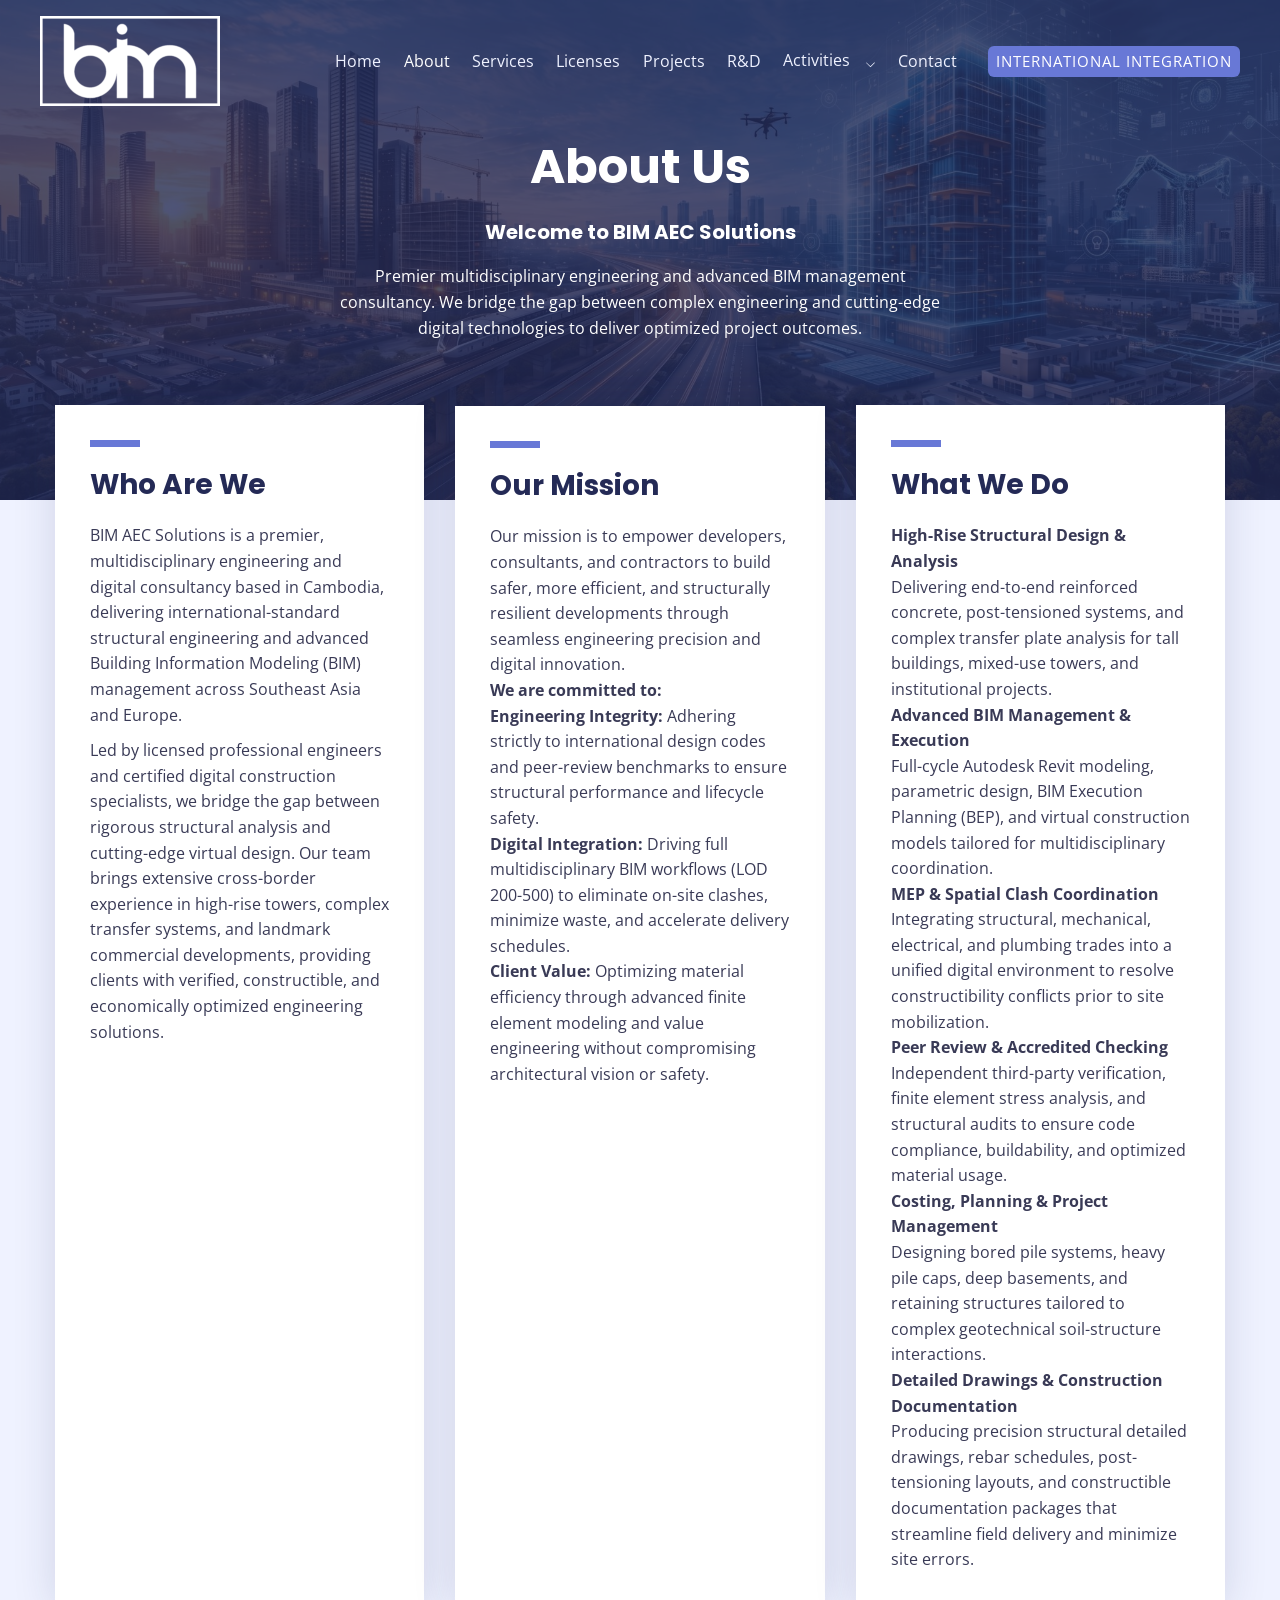
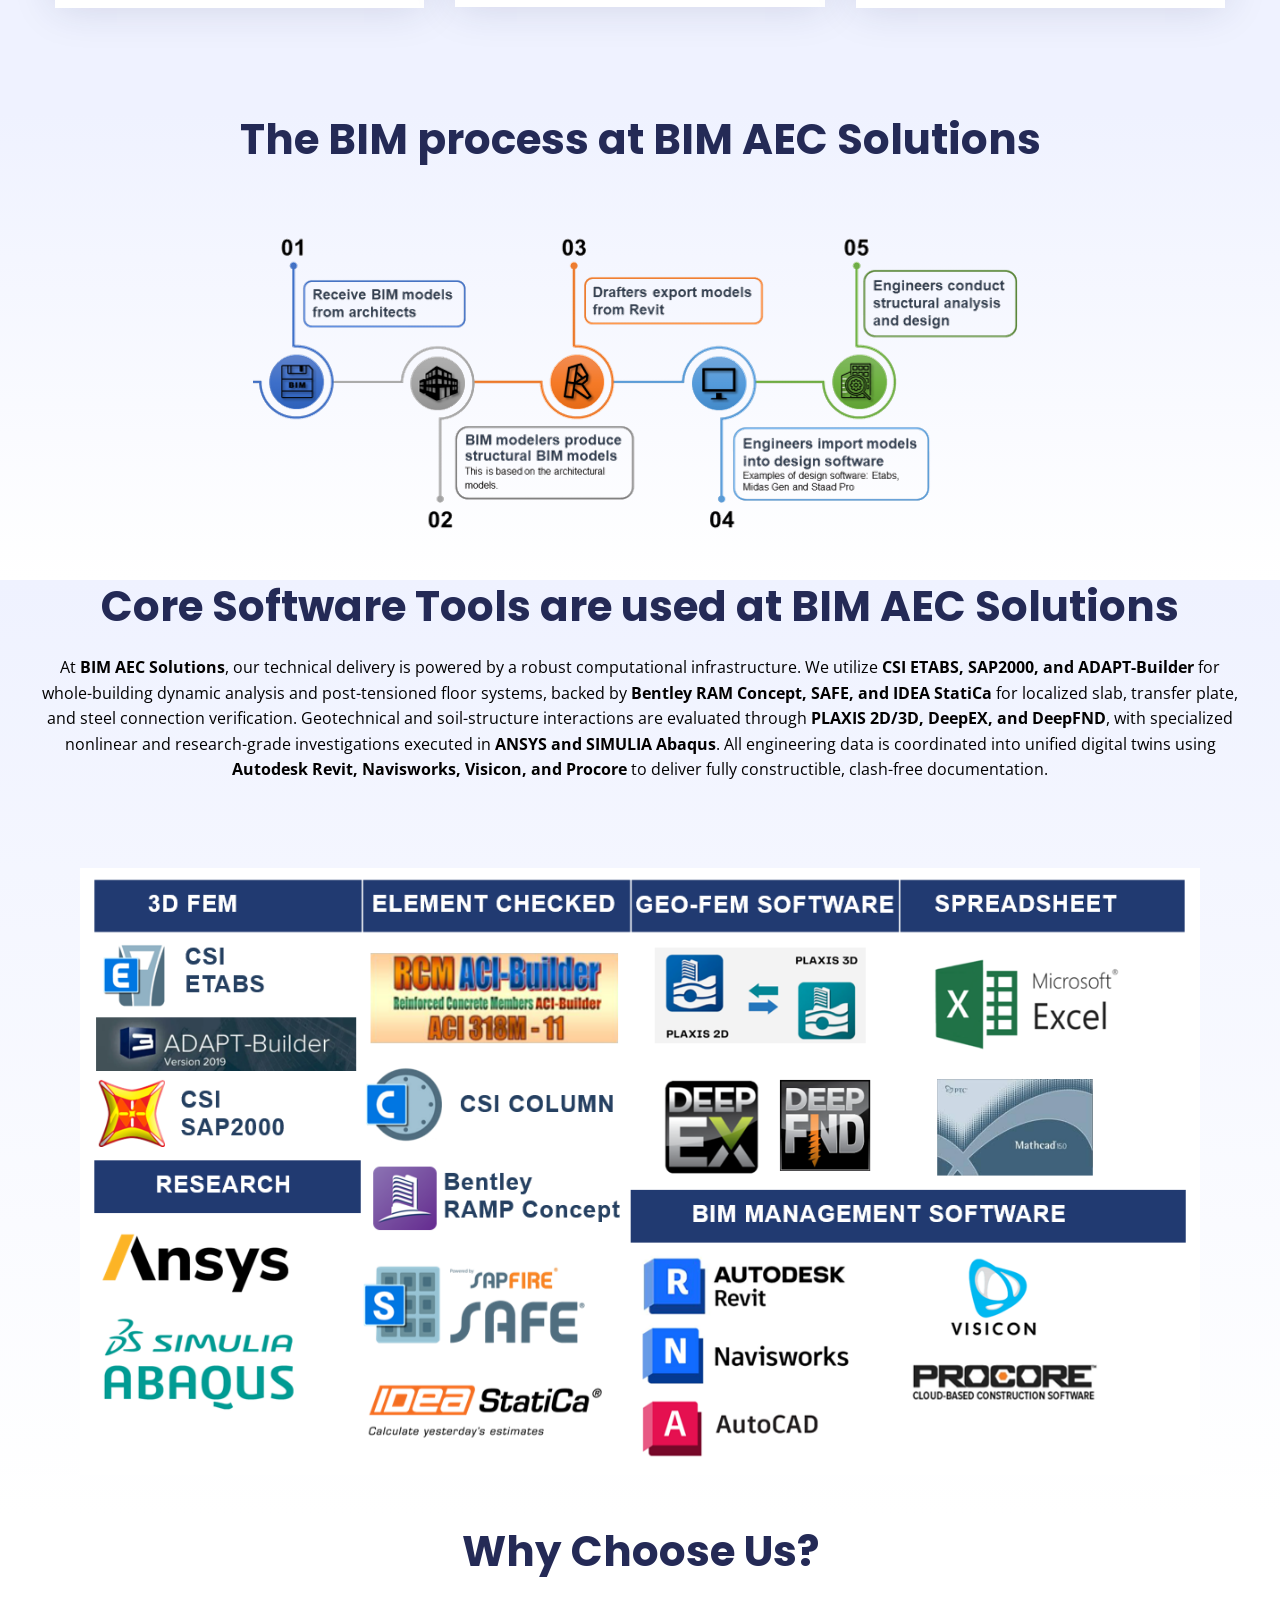
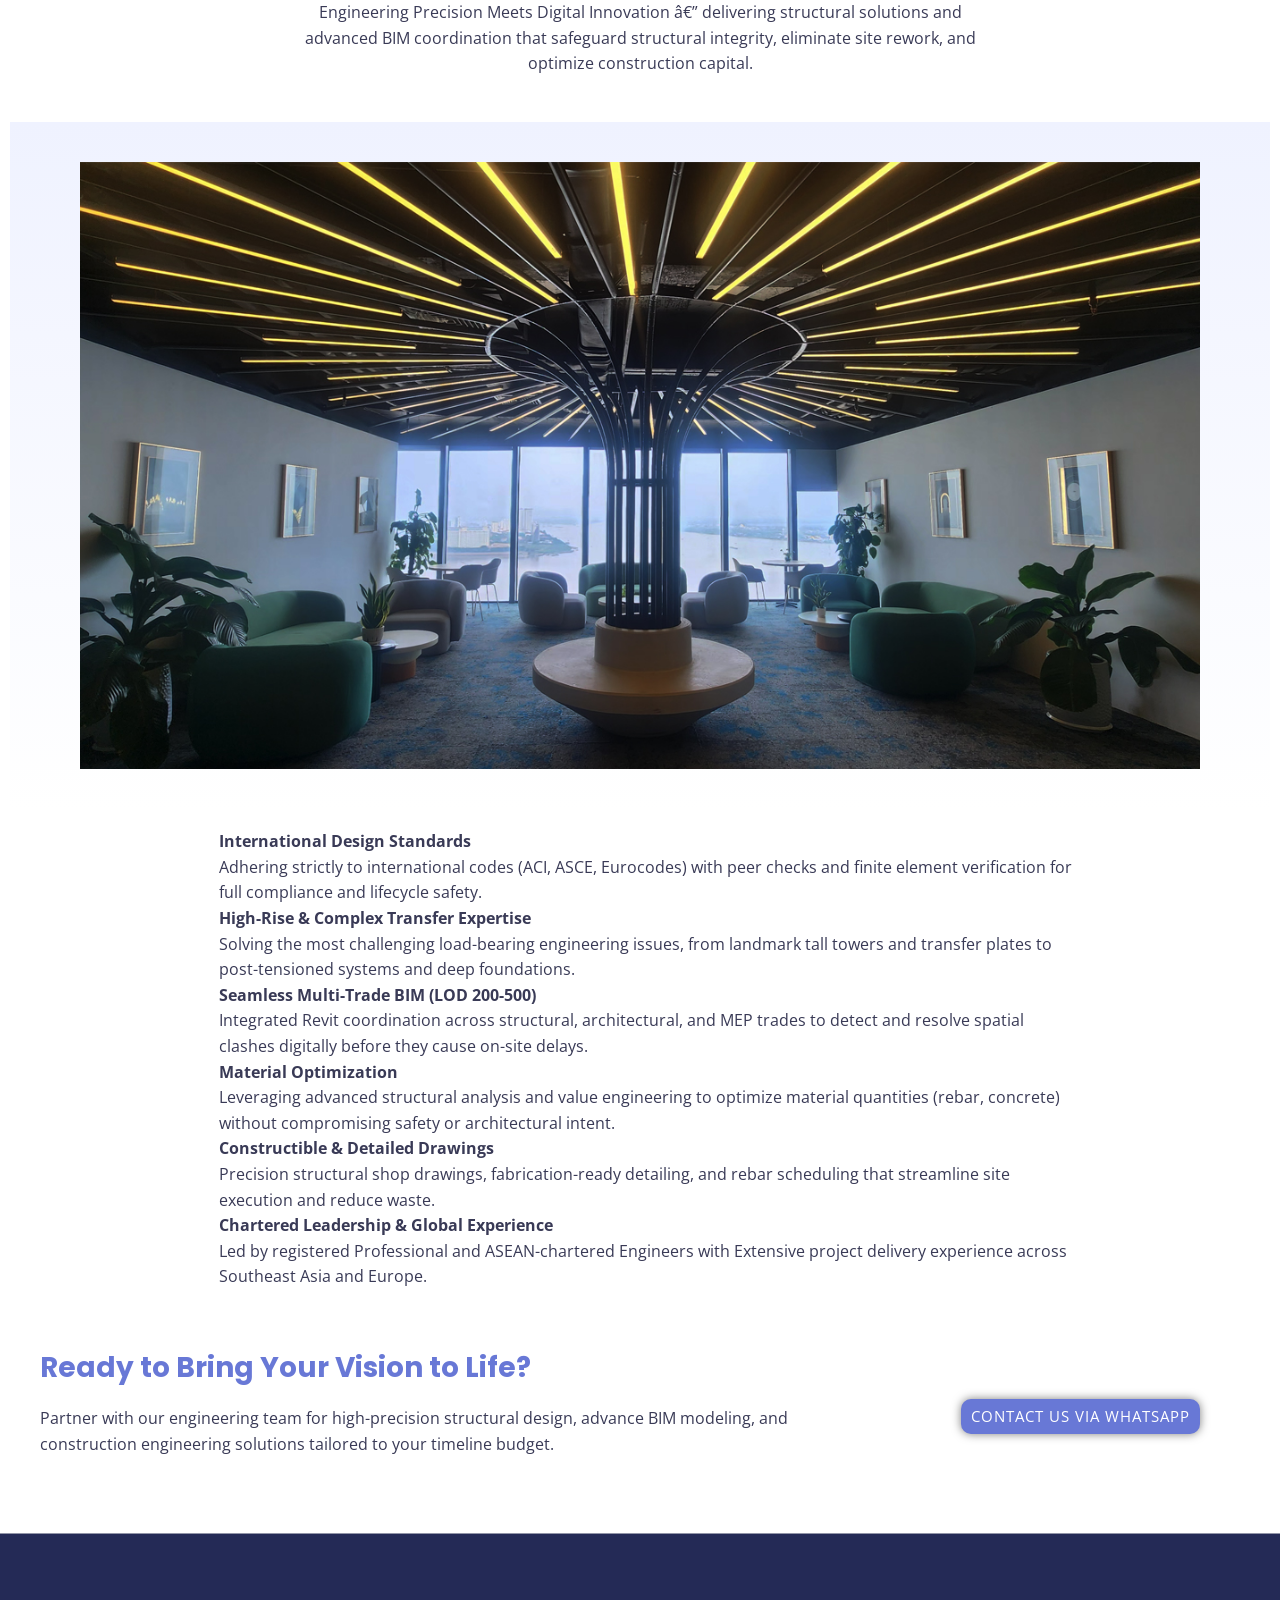
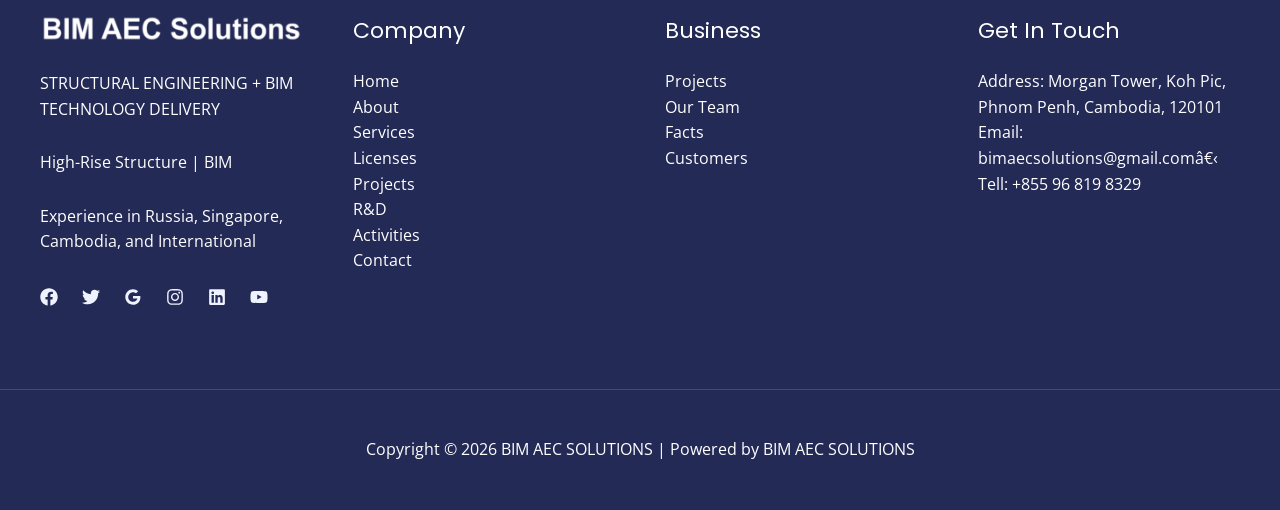
<file: about/index.html>
﻿<!DOCTYPE html>
<html lang="en-US">
<head><meta charset="UTF-8">

<meta name="viewport" content="width=device-width, initial-scale=1">
	<link rel="profile" href="https://gmpg.org/xfn/11"> 
	<title>About - BIM AEC SOLUTIONS</title>
<meta name="robots" content="max-image-preview:large">
<link rel="dns-prefetch" href="//fonts.googleapis.com">
<link href="https://fonts.googleapis.com/" rel="preconnect">
<link href="https://fonts.gstatic.com/" crossorigin="anonymous" rel="preconnect">




<style id="wp-img-auto-sizes-contain-inline-css">
img:is([sizes=auto i],[sizes^="auto," i]){contain-intrinsic-size:3000px 1500px}
/*# sourceURL=wp-img-auto-sizes-contain-inline-css */
</style>
<link rel="stylesheet" id="astra-theme-css-css" href="../shared/main.min.css?ver=4.14.2" media="all">
<style id="astra-theme-css-inline-css">
:root{--ast-post-nav-space:0;--ast-container-default-xlg-padding:6.67em;--ast-container-default-lg-padding:5.67em;--ast-container-default-slg-padding:4.34em;--ast-container-default-md-padding:3.34em;--ast-container-default-sm-padding:6.67em;--ast-container-default-xs-padding:2.4em;--ast-container-default-xxs-padding:1.4em;--ast-code-block-background:#EEEEEE;--ast-comment-inputs-background:#FAFAFA;--ast-normal-container-width:1200px;--ast-narrow-container-width:750px;--ast-blog-title-font-weight:normal;--ast-blog-meta-weight:inherit;--ast-global-color-primary:var(--ast-global-color-5);--ast-global-color-secondary:var(--ast-global-color-4);--ast-global-color-alternate-background:var(--ast-global-color-7);--ast-global-color-subtle-background:var(--ast-global-color-6);--ast-bg-style-guide:var( --ast-global-color-secondary,var(--ast-global-color-5) );--ast-shadow-style-guide:0px 0px 4px 0 #00000057;--ast-global-dark-bg-style:#fff;--ast-global-dark-lfs:#fbfbfb;--ast-widget-bg-color:#fafafa;--ast-wc-container-head-bg-color:#fbfbfb;--ast-title-layout-bg:#eeeeee;--ast-search-border-color:#e7e7e7;--ast-lifter-hover-bg:#e6e6e6;--ast-gallery-block-color:#000;--srfm-color-input-label:var(--ast-global-color-2);}html{font-size:100%;}a,.page-title{color:var(--ast-global-color-1);}a:hover,a:focus{color:var(--ast-global-color-1);}body,button,input,select,textarea,.ast-button,.ast-custom-button{font-family:'Open Sans',sans-serif;font-weight:400;font-size:16px;font-size:1rem;line-height:var(--ast-body-line-height,1.6em);}blockquote{color:var(--ast-global-color-3);}h1,h2,h3,h4,h5,h6,.entry-content :where(h1,h2,h3,h4,h5,h6),.entry-content :where(h1,h2,h3,h4,h5,h6) a,.site-title,.site-title a{font-family:'Poppins',sans-serif;font-weight:700;line-height:1em;}.ast-site-identity .site-title a{color:var(--ast-global-color-2);}.site-title{font-size:35px;font-size:2.1875rem;display:none;}header .custom-logo-link img{max-width:180px;width:180px;}.astra-logo-svg{width:180px;}.site-header .site-description{font-size:15px;font-size:0.9375rem;display:none;}.entry-title{font-size:30px;font-size:1.875rem;}.archive .ast-article-post .ast-article-inner,.blog .ast-article-post .ast-article-inner,.archive .ast-article-post .ast-article-inner:hover,.blog .ast-article-post .ast-article-inner:hover{overflow:hidden;}h1,.entry-content :where(h1),.entry-content :where(h1) a{font-size:48px;font-size:3rem;font-weight:700;font-family:'Poppins',sans-serif;line-height:1.4em;}h2,.entry-content :where(h2),.entry-content :where(h2) a{font-size:42px;font-size:2.625rem;font-family:'Poppins',sans-serif;line-height:1.3em;}h3,.entry-content :where(h3),.entry-content :where(h3) a{font-size:28px;font-size:1.75rem;font-family:'Poppins',sans-serif;line-height:1.3em;}h4,.entry-content :where(h4),.entry-content :where(h4) a{font-size:20px;font-size:1.25rem;line-height:1.2em;font-family:'Poppins',sans-serif;}h5,.entry-content :where(h5),.entry-content :where(h5) a{font-size:18px;font-size:1.125rem;line-height:1.2em;font-family:'Poppins',sans-serif;}h6,.entry-content :where(h6),.entry-content :where(h6) a{font-size:15px;font-size:0.9375rem;line-height:1.25em;font-family:'Poppins',sans-serif;}::selection{background-color:var(--ast-global-color-0);color:#ffffff;}body,h1,h2,h3,h4,h5,h6,.entry-title a,.entry-content :where(h1,h2,h3,h4,h5,h6),.entry-content :where(h1,h2,h3,h4,h5,h6) a{color:var(--ast-global-color-3);}.tagcloud a:hover,.tagcloud a:focus,.tagcloud a.current-item{color:#ffffff;border-color:var(--ast-global-color-1);background-color:var(--ast-global-color-1);}input:focus,input[type="text"]:focus,input[type="email"]:focus,input[type="url"]:focus,input[type="password"]:focus,input[type="reset"]:focus,input[type="search"]:focus,textarea:focus{border-color:var(--ast-global-color-1);}input[type="radio"]:checked,input[type=reset],input[type="checkbox"]:checked,input[type="checkbox"]:hover:checked,input[type="checkbox"]:focus:checked,input[type=range]::-webkit-slider-thumb{border-color:var(--ast-global-color-1);background-color:var(--ast-global-color-1);box-shadow:none;}.site-footer a:hover + .post-count,.site-footer a:focus + .post-count{background:var(--ast-global-color-1);border-color:var(--ast-global-color-1);}.single .nav-links .nav-previous,.single .nav-links .nav-next{color:var(--ast-global-color-1);}.entry-meta,.entry-meta *{line-height:1.45;color:var(--ast-global-color-1);}.entry-meta a:not(.ast-button):hover,.entry-meta a:not(.ast-button):hover *,.entry-meta a:not(.ast-button):focus,.entry-meta a:not(.ast-button):focus *,.page-links > .page-link,.page-links .page-link:hover,.post-navigation a:hover{color:var(--ast-global-color-1);}#cat option,.secondary .calendar_wrap thead a,.secondary .calendar_wrap thead a:visited{color:var(--ast-global-color-1);}.secondary .calendar_wrap #today,.ast-progress-val span{background:var(--ast-global-color-1);}.secondary a:hover + .post-count,.secondary a:focus + .post-count{background:var(--ast-global-color-1);border-color:var(--ast-global-color-1);}.calendar_wrap #today > a{color:#ffffff;}.page-links .page-link,.single .post-navigation a{color:var(--ast-global-color-1);}.ast-search-menu-icon .search-form button.search-submit{padding:0 4px;}.ast-search-menu-icon form.search-form{padding-right:0;}.ast-header-search .ast-search-menu-icon.ast-dropdown-active .search-form,.ast-header-search .ast-search-menu-icon.ast-dropdown-active .search-field:focus{transition:all 0.2s;}.search-form input.search-field:focus{outline:none;}.ast-mobile-header-content .ast-builder-layout-element:not(.ast-builder-menu):not(.ast-header-divider-element),.ast-mobile-popup-content .ast-builder-layout-element:not(.ast-builder-menu):not(.ast-header-divider-element){padding:15px 20px;}.wp-block-latest-posts > li > a{color:var(--ast-global-color-2);}.widget-title,.widget .wp-block-heading{font-size:22px;font-size:1.375rem;color:var(--ast-global-color-3);}.ast-search-menu-icon.slide-search a:focus-visible:focus-visible,.astra-search-icon:focus-visible,#close:focus-visible,a:focus-visible,.ast-menu-toggle:focus-visible,.site .skip-link:focus-visible,.wp-block-loginout input:focus-visible,.wp-block-search.wp-block-search__button-inside .wp-block-search__inside-wrapper,.ast-header-navigation-arrow:focus-visible,.ast-orders-table__row .ast-orders-table__cell:focus-visible,a#ast-apply-coupon:focus-visible,#ast-apply-coupon:focus-visible,#close:focus-visible,.button.search-submit:focus-visible,#search_submit:focus,.normal-search:focus-visible,.ast-header-account-wrap:focus-visible,.astra-cart-drawer-close:focus,.ast-single-variation:focus,.ast-button:focus,.ast-builder-button-wrap:has(.ast-custom-button-link:focus),.ast-builder-button-wrap .ast-custom-button-link:focus{outline-style:dotted;outline-color:inherit;outline-width:thin;}input:focus,input[type="text"]:focus,input[type="email"]:focus,input[type="url"]:focus,input[type="password"]:focus,input[type="reset"]:focus,input[type="search"]:focus,input[type="number"]:focus,textarea:focus,.wp-block-search__input:focus,[data-section="section-header-mobile-trigger"] .ast-button-wrap .ast-mobile-menu-trigger-minimal:focus,.ast-mobile-popup-drawer.active .menu-toggle-close:focus,#ast-scroll-top:focus,#coupon_code:focus,#ast-coupon-code:focus{border-style:dotted;border-color:inherit;border-width:thin;}input{outline:none;}.site-logo-img img{filter:url(#ast-img-color-filter); transition:all 0.2s linear;}body .ast-oembed-container *{position:absolute;top:0;width:100%;height:100%;left:0;}body .wp-block-embed-pocket-casts .ast-oembed-container *{position:unset;}.ast-single-post-featured-section + article {margin-top: 2em;}.site-content .ast-single-post-featured-section img {width: 100%;overflow: hidden;object-fit: cover;}.site > .ast-single-related-posts-container {margin-top: 0;}@media (min-width: 769px) {.ast-desktop .ast-container--narrow {max-width: var(--ast-narrow-container-width);margin: 0 auto;}}.ast-page-builder-template .hentry {margin: 0;}.ast-page-builder-template .site-content > .ast-container {max-width: 100%;padding: 0;}.ast-page-builder-template .site .site-content #primary {padding: 0;margin: 0;}.ast-page-builder-template .no-results {text-align: center;margin: 4em auto;}.ast-page-builder-template .ast-pagination {padding: 2em;}.ast-page-builder-template .entry-header.ast-no-title.ast-no-thumbnail {margin-top: 0;}.ast-page-builder-template .entry-header.ast-header-without-markup {margin-top: 0;margin-bottom: 0;}.ast-page-builder-template .entry-header.ast-no-title.ast-no-meta {margin-bottom: 0;}.ast-page-builder-template.single .post-navigation {padding-bottom: 2em;}.ast-page-builder-template.single-post .site-content > .ast-container {max-width: 100%;}.ast-page-builder-template .entry-header {margin-top: 4em;margin-left: auto;margin-right: auto;padding-left: 20px;padding-right: 20px;}.single.ast-page-builder-template .entry-header {padding-left: 20px;padding-right: 20px;}.ast-page-builder-template .ast-archive-description {margin: 4em auto 0;padding-left: 20px;padding-right: 20px;}.ast-page-builder-template.ast-no-sidebar .entry-content .alignwide {margin-left: 0;margin-right: 0;}@media (max-width:768.99px){#ast-desktop-header{display:none;}}@media (min-width:769px){#ast-mobile-header{display:none;}}.wp-block-buttons.aligncenter{justify-content:center;}.wp-block-buttons .wp-block-button.is-style-outline .wp-block-button__link.wp-element-button,.ast-outline-button,.wp-block-uagb-buttons-child .uagb-buttons-repeater.ast-outline-button{border-top-width:2px;border-right-width:2px;border-bottom-width:2px;border-left-width:2px;font-family:inherit;font-weight:400;font-size:15px;font-size:0.9375rem;line-height:1em;border-top-left-radius:6px;border-top-right-radius:6px;border-bottom-right-radius:6px;border-bottom-left-radius:6px;}.wp-block-button .wp-block-button__link.wp-element-button.is-style-outline:not(.has-background),.wp-block-button.is-style-outline>.wp-block-button__link.wp-element-button:not(.has-background),.ast-outline-button{background-color:transparent;}.uagb-buttons-repeater.ast-outline-button{border-radius:9999px;}.entry-content[data-ast-blocks-layout] > figure{margin-bottom:1em;}@media (max-width:768px){.ast-left-sidebar #content > .ast-container{display:flex;flex-direction:column-reverse;width:100%;}.ast-separate-container .ast-article-post,.ast-separate-container .ast-article-single{padding:1.5em 2.14em;}.ast-author-box img.avatar{margin:20px 0 0 0;}}@media (min-width:769px){.ast-separate-container.ast-right-sidebar #primary,.ast-separate-container.ast-left-sidebar #primary{border:0;}.search-no-results.ast-separate-container #primary{margin-bottom:4em;}}.elementor-widget-button .elementor-button{border-style:solid;text-decoration:none;border-top-width:0px;border-right-width:0px;border-left-width:0px;border-bottom-width:0px;}body .elementor-button.elementor-size-sm,body .elementor-button.elementor-size-xs,body .elementor-button.elementor-size-md,body .elementor-button.elementor-size-lg,body .elementor-button.elementor-size-xl,body .elementor-button{border-top-left-radius:6px;border-top-right-radius:6px;border-bottom-right-radius:6px;border-bottom-left-radius:6px;padding-top:17px;padding-right:35px;padding-bottom:17px;padding-left:35px;}.wp-block-button .wp-block-button__link ,.elementor-widget-button .elementor-button,.elementor-widget-button .elementor-button:visited{color:#ffffff;}.elementor-widget-button .elementor-button{border-color:var(--ast-global-color-0);background-color:var(--ast-global-color-0);}.elementor-widget-button .elementor-button:hover,.elementor-widget-button .elementor-button:focus{color:#ffffff;background-color:var(--ast-global-color-1);border-color:var(--ast-global-color-1);}.elementor-widget-button .elementor-button{font-weight:400;font-size:15px;font-size:0.9375rem;line-height:1em;text-transform:uppercase;letter-spacing:1px;}body .elementor-button.elementor-size-sm,body .elementor-button.elementor-size-xs,body .elementor-button.elementor-size-md,body .elementor-button.elementor-size-lg,body .elementor-button.elementor-size-xl,body .elementor-button{font-size:15px;font-size:0.9375rem;}.wp-block-button .wp-block-button__link:hover,.wp-block-button .wp-block-button__link:focus{color:#ffffff;background-color:var(--ast-global-color-1);border-color:var(--ast-global-color-1);}.elementor-widget-heading h1.elementor-heading-title{line-height:1.4em;}.elementor-widget-heading h2.elementor-heading-title{line-height:1.3em;}.elementor-widget-heading h3.elementor-heading-title{line-height:1.3em;}.elementor-widget-heading h4.elementor-heading-title{line-height:1.2em;}.elementor-widget-heading h5.elementor-heading-title{line-height:1.2em;}.elementor-widget-heading h6.elementor-heading-title{line-height:1.25em;}.wp-block-button .wp-block-button__link,.wp-block-search .wp-block-search__button,body .wp-block-file .wp-block-file__button{border-style:solid;border-top-width:0px;border-right-width:0px;border-left-width:0px;border-bottom-width:0px;border-color:var(--ast-global-color-0);background-color:var(--ast-global-color-0);color:#ffffff;font-family:inherit;font-weight:400;line-height:1em;text-transform:uppercase;letter-spacing:1px;font-size:15px;font-size:0.9375rem;border-top-left-radius:6px;border-top-right-radius:6px;border-bottom-right-radius:6px;border-bottom-left-radius:6px;padding-top:17px;padding-right:35px;padding-bottom:17px;padding-left:35px;}.menu-toggle,button,.ast-button,.ast-custom-button,.button,input#submit,input[type="button"],input[type="submit"],input[type="reset"],form[CLASS*="wp-block-search__"].wp-block-search .wp-block-search__inside-wrapper .wp-block-search__button,body .wp-block-file .wp-block-file__button{border-style:solid;border-top-width:0px;border-right-width:0px;border-left-width:0px;border-bottom-width:0px;color:#ffffff;border-color:var(--ast-global-color-0);background-color:var(--ast-global-color-0);padding-top:17px;padding-right:35px;padding-bottom:17px;padding-left:35px;font-family:inherit;font-weight:400;font-size:15px;font-size:0.9375rem;line-height:1em;text-transform:uppercase;letter-spacing:1px;border-top-left-radius:6px;border-top-right-radius:6px;border-bottom-right-radius:6px;border-bottom-left-radius:6px;}button:focus,.menu-toggle:hover,button:hover,.ast-button:hover,.ast-custom-button:hover .button:hover,.ast-custom-button:hover ,input[type=reset]:hover,input[type=reset]:focus,input#submit:hover,input#submit:focus,input[type="button"]:hover,input[type="button"]:focus,input[type="submit"]:hover,input[type="submit"]:focus,form[CLASS*="wp-block-search__"].wp-block-search .wp-block-search__inside-wrapper .wp-block-search__button:hover,form[CLASS*="wp-block-search__"].wp-block-search .wp-block-search__inside-wrapper .wp-block-search__button:focus,body .wp-block-file .wp-block-file__button:hover,body .wp-block-file .wp-block-file__button:focus{color:#ffffff;background-color:var(--ast-global-color-1);border-color:var(--ast-global-color-1);}@media (max-width:768px){.ast-mobile-header-stack .main-header-bar .ast-search-menu-icon{display:inline-block;}.ast-header-break-point.ast-header-custom-item-outside .ast-mobile-header-stack .main-header-bar .ast-search-icon{margin:0;}.ast-comment-avatar-wrap img{max-width:2.5em;}.ast-comment-meta{padding:0 1.8888em 1.3333em;}.ast-separate-container .ast-comment-list li.depth-1{padding:1.5em 2.14em;}.ast-separate-container .comment-respond{padding:2em 2.14em;}}@media (min-width:544px){.ast-container{max-width:100%;}}@media (max-width:544px){.ast-separate-container .ast-article-post,.ast-separate-container .ast-article-single,.ast-separate-container .comments-title,.ast-separate-container .ast-archive-description{padding:1.5em 1em;}.ast-separate-container #content .ast-container{padding-left:0.54em;padding-right:0.54em;}.ast-separate-container .ast-comment-list .bypostauthor{padding:.5em;}.ast-search-menu-icon.ast-dropdown-active .search-field{width:170px;}} #ast-mobile-header .ast-site-header-cart-li a{pointer-events:none;}body,.ast-separate-container{background-color:var(--ast-global-color-4);background-image:none;}@media (max-width:768px){.site-title{display:none;}.site-header .site-description{display:none;}h1,.entry-content :where(h1),.entry-content :where(h1) a{font-size:40px;}h2,.entry-content :where(h2),.entry-content :where(h2) a{font-size:35px;}h3,.entry-content :where(h3),.entry-content :where(h3) a{font-size:24px;}.astra-logo-svg{width:140px;}header .custom-logo-link img,.ast-header-break-point .site-logo-img .custom-mobile-logo-link img{max-width:140px;width:140px;}}@media (max-width:544px){.site-title{display:none;}.site-header .site-description{display:none;}h1,.entry-content :where(h1),.entry-content :where(h1) a{font-size:28px;}h2,.entry-content :where(h2),.entry-content :where(h2) a{font-size:24px;}h3,.entry-content :where(h3),.entry-content :where(h3) a{font-size:20px;}h4,.entry-content :where(h4),.entry-content :where(h4) a{font-size:18px;font-size:1.125rem;}h5,.entry-content :where(h5),.entry-content :where(h5) a{font-size:17px;font-size:1.0625rem;}h6,.entry-content :where(h6),.entry-content :where(h6) a{font-size:15px;font-size:0.9375rem;}header .custom-logo-link img,.ast-header-break-point .site-branding img,.ast-header-break-point .custom-logo-link img{max-width:120px;width:120px;}.astra-logo-svg{width:120px;}.ast-header-break-point .site-logo-img .custom-mobile-logo-link img{max-width:120px;}}@media (max-width:768px){html{font-size:91.2%;}}@media (max-width:544px){html{font-size:91.2%;}}@media (min-width:769px){.ast-container{max-width:1240px;}}@media (min-width:769px){.site-content .ast-container{display:flex;}}@media (max-width:768px){.site-content .ast-container{flex-direction:column;}}@media (min-width:769px){.main-header-menu .sub-menu .menu-item.ast-left-align-sub-menu:hover > .sub-menu,.main-header-menu .sub-menu .menu-item.ast-left-align-sub-menu.focus > .sub-menu{margin-left:-2px;}}.ast-theme-transparent-header [CLASS*="ast-header-button-"] .ast-custom-button{color:#ffffff;background:var(--ast-global-color-0);border-color:var(--ast-global-color-0);}.ast-theme-transparent-header [CLASS*="ast-header-button-"] .ast-custom-button:hover{color:#242a56;background:#ffffff;border-color:#ffffff;}.ast-theme-transparent-header [data-section="section-header-mobile-trigger"] .ast-button-wrap .ast-mobile-menu-trigger-fill,.ast-theme-transparent-header [data-section="section-header-mobile-trigger"] .ast-button-wrap .ast-mobile-menu-trigger-minimal{border:none;}.site .comments-area{padding-bottom:3em;}.wp-block-file {display: flex;align-items: center;flex-wrap: wrap;justify-content: space-between;}.wp-block-pullquote {border: none;}.wp-block-pullquote blockquote::before {content: "\201D";font-family: "Helvetica",sans-serif;display: flex;transform: rotate( 180deg );font-size: 6rem;font-style: normal;line-height: 1;font-weight: bold;align-items: center;justify-content: center;}.has-text-align-right > blockquote::before {justify-content: flex-start;}.has-text-align-left > blockquote::before {justify-content: flex-end;}figure.wp-block-pullquote.is-style-solid-color blockquote {max-width: 100%;text-align: inherit;}:root {--wp--custom--ast-default-block-top-padding: 3em;--wp--custom--ast-default-block-right-padding: 3em;--wp--custom--ast-default-block-bottom-padding: 3em;--wp--custom--ast-default-block-left-padding: 3em;--wp--custom--ast-container-width: 1200px;--wp--custom--ast-content-width-size: 1200px;--wp--custom--ast-wide-width-size: calc(1200px + var(--wp--custom--ast-default-block-left-padding) + var(--wp--custom--ast-default-block-right-padding));}.ast-narrow-container {--wp--custom--ast-content-width-size: 750px;--wp--custom--ast-wide-width-size: 750px;}@media(max-width: 768px) {:root {--wp--custom--ast-default-block-top-padding: 3em;--wp--custom--ast-default-block-right-padding: 2em;--wp--custom--ast-default-block-bottom-padding: 3em;--wp--custom--ast-default-block-left-padding: 2em;}}@media(max-width: 544px) {:root {--wp--custom--ast-default-block-top-padding: 3em;--wp--custom--ast-default-block-right-padding: 1.5em;--wp--custom--ast-default-block-bottom-padding: 3em;--wp--custom--ast-default-block-left-padding: 1.5em;}}.entry-content > .wp-block-group,.entry-content > .wp-block-cover,.entry-content > .wp-block-columns {padding-top: var(--wp--custom--ast-default-block-top-padding);padding-right: var(--wp--custom--ast-default-block-right-padding);padding-bottom: var(--wp--custom--ast-default-block-bottom-padding);padding-left: var(--wp--custom--ast-default-block-left-padding);}.ast-plain-container.ast-no-sidebar .entry-content > .alignfull,.ast-page-builder-template .ast-no-sidebar .entry-content > .alignfull {margin-left: calc( -50vw + 50%);margin-right: calc( -50vw + 50%);max-width: 100vw;width: 100vw;}.ast-plain-container.ast-no-sidebar .entry-content .alignfull .alignfull,.ast-page-builder-template.ast-no-sidebar .entry-content .alignfull .alignfull,.ast-plain-container.ast-no-sidebar .entry-content .alignfull .alignwide,.ast-page-builder-template.ast-no-sidebar .entry-content .alignfull .alignwide,.ast-plain-container.ast-no-sidebar .entry-content .alignwide .alignfull,.ast-page-builder-template.ast-no-sidebar .entry-content .alignwide .alignfull,.ast-plain-container.ast-no-sidebar .entry-content .alignwide .alignwide,.ast-page-builder-template.ast-no-sidebar .entry-content .alignwide .alignwide,.ast-plain-container.ast-no-sidebar .entry-content .wp-block-column .alignfull,.ast-page-builder-template.ast-no-sidebar .entry-content .wp-block-column .alignfull,.ast-plain-container.ast-no-sidebar .entry-content .wp-block-column .alignwide,.ast-page-builder-template.ast-no-sidebar .entry-content .wp-block-column .alignwide {margin-left: auto;margin-right: auto;width: 100%;}[data-ast-blocks-layout] .wp-block-separator:not(.is-style-dots) {height: 0;}[data-ast-blocks-layout] .wp-block-separator {margin: 20px auto;}[data-ast-blocks-layout] .wp-block-separator:not(.is-style-wide):not(.is-style-dots) {max-width: 100px;}[data-ast-blocks-layout] .wp-block-separator.has-background {padding: 0;}.entry-content[data-ast-blocks-layout] > * {max-width: var(--wp--custom--ast-content-width-size);margin-left: auto;margin-right: auto;}.entry-content[data-ast-blocks-layout] > .alignwide {max-width: var(--wp--custom--ast-wide-width-size);}.entry-content[data-ast-blocks-layout] .alignfull {max-width: none;}.entry-content .wp-block-columns {margin-bottom: 0;}blockquote {margin: 1.5em;border-color: rgba(0,0,0,0.05);}.wp-block-quote:not(.has-text-align-right):not(.has-text-align-center) {border-left: 5px solid rgba(0,0,0,0.05);}.has-text-align-right > blockquote,blockquote.has-text-align-right {border-right: 5px solid rgba(0,0,0,0.05);}.has-text-align-left > blockquote,blockquote.has-text-align-left {border-left: 5px solid rgba(0,0,0,0.05);}.wp-block-site-tagline,.wp-block-latest-posts .read-more {margin-top: 15px;}.wp-block-loginout p label {display: block;}.wp-block-loginout p:not(.login-remember):not(.login-submit) input {width: 100%;}.wp-block-loginout input:focus {border-color: transparent;}.wp-block-loginout input:focus {outline: thin dotted;}.entry-content .wp-block-media-text .wp-block-media-text__content {padding: 0 0 0 8%;}.entry-content .wp-block-media-text.has-media-on-the-right .wp-block-media-text__content {padding: 0 8% 0 0;}.entry-content .wp-block-media-text.has-background .wp-block-media-text__content {padding: 8%;}.entry-content .wp-block-cover:not([class*="background-color"]):not(.has-text-color.has-link-color) .wp-block-cover__inner-container,.entry-content .wp-block-cover:not([class*="background-color"]) .wp-block-cover-image-text,.entry-content .wp-block-cover:not([class*="background-color"]) .wp-block-cover-text,.entry-content .wp-block-cover-image:not([class*="background-color"]) .wp-block-cover__inner-container,.entry-content .wp-block-cover-image:not([class*="background-color"]) .wp-block-cover-image-text,.entry-content .wp-block-cover-image:not([class*="background-color"]) .wp-block-cover-text {color: var(--ast-global-color-primary,var(--ast-global-color-5));}.wp-block-loginout .login-remember input {width: 1.1rem;height: 1.1rem;margin: 0 5px 4px 0;vertical-align: middle;}.wp-block-latest-posts > li > *:first-child,.wp-block-latest-posts:not(.is-grid) > li:first-child {margin-top: 0;}.entry-content > .wp-block-buttons,.entry-content > .wp-block-uagb-buttons {margin-bottom: 1.5em;}.wp-block-search__inside-wrapper .wp-block-search__input {padding: 0 10px;color: var(--ast-global-color-3);background: var(--ast-global-color-primary,var(--ast-global-color-5));border-color: var(--ast-border-color);}.wp-block-latest-posts .read-more {margin-bottom: 1.5em;}.wp-block-search__no-button .wp-block-search__inside-wrapper .wp-block-search__input {padding-top: 5px;padding-bottom: 5px;}.wp-block-latest-posts .wp-block-latest-posts__post-date,.wp-block-latest-posts .wp-block-latest-posts__post-author {font-size: 1rem;}.wp-block-latest-posts > li > *,.wp-block-latest-posts:not(.is-grid) > li {margin-top: 12px;margin-bottom: 12px;}.ast-page-builder-template .entry-content[data-ast-blocks-layout] > .alignwide:where(:not(.uagb-is-root-container):not(.spectra-is-root-container)) > * {max-width: var(--wp--custom--ast-wide-width-size);}.ast-page-builder-template .entry-content[data-ast-blocks-layout] > .inherit-container-width > *,.ast-page-builder-template .entry-content[data-ast-blocks-layout] > *:not(.wp-block-group):where(:not(.uagb-is-root-container):not(.spectra-is-root-container)) > *,.entry-content[data-ast-blocks-layout] > .wp-block-cover .wp-block-cover__inner-container {max-width: var(--wp--custom--ast-content-width-size) ;margin-left: auto;margin-right: auto;}.ast-page-builder-template .entry-content[data-ast-blocks-layout] > *,.ast-page-builder-template .entry-content[data-ast-blocks-layout] > .alignfull:where(:not(.wp-block-group):not(.uagb-is-root-container):not(.spectra-is-root-container)) > * {max-width: none;}.entry-content[data-ast-blocks-layout] .wp-block-cover:not(.alignleft):not(.alignright) {width: auto;}@media(max-width: 1200px) {.ast-separate-container .entry-content > .alignfull,.ast-separate-container .entry-content[data-ast-blocks-layout] > .alignwide,.ast-plain-container .entry-content[data-ast-blocks-layout] > .alignwide,.ast-plain-container .entry-content .alignfull {margin-left: calc(-1 * min(var(--ast-container-default-xlg-padding),20px)) ;margin-right: calc(-1 * min(var(--ast-container-default-xlg-padding),20px));}}@media(min-width: 1201px) {.ast-separate-container .entry-content > .alignfull {margin-left: calc(-1 * var(--ast-container-default-xlg-padding) );margin-right: calc(-1 * var(--ast-container-default-xlg-padding) );}.ast-separate-container .entry-content[data-ast-blocks-layout] > .alignwide,.ast-plain-container .entry-content[data-ast-blocks-layout] > .alignwide {margin-left: calc(-1 * var(--wp--custom--ast-default-block-left-padding) );margin-right: calc(-1 * var(--wp--custom--ast-default-block-right-padding) );}}@media(min-width: 768px) {.ast-separate-container .entry-content .wp-block-group.alignwide:not(.inherit-container-width) > :where(:not(.alignleft):not(.alignright)),.ast-plain-container .entry-content .wp-block-group.alignwide:not(.inherit-container-width) > :where(:not(.alignleft):not(.alignright)) {max-width: calc( var(--wp--custom--ast-content-width-size) + 80px );}.ast-plain-container.ast-right-sidebar .entry-content[data-ast-blocks-layout] .alignfull,.ast-plain-container.ast-left-sidebar .entry-content[data-ast-blocks-layout] .alignfull {margin-left: -60px;margin-right: -60px;}}@media(min-width: 544px) {.entry-content > .alignleft {margin-right: 20px;}.entry-content > .alignright {margin-left: 20px;}}@media (max-width:544px){.wp-block-columns .wp-block-column:not(:last-child){margin-bottom:20px;}.wp-block-latest-posts{margin:0;}}@media( max-width: 600px ) {.entry-content .wp-block-media-text .wp-block-media-text__content,.entry-content .wp-block-media-text.has-media-on-the-right .wp-block-media-text__content {padding: 8% 0 0;}.entry-content .wp-block-media-text.has-background .wp-block-media-text__content {padding: 8%;}}.ast-page-builder-template .entry-header {padding-left: 0;}.ast-narrow-container .site-content .wp-block-uagb-image--align-full .wp-block-uagb-image__figure {max-width: 100%;margin-left: auto;margin-right: auto;}:root .has-ast-global-color-0-color{color:var(--ast-global-color-0);}:root .has-ast-global-color-0-background-color{background-color:var(--ast-global-color-0);}:root .wp-block-button .has-ast-global-color-0-color{color:var(--ast-global-color-0);}:root .wp-block-button .has-ast-global-color-0-background-color{background-color:var(--ast-global-color-0);}:root .has-ast-global-color-1-color{color:var(--ast-global-color-1);}:root .has-ast-global-color-1-background-color{background-color:var(--ast-global-color-1);}:root .wp-block-button .has-ast-global-color-1-color{color:var(--ast-global-color-1);}:root .wp-block-button .has-ast-global-color-1-background-color{background-color:var(--ast-global-color-1);}:root .has-ast-global-color-2-color{color:var(--ast-global-color-2);}:root .has-ast-global-color-2-background-color{background-color:var(--ast-global-color-2);}:root .wp-block-button .has-ast-global-color-2-color{color:var(--ast-global-color-2);}:root .wp-block-button .has-ast-global-color-2-background-color{background-color:var(--ast-global-color-2);}:root .has-ast-global-color-3-color{color:var(--ast-global-color-3);}:root .has-ast-global-color-3-background-color{background-color:var(--ast-global-color-3);}:root .wp-block-button .has-ast-global-color-3-color{color:var(--ast-global-color-3);}:root .wp-block-button .has-ast-global-color-3-background-color{background-color:var(--ast-global-color-3);}:root .has-ast-global-color-4-color{color:var(--ast-global-color-4);}:root .has-ast-global-color-4-background-color{background-color:var(--ast-global-color-4);}:root .wp-block-button .has-ast-global-color-4-color{color:var(--ast-global-color-4);}:root .wp-block-button .has-ast-global-color-4-background-color{background-color:var(--ast-global-color-4);}:root .has-ast-global-color-5-color{color:var(--ast-global-color-5);}:root .has-ast-global-color-5-background-color{background-color:var(--ast-global-color-5);}:root .wp-block-button .has-ast-global-color-5-color{color:var(--ast-global-color-5);}:root .wp-block-button .has-ast-global-color-5-background-color{background-color:var(--ast-global-color-5);}:root .has-ast-global-color-6-color{color:var(--ast-global-color-6);}:root .has-ast-global-color-6-background-color{background-color:var(--ast-global-color-6);}:root .wp-block-button .has-ast-global-color-6-color{color:var(--ast-global-color-6);}:root .wp-block-button .has-ast-global-color-6-background-color{background-color:var(--ast-global-color-6);}:root .has-ast-global-color-7-color{color:var(--ast-global-color-7);}:root .has-ast-global-color-7-background-color{background-color:var(--ast-global-color-7);}:root .wp-block-button .has-ast-global-color-7-color{color:var(--ast-global-color-7);}:root .wp-block-button .has-ast-global-color-7-background-color{background-color:var(--ast-global-color-7);}:root .has-ast-global-color-8-color{color:var(--ast-global-color-8);}:root .has-ast-global-color-8-background-color{background-color:var(--ast-global-color-8);}:root .wp-block-button .has-ast-global-color-8-color{color:var(--ast-global-color-8);}:root .wp-block-button .has-ast-global-color-8-background-color{background-color:var(--ast-global-color-8);}:root{--ast-global-color-0:#6878d6;--ast-global-color-1:#4d61d6;--ast-global-color-2:#242a56;--ast-global-color-3:#393a56;--ast-global-color-4:#eff2ff;--ast-global-color-5:#ffffff;--ast-global-color-6:#eff2ff;--ast-global-color-7:#242a56;--ast-global-color-8:#BFD1FF;}:root {--ast-border-color : #dddddd;}.ast-single-entry-banner {-js-display: flex;display: flex;flex-direction: column;justify-content: center;text-align: center;position: relative;background: var(--ast-title-layout-bg);}.ast-single-entry-banner[data-banner-layout="layout-1"] {max-width: 1200px;background: inherit;padding: 20px 0;}.ast-single-entry-banner[data-banner-width-type="custom"] {margin: 0 auto;width: 100%;}.ast-single-entry-banner + .site-content .entry-header {margin-bottom: 0;}.site .ast-author-avatar {--ast-author-avatar-size: ;}a.ast-underline-text {text-decoration: underline;}.ast-container > .ast-terms-link {position: relative;display: block;}a.ast-button.ast-badge-tax {padding: 4px 8px;border-radius: 3px;font-size: inherit;}header.entry-header{text-align:left;}header.entry-header .entry-title{font-size:30px;font-size:1.875rem;}header.entry-header > *:not(:last-child){margin-bottom:10px;}@media (max-width:768px){header.entry-header{text-align:left;}}@media (max-width:544px){header.entry-header{text-align:left;}}.ast-archive-entry-banner {-js-display: flex;display: flex;flex-direction: column;justify-content: center;text-align: center;position: relative;background: var(--ast-title-layout-bg);}.ast-archive-entry-banner[data-banner-width-type="custom"] {margin: 0 auto;width: 100%;}.ast-archive-entry-banner[data-banner-layout="layout-1"] {background: inherit;padding: 20px 0;text-align: left;}body.archive .ast-archive-description{max-width:1200px;width:100%;text-align:left;padding-top:3em;padding-right:3em;padding-bottom:3em;padding-left:3em;}body.archive .ast-archive-description .ast-archive-title,body.archive .ast-archive-description .ast-archive-title *{font-size:40px;font-size:2.5rem;}body.archive .ast-archive-description > *:not(:last-child){margin-bottom:10px;}@media (max-width:768px){body.archive .ast-archive-description{text-align:left;}}@media (max-width:544px){body.archive .ast-archive-description{text-align:left;}}@media (min-width:769px){.ast-theme-transparent-header #masthead{position:absolute;left:0;right:0;}.ast-theme-transparent-header .main-header-bar,.ast-theme-transparent-header.ast-header-break-point .main-header-bar{background:none;}body.elementor-editor-active.ast-theme-transparent-header #masthead,.fl-builder-edit .ast-theme-transparent-header #masthead,body.vc_editor.ast-theme-transparent-header #masthead,body.brz-ed.ast-theme-transparent-header #masthead{z-index:0;}.ast-header-break-point.ast-replace-site-logo-transparent.ast-theme-transparent-header .custom-mobile-logo-link{display:none;}.ast-header-break-point.ast-replace-site-logo-transparent.ast-theme-transparent-header .transparent-custom-logo{display:inline-block;}.ast-theme-transparent-header .ast-above-header,.ast-theme-transparent-header .ast-above-header.ast-above-header-bar{background-image:none;background-color:transparent;}.ast-theme-transparent-header .ast-below-header,.ast-theme-transparent-header .ast-below-header.ast-below-header-bar{background-image:none;background-color:transparent;}}.ast-theme-transparent-header .ast-builder-menu .main-header-menu,.ast-theme-transparent-header .ast-builder-menu .main-header-menu .menu-link,.ast-theme-transparent-header [CLASS*="ast-builder-menu-"] .main-header-menu .menu-item > .menu-link,.ast-theme-transparent-header .ast-masthead-custom-menu-items,.ast-theme-transparent-header .ast-masthead-custom-menu-items a,.ast-theme-transparent-header .ast-builder-menu .main-header-menu .menu-item > .ast-menu-toggle,.ast-theme-transparent-header .ast-builder-menu .main-header-menu .menu-item > .ast-menu-toggle,.ast-theme-transparent-header .ast-above-header-navigation a,.ast-header-break-point.ast-theme-transparent-header .ast-above-header-navigation a,.ast-header-break-point.ast-theme-transparent-header .ast-above-header-navigation > ul.ast-above-header-menu > .menu-item-has-children:not(.current-menu-item) > .ast-menu-toggle,.ast-theme-transparent-header .ast-below-header-menu,.ast-theme-transparent-header .ast-below-header-menu a,.ast-header-break-point.ast-theme-transparent-header .ast-below-header-menu a,.ast-header-break-point.ast-theme-transparent-header .ast-below-header-menu,.ast-theme-transparent-header .main-header-menu .menu-link{color:#eff2ff;}.ast-theme-transparent-header .ast-builder-menu .main-header-menu .menu-item:hover > .menu-link,.ast-theme-transparent-header .ast-builder-menu .main-header-menu .menu-item:hover > .ast-menu-toggle,.ast-theme-transparent-header .ast-builder-menu .main-header-menu .ast-masthead-custom-menu-items a:hover,.ast-theme-transparent-header .ast-builder-menu .main-header-menu .focus > .menu-link,.ast-theme-transparent-header .ast-builder-menu .main-header-menu .focus > .ast-menu-toggle,.ast-theme-transparent-header .ast-builder-menu .main-header-menu .current-menu-item > .menu-link,.ast-theme-transparent-header .ast-builder-menu .main-header-menu .current-menu-ancestor > .menu-link,.ast-theme-transparent-header .ast-builder-menu .main-header-menu .current-menu-item > .ast-menu-toggle,.ast-theme-transparent-header .ast-builder-menu .main-header-menu .current-menu-ancestor > .ast-menu-toggle,.ast-theme-transparent-header [CLASS*="ast-builder-menu-"] .main-header-menu .current-menu-item > .menu-link,.ast-theme-transparent-header [CLASS*="ast-builder-menu-"] .main-header-menu .current-menu-ancestor > .menu-link,.ast-theme-transparent-header [CLASS*="ast-builder-menu-"] .main-header-menu .current-menu-item > .ast-menu-toggle,.ast-theme-transparent-header [CLASS*="ast-builder-menu-"] .main-header-menu .current-menu-ancestor > .ast-menu-toggle,.ast-theme-transparent-header .main-header-menu .menu-item:hover > .menu-link,.ast-theme-transparent-header .main-header-menu .current-menu-item > .menu-link,.ast-theme-transparent-header .main-header-menu .current-menu-ancestor > .menu-link{color:#ffffff;}.ast-theme-transparent-header .ast-builder-menu .main-header-menu .menu-item .sub-menu .menu-link,.ast-theme-transparent-header .main-header-menu .menu-item .sub-menu .menu-link{background-color:transparent;}@media (max-width:768px){.ast-theme-transparent-header #masthead{position:absolute;left:0;right:0;}.ast-theme-transparent-header .main-header-bar,.ast-theme-transparent-header.ast-header-break-point .main-header-bar{background:none;}body.elementor-editor-active.ast-theme-transparent-header #masthead,.fl-builder-edit .ast-theme-transparent-header #masthead,body.vc_editor.ast-theme-transparent-header #masthead,body.brz-ed.ast-theme-transparent-header #masthead{z-index:0;}.ast-header-break-point.ast-replace-site-logo-transparent.ast-theme-transparent-header .custom-mobile-logo-link{display:none;}.ast-header-break-point.ast-replace-site-logo-transparent.ast-theme-transparent-header .transparent-custom-logo{display:inline-block;}.ast-theme-transparent-header .ast-above-header,.ast-theme-transparent-header .ast-above-header.ast-above-header-bar{background-image:none;background-color:transparent;}.ast-theme-transparent-header .ast-below-header,.ast-theme-transparent-header .ast-below-header.ast-below-header-bar{background-image:none;background-color:transparent;}}@media (max-width:768px){.ast-theme-transparent-header .ast-builder-menu .main-header-menu,.ast-theme-transparent-header .ast-builder-menu .main-header-menu .menu-link,.ast-theme-transparent-header [CLASS*="ast-builder-menu-"] .main-header-menu .menu-item > .menu-link,.ast-theme-transparent-header .ast-masthead-custom-menu-items,.ast-theme-transparent-header .ast-masthead-custom-menu-items a,.ast-theme-transparent-header .ast-builder-menu .main-header-menu .menu-item > .ast-menu-toggle,.ast-theme-transparent-header .ast-builder-menu .main-header-menu .menu-item > .ast-menu-toggle,.ast-theme-transparent-header .main-header-menu .menu-link{color:var(--ast-global-color-3);}.ast-theme-transparent-header .ast-builder-menu .main-header-menu .menu-item:hover > .menu-link,.ast-theme-transparent-header .ast-builder-menu .main-header-menu .menu-item:hover > .ast-menu-toggle,.ast-theme-transparent-header .ast-builder-menu .main-header-menu .ast-masthead-custom-menu-items a:hover,.ast-theme-transparent-header .ast-builder-menu .main-header-menu .focus > .menu-link,.ast-theme-transparent-header .ast-builder-menu .main-header-menu .focus > .ast-menu-toggle,.ast-theme-transparent-header .ast-builder-menu .main-header-menu .current-menu-item > .menu-link,.ast-theme-transparent-header .ast-builder-menu .main-header-menu .current-menu-ancestor > .menu-link,.ast-theme-transparent-header .ast-builder-menu .main-header-menu .current-menu-item > .ast-menu-toggle,.ast-theme-transparent-header .ast-builder-menu .main-header-menu .current-menu-ancestor > .ast-menu-toggle,.ast-theme-transparent-header [CLASS*="ast-builder-menu-"] .main-header-menu .current-menu-item > .menu-link,.ast-theme-transparent-header [CLASS*="ast-builder-menu-"] .main-header-menu .current-menu-ancestor > .menu-link,.ast-theme-transparent-header [CLASS*="ast-builder-menu-"] .main-header-menu .current-menu-item > .ast-menu-toggle,.ast-theme-transparent-header [CLASS*="ast-builder-menu-"] .main-header-menu .current-menu-ancestor > .ast-menu-toggle,.ast-theme-transparent-header .main-header-menu .menu-item:hover > .menu-link,.ast-theme-transparent-header .main-header-menu .current-menu-item > .menu-link,.ast-theme-transparent-header .main-header-menu .current-menu-ancestor > .menu-link{color:var(--ast-global-color-1);}}.ast-theme-transparent-header #ast-desktop-header > .ast-main-header-wrap > .main-header-bar,.ast-theme-transparent-header.ast-header-break-point #ast-mobile-header > .ast-main-header-wrap > .main-header-bar{border-bottom-width:0px;border-bottom-style:solid;}.ast-breadcrumbs .trail-browse,.ast-breadcrumbs .trail-items,.ast-breadcrumbs .trail-items li{display:inline-block;margin:0;padding:0;border:none;background:inherit;text-indent:0;text-decoration:none;}.ast-breadcrumbs .trail-browse{font-size:inherit;font-style:inherit;font-weight:inherit;color:inherit;}.ast-breadcrumbs .trail-items{list-style:none;}.trail-items li::after{padding:0 0.3em;content:"\00bb";}.trail-items li:last-of-type::after{display:none;}h1,h2,h3,h4,h5,h6,.entry-content :where(h1,h2,h3,h4,h5,h6){color:var(--ast-global-color-2);}@media (max-width:768px){.ast-builder-grid-row-container.ast-builder-grid-row-tablet-3-firstrow .ast-builder-grid-row > *:first-child,.ast-builder-grid-row-container.ast-builder-grid-row-tablet-3-lastrow .ast-builder-grid-row > *:last-child{grid-column:1 / -1;}}@media (max-width:544px){.ast-builder-grid-row-container.ast-builder-grid-row-mobile-3-firstrow .ast-builder-grid-row > *:first-child,.ast-builder-grid-row-container.ast-builder-grid-row-mobile-3-lastrow .ast-builder-grid-row > *:last-child{grid-column:1 / -1;}}.ast-builder-layout-element[data-section="title_tagline"]{display:flex;}@media (max-width:768.99px){.ast-header-break-point .ast-builder-layout-element[data-section="title_tagline"]{display:flex;}}@media (max-width:544px){.ast-header-break-point .ast-builder-layout-element[data-section="title_tagline"]{display:flex;}}[data-section*="section-hb-button-"] .menu-link{display:none;}.ast-header-button-1[data-section*="section-hb-button-"] .ast-builder-button-wrap .ast-custom-button{line-height:1em;}.ast-header-button-1 .ast-custom-button{color:var(--ast-global-color-5);background:var(--ast-global-color-0);}.ast-header-button-1 .ast-custom-button:hover{color:var(--ast-global-color-3);background:var(--ast-global-color-5);}.ast-header-button-1[data-section*="section-hb-button-"] .ast-builder-button-wrap .ast-custom-button{padding-top:8px;padding-bottom:8px;padding-left:8px;padding-right:8px;}.ast-header-button-1[data-section="section-hb-button-1"]{display:flex;}@media (max-width:768.99px){.ast-header-break-point .ast-header-button-1[data-section="section-hb-button-1"]{display:flex;}}@media (max-width:544px){.ast-header-break-point .ast-header-button-1[data-section="section-hb-button-1"]{display:flex;}}.ast-builder-menu-1{font-family:inherit;font-weight:inherit;}.ast-builder-menu-1 .menu-item > .menu-link{padding-left:0.7em;padding-right:0.7em;}.ast-builder-menu-1 .sub-menu,.ast-builder-menu-1 .inline-on-mobile .sub-menu{border-top-width:1px;border-bottom-width:1px;border-right-width:1px;border-left-width:1px;border-color:#eaeaea;border-style:solid;}.ast-builder-menu-1 .sub-menu .sub-menu{top:-1px;}.ast-builder-menu-1 .main-header-menu > .menu-item > .sub-menu,.ast-builder-menu-1 .main-header-menu > .menu-item > .astra-full-megamenu-wrapper{margin-top:0px;}.ast-desktop .ast-builder-menu-1 .main-header-menu > .menu-item > .sub-menu:before,.ast-desktop .ast-builder-menu-1 .main-header-menu > .menu-item > .astra-full-megamenu-wrapper:before{height:calc( 0px + 1px + 5px );}.ast-builder-menu-1 .menu-item.menu-item-has-children > .ast-menu-toggle{right:calc( 0.7em - 0.907em );}.ast-desktop .ast-builder-menu-1 .menu-item .sub-menu .menu-link{border-style:none;}@media (max-width:768px){.ast-builder-menu-1 .main-header-menu .menu-item > .menu-link{color:var(--ast-global-color-3);}.ast-builder-menu-1 .menu-item > .ast-menu-toggle{color:var(--ast-global-color-3);}.ast-builder-menu-1 .menu-link:hover,.ast-builder-menu-1 .main-header-menu > .menu-item:hover > .menu-link,.ast-builder-menu-1 .inline-on-mobile .ast-menu-toggle:hover,.ast-builder-menu-1 .inline-on-mobile .main-header-menu > .menu-item:hover > .ast-menu-toggle{color:var(--ast-global-color-1);}.ast-builder-menu-1 .ast-menu-toggle:hover,.ast-builder-menu-1 .main-header-menu > .menu-item:hover > .ast-menu-toggle{color:var(--ast-global-color-1);}.ast-builder-menu-1 .menu-item.current-menu-item > .menu-link,.ast-builder-menu-1 .inline-on-mobile .menu-item.current-menu-item > .ast-menu-toggle,.ast-builder-menu-1 .current-menu-ancestor > .menu-link,.ast-builder-menu-1 .current-menu-ancestor > .ast-menu-toggle{color:var(--ast-global-color-1);}.ast-builder-menu-1 .menu-item.current-menu-item > .ast-menu-toggle{color:var(--ast-global-color-1);}.ast-header-break-point .ast-builder-menu-1 .menu-item.menu-item-has-children > .ast-menu-toggle{top:0;}.ast-builder-menu-1 .inline-on-mobile .menu-item.menu-item-has-children > .ast-menu-toggle{right:-15px;}.ast-builder-menu-1 .menu-item-has-children > .menu-link:after{content:unset;}.ast-builder-menu-1 .main-header-menu > .menu-item > .sub-menu,.ast-builder-menu-1 .main-header-menu > .menu-item > .astra-full-megamenu-wrapper{margin-top:0;}.ast-builder-menu-1 .main-header-menu,.ast-builder-menu-1 .main-header-menu .sub-menu{background-color:var(--ast-global-color-5);background-image:none;}}@media (max-width:544px){.ast-header-break-point .ast-builder-menu-1 .menu-item.menu-item-has-children > .ast-menu-toggle{top:0;}.ast-builder-menu-1 .main-header-menu > .menu-item > .sub-menu,.ast-builder-menu-1 .main-header-menu > .menu-item > .astra-full-megamenu-wrapper{margin-top:0;}}.ast-builder-menu-1{display:flex;}@media (max-width:768.99px){.ast-header-break-point .ast-builder-menu-1{display:flex;}}@media (max-width:544px){.ast-header-break-point .ast-builder-menu-1{display:flex;}}.ast-desktop .ast-menu-hover-style-underline > .menu-item > .menu-link:before,.ast-desktop .ast-menu-hover-style-overline > .menu-item > .menu-link:before {content: "";position: absolute;width: 100%;right: 50%;height: 1px;background-color: transparent;transform: scale(0,0) translate(-50%,0);transition: transform .3s ease-in-out,color .0s ease-in-out;}.ast-desktop .ast-menu-hover-style-underline > .menu-item:hover > .menu-link:before,.ast-desktop .ast-menu-hover-style-overline > .menu-item:hover > .menu-link:before {width: calc(100% - 1.2em);background-color: currentColor;transform: scale(1,1) translate(50%,0);}.ast-desktop .ast-menu-hover-style-underline > .menu-item > .menu-link:before {bottom: 0;}.ast-desktop .ast-menu-hover-style-overline > .menu-item > .menu-link:before {top: 0;}.ast-desktop .ast-menu-hover-style-zoom > .menu-item > .menu-link:hover {transition: all .3s ease;transform: scale(1.2);}.site-below-footer-wrap{padding-top:20px;padding-bottom:20px;}.site-below-footer-wrap[data-section="section-below-footer-builder"]{background-color:var(--ast-global-color-7);background-image:none;min-height:80px;border-style:solid;border-width:0px;border-top-width:1px;border-top-color:rgba(81,86,129,0.72);}.site-below-footer-wrap[data-section="section-below-footer-builder"] .ast-builder-grid-row{max-width:1200px;min-height:80px;margin-left:auto;margin-right:auto;}.site-below-footer-wrap[data-section="section-below-footer-builder"] .ast-builder-grid-row,.site-below-footer-wrap[data-section="section-below-footer-builder"] .site-footer-section{align-items:center;}.site-below-footer-wrap[data-section="section-below-footer-builder"].ast-footer-row-inline .site-footer-section{display:flex;margin-bottom:0;}.ast-builder-grid-row-full .ast-builder-grid-row{grid-template-columns:1fr;}@media (max-width:768px){.site-below-footer-wrap[data-section="section-below-footer-builder"].ast-footer-row-tablet-inline .site-footer-section{display:flex;margin-bottom:0;}.site-below-footer-wrap[data-section="section-below-footer-builder"].ast-footer-row-tablet-stack .site-footer-section{display:block;margin-bottom:10px;}.ast-builder-grid-row-container.ast-builder-grid-row-tablet-full .ast-builder-grid-row{grid-template-columns:1fr;}}@media (max-width:544px){.site-below-footer-wrap[data-section="section-below-footer-builder"].ast-footer-row-mobile-inline .site-footer-section{display:flex;margin-bottom:0;}.site-below-footer-wrap[data-section="section-below-footer-builder"].ast-footer-row-mobile-stack .site-footer-section{display:block;margin-bottom:10px;}.ast-builder-grid-row-container.ast-builder-grid-row-mobile-full .ast-builder-grid-row{grid-template-columns:1fr;}}@media (max-width:544px){.site-below-footer-wrap[data-section="section-below-footer-builder"]{padding-left:30px;padding-right:30px;}}.site-below-footer-wrap[data-section="section-below-footer-builder"]{display:grid;}@media (max-width:768.99px){.ast-header-break-point .site-below-footer-wrap[data-section="section-below-footer-builder"]{display:grid;}}@media (max-width:544px){.ast-header-break-point .site-below-footer-wrap[data-section="section-below-footer-builder"]{display:grid;}}.ast-footer-copyright{text-align:center;}.ast-footer-copyright.site-footer-focus-item {color:#ffffff;}@media (max-width:768px){.ast-footer-copyright{text-align:center;}}@media (max-width:544px){.ast-footer-copyright{text-align:center;}}.ast-footer-copyright.ast-builder-layout-element{display:flex;}@media (max-width:768.99px){.ast-header-break-point .ast-footer-copyright.ast-builder-layout-element{display:flex;}}@media (max-width:544px){.ast-header-break-point .ast-footer-copyright.ast-builder-layout-element{display:flex;}}.ast-social-stack-desktop .ast-builder-social-element,.ast-social-stack-tablet .ast-builder-social-element,.ast-social-stack-mobile .ast-builder-social-element {margin-top: 6px;margin-bottom: 6px;}.social-show-label-true .ast-builder-social-element {width: auto;padding: 0 0.4em;}[data-section^="section-fb-social-icons-"] .footer-social-inner-wrap {text-align: center;}.ast-footer-social-wrap {width: 100%;}.ast-footer-social-wrap .ast-builder-social-element:first-child {margin-left: 0;}.ast-footer-social-wrap .ast-builder-social-element:last-child {margin-right: 0;}.ast-header-social-wrap .ast-builder-social-element:first-child {margin-left: 0;}.ast-header-social-wrap .ast-builder-social-element:last-child {margin-right: 0;}.ast-builder-social-element {line-height: 1;color: var(--ast-global-color-2);background: transparent;vertical-align: middle;transition: all 0.01s;margin-left: 6px;margin-right: 6px;justify-content: center;align-items: center;}.ast-builder-social-element .social-item-label {padding-left: 6px;}.ast-footer-social-1-wrap .ast-builder-social-element,.ast-footer-social-1-wrap .social-show-label-true .ast-builder-social-element{margin-left:12px;margin-right:12px;}.ast-footer-social-1-wrap .ast-builder-social-element svg{width:18px;height:18px;}.ast-footer-social-1-wrap .ast-social-color-type-custom svg{fill:#eff2ff;}.ast-footer-social-1-wrap .ast-social-color-type-custom .ast-builder-social-element:hover{color:#ffffff;}.ast-footer-social-1-wrap .ast-social-color-type-custom .ast-builder-social-element:hover svg{fill:#ffffff;}.ast-footer-social-1-wrap .ast-social-color-type-custom .social-item-label{color:#eff2ff;}.ast-footer-social-1-wrap .ast-builder-social-element:hover .social-item-label{color:#ffffff;}[data-section="section-fb-social-icons-1"] .footer-social-inner-wrap{text-align:left;}@media (max-width:768px){[data-section="section-fb-social-icons-1"] .footer-social-inner-wrap{text-align:left;}}@media (max-width:544px){[data-section="section-fb-social-icons-1"] .footer-social-inner-wrap{text-align:left;}}.ast-builder-layout-element[data-section="section-fb-social-icons-1"]{display:flex;}@media (max-width:768.99px){.ast-header-break-point .ast-builder-layout-element[data-section="section-fb-social-icons-1"]{display:flex;}}@media (max-width:544px){.ast-header-break-point .ast-builder-layout-element[data-section="section-fb-social-icons-1"]{display:flex;}}.site-footer{background-color:var(--ast-global-color-2);background-image:none;}.site-primary-footer-wrap{padding-top:45px;padding-bottom:45px;}.site-primary-footer-wrap[data-section="section-primary-footer-builder"]{background-color:var(--ast-global-color-7);background-image:none;border-style:solid;border-width:0px;border-top-width:1px;border-top-color:rgba(230,230,230,0.57);}.site-primary-footer-wrap[data-section="section-primary-footer-builder"] .ast-builder-grid-row{max-width:1200px;margin-left:auto;margin-right:auto;}.site-primary-footer-wrap[data-section="section-primary-footer-builder"] .ast-builder-grid-row,.site-primary-footer-wrap[data-section="section-primary-footer-builder"] .site-footer-section{align-items:flex-start;}.site-primary-footer-wrap[data-section="section-primary-footer-builder"].ast-footer-row-inline .site-footer-section{display:flex;margin-bottom:0;}.ast-builder-grid-row-4-equal .ast-builder-grid-row{grid-template-columns:repeat( 4,1fr );}@media (max-width:768px){.site-primary-footer-wrap[data-section="section-primary-footer-builder"].ast-footer-row-tablet-inline .site-footer-section{display:flex;margin-bottom:0;}.site-primary-footer-wrap[data-section="section-primary-footer-builder"].ast-footer-row-tablet-stack .site-footer-section{display:block;margin-bottom:10px;}.ast-builder-grid-row-container.ast-builder-grid-row-tablet-2-equal .ast-builder-grid-row{grid-template-columns:repeat( 2,1fr );}}@media (max-width:544px){.site-primary-footer-wrap[data-section="section-primary-footer-builder"].ast-footer-row-mobile-inline .site-footer-section{display:flex;margin-bottom:0;}.site-primary-footer-wrap[data-section="section-primary-footer-builder"].ast-footer-row-mobile-stack .site-footer-section{display:block;margin-bottom:10px;}.ast-builder-grid-row-container.ast-builder-grid-row-mobile-full .ast-builder-grid-row{grid-template-columns:1fr;}}.site-primary-footer-wrap[data-section="section-primary-footer-builder"]{padding-top:80px;padding-bottom:80px;}@media (max-width:768px){.site-primary-footer-wrap[data-section="section-primary-footer-builder"]{padding-top:50px;padding-bottom:20px;padding-left:30px;padding-right:30px;}}.site-primary-footer-wrap[data-section="section-primary-footer-builder"]{display:grid;}@media (max-width:768.99px){.ast-header-break-point .site-primary-footer-wrap[data-section="section-primary-footer-builder"]{display:grid;}}@media (max-width:544px){.ast-header-break-point .site-primary-footer-wrap[data-section="section-primary-footer-builder"]{display:grid;}}.footer-widget-area[data-section="sidebar-widgets-footer-widget-1"].footer-widget-area-inner{text-align:left;}@media (max-width:768px){.footer-widget-area[data-section="sidebar-widgets-footer-widget-1"].footer-widget-area-inner{text-align:left;}}@media (max-width:544px){.footer-widget-area[data-section="sidebar-widgets-footer-widget-1"].footer-widget-area-inner{text-align:left;}}.footer-widget-area[data-section="sidebar-widgets-footer-widget-2"].footer-widget-area-inner{text-align:left;}@media (max-width:768px){.footer-widget-area[data-section="sidebar-widgets-footer-widget-2"].footer-widget-area-inner{text-align:left;}}@media (max-width:544px){.footer-widget-area[data-section="sidebar-widgets-footer-widget-2"].footer-widget-area-inner{text-align:left;}}.footer-widget-area[data-section="sidebar-widgets-footer-widget-3"].footer-widget-area-inner{text-align:left;}@media (max-width:768px){.footer-widget-area[data-section="sidebar-widgets-footer-widget-3"].footer-widget-area-inner{text-align:left;}}@media (max-width:544px){.footer-widget-area[data-section="sidebar-widgets-footer-widget-3"].footer-widget-area-inner{text-align:left;}}.footer-widget-area[data-section="sidebar-widgets-footer-widget-4"].footer-widget-area-inner{text-align:left;}@media (max-width:768px){.footer-widget-area[data-section="sidebar-widgets-footer-widget-4"].footer-widget-area-inner{text-align:left;}}@media (max-width:544px){.footer-widget-area[data-section="sidebar-widgets-footer-widget-4"].footer-widget-area-inner{text-align:left;}}.footer-widget-area[data-section="sidebar-widgets-footer-widget-1"].footer-widget-area-inner{color:#ffffff;}.footer-widget-area[data-section="sidebar-widgets-footer-widget-1"]{display:block;}@media (max-width:768.99px){.ast-header-break-point .footer-widget-area[data-section="sidebar-widgets-footer-widget-1"]{display:block;}}@media (max-width:544px){.ast-header-break-point .footer-widget-area[data-section="sidebar-widgets-footer-widget-1"]{display:block;}}.footer-widget-area[data-section="sidebar-widgets-footer-widget-2"].footer-widget-area-inner a{color:#ffffff;}.footer-widget-area[data-section="sidebar-widgets-footer-widget-2"].footer-widget-area-inner a:hover{color:#eff2ff;}.footer-widget-area[data-section="sidebar-widgets-footer-widget-2"] .widget-title,.footer-widget-area[data-section="sidebar-widgets-footer-widget-2"] h1,.footer-widget-area[data-section="sidebar-widgets-footer-widget-2"] .widget-area h1,.footer-widget-area[data-section="sidebar-widgets-footer-widget-2"] h2,.footer-widget-area[data-section="sidebar-widgets-footer-widget-2"] .widget-area h2,.footer-widget-area[data-section="sidebar-widgets-footer-widget-2"] h3,.footer-widget-area[data-section="sidebar-widgets-footer-widget-2"] .widget-area h3,.footer-widget-area[data-section="sidebar-widgets-footer-widget-2"] h4,.footer-widget-area[data-section="sidebar-widgets-footer-widget-2"] .widget-area h4,.footer-widget-area[data-section="sidebar-widgets-footer-widget-2"] h5,.footer-widget-area[data-section="sidebar-widgets-footer-widget-2"] .widget-area h5,.footer-widget-area[data-section="sidebar-widgets-footer-widget-2"] h6,.footer-widget-area[data-section="sidebar-widgets-footer-widget-2"] .widget-area h6{color:#ffffff;}.footer-widget-area[data-section="sidebar-widgets-footer-widget-2"]{display:block;}@media (max-width:768.99px){.ast-header-break-point .footer-widget-area[data-section="sidebar-widgets-footer-widget-2"]{display:block;}}@media (max-width:544px){.ast-header-break-point .footer-widget-area[data-section="sidebar-widgets-footer-widget-2"]{display:block;}}.footer-widget-area[data-section="sidebar-widgets-footer-widget-3"].footer-widget-area-inner a{color:#ffffff;}.footer-widget-area[data-section="sidebar-widgets-footer-widget-3"].footer-widget-area-inner a:hover{color:#eff2ff;}.footer-widget-area[data-section="sidebar-widgets-footer-widget-3"] .widget-title,.footer-widget-area[data-section="sidebar-widgets-footer-widget-3"] h1,.footer-widget-area[data-section="sidebar-widgets-footer-widget-3"] .widget-area h1,.footer-widget-area[data-section="sidebar-widgets-footer-widget-3"] h2,.footer-widget-area[data-section="sidebar-widgets-footer-widget-3"] .widget-area h2,.footer-widget-area[data-section="sidebar-widgets-footer-widget-3"] h3,.footer-widget-area[data-section="sidebar-widgets-footer-widget-3"] .widget-area h3,.footer-widget-area[data-section="sidebar-widgets-footer-widget-3"] h4,.footer-widget-area[data-section="sidebar-widgets-footer-widget-3"] .widget-area h4,.footer-widget-area[data-section="sidebar-widgets-footer-widget-3"] h5,.footer-widget-area[data-section="sidebar-widgets-footer-widget-3"] .widget-area h5,.footer-widget-area[data-section="sidebar-widgets-footer-widget-3"] h6,.footer-widget-area[data-section="sidebar-widgets-footer-widget-3"] .widget-area h6{color:#ffffff;}.footer-widget-area[data-section="sidebar-widgets-footer-widget-3"]{display:block;}@media (max-width:768.99px){.ast-header-break-point .footer-widget-area[data-section="sidebar-widgets-footer-widget-3"]{display:block;}}@media (max-width:544px){.ast-header-break-point .footer-widget-area[data-section="sidebar-widgets-footer-widget-3"]{display:block;}}.footer-widget-area[data-section="sidebar-widgets-footer-widget-4"].footer-widget-area-inner{color:#ffffff;}.footer-widget-area[data-section="sidebar-widgets-footer-widget-4"] .widget-title,.footer-widget-area[data-section="sidebar-widgets-footer-widget-4"] h1,.footer-widget-area[data-section="sidebar-widgets-footer-widget-4"] .widget-area h1,.footer-widget-area[data-section="sidebar-widgets-footer-widget-4"] h2,.footer-widget-area[data-section="sidebar-widgets-footer-widget-4"] .widget-area h2,.footer-widget-area[data-section="sidebar-widgets-footer-widget-4"] h3,.footer-widget-area[data-section="sidebar-widgets-footer-widget-4"] .widget-area h3,.footer-widget-area[data-section="sidebar-widgets-footer-widget-4"] h4,.footer-widget-area[data-section="sidebar-widgets-footer-widget-4"] .widget-area h4,.footer-widget-area[data-section="sidebar-widgets-footer-widget-4"] h5,.footer-widget-area[data-section="sidebar-widgets-footer-widget-4"] .widget-area h5,.footer-widget-area[data-section="sidebar-widgets-footer-widget-4"] h6,.footer-widget-area[data-section="sidebar-widgets-footer-widget-4"] .widget-area h6{color:#ffffff;}.footer-widget-area[data-section="sidebar-widgets-footer-widget-4"]{display:block;}@media (max-width:768.99px){.ast-header-break-point .footer-widget-area[data-section="sidebar-widgets-footer-widget-4"]{display:block;}}@media (max-width:544px){.ast-header-break-point .footer-widget-area[data-section="sidebar-widgets-footer-widget-4"]{display:block;}}.elementor-widget-heading .elementor-heading-title{margin:0;}.elementor-page .ast-menu-toggle{color:unset;background:unset;}.elementor-post.elementor-grid-item.hentry{margin-bottom:0;}.woocommerce div.product .elementor-element.elementor-products-grid .related.products ul.products li.product,.elementor-element .elementor-wc-products .woocommerce[class*='columns-'] ul.products li.product{width:auto;margin:0;float:none;}body .elementor hr{background-color:#ccc;margin:0;}.ast-left-sidebar .elementor-section.elementor-section-stretched,.ast-right-sidebar .elementor-section.elementor-section-stretched{max-width:100%;left:0 !important;}.elementor-posts-container [CLASS*="ast-width-"]{width:100%;}.elementor-template-full-width .ast-container{display:block;}.elementor-screen-only,.screen-reader-text,.screen-reader-text span,.ui-helper-hidden-accessible{top:0 !important;}@media (max-width:544px){.elementor-element .elementor-wc-products .woocommerce[class*="columns-"] ul.products li.product{width:auto;margin:0;}.elementor-element .woocommerce .woocommerce-result-count{float:none;}}.ast-header-break-point .main-header-bar{border-bottom-width:0px;}@media (min-width:769px){.main-header-bar{border-bottom-width:0px;}}.ast-flex{-webkit-align-content:center;-ms-flex-line-pack:center;align-content:center;-webkit-box-align:center;-webkit-align-items:center;-moz-box-align:center;-ms-flex-align:center;align-items:center;}.main-header-bar{padding:1em 0;}.ast-site-identity{padding:0;}.header-main-layout-1 .ast-flex.main-header-container, .header-main-layout-3 .ast-flex.main-header-container{-webkit-align-content:center;-ms-flex-line-pack:center;align-content:center;-webkit-box-align:center;-webkit-align-items:center;-moz-box-align:center;-ms-flex-align:center;align-items:center;}.header-main-layout-1 .ast-flex.main-header-container, .header-main-layout-3 .ast-flex.main-header-container{-webkit-align-content:center;-ms-flex-line-pack:center;align-content:center;-webkit-box-align:center;-webkit-align-items:center;-moz-box-align:center;-ms-flex-align:center;align-items:center;}.ast-header-break-point .main-navigation ul .menu-item .menu-link .icon-arrow:first-of-type svg{top:.2em;margin-top:0px;margin-left:0px;width:.65em;transform:translate(0, -2px) rotateZ(270deg);}.ast-mobile-popup-content .ast-submenu-expanded > .ast-menu-toggle{transform:rotateX(180deg);overflow-y:auto;}@media (min-width:769px){.ast-builder-menu .main-navigation > ul > li:last-child a{margin-right:0;}}.ast-separate-container .ast-article-inner{background-color:transparent;background-image:none;}.ast-separate-container .ast-article-post{background-color:var(--ast-global-color-5);background-image:none;}.ast-separate-container .ast-article-single:not(.ast-related-post), .ast-separate-container .error-404, .ast-separate-container .no-results, .single.ast-separate-container  .ast-author-meta, .ast-separate-container .related-posts-title-wrapper, .ast-separate-container .comments-count-wrapper, .ast-box-layout.ast-plain-container .site-content, .ast-padded-layout.ast-plain-container .site-content, .ast-separate-container .ast-archive-description, .ast-separate-container .comments-area .comment-respond, .ast-separate-container .comments-area .ast-comment-list li, .ast-separate-container .comments-area .comments-title{background-color:var(--ast-global-color-5);background-image:none;}.ast-separate-container.ast-two-container #secondary .widget{background-color:var(--ast-global-color-5);background-image:none;}.ast-mobile-header-content > *,.ast-desktop-header-content > * {padding: 10px 0;height: auto;}.ast-mobile-header-content > *:first-child,.ast-desktop-header-content > *:first-child {padding-top: 10px;}.ast-mobile-header-content > .ast-builder-menu,.ast-desktop-header-content > .ast-builder-menu {padding-top: 0;}.ast-mobile-header-content > *:last-child,.ast-desktop-header-content > *:last-child {padding-bottom: 0;}.ast-mobile-header-content .ast-search-menu-icon.ast-inline-search label,.ast-desktop-header-content .ast-search-menu-icon.ast-inline-search label {width: 100%;}.ast-desktop-header-content .main-header-bar-navigation .ast-submenu-expanded > .ast-menu-toggle::before {transform: rotateX(180deg);}#ast-desktop-header .ast-desktop-header-content,.ast-mobile-header-content .ast-search-icon,.ast-desktop-header-content .ast-search-icon,.ast-mobile-header-wrap .ast-mobile-header-content,.ast-main-header-nav-open.ast-popup-nav-open .ast-mobile-header-wrap .ast-mobile-header-content,.ast-main-header-nav-open.ast-popup-nav-open .ast-desktop-header-content {display: none;}.ast-main-header-nav-open.ast-header-break-point #ast-desktop-header .ast-desktop-header-content,.ast-main-header-nav-open.ast-header-break-point .ast-mobile-header-wrap .ast-mobile-header-content {display: block;}.ast-desktop .ast-desktop-header-content .astra-menu-animation-slide-up > .menu-item > .sub-menu,.ast-desktop .ast-desktop-header-content .astra-menu-animation-slide-up > .menu-item .menu-item > .sub-menu,.ast-desktop .ast-desktop-header-content .astra-menu-animation-slide-down > .menu-item > .sub-menu,.ast-desktop .ast-desktop-header-content .astra-menu-animation-slide-down > .menu-item .menu-item > .sub-menu,.ast-desktop .ast-desktop-header-content .astra-menu-animation-fade > .menu-item > .sub-menu,.ast-desktop .ast-desktop-header-content .astra-menu-animation-fade > .menu-item .menu-item > .sub-menu {opacity: 1;visibility: visible;}.ast-hfb-header.ast-default-menu-enable.ast-header-break-point .ast-mobile-header-wrap .ast-mobile-header-content .main-header-bar-navigation {width: unset;margin: unset;}.ast-mobile-header-content.content-align-flex-end .main-header-bar-navigation .menu-item-has-children > .ast-menu-toggle,.ast-desktop-header-content.content-align-flex-end .main-header-bar-navigation .menu-item-has-children > .ast-menu-toggle {left: calc( 20px - 0.907em);right: auto;}.ast-mobile-header-content .ast-search-menu-icon,.ast-mobile-header-content .ast-search-menu-icon.slide-search,.ast-desktop-header-content .ast-search-menu-icon,.ast-desktop-header-content .ast-search-menu-icon.slide-search {width: 100%;position: relative;display: block;right: auto;transform: none;}.ast-mobile-header-content .ast-search-menu-icon.slide-search .search-form,.ast-mobile-header-content .ast-search-menu-icon .search-form,.ast-desktop-header-content .ast-search-menu-icon.slide-search .search-form,.ast-desktop-header-content .ast-search-menu-icon .search-form {right: 0;visibility: visible;opacity: 1;position: relative;top: auto;transform: none;padding: 0;display: block;overflow: hidden;}.ast-mobile-header-content .ast-search-menu-icon.ast-inline-search .search-field,.ast-mobile-header-content .ast-search-menu-icon .search-field,.ast-desktop-header-content .ast-search-menu-icon.ast-inline-search .search-field,.ast-desktop-header-content .ast-search-menu-icon .search-field {width: 100%;padding-right: 5.5em;}.ast-mobile-header-content .ast-search-menu-icon .search-submit,.ast-desktop-header-content .ast-search-menu-icon .search-submit {display: block;position: absolute;height: 100%;top: 0;right: 0;padding: 0 1em;border-radius: 0;}.ast-hfb-header.ast-default-menu-enable.ast-header-break-point .ast-mobile-header-wrap .ast-mobile-header-content .main-header-bar-navigation ul .sub-menu .menu-link {padding-left: 30px;}.ast-hfb-header.ast-default-menu-enable.ast-header-break-point .ast-mobile-header-wrap .ast-mobile-header-content .main-header-bar-navigation .sub-menu .menu-item .menu-item .menu-link {padding-left: 40px;}.ast-mobile-popup-drawer.active .ast-mobile-popup-inner{background-color:var(--ast-global-color-5);;}.ast-mobile-header-wrap .ast-mobile-header-content, .ast-desktop-header-content{background-color:var(--ast-global-color-5);;}.ast-mobile-popup-content > *, .ast-mobile-header-content > *, .ast-desktop-popup-content > *, .ast-desktop-header-content > *{padding-top:0px;padding-bottom:0px;}.content-align-flex-start .ast-builder-layout-element{justify-content:flex-start;}.content-align-flex-start .main-header-menu{text-align:left;}.ast-mobile-popup-drawer.active .menu-toggle-close{color:#3a3a3a;}.ast-mobile-header-wrap .ast-primary-header-bar,.ast-primary-header-bar .site-primary-header-wrap{min-height:70px;}.ast-desktop:not(:has(.ast-header-sticked)) .ast-primary-header-bar .main-header-menu > .menu-item{line-height:70px;}.ast-header-break-point #masthead .ast-mobile-header-wrap .ast-primary-header-bar,.ast-header-break-point #masthead .ast-mobile-header-wrap .ast-below-header-bar,.ast-header-break-point #masthead .ast-mobile-header-wrap .ast-above-header-bar{padding-left:20px;padding-right:20px;}.ast-header-break-point .ast-primary-header-bar{border-bottom-width:0px;border-bottom-style:solid;}@media (min-width:769px){.ast-primary-header-bar{border-bottom-width:0px;border-bottom-style:solid;}}.ast-primary-header-bar{background-color:var(--ast-global-color-5);background-image:none;}.ast-primary-header-bar{display:block;}@media (max-width:768.99px){.ast-header-break-point .ast-primary-header-bar{display:grid;}}@media (max-width:544px){.ast-header-break-point .ast-primary-header-bar{display:grid;}}[data-section="section-header-mobile-trigger"] .ast-button-wrap .ast-mobile-menu-trigger-fill{color:#ffffff;border:none;background:var(--ast-global-color-0);}[data-section="section-header-mobile-trigger"] .ast-button-wrap .mobile-menu-toggle-icon .ast-mobile-svg{width:20px;height:20px;fill:#ffffff;}[data-section="section-header-mobile-trigger"] .ast-button-wrap .mobile-menu-wrap .mobile-menu{color:#ffffff;}:root{--e-global-color-astglobalcolor0:#6878d6;--e-global-color-astglobalcolor1:#4d61d6;--e-global-color-astglobalcolor2:#242a56;--e-global-color-astglobalcolor3:#393a56;--e-global-color-astglobalcolor4:#eff2ff;--e-global-color-astglobalcolor5:#ffffff;--e-global-color-astglobalcolor6:#eff2ff;--e-global-color-astglobalcolor7:#242a56;--e-global-color-astglobalcolor8:#BFD1FF;}
/*# sourceURL=astra-theme-css-inline-css */
</style>
<link rel="stylesheet" id="astra-google-fonts-css" href="https://fonts.googleapis.com/css?family=Open+Sans:400%2C%7CPoppins:700%2C&amp;display=swap&amp;ver=4.14.2" media="all">
<link rel="stylesheet" id="hfe-widgets-style-css" href="../shared/frontend.css?ver=2.9.6" media="all">
<style id="wp-emoji-styles-inline-css">

	img.wp-smiley, img.emoji {
		display: inline !important;
		border: none !important;
		box-shadow: none !important;
		height: 1em !important;
		width: 1em !important;
		margin: 0 0.07em !important;
		vertical-align: -0.1em !important;
		background: none !important;
		padding: 0 !important;
	}
/*# sourceURL=wp-emoji-styles-inline-css */
</style>
<style id="site-designer-shared-pattern-classes-inline-css">
/* Dark cover/section overlay + on-dark text. */
body .wp-site-blocks .is-style-overlay-dark .wp-block-cover__background { background-color: var(--wp--preset--color--base-3); color: var(--wp--preset--color--contrast-3); }
.wp-block-cover.is-style-overlay-dark .wp-block-cover__background.has-background-dim { opacity: 0.50 !important; }
:is(.wp-block-designsetgo-section, .wp-block-designsetgo-scroll-slides).is-style-overlay-dark { --dsgo-overlay-color: var(--wp--preset--color--base-3); --dsgo-overlay-opacity: 0.50; color: var(--wp--preset--color--contrast-3); }
.dsgo-image-accordion-item.is-style-overlay-dark { --dsgo-overlay-color: var(--wp--preset--color--base-3); }
.wp-block-group.has-background.is-style-overlay-dark { box-shadow: inset 0 0 0 9999px color-mix(in srgb, var(--wp--preset--color--base-3) 50%, transparent); }
body .wp-site-blocks .is-style-overlay-dark, body .wp-site-blocks .is-style-on-dark { --dsgo-text-color: var(--wp--preset--color--contrast-3); color: var(--wp--preset--color--contrast-3) !important; }
body .wp-site-blocks .is-style-overlay-dark :is(h1,h2,h3,h4,h5,h6,p,li,blockquote,cite), body .wp-site-blocks .is-style-on-dark :is(h1,h2,h3,h4,h5,h6,p,li,blockquote,cite) { color: var(--wp--preset--color--contrast-3) !important; }

/* Solid dark section background + light text. */
.is-style-bg-dark { background-color: var(--wp--preset--color--contrast); color: var(--wp--preset--color--base); }
.is-style-bg-dark a { color: var(--wp--preset--color--base); }
/*# sourceURL=site-designer-shared-pattern-classes-inline-css */
</style>
<style id="global-styles-inline-css">
:root{--wp--preset--aspect-ratio--square: 1;--wp--preset--aspect-ratio--4-3: 4/3;--wp--preset--aspect-ratio--3-4: 3/4;--wp--preset--aspect-ratio--3-2: 3/2;--wp--preset--aspect-ratio--2-3: 2/3;--wp--preset--aspect-ratio--16-9: 16/9;--wp--preset--aspect-ratio--9-16: 9/16;--wp--preset--color--black: #000000;--wp--preset--color--cyan-bluish-gray: #abb8c3;--wp--preset--color--white: #ffffff;--wp--preset--color--pale-pink: #f78da7;--wp--preset--color--vivid-red: #cf2e2e;--wp--preset--color--luminous-vivid-orange: #ff6900;--wp--preset--color--luminous-vivid-amber: #fcb900;--wp--preset--color--light-green-cyan: #7bdcb5;--wp--preset--color--vivid-green-cyan: #00d084;--wp--preset--color--pale-cyan-blue: #8ed1fc;--wp--preset--color--vivid-cyan-blue: #0693e3;--wp--preset--color--vivid-purple: #9b51e0;--wp--preset--color--ast-global-color-0: var(--ast-global-color-0);--wp--preset--color--ast-global-color-1: var(--ast-global-color-1);--wp--preset--color--ast-global-color-2: var(--ast-global-color-2);--wp--preset--color--ast-global-color-3: var(--ast-global-color-3);--wp--preset--color--ast-global-color-4: var(--ast-global-color-4);--wp--preset--color--ast-global-color-5: var(--ast-global-color-5);--wp--preset--color--ast-global-color-6: var(--ast-global-color-6);--wp--preset--color--ast-global-color-7: var(--ast-global-color-7);--wp--preset--color--ast-global-color-8: var(--ast-global-color-8);--wp--preset--gradient--vivid-cyan-blue-to-vivid-purple: linear-gradient(135deg,rgb(6,147,227) 0%,rgb(155,81,224) 100%);--wp--preset--gradient--light-green-cyan-to-vivid-green-cyan: linear-gradient(135deg,rgb(122,220,180) 0%,rgb(0,208,130) 100%);--wp--preset--gradient--luminous-vivid-amber-to-luminous-vivid-orange: linear-gradient(135deg,rgb(252,185,0) 0%,rgb(255,105,0) 100%);--wp--preset--gradient--luminous-vivid-orange-to-vivid-red: linear-gradient(135deg,rgb(255,105,0) 0%,rgb(207,46,46) 100%);--wp--preset--gradient--very-light-gray-to-cyan-bluish-gray: linear-gradient(135deg,rgb(238,238,238) 0%,rgb(169,184,195) 100%);--wp--preset--gradient--cool-to-warm-spectrum: linear-gradient(135deg,rgb(74,234,220) 0%,rgb(151,120,209) 20%,rgb(207,42,186) 40%,rgb(238,44,130) 60%,rgb(251,105,98) 80%,rgb(254,248,76) 100%);--wp--preset--gradient--blush-light-purple: linear-gradient(135deg,rgb(255,206,236) 0%,rgb(152,150,240) 100%);--wp--preset--gradient--blush-bordeaux: linear-gradient(135deg,rgb(254,205,165) 0%,rgb(254,45,45) 50%,rgb(107,0,62) 100%);--wp--preset--gradient--luminous-dusk: linear-gradient(135deg,rgb(255,203,112) 0%,rgb(199,81,192) 50%,rgb(65,88,208) 100%);--wp--preset--gradient--pale-ocean: linear-gradient(135deg,rgb(255,245,203) 0%,rgb(182,227,212) 50%,rgb(51,167,181) 100%);--wp--preset--gradient--electric-grass: linear-gradient(135deg,rgb(202,248,128) 0%,rgb(113,206,126) 100%);--wp--preset--gradient--midnight: linear-gradient(135deg,rgb(2,3,129) 0%,rgb(40,116,252) 100%);--wp--preset--font-size--small: 13px;--wp--preset--font-size--medium: 20px;--wp--preset--font-size--large: 36px;--wp--preset--font-size--x-large: 42px;--wp--preset--spacing--20: 0.44rem;--wp--preset--spacing--30: 0.67rem;--wp--preset--spacing--40: 1rem;--wp--preset--spacing--50: 1.5rem;--wp--preset--spacing--60: 2.25rem;--wp--preset--spacing--70: 3.38rem;--wp--preset--spacing--80: 5.06rem;--wp--preset--shadow--natural: 6px 6px 9px rgba(0, 0, 0, 0.2);--wp--preset--shadow--deep: 12px 12px 50px rgba(0, 0, 0, 0.4);--wp--preset--shadow--sharp: 6px 6px 0px rgba(0, 0, 0, 0.2);--wp--preset--shadow--outlined: 6px 6px 0px -3px rgb(255, 255, 255), 6px 6px rgb(0, 0, 0);--wp--preset--shadow--crisp: 6px 6px 0px rgb(0, 0, 0);}.wp-block-button{--wp--preset--dimension--25: 25%;--wp--preset--dimension--50: 50%;--wp--preset--dimension--75: 75%;--wp--preset--dimension--100: 100%;}:root { --wp--style--global--content-size: var(--wp--custom--ast-content-width-size);--wp--style--global--wide-size: var(--wp--custom--ast-wide-width-size); }:where(body) { margin: 0; }.wp-site-blocks > .alignleft { float: left; margin-right: 2em; }.wp-site-blocks > .alignright { float: right; margin-left: 2em; }.wp-site-blocks > .aligncenter { justify-content: center; margin-left: auto; margin-right: auto; }:where(.wp-site-blocks) > * { margin-block-start: 24px; margin-block-end: 0; }:where(.wp-site-blocks) > :first-child { margin-block-start: 0; }:where(.wp-site-blocks) > :last-child { margin-block-end: 0; }:root { --wp--style--block-gap: 24px; }:root :where(.is-layout-flow) > :first-child{margin-block-start: 0;}:root :where(.is-layout-flow) > :last-child{margin-block-end: 0;}:root :where(.is-layout-flow) > *{margin-block-start: 24px;margin-block-end: 0;}:root :where(.is-layout-constrained) > :first-child{margin-block-start: 0;}:root :where(.is-layout-constrained) > :last-child{margin-block-end: 0;}:root :where(.is-layout-constrained) > *{margin-block-start: 24px;margin-block-end: 0;}:root :where(.is-layout-flex){gap: 24px;}:root :where(.is-layout-grid){gap: 24px;}.is-layout-flow > .alignleft{float: left;margin-inline-start: 0;margin-inline-end: 2em;}.is-layout-flow > .alignright{float: right;margin-inline-start: 2em;margin-inline-end: 0;}.is-layout-flow > .aligncenter{margin-left: auto !important;margin-right: auto !important;}.is-layout-constrained > .alignleft{float: left;margin-inline-start: 0;margin-inline-end: 2em;}.is-layout-constrained > .alignright{float: right;margin-inline-start: 2em;margin-inline-end: 0;}.is-layout-constrained > .aligncenter{margin-left: auto !important;margin-right: auto !important;}.is-layout-constrained > :where(:not(.alignleft):not(.alignright):not(.alignfull)){max-width: var(--wp--style--global--content-size);margin-left: auto !important;margin-right: auto !important;}.is-layout-constrained > .alignwide{max-width: var(--wp--style--global--wide-size);}body .is-layout-flex{display: flex;}.is-layout-flex{flex-wrap: wrap;align-items: center;}.is-layout-flex > :is(*, div){margin: 0;}body .is-layout-grid{display: grid;}.is-layout-grid > :is(*, div){margin: 0;}body{padding-top: 0px;padding-right: 0px;padding-bottom: 0px;padding-left: 0px;}a:where(:not(.wp-element-button)){text-decoration: none;}:root :where(.wp-element-button, .wp-block-button__link){background-color: #32373c;border-width: 0;color: #fff;font-family: inherit;font-size: inherit;font-style: inherit;font-weight: inherit;letter-spacing: inherit;line-height: inherit;padding-top: calc(0.667em + 2px);padding-right: calc(1.333em + 2px);padding-bottom: calc(0.667em + 2px);padding-left: calc(1.333em + 2px);text-decoration: none;text-transform: inherit;}.has-black-color{color: var(--wp--preset--color--black) !important;}.has-cyan-bluish-gray-color{color: var(--wp--preset--color--cyan-bluish-gray) !important;}.has-white-color{color: var(--wp--preset--color--white) !important;}.has-pale-pink-color{color: var(--wp--preset--color--pale-pink) !important;}.has-vivid-red-color{color: var(--wp--preset--color--vivid-red) !important;}.has-luminous-vivid-orange-color{color: var(--wp--preset--color--luminous-vivid-orange) !important;}.has-luminous-vivid-amber-color{color: var(--wp--preset--color--luminous-vivid-amber) !important;}.has-light-green-cyan-color{color: var(--wp--preset--color--light-green-cyan) !important;}.has-vivid-green-cyan-color{color: var(--wp--preset--color--vivid-green-cyan) !important;}.has-pale-cyan-blue-color{color: var(--wp--preset--color--pale-cyan-blue) !important;}.has-vivid-cyan-blue-color{color: var(--wp--preset--color--vivid-cyan-blue) !important;}.has-vivid-purple-color{color: var(--wp--preset--color--vivid-purple) !important;}.has-ast-global-color-0-color{color: var(--wp--preset--color--ast-global-color-0) !important;}.has-ast-global-color-1-color{color: var(--wp--preset--color--ast-global-color-1) !important;}.has-ast-global-color-2-color{color: var(--wp--preset--color--ast-global-color-2) !important;}.has-ast-global-color-3-color{color: var(--wp--preset--color--ast-global-color-3) !important;}.has-ast-global-color-4-color{color: var(--wp--preset--color--ast-global-color-4) !important;}.has-ast-global-color-5-color{color: var(--wp--preset--color--ast-global-color-5) !important;}.has-ast-global-color-6-color{color: var(--wp--preset--color--ast-global-color-6) !important;}.has-ast-global-color-7-color{color: var(--wp--preset--color--ast-global-color-7) !important;}.has-ast-global-color-8-color{color: var(--wp--preset--color--ast-global-color-8) !important;}.has-black-background-color{background-color: var(--wp--preset--color--black) !important;}.has-cyan-bluish-gray-background-color{background-color: var(--wp--preset--color--cyan-bluish-gray) !important;}.has-white-background-color{background-color: var(--wp--preset--color--white) !important;}.has-pale-pink-background-color{background-color: var(--wp--preset--color--pale-pink) !important;}.has-vivid-red-background-color{background-color: var(--wp--preset--color--vivid-red) !important;}.has-luminous-vivid-orange-background-color{background-color: var(--wp--preset--color--luminous-vivid-orange) !important;}.has-luminous-vivid-amber-background-color{background-color: var(--wp--preset--color--luminous-vivid-amber) !important;}.has-light-green-cyan-background-color{background-color: var(--wp--preset--color--light-green-cyan) !important;}.has-vivid-green-cyan-background-color{background-color: var(--wp--preset--color--vivid-green-cyan) !important;}.has-pale-cyan-blue-background-color{background-color: var(--wp--preset--color--pale-cyan-blue) !important;}.has-vivid-cyan-blue-background-color{background-color: var(--wp--preset--color--vivid-cyan-blue) !important;}.has-vivid-purple-background-color{background-color: var(--wp--preset--color--vivid-purple) !important;}.has-ast-global-color-0-background-color{background-color: var(--wp--preset--color--ast-global-color-0) !important;}.has-ast-global-color-1-background-color{background-color: var(--wp--preset--color--ast-global-color-1) !important;}.has-ast-global-color-2-background-color{background-color: var(--wp--preset--color--ast-global-color-2) !important;}.has-ast-global-color-3-background-color{background-color: var(--wp--preset--color--ast-global-color-3) !important;}.has-ast-global-color-4-background-color{background-color: var(--wp--preset--color--ast-global-color-4) !important;}.has-ast-global-color-5-background-color{background-color: var(--wp--preset--color--ast-global-color-5) !important;}.has-ast-global-color-6-background-color{background-color: var(--wp--preset--color--ast-global-color-6) !important;}.has-ast-global-color-7-background-color{background-color: var(--wp--preset--color--ast-global-color-7) !important;}.has-ast-global-color-8-background-color{background-color: var(--wp--preset--color--ast-global-color-8) !important;}.has-black-border-color{border-color: var(--wp--preset--color--black) !important;}.has-cyan-bluish-gray-border-color{border-color: var(--wp--preset--color--cyan-bluish-gray) !important;}.has-white-border-color{border-color: var(--wp--preset--color--white) !important;}.has-pale-pink-border-color{border-color: var(--wp--preset--color--pale-pink) !important;}.has-vivid-red-border-color{border-color: var(--wp--preset--color--vivid-red) !important;}.has-luminous-vivid-orange-border-color{border-color: var(--wp--preset--color--luminous-vivid-orange) !important;}.has-luminous-vivid-amber-border-color{border-color: var(--wp--preset--color--luminous-vivid-amber) !important;}.has-light-green-cyan-border-color{border-color: var(--wp--preset--color--light-green-cyan) !important;}.has-vivid-green-cyan-border-color{border-color: var(--wp--preset--color--vivid-green-cyan) !important;}.has-pale-cyan-blue-border-color{border-color: var(--wp--preset--color--pale-cyan-blue) !important;}.has-vivid-cyan-blue-border-color{border-color: var(--wp--preset--color--vivid-cyan-blue) !important;}.has-vivid-purple-border-color{border-color: var(--wp--preset--color--vivid-purple) !important;}.has-ast-global-color-0-border-color{border-color: var(--wp--preset--color--ast-global-color-0) !important;}.has-ast-global-color-1-border-color{border-color: var(--wp--preset--color--ast-global-color-1) !important;}.has-ast-global-color-2-border-color{border-color: var(--wp--preset--color--ast-global-color-2) !important;}.has-ast-global-color-3-border-color{border-color: var(--wp--preset--color--ast-global-color-3) !important;}.has-ast-global-color-4-border-color{border-color: var(--wp--preset--color--ast-global-color-4) !important;}.has-ast-global-color-5-border-color{border-color: var(--wp--preset--color--ast-global-color-5) !important;}.has-ast-global-color-6-border-color{border-color: var(--wp--preset--color--ast-global-color-6) !important;}.has-ast-global-color-7-border-color{border-color: var(--wp--preset--color--ast-global-color-7) !important;}.has-ast-global-color-8-border-color{border-color: var(--wp--preset--color--ast-global-color-8) !important;}.has-vivid-cyan-blue-to-vivid-purple-gradient-background{background: var(--wp--preset--gradient--vivid-cyan-blue-to-vivid-purple) !important;}.has-light-green-cyan-to-vivid-green-cyan-gradient-background{background: var(--wp--preset--gradient--light-green-cyan-to-vivid-green-cyan) !important;}.has-luminous-vivid-amber-to-luminous-vivid-orange-gradient-background{background: var(--wp--preset--gradient--luminous-vivid-amber-to-luminous-vivid-orange) !important;}.has-luminous-vivid-orange-to-vivid-red-gradient-background{background: var(--wp--preset--gradient--luminous-vivid-orange-to-vivid-red) !important;}.has-very-light-gray-to-cyan-bluish-gray-gradient-background{background: var(--wp--preset--gradient--very-light-gray-to-cyan-bluish-gray) !important;}.has-cool-to-warm-spectrum-gradient-background{background: var(--wp--preset--gradient--cool-to-warm-spectrum) !important;}.has-blush-light-purple-gradient-background{background: var(--wp--preset--gradient--blush-light-purple) !important;}.has-blush-bordeaux-gradient-background{background: var(--wp--preset--gradient--blush-bordeaux) !important;}.has-luminous-dusk-gradient-background{background: var(--wp--preset--gradient--luminous-dusk) !important;}.has-pale-ocean-gradient-background{background: var(--wp--preset--gradient--pale-ocean) !important;}.has-electric-grass-gradient-background{background: var(--wp--preset--gradient--electric-grass) !important;}.has-midnight-gradient-background{background: var(--wp--preset--gradient--midnight) !important;}.has-small-font-size{font-size: var(--wp--preset--font-size--small) !important;}.has-medium-font-size{font-size: var(--wp--preset--font-size--medium) !important;}.has-large-font-size{font-size: var(--wp--preset--font-size--large) !important;}.has-x-large-font-size{font-size: var(--wp--preset--font-size--x-large) !important;}
:root :where(.wp-block-icon svg){width: 24px;}
:root :where(.wp-block-pullquote){font-size: 1.5em;line-height: 1.6;}
/*# sourceURL=global-styles-inline-css */
</style>
<link rel="stylesheet" id="latepoint-main-front-css" href="../shared/front.css?ver=5.7.6" media="all">
<style id="latepoint-main-front-inline-css">
:root {--latepoint-brand-primary:#1d7bff;--latepoint-body-color:#1f222b;--latepoint-headings-color:#14161d;--latepoint-color-text-faded:#7c85a3;--latepoint-timeslot-selected-color:var(--latepoint-brand-primary);--latepoint-calendar-weekday-label-color:var(--latepoint-headings-color);--latepoint-calendar-weekday-label-bg:#fff;--latepoint-side-panel-bg:#fff;--latepoint-summary-panel-bg:#fff;--latepoint-border-radius:0px;--latepoint-border-radius-sm:0px;--latepoint-border-radius-md:0px;--latepoint-border-radius-lg:0px;}
/*# sourceURL=latepoint-main-front-inline-css */
</style>
<link rel="stylesheet" id="wp-theme-css" href="../shared/design-tokens.min.css?ver=7.1.4" media="all">
<link rel="stylesheet" id="wp-components-css" href="../shared/style.min.css?ver=7.1.4" media="all">
<link rel="stylesheet" id="godaddy-styles-css" href="../shared/latest.css?ver=2.0.2" media="all">
<link rel="stylesheet" id="hfe-style-css" href="../shared/header-footer-elementor.css?ver=2.9.6" media="all">
<link rel="stylesheet" id="elementor-frontend-css" href="../shared/frontend.min.css?ver=4.3.5" media="all">
<style id="elementor-frontend-inline-css">
.elementor-kit-1399{--e-global-color-primary:#6EC1E4;--e-global-color-secondary:#54595F;--e-global-color-text:#7A7A7A;--e-global-color-accent:#61CE70;--e-global-typography-primary-font-family:"Roboto";--e-global-typography-primary-font-weight:600;--e-global-typography-secondary-font-family:"Roboto Slab";--e-global-typography-secondary-font-weight:400;--e-global-typography-text-font-family:"Roboto";--e-global-typography-text-font-weight:400;--e-global-typography-accent-font-family:"Roboto";--e-global-typography-accent-font-weight:500;}.elementor-section.elementor-section-boxed > .elementor-container{max-width:1200px;}.e-con{--container-max-width:1200px;}.elementor-widget:not(:last-child){margin-block-end:20px;}.elementor-element{--widgets-spacing:20px 20px;--widgets-spacing-row:20px;--widgets-spacing-column:20px;}{}h1.entry-title{display:var(--page-title-display);}@media(max-width:1024px){.elementor-section.elementor-section-boxed > .elementor-container{max-width:1024px;}.e-con{--container-max-width:1024px;}}@media(max-width:767px){.elementor-section.elementor-section-boxed > .elementor-container{max-width:767px;}.e-con{--container-max-width:767px;}}
.e-heading-base a, .e-paragraph-base a { all: unset; cursor: pointer; }form[data-element_type="e-form"].form-state-success [data-element_type="e-form-success-message"],form[data-element_type="e-form"].form-state-error [data-element_type="e-form-error-message"]{ display: block; }.elementor-edit-mode [data-element_type="e-form-success-message"]:is(.elementor-element-editable, :has(.elementor-element-editable), :has(> .elementor-empty-view)),.elementor-edit-mode [data-element_type="e-form-error-message"]:is(.elementor-element-editable, :has(.elementor-element-editable), :has(> .elementor-empty-view)){ display: block; }.e-background-video { position: relative; overflow: hidden; }.e-background-video__media { position: absolute; inset: 0; width: 100%; height: 100%; object-fit: cover; pointer-events: none; z-index: 0; }.e-background-video__content { position: relative; z-index: 1; flex: 1 1 auto; }.elementor-edit-mode .e-background-video__content.e-atomic-element:has(> .elementor-empty-view) { display: flex; flex-direction: column; flex: 1 1 auto; min-height: 0; }.elementor-edit-mode .e-background-video__content.e-atomic-element:has(> .elementor-empty-view) > .elementor-empty-view.elementor-empty-view { position: relative; flex: 1 1 auto; min-height: 120px; height: auto; width: 100%; }.elementor-edit-mode .e-background-video__content.e-atomic-element:has(> .elementor-empty-view) > .elementor-empty-view > .elementor-first-add { position: absolute; inset: 0; width: 100%; height: 100%; }.e-background-video__controls { z-index: 2; }.e-background-video__play, .e-background-video__pause { appearance: none; -webkit-appearance: none; }.e-background-video.e-background-video--playing .e-background-video__play { display: none; }.e-background-video.e-background-video--paused .e-background-video__pause { display: none; }.e-background-video:not(.e-background-video--playing):not(.e-background-video--paused) .e-background-video__controls,.e-background-video:not(.e-background-video--playing):not(.e-background-video--paused) .e-background-video__play,.e-background-video:not(.e-background-video--playing):not(.e-background-video--paused) .e-background-video__pause { display: none; }.e-accordion-item-header-base { list-style: none; }.e-accordion-item-header-base::-webkit-details-marker { display: none; }.e-accordion-item-base { interpolate-size: allow-keywords; }.e-accordion-item-base::details-content {block-size: 0; overflow: hidden;transition: block-size .3s ease, content-visibility .3s ease allow-discrete;}.e-accordion-item-base[open]::details-content { block-size: auto; }.e-accordion-item-icon-base.e-accordion-item-icon-base .e-svg-base { width: auto; height: 100%; max-width: 100%; }.e-accordion-item-icon-base.e-accordion-item-icon-base .e-svg-base svg { width: auto !important; }.e-accordion-item-icon-base svg { transition: transform .3s ease; }.e-accordion-item-base[open] > summary .e-accordion-item-icon-base svg { transform: rotate(180deg); }
.elementor-1465 .elementor-element.elementor-element-f0b3181{--display:flex;--min-height:500px;--flex-direction:row;--container-widget-width:calc( ( 1 - var( --container-widget-flex-grow ) ) * 100% );--container-widget-height:100%;--container-widget-flex-grow:1;--container-widget-align-self:stretch;--flex-wrap-mobile:wrap;--align-items:stretch;--gap:0px 0px;--row-gap:0px;--column-gap:0px;--overlay-opacity:0.8;}.elementor-1465 .elementor-element.elementor-element-f0b3181:not(.elementor-motion-effects-element-type-background), .elementor-1465 .elementor-element.elementor-element-f0b3181 > .elementor-motion-effects-container > .elementor-motion-effects-layer{background-image:url("./assets/Service-1-scaled.jpg");background-position:center center;background-repeat:no-repeat;background-size:cover;}.elementor-1465 .elementor-element.elementor-element-f0b3181::before, .elementor-1465 .elementor-element.elementor-element-f0b3181 > .elementor-background-video-container::before, .elementor-1465 .elementor-element.elementor-element-f0b3181 > .e-con-inner > .elementor-background-video-container::before, .elementor-1465 .elementor-element.elementor-element-f0b3181 > .elementor-background-slideshow::before, .elementor-1465 .elementor-element.elementor-element-f0b3181 > .e-con-inner > .elementor-background-slideshow::before, .elementor-1465 .elementor-element.elementor-element-f0b3181 > .elementor-motion-effects-container > .elementor-motion-effects-layer::before{background-color:var( --e-global-color-astglobalcolor7 );--background-overlay:'';}.elementor-1465 .elementor-element.elementor-element-b17abf7{--display:flex;--padding-top:0px;--padding-bottom:0px;--padding-left:0px;--padding-right:0px;}.elementor-1465 .elementor-element.elementor-element-b17abf7.e-con{--align-self:center;}.elementor-1465 .elementor-element.elementor-element-6878345{text-align:center;}.elementor-1465 .elementor-element.elementor-element-6878345 .elementor-heading-title{color:#FFFFFF;}.elementor-1465 .elementor-element.elementor-element-9341fe9{text-align:center;}.elementor-1465 .elementor-element.elementor-element-9341fe9 .elementor-heading-title{color:#FFFFFF;}.elementor-1465 .elementor-element.elementor-element-3e7b7d8{text-align:center;color:#FFFFFF;}.elementor-1465 .elementor-element.elementor-element-57d9e8f{--display:flex;--flex-direction:row;--container-widget-width:calc( ( 1 - var( --container-widget-flex-grow ) ) * 100% );--container-widget-height:100%;--container-widget-flex-grow:1;--container-widget-align-self:stretch;--flex-wrap-mobile:wrap;--align-items:stretch;--gap:0px 0px;--row-gap:0px;--column-gap:0px;--margin-top:0px;--margin-bottom:0px;--margin-left:0px;--margin-right:0px;--padding-top:0px;--padding-bottom:90px;--padding-left:0px;--padding-right:0px;}.elementor-1465 .elementor-element.elementor-element-57d9e8f:not(.elementor-motion-effects-element-type-background), .elementor-1465 .elementor-element.elementor-element-57d9e8f > .elementor-motion-effects-container > .elementor-motion-effects-layer{background-color:var( --e-global-color-astglobalcolor4 );}.elementor-1465 .elementor-element.elementor-element-ceb58e5{--display:flex;--flex-direction:row;--container-widget-width:calc( ( 1 - var( --container-widget-flex-grow ) ) * 100% );--container-widget-height:100%;--container-widget-flex-grow:1;--container-widget-align-self:stretch;--flex-wrap-mobile:wrap;--align-items:stretch;--gap:30px 30px;--row-gap:30px;--column-gap:30px;--margin-top:-110px;--margin-bottom:0px;--margin-left:0px;--margin-right:0px;--padding-top:15px;--padding-bottom:15px;--padding-left:15px;--padding-right:15px;}.elementor-1465 .elementor-element.elementor-element-03404cf{--display:flex;box-shadow:0px 0px 40px 0px rgba(36, 42, 86, 0.15);--padding-top:35px;--padding-bottom:35px;--padding-left:35px;--padding-right:35px;}.elementor-1465 .elementor-element.elementor-element-03404cf:not(.elementor-motion-effects-element-type-background), .elementor-1465 .elementor-element.elementor-element-03404cf > .elementor-motion-effects-container > .elementor-motion-effects-layer{background-color:var( --e-global-color-astglobalcolor5 );}.elementor-1465 .elementor-element.elementor-element-1a34d1a{--divider-border-style:solid;--divider-color:var( --e-global-color-astglobalcolor0 );--divider-border-width:7px;}.elementor-1465 .elementor-element.elementor-element-1a34d1a .elementor-divider-separator{width:50px;}.elementor-1465 .elementor-element.elementor-element-a4293c1 p{margin-block-end:10px;}.elementor-1465 .elementor-element.elementor-element-cf29d52{--display:flex;box-shadow:0px 0px 40px 0px rgba(36, 42, 86, 0.15);--margin-top:1px;--margin-bottom:1px;--margin-left:1px;--margin-right:1px;--padding-top:35px;--padding-bottom:35px;--padding-left:35px;--padding-right:35px;}.elementor-1465 .elementor-element.elementor-element-cf29d52:not(.elementor-motion-effects-element-type-background), .elementor-1465 .elementor-element.elementor-element-cf29d52 > .elementor-motion-effects-container > .elementor-motion-effects-layer{background-color:var( --e-global-color-astglobalcolor5 );}.elementor-1465 .elementor-element.elementor-element-10c144f{--divider-border-style:solid;--divider-color:var( --e-global-color-astglobalcolor0 );--divider-border-width:7px;}.elementor-1465 .elementor-element.elementor-element-10c144f .elementor-divider-separator{width:50px;}.elementor-1465 .elementor-element.elementor-element-1a62bc8{column-gap:0px;}.elementor-1465 .elementor-element.elementor-element-1a62bc8 p{margin-block-end:0px;}.elementor-1465 .elementor-element.elementor-element-1266668{--display:flex;box-shadow:0px 0px 40px 0px rgba(36, 42, 86, 0.15);--padding-top:35px;--padding-bottom:35px;--padding-left:35px;--padding-right:35px;}.elementor-1465 .elementor-element.elementor-element-1266668:not(.elementor-motion-effects-element-type-background), .elementor-1465 .elementor-element.elementor-element-1266668 > .elementor-motion-effects-container > .elementor-motion-effects-layer{background-color:var( --e-global-color-astglobalcolor5 );}.elementor-1465 .elementor-element.elementor-element-8cf3350{--divider-border-style:solid;--divider-color:var( --e-global-color-astglobalcolor0 );--divider-border-width:7px;}.elementor-1465 .elementor-element.elementor-element-8cf3350 .elementor-divider-separator{width:50px;}.elementor-1465 .elementor-element.elementor-element-7357c0a{--display:flex;--flex-direction:column;--container-widget-width:calc( ( 1 - var( --container-widget-flex-grow ) ) * 100% );--container-widget-height:initial;--container-widget-flex-grow:0;--container-widget-align-self:initial;--flex-wrap-mobile:wrap;--align-items:stretch;--padding-top:0px;--padding-bottom:0px;--padding-left:0px;--padding-right:0px;}.elementor-1465 .elementor-element.elementor-element-7357c0a:not(.elementor-motion-effects-element-type-background), .elementor-1465 .elementor-element.elementor-element-7357c0a > .elementor-motion-effects-container > .elementor-motion-effects-layer{background-color:transparent;background-image:linear-gradient(180deg, var( --e-global-color-astglobalcolor4 ) 0%, var( --e-global-color-astglobalcolor5 ) 100%);}.elementor-1465 .elementor-element.elementor-element-3345889{text-align:center;}.elementor-1465 .elementor-element.elementor-element-46c6d30{--display:flex;--gap:0px 0px;--row-gap:0px;--column-gap:0px;--padding-top:0px;--padding-bottom:0px;--padding-left:0px;--padding-right:0px;}.elementor-1465 .elementor-element.elementor-element-66057eb{--display:flex;--flex-direction:row;--container-widget-width:calc( ( 1 - var( --container-widget-flex-grow ) ) * 100% );--container-widget-height:100%;--container-widget-flex-grow:1;--container-widget-align-self:stretch;--flex-wrap-mobile:wrap;--align-items:stretch;--gap:0px 0px;--row-gap:0px;--column-gap:0px;--margin-top:0px;--margin-bottom:0px;--margin-left:0px;--margin-right:0px;--padding-top:0px;--padding-bottom:0px;--padding-left:0px;--padding-right:0px;}.elementor-1465 .elementor-element.elementor-element-a076755{--display:flex;--padding-top:40px;--padding-bottom:40px;--padding-left:40px;--padding-right:40px;}.elementor-1465 .elementor-element.elementor-element-5fc09e5.elementor-element{--align-self:center;}.elementor-1465 .elementor-element.elementor-element-78eb927{--display:flex;--flex-direction:column;--container-widget-width:calc( ( 1 - var( --container-widget-flex-grow ) ) * 100% );--container-widget-height:initial;--container-widget-flex-grow:0;--container-widget-align-self:initial;--flex-wrap-mobile:wrap;--align-items:stretch;--padding-top:0px;--padding-bottom:0px;--padding-left:0px;--padding-right:0px;}.elementor-1465 .elementor-element.elementor-element-78eb927:not(.elementor-motion-effects-element-type-background), .elementor-1465 .elementor-element.elementor-element-78eb927 > .elementor-motion-effects-container > .elementor-motion-effects-layer{background-color:transparent;background-image:linear-gradient(180deg, var( --e-global-color-astglobalcolor4 ) 0%, var( --e-global-color-astglobalcolor5 ) 100%);}.elementor-1465 .elementor-element.elementor-element-bcecbdc{text-align:center;}.elementor-1465 .elementor-element.elementor-element-7aa288c{text-align:center;color:#020101;}.elementor-1465 .elementor-element.elementor-element-7fc7915{--display:flex;--gap:0px 0px;--row-gap:0px;--column-gap:0px;--padding-top:0px;--padding-bottom:0px;--padding-left:0px;--padding-right:0px;}.elementor-1465 .elementor-element.elementor-element-e028aca{--display:flex;--flex-direction:row;--container-widget-width:calc( ( 1 - var( --container-widget-flex-grow ) ) * 100% );--container-widget-height:100%;--container-widget-flex-grow:1;--container-widget-align-self:stretch;--flex-wrap-mobile:wrap;--align-items:stretch;--gap:0px 0px;--row-gap:0px;--column-gap:0px;--margin-top:0px;--margin-bottom:0px;--margin-left:0px;--margin-right:0px;--padding-top:0px;--padding-bottom:0px;--padding-left:0px;--padding-right:0px;}.elementor-1465 .elementor-element.elementor-element-f8072a9{--display:flex;--padding-top:40px;--padding-bottom:40px;--padding-left:40px;--padding-right:40px;}.elementor-1465 .elementor-element.elementor-element-c77b6bc.elementor-element{--align-self:center;}.elementor-1465 .elementor-element.elementor-element-8800689{text-align:center;}.elementor-1465 .elementor-element.elementor-element-e0df559{width:var( --container-widget-width, 54.572% );max-width:54.572%;--container-widget-width:54.572%;--container-widget-flex-grow:0;text-align:center;}.elementor-1465 .elementor-element.elementor-element-e0df559.elementor-element{--align-self:center;--flex-grow:0;--flex-shrink:0;}.elementor-1465 .elementor-element.elementor-element-dfab624{--display:flex;--flex-direction:column;--container-widget-width:calc( ( 1 - var( --container-widget-flex-grow ) ) * 100% );--container-widget-height:initial;--container-widget-flex-grow:0;--container-widget-align-self:initial;--flex-wrap-mobile:wrap;--align-items:stretch;--padding-top:0px;--padding-bottom:0px;--padding-left:0px;--padding-right:0px;}.elementor-1465 .elementor-element.elementor-element-dfab624:not(.elementor-motion-effects-element-type-background), .elementor-1465 .elementor-element.elementor-element-dfab624 > .elementor-motion-effects-container > .elementor-motion-effects-layer{background-color:transparent;background-image:linear-gradient(180deg, var( --e-global-color-astglobalcolor4 ) 0%, var( --e-global-color-astglobalcolor5 ) 100%);}.elementor-1465 .elementor-element.elementor-element-298a1e6{--display:flex;--gap:0px 0px;--row-gap:0px;--column-gap:0px;--padding-top:0px;--padding-bottom:0px;--padding-left:0px;--padding-right:0px;}.elementor-1465 .elementor-element.elementor-element-6d77155{--display:flex;--flex-direction:row;--container-widget-width:calc( ( 1 - var( --container-widget-flex-grow ) ) * 100% );--container-widget-height:100%;--container-widget-flex-grow:1;--container-widget-align-self:stretch;--flex-wrap-mobile:wrap;--align-items:stretch;--gap:0px 0px;--row-gap:0px;--column-gap:0px;--margin-top:0px;--margin-bottom:0px;--margin-left:0px;--margin-right:0px;--padding-top:0px;--padding-bottom:0px;--padding-left:0px;--padding-right:0px;}.elementor-1465 .elementor-element.elementor-element-ed13d52{--display:flex;--padding-top:40px;--padding-bottom:40px;--padding-left:40px;--padding-right:40px;}.elementor-1465 .elementor-element.elementor-element-acedef8.elementor-element{--align-self:center;}.elementor-1465 .elementor-element.elementor-element-fa54d03{width:var( --container-widget-width, 70% );max-width:70%;--container-widget-width:70%;--container-widget-flex-grow:0;}.elementor-1465 .elementor-element.elementor-element-fa54d03 > .elementor-widget-container{margin:0px 0px 0px 20px;}.elementor-1465 .elementor-element.elementor-element-fa54d03.elementor-element{--flex-grow:0;--flex-shrink:0;}.elementor-1465 .elementor-element.elementor-element-0282bd1{--display:flex;--flex-direction:row;--container-widget-width:calc( ( 1 - var( --container-widget-flex-grow ) ) * 100% );--container-widget-height:100%;--container-widget-flex-grow:1;--container-widget-align-self:stretch;--flex-wrap-mobile:wrap;--align-items:stretch;--gap:10px 10px;--row-gap:10px;--column-gap:10px;--margin-top:0px;--margin-bottom:0px;--margin-left:0px;--margin-right:0px;--padding-top:20px;--padding-bottom:20px;--padding-left:0px;--padding-right:0px;}.elementor-1465 .elementor-element.elementor-element-0282bd1:not(.elementor-motion-effects-element-type-background), .elementor-1465 .elementor-element.elementor-element-0282bd1 > .elementor-motion-effects-container > .elementor-motion-effects-layer{background-color:var( --e-global-color-astglobalcolor5 );}.elementor-1465 .elementor-element.elementor-element-3443c13{--display:flex;--flex-direction:row;--container-widget-width:initial;--container-widget-height:100%;--container-widget-flex-grow:1;--container-widget-align-self:stretch;--flex-wrap-mobile:wrap;border-style:none;--border-style:none;--border-radius:0px 0px 0px 0px;--margin-top:0px;--margin-bottom:0px;--margin-left:0px;--margin-right:0px;--padding-top:30px;--padding-bottom:30px;--padding-left:0px;--padding-right:0px;}.elementor-1465 .elementor-element.elementor-element-89b28b2{--display:flex;--margin-top:0px;--margin-bottom:0px;--margin-left:0px;--margin-right:0px;--padding-top:0px;--padding-bottom:0px;--padding-left:0px;--padding-right:0px;}.elementor-1465 .elementor-element.elementor-element-e1a4624 .elementor-heading-title{color:var( --e-global-color-astglobalcolor0 );}.elementor-1465 .elementor-element.elementor-element-41fce8c{--display:flex;--min-height:0px;--justify-content:center;--border-radius:0px 0px 0px 0px;--margin-top:0px;--margin-bottom:0px;--margin-left:0px;--margin-right:0px;--padding-top:0px;--padding-bottom:0px;--padding-left:0px;--padding-right:0px;}.elementor-1465 .elementor-element.elementor-element-395c08e.elementor-element{--flex-grow:0;--flex-shrink:0;}.elementor-1465 .elementor-element.elementor-element-395c08e .elementor-button{font-size:15px;box-shadow:0px 0px 10px 0px rgba(0,0,0,0.5);border-radius:10px 10px 10px 10px;padding:10px 10px 10px 10px;}body.elementor-page-1465:not(.elementor-motion-effects-element-type-background), body.elementor-page-1465 > .elementor-motion-effects-container > .elementor-motion-effects-layer{background-color:#ffffff;}:root{--page-title-display:none;}@media(max-width:1024px){.elementor-1465 .elementor-element.elementor-element-f0b3181{--min-height:400px;--margin-top:0px;--margin-bottom:0px;--margin-left:0px;--margin-right:0px;--padding-top:50px;--padding-bottom:50px;--padding-left:50px;--padding-right:50px;}.elementor-1465 .elementor-element.elementor-element-b17abf7{--margin-top:0px;--margin-bottom:0px;--margin-left:0px;--margin-right:0px;--padding-top:0px;--padding-bottom:0px;--padding-left:0px;--padding-right:0px;}.elementor-1465 .elementor-element.elementor-element-6878345 > .elementor-widget-container{margin:15px 0px 0px 0px;padding:0px 0px 0px 0px;}.elementor-1465 .elementor-element.elementor-element-57d9e8f{--margin-top:0px;--margin-bottom:0px;--margin-left:0px;--margin-right:0px;--padding-top:0px;--padding-bottom:50px;--padding-left:0px;--padding-right:0px;}.elementor-1465 .elementor-element.elementor-element-ceb58e5{--gap:14px 14px;--row-gap:14px;--column-gap:14px;--margin-top:-50px;--margin-bottom:0px;--margin-left:0px;--margin-right:0px;--padding-top:7px;--padding-bottom:7px;--padding-left:30px;--padding-right:30px;}.elementor-1465 .elementor-element.elementor-element-03404cf{--padding-top:25px;--padding-bottom:25px;--padding-left:25px;--padding-right:25px;}.elementor-1465 .elementor-element.elementor-element-cf29d52{--padding-top:25px;--padding-bottom:25px;--padding-left:25px;--padding-right:25px;}.elementor-1465 .elementor-element.elementor-element-1266668{--padding-top:25px;--padding-bottom:25px;--padding-left:25px;--padding-right:25px;}.elementor-1465 .elementor-element.elementor-element-7357c0a{--margin-top:0px;--margin-bottom:0px;--margin-left:0px;--margin-right:0px;--padding-top:30px;--padding-bottom:40px;--padding-left:30px;--padding-right:30px;}.elementor-1465 .elementor-element.elementor-element-3345889 > .elementor-widget-container{margin:0px 0px 0px 0px;padding:0px 0px 0px 0px;}.elementor-1465 .elementor-element.elementor-element-46c6d30{--margin-top:0px;--margin-bottom:0px;--margin-left:0px;--margin-right:0px;--padding-top:0px;--padding-bottom:0px;--padding-left:0px;--padding-right:0px;}.elementor-1465 .elementor-element.elementor-element-66057eb{--margin-top:0px;--margin-bottom:0px;--margin-left:0px;--margin-right:0px;--padding-top:0px;--padding-bottom:0px;--padding-left:0px;--padding-right:0px;}.elementor-1465 .elementor-element.elementor-element-a076755{--padding-top:20px;--padding-bottom:20px;--padding-left:20px;--padding-right:20px;}.elementor-1465 .elementor-element.elementor-element-78eb927{--margin-top:0px;--margin-bottom:0px;--margin-left:0px;--margin-right:0px;--padding-top:30px;--padding-bottom:40px;--padding-left:30px;--padding-right:30px;}.elementor-1465 .elementor-element.elementor-element-bcecbdc > .elementor-widget-container{margin:0px 0px 0px 0px;padding:0px 0px 0px 0px;}.elementor-1465 .elementor-element.elementor-element-7fc7915{--margin-top:0px;--margin-bottom:0px;--margin-left:0px;--margin-right:0px;--padding-top:0px;--padding-bottom:0px;--padding-left:0px;--padding-right:0px;}.elementor-1465 .elementor-element.elementor-element-e028aca{--margin-top:0px;--margin-bottom:0px;--margin-left:0px;--margin-right:0px;--padding-top:0px;--padding-bottom:0px;--padding-left:0px;--padding-right:0px;}.elementor-1465 .elementor-element.elementor-element-f8072a9{--padding-top:20px;--padding-bottom:20px;--padding-left:20px;--padding-right:20px;}.elementor-1465 .elementor-element.elementor-element-e0df559{--container-widget-width:650px;--container-widget-flex-grow:0;width:var( --container-widget-width, 650px );max-width:650px;}.elementor-1465 .elementor-element.elementor-element-dfab624{--margin-top:0px;--margin-bottom:0px;--margin-left:0px;--margin-right:0px;--padding-top:30px;--padding-bottom:40px;--padding-left:30px;--padding-right:30px;}.elementor-1465 .elementor-element.elementor-element-298a1e6{--margin-top:0px;--margin-bottom:0px;--margin-left:0px;--margin-right:0px;--padding-top:0px;--padding-bottom:0px;--padding-left:0px;--padding-right:0px;}.elementor-1465 .elementor-element.elementor-element-6d77155{--margin-top:0px;--margin-bottom:0px;--margin-left:0px;--margin-right:0px;--padding-top:0px;--padding-bottom:0px;--padding-left:0px;--padding-right:0px;}.elementor-1465 .elementor-element.elementor-element-ed13d52{--padding-top:20px;--padding-bottom:20px;--padding-left:20px;--padding-right:20px;}.elementor-1465 .elementor-element.elementor-element-fa54d03{--container-widget-width:700px;--container-widget-flex-grow:0;width:var( --container-widget-width, 700px );max-width:700px;}.elementor-1465 .elementor-element.elementor-element-0282bd1{--padding-top:0px;--padding-bottom:50px;--padding-left:50px;--padding-right:50px;}.elementor-1465 .elementor-element.elementor-element-3443c13{--margin-top:0px;--margin-bottom:0px;--margin-left:0px;--margin-right:0px;--padding-top:20px;--padding-bottom:0px;--padding-left:0px;--padding-right:0px;}.elementor-1465 .elementor-element.elementor-element-89b28b2{--margin-top:0px;--margin-bottom:0px;--margin-left:0px;--margin-right:0px;--padding-top:0px;--padding-bottom:0px;--padding-left:0px;--padding-right:0px;}.elementor-1465 .elementor-element.elementor-element-e1a4624 > .elementor-widget-container{margin:0px 0px 0px 0px;padding:0px 0px 0px 0px;}.elementor-1465 .elementor-element.elementor-element-e1a4624{text-align:start;}.elementor-1465 .elementor-element.elementor-element-be06f29{text-align:start;}.elementor-1465 .elementor-element.elementor-element-41fce8c{--margin-top:0px;--margin-bottom:0px;--margin-left:0px;--margin-right:0px;--padding-top:0px;--padding-bottom:0px;--padding-left:0px;--padding-right:0px;}.elementor-1465 .elementor-element.elementor-element-395c08e > .elementor-widget-container{margin:20px 0px 0px 0px;}}@media(max-width:767px){.elementor-1465 .elementor-element.elementor-element-f0b3181{--min-height:440px;--margin-top:0px;--margin-bottom:0px;--margin-left:0px;--margin-right:0px;--padding-top:100px;--padding-bottom:40px;--padding-left:30px;--padding-right:30px;}.elementor-1465 .elementor-element.elementor-element-b17abf7{--margin-top:0px;--margin-bottom:0px;--margin-left:0px;--margin-right:0px;}.elementor-1465 .elementor-element.elementor-element-b17abf7.e-con{--align-self:center;}.elementor-1465 .elementor-element.elementor-element-6878345 > .elementor-widget-container{margin:15px 0px 0px 0px;}.elementor-1465 .elementor-element.elementor-element-6878345{text-align:center;}.elementor-1465 .elementor-element.elementor-element-9341fe9{text-align:center;}.elementor-1465 .elementor-element.elementor-element-3e7b7d8 > .elementor-widget-container{margin:0px 0px 0px 0px;padding:0px 0px 0px 0px;}.elementor-1465 .elementor-element.elementor-element-03404cf{--padding-top:30px;--padding-bottom:30px;--padding-left:30px;--padding-right:30px;}.elementor-1465 .elementor-element.elementor-element-cf29d52{--padding-top:30px;--padding-bottom:30px;--padding-left:30px;--padding-right:30px;}.elementor-1465 .elementor-element.elementor-element-1266668{--padding-top:30px;--padding-bottom:30px;--padding-left:30px;--padding-right:30px;}.elementor-1465 .elementor-element.elementor-element-7357c0a{--padding-top:20px;--padding-bottom:20px;--padding-left:20px;--padding-right:20px;}.elementor-1465 .elementor-element.elementor-element-78eb927{--padding-top:20px;--padding-bottom:20px;--padding-left:20px;--padding-right:20px;}.elementor-1465 .elementor-element.elementor-element-7aa288c > .elementor-widget-container{margin:0px 0px 0px 0px;padding:0px 0px 0px 0px;}.elementor-1465 .elementor-element.elementor-element-dfab624{--padding-top:20px;--padding-bottom:20px;--padding-left:20px;--padding-right:20px;}.elementor-1465 .elementor-element.elementor-element-0282bd1{--padding-top:10px;--padding-bottom:30px;--padding-left:30px;--padding-right:30px;}.elementor-1465 .elementor-element.elementor-element-3443c13{--margin-top:0px;--margin-bottom:0px;--margin-left:0px;--margin-right:0px;--padding-top:15px;--padding-bottom:15px;--padding-left:0px;--padding-right:0px;}.elementor-1465 .elementor-element.elementor-element-be06f29 > .elementor-widget-container{padding:0px 0px 0px 0px;}}@media(min-width:768px){.elementor-1465 .elementor-element.elementor-element-f0b3181{--content-width:600px;}.elementor-1465 .elementor-element.elementor-element-b17abf7{--width:100%;}.elementor-1465 .elementor-element.elementor-element-03404cf{--width:40%;}.elementor-1465 .elementor-element.elementor-element-cf29d52{--width:40%;}.elementor-1465 .elementor-element.elementor-element-1266668{--width:40%;}.elementor-1465 .elementor-element.elementor-element-89b28b2{--width:70%;}.elementor-1465 .elementor-element.elementor-element-41fce8c{--width:25%;}}@media(max-width:1024px) and (min-width:768px){.elementor-1465 .elementor-element.elementor-element-89b28b2{--width:100%;}.elementor-1465 .elementor-element.elementor-element-41fce8c{--width:100%;}}
/*# sourceURL=elementor-frontend-inline-css */
</style>
<link rel="stylesheet" id="font-awesome-5-all-css" href="../shared/all.min.css?ver=4.3.5" media="all">
<link rel="stylesheet" id="font-awesome-4-shim-css" href="../shared/v4-shims.min.css?ver=4.3.5" media="all">
<link rel="stylesheet" id="widget-heading-css" href="../shared/widget-heading.min.css?ver=4.3.5" media="all">
<link rel="stylesheet" id="e-animation-fadeIn-css" href="../shared/fadeIn.min.css?ver=4.3.5" media="all">
<link rel="stylesheet" id="widget-divider-css" href="./assets/widget-divider.min.css?ver=4.3.5" media="all">
<link rel="stylesheet" id="widget-image-css" href="../shared/widget-image.min.css?ver=4.3.5" media="all">
<link rel="stylesheet" id="base-desktop-css" href="../shared/base-desktop.css?ver=6ae8749ecfa0a" media="all">
<link rel="stylesheet" id="local-1465-frontend-desktop-css" href="./assets/local-1465-frontend-desktop.css?ver=6ae8ba7ab29e2" media="all">
<link rel="stylesheet" id="base-mobile-css" href="../shared/base-mobile.css?ver=6ae8749ecfa0a" media="(max-width:767px)">
<link rel="stylesheet" id="hfe-elementor-icons-css" href="../shared/elementor-icons.min.css?ver=5.34.0" media="all">
<link rel="stylesheet" id="hfe-icons-list-css" href="../shared/widget-icon-list.min.css?ver=3.24.3" media="all">
<link rel="stylesheet" id="hfe-social-icons-css" href="../shared/widget-social-icons.min.css?ver=3.24.0" media="all">
<link rel="stylesheet" id="hfe-social-share-icons-brands-css" href="../shared/brands.css?ver=5.15.3" media="all">
<link rel="stylesheet" id="hfe-social-share-icons-fontawesome-css" href="../shared/fontawesome.css?ver=5.15.3" media="all">
<link rel="stylesheet" id="hfe-nav-menu-icons-css" href="../shared/solid.css?ver=5.15.3" media="all">
<link rel="stylesheet" id="eael-general-css" href="../shared/general.min.css?ver=6.8.8" media="all">
<link rel="stylesheet" id="elementor-gf-roboto-css" href="https://fonts.googleapis.com/css?family=Roboto:100,100italic,200,200italic,300,300italic,400,400italic,500,500italic,600,600italic,700,700italic,800,800italic,900,900italic&amp;display=swap" media="all">
<link rel="stylesheet" id="elementor-gf-robotoslab-css" href="https://fonts.googleapis.com/css?family=Roboto+Slab:100,100italic,200,200italic,300,300italic,400,400italic,500,500italic,600,600italic,700,700italic,800,800italic,900,900italic&amp;display=swap" media="all">
<script id="jquery-core-js" src="../shared/jquery.min.js?ver=3.7.1"></script>
<script id="jquery-migrate-js" src="../shared/jquery-migrate.min.js?ver=3.4.1"></script>
<script id="jquery-js-after">
!function($){"use strict";$(document).ready(function(){$(this).scrollTop()>100&&$(".hfe-scroll-to-top-wrap").removeClass("hfe-scroll-to-top-hide"),$(window).scroll(function(){$(this).scrollTop()<100?$(".hfe-scroll-to-top-wrap").fadeOut(300):$(".hfe-scroll-to-top-wrap").fadeIn(300)}),$(".hfe-scroll-to-top-wrap").on("click",function(){$("html, body").animate({scrollTop:0},300);return!1})})}(jQuery);
!function($){'use strict';$(document).ready(function(){var bar=$('.hfe-reading-progress-bar');if(!bar.length)return;$(window).on('scroll',function(){var s=$(window).scrollTop(),d=$(document).height()-$(window).height(),p=d? s/d*100:0;bar.css('width',p+'%')});});}(jQuery);
//# sourceURL=jquery-js-after
</script>
<script id="latepoint-vendor-front-js" src="../shared/vendor-front.js?ver=5.7.6"></script>
<script id="wp-hooks-js" src="../shared/hooks.min.js?ver=f0f188028580e8dc1255"></script>
<script id="wp-i18n-js" src="../shared/i18n.min.js?ver=1dfe7db3940c23ea9216"></script>
<script id="wp-i18n-js-after">
wp.i18n.setLocaleData( { 'text direction\u0004ltr': [ 'ltr' ] } );
//# sourceURL=wp-i18n-js-after
</script>
<script id="latepoint-main-front-js-extra">
var latepoint_helper = {"route_action":"latepoint_route_call","response_status":{"success":"success","error":"error"},"ajaxurl":"./../wp-admin/admin-ajax.php","time_pick_style":"timebox","string_today":"Today","reload_booking_form_summary_route":"steps__reload_booking_form_summary_panel","time_system":"12","msg_not_available":"Not Available","booking_button_route":"steps__start","remove_cart_item_route":"carts__remove_item_from_cart","remove_cart_item_nonce":"c7c3120059","show_booking_end_time":"no","customer_dashboard_url":"//customer-cabinet","demo_mode":"","cancel_booking_prompt":"Are you sure you want to cancel this appointment?","single_space_message":"Space Available","many_spaces_message":"Spaces Available","body_font_family":"\"latepoint\", -apple-system, system-ui, BlinkMacSystemFont, \"Segoe UI\", Roboto, \"Helvetica Neue\", Arial, sans-serif ","headings_font_family":"\"latepoint\", -apple-system, system-ui, BlinkMacSystemFont, \"Segoe UI\", Roboto, \"Helvetica Neue\", Arial, sans-serif ","currency_symbol_before":"$","currency_symbol_after":"","thousand_separator":",","decimal_separator":".","number_of_decimals":"2","included_phone_countries":"[]","default_phone_country":"us","is_timezone_selected":"","start_from_order_intent_route":"steps__start_from_order_intent","start_from_order_intent_key":"","is_enabled_show_dial_code_with_flag":"1","mask_phone_number_fields":"1","phone_country_name_locale":"en-US","phone_i18n":{"selectedCountryAriaLabel":"Change country for phone number, currently selected ${countryName} (${dialCode})","noCountrySelected":"Select country for phone number","countryListAriaLabel":"List of countries","searchPlaceholder":"Search","clearSearchAriaLabel":"Clear search","searchEmptyState":"No results found"},"msg_validation_presence":"can not be blank","msg_validation_presence_checkbox":"has to be checked","msg_validation_invalid":"is invalid","msg_minutes_suffix":" minutes","is_stripe_connect_enabled":"","check_order_intent_bookable_route":"steps__check_order_intent_bookable","generate_timeslots_for_day_route":"steps__generate_timeslots_for_day","payment_environment":"live","style_border_radius":"flat","datepicker_timeslot_selected_label":"Selected","invoices_payment_form_route":"invoices__payment_form","invoices_summary_before_payment_route":"invoices__summary_before_payment","reset_presets_when_adding_new_item":"","start_from_transaction_access_key":"","stripe_connect_route_create_payment_intent":"stripe_connect__create_payment_intent","stripe_connect_route_create_payment_intent_for_transaction_intent":"stripe_connect__create_payment_intent_for_transaction","is_paypal_connect_enabled":"","paypal_connect_route_create_order":"paypal_connect__create_order","paypal_connect_route_create_order_for_transaction":"paypal_connect__create_order_for_transaction","paypal_connect_route_capture_order":"paypal_connect__capture_order","is_razorpay_connect_enabled":"","razorpay_connect_route_create_order":"razorpay_connect__create_razorpay_order","razorpay_connect_route_create_order_for_transaction":"razorpay_connect__create_razorpay_order_for_transaction"};
//# sourceURL=latepoint-main-front-js-extra
</script>
<script id="latepoint-main-front-js" src="../shared/front.js?ver=5.7.6"></script>
<script id="font-awesome-4-shim-js" src="../shared/v4-shims.min.js?ver=4.3.5"></script>
<link rel="EditURI" type="application/rsd+xml" title="RSD" href="./../xmlrpc.php?rsd">
<meta name="generator" content="WordPress 7.1.4">
<link rel="canonical" href="./index.html">
<link rel="shortlink" href="../index.html?p=1465">
<style>.recentcomments a{display:inline !important;padding:0 !important;margin:0 !important;}</style><link rel="icon" href="../shared/cropped-FB-Profile-scaled-1-32x32.png" sizes="32x32">
<link rel="icon" href="../shared/cropped-FB-Profile-scaled-1-192x192.png" sizes="192x192">
<link rel="apple-touch-icon" href="../shared/cropped-FB-Profile-scaled-1-180x180.png">
<meta name="msapplication-TileImage" content="../shared/cropped-FB-Profile-scaled-1-270x270.png">
<style id="wp-site-designer-contrast-fallback"> .wp-block-group:not([data-dsgo-inline-bg]),.wp-block-column:not([data-dsgo-inline-bg]),.wp-block-columns:not([data-dsgo-inline-bg]){--dsgo-text-color:initial;} :is(.wp-block-designsetgo-section,.wp-block-group,.wp-block-column).has-background:not([class*="-background-color"]):not(.has-text-color):not(.is-style-footer-section):not(.is-style-header-section),.wp-block-cover:not(.has-text-color){color:var(--wp--preset--color--contrast-3) !important;--dsgo-text-color:var(--wp--preset--color--contrast-3);} body .wp-site-blocks :is(:is(.wp-block-designsetgo-section,.wp-block-group,.wp-block-column).has-background:not([class*="-background-color"]):not(.has-text-color):not(.is-style-footer-section):not(.is-style-header-section),.wp-block-cover) h1:not(.has-text-color):where(:not(.elementor *):not([data-elementor-type] *)),body .wp-site-blocks :is(:is(.wp-block-designsetgo-section,.wp-block-group,.wp-block-column).has-background:not([class*="-background-color"]):not(.has-text-color):not(.is-style-footer-section):not(.is-style-header-section),.wp-block-cover) h2:not(.has-text-color):where(:not(.elementor *):not([data-elementor-type] *)),body .wp-site-blocks :is(:is(.wp-block-designsetgo-section,.wp-block-group,.wp-block-column).has-background:not([class*="-background-color"]):not(.has-text-color):not(.is-style-footer-section):not(.is-style-header-section),.wp-block-cover) h3:not(.has-text-color):where(:not(.elementor *):not([data-elementor-type] *)),body .wp-site-blocks :is(:is(.wp-block-designsetgo-section,.wp-block-group,.wp-block-column).has-background:not([class*="-background-color"]):not(.has-text-color):not(.is-style-footer-section):not(.is-style-header-section),.wp-block-cover) h4:not(.has-text-color):where(:not(.elementor *):not([data-elementor-type] *)),body .wp-site-blocks :is(:is(.wp-block-designsetgo-section,.wp-block-group,.wp-block-column).has-background:not([class*="-background-color"]):not(.has-text-color):not(.is-style-footer-section):not(.is-style-header-section),.wp-block-cover) h5:not(.has-text-color):where(:not(.elementor *):not([data-elementor-type] *)),body .wp-site-blocks :is(:is(.wp-block-designsetgo-section,.wp-block-group,.wp-block-column).has-background:not([class*="-background-color"]):not(.has-text-color):not(.is-style-footer-section):not(.is-style-header-section),.wp-block-cover) h6:not(.has-text-color):where(:not(.elementor *):not([data-elementor-type] *)),body .wp-site-blocks :is(:is(.wp-block-designsetgo-section,.wp-block-group,.wp-block-column).has-background:not([class*="-background-color"]):not(.has-text-color):not(.is-style-footer-section):not(.is-style-header-section),.wp-block-cover) p:not(.has-text-color):where(:not(.elementor *):not([data-elementor-type] *)),body .wp-site-blocks :is(:is(.wp-block-designsetgo-section,.wp-block-group,.wp-block-column).has-background:not([class*="-background-color"]):not(.has-text-color):not(.is-style-footer-section):not(.is-style-header-section),.wp-block-cover) a:where(:not(.wp-element-button):not(.wp-block-social-link-anchor)):not(.has-text-color):where(:not(.elementor *):not([data-elementor-type] *)),body .wp-site-blocks :is(:is(.wp-block-designsetgo-section,.wp-block-group,.wp-block-column).has-background:not([class*="-background-color"]):not(.has-text-color):not(.is-style-footer-section):not(.is-style-header-section),.wp-block-cover) .wp-element-caption:not(.has-text-color):where(:not(.elementor *):not([data-elementor-type] *)){color:var(--dsgo-text-color,inherit) !important;} body .wp-site-blocks :is(.wp-block-designsetgo-section,.wp-block-group,.wp-block-column)[data-dsgo-inline-bg] .wp-block-button:is([class*="is-style-outline"],[class*="is-style-secondary"]) .wp-element-button{color:var(--dsgo-text-color,inherit) !important;border-color:currentColor !important;}body .wp-site-blocks :is(.wp-block-designsetgo-section,.wp-block-group,.wp-block-column)[data-dsgo-inline-bg] .wp-block-button:is([class*="is-style-outline"],[class*="is-style-secondary"]) .wp-element-button:hover{opacity:0.75;} body .wp-site-blocks [data-dsgo-inline-bg] h1:not(.has-text-color):where(:not(.elementor *):not([data-elementor-type] *)),body .wp-site-blocks [data-dsgo-inline-bg] h2:not(.has-text-color):where(:not(.elementor *):not([data-elementor-type] *)),body .wp-site-blocks [data-dsgo-inline-bg] h3:not(.has-text-color):where(:not(.elementor *):not([data-elementor-type] *)),body .wp-site-blocks [data-dsgo-inline-bg] h4:not(.has-text-color):where(:not(.elementor *):not([data-elementor-type] *)),body .wp-site-blocks [data-dsgo-inline-bg] h5:not(.has-text-color):where(:not(.elementor *):not([data-elementor-type] *)),body .wp-site-blocks [data-dsgo-inline-bg] h6:not(.has-text-color):where(:not(.elementor *):not([data-elementor-type] *)),body .wp-site-blocks [data-dsgo-inline-bg] p:not(.has-text-color):where(:not(.elementor *):not([data-elementor-type] *)),body .wp-site-blocks [data-dsgo-inline-bg] a:where(:not(.wp-element-button):not(.wp-block-social-link-anchor)):not(.has-text-color):where(:not(.elementor *):not([data-elementor-type] *)),body .wp-site-blocks [data-dsgo-inline-bg] .wp-element-caption:not(.has-text-color):where(:not(.elementor *):not([data-elementor-type] *)){color:var(--dsgo-text-color,inherit) !important;} .wp-block-designsetgo-section.has-background:not([data-dsgo-inline-bg]):not(.has-text-color){color:var(--wp--preset--color--contrast);--dsgo-text-color:var(--wp--preset--color--contrast);} :is(.wp-block-group,.wp-block-column).is-style-section-1:not(:is(.has-white-background-color,.has-black-background-color)),.has-background:is(.wp-block-group,.wp-block-column).is-style-section-1:not(:is(.has-white-background-color,.has-black-background-color)),.has-text-color:is(.wp-block-group,.wp-block-column).is-style-section-1:not(:is(.has-white-background-color,.has-black-background-color)){background-color:var(--wp--preset--color--accent-5);color:var(--wp--preset--color--contrast);} body .wp-site-blocks :is(.wp-block-group,.wp-block-column).is-style-section-1:not(:is(.has-white-background-color,.has-black-background-color)) h1:where(:not(.elementor *):not([data-elementor-type] *)),body .wp-site-blocks :is(.wp-block-group,.wp-block-column).is-style-section-1:not(:is(.has-white-background-color,.has-black-background-color)) h2:where(:not(.elementor *):not([data-elementor-type] *)),body .wp-site-blocks :is(.wp-block-group,.wp-block-column).is-style-section-1:not(:is(.has-white-background-color,.has-black-background-color)) h3:where(:not(.elementor *):not([data-elementor-type] *)),body .wp-site-blocks :is(.wp-block-group,.wp-block-column).is-style-section-1:not(:is(.has-white-background-color,.has-black-background-color)) h4:where(:not(.elementor *):not([data-elementor-type] *)),body .wp-site-blocks :is(.wp-block-group,.wp-block-column).is-style-section-1:not(:is(.has-white-background-color,.has-black-background-color)) h5:where(:not(.elementor *):not([data-elementor-type] *)),body .wp-site-blocks :is(.wp-block-group,.wp-block-column).is-style-section-1:not(:is(.has-white-background-color,.has-black-background-color)) h6:where(:not(.elementor *):not([data-elementor-type] *)),body .wp-site-blocks :is(.wp-block-group,.wp-block-column).is-style-section-1:not(:is(.has-white-background-color,.has-black-background-color)) p:where(:not(.elementor *):not([data-elementor-type] *)),body .wp-site-blocks :is(.wp-block-group,.wp-block-column).is-style-section-1:not(:is(.has-white-background-color,.has-black-background-color)) a:where(:not(.wp-element-button):not(.wp-block-social-link-anchor)):where(:not(.elementor *):not([data-elementor-type] *)),body .wp-site-blocks :is(.wp-block-group,.wp-block-column).is-style-section-1:not(:is(.has-white-background-color,.has-black-background-color)) .wp-element-caption:where(:not(.elementor *):not([data-elementor-type] *)){color:var(--wp--preset--color--contrast);} :is(.wp-block-group,.wp-block-column).is-style-section-2:not(:is(.has-white-background-color,.has-black-background-color)),.has-background:is(.wp-block-group,.wp-block-column).is-style-section-2:not(:is(.has-white-background-color,.has-black-background-color)),.has-text-color:is(.wp-block-group,.wp-block-column).is-style-section-2:not(:is(.has-white-background-color,.has-black-background-color)){background-color:var(--wp--preset--color--accent-2);color:var(--wp--preset--color--contrast);} body .wp-site-blocks :is(.wp-block-group,.wp-block-column).is-style-section-2:not(:is(.has-white-background-color,.has-black-background-color)) h1:where(:not(.elementor *):not([data-elementor-type] *)),body .wp-site-blocks :is(.wp-block-group,.wp-block-column).is-style-section-2:not(:is(.has-white-background-color,.has-black-background-color)) h2:where(:not(.elementor *):not([data-elementor-type] *)),body .wp-site-blocks :is(.wp-block-group,.wp-block-column).is-style-section-2:not(:is(.has-white-background-color,.has-black-background-color)) h3:where(:not(.elementor *):not([data-elementor-type] *)),body .wp-site-blocks :is(.wp-block-group,.wp-block-column).is-style-section-2:not(:is(.has-white-background-color,.has-black-background-color)) h4:where(:not(.elementor *):not([data-elementor-type] *)),body .wp-site-blocks :is(.wp-block-group,.wp-block-column).is-style-section-2:not(:is(.has-white-background-color,.has-black-background-color)) h5:where(:not(.elementor *):not([data-elementor-type] *)),body .wp-site-blocks :is(.wp-block-group,.wp-block-column).is-style-section-2:not(:is(.has-white-background-color,.has-black-background-color)) h6:where(:not(.elementor *):not([data-elementor-type] *)),body .wp-site-blocks :is(.wp-block-group,.wp-block-column).is-style-section-2:not(:is(.has-white-background-color,.has-black-background-color)) p:where(:not(.elementor *):not([data-elementor-type] *)),body .wp-site-blocks :is(.wp-block-group,.wp-block-column).is-style-section-2:not(:is(.has-white-background-color,.has-black-background-color)) a:where(:not(.wp-element-button):not(.wp-block-social-link-anchor)):where(:not(.elementor *):not([data-elementor-type] *)),body .wp-site-blocks :is(.wp-block-group,.wp-block-column).is-style-section-2:not(:is(.has-white-background-color,.has-black-background-color)) .wp-element-caption:where(:not(.elementor *):not([data-elementor-type] *)){color:var(--wp--preset--color--contrast);} :is(.wp-block-group,.wp-block-column).is-style-section-3:not(:is(.has-white-background-color,.has-black-background-color)),.has-background:is(.wp-block-group,.wp-block-column).is-style-section-3:not(:is(.has-white-background-color,.has-black-background-color)),.has-text-color:is(.wp-block-group,.wp-block-column).is-style-section-3:not(:is(.has-white-background-color,.has-black-background-color)){background-color:var(--wp--preset--color--accent-1);color:var(--wp--preset--color--contrast);} body .wp-site-blocks :is(.wp-block-group,.wp-block-column).is-style-section-3:not(:is(.has-white-background-color,.has-black-background-color)) h1:where(:not(.elementor *):not([data-elementor-type] *)),body .wp-site-blocks :is(.wp-block-group,.wp-block-column).is-style-section-3:not(:is(.has-white-background-color,.has-black-background-color)) h2:where(:not(.elementor *):not([data-elementor-type] *)),body .wp-site-blocks :is(.wp-block-group,.wp-block-column).is-style-section-3:not(:is(.has-white-background-color,.has-black-background-color)) h3:where(:not(.elementor *):not([data-elementor-type] *)),body .wp-site-blocks :is(.wp-block-group,.wp-block-column).is-style-section-3:not(:is(.has-white-background-color,.has-black-background-color)) h4:where(:not(.elementor *):not([data-elementor-type] *)),body .wp-site-blocks :is(.wp-block-group,.wp-block-column).is-style-section-3:not(:is(.has-white-background-color,.has-black-background-color)) h5:where(:not(.elementor *):not([data-elementor-type] *)),body .wp-site-blocks :is(.wp-block-group,.wp-block-column).is-style-section-3:not(:is(.has-white-background-color,.has-black-background-color)) h6:where(:not(.elementor *):not([data-elementor-type] *)),body .wp-site-blocks :is(.wp-block-group,.wp-block-column).is-style-section-3:not(:is(.has-white-background-color,.has-black-background-color)) p:where(:not(.elementor *):not([data-elementor-type] *)),body .wp-site-blocks :is(.wp-block-group,.wp-block-column).is-style-section-3:not(:is(.has-white-background-color,.has-black-background-color)) a:where(:not(.wp-element-button):not(.wp-block-social-link-anchor)):where(:not(.elementor *):not([data-elementor-type] *)),body .wp-site-blocks :is(.wp-block-group,.wp-block-column).is-style-section-3:not(:is(.has-white-background-color,.has-black-background-color)) .wp-element-caption:where(:not(.elementor *):not([data-elementor-type] *)){color:var(--wp--preset--color--contrast);} :is(.wp-block-group,.wp-block-column).is-style-section-4:not(:is(.has-white-background-color,.has-black-background-color)),.has-background:is(.wp-block-group,.wp-block-column).is-style-section-4:not(:is(.has-white-background-color,.has-black-background-color)),.has-text-color:is(.wp-block-group,.wp-block-column).is-style-section-4:not(:is(.has-white-background-color,.has-black-background-color)){background-color:var(--wp--preset--color--accent-3);color:var(--wp--preset--color--accent-2);} body .wp-site-blocks :is(.wp-block-group,.wp-block-column).is-style-section-4:not(:is(.has-white-background-color,.has-black-background-color)) h1:where(:not(.elementor *):not([data-elementor-type] *)),body .wp-site-blocks :is(.wp-block-group,.wp-block-column).is-style-section-4:not(:is(.has-white-background-color,.has-black-background-color)) h2:where(:not(.elementor *):not([data-elementor-type] *)),body .wp-site-blocks :is(.wp-block-group,.wp-block-column).is-style-section-4:not(:is(.has-white-background-color,.has-black-background-color)) h3:where(:not(.elementor *):not([data-elementor-type] *)),body .wp-site-blocks :is(.wp-block-group,.wp-block-column).is-style-section-4:not(:is(.has-white-background-color,.has-black-background-color)) h4:where(:not(.elementor *):not([data-elementor-type] *)),body .wp-site-blocks :is(.wp-block-group,.wp-block-column).is-style-section-4:not(:is(.has-white-background-color,.has-black-background-color)) h5:where(:not(.elementor *):not([data-elementor-type] *)),body .wp-site-blocks :is(.wp-block-group,.wp-block-column).is-style-section-4:not(:is(.has-white-background-color,.has-black-background-color)) h6:where(:not(.elementor *):not([data-elementor-type] *)),body .wp-site-blocks :is(.wp-block-group,.wp-block-column).is-style-section-4:not(:is(.has-white-background-color,.has-black-background-color)) p:where(:not(.elementor *):not([data-elementor-type] *)),body .wp-site-blocks :is(.wp-block-group,.wp-block-column).is-style-section-4:not(:is(.has-white-background-color,.has-black-background-color)) a:where(:not(.wp-element-button):not(.wp-block-social-link-anchor)):where(:not(.elementor *):not([data-elementor-type] *)),body .wp-site-blocks :is(.wp-block-group,.wp-block-column).is-style-section-4:not(:is(.has-white-background-color,.has-black-background-color)) .wp-element-caption:where(:not(.elementor *):not([data-elementor-type] *)){color:var(--wp--preset--color--accent-2);} :is(.wp-block-group,.wp-block-column).is-style-section-5:not(:is(.has-white-background-color,.has-black-background-color)),.has-background:is(.wp-block-group,.wp-block-column).is-style-section-5:not(:is(.has-white-background-color,.has-black-background-color)),.has-text-color:is(.wp-block-group,.wp-block-column).is-style-section-5:not(:is(.has-white-background-color,.has-black-background-color)){background-color:var(--wp--preset--color--contrast);color:var(--wp--preset--color--base);} body .wp-site-blocks :is(.wp-block-group,.wp-block-column).is-style-section-5:not(:is(.has-white-background-color,.has-black-background-color)) h1:where(:not(.elementor *):not([data-elementor-type] *)),body .wp-site-blocks :is(.wp-block-group,.wp-block-column).is-style-section-5:not(:is(.has-white-background-color,.has-black-background-color)) h2:where(:not(.elementor *):not([data-elementor-type] *)),body .wp-site-blocks :is(.wp-block-group,.wp-block-column).is-style-section-5:not(:is(.has-white-background-color,.has-black-background-color)) h3:where(:not(.elementor *):not([data-elementor-type] *)),body .wp-site-blocks :is(.wp-block-group,.wp-block-column).is-style-section-5:not(:is(.has-white-background-color,.has-black-background-color)) h4:where(:not(.elementor *):not([data-elementor-type] *)),body .wp-site-blocks :is(.wp-block-group,.wp-block-column).is-style-section-5:not(:is(.has-white-background-color,.has-black-background-color)) h5:where(:not(.elementor *):not([data-elementor-type] *)),body .wp-site-blocks :is(.wp-block-group,.wp-block-column).is-style-section-5:not(:is(.has-white-background-color,.has-black-background-color)) h6:where(:not(.elementor *):not([data-elementor-type] *)),body .wp-site-blocks :is(.wp-block-group,.wp-block-column).is-style-section-5:not(:is(.has-white-background-color,.has-black-background-color)) p:where(:not(.elementor *):not([data-elementor-type] *)),body .wp-site-blocks :is(.wp-block-group,.wp-block-column).is-style-section-5:not(:is(.has-white-background-color,.has-black-background-color)) a:where(:not(.wp-element-button):not(.wp-block-social-link-anchor)):where(:not(.elementor *):not([data-elementor-type] *)),body .wp-site-blocks :is(.wp-block-group,.wp-block-column).is-style-section-5:not(:is(.has-white-background-color,.has-black-background-color)) .wp-element-caption:where(:not(.elementor *):not([data-elementor-type] *)){color:var(--wp--preset--color--base);} .wp-block-designsetgo-section.is-style-section-1:not(:is(.has-white-background-color,.has-black-background-color)),.has-background.wp-block-designsetgo-section.is-style-section-1:not(:is(.has-white-background-color,.has-black-background-color)),.has-text-color.wp-block-designsetgo-section.is-style-section-1:not(:is(.has-white-background-color,.has-black-background-color)){background-color:var(--wp--preset--color--base);color:var(--wp--preset--color--contrast);} body .wp-site-blocks .wp-block-designsetgo-section.is-style-section-1:not(:is(.has-white-background-color,.has-black-background-color)) h1:where(:not(.elementor *):not([data-elementor-type] *)),body .wp-site-blocks .wp-block-designsetgo-section.is-style-section-1:not(:is(.has-white-background-color,.has-black-background-color)) h2:where(:not(.elementor *):not([data-elementor-type] *)),body .wp-site-blocks .wp-block-designsetgo-section.is-style-section-1:not(:is(.has-white-background-color,.has-black-background-color)) h3:where(:not(.elementor *):not([data-elementor-type] *)),body .wp-site-blocks .wp-block-designsetgo-section.is-style-section-1:not(:is(.has-white-background-color,.has-black-background-color)) h4:where(:not(.elementor *):not([data-elementor-type] *)),body .wp-site-blocks .wp-block-designsetgo-section.is-style-section-1:not(:is(.has-white-background-color,.has-black-background-color)) h5:where(:not(.elementor *):not([data-elementor-type] *)),body .wp-site-blocks .wp-block-designsetgo-section.is-style-section-1:not(:is(.has-white-background-color,.has-black-background-color)) h6:where(:not(.elementor *):not([data-elementor-type] *)),body .wp-site-blocks .wp-block-designsetgo-section.is-style-section-1:not(:is(.has-white-background-color,.has-black-background-color)) p:where(:not(.elementor *):not([data-elementor-type] *)),body .wp-site-blocks .wp-block-designsetgo-section.is-style-section-1:not(:is(.has-white-background-color,.has-black-background-color)) a:where(:not(.wp-element-button):not(.wp-block-social-link-anchor)):where(:not(.elementor *):not([data-elementor-type] *)),body .wp-site-blocks .wp-block-designsetgo-section.is-style-section-1:not(:is(.has-white-background-color,.has-black-background-color)) .wp-element-caption:where(:not(.elementor *):not([data-elementor-type] *)){color:var(--wp--preset--color--contrast);} .wp-block-designsetgo-section.is-style-section-2:not(:is(.has-white-background-color,.has-black-background-color)),.has-background.wp-block-designsetgo-section.is-style-section-2:not(:is(.has-white-background-color,.has-black-background-color)),.has-text-color.wp-block-designsetgo-section.is-style-section-2:not(:is(.has-white-background-color,.has-black-background-color)){background-color:var(--wp--preset--color--base-2);color:var(--wp--preset--color--contrast-2);} body .wp-site-blocks .wp-block-designsetgo-section.is-style-section-2:not(:is(.has-white-background-color,.has-black-background-color)) h1:where(:not(.elementor *):not([data-elementor-type] *)),body .wp-site-blocks .wp-block-designsetgo-section.is-style-section-2:not(:is(.has-white-background-color,.has-black-background-color)) h2:where(:not(.elementor *):not([data-elementor-type] *)),body .wp-site-blocks .wp-block-designsetgo-section.is-style-section-2:not(:is(.has-white-background-color,.has-black-background-color)) h3:where(:not(.elementor *):not([data-elementor-type] *)),body .wp-site-blocks .wp-block-designsetgo-section.is-style-section-2:not(:is(.has-white-background-color,.has-black-background-color)) h4:where(:not(.elementor *):not([data-elementor-type] *)),body .wp-site-blocks .wp-block-designsetgo-section.is-style-section-2:not(:is(.has-white-background-color,.has-black-background-color)) h5:where(:not(.elementor *):not([data-elementor-type] *)),body .wp-site-blocks .wp-block-designsetgo-section.is-style-section-2:not(:is(.has-white-background-color,.has-black-background-color)) h6:where(:not(.elementor *):not([data-elementor-type] *)),body .wp-site-blocks .wp-block-designsetgo-section.is-style-section-2:not(:is(.has-white-background-color,.has-black-background-color)) p:where(:not(.elementor *):not([data-elementor-type] *)),body .wp-site-blocks .wp-block-designsetgo-section.is-style-section-2:not(:is(.has-white-background-color,.has-black-background-color)) a:where(:not(.wp-element-button):not(.wp-block-social-link-anchor)):where(:not(.elementor *):not([data-elementor-type] *)),body .wp-site-blocks .wp-block-designsetgo-section.is-style-section-2:not(:is(.has-white-background-color,.has-black-background-color)) .wp-element-caption:where(:not(.elementor *):not([data-elementor-type] *)){color:var(--wp--preset--color--contrast-2);} .wp-block-designsetgo-section.is-style-section-4:not(:is(.has-white-background-color,.has-black-background-color)),.has-background.wp-block-designsetgo-section.is-style-section-4:not(:is(.has-white-background-color,.has-black-background-color)),.has-text-color.wp-block-designsetgo-section.is-style-section-4:not(:is(.has-white-background-color,.has-black-background-color)){background-color:var(--wp--preset--color--base-3);color:var(--wp--preset--color--contrast);} body .wp-site-blocks .wp-block-designsetgo-section.is-style-section-4:not(:is(.has-white-background-color,.has-black-background-color)) h1:where(:not(.elementor *):not([data-elementor-type] *)),body .wp-site-blocks .wp-block-designsetgo-section.is-style-section-4:not(:is(.has-white-background-color,.has-black-background-color)) h2:where(:not(.elementor *):not([data-elementor-type] *)),body .wp-site-blocks .wp-block-designsetgo-section.is-style-section-4:not(:is(.has-white-background-color,.has-black-background-color)) h3:where(:not(.elementor *):not([data-elementor-type] *)),body .wp-site-blocks .wp-block-designsetgo-section.is-style-section-4:not(:is(.has-white-background-color,.has-black-background-color)) h4:where(:not(.elementor *):not([data-elementor-type] *)),body .wp-site-blocks .wp-block-designsetgo-section.is-style-section-4:not(:is(.has-white-background-color,.has-black-background-color)) h5:where(:not(.elementor *):not([data-elementor-type] *)),body .wp-site-blocks .wp-block-designsetgo-section.is-style-section-4:not(:is(.has-white-background-color,.has-black-background-color)) h6:where(:not(.elementor *):not([data-elementor-type] *)),body .wp-site-blocks .wp-block-designsetgo-section.is-style-section-4:not(:is(.has-white-background-color,.has-black-background-color)) p:where(:not(.elementor *):not([data-elementor-type] *)),body .wp-site-blocks .wp-block-designsetgo-section.is-style-section-4:not(:is(.has-white-background-color,.has-black-background-color)) a:where(:not(.wp-element-button):not(.wp-block-social-link-anchor)):where(:not(.elementor *):not([data-elementor-type] *)),body .wp-site-blocks .wp-block-designsetgo-section.is-style-section-4:not(:is(.has-white-background-color,.has-black-background-color)) .wp-element-caption:where(:not(.elementor *):not([data-elementor-type] *)){color:var(--wp--preset--color--contrast);} .wp-block-designsetgo-section.is-style-section-5:not(:is(.has-white-background-color,.has-black-background-color)),.has-background.wp-block-designsetgo-section.is-style-section-5:not(:is(.has-white-background-color,.has-black-background-color)),.has-text-color.wp-block-designsetgo-section.is-style-section-5:not(:is(.has-white-background-color,.has-black-background-color)){background-color:var(--wp--preset--color--contrast);color:var(--wp--preset--color--base);} body .wp-site-blocks .wp-block-designsetgo-section.is-style-section-5:not(:is(.has-white-background-color,.has-black-background-color)) h1:where(:not(.elementor *):not([data-elementor-type] *)),body .wp-site-blocks .wp-block-designsetgo-section.is-style-section-5:not(:is(.has-white-background-color,.has-black-background-color)) h2:where(:not(.elementor *):not([data-elementor-type] *)),body .wp-site-blocks .wp-block-designsetgo-section.is-style-section-5:not(:is(.has-white-background-color,.has-black-background-color)) h3:where(:not(.elementor *):not([data-elementor-type] *)),body .wp-site-blocks .wp-block-designsetgo-section.is-style-section-5:not(:is(.has-white-background-color,.has-black-background-color)) h4:where(:not(.elementor *):not([data-elementor-type] *)),body .wp-site-blocks .wp-block-designsetgo-section.is-style-section-5:not(:is(.has-white-background-color,.has-black-background-color)) h5:where(:not(.elementor *):not([data-elementor-type] *)),body .wp-site-blocks .wp-block-designsetgo-section.is-style-section-5:not(:is(.has-white-background-color,.has-black-background-color)) h6:where(:not(.elementor *):not([data-elementor-type] *)),body .wp-site-blocks .wp-block-designsetgo-section.is-style-section-5:not(:is(.has-white-background-color,.has-black-background-color)) p:where(:not(.elementor *):not([data-elementor-type] *)),body .wp-site-blocks .wp-block-designsetgo-section.is-style-section-5:not(:is(.has-white-background-color,.has-black-background-color)) a:where(:not(.wp-element-button):not(.wp-block-social-link-anchor)):where(:not(.elementor *):not([data-elementor-type] *)),body .wp-site-blocks .wp-block-designsetgo-section.is-style-section-5:not(:is(.has-white-background-color,.has-black-background-color)) .wp-element-caption:where(:not(.elementor *):not([data-elementor-type] *)){color:var(--wp--preset--color--base);}   body .wp-site-blocks input:not([type="submit"]):not([type="button"]):not([type="reset"]):not([type="checkbox"]):not([type="radio"]):not([type="file"]):not([type="image"]):not([type="hidden"]),body .wp-site-blocks textarea,body .wp-site-blocks select{background-color:var(--wp--preset--color--base);color:var(--wp--preset--color--contrast);border:1px solid color-mix(in srgb, var(--wp--preset--color--contrast) 30%, transparent);} .wp-site-blocks input[type="submit"]:not(.wp-element-button),.wp-site-blocks button[type="submit"]:not(.wp-element-button){background-color:var(--wp--preset--color--accent-2);color:var(--wp--preset--color--base);border-width:0;padding:12px 30px;font-family:inherit;font-size:var(--wp--preset--font-size--medium, 1rem);line-height:inherit;cursor:pointer;}</style>
<style id="wp-custom-css">
/*
You can add your own CSS here.

Click the help icon above to learn more.
*/


</style>
		<style id="site-designer-logo-constraints">
			.wp-block-site-logo.is-default-size img {
				width: auto;
				height: auto;
				max-width: 180px;
				max-height: 80px;
			}
			.wp-block-site-logo img {
				height: auto;
			}
		</style>
		<style id="activities-dropdown-css">
		/* Navigation Submenu Styling for Activities -> Visit CABR */
		.main-header-menu .menu-item-has-children {
			position: relative;
		}

		.main-header-menu .menu-item-has-children .dropdown-menu-toggle {
			display: inline-flex;
			align-items: center;
			margin-left: 6px;
			vertical-align: middle;
			transition: transform 0.25s ease;
		}

		.main-header-menu .menu-item-has-children .dropdown-menu-toggle svg {
			width: 9px;
			height: 6px;
			fill: currentColor;
		}

		.main-header-menu .menu-item-has-children:hover .dropdown-menu-toggle {
			transform: rotate(180deg);
		}

		.main-header-menu .menu-item-has-children .sub-menu {
			position: absolute;
			top: 100%;
			left: 50%;
			transform: translateX(-50%) translateY(10px);
			min-width: 190px;
			background: transparent !important;
			border: 1px solid rgba(255, 255, 255, 0.25);
			border-radius: 8px;
			box-shadow: none !important;
			padding: 6px;
			margin: 0;
			list-style: none;
			opacity: 0;
			visibility: hidden;
			transition: opacity 0.2s ease, transform 0.2s ease, visibility 0.2s;
			z-index: 99999;
			text-align: left;
			backdrop-filter: blur(8px);
			-webkit-backdrop-filter: blur(8px);
		}

		.main-header-menu .menu-item-has-children .sub-menu::before {
			display: none !important;
		}

		.main-header-menu .menu-item-has-children:hover > .sub-menu,
		.main-header-menu .menu-item-has-children:focus-within > .sub-menu {
			opacity: 1;
			visibility: visible;
			transform: translateX(-50%) translateY(0);
		}

		.main-header-menu .sub-menu .menu-item {
			display: block;
			width: 100%;
			line-height: normal;
			margin: 0;
			padding: 0;
		}

		.main-header-menu .sub-menu .menu-item > .menu-link {
			display: block;
			padding: 8px 14px !important;
			color: #ffffff !important;
			font-family: 'Open Sans', sans-serif !important;
			font-size: 14px !important;
			font-weight: 500 !important;
			line-height: 1.4 !important;
			border-radius: 6px;
			transition: background-color 0.2s ease, color 0.2s ease !important;
			white-space: nowrap;
			text-decoration: none !important;
			background: transparent !important;
		}

		.main-header-menu .sub-menu .menu-item > .menu-link:hover,
		.main-header-menu .sub-menu .menu-item.current-menu-item > .menu-link {
			background-color: var(--ast-global-color-0, #6878d6) !important;
			color: #ffffff !important;
		}

		@media (max-width: 768.99px) {
			.main-header-menu .menu-item-has-children .sub-menu {
				position: static;
				transform: none !important;
				opacity: 1 !important;
				visibility: visible !important;
				box-shadow: none !important;
				border: none !important;
				background: transparent !important;
				border-radius: 6px;
				margin: 4px 0 8px 12px !important;
				padding: 4px 8px !important;
				display: block !important;
				backdrop-filter: none !important;
				-webkit-backdrop-filter: none !important;
			}
			.main-header-menu .menu-item-has-children .sub-menu::before {
				display: none !important;
			}
			.main-header-menu .sub-menu .menu-item > .menu-link {
				padding: 8px 12px !important;
				font-size: 14px !important;
				background: transparent !important;
			}
		}
</style>
</head>

<body itemtype="https://schema.org/WebPage" itemscope="itemscope" class="wp-singular page-template-default page page-id-1465 wp-custom-logo wp-embed-responsive wp-theme-astra latepoint ehf-template-astra ehf-stylesheet-astra ast-desktop ast-page-builder-template ast-no-sidebar astra-4.14.2 ast-single-post ast-inherit-site-logo-transparent ast-theme-transparent-header ast-hfb-header elementor-default elementor-kit-1399 elementor-page elementor-page-1465">
			<script data-cfasync="false">
			(function(){var mq=window.matchMedia('(max-width:768.99px)');function apply(isMobile){var b=document.body.classList;if(isMobile){b.add('ast-header-break-point');b.remove('ast-desktop');}else{b.remove('ast-header-break-point');b.add('ast-desktop');}}apply(mq.matches);if(mq.addEventListener){mq.addEventListener('change',function(e){apply(e.matches);});}else if(mq.addListener){mq.addListener(function(e){apply(e.matches);});}})();
			</script>
			
<a class="skip-link screen-reader-text" href="#content">
		Skip to content</a>

<div class="hfeed site" id="page">
			<header class="site-header header-main-layout-1 ast-primary-menu-enabled ast-builder-menu-toggle-icon ast-mobile-header-inline" id="masthead" itemtype="https://schema.org/WPHeader" itemscope="itemscope" itemid="#masthead">
			<div id="ast-desktop-header" data-toggle-type="dropdown">
		<div class="ast-main-header-wrap main-header-bar-wrap ">
		<div class="ast-primary-header-bar ast-primary-header main-header-bar site-header-focus-item" data-section="section-primary-header-builder">
						<div class="site-primary-header-wrap ast-builder-grid-row-container site-header-focus-item ast-container" data-section="section-primary-header-builder">
				<div class="ast-builder-grid-row ast-builder-grid-row-has-sides ast-builder-grid-row-no-center">
											<div class="site-header-primary-section-left site-header-section ast-flex site-header-section-left">
									<div class="ast-builder-layout-element ast-flex site-header-focus-item" data-section="title_tagline">
							<div class="site-branding ast-site-identity" itemtype="https://schema.org/Organization" itemscope="itemscope">
					<span class="site-logo-img"><a href="../index.html" class="custom-logo-link" rel="home"><img width="180" height="90" src="../shared/cropped-LOGO-Revise-V3b-4a-1-scaled-1-180x90.png" class="custom-logo" alt="BIM AEC SOLUTIONS" decoding="async" srcset="../shared/cropped-LOGO-Revise-V3b-4a-1-scaled-1-180x90.png 180w, ../shared/cropped-LOGO-Revise-V3b-4a-1-scaled-1-300x150.png 300w, ../shared/cropped-LOGO-Revise-V3b-4a-1-scaled-1-1024x512.png 1024w, ../shared/cropped-LOGO-Revise-V3b-4a-1-scaled-1-768x384.png 768w, ../shared/cropped-LOGO-Revise-V3b-4a-1-scaled-1-1536x768.png 1536w, ../shared/cropped-LOGO-Revise-V3b-4a-1-scaled-1-2048x1024.png 2048w" sizes="(max-width: 180px) 100vw, 180px"></a></span>				</div>
			<!-- .site-branding -->
					</div>
								</div>
																								<div class="site-header-primary-section-right site-header-section ast-flex ast-grid-right-section">
										<div class="ast-builder-menu-1 ast-builder-menu ast-flex ast-builder-menu-1-focus-item ast-builder-layout-element site-header-focus-item" data-section="section-hb-menu-1">
			<div class="ast-main-header-bar-alignment"><div class="main-header-bar-navigation"><nav class="site-navigation ast-flex-grow-1 navigation-accessibility site-header-focus-item" id="primary-site-navigation-desktop" aria-label="Primary Site Navigation" itemtype="https://schema.org/SiteNavigationElement" itemscope="itemscope"><div class="main-navigation ast-inline-flex"><ul id="ast-hf-menu-1" class="main-header-menu ast-menu-shadow ast-nav-menu ast-flex  submenu-with-border ast-menu-hover-style-zoom  stack-on-mobile"><li id="menu-item-727" class="menu-item menu-item-type-post_type menu-item-object-page menu-item-home menu-item-727"><a href="../index.html" class="menu-link">Home</a></li>
<li id="menu-item-726" class="menu-item menu-item-type-post_type menu-item-object-page current-menu-item page_item page-item-1465 current_page_item menu-item-726"><a href="./index.html" aria-current="page" class="menu-link">About</a></li>
<li id="menu-item-725" class="menu-item menu-item-type-post_type menu-item-object-page menu-item-725"><a href="../services/index.html" class="menu-link">Services</a></li>
<li id="menu-item-2900" class="menu-item menu-item-type-post_type menu-item-object-page menu-item-2900"><a href="../our-licenses/index.html" class="menu-link">Licenses</a></li>
<li id="menu-item-3522" class="menu-item menu-item-type-post_type menu-item-object-page menu-item-3522"><a href="../projects/index.html" class="menu-link">Projects</a></li>
<li id="menu-item-3355" class="menu-item menu-item-type-post_type menu-item-object-page menu-item-3355"><a href="../rd/index.html" class="menu-link">R&amp;D</a></li>
<li id="menu-item-activities" class="menu-item menu-item-type-post_type menu-item-object-page menu-item-has-children menu-item-activities"><a href="../Activities/index.html" class="menu-link">Activities<span role="application" class="dropdown-menu-toggle" tabindex="0"><span class="ast-icon icon-arrow"><svg class="ast-arrow-svg" xmlns="http://www.w3.org/2000/svg" width="10px" height="6px" viewBox="0 0 255 153"><path d="M7.5,7.5c-4.1,4.1-4.1,10.8,0,14.9l112.6,112.6c4.1,4.1,10.8,4.1,14.9,0L247.5,22.4c4.1-4.1,4.1-10.8,0-14.9 c-4.1-4.1-10.8-4.1-14.9,0L125,114.9L12.5,7.5C8.4,3.4,1.7,3.4,7.5,7.5z"></path></svg></span></span></a>
<ul class="sub-menu">
	<li id="menu-item-visit-cabr" class="menu-item menu-item-type-post_type menu-item-object-page menu-item-visit-cabr"><a href="../Activities/visit-cabr/index.html" class="menu-link">Visit CABR</a></li>
	<li id="menu-item-ecadi" class="menu-item menu-item-type-post_type menu-item-object-page menu-item-ecadi"><a href="../Activities/ECADI/index.html" class="menu-link">ECADI</a></li>
</ul>
</li>
<li id="menu-item-724" class="menu-item menu-item-type-post_type menu-item-object-page menu-item-724"><a href="../contact/index.html" class="menu-link">Contact</a></li>
</ul></div></nav></div></div>		</div>
				<div class="ast-builder-layout-element ast-flex site-header-focus-item ast-header-button-1" data-section="section-hb-button-1">
			<div class="ast-builder-button-wrap ast-builder-button-size-"><a class="ast-custom-button-link" href="../Profiles/SINGAPORE-CAMBODIA%20INTEGRATION.pdf" target="_blank" rel="noopener noreferrer" role="button" aria-label="International Integration" title="View &amp; Download Singapore-Cambodia Integration Profile">
			<div class="ast-custom-button">INTERNATIONAL INTEGRATION</div>
		</a><a class="menu-link" href="../Profiles/SINGAPORE-CAMBODIA%20INTEGRATION.pdf" target="_blank" rel="noopener noreferrer">INTERNATIONAL INTEGRATION</a></div>		</div>
									</div>
												</div>
					</div>
								</div>
			</div>
	</div> <!-- Main Header Bar Wrap -->
<div id="ast-mobile-header" class="ast-mobile-header-wrap " data-type="dropdown">
		<div class="ast-main-header-wrap main-header-bar-wrap">
		<div class="ast-primary-header-bar ast-primary-header main-header-bar site-primary-header-wrap site-header-focus-item ast-builder-grid-row-layout-default ast-builder-grid-row-tablet-layout-default ast-builder-grid-row-mobile-layout-default" data-section="section-primary-header-builder">
									<div class="ast-builder-grid-row ast-builder-grid-row-has-sides ast-builder-grid-row-no-center">
													<div class="site-header-primary-section-left site-header-section ast-flex site-header-section-left">
										<div class="ast-builder-layout-element ast-flex site-header-focus-item" data-section="title_tagline">
							<div class="site-branding ast-site-identity" itemtype="https://schema.org/Organization" itemscope="itemscope">
					<span class="site-logo-img"><a href="../index.html" class="custom-logo-link" rel="home"><img width="180" height="90" src="../shared/cropped-LOGO-Revise-V3b-4a-1-scaled-1-180x90.png" class="custom-logo" alt="BIM AEC SOLUTIONS" decoding="async" srcset="../shared/cropped-LOGO-Revise-V3b-4a-1-scaled-1-180x90.png 180w, ../shared/cropped-LOGO-Revise-V3b-4a-1-scaled-1-300x150.png 300w, ../shared/cropped-LOGO-Revise-V3b-4a-1-scaled-1-1024x512.png 1024w, ../shared/cropped-LOGO-Revise-V3b-4a-1-scaled-1-768x384.png 768w, ../shared/cropped-LOGO-Revise-V3b-4a-1-scaled-1-1536x768.png 1536w, ../shared/cropped-LOGO-Revise-V3b-4a-1-scaled-1-2048x1024.png 2048w" sizes="(max-width: 180px) 100vw, 180px"></a></span>				</div>
			<!-- .site-branding -->
					</div>
									</div>
																									<div class="site-header-primary-section-right site-header-section ast-flex ast-grid-right-section">
										<div class="ast-builder-layout-element ast-flex site-header-focus-item" data-section="section-header-mobile-trigger">
						<div class="ast-button-wrap">
				<button type="button" class="menu-toggle main-header-menu-toggle ast-mobile-menu-trigger-fill" aria-expanded="false" aria-label="Main menu toggle">
					<span class="mobile-menu-toggle-icon">
						<span aria-hidden="true" class="ahfb-svg-iconset ast-inline-flex svg-baseline"><svg class="ast-mobile-svg ast-menu-svg" fill="currentColor" version="1.1" xmlns="http://www.w3.org/2000/svg" width="24" height="24" viewbox="0 0 24 24"><path d="M3 13h18c0.552 0 1-0.448 1-1s-0.448-1-1-1h-18c-0.552 0-1 0.448-1 1s0.448 1 1 1zM3 7h18c0.552 0 1-0.448 1-1s-0.448-1-1-1h-18c-0.552 0-1 0.448-1 1s0.448 1 1 1zM3 19h18c0.552 0 1-0.448 1-1s-0.448-1-1-1h-18c-0.552 0-1 0.448-1 1s0.448 1 1 1z"></path></svg></span><span aria-hidden="true" class="ahfb-svg-iconset ast-inline-flex svg-baseline"><svg class="ast-mobile-svg ast-close-svg" fill="currentColor" version="1.1" xmlns="http://www.w3.org/2000/svg" width="24" height="24" viewbox="0 0 24 24"><path d="M5.293 6.707l5.293 5.293-5.293 5.293c-0.391 0.391-0.391 1.024 0 1.414s1.024 0.391 1.414 0l5.293-5.293 5.293 5.293c0.391 0.391 1.024 0.391 1.414 0s0.391-1.024 0-1.414l-5.293-5.293 5.293-5.293c0.391-0.391 0.391-1.024 0-1.414s-1.024-0.391-1.414 0l-5.293 5.293-5.293-5.293c-0.391-0.391-1.024-0.391-1.414 0s-0.391 1.024 0 1.414z"></path></svg></span>					</span>
									</button>
			</div>
					</div>
									</div>
											</div>
						</div>
	</div>
				<div class="ast-mobile-header-content content-align-flex-start ">
						<div class="ast-builder-menu-1 ast-builder-menu ast-flex ast-builder-menu-1-focus-item ast-builder-layout-element site-header-focus-item" data-section="section-hb-menu-1">
			<div class="ast-main-header-bar-alignment"><div class="main-header-bar-navigation"><nav class="site-navigation ast-flex-grow-1 navigation-accessibility site-header-focus-item" id="primary-site-navigation-mobile" aria-label="Primary Site Navigation" itemtype="https://schema.org/SiteNavigationElement" itemscope="itemscope"><div class="main-navigation ast-inline-flex"><ul id="ast-hf-menu-1-mobile" class="main-header-menu ast-menu-shadow ast-nav-menu ast-flex  submenu-with-border ast-menu-hover-style-zoom  stack-on-mobile"><li class="menu-item menu-item-type-post_type menu-item-object-page menu-item-home menu-item-727"><a href="../index.html" class="menu-link">Home</a></li>
<li class="menu-item menu-item-type-post_type menu-item-object-page current-menu-item page_item page-item-1465 current_page_item menu-item-726"><a href="./index.html" aria-current="page" class="menu-link">About</a></li>
<li class="menu-item menu-item-type-post_type menu-item-object-page menu-item-725"><a href="../services/index.html" class="menu-link">Services</a></li>
<li class="menu-item menu-item-type-post_type menu-item-object-page menu-item-2900"><a href="../our-licenses/index.html" class="menu-link">Licenses</a></li>
<li class="menu-item menu-item-type-post_type menu-item-object-page menu-item-3522"><a href="../projects/index.html" class="menu-link">Projects</a></li>
<li class="menu-item menu-item-type-post_type menu-item-object-page menu-item-3355"><a href="../rd/index.html" class="menu-link">R&amp;D</a></li>
<li class="menu-item menu-item-type-post_type menu-item-object-page menu-item-has-children menu-item-activities"><a href="../Activities/index.html" class="menu-link">Activities<span role="application" class="dropdown-menu-toggle" tabindex="0"><span class="ast-icon icon-arrow"><svg class="ast-arrow-svg" xmlns="http://www.w3.org/2000/svg" width="10px" height="6px" viewBox="0 0 255 153"><path d="M7.5,7.5c-4.1,4.1-4.1,10.8,0,14.9l112.6,112.6c4.1,4.1,10.8,4.1,14.9,0L247.5,22.4c4.1-4.1,4.1-10.8,0-14.9 c-4.1-4.1-10.8-4.1-14.9,0L125,114.9L12.5,7.5C8.4,3.4,1.7,3.4,7.5,7.5z"></path></svg></span></span></a>
<ul class="sub-menu">
	<li class="menu-item menu-item-type-post_type menu-item-object-page menu-item-visit-cabr"><a href="../Activities/visit-cabr/index.html" class="menu-link">Visit CABR</a></li>
	<li class="menu-item menu-item-type-post_type menu-item-object-page menu-item-ecadi"><a href="../Activities/ECADI/index.html" class="menu-link">ECADI</a></li>
</ul>
</li>
<li class="menu-item menu-item-type-post_type menu-item-object-page menu-item-724"><a href="../contact/index.html" class="menu-link">Contact</a></li>
</ul></div></nav></div></div>		</div>
					</div>
			</div>
		</header><!-- #masthead -->
			<div id="content" class="site-content">
		<div class="ast-container">
		

	<div id="primary" class="content-area primary">

		
					<main id="main" class="site-main">
				<article class="post-1465 page type-page status-publish ast-article-single" id="post-1465" itemtype="https://schema.org/CreativeWork" itemscope="itemscope">
	
				<header class="entry-header ast-no-title ast-header-without-markup">
							</header> <!-- .entry-header -->
		
<div class="entry-content clear" itemprop="text">

	
			<div data-elementor-type="wp-post" data-elementor-id="1465" class="elementor elementor-1465">
				<div class="elementor-element elementor-element-f0b3181 e-flex e-con-boxed elementor-invisible e-con e-parent" data-id="f0b3181" data-element_type="container" data-e-type="container" data-settings="{&quot;background_background&quot;:&quot;classic&quot;,&quot;animation&quot;:&quot;fadeIn&quot;}">
					<div class="e-con-inner">
		<div class="elementor-element elementor-element-b17abf7 e-con-full e-flex e-con e-child" data-id="b17abf7" data-element_type="container" data-e-type="container">
				<div class="elementor-element elementor-element-6878345 elementor-widget elementor-widget-heading" data-id="6878345" data-element_type="widget" data-e-type="widget" data-widget_type="heading.default">
				<div class="elementor-widget-container">
					<h1 class="elementor-heading-title elementor-size-default">About Us</h1>				</div>
				</div>
				<div class="elementor-element elementor-element-9341fe9 elementor-widget elementor-widget-heading" data-id="9341fe9" data-element_type="widget" data-e-type="widget" data-widget_type="heading.default">
				<div class="elementor-widget-container">
					<h4 class="elementor-heading-title elementor-size-default">Welcome to BIM AEC Solutions</h4>				</div>
				</div>
				<div class="elementor-element elementor-element-3e7b7d8 elementor-widget elementor-widget-text-editor" data-id="3e7b7d8" data-element_type="widget" data-e-type="widget" data-widget_type="text-editor.default">
				<div class="elementor-widget-container">
									<p>Premier multidisciplinary engineering and advanced BIM management consultancy. We bridge the gap between complex engineering and cutting-edge digital technologies to deliver optimized project outcomes.</p>								</div>
				</div>
				</div>
					</div>
				</div>
		<div class="elementor-element elementor-element-57d9e8f e-flex e-con-boxed e-con e-parent" data-id="57d9e8f" data-element_type="container" data-e-type="container" data-settings="{&quot;background_background&quot;:&quot;classic&quot;}">
					<div class="e-con-inner">
		<div class="elementor-element elementor-element-ceb58e5 e-con-full e-flex e-con e-child" data-id="ceb58e5" data-element_type="container" data-e-type="container">
		<div class="elementor-element elementor-element-03404cf e-con-full e-flex e-con e-child" data-id="03404cf" data-element_type="container" data-e-type="container" data-settings="{&quot;background_background&quot;:&quot;classic&quot;}">
				<div class="elementor-element elementor-element-1a34d1a elementor-widget-divider--view-line elementor-widget elementor-widget-divider" data-id="1a34d1a" data-element_type="widget" data-e-type="widget" data-widget_type="divider.default">
				<div class="elementor-widget-container">
							<div class="elementor-divider">
			<span class="elementor-divider-separator">
						</span>
		</div>
						</div>
				</div>
				<div class="elementor-element elementor-element-fea0c09 elementor-widget elementor-widget-heading" data-id="fea0c09" data-element_type="widget" data-e-type="widget" data-widget_type="heading.default">
				<div class="elementor-widget-container">
					<h3 class="elementor-heading-title elementor-size-default">Who Are We</h3>				</div>
				</div>
				<div class="elementor-element elementor-element-a4293c1 elementor-widget elementor-widget-text-editor" data-id="a4293c1" data-element_type="widget" data-e-type="widget" data-widget_type="text-editor.default">
				<div class="elementor-widget-container">
									<p id="p-rc_139e8df2b75e8ce1-153" data-path-to-node="3">BIM AEC Solutions is a premier, multidisciplinary engineering and digital consultancy based in Cambodia, delivering international-standard structural engineering and advanced Building Information Modeling (BIM) management across Southeast Asia and Europe.</p><p data-path-to-node="3">Led by licensed professional engineers and certified digital construction specialists, we bridge the gap between rigorous structural analysis and cutting-edge virtual design. Our team brings extensive cross-border experience in high-rise towers, complex transfer systems, and landmark commercial developments, providing clients with verified, constructible, and economically optimized engineering solutions.</p><p id="p-rc_139e8df2b75e8ce1-153" data-path-to-node="3"> </p>								</div>
				</div>
				</div>
		<div class="elementor-element elementor-element-cf29d52 e-con-full e-flex e-con e-child" data-id="cf29d52" data-element_type="container" data-e-type="container" data-settings="{&quot;background_background&quot;:&quot;classic&quot;}">
				<div class="elementor-element elementor-element-10c144f elementor-widget-divider--view-line elementor-widget elementor-widget-divider" data-id="10c144f" data-element_type="widget" data-e-type="widget" data-widget_type="divider.default">
				<div class="elementor-widget-container">
							<div class="elementor-divider">
			<span class="elementor-divider-separator">
						</span>
		</div>
						</div>
				</div>
				<div class="elementor-element elementor-element-4b47812 elementor-widget elementor-widget-heading" data-id="4b47812" data-element_type="widget" data-e-type="widget" data-widget_type="heading.default">
				<div class="elementor-widget-container">
					<h3 class="elementor-heading-title elementor-size-default">Our Mission</h3>				</div>
				</div>
				<div class="elementor-element elementor-element-1a62bc8 elementor-widget elementor-widget-text-editor" data-id="1a62bc8" data-element_type="widget" data-e-type="widget" data-widget_type="text-editor.default">
				<div class="elementor-widget-container">
									<p id="p-rc_139e8df2b75e8ce1-155" data-path-to-node="7">Our mission is to empower developers, consultants, and contractors to build safer, more efficient, and structurally resilient developments through seamless engineering precision and digital innovation.<br><b>We are committed to: </b><br><b>Engineering Integrity:</b> Adhering strictly to international design codes and peer-review benchmarks to ensure structural performance and lifecycle safety. <br><b>Digital Integration:</b> Driving full multidisciplinary BIM workflows (LOD 200-500) to eliminate on-site clashes, minimize waste, and accelerate delivery schedules. <br><b>Client Value:</b> Optimizing material efficiency through advanced finite element modeling and value engineering without compromising architectural vision or safety.</p>								</div>
				</div>
				</div>
		<div class="elementor-element elementor-element-1266668 e-con-full e-flex e-con e-child" data-id="1266668" data-element_type="container" data-e-type="container" data-settings="{&quot;background_background&quot;:&quot;classic&quot;}">
				<div class="elementor-element elementor-element-8cf3350 elementor-widget-divider--view-line elementor-widget elementor-widget-divider" data-id="8cf3350" data-element_type="widget" data-e-type="widget" data-widget_type="divider.default">
				<div class="elementor-widget-container">
							<div class="elementor-divider">
			<span class="elementor-divider-separator">
						</span>
		</div>
						</div>
				</div>
				<div class="elementor-element elementor-element-3f3d1b4 elementor-widget elementor-widget-heading" data-id="3f3d1b4" data-element_type="widget" data-e-type="widget" data-widget_type="heading.default">
				<div class="elementor-widget-container">
					<h3 class="elementor-heading-title elementor-size-default">What We Do
</h3>				</div>
				</div>
				<div class="elementor-element elementor-element-503e5ed elementor-widget elementor-widget-heading" data-id="503e5ed" data-element_type="widget" data-e-type="widget" data-widget_type="heading.default">
				<div class="elementor-widget-container">
					<span class="elementor-heading-title elementor-size-default"><b>High-Rise Structural Design &amp; Analysis</b> <br>
Delivering end-to-end reinforced concrete, post-tensioned systems, and complex transfer plate analysis for tall buildings, mixed-use towers, and institutional projects.
<br><b>Advanced BIM Management &amp; Execution</b><br>
Full-cycle Autodesk Revit modeling, parametric design, BIM Execution Planning (BEP), and virtual construction models tailored for multidisciplinary coordination.
<br><b>MEP &amp; Spatial Clash Coordination</b>
Integrating structural, mechanical, electrical, and plumbing trades into a unified digital environment to resolve constructibility conflicts prior to site mobilization.
<br><b>Peer Review &amp; Accredited Checking</b><br>
Independent third-party verification, finite element stress analysis, and structural audits to ensure code compliance, buildability, and optimized material usage.
<br><b>Costing, Planning &amp; Project Management</b><br>
Designing bored pile systems, heavy pile caps, deep basements, and retaining structures tailored to complex geotechnical soil-structure interactions.
<br><b>Detailed Drawings &amp; Construction Documentation</b><br>
Producing precision structural detailed drawings, rebar schedules, post-tensioning layouts, and constructible documentation packages that streamline field delivery and minimize site errors.</span>				</div>
				</div>
				</div>
				</div>
					</div>
				</div>
		<div class="elementor-element elementor-element-7357c0a e-flex e-con-boxed e-con e-parent" data-id="7357c0a" data-element_type="container" data-e-type="container" data-settings="{&quot;background_background&quot;:&quot;gradient&quot;}">
					<div class="e-con-inner">
				<div class="elementor-element elementor-element-3345889 elementor-widget elementor-widget-heading" data-id="3345889" data-element_type="widget" data-e-type="widget" data-widget_type="heading.default">
				<div class="elementor-widget-container">
					<h2 class="elementor-heading-title elementor-size-default">The BIM process at BIM AEC Solutions</h2>				</div>
				</div>
		<div class="elementor-element elementor-element-46c6d30 e-con-full e-flex e-con e-child" data-id="46c6d30" data-element_type="container" data-e-type="container">
		<div class="elementor-element elementor-element-66057eb e-con-full e-flex e-con e-child" data-id="66057eb" data-element_type="container" data-e-type="container">
		<div class="elementor-element elementor-element-a076755 e-con-full e-flex e-con e-child" data-id="a076755" data-element_type="container" data-e-type="container">
				<div class="elementor-element elementor-element-5fc09e5 elementor-widget elementor-widget-image" data-id="5fc09e5" data-element_type="widget" data-e-type="widget" data-widget_type="image.default">
				<div class="elementor-widget-container">
															<img fetchpriority="high" decoding="async" width="775" height="313" src="./assets/Picture1.png" class="attachment-full size-full wp-image-2806" alt="" srcset="./assets/Picture1.png 775w, ./assets/Picture1-300x121.png 300w, ./assets/Picture1-768x310.png 768w" sizes="(max-width: 775px) 100vw, 775px">															</div>
				</div>
				</div>
				</div>
				</div>
					</div>
				</div>
		<div class="elementor-element elementor-element-78eb927 e-flex e-con-boxed e-con e-parent" data-id="78eb927" data-element_type="container" data-e-type="container" data-settings="{&quot;background_background&quot;:&quot;gradient&quot;}">
					<div class="e-con-inner">
				<div class="elementor-element elementor-element-bcecbdc elementor-widget elementor-widget-heading" data-id="bcecbdc" data-element_type="widget" data-e-type="widget" data-widget_type="heading.default">
				<div class="elementor-widget-container">
					<h2 class="elementor-heading-title elementor-size-default">Core Software Tools are used at BIM AEC Solutions</h2>				</div>
				</div>
				<div class="elementor-element elementor-element-7aa288c elementor-widget elementor-widget-text-editor" data-id="7aa288c" data-element_type="widget" data-e-type="widget" data-widget_type="text-editor.default">
				<div class="elementor-widget-container">
									<p><span data-path-to-node="15,0,0">At <b data-path-to-node="15,0,0" data-index-in-node="4">BIM AEC Solutions</b>, our technical delivery is powered by a robust computational infrastructure</span><span data-path-to-node="15,0,2">. We utilize <b data-path-to-node="15,0,2" data-index-in-node="13">CSI ETABS, SAP2000, and ADAPT-Builder</b> for whole-building dynamic analysis and post-tensioned floor systems</span><span data-path-to-node="15,0,4">, backed by <b data-path-to-node="15,0,4" data-index-in-node="12">Bentley RAM Concept, SAFE, and IDEA StatiCa</b> for localized slab, transfer plate, and steel connection verification</span><span data-path-to-node="15,0,6">. Geotechnical and soil-structure interactions are evaluated through <b data-path-to-node="15,0,6" data-index-in-node="69">PLAXIS 2D/3D, DeepEX, and DeepFND</b></span><span data-path-to-node="15,0,8">, with specialized nonlinear and research-grade investigations executed in <b data-path-to-node="15,0,8" data-index-in-node="75">ANSYS and SIMULIA Abaqus</b></span><span data-path-to-node="15,0,10">. All engineering data is coordinated into unified digital twins using <b data-path-to-node="15,0,10" data-index-in-node="71">Autodesk Revit, Navisworks, Visicon, and Procore</b></span><span data-path-to-node="15,0,12"> to deliver fully constructible, clash-free documentation</span><span data-path-to-node="15,0,14">.</span></p>								</div>
				</div>
		<div class="elementor-element elementor-element-7fc7915 e-con-full e-flex e-con e-child" data-id="7fc7915" data-element_type="container" data-e-type="container">
		<div class="elementor-element elementor-element-e028aca e-con-full e-flex e-con e-child" data-id="e028aca" data-element_type="container" data-e-type="container">
		<div class="elementor-element elementor-element-f8072a9 e-con-full e-flex e-con e-child" data-id="f8072a9" data-element_type="container" data-e-type="container">
				<div class="elementor-element elementor-element-c77b6bc elementor-widget elementor-widget-image" data-id="c77b6bc" data-element_type="widget" data-e-type="widget" data-widget_type="image.default">
				<div class="elementor-widget-container">
															<img decoding="async" width="1253" height="679" src="./assets/image_2026-10-27_23-02-18.png" class="attachment-full size-full wp-image-2814" alt="" srcset="./assets/image_2026-10-27_23-02-18.png 1253w, ./assets/image_2026-10-27_23-02-18-300x163.png 300w, ./assets/image_2026-10-27_23-02-18-1024x555.png 1024w, ./assets/image_2026-10-27_23-02-18-768x416.png 768w" sizes="(max-width: 1253px) 100vw, 1253px">															</div>
				</div>
				</div>
				</div>
				</div>
					</div>
				</div>
		<div class="elementor-element elementor-element-9c3c03a e-con e-atomic-element e-flexbox-base e-default-div e-5153d52 " data-id="9c3c03a" data-element_type="e-flexbox" data-e-type="e-flexbox" data-interaction-id="9c3c03a">
    		<div class="elementor-element elementor-element-8800689 elementor-widget elementor-widget-heading" data-id="8800689" data-element_type="widget" data-e-type="widget" data-widget_type="heading.default">
				<div class="elementor-widget-container">
					<h2 class="elementor-heading-title elementor-size-default">Why Choose Us?</h2>				</div>
				</div>
		
</div>
<div class="elementor-element elementor-element-cb5c428 e-con e-atomic-element e-flexbox-base e-default-div e-4c467ed " data-id="cb5c428" data-element_type="e-flexbox" data-e-type="e-flexbox" data-interaction-id="cb5c428">
    		<div class="elementor-element elementor-element-e0df559 elementor-widget__width-initial elementor-widget elementor-widget-text-editor" data-id="e0df559" data-element_type="widget" data-e-type="widget" data-widget_type="text-editor.default">
				<div class="elementor-widget-container">
									<p>Engineering Precision Meets Digital Innovation â€” delivering structural solutions and advanced BIM coordination that safeguard structural integrity, eliminate site rework, and optimize construction capital.</p>								</div>
				</div>
		
</div>
<div class="elementor-element elementor-element-e2d5667 e-con e-atomic-element e-flexbox-base e-default-div e-43d3adf " data-id="e2d5667" data-element_type="e-flexbox" data-e-type="e-flexbox" data-interaction-id="e2d5667">
    <div class="elementor-element elementor-element-dfab624 e-flex e-con-boxed e-con e-parent" data-id="dfab624" data-element_type="container" data-e-type="container" data-settings="{&quot;background_background&quot;:&quot;gradient&quot;}">
					<div class="e-con-inner">
		<div class="elementor-element elementor-element-298a1e6 e-con-full e-flex e-con e-child" data-id="298a1e6" data-element_type="container" data-e-type="container">
		<div class="elementor-element elementor-element-6d77155 e-con-full e-flex e-con e-child" data-id="6d77155" data-element_type="container" data-e-type="container">
		<div class="elementor-element elementor-element-ed13d52 e-con-full e-flex e-con e-child" data-id="ed13d52" data-element_type="container" data-e-type="container">
				<div class="elementor-element elementor-element-acedef8 elementor-widget elementor-widget-image" data-id="acedef8" data-element_type="widget" data-e-type="widget" data-widget_type="image.default">
				<div class="elementor-widget-container">
															<img loading="lazy" decoding="async" width="1253" height="679" src="./assets/1A1.jpg" class="attachment-full size-full wp-image-2875" alt="" srcset="./assets/1A1.jpg 1253w, ./assets/1A1-300x163.jpg 300w, ./assets/1A1-1024x555.jpg 1024w, ./assets/1A1-768x416.jpg 768w" sizes="(max-width: 1253px) 100vw, 1253px">															</div>
				</div>
				</div>
				</div>
				</div>
					</div>
				</div>
		
</div>
<div class="elementor-element elementor-element-2b2a298 e-con e-atomic-element e-flexbox-base e-default-div e-f6393d6 " data-id="2b2a298" data-element_type="e-flexbox" data-e-type="e-flexbox" data-interaction-id="2b2a298">
    		<div class="elementor-element elementor-element-fa54d03 elementor-widget__width-initial elementor-widget elementor-widget-text-editor" data-id="fa54d03" data-element_type="widget" data-e-type="widget" data-widget_type="text-editor.default">
				<div class="elementor-widget-container">
									<p style="font-size: 16px; font-style: normal; font-weight: 400; margin-block-end: 0px;"><span style="font-weight: bold;">International Design Standards</span></p><p style="font-size: 16px; font-style: normal; font-weight: 400; margin-block-end: 0px;">Adhering strictly to international codes (ACI, ASCE, Eurocodes) with peer checks and finite element verification for full compliance and lifecycle safety.</p><p style="font-size: 16px; font-style: normal; font-weight: 400; margin-block-end: 0px;"><span style="font-weight: bold;">High-Rise &amp; Complex Transfer Expertise</span></p><p style="font-size: 16px; font-style: normal; font-weight: 400; margin-block-end: 0px;">Solving the most challenging load-bearing engineering issues, from landmark tall towers and transfer plates to post-tensioned systems and deep foundations.</p><p style="font-size: 16px; font-style: normal; font-weight: 400; margin-block-end: 0px;"><span style="font-weight: bold;">Seamless Multi-Trade BIM (LOD 200-500)</span></p><p style="font-size: 16px; font-style: normal; font-weight: 400; margin-block-end: 0px;">Integrated Revit coordination across structural, architectural, and MEP trades to detect and resolve spatial clashes digitally before they cause on-site delays.</p><p style="font-size: 16px; font-style: normal; font-weight: 400; margin-block-end: 0px;"><span style="font-weight: bold;">Material Optimization</span></p><p style="font-size: 16px; font-style: normal; font-weight: 400; margin-block-end: 0px;">Leveraging advanced structural analysis and value engineering to optimize material quantities (rebar, concrete) without compromising safety or architectural intent.</p><p style="font-size: 16px; font-style: normal; font-weight: 400; margin-block-end: 0px;"><span style="font-weight: bold;">Constructible &amp; Detailed Drawings</span></p><p style="font-size: 16px; font-style: normal; font-weight: 400; margin-block-end: 0px;">Precision structural shop drawings, fabrication-ready detailing, and rebar scheduling that streamline site execution and reduce waste.</p><p style="font-size: 16px; font-style: normal; font-weight: 400; margin-block-end: 0px;"><span style="font-weight: bold;">Chartered Leadership &amp; Global Experience</span></p><p style="font-size: 16px; font-style: normal; font-weight: 400; margin-block-end: 0px;">Led by registered Professional and ASEAN-chartered Engineers with Extensive project delivery experience across Southeast Asia and Europe.</p>								</div>
				</div>
		
</div>
<div class="elementor-element elementor-element-0282bd1 e-flex e-con-boxed e-con e-parent" data-id="0282bd1" data-element_type="container" data-e-type="container" data-settings="{&quot;background_background&quot;:&quot;classic&quot;}">
					<div class="e-con-inner">
		<div class="elementor-element elementor-element-3443c13 e-con-full e-flex e-con e-child" data-id="3443c13" data-element_type="container" data-e-type="container" data-settings="{&quot;background_background&quot;:&quot;classic&quot;}">
		<div class="elementor-element elementor-element-89b28b2 e-con-full e-flex e-con e-child" data-id="89b28b2" data-element_type="container" data-e-type="container">
				<div class="elementor-element elementor-element-e1a4624 elementor-widget elementor-widget-heading" data-id="e1a4624" data-element_type="widget" data-e-type="widget" data-widget_type="heading.default">
				<div class="elementor-widget-container">
					<h3 class="elementor-heading-title elementor-size-default">Ready to Bring Your Vision to Life?</h3>				</div>
				</div>
				<div class="elementor-element elementor-element-be06f29 elementor-widget elementor-widget-text-editor" data-id="be06f29" data-element_type="widget" data-e-type="widget" data-widget_type="text-editor.default">
				<div class="elementor-widget-container">
									<p>Partner with our engineering team for high-precision structural design, advance BIM modeling, and construction engineering solutions tailored to your timeline budget. </p>								</div>
				</div>
				</div>
		<div class="elementor-element elementor-element-41fce8c e-con-full e-flex e-con e-child" data-id="41fce8c" data-element_type="container" data-e-type="container">
				<div class="elementor-element elementor-element-395c08e elementor-align-right elementor-tablet-align-right elementor-mobile-align-left elementor-widget elementor-widget-button" data-id="395c08e" data-element_type="widget" data-e-type="widget" data-widget_type="button.default">
				<div class="elementor-widget-container">
									<div class="elementor-button-wrapper">
					<a class="elementor-button elementor-button-link elementor-size-sm" href="https://wa.me/85568461060" target="_blank">
						<span class="elementor-button-content-wrapper">
									<span class="elementor-button-text">Contact us via WhatsApp</span>
					</span>
					</a>
				</div>
								</div>
				</div>
				</div>
				</div>
					</div>
				</div>
				</div>
		
	
	
</div><!-- .entry-content .clear -->

	
	
</article><!-- #post-## -->

			</main><!-- #main -->
			
		
	</div><!-- #primary -->


	</div> <!-- ast-container -->
	</div><!-- #content -->
<footer class="site-footer" id="colophon" itemtype="https://schema.org/WPFooter" itemscope="itemscope" itemid="#colophon">
			<div class="site-primary-footer-wrap ast-builder-grid-row-container site-footer-focus-item ast-builder-grid-row-4-equal ast-builder-grid-row-tablet-2-equal ast-builder-grid-row-mobile-full ast-footer-row-stack ast-footer-row-tablet-stack ast-footer-row-mobile-stack" data-section="section-primary-footer-builder">
	<div class="ast-builder-grid-row-container-inner">
					<div class="ast-builder-footer-grid-columns site-primary-footer-inner-wrap ast-builder-grid-row">
											<div class="site-footer-primary-section-1 site-footer-section site-footer-section-1">
							<aside class="footer-widget-area widget-area site-footer-focus-item footer-widget-area-inner" data-section="sidebar-widgets-footer-widget-1" aria-label="Footer Widget 1" role="region">
			<section id="text-2" class="widget widget_text">			<div class="textwidget"><p><img loading="lazy" decoding="async" class="alignnone size-medium wp-image-2689" src="../shared/BIM-AEC-2-300x33.png" alt="" width="300" height="33" srcset="../shared/BIM-AEC-2-300x33.png 300w, ../shared/BIM-AEC-2-1024x111.png 1024w, ../shared/BIM-AEC-2-768x83.png 768w, ../shared/BIM-AEC-2-1536x167.png 1536w, ../shared/BIM-AEC-2-2048x222.png 2048w" sizes="(max-width: 300px) 100vw, 300px"></p>
<p>STRUCTURAL ENGINEERING + BIM TECHNOLOGY DELIVERY</p>
<p>High-Rise Structure |  BIM</p>
<p>Experience in Russia, Singapore, Cambodia, and International</p>
</div>
		</section>		</aside>
					<div class="ast-builder-layout-element ast-flex site-footer-focus-item" data-section="section-fb-social-icons-1">
				<div class="ast-footer-social-1-wrap ast-footer-social-wrap"><div class="footer-social-inner-wrap element-social-inner-wrap social-show-label-false ast-social-color-type-custom ast-social-stack-none ast-social-element-style-filled"><a href="https://www.facebook.com/bimaecsolutions" aria-label="Facebook" target="_blank" rel="noopener noreferrer" style="--color: #557dbc; --background-color: transparent;" class="ast-builder-social-element ast-inline-flex ast-facebook footer-social-item"><span aria-hidden="true" class="ahfb-svg-iconset ast-inline-flex svg-baseline"><svg xmlns="http://www.w3.org/2000/svg" viewbox="0 0 512 512"><path d="M504 256C504 119 393 8 256 8S8 119 8 256c0 123.78 90.69 226.38 209.25 245V327.69h-63V256h63v-54.64c0-62.15 37-96.48 93.67-96.48 27.14 0 55.52 4.84 55.52 4.84v61h-31.28c-30.8 0-40.41 19.12-40.41 38.73V256h68.78l-11 71.69h-57.78V501C413.31 482.38 504 379.78 504 256z"></path></svg></span></a><a href="" aria-label="Twitter" target="_blank" rel="noopener noreferrer" style="--color: #7acdee; --background-color: transparent;" class="ast-builder-social-element ast-inline-flex ast-twitter footer-social-item"><span aria-hidden="true" class="ahfb-svg-iconset ast-inline-flex svg-baseline"><svg xmlns="http://www.w3.org/2000/svg" viewbox="0 0 512 512"><path d="M459.37 151.716c.325 4.548.325 9.097.325 13.645 0 138.72-105.583 298.558-298.558 298.558-59.452 0-114.68-17.219-161.137-47.106 8.447.974 16.568 1.299 25.34 1.299 49.055 0 94.213-16.568 130.274-44.832-46.132-.975-84.792-31.188-98.112-72.772 6.498.974 12.995 1.624 19.818 1.624 9.421 0 18.843-1.3 27.614-3.573-48.081-9.747-84.143-51.98-84.143-102.985v-1.299c13.969 7.797 30.214 12.67 47.431 13.319-28.264-18.843-46.781-51.005-46.781-87.391 0-19.492 5.197-37.36 14.294-52.954 51.655 63.675 129.3 105.258 216.365 109.807-1.624-7.797-2.599-15.918-2.599-24.04 0-57.828 46.782-104.934 104.934-104.934 30.213 0 57.502 12.67 76.67 33.137 23.715-4.548 46.456-13.32 66.599-25.34-7.798 24.366-24.366 44.833-46.132 57.827 21.117-2.273 41.584-8.122 60.426-16.243-14.292 20.791-32.161 39.308-52.628 54.253z"></path></svg></span></a><a href="" aria-label="Google Reviews" target="_blank" rel="noopener noreferrer" style="--color: #dc4e41; --background-color: transparent;" class="ast-builder-social-element ast-inline-flex ast-google_reviews footer-social-item"><span aria-hidden="true" class="ahfb-svg-iconset ast-inline-flex svg-baseline"><svg xmlns="http://www.w3.org/2000/svg" width="24" height="28" viewbox="0 0 24 28"><title> Google Reviews </title><path d="M12 12.281h11.328c.109.609.187 1.203.187 2C23.515 21.125 18.921 26 11.999 26c-6.641 0-12-5.359-12-12s5.359-12 12-12c3.234 0 5.953 1.188 8.047 3.141L16.78 8.282c-.891-.859-2.453-1.859-4.781-1.859-4.094 0-7.438 3.391-7.438 7.578s3.344 7.578 7.438 7.578c4.75 0 6.531-3.406 6.813-5.172h-6.813v-4.125z"></path></svg></span></a><a href="" aria-label="Instagram" target="_blank" rel="noopener noreferrer" style="--color: #8a3ab9; --background-color: transparent;" class="ast-builder-social-element ast-inline-flex ast-instagram footer-social-item"><span aria-hidden="true" class="ahfb-svg-iconset ast-inline-flex svg-baseline"><svg xmlns="http://www.w3.org/2000/svg" viewbox="0 0 448 512"><path d="M224.1 141c-63.6 0-114.9 51.3-114.9 114.9s51.3 114.9 114.9 114.9S339 319.5 339 255.9 287.7 141 224.1 141zm0 189.6c-41.1 0-74.7-33.5-74.7-74.7s33.5-74.7 74.7-74.7 74.7 33.5 74.7 74.7-33.6 74.7-74.7 74.7zm146.4-194.3c0 14.9-12 26.8-26.8 26.8-14.9 0-26.8-12-26.8-26.8s12-26.8 26.8-26.8 26.8 12 26.8 26.8zm76.1 27.2c-1.7-35.9-9.9-67.7-36.2-93.9-26.2-26.2-58-34.4-93.9-36.2-37-2.1-147.9-2.1-184.9 0-35.8 1.7-67.6 9.9-93.9 36.1s-34.4 58-36.2 93.9c-2.1 37-2.1 147.9 0 184.9 1.7 35.9 9.9 67.7 36.2 93.9s58 34.4 93.9 36.2c37 2.1 147.9 2.1 184.9 0 35.9-1.7 67.7-9.9 93.9-36.2 26.2-26.2 34.4-58 36.2-93.9 2.1-37 2.1-147.8 0-184.8zM398.8 388c-7.8 19.6-22.9 34.7-42.6 42.6-29.5 11.7-99.5 9-132.1 9s-102.7 2.6-132.1-9c-19.6-7.8-34.7-22.9-42.6-42.6-11.7-29.5-9-99.5-9-132.1s-2.6-102.7 9-132.1c7.8-19.6 22.9-34.7 42.6-42.6 29.5-11.7 99.5-9 132.1-9s102.7-2.6 132.1 9c19.6 7.8 34.7 22.9 42.6 42.6 11.7 29.5 9 99.5 9 132.1s2.7 102.7-9 132.1z"></path></svg></span></a><a href="" aria-label="Linkedin" target="_blank" rel="noopener noreferrer" style="--color: #1c86c6; --background-color: transparent;" class="ast-builder-social-element ast-inline-flex ast-linkedin footer-social-item"><span aria-hidden="true" class="ahfb-svg-iconset ast-inline-flex svg-baseline"><svg xmlns="http://www.w3.org/2000/svg" viewbox="0 0 448 512"><path d="M416 32H31.9C14.3 32 0 46.5 0 64.3v383.4C0 465.5 14.3 480 31.9 480H416c17.6 0 32-14.5 32-32.3V64.3c0-17.8-14.4-32.3-32-32.3zM135.4 416H69V202.2h66.5V416zm-33.2-243c-21.3 0-38.5-17.3-38.5-38.5S80.9 96 102.2 96c21.2 0 38.5 17.3 38.5 38.5 0 21.3-17.2 38.5-38.5 38.5zm282.1 243h-66.4V312c0-24.8-.5-56.7-34.5-56.7-34.6 0-39.9 27-39.9 54.9V416h-66.4V202.2h63.7v29.2h.9c8.9-16.8 30.6-34.5 62.9-34.5 67.2 0 79.7 44.3 79.7 101.9V416z"></path></svg></span></a><a href="" aria-label="You Tube" target="_blank" rel="noopener noreferrer" style="--color: #1B64F6; --background-color: transparent;" class="ast-builder-social-element ast-inline-flex ast-behance footer-social-item"><span aria-hidden="true" class="ahfb-svg-iconset ast-inline-flex svg-baseline"><svg xmlns="http://www.w3.org/2000/svg" viewbox="0 0 576 512"><path d="M549.655 124.083c-6.281-23.65-24.787-42.276-48.284-48.597C458.781 64 288 64 288 64S117.22 64 74.629 75.486c-23.497 6.322-42.003 24.947-48.284 48.597-11.412 42.867-11.412 132.305-11.412 132.305s0 89.438 11.412 132.305c6.281 23.65 24.787 41.5 48.284 47.821C117.22 448 288 448 288 448s170.78 0 213.371-11.486c23.497-6.321 42.003-24.171 48.284-47.821 11.412-42.867 11.412-132.305 11.412-132.305s0-89.438-11.412-132.305zm-317.51 213.508V175.185l142.739 81.205-142.739 81.201z"></path></svg></span></a></div></div>			</div>
						</div>
											<div class="site-footer-primary-section-2 site-footer-section site-footer-section-2">
							<aside class="footer-widget-area widget-area site-footer-focus-item footer-widget-area-inner" data-section="sidebar-widgets-footer-widget-2" aria-label="Footer Widget 2" role="region">
			<section id="nav_menu-1" class="widget widget_nav_menu"><h2 class="widget-title">Company</h2><nav class="menu-top-nav-container" aria-label="Company"><ul id="menu-top-nav" class="menu"><li class="menu-item menu-item-type-post_type menu-item-object-page menu-item-home menu-item-727"><a href="../index.html" class="menu-link">Home</a></li>
<li class="menu-item menu-item-type-post_type menu-item-object-page current-menu-item page_item page-item-1465 current_page_item menu-item-726"><a href="./index.html" aria-current="page" class="menu-link">About</a></li>
<li class="menu-item menu-item-type-post_type menu-item-object-page menu-item-725"><a href="../services/index.html" class="menu-link">Services</a></li>
<li class="menu-item menu-item-type-post_type menu-item-object-page menu-item-2900"><a href="../our-licenses/index.html" class="menu-link">Licenses</a></li>
<li class="menu-item menu-item-type-post_type menu-item-object-page menu-item-3522"><a href="../projects/index.html" class="menu-link">Projects</a></li>
<li class="menu-item menu-item-type-post_type menu-item-object-page menu-item-3355"><a href="../rd/index.html" class="menu-link">R&amp;D</a></li>
<li class="menu-item menu-item-type-post_type menu-item-object-page menu-item-activities"><a href="../Activities/index.html" class="menu-link">Activities</a></li>
<li class="menu-item menu-item-type-post_type menu-item-object-page menu-item-724"><a href="../contact/index.html" class="menu-link">Contact</a></li>
</ul></nav></section>		</aside>
						</div>
											<div class="site-footer-primary-section-3 site-footer-section site-footer-section-3">
							<aside class="footer-widget-area widget-area site-footer-focus-item footer-widget-area-inner" data-section="sidebar-widgets-footer-widget-3" aria-label="Footer Widget 3" role="region">
			<section id="nav_menu-2" class="widget widget_nav_menu"><h2 class="widget-title">Business</h2><nav class="menu-business-container" aria-label="Business"><ul id="menu-business" class="menu"><li id="menu-item-1443" class="menu-item menu-item-type-custom menu-item-object-custom menu-item-1443"><a href="../projects/index.html" class="menu-link">Projects</a></li>
<li id="menu-item-1444" class="menu-item menu-item-type-custom menu-item-object-custom menu-item-1444"><a href="#" class="menu-link">Our Team</a></li>
<li id="menu-item-1445" class="menu-item menu-item-type-custom menu-item-object-custom menu-item-1445"><a href="#" class="menu-link">Facts</a></li>
<li id="menu-item-1446" class="menu-item menu-item-type-custom menu-item-object-custom menu-item-1446"><a href="#" class="menu-link">Customers</a></li>
</ul></nav></section>		</aside>
						</div>
											<div class="site-footer-primary-section-4 site-footer-section site-footer-section-4">
							<aside class="footer-widget-area widget-area site-footer-focus-item footer-widget-area-inner" data-section="sidebar-widgets-footer-widget-4" aria-label="Footer Widget 4" role="region">
			<section id="text-3" class="widget widget_text"><h2 class="widget-title">Get In Touch</h2>			<div class="textwidget"><p>Address: Morgan Tower, Koh Pic, Phnom Penh, Cambodia, 120101<br>
Email: bimaecsolutions@gmail.comâ€‹<br>
Tell: +855 96 819 8329</p>
<p> </p>
</div>
		</section>		</aside>
						</div>
										</div>
			</div>

</div>
<div class="site-below-footer-wrap ast-builder-grid-row-container site-footer-focus-item ast-builder-grid-row-full ast-builder-grid-row-tablet-full ast-builder-grid-row-mobile-full ast-footer-row-stack ast-footer-row-tablet-stack ast-footer-row-mobile-stack" data-section="section-below-footer-builder">
	<div class="ast-builder-grid-row-container-inner">
					<div class="ast-builder-footer-grid-columns site-below-footer-inner-wrap ast-builder-grid-row">
											<div class="site-footer-below-section-1 site-footer-section site-footer-section-1">
								<div class="ast-builder-layout-element ast-flex site-footer-focus-item ast-footer-copyright" data-section="section-footer-builder">
				<div class="ast-footer-copyright"><p>Copyright &copy; 2026 BIM AEC SOLUTIONS | Powered by BIM AEC SOLUTIONS</p>
</div>			</div>
						</div>
										</div>
			</div>

</div>
	</footer><!-- #colophon -->
	</div><!-- #page -->
<script type="speculationrules">
{"prefetch":[{"source":"document","where":{"and":[{"href_matches":"/*"},{"not":{"href_matches":["/wp-*.php","/wp-admin/*","/wp-content/uploads/*","/wp-content/*","/wp-content/plugins/*","/wp-content/themes/astra/*","/*\\?(.+)"]}},{"not":{"selector_matches":"a[rel~=\"nofollow\"]"}},{"not":{"selector_matches":".no-prefetch, .no-prefetch a"}}]},"eagerness":"conservative"}]}
</script>
<svg xmlns="http://www.w3.org/2000/svg" viewbox="0 0 0 0" width="0" height="0" focusable="false" role="none" style="visibility: hidden; position: absolute; left: -9999px; overflow: hidden;"><defs><filter id="ast-img-color-filter"><fecolormatrix color-interpolation-filters="sRGB" type="matrix" values=" .299 .587 .114 0 0 .299 .587 .114 0 0 .299 .587 .114 0 0 .299 .587 .114 0 0 "></fecolormatrix><fecomponenttransfer color-interpolation-filters="sRGB"><fefuncr type="table" tablevalues="1 1"></fefuncr><fefuncg type="table" tablevalues="1 1"></fefuncg><fefuncb type="table" tablevalues="1 1"></fefuncb><fefunca type="table" tablevalues="1 1"></fefunca></fecomponenttransfer><fecomposite in2="SourceGraphic" operator="in"></fecomposite></filter></defs></svg><script id="astra-theme-js-js-extra">
var astra = {"break_point":"768","isRtl":"","is_scroll_to_id":"","is_scroll_to_top":"","is_header_footer_builder_active":"1","responsive_cart_click":"flyout","is_dark_palette":""};
//# sourceURL=astra-theme-js-js-extra
</script>
<script id="astra-theme-js-js" src="../shared/frontend.min-fe3e5e84.js?ver=4.14.2"></script>
<script id="wp-dom-ready-js" src="../shared/dom-ready.min.js?ver=3fe927cab37bf38d6a23"></script>
<script id="starter-templates-zip-preview-js-extra">
var starter_templates_zip_preview = {"AstColorPaletteVarPrefix":"--ast-global-color-","AstEleColorPaletteVarPrefix":["ast-global-color-0","ast-global-color-1","ast-global-color-2","ast-global-color-3","ast-global-color-4","ast-global-color-5","ast-global-color-6","ast-global-color-7","ast-global-color-8"]};
//# sourceURL=starter-templates-zip-preview-js-extra
</script>
<script id="starter-templates-zip-preview-js" src="../shared/main.js?ver=089983451e6a251a0ab9"></script>
<script id="elementor-webpack-runtime-js" src="../shared/webpack.runtime.min.js?ver=4.3.5"></script>
<script id="elementor-frontend-modules-js" src="../shared/frontend-modules.min.js?ver=4.3.5"></script>
<script id="jquery-ui-core-js-before">
jQuery.uiBackCompat = true;
//# sourceURL=jquery-ui-core-js-before
</script>
<script id="jquery-ui-core-js" src="../shared/core.min.js?ver=1.14.2"></script>
<script id="elementor-frontend-js-extra">
var EAELImageMaskingConfig = {"svg_dir_url":"./../wp-content/plugins/essential-addons-for-elementor-lite/assets/front-end/img/image-masking/svg-shapes/"};
//# sourceURL=elementor-frontend-js-extra
</script>
<script id="elementor-frontend-js-before">
var elementorFrontendConfig = {"environmentMode":{"edit":false,"wpPreview":false,"isScriptDebug":false},"i18n":{"shareOnFacebook":"Share on Facebook","shareOnX":"Share on X","pinIt":"Pin it","download":"Download","downloadImage":"Download image","fullscreen":"Fullscreen","zoom":"Zoom","share":"Share","playVideo":"Play Video","previous":"Previous","next":"Next","close":"Close","a11yCarouselPrevSlideMessage":"Previous slide","a11yCarouselNextSlideMessage":"Next slide","a11yCarouselFirstSlideMessage":"This is the first slide","a11yCarouselLastSlideMessage":"This is the last slide","a11yCarouselPaginationBulletMessage":"Go to slide"},"is_rtl":false,"breakpoints":{"xs":0,"sm":480,"md":768,"lg":1025,"xl":1440,"xxl":1600},"responsive":{"breakpoints":{"mobile":{"label":"Mobile Portrait","value":767,"default_value":767,"direction":"max","is_enabled":true},"mobile_extra":{"label":"Mobile Landscape","value":880,"default_value":880,"direction":"max","is_enabled":false},"tablet":{"label":"Tablet Portrait","value":1024,"default_value":1024,"direction":"max","is_enabled":true},"tablet_extra":{"label":"Tablet Landscape","value":1200,"default_value":1200,"direction":"max","is_enabled":false},"laptop":{"label":"Laptop","value":1366,"default_value":1366,"direction":"max","is_enabled":false},"widescreen":{"label":"Widescreen","value":2400,"default_value":2400,"direction":"min","is_enabled":false}},"hasCustomBreakpoints":false},"version":"4.3.5","is_static":false,"experimentalFeatures":{"e_font_icon_svg":true,"additional_custom_breakpoints":true,"container":true,"nested-elements":true,"e_atomic_elements":true,"e_opt_in_v4":true,"import-export-customization":true},"urls":{"assets":"..\/elementor\/","ajaxurl":".\/..\/wp-admin\/admin-ajax.php","uploadUrl":".\/..\/wp-content\/uploads"},"nonces":{"floatingButtonsClickTracking":"f6f8f1770b","atomicFormsSendForm":"22671a0845"},"swiperClass":"swiper","settings":{"page":[],"editorPreferences":[]},"kit":{"active_breakpoints":["viewport_mobile","viewport_tablet"],"global_image_lightbox":"yes","lightbox_enable_counter":"yes","lightbox_enable_fullscreen":"yes","lightbox_enable_zoom":"yes","lightbox_enable_share":"yes","lightbox_title_src":"title","lightbox_description_src":"description"},"post":{"id":1465,"title":"About%20%E2%80%93%20BIM%20AEC%20SOLUTIONS","excerpt":"","featuredImage":false}};
//# sourceURL=elementor-frontend-js-before
</script>
<script id="elementor-frontend-js" src="../shared/frontend.min.js?ver=4.3.5"></script>
<script id="eael-general-js-extra">
var localize = {"ajaxurl":"./../wp-admin/admin-ajax.php","nonce":"f749e8e190","i18n":{"added":"Added ","compare":"Compare","loading":"Loading..."},"eael_translate_text":{"required_text":"is a required field","invalid_text":"Invalid","billing_text":"Billing","shipping_text":"Shipping","fg_mfp_counter_text":"of"},"page_permalink":"//about/","cart_redirectition":"","cart_page_url":"","el_breakpoints":{"mobile":{"label":"Mobile Portrait","value":767,"default_value":767,"direction":"max","is_enabled":true},"mobile_extra":{"label":"Mobile Landscape","value":880,"default_value":880,"direction":"max","is_enabled":false},"tablet":{"label":"Tablet Portrait","value":1024,"default_value":1024,"direction":"max","is_enabled":true},"tablet_extra":{"label":"Tablet Landscape","value":1200,"default_value":1200,"direction":"max","is_enabled":false},"laptop":{"label":"Laptop","value":1366,"default_value":1366,"direction":"max","is_enabled":false},"widescreen":{"label":"Widescreen","value":2400,"default_value":2400,"direction":"min","is_enabled":false}}};
//# sourceURL=eael-general-js-extra
</script>
<script id="eael-general-js" src="../shared/general.min.js?ver=6.8.8"></script>
			<script>
			/(trident|msie)/i.test(navigator.userAgent)&&document.getElementById&&window.addEventListener&&window.addEventListener("hashchange",function(){var t,e=location.hash.substring(1);/^[A-z0-9_-]+$/.test(e)&&(t=document.getElementById(e))&&(/^(?:a|select|input|button|textarea)$/i.test(t.tagName)||(t.tabIndex=-1),t.focus())},!1);
			</script>
			<script id="wp-emoji-settings" type="application/json">
{"baseUrl":"https://s.w.org/images/core/emoji/17.0.2/72x72/","ext":".png","svgUrl":"https://s.w.org/images/core/emoji/17.0.2/svg/","svgExt":".svg","source":{"concatemoji":"../shared/wp-emoji-release.min.js?ver=7.1.4"}}
</script>
<script type="module">
/*! This file is auto-generated */
var e="script#wp-emoji-settings",t=document.querySelector(e);if(!(t instanceof HTMLScriptElement))throw new Error("Element missing: "+e);const r=JSON.parse(t.text),s=(window._wpemojiSettings=r,"wpEmojiSettingsSupports"),o=["flag","emoji"];function i(e){try{var t={supportTests:e,timestamp:(new Date).valueOf()};sessionStorage.setItem(s,JSON.stringify(t))}catch(e){}}function c(e,t,n){e.clearRect(0,0,e.canvas.width,e.canvas.height),e.fillText(t,0,0);t=new Uint32Array(e.getImageData(0,0,e.canvas.width,e.canvas.height).data);e.clearRect(0,0,e.canvas.width,e.canvas.height),e.fillText(n,0,0);const r=new Uint32Array(e.getImageData(0,0,e.canvas.width,e.canvas.height).data);return t.every((e,t)=>e===r[t])}function p(e,t){e.clearRect(0,0,e.canvas.width,e.canvas.height),e.fillText(t,0,0);var n=e.getImageData(16,16,1,1);for(let e=0;e<n.data.length;e++)if(0!==n.data[e])return!1;return!0}function u(e,t,n,r){switch(t){case"flag":return n(e,"\ud83c\udff3\ufe0f\u200d\u26a7\ufe0f","\ud83c\udff3\ufe0f\u200b\u26a7\ufe0f")?!1:!n(e,"\ud83c\udde8\ud83c\uddf6","\ud83c\udde8\u200b\ud83c\uddf6")&&!n(e,"\ud83c\udff4\udb40\udc67\udb40\udc62\udb40\udc65\udb40\udc6e\udb40\udc67\udb40\udc7f","\ud83c\udff4\u200b\udb40\udc67\u200b\udb40\udc62\u200b\udb40\udc65\u200b\udb40\udc6e\u200b\udb40\udc67\u200b\udb40\udc7f");case"emoji":return!r(e,"\ud83e\u1fac8")}return!1}function f(e,t,n,r){let a;const s=(a="undefined"!=typeof WorkerGlobalScope&&self instanceof WorkerGlobalScope?new OffscreenCanvas(300,150):document.createElement("canvas")).getContext("2d",{willReadFrequently:!0}),o=(s.textBaseline="top",s.font="600 32px Arial",{});return e.forEach(e=>{o[e]=t(s,e,n,r)}),o}function a(e){var t=document.createElement("script");t.src=e,t.defer=!0,document.head.appendChild(t)}r.supports={everything:!0,everythingExceptFlag:!0},new Promise(t=>{let n=function(){try{var e=JSON.parse(sessionStorage.getItem(s));if("object"==typeof e&&"number"==typeof e.timestamp&&(new Date).valueOf()<e.timestamp+604800&&"object"==typeof e.supportTests)return e.supportTests}catch(e){}return null}();if(!n){if("undefined"!=typeof Worker&&"undefined"!=typeof OffscreenCanvas&&"undefined"!=typeof URL&&URL.createObjectURL&&"undefined"!=typeof Blob)try{var e="postMessage("+f.toString()+"("+[JSON.stringify(o),u.toString(),c.toString(),p.toString()].join(",")+"));",r=new Blob([e],{type:"text/javascript"});const a=new Worker(URL.createObjectURL(r),{name:"wpTestEmojiSupports"});return void(a.onmessage=e=>{i(n=e.data),a.terminate(),t(n)})}catch(e){}i(n=f(o,u,c,p))}t(n)}).then(e=>{for(const n in e)r.supports[n]=e[n],r.supports.everything=r.supports.everything&&r.supports[n],"flag"!==n&&(r.supports.everythingExceptFlag=r.supports.everythingExceptFlag&&r.supports[n]);var t;r.supports.everythingExceptFlag=r.supports.everythingExceptFlag&&!r.supports.flag,r.supports.everything||((t=r.source||{}).concatemoji?a(t.concatemoji):t.wpemoji&&t.twemoji&&(a(t.twemoji),a(t.wpemoji)))});
//# sourceURL=../shared/wp-emoji-loader.min.js
</script>
		<script>'undefined'=== typeof _trfq || (window._trfq = []);'undefined'=== typeof _trfd && (window._trfd=[]),
                _trfd.push({'tccl.baseHost':'secureserver.net'}),
                _trfd.push({'ap':'wpaas_v2'},
                    {'server':'2c1c31425c46'},
                    {'pod':'c34-prod-p3-us-west-2'},
                                        {'xid':'46385703'},
                    {'wp':'7.1.4'},
                    {'php':'8.2.35'},
                    {'loggedin':'0'},
                    {'cdn':'1'},
                    {'builder':'elementor'},
                    {'theme':'astra'},
                    {'wds':'0'},
                    {'wp_alloptions_count':'358'},
                    {'wp_alloptions_bytes':'89126'},
                    {'gdl_coming_soon_page':'0'}
                    , {'appid':'1304126'}                 );
            var trafficScript = document.createElement('script'); trafficScript.src = 'https://img1.wsimg.com/signals/js/clients/scc-c2/scc-c2.min.js'; window.document.head.appendChild(trafficScript);</script>
		<script>window.addEventListener('click', function (elem) { var _elem$target, _elem$target$dataset, _window, _window$_trfq; return (elem === null || elem === void 0 ? void 0 : (_elem$target = elem.target) === null || _elem$target === void 0 ? void 0 : (_elem$target$dataset = _elem$target.dataset) === null || _elem$target$dataset === void 0 ? void 0 : _elem$target$dataset.eid) && ((_window = window) === null || _window === void 0 ? void 0 : (_window$_trfq = _window._trfq) === null || _window$_trfq === void 0 ? void 0 : _window$_trfq.push(["cmdLogEvent", "click", elem.target.dataset.eid]));});</script>
		<script src='https://img1.wsimg.com/traffic-assets/js/tccl-tti.min.js' onload="window.tti.calculateTTI()"></script>
			</body>
</html>
</file>
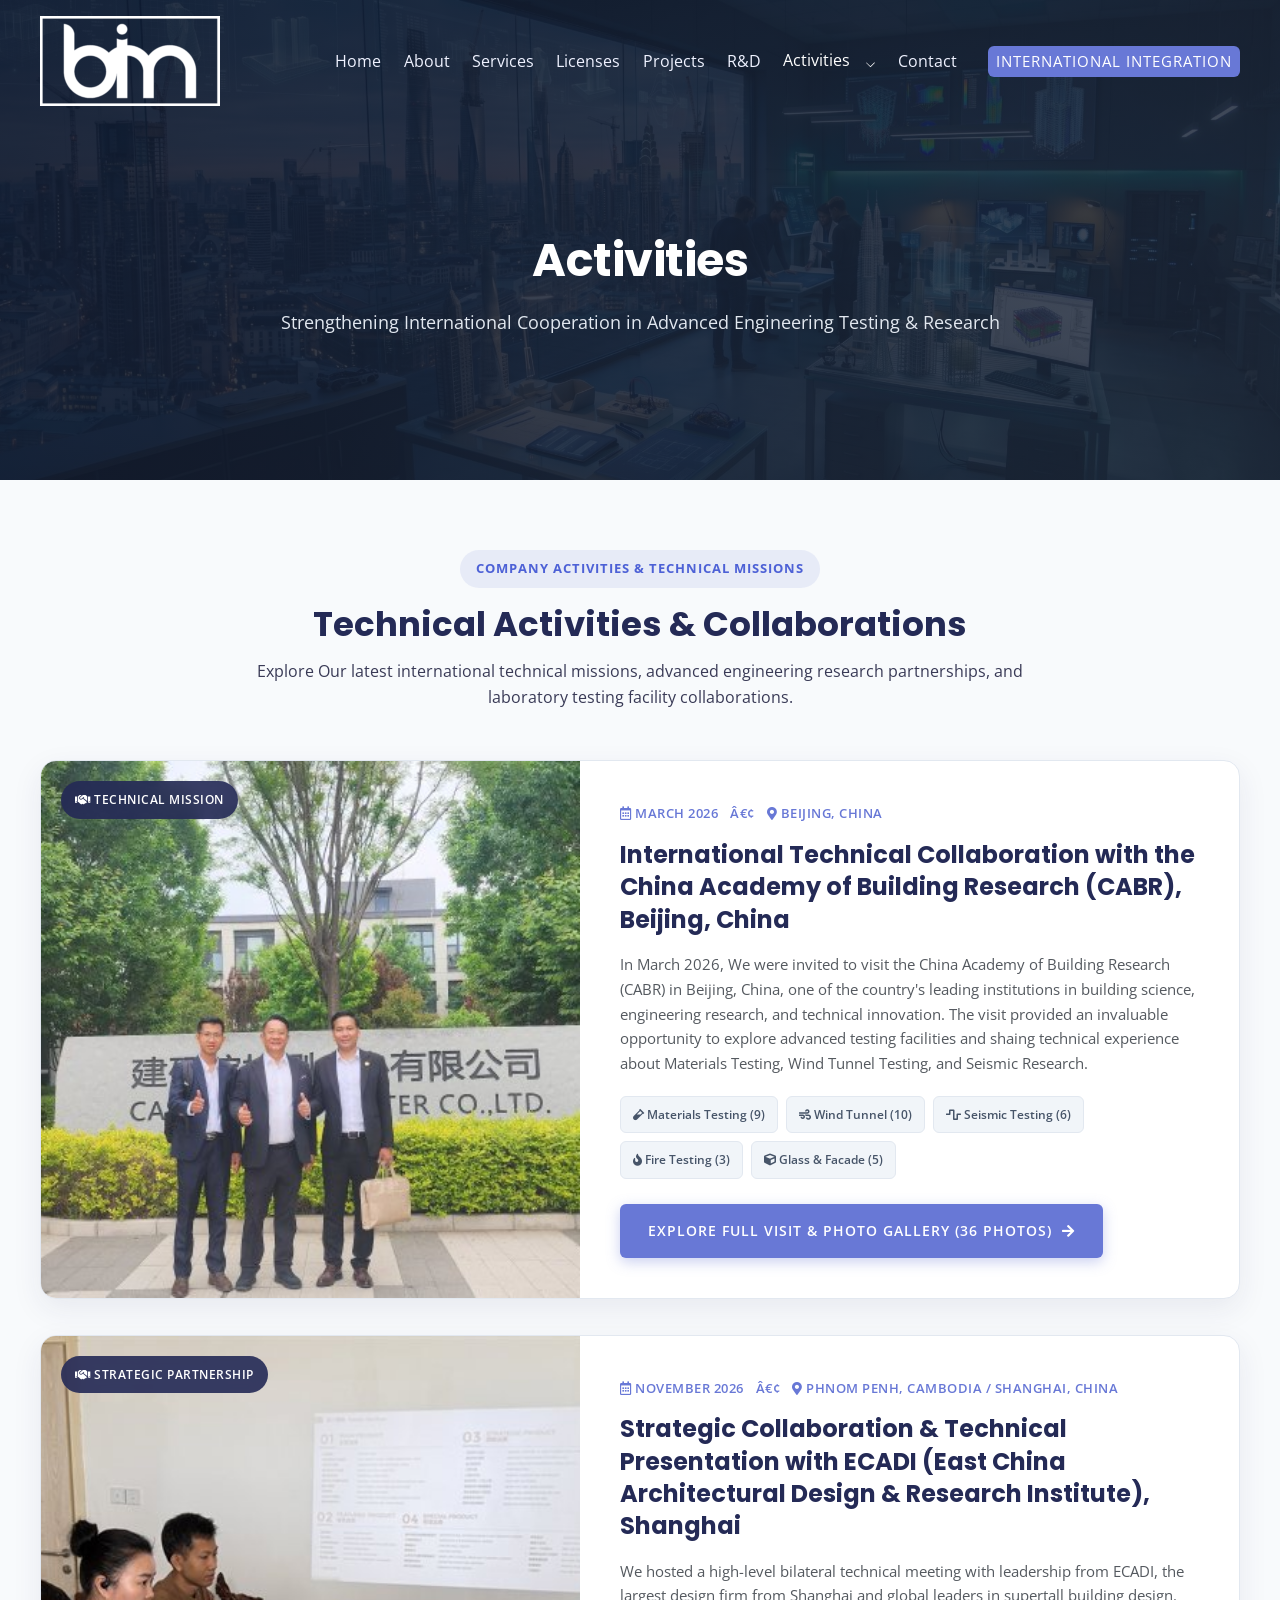
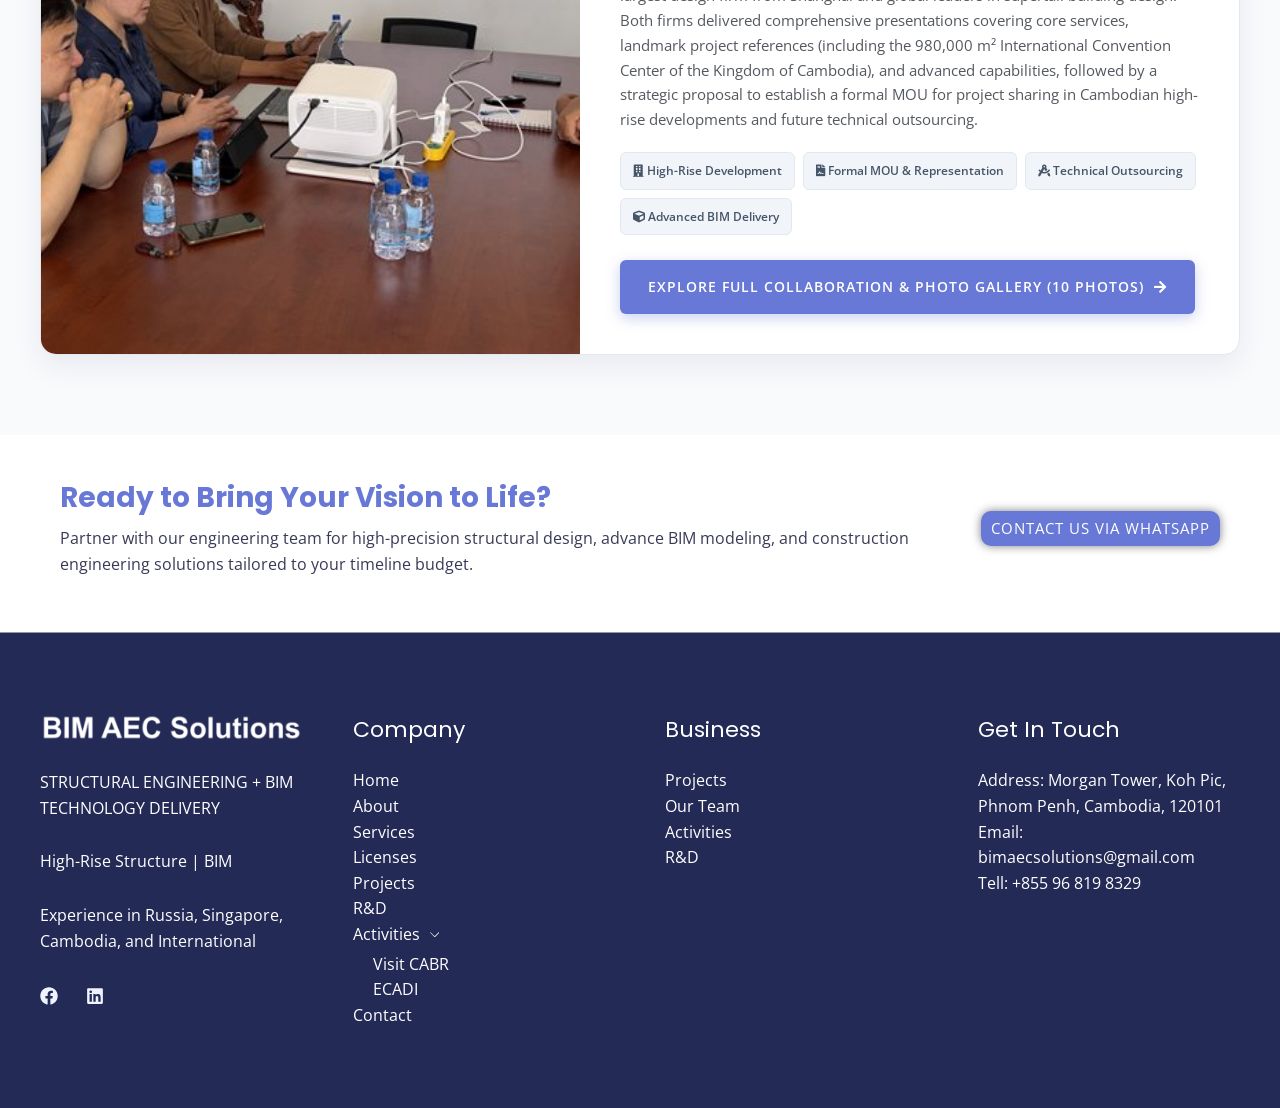
<file: Activities/index.html>
﻿<!DOCTYPE html>
<html lang="en-US">

<head>
	<meta charset="UTF-8">
	<meta name="viewport" content="width=device-width, initial-scale=1">
	<link rel="profile" href="https://gmpg.org/xfn/11">
	<title>Activities - BIM AEC SOLUTIONS</title>
	<meta name="description"
		content="International Technical Collaboration with the China Academy of Building Research (CABR), Beijing, China - BIM AEC Solutions Activities and Photo Gallery.">
	<meta name="robots" content="max-image-preview:large">
	<link rel="dns-prefetch" href="//fonts.googleapis.com">
	<link href="https://fonts.googleapis.com/" rel="preconnect">
	<link href="https://fonts.gstatic.com/" crossorigin="anonymous" rel="preconnect">

	<!-- Site Favicon & Icons -->
	<link rel="icon" href="../shared/cropped-FB-Profile-scaled-1-32x32.png" sizes="32x32">
	<link rel="icon" href="../shared/cropped-FB-Profile-scaled-1-192x192.png" sizes="192x192">
	<link rel="apple-touch-icon" href="../shared/cropped-FB-Profile-scaled-1-180x180.png">
	<meta name="msapplication-TileImage" content="../shared/cropped-FB-Profile-scaled-1-270x270.png">

	<style id="wp-img-auto-sizes-contain-inline-css">
		img:is([sizes=auto i], [sizes^="auto," i]) {
			contain-intrinsic-size: 3000px 1500px
		}
	</style>
	<link rel="stylesheet" id="astra-theme-css-css" href="../shared/main.min.css?ver=4.14.2" media="all">
	<style id="astra-theme-css-inline-css">
		:root {
			--ast-post-nav-space: 0;
			--ast-container-default-xlg-padding: 6.67em;
			--ast-container-default-lg-padding: 5.67em;
			--ast-container-default-slg-padding: 4.34em;
			--ast-container-default-md-padding: 3.34em;
			--ast-container-default-sm-padding: 6.67em;
			--ast-container-default-xs-padding: 2.4em;
			--ast-container-default-xxs-padding: 1.4em;
			--ast-code-block-background: #EEEEEE;
			--ast-comment-inputs-background: #FAFAFA;
			--ast-normal-container-width: 1200px;
			--ast-narrow-container-width: 750px;
			--ast-blog-title-font-weight: normal;
			--ast-blog-meta-weight: inherit;
			--ast-global-color-primary: var(--ast-global-color-5);
			--ast-global-color-secondary: var(--ast-global-color-4);
			--ast-global-color-alternate-background: var(--ast-global-color-7);
			--ast-global-color-subtle-background: var(--ast-global-color-6);
			--ast-bg-style-guide: var(--ast-global-color-secondary, var(--ast-global-color-5));
			--ast-shadow-style-guide: 0px 0px 4px 0 #00000057;
			--ast-global-dark-bg-style: #fff;
			--ast-global-dark-lfs: #fbfbfb;
			--ast-widget-bg-color: #fafafa;
			--ast-wc-container-head-bg-color: #fbfbfb;
			--ast-title-layout-bg: #eeeeee;
			--ast-search-border-color: #e7e7e7;
			--ast-lifter-hover-bg: #e6e6e6;
			--ast-gallery-block-color: #000;
			--srfm-color-input-label: var(--ast-global-color-2);
		}

		html {
			font-size: 100%;
		}

		a,
		.page-title {
			color: var(--ast-global-color-1);
		}

		a:hover,
		a:focus {
			color: var(--ast-global-color-1);
		}

		body,
		button,
		input,
		select,
		textarea,
		.ast-button,
		.ast-custom-button {
			font-family: 'Open Sans', sans-serif;
			font-weight: 400;
			font-size: 16px;
			font-size: 1rem;
			line-height: var(--ast-body-line-height, 1.6em);
		}

		blockquote {
			color: var(--ast-global-color-3);
		}

		h1,
		h2,
		h3,
		h4,
		h5,
		h6,
		.entry-content :where(h1, h2, h3, h4, h5, h6),
		.entry-content :where(h1, h2, h3, h4, h5, h6) a,
		.site-title,
		.site-title a {
			font-family: 'Poppins', sans-serif;
			font-weight: 700;
			line-height: 1em;
		}

		.ast-site-identity .site-title a {
			color: var(--ast-global-color-2);
		}

		.site-title {
			font-size: 35px;
			font-size: 2.1875rem;
			display: none;
		}

		header .custom-logo-link img {
			max-width: 180px;
			width: 180px;
		}

		.astra-logo-svg {
			width: 180px;
		}

		.site-header .site-description {
			font-size: 15px;
			font-size: 0.9375rem;
			display: none;
		}

		.entry-title {
			font-size: 30px;
			font-size: 1.875rem;
		}

		.archive .ast-article-post .ast-article-inner,
		.blog .ast-article-post .ast-article-inner,
		.archive .ast-article-post .ast-article-inner:hover,
		.blog .ast-article-post .ast-article-inner:hover {
			overflow: hidden;
		}

		h1,
		.entry-content :where(h1),
		.entry-content :where(h1) a {
			font-size: 48px;
			font-size: 3rem;
			font-weight: 700;
			font-family: 'Poppins', sans-serif;
			line-height: 1.4em;
		}

		h2,
		.entry-content :where(h2),
		.entry-content :where(h2) a {
			font-size: 42px;
			font-size: 2.625rem;
			font-family: 'Poppins', sans-serif;
			line-height: 1.3em;
		}

		h3,
		.entry-content :where(h3),
		.entry-content :where(h3) a {
			font-size: 28px;
			font-size: 1.75rem;
			font-family: 'Poppins', sans-serif;
			line-height: 1.3em;
		}

		h4,
		.entry-content :where(h4),
		.entry-content :where(h4) a {
			font-size: 20px;
			font-size: 1.25rem;
			line-height: 1.2em;
			font-family: 'Poppins', sans-serif;
		}

		h5,
		.entry-content :where(h5),
		.entry-content :where(h5) a {
			font-size: 18px;
			font-size: 1.125rem;
			line-height: 1.2em;
			font-family: 'Poppins', sans-serif;
		}

		h6,
		.entry-content :where(h6),
		.entry-content :where(h6) a {
			font-size: 15px;
			font-size: 0.9375rem;
			line-height: 1.25em;
			font-family: 'Poppins', sans-serif;
		}

		::selection {
			background-color: var(--ast-global-color-0);
			color: #ffffff;
		}

		body,
		h1,
		h2,
		h3,
		h4,
		h5,
		h6,
		.entry-title a,
		.entry-content :where(h1, h2, h3, h4, h5, h6),
		.entry-content :where(h1, h2, h3, h4, h5, h6) a {
			color: var(--ast-global-color-3);
		}

		.tagcloud a:hover,
		.tagcloud a:focus,
		.tagcloud a.current-item {
			color: #ffffff;
			border-color: var(--ast-global-color-1);
			background-color: var(--ast-global-color-1);
		}

		input:focus,
		input[type="text"]:focus,
		input[type="email"]:focus,
		input[type="url"]:focus,
		input[type="password"]:focus,
		input[type="reset"]:focus,
		input[type="search"]:focus,
		textarea:focus {
			border-color: var(--ast-global-color-1);
		}

		input[type="radio"]:checked,
		input[type=reset],
		input[type="checkbox"]:checked,
		input[type="checkbox"]:hover:checked,
		input[type="checkbox"]:focus:checked,
		input[type=range]::-webkit-slider-thumb {
			border-color: var(--ast-global-color-1);
			background-color: var(--ast-global-color-1);
			box-shadow: none;
		}

		.site-footer a:hover+.post-count,
		.site-footer a:focus+.post-count {
			background: var(--ast-global-color-1);
			border-color: var(--ast-global-color-1);
		}

		.single .nav-links .nav-previous,
		.single .nav-links .nav-next {
			color: var(--ast-global-color-1);
		}

		.entry-meta,
		.entry-meta * {
			line-height: 1.45;
			color: var(--ast-global-color-1);
		}

		.entry-meta a:not(.ast-button):hover,
		.entry-meta a:not(.ast-button):hover *,
		.entry-meta a:not(.ast-button):focus,
		.entry-meta a:not(.ast-button):focus *,
		.page-links>.page-link,
		.page-links .page-link:hover,
		.post-navigation a:hover {
			color: var(--ast-global-color-1);
		}

		#cat option,
		.secondary .calendar_wrap thead a,
		.secondary .calendar_wrap thead a:visited {
			color: var(--ast-global-color-1);
		}

		.secondary .calendar_wrap #today,
		.ast-progress-val span {
			background: var(--ast-global-color-1);
		}

		.secondary a:hover+.post-count,
		.secondary a:focus+.post-count {
			background: var(--ast-global-color-1);
			border-color: var(--ast-global-color-1);
		}

		.calendar_wrap #today>a {
			color: #ffffff;
		}

		.page-links .page-link,
		.single .post-navigation a {
			color: var(--ast-global-color-1);
		}

		.ast-search-menu-icon .search-form button.search-submit {
			padding: 0 4px;
		}

		.ast-search-menu-icon form.search-form {
			padding-right: 0;
		}

		.ast-header-search .ast-search-menu-icon.ast-dropdown-active .search-form,
		.ast-header-search .ast-search-menu-icon.ast-dropdown-active .search-field:focus {
			transition: all 0.2s;
		}

		.search-form input.search-field:focus {
			outline: none;
		}

		.ast-mobile-header-content .ast-builder-layout-element:not(.ast-builder-menu):not(.ast-header-divider-element),
		.ast-mobile-popup-content .ast-builder-layout-element:not(.ast-builder-menu):not(.ast-header-divider-element) {
			padding: 15px 20px;
		}

		.wp-block-latest-posts>li>a {
			color: var(--ast-global-color-2);
		}

		.widget-title,
		.widget .wp-block-heading {
			font-size: 22px;
			font-size: 1.375rem;
			color: var(--ast-global-color-3);
		}

		.ast-search-menu-icon.slide-search a:focus-visible:focus-visible,
		.astra-search-icon:focus-visible,
		#close:focus-visible,
		a:focus-visible,
		.ast-menu-toggle:focus-visible,
		.site .skip-link:focus-visible,
		.wp-block-loginout input:focus-visible,
		.wp-block-search.wp-block-search__button-inside .wp-block-search__inside-wrapper,
		.ast-header-navigation-arrow:focus-visible,
		.ast-orders-table__row .ast-orders-table__cell:focus-visible,
		a#ast-apply-coupon:focus-visible,
		#ast-apply-coupon:focus-visible,
		#close:focus-visible,
		.button.search-submit:focus-visible,
		#search_submit:focus,
		.normal-search:focus-visible,
		.ast-header-account-wrap:focus-visible,
		.astra-cart-drawer-close:focus,
		.ast-single-variation:focus,
		.ast-button:focus,
		.ast-builder-button-wrap:has(.ast-custom-button-link:focus),
		.ast-builder-button-wrap .ast-custom-button-link:focus {
			outline-style: dotted;
			outline-color: inherit;
			outline-width: thin;
		}

		input:focus,
		input[type="text"]:focus,
		input[type="email"]:focus,
		input[type="url"]:focus,
		input[type="password"]:focus,
		input[type="reset"]:focus,
		input[type="search"]:focus,
		input[type="number"]:focus,
		textarea:focus,
		.wp-block-search__input:focus,
		[data-section="section-header-mobile-trigger"] .ast-button-wrap .ast-mobile-menu-trigger-minimal:focus,
		.ast-mobile-popup-drawer.active .menu-toggle-close:focus,
		#ast-scroll-top:focus,
		#coupon_code:focus,
		#ast-coupon-code:focus {
			border-style: dotted;
			border-color: inherit;
			border-width: thin;
		}

		input {
			outline: none;
		}

		.site-logo-img img {
			filter: url(#ast-img-color-filter);
			transition: all 0.2s linear;
		}

		body .ast-oembed-container * {
			position: absolute;
			top: 0;
			width: 100%;
			height: 100%;
			left: 0;
		}

		body .wp-block-embed-pocket-casts .ast-oembed-container * {
			position: unset;
		}

		.ast-single-post-featured-section+article {
			margin-top: 2em;
		}

		.site-content .ast-single-post-featured-section img {
			width: 100%;
			overflow: hidden;
			object-fit: cover;
		}

		.site>.ast-single-related-posts-container {
			margin-top: 0;
		}

		@media (min-width: 769px) {
			.ast-desktop .ast-container--narrow {
				max-width: var(--ast-narrow-container-width);
				margin: 0 auto;
			}
		}

		.ast-page-builder-template .hentry {
			margin: 0;
		}

		.ast-page-builder-template .site-content>.ast-container {
			max-width: 100%;
			padding: 0;
		}

		.ast-page-builder-template .site .site-content #primary {
			padding: 0;
			margin: 0;
		}

		.ast-page-builder-template .no-results {
			text-align: center;
			margin: 4em auto;
		}

		.ast-page-builder-template .ast-pagination {
			padding: 2em;
		}

		.ast-page-builder-template .entry-header.ast-no-title.ast-no-thumbnail {
			margin-top: 0;
		}

		.ast-page-builder-template .entry-header.ast-header-without-markup {
			margin-top: 0;
			margin-bottom: 0;
		}

		.ast-page-builder-template .entry-header.ast-no-title.ast-no-meta {
			margin-bottom: 0;
		}

		.ast-page-builder-template.single .post-navigation {
			padding-bottom: 2em;
		}

		.ast-page-builder-template.single-post .site-content>.ast-container {
			max-width: 100%;
		}

		.ast-page-builder-template .entry-header {
			margin-top: 4em;
			margin-left: auto;
			margin-right: auto;
			padding-left: 20px;
			padding-right: 20px;
		}

		.single.ast-page-builder-template .entry-header {
			padding-left: 20px;
			padding-right: 20px;
		}

		.ast-page-builder-template .ast-archive-description {
			margin: 4em auto 0;
			padding-left: 20px;
			padding-right: 20px;
		}

		.ast-page-builder-template.ast-no-sidebar .entry-content .alignwide {
			margin-left: 0;
			margin-right: 0;
		}

		@media (max-width:768.99px) {
			#ast-desktop-header {
				display: none;
			}
		}

		@media (min-width:769px) {
			#ast-mobile-header {
				display: none;
			}
		}

		.wp-block-buttons.aligncenter {
			justify-content: center;
		}

		.wp-block-buttons .wp-block-button.is-style-outline .wp-block-button__link.wp-element-button,
		.ast-outline-button,
		.wp-block-uagb-buttons-child .uagb-buttons-repeater.ast-outline-button {
			border-top-width: 2px;
			border-right-width: 2px;
			border-bottom-width: 2px;
			border-left-width: 2px;
			font-family: inherit;
			font-weight: 400;
			font-size: 15px;
			font-size: 0.9375rem;
			line-height: 1em;
			border-top-left-radius: 6px;
			border-top-right-radius: 6px;
			border-bottom-right-radius: 6px;
			border-bottom-left-radius: 6px;
		}

		.wp-block-button .wp-block-button__link.wp-element-button.is-style-outline:not(.has-background),
		.wp-block-button.is-style-outline>.wp-block-button__link.wp-element-button:not(.has-background),
		.ast-outline-button {
			background-color: transparent;
		}

		.uagb-buttons-repeater.ast-outline-button {
			border-radius: 9999px;
		}

		.entry-content[data-ast-blocks-layout]>figure {
			margin-bottom: 1em;
		}

		@media (max-width:768px) {
			.ast-left-sidebar #content>.ast-container {
				display: flex;
				flex-direction: column-reverse;
				width: 100%;
			}

			.ast-separate-container .ast-article-post,
			.ast-separate-container .ast-article-single {
				padding: 1.5em 2.14em;
			}

			.ast-author-box img.avatar {
				margin: 20px 0 0 0;
			}
		}

		@media (min-width:769px) {

			.ast-separate-container.ast-right-sidebar #primary,
			.ast-separate-container.ast-left-sidebar #primary {
				border: 0;
			}

			.search-no-results.ast-separate-container #primary {
				margin-bottom: 4em;
			}
		}

		.elementor-widget-button .elementor-button {
			border-style: solid;
			text-decoration: none;
			border-top-width: 0px;
			border-right-width: 0px;
			border-left-width: 0px;
			border-bottom-width: 0px;
		}

		body .elementor-button.elementor-size-sm,
		body .elementor-button.elementor-size-xs,
		body .elementor-button.elementor-size-md,
		body .elementor-button.elementor-size-lg,
		body .elementor-button.elementor-size-xl,
		body .elementor-button {
			border-top-left-radius: 6px;
			border-top-right-radius: 6px;
			border-bottom-right-radius: 6px;
			border-bottom-left-radius: 6px;
			padding-top: 17px;
			padding-right: 35px;
			padding-bottom: 17px;
			padding-left: 35px;
		}

		.wp-block-button .wp-block-button__link,
		.elementor-widget-button .elementor-button,
		.elementor-widget-button .elementor-button:visited {
			color: #ffffff;
		}

		.elementor-widget-button .elementor-button {
			border-color: var(--ast-global-color-0);
			background-color: var(--ast-global-color-0);
		}

		.elementor-widget-button .elementor-button:hover,
		.elementor-widget-button .elementor-button:focus {
			color: #ffffff;
			background-color: var(--ast-global-color-1);
			border-color: var(--ast-global-color-1);
		}

		.elementor-widget-button .elementor-button {
			font-weight: 400;
			font-size: 15px;
			font-size: 0.9375rem;
			line-height: 1em;
			text-transform: uppercase;
			letter-spacing: 1px;
		}

		body .elementor-button.elementor-size-sm,
		body .elementor-button.elementor-size-xs,
		body .elementor-button.elementor-size-md,
		body .elementor-button.elementor-size-lg,
		body .elementor-button.elementor-size-xl,
		body .elementor-button {
			font-size: 15px;
			font-size: 0.9375rem;
		}

		.wp-block-button .wp-block-button__link:hover,
		.wp-block-button .wp-block-button__link:focus {
			color: #ffffff;
			background-color: var(--ast-global-color-1);
			border-color: var(--ast-global-color-1);
		}

		.elementor-widget-heading h1.elementor-heading-title {
			line-height: 1.4em;
		}

		.elementor-widget-heading h2.elementor-heading-title {
			line-height: 1.3em;
		}

		.elementor-widget-heading h3.elementor-heading-title {
			line-height: 1.3em;
		}

		.elementor-widget-heading h4.elementor-heading-title {
			line-height: 1.2em;
		}

		.elementor-widget-heading h5.elementor-heading-title {
			line-height: 1.2em;
		}

		.elementor-widget-heading h6.elementor-heading-title {
			line-height: 1.25em;
		}

		.wp-block-button .wp-block-button__link,
		.wp-block-search .wp-block-search__button,
		body .wp-block-file .wp-block-file__button {
			border-style: solid;
			border-top-width: 0px;
			border-right-width: 0px;
			border-left-width: 0px;
			border-bottom-width: 0px;
			border-color: var(--ast-global-color-0);
			background-color: var(--ast-global-color-0);
			color: #ffffff;
			font-family: inherit;
			font-weight: 400;
			line-height: 1em;
			text-transform: uppercase;
			letter-spacing: 1px;
			font-size: 15px;
			font-size: 0.9375rem;
			border-top-left-radius: 6px;
			border-top-right-radius: 6px;
			border-bottom-right-radius: 6px;
			border-bottom-left-radius: 6px;
			padding-top: 17px;
			padding-right: 35px;
			padding-bottom: 17px;
			padding-left: 35px;
		}

		.menu-toggle,
		button,
		.ast-button,
		.ast-custom-button,
		.button,
		input#submit,
		input[type="button"],
		input[type="submit"],
		input[type="reset"],
		form[CLASS*="wp-block-search__"].wp-block-search .wp-block-search__inside-wrapper .wp-block-search__button,
		body .wp-block-file .wp-block-file__button {
			border-style: solid;
			border-top-width: 0px;
			border-right-width: 0px;
			border-left-width: 0px;
			border-bottom-width: 0px;
			color: #ffffff;
			border-color: var(--ast-global-color-0);
			background-color: var(--ast-global-color-0);
			padding-top: 17px;
			padding-right: 35px;
			padding-bottom: 17px;
			padding-left: 35px;
			font-family: inherit;
			font-weight: 400;
			font-size: 15px;
			font-size: 0.9375rem;
			line-height: 1em;
			text-transform: uppercase;
			letter-spacing: 1px;
			border-top-left-radius: 6px;
			border-top-right-radius: 6px;
			border-bottom-right-radius: 6px;
			border-bottom-left-radius: 6px;
		}

		button:focus,
		.menu-toggle:hover,
		button:hover,
		.ast-button:hover,
		.ast-custom-button:hover .button:hover,
		.ast-custom-button:hover,
		input[type=reset]:hover,
		input[type=reset]:focus,
		input#submit:hover,
		input#submit:focus,
		input[type="button"]:hover,
		input[type="button"]:focus,
		input[type="submit"]:hover,
		input[type="submit"]:focus,
		form[CLASS*="wp-block-search__"].wp-block-search .wp-block-search__inside-wrapper .wp-block-search__button:hover,
		form[CLASS*="wp-block-search__"].wp-block-search .wp-block-search__inside-wrapper .wp-block-search__button:focus,
		body .wp-block-file .wp-block-file__button:hover,
		body .wp-block-file .wp-block-file__button:focus {
			color: #ffffff;
			background-color: var(--ast-global-color-1);
			border-color: var(--ast-global-color-1);
		}

		@media (max-width:768px) {
			.ast-mobile-header-stack .main-header-bar .ast-search-menu-icon {
				display: inline-block;
			}

			.ast-header-break-point.ast-header-custom-item-outside .ast-mobile-header-stack .main-header-bar .ast-search-icon {
				margin: 0;
			}

			.ast-comment-avatar-wrap img {
				max-width: 2.5em;
			}

			.ast-comment-meta {
				padding: 0 1.8888em 1.3333em;
			}

			.ast-separate-container .ast-comment-list li.depth-1 {
				padding: 1.5em 2.14em;
			}

			.ast-separate-container .comment-respond {
				padding: 2em 2.14em;
			}
		}

		@media (min-width:544px) {
			.ast-container {
				max-width: 100%;
			}
		}

		@media (max-width:544px) {

			.ast-separate-container .ast-article-post,
			.ast-separate-container .ast-article-single,
			.ast-separate-container .comments-title,
			.ast-separate-container .ast-archive-description {
				padding: 1.5em 1em;
			}

			.ast-separate-container #content .ast-container {
				padding-left: 0.54em;
				padding-right: 0.54em;
			}

			.ast-separate-container .ast-comment-list .bypostauthor {
				padding: .5em;
			}

			.ast-search-menu-icon.ast-dropdown-active .search-field {
				width: 170px;
			}
		}

		#ast-mobile-header .ast-site-header-cart-li a {
			pointer-events: none;
		}

		body,
		.ast-separate-container {
			background-color: var(--ast-global-color-4);
			background-image: none;
		}

		@media (max-width:768px) {
			.site-title {
				display: none;
			}

			.site-header .site-description {
				display: none;
			}

			h1,
			.entry-content :where(h1),
			.entry-content :where(h1) a {
				font-size: 40px;
			}

			h2,
			.entry-content :where(h2),
			.entry-content :where(h2) a {
				font-size: 35px;
			}

			h3,
			.entry-content :where(h3),
			.entry-content :where(h3) a {
				font-size: 24px;
			}

			.astra-logo-svg {
				width: 140px;
			}

			header .custom-logo-link img,
			.ast-header-break-point .site-logo-img .custom-mobile-logo-link img {
				max-width: 140px;
				width: 140px;
			}
		}

		@media (max-width:544px) {
			.site-title {
				display: none;
			}

			.site-header .site-description {
				display: none;
			}

			h1,
			.entry-content :where(h1),
			.entry-content :where(h1) a {
				font-size: 28px;
			}

			h2,
			.entry-content :where(h2),
			.entry-content :where(h2) a {
				font-size: 24px;
			}

			h3,
			.entry-content :where(h3),
			.entry-content :where(h3) a {
				font-size: 20px;
			}

			h4,
			.entry-content :where(h4),
			.entry-content :where(h4) a {
				font-size: 18px;
				font-size: 1.125rem;
			}

			h5,
			.entry-content :where(h5),
			.entry-content :where(h5) a {
				font-size: 17px;
				font-size: 1.0625rem;
			}

			h6,
			.entry-content :where(h6),
			.entry-content :where(h6) a {
				font-size: 15px;
				font-size: 0.9375rem;
			}

			header .custom-logo-link img,
			.ast-header-break-point .site-branding img,
			.ast-header-break-point .custom-logo-link img {
				max-width: 120px;
				width: 120px;
			}

			.astra-logo-svg {
				width: 120px;
			}

			.ast-header-break-point .site-logo-img .custom-mobile-logo-link img {
				max-width: 120px;
			}
		}

		@media (max-width:768px) {
			html {
				font-size: 91.2%;
			}
		}

		@media (max-width:544px) {
			html {
				font-size: 91.2%;
			}
		}

		@media (min-width:769px) {
			.ast-container {
				max-width: 1240px;
			}
		}

		@media (min-width:769px) {
			.site-content .ast-container {
				display: flex;
			}
		}

		@media (max-width:768px) {
			.site-content .ast-container {
				flex-direction: column;
			}
		}

		@media (min-width:769px) {

			.main-header-menu .sub-menu .menu-item.ast-left-align-sub-menu:hover>.sub-menu,
			.main-header-menu .sub-menu .menu-item.ast-left-align-sub-menu.focus>.sub-menu {
				margin-left: -2px;
			}
		}

		.ast-theme-transparent-header [CLASS*="ast-header-button-"] .ast-custom-button {
			color: #ffffff;
			background: var(--ast-global-color-0);
			border-color: var(--ast-global-color-0);
		}

		.ast-theme-transparent-header [CLASS*="ast-header-button-"] .ast-custom-button:hover {
			color: #242a56;
			background: #ffffff;
			border-color: #ffffff;
		}

		.ast-theme-transparent-header [data-section="section-header-mobile-trigger"] .ast-button-wrap .ast-mobile-menu-trigger-fill,
		.ast-theme-transparent-header [data-section="section-header-mobile-trigger"] .ast-button-wrap .ast-mobile-menu-trigger-minimal {
			border: none;
		}

		.site .comments-area {
			padding-bottom: 3em;
		}

		.wp-block-file {
			display: flex;
			align-items: center;
			flex-wrap: wrap;
			justify-content: space-between;
		}

		.wp-block-pullquote {
			border: none;
		}

		.wp-block-pullquote blockquote::before {
			content: "\201D";
			font-family: "Helvetica", sans-serif;
			display: flex;
			transform: rotate(180deg);
			font-size: 6rem;
			font-style: normal;
			line-height: 1;
			font-weight: bold;
			align-items: center;
			justify-content: center;
		}

		.has-text-align-right>blockquote::before {
			justify-content: flex-start;
		}

		.has-text-align-left>blockquote::before {
			justify-content: flex-end;
		}

		figure.wp-block-pullquote.is-style-solid-color blockquote {
			max-width: 100%;
			text-align: inherit;
		}

		:root {
			--wp--custom--ast-default-block-top-padding: 3em;
			--wp--custom--ast-default-block-right-padding: 3em;
			--wp--custom--ast-default-block-bottom-padding: 3em;
			--wp--custom--ast-default-block-left-padding: 3em;
			--wp--custom--ast-container-width: 1200px;
			--wp--custom--ast-content-width-size: 1200px;
			--wp--custom--ast-wide-width-size: calc(1200px + var(--wp--custom--ast-default-block-left-padding) + var(--wp--custom--ast-default-block-right-padding));
		}

		.ast-narrow-container {
			--wp--custom--ast-content-width-size: 750px;
			--wp--custom--ast-wide-width-size: 750px;
		}

		@media(max-width: 768px) {
			:root {
				--wp--custom--ast-default-block-top-padding: 3em;
				--wp--custom--ast-default-block-right-padding: 2em;
				--wp--custom--ast-default-block-bottom-padding: 3em;
				--wp--custom--ast-default-block-left-padding: 2em;
			}
		}

		@media(max-width: 544px) {
			:root {
				--wp--custom--ast-default-block-top-padding: 3em;
				--wp--custom--ast-default-block-right-padding: 1.5em;
				--wp--custom--ast-default-block-bottom-padding: 3em;
				--wp--custom--ast-default-block-left-padding: 1.5em;
			}
		}

		.entry-content>.wp-block-group,
		.entry-content>.wp-block-cover,
		.entry-content>.wp-block-columns {
			padding-top: var(--wp--custom--ast-default-block-top-padding);
			padding-right: var(--wp--custom--ast-default-block-right-padding);
			padding-bottom: var(--wp--custom--ast-default-block-bottom-padding);
			padding-left: var(--wp--custom--ast-default-block-left-padding);
		}

		.ast-plain-container.ast-no-sidebar .entry-content>.alignfull,
		.ast-page-builder-template .ast-no-sidebar .entry-content>.alignfull {
			margin-left: calc(-50vw + 50%);
			margin-right: calc(-50vw + 50%);
			max-width: 100vw;
			width: 100vw;
		}

		.ast-plain-container.ast-no-sidebar .entry-content .alignfull .alignfull,
		.ast-page-builder-template.ast-no-sidebar .entry-content .alignfull .alignfull,
		.ast-plain-container.ast-no-sidebar .entry-content .alignfull .alignwide,
		.ast-page-builder-template.ast-no-sidebar .entry-content .alignfull .alignwide,
		.ast-plain-container.ast-no-sidebar .entry-content .alignwide .alignfull,
		.ast-page-builder-template.ast-no-sidebar .entry-content .alignwide .alignfull,
		.ast-plain-container.ast-no-sidebar .entry-content .alignwide .alignwide,
		.ast-page-builder-template.ast-no-sidebar .entry-content .alignwide .alignwide,
		.ast-plain-container.ast-no-sidebar .entry-content .wp-block-column .alignfull,
		.ast-page-builder-template.ast-no-sidebar .entry-content .wp-block-column .alignfull,
		.ast-plain-container.ast-no-sidebar .entry-content .wp-block-column .alignwide,
		.ast-page-builder-template.ast-no-sidebar .entry-content .wp-block-column .alignwide {
			margin-left: auto;
			margin-right: auto;
			width: 100%;
		}

		[data-ast-blocks-layout] .wp-block-separator:not(.is-style-dots) {
			height: 0;
		}

		[data-ast-blocks-layout] .wp-block-separator {
			margin: 20px auto;
		}

		[data-ast-blocks-layout] .wp-block-separator:not(.is-style-wide):not(.is-style-dots) {
			max-width: 100px;
		}

		[data-ast-blocks-layout] .wp-block-separator.has-background {
			padding: 0;
		}

		.entry-content[data-ast-blocks-layout]>* {
			max-width: var(--wp--custom--ast-content-width-size);
			margin-left: auto;
			margin-right: auto;
		}

		.entry-content[data-ast-blocks-layout]>.alignwide {
			max-width: var(--wp--custom--ast-wide-width-size);
		}

		.entry-content[data-ast-blocks-layout] .alignfull {
			max-width: none;
		}

		.entry-content .wp-block-columns {
			margin-bottom: 0;
		}

		blockquote {
			margin: 1.5em;
			border-color: rgba(0, 0, 0, 0.05);
		}

		.wp-block-quote:not(.has-text-align-right):not(.has-text-align-center) {
			border-left: 5px solid rgba(0, 0, 0, 0.05);
		}

		.has-text-align-right>blockquote,
		blockquote.has-text-align-right {
			border-right: 5px solid rgba(0, 0, 0, 0.05);
		}

		.has-text-align-left>blockquote,
		blockquote.has-text-align-left {
			border-left: 5px solid rgba(0, 0, 0, 0.05);
		}

		.wp-block-site-tagline,
		.wp-block-latest-posts .read-more {
			margin-top: 15px;
		}

		.wp-block-loginout p label {
			display: block;
		}

		.wp-block-loginout p:not(.login-remember):not(.login-submit) input {
			width: 100%;
		}

		.wp-block-loginout input:focus {
			border-color: transparent;
		}

		.wp-block-loginout input:focus {
			outline: thin dotted;
		}

		.entry-content .wp-block-media-text .wp-block-media-text__content {
			padding: 0 0 0 8%;
		}

		.entry-content .wp-block-media-text.has-media-on-the-right .wp-block-media-text__content {
			padding: 0 8% 0 0;
		}

		.entry-content .wp-block-media-text.has-background .wp-block-media-text__content {
			padding: 8%;
		}

		.entry-content .wp-block-cover:not([class*="background-color"]):not(.has-text-color.has-link-color) .wp-block-cover__inner-container,
		.entry-content .wp-block-cover:not([class*="background-color"]) .wp-block-cover-image-text,
		.entry-content .wp-block-cover:not([class*="background-color"]) .wp-block-cover-text,
		.entry-content .wp-block-cover-image:not([class*="background-color"]) .wp-block-cover__inner-container,
		.entry-content .wp-block-cover-image:not([class*="background-color"]) .wp-block-cover-image-text,
		.entry-content .wp-block-cover-image:not([class*="background-color"]) .wp-block-cover-text {
			color: var(--ast-global-color-primary, var(--ast-global-color-5));
		}

		.wp-block-loginout .login-remember input {
			width: 1.1rem;
			height: 1.1rem;
			margin: 0 5px 4px 0;
			vertical-align: middle;
		}

		.wp-block-latest-posts>li>*:first-child,
		.wp-block-latest-posts:not(.is-grid)>li:first-child {
			margin-top: 0;
		}

		.entry-content>.wp-block-buttons,
		.entry-content>.wp-block-uagb-buttons {
			margin-bottom: 1.5em;
		}

		.wp-block-search__inside-wrapper .wp-block-search__input {
			padding: 0 10px;
			color: var(--ast-global-color-3);
			background: var(--ast-global-color-primary, var(--ast-global-color-5));
			border-color: var(--ast-border-color);
		}

		.wp-block-latest-posts .read-more {
			margin-bottom: 1.5em;
		}

		.wp-block-search__no-button .wp-block-search__inside-wrapper .wp-block-search__input {
			padding-top: 5px;
			padding-bottom: 5px;
		}

		.wp-block-latest-posts .wp-block-latest-posts__post-date,
		.wp-block-latest-posts .wp-block-latest-posts__post-author {
			font-size: 1rem;
		}

		.wp-block-latest-posts>li>*,
		.wp-block-latest-posts:not(.is-grid)>li {
			margin-top: 12px;
			margin-bottom: 12px;
		}

		.ast-page-builder-template .entry-content[data-ast-blocks-layout]>.alignwide:where(:not(.uagb-is-root-container):not(.spectra-is-root-container))>* {
			max-width: var(--wp--custom--ast-wide-width-size);
		}

		.ast-page-builder-template .entry-content[data-ast-blocks-layout]>.inherit-container-width>*,
		.ast-page-builder-template .entry-content[data-ast-blocks-layout]>*:not(.wp-block-group):where(:not(.uagb-is-root-container):not(.spectra-is-root-container))>*,
		.entry-content[data-ast-blocks-layout]>.wp-block-cover .wp-block-cover__inner-container {
			max-width: var(--wp--custom--ast-content-width-size);
			margin-left: auto;
			margin-right: auto;
		}

		.ast-page-builder-template .entry-content[data-ast-blocks-layout]>*,
		.ast-page-builder-template .entry-content[data-ast-blocks-layout]>.alignfull:where(:not(.wp-block-group):not(.uagb-is-root-container):not(.spectra-is-root-container))>* {
			max-width: none;
		}

		.entry-content[data-ast-blocks-layout] .wp-block-cover:not(.alignleft):not(.alignright) {
			width: auto;
		}

		@media(max-width: 1200px) {

			.ast-separate-container .entry-content>.alignfull,
			.ast-separate-container .entry-content[data-ast-blocks-layout]>.alignwide,
			.ast-plain-container .entry-content[data-ast-blocks-layout]>.alignwide,
			.ast-plain-container .entry-content .alignfull {
				margin-left: calc(-1 * min(var(--ast-container-default-xlg-padding), 20px));
				margin-right: calc(-1 * min(var(--ast-container-default-xlg-padding), 20px));
			}
		}

		@media(min-width: 1201px) {
			.ast-separate-container .entry-content>.alignfull {
				margin-left: calc(-1 * var(--ast-container-default-xlg-padding));
				margin-right: calc(-1 * var(--ast-container-default-xlg-padding));
			}

			.ast-separate-container .entry-content[data-ast-blocks-layout]>.alignwide,
			.ast-plain-container .entry-content[data-ast-blocks-layout]>.alignwide {
				margin-left: calc(-1 * var(--wp--custom--ast-default-block-left-padding));
				margin-right: calc(-1 * var(--wp--custom--ast-default-block-right-padding));
			}
		}

		@media(min-width: 768px) {

			.ast-separate-container .entry-content .wp-block-group.alignwide:not(.inherit-container-width)> :where(:not(.alignleft):not(.alignright)),
			.ast-plain-container .entry-content .wp-block-group.alignwide:not(.inherit-container-width)> :where(:not(.alignleft):not(.alignright)) {
				max-width: calc(var(--wp--custom--ast-content-width-size) + 80px);
			}

			.ast-plain-container.ast-right-sidebar .entry-content[data-ast-blocks-layout] .alignfull,
			.ast-plain-container.ast-left-sidebar .entry-content[data-ast-blocks-layout] .alignfull {
				margin-left: -60px;
				margin-right: -60px;
			}
		}

		@media(min-width: 544px) {
			.entry-content>.alignleft {
				margin-right: 20px;
			}

			.entry-content>.alignright {
				margin-left: 20px;
			}
		}

		@media (max-width:544px) {
			.wp-block-columns .wp-block-column:not(:last-child) {
				margin-bottom: 20px;
			}

			.wp-block-latest-posts {
				margin: 0;
			}
		}

		@media(max-width: 600px) {

			.entry-content .wp-block-media-text .wp-block-media-text__content,
			.entry-content .wp-block-media-text.has-media-on-the-right .wp-block-media-text__content {
				padding: 8% 0 0;
			}

			.entry-content .wp-block-media-text.has-background .wp-block-media-text__content {
				padding: 8%;
			}
		}

		.ast-page-builder-template .entry-header {
			padding-left: 0;
		}

		.ast-narrow-container .site-content .wp-block-uagb-image--align-full .wp-block-uagb-image__figure {
			max-width: 100%;
			margin-left: auto;
			margin-right: auto;
		}

		:root .has-ast-global-color-0-color {
			color: var(--ast-global-color-0);
		}

		:root .has-ast-global-color-0-background-color {
			background-color: var(--ast-global-color-0);
		}

		:root .wp-block-button .has-ast-global-color-0-color {
			color: var(--ast-global-color-0);
		}

		:root .wp-block-button .has-ast-global-color-0-background-color {
			background-color: var(--ast-global-color-0);
		}

		:root .has-ast-global-color-1-color {
			color: var(--ast-global-color-1);
		}

		:root .has-ast-global-color-1-background-color {
			background-color: var(--ast-global-color-1);
		}

		:root .wp-block-button .has-ast-global-color-1-color {
			color: var(--ast-global-color-1);
		}

		:root .wp-block-button .has-ast-global-color-1-background-color {
			background-color: var(--ast-global-color-1);
		}

		:root .has-ast-global-color-2-color {
			color: var(--ast-global-color-2);
		}

		:root .has-ast-global-color-2-background-color {
			background-color: var(--ast-global-color-2);
		}

		:root .wp-block-button .has-ast-global-color-2-color {
			color: var(--ast-global-color-2);
		}

		:root .wp-block-button .has-ast-global-color-2-background-color {
			background-color: var(--ast-global-color-2);
		}

		:root .has-ast-global-color-3-color {
			color: var(--ast-global-color-3);
		}

		:root .has-ast-global-color-3-background-color {
			background-color: var(--ast-global-color-3);
		}

		:root .wp-block-button .has-ast-global-color-3-color {
			color: var(--ast-global-color-3);
		}

		:root .wp-block-button .has-ast-global-color-3-background-color {
			background-color: var(--ast-global-color-3);
		}

		:root .has-ast-global-color-4-color {
			color: var(--ast-global-color-4);
		}

		:root .has-ast-global-color-4-background-color {
			background-color: var(--ast-global-color-4);
		}

		:root .wp-block-button .has-ast-global-color-4-color {
			color: var(--ast-global-color-4);
		}

		:root .wp-block-button .has-ast-global-color-4-background-color {
			background-color: var(--ast-global-color-4);
		}

		:root .has-ast-global-color-5-color {
			color: var(--ast-global-color-5);
		}

		:root .has-ast-global-color-5-background-color {
			background-color: var(--ast-global-color-5);
		}

		:root .wp-block-button .has-ast-global-color-5-color {
			color: var(--ast-global-color-5);
		}

		:root .wp-block-button .has-ast-global-color-5-background-color {
			background-color: var(--ast-global-color-5);
		}

		:root .has-ast-global-color-6-color {
			color: var(--ast-global-color-6);
		}

		:root .has-ast-global-color-6-background-color {
			background-color: var(--ast-global-color-6);
		}

		:root .wp-block-button .has-ast-global-color-6-color {
			color: var(--ast-global-color-6);
		}

		:root .wp-block-button .has-ast-global-color-6-background-color {
			background-color: var(--ast-global-color-6);
		}

		:root .has-ast-global-color-7-color {
			color: var(--ast-global-color-7);
		}

		:root .has-ast-global-color-7-background-color {
			background-color: var(--ast-global-color-7);
		}

		:root .wp-block-button .has-ast-global-color-7-color {
			color: var(--ast-global-color-7);
		}

		:root .wp-block-button .has-ast-global-color-7-background-color {
			background-color: var(--ast-global-color-7);
		}

		:root .has-ast-global-color-8-color {
			color: var(--ast-global-color-8);
		}

		:root .has-ast-global-color-8-background-color {
			background-color: var(--ast-global-color-8);
		}

		:root .wp-block-button .has-ast-global-color-8-color {
			color: var(--ast-global-color-8);
		}

		:root .wp-block-button .has-ast-global-color-8-background-color {
			background-color: var(--ast-global-color-8);
		}

		:root {
			--ast-global-color-0: #6878d6;
			--ast-global-color-1: #4d61d6;
			--ast-global-color-2: #242a56;
			--ast-global-color-3: #393a56;
			--ast-global-color-4: #eff2ff;
			--ast-global-color-5: #ffffff;
			--ast-global-color-6: #eff2ff;
			--ast-global-color-7: #242a56;
			--ast-global-color-8: #BFD1FF;
		}

		:root {
			--ast-border-color: #dddddd;
		}

		.ast-single-entry-banner {
			-js-display: flex;
			display: flex;
			flex-direction: column;
			justify-content: center;
			text-align: center;
			position: relative;
			background: var(--ast-title-layout-bg);
		}

		.ast-single-entry-banner[data-banner-layout="layout-1"] {
			max-width: 1200px;
			background: inherit;
			padding: 20px 0;
		}

		.ast-single-entry-banner[data-banner-width-type="custom"] {
			margin: 0 auto;
			width: 100%;
		}

		.ast-single-entry-banner+.site-content .entry-header {
			margin-bottom: 0;
		}

		.site .ast-author-avatar {
			--ast-author-avatar-size: ;
		}

		a.ast-underline-text {
			text-decoration: underline;
		}

		.ast-container>.ast-terms-link {
			position: relative;
			display: block;
		}

		a.ast-button.ast-badge-tax {
			padding: 4px 8px;
			border-radius: 3px;
			font-size: inherit;
		}

		header.entry-header {
			text-align: left;
		}

		header.entry-header .entry-title {
			font-size: 30px;
			font-size: 1.875rem;
		}

		header.entry-header>*:not(:last-child) {
			margin-bottom: 10px;
		}

		@media (max-width:768px) {
			header.entry-header {
				text-align: left;
			}
		}

		@media (max-width:544px) {
			header.entry-header {
				text-align: left;
			}
		}

		.ast-archive-entry-banner {
			-js-display: flex;
			display: flex;
			flex-direction: column;
			justify-content: center;
			text-align: center;
			position: relative;
			background: var(--ast-title-layout-bg);
		}

		.ast-archive-entry-banner[data-banner-width-type="custom"] {
			margin: 0 auto;
			width: 100%;
		}

		.ast-archive-entry-banner[data-banner-layout="layout-1"] {
			background: inherit;
			padding: 20px 0;
			text-align: left;
		}

		body.archive .ast-archive-description {
			max-width: 1200px;
			width: 100%;
			text-align: left;
			padding-top: 3em;
			padding-right: 3em;
			padding-bottom: 3em;
			padding-left: 3em;
		}

		body.archive .ast-archive-description .ast-archive-title,
		body.archive .ast-archive-description .ast-archive-title * {
			font-size: 40px;
			font-size: 2.5rem;
		}

		body.archive .ast-archive-description>*:not(:last-child) {
			margin-bottom: 10px;
		}

		@media (max-width:768px) {
			body.archive .ast-archive-description {
				text-align: left;
			}
		}

		@media (max-width:544px) {
			body.archive .ast-archive-description {
				text-align: left;
			}
		}

		@media (min-width:769px) {
			.ast-theme-transparent-header #masthead {
				position: absolute;
				left: 0;
				right: 0;
			}

			.ast-theme-transparent-header .main-header-bar,
			.ast-theme-transparent-header.ast-header-break-point .main-header-bar {
				background: none;
			}

			body.elementor-editor-active.ast-theme-transparent-header #masthead,
			.fl-builder-edit .ast-theme-transparent-header #masthead,
			body.vc_editor.ast-theme-transparent-header #masthead,
			body.brz-ed.ast-theme-transparent-header #masthead {
				z-index: 0;
			}

			.ast-header-break-point.ast-replace-site-logo-transparent.ast-theme-transparent-header .custom-mobile-logo-link {
				display: none;
			}

			.ast-header-break-point.ast-replace-site-logo-transparent.ast-theme-transparent-header .transparent-custom-logo {
				display: inline-block;
			}

			.ast-theme-transparent-header .ast-above-header,
			.ast-theme-transparent-header .ast-above-header.ast-above-header-bar {
				background-image: none;
				background-color: transparent;
			}

			.ast-theme-transparent-header .ast-below-header,
			.ast-theme-transparent-header .ast-below-header.ast-below-header-bar {
				background-image: none;
				background-color: transparent;
			}
		}

		.ast-theme-transparent-header .ast-builder-menu .main-header-menu,
		.ast-theme-transparent-header .ast-builder-menu .main-header-menu .menu-link,
		.ast-theme-transparent-header [CLASS*="ast-builder-menu-"] .main-header-menu .menu-item>.menu-link,
		.ast-theme-transparent-header .ast-masthead-custom-menu-items,
		.ast-theme-transparent-header .ast-masthead-custom-menu-items a,
		.ast-theme-transparent-header .ast-builder-menu .main-header-menu .menu-item>.ast-menu-toggle,
		.ast-theme-transparent-header .ast-builder-menu .main-header-menu .menu-item>.ast-menu-toggle,
		.ast-theme-transparent-header .ast-above-header-navigation a,
		.ast-header-break-point.ast-theme-transparent-header .ast-above-header-navigation a,
		.ast-header-break-point.ast-theme-transparent-header .ast-above-header-navigation>ul.ast-above-header-menu>.menu-item-has-children:not(.current-menu-item)>.ast-menu-toggle,
		.ast-theme-transparent-header .ast-below-header-menu,
		.ast-theme-transparent-header .ast-below-header-menu a,
		.ast-header-break-point.ast-theme-transparent-header .ast-below-header-menu a,
		.ast-header-break-point.ast-theme-transparent-header .ast-below-header-menu,
		.ast-theme-transparent-header .main-header-menu .menu-link {
			color: #eff2ff;
		}

		.ast-theme-transparent-header .ast-builder-menu .main-header-menu .menu-item:hover>.menu-link,
		.ast-theme-transparent-header .ast-builder-menu .main-header-menu .menu-item:hover>.ast-menu-toggle,
		.ast-theme-transparent-header .ast-builder-menu .main-header-menu .ast-masthead-custom-menu-items a:hover,
		.ast-theme-transparent-header .ast-builder-menu .main-header-menu .focus>.menu-link,
		.ast-theme-transparent-header .ast-builder-menu .main-header-menu .focus>.ast-menu-toggle,
		.ast-theme-transparent-header .ast-builder-menu .main-header-menu .current-menu-item>.menu-link,
		.ast-theme-transparent-header .ast-builder-menu .main-header-menu .current-menu-ancestor>.menu-link,
		.ast-theme-transparent-header .ast-builder-menu .main-header-menu .current-menu-item>.ast-menu-toggle,
		.ast-theme-transparent-header .ast-builder-menu .main-header-menu .current-menu-ancestor>.ast-menu-toggle,
		.ast-theme-transparent-header [CLASS*="ast-builder-menu-"] .main-header-menu .current-menu-item>.menu-link,
		.ast-theme-transparent-header [CLASS*="ast-builder-menu-"] .main-header-menu .current-menu-ancestor>.menu-link,
		.ast-theme-transparent-header [CLASS*="ast-builder-menu-"] .main-header-menu .current-menu-item>.ast-menu-toggle,
		.ast-theme-transparent-header [CLASS*="ast-builder-menu-"] .main-header-menu .current-menu-ancestor>.ast-menu-toggle,
		.ast-theme-transparent-header .main-header-menu .menu-item:hover>.menu-link,
		.ast-theme-transparent-header .main-header-menu .current-menu-item>.menu-link,
		.ast-theme-transparent-header .main-header-menu .current-menu-ancestor>.menu-link {
			color: #ffffff;
		}

		.ast-theme-transparent-header .ast-builder-menu .main-header-menu .menu-item .sub-menu .menu-link,
		.ast-theme-transparent-header .main-header-menu .menu-item .sub-menu .menu-link {
			background-color: transparent;
		}

		@media (max-width:768px) {
			.ast-theme-transparent-header #masthead {
				position: absolute;
				left: 0;
				right: 0;
			}

			.ast-theme-transparent-header .main-header-bar,
			.ast-theme-transparent-header.ast-header-break-point .main-header-bar {
				background: none;
			}

			body.elementor-editor-active.ast-theme-transparent-header #masthead,
			.fl-builder-edit .ast-theme-transparent-header #masthead,
			body.vc_editor.ast-theme-transparent-header #masthead,
			body.brz-ed.ast-theme-transparent-header #masthead {
				z-index: 0;
			}

			.ast-header-break-point.ast-replace-site-logo-transparent.ast-theme-transparent-header .custom-mobile-logo-link {
				display: none;
			}

			.ast-header-break-point.ast-replace-site-logo-transparent.ast-theme-transparent-header .transparent-custom-logo {
				display: inline-block;
			}

			.ast-theme-transparent-header .ast-above-header,
			.ast-theme-transparent-header .ast-above-header.ast-above-header-bar {
				background-image: none;
				background-color: transparent;
			}

			.ast-theme-transparent-header .ast-below-header,
			.ast-theme-transparent-header .ast-below-header.ast-below-header-bar {
				background-image: none;
				background-color: transparent;
			}
		}

		@media (max-width:768px) {

			.ast-theme-transparent-header .ast-builder-menu .main-header-menu,
			.ast-theme-transparent-header .ast-builder-menu .main-header-menu .menu-link,
			.ast-theme-transparent-header [CLASS*="ast-builder-menu-"] .main-header-menu .menu-item>.menu-link,
			.ast-theme-transparent-header .ast-masthead-custom-menu-items,
			.ast-theme-transparent-header .ast-masthead-custom-menu-items a,
			.ast-theme-transparent-header .ast-builder-menu .main-header-menu .menu-item>.ast-menu-toggle,
			.ast-theme-transparent-header .ast-builder-menu .main-header-menu .menu-item>.ast-menu-toggle,
			.ast-theme-transparent-header .main-header-menu .menu-link {
				color: var(--ast-global-color-3);
			}

			.ast-theme-transparent-header .ast-builder-menu .main-header-menu .menu-item:hover>.menu-link,
			.ast-theme-transparent-header .ast-builder-menu .main-header-menu .menu-item:hover>.ast-menu-toggle,
			.ast-theme-transparent-header .ast-builder-menu .main-header-menu .ast-masthead-custom-menu-items a:hover,
			.ast-theme-transparent-header .ast-builder-menu .main-header-menu .focus>.menu-link,
			.ast-theme-transparent-header .ast-builder-menu .main-header-menu .focus>.ast-menu-toggle,
			.ast-theme-transparent-header .ast-builder-menu .main-header-menu .current-menu-item>.menu-link,
			.ast-theme-transparent-header .ast-builder-menu .main-header-menu .current-menu-ancestor>.menu-link,
			.ast-theme-transparent-header .ast-builder-menu .main-header-menu .current-menu-item>.ast-menu-toggle,
			.ast-theme-transparent-header .ast-builder-menu .main-header-menu .current-menu-ancestor>.ast-menu-toggle,
			.ast-theme-transparent-header [CLASS*="ast-builder-menu-"] .main-header-menu .current-menu-item>.menu-link,
			.ast-theme-transparent-header [CLASS*="ast-builder-menu-"] .main-header-menu .current-menu-ancestor>.menu-link,
			.ast-theme-transparent-header [CLASS*="ast-builder-menu-"] .main-header-menu .current-menu-item>.ast-menu-toggle,
			.ast-theme-transparent-header [CLASS*="ast-builder-menu-"] .main-header-menu .current-menu-ancestor>.ast-menu-toggle,
			.ast-theme-transparent-header .main-header-menu .menu-item:hover>.menu-link,
			.ast-theme-transparent-header .main-header-menu .current-menu-item>.menu-link,
			.ast-theme-transparent-header .main-header-menu .current-menu-ancestor>.menu-link {
				color: var(--ast-global-color-1);
			}
		}

		.ast-theme-transparent-header #ast-desktop-header>.ast-main-header-wrap>.main-header-bar,
		.ast-theme-transparent-header.ast-header-break-point #ast-mobile-header>.ast-main-header-wrap>.main-header-bar {
			border-bottom-width: 0px;
			border-bottom-style: solid;
		}

		.ast-breadcrumbs .trail-browse,
		.ast-breadcrumbs .trail-items,
		.ast-breadcrumbs .trail-items li {
			display: inline-block;
			margin: 0;
			padding: 0;
			border: none;
			background: inherit;
			text-indent: 0;
			text-decoration: none;
		}

		.ast-breadcrumbs .trail-browse {
			font-size: inherit;
			font-style: inherit;
			font-weight: inherit;
			color: inherit;
		}

		.ast-breadcrumbs .trail-items {
			list-style: none;
		}

		.trail-items li::after {
			padding: 0 0.3em;
			content: "\00bb";
		}

		.trail-items li:last-of-type::after {
			display: none;
		}

		h1,
		h2,
		h3,
		h4,
		h5,
		h6,
		.entry-content :where(h1, h2, h3, h4, h5, h6) {
			color: var(--ast-global-color-2);
		}

		@media (max-width:768px) {

			.ast-builder-grid-row-container.ast-builder-grid-row-tablet-3-firstrow .ast-builder-grid-row>*:first-child,
			.ast-builder-grid-row-container.ast-builder-grid-row-tablet-3-lastrow .ast-builder-grid-row>*:last-child {
				grid-column: 1 / -1;
			}
		}

		@media (max-width:544px) {

			.ast-builder-grid-row-container.ast-builder-grid-row-mobile-3-firstrow .ast-builder-grid-row>*:first-child,
			.ast-builder-grid-row-container.ast-builder-grid-row-mobile-3-lastrow .ast-builder-grid-row>*:last-child {
				grid-column: 1 / -1;
			}
		}

		.ast-builder-layout-element[data-section="title_tagline"] {
			display: flex;
		}

		@media (max-width:768.99px) {
			.ast-header-break-point .ast-builder-layout-element[data-section="title_tagline"] {
				display: flex;
			}
		}

		@media (max-width:544px) {
			.ast-header-break-point .ast-builder-layout-element[data-section="title_tagline"] {
				display: flex;
			}
		}

		[data-section*="section-hb-button-"] .menu-link {
			display: none;
		}

		.ast-header-button-1[data-section*="section-hb-button-"] .ast-builder-button-wrap .ast-custom-button {
			line-height: 1em;
		}

		.ast-header-button-1 .ast-custom-button {
			color: var(--ast-global-color-5);
			background: var(--ast-global-color-0);
		}

		.ast-header-button-1 .ast-custom-button:hover {
			color: var(--ast-global-color-3);
			background: var(--ast-global-color-5);
		}

		.ast-header-button-1[data-section*="section-hb-button-"] .ast-builder-button-wrap .ast-custom-button {
			padding-top: 8px;
			padding-bottom: 8px;
			padding-left: 8px;
			padding-right: 8px;
		}

		.ast-header-button-1[data-section="section-hb-button-1"] {
			display: flex;
		}

		@media (max-width:768.99px) {
			.ast-header-break-point .ast-header-button-1[data-section="section-hb-button-1"] {
				display: flex;
			}
		}

		@media (max-width:544px) {
			.ast-header-break-point .ast-header-button-1[data-section="section-hb-button-1"] {
				display: flex;
			}
		}

		.ast-builder-menu-1 {
			font-family: inherit;
			font-weight: inherit;
		}

		.ast-builder-menu-1 .menu-item>.menu-link {
			padding-left: 0.7em;
			padding-right: 0.7em;
		}

		.ast-builder-menu-1 .sub-menu,
		.ast-builder-menu-1 .inline-on-mobile .sub-menu {
			border-top-width: 1px;
			border-bottom-width: 1px;
			border-right-width: 1px;
			border-left-width: 1px;
			border-color: #eaeaea;
			border-style: solid;
		}

		.ast-builder-menu-1 .sub-menu .sub-menu {
			top: -1px;
		}

		.ast-builder-menu-1 .main-header-menu>.menu-item>.sub-menu,
		.ast-builder-menu-1 .main-header-menu>.menu-item>.astra-full-megamenu-wrapper {
			margin-top: 0px;
		}

		.ast-desktop .ast-builder-menu-1 .main-header-menu>.menu-item>.sub-menu:before,
		.ast-desktop .ast-builder-menu-1 .main-header-menu>.menu-item>.astra-full-megamenu-wrapper:before {
			height: calc(0px + 1px + 5px);
		}

		.ast-builder-menu-1 .menu-item.menu-item-has-children>.ast-menu-toggle {
			right: calc(0.7em - 0.907em);
		}

		.ast-desktop .ast-builder-menu-1 .menu-item .sub-menu .menu-link {
			border-style: none;
		}

		@media (max-width:768px) {
			.ast-builder-menu-1 .main-header-menu .menu-item>.menu-link {
				color: var(--ast-global-color-3);
			}

			.ast-builder-menu-1 .menu-item>.ast-menu-toggle {
				color: var(--ast-global-color-3);
			}

			.ast-builder-menu-1 .menu-link:hover,
			.ast-builder-menu-1 .main-header-menu>.menu-item:hover>.menu-link,
			.ast-builder-menu-1 .inline-on-mobile .ast-menu-toggle:hover,
			.ast-builder-menu-1 .inline-on-mobile .main-header-menu>.menu-item:hover>.ast-menu-toggle {
				color: var(--ast-global-color-1);
			}

			.ast-builder-menu-1 .ast-menu-toggle:hover,
			.ast-builder-menu-1 .main-header-menu>.menu-item:hover>.ast-menu-toggle {
				color: var(--ast-global-color-1);
			}

			.ast-builder-menu-1 .menu-item.current-menu-item>.menu-link,
			.ast-builder-menu-1 .inline-on-mobile .menu-item.current-menu-item>.ast-menu-toggle,
			.ast-builder-menu-1 .current-menu-ancestor>.menu-link,
			.ast-builder-menu-1 .current-menu-ancestor>.ast-menu-toggle {
				color: var(--ast-global-color-1);
			}

			.ast-builder-menu-1 .menu-item.current-menu-item>.ast-menu-toggle {
				color: var(--ast-global-color-1);
			}

			.ast-header-break-point .ast-builder-menu-1 .menu-item.menu-item-has-children>.ast-menu-toggle {
				top: 0;
			}

			.ast-builder-menu-1 .inline-on-mobile .menu-item.menu-item-has-children>.ast-menu-toggle {
				right: -15px;
			}

			.ast-builder-menu-1 .menu-item-has-children>.menu-link:after {
				content: unset;
			}

			.ast-builder-menu-1 .main-header-menu>.menu-item>.sub-menu,
			.ast-builder-menu-1 .main-header-menu>.menu-item>.astra-full-megamenu-wrapper {
				margin-top: 0;
			}

			.ast-builder-menu-1 .main-header-menu,
			.ast-builder-menu-1 .main-header-menu .sub-menu {
				background-color: var(--ast-global-color-5);
				background-image: none;
			}
		}

		@media (max-width:544px) {
			.ast-header-break-point .ast-builder-menu-1 .menu-item.menu-item-has-children>.ast-menu-toggle {
				top: 0;
			}

			.ast-builder-menu-1 .main-header-menu>.menu-item>.sub-menu,
			.ast-builder-menu-1 .main-header-menu>.menu-item>.astra-full-megamenu-wrapper {
				margin-top: 0;
			}
		}

		.ast-builder-menu-1 {
			display: flex;
		}

		@media (max-width:768.99px) {
			.ast-header-break-point .ast-builder-menu-1 {
				display: flex;
			}
		}

		@media (max-width:544px) {
			.ast-header-break-point .ast-builder-menu-1 {
				display: flex;
			}
		}

		.ast-desktop .ast-menu-hover-style-underline>.menu-item>.menu-link:before,
		.ast-desktop .ast-menu-hover-style-overline>.menu-item>.menu-link:before {
			content: "";
			position: absolute;
			width: 100%;
			right: 50%;
			height: 1px;
			background-color: transparent;
			transform: scale(0, 0) translate(-50%, 0);
			transition: transform .3s ease-in-out, color .0s ease-in-out;
		}

		.ast-desktop .ast-menu-hover-style-underline>.menu-item:hover>.menu-link:before,
		.ast-desktop .ast-menu-hover-style-overline>.menu-item:hover>.menu-link:before {
			width: calc(100% - 1.2em);
			background-color: currentColor;
			transform: scale(1, 1) translate(50%, 0);
		}

		.ast-desktop .ast-menu-hover-style-underline>.menu-item>.menu-link:before {
			bottom: 0;
		}

		.ast-desktop .ast-menu-hover-style-overline>.menu-item>.menu-link:before {
			top: 0;
		}

		.ast-desktop .ast-menu-hover-style-zoom>.menu-item>.menu-link:hover {
			transition: all .3s ease;
			transform: scale(1.2);
		}

		.site-below-footer-wrap {
			padding-top: 20px;
			padding-bottom: 20px;
		}

		.site-below-footer-wrap[data-section="section-below-footer-builder"] {
			background-color: var(--ast-global-color-7);
			background-image: none;
			min-height: 80px;
			border-style: solid;
			border-width: 0px;
			border-top-width: 1px;
			border-top-color: rgba(81, 86, 129, 0.72);
		}

		.site-below-footer-wrap[data-section="section-below-footer-builder"] .ast-builder-grid-row {
			max-width: 1200px;
			min-height: 80px;
			margin-left: auto;
			margin-right: auto;
		}

		.site-below-footer-wrap[data-section="section-below-footer-builder"] .ast-builder-grid-row,
		.site-below-footer-wrap[data-section="section-below-footer-builder"] .site-footer-section {
			align-items: center;
		}

		.site-below-footer-wrap[data-section="section-below-footer-builder"].ast-footer-row-inline .site-footer-section {
			display: flex;
			margin-bottom: 0;
		}

		.ast-builder-grid-row-full .ast-builder-grid-row {
			grid-template-columns: 1fr;
		}

		@media (max-width:768px) {
			.site-below-footer-wrap[data-section="section-below-footer-builder"].ast-footer-row-tablet-inline .site-footer-section {
				display: flex;
				margin-bottom: 0;
			}

			.site-below-footer-wrap[data-section="section-below-footer-builder"].ast-footer-row-tablet-stack .site-footer-section {
				display: block;
				margin-bottom: 10px;
			}

			.ast-builder-grid-row-container.ast-builder-grid-row-tablet-full .ast-builder-grid-row {
				grid-template-columns: 1fr;
			}
		}

		@media (max-width:544px) {
			.site-below-footer-wrap[data-section="section-below-footer-builder"].ast-footer-row-mobile-inline .site-footer-section {
				display: flex;
				margin-bottom: 0;
			}

			.site-below-footer-wrap[data-section="section-below-footer-builder"].ast-footer-row-mobile-stack .site-footer-section {
				display: block;
				margin-bottom: 10px;
			}

			.ast-builder-grid-row-container.ast-builder-grid-row-mobile-full .ast-builder-grid-row {
				grid-template-columns: 1fr;
			}
		}

		@media (max-width:544px) {
			.site-below-footer-wrap[data-section="section-below-footer-builder"] {
				padding-left: 30px;
				padding-right: 30px;
			}
		}

		.site-below-footer-wrap[data-section="section-below-footer-builder"] {
			display: grid;
		}

		@media (max-width:768.99px) {
			.ast-header-break-point .site-below-footer-wrap[data-section="section-below-footer-builder"] {
				display: grid;
			}
		}

		@media (max-width:544px) {
			.ast-header-break-point .site-below-footer-wrap[data-section="section-below-footer-builder"] {
				display: grid;
			}
		}

		.ast-footer-copyright {
			text-align: center;
		}

		.ast-footer-copyright.site-footer-focus-item {
			color: #ffffff;
		}

		@media (max-width:768px) {
			.ast-footer-copyright {
				text-align: center;
			}
		}

		@media (max-width:544px) {
			.ast-footer-copyright {
				text-align: center;
			}
		}

		.ast-footer-copyright.ast-builder-layout-element {
			display: flex;
		}

		@media (max-width:768.99px) {
			.ast-header-break-point .ast-footer-copyright.ast-builder-layout-element {
				display: flex;
			}
		}

		@media (max-width:544px) {
			.ast-header-break-point .ast-footer-copyright.ast-builder-layout-element {
				display: flex;
			}
		}

		.ast-social-stack-desktop .ast-builder-social-element,
		.ast-social-stack-tablet .ast-builder-social-element,
		.ast-social-stack-mobile .ast-builder-social-element {
			margin-top: 6px;
			margin-bottom: 6px;
		}

		.social-show-label-true .ast-builder-social-element {
			width: auto;
			padding: 0 0.4em;
		}

		[data-section^="section-fb-social-icons-"] .footer-social-inner-wrap {
			text-align: center;
		}

		.ast-footer-social-wrap {
			width: 100%;
		}

		.ast-footer-social-wrap .ast-builder-social-element:first-child {
			margin-left: 0;
		}

		.ast-footer-social-wrap .ast-builder-social-element:last-child {
			margin-right: 0;
		}

		.ast-header-social-wrap .ast-builder-social-element:first-child {
			margin-left: 0;
		}

		.ast-header-social-wrap .ast-builder-social-element:last-child {
			margin-right: 0;
		}

		.ast-builder-social-element {
			line-height: 1;
			color: var(--ast-global-color-2);
			background: transparent;
			vertical-align: middle;
			transition: all 0.01s;
			margin-left: 6px;
			margin-right: 6px;
			justify-content: center;
			align-items: center;
		}

		.ast-builder-social-element .social-item-label {
			padding-left: 6px;
		}

		.ast-footer-social-1-wrap .ast-builder-social-element,
		.ast-footer-social-1-wrap .social-show-label-true .ast-builder-social-element {
			margin-left: 12px;
			margin-right: 12px;
		}

		.ast-footer-social-1-wrap .ast-builder-social-element svg {
			width: 18px;
			height: 18px;
		}

		.ast-footer-social-1-wrap .ast-social-color-type-custom svg {
			fill: #eff2ff;
		}

		.ast-footer-social-1-wrap .ast-social-color-type-custom .ast-builder-social-element:hover {
			color: #ffffff;
		}

		.ast-footer-social-1-wrap .ast-social-color-type-custom .ast-builder-social-element:hover svg {
			fill: #ffffff;
		}

		.ast-footer-social-1-wrap .ast-social-color-type-custom .social-item-label {
			color: #eff2ff;
		}

		.ast-footer-social-1-wrap .ast-builder-social-element:hover .social-item-label {
			color: #ffffff;
		}

		[data-section="section-fb-social-icons-1"] .footer-social-inner-wrap {
			text-align: left;
		}

		@media (max-width:768px) {
			[data-section="section-fb-social-icons-1"] .footer-social-inner-wrap {
				text-align: left;
			}
		}

		@media (max-width:544px) {
			[data-section="section-fb-social-icons-1"] .footer-social-inner-wrap {
				text-align: left;
			}
		}

		.ast-builder-layout-element[data-section="section-fb-social-icons-1"] {
			display: flex;
		}

		@media (max-width:768.99px) {
			.ast-header-break-point .ast-builder-layout-element[data-section="section-fb-social-icons-1"] {
				display: flex;
			}
		}

		@media (max-width:544px) {
			.ast-header-break-point .ast-builder-layout-element[data-section="section-fb-social-icons-1"] {
				display: flex;
			}
		}

		.site-footer {
			background-color: var(--ast-global-color-2);
			background-image: none;
		}

		.site-primary-footer-wrap {
			padding-top: 45px;
			padding-bottom: 45px;
		}

		.site-primary-footer-wrap[data-section="section-primary-footer-builder"] {
			background-color: var(--ast-global-color-7);
			background-image: none;
			border-style: solid;
			border-width: 0px;
			border-top-width: 1px;
			border-top-color: rgba(230, 230, 230, 0.57);
		}

		.site-primary-footer-wrap[data-section="section-primary-footer-builder"] .ast-builder-grid-row {
			max-width: 1200px;
			margin-left: auto;
			margin-right: auto;
		}

		.site-primary-footer-wrap[data-section="section-primary-footer-builder"] .ast-builder-grid-row,
		.site-primary-footer-wrap[data-section="section-primary-footer-builder"] .site-footer-section {
			align-items: flex-start;
		}

		.site-primary-footer-wrap[data-section="section-primary-footer-builder"].ast-footer-row-inline .site-footer-section {
			display: flex;
			margin-bottom: 0;
		}

		.ast-builder-grid-row-4-equal .ast-builder-grid-row {
			grid-template-columns: repeat(4, 1fr);
		}

		@media (max-width:768px) {
			.site-primary-footer-wrap[data-section="section-primary-footer-builder"].ast-footer-row-tablet-inline .site-footer-section {
				display: flex;
				margin-bottom: 0;
			}

			.site-primary-footer-wrap[data-section="section-primary-footer-builder"].ast-footer-row-tablet-stack .site-footer-section {
				display: block;
				margin-bottom: 10px;
			}

			.ast-builder-grid-row-container.ast-builder-grid-row-tablet-2-equal .ast-builder-grid-row {
				grid-template-columns: repeat(2, 1fr);
			}
		}

		@media (max-width:544px) {
			.site-primary-footer-wrap[data-section="section-primary-footer-builder"].ast-footer-row-mobile-inline .site-footer-section {
				display: flex;
				margin-bottom: 0;
			}

			.site-primary-footer-wrap[data-section="section-primary-footer-builder"].ast-footer-row-mobile-stack .site-footer-section {
				display: block;
				margin-bottom: 10px;
			}

			.ast-builder-grid-row-container.ast-builder-grid-row-mobile-full .ast-builder-grid-row {
				grid-template-columns: 1fr;
			}
		}

		.site-primary-footer-wrap[data-section="section-primary-footer-builder"] {
			padding-top: 80px;
			padding-bottom: 80px;
		}

		@media (max-width:768px) {
			.site-primary-footer-wrap[data-section="section-primary-footer-builder"] {
				padding-top: 50px;
				padding-bottom: 20px;
				padding-left: 30px;
				padding-right: 30px;
			}
		}

		.site-primary-footer-wrap[data-section="section-primary-footer-builder"] {
			display: grid;
		}

		@media (max-width:768.99px) {
			.ast-header-break-point .site-primary-footer-wrap[data-section="section-primary-footer-builder"] {
				display: grid;
			}
		}

		@media (max-width:544px) {
			.ast-header-break-point .site-primary-footer-wrap[data-section="section-primary-footer-builder"] {
				display: grid;
			}
		}

		.footer-widget-area[data-section="sidebar-widgets-footer-widget-1"].footer-widget-area-inner {
			text-align: left;
		}

		@media (max-width:768px) {
			.footer-widget-area[data-section="sidebar-widgets-footer-widget-1"].footer-widget-area-inner {
				text-align: left;
			}
		}

		@media (max-width:544px) {
			.footer-widget-area[data-section="sidebar-widgets-footer-widget-1"].footer-widget-area-inner {
				text-align: left;
			}
		}

		.footer-widget-area[data-section="sidebar-widgets-footer-widget-2"].footer-widget-area-inner {
			text-align: left;
		}

		@media (max-width:768px) {
			.footer-widget-area[data-section="sidebar-widgets-footer-widget-2"].footer-widget-area-inner {
				text-align: left;
			}
		}

		@media (max-width:544px) {
			.footer-widget-area[data-section="sidebar-widgets-footer-widget-2"].footer-widget-area-inner {
				text-align: left;
			}
		}

		.footer-widget-area[data-section="sidebar-widgets-footer-widget-3"].footer-widget-area-inner {
			text-align: left;
		}

		@media (max-width:768px) {
			.footer-widget-area[data-section="sidebar-widgets-footer-widget-3"].footer-widget-area-inner {
				text-align: left;
			}
		}

		@media (max-width:544px) {
			.footer-widget-area[data-section="sidebar-widgets-footer-widget-3"].footer-widget-area-inner {
				text-align: left;
			}
		}

		.footer-widget-area[data-section="sidebar-widgets-footer-widget-4"].footer-widget-area-inner {
			text-align: left;
		}

		@media (max-width:768px) {
			.footer-widget-area[data-section="sidebar-widgets-footer-widget-4"].footer-widget-area-inner {
				text-align: left;
			}
		}

		@media (max-width:544px) {
			.footer-widget-area[data-section="sidebar-widgets-footer-widget-4"].footer-widget-area-inner {
				text-align: left;
			}
		}

		.footer-widget-area[data-section="sidebar-widgets-footer-widget-1"].footer-widget-area-inner {
			color: #ffffff;
		}

		.footer-widget-area[data-section="sidebar-widgets-footer-widget-1"] {
			display: block;
		}

		@media (max-width:768.99px) {
			.ast-header-break-point .footer-widget-area[data-section="sidebar-widgets-footer-widget-1"] {
				display: block;
			}
		}

		@media (max-width:544px) {
			.ast-header-break-point .footer-widget-area[data-section="sidebar-widgets-footer-widget-1"] {
				display: block;
			}
		}

		.footer-widget-area[data-section="sidebar-widgets-footer-widget-2"].footer-widget-area-inner a {
			color: #ffffff;
		}

		.footer-widget-area[data-section="sidebar-widgets-footer-widget-2"].footer-widget-area-inner a:hover {
			color: #eff2ff;
		}

		.footer-widget-area[data-section="sidebar-widgets-footer-widget-2"] .widget-title,
		.footer-widget-area[data-section="sidebar-widgets-footer-widget-2"] h1,
		.footer-widget-area[data-section="sidebar-widgets-footer-widget-2"] .widget-area h1,
		.footer-widget-area[data-section="sidebar-widgets-footer-widget-2"] h2,
		.footer-widget-area[data-section="sidebar-widgets-footer-widget-2"] .widget-area h2,
		.footer-widget-area[data-section="sidebar-widgets-footer-widget-2"] h3,
		.footer-widget-area[data-section="sidebar-widgets-footer-widget-2"] .widget-area h3,
		.footer-widget-area[data-section="sidebar-widgets-footer-widget-2"] h4,
		.footer-widget-area[data-section="sidebar-widgets-footer-widget-2"] .widget-area h4,
		.footer-widget-area[data-section="sidebar-widgets-footer-widget-2"] h5,
		.footer-widget-area[data-section="sidebar-widgets-footer-widget-2"] .widget-area h5,
		.footer-widget-area[data-section="sidebar-widgets-footer-widget-2"] h6,
		.footer-widget-area[data-section="sidebar-widgets-footer-widget-2"] .widget-area h6 {
			color: #ffffff;
		}

		.footer-widget-area[data-section="sidebar-widgets-footer-widget-2"] {
			display: block;
		}

		@media (max-width:768.99px) {
			.ast-header-break-point .footer-widget-area[data-section="sidebar-widgets-footer-widget-2"] {
				display: block;
			}
		}

		@media (max-width:544px) {
			.ast-header-break-point .footer-widget-area[data-section="sidebar-widgets-footer-widget-2"] {
				display: block;
			}
		}

		.footer-widget-area[data-section="sidebar-widgets-footer-widget-3"].footer-widget-area-inner a {
			color: #ffffff;
		}

		.footer-widget-area[data-section="sidebar-widgets-footer-widget-3"].footer-widget-area-inner a:hover {
			color: #eff2ff;
		}

		.footer-widget-area[data-section="sidebar-widgets-footer-widget-3"] .widget-title,
		.footer-widget-area[data-section="sidebar-widgets-footer-widget-3"] h1,
		.footer-widget-area[data-section="sidebar-widgets-footer-widget-3"] .widget-area h1,
		.footer-widget-area[data-section="sidebar-widgets-footer-widget-3"] h2,
		.footer-widget-area[data-section="sidebar-widgets-footer-widget-3"] .widget-area h2,
		.footer-widget-area[data-section="sidebar-widgets-footer-widget-3"] h3,
		.footer-widget-area[data-section="sidebar-widgets-footer-widget-3"] .widget-area h3,
		.footer-widget-area[data-section="sidebar-widgets-footer-widget-3"] h4,
		.footer-widget-area[data-section="sidebar-widgets-footer-widget-3"] .widget-area h4,
		.footer-widget-area[data-section="sidebar-widgets-footer-widget-3"] h5,
		.footer-widget-area[data-section="sidebar-widgets-footer-widget-3"] .widget-area h5,
		.footer-widget-area[data-section="sidebar-widgets-footer-widget-3"] h6,
		.footer-widget-area[data-section="sidebar-widgets-footer-widget-3"] .widget-area h6 {
			color: #ffffff;
		}

		.footer-widget-area[data-section="sidebar-widgets-footer-widget-3"] {
			display: block;
		}

		@media (max-width:768.99px) {
			.ast-header-break-point .footer-widget-area[data-section="sidebar-widgets-footer-widget-3"] {
				display: block;
			}
		}

		@media (max-width:544px) {
			.ast-header-break-point .footer-widget-area[data-section="sidebar-widgets-footer-widget-3"] {
				display: block;
			}
		}

		.footer-widget-area[data-section="sidebar-widgets-footer-widget-4"].footer-widget-area-inner {
			color: #ffffff;
		}

		.footer-widget-area[data-section="sidebar-widgets-footer-widget-4"] .widget-title,
		.footer-widget-area[data-section="sidebar-widgets-footer-widget-4"] h1,
		.footer-widget-area[data-section="sidebar-widgets-footer-widget-4"] .widget-area h1,
		.footer-widget-area[data-section="sidebar-widgets-footer-widget-4"] h2,
		.footer-widget-area[data-section="sidebar-widgets-footer-widget-4"] .widget-area h2,
		.footer-widget-area[data-section="sidebar-widgets-footer-widget-4"] h3,
		.footer-widget-area[data-section="sidebar-widgets-footer-widget-4"] .widget-area h3,
		.footer-widget-area[data-section="sidebar-widgets-footer-widget-4"] h4,
		.footer-widget-area[data-section="sidebar-widgets-footer-widget-4"] .widget-area h4,
		.footer-widget-area[data-section="sidebar-widgets-footer-widget-4"] h5,
		.footer-widget-area[data-section="sidebar-widgets-footer-widget-4"] .widget-area h5,
		.footer-widget-area[data-section="sidebar-widgets-footer-widget-4"] h6,
		.footer-widget-area[data-section="sidebar-widgets-footer-widget-4"] .widget-area h6 {
			color: #ffffff;
		}

		.footer-widget-area[data-section="sidebar-widgets-footer-widget-4"] {
			display: block;
		}

		@media (max-width:768.99px) {
			.ast-header-break-point .footer-widget-area[data-section="sidebar-widgets-footer-widget-4"] {
				display: block;
			}
		}

		@media (max-width:544px) {
			.ast-header-break-point .footer-widget-area[data-section="sidebar-widgets-footer-widget-4"] {
				display: block;
			}
		}

		.elementor-widget-heading .elementor-heading-title {
			margin: 0;
		}

		.elementor-page .ast-menu-toggle {
			color: unset;
			background: unset;
		}

		.elementor-post.elementor-grid-item.hentry {
			margin-bottom: 0;
		}

		.woocommerce div.product .elementor-element.elementor-products-grid .related.products ul.products li.product,
		.elementor-element .elementor-wc-products .woocommerce[class*='columns-'] ul.products li.product {
			width: auto;
			margin: 0;
			float: none;
		}

		body .elementor hr {
			background-color: #ccc;
			margin: 0;
		}

		.ast-left-sidebar .elementor-section.elementor-section-stretched,
		.ast-right-sidebar .elementor-section.elementor-section-stretched {
			max-width: 100%;
			left: 0 !important;
		}

		.elementor-posts-container [CLASS*="ast-width-"] {
			width: 100%;
		}

		.elementor-template-full-width .ast-container {
			display: block;
		}

		.elementor-screen-only,
		.screen-reader-text,
		.screen-reader-text span,
		.ui-helper-hidden-accessible {
			top: 0 !important;
		}

		@media (max-width:544px) {
			.elementor-element .elementor-wc-products .woocommerce[class*="columns-"] ul.products li.product {
				width: auto;
				margin: 0;
			}

			.elementor-element .woocommerce .woocommerce-result-count {
				float: none;
			}
		}

		.ast-header-break-point .main-header-bar {
			border-bottom-width: 0px;
		}

		@media (min-width:769px) {
			.main-header-bar {
				border-bottom-width: 0px;
			}
		}

		.ast-flex {
			-webkit-align-content: center;
			-ms-flex-line-pack: center;
			align-content: center;
			-webkit-box-align: center;
			-webkit-align-items: center;
			-moz-box-align: center;
			-ms-flex-align: center;
			align-items: center;
		}

		.main-header-bar {
			padding: 1em 0;
		}

		.ast-site-identity {
			padding: 0;
		}

		.header-main-layout-1 .ast-flex.main-header-container,
		.header-main-layout-3 .ast-flex.main-header-container {
			-webkit-align-content: center;
			-ms-flex-line-pack: center;
			align-content: center;
			-webkit-box-align: center;
			-webkit-align-items: center;
			-moz-box-align: center;
			-ms-flex-align: center;
			align-items: center;
		}

		.header-main-layout-1 .ast-flex.main-header-container,
		.header-main-layout-3 .ast-flex.main-header-container {
			-webkit-align-content: center;
			-ms-flex-line-pack: center;
			align-content: center;
			-webkit-box-align: center;
			-webkit-align-items: center;
			-moz-box-align: center;
			-ms-flex-align: center;
			align-items: center;
		}

		.ast-header-break-point .main-navigation ul .menu-item .menu-link .icon-arrow:first-of-type svg {
			top: .2em;
			margin-top: 0px;
			margin-left: 0px;
			width: .65em;
			transform: translate(0, -2px) rotateZ(270deg);
		}

		.ast-mobile-popup-content .ast-submenu-expanded>.ast-menu-toggle {
			transform: rotateX(180deg);
			overflow-y: auto;
		}

		@media (min-width:769px) {
			.ast-builder-menu .main-navigation>ul>li:last-child a {
				margin-right: 0;
			}
		}

		.ast-separate-container .ast-article-inner {
			background-color: transparent;
			background-image: none;
		}

		.ast-separate-container .ast-article-post {
			background-color: var(--ast-global-color-5);
			background-image: none;
		}

		.ast-separate-container .ast-article-single:not(.ast-related-post),
		.ast-separate-container .error-404,
		.ast-separate-container .no-results,
		.single.ast-separate-container .ast-author-meta,
		.ast-separate-container .related-posts-title-wrapper,
		.ast-separate-container .comments-count-wrapper,
		.ast-box-layout.ast-plain-container .site-content,
		.ast-padded-layout.ast-plain-container .site-content,
		.ast-separate-container .ast-archive-description,
		.ast-separate-container .comments-area .comment-respond,
		.ast-separate-container .comments-area .ast-comment-list li,
		.ast-separate-container .comments-area .comments-title {
			background-color: var(--ast-global-color-5);
			background-image: none;
		}

		.ast-separate-container.ast-two-container #secondary .widget {
			background-color: var(--ast-global-color-5);
			background-image: none;
		}

		.ast-mobile-header-content>*,
		.ast-desktop-header-content>* {
			padding: 10px 0;
			height: auto;
		}

		.ast-mobile-header-content>*:first-child,
		.ast-desktop-header-content>*:first-child {
			padding-top: 10px;
		}

		.ast-mobile-header-content>.ast-builder-menu,
		.ast-desktop-header-content>.ast-builder-menu {
			padding-top: 0;
		}

		.ast-mobile-header-content>*:last-child,
		.ast-desktop-header-content>*:last-child {
			padding-bottom: 0;
		}

		.ast-mobile-header-content .ast-search-menu-icon.ast-inline-search label,
		.ast-desktop-header-content .ast-search-menu-icon.ast-inline-search label {
			width: 100%;
		}

		.ast-desktop-header-content .main-header-bar-navigation .ast-submenu-expanded>.ast-menu-toggle::before {
			transform: rotateX(180deg);
		}

		#ast-desktop-header .ast-desktop-header-content,
		.ast-mobile-header-content .ast-search-icon,
		.ast-desktop-header-content .ast-search-icon,
		.ast-mobile-header-wrap .ast-mobile-header-content,
		.ast-main-header-nav-open.ast-popup-nav-open .ast-mobile-header-wrap .ast-mobile-header-content,
		.ast-main-header-nav-open.ast-popup-nav-open .ast-desktop-header-content {
			display: none;
		}

		.ast-main-header-nav-open.ast-header-break-point #ast-desktop-header .ast-desktop-header-content,
		.ast-main-header-nav-open.ast-header-break-point .ast-mobile-header-wrap .ast-mobile-header-content {
			display: block;
		}

		.ast-desktop .ast-desktop-header-content .astra-menu-animation-slide-up>.menu-item>.sub-menu,
		.ast-desktop .ast-desktop-header-content .astra-menu-animation-slide-up>.menu-item .menu-item>.sub-menu,
		.ast-desktop .ast-desktop-header-content .astra-menu-animation-slide-down>.menu-item>.sub-menu,
		.ast-desktop .ast-desktop-header-content .astra-menu-animation-slide-down>.menu-item .menu-item>.sub-menu,
		.ast-desktop .ast-desktop-header-content .astra-menu-animation-fade>.menu-item>.sub-menu,
		.ast-desktop .ast-desktop-header-content .astra-menu-animation-fade>.menu-item .menu-item>.sub-menu {
			opacity: 1;
			visibility: visible;
		}

		.ast-hfb-header.ast-default-menu-enable.ast-header-break-point .ast-mobile-header-wrap .ast-mobile-header-content .main-header-bar-navigation {
			width: unset;
			margin: unset;
		}

		.ast-mobile-header-content.content-align-flex-end .main-header-bar-navigation .menu-item-has-children>.ast-menu-toggle,
		.ast-desktop-header-content.content-align-flex-end .main-header-bar-navigation .menu-item-has-children>.ast-menu-toggle {
			left: calc(20px - 0.907em);
			right: auto;
		}

		.ast-mobile-header-content .ast-search-menu-icon,
		.ast-mobile-header-content .ast-search-menu-icon.slide-search,
		.ast-desktop-header-content .ast-search-menu-icon,
		.ast-desktop-header-content .ast-search-menu-icon.slide-search {
			width: 100%;
			position: relative;
			display: block;
			right: auto;
			transform: none;
		}

		.ast-mobile-header-content .ast-search-menu-icon.slide-search .search-form,
		.ast-mobile-header-content .ast-search-menu-icon .search-form,
		.ast-desktop-header-content .ast-search-menu-icon.slide-search .search-form,
		.ast-desktop-header-content .ast-search-menu-icon .search-form {
			right: 0;
			visibility: visible;
			opacity: 1;
			position: relative;
			top: auto;
			transform: none;
			padding: 0;
			display: block;
			overflow: hidden;
		}

		.ast-mobile-header-content .ast-search-menu-icon.ast-inline-search .search-field,
		.ast-mobile-header-content .ast-search-menu-icon .search-field,
		.ast-desktop-header-content .ast-search-menu-icon.ast-inline-search .search-field,
		.ast-desktop-header-content .ast-search-menu-icon .search-field {
			width: 100%;
			padding-right: 5.5em;
		}

		.ast-mobile-header-content .ast-search-menu-icon .search-submit,
		.ast-desktop-header-content .ast-search-menu-icon .search-submit {
			display: block;
			position: absolute;
			height: 100%;
			top: 0;
			right: 0;
			padding: 0 1em;
			border-radius: 0;
		}

		.ast-hfb-header.ast-default-menu-enable.ast-header-break-point .ast-mobile-header-wrap .ast-mobile-header-content .main-header-bar-navigation ul .sub-menu .menu-link {
			padding-left: 30px;
		}

		.ast-hfb-header.ast-default-menu-enable.ast-header-break-point .ast-mobile-header-wrap .ast-mobile-header-content .main-header-bar-navigation .sub-menu .menu-item .menu-item .menu-link {
			padding-left: 40px;
		}

		.ast-mobile-popup-drawer.active .ast-mobile-popup-inner {
			background-color: var(--ast-global-color-5);
			;
		}

		.ast-mobile-header-wrap .ast-mobile-header-content,
		.ast-desktop-header-content {
			background-color: var(--ast-global-color-5);
			;
		}

		.ast-mobile-popup-content>*,
		.ast-mobile-header-content>*,
		.ast-desktop-popup-content>*,
		.ast-desktop-header-content>* {
			padding-top: 0px;
			padding-bottom: 0px;
		}

		.content-align-flex-start .ast-builder-layout-element {
			justify-content: flex-start;
		}

		.content-align-flex-start .main-header-menu {
			text-align: left;
		}

		.ast-mobile-popup-drawer.active .menu-toggle-close {
			color: #3a3a3a;
		}

		.ast-mobile-header-wrap .ast-primary-header-bar,
		.ast-primary-header-bar .site-primary-header-wrap {
			min-height: 70px;
		}

		.ast-desktop:not(:has(.ast-header-sticked)) .ast-primary-header-bar .main-header-menu>.menu-item {
			line-height: 70px;
		}

		.ast-header-break-point #masthead .ast-mobile-header-wrap .ast-primary-header-bar,
		.ast-header-break-point #masthead .ast-mobile-header-wrap .ast-below-header-bar,
		.ast-header-break-point #masthead .ast-mobile-header-wrap .ast-above-header-bar {
			padding-left: 20px;
			padding-right: 20px;
		}

		.ast-header-break-point .ast-primary-header-bar {
			border-bottom-width: 0px;
			border-bottom-style: solid;
		}

		@media (min-width:769px) {
			.ast-primary-header-bar {
				border-bottom-width: 0px;
				border-bottom-style: solid;
			}
		}

		.ast-primary-header-bar {
			background-color: var(--ast-global-color-5);
			background-image: none;
		}

		.ast-primary-header-bar {
			display: block;
		}

		@media (max-width:768.99px) {
			.ast-header-break-point .ast-primary-header-bar {
				display: grid;
			}
		}

		@media (max-width:544px) {
			.ast-header-break-point .ast-primary-header-bar {
				display: grid;
			}
		}

		[data-section="section-header-mobile-trigger"] .ast-button-wrap .ast-mobile-menu-trigger-fill {
			color: #ffffff;
			border: none;
			background: var(--ast-global-color-0);
		}

		[data-section="section-header-mobile-trigger"] .ast-button-wrap .mobile-menu-toggle-icon .ast-mobile-svg {
			width: 20px;
			height: 20px;
			fill: #ffffff;
		}

		[data-section="section-header-mobile-trigger"] .ast-button-wrap .mobile-menu-wrap .mobile-menu {
			color: #ffffff;
		}

		:root {
			--e-global-color-astglobalcolor0: #6878d6;
			--e-global-color-astglobalcolor1: #4d61d6;
			--e-global-color-astglobalcolor2: #242a56;
			--e-global-color-astglobalcolor3: #393a56;
			--e-global-color-astglobalcolor4: #eff2ff;
			--e-global-color-astglobalcolor5: #ffffff;
			--e-global-color-astglobalcolor6: #eff2ff;
			--e-global-color-astglobalcolor7: #242a56;
			--e-global-color-astglobalcolor8: #BFD1FF;
		}

		/*# sourceURL=astra-theme-css-inline-css */
	</style>
	<link rel="stylesheet" id="astra-google-fonts-css"
		href="https://fonts.googleapis.com/css?family=Open+Sans:400%2C%7CPoppins:600%2C700%2C&amp;display=swap&amp;ver=4.14.2"
		media="all">
	<link rel="stylesheet" id="hfe-widgets-style-css" href="../shared/frontend.css?ver=2.9.6" media="all">
	<link rel="stylesheet" id="font-awesome-5-all-css" href="../shared/all.min.css?ver=4.3.5" media="all">
	<link rel="stylesheet" id="font-awesome-4-shim-css" href="../shared/v4-shims.min.css?ver=4.3.5" media="all">
	<link rel="stylesheet" id="widget-heading-css" href="../shared/widget-heading.min.css?ver=4.3.5" media="all">
	<link rel="stylesheet" id="e-animation-fadeIn-css" href="../shared/fadeIn.min.css?ver=4.3.5" media="all">
	<link rel="stylesheet" id="e-animation-shrink-css" href="../shared/e-animation-shrink.min.css?ver=4.3.5"
		media="all">
	<link rel="stylesheet" id="widget-image-css" href="../shared/widget-image.min.css?ver=4.3.5" media="all">
	<link rel="stylesheet" id="base-desktop-css" href="../shared/base-desktop.css?ver=6ae8749ecfa0a" media="all">
	<link rel="stylesheet" id="base-mobile-css" href="../shared/base-mobile.css?ver=6ae8749ecfa0a"
		media="(max-width:767px)">
	<link rel="stylesheet" id="hfe-elementor-icons-css" href="../shared/elementor-icons.min.css?ver=5.34.0" media="all">
	<link rel="stylesheet" id="hfe-icons-list-css" href="../shared/widget-icon-list.min.css?ver=3.24.3" media="all">
	<link rel="stylesheet" id="hfe-social-icons-css" href="../shared/widget-social-icons.min.css?ver=3.24.0"
		media="all">
	<link rel="stylesheet" id="hfe-social-share-icons-brands-css" href="../shared/brands.css?ver=5.15.3" media="all">
	<link rel="stylesheet" id="hfe-social-share-icons-fontawesome-css" href="../shared/fontawesome.css?ver=5.15.3"
		media="all">
	<link rel="stylesheet" id="hfe-nav-menu-icons-css" href="../shared/solid.css?ver=5.15.3" media="all">
	<link rel="stylesheet" id="eael-general-css" href="../shared/general.min.css?ver=6.8.8" media="all">

	<style id="activities-custom-styles">
		/* Masthead Transparent Overlay Alignment - Follow Contact Tab */
		.ast-theme-transparent-header #masthead {
			position: absolute !important;
			left: 0 !important;
			right: 0 !important;
			top: 0 !important;
			width: 100% !important;
			z-index: 99 !important;
		}

		/* Hero Section Styling - Seamless Under Transparent Masthead */
		.activities-hero-banner {
			position: relative;
			background: linear-gradient(135deg, rgba(15, 23, 42, 0.88) 0%, rgba(30, 41, 59, 0.82) 100%), url('../rd/assets/RD-scaled.jpg') center/cover no-repeat;
			min-height: 480px;
			display: flex;
			align-items: center;
			justify-content: center;
			color: #ffffff;
			text-align: center;
			padding: 160px 20px 75px 20px;
			margin-top: 0;
		}

		.activities-hero-content {
			max-width: 900px;
			margin: 0 auto;
		}

		.activities-hero-title {
			font-family: 'Poppins', sans-serif;
			font-size: 46px;
			font-weight: 700;
			color: #ffffff !important;
			margin-bottom: 15px;
			letter-spacing: -0.5px;
		}

		.activities-hero-subtitle {
			font-family: 'Open Sans', sans-serif;
			font-size: 18px;
			font-weight: 400;
			color: #e2e8f0;
			line-height: 1.6;
			margin: 0;
		}

		/* Main Content Section */
		.activities-main-container {
			max-width: 1200px;
			margin: 0 auto;
			padding: 60px 24px;
		}

		.activity-article {
			background: #ffffff;
			border-radius: 16px;
			padding: 48px;
			box-shadow: 0 4px 20px -2px rgba(0, 0, 0, 0.05);
			border: 1px solid #eef2f6;
			margin-bottom: 60px;
		}

		.activity-badge {
			display: inline-block;
			background: #eff2ff;
			color: #4d61d6;
			font-size: 13px;
			font-weight: 600;
			padding: 6px 14px;
			border-radius: 50px;
			text-transform: uppercase;
			letter-spacing: 0.8px;
			margin-bottom: 18px;
		}

		.activity-headline {
			font-family: 'Poppins', sans-serif;
			font-size: 32px;
			font-weight: 700;
			color: #1e293b !important;
			line-height: 1.35;
			margin-bottom: 12px;
		}

		.activity-subheadline {
			font-family: 'Poppins', sans-serif;
			font-size: 20px;
			font-weight: 600;
			color: #4d61d6 !important;
			line-height: 1.4;
			margin-bottom: 28px;
		}

		.activity-prose p {
			font-size: 16px;
			line-height: 1.8;
			color: #475569;
			margin-bottom: 18px;
		}

		/* Highlight Images Grid */
		.activity-featured-grid {
			display: grid;
			grid-template-columns: repeat(2, 1fr);
			gap: 24px;
			margin: 36px 0 44px 0;
		}

		.activity-featured-card {
			position: relative;
			border-radius: 12px;
			overflow: hidden;
			box-shadow: 0 8px 16px -4px rgba(0, 0, 0, 0.08);
			background: #f8fafc;
			border: 1px solid #e2e8f0;
			transition: transform 0.3s ease, box-shadow 0.3s ease;
			display: block;
			text-decoration: none;
		}

		.activity-featured-card:hover {
			transform: translateY(-4px);
			box-shadow: 0 16px 28px -4px rgba(0, 0, 0, 0.15);
		}

		.activity-featured-card img {
			width: 100%;
			height: 280px;
			object-fit: cover;
			display: block;
			transition: transform 0.4s ease;
		}

		.activity-featured-card:hover img {
			transform: scale(1.03);
		}

		.activity-featured-caption {
			padding: 14px 18px;
			font-size: 14px;
			font-weight: 500;
			color: #334155;
			background: #ffffff;
			border-top: 1px solid #f1f5f9;
			display: flex;
			align-items: center;
			justify-content: space-between;
		}

		.activity-featured-caption span {
			display: flex;
			align-items: center;
			gap: 8px;
		}

		.activity-featured-caption .view-icon {
			color: #4d61d6;
			font-size: 13px;
			font-weight: 600;
		}

		/* Key Areas 3-Column Cards */
		.collaboration-areas-title {
			font-family: 'Poppins', sans-serif;
			font-size: 20px;
			font-weight: 700;
			color: #1e293b;
			margin: 36px 0 20px 0;
		}

		.collaboration-grid {
			display: grid;
			grid-template-columns: repeat(3, 1fr);
			gap: 24px;
			margin-bottom: 36px;
		}

		.collaboration-card {
			background: #f8fafc;
			border: 1px solid #e2e8f0;
			border-top: 4px solid #4d61d6;
			border-radius: 12px;
			padding: 24px;
			transition: transform 0.3s ease, box-shadow 0.3s ease;
		}

		.collaboration-card:hover {
			transform: translateY(-3px);
			box-shadow: 0 10px 20px -3px rgba(0, 0, 0, 0.08);
			background: #ffffff;
		}

		.collaboration-card h4 {
			font-family: 'Poppins', sans-serif;
			font-size: 18px;
			font-weight: 700;
			color: #1e293b !important;
			margin-bottom: 14px;
		}

		.collaboration-card ul {
			list-style: none;
			padding: 0;
			margin: 0;
		}

		.collaboration-card li {
			font-size: 14.5px;
			line-height: 1.6;
			color: #475569;
			margin-bottom: 10px;
			padding-left: 18px;
			text-indent: -18px;
		}

		/* Section Headline: Building Bridges */
		.section-bridges {
			margin-top: 36px;
			padding-top: 28px;
			border-top: 1px solid #e2e8f0;
		}

		.section-bridges h3 {
			font-family: 'Poppins', sans-serif;
			font-size: 24px;
			font-weight: 700;
			color: #1e293b !important;
			margin-bottom: 16px;
		}

		/* Photo Gallery Section */
		.gallery-section-wrap {
			background: #f8fafc;
			border-radius: 16px;
			padding: 50px 40px;
			border: 1px solid #e2e8f0;
		}

		.gallery-header-area {
			text-align: center;
			max-width: 800px;
			margin: 0 auto 36px auto;
		}

		.gallery-header-area h2 {
			font-family: 'Poppins', sans-serif;
			font-size: 34px;
			font-weight: 700;
			color: #1e293b !important;
			margin-bottom: 12px;
		}

		.gallery-header-area p {
			font-size: 16px;
			color: #64748b;
			line-height: 1.6;
		}

		/* Filter Tabs */
		.gallery-filter-bar {
			display: flex;
			flex-wrap: wrap;
			gap: 10px;
			justify-content: center;
			margin-bottom: 36px;
		}

		.filter-btn {
			background: #ffffff;
			color: #475569;
			border: 1px solid #cbd5e1;
			padding: 8px 18px;
			border-radius: 30px;
			font-size: 14px;
			font-weight: 600;
			cursor: pointer;
			transition: all 0.25s ease;
			outline: none;
		}

		.filter-btn:hover {
			background: #eff2ff;
			color: #4d61d6;
			border-color: #BFD1FF;
		}

		.filter-btn.active {
			background: #4d61d6;
			color: #ffffff;
			border-color: #4d61d6;
			box-shadow: 0 4px 12px rgba(77, 97, 214, 0.35);
		}

		/* Gallery Grid */
		.photo-gallery-grid {
			display: grid;
			grid-template-columns: repeat(3, 1fr);
			gap: 22px;
		}

		.gallery-item {
			position: relative;
			background: #ffffff;
			border-radius: 12px;
			overflow: hidden;
			box-shadow: 0 4px 10px rgba(0, 0, 0, 0.05);
			border: 1px solid #e2e8f0;
			transition: all 0.3s ease;
			display: flex;
			flex-direction: column;
		}

		.gallery-item.hidden {
			display: none;
		}

		.gallery-item:hover {
			transform: translateY(-5px);
			box-shadow: 0 14px 24px -2px rgba(0, 0, 0, 0.12);
			border-color: #cbd5e1;
		}

		.gallery-card-link {
			display: block;
			position: relative;
			overflow: hidden;
			aspect-ratio: 4 / 3;
			background: #0f172a;
			text-decoration: none;
		}

		.gallery-card-link img {
			width: 100%;
			height: 100%;
			object-fit: cover;
			display: block;
			transition: transform 0.4s ease, opacity 0.3s ease;
		}

		.gallery-card-link:hover img {
			transform: scale(1.06);
			opacity: 0.92;
		}

		.gallery-item-overlay {
			position: absolute;
			inset: 0;
			background: linear-gradient(to top, rgba(15, 23, 42, 0.85) 0%, rgba(15, 23, 42, 0.2) 60%, transparent 100%);
			opacity: 0;
			transition: opacity 0.3s ease;
			display: flex;
			flex-direction: column;
			justify-content: flex-end;
			padding: 16px;
			color: #ffffff;
			pointer-events: none;
		}

		.gallery-card-link:hover .gallery-item-overlay {
			opacity: 1;
		}

		.gallery-click-hint {
			display: inline-flex;
			align-items: center;
			gap: 6px;
			background: rgba(255, 255, 255, 0.25);
			backdrop-filter: blur(4px);
			padding: 4px 10px;
			border-radius: 20px;
			font-size: 12px;
			font-weight: 600;
			color: #ffffff;
			align-self: flex-start;
			margin-bottom: 6px;
		}

		.gallery-item-info {
			padding: 14px 16px;
			background: #ffffff;
			flex-grow: 1;
			display: flex;
			flex-direction: column;
			justify-content: flex-start;
			border-top: 1px solid #f1f5f9;
		}

		.gallery-item-category {
			font-size: 11px;
			font-weight: 700;
			color: #4d61d6;
			text-transform: uppercase;
			letter-spacing: 0.7px;
			margin-bottom: 6px;
		}

		.gallery-item-caption {
			font-size: 13.5px;
			color: #334155;
			line-height: 1.45;
			font-weight: 500;
			margin: 0;
		}

		/* Responsive Media Queries */
		@media (max-width: 1024px) {
			.photo-gallery-grid {
				grid-template-columns: repeat(2, 1fr);
				gap: 18px;
			}

			.collaboration-grid {
				grid-template-columns: 1fr;
			}

			.activity-headline {
				font-size: 28px;
			}

			.activities-hero-title {
				font-size: 38px;
			}
		}

		@media (max-width: 767px) {
			.activity-article {
				padding: 28px 20px;
			}

			.gallery-section-wrap {
				padding: 32px 18px;
			}

			.activity-featured-grid {
				grid-template-columns: 1fr;
			}

			.photo-gallery-grid {
				grid-template-columns: 1fr;
				gap: 16px;
			}

			.activities-hero-banner {
				min-height: 380px;
				padding: 130px 16px 50px 16px;
			}

			.activities-hero-title {
				font-size: 30px;
			}

			.activity-headline {
				font-size: 24px;
			}

			.activity-subheadline {
				font-size: 17px;
			}

			.gallery-header-area h2 {
				font-size: 26px;
			}
		}

		/* WhatsApp Call to Action Section - Matched to About Page */
		.elementor-element.elementor-element-0282bd1 {
			background-color: var(--e-global-color-astglobalcolor5, #ffffff) !important;
			padding-top: 45px;
			padding-bottom: 55px;
			padding-left: 0px;
			padding-right: 0px;
			width: 100%;
			box-sizing: border-box;
		}

		.elementor-element.elementor-element-0282bd1>.e-con-inner {
			max-width: 1200px;
			margin: 0 auto;
			padding-left: 20px;
			padding-right: 20px;
			box-sizing: border-box;
		}

		.elementor-element.elementor-element-3443c13 {
			display: flex;
			flex-direction: row;
			align-items: center;
			justify-content: space-between;
			gap: 30px;
			width: 100%;
			box-sizing: border-box;
			border-style: none;
		}

		.elementor-element.elementor-element-89b28b2 {
			display: flex;
			flex-direction: column;
			flex: 1 1 70%;
		}

		.elementor-element.elementor-element-e1a4624 .elementor-heading-title {
			font-family: 'Poppins', sans-serif !important;
			font-size: 28px !important;
			font-weight: 700 !important;
			line-height: 1.3em !important;
			color: var(--e-global-color-astglobalcolor0, #6878d6) !important;
			margin: 0 0 10px 0 !important;
		}

		.elementor-element.elementor-element-be06f29 p {
			font-family: 'Open Sans', sans-serif !important;
			font-size: 16px !important;
			line-height: 1.6 !important;
			color: var(--ast-global-color-3, #393a56) !important;
			margin: 0 !important;
		}

		.elementor-element.elementor-element-41fce8c {
			display: flex;
			flex: 0 0 auto;
			justify-content: flex-end;
			align-items: center;
		}

		.elementor-element.elementor-element-395c08e.elementor-element {
			--flex-grow: 0;
			--flex-shrink: 0;
		}

		.elementor-element.elementor-element-395c08e .elementor-button {
			display: inline-block !important;
			font-family: 'Open Sans', sans-serif !important;
			font-size: 15px !important;
			font-weight: 400 !important;
			line-height: 1em !important;
			text-transform: uppercase !important;
			letter-spacing: 1px !important;
			color: #ffffff !important;
			background-color: var(--ast-global-color-0, #6878d6) !important;
			border: none !important;
			border-radius: 10px !important;
			padding: 10px 10px !important;
			box-shadow: 0px 0px 10px 0px rgba(0, 0, 0, 0.5) !important;
			text-decoration: none !important;
			transition: all 0.3s ease !important;
			cursor: pointer !important;
		}

		.elementor-element.elementor-element-395c08e .elementor-button:hover,
		.elementor-element.elementor-element-395c08e .elementor-button:focus {
			color: #ffffff !important;
			background-color: var(--ast-global-color-1, #4d61d6) !important;
			border-color: var(--ast-global-color-1, #4d61d6) !important;
			box-shadow: 0px 0px 10px 0px rgba(0, 0, 0, 0.5) !important;
		}

		@media (max-width: 1024px) {
			.elementor-element.elementor-element-0282bd1 {
				padding-top: 25px;
				padding-bottom: 45px;
			}

			.elementor-element.elementor-element-3443c13 {
				flex-direction: column;
				align-items: flex-start;
				gap: 20px;
			}

			.elementor-element.elementor-element-89b28b2 {
				width: 100%;
			}

			.elementor-element.elementor-element-41fce8c {
				width: 100%;
				justify-content: flex-start;
			}
		}

		@media (max-width: 767px) {
			.elementor-element.elementor-element-0282bd1 {
				padding-top: 15px;
				padding-bottom: 35px;
			}

			.elementor-element.elementor-element-e1a4624 .elementor-heading-title {
				font-size: 22px !important;
			}

			.elementor-element.elementor-element-be06f29 p {
				font-size: 14px !important;
			}

			.elementor-element.elementor-element-395c08e .elementor-button {
				display: inline-block !important;
				width: auto;
				text-align: center;
				padding: 10px 10px !important;
				border-radius: 10px !important;
				box-shadow: 0px 0px 10px 0px rgba(0, 0, 0, 0.5) !important;
				box-sizing: border-box;
			}
		}

		/* Navigation Submenu Styling for Activities -> Visit CABR */
		.main-header-menu .menu-item-has-children {
			position: relative;
		}

		.main-header-menu .menu-item-has-children .dropdown-menu-toggle {
			display: inline-flex;
			align-items: center;
			margin-left: 6px;
			vertical-align: middle;
			transition: transform 0.25s ease;
		}

		.main-header-menu .menu-item-has-children .dropdown-menu-toggle svg {
			width: 9px;
			height: 6px;
			fill: currentColor;
		}

		.main-header-menu .menu-item-has-children:hover .dropdown-menu-toggle {
			transform: rotate(180deg);
		}

		.main-header-menu .menu-item-has-children .sub-menu {
			position: absolute;
			top: 100%;
			left: 50%;
			transform: translateX(-50%) translateY(10px);
			min-width: 190px;
			background: transparent !important;
			border: 1px solid rgba(255, 255, 255, 0.25);
			border-radius: 8px;
			box-shadow: none !important;
			padding: 6px;
			margin: 0;
			list-style: none;
			opacity: 0;
			visibility: hidden;
			transition: opacity 0.2s ease, transform 0.2s ease, visibility 0.2s;
			z-index: 99999;
			text-align: left;
			backdrop-filter: blur(8px);
			-webkit-backdrop-filter: blur(8px);
		}

		.main-header-menu .menu-item-has-children .sub-menu::before {
			display: none !important;
		}

		.main-header-menu .menu-item-has-children:hover>.sub-menu,
		.main-header-menu .menu-item-has-children:focus-within>.sub-menu {
			opacity: 1;
			visibility: visible;
			transform: translateX(-50%) translateY(0);
		}

		.main-header-menu .sub-menu .menu-item {
			display: block;
			width: 100%;
			line-height: normal;
			margin: 0;
			padding: 0;
		}

		.main-header-menu .sub-menu .menu-item>.menu-link {
			display: block;
			padding: 8px 14px !important;
			color: #ffffff !important;
			font-family: 'Open Sans', sans-serif !important;
			font-size: 14px !important;
			font-weight: 500 !important;
			line-height: 1.4 !important;
			border-radius: 6px;
			transition: background-color 0.2s ease, color 0.2s ease !important;
			white-space: nowrap;
			text-decoration: none !important;
			background: transparent !important;
		}

		.main-header-menu .sub-menu .menu-item>.menu-link:hover,
		.main-header-menu .sub-menu .menu-item.current-menu-item>.menu-link {
			background-color: var(--ast-global-color-0, #6878d6) !important;
			color: #ffffff !important;
		}

		@media (max-width: 768.99px) {
			.main-header-menu .menu-item-has-children .sub-menu {
				position: static;
				transform: none !important;
				opacity: 1 !important;
				visibility: visible !important;
				box-shadow: none !important;
				border: none !important;
				background: transparent !important;
				border-radius: 6px;
				margin: 4px 0 8px 12px !important;
				padding: 4px 8px !important;
				display: block !important;
				backdrop-filter: none !important;
				-webkit-backdrop-filter: none !important;
			}

			.main-header-menu .menu-item-has-children .sub-menu::before {
				display: none !important;
			}

			.main-header-menu .sub-menu .menu-item>.menu-link {
				padding: 8px 12px !important;
				font-size: 14px !important;
				background: transparent !important;
			}
		}

		/* Activities Hub Styles */
		.activities-hub-section {
			background: #f8fafc;
			padding: 70px 20px 80px 20px;
		}

		.activities-hub-container {
			max-width: 1200px;
			margin: 0 auto;
		}

		.activities-hub-header {
			text-align: center;
			max-width: 800px;
			margin: 0 auto 50px auto;
		}

		.activities-hub-badge {
			display: inline-block;
			background: rgba(104, 120, 214, 0.12);
			color: #4d61d6;
			font-size: 13px;
			font-weight: 700;
			text-transform: uppercase;
			letter-spacing: 1px;
			padding: 6px 16px;
			border-radius: 20px;
			margin-bottom: 15px;
		}

		.activities-hub-header h2 {
			font-family: 'Poppins', sans-serif;
			font-size: 34px;
			font-weight: 700;
			color: var(--ast-global-color-2, #242a56);
			margin: 0 0 14px 0;
			line-height: 1.25;
		}

		.activities-hub-header p {
			font-size: 16px;
			color: var(--ast-global-color-3, #54595F);
			line-height: 1.6;
			margin: 0;
		}

		.activity-featured-entry {
			background: #ffffff;
			border: 1px solid #e2e8f0;
			border-radius: 16px;
			overflow: hidden;
			box-shadow: 0 10px 30px rgba(36, 42, 86, 0.08);
			display: flex;
			flex-direction: row;
			transition: transform 0.3s ease, box-shadow 0.3s ease;
		}

		.activity-featured-entry:hover {
			transform: translateY(-5px);
			box-shadow: 0 20px 40px rgba(36, 42, 86, 0.14);
		}

		.activity-featured-img-wrap {
			flex: 0 0 45%;
			position: relative;
			min-height: 380px;
			overflow: hidden;
			background: #1e2640;
		}

		.activity-featured-img-wrap img {
			width: 100%;
			height: 100%;
			object-fit: cover;
			display: block;
			transition: transform 0.5s ease;
		}

		.activity-featured-entry:hover .activity-featured-img-wrap img {
			transform: scale(1.04);
		}

		.activity-featured-badge-overlay {
			position: absolute;
			top: 20px;
			left: 20px;
			background: rgba(36, 42, 86, 0.9);
			backdrop-filter: blur(8px);
			color: #ffffff;
			padding: 6px 14px;
			border-radius: 20px;
			font-size: 12px;
			font-weight: 600;
			letter-spacing: 0.5px;
			text-transform: uppercase;
		}

		.activity-featured-body {
			flex: 1 1 55%;
			padding: 40px;
			display: flex;
			flex-direction: column;
			justify-content: space-between;
		}

		.activity-meta-line {
			display: flex;
			align-items: center;
			gap: 12px;
			font-size: 13px;
			font-weight: 600;
			color: #6878d6;
			text-transform: uppercase;
			letter-spacing: 0.5px;
			margin-bottom: 12px;
		}

		.activity-featured-title {
			font-family: 'Poppins', sans-serif;
			font-size: 24px;
			font-weight: 700;
			line-height: 1.35;
			color: #242a56;
			margin: 0 0 16px 0;
		}

		.activity-featured-title a {
			color: #242a56;
			text-decoration: none;
			transition: color 0.2s ease;
		}

		.activity-featured-title a:hover {
			color: #6878d6;
		}

		.activity-featured-desc {
			font-size: 15px;
			line-height: 1.65;
			color: #54595F;
			margin: 0 0 20px 0;
		}

		.activity-tags-row {
			display: flex;
			flex-wrap: wrap;
			gap: 8px;
			margin-bottom: 25px;
		}

		.activity-tag {
			background: #f1f5f9;
			color: #475569;
			font-size: 12px;
			font-weight: 600;
			padding: 5px 12px;
			border-radius: 6px;
			border: 1px solid #e2e8f0;
		}

		.activity-read-more-btn {
			display: inline-flex;
			align-items: center;
			gap: 10px;
			background: var(--ast-global-color-0, #6878d6);
			color: #ffffff !important;
			font-size: 14px;
			font-weight: 600;
			text-transform: uppercase;
			letter-spacing: 1px;
			padding: 14px 28px;
			border-radius: 6px;
			text-decoration: none;
			align-self: flex-start;
			transition: all 0.3s ease;
			box-shadow: 0 4px 14px rgba(104, 120, 214, 0.35);
		}

		.activity-read-more-btn:hover {
			background: var(--ast-global-color-1, #4d61d6);
			transform: translateX(3px);
			box-shadow: 0 6px 20px rgba(77, 97, 214, 0.45);
		}

		@media (max-width: 900px) {
			.activity-featured-entry {
				flex-direction: column;
			}

			.activity-featured-img-wrap {
				flex: 0 0 auto;
				min-height: 240px;
				height: 240px;
			}

			.activity-featured-body {
				padding: 28px 24px;
			}

			.activity-featured-title {
				font-size: 20px;
			}
		}

		/* Masthead Transparent Overlay Alignment - Follow Home Style */
		.ast-theme-transparent-header #masthead {
			position: absolute !important;
			left: 0 !important;
			right: 0 !important;
			top: 0 !important;
			width: 100% !important;
			z-index: 99 !important;
		}

		.ast-theme-transparent-header .main-header-bar,
		.ast-theme-transparent-header.ast-header-break-point .main-header-bar {
			background: none !important;
			background-color: transparent !important;
		}
	</style>
</head>

<body itemtype="https://schema.org/WebPage" itemscope="itemscope"
	class="wp-singular page-template-default page wp-custom-logo wp-embed-responsive wp-theme-astra ehf-template-astra ehf-stylesheet-astra ast-desktop ast-page-builder-template ast-no-sidebar astra-4.14.2 ast-single-post ast-inherit-site-logo-transparent ast-theme-transparent-header ast-hfb-header elementor-default elementor-kit-1399">
	<script data-cfasync="false">
		(function () { var mq = window.matchMedia('(max-width:768.99px)'); function apply(isMobile) { var b = document.body.classList; if (isMobile) { b.add('ast-header-break-point'); b.remove('ast-desktop'); } else { b.remove('ast-header-break-point'); b.add('ast-desktop'); } } apply(mq.matches); if (mq.addEventListener) { mq.addEventListener('change', function (e) { apply(e.matches); }); } else if (mq.addListener) { mq.addListener(function (e) { apply(e.matches); }); } })();
	</script>

	<a class="skip-link screen-reader-text" href="#content">Skip to content</a>

	<div class="hfeed site" id="page">
		<!-- Header -->
		<header
			class="site-header header-main-layout-1 ast-primary-menu-enabled ast-builder-menu-toggle-icon ast-mobile-header-inline"
			id="masthead" itemtype="https://schema.org/WPHeader" itemscope="itemscope" itemid="#masthead">
			<div id="ast-desktop-header" data-toggle-type="dropdown">
				<div class="ast-main-header-wrap main-header-bar-wrap ">
					<div class="ast-primary-header-bar ast-primary-header main-header-bar site-header-focus-item"
						data-section="section-primary-header-builder">
						<div class="site-primary-header-wrap ast-builder-grid-row-container site-header-focus-item ast-container"
							data-section="section-primary-header-builder">
							<div
								class="ast-builder-grid-row ast-builder-grid-row-has-sides ast-builder-grid-row-no-center">
								<div
									class="site-header-primary-section-left site-header-section ast-flex site-header-section-left">
									<div class="ast-builder-layout-element ast-flex site-header-focus-item"
										data-section="title_tagline">
										<div class="site-branding ast-site-identity"
											itemtype="https://schema.org/Organization" itemscope="itemscope">
											<span class="site-logo-img"><a href="../index.html" class="custom-logo-link"
													rel="home"><img width="180" height="90"
														src="../shared/cropped-LOGO-Revise-V3b-4a-1-scaled-1-180x90.png"
														class="custom-logo" alt="BIM AEC SOLUTIONS" decoding="async"
														srcset="../shared/cropped-LOGO-Revise-V3b-4a-1-scaled-1-180x90.png 180w, ../shared/cropped-LOGO-Revise-V3b-4a-1-scaled-1-300x150.png 300w, ../shared/cropped-LOGO-Revise-V3b-4a-1-scaled-1-1024x512.png 1024w, ../shared/cropped-LOGO-Revise-V3b-4a-1-scaled-1-768x384.png 768w, ../shared/cropped-LOGO-Revise-V3b-4a-1-scaled-1-1536x768.png 1536w, ../shared/cropped-LOGO-Revise-V3b-4a-1-scaled-1-2048x1024.png 2048w"
														sizes="(max-width: 180px) 100vw, 180px"></a></span>
										</div>
										<!-- .site-branding -->
									</div>
								</div>
								<div
									class="site-header-primary-section-right site-header-section ast-flex ast-grid-right-section">
									<div class="ast-builder-menu-1 ast-builder-menu ast-flex ast-builder-menu-1-focus-item ast-builder-layout-element site-header-focus-item"
										data-section="section-hb-menu-1">
										<div class="ast-main-header-bar-alignment">
											<div class="main-header-bar-navigation">
												<nav class="site-navigation ast-flex-grow-1 navigation-accessibility site-header-focus-item"
													id="primary-site-navigation-desktop"
													aria-label="Primary Site Navigation"
													itemtype="https://schema.org/SiteNavigationElement"
													itemscope="itemscope">
													<div class="main-navigation ast-inline-flex">
														<ul id="ast-hf-menu-1"
															class="main-header-menu ast-menu-shadow ast-nav-menu ast-flex  submenu-with-border ast-menu-hover-style-zoom  stack-on-mobile">
															<li id="menu-item-727"
																class="menu-item menu-item-type-post_type menu-item-object-page menu-item-home menu-item-727">
																<a href="../index.html" class="menu-link">Home</a>
															</li>
															<li id="menu-item-726"
																class="menu-item menu-item-type-post_type menu-item-object-page menu-item-726">
																<a href="../about/index.html"
																	class="menu-link">About</a>
															</li>
															<li id="menu-item-725"
																class="menu-item menu-item-type-post_type menu-item-object-page menu-item-725">
																<a href="../services/index.html"
																	class="menu-link">Services</a>
															</li>
															<li id="menu-item-2900"
																class="menu-item menu-item-type-post_type menu-item-object-page menu-item-2900">
																<a href="../our-licenses/index.html"
																	class="menu-link">Licenses</a>
															</li>
															<li id="menu-item-3522"
																class="menu-item menu-item-type-post_type menu-item-object-page menu-item-3522">
																<a href="../projects/index.html"
																	class="menu-link">Projects</a>
															</li>
															<li id="menu-item-3355"
																class="menu-item menu-item-type-post_type menu-item-object-page menu-item-3355">
																<a href="../rd/index.html" class="menu-link">R&amp;D</a>
															</li>
															<li id="menu-item-activities"
																class="menu-item menu-item-type-post_type menu-item-object-page menu-item-has-children current-menu-item page_item current_page_item menu-item-activities">
																<a href="./index.html" class="menu-link">Activities<span
																		role="application" class="dropdown-menu-toggle"
																		tabindex="0"><span
																			class="ast-icon icon-arrow"><svg
																				class="ast-arrow-svg"
																				xmlns="http://www.w3.org/2000/svg"
																				width="10px" height="6px"
																				viewBox="0 0 255 153">
																				<path
																					d="M7.5,7.5c-4.1,4.1-4.1,10.8,0,14.9l112.6,112.6c4.1,4.1,10.8,4.1,14.9,0L247.5,22.4c4.1-4.1,4.1-10.8,0-14.9 c-4.1-4.1-10.8-4.1-14.9,0L125,114.9L12.5,7.5C8.4,3.4,1.7,3.4,7.5,7.5z">
																				</path>
																			</svg></span></span></a>
																<ul class="sub-menu">
																	<li id="menu-item-visit-cabr"
																		class="menu-item menu-item-type-post_type menu-item-object-page menu-item-visit-cabr">
																		<a href="./visit-cabr/index.html"
																			class="menu-link">Visit CABR</a>
																	</li>
																	<li id="menu-item-ecadi"
																		class="menu-item menu-item-type-post_type menu-item-object-page menu-item-ecadi">
																		<a href="./ECADI/index.html"
																			class="menu-link">ECADI</a>
																	</li>
																</ul>
															</li>
															<li id="menu-item-724"
																class="menu-item menu-item-type-post_type menu-item-object-page menu-item-724">
																<a href="../contact/index.html"
																	class="menu-link">Contact</a>
															</li>
														</ul>
													</div>
												</nav>
											</div>
										</div>
									</div>
									<div class="ast-builder-layout-element ast-flex site-header-focus-item ast-header-button-1"
										data-section="section-hb-button-1">
										<div class="ast-builder-button-wrap ast-builder-button-size-"><a
												class="ast-custom-button-link"
												href="../Profiles/SINGAPORE-CAMBODIA%20INTEGRATION.pdf" target="_blank"
												rel="noopener noreferrer" role="button"
												aria-label="International Integration"
												title="View &amp; Download Singapore-Cambodia Integration Profile">
												<div class="ast-custom-button">INTERNATIONAL INTEGRATION</div>
											</a><a class="menu-link"
												href="../Profiles/SINGAPORE-CAMBODIA%20INTEGRATION.pdf" target="_blank"
												rel="noopener noreferrer">INTERNATIONAL INTEGRATION</a></div>
									</div>
								</div>
							</div>
						</div>
					</div>
				</div>
			</div> <!-- Main Header Bar Wrap -->
			<div id="ast-mobile-header" class="ast-mobile-header-wrap " data-type="dropdown">
				<div class="ast-main-header-wrap main-header-bar-wrap">
					<div class="ast-primary-header-bar ast-primary-header main-header-bar site-primary-header-wrap site-header-focus-item ast-builder-grid-row-layout-default ast-builder-grid-row-tablet-layout-default ast-builder-grid-row-mobile-layout-default"
						data-section="section-primary-header-builder">
						<div class="ast-builder-grid-row ast-builder-grid-row-has-sides ast-builder-grid-row-no-center">
							<div
								class="site-header-primary-section-left site-header-section ast-flex site-header-section-left">
								<div class="ast-builder-layout-element ast-flex site-header-focus-item"
									data-section="title_tagline">
									<div class="site-branding ast-site-identity"
										itemtype="https://schema.org/Organization" itemscope="itemscope">
										<span class="site-logo-img"><a href="../index.html" class="custom-logo-link"
												rel="home"><img width="180" height="90"
													src="../shared/cropped-LOGO-Revise-V3b-4a-1-scaled-1-180x90.png"
													class="custom-logo" alt="BIM AEC SOLUTIONS" decoding="async"
													srcset="../shared/cropped-LOGO-Revise-V3b-4a-1-scaled-1-180x90.png 180w, ../shared/cropped-LOGO-Revise-V3b-4a-1-scaled-1-300x150.png 300w, ../shared/cropped-LOGO-Revise-V3b-4a-1-scaled-1-1024x512.png 1024w, ../shared/cropped-LOGO-Revise-V3b-4a-1-scaled-1-768x384.png 768w, ../shared/cropped-LOGO-Revise-V3b-4a-1-scaled-1-1536x768.png 1536w, ../shared/cropped-LOGO-Revise-V3b-4a-1-scaled-1-2048x1024.png 2048w"
													sizes="(max-width: 180px) 100vw, 180px"></a></span>
									</div>
									<!-- .site-branding -->
								</div>
							</div>
							<div
								class="site-header-primary-section-right site-header-section ast-flex ast-grid-right-section">
								<div class="ast-builder-layout-element ast-flex site-header-focus-item"
									data-section="section-header-mobile-trigger">
									<div class="ast-button-wrap">
										<button type="button"
											class="menu-toggle main-header-menu-toggle ast-mobile-menu-trigger-fill"
											aria-expanded="false" aria-label="Main menu toggle">
											<span class="mobile-menu-toggle-icon">
												<span aria-hidden="true"
													class="ahfb-svg-iconset ast-inline-flex svg-baseline"><svg
														class="ast-mobile-svg ast-menu-svg" fill="currentColor"
														version="1.1" xmlns="http://www.w3.org/2000/svg" width="24"
														height="24" viewbox="0 0 24 24">
														<path
															d="M3 13h18c0.552 0 1-0.448 1-1s-0.448-1-1-1h-18c-0.552 0-1 0.448-1 1s0.448 1 1 1zM3 7h18c0.552 0 1-0.448 1-1s-0.448-1-1-1h-18c-0.552 0-1 0.448-1 1s0.448 1 1 1zM3 19h18c0.552 0 1-0.448 1-1s-0.448-1-1-1h-18c-0.552 0-1 0.448-1 1s0.448 1 1 1z">
														</path>
													</svg></span><span aria-hidden="true"
													class="ahfb-svg-iconset ast-inline-flex svg-baseline"><svg
														class="ast-mobile-svg ast-close-svg" fill="currentColor"
														version="1.1" xmlns="http://www.w3.org/2000/svg" width="24"
														height="24" viewbox="0 0 24 24">
														<path
															d="M5.293 6.707l5.293 5.293-5.293 5.293c-0.391 0.391-0.391 1.024 0 1.414s1.024 0.391 1.414 0l5.293-5.293 5.293 5.293c0.391 0.391 1.024 0.391 1.414 0s0.391-1.024 0-1.414l-5.293-5.293 5.293-5.293c0.391-0.391 0.391-1.024 0-1.414s-1.024-0.391-1.414 0l-5.293 5.293-5.293-5.293c-0.391-0.391-1.024-0.391-1.414 0s-0.391 1.024 0 1.414z">
														</path>
													</svg></span> </span>
										</button>
									</div>
								</div>
							</div>
						</div>
					</div>
				</div>
				<div class="ast-mobile-header-content content-align-flex-start ">
					<div class="ast-builder-menu-1 ast-builder-menu ast-flex ast-builder-menu-1-focus-item ast-builder-layout-element site-header-focus-item"
						data-section="section-hb-menu-1">
						<div class="ast-main-header-bar-alignment">
							<div class="main-header-bar-navigation">
								<nav class="site-navigation ast-flex-grow-1 navigation-accessibility site-header-focus-item"
									id="primary-site-navigation-mobile" aria-label="Primary Site Navigation"
									itemtype="https://schema.org/SiteNavigationElement" itemscope="itemscope">
									<div class="main-navigation ast-inline-flex">
										<ul id="ast-hf-menu-1-mobile"
											class="main-header-menu ast-menu-shadow ast-nav-menu ast-flex  submenu-with-border ast-menu-hover-style-zoom  stack-on-mobile">
											<li
												class="menu-item menu-item-type-post_type menu-item-object-page menu-item-home menu-item-727">
												<a href="../index.html" class="menu-link">Home</a>
											</li>
											<li
												class="menu-item menu-item-type-post_type menu-item-object-page menu-item-726">
												<a href="../about/index.html" class="menu-link">About</a>
											</li>
											<li
												class="menu-item menu-item-type-post_type menu-item-object-page menu-item-725">
												<a href="../services/index.html" class="menu-link">Services</a>
											</li>
											<li
												class="menu-item menu-item-type-post_type menu-item-object-page menu-item-2900">
												<a href="../our-licenses/index.html" class="menu-link">Licenses</a>
											</li>
											<li
												class="menu-item menu-item-type-post_type menu-item-object-page menu-item-3522">
												<a href="../projects/index.html" class="menu-link">Projects</a>
											</li>
											<li
												class="menu-item menu-item-type-post_type menu-item-object-page menu-item-3355">
												<a href="../rd/index.html" class="menu-link">R&amp;D</a>
											</li>
											<li
												class="menu-item menu-item-type-post_type menu-item-object-page menu-item-has-children current-menu-item page_item current_page_item menu-item-activities">
												<a href="./index.html" class="menu-link">Activities<span
														role="application" class="dropdown-menu-toggle"
														tabindex="0"><span class="ast-icon icon-arrow"><svg
																class="ast-arrow-svg" xmlns="http://www.w3.org/2000/svg"
																width="10px" height="6px" viewBox="0 0 255 153">
																<path
																	d="M7.5,7.5c-4.1,4.1-4.1,10.8,0,14.9l112.6,112.6c4.1,4.1,10.8,4.1,14.9,0L247.5,22.4c4.1-4.1,4.1-10.8,0-14.9 c-4.1-4.1-10.8-4.1-14.9,0L125,114.9L12.5,7.5C8.4,3.4,1.7,3.4,7.5,7.5z">
																</path>
															</svg></span></span></a>
												<ul class="sub-menu">
													<li
														class="menu-item menu-item-type-post_type menu-item-object-page menu-item-visit-cabr">
														<a href="./visit-cabr/index.html" class="menu-link">Visit
															CABR</a>
													</li>
													<li
														class="menu-item menu-item-type-post_type menu-item-object-page menu-item-ecadi">
														<a href="./ECADI/index.html" class="menu-link">ECADI</a>
													</li>
												</ul>
											</li>
											<li
												class="menu-item menu-item-type-post_type menu-item-object-page menu-item-724">
												<a href="../contact/index.html" class="menu-link">Contact</a>
											</li>
										</ul>
									</div>
								</nav>
							</div>
						</div>
					</div>
				</div>
			</div>
		</header>

		<!-- Hero Section -->
		<section class="activities-hero-banner">
			<div class="activities-hero-content">
				<h1 class="activities-hero-title">Activities</h1>
				<p class="activities-hero-subtitle">Strengthening International Cooperation in Advanced Engineering
					Testing &amp; Research</p>
			</div>
		</section>

		<!-- Main Content Area: Activities Hub -->
		<section class="activities-hub-section">
			<div class="activities-hub-container">

				<div class="activities-hub-header">
					<span class="activities-hub-badge">Company Activities &amp; Technical Missions</span>
					<h2>Technical Activities &amp; Collaborations</h2>
					<p>Explore Our latest international technical missions, advanced engineering research
						partnerships, and laboratory testing facility collaborations.</p>
				</div>

				<!-- Featured Activity Card: Visit CABR -->
				<article class="activity-featured-entry">
					<div class="activity-featured-img-wrap">
						<img src="./thumbs/20260509_135019.jpg"
							alt="BIM AEC Solutions delegation visiting CABR stone monument in Beijing, China"
							loading="lazy" decoding="async">
						<span class="activity-featured-badge-overlay"><i class="fas fa-handshake"></i> Technical
							Mission</span>
					</div>
					<div class="activity-featured-body">
						<div>
							<div class="activity-meta-line">
								<span><i class="far fa-calendar-alt"></i> March 2026</span>
								<span>â€¢</span>
								<span><i class="fas fa-map-marker-alt"></i> Beijing, China</span>
							</div>
							<h3 class="activity-featured-title">
								<a href="./visit-cabr/index.html">International Technical Collaboration with the China
									Academy of Building Research (CABR), Beijing, China</a>
							</h3>
							<p class="activity-featured-desc">
								In March 2026, We were invited to visit the China Academy of Building
								Research (CABR) in Beijing, China, one of the country's leading institutions in building
								science, engineering research, and technical innovation. The visit provided an
								invaluable opportunity to explore advanced testing facilities and shaing technical
								experience about
								Materials Testing, Wind Tunnel Testing, and Seismic
								Research.
							</p>
							<div class="activity-tags-row">
								<span class="activity-tag"><i class="fas fa-vial"></i> Materials Testing (9)</span>
								<span class="activity-tag"><i class="fas fa-wind"></i> Wind Tunnel (10)</span>
								<span class="activity-tag"><i class="fas fa-wave-square"></i> Seismic Testing (6)</span>
								<span class="activity-tag"><i class="fas fa-fire"></i> Fire Testing (3)</span>
								<span class="activity-tag"><i class="fas fa-cube"></i> Glass &amp; Facade (5)</span>
							</div>
						</div>
						<div>
							<a href="./visit-cabr/index.html" class="activity-read-more-btn">
								<span>Explore Full Visit &amp; Photo Gallery (36 Photos)</span>
								<i class="fas fa-arrow-right"></i>
							</a>
						</div>
					</div>
				</article>

				<!-- Featured Activity Card 2: ECADI -->
				<article class="activity-featured-entry" style="margin-top: 36px;">
					<div class="activity-featured-img-wrap">
						<img src="./ECADI/thumbs/IMG_7031.jpg"
							alt="Strategic Collaboration &amp; Technical Presentation with ECADI, Shanghai"
							loading="lazy" decoding="async">
						<span class="activity-featured-badge-overlay"><i class="fas fa-handshake"></i> Strategic
							Partnership</span>
					</div>
					<div class="activity-featured-body">
						<div>
							<div class="activity-meta-line">
								<span><i class="far fa-calendar-alt"></i> November 2026</span>
								<span>â€¢</span>
								<span><i class="fas fa-map-marker-alt"></i> Phnom Penh, Cambodia / Shanghai,
									China</span>
							</div>
							<h3 class="activity-featured-title">
								<a href="./ECADI/index.html">Strategic Collaboration &amp; Technical Presentation with
									ECADI (East China Architectural Design &amp; Research Institute), Shanghai</a>
							</h3>
							<p class="activity-featured-desc">
								We hosted a high-level bilateral technical meeting with leadership from
								ECADI, the largest design firm from Shanghai and global leaders in supertall building
								design. Both firms delivered comprehensive presentations covering core services,
								landmark project references (including the 980,000 m² International Convention Center of
								the Kingdom of Cambodia), and advanced capabilities, followed by a strategic proposal to
								establish a formal MOU for project sharing in Cambodian high-rise developments and
								future technical outsourcing.
							</p>
							<div class="activity-tags-row">
								<span class="activity-tag"><i class="fas fa-building"></i> High-Rise Development</span>
								<span class="activity-tag"><i class="fas fa-file-contract"></i> Formal MOU &amp;
									Representation</span>
								<span class="activity-tag"><i class="fas fa-drafting-compass"></i> Technical
									Outsourcing</span>
								<span class="activity-tag"><i class="fas fa-cube"></i> Advanced BIM Delivery</span>
							</div>
						</div>
						<div>
							<a href="./ECADI/index.html" class="activity-read-more-btn">
								<span>Explore Full Collaboration &amp; Photo Gallery (10 Photos)</span>
								<i class="fas fa-arrow-right"></i>
							</a>
						</div>
					</div>
				</article>

			</div>
		</section>

		<!-- WhatsApp Call to Action Section (Matched to About page) -->
		<div class="elementor elementor-1465">
			<div class="elementor-element elementor-element-0282bd1 e-flex e-con-boxed e-con e-parent" data-id="0282bd1"
				data-element_type="container" data-e-type="container"
				data-settings="{&quot;background_background&quot;:&quot;classic&quot;}">
				<div class="e-con-inner">
					<div class="elementor-element elementor-element-3443c13 e-con-full e-flex e-con e-child"
						data-id="3443c13" data-element_type="container" data-e-type="container"
						data-settings="{&quot;background_background&quot;:&quot;classic&quot;}">
						<div class="elementor-element elementor-element-89b28b2 e-con-full e-flex e-con e-child"
							data-id="89b28b2" data-element_type="container" data-e-type="container">
							<div class="elementor-element elementor-element-e1a4624 elementor-widget elementor-widget-heading"
								data-id="e1a4624" data-element_type="widget" data-e-type="widget"
								data-widget_type="heading.default">
								<div class="elementor-widget-container">
									<h3 class="elementor-heading-title elementor-size-default">Ready to Bring Your
										Vision to Life?</h3>
								</div>
							</div>
							<div class="elementor-element elementor-element-be06f29 elementor-widget elementor-widget-text-editor"
								data-id="be06f29" data-element_type="widget" data-e-type="widget"
								data-widget_type="text-editor.default">
								<div class="elementor-widget-container">
									<p>Partner with our engineering team for high-precision structural design, advance
										BIM modeling, and construction engineering solutions tailored to your timeline
										budget.&nbsp;</p>
								</div>
							</div>
						</div>
						<div class="elementor-element elementor-element-41fce8c e-con-full e-flex e-con e-child"
							data-id="41fce8c" data-element_type="container" data-e-type="container">
							<div class="elementor-element elementor-element-395c08e elementor-align-right elementor-tablet-align-right elementor-mobile-align-left elementor-widget elementor-widget-button"
								data-id="395c08e" data-element_type="widget" data-e-type="widget"
								data-widget_type="button.default">
								<div class="elementor-widget-container">
									<div class="elementor-button-wrapper">
										<a class="elementor-button elementor-button-link elementor-size-sm"
											href="https://wa.me/85568461060" target="_blank" rel="noopener noreferrer">
											<span class="elementor-button-content-wrapper">
												<span class="elementor-button-text">Contact us via WhatsApp</span>
											</span>
										</a>
									</div>
								</div>
							</div>
						</div>
					</div>
				</div>
			</div>
		</div>

		<!-- Footer -->
		<footer class="site-footer" id="colophon" itemtype="https://schema.org/WPFooter" itemscope="itemscope"
			itemid="#colophon">
			<div class="site-primary-footer-wrap ast-builder-grid-row-container site-footer-focus-item ast-builder-grid-row-4-equal ast-builder-grid-row-tablet-2-equal ast-builder-grid-row-mobile-full ast-footer-row-stack ast-footer-row-tablet-stack ast-footer-row-mobile-stack"
				data-section="section-primary-footer-builder">
				<div class="ast-builder-grid-row-container-inner">
					<div class="ast-builder-footer-grid-columns site-primary-footer-inner-wrap ast-builder-grid-row">
						<!-- Col 1: About & Social -->
						<div class="site-footer-primary-section-1 site-footer-section site-footer-section-1">
							<aside
								class="footer-widget-area widget-area site-footer-focus-item footer-widget-area-inner"
								data-section="sidebar-widgets-footer-widget-1" aria-label="Footer Widget 1"
								role="region">
								<section id="text-2" class="widget widget_text">
									<div class="textwidget">
										<p><img decoding="async" class="alignnone size-medium wp-image-2689"
												src="../shared/BIM-AEC-2-300x33.png" alt="BIM AEC SOLUTIONS" width="300"
												height="33"
												srcset="../shared/BIM-AEC-2-300x33.png 300w, ../shared/BIM-AEC-2-1024x111.png 1024w, ../shared/BIM-AEC-2-768x83.png 768w, ../shared/BIM-AEC-2-1536x167.png 1536w, ../shared/BIM-AEC-2-2048x222.png 2048w"
												sizes="(max-width: 300px) 100vw, 300px"></p>
										<p>STRUCTURAL ENGINEERING + BIM TECHNOLOGY DELIVERY</p>
										<p>High-Rise Structure | BIM</p>
										<p>Experience in Russia, Singapore, Cambodia, and International</p>
									</div>
								</section>
							</aside>
							<div class="ast-builder-layout-element ast-flex site-footer-focus-item"
								data-section="section-fb-social-icons-1">
								<div class="ast-footer-social-1-wrap ast-footer-social-wrap">
									<div
										class="footer-social-inner-wrap element-social-inner-wrap social-show-label-false ast-social-color-type-custom ast-social-stack-none ast-social-element-style-filled">
										<a href="https://www.facebook.com/bimaecsolutions" aria-label="Facebook"
											target="_blank" rel="noopener noreferrer"
											style="--color: #557dbc; --background-color: transparent;"
											class="ast-builder-social-element ast-inline-flex ast-facebook footer-social-item">
											<span aria-hidden="true"
												class="ahfb-svg-iconset ast-inline-flex svg-baseline">
												<svg xmlns="http://www.w3.org/2000/svg" viewbox="0 0 512 512">
													<path
														d="M504 256C504 119 393 8 256 8S8 119 8 256c0 123.78 90.69 226.38 209.25 245V327.69h-63V256h63v-54.64c0-62.15 37-96.48 93.67-96.48 27.14 0 55.52 4.84 55.52 4.84v61h-31.28c-30.8 0-40.41 19.12-40.41 38.73V256h68.78l-11 71.69h-57.78V501C413.31 482.38 504 379.78 504 256z">
													</path>
												</svg>
											</span>
										</a>
										<a href="https://www.linkedin.com" aria-label="Linkedin" target="_blank"
											rel="noopener noreferrer"
											style="--color: #1c86c6; --background-color: transparent;"
											class="ast-builder-social-element ast-inline-flex ast-linkedin footer-social-item">
											<span aria-hidden="true"
												class="ahfb-svg-iconset ast-inline-flex svg-baseline">
												<svg xmlns="http://www.w3.org/2000/svg" viewbox="0 0 448 512">
													<path
														d="M416 32H31.9C14.3 32 0 46.5 0 64.3v383.4C0 465.5 14.3 480 31.9 480H416c17.6 0 32-14.5 32-32.3V64.3c0-17.8-14.4-32.3-32-32.3zM135.4 416H69V202.2h66.5V416zm-33.2-243c-21.3 0-38.5-17.3-38.5-38.5S80.9 96 102.2 96c21.2 0 38.5 17.3 38.5 38.5 0 21.3-17.2 38.5-38.5 38.5zm282.1 243h-66.4V312c0-24.8-.5-56.7-34.5-56.7-34.6 0-39.9 27-39.9 54.9V416h-66.4V202.2h63.7v29.2h.9c8.9-16.8 30.6-34.5 62.9-34.5 67.2 0 79.7 44.3 79.7 101.9V416z">
													</path>
												</svg>
											</span>
										</a>
									</div>
								</div>
							</div>
						</div>

						<!-- Col 2: Company Menu -->
						<div class="site-footer-primary-section-2 site-footer-section site-footer-section-2">
							<aside
								class="footer-widget-area widget-area site-footer-focus-item footer-widget-area-inner"
								data-section="sidebar-widgets-footer-widget-2" aria-label="Footer Widget 2"
								role="region">
								<section id="nav_menu-1" class="widget widget_nav_menu">
									<h2 class="widget-title">Company</h2>
									<nav class="menu-top-nav-container" aria-label="Company">
										<ul id="menu-top-nav" class="menu">
											<li
												class="menu-item menu-item-type-post_type menu-item-object-page menu-item-home menu-item-727">
												<a href="../index.html" class="menu-link">Home</a>
											</li>
											<li
												class="menu-item menu-item-type-post_type menu-item-object-page menu-item-726">
												<a href="../about/index.html" class="menu-link">About</a>
											</li>
											<li
												class="menu-item menu-item-type-post_type menu-item-object-page menu-item-725">
												<a href="../services/index.html" class="menu-link">Services</a>
											</li>
											<li
												class="menu-item menu-item-type-post_type menu-item-object-page menu-item-2900">
												<a href="../our-licenses/index.html" class="menu-link">Licenses</a>
											</li>
											<li
												class="menu-item menu-item-type-post_type menu-item-object-page menu-item-3522">
												<a href="../projects/index.html" class="menu-link">Projects</a>
											</li>
											<li
												class="menu-item menu-item-type-post_type menu-item-object-page menu-item-3355">
												<a href="../rd/index.html" class="menu-link">R&amp;D</a>
											</li>
											<li
												class="menu-item menu-item-type-post_type menu-item-object-page menu-item-has-children current-menu-item page_item current_page_item menu-item-activities">
												<a href="./index.html" class="menu-link">Activities<span
														role="application" class="dropdown-menu-toggle"
														tabindex="0"><span class="ast-icon icon-arrow"><svg
																class="ast-arrow-svg" xmlns="http://www.w3.org/2000/svg"
																width="10px" height="6px" viewBox="0 0 255 153">
																<path
																	d="M7.5,7.5c-4.1,4.1-4.1,10.8,0,14.9l112.6,112.6c4.1,4.1,10.8,4.1,14.9,0L247.5,22.4c4.1-4.1,4.1-10.8,0-14.9 c-4.1-4.1-10.8-4.1-14.9,0L125,114.9L12.5,7.5C8.4,3.4,1.7,3.4,7.5,7.5z">
																</path>
															</svg></span></span></a>
												<ul class="sub-menu">
													<li
														class="menu-item menu-item-type-post_type menu-item-object-page menu-item-visit-cabr">
														<a href="./visit-cabr/index.html" class="menu-link">Visit
															CABR</a>
													</li>
													<li
														class="menu-item menu-item-type-post_type menu-item-object-page menu-item-ecadi">
														<a href="./ECADI/index.html" class="menu-link">ECADI</a>
													</li>
												</ul>
											</li>
											<li
												class="menu-item menu-item-type-post_type menu-item-object-page menu-item-724">
												<a href="../contact/index.html" class="menu-link">Contact</a>
											</li>
										</ul>
									</nav>
								</section>
							</aside>
						</div>

						<!-- Col 3: Business Menu -->
						<div class="site-footer-primary-section-3 site-footer-section site-footer-section-3">
							<aside
								class="footer-widget-area widget-area site-footer-focus-item footer-widget-area-inner"
								data-section="sidebar-widgets-footer-widget-3" aria-label="Footer Widget 3"
								role="region">
								<section id="nav_menu-2" class="widget widget_nav_menu">
									<h2 class="widget-title">Business</h2>
									<nav class="menu-business-container" aria-label="Business">
										<ul id="menu-business" class="menu">
											<li id="menu-item-1443"
												class="menu-item menu-item-type-custom menu-item-object-custom menu-item-1443">
												<a href="../projects/index.html" class="menu-link">Projects</a>
											</li>
											<li id="menu-item-1444"
												class="menu-item menu-item-type-custom menu-item-object-custom menu-item-1444">
												<a href="../about/index.html" class="menu-link">Our Team</a>
											</li>
											<li id="menu-item-1445"
												class="menu-item menu-item-type-custom menu-item-object-custom menu-item-1445">
												<a href="./index.html" class="menu-link">Activities</a>
											</li>
											<li id="menu-item-1446"
												class="menu-item menu-item-type-custom menu-item-object-custom menu-item-1446">
												<a href="../rd/index.html" class="menu-link">R&amp;D</a>
											</li>
										</ul>
									</nav>
								</section>
							</aside>
						</div>

						<!-- Col 4: Contact Info -->
						<div class="site-footer-primary-section-4 site-footer-section site-footer-section-4">
							<aside
								class="footer-widget-area widget-area site-footer-focus-item footer-widget-area-inner"
								data-section="sidebar-widgets-footer-widget-4" aria-label="Footer Widget 4"
								role="region">
								<section id="text-3" class="widget widget_text">
									<h2 class="widget-title">Get In Touch</h2>
									<div class="textwidget">
										<p>Address: Morgan Tower, Koh Pic, Phnom Penh, Cambodia, 120101<br>
											Email: bimaecsolutions@gmail.com<br>
											Tell: +855 96 819 8329</p>
									</div>
								</section>
							</aside>
						</div>
					</div>
				</div>
			</div>
		</footer>
	</div>

	<!-- Scripts -->
	<script id="jquery-core-js" src="../shared/jquery.min.js?ver=3.7.1"></script>
	<script id="jquery-migrate-js" src="../shared/jquery-migrate.min.js?ver=3.4.1"></script>
	<script id="astra-theme-js-js" src="../shared/frontend.min-fe3e5e84.js?ver=4.14.2"></script>

	<!-- Interactive Gallery Filtering & Mobile Toggle Script -->
	<script>
		document.addEventListener('DOMContentLoaded', function () {
			// Gallery Filtering Logic
			var filterButtons = document.querySelectorAll('.gallery-filter-bar .filter-btn');
			var galleryItems = document.querySelectorAll('.photo-gallery-grid .gallery-item');

			filterButtons.forEach(function (button) {
				button.addEventListener('click', function () {
					filterButtons.forEach(function (btn) { btn.classList.remove('active'); });
					this.classList.add('active');

					var filterValue = this.getAttribute('data-filter');

					galleryItems.forEach(function (item) {
						if (filterValue === 'all' || item.getAttribute('data-category') === filterValue) {
							item.classList.remove('hidden');
						} else {
							item.classList.add('hidden');
						}
					});
				});
			});

			// Mobile Menu Toggle Fallback
			var mobileToggle = document.querySelector('.main-header-menu-toggle');
			var mobileMenuContent = document.querySelector('.ast-mobile-header-content');
			if (mobileToggle && mobileMenuContent) {
				mobileToggle.addEventListener('click', function () {
					var expanded = mobileToggle.getAttribute('aria-expanded') === 'true' || false;
					mobileToggle.setAttribute('aria-expanded', !expanded);
					if (!expanded) {
						mobileMenuContent.style.display = 'block';
					} else {
						mobileMenuContent.style.display = 'none';
					}
				});
			}
		});
	</script>
	<!-- SVG Image Color Filter for Astra White Logo -->
	<svg xmlns="http://www.w3.org/2000/svg" viewbox="0 0 0 0" width="0" height="0" focusable="false" role="none"
		style="visibility: hidden; position: absolute; left: -9999px; overflow: hidden;">
		<defs>
			<filter id="ast-img-color-filter">
				<fecolormatrix color-interpolation-filters="sRGB" type="matrix"
					values=" .299 .587 .114 0 0 .299 .587 .114 0 0 .299 .587 .114 0 0 .299 .587 .114 0 0 ">
				</fecolormatrix>
				<fecomponenttransfer color-interpolation-filters="sRGB">
					<fefuncr type="table" tablevalues="1 1"></fefuncr>
					<fefuncg type="table" tablevalues="1 1"></fefuncg>
					<fefuncb type="table" tablevalues="1 1"></fefuncb>
					<fefunca type="table" tablevalues="1 1"></fefunca>
				</fecomponenttransfer>
				<fecomposite in2="SourceGraphic" operator="in"></fecomposite>
			</filter>
		</defs>
	</svg>
</body>

</html>
</file>
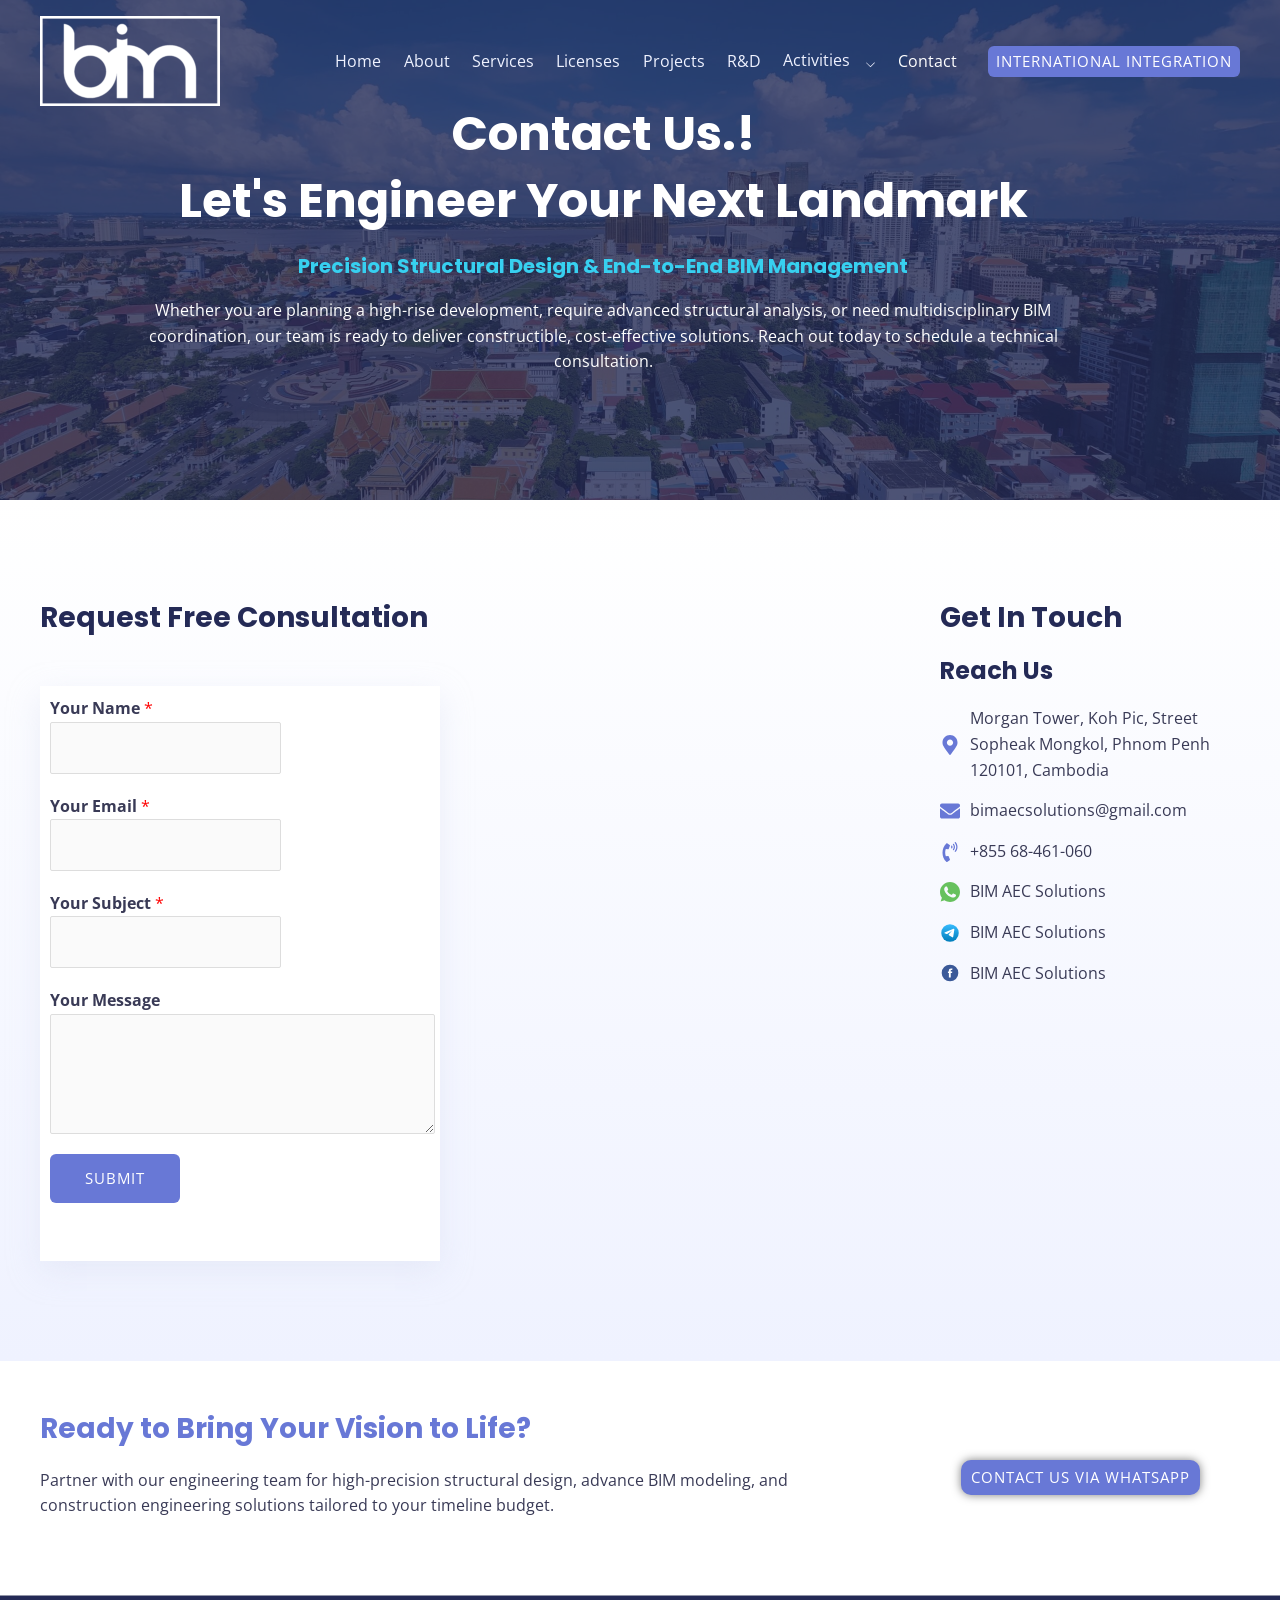
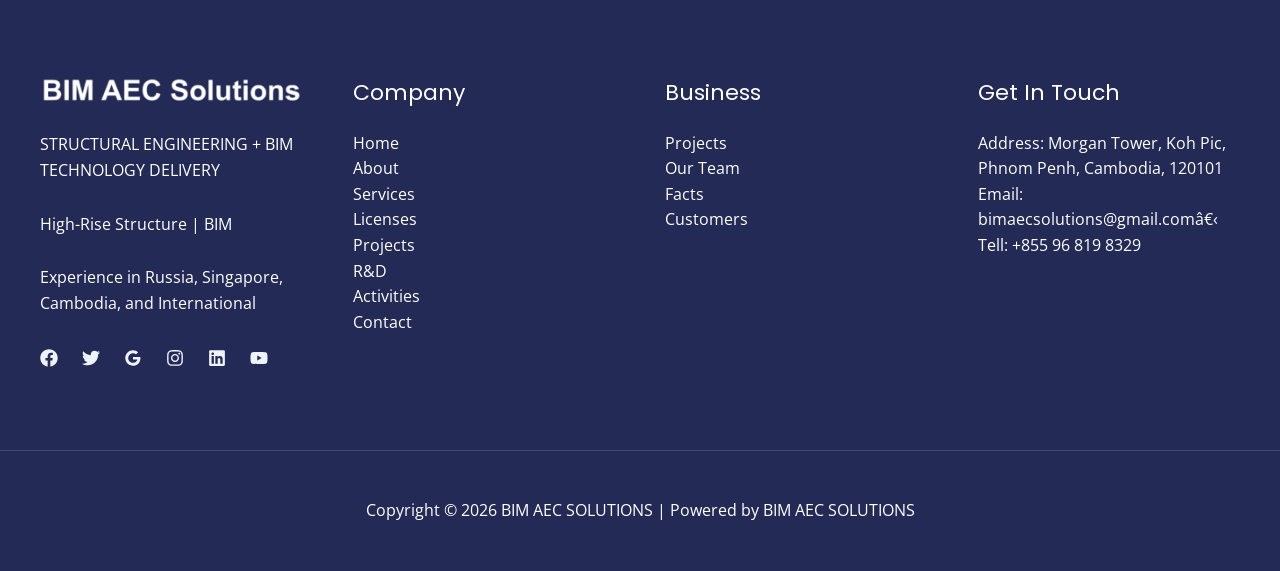
<file: contact/index.html>
﻿<!DOCTYPE html>
<html lang="en-US">
<head><meta charset="UTF-8">

<meta name="viewport" content="width=device-width, initial-scale=1">
	<link rel="profile" href="https://gmpg.org/xfn/11"> 
	<title>Contact - BIM AEC SOLUTIONS</title>
<meta name="robots" content="max-image-preview:large">
<link rel="dns-prefetch" href="//fonts.googleapis.com">
<link href="https://fonts.googleapis.com/" rel="preconnect">
<link href="https://fonts.gstatic.com/" crossorigin="anonymous" rel="preconnect">




<style id="wp-img-auto-sizes-contain-inline-css">
img:is([sizes=auto i],[sizes^="auto," i]){contain-intrinsic-size:3000px 1500px}
/*# sourceURL=wp-img-auto-sizes-contain-inline-css */
</style>
<link rel="stylesheet" id="astra-theme-css-css" href="../shared/main.min.css?ver=4.14.2" media="all">
<style id="astra-theme-css-inline-css">
:root{--ast-post-nav-space:0;--ast-container-default-xlg-padding:6.67em;--ast-container-default-lg-padding:5.67em;--ast-container-default-slg-padding:4.34em;--ast-container-default-md-padding:3.34em;--ast-container-default-sm-padding:6.67em;--ast-container-default-xs-padding:2.4em;--ast-container-default-xxs-padding:1.4em;--ast-code-block-background:#EEEEEE;--ast-comment-inputs-background:#FAFAFA;--ast-normal-container-width:1200px;--ast-narrow-container-width:750px;--ast-blog-title-font-weight:normal;--ast-blog-meta-weight:inherit;--ast-global-color-primary:var(--ast-global-color-5);--ast-global-color-secondary:var(--ast-global-color-4);--ast-global-color-alternate-background:var(--ast-global-color-7);--ast-global-color-subtle-background:var(--ast-global-color-6);--ast-bg-style-guide:var( --ast-global-color-secondary,var(--ast-global-color-5) );--ast-shadow-style-guide:0px 0px 4px 0 #00000057;--ast-global-dark-bg-style:#fff;--ast-global-dark-lfs:#fbfbfb;--ast-widget-bg-color:#fafafa;--ast-wc-container-head-bg-color:#fbfbfb;--ast-title-layout-bg:#eeeeee;--ast-search-border-color:#e7e7e7;--ast-lifter-hover-bg:#e6e6e6;--ast-gallery-block-color:#000;--srfm-color-input-label:var(--ast-global-color-2);}html{font-size:100%;}a,.page-title{color:var(--ast-global-color-1);}a:hover,a:focus{color:var(--ast-global-color-1);}body,button,input,select,textarea,.ast-button,.ast-custom-button{font-family:'Open Sans',sans-serif;font-weight:400;font-size:16px;font-size:1rem;line-height:var(--ast-body-line-height,1.6em);}blockquote{color:var(--ast-global-color-3);}h1,h2,h3,h4,h5,h6,.entry-content :where(h1,h2,h3,h4,h5,h6),.entry-content :where(h1,h2,h3,h4,h5,h6) a,.site-title,.site-title a{font-family:'Poppins',sans-serif;font-weight:700;line-height:1em;}.ast-site-identity .site-title a{color:var(--ast-global-color-2);}.site-title{font-size:35px;font-size:2.1875rem;display:none;}header .custom-logo-link img{max-width:180px;width:180px;}.astra-logo-svg{width:180px;}.site-header .site-description{font-size:15px;font-size:0.9375rem;display:none;}.entry-title{font-size:30px;font-size:1.875rem;}.archive .ast-article-post .ast-article-inner,.blog .ast-article-post .ast-article-inner,.archive .ast-article-post .ast-article-inner:hover,.blog .ast-article-post .ast-article-inner:hover{overflow:hidden;}h1,.entry-content :where(h1),.entry-content :where(h1) a{font-size:48px;font-size:3rem;font-weight:700;font-family:'Poppins',sans-serif;line-height:1.4em;}h2,.entry-content :where(h2),.entry-content :where(h2) a{font-size:42px;font-size:2.625rem;font-family:'Poppins',sans-serif;line-height:1.3em;}h3,.entry-content :where(h3),.entry-content :where(h3) a{font-size:28px;font-size:1.75rem;font-family:'Poppins',sans-serif;line-height:1.3em;}h4,.entry-content :where(h4),.entry-content :where(h4) a{font-size:20px;font-size:1.25rem;line-height:1.2em;font-family:'Poppins',sans-serif;}h5,.entry-content :where(h5),.entry-content :where(h5) a{font-size:18px;font-size:1.125rem;line-height:1.2em;font-family:'Poppins',sans-serif;}h6,.entry-content :where(h6),.entry-content :where(h6) a{font-size:15px;font-size:0.9375rem;line-height:1.25em;font-family:'Poppins',sans-serif;}::selection{background-color:var(--ast-global-color-0);color:#ffffff;}body,h1,h2,h3,h4,h5,h6,.entry-title a,.entry-content :where(h1,h2,h3,h4,h5,h6),.entry-content :where(h1,h2,h3,h4,h5,h6) a{color:var(--ast-global-color-3);}.tagcloud a:hover,.tagcloud a:focus,.tagcloud a.current-item{color:#ffffff;border-color:var(--ast-global-color-1);background-color:var(--ast-global-color-1);}input:focus,input[type="text"]:focus,input[type="email"]:focus,input[type="url"]:focus,input[type="password"]:focus,input[type="reset"]:focus,input[type="search"]:focus,textarea:focus{border-color:var(--ast-global-color-1);}input[type="radio"]:checked,input[type=reset],input[type="checkbox"]:checked,input[type="checkbox"]:hover:checked,input[type="checkbox"]:focus:checked,input[type=range]::-webkit-slider-thumb{border-color:var(--ast-global-color-1);background-color:var(--ast-global-color-1);box-shadow:none;}.site-footer a:hover + .post-count,.site-footer a:focus + .post-count{background:var(--ast-global-color-1);border-color:var(--ast-global-color-1);}.single .nav-links .nav-previous,.single .nav-links .nav-next{color:var(--ast-global-color-1);}.entry-meta,.entry-meta *{line-height:1.45;color:var(--ast-global-color-1);}.entry-meta a:not(.ast-button):hover,.entry-meta a:not(.ast-button):hover *,.entry-meta a:not(.ast-button):focus,.entry-meta a:not(.ast-button):focus *,.page-links > .page-link,.page-links .page-link:hover,.post-navigation a:hover{color:var(--ast-global-color-1);}#cat option,.secondary .calendar_wrap thead a,.secondary .calendar_wrap thead a:visited{color:var(--ast-global-color-1);}.secondary .calendar_wrap #today,.ast-progress-val span{background:var(--ast-global-color-1);}.secondary a:hover + .post-count,.secondary a:focus + .post-count{background:var(--ast-global-color-1);border-color:var(--ast-global-color-1);}.calendar_wrap #today > a{color:#ffffff;}.page-links .page-link,.single .post-navigation a{color:var(--ast-global-color-1);}.ast-search-menu-icon .search-form button.search-submit{padding:0 4px;}.ast-search-menu-icon form.search-form{padding-right:0;}.ast-header-search .ast-search-menu-icon.ast-dropdown-active .search-form,.ast-header-search .ast-search-menu-icon.ast-dropdown-active .search-field:focus{transition:all 0.2s;}.search-form input.search-field:focus{outline:none;}.ast-mobile-header-content .ast-builder-layout-element:not(.ast-builder-menu):not(.ast-header-divider-element),.ast-mobile-popup-content .ast-builder-layout-element:not(.ast-builder-menu):not(.ast-header-divider-element){padding:15px 20px;}.wp-block-latest-posts > li > a{color:var(--ast-global-color-2);}.widget-title,.widget .wp-block-heading{font-size:22px;font-size:1.375rem;color:var(--ast-global-color-3);}.ast-search-menu-icon.slide-search a:focus-visible:focus-visible,.astra-search-icon:focus-visible,#close:focus-visible,a:focus-visible,.ast-menu-toggle:focus-visible,.site .skip-link:focus-visible,.wp-block-loginout input:focus-visible,.wp-block-search.wp-block-search__button-inside .wp-block-search__inside-wrapper,.ast-header-navigation-arrow:focus-visible,.ast-orders-table__row .ast-orders-table__cell:focus-visible,a#ast-apply-coupon:focus-visible,#ast-apply-coupon:focus-visible,#close:focus-visible,.button.search-submit:focus-visible,#search_submit:focus,.normal-search:focus-visible,.ast-header-account-wrap:focus-visible,.astra-cart-drawer-close:focus,.ast-single-variation:focus,.ast-button:focus,.ast-builder-button-wrap:has(.ast-custom-button-link:focus),.ast-builder-button-wrap .ast-custom-button-link:focus{outline-style:dotted;outline-color:inherit;outline-width:thin;}input:focus,input[type="text"]:focus,input[type="email"]:focus,input[type="url"]:focus,input[type="password"]:focus,input[type="reset"]:focus,input[type="search"]:focus,input[type="number"]:focus,textarea:focus,.wp-block-search__input:focus,[data-section="section-header-mobile-trigger"] .ast-button-wrap .ast-mobile-menu-trigger-minimal:focus,.ast-mobile-popup-drawer.active .menu-toggle-close:focus,#ast-scroll-top:focus,#coupon_code:focus,#ast-coupon-code:focus{border-style:dotted;border-color:inherit;border-width:thin;}input{outline:none;}.site-logo-img img{filter:url(#ast-img-color-filter); transition:all 0.2s linear;}body .ast-oembed-container *{position:absolute;top:0;width:100%;height:100%;left:0;}body .wp-block-embed-pocket-casts .ast-oembed-container *{position:unset;}.ast-single-post-featured-section + article {margin-top: 2em;}.site-content .ast-single-post-featured-section img {width: 100%;overflow: hidden;object-fit: cover;}.site > .ast-single-related-posts-container {margin-top: 0;}@media (min-width: 769px) {.ast-desktop .ast-container--narrow {max-width: var(--ast-narrow-container-width);margin: 0 auto;}}.ast-page-builder-template .hentry {margin: 0;}.ast-page-builder-template .site-content > .ast-container {max-width: 100%;padding: 0;}.ast-page-builder-template .site .site-content #primary {padding: 0;margin: 0;}.ast-page-builder-template .no-results {text-align: center;margin: 4em auto;}.ast-page-builder-template .ast-pagination {padding: 2em;}.ast-page-builder-template .entry-header.ast-no-title.ast-no-thumbnail {margin-top: 0;}.ast-page-builder-template .entry-header.ast-header-without-markup {margin-top: 0;margin-bottom: 0;}.ast-page-builder-template .entry-header.ast-no-title.ast-no-meta {margin-bottom: 0;}.ast-page-builder-template.single .post-navigation {padding-bottom: 2em;}.ast-page-builder-template.single-post .site-content > .ast-container {max-width: 100%;}.ast-page-builder-template .entry-header {margin-top: 4em;margin-left: auto;margin-right: auto;padding-left: 20px;padding-right: 20px;}.single.ast-page-builder-template .entry-header {padding-left: 20px;padding-right: 20px;}.ast-page-builder-template .ast-archive-description {margin: 4em auto 0;padding-left: 20px;padding-right: 20px;}.ast-page-builder-template.ast-no-sidebar .entry-content .alignwide {margin-left: 0;margin-right: 0;}@media (max-width:768.99px){#ast-desktop-header{display:none;}}@media (min-width:769px){#ast-mobile-header{display:none;}}.wp-block-buttons.aligncenter{justify-content:center;}.wp-block-buttons .wp-block-button.is-style-outline .wp-block-button__link.wp-element-button,.ast-outline-button,.wp-block-uagb-buttons-child .uagb-buttons-repeater.ast-outline-button{border-top-width:2px;border-right-width:2px;border-bottom-width:2px;border-left-width:2px;font-family:inherit;font-weight:400;font-size:15px;font-size:0.9375rem;line-height:1em;border-top-left-radius:6px;border-top-right-radius:6px;border-bottom-right-radius:6px;border-bottom-left-radius:6px;}.wp-block-button .wp-block-button__link.wp-element-button.is-style-outline:not(.has-background),.wp-block-button.is-style-outline>.wp-block-button__link.wp-element-button:not(.has-background),.ast-outline-button{background-color:transparent;}.uagb-buttons-repeater.ast-outline-button{border-radius:9999px;}.entry-content[data-ast-blocks-layout] > figure{margin-bottom:1em;}@media (max-width:768px){.ast-left-sidebar #content > .ast-container{display:flex;flex-direction:column-reverse;width:100%;}.ast-separate-container .ast-article-post,.ast-separate-container .ast-article-single{padding:1.5em 2.14em;}.ast-author-box img.avatar{margin:20px 0 0 0;}}@media (min-width:769px){.ast-separate-container.ast-right-sidebar #primary,.ast-separate-container.ast-left-sidebar #primary{border:0;}.search-no-results.ast-separate-container #primary{margin-bottom:4em;}}.elementor-widget-button .elementor-button{border-style:solid;text-decoration:none;border-top-width:0px;border-right-width:0px;border-left-width:0px;border-bottom-width:0px;}body .elementor-button.elementor-size-sm,body .elementor-button.elementor-size-xs,body .elementor-button.elementor-size-md,body .elementor-button.elementor-size-lg,body .elementor-button.elementor-size-xl,body .elementor-button{border-top-left-radius:6px;border-top-right-radius:6px;border-bottom-right-radius:6px;border-bottom-left-radius:6px;padding-top:17px;padding-right:35px;padding-bottom:17px;padding-left:35px;}.wp-block-button .wp-block-button__link ,.elementor-widget-button .elementor-button,.elementor-widget-button .elementor-button:visited{color:#ffffff;}.elementor-widget-button .elementor-button{border-color:var(--ast-global-color-0);background-color:var(--ast-global-color-0);}.elementor-widget-button .elementor-button:hover,.elementor-widget-button .elementor-button:focus{color:#ffffff;background-color:var(--ast-global-color-1);border-color:var(--ast-global-color-1);}.elementor-widget-button .elementor-button{font-weight:400;font-size:15px;font-size:0.9375rem;line-height:1em;text-transform:uppercase;letter-spacing:1px;}body .elementor-button.elementor-size-sm,body .elementor-button.elementor-size-xs,body .elementor-button.elementor-size-md,body .elementor-button.elementor-size-lg,body .elementor-button.elementor-size-xl,body .elementor-button{font-size:15px;font-size:0.9375rem;}.wp-block-button .wp-block-button__link:hover,.wp-block-button .wp-block-button__link:focus{color:#ffffff;background-color:var(--ast-global-color-1);border-color:var(--ast-global-color-1);}.elementor-widget-heading h1.elementor-heading-title{line-height:1.4em;}.elementor-widget-heading h2.elementor-heading-title{line-height:1.3em;}.elementor-widget-heading h3.elementor-heading-title{line-height:1.3em;}.elementor-widget-heading h4.elementor-heading-title{line-height:1.2em;}.elementor-widget-heading h5.elementor-heading-title{line-height:1.2em;}.elementor-widget-heading h6.elementor-heading-title{line-height:1.25em;}.wp-block-button .wp-block-button__link,.wp-block-search .wp-block-search__button,body .wp-block-file .wp-block-file__button{border-style:solid;border-top-width:0px;border-right-width:0px;border-left-width:0px;border-bottom-width:0px;border-color:var(--ast-global-color-0);background-color:var(--ast-global-color-0);color:#ffffff;font-family:inherit;font-weight:400;line-height:1em;text-transform:uppercase;letter-spacing:1px;font-size:15px;font-size:0.9375rem;border-top-left-radius:6px;border-top-right-radius:6px;border-bottom-right-radius:6px;border-bottom-left-radius:6px;padding-top:17px;padding-right:35px;padding-bottom:17px;padding-left:35px;}.menu-toggle,button,.ast-button,.ast-custom-button,.button,input#submit,input[type="button"],input[type="submit"],input[type="reset"],form[CLASS*="wp-block-search__"].wp-block-search .wp-block-search__inside-wrapper .wp-block-search__button,body .wp-block-file .wp-block-file__button{border-style:solid;border-top-width:0px;border-right-width:0px;border-left-width:0px;border-bottom-width:0px;color:#ffffff;border-color:var(--ast-global-color-0);background-color:var(--ast-global-color-0);padding-top:17px;padding-right:35px;padding-bottom:17px;padding-left:35px;font-family:inherit;font-weight:400;font-size:15px;font-size:0.9375rem;line-height:1em;text-transform:uppercase;letter-spacing:1px;border-top-left-radius:6px;border-top-right-radius:6px;border-bottom-right-radius:6px;border-bottom-left-radius:6px;}button:focus,.menu-toggle:hover,button:hover,.ast-button:hover,.ast-custom-button:hover .button:hover,.ast-custom-button:hover ,input[type=reset]:hover,input[type=reset]:focus,input#submit:hover,input#submit:focus,input[type="button"]:hover,input[type="button"]:focus,input[type="submit"]:hover,input[type="submit"]:focus,form[CLASS*="wp-block-search__"].wp-block-search .wp-block-search__inside-wrapper .wp-block-search__button:hover,form[CLASS*="wp-block-search__"].wp-block-search .wp-block-search__inside-wrapper .wp-block-search__button:focus,body .wp-block-file .wp-block-file__button:hover,body .wp-block-file .wp-block-file__button:focus{color:#ffffff;background-color:var(--ast-global-color-1);border-color:var(--ast-global-color-1);}@media (max-width:768px){.ast-mobile-header-stack .main-header-bar .ast-search-menu-icon{display:inline-block;}.ast-header-break-point.ast-header-custom-item-outside .ast-mobile-header-stack .main-header-bar .ast-search-icon{margin:0;}.ast-comment-avatar-wrap img{max-width:2.5em;}.ast-comment-meta{padding:0 1.8888em 1.3333em;}.ast-separate-container .ast-comment-list li.depth-1{padding:1.5em 2.14em;}.ast-separate-container .comment-respond{padding:2em 2.14em;}}@media (min-width:544px){.ast-container{max-width:100%;}}@media (max-width:544px){.ast-separate-container .ast-article-post,.ast-separate-container .ast-article-single,.ast-separate-container .comments-title,.ast-separate-container .ast-archive-description{padding:1.5em 1em;}.ast-separate-container #content .ast-container{padding-left:0.54em;padding-right:0.54em;}.ast-separate-container .ast-comment-list .bypostauthor{padding:.5em;}.ast-search-menu-icon.ast-dropdown-active .search-field{width:170px;}} #ast-mobile-header .ast-site-header-cart-li a{pointer-events:none;}body,.ast-separate-container{background-color:var(--ast-global-color-4);background-image:none;}@media (max-width:768px){.site-title{display:none;}.site-header .site-description{display:none;}h1,.entry-content :where(h1),.entry-content :where(h1) a{font-size:40px;}h2,.entry-content :where(h2),.entry-content :where(h2) a{font-size:35px;}h3,.entry-content :where(h3),.entry-content :where(h3) a{font-size:24px;}.astra-logo-svg{width:140px;}header .custom-logo-link img,.ast-header-break-point .site-logo-img .custom-mobile-logo-link img{max-width:140px;width:140px;}}@media (max-width:544px){.site-title{display:none;}.site-header .site-description{display:none;}h1,.entry-content :where(h1),.entry-content :where(h1) a{font-size:28px;}h2,.entry-content :where(h2),.entry-content :where(h2) a{font-size:24px;}h3,.entry-content :where(h3),.entry-content :where(h3) a{font-size:20px;}h4,.entry-content :where(h4),.entry-content :where(h4) a{font-size:18px;font-size:1.125rem;}h5,.entry-content :where(h5),.entry-content :where(h5) a{font-size:17px;font-size:1.0625rem;}h6,.entry-content :where(h6),.entry-content :where(h6) a{font-size:15px;font-size:0.9375rem;}header .custom-logo-link img,.ast-header-break-point .site-branding img,.ast-header-break-point .custom-logo-link img{max-width:120px;width:120px;}.astra-logo-svg{width:120px;}.ast-header-break-point .site-logo-img .custom-mobile-logo-link img{max-width:120px;}}@media (max-width:768px){html{font-size:91.2%;}}@media (max-width:544px){html{font-size:91.2%;}}@media (min-width:769px){.ast-container{max-width:1240px;}}@media (min-width:769px){.site-content .ast-container{display:flex;}}@media (max-width:768px){.site-content .ast-container{flex-direction:column;}}@media (min-width:769px){.main-header-menu .sub-menu .menu-item.ast-left-align-sub-menu:hover > .sub-menu,.main-header-menu .sub-menu .menu-item.ast-left-align-sub-menu.focus > .sub-menu{margin-left:-2px;}}.ast-theme-transparent-header [CLASS*="ast-header-button-"] .ast-custom-button{color:#ffffff;background:var(--ast-global-color-0);border-color:var(--ast-global-color-0);}.ast-theme-transparent-header [CLASS*="ast-header-button-"] .ast-custom-button:hover{color:#242a56;background:#ffffff;border-color:#ffffff;}.ast-theme-transparent-header [data-section="section-header-mobile-trigger"] .ast-button-wrap .ast-mobile-menu-trigger-fill,.ast-theme-transparent-header [data-section="section-header-mobile-trigger"] .ast-button-wrap .ast-mobile-menu-trigger-minimal{border:none;}.site .comments-area{padding-bottom:3em;}.wp-block-file {display: flex;align-items: center;flex-wrap: wrap;justify-content: space-between;}.wp-block-pullquote {border: none;}.wp-block-pullquote blockquote::before {content: "\201D";font-family: "Helvetica",sans-serif;display: flex;transform: rotate( 180deg );font-size: 6rem;font-style: normal;line-height: 1;font-weight: bold;align-items: center;justify-content: center;}.has-text-align-right > blockquote::before {justify-content: flex-start;}.has-text-align-left > blockquote::before {justify-content: flex-end;}figure.wp-block-pullquote.is-style-solid-color blockquote {max-width: 100%;text-align: inherit;}:root {--wp--custom--ast-default-block-top-padding: 3em;--wp--custom--ast-default-block-right-padding: 3em;--wp--custom--ast-default-block-bottom-padding: 3em;--wp--custom--ast-default-block-left-padding: 3em;--wp--custom--ast-container-width: 1200px;--wp--custom--ast-content-width-size: 1200px;--wp--custom--ast-wide-width-size: calc(1200px + var(--wp--custom--ast-default-block-left-padding) + var(--wp--custom--ast-default-block-right-padding));}.ast-narrow-container {--wp--custom--ast-content-width-size: 750px;--wp--custom--ast-wide-width-size: 750px;}@media(max-width: 768px) {:root {--wp--custom--ast-default-block-top-padding: 3em;--wp--custom--ast-default-block-right-padding: 2em;--wp--custom--ast-default-block-bottom-padding: 3em;--wp--custom--ast-default-block-left-padding: 2em;}}@media(max-width: 544px) {:root {--wp--custom--ast-default-block-top-padding: 3em;--wp--custom--ast-default-block-right-padding: 1.5em;--wp--custom--ast-default-block-bottom-padding: 3em;--wp--custom--ast-default-block-left-padding: 1.5em;}}.entry-content > .wp-block-group,.entry-content > .wp-block-cover,.entry-content > .wp-block-columns {padding-top: var(--wp--custom--ast-default-block-top-padding);padding-right: var(--wp--custom--ast-default-block-right-padding);padding-bottom: var(--wp--custom--ast-default-block-bottom-padding);padding-left: var(--wp--custom--ast-default-block-left-padding);}.ast-plain-container.ast-no-sidebar .entry-content > .alignfull,.ast-page-builder-template .ast-no-sidebar .entry-content > .alignfull {margin-left: calc( -50vw + 50%);margin-right: calc( -50vw + 50%);max-width: 100vw;width: 100vw;}.ast-plain-container.ast-no-sidebar .entry-content .alignfull .alignfull,.ast-page-builder-template.ast-no-sidebar .entry-content .alignfull .alignfull,.ast-plain-container.ast-no-sidebar .entry-content .alignfull .alignwide,.ast-page-builder-template.ast-no-sidebar .entry-content .alignfull .alignwide,.ast-plain-container.ast-no-sidebar .entry-content .alignwide .alignfull,.ast-page-builder-template.ast-no-sidebar .entry-content .alignwide .alignfull,.ast-plain-container.ast-no-sidebar .entry-content .alignwide .alignwide,.ast-page-builder-template.ast-no-sidebar .entry-content .alignwide .alignwide,.ast-plain-container.ast-no-sidebar .entry-content .wp-block-column .alignfull,.ast-page-builder-template.ast-no-sidebar .entry-content .wp-block-column .alignfull,.ast-plain-container.ast-no-sidebar .entry-content .wp-block-column .alignwide,.ast-page-builder-template.ast-no-sidebar .entry-content .wp-block-column .alignwide {margin-left: auto;margin-right: auto;width: 100%;}[data-ast-blocks-layout] .wp-block-separator:not(.is-style-dots) {height: 0;}[data-ast-blocks-layout] .wp-block-separator {margin: 20px auto;}[data-ast-blocks-layout] .wp-block-separator:not(.is-style-wide):not(.is-style-dots) {max-width: 100px;}[data-ast-blocks-layout] .wp-block-separator.has-background {padding: 0;}.entry-content[data-ast-blocks-layout] > * {max-width: var(--wp--custom--ast-content-width-size);margin-left: auto;margin-right: auto;}.entry-content[data-ast-blocks-layout] > .alignwide {max-width: var(--wp--custom--ast-wide-width-size);}.entry-content[data-ast-blocks-layout] .alignfull {max-width: none;}.entry-content .wp-block-columns {margin-bottom: 0;}blockquote {margin: 1.5em;border-color: rgba(0,0,0,0.05);}.wp-block-quote:not(.has-text-align-right):not(.has-text-align-center) {border-left: 5px solid rgba(0,0,0,0.05);}.has-text-align-right > blockquote,blockquote.has-text-align-right {border-right: 5px solid rgba(0,0,0,0.05);}.has-text-align-left > blockquote,blockquote.has-text-align-left {border-left: 5px solid rgba(0,0,0,0.05);}.wp-block-site-tagline,.wp-block-latest-posts .read-more {margin-top: 15px;}.wp-block-loginout p label {display: block;}.wp-block-loginout p:not(.login-remember):not(.login-submit) input {width: 100%;}.wp-block-loginout input:focus {border-color: transparent;}.wp-block-loginout input:focus {outline: thin dotted;}.entry-content .wp-block-media-text .wp-block-media-text__content {padding: 0 0 0 8%;}.entry-content .wp-block-media-text.has-media-on-the-right .wp-block-media-text__content {padding: 0 8% 0 0;}.entry-content .wp-block-media-text.has-background .wp-block-media-text__content {padding: 8%;}.entry-content .wp-block-cover:not([class*="background-color"]):not(.has-text-color.has-link-color) .wp-block-cover__inner-container,.entry-content .wp-block-cover:not([class*="background-color"]) .wp-block-cover-image-text,.entry-content .wp-block-cover:not([class*="background-color"]) .wp-block-cover-text,.entry-content .wp-block-cover-image:not([class*="background-color"]) .wp-block-cover__inner-container,.entry-content .wp-block-cover-image:not([class*="background-color"]) .wp-block-cover-image-text,.entry-content .wp-block-cover-image:not([class*="background-color"]) .wp-block-cover-text {color: var(--ast-global-color-primary,var(--ast-global-color-5));}.wp-block-loginout .login-remember input {width: 1.1rem;height: 1.1rem;margin: 0 5px 4px 0;vertical-align: middle;}.wp-block-latest-posts > li > *:first-child,.wp-block-latest-posts:not(.is-grid) > li:first-child {margin-top: 0;}.entry-content > .wp-block-buttons,.entry-content > .wp-block-uagb-buttons {margin-bottom: 1.5em;}.wp-block-search__inside-wrapper .wp-block-search__input {padding: 0 10px;color: var(--ast-global-color-3);background: var(--ast-global-color-primary,var(--ast-global-color-5));border-color: var(--ast-border-color);}.wp-block-latest-posts .read-more {margin-bottom: 1.5em;}.wp-block-search__no-button .wp-block-search__inside-wrapper .wp-block-search__input {padding-top: 5px;padding-bottom: 5px;}.wp-block-latest-posts .wp-block-latest-posts__post-date,.wp-block-latest-posts .wp-block-latest-posts__post-author {font-size: 1rem;}.wp-block-latest-posts > li > *,.wp-block-latest-posts:not(.is-grid) > li {margin-top: 12px;margin-bottom: 12px;}.ast-page-builder-template .entry-content[data-ast-blocks-layout] > .alignwide:where(:not(.uagb-is-root-container):not(.spectra-is-root-container)) > * {max-width: var(--wp--custom--ast-wide-width-size);}.ast-page-builder-template .entry-content[data-ast-blocks-layout] > .inherit-container-width > *,.ast-page-builder-template .entry-content[data-ast-blocks-layout] > *:not(.wp-block-group):where(:not(.uagb-is-root-container):not(.spectra-is-root-container)) > *,.entry-content[data-ast-blocks-layout] > .wp-block-cover .wp-block-cover__inner-container {max-width: var(--wp--custom--ast-content-width-size) ;margin-left: auto;margin-right: auto;}.ast-page-builder-template .entry-content[data-ast-blocks-layout] > *,.ast-page-builder-template .entry-content[data-ast-blocks-layout] > .alignfull:where(:not(.wp-block-group):not(.uagb-is-root-container):not(.spectra-is-root-container)) > * {max-width: none;}.entry-content[data-ast-blocks-layout] .wp-block-cover:not(.alignleft):not(.alignright) {width: auto;}@media(max-width: 1200px) {.ast-separate-container .entry-content > .alignfull,.ast-separate-container .entry-content[data-ast-blocks-layout] > .alignwide,.ast-plain-container .entry-content[data-ast-blocks-layout] > .alignwide,.ast-plain-container .entry-content .alignfull {margin-left: calc(-1 * min(var(--ast-container-default-xlg-padding),20px)) ;margin-right: calc(-1 * min(var(--ast-container-default-xlg-padding),20px));}}@media(min-width: 1201px) {.ast-separate-container .entry-content > .alignfull {margin-left: calc(-1 * var(--ast-container-default-xlg-padding) );margin-right: calc(-1 * var(--ast-container-default-xlg-padding) );}.ast-separate-container .entry-content[data-ast-blocks-layout] > .alignwide,.ast-plain-container .entry-content[data-ast-blocks-layout] > .alignwide {margin-left: calc(-1 * var(--wp--custom--ast-default-block-left-padding) );margin-right: calc(-1 * var(--wp--custom--ast-default-block-right-padding) );}}@media(min-width: 768px) {.ast-separate-container .entry-content .wp-block-group.alignwide:not(.inherit-container-width) > :where(:not(.alignleft):not(.alignright)),.ast-plain-container .entry-content .wp-block-group.alignwide:not(.inherit-container-width) > :where(:not(.alignleft):not(.alignright)) {max-width: calc( var(--wp--custom--ast-content-width-size) + 80px );}.ast-plain-container.ast-right-sidebar .entry-content[data-ast-blocks-layout] .alignfull,.ast-plain-container.ast-left-sidebar .entry-content[data-ast-blocks-layout] .alignfull {margin-left: -60px;margin-right: -60px;}}@media(min-width: 544px) {.entry-content > .alignleft {margin-right: 20px;}.entry-content > .alignright {margin-left: 20px;}}@media (max-width:544px){.wp-block-columns .wp-block-column:not(:last-child){margin-bottom:20px;}.wp-block-latest-posts{margin:0;}}@media( max-width: 600px ) {.entry-content .wp-block-media-text .wp-block-media-text__content,.entry-content .wp-block-media-text.has-media-on-the-right .wp-block-media-text__content {padding: 8% 0 0;}.entry-content .wp-block-media-text.has-background .wp-block-media-text__content {padding: 8%;}}.ast-page-builder-template .entry-header {padding-left: 0;}.ast-narrow-container .site-content .wp-block-uagb-image--align-full .wp-block-uagb-image__figure {max-width: 100%;margin-left: auto;margin-right: auto;}:root .has-ast-global-color-0-color{color:var(--ast-global-color-0);}:root .has-ast-global-color-0-background-color{background-color:var(--ast-global-color-0);}:root .wp-block-button .has-ast-global-color-0-color{color:var(--ast-global-color-0);}:root .wp-block-button .has-ast-global-color-0-background-color{background-color:var(--ast-global-color-0);}:root .has-ast-global-color-1-color{color:var(--ast-global-color-1);}:root .has-ast-global-color-1-background-color{background-color:var(--ast-global-color-1);}:root .wp-block-button .has-ast-global-color-1-color{color:var(--ast-global-color-1);}:root .wp-block-button .has-ast-global-color-1-background-color{background-color:var(--ast-global-color-1);}:root .has-ast-global-color-2-color{color:var(--ast-global-color-2);}:root .has-ast-global-color-2-background-color{background-color:var(--ast-global-color-2);}:root .wp-block-button .has-ast-global-color-2-color{color:var(--ast-global-color-2);}:root .wp-block-button .has-ast-global-color-2-background-color{background-color:var(--ast-global-color-2);}:root .has-ast-global-color-3-color{color:var(--ast-global-color-3);}:root .has-ast-global-color-3-background-color{background-color:var(--ast-global-color-3);}:root .wp-block-button .has-ast-global-color-3-color{color:var(--ast-global-color-3);}:root .wp-block-button .has-ast-global-color-3-background-color{background-color:var(--ast-global-color-3);}:root .has-ast-global-color-4-color{color:var(--ast-global-color-4);}:root .has-ast-global-color-4-background-color{background-color:var(--ast-global-color-4);}:root .wp-block-button .has-ast-global-color-4-color{color:var(--ast-global-color-4);}:root .wp-block-button .has-ast-global-color-4-background-color{background-color:var(--ast-global-color-4);}:root .has-ast-global-color-5-color{color:var(--ast-global-color-5);}:root .has-ast-global-color-5-background-color{background-color:var(--ast-global-color-5);}:root .wp-block-button .has-ast-global-color-5-color{color:var(--ast-global-color-5);}:root .wp-block-button .has-ast-global-color-5-background-color{background-color:var(--ast-global-color-5);}:root .has-ast-global-color-6-color{color:var(--ast-global-color-6);}:root .has-ast-global-color-6-background-color{background-color:var(--ast-global-color-6);}:root .wp-block-button .has-ast-global-color-6-color{color:var(--ast-global-color-6);}:root .wp-block-button .has-ast-global-color-6-background-color{background-color:var(--ast-global-color-6);}:root .has-ast-global-color-7-color{color:var(--ast-global-color-7);}:root .has-ast-global-color-7-background-color{background-color:var(--ast-global-color-7);}:root .wp-block-button .has-ast-global-color-7-color{color:var(--ast-global-color-7);}:root .wp-block-button .has-ast-global-color-7-background-color{background-color:var(--ast-global-color-7);}:root .has-ast-global-color-8-color{color:var(--ast-global-color-8);}:root .has-ast-global-color-8-background-color{background-color:var(--ast-global-color-8);}:root .wp-block-button .has-ast-global-color-8-color{color:var(--ast-global-color-8);}:root .wp-block-button .has-ast-global-color-8-background-color{background-color:var(--ast-global-color-8);}:root{--ast-global-color-0:#6878d6;--ast-global-color-1:#4d61d6;--ast-global-color-2:#242a56;--ast-global-color-3:#393a56;--ast-global-color-4:#eff2ff;--ast-global-color-5:#ffffff;--ast-global-color-6:#eff2ff;--ast-global-color-7:#242a56;--ast-global-color-8:#BFD1FF;}:root {--ast-border-color : #dddddd;}.ast-single-entry-banner {-js-display: flex;display: flex;flex-direction: column;justify-content: center;text-align: center;position: relative;background: var(--ast-title-layout-bg);}.ast-single-entry-banner[data-banner-layout="layout-1"] {max-width: 1200px;background: inherit;padding: 20px 0;}.ast-single-entry-banner[data-banner-width-type="custom"] {margin: 0 auto;width: 100%;}.ast-single-entry-banner + .site-content .entry-header {margin-bottom: 0;}.site .ast-author-avatar {--ast-author-avatar-size: ;}a.ast-underline-text {text-decoration: underline;}.ast-container > .ast-terms-link {position: relative;display: block;}a.ast-button.ast-badge-tax {padding: 4px 8px;border-radius: 3px;font-size: inherit;}header.entry-header{text-align:left;}header.entry-header .entry-title{font-size:30px;font-size:1.875rem;}header.entry-header > *:not(:last-child){margin-bottom:10px;}@media (max-width:768px){header.entry-header{text-align:left;}}@media (max-width:544px){header.entry-header{text-align:left;}}.ast-archive-entry-banner {-js-display: flex;display: flex;flex-direction: column;justify-content: center;text-align: center;position: relative;background: var(--ast-title-layout-bg);}.ast-archive-entry-banner[data-banner-width-type="custom"] {margin: 0 auto;width: 100%;}.ast-archive-entry-banner[data-banner-layout="layout-1"] {background: inherit;padding: 20px 0;text-align: left;}body.archive .ast-archive-description{max-width:1200px;width:100%;text-align:left;padding-top:3em;padding-right:3em;padding-bottom:3em;padding-left:3em;}body.archive .ast-archive-description .ast-archive-title,body.archive .ast-archive-description .ast-archive-title *{font-size:40px;font-size:2.5rem;}body.archive .ast-archive-description > *:not(:last-child){margin-bottom:10px;}@media (max-width:768px){body.archive .ast-archive-description{text-align:left;}}@media (max-width:544px){body.archive .ast-archive-description{text-align:left;}}@media (min-width:769px){.ast-theme-transparent-header #masthead{position:absolute;left:0;right:0;}.ast-theme-transparent-header .main-header-bar,.ast-theme-transparent-header.ast-header-break-point .main-header-bar{background:none;}body.elementor-editor-active.ast-theme-transparent-header #masthead,.fl-builder-edit .ast-theme-transparent-header #masthead,body.vc_editor.ast-theme-transparent-header #masthead,body.brz-ed.ast-theme-transparent-header #masthead{z-index:0;}.ast-header-break-point.ast-replace-site-logo-transparent.ast-theme-transparent-header .custom-mobile-logo-link{display:none;}.ast-header-break-point.ast-replace-site-logo-transparent.ast-theme-transparent-header .transparent-custom-logo{display:inline-block;}.ast-theme-transparent-header .ast-above-header,.ast-theme-transparent-header .ast-above-header.ast-above-header-bar{background-image:none;background-color:transparent;}.ast-theme-transparent-header .ast-below-header,.ast-theme-transparent-header .ast-below-header.ast-below-header-bar{background-image:none;background-color:transparent;}}.ast-theme-transparent-header .ast-builder-menu .main-header-menu,.ast-theme-transparent-header .ast-builder-menu .main-header-menu .menu-link,.ast-theme-transparent-header [CLASS*="ast-builder-menu-"] .main-header-menu .menu-item > .menu-link,.ast-theme-transparent-header .ast-masthead-custom-menu-items,.ast-theme-transparent-header .ast-masthead-custom-menu-items a,.ast-theme-transparent-header .ast-builder-menu .main-header-menu .menu-item > .ast-menu-toggle,.ast-theme-transparent-header .ast-builder-menu .main-header-menu .menu-item > .ast-menu-toggle,.ast-theme-transparent-header .ast-above-header-navigation a,.ast-header-break-point.ast-theme-transparent-header .ast-above-header-navigation a,.ast-header-break-point.ast-theme-transparent-header .ast-above-header-navigation > ul.ast-above-header-menu > .menu-item-has-children:not(.current-menu-item) > .ast-menu-toggle,.ast-theme-transparent-header .ast-below-header-menu,.ast-theme-transparent-header .ast-below-header-menu a,.ast-header-break-point.ast-theme-transparent-header .ast-below-header-menu a,.ast-header-break-point.ast-theme-transparent-header .ast-below-header-menu,.ast-theme-transparent-header .main-header-menu .menu-link{color:#eff2ff;}.ast-theme-transparent-header .ast-builder-menu .main-header-menu .menu-item:hover > .menu-link,.ast-theme-transparent-header .ast-builder-menu .main-header-menu .menu-item:hover > .ast-menu-toggle,.ast-theme-transparent-header .ast-builder-menu .main-header-menu .ast-masthead-custom-menu-items a:hover,.ast-theme-transparent-header .ast-builder-menu .main-header-menu .focus > .menu-link,.ast-theme-transparent-header .ast-builder-menu .main-header-menu .focus > .ast-menu-toggle,.ast-theme-transparent-header .ast-builder-menu .main-header-menu .current-menu-item > .menu-link,.ast-theme-transparent-header .ast-builder-menu .main-header-menu .current-menu-ancestor > .menu-link,.ast-theme-transparent-header .ast-builder-menu .main-header-menu .current-menu-item > .ast-menu-toggle,.ast-theme-transparent-header .ast-builder-menu .main-header-menu .current-menu-ancestor > .ast-menu-toggle,.ast-theme-transparent-header [CLASS*="ast-builder-menu-"] .main-header-menu .current-menu-item > .menu-link,.ast-theme-transparent-header [CLASS*="ast-builder-menu-"] .main-header-menu .current-menu-ancestor > .menu-link,.ast-theme-transparent-header [CLASS*="ast-builder-menu-"] .main-header-menu .current-menu-item > .ast-menu-toggle,.ast-theme-transparent-header [CLASS*="ast-builder-menu-"] .main-header-menu .current-menu-ancestor > .ast-menu-toggle,.ast-theme-transparent-header .main-header-menu .menu-item:hover > .menu-link,.ast-theme-transparent-header .main-header-menu .current-menu-item > .menu-link,.ast-theme-transparent-header .main-header-menu .current-menu-ancestor > .menu-link{color:#ffffff;}.ast-theme-transparent-header .ast-builder-menu .main-header-menu .menu-item .sub-menu .menu-link,.ast-theme-transparent-header .main-header-menu .menu-item .sub-menu .menu-link{background-color:transparent;}@media (max-width:768px){.ast-theme-transparent-header #masthead{position:absolute;left:0;right:0;}.ast-theme-transparent-header .main-header-bar,.ast-theme-transparent-header.ast-header-break-point .main-header-bar{background:none;}body.elementor-editor-active.ast-theme-transparent-header #masthead,.fl-builder-edit .ast-theme-transparent-header #masthead,body.vc_editor.ast-theme-transparent-header #masthead,body.brz-ed.ast-theme-transparent-header #masthead{z-index:0;}.ast-header-break-point.ast-replace-site-logo-transparent.ast-theme-transparent-header .custom-mobile-logo-link{display:none;}.ast-header-break-point.ast-replace-site-logo-transparent.ast-theme-transparent-header .transparent-custom-logo{display:inline-block;}.ast-theme-transparent-header .ast-above-header,.ast-theme-transparent-header .ast-above-header.ast-above-header-bar{background-image:none;background-color:transparent;}.ast-theme-transparent-header .ast-below-header,.ast-theme-transparent-header .ast-below-header.ast-below-header-bar{background-image:none;background-color:transparent;}}@media (max-width:768px){.ast-theme-transparent-header .ast-builder-menu .main-header-menu,.ast-theme-transparent-header .ast-builder-menu .main-header-menu .menu-link,.ast-theme-transparent-header [CLASS*="ast-builder-menu-"] .main-header-menu .menu-item > .menu-link,.ast-theme-transparent-header .ast-masthead-custom-menu-items,.ast-theme-transparent-header .ast-masthead-custom-menu-items a,.ast-theme-transparent-header .ast-builder-menu .main-header-menu .menu-item > .ast-menu-toggle,.ast-theme-transparent-header .ast-builder-menu .main-header-menu .menu-item > .ast-menu-toggle,.ast-theme-transparent-header .main-header-menu .menu-link{color:var(--ast-global-color-3);}.ast-theme-transparent-header .ast-builder-menu .main-header-menu .menu-item:hover > .menu-link,.ast-theme-transparent-header .ast-builder-menu .main-header-menu .menu-item:hover > .ast-menu-toggle,.ast-theme-transparent-header .ast-builder-menu .main-header-menu .ast-masthead-custom-menu-items a:hover,.ast-theme-transparent-header .ast-builder-menu .main-header-menu .focus > .menu-link,.ast-theme-transparent-header .ast-builder-menu .main-header-menu .focus > .ast-menu-toggle,.ast-theme-transparent-header .ast-builder-menu .main-header-menu .current-menu-item > .menu-link,.ast-theme-transparent-header .ast-builder-menu .main-header-menu .current-menu-ancestor > .menu-link,.ast-theme-transparent-header .ast-builder-menu .main-header-menu .current-menu-item > .ast-menu-toggle,.ast-theme-transparent-header .ast-builder-menu .main-header-menu .current-menu-ancestor > .ast-menu-toggle,.ast-theme-transparent-header [CLASS*="ast-builder-menu-"] .main-header-menu .current-menu-item > .menu-link,.ast-theme-transparent-header [CLASS*="ast-builder-menu-"] .main-header-menu .current-menu-ancestor > .menu-link,.ast-theme-transparent-header [CLASS*="ast-builder-menu-"] .main-header-menu .current-menu-item > .ast-menu-toggle,.ast-theme-transparent-header [CLASS*="ast-builder-menu-"] .main-header-menu .current-menu-ancestor > .ast-menu-toggle,.ast-theme-transparent-header .main-header-menu .menu-item:hover > .menu-link,.ast-theme-transparent-header .main-header-menu .current-menu-item > .menu-link,.ast-theme-transparent-header .main-header-menu .current-menu-ancestor > .menu-link{color:var(--ast-global-color-1);}}.ast-theme-transparent-header #ast-desktop-header > .ast-main-header-wrap > .main-header-bar,.ast-theme-transparent-header.ast-header-break-point #ast-mobile-header > .ast-main-header-wrap > .main-header-bar{border-bottom-width:0px;border-bottom-style:solid;}.ast-breadcrumbs .trail-browse,.ast-breadcrumbs .trail-items,.ast-breadcrumbs .trail-items li{display:inline-block;margin:0;padding:0;border:none;background:inherit;text-indent:0;text-decoration:none;}.ast-breadcrumbs .trail-browse{font-size:inherit;font-style:inherit;font-weight:inherit;color:inherit;}.ast-breadcrumbs .trail-items{list-style:none;}.trail-items li::after{padding:0 0.3em;content:"\00bb";}.trail-items li:last-of-type::after{display:none;}h1,h2,h3,h4,h5,h6,.entry-content :where(h1,h2,h3,h4,h5,h6){color:var(--ast-global-color-2);}@media (max-width:768px){.ast-builder-grid-row-container.ast-builder-grid-row-tablet-3-firstrow .ast-builder-grid-row > *:first-child,.ast-builder-grid-row-container.ast-builder-grid-row-tablet-3-lastrow .ast-builder-grid-row > *:last-child{grid-column:1 / -1;}}@media (max-width:544px){.ast-builder-grid-row-container.ast-builder-grid-row-mobile-3-firstrow .ast-builder-grid-row > *:first-child,.ast-builder-grid-row-container.ast-builder-grid-row-mobile-3-lastrow .ast-builder-grid-row > *:last-child{grid-column:1 / -1;}}.ast-builder-layout-element[data-section="title_tagline"]{display:flex;}@media (max-width:768.99px){.ast-header-break-point .ast-builder-layout-element[data-section="title_tagline"]{display:flex;}}@media (max-width:544px){.ast-header-break-point .ast-builder-layout-element[data-section="title_tagline"]{display:flex;}}[data-section*="section-hb-button-"] .menu-link{display:none;}.ast-header-button-1[data-section*="section-hb-button-"] .ast-builder-button-wrap .ast-custom-button{line-height:1em;}.ast-header-button-1 .ast-custom-button{color:var(--ast-global-color-5);background:var(--ast-global-color-0);}.ast-header-button-1 .ast-custom-button:hover{color:var(--ast-global-color-3);background:var(--ast-global-color-5);}.ast-header-button-1[data-section*="section-hb-button-"] .ast-builder-button-wrap .ast-custom-button{padding-top:8px;padding-bottom:8px;padding-left:8px;padding-right:8px;}.ast-header-button-1[data-section="section-hb-button-1"]{display:flex;}@media (max-width:768.99px){.ast-header-break-point .ast-header-button-1[data-section="section-hb-button-1"]{display:flex;}}@media (max-width:544px){.ast-header-break-point .ast-header-button-1[data-section="section-hb-button-1"]{display:flex;}}.ast-builder-menu-1{font-family:inherit;font-weight:inherit;}.ast-builder-menu-1 .menu-item > .menu-link{padding-left:0.7em;padding-right:0.7em;}.ast-builder-menu-1 .sub-menu,.ast-builder-menu-1 .inline-on-mobile .sub-menu{border-top-width:1px;border-bottom-width:1px;border-right-width:1px;border-left-width:1px;border-color:#eaeaea;border-style:solid;}.ast-builder-menu-1 .sub-menu .sub-menu{top:-1px;}.ast-builder-menu-1 .main-header-menu > .menu-item > .sub-menu,.ast-builder-menu-1 .main-header-menu > .menu-item > .astra-full-megamenu-wrapper{margin-top:0px;}.ast-desktop .ast-builder-menu-1 .main-header-menu > .menu-item > .sub-menu:before,.ast-desktop .ast-builder-menu-1 .main-header-menu > .menu-item > .astra-full-megamenu-wrapper:before{height:calc( 0px + 1px + 5px );}.ast-builder-menu-1 .menu-item.menu-item-has-children > .ast-menu-toggle{right:calc( 0.7em - 0.907em );}.ast-desktop .ast-builder-menu-1 .menu-item .sub-menu .menu-link{border-style:none;}@media (max-width:768px){.ast-builder-menu-1 .main-header-menu .menu-item > .menu-link{color:var(--ast-global-color-3);}.ast-builder-menu-1 .menu-item > .ast-menu-toggle{color:var(--ast-global-color-3);}.ast-builder-menu-1 .menu-link:hover,.ast-builder-menu-1 .main-header-menu > .menu-item:hover > .menu-link,.ast-builder-menu-1 .inline-on-mobile .ast-menu-toggle:hover,.ast-builder-menu-1 .inline-on-mobile .main-header-menu > .menu-item:hover > .ast-menu-toggle{color:var(--ast-global-color-1);}.ast-builder-menu-1 .ast-menu-toggle:hover,.ast-builder-menu-1 .main-header-menu > .menu-item:hover > .ast-menu-toggle{color:var(--ast-global-color-1);}.ast-builder-menu-1 .menu-item.current-menu-item > .menu-link,.ast-builder-menu-1 .inline-on-mobile .menu-item.current-menu-item > .ast-menu-toggle,.ast-builder-menu-1 .current-menu-ancestor > .menu-link,.ast-builder-menu-1 .current-menu-ancestor > .ast-menu-toggle{color:var(--ast-global-color-1);}.ast-builder-menu-1 .menu-item.current-menu-item > .ast-menu-toggle{color:var(--ast-global-color-1);}.ast-header-break-point .ast-builder-menu-1 .menu-item.menu-item-has-children > .ast-menu-toggle{top:0;}.ast-builder-menu-1 .inline-on-mobile .menu-item.menu-item-has-children > .ast-menu-toggle{right:-15px;}.ast-builder-menu-1 .menu-item-has-children > .menu-link:after{content:unset;}.ast-builder-menu-1 .main-header-menu > .menu-item > .sub-menu,.ast-builder-menu-1 .main-header-menu > .menu-item > .astra-full-megamenu-wrapper{margin-top:0;}.ast-builder-menu-1 .main-header-menu,.ast-builder-menu-1 .main-header-menu .sub-menu{background-color:var(--ast-global-color-5);background-image:none;}}@media (max-width:544px){.ast-header-break-point .ast-builder-menu-1 .menu-item.menu-item-has-children > .ast-menu-toggle{top:0;}.ast-builder-menu-1 .main-header-menu > .menu-item > .sub-menu,.ast-builder-menu-1 .main-header-menu > .menu-item > .astra-full-megamenu-wrapper{margin-top:0;}}.ast-builder-menu-1{display:flex;}@media (max-width:768.99px){.ast-header-break-point .ast-builder-menu-1{display:flex;}}@media (max-width:544px){.ast-header-break-point .ast-builder-menu-1{display:flex;}}.ast-desktop .ast-menu-hover-style-underline > .menu-item > .menu-link:before,.ast-desktop .ast-menu-hover-style-overline > .menu-item > .menu-link:before {content: "";position: absolute;width: 100%;right: 50%;height: 1px;background-color: transparent;transform: scale(0,0) translate(-50%,0);transition: transform .3s ease-in-out,color .0s ease-in-out;}.ast-desktop .ast-menu-hover-style-underline > .menu-item:hover > .menu-link:before,.ast-desktop .ast-menu-hover-style-overline > .menu-item:hover > .menu-link:before {width: calc(100% - 1.2em);background-color: currentColor;transform: scale(1,1) translate(50%,0);}.ast-desktop .ast-menu-hover-style-underline > .menu-item > .menu-link:before {bottom: 0;}.ast-desktop .ast-menu-hover-style-overline > .menu-item > .menu-link:before {top: 0;}.ast-desktop .ast-menu-hover-style-zoom > .menu-item > .menu-link:hover {transition: all .3s ease;transform: scale(1.2);}.site-below-footer-wrap{padding-top:20px;padding-bottom:20px;}.site-below-footer-wrap[data-section="section-below-footer-builder"]{background-color:var(--ast-global-color-7);background-image:none;min-height:80px;border-style:solid;border-width:0px;border-top-width:1px;border-top-color:rgba(81,86,129,0.72);}.site-below-footer-wrap[data-section="section-below-footer-builder"] .ast-builder-grid-row{max-width:1200px;min-height:80px;margin-left:auto;margin-right:auto;}.site-below-footer-wrap[data-section="section-below-footer-builder"] .ast-builder-grid-row,.site-below-footer-wrap[data-section="section-below-footer-builder"] .site-footer-section{align-items:center;}.site-below-footer-wrap[data-section="section-below-footer-builder"].ast-footer-row-inline .site-footer-section{display:flex;margin-bottom:0;}.ast-builder-grid-row-full .ast-builder-grid-row{grid-template-columns:1fr;}@media (max-width:768px){.site-below-footer-wrap[data-section="section-below-footer-builder"].ast-footer-row-tablet-inline .site-footer-section{display:flex;margin-bottom:0;}.site-below-footer-wrap[data-section="section-below-footer-builder"].ast-footer-row-tablet-stack .site-footer-section{display:block;margin-bottom:10px;}.ast-builder-grid-row-container.ast-builder-grid-row-tablet-full .ast-builder-grid-row{grid-template-columns:1fr;}}@media (max-width:544px){.site-below-footer-wrap[data-section="section-below-footer-builder"].ast-footer-row-mobile-inline .site-footer-section{display:flex;margin-bottom:0;}.site-below-footer-wrap[data-section="section-below-footer-builder"].ast-footer-row-mobile-stack .site-footer-section{display:block;margin-bottom:10px;}.ast-builder-grid-row-container.ast-builder-grid-row-mobile-full .ast-builder-grid-row{grid-template-columns:1fr;}}@media (max-width:544px){.site-below-footer-wrap[data-section="section-below-footer-builder"]{padding-left:30px;padding-right:30px;}}.site-below-footer-wrap[data-section="section-below-footer-builder"]{display:grid;}@media (max-width:768.99px){.ast-header-break-point .site-below-footer-wrap[data-section="section-below-footer-builder"]{display:grid;}}@media (max-width:544px){.ast-header-break-point .site-below-footer-wrap[data-section="section-below-footer-builder"]{display:grid;}}.ast-footer-copyright{text-align:center;}.ast-footer-copyright.site-footer-focus-item {color:#ffffff;}@media (max-width:768px){.ast-footer-copyright{text-align:center;}}@media (max-width:544px){.ast-footer-copyright{text-align:center;}}.ast-footer-copyright.ast-builder-layout-element{display:flex;}@media (max-width:768.99px){.ast-header-break-point .ast-footer-copyright.ast-builder-layout-element{display:flex;}}@media (max-width:544px){.ast-header-break-point .ast-footer-copyright.ast-builder-layout-element{display:flex;}}.ast-social-stack-desktop .ast-builder-social-element,.ast-social-stack-tablet .ast-builder-social-element,.ast-social-stack-mobile .ast-builder-social-element {margin-top: 6px;margin-bottom: 6px;}.social-show-label-true .ast-builder-social-element {width: auto;padding: 0 0.4em;}[data-section^="section-fb-social-icons-"] .footer-social-inner-wrap {text-align: center;}.ast-footer-social-wrap {width: 100%;}.ast-footer-social-wrap .ast-builder-social-element:first-child {margin-left: 0;}.ast-footer-social-wrap .ast-builder-social-element:last-child {margin-right: 0;}.ast-header-social-wrap .ast-builder-social-element:first-child {margin-left: 0;}.ast-header-social-wrap .ast-builder-social-element:last-child {margin-right: 0;}.ast-builder-social-element {line-height: 1;color: var(--ast-global-color-2);background: transparent;vertical-align: middle;transition: all 0.01s;margin-left: 6px;margin-right: 6px;justify-content: center;align-items: center;}.ast-builder-social-element .social-item-label {padding-left: 6px;}.ast-footer-social-1-wrap .ast-builder-social-element,.ast-footer-social-1-wrap .social-show-label-true .ast-builder-social-element{margin-left:12px;margin-right:12px;}.ast-footer-social-1-wrap .ast-builder-social-element svg{width:18px;height:18px;}.ast-footer-social-1-wrap .ast-social-color-type-custom svg{fill:#eff2ff;}.ast-footer-social-1-wrap .ast-social-color-type-custom .ast-builder-social-element:hover{color:#ffffff;}.ast-footer-social-1-wrap .ast-social-color-type-custom .ast-builder-social-element:hover svg{fill:#ffffff;}.ast-footer-social-1-wrap .ast-social-color-type-custom .social-item-label{color:#eff2ff;}.ast-footer-social-1-wrap .ast-builder-social-element:hover .social-item-label{color:#ffffff;}[data-section="section-fb-social-icons-1"] .footer-social-inner-wrap{text-align:left;}@media (max-width:768px){[data-section="section-fb-social-icons-1"] .footer-social-inner-wrap{text-align:left;}}@media (max-width:544px){[data-section="section-fb-social-icons-1"] .footer-social-inner-wrap{text-align:left;}}.ast-builder-layout-element[data-section="section-fb-social-icons-1"]{display:flex;}@media (max-width:768.99px){.ast-header-break-point .ast-builder-layout-element[data-section="section-fb-social-icons-1"]{display:flex;}}@media (max-width:544px){.ast-header-break-point .ast-builder-layout-element[data-section="section-fb-social-icons-1"]{display:flex;}}.site-footer{background-color:var(--ast-global-color-2);background-image:none;}.site-primary-footer-wrap{padding-top:45px;padding-bottom:45px;}.site-primary-footer-wrap[data-section="section-primary-footer-builder"]{background-color:var(--ast-global-color-7);background-image:none;border-style:solid;border-width:0px;border-top-width:1px;border-top-color:rgba(230,230,230,0.57);}.site-primary-footer-wrap[data-section="section-primary-footer-builder"] .ast-builder-grid-row{max-width:1200px;margin-left:auto;margin-right:auto;}.site-primary-footer-wrap[data-section="section-primary-footer-builder"] .ast-builder-grid-row,.site-primary-footer-wrap[data-section="section-primary-footer-builder"] .site-footer-section{align-items:flex-start;}.site-primary-footer-wrap[data-section="section-primary-footer-builder"].ast-footer-row-inline .site-footer-section{display:flex;margin-bottom:0;}.ast-builder-grid-row-4-equal .ast-builder-grid-row{grid-template-columns:repeat( 4,1fr );}@media (max-width:768px){.site-primary-footer-wrap[data-section="section-primary-footer-builder"].ast-footer-row-tablet-inline .site-footer-section{display:flex;margin-bottom:0;}.site-primary-footer-wrap[data-section="section-primary-footer-builder"].ast-footer-row-tablet-stack .site-footer-section{display:block;margin-bottom:10px;}.ast-builder-grid-row-container.ast-builder-grid-row-tablet-2-equal .ast-builder-grid-row{grid-template-columns:repeat( 2,1fr );}}@media (max-width:544px){.site-primary-footer-wrap[data-section="section-primary-footer-builder"].ast-footer-row-mobile-inline .site-footer-section{display:flex;margin-bottom:0;}.site-primary-footer-wrap[data-section="section-primary-footer-builder"].ast-footer-row-mobile-stack .site-footer-section{display:block;margin-bottom:10px;}.ast-builder-grid-row-container.ast-builder-grid-row-mobile-full .ast-builder-grid-row{grid-template-columns:1fr;}}.site-primary-footer-wrap[data-section="section-primary-footer-builder"]{padding-top:80px;padding-bottom:80px;}@media (max-width:768px){.site-primary-footer-wrap[data-section="section-primary-footer-builder"]{padding-top:50px;padding-bottom:20px;padding-left:30px;padding-right:30px;}}.site-primary-footer-wrap[data-section="section-primary-footer-builder"]{display:grid;}@media (max-width:768.99px){.ast-header-break-point .site-primary-footer-wrap[data-section="section-primary-footer-builder"]{display:grid;}}@media (max-width:544px){.ast-header-break-point .site-primary-footer-wrap[data-section="section-primary-footer-builder"]{display:grid;}}.footer-widget-area[data-section="sidebar-widgets-footer-widget-1"].footer-widget-area-inner{text-align:left;}@media (max-width:768px){.footer-widget-area[data-section="sidebar-widgets-footer-widget-1"].footer-widget-area-inner{text-align:left;}}@media (max-width:544px){.footer-widget-area[data-section="sidebar-widgets-footer-widget-1"].footer-widget-area-inner{text-align:left;}}.footer-widget-area[data-section="sidebar-widgets-footer-widget-2"].footer-widget-area-inner{text-align:left;}@media (max-width:768px){.footer-widget-area[data-section="sidebar-widgets-footer-widget-2"].footer-widget-area-inner{text-align:left;}}@media (max-width:544px){.footer-widget-area[data-section="sidebar-widgets-footer-widget-2"].footer-widget-area-inner{text-align:left;}}.footer-widget-area[data-section="sidebar-widgets-footer-widget-3"].footer-widget-area-inner{text-align:left;}@media (max-width:768px){.footer-widget-area[data-section="sidebar-widgets-footer-widget-3"].footer-widget-area-inner{text-align:left;}}@media (max-width:544px){.footer-widget-area[data-section="sidebar-widgets-footer-widget-3"].footer-widget-area-inner{text-align:left;}}.footer-widget-area[data-section="sidebar-widgets-footer-widget-4"].footer-widget-area-inner{text-align:left;}@media (max-width:768px){.footer-widget-area[data-section="sidebar-widgets-footer-widget-4"].footer-widget-area-inner{text-align:left;}}@media (max-width:544px){.footer-widget-area[data-section="sidebar-widgets-footer-widget-4"].footer-widget-area-inner{text-align:left;}}.footer-widget-area[data-section="sidebar-widgets-footer-widget-1"].footer-widget-area-inner{color:#ffffff;}.footer-widget-area[data-section="sidebar-widgets-footer-widget-1"]{display:block;}@media (max-width:768.99px){.ast-header-break-point .footer-widget-area[data-section="sidebar-widgets-footer-widget-1"]{display:block;}}@media (max-width:544px){.ast-header-break-point .footer-widget-area[data-section="sidebar-widgets-footer-widget-1"]{display:block;}}.footer-widget-area[data-section="sidebar-widgets-footer-widget-2"].footer-widget-area-inner a{color:#ffffff;}.footer-widget-area[data-section="sidebar-widgets-footer-widget-2"].footer-widget-area-inner a:hover{color:#eff2ff;}.footer-widget-area[data-section="sidebar-widgets-footer-widget-2"] .widget-title,.footer-widget-area[data-section="sidebar-widgets-footer-widget-2"] h1,.footer-widget-area[data-section="sidebar-widgets-footer-widget-2"] .widget-area h1,.footer-widget-area[data-section="sidebar-widgets-footer-widget-2"] h2,.footer-widget-area[data-section="sidebar-widgets-footer-widget-2"] .widget-area h2,.footer-widget-area[data-section="sidebar-widgets-footer-widget-2"] h3,.footer-widget-area[data-section="sidebar-widgets-footer-widget-2"] .widget-area h3,.footer-widget-area[data-section="sidebar-widgets-footer-widget-2"] h4,.footer-widget-area[data-section="sidebar-widgets-footer-widget-2"] .widget-area h4,.footer-widget-area[data-section="sidebar-widgets-footer-widget-2"] h5,.footer-widget-area[data-section="sidebar-widgets-footer-widget-2"] .widget-area h5,.footer-widget-area[data-section="sidebar-widgets-footer-widget-2"] h6,.footer-widget-area[data-section="sidebar-widgets-footer-widget-2"] .widget-area h6{color:#ffffff;}.footer-widget-area[data-section="sidebar-widgets-footer-widget-2"]{display:block;}@media (max-width:768.99px){.ast-header-break-point .footer-widget-area[data-section="sidebar-widgets-footer-widget-2"]{display:block;}}@media (max-width:544px){.ast-header-break-point .footer-widget-area[data-section="sidebar-widgets-footer-widget-2"]{display:block;}}.footer-widget-area[data-section="sidebar-widgets-footer-widget-3"].footer-widget-area-inner a{color:#ffffff;}.footer-widget-area[data-section="sidebar-widgets-footer-widget-3"].footer-widget-area-inner a:hover{color:#eff2ff;}.footer-widget-area[data-section="sidebar-widgets-footer-widget-3"] .widget-title,.footer-widget-area[data-section="sidebar-widgets-footer-widget-3"] h1,.footer-widget-area[data-section="sidebar-widgets-footer-widget-3"] .widget-area h1,.footer-widget-area[data-section="sidebar-widgets-footer-widget-3"] h2,.footer-widget-area[data-section="sidebar-widgets-footer-widget-3"] .widget-area h2,.footer-widget-area[data-section="sidebar-widgets-footer-widget-3"] h3,.footer-widget-area[data-section="sidebar-widgets-footer-widget-3"] .widget-area h3,.footer-widget-area[data-section="sidebar-widgets-footer-widget-3"] h4,.footer-widget-area[data-section="sidebar-widgets-footer-widget-3"] .widget-area h4,.footer-widget-area[data-section="sidebar-widgets-footer-widget-3"] h5,.footer-widget-area[data-section="sidebar-widgets-footer-widget-3"] .widget-area h5,.footer-widget-area[data-section="sidebar-widgets-footer-widget-3"] h6,.footer-widget-area[data-section="sidebar-widgets-footer-widget-3"] .widget-area h6{color:#ffffff;}.footer-widget-area[data-section="sidebar-widgets-footer-widget-3"]{display:block;}@media (max-width:768.99px){.ast-header-break-point .footer-widget-area[data-section="sidebar-widgets-footer-widget-3"]{display:block;}}@media (max-width:544px){.ast-header-break-point .footer-widget-area[data-section="sidebar-widgets-footer-widget-3"]{display:block;}}.footer-widget-area[data-section="sidebar-widgets-footer-widget-4"].footer-widget-area-inner{color:#ffffff;}.footer-widget-area[data-section="sidebar-widgets-footer-widget-4"] .widget-title,.footer-widget-area[data-section="sidebar-widgets-footer-widget-4"] h1,.footer-widget-area[data-section="sidebar-widgets-footer-widget-4"] .widget-area h1,.footer-widget-area[data-section="sidebar-widgets-footer-widget-4"] h2,.footer-widget-area[data-section="sidebar-widgets-footer-widget-4"] .widget-area h2,.footer-widget-area[data-section="sidebar-widgets-footer-widget-4"] h3,.footer-widget-area[data-section="sidebar-widgets-footer-widget-4"] .widget-area h3,.footer-widget-area[data-section="sidebar-widgets-footer-widget-4"] h4,.footer-widget-area[data-section="sidebar-widgets-footer-widget-4"] .widget-area h4,.footer-widget-area[data-section="sidebar-widgets-footer-widget-4"] h5,.footer-widget-area[data-section="sidebar-widgets-footer-widget-4"] .widget-area h5,.footer-widget-area[data-section="sidebar-widgets-footer-widget-4"] h6,.footer-widget-area[data-section="sidebar-widgets-footer-widget-4"] .widget-area h6{color:#ffffff;}.footer-widget-area[data-section="sidebar-widgets-footer-widget-4"]{display:block;}@media (max-width:768.99px){.ast-header-break-point .footer-widget-area[data-section="sidebar-widgets-footer-widget-4"]{display:block;}}@media (max-width:544px){.ast-header-break-point .footer-widget-area[data-section="sidebar-widgets-footer-widget-4"]{display:block;}}.elementor-widget-heading .elementor-heading-title{margin:0;}.elementor-page .ast-menu-toggle{color:unset;background:unset;}.elementor-post.elementor-grid-item.hentry{margin-bottom:0;}.woocommerce div.product .elementor-element.elementor-products-grid .related.products ul.products li.product,.elementor-element .elementor-wc-products .woocommerce[class*='columns-'] ul.products li.product{width:auto;margin:0;float:none;}body .elementor hr{background-color:#ccc;margin:0;}.ast-left-sidebar .elementor-section.elementor-section-stretched,.ast-right-sidebar .elementor-section.elementor-section-stretched{max-width:100%;left:0 !important;}.elementor-posts-container [CLASS*="ast-width-"]{width:100%;}.elementor-template-full-width .ast-container{display:block;}.elementor-screen-only,.screen-reader-text,.screen-reader-text span,.ui-helper-hidden-accessible{top:0 !important;}@media (max-width:544px){.elementor-element .elementor-wc-products .woocommerce[class*="columns-"] ul.products li.product{width:auto;margin:0;}.elementor-element .woocommerce .woocommerce-result-count{float:none;}}.ast-header-break-point .main-header-bar{border-bottom-width:0px;}@media (min-width:769px){.main-header-bar{border-bottom-width:0px;}}.ast-flex{-webkit-align-content:center;-ms-flex-line-pack:center;align-content:center;-webkit-box-align:center;-webkit-align-items:center;-moz-box-align:center;-ms-flex-align:center;align-items:center;}.main-header-bar{padding:1em 0;}.ast-site-identity{padding:0;}.header-main-layout-1 .ast-flex.main-header-container, .header-main-layout-3 .ast-flex.main-header-container{-webkit-align-content:center;-ms-flex-line-pack:center;align-content:center;-webkit-box-align:center;-webkit-align-items:center;-moz-box-align:center;-ms-flex-align:center;align-items:center;}.header-main-layout-1 .ast-flex.main-header-container, .header-main-layout-3 .ast-flex.main-header-container{-webkit-align-content:center;-ms-flex-line-pack:center;align-content:center;-webkit-box-align:center;-webkit-align-items:center;-moz-box-align:center;-ms-flex-align:center;align-items:center;}.ast-header-break-point .main-navigation ul .menu-item .menu-link .icon-arrow:first-of-type svg{top:.2em;margin-top:0px;margin-left:0px;width:.65em;transform:translate(0, -2px) rotateZ(270deg);}.ast-mobile-popup-content .ast-submenu-expanded > .ast-menu-toggle{transform:rotateX(180deg);overflow-y:auto;}@media (min-width:769px){.ast-builder-menu .main-navigation > ul > li:last-child a{margin-right:0;}}.ast-separate-container .ast-article-inner{background-color:transparent;background-image:none;}.ast-separate-container .ast-article-post{background-color:var(--ast-global-color-5);background-image:none;}.ast-separate-container .ast-article-single:not(.ast-related-post), .ast-separate-container .error-404, .ast-separate-container .no-results, .single.ast-separate-container  .ast-author-meta, .ast-separate-container .related-posts-title-wrapper, .ast-separate-container .comments-count-wrapper, .ast-box-layout.ast-plain-container .site-content, .ast-padded-layout.ast-plain-container .site-content, .ast-separate-container .ast-archive-description, .ast-separate-container .comments-area .comment-respond, .ast-separate-container .comments-area .ast-comment-list li, .ast-separate-container .comments-area .comments-title{background-color:var(--ast-global-color-5);background-image:none;}.ast-separate-container.ast-two-container #secondary .widget{background-color:var(--ast-global-color-5);background-image:none;}.ast-mobile-header-content > *,.ast-desktop-header-content > * {padding: 10px 0;height: auto;}.ast-mobile-header-content > *:first-child,.ast-desktop-header-content > *:first-child {padding-top: 10px;}.ast-mobile-header-content > .ast-builder-menu,.ast-desktop-header-content > .ast-builder-menu {padding-top: 0;}.ast-mobile-header-content > *:last-child,.ast-desktop-header-content > *:last-child {padding-bottom: 0;}.ast-mobile-header-content .ast-search-menu-icon.ast-inline-search label,.ast-desktop-header-content .ast-search-menu-icon.ast-inline-search label {width: 100%;}.ast-desktop-header-content .main-header-bar-navigation .ast-submenu-expanded > .ast-menu-toggle::before {transform: rotateX(180deg);}#ast-desktop-header .ast-desktop-header-content,.ast-mobile-header-content .ast-search-icon,.ast-desktop-header-content .ast-search-icon,.ast-mobile-header-wrap .ast-mobile-header-content,.ast-main-header-nav-open.ast-popup-nav-open .ast-mobile-header-wrap .ast-mobile-header-content,.ast-main-header-nav-open.ast-popup-nav-open .ast-desktop-header-content {display: none;}.ast-main-header-nav-open.ast-header-break-point #ast-desktop-header .ast-desktop-header-content,.ast-main-header-nav-open.ast-header-break-point .ast-mobile-header-wrap .ast-mobile-header-content {display: block;}.ast-desktop .ast-desktop-header-content .astra-menu-animation-slide-up > .menu-item > .sub-menu,.ast-desktop .ast-desktop-header-content .astra-menu-animation-slide-up > .menu-item .menu-item > .sub-menu,.ast-desktop .ast-desktop-header-content .astra-menu-animation-slide-down > .menu-item > .sub-menu,.ast-desktop .ast-desktop-header-content .astra-menu-animation-slide-down > .menu-item .menu-item > .sub-menu,.ast-desktop .ast-desktop-header-content .astra-menu-animation-fade > .menu-item > .sub-menu,.ast-desktop .ast-desktop-header-content .astra-menu-animation-fade > .menu-item .menu-item > .sub-menu {opacity: 1;visibility: visible;}.ast-hfb-header.ast-default-menu-enable.ast-header-break-point .ast-mobile-header-wrap .ast-mobile-header-content .main-header-bar-navigation {width: unset;margin: unset;}.ast-mobile-header-content.content-align-flex-end .main-header-bar-navigation .menu-item-has-children > .ast-menu-toggle,.ast-desktop-header-content.content-align-flex-end .main-header-bar-navigation .menu-item-has-children > .ast-menu-toggle {left: calc( 20px - 0.907em);right: auto;}.ast-mobile-header-content .ast-search-menu-icon,.ast-mobile-header-content .ast-search-menu-icon.slide-search,.ast-desktop-header-content .ast-search-menu-icon,.ast-desktop-header-content .ast-search-menu-icon.slide-search {width: 100%;position: relative;display: block;right: auto;transform: none;}.ast-mobile-header-content .ast-search-menu-icon.slide-search .search-form,.ast-mobile-header-content .ast-search-menu-icon .search-form,.ast-desktop-header-content .ast-search-menu-icon.slide-search .search-form,.ast-desktop-header-content .ast-search-menu-icon .search-form {right: 0;visibility: visible;opacity: 1;position: relative;top: auto;transform: none;padding: 0;display: block;overflow: hidden;}.ast-mobile-header-content .ast-search-menu-icon.ast-inline-search .search-field,.ast-mobile-header-content .ast-search-menu-icon .search-field,.ast-desktop-header-content .ast-search-menu-icon.ast-inline-search .search-field,.ast-desktop-header-content .ast-search-menu-icon .search-field {width: 100%;padding-right: 5.5em;}.ast-mobile-header-content .ast-search-menu-icon .search-submit,.ast-desktop-header-content .ast-search-menu-icon .search-submit {display: block;position: absolute;height: 100%;top: 0;right: 0;padding: 0 1em;border-radius: 0;}.ast-hfb-header.ast-default-menu-enable.ast-header-break-point .ast-mobile-header-wrap .ast-mobile-header-content .main-header-bar-navigation ul .sub-menu .menu-link {padding-left: 30px;}.ast-hfb-header.ast-default-menu-enable.ast-header-break-point .ast-mobile-header-wrap .ast-mobile-header-content .main-header-bar-navigation .sub-menu .menu-item .menu-item .menu-link {padding-left: 40px;}.ast-mobile-popup-drawer.active .ast-mobile-popup-inner{background-color:var(--ast-global-color-5);;}.ast-mobile-header-wrap .ast-mobile-header-content, .ast-desktop-header-content{background-color:var(--ast-global-color-5);;}.ast-mobile-popup-content > *, .ast-mobile-header-content > *, .ast-desktop-popup-content > *, .ast-desktop-header-content > *{padding-top:0px;padding-bottom:0px;}.content-align-flex-start .ast-builder-layout-element{justify-content:flex-start;}.content-align-flex-start .main-header-menu{text-align:left;}.ast-mobile-popup-drawer.active .menu-toggle-close{color:#3a3a3a;}.ast-mobile-header-wrap .ast-primary-header-bar,.ast-primary-header-bar .site-primary-header-wrap{min-height:70px;}.ast-desktop:not(:has(.ast-header-sticked)) .ast-primary-header-bar .main-header-menu > .menu-item{line-height:70px;}.ast-header-break-point #masthead .ast-mobile-header-wrap .ast-primary-header-bar,.ast-header-break-point #masthead .ast-mobile-header-wrap .ast-below-header-bar,.ast-header-break-point #masthead .ast-mobile-header-wrap .ast-above-header-bar{padding-left:20px;padding-right:20px;}.ast-header-break-point .ast-primary-header-bar{border-bottom-width:0px;border-bottom-style:solid;}@media (min-width:769px){.ast-primary-header-bar{border-bottom-width:0px;border-bottom-style:solid;}}.ast-primary-header-bar{background-color:var(--ast-global-color-5);background-image:none;}.ast-primary-header-bar{display:block;}@media (max-width:768.99px){.ast-header-break-point .ast-primary-header-bar{display:grid;}}@media (max-width:544px){.ast-header-break-point .ast-primary-header-bar{display:grid;}}[data-section="section-header-mobile-trigger"] .ast-button-wrap .ast-mobile-menu-trigger-fill{color:#ffffff;border:none;background:var(--ast-global-color-0);}[data-section="section-header-mobile-trigger"] .ast-button-wrap .mobile-menu-toggle-icon .ast-mobile-svg{width:20px;height:20px;fill:#ffffff;}[data-section="section-header-mobile-trigger"] .ast-button-wrap .mobile-menu-wrap .mobile-menu{color:#ffffff;}:root{--e-global-color-astglobalcolor0:#6878d6;--e-global-color-astglobalcolor1:#4d61d6;--e-global-color-astglobalcolor2:#242a56;--e-global-color-astglobalcolor3:#393a56;--e-global-color-astglobalcolor4:#eff2ff;--e-global-color-astglobalcolor5:#ffffff;--e-global-color-astglobalcolor6:#eff2ff;--e-global-color-astglobalcolor7:#242a56;--e-global-color-astglobalcolor8:#BFD1FF;}
/*# sourceURL=astra-theme-css-inline-css */
</style>
<link rel="stylesheet" id="astra-google-fonts-css" href="https://fonts.googleapis.com/css?family=Open+Sans:400%2C%7CPoppins:700%2C&amp;display=swap&amp;ver=4.14.2" media="all">
<link rel="stylesheet" id="hfe-widgets-style-css" href="../shared/frontend.css?ver=2.9.6" media="all">
<style id="wp-emoji-styles-inline-css">

	img.wp-smiley, img.emoji {
		display: inline !important;
		border: none !important;
		box-shadow: none !important;
		height: 1em !important;
		width: 1em !important;
		margin: 0 0.07em !important;
		vertical-align: -0.1em !important;
		background: none !important;
		padding: 0 !important;
	}
/*# sourceURL=wp-emoji-styles-inline-css */
</style>
<style id="site-designer-shared-pattern-classes-inline-css">
/* Dark cover/section overlay + on-dark text. */
body .wp-site-blocks .is-style-overlay-dark .wp-block-cover__background { background-color: var(--wp--preset--color--base-3); color: var(--wp--preset--color--contrast-3); }
.wp-block-cover.is-style-overlay-dark .wp-block-cover__background.has-background-dim { opacity: 0.50 !important; }
:is(.wp-block-designsetgo-section, .wp-block-designsetgo-scroll-slides).is-style-overlay-dark { --dsgo-overlay-color: var(--wp--preset--color--base-3); --dsgo-overlay-opacity: 0.50; color: var(--wp--preset--color--contrast-3); }
.dsgo-image-accordion-item.is-style-overlay-dark { --dsgo-overlay-color: var(--wp--preset--color--base-3); }
.wp-block-group.has-background.is-style-overlay-dark { box-shadow: inset 0 0 0 9999px color-mix(in srgb, var(--wp--preset--color--base-3) 50%, transparent); }
body .wp-site-blocks .is-style-overlay-dark, body .wp-site-blocks .is-style-on-dark { --dsgo-text-color: var(--wp--preset--color--contrast-3); color: var(--wp--preset--color--contrast-3) !important; }
body .wp-site-blocks .is-style-overlay-dark :is(h1,h2,h3,h4,h5,h6,p,li,blockquote,cite), body .wp-site-blocks .is-style-on-dark :is(h1,h2,h3,h4,h5,h6,p,li,blockquote,cite) { color: var(--wp--preset--color--contrast-3) !important; }

/* Solid dark section background + light text. */
.is-style-bg-dark { background-color: var(--wp--preset--color--contrast); color: var(--wp--preset--color--base); }
.is-style-bg-dark a { color: var(--wp--preset--color--base); }
/*# sourceURL=site-designer-shared-pattern-classes-inline-css */
</style>
<style id="global-styles-inline-css">
:root{--wp--preset--aspect-ratio--square: 1;--wp--preset--aspect-ratio--4-3: 4/3;--wp--preset--aspect-ratio--3-4: 3/4;--wp--preset--aspect-ratio--3-2: 3/2;--wp--preset--aspect-ratio--2-3: 2/3;--wp--preset--aspect-ratio--16-9: 16/9;--wp--preset--aspect-ratio--9-16: 9/16;--wp--preset--color--black: #000000;--wp--preset--color--cyan-bluish-gray: #abb8c3;--wp--preset--color--white: #ffffff;--wp--preset--color--pale-pink: #f78da7;--wp--preset--color--vivid-red: #cf2e2e;--wp--preset--color--luminous-vivid-orange: #ff6900;--wp--preset--color--luminous-vivid-amber: #fcb900;--wp--preset--color--light-green-cyan: #7bdcb5;--wp--preset--color--vivid-green-cyan: #00d084;--wp--preset--color--pale-cyan-blue: #8ed1fc;--wp--preset--color--vivid-cyan-blue: #0693e3;--wp--preset--color--vivid-purple: #9b51e0;--wp--preset--color--ast-global-color-0: var(--ast-global-color-0);--wp--preset--color--ast-global-color-1: var(--ast-global-color-1);--wp--preset--color--ast-global-color-2: var(--ast-global-color-2);--wp--preset--color--ast-global-color-3: var(--ast-global-color-3);--wp--preset--color--ast-global-color-4: var(--ast-global-color-4);--wp--preset--color--ast-global-color-5: var(--ast-global-color-5);--wp--preset--color--ast-global-color-6: var(--ast-global-color-6);--wp--preset--color--ast-global-color-7: var(--ast-global-color-7);--wp--preset--color--ast-global-color-8: var(--ast-global-color-8);--wp--preset--gradient--vivid-cyan-blue-to-vivid-purple: linear-gradient(135deg,rgb(6,147,227) 0%,rgb(155,81,224) 100%);--wp--preset--gradient--light-green-cyan-to-vivid-green-cyan: linear-gradient(135deg,rgb(122,220,180) 0%,rgb(0,208,130) 100%);--wp--preset--gradient--luminous-vivid-amber-to-luminous-vivid-orange: linear-gradient(135deg,rgb(252,185,0) 0%,rgb(255,105,0) 100%);--wp--preset--gradient--luminous-vivid-orange-to-vivid-red: linear-gradient(135deg,rgb(255,105,0) 0%,rgb(207,46,46) 100%);--wp--preset--gradient--very-light-gray-to-cyan-bluish-gray: linear-gradient(135deg,rgb(238,238,238) 0%,rgb(169,184,195) 100%);--wp--preset--gradient--cool-to-warm-spectrum: linear-gradient(135deg,rgb(74,234,220) 0%,rgb(151,120,209) 20%,rgb(207,42,186) 40%,rgb(238,44,130) 60%,rgb(251,105,98) 80%,rgb(254,248,76) 100%);--wp--preset--gradient--blush-light-purple: linear-gradient(135deg,rgb(255,206,236) 0%,rgb(152,150,240) 100%);--wp--preset--gradient--blush-bordeaux: linear-gradient(135deg,rgb(254,205,165) 0%,rgb(254,45,45) 50%,rgb(107,0,62) 100%);--wp--preset--gradient--luminous-dusk: linear-gradient(135deg,rgb(255,203,112) 0%,rgb(199,81,192) 50%,rgb(65,88,208) 100%);--wp--preset--gradient--pale-ocean: linear-gradient(135deg,rgb(255,245,203) 0%,rgb(182,227,212) 50%,rgb(51,167,181) 100%);--wp--preset--gradient--electric-grass: linear-gradient(135deg,rgb(202,248,128) 0%,rgb(113,206,126) 100%);--wp--preset--gradient--midnight: linear-gradient(135deg,rgb(2,3,129) 0%,rgb(40,116,252) 100%);--wp--preset--font-size--small: 13px;--wp--preset--font-size--medium: 20px;--wp--preset--font-size--large: 36px;--wp--preset--font-size--x-large: 42px;--wp--preset--spacing--20: 0.44rem;--wp--preset--spacing--30: 0.67rem;--wp--preset--spacing--40: 1rem;--wp--preset--spacing--50: 1.5rem;--wp--preset--spacing--60: 2.25rem;--wp--preset--spacing--70: 3.38rem;--wp--preset--spacing--80: 5.06rem;--wp--preset--shadow--natural: 6px 6px 9px rgba(0, 0, 0, 0.2);--wp--preset--shadow--deep: 12px 12px 50px rgba(0, 0, 0, 0.4);--wp--preset--shadow--sharp: 6px 6px 0px rgba(0, 0, 0, 0.2);--wp--preset--shadow--outlined: 6px 6px 0px -3px rgb(255, 255, 255), 6px 6px rgb(0, 0, 0);--wp--preset--shadow--crisp: 6px 6px 0px rgb(0, 0, 0);}.wp-block-button{--wp--preset--dimension--25: 25%;--wp--preset--dimension--50: 50%;--wp--preset--dimension--75: 75%;--wp--preset--dimension--100: 100%;}:root { --wp--style--global--content-size: var(--wp--custom--ast-content-width-size);--wp--style--global--wide-size: var(--wp--custom--ast-wide-width-size); }:where(body) { margin: 0; }.wp-site-blocks > .alignleft { float: left; margin-right: 2em; }.wp-site-blocks > .alignright { float: right; margin-left: 2em; }.wp-site-blocks > .aligncenter { justify-content: center; margin-left: auto; margin-right: auto; }:where(.wp-site-blocks) > * { margin-block-start: 24px; margin-block-end: 0; }:where(.wp-site-blocks) > :first-child { margin-block-start: 0; }:where(.wp-site-blocks) > :last-child { margin-block-end: 0; }:root { --wp--style--block-gap: 24px; }:root :where(.is-layout-flow) > :first-child{margin-block-start: 0;}:root :where(.is-layout-flow) > :last-child{margin-block-end: 0;}:root :where(.is-layout-flow) > *{margin-block-start: 24px;margin-block-end: 0;}:root :where(.is-layout-constrained) > :first-child{margin-block-start: 0;}:root :where(.is-layout-constrained) > :last-child{margin-block-end: 0;}:root :where(.is-layout-constrained) > *{margin-block-start: 24px;margin-block-end: 0;}:root :where(.is-layout-flex){gap: 24px;}:root :where(.is-layout-grid){gap: 24px;}.is-layout-flow > .alignleft{float: left;margin-inline-start: 0;margin-inline-end: 2em;}.is-layout-flow > .alignright{float: right;margin-inline-start: 2em;margin-inline-end: 0;}.is-layout-flow > .aligncenter{margin-left: auto !important;margin-right: auto !important;}.is-layout-constrained > .alignleft{float: left;margin-inline-start: 0;margin-inline-end: 2em;}.is-layout-constrained > .alignright{float: right;margin-inline-start: 2em;margin-inline-end: 0;}.is-layout-constrained > .aligncenter{margin-left: auto !important;margin-right: auto !important;}.is-layout-constrained > :where(:not(.alignleft):not(.alignright):not(.alignfull)){max-width: var(--wp--style--global--content-size);margin-left: auto !important;margin-right: auto !important;}.is-layout-constrained > .alignwide{max-width: var(--wp--style--global--wide-size);}body .is-layout-flex{display: flex;}.is-layout-flex{flex-wrap: wrap;align-items: center;}.is-layout-flex > :is(*, div){margin: 0;}body .is-layout-grid{display: grid;}.is-layout-grid > :is(*, div){margin: 0;}body{padding-top: 0px;padding-right: 0px;padding-bottom: 0px;padding-left: 0px;}a:where(:not(.wp-element-button)){text-decoration: none;}:root :where(.wp-element-button, .wp-block-button__link){background-color: #32373c;border-width: 0;color: #fff;font-family: inherit;font-size: inherit;font-style: inherit;font-weight: inherit;letter-spacing: inherit;line-height: inherit;padding-top: calc(0.667em + 2px);padding-right: calc(1.333em + 2px);padding-bottom: calc(0.667em + 2px);padding-left: calc(1.333em + 2px);text-decoration: none;text-transform: inherit;}.has-black-color{color: var(--wp--preset--color--black) !important;}.has-cyan-bluish-gray-color{color: var(--wp--preset--color--cyan-bluish-gray) !important;}.has-white-color{color: var(--wp--preset--color--white) !important;}.has-pale-pink-color{color: var(--wp--preset--color--pale-pink) !important;}.has-vivid-red-color{color: var(--wp--preset--color--vivid-red) !important;}.has-luminous-vivid-orange-color{color: var(--wp--preset--color--luminous-vivid-orange) !important;}.has-luminous-vivid-amber-color{color: var(--wp--preset--color--luminous-vivid-amber) !important;}.has-light-green-cyan-color{color: var(--wp--preset--color--light-green-cyan) !important;}.has-vivid-green-cyan-color{color: var(--wp--preset--color--vivid-green-cyan) !important;}.has-pale-cyan-blue-color{color: var(--wp--preset--color--pale-cyan-blue) !important;}.has-vivid-cyan-blue-color{color: var(--wp--preset--color--vivid-cyan-blue) !important;}.has-vivid-purple-color{color: var(--wp--preset--color--vivid-purple) !important;}.has-ast-global-color-0-color{color: var(--wp--preset--color--ast-global-color-0) !important;}.has-ast-global-color-1-color{color: var(--wp--preset--color--ast-global-color-1) !important;}.has-ast-global-color-2-color{color: var(--wp--preset--color--ast-global-color-2) !important;}.has-ast-global-color-3-color{color: var(--wp--preset--color--ast-global-color-3) !important;}.has-ast-global-color-4-color{color: var(--wp--preset--color--ast-global-color-4) !important;}.has-ast-global-color-5-color{color: var(--wp--preset--color--ast-global-color-5) !important;}.has-ast-global-color-6-color{color: var(--wp--preset--color--ast-global-color-6) !important;}.has-ast-global-color-7-color{color: var(--wp--preset--color--ast-global-color-7) !important;}.has-ast-global-color-8-color{color: var(--wp--preset--color--ast-global-color-8) !important;}.has-black-background-color{background-color: var(--wp--preset--color--black) !important;}.has-cyan-bluish-gray-background-color{background-color: var(--wp--preset--color--cyan-bluish-gray) !important;}.has-white-background-color{background-color: var(--wp--preset--color--white) !important;}.has-pale-pink-background-color{background-color: var(--wp--preset--color--pale-pink) !important;}.has-vivid-red-background-color{background-color: var(--wp--preset--color--vivid-red) !important;}.has-luminous-vivid-orange-background-color{background-color: var(--wp--preset--color--luminous-vivid-orange) !important;}.has-luminous-vivid-amber-background-color{background-color: var(--wp--preset--color--luminous-vivid-amber) !important;}.has-light-green-cyan-background-color{background-color: var(--wp--preset--color--light-green-cyan) !important;}.has-vivid-green-cyan-background-color{background-color: var(--wp--preset--color--vivid-green-cyan) !important;}.has-pale-cyan-blue-background-color{background-color: var(--wp--preset--color--pale-cyan-blue) !important;}.has-vivid-cyan-blue-background-color{background-color: var(--wp--preset--color--vivid-cyan-blue) !important;}.has-vivid-purple-background-color{background-color: var(--wp--preset--color--vivid-purple) !important;}.has-ast-global-color-0-background-color{background-color: var(--wp--preset--color--ast-global-color-0) !important;}.has-ast-global-color-1-background-color{background-color: var(--wp--preset--color--ast-global-color-1) !important;}.has-ast-global-color-2-background-color{background-color: var(--wp--preset--color--ast-global-color-2) !important;}.has-ast-global-color-3-background-color{background-color: var(--wp--preset--color--ast-global-color-3) !important;}.has-ast-global-color-4-background-color{background-color: var(--wp--preset--color--ast-global-color-4) !important;}.has-ast-global-color-5-background-color{background-color: var(--wp--preset--color--ast-global-color-5) !important;}.has-ast-global-color-6-background-color{background-color: var(--wp--preset--color--ast-global-color-6) !important;}.has-ast-global-color-7-background-color{background-color: var(--wp--preset--color--ast-global-color-7) !important;}.has-ast-global-color-8-background-color{background-color: var(--wp--preset--color--ast-global-color-8) !important;}.has-black-border-color{border-color: var(--wp--preset--color--black) !important;}.has-cyan-bluish-gray-border-color{border-color: var(--wp--preset--color--cyan-bluish-gray) !important;}.has-white-border-color{border-color: var(--wp--preset--color--white) !important;}.has-pale-pink-border-color{border-color: var(--wp--preset--color--pale-pink) !important;}.has-vivid-red-border-color{border-color: var(--wp--preset--color--vivid-red) !important;}.has-luminous-vivid-orange-border-color{border-color: var(--wp--preset--color--luminous-vivid-orange) !important;}.has-luminous-vivid-amber-border-color{border-color: var(--wp--preset--color--luminous-vivid-amber) !important;}.has-light-green-cyan-border-color{border-color: var(--wp--preset--color--light-green-cyan) !important;}.has-vivid-green-cyan-border-color{border-color: var(--wp--preset--color--vivid-green-cyan) !important;}.has-pale-cyan-blue-border-color{border-color: var(--wp--preset--color--pale-cyan-blue) !important;}.has-vivid-cyan-blue-border-color{border-color: var(--wp--preset--color--vivid-cyan-blue) !important;}.has-vivid-purple-border-color{border-color: var(--wp--preset--color--vivid-purple) !important;}.has-ast-global-color-0-border-color{border-color: var(--wp--preset--color--ast-global-color-0) !important;}.has-ast-global-color-1-border-color{border-color: var(--wp--preset--color--ast-global-color-1) !important;}.has-ast-global-color-2-border-color{border-color: var(--wp--preset--color--ast-global-color-2) !important;}.has-ast-global-color-3-border-color{border-color: var(--wp--preset--color--ast-global-color-3) !important;}.has-ast-global-color-4-border-color{border-color: var(--wp--preset--color--ast-global-color-4) !important;}.has-ast-global-color-5-border-color{border-color: var(--wp--preset--color--ast-global-color-5) !important;}.has-ast-global-color-6-border-color{border-color: var(--wp--preset--color--ast-global-color-6) !important;}.has-ast-global-color-7-border-color{border-color: var(--wp--preset--color--ast-global-color-7) !important;}.has-ast-global-color-8-border-color{border-color: var(--wp--preset--color--ast-global-color-8) !important;}.has-vivid-cyan-blue-to-vivid-purple-gradient-background{background: var(--wp--preset--gradient--vivid-cyan-blue-to-vivid-purple) !important;}.has-light-green-cyan-to-vivid-green-cyan-gradient-background{background: var(--wp--preset--gradient--light-green-cyan-to-vivid-green-cyan) !important;}.has-luminous-vivid-amber-to-luminous-vivid-orange-gradient-background{background: var(--wp--preset--gradient--luminous-vivid-amber-to-luminous-vivid-orange) !important;}.has-luminous-vivid-orange-to-vivid-red-gradient-background{background: var(--wp--preset--gradient--luminous-vivid-orange-to-vivid-red) !important;}.has-very-light-gray-to-cyan-bluish-gray-gradient-background{background: var(--wp--preset--gradient--very-light-gray-to-cyan-bluish-gray) !important;}.has-cool-to-warm-spectrum-gradient-background{background: var(--wp--preset--gradient--cool-to-warm-spectrum) !important;}.has-blush-light-purple-gradient-background{background: var(--wp--preset--gradient--blush-light-purple) !important;}.has-blush-bordeaux-gradient-background{background: var(--wp--preset--gradient--blush-bordeaux) !important;}.has-luminous-dusk-gradient-background{background: var(--wp--preset--gradient--luminous-dusk) !important;}.has-pale-ocean-gradient-background{background: var(--wp--preset--gradient--pale-ocean) !important;}.has-electric-grass-gradient-background{background: var(--wp--preset--gradient--electric-grass) !important;}.has-midnight-gradient-background{background: var(--wp--preset--gradient--midnight) !important;}.has-small-font-size{font-size: var(--wp--preset--font-size--small) !important;}.has-medium-font-size{font-size: var(--wp--preset--font-size--medium) !important;}.has-large-font-size{font-size: var(--wp--preset--font-size--large) !important;}.has-x-large-font-size{font-size: var(--wp--preset--font-size--x-large) !important;}
:root :where(.wp-block-icon svg){width: 24px;}
:root :where(.wp-block-pullquote){font-size: 1.5em;line-height: 1.6;}
/*# sourceURL=global-styles-inline-css */
</style>
<link rel="stylesheet" id="latepoint-main-front-css" href="../shared/front.css?ver=5.7.6" media="all">
<style id="latepoint-main-front-inline-css">
:root {--latepoint-brand-primary:#1d7bff;--latepoint-body-color:#1f222b;--latepoint-headings-color:#14161d;--latepoint-color-text-faded:#7c85a3;--latepoint-timeslot-selected-color:var(--latepoint-brand-primary);--latepoint-calendar-weekday-label-color:var(--latepoint-headings-color);--latepoint-calendar-weekday-label-bg:#fff;--latepoint-side-panel-bg:#fff;--latepoint-summary-panel-bg:#fff;--latepoint-border-radius:0px;--latepoint-border-radius-sm:0px;--latepoint-border-radius-md:0px;--latepoint-border-radius-lg:0px;}
/*# sourceURL=latepoint-main-front-inline-css */
</style>
<link rel="stylesheet" id="wp-theme-css" href="../shared/design-tokens.min.css?ver=7.1.4" media="all">
<link rel="stylesheet" id="wp-components-css" href="../shared/style.min.css?ver=7.1.4" media="all">
<link rel="stylesheet" id="godaddy-styles-css" href="../shared/latest.css?ver=2.0.2" media="all">
<link rel="stylesheet" id="hfe-style-css" href="../shared/header-footer-elementor.css?ver=2.9.6" media="all">
<link rel="stylesheet" id="elementor-frontend-css" href="../shared/frontend.min.css?ver=4.3.5" media="all">
<style id="elementor-frontend-inline-css">
.elementor-kit-1399{--e-global-color-primary:#6EC1E4;--e-global-color-secondary:#54595F;--e-global-color-text:#7A7A7A;--e-global-color-accent:#61CE70;--e-global-typography-primary-font-family:"Roboto";--e-global-typography-primary-font-weight:600;--e-global-typography-secondary-font-family:"Roboto Slab";--e-global-typography-secondary-font-weight:400;--e-global-typography-text-font-family:"Roboto";--e-global-typography-text-font-weight:400;--e-global-typography-accent-font-family:"Roboto";--e-global-typography-accent-font-weight:500;}.elementor-section.elementor-section-boxed > .elementor-container{max-width:1200px;}.e-con{--container-max-width:1200px;}.elementor-widget:not(:last-child){margin-block-end:20px;}.elementor-element{--widgets-spacing:20px 20px;--widgets-spacing-row:20px;--widgets-spacing-column:20px;}{}h1.entry-title{display:var(--page-title-display);}@media(max-width:1024px){.elementor-section.elementor-section-boxed > .elementor-container{max-width:1024px;}.e-con{--container-max-width:1024px;}}@media(max-width:767px){.elementor-section.elementor-section-boxed > .elementor-container{max-width:767px;}.e-con{--container-max-width:767px;}}
.e-heading-base a, .e-paragraph-base a { all: unset; cursor: pointer; }form[data-element_type="e-form"].form-state-success [data-element_type="e-form-success-message"],form[data-element_type="e-form"].form-state-error [data-element_type="e-form-error-message"]{ display: block; }.elementor-edit-mode [data-element_type="e-form-success-message"]:is(.elementor-element-editable, :has(.elementor-element-editable), :has(> .elementor-empty-view)),.elementor-edit-mode [data-element_type="e-form-error-message"]:is(.elementor-element-editable, :has(.elementor-element-editable), :has(> .elementor-empty-view)){ display: block; }.e-background-video { position: relative; overflow: hidden; }.e-background-video__media { position: absolute; inset: 0; width: 100%; height: 100%; object-fit: cover; pointer-events: none; z-index: 0; }.e-background-video__content { position: relative; z-index: 1; flex: 1 1 auto; }.elementor-edit-mode .e-background-video__content.e-atomic-element:has(> .elementor-empty-view) { display: flex; flex-direction: column; flex: 1 1 auto; min-height: 0; }.elementor-edit-mode .e-background-video__content.e-atomic-element:has(> .elementor-empty-view) > .elementor-empty-view.elementor-empty-view { position: relative; flex: 1 1 auto; min-height: 120px; height: auto; width: 100%; }.elementor-edit-mode .e-background-video__content.e-atomic-element:has(> .elementor-empty-view) > .elementor-empty-view > .elementor-first-add { position: absolute; inset: 0; width: 100%; height: 100%; }.e-background-video__controls { z-index: 2; }.e-background-video__play, .e-background-video__pause { appearance: none; -webkit-appearance: none; }.e-background-video.e-background-video--playing .e-background-video__play { display: none; }.e-background-video.e-background-video--paused .e-background-video__pause { display: none; }.e-background-video:not(.e-background-video--playing):not(.e-background-video--paused) .e-background-video__controls,.e-background-video:not(.e-background-video--playing):not(.e-background-video--paused) .e-background-video__play,.e-background-video:not(.e-background-video--playing):not(.e-background-video--paused) .e-background-video__pause { display: none; }.e-accordion-item-header-base { list-style: none; }.e-accordion-item-header-base::-webkit-details-marker { display: none; }.e-accordion-item-base { interpolate-size: allow-keywords; }.e-accordion-item-base::details-content {block-size: 0; overflow: hidden;transition: block-size .3s ease, content-visibility .3s ease allow-discrete;}.e-accordion-item-base[open]::details-content { block-size: auto; }.e-accordion-item-icon-base.e-accordion-item-icon-base .e-svg-base { width: auto; height: 100%; max-width: 100%; }.e-accordion-item-icon-base.e-accordion-item-icon-base .e-svg-base svg { width: auto !important; }.e-accordion-item-icon-base svg { transition: transform .3s ease; }.e-accordion-item-base[open] > summary .e-accordion-item-icon-base svg { transform: rotate(180deg); }
.elementor-2515 .elementor-element.elementor-element-296b94c{--display:flex;--min-height:500px;--flex-direction:row;--container-widget-width:calc( ( 1 - var( --container-widget-flex-grow ) ) * 100% );--container-widget-height:100%;--container-widget-flex-grow:1;--container-widget-align-self:stretch;--flex-wrap-mobile:wrap;--align-items:stretch;--gap:0px 0px;--row-gap:0px;--column-gap:0px;--overlay-opacity:0.8;}.elementor-2515 .elementor-element.elementor-element-296b94c:not(.elementor-motion-effects-element-type-background), .elementor-2515 .elementor-element.elementor-element-296b94c > .elementor-motion-effects-container > .elementor-motion-effects-layer{background-image:url("./assets/20261019_144552-scaled.jpg");background-position:center center;background-repeat:no-repeat;background-size:cover;}.elementor-2515 .elementor-element.elementor-element-296b94c::before, .elementor-2515 .elementor-element.elementor-element-296b94c > .elementor-background-video-container::before, .elementor-2515 .elementor-element.elementor-element-296b94c > .e-con-inner > .elementor-background-video-container::before, .elementor-2515 .elementor-element.elementor-element-296b94c > .elementor-background-slideshow::before, .elementor-2515 .elementor-element.elementor-element-296b94c > .e-con-inner > .elementor-background-slideshow::before, .elementor-2515 .elementor-element.elementor-element-296b94c > .elementor-motion-effects-container > .elementor-motion-effects-layer::before{background-color:var( --e-global-color-astglobalcolor7 );--background-overlay:'';}.elementor-2515 .elementor-element.elementor-element-6c80bf4{--display:flex;--min-height:0px;--justify-content:center;--gap:20px 20px;--row-gap:20px;--column-gap:20px;--margin-top:-232px;--margin-bottom:-232px;--margin-left:-232px;--margin-right:-232px;--padding-top:0px;--padding-bottom:0px;--padding-left:0px;--padding-right:0px;}.elementor-2515 .elementor-element.elementor-element-6c80bf4.e-con{--align-self:center;--flex-grow:0;--flex-shrink:0;}.elementor-2515 .elementor-element.elementor-element-8aa6359{width:100%;max-width:100%;text-align:center;}.elementor-2515 .elementor-element.elementor-element-8aa6359 .elementor-heading-title{color:#FFFFFF;}.elementor-2515 .elementor-element.elementor-element-adb1249{text-align:center;}.elementor-2515 .elementor-element.elementor-element-adb1249 .elementor-heading-title{color:#37D0F0;}.elementor-2515 .elementor-element.elementor-element-d69a6de{text-align:center;color:#FFFFFF;}.elementor-2515 .elementor-element.elementor-element-2f83913{--display:flex;--flex-direction:row;--container-widget-width:calc( ( 1 - var( --container-widget-flex-grow ) ) * 100% );--container-widget-height:100%;--container-widget-flex-grow:1;--container-widget-align-self:stretch;--flex-wrap-mobile:wrap;--align-items:stretch;--gap:0px 0px;--row-gap:0px;--column-gap:0px;--margin-top:0px;--margin-bottom:0px;--margin-left:0px;--margin-right:0px;--padding-top:100px;--padding-bottom:100px;--padding-left:0px;--padding-right:0px;}.elementor-2515 .elementor-element.elementor-element-2f83913:not(.elementor-motion-effects-element-type-background), .elementor-2515 .elementor-element.elementor-element-2f83913 > .elementor-motion-effects-container > .elementor-motion-effects-layer{background-color:transparent;background-image:linear-gradient(180deg, var( --e-global-color-astglobalcolor5 ) 0%, var( --e-global-color-astglobalcolor4 ) 100%);}.elementor-2515 .elementor-element.elementor-element-75e6114{--display:flex;--gap:0px 0px;--row-gap:0px;--column-gap:0px;--margin-top:0px;--margin-bottom:0px;--margin-left:0px;--margin-right:0px;--padding-top:0px;--padding-bottom:0px;--padding-left:0px;--padding-right:0px;}.elementor-2515 .elementor-element.elementor-element-f9eab34 > .elementor-widget-container{margin:0px 0px 0px 0px;padding:0px 0px 0px 0px;}.elementor-2515 .elementor-element.elementor-element-5d040fa{--display:flex;--flex-direction:row;--container-widget-width:calc( ( 1 - var( --container-widget-flex-grow ) ) * 100% );--container-widget-height:100%;--container-widget-flex-grow:1;--container-widget-align-self:stretch;--flex-wrap-mobile:wrap;--align-items:stretch;--gap:0px 0px;--row-gap:0px;--column-gap:0px;--margin-top:50px;--margin-bottom:0px;--margin-left:0px;--margin-right:0px;--padding-top:0px;--padding-bottom:0px;--padding-left:0px;--padding-right:0px;}.elementor-2515 .elementor-element.elementor-element-7b893bb{--display:flex;--justify-content:center;box-shadow:0px 10px 30px 0px rgba(208, 216, 234, 0.35);--padding-top:0px;--padding-bottom:0px;--padding-left:0px;--padding-right:0px;}.elementor-2515 .elementor-element.elementor-element-7b893bb:not(.elementor-motion-effects-element-type-background), .elementor-2515 .elementor-element.elementor-element-7b893bb > .elementor-motion-effects-container > .elementor-motion-effects-layer{background-color:var( --e-global-color-astglobalcolor5 );}.elementor-2515 .elementor-element.elementor-element-a9c423e > .elementor-widget-container{margin:0px 5px 0px 10px;}.elementor-2515 .elementor-element.elementor-element-a9c423e.elementor-element{--align-self:stretch;--flex-grow:1;--flex-shrink:1;}.elementor-2515 .elementor-element.elementor-element-43aa6d8{--display:flex;--padding-top:0px;--padding-bottom:0px;--padding-left:0px;--padding-right:0px;}.elementor-2515 .elementor-element.elementor-element-e4b55ab > .elementor-widget-container{margin:0px 0px 0px 0px;}.elementor-2515 .elementor-element.elementor-element-e4b55ab iframe{height:575px;}.elementor-2515 .elementor-element.elementor-element-cf9fd0d{--display:flex;--margin-top:0px;--margin-bottom:0px;--margin-left:0px;--margin-right:0px;--padding-top:0px;--padding-bottom:0px;--padding-left:100px;--padding-right:0px;}.elementor-2515 .elementor-element.elementor-element-7fbf26a > .elementor-widget-container{margin:0px 10px 0px 0px;}.elementor-2515 .elementor-element.elementor-element-8bb99a7 > .elementor-widget-container{margin:0px 0px 0px 0px;}.elementor-2515 .elementor-element.elementor-element-8bb99a7 .elementor-heading-title{font-size:1.5em;}.elementor-2515 .elementor-element.elementor-element-6a03473{width:var( --container-widget-width, 100% );max-width:100%;--container-widget-width:100%;--container-widget-flex-grow:0;--e-icon-list-icon-size:20px;--icon-vertical-offset:0px;}.elementor-2515 .elementor-element.elementor-element-6a03473 > .elementor-widget-container{margin:0px -5px 0px 0px;}.elementor-2515 .elementor-element.elementor-element-6a03473 .elementor-icon-list-items:not(.elementor-inline-items) .elementor-icon-list-item:not(:last-child){padding-block-end:calc(15px/2);}.elementor-2515 .elementor-element.elementor-element-6a03473 .elementor-icon-list-items:not(.elementor-inline-items) .elementor-icon-list-item:not(:first-child){margin-block-start:calc(15px/2);}.elementor-2515 .elementor-element.elementor-element-6a03473 .elementor-icon-list-items.elementor-inline-items .elementor-icon-list-item{margin-inline:calc(15px/2);}.elementor-2515 .elementor-element.elementor-element-6a03473 .elementor-icon-list-items.elementor-inline-items{margin-inline:calc(-15px/2);}.elementor-2515 .elementor-element.elementor-element-6a03473 .elementor-icon-list-items.elementor-inline-items .elementor-icon-list-item:after{inset-inline-end:calc(-15px/2);}.elementor-2515 .elementor-element.elementor-element-6a03473 .elementor-icon-list-icon i{color:var( --e-global-color-astglobalcolor0 );transition:color 0.3s;}.elementor-2515 .elementor-element.elementor-element-6a03473 .elementor-icon-list-icon svg{fill:var( --e-global-color-astglobalcolor0 );transition:fill 0.3s;}.elementor-2515 .elementor-element.elementor-element-6a03473 .elementor-icon-list-icon{padding-inline-end:0px;}.elementor-2515 .elementor-element.elementor-element-6a03473 .elementor-icon-list-text{color:var( --e-global-color-astglobalcolor3 );transition:color 0.3s;}.elementor-2515 .elementor-element.elementor-element-fe2c4e7{--display:flex;--flex-direction:row;--container-widget-width:calc( ( 1 - var( --container-widget-flex-grow ) ) * 100% );--container-widget-height:100%;--container-widget-flex-grow:1;--container-widget-align-self:stretch;--flex-wrap-mobile:wrap;--align-items:stretch;--gap:10px 10px;--row-gap:10px;--column-gap:10px;--margin-top:0px;--margin-bottom:0px;--margin-left:0px;--margin-right:0px;--padding-top:20px;--padding-bottom:20px;--padding-left:0px;--padding-right:0px;}.elementor-2515 .elementor-element.elementor-element-fe2c4e7:not(.elementor-motion-effects-element-type-background), .elementor-2515 .elementor-element.elementor-element-fe2c4e7 > .elementor-motion-effects-container > .elementor-motion-effects-layer{background-color:var( --e-global-color-astglobalcolor5 );}.elementor-2515 .elementor-element.elementor-element-8709e8d{--display:flex;--flex-direction:row;--container-widget-width:initial;--container-widget-height:100%;--container-widget-flex-grow:1;--container-widget-align-self:stretch;--flex-wrap-mobile:wrap;border-style:none;--border-style:none;--border-radius:0px 0px 0px 0px;--margin-top:0px;--margin-bottom:0px;--margin-left:0px;--margin-right:0px;--padding-top:30px;--padding-bottom:30px;--padding-left:0px;--padding-right:0px;}.elementor-2515 .elementor-element.elementor-element-cd79536{--display:flex;--margin-top:0px;--margin-bottom:0px;--margin-left:0px;--margin-right:0px;--padding-top:0px;--padding-bottom:0px;--padding-left:0px;--padding-right:0px;}.elementor-2515 .elementor-element.elementor-element-4bf1bc0 .elementor-heading-title{color:var( --e-global-color-astglobalcolor0 );}.elementor-2515 .elementor-element.elementor-element-cd4e4b3{--display:flex;--min-height:0px;--justify-content:center;--border-radius:0px 0px 0px 0px;--margin-top:0px;--margin-bottom:0px;--margin-left:0px;--margin-right:0px;--padding-top:0px;--padding-bottom:0px;--padding-left:0px;--padding-right:0px;}.elementor-2515 .elementor-element.elementor-element-080c5fb.elementor-element{--flex-grow:0;--flex-shrink:0;}.elementor-2515 .elementor-element.elementor-element-080c5fb .elementor-button{font-size:15px;box-shadow:0px 0px 10px 0px rgba(0,0,0,0.5);border-radius:10px 10px 10px 10px;padding:10px 10px 10px 10px;}body.elementor-page-2515:not(.elementor-motion-effects-element-type-background), body.elementor-page-2515 > .elementor-motion-effects-container > .elementor-motion-effects-layer{background-color:#ffffff;}:root{--page-title-display:none;}@media(max-width:1024px){.elementor-2515 .elementor-element.elementor-element-296b94c{--min-height:400px;--margin-top:0px;--margin-bottom:0px;--margin-left:0px;--margin-right:0px;--padding-top:50px;--padding-bottom:50px;--padding-left:50px;--padding-right:50px;}.elementor-2515 .elementor-element.elementor-element-6c80bf4{--margin-top:0px;--margin-bottom:0px;--margin-left:0px;--margin-right:0px;--padding-top:0px;--padding-bottom:0px;--padding-left:0px;--padding-right:0px;}.elementor-2515 .elementor-element.elementor-element-8aa6359 > .elementor-widget-container{margin:15px 0px 0px 0px;padding:0px 0px 0px 0px;}.elementor-2515 .elementor-element.elementor-element-2f83913{--flex-direction:column;--container-widget-width:100%;--container-widget-height:initial;--container-widget-flex-grow:0;--container-widget-align-self:initial;--flex-wrap-mobile:wrap;--padding-top:70px;--padding-bottom:70px;--padding-left:70px;--padding-right:70px;}.elementor-2515 .elementor-element.elementor-element-75e6114{--margin-top:0px;--margin-bottom:0px;--margin-left:0px;--margin-right:0px;}.elementor-2515 .elementor-element.elementor-element-43aa6d8{--margin-top:0px;--margin-bottom:0px;--margin-left:0px;--margin-right:0px;--padding-top:0px;--padding-bottom:0px;--padding-left:0px;--padding-right:0px;}.elementor-2515 .elementor-element.elementor-element-cf9fd0d{--margin-top:50px;--margin-bottom:0px;--margin-left:0px;--margin-right:50px;--padding-top:0px;--padding-bottom:0px;--padding-left:0px;--padding-right:0px;}.elementor-2515 .elementor-element.elementor-element-6a03473 > .elementor-widget-container{margin:0px 0px 0px 0px;}.elementor-2515 .elementor-element.elementor-element-fe2c4e7{--padding-top:0px;--padding-bottom:50px;--padding-left:50px;--padding-right:50px;}.elementor-2515 .elementor-element.elementor-element-8709e8d{--margin-top:0px;--margin-bottom:0px;--margin-left:0px;--margin-right:0px;--padding-top:20px;--padding-bottom:0px;--padding-left:0px;--padding-right:0px;}.elementor-2515 .elementor-element.elementor-element-cd79536{--margin-top:0px;--margin-bottom:0px;--margin-left:0px;--margin-right:0px;--padding-top:0px;--padding-bottom:0px;--padding-left:0px;--padding-right:0px;}.elementor-2515 .elementor-element.elementor-element-4bf1bc0 > .elementor-widget-container{margin:0px 0px 0px 0px;padding:0px 0px 0px 0px;}.elementor-2515 .elementor-element.elementor-element-4bf1bc0{text-align:start;}.elementor-2515 .elementor-element.elementor-element-1afdff3{text-align:start;}.elementor-2515 .elementor-element.elementor-element-cd4e4b3{--margin-top:0px;--margin-bottom:0px;--margin-left:0px;--margin-right:0px;--padding-top:0px;--padding-bottom:0px;--padding-left:0px;--padding-right:0px;}.elementor-2515 .elementor-element.elementor-element-080c5fb > .elementor-widget-container{margin:20px 0px 0px 0px;}}@media(max-width:767px){.elementor-2515 .elementor-element.elementor-element-296b94c{--margin-top:0px;--margin-bottom:0px;--margin-left:0px;--margin-right:0px;--padding-top:100px;--padding-bottom:40px;--padding-left:30px;--padding-right:30px;}.elementor-2515 .elementor-element.elementor-element-6c80bf4{--min-height:300px;--margin-top:0px;--margin-bottom:0px;--margin-left:0px;--margin-right:0px;}.elementor-2515 .elementor-element.elementor-element-8aa6359 > .elementor-widget-container{margin:15px 0px 0px 0px;}.elementor-2515 .elementor-element.elementor-element-8aa6359{text-align:center;}.elementor-2515 .elementor-element.elementor-element-adb1249{text-align:center;}.elementor-2515 .elementor-element.elementor-element-d69a6de > .elementor-widget-container{margin:0px 0px 0px 0px;padding:0px 0px 0px 0px;}.elementor-2515 .elementor-element.elementor-element-2f83913{--padding-top:50px;--padding-bottom:50px;--padding-left:30px;--padding-right:30px;}.elementor-2515 .elementor-element.elementor-element-75e6114{--margin-top:0px;--margin-bottom:0px;--margin-left:0px;--margin-right:0px;}.elementor-2515 .elementor-element.elementor-element-43aa6d8{--margin-top:40px;--margin-bottom:0px;--margin-left:0px;--margin-right:0px;}.elementor-2515 .elementor-element.elementor-element-e4b55ab iframe{height:350px;}.elementor-2515 .elementor-element.elementor-element-cf9fd0d{--margin-top:40px;--margin-bottom:0px;--margin-left:0px;--margin-right:0px;}.elementor-2515 .elementor-element.elementor-element-fe2c4e7{--padding-top:10px;--padding-bottom:30px;--padding-left:30px;--padding-right:30px;}.elementor-2515 .elementor-element.elementor-element-8709e8d{--margin-top:0px;--margin-bottom:0px;--margin-left:0px;--margin-right:0px;--padding-top:15px;--padding-bottom:15px;--padding-left:0px;--padding-right:0px;}.elementor-2515 .elementor-element.elementor-element-1afdff3 > .elementor-widget-container{padding:0px 0px 0px 0px;}}@media(min-width:768px){.elementor-2515 .elementor-element.elementor-element-296b94c{--content-width:600px;}.elementor-2515 .elementor-element.elementor-element-6c80bf4{--width:990px;}.elementor-2515 .elementor-element.elementor-element-75e6114{--width:66.66%;}.elementor-2515 .elementor-element.elementor-element-cf9fd0d{--width:33.33%;}.elementor-2515 .elementor-element.elementor-element-cd79536{--width:70%;}.elementor-2515 .elementor-element.elementor-element-cd4e4b3{--width:25%;}}@media(max-width:1024px) and (min-width:768px){.elementor-2515 .elementor-element.elementor-element-75e6114{--width:100%;}.elementor-2515 .elementor-element.elementor-element-7b893bb{--width:50%;}.elementor-2515 .elementor-element.elementor-element-43aa6d8{--width:50%;}.elementor-2515 .elementor-element.elementor-element-cf9fd0d{--width:100%;}.elementor-2515 .elementor-element.elementor-element-cd79536{--width:100%;}.elementor-2515 .elementor-element.elementor-element-cd4e4b3{--width:100%;}}
/*# sourceURL=elementor-frontend-inline-css */
</style>
<link rel="stylesheet" id="font-awesome-5-all-css" href="../shared/all.min.css?ver=4.3.5" media="all">
<link rel="stylesheet" id="font-awesome-4-shim-css" href="../shared/v4-shims.min.css?ver=4.3.5" media="all">
<link rel="stylesheet" id="widget-heading-css" href="../shared/widget-heading.min.css?ver=4.3.5" media="all">
<link rel="stylesheet" id="e-animation-fadeIn-css" href="../shared/fadeIn.min.css?ver=4.3.5" media="all">
<link rel="stylesheet" id="widget-google_maps-css" href="./assets/widget-google_maps.min.css?ver=4.3.5" media="all">
<link rel="stylesheet" id="widget-icon-list-css" href="../shared/widget-icon-list.min.css?ver=4.3.5" media="all">
<link rel="stylesheet" id="base-desktop-css" href="../shared/base-desktop.css?ver=6ae8749ecfa0a" media="all">
<link rel="stylesheet" id="base-mobile-css" href="../shared/base-mobile.css?ver=6ae8749ecfa0a" media="(max-width:767px)">
<link rel="stylesheet" id="hfe-elementor-icons-css" href="../shared/elementor-icons.min.css?ver=5.34.0" media="all">
<link rel="stylesheet" id="hfe-icons-list-css" href="../shared/widget-icon-list.min.css?ver=3.24.3" media="all">
<link rel="stylesheet" id="hfe-social-icons-css" href="../shared/widget-social-icons.min.css?ver=3.24.0" media="all">
<link rel="stylesheet" id="hfe-social-share-icons-brands-css" href="../shared/brands.css?ver=5.15.3" media="all">
<link rel="stylesheet" id="hfe-social-share-icons-fontawesome-css" href="../shared/fontawesome.css?ver=5.15.3" media="all">
<link rel="stylesheet" id="hfe-nav-menu-icons-css" href="../shared/solid.css?ver=5.15.3" media="all">
<link rel="stylesheet" id="eael-general-css" href="../shared/general.min.css?ver=6.8.8" media="all">
<link rel="stylesheet" id="elementor-gf-roboto-css" href="https://fonts.googleapis.com/css?family=Roboto:100,100italic,200,200italic,300,300italic,400,400italic,500,500italic,600,600italic,700,700italic,800,800italic,900,900italic&amp;display=swap" media="all">
<link rel="stylesheet" id="elementor-gf-robotoslab-css" href="https://fonts.googleapis.com/css?family=Roboto+Slab:100,100italic,200,200italic,300,300italic,400,400italic,500,500italic,600,600italic,700,700italic,800,800italic,900,900italic&amp;display=swap" media="all">
<script id="jquery-core-js" src="../shared/jquery.min.js?ver=3.7.1"></script>
<script id="jquery-migrate-js" src="../shared/jquery-migrate.min.js?ver=3.4.1"></script>
<script id="jquery-js-after">
!function($){"use strict";$(document).ready(function(){$(this).scrollTop()>100&&$(".hfe-scroll-to-top-wrap").removeClass("hfe-scroll-to-top-hide"),$(window).scroll(function(){$(this).scrollTop()<100?$(".hfe-scroll-to-top-wrap").fadeOut(300):$(".hfe-scroll-to-top-wrap").fadeIn(300)}),$(".hfe-scroll-to-top-wrap").on("click",function(){$("html, body").animate({scrollTop:0},300);return!1})})}(jQuery);
!function($){'use strict';$(document).ready(function(){var bar=$('.hfe-reading-progress-bar');if(!bar.length)return;$(window).on('scroll',function(){var s=$(window).scrollTop(),d=$(document).height()-$(window).height(),p=d? s/d*100:0;bar.css('width',p+'%')});});}(jQuery);
//# sourceURL=jquery-js-after
</script>
<script id="latepoint-vendor-front-js" src="../shared/vendor-front.js?ver=5.7.6"></script>
<script id="wp-hooks-js" src="../shared/hooks.min.js?ver=f0f188028580e8dc1255"></script>
<script id="wp-i18n-js" src="../shared/i18n.min.js?ver=1dfe7db3940c23ea9216"></script>
<script id="wp-i18n-js-after">
wp.i18n.setLocaleData( { 'text direction\u0004ltr': [ 'ltr' ] } );
//# sourceURL=wp-i18n-js-after
</script>
<script id="latepoint-main-front-js-extra">
var latepoint_helper = {"route_action":"latepoint_route_call","response_status":{"success":"success","error":"error"},"ajaxurl":"./../wp-admin/admin-ajax.php","time_pick_style":"timebox","string_today":"Today","reload_booking_form_summary_route":"steps__reload_booking_form_summary_panel","time_system":"12","msg_not_available":"Not Available","booking_button_route":"steps__start","remove_cart_item_route":"carts__remove_item_from_cart","remove_cart_item_nonce":"c7c3120059","show_booking_end_time":"no","customer_dashboard_url":"//customer-cabinet","demo_mode":"","cancel_booking_prompt":"Are you sure you want to cancel this appointment?","single_space_message":"Space Available","many_spaces_message":"Spaces Available","body_font_family":"\"latepoint\", -apple-system, system-ui, BlinkMacSystemFont, \"Segoe UI\", Roboto, \"Helvetica Neue\", Arial, sans-serif ","headings_font_family":"\"latepoint\", -apple-system, system-ui, BlinkMacSystemFont, \"Segoe UI\", Roboto, \"Helvetica Neue\", Arial, sans-serif ","currency_symbol_before":"$","currency_symbol_after":"","thousand_separator":",","decimal_separator":".","number_of_decimals":"2","included_phone_countries":"[]","default_phone_country":"us","is_timezone_selected":"","start_from_order_intent_route":"steps__start_from_order_intent","start_from_order_intent_key":"","is_enabled_show_dial_code_with_flag":"1","mask_phone_number_fields":"1","phone_country_name_locale":"en-US","phone_i18n":{"selectedCountryAriaLabel":"Change country for phone number, currently selected ${countryName} (${dialCode})","noCountrySelected":"Select country for phone number","countryListAriaLabel":"List of countries","searchPlaceholder":"Search","clearSearchAriaLabel":"Clear search","searchEmptyState":"No results found"},"msg_validation_presence":"can not be blank","msg_validation_presence_checkbox":"has to be checked","msg_validation_invalid":"is invalid","msg_minutes_suffix":" minutes","is_stripe_connect_enabled":"","check_order_intent_bookable_route":"steps__check_order_intent_bookable","generate_timeslots_for_day_route":"steps__generate_timeslots_for_day","payment_environment":"live","style_border_radius":"flat","datepicker_timeslot_selected_label":"Selected","invoices_payment_form_route":"invoices__payment_form","invoices_summary_before_payment_route":"invoices__summary_before_payment","reset_presets_when_adding_new_item":"","start_from_transaction_access_key":"","stripe_connect_route_create_payment_intent":"stripe_connect__create_payment_intent","stripe_connect_route_create_payment_intent_for_transaction_intent":"stripe_connect__create_payment_intent_for_transaction","is_paypal_connect_enabled":"","paypal_connect_route_create_order":"paypal_connect__create_order","paypal_connect_route_create_order_for_transaction":"paypal_connect__create_order_for_transaction","paypal_connect_route_capture_order":"paypal_connect__capture_order","is_razorpay_connect_enabled":"","razorpay_connect_route_create_order":"razorpay_connect__create_razorpay_order","razorpay_connect_route_create_order_for_transaction":"razorpay_connect__create_razorpay_order_for_transaction"};
//# sourceURL=latepoint-main-front-js-extra
</script>
<script id="latepoint-main-front-js" src="../shared/front.js?ver=5.7.6"></script>
<script id="font-awesome-4-shim-js" src="../shared/v4-shims.min.js?ver=4.3.5"></script>
<link rel="EditURI" type="application/rsd+xml" title="RSD" href="./../xmlrpc.php?rsd">
<meta name="generator" content="WordPress 7.1.4">
<link rel="canonical" href="./index.html">
<link rel="shortlink" href="../index.html?p=2515">
<style>.recentcomments a{display:inline !important;padding:0 !important;margin:0 !important;}</style><link rel="icon" href="../shared/cropped-FB-Profile-scaled-1-32x32.png" sizes="32x32">
<link rel="icon" href="../shared/cropped-FB-Profile-scaled-1-192x192.png" sizes="192x192">
<link rel="apple-touch-icon" href="../shared/cropped-FB-Profile-scaled-1-180x180.png">
<meta name="msapplication-TileImage" content="../shared/cropped-FB-Profile-scaled-1-270x270.png">
<style id="wp-site-designer-contrast-fallback"> .wp-block-group:not([data-dsgo-inline-bg]),.wp-block-column:not([data-dsgo-inline-bg]),.wp-block-columns:not([data-dsgo-inline-bg]){--dsgo-text-color:initial;} :is(.wp-block-designsetgo-section,.wp-block-group,.wp-block-column).has-background:not([class*="-background-color"]):not(.has-text-color):not(.is-style-footer-section):not(.is-style-header-section),.wp-block-cover:not(.has-text-color){color:var(--wp--preset--color--contrast-3) !important;--dsgo-text-color:var(--wp--preset--color--contrast-3);} body .wp-site-blocks :is(:is(.wp-block-designsetgo-section,.wp-block-group,.wp-block-column).has-background:not([class*="-background-color"]):not(.has-text-color):not(.is-style-footer-section):not(.is-style-header-section),.wp-block-cover) h1:not(.has-text-color):where(:not(.elementor *):not([data-elementor-type] *)),body .wp-site-blocks :is(:is(.wp-block-designsetgo-section,.wp-block-group,.wp-block-column).has-background:not([class*="-background-color"]):not(.has-text-color):not(.is-style-footer-section):not(.is-style-header-section),.wp-block-cover) h2:not(.has-text-color):where(:not(.elementor *):not([data-elementor-type] *)),body .wp-site-blocks :is(:is(.wp-block-designsetgo-section,.wp-block-group,.wp-block-column).has-background:not([class*="-background-color"]):not(.has-text-color):not(.is-style-footer-section):not(.is-style-header-section),.wp-block-cover) h3:not(.has-text-color):where(:not(.elementor *):not([data-elementor-type] *)),body .wp-site-blocks :is(:is(.wp-block-designsetgo-section,.wp-block-group,.wp-block-column).has-background:not([class*="-background-color"]):not(.has-text-color):not(.is-style-footer-section):not(.is-style-header-section),.wp-block-cover) h4:not(.has-text-color):where(:not(.elementor *):not([data-elementor-type] *)),body .wp-site-blocks :is(:is(.wp-block-designsetgo-section,.wp-block-group,.wp-block-column).has-background:not([class*="-background-color"]):not(.has-text-color):not(.is-style-footer-section):not(.is-style-header-section),.wp-block-cover) h5:not(.has-text-color):where(:not(.elementor *):not([data-elementor-type] *)),body .wp-site-blocks :is(:is(.wp-block-designsetgo-section,.wp-block-group,.wp-block-column).has-background:not([class*="-background-color"]):not(.has-text-color):not(.is-style-footer-section):not(.is-style-header-section),.wp-block-cover) h6:not(.has-text-color):where(:not(.elementor *):not([data-elementor-type] *)),body .wp-site-blocks :is(:is(.wp-block-designsetgo-section,.wp-block-group,.wp-block-column).has-background:not([class*="-background-color"]):not(.has-text-color):not(.is-style-footer-section):not(.is-style-header-section),.wp-block-cover) p:not(.has-text-color):where(:not(.elementor *):not([data-elementor-type] *)),body .wp-site-blocks :is(:is(.wp-block-designsetgo-section,.wp-block-group,.wp-block-column).has-background:not([class*="-background-color"]):not(.has-text-color):not(.is-style-footer-section):not(.is-style-header-section),.wp-block-cover) a:where(:not(.wp-element-button):not(.wp-block-social-link-anchor)):not(.has-text-color):where(:not(.elementor *):not([data-elementor-type] *)),body .wp-site-blocks :is(:is(.wp-block-designsetgo-section,.wp-block-group,.wp-block-column).has-background:not([class*="-background-color"]):not(.has-text-color):not(.is-style-footer-section):not(.is-style-header-section),.wp-block-cover) .wp-element-caption:not(.has-text-color):where(:not(.elementor *):not([data-elementor-type] *)){color:var(--dsgo-text-color,inherit) !important;} body .wp-site-blocks :is(.wp-block-designsetgo-section,.wp-block-group,.wp-block-column)[data-dsgo-inline-bg] .wp-block-button:is([class*="is-style-outline"],[class*="is-style-secondary"]) .wp-element-button{color:var(--dsgo-text-color,inherit) !important;border-color:currentColor !important;}body .wp-site-blocks :is(.wp-block-designsetgo-section,.wp-block-group,.wp-block-column)[data-dsgo-inline-bg] .wp-block-button:is([class*="is-style-outline"],[class*="is-style-secondary"]) .wp-element-button:hover{opacity:0.75;} body .wp-site-blocks [data-dsgo-inline-bg] h1:not(.has-text-color):where(:not(.elementor *):not([data-elementor-type] *)),body .wp-site-blocks [data-dsgo-inline-bg] h2:not(.has-text-color):where(:not(.elementor *):not([data-elementor-type] *)),body .wp-site-blocks [data-dsgo-inline-bg] h3:not(.has-text-color):where(:not(.elementor *):not([data-elementor-type] *)),body .wp-site-blocks [data-dsgo-inline-bg] h4:not(.has-text-color):where(:not(.elementor *):not([data-elementor-type] *)),body .wp-site-blocks [data-dsgo-inline-bg] h5:not(.has-text-color):where(:not(.elementor *):not([data-elementor-type] *)),body .wp-site-blocks [data-dsgo-inline-bg] h6:not(.has-text-color):where(:not(.elementor *):not([data-elementor-type] *)),body .wp-site-blocks [data-dsgo-inline-bg] p:not(.has-text-color):where(:not(.elementor *):not([data-elementor-type] *)),body .wp-site-blocks [data-dsgo-inline-bg] a:where(:not(.wp-element-button):not(.wp-block-social-link-anchor)):not(.has-text-color):where(:not(.elementor *):not([data-elementor-type] *)),body .wp-site-blocks [data-dsgo-inline-bg] .wp-element-caption:not(.has-text-color):where(:not(.elementor *):not([data-elementor-type] *)){color:var(--dsgo-text-color,inherit) !important;} .wp-block-designsetgo-section.has-background:not([data-dsgo-inline-bg]):not(.has-text-color){color:var(--wp--preset--color--contrast);--dsgo-text-color:var(--wp--preset--color--contrast);} :is(.wp-block-group,.wp-block-column).is-style-section-1:not(:is(.has-white-background-color,.has-black-background-color)),.has-background:is(.wp-block-group,.wp-block-column).is-style-section-1:not(:is(.has-white-background-color,.has-black-background-color)),.has-text-color:is(.wp-block-group,.wp-block-column).is-style-section-1:not(:is(.has-white-background-color,.has-black-background-color)){background-color:var(--wp--preset--color--accent-5);color:var(--wp--preset--color--contrast);} body .wp-site-blocks :is(.wp-block-group,.wp-block-column).is-style-section-1:not(:is(.has-white-background-color,.has-black-background-color)) h1:where(:not(.elementor *):not([data-elementor-type] *)),body .wp-site-blocks :is(.wp-block-group,.wp-block-column).is-style-section-1:not(:is(.has-white-background-color,.has-black-background-color)) h2:where(:not(.elementor *):not([data-elementor-type] *)),body .wp-site-blocks :is(.wp-block-group,.wp-block-column).is-style-section-1:not(:is(.has-white-background-color,.has-black-background-color)) h3:where(:not(.elementor *):not([data-elementor-type] *)),body .wp-site-blocks :is(.wp-block-group,.wp-block-column).is-style-section-1:not(:is(.has-white-background-color,.has-black-background-color)) h4:where(:not(.elementor *):not([data-elementor-type] *)),body .wp-site-blocks :is(.wp-block-group,.wp-block-column).is-style-section-1:not(:is(.has-white-background-color,.has-black-background-color)) h5:where(:not(.elementor *):not([data-elementor-type] *)),body .wp-site-blocks :is(.wp-block-group,.wp-block-column).is-style-section-1:not(:is(.has-white-background-color,.has-black-background-color)) h6:where(:not(.elementor *):not([data-elementor-type] *)),body .wp-site-blocks :is(.wp-block-group,.wp-block-column).is-style-section-1:not(:is(.has-white-background-color,.has-black-background-color)) p:where(:not(.elementor *):not([data-elementor-type] *)),body .wp-site-blocks :is(.wp-block-group,.wp-block-column).is-style-section-1:not(:is(.has-white-background-color,.has-black-background-color)) a:where(:not(.wp-element-button):not(.wp-block-social-link-anchor)):where(:not(.elementor *):not([data-elementor-type] *)),body .wp-site-blocks :is(.wp-block-group,.wp-block-column).is-style-section-1:not(:is(.has-white-background-color,.has-black-background-color)) .wp-element-caption:where(:not(.elementor *):not([data-elementor-type] *)){color:var(--wp--preset--color--contrast);} :is(.wp-block-group,.wp-block-column).is-style-section-2:not(:is(.has-white-background-color,.has-black-background-color)),.has-background:is(.wp-block-group,.wp-block-column).is-style-section-2:not(:is(.has-white-background-color,.has-black-background-color)),.has-text-color:is(.wp-block-group,.wp-block-column).is-style-section-2:not(:is(.has-white-background-color,.has-black-background-color)){background-color:var(--wp--preset--color--accent-2);color:var(--wp--preset--color--contrast);} body .wp-site-blocks :is(.wp-block-group,.wp-block-column).is-style-section-2:not(:is(.has-white-background-color,.has-black-background-color)) h1:where(:not(.elementor *):not([data-elementor-type] *)),body .wp-site-blocks :is(.wp-block-group,.wp-block-column).is-style-section-2:not(:is(.has-white-background-color,.has-black-background-color)) h2:where(:not(.elementor *):not([data-elementor-type] *)),body .wp-site-blocks :is(.wp-block-group,.wp-block-column).is-style-section-2:not(:is(.has-white-background-color,.has-black-background-color)) h3:where(:not(.elementor *):not([data-elementor-type] *)),body .wp-site-blocks :is(.wp-block-group,.wp-block-column).is-style-section-2:not(:is(.has-white-background-color,.has-black-background-color)) h4:where(:not(.elementor *):not([data-elementor-type] *)),body .wp-site-blocks :is(.wp-block-group,.wp-block-column).is-style-section-2:not(:is(.has-white-background-color,.has-black-background-color)) h5:where(:not(.elementor *):not([data-elementor-type] *)),body .wp-site-blocks :is(.wp-block-group,.wp-block-column).is-style-section-2:not(:is(.has-white-background-color,.has-black-background-color)) h6:where(:not(.elementor *):not([data-elementor-type] *)),body .wp-site-blocks :is(.wp-block-group,.wp-block-column).is-style-section-2:not(:is(.has-white-background-color,.has-black-background-color)) p:where(:not(.elementor *):not([data-elementor-type] *)),body .wp-site-blocks :is(.wp-block-group,.wp-block-column).is-style-section-2:not(:is(.has-white-background-color,.has-black-background-color)) a:where(:not(.wp-element-button):not(.wp-block-social-link-anchor)):where(:not(.elementor *):not([data-elementor-type] *)),body .wp-site-blocks :is(.wp-block-group,.wp-block-column).is-style-section-2:not(:is(.has-white-background-color,.has-black-background-color)) .wp-element-caption:where(:not(.elementor *):not([data-elementor-type] *)){color:var(--wp--preset--color--contrast);} :is(.wp-block-group,.wp-block-column).is-style-section-3:not(:is(.has-white-background-color,.has-black-background-color)),.has-background:is(.wp-block-group,.wp-block-column).is-style-section-3:not(:is(.has-white-background-color,.has-black-background-color)),.has-text-color:is(.wp-block-group,.wp-block-column).is-style-section-3:not(:is(.has-white-background-color,.has-black-background-color)){background-color:var(--wp--preset--color--accent-1);color:var(--wp--preset--color--contrast);} body .wp-site-blocks :is(.wp-block-group,.wp-block-column).is-style-section-3:not(:is(.has-white-background-color,.has-black-background-color)) h1:where(:not(.elementor *):not([data-elementor-type] *)),body .wp-site-blocks :is(.wp-block-group,.wp-block-column).is-style-section-3:not(:is(.has-white-background-color,.has-black-background-color)) h2:where(:not(.elementor *):not([data-elementor-type] *)),body .wp-site-blocks :is(.wp-block-group,.wp-block-column).is-style-section-3:not(:is(.has-white-background-color,.has-black-background-color)) h3:where(:not(.elementor *):not([data-elementor-type] *)),body .wp-site-blocks :is(.wp-block-group,.wp-block-column).is-style-section-3:not(:is(.has-white-background-color,.has-black-background-color)) h4:where(:not(.elementor *):not([data-elementor-type] *)),body .wp-site-blocks :is(.wp-block-group,.wp-block-column).is-style-section-3:not(:is(.has-white-background-color,.has-black-background-color)) h5:where(:not(.elementor *):not([data-elementor-type] *)),body .wp-site-blocks :is(.wp-block-group,.wp-block-column).is-style-section-3:not(:is(.has-white-background-color,.has-black-background-color)) h6:where(:not(.elementor *):not([data-elementor-type] *)),body .wp-site-blocks :is(.wp-block-group,.wp-block-column).is-style-section-3:not(:is(.has-white-background-color,.has-black-background-color)) p:where(:not(.elementor *):not([data-elementor-type] *)),body .wp-site-blocks :is(.wp-block-group,.wp-block-column).is-style-section-3:not(:is(.has-white-background-color,.has-black-background-color)) a:where(:not(.wp-element-button):not(.wp-block-social-link-anchor)):where(:not(.elementor *):not([data-elementor-type] *)),body .wp-site-blocks :is(.wp-block-group,.wp-block-column).is-style-section-3:not(:is(.has-white-background-color,.has-black-background-color)) .wp-element-caption:where(:not(.elementor *):not([data-elementor-type] *)){color:var(--wp--preset--color--contrast);} :is(.wp-block-group,.wp-block-column).is-style-section-4:not(:is(.has-white-background-color,.has-black-background-color)),.has-background:is(.wp-block-group,.wp-block-column).is-style-section-4:not(:is(.has-white-background-color,.has-black-background-color)),.has-text-color:is(.wp-block-group,.wp-block-column).is-style-section-4:not(:is(.has-white-background-color,.has-black-background-color)){background-color:var(--wp--preset--color--accent-3);color:var(--wp--preset--color--accent-2);} body .wp-site-blocks :is(.wp-block-group,.wp-block-column).is-style-section-4:not(:is(.has-white-background-color,.has-black-background-color)) h1:where(:not(.elementor *):not([data-elementor-type] *)),body .wp-site-blocks :is(.wp-block-group,.wp-block-column).is-style-section-4:not(:is(.has-white-background-color,.has-black-background-color)) h2:where(:not(.elementor *):not([data-elementor-type] *)),body .wp-site-blocks :is(.wp-block-group,.wp-block-column).is-style-section-4:not(:is(.has-white-background-color,.has-black-background-color)) h3:where(:not(.elementor *):not([data-elementor-type] *)),body .wp-site-blocks :is(.wp-block-group,.wp-block-column).is-style-section-4:not(:is(.has-white-background-color,.has-black-background-color)) h4:where(:not(.elementor *):not([data-elementor-type] *)),body .wp-site-blocks :is(.wp-block-group,.wp-block-column).is-style-section-4:not(:is(.has-white-background-color,.has-black-background-color)) h5:where(:not(.elementor *):not([data-elementor-type] *)),body .wp-site-blocks :is(.wp-block-group,.wp-block-column).is-style-section-4:not(:is(.has-white-background-color,.has-black-background-color)) h6:where(:not(.elementor *):not([data-elementor-type] *)),body .wp-site-blocks :is(.wp-block-group,.wp-block-column).is-style-section-4:not(:is(.has-white-background-color,.has-black-background-color)) p:where(:not(.elementor *):not([data-elementor-type] *)),body .wp-site-blocks :is(.wp-block-group,.wp-block-column).is-style-section-4:not(:is(.has-white-background-color,.has-black-background-color)) a:where(:not(.wp-element-button):not(.wp-block-social-link-anchor)):where(:not(.elementor *):not([data-elementor-type] *)),body .wp-site-blocks :is(.wp-block-group,.wp-block-column).is-style-section-4:not(:is(.has-white-background-color,.has-black-background-color)) .wp-element-caption:where(:not(.elementor *):not([data-elementor-type] *)){color:var(--wp--preset--color--accent-2);} :is(.wp-block-group,.wp-block-column).is-style-section-5:not(:is(.has-white-background-color,.has-black-background-color)),.has-background:is(.wp-block-group,.wp-block-column).is-style-section-5:not(:is(.has-white-background-color,.has-black-background-color)),.has-text-color:is(.wp-block-group,.wp-block-column).is-style-section-5:not(:is(.has-white-background-color,.has-black-background-color)){background-color:var(--wp--preset--color--contrast);color:var(--wp--preset--color--base);} body .wp-site-blocks :is(.wp-block-group,.wp-block-column).is-style-section-5:not(:is(.has-white-background-color,.has-black-background-color)) h1:where(:not(.elementor *):not([data-elementor-type] *)),body .wp-site-blocks :is(.wp-block-group,.wp-block-column).is-style-section-5:not(:is(.has-white-background-color,.has-black-background-color)) h2:where(:not(.elementor *):not([data-elementor-type] *)),body .wp-site-blocks :is(.wp-block-group,.wp-block-column).is-style-section-5:not(:is(.has-white-background-color,.has-black-background-color)) h3:where(:not(.elementor *):not([data-elementor-type] *)),body .wp-site-blocks :is(.wp-block-group,.wp-block-column).is-style-section-5:not(:is(.has-white-background-color,.has-black-background-color)) h4:where(:not(.elementor *):not([data-elementor-type] *)),body .wp-site-blocks :is(.wp-block-group,.wp-block-column).is-style-section-5:not(:is(.has-white-background-color,.has-black-background-color)) h5:where(:not(.elementor *):not([data-elementor-type] *)),body .wp-site-blocks :is(.wp-block-group,.wp-block-column).is-style-section-5:not(:is(.has-white-background-color,.has-black-background-color)) h6:where(:not(.elementor *):not([data-elementor-type] *)),body .wp-site-blocks :is(.wp-block-group,.wp-block-column).is-style-section-5:not(:is(.has-white-background-color,.has-black-background-color)) p:where(:not(.elementor *):not([data-elementor-type] *)),body .wp-site-blocks :is(.wp-block-group,.wp-block-column).is-style-section-5:not(:is(.has-white-background-color,.has-black-background-color)) a:where(:not(.wp-element-button):not(.wp-block-social-link-anchor)):where(:not(.elementor *):not([data-elementor-type] *)),body .wp-site-blocks :is(.wp-block-group,.wp-block-column).is-style-section-5:not(:is(.has-white-background-color,.has-black-background-color)) .wp-element-caption:where(:not(.elementor *):not([data-elementor-type] *)){color:var(--wp--preset--color--base);} .wp-block-designsetgo-section.is-style-section-1:not(:is(.has-white-background-color,.has-black-background-color)),.has-background.wp-block-designsetgo-section.is-style-section-1:not(:is(.has-white-background-color,.has-black-background-color)),.has-text-color.wp-block-designsetgo-section.is-style-section-1:not(:is(.has-white-background-color,.has-black-background-color)){background-color:var(--wp--preset--color--base);color:var(--wp--preset--color--contrast);} body .wp-site-blocks .wp-block-designsetgo-section.is-style-section-1:not(:is(.has-white-background-color,.has-black-background-color)) h1:where(:not(.elementor *):not([data-elementor-type] *)),body .wp-site-blocks .wp-block-designsetgo-section.is-style-section-1:not(:is(.has-white-background-color,.has-black-background-color)) h2:where(:not(.elementor *):not([data-elementor-type] *)),body .wp-site-blocks .wp-block-designsetgo-section.is-style-section-1:not(:is(.has-white-background-color,.has-black-background-color)) h3:where(:not(.elementor *):not([data-elementor-type] *)),body .wp-site-blocks .wp-block-designsetgo-section.is-style-section-1:not(:is(.has-white-background-color,.has-black-background-color)) h4:where(:not(.elementor *):not([data-elementor-type] *)),body .wp-site-blocks .wp-block-designsetgo-section.is-style-section-1:not(:is(.has-white-background-color,.has-black-background-color)) h5:where(:not(.elementor *):not([data-elementor-type] *)),body .wp-site-blocks .wp-block-designsetgo-section.is-style-section-1:not(:is(.has-white-background-color,.has-black-background-color)) h6:where(:not(.elementor *):not([data-elementor-type] *)),body .wp-site-blocks .wp-block-designsetgo-section.is-style-section-1:not(:is(.has-white-background-color,.has-black-background-color)) p:where(:not(.elementor *):not([data-elementor-type] *)),body .wp-site-blocks .wp-block-designsetgo-section.is-style-section-1:not(:is(.has-white-background-color,.has-black-background-color)) a:where(:not(.wp-element-button):not(.wp-block-social-link-anchor)):where(:not(.elementor *):not([data-elementor-type] *)),body .wp-site-blocks .wp-block-designsetgo-section.is-style-section-1:not(:is(.has-white-background-color,.has-black-background-color)) .wp-element-caption:where(:not(.elementor *):not([data-elementor-type] *)){color:var(--wp--preset--color--contrast);} .wp-block-designsetgo-section.is-style-section-2:not(:is(.has-white-background-color,.has-black-background-color)),.has-background.wp-block-designsetgo-section.is-style-section-2:not(:is(.has-white-background-color,.has-black-background-color)),.has-text-color.wp-block-designsetgo-section.is-style-section-2:not(:is(.has-white-background-color,.has-black-background-color)){background-color:var(--wp--preset--color--base-2);color:var(--wp--preset--color--contrast-2);} body .wp-site-blocks .wp-block-designsetgo-section.is-style-section-2:not(:is(.has-white-background-color,.has-black-background-color)) h1:where(:not(.elementor *):not([data-elementor-type] *)),body .wp-site-blocks .wp-block-designsetgo-section.is-style-section-2:not(:is(.has-white-background-color,.has-black-background-color)) h2:where(:not(.elementor *):not([data-elementor-type] *)),body .wp-site-blocks .wp-block-designsetgo-section.is-style-section-2:not(:is(.has-white-background-color,.has-black-background-color)) h3:where(:not(.elementor *):not([data-elementor-type] *)),body .wp-site-blocks .wp-block-designsetgo-section.is-style-section-2:not(:is(.has-white-background-color,.has-black-background-color)) h4:where(:not(.elementor *):not([data-elementor-type] *)),body .wp-site-blocks .wp-block-designsetgo-section.is-style-section-2:not(:is(.has-white-background-color,.has-black-background-color)) h5:where(:not(.elementor *):not([data-elementor-type] *)),body .wp-site-blocks .wp-block-designsetgo-section.is-style-section-2:not(:is(.has-white-background-color,.has-black-background-color)) h6:where(:not(.elementor *):not([data-elementor-type] *)),body .wp-site-blocks .wp-block-designsetgo-section.is-style-section-2:not(:is(.has-white-background-color,.has-black-background-color)) p:where(:not(.elementor *):not([data-elementor-type] *)),body .wp-site-blocks .wp-block-designsetgo-section.is-style-section-2:not(:is(.has-white-background-color,.has-black-background-color)) a:where(:not(.wp-element-button):not(.wp-block-social-link-anchor)):where(:not(.elementor *):not([data-elementor-type] *)),body .wp-site-blocks .wp-block-designsetgo-section.is-style-section-2:not(:is(.has-white-background-color,.has-black-background-color)) .wp-element-caption:where(:not(.elementor *):not([data-elementor-type] *)){color:var(--wp--preset--color--contrast-2);} .wp-block-designsetgo-section.is-style-section-4:not(:is(.has-white-background-color,.has-black-background-color)),.has-background.wp-block-designsetgo-section.is-style-section-4:not(:is(.has-white-background-color,.has-black-background-color)),.has-text-color.wp-block-designsetgo-section.is-style-section-4:not(:is(.has-white-background-color,.has-black-background-color)){background-color:var(--wp--preset--color--base-3);color:var(--wp--preset--color--contrast);} body .wp-site-blocks .wp-block-designsetgo-section.is-style-section-4:not(:is(.has-white-background-color,.has-black-background-color)) h1:where(:not(.elementor *):not([data-elementor-type] *)),body .wp-site-blocks .wp-block-designsetgo-section.is-style-section-4:not(:is(.has-white-background-color,.has-black-background-color)) h2:where(:not(.elementor *):not([data-elementor-type] *)),body .wp-site-blocks .wp-block-designsetgo-section.is-style-section-4:not(:is(.has-white-background-color,.has-black-background-color)) h3:where(:not(.elementor *):not([data-elementor-type] *)),body .wp-site-blocks .wp-block-designsetgo-section.is-style-section-4:not(:is(.has-white-background-color,.has-black-background-color)) h4:where(:not(.elementor *):not([data-elementor-type] *)),body .wp-site-blocks .wp-block-designsetgo-section.is-style-section-4:not(:is(.has-white-background-color,.has-black-background-color)) h5:where(:not(.elementor *):not([data-elementor-type] *)),body .wp-site-blocks .wp-block-designsetgo-section.is-style-section-4:not(:is(.has-white-background-color,.has-black-background-color)) h6:where(:not(.elementor *):not([data-elementor-type] *)),body .wp-site-blocks .wp-block-designsetgo-section.is-style-section-4:not(:is(.has-white-background-color,.has-black-background-color)) p:where(:not(.elementor *):not([data-elementor-type] *)),body .wp-site-blocks .wp-block-designsetgo-section.is-style-section-4:not(:is(.has-white-background-color,.has-black-background-color)) a:where(:not(.wp-element-button):not(.wp-block-social-link-anchor)):where(:not(.elementor *):not([data-elementor-type] *)),body .wp-site-blocks .wp-block-designsetgo-section.is-style-section-4:not(:is(.has-white-background-color,.has-black-background-color)) .wp-element-caption:where(:not(.elementor *):not([data-elementor-type] *)){color:var(--wp--preset--color--contrast);} .wp-block-designsetgo-section.is-style-section-5:not(:is(.has-white-background-color,.has-black-background-color)),.has-background.wp-block-designsetgo-section.is-style-section-5:not(:is(.has-white-background-color,.has-black-background-color)),.has-text-color.wp-block-designsetgo-section.is-style-section-5:not(:is(.has-white-background-color,.has-black-background-color)){background-color:var(--wp--preset--color--contrast);color:var(--wp--preset--color--base);} body .wp-site-blocks .wp-block-designsetgo-section.is-style-section-5:not(:is(.has-white-background-color,.has-black-background-color)) h1:where(:not(.elementor *):not([data-elementor-type] *)),body .wp-site-blocks .wp-block-designsetgo-section.is-style-section-5:not(:is(.has-white-background-color,.has-black-background-color)) h2:where(:not(.elementor *):not([data-elementor-type] *)),body .wp-site-blocks .wp-block-designsetgo-section.is-style-section-5:not(:is(.has-white-background-color,.has-black-background-color)) h3:where(:not(.elementor *):not([data-elementor-type] *)),body .wp-site-blocks .wp-block-designsetgo-section.is-style-section-5:not(:is(.has-white-background-color,.has-black-background-color)) h4:where(:not(.elementor *):not([data-elementor-type] *)),body .wp-site-blocks .wp-block-designsetgo-section.is-style-section-5:not(:is(.has-white-background-color,.has-black-background-color)) h5:where(:not(.elementor *):not([data-elementor-type] *)),body .wp-site-blocks .wp-block-designsetgo-section.is-style-section-5:not(:is(.has-white-background-color,.has-black-background-color)) h6:where(:not(.elementor *):not([data-elementor-type] *)),body .wp-site-blocks .wp-block-designsetgo-section.is-style-section-5:not(:is(.has-white-background-color,.has-black-background-color)) p:where(:not(.elementor *):not([data-elementor-type] *)),body .wp-site-blocks .wp-block-designsetgo-section.is-style-section-5:not(:is(.has-white-background-color,.has-black-background-color)) a:where(:not(.wp-element-button):not(.wp-block-social-link-anchor)):where(:not(.elementor *):not([data-elementor-type] *)),body .wp-site-blocks .wp-block-designsetgo-section.is-style-section-5:not(:is(.has-white-background-color,.has-black-background-color)) .wp-element-caption:where(:not(.elementor *):not([data-elementor-type] *)){color:var(--wp--preset--color--base);}   body .wp-site-blocks input:not([type="submit"]):not([type="button"]):not([type="reset"]):not([type="checkbox"]):not([type="radio"]):not([type="file"]):not([type="image"]):not([type="hidden"]),body .wp-site-blocks textarea,body .wp-site-blocks select{background-color:var(--wp--preset--color--base);color:var(--wp--preset--color--contrast);border:1px solid color-mix(in srgb, var(--wp--preset--color--contrast) 30%, transparent);} .wp-site-blocks input[type="submit"]:not(.wp-element-button),.wp-site-blocks button[type="submit"]:not(.wp-element-button){background-color:var(--wp--preset--color--accent-2);color:var(--wp--preset--color--base);border-width:0;padding:12px 30px;font-family:inherit;font-size:var(--wp--preset--font-size--medium, 1rem);line-height:inherit;cursor:pointer;}</style>
<style id="wp-custom-css">
/*
You can add your own CSS here.

Click the help icon above to learn more.
*/


</style>
		<style id="site-designer-logo-constraints">
			.wp-block-site-logo.is-default-size img {
				width: auto;
				height: auto;
				max-width: 180px;
				max-height: 80px;
			}
			.wp-block-site-logo img {
				height: auto;
			}
		</style>
		<style id="activities-dropdown-css">
		/* Navigation Submenu Styling for Activities -> Visit CABR */
		.main-header-menu .menu-item-has-children {
			position: relative;
		}

		.main-header-menu .menu-item-has-children .dropdown-menu-toggle {
			display: inline-flex;
			align-items: center;
			margin-left: 6px;
			vertical-align: middle;
			transition: transform 0.25s ease;
		}

		.main-header-menu .menu-item-has-children .dropdown-menu-toggle svg {
			width: 9px;
			height: 6px;
			fill: currentColor;
		}

		.main-header-menu .menu-item-has-children:hover .dropdown-menu-toggle {
			transform: rotate(180deg);
		}

		.main-header-menu .menu-item-has-children .sub-menu {
			position: absolute;
			top: 100%;
			left: 50%;
			transform: translateX(-50%) translateY(10px);
			min-width: 190px;
			background: transparent !important;
			border: 1px solid rgba(255, 255, 255, 0.25);
			border-radius: 8px;
			box-shadow: none !important;
			padding: 6px;
			margin: 0;
			list-style: none;
			opacity: 0;
			visibility: hidden;
			transition: opacity 0.2s ease, transform 0.2s ease, visibility 0.2s;
			z-index: 99999;
			text-align: left;
			backdrop-filter: blur(8px);
			-webkit-backdrop-filter: blur(8px);
		}

		.main-header-menu .menu-item-has-children .sub-menu::before {
			display: none !important;
		}

		.main-header-menu .menu-item-has-children:hover > .sub-menu,
		.main-header-menu .menu-item-has-children:focus-within > .sub-menu {
			opacity: 1;
			visibility: visible;
			transform: translateX(-50%) translateY(0);
		}

		.main-header-menu .sub-menu .menu-item {
			display: block;
			width: 100%;
			line-height: normal;
			margin: 0;
			padding: 0;
		}

		.main-header-menu .sub-menu .menu-item > .menu-link {
			display: block;
			padding: 8px 14px !important;
			color: #ffffff !important;
			font-family: 'Open Sans', sans-serif !important;
			font-size: 14px !important;
			font-weight: 500 !important;
			line-height: 1.4 !important;
			border-radius: 6px;
			transition: background-color 0.2s ease, color 0.2s ease !important;
			white-space: nowrap;
			text-decoration: none !important;
			background: transparent !important;
		}

		.main-header-menu .sub-menu .menu-item > .menu-link:hover,
		.main-header-menu .sub-menu .menu-item.current-menu-item > .menu-link {
			background-color: var(--ast-global-color-0, #6878d6) !important;
			color: #ffffff !important;
		}

		@media (max-width: 768.99px) {
			.main-header-menu .menu-item-has-children .sub-menu {
				position: static;
				transform: none !important;
				opacity: 1 !important;
				visibility: visible !important;
				box-shadow: none !important;
				border: none !important;
				background: transparent !important;
				border-radius: 6px;
				margin: 4px 0 8px 12px !important;
				padding: 4px 8px !important;
				display: block !important;
				backdrop-filter: none !important;
				-webkit-backdrop-filter: none !important;
			}
			.main-header-menu .menu-item-has-children .sub-menu::before {
				display: none !important;
			}
			.main-header-menu .sub-menu .menu-item > .menu-link {
				padding: 8px 12px !important;
				font-size: 14px !important;
				background: transparent !important;
			}
		}

		/* Masthead Transparent Overlay Alignment - Follow Home Style */
		.ast-theme-transparent-header #masthead {
			position: absolute !important;
			left: 0 !important;
			right: 0 !important;
			top: 0 !important;
			width: 100% !important;
			z-index: 99 !important;
		}

		.ast-theme-transparent-header .main-header-bar,
		.ast-theme-transparent-header.ast-header-break-point .main-header-bar {
			background: none !important;
			background-color: transparent !important;
		}
</style>
</head>

<body itemtype="https://schema.org/WebPage" itemscope="itemscope" class="wp-singular page-template-default page page-id-2515 wp-custom-logo wp-embed-responsive wp-theme-astra latepoint ehf-template-astra ehf-stylesheet-astra ast-desktop ast-page-builder-template ast-no-sidebar astra-4.14.2 ast-single-post ast-inherit-site-logo-transparent ast-theme-transparent-header ast-hfb-header elementor-default elementor-kit-1399 elementor-page elementor-page-2515">
			<script data-cfasync="false">
			(function(){var mq=window.matchMedia('(max-width:768.99px)');function apply(isMobile){var b=document.body.classList;if(isMobile){b.add('ast-header-break-point');b.remove('ast-desktop');}else{b.remove('ast-header-break-point');b.add('ast-desktop');}}apply(mq.matches);if(mq.addEventListener){mq.addEventListener('change',function(e){apply(e.matches);});}else if(mq.addListener){mq.addListener(function(e){apply(e.matches);});}})();
			</script>
			
<a class="skip-link screen-reader-text" href="#content">
		Skip to content</a>

<div class="hfeed site" id="page">
			<header class="site-header header-main-layout-1 ast-primary-menu-enabled ast-builder-menu-toggle-icon ast-mobile-header-inline" id="masthead" itemtype="https://schema.org/WPHeader" itemscope="itemscope" itemid="#masthead">
			<div id="ast-desktop-header" data-toggle-type="dropdown">
		<div class="ast-main-header-wrap main-header-bar-wrap ">
		<div class="ast-primary-header-bar ast-primary-header main-header-bar site-header-focus-item" data-section="section-primary-header-builder">
						<div class="site-primary-header-wrap ast-builder-grid-row-container site-header-focus-item ast-container" data-section="section-primary-header-builder">
				<div class="ast-builder-grid-row ast-builder-grid-row-has-sides ast-builder-grid-row-no-center">
											<div class="site-header-primary-section-left site-header-section ast-flex site-header-section-left">
									<div class="ast-builder-layout-element ast-flex site-header-focus-item" data-section="title_tagline">
							<div class="site-branding ast-site-identity" itemtype="https://schema.org/Organization" itemscope="itemscope">
					<span class="site-logo-img"><a href="../index.html" class="custom-logo-link" rel="home"><img width="180" height="90" src="../shared/cropped-LOGO-Revise-V3b-4a-1-scaled-1-180x90.png" class="custom-logo" alt="BIM AEC SOLUTIONS" decoding="async" srcset="../shared/cropped-LOGO-Revise-V3b-4a-1-scaled-1-180x90.png 180w, ../shared/cropped-LOGO-Revise-V3b-4a-1-scaled-1-300x150.png 300w, ../shared/cropped-LOGO-Revise-V3b-4a-1-scaled-1-1024x512.png 1024w, ../shared/cropped-LOGO-Revise-V3b-4a-1-scaled-1-768x384.png 768w, ../shared/cropped-LOGO-Revise-V3b-4a-1-scaled-1-1536x768.png 1536w, ../shared/cropped-LOGO-Revise-V3b-4a-1-scaled-1-2048x1024.png 2048w" sizes="(max-width: 180px) 100vw, 180px"></a></span>				</div>
			<!-- .site-branding -->
					</div>
								</div>
																								<div class="site-header-primary-section-right site-header-section ast-flex ast-grid-right-section">
										<div class="ast-builder-menu-1 ast-builder-menu ast-flex ast-builder-menu-1-focus-item ast-builder-layout-element site-header-focus-item" data-section="section-hb-menu-1">
			<div class="ast-main-header-bar-alignment"><div class="main-header-bar-navigation"><nav class="site-navigation ast-flex-grow-1 navigation-accessibility site-header-focus-item" id="primary-site-navigation-desktop" aria-label="Primary Site Navigation" itemtype="https://schema.org/SiteNavigationElement" itemscope="itemscope"><div class="main-navigation ast-inline-flex"><ul id="ast-hf-menu-1" class="main-header-menu ast-menu-shadow ast-nav-menu ast-flex  submenu-with-border ast-menu-hover-style-zoom  stack-on-mobile"><li id="menu-item-727" class="menu-item menu-item-type-post_type menu-item-object-page menu-item-home menu-item-727"><a href="../index.html" class="menu-link">Home</a></li>
<li id="menu-item-726" class="menu-item menu-item-type-post_type menu-item-object-page menu-item-726"><a href="../about/index.html" class="menu-link">About</a></li>
<li id="menu-item-725" class="menu-item menu-item-type-post_type menu-item-object-page menu-item-725"><a href="../services/index.html" class="menu-link">Services</a></li>
<li id="menu-item-2900" class="menu-item menu-item-type-post_type menu-item-object-page menu-item-2900"><a href="../our-licenses/index.html" class="menu-link">Licenses</a></li>
<li id="menu-item-3522" class="menu-item menu-item-type-post_type menu-item-object-page menu-item-3522"><a href="../projects/index.html" class="menu-link">Projects</a></li>
<li id="menu-item-3355" class="menu-item menu-item-type-post_type menu-item-object-page menu-item-3355"><a href="../rd/index.html" class="menu-link">R&amp;D</a></li>
<li id="menu-item-activities" class="menu-item menu-item-type-post_type menu-item-object-page menu-item-has-children menu-item-activities"><a href="../Activities/index.html" class="menu-link">Activities<span role="application" class="dropdown-menu-toggle" tabindex="0"><span class="ast-icon icon-arrow"><svg class="ast-arrow-svg" xmlns="http://www.w3.org/2000/svg" width="10px" height="6px" viewBox="0 0 255 153"><path d="M7.5,7.5c-4.1,4.1-4.1,10.8,0,14.9l112.6,112.6c4.1,4.1,10.8,4.1,14.9,0L247.5,22.4c4.1-4.1,4.1-10.8,0-14.9 c-4.1-4.1-10.8-4.1-14.9,0L125,114.9L12.5,7.5C8.4,3.4,1.7,3.4,7.5,7.5z"></path></svg></span></span></a>
<ul class="sub-menu">
	<li id="menu-item-visit-cabr" class="menu-item menu-item-type-post_type menu-item-object-page menu-item-visit-cabr"><a href="../Activities/visit-cabr/index.html" class="menu-link">Visit CABR</a></li>
	<li id="menu-item-ecadi" class="menu-item menu-item-type-post_type menu-item-object-page menu-item-ecadi"><a href="../Activities/ECADI/index.html" class="menu-link">ECADI</a></li>
</ul>
</li>
<li id="menu-item-724" class="menu-item menu-item-type-post_type menu-item-object-page current-menu-item page_item page-item-2515 current_page_item menu-item-724"><a href="./index.html" aria-current="page" class="menu-link">Contact</a></li>
</ul></div></nav></div></div>		</div>
				<div class="ast-builder-layout-element ast-flex site-header-focus-item ast-header-button-1" data-section="section-hb-button-1">
			<div class="ast-builder-button-wrap ast-builder-button-size-"><a class="ast-custom-button-link" href="../Profiles/SINGAPORE-CAMBODIA%20INTEGRATION.pdf" target="_blank" rel="noopener noreferrer" role="button" aria-label="International Integration" title="View &amp; Download Singapore-Cambodia Integration Profile">
			<div class="ast-custom-button">INTERNATIONAL INTEGRATION</div>
		</a><a class="menu-link" href="../Profiles/SINGAPORE-CAMBODIA%20INTEGRATION.pdf" target="_blank" rel="noopener noreferrer">INTERNATIONAL INTEGRATION</a></div>		</div>
									</div>
												</div>
					</div>
								</div>
			</div>
	</div> <!-- Main Header Bar Wrap -->
<div id="ast-mobile-header" class="ast-mobile-header-wrap " data-type="dropdown">
		<div class="ast-main-header-wrap main-header-bar-wrap">
		<div class="ast-primary-header-bar ast-primary-header main-header-bar site-primary-header-wrap site-header-focus-item ast-builder-grid-row-layout-default ast-builder-grid-row-tablet-layout-default ast-builder-grid-row-mobile-layout-default" data-section="section-primary-header-builder">
									<div class="ast-builder-grid-row ast-builder-grid-row-has-sides ast-builder-grid-row-no-center">
													<div class="site-header-primary-section-left site-header-section ast-flex site-header-section-left">
										<div class="ast-builder-layout-element ast-flex site-header-focus-item" data-section="title_tagline">
							<div class="site-branding ast-site-identity" itemtype="https://schema.org/Organization" itemscope="itemscope">
					<span class="site-logo-img"><a href="../index.html" class="custom-logo-link" rel="home"><img width="180" height="90" src="../shared/cropped-LOGO-Revise-V3b-4a-1-scaled-1-180x90.png" class="custom-logo" alt="BIM AEC SOLUTIONS" decoding="async" srcset="../shared/cropped-LOGO-Revise-V3b-4a-1-scaled-1-180x90.png 180w, ../shared/cropped-LOGO-Revise-V3b-4a-1-scaled-1-300x150.png 300w, ../shared/cropped-LOGO-Revise-V3b-4a-1-scaled-1-1024x512.png 1024w, ../shared/cropped-LOGO-Revise-V3b-4a-1-scaled-1-768x384.png 768w, ../shared/cropped-LOGO-Revise-V3b-4a-1-scaled-1-1536x768.png 1536w, ../shared/cropped-LOGO-Revise-V3b-4a-1-scaled-1-2048x1024.png 2048w" sizes="(max-width: 180px) 100vw, 180px"></a></span>				</div>
			<!-- .site-branding -->
					</div>
									</div>
																									<div class="site-header-primary-section-right site-header-section ast-flex ast-grid-right-section">
										<div class="ast-builder-layout-element ast-flex site-header-focus-item" data-section="section-header-mobile-trigger">
						<div class="ast-button-wrap">
				<button type="button" class="menu-toggle main-header-menu-toggle ast-mobile-menu-trigger-fill" aria-expanded="false" aria-label="Main menu toggle">
					<span class="mobile-menu-toggle-icon">
						<span aria-hidden="true" class="ahfb-svg-iconset ast-inline-flex svg-baseline"><svg class="ast-mobile-svg ast-menu-svg" fill="currentColor" version="1.1" xmlns="http://www.w3.org/2000/svg" width="24" height="24" viewbox="0 0 24 24"><path d="M3 13h18c0.552 0 1-0.448 1-1s-0.448-1-1-1h-18c-0.552 0-1 0.448-1 1s0.448 1 1 1zM3 7h18c0.552 0 1-0.448 1-1s-0.448-1-1-1h-18c-0.552 0-1 0.448-1 1s0.448 1 1 1zM3 19h18c0.552 0 1-0.448 1-1s-0.448-1-1-1h-18c-0.552 0-1 0.448-1 1s0.448 1 1 1z"></path></svg></span><span aria-hidden="true" class="ahfb-svg-iconset ast-inline-flex svg-baseline"><svg class="ast-mobile-svg ast-close-svg" fill="currentColor" version="1.1" xmlns="http://www.w3.org/2000/svg" width="24" height="24" viewbox="0 0 24 24"><path d="M5.293 6.707l5.293 5.293-5.293 5.293c-0.391 0.391-0.391 1.024 0 1.414s1.024 0.391 1.414 0l5.293-5.293 5.293 5.293c0.391 0.391 1.024 0.391 1.414 0s0.391-1.024 0-1.414l-5.293-5.293 5.293-5.293c0.391-0.391 0.391-1.024 0-1.414s-1.024-0.391-1.414 0l-5.293 5.293-5.293-5.293c-0.391-0.391-1.024-0.391-1.414 0s-0.391 1.024 0 1.414z"></path></svg></span>					</span>
									</button>
			</div>
					</div>
									</div>
											</div>
						</div>
	</div>
				<div class="ast-mobile-header-content content-align-flex-start ">
						<div class="ast-builder-menu-1 ast-builder-menu ast-flex ast-builder-menu-1-focus-item ast-builder-layout-element site-header-focus-item" data-section="section-hb-menu-1">
			<div class="ast-main-header-bar-alignment"><div class="main-header-bar-navigation"><nav class="site-navigation ast-flex-grow-1 navigation-accessibility site-header-focus-item" id="primary-site-navigation-mobile" aria-label="Primary Site Navigation" itemtype="https://schema.org/SiteNavigationElement" itemscope="itemscope"><div class="main-navigation ast-inline-flex"><ul id="ast-hf-menu-1-mobile" class="main-header-menu ast-menu-shadow ast-nav-menu ast-flex  submenu-with-border ast-menu-hover-style-zoom  stack-on-mobile"><li class="menu-item menu-item-type-post_type menu-item-object-page menu-item-home menu-item-727"><a href="../index.html" class="menu-link">Home</a></li>
<li class="menu-item menu-item-type-post_type menu-item-object-page menu-item-726"><a href="../about/index.html" class="menu-link">About</a></li>
<li class="menu-item menu-item-type-post_type menu-item-object-page menu-item-725"><a href="../services/index.html" class="menu-link">Services</a></li>
<li class="menu-item menu-item-type-post_type menu-item-object-page menu-item-2900"><a href="../our-licenses/index.html" class="menu-link">Licenses</a></li>
<li class="menu-item menu-item-type-post_type menu-item-object-page menu-item-3522"><a href="../projects/index.html" class="menu-link">Projects</a></li>
<li class="menu-item menu-item-type-post_type menu-item-object-page menu-item-3355"><a href="../rd/index.html" class="menu-link">R&amp;D</a></li>
<li class="menu-item menu-item-type-post_type menu-item-object-page menu-item-has-children menu-item-activities"><a href="../Activities/index.html" class="menu-link">Activities<span role="application" class="dropdown-menu-toggle" tabindex="0"><span class="ast-icon icon-arrow"><svg class="ast-arrow-svg" xmlns="http://www.w3.org/2000/svg" width="10px" height="6px" viewBox="0 0 255 153"><path d="M7.5,7.5c-4.1,4.1-4.1,10.8,0,14.9l112.6,112.6c4.1,4.1,10.8,4.1,14.9,0L247.5,22.4c4.1-4.1,4.1-10.8,0-14.9 c-4.1-4.1-10.8-4.1-14.9,0L125,114.9L12.5,7.5C8.4,3.4,1.7,3.4,7.5,7.5z"></path></svg></span></span></a>
<ul class="sub-menu">
	<li class="menu-item menu-item-type-post_type menu-item-object-page menu-item-visit-cabr"><a href="../Activities/visit-cabr/index.html" class="menu-link">Visit CABR</a></li>
	<li class="menu-item menu-item-type-post_type menu-item-object-page menu-item-ecadi"><a href="../Activities/ECADI/index.html" class="menu-link">ECADI</a></li>
</ul>
</li>
<li class="menu-item menu-item-type-post_type menu-item-object-page current-menu-item page_item page-item-2515 current_page_item menu-item-724"><a href="./index.html" aria-current="page" class="menu-link">Contact</a></li>
</ul></div></nav></div></div>		</div>
					</div>
			</div>
		</header><!-- #masthead -->
			<div id="content" class="site-content">
		<div class="ast-container">
		

	<div id="primary" class="content-area primary">

		
					<main id="main" class="site-main">
				<article class="post-2515 page type-page status-publish ast-article-single" id="post-2515" itemtype="https://schema.org/CreativeWork" itemscope="itemscope">
	
				<header class="entry-header ast-no-title ast-header-without-markup">
							</header> <!-- .entry-header -->
		
<div class="entry-content clear" itemprop="text">

	
			<div data-elementor-type="wp-post" data-elementor-id="2515" class="elementor elementor-2515">
				<div class="elementor-element elementor-element-296b94c e-flex e-con-boxed elementor-invisible e-con e-parent" data-id="296b94c" data-element_type="container" data-e-type="container" data-settings="{&quot;background_background&quot;:&quot;classic&quot;,&quot;animation&quot;:&quot;fadeIn&quot;}">
					<div class="e-con-inner">
		<div class="elementor-element elementor-element-6c80bf4 e-con-full e-flex e-con e-child" data-id="6c80bf4" data-element_type="container" data-e-type="container">
				<div class="elementor-element elementor-element-8aa6359 elementor-widget__width-inherit elementor-widget elementor-widget-heading" data-id="8aa6359" data-element_type="widget" data-e-type="widget" data-widget_type="heading.default">
				<div class="elementor-widget-container">
					<h1 class="elementor-heading-title elementor-size-default">Contact Us.!<br>Let's Engineer Your Next Landmark</h1>				</div>
				</div>
				<div class="elementor-element elementor-element-adb1249 elementor-widget elementor-widget-heading" data-id="adb1249" data-element_type="widget" data-e-type="widget" data-widget_type="heading.default">
				<div class="elementor-widget-container">
					<h4 class="elementor-heading-title elementor-size-default">Precision Structural Design &amp; End-to-End BIM Management</h4>				</div>
				</div>
				<div class="elementor-element elementor-element-d69a6de elementor-widget elementor-widget-text-editor" data-id="d69a6de" data-element_type="widget" data-e-type="widget" data-widget_type="text-editor.default">
				<div class="elementor-widget-container">
									<p>Whether you are planning a high-rise development, require advanced structural analysis, or need multidisciplinary BIM coordination, our team is ready to deliver constructible, cost-effective solutions. Reach out today to schedule a technical consultation. </p>								</div>
				</div>
				</div>
					</div>
				</div>
		<div class="elementor-element elementor-element-2f83913 e-flex e-con-boxed e-con e-parent" data-id="2f83913" data-element_type="container" data-e-type="container" data-settings="{&quot;background_background&quot;:&quot;gradient&quot;}">
					<div class="e-con-inner">
		<div class="elementor-element elementor-element-75e6114 e-con-full e-flex e-con e-child" data-id="75e6114" data-element_type="container" data-e-type="container">
				<div class="elementor-element elementor-element-f9eab34 elementor-widget elementor-widget-heading" data-id="f9eab34" data-element_type="widget" data-e-type="widget" data-widget_type="heading.default">
				<div class="elementor-widget-container">
					<h3 class="elementor-heading-title elementor-size-default">Request Free Consultation</h3>				</div>
				</div>
		<div class="elementor-element elementor-element-5d040fa e-con-full e-flex e-con e-child" data-id="5d040fa" data-element_type="container" data-e-type="container">
		<div class="elementor-element elementor-element-7b893bb e-con-full e-flex e-con e-child" data-id="7b893bb" data-element_type="container" data-e-type="container" data-settings="{&quot;background_background&quot;:&quot;classic&quot;}">
				<div class="elementor-element elementor-element-a9c423e elementor-widget elementor-widget-wpforms" data-id="a9c423e" data-element_type="widget" data-e-type="widget" data-widget_type="wpforms.default">
				<div class="elementor-widget-container">
					<div class="wpforms-container " id="wpforms-2672"><form id="wpforms-form-2672" class="wpforms-validate wpforms-form wpforms-ajax-form" data-formid="2672" method="post" enctype="multipart/form-data" action="/contact/" data-token="e8412fd6d5b1a168e3a400abbe6c50f9" data-token-time="1793639237"><noscript class="wpforms-error-noscript">Please enable JavaScript in your browser to complete this form.</noscript><div class="wpforms-field-container"><div id="wpforms-2672-field_1-container" class="wpforms-field wpforms-field-text" data-field-id="1"><label class="wpforms-field-label" for="wpforms-2672-field_1">Your Name <span class="wpforms-required-label">*</span></label><input type="text" id="wpforms-2672-field_1" class="wpforms-field-medium wpforms-field-required" name="wpforms[fields][1]" required></div>		<div id="wpforms-2672-field_5-container" class="wpforms-field wpforms-field-text" data-field-type="text" data-field-id="5">
			<label class="wpforms-field-label" for="wpforms-2672-field_5">Your Your Subject</label>
			<input type="text" id="wpforms-2672-field_5" class="wpforms-field-medium" name="wpforms[fields][5]">
		</div>
		<div id="wpforms-2672-field_3-container" class="wpforms-field wpforms-field-email" data-field-id="3"><label class="wpforms-field-label" for="wpforms-2672-field_3">Your Email <span class="wpforms-required-label">*</span></label><input type="email" id="wpforms-2672-field_3" class="wpforms-field-medium wpforms-field-required" name="wpforms[fields][3]" spellcheck="false" required></div><div id="wpforms-2672-field_2-container" class="wpforms-field wpforms-field-text" data-field-id="2"><label class="wpforms-field-label" for="wpforms-2672-field_2">Your Subject <span class="wpforms-required-label">*</span></label><input type="text" id="wpforms-2672-field_2" class="wpforms-field-medium wpforms-field-required" name="wpforms[fields][2]" required></div><div id="wpforms-2672-field_4-container" class="wpforms-field wpforms-field-textarea" data-field-id="4"><label class="wpforms-field-label" for="wpforms-2672-field_4">Your Message</label><textarea id="wpforms-2672-field_4" class="wpforms-field-medium" name="wpforms[fields][4]"></textarea></div><script>
				( function() {
					const style = document.createElement( 'style' );
					style.appendChild( document.createTextNode( '#wpforms-2672-field_5-container { position: absolute !important; overflow: hidden !important; display: inline !important; height: 1px !important; width: 1px !important; z-index: -1000 !important; padding: 0 !important; } #wpforms-2672-field_5-container input { visibility: hidden; } #wpforms-conversational-form-page #wpforms-2672-field_5-container label { counter-increment: none; }' ) );
					document.head.appendChild( style );
					document.currentScript?.remove();
				} )();
			</script></div><!-- .wpforms-field-container --><div class="wpforms-submit-container"><input type="hidden" name="wpforms[id]" value="2672"><input type="hidden" name="wpforms[time_token]" value="1793639237.6aa041c9f6728416322f0569c6e948ff03e544b69d4f7ffb57b9f3ed504fe093"><input type="hidden" name="page_title" value="Contact"><input type="hidden" name="page_url" value=".//contact/"><input type="hidden" name="url_referer" value=""><input type="hidden" name="page_id" value="2515"><input type="hidden" name="wpforms[post_id]" value="2515"><button type="submit" name="wpforms[submit]" id="wpforms-submit-2672" class="wpforms-submit" data-alt-text="Sending..." data-submit-text="Submit" aria-live="assertive" value="wpforms-submit">Submit</button><img decoding="async" src="../shared/submit-spin.svg" class="wpforms-submit-spinner" style="display: none;" width="26" height="26" alt="Loading"></div></form></div>  <!-- .wpforms-container -->				</div>
				</div>
				</div>
		<div class="elementor-element elementor-element-43aa6d8 e-con-full e-flex e-con e-child" data-id="43aa6d8" data-element_type="container" data-e-type="container">
				<div class="elementor-element elementor-element-e4b55ab elementor-widget elementor-widget-google_maps" data-id="e4b55ab" data-element_type="widget" data-e-type="widget" data-widget_type="google_maps.default">
				<div class="elementor-widget-container">
							<div class="elementor-custom-embed">
			<iframe loading="lazy" src="https://maps.google.com/maps?q=Morgan%20Tower%2C%20Koh%20Pich%2C%20Street%20Sopheak%20Mongkol%20Rd%2C%20Phnom%20Penh&amp;t=m&amp;z=10&amp;output=embed&amp;iwloc=near" title="Morgan Tower, Koh Pich, Street Sopheak Mongkol Rd, Phnom Penh" aria-label="Morgan Tower, Koh Pich, Street Sopheak Mongkol Rd, Phnom Penh"></iframe>
		</div>
						</div>
				</div>
				</div>
				</div>
				</div>
		<div class="elementor-element elementor-element-cf9fd0d e-con-full e-flex e-con e-child" data-id="cf9fd0d" data-element_type="container" data-e-type="container">
				<div class="elementor-element elementor-element-7fbf26a elementor-widget elementor-widget-heading" data-id="7fbf26a" data-element_type="widget" data-e-type="widget" data-widget_type="heading.default">
				<div class="elementor-widget-container">
					<h3 class="elementor-heading-title elementor-size-default">Get In Touch</h3>				</div>
				</div>
				<div class="elementor-element elementor-element-8bb99a7 elementor-widget elementor-widget-heading" data-id="8bb99a7" data-element_type="widget" data-e-type="widget" data-widget_type="heading.default">
				<div class="elementor-widget-container">
					<h6 class="elementor-heading-title elementor-size-default">Reach Us</h6>				</div>
				</div>
				<div class="elementor-element elementor-element-6a03473 elementor-align-start elementor-widget__width-initial elementor-icon-list--layout-traditional elementor-list-item-link-full_width elementor-widget elementor-widget-icon-list" data-id="6a03473" data-element_type="widget" data-e-type="widget" data-widget_type="icon-list.default">
				<div class="elementor-widget-container">
							<ul class="elementor-icon-list-items">
							<li class="elementor-icon-list-item">
											<span class="elementor-icon-list-icon">
							<svg aria-hidden="true" class="e-font-icon-svg e-fas-map-marker-alt" viewbox="0 0 384 512" xmlns="http://www.w3.org/2000/svg"><path d="M172.268 501.67C26.97 291.031 0 269.413 0 192 0 85.961 85.961 0 192 0s192 85.961 192 192c0 77.413-26.97 99.031-172.268 309.67-9.535 13.774-29.93 13.773-39.464 0zM192 272c44.183 0 80-35.817 80-80s-35.817-80-80-80-80 35.817-80 80 35.817 80 80 80z"></path></svg>						</span>
										<span class="elementor-icon-list-text">Morgan Tower, Koh Pic, Street Sopheak Mongkol, Phnom Penh 120101, Cambodia</span>
									</li>
								<li class="elementor-icon-list-item">
											<a href="http://bimaecsolutions@gmail.com/">

												<span class="elementor-icon-list-icon">
							<svg aria-hidden="true" class="e-font-icon-svg e-fas-envelope" viewbox="0 0 512 512" xmlns="http://www.w3.org/2000/svg"><path d="M502.3 190.8c3.9-3.1 9.7-.2 9.7 4.7V400c0 26.5-21.5 48-48 48H48c-26.5 0-48-21.5-48-48V195.6c0-5 5.7-7.8 9.7-4.7 22.4 17.4 52.1 39.5 154.1 113.6 21.1 15.4 56.7 47.8 92.2 47.6 35.7.3 72-32.8 92.3-47.6 102-74.1 131.6-96.3 154-113.7zM256 320c23.2.4 56.6-29.2 73.4-41.4 132.7-96.3 142.8-104.7 173.4-128.7 5.8-4.5 9.2-11.5 9.2-18.9v-19c0-26.5-21.5-48-48-48H48C21.5 64 0 85.5 0 112v19c0 7.4 3.4 14.3 9.2 18.9 30.6 23.9 40.7 32.4 173.4 128.7 16.8 12.2 50.2 41.8 73.4 41.4z"></path></svg>						</span>
										<span class="elementor-icon-list-text">bimaecsolutions@gmail.com</span>
											</a>
									</li>
								<li class="elementor-icon-list-item">
											<span class="elementor-icon-list-icon">
							<svg aria-hidden="true" class="e-font-icon-svg e-fas-phone-volume" viewbox="0 0 384 512" xmlns="http://www.w3.org/2000/svg"><path d="M97.333 506.966c-129.874-129.874-129.681-340.252 0-469.933 5.698-5.698 14.527-6.632 21.263-2.422l64.817 40.513a17.187 17.187 0 0 1 6.849 20.958l-32.408 81.021a17.188 17.188 0 0 1-17.669 10.719l-55.81-5.58c-21.051 58.261-20.612 122.471 0 179.515l55.811-5.581a17.188 17.188 0 0 1 17.669 10.719l32.408 81.022a17.188 17.188 0 0 1-6.849 20.958l-64.817 40.513a17.19 17.19 0 0 1-21.264-2.422zM247.126 95.473c11.832 20.047 11.832 45.008 0 65.055-3.95 6.693-13.108 7.959-18.718 2.581l-5.975-5.726c-3.911-3.748-4.793-9.622-2.261-14.41a32.063 32.063 0 0 0 0-29.945c-2.533-4.788-1.65-10.662 2.261-14.41l5.975-5.726c5.61-5.378 14.768-4.112 18.718 2.581zm91.787-91.187c60.14 71.604 60.092 175.882 0 247.428-4.474 5.327-12.53 5.746-17.552.933l-5.798-5.557c-4.56-4.371-4.977-11.529-.93-16.379 49.687-59.538 49.646-145.933 0-205.422-4.047-4.85-3.631-12.008.93-16.379l5.798-5.557c5.022-4.813 13.078-4.394 17.552.933zm-45.972 44.941c36.05 46.322 36.108 111.149 0 157.546-4.39 5.641-12.697 6.251-17.856 1.304l-5.818-5.579c-4.4-4.219-4.998-11.095-1.285-15.931 26.536-34.564 26.534-82.572 0-117.134-3.713-4.836-3.115-11.711 1.285-15.931l5.818-5.579c5.159-4.947 13.466-4.337 17.856 1.304z"></path></svg>						</span>
										<span class="elementor-icon-list-text">+855 68-461-060</span>
									</li>
								<li class="elementor-icon-list-item">
											<a href="https://wa.me/85568461060" target="_blank">

												<span class="elementor-icon-list-icon">
							<svg xmlns="http://www.w3.org/2000/svg" xmlns:xlink="http://www.w3.org/1999/xlink" width="800px" height="800px" viewbox="0 0 48 48"><title>Whatsapp-color</title><desc>Created with Sketch.</desc><defs></defs><g id="Icons" stroke="none" stroke-width="1" fill="none" fill-rule="evenodd"><g id="Color-" transform="translate(-700.000000, -360.000000)" fill="#67C15E"><path d="M723.993033,360 C710.762252,360 700,370.765287 700,383.999801 C700,389.248451 701.692661,394.116025 704.570026,398.066947 L701.579605,406.983798 L710.804449,404.035539 C714.598605,406.546975 719.126434,408 724.006967,408 C737.237748,408 748,397.234315 748,384.000199 C748,370.765685 737.237748,360.000398 724.006967,360.000398 L723.993033,360.000398 L723.993033,360 Z M717.29285,372.190836 C716.827488,371.07628 716.474784,371.034071 715.769774,371.005401 C715.529728,370.991464 715.262214,370.977527 714.96564,370.977527 C714.04845,370.977527 713.089462,371.245514 712.511043,371.838033 C711.806033,372.557577 710.056843,374.23638 710.056843,377.679202 C710.056843,381.122023 712.567571,384.451756 712.905944,384.917648 C713.258648,385.382743 717.800808,392.55031 724.853297,395.471492 C730.368379,397.757149 732.00491,397.545307 733.260074,397.27732 C735.093658,396.882308 737.393002,395.527239 737.971421,393.891043 C738.54984,392.25405 738.54984,390.857171 738.380255,390.560912 C738.211068,390.264652 737.745308,390.095816 737.040298,389.742615 C736.335288,389.389811 732.90737,387.696673 732.25849,387.470894 C731.623543,387.231179 731.017259,387.315995 730.537963,387.99333 C729.860819,388.938653 729.198006,389.89831 728.661785,390.476494 C728.238619,390.928051 727.547144,390.984595 726.969123,390.744481 C726.193254,390.420348 724.021298,389.657798 721.340985,387.273388 C719.267356,385.42535 717.856938,383.125756 717.448104,382.434484 C717.038871,381.729275 717.405907,381.319529 717.729948,380.938852 C718.082653,380.501232 718.421026,380.191036 718.77373,379.781688 C719.126434,379.372738 719.323884,379.160897 719.549599,378.681068 C719.789645,378.215575 719.62006,377.735746 719.450874,377.382942 C719.281687,377.030139 717.871269,373.587317 717.29285,372.190836 Z" id="Whatsapp"></path></g></g></svg>						</span>
										<span class="elementor-icon-list-text">BIM AEC Solutions</span>
											</a>
									</li>
								<li class="elementor-icon-list-item">
											<a href="https://t.me/bimaecsolution" target="_blank">

												<span class="elementor-icon-list-icon">
							<svg xmlns="http://www.w3.org/2000/svg" width="800px" height="800px" viewbox="0 0 32 32" fill="none"><circle cx="16" cy="16" r="14" fill="url(#paint0_linear_87_7225)"></circle><path d="M22.9866 10.2088C23.1112 9.40332 22.3454 8.76755 21.6292 9.082L7.36482 15.3448C6.85123 15.5703 6.8888 16.3483 7.42147 16.5179L10.3631 17.4547C10.9246 17.6335 11.5325 17.541 12.0228 17.2023L18.655 12.6203C18.855 12.4821 19.073 12.7665 18.9021 12.9426L14.1281 17.8646C13.665 18.3421 13.7569 19.1512 14.314 19.5005L19.659 22.8523C20.2585 23.2282 21.0297 22.8506 21.1418 22.1261L22.9866 10.2088Z" fill="white"></path><defs><lineargradient id="paint0_linear_87_7225" x1="16" y1="2" x2="16" y2="30" gradientunits="userSpaceOnUse"><stop stop-color="#37BBFE"></stop><stop offset="1" stop-color="#007DBB"></stop></lineargradient></defs></svg>						</span>
										<span class="elementor-icon-list-text">BIM AEC Solutions</span>
											</a>
									</li>
								<li class="elementor-icon-list-item">
											<a href="https://www.facebook.com/bimaecsolutions">

												<span class="elementor-icon-list-icon">
							<svg xmlns="http://www.w3.org/2000/svg" width="800px" height="800px" viewbox="0 0 48 48" fill="none"><circle cx="24" cy="24" r="20" fill="#3B5998"></circle><path fill-rule="evenodd" clip-rule="evenodd" d="M29.315 16.9578C28.6917 16.8331 27.8498 16.74 27.3204 16.74C25.8867 16.74 25.7936 17.3633 25.7936 18.3607V20.1361H29.3774L29.065 23.8137H25.7936V35H21.3063V23.8137H19V20.1361H21.3063V17.8613C21.3063 14.7453 22.7708 13 26.4477 13C27.7252 13 28.6602 13.187 29.8753 13.4363L29.315 16.9578Z" fill="white"></path></svg>						</span>
										<span class="elementor-icon-list-text">BIM AEC Solutions</span>
											</a>
									</li>
						</ul>
						</div>
				</div>
				</div>
					</div>
				</div>
		<div class="elementor-element elementor-element-fe2c4e7 e-flex e-con-boxed e-con e-parent" data-id="fe2c4e7" data-element_type="container" data-e-type="container" data-settings="{&quot;background_background&quot;:&quot;classic&quot;}">
					<div class="e-con-inner">
		<div class="elementor-element elementor-element-8709e8d e-con-full e-flex e-con e-child" data-id="8709e8d" data-element_type="container" data-e-type="container" data-settings="{&quot;background_background&quot;:&quot;classic&quot;}">
		<div class="elementor-element elementor-element-cd79536 e-con-full e-flex e-con e-child" data-id="cd79536" data-element_type="container" data-e-type="container">
				<div class="elementor-element elementor-element-4bf1bc0 elementor-widget elementor-widget-heading" data-id="4bf1bc0" data-element_type="widget" data-e-type="widget" data-widget_type="heading.default">
				<div class="elementor-widget-container">
					<h3 class="elementor-heading-title elementor-size-default">Ready to Bring Your Vision to Life?</h3>				</div>
				</div>
				<div class="elementor-element elementor-element-1afdff3 elementor-widget elementor-widget-text-editor" data-id="1afdff3" data-element_type="widget" data-e-type="widget" data-widget_type="text-editor.default">
				<div class="elementor-widget-container">
									<p>Partner with our engineering team for high-precision structural design, advance BIM modeling, and construction engineering solutions tailored to your timeline budget. </p>								</div>
				</div>
				</div>
		<div class="elementor-element elementor-element-cd4e4b3 e-con-full e-flex e-con e-child" data-id="cd4e4b3" data-element_type="container" data-e-type="container">
				<div class="elementor-element elementor-element-080c5fb elementor-align-right elementor-tablet-align-right elementor-mobile-align-left elementor-widget elementor-widget-button" data-id="080c5fb" data-element_type="widget" data-e-type="widget" data-widget_type="button.default">
				<div class="elementor-widget-container">
									<div class="elementor-button-wrapper">
					<a class="elementor-button elementor-button-link elementor-size-sm" href="https://wa.me/85568461060" target="_blank">
						<span class="elementor-button-content-wrapper">
									<span class="elementor-button-text">Contact us via WhatsApp</span>
					</span>
					</a>
				</div>
								</div>
				</div>
				</div>
				</div>
					</div>
				</div>
				</div>
		
	
	
</div><!-- .entry-content .clear -->

	
	
</article><!-- #post-## -->

			</main><!-- #main -->
			
		
	</div><!-- #primary -->


	</div> <!-- ast-container -->
	</div><!-- #content -->
<footer class="site-footer" id="colophon" itemtype="https://schema.org/WPFooter" itemscope="itemscope" itemid="#colophon">
			<div class="site-primary-footer-wrap ast-builder-grid-row-container site-footer-focus-item ast-builder-grid-row-4-equal ast-builder-grid-row-tablet-2-equal ast-builder-grid-row-mobile-full ast-footer-row-stack ast-footer-row-tablet-stack ast-footer-row-mobile-stack" data-section="section-primary-footer-builder">
	<div class="ast-builder-grid-row-container-inner">
					<div class="ast-builder-footer-grid-columns site-primary-footer-inner-wrap ast-builder-grid-row">
											<div class="site-footer-primary-section-1 site-footer-section site-footer-section-1">
							<aside class="footer-widget-area widget-area site-footer-focus-item footer-widget-area-inner" data-section="sidebar-widgets-footer-widget-1" aria-label="Footer Widget 1" role="region">
			<section id="text-2" class="widget widget_text">			<div class="textwidget"><p><img decoding="async" class="alignnone size-medium wp-image-2689" src="../shared/BIM-AEC-2-300x33.png" alt="" width="300" height="33" srcset="../shared/BIM-AEC-2-300x33.png 300w, ../shared/BIM-AEC-2-1024x111.png 1024w, ../shared/BIM-AEC-2-768x83.png 768w, ../shared/BIM-AEC-2-1536x167.png 1536w, ../shared/BIM-AEC-2-2048x222.png 2048w" sizes="(max-width: 300px) 100vw, 300px"></p>
<p>STRUCTURAL ENGINEERING + BIM TECHNOLOGY DELIVERY</p>
<p>High-Rise Structure |  BIM</p>
<p>Experience in Russia, Singapore, Cambodia, and International</p>
</div>
		</section>		</aside>
					<div class="ast-builder-layout-element ast-flex site-footer-focus-item" data-section="section-fb-social-icons-1">
				<div class="ast-footer-social-1-wrap ast-footer-social-wrap"><div class="footer-social-inner-wrap element-social-inner-wrap social-show-label-false ast-social-color-type-custom ast-social-stack-none ast-social-element-style-filled"><a href="https://www.facebook.com/bimaecsolutions" aria-label="Facebook" target="_blank" rel="noopener noreferrer" style="--color: #557dbc; --background-color: transparent;" class="ast-builder-social-element ast-inline-flex ast-facebook footer-social-item"><span aria-hidden="true" class="ahfb-svg-iconset ast-inline-flex svg-baseline"><svg xmlns="http://www.w3.org/2000/svg" viewbox="0 0 512 512"><path d="M504 256C504 119 393 8 256 8S8 119 8 256c0 123.78 90.69 226.38 209.25 245V327.69h-63V256h63v-54.64c0-62.15 37-96.48 93.67-96.48 27.14 0 55.52 4.84 55.52 4.84v61h-31.28c-30.8 0-40.41 19.12-40.41 38.73V256h68.78l-11 71.69h-57.78V501C413.31 482.38 504 379.78 504 256z"></path></svg></span></a><a href="" aria-label="Twitter" target="_blank" rel="noopener noreferrer" style="--color: #7acdee; --background-color: transparent;" class="ast-builder-social-element ast-inline-flex ast-twitter footer-social-item"><span aria-hidden="true" class="ahfb-svg-iconset ast-inline-flex svg-baseline"><svg xmlns="http://www.w3.org/2000/svg" viewbox="0 0 512 512"><path d="M459.37 151.716c.325 4.548.325 9.097.325 13.645 0 138.72-105.583 298.558-298.558 298.558-59.452 0-114.68-17.219-161.137-47.106 8.447.974 16.568 1.299 25.34 1.299 49.055 0 94.213-16.568 130.274-44.832-46.132-.975-84.792-31.188-98.112-72.772 6.498.974 12.995 1.624 19.818 1.624 9.421 0 18.843-1.3 27.614-3.573-48.081-9.747-84.143-51.98-84.143-102.985v-1.299c13.969 7.797 30.214 12.67 47.431 13.319-28.264-18.843-46.781-51.005-46.781-87.391 0-19.492 5.197-37.36 14.294-52.954 51.655 63.675 129.3 105.258 216.365 109.807-1.624-7.797-2.599-15.918-2.599-24.04 0-57.828 46.782-104.934 104.934-104.934 30.213 0 57.502 12.67 76.67 33.137 23.715-4.548 46.456-13.32 66.599-25.34-7.798 24.366-24.366 44.833-46.132 57.827 21.117-2.273 41.584-8.122 60.426-16.243-14.292 20.791-32.161 39.308-52.628 54.253z"></path></svg></span></a><a href="" aria-label="Google Reviews" target="_blank" rel="noopener noreferrer" style="--color: #dc4e41; --background-color: transparent;" class="ast-builder-social-element ast-inline-flex ast-google_reviews footer-social-item"><span aria-hidden="true" class="ahfb-svg-iconset ast-inline-flex svg-baseline"><svg xmlns="http://www.w3.org/2000/svg" width="24" height="28" viewbox="0 0 24 28"><title> Google Reviews </title><path d="M12 12.281h11.328c.109.609.187 1.203.187 2C23.515 21.125 18.921 26 11.999 26c-6.641 0-12-5.359-12-12s5.359-12 12-12c3.234 0 5.953 1.188 8.047 3.141L16.78 8.282c-.891-.859-2.453-1.859-4.781-1.859-4.094 0-7.438 3.391-7.438 7.578s3.344 7.578 7.438 7.578c4.75 0 6.531-3.406 6.813-5.172h-6.813v-4.125z"></path></svg></span></a><a href="" aria-label="Instagram" target="_blank" rel="noopener noreferrer" style="--color: #8a3ab9; --background-color: transparent;" class="ast-builder-social-element ast-inline-flex ast-instagram footer-social-item"><span aria-hidden="true" class="ahfb-svg-iconset ast-inline-flex svg-baseline"><svg xmlns="http://www.w3.org/2000/svg" viewbox="0 0 448 512"><path d="M224.1 141c-63.6 0-114.9 51.3-114.9 114.9s51.3 114.9 114.9 114.9S339 319.5 339 255.9 287.7 141 224.1 141zm0 189.6c-41.1 0-74.7-33.5-74.7-74.7s33.5-74.7 74.7-74.7 74.7 33.5 74.7 74.7-33.6 74.7-74.7 74.7zm146.4-194.3c0 14.9-12 26.8-26.8 26.8-14.9 0-26.8-12-26.8-26.8s12-26.8 26.8-26.8 26.8 12 26.8 26.8zm76.1 27.2c-1.7-35.9-9.9-67.7-36.2-93.9-26.2-26.2-58-34.4-93.9-36.2-37-2.1-147.9-2.1-184.9 0-35.8 1.7-67.6 9.9-93.9 36.1s-34.4 58-36.2 93.9c-2.1 37-2.1 147.9 0 184.9 1.7 35.9 9.9 67.7 36.2 93.9s58 34.4 93.9 36.2c37 2.1 147.9 2.1 184.9 0 35.9-1.7 67.7-9.9 93.9-36.2 26.2-26.2 34.4-58 36.2-93.9 2.1-37 2.1-147.8 0-184.8zM398.8 388c-7.8 19.6-22.9 34.7-42.6 42.6-29.5 11.7-99.5 9-132.1 9s-102.7 2.6-132.1-9c-19.6-7.8-34.7-22.9-42.6-42.6-11.7-29.5-9-99.5-9-132.1s-2.6-102.7 9-132.1c7.8-19.6 22.9-34.7 42.6-42.6 29.5-11.7 99.5-9 132.1-9s102.7-2.6 132.1 9c19.6 7.8 34.7 22.9 42.6 42.6 11.7 29.5 9 99.5 9 132.1s2.7 102.7-9 132.1z"></path></svg></span></a><a href="" aria-label="Linkedin" target="_blank" rel="noopener noreferrer" style="--color: #1c86c6; --background-color: transparent;" class="ast-builder-social-element ast-inline-flex ast-linkedin footer-social-item"><span aria-hidden="true" class="ahfb-svg-iconset ast-inline-flex svg-baseline"><svg xmlns="http://www.w3.org/2000/svg" viewbox="0 0 448 512"><path d="M416 32H31.9C14.3 32 0 46.5 0 64.3v383.4C0 465.5 14.3 480 31.9 480H416c17.6 0 32-14.5 32-32.3V64.3c0-17.8-14.4-32.3-32-32.3zM135.4 416H69V202.2h66.5V416zm-33.2-243c-21.3 0-38.5-17.3-38.5-38.5S80.9 96 102.2 96c21.2 0 38.5 17.3 38.5 38.5 0 21.3-17.2 38.5-38.5 38.5zm282.1 243h-66.4V312c0-24.8-.5-56.7-34.5-56.7-34.6 0-39.9 27-39.9 54.9V416h-66.4V202.2h63.7v29.2h.9c8.9-16.8 30.6-34.5 62.9-34.5 67.2 0 79.7 44.3 79.7 101.9V416z"></path></svg></span></a><a href="" aria-label="You Tube" target="_blank" rel="noopener noreferrer" style="--color: #1B64F6; --background-color: transparent;" class="ast-builder-social-element ast-inline-flex ast-behance footer-social-item"><span aria-hidden="true" class="ahfb-svg-iconset ast-inline-flex svg-baseline"><svg xmlns="http://www.w3.org/2000/svg" viewbox="0 0 576 512"><path d="M549.655 124.083c-6.281-23.65-24.787-42.276-48.284-48.597C458.781 64 288 64 288 64S117.22 64 74.629 75.486c-23.497 6.322-42.003 24.947-48.284 48.597-11.412 42.867-11.412 132.305-11.412 132.305s0 89.438 11.412 132.305c6.281 23.65 24.787 41.5 48.284 47.821C117.22 448 288 448 288 448s170.78 0 213.371-11.486c23.497-6.321 42.003-24.171 48.284-47.821 11.412-42.867 11.412-132.305 11.412-132.305s0-89.438-11.412-132.305zm-317.51 213.508V175.185l142.739 81.205-142.739 81.201z"></path></svg></span></a></div></div>			</div>
						</div>
											<div class="site-footer-primary-section-2 site-footer-section site-footer-section-2">
							<aside class="footer-widget-area widget-area site-footer-focus-item footer-widget-area-inner" data-section="sidebar-widgets-footer-widget-2" aria-label="Footer Widget 2" role="region">
			<section id="nav_menu-1" class="widget widget_nav_menu"><h2 class="widget-title">Company</h2><nav class="menu-top-nav-container" aria-label="Company"><ul id="menu-top-nav" class="menu"><li class="menu-item menu-item-type-post_type menu-item-object-page menu-item-home menu-item-727"><a href="../index.html" class="menu-link">Home</a></li>
<li class="menu-item menu-item-type-post_type menu-item-object-page menu-item-726"><a href="../about/index.html" class="menu-link">About</a></li>
<li class="menu-item menu-item-type-post_type menu-item-object-page menu-item-725"><a href="../services/index.html" class="menu-link">Services</a></li>
<li class="menu-item menu-item-type-post_type menu-item-object-page menu-item-2900"><a href="../our-licenses/index.html" class="menu-link">Licenses</a></li>
<li class="menu-item menu-item-type-post_type menu-item-object-page menu-item-3522"><a href="../projects/index.html" class="menu-link">Projects</a></li>
<li class="menu-item menu-item-type-post_type menu-item-object-page menu-item-3355"><a href="../rd/index.html" class="menu-link">R&amp;D</a></li>
<li class="menu-item menu-item-type-post_type menu-item-object-page menu-item-activities"><a href="../Activities/index.html" class="menu-link">Activities</a></li>
<li class="menu-item menu-item-type-post_type menu-item-object-page current-menu-item page_item page-item-2515 current_page_item menu-item-724"><a href="./index.html" aria-current="page" class="menu-link">Contact</a></li>
</ul></nav></section>		</aside>
						</div>
											<div class="site-footer-primary-section-3 site-footer-section site-footer-section-3">
							<aside class="footer-widget-area widget-area site-footer-focus-item footer-widget-area-inner" data-section="sidebar-widgets-footer-widget-3" aria-label="Footer Widget 3" role="region">
			<section id="nav_menu-2" class="widget widget_nav_menu"><h2 class="widget-title">Business</h2><nav class="menu-business-container" aria-label="Business"><ul id="menu-business" class="menu"><li id="menu-item-1443" class="menu-item menu-item-type-custom menu-item-object-custom menu-item-1443"><a href="../projects/index.html" class="menu-link">Projects</a></li>
<li id="menu-item-1444" class="menu-item menu-item-type-custom menu-item-object-custom menu-item-1444"><a href="#" class="menu-link">Our Team</a></li>
<li id="menu-item-1445" class="menu-item menu-item-type-custom menu-item-object-custom menu-item-1445"><a href="#" class="menu-link">Facts</a></li>
<li id="menu-item-1446" class="menu-item menu-item-type-custom menu-item-object-custom menu-item-1446"><a href="#" class="menu-link">Customers</a></li>
</ul></nav></section>		</aside>
						</div>
											<div class="site-footer-primary-section-4 site-footer-section site-footer-section-4">
							<aside class="footer-widget-area widget-area site-footer-focus-item footer-widget-area-inner" data-section="sidebar-widgets-footer-widget-4" aria-label="Footer Widget 4" role="region">
			<section id="text-3" class="widget widget_text"><h2 class="widget-title">Get In Touch</h2>			<div class="textwidget"><p>Address: Morgan Tower, Koh Pic, Phnom Penh, Cambodia, 120101<br>
Email: bimaecsolutions@gmail.comâ€‹<br>
Tell: +855 96 819 8329</p>
<p> </p>
</div>
		</section>		</aside>
						</div>
										</div>
			</div>

</div>
<div class="site-below-footer-wrap ast-builder-grid-row-container site-footer-focus-item ast-builder-grid-row-full ast-builder-grid-row-tablet-full ast-builder-grid-row-mobile-full ast-footer-row-stack ast-footer-row-tablet-stack ast-footer-row-mobile-stack" data-section="section-below-footer-builder">
	<div class="ast-builder-grid-row-container-inner">
					<div class="ast-builder-footer-grid-columns site-below-footer-inner-wrap ast-builder-grid-row">
											<div class="site-footer-below-section-1 site-footer-section site-footer-section-1">
								<div class="ast-builder-layout-element ast-flex site-footer-focus-item ast-footer-copyright" data-section="section-footer-builder">
				<div class="ast-footer-copyright"><p>Copyright &copy; 2026 BIM AEC SOLUTIONS | Powered by BIM AEC SOLUTIONS</p>
</div>			</div>
						</div>
										</div>
			</div>

</div>
	</footer><!-- #colophon -->
	</div><!-- #page -->
<script type="speculationrules">
{"prefetch":[{"source":"document","where":{"and":[{"href_matches":"/*"},{"not":{"href_matches":["/wp-*.php","/wp-admin/*","/wp-content/uploads/*","/wp-content/*","/wp-content/plugins/*","/wp-content/themes/astra/*","/*\\?(.+)"]}},{"not":{"selector_matches":"a[rel~=\"nofollow\"]"}},{"not":{"selector_matches":".no-prefetch, .no-prefetch a"}}]},"eagerness":"conservative"}]}
</script>
<svg xmlns="http://www.w3.org/2000/svg" viewbox="0 0 0 0" width="0" height="0" focusable="false" role="none" style="visibility: hidden; position: absolute; left: -9999px; overflow: hidden;"><defs><filter id="ast-img-color-filter"><fecolormatrix color-interpolation-filters="sRGB" type="matrix" values=" .299 .587 .114 0 0 .299 .587 .114 0 0 .299 .587 .114 0 0 .299 .587 .114 0 0 "></fecolormatrix><fecomponenttransfer color-interpolation-filters="sRGB"><fefuncr type="table" tablevalues="1 1"></fefuncr><fefuncg type="table" tablevalues="1 1"></fefuncg><fefuncb type="table" tablevalues="1 1"></fefuncb><fefunca type="table" tablevalues="1 1"></fefunca></fecomponenttransfer><fecomposite in2="SourceGraphic" operator="in"></fecomposite></filter></defs></svg><link rel="stylesheet" id="wpforms-classic-base-css" href="../shared/wpforms-base.min.css?ver=2.0.3.1" media="all">
<script id="astra-theme-js-js-extra">
var astra = {"break_point":"768","isRtl":"","is_scroll_to_id":"","is_scroll_to_top":"","is_header_footer_builder_active":"1","responsive_cart_click":"flyout","is_dark_palette":""};
//# sourceURL=astra-theme-js-js-extra
</script>
<script id="astra-theme-js-js" src="../shared/frontend.min-fe3e5e84.js?ver=4.14.2"></script>
<script id="wp-dom-ready-js" src="../shared/dom-ready.min.js?ver=3fe927cab37bf38d6a23"></script>
<script id="starter-templates-zip-preview-js-extra">
var starter_templates_zip_preview = {"AstColorPaletteVarPrefix":"--ast-global-color-","AstEleColorPaletteVarPrefix":["ast-global-color-0","ast-global-color-1","ast-global-color-2","ast-global-color-3","ast-global-color-4","ast-global-color-5","ast-global-color-6","ast-global-color-7","ast-global-color-8"]};
//# sourceURL=starter-templates-zip-preview-js-extra
</script>
<script id="starter-templates-zip-preview-js" src="../shared/main.js?ver=089983451e6a251a0ab9"></script>
<script id="elementor-webpack-runtime-js" src="../shared/webpack.runtime.min.js?ver=4.3.5"></script>
<script id="elementor-frontend-modules-js" src="../shared/frontend-modules.min.js?ver=4.3.5"></script>
<script id="jquery-ui-core-js-before">
jQuery.uiBackCompat = true;
//# sourceURL=jquery-ui-core-js-before
</script>
<script id="jquery-ui-core-js" src="../shared/core.min.js?ver=1.14.2"></script>
<script id="elementor-frontend-js-extra">
var EAELImageMaskingConfig = {"svg_dir_url":"./../wp-content/plugins/essential-addons-for-elementor-lite/assets/front-end/img/image-masking/svg-shapes/"};
//# sourceURL=elementor-frontend-js-extra
</script>
<script id="elementor-frontend-js-before">
var elementorFrontendConfig = {"environmentMode":{"edit":false,"wpPreview":false,"isScriptDebug":false},"i18n":{"shareOnFacebook":"Share on Facebook","shareOnX":"Share on X","pinIt":"Pin it","download":"Download","downloadImage":"Download image","fullscreen":"Fullscreen","zoom":"Zoom","share":"Share","playVideo":"Play Video","previous":"Previous","next":"Next","close":"Close","a11yCarouselPrevSlideMessage":"Previous slide","a11yCarouselNextSlideMessage":"Next slide","a11yCarouselFirstSlideMessage":"This is the first slide","a11yCarouselLastSlideMessage":"This is the last slide","a11yCarouselPaginationBulletMessage":"Go to slide"},"is_rtl":false,"breakpoints":{"xs":0,"sm":480,"md":768,"lg":1025,"xl":1440,"xxl":1600},"responsive":{"breakpoints":{"mobile":{"label":"Mobile Portrait","value":767,"default_value":767,"direction":"max","is_enabled":true},"mobile_extra":{"label":"Mobile Landscape","value":880,"default_value":880,"direction":"max","is_enabled":false},"tablet":{"label":"Tablet Portrait","value":1024,"default_value":1024,"direction":"max","is_enabled":true},"tablet_extra":{"label":"Tablet Landscape","value":1200,"default_value":1200,"direction":"max","is_enabled":false},"laptop":{"label":"Laptop","value":1366,"default_value":1366,"direction":"max","is_enabled":false},"widescreen":{"label":"Widescreen","value":2400,"default_value":2400,"direction":"min","is_enabled":false}},"hasCustomBreakpoints":false},"version":"4.3.5","is_static":false,"experimentalFeatures":{"e_font_icon_svg":true,"additional_custom_breakpoints":true,"container":true,"nested-elements":true,"e_atomic_elements":true,"e_opt_in_v4":true,"import-export-customization":true},"urls":{"assets":"..\/elementor\/","ajaxurl":".\/..\/wp-admin\/admin-ajax.php","uploadUrl":".\/..\/wp-content\/uploads"},"nonces":{"floatingButtonsClickTracking":"f6f8f1770b","atomicFormsSendForm":"22671a0845"},"swiperClass":"swiper","settings":{"page":[],"editorPreferences":[]},"kit":{"active_breakpoints":["viewport_mobile","viewport_tablet"],"global_image_lightbox":"yes","lightbox_enable_counter":"yes","lightbox_enable_fullscreen":"yes","lightbox_enable_zoom":"yes","lightbox_enable_share":"yes","lightbox_title_src":"title","lightbox_description_src":"description"},"post":{"id":2515,"title":"Contact%20%E2%80%93%20BIM%20AEC%20SOLUTIONS","excerpt":"","featuredImage":false}};
//# sourceURL=elementor-frontend-js-before
</script>
<script id="elementor-frontend-js" src="../shared/frontend.min.js?ver=4.3.5"></script>
<script id="eael-general-js-extra">
var localize = {"ajaxurl":"./../wp-admin/admin-ajax.php","nonce":"f749e8e190","i18n":{"added":"Added ","compare":"Compare","loading":"Loading..."},"eael_translate_text":{"required_text":"is a required field","invalid_text":"Invalid","billing_text":"Billing","shipping_text":"Shipping","fg_mfp_counter_text":"of"},"page_permalink":"//contact/","cart_redirectition":"","cart_page_url":"","el_breakpoints":{"mobile":{"label":"Mobile Portrait","value":767,"default_value":767,"direction":"max","is_enabled":true},"mobile_extra":{"label":"Mobile Landscape","value":880,"default_value":880,"direction":"max","is_enabled":false},"tablet":{"label":"Tablet Portrait","value":1024,"default_value":1024,"direction":"max","is_enabled":true},"tablet_extra":{"label":"Tablet Landscape","value":1200,"default_value":1200,"direction":"max","is_enabled":false},"laptop":{"label":"Laptop","value":1366,"default_value":1366,"direction":"max","is_enabled":false},"widescreen":{"label":"Widescreen","value":2400,"default_value":2400,"direction":"min","is_enabled":false}}};
//# sourceURL=eael-general-js-extra
</script>
<script id="eael-general-js" src="../shared/general.min.js?ver=6.8.8"></script>
<script id="underscore-js" src="../shared/underscore.min.js?ver=1.13.8"></script>
<script id="wp-util-js-extra">
var _wpUtilSettings = {"ajax":{"url":"./../wp-admin/admin-ajax.php"}};
//# sourceURL=wp-util-js-extra
</script>
<script id="wp-util-js" src="../shared/wp-util.min.js?ver=7.1.4"></script>
<script id="wpforms-js" src="../shared/wpforms.min.js?ver=2.0.3.1"></script>
<script id="wpforms-elementor-js-extra">
var wpformsElementorVars = {"captcha_provider":"recaptcha","recaptcha_type":"v2"};
//# sourceURL=wpforms-elementor-js-extra
</script>
<script id="wpforms-elementor-js" src="../shared/frontend.min-32f2f4d1.js?ver=2.0.3.1"></script>
<script id="wpforms-validation-js" src="../shared/jquery.validate.min.js?ver=1.21.0"></script>
<script id="wpforms-mailcheck-js" src="../shared/mailcheck.min.js?ver=1.1.2"></script>
<script id="wpforms-punycode-js" src="../shared/punycode.min.js?ver=1.0.0"></script>
<script id="wpforms-generic-utils-js" src="../shared/utils.min.js?ver=2.0.3.1"></script>
<script id="wpforms-analytics-js" src="../shared/analytics.min.js?ver=2.0.3.1"></script>
<script id="wpforms-address-field-js" src="../shared/address.min.js?ver=2.0.3.1"></script>
			<script>
			/(trident|msie)/i.test(navigator.userAgent)&&document.getElementById&&window.addEventListener&&window.addEventListener("hashchange",function(){var t,e=location.hash.substring(1);/^[A-z0-9_-]+$/.test(e)&&(t=document.getElementById(e))&&(/^(?:a|select|input|button|textarea)$/i.test(t.tagName)||(t.tabIndex=-1),t.focus())},!1);
			</script>
			<script id="wp-emoji-settings" type="application/json">
{"baseUrl":"https://s.w.org/images/core/emoji/17.0.2/72x72/","ext":".png","svgUrl":"https://s.w.org/images/core/emoji/17.0.2/svg/","svgExt":".svg","source":{"concatemoji":"../shared/wp-emoji-release.min.js?ver=7.1.4"}}
</script>
<script type="module">
/*! This file is auto-generated */
var e="script#wp-emoji-settings",t=document.querySelector(e);if(!(t instanceof HTMLScriptElement))throw new Error("Element missing: "+e);const r=JSON.parse(t.text),s=(window._wpemojiSettings=r,"wpEmojiSettingsSupports"),o=["flag","emoji"];function i(e){try{var t={supportTests:e,timestamp:(new Date).valueOf()};sessionStorage.setItem(s,JSON.stringify(t))}catch(e){}}function c(e,t,n){e.clearRect(0,0,e.canvas.width,e.canvas.height),e.fillText(t,0,0);t=new Uint32Array(e.getImageData(0,0,e.canvas.width,e.canvas.height).data);e.clearRect(0,0,e.canvas.width,e.canvas.height),e.fillText(n,0,0);const r=new Uint32Array(e.getImageData(0,0,e.canvas.width,e.canvas.height).data);return t.every((e,t)=>e===r[t])}function p(e,t){e.clearRect(0,0,e.canvas.width,e.canvas.height),e.fillText(t,0,0);var n=e.getImageData(16,16,1,1);for(let e=0;e<n.data.length;e++)if(0!==n.data[e])return!1;return!0}function u(e,t,n,r){switch(t){case"flag":return n(e,"\ud83c\udff3\ufe0f\u200d\u26a7\ufe0f","\ud83c\udff3\ufe0f\u200b\u26a7\ufe0f")?!1:!n(e,"\ud83c\udde8\ud83c\uddf6","\ud83c\udde8\u200b\ud83c\uddf6")&&!n(e,"\ud83c\udff4\udb40\udc67\udb40\udc62\udb40\udc65\udb40\udc6e\udb40\udc67\udb40\udc7f","\ud83c\udff4\u200b\udb40\udc67\u200b\udb40\udc62\u200b\udb40\udc65\u200b\udb40\udc6e\u200b\udb40\udc67\u200b\udb40\udc7f");case"emoji":return!r(e,"\ud83e\u1fac8")}return!1}function f(e,t,n,r){let a;const s=(a="undefined"!=typeof WorkerGlobalScope&&self instanceof WorkerGlobalScope?new OffscreenCanvas(300,150):document.createElement("canvas")).getContext("2d",{willReadFrequently:!0}),o=(s.textBaseline="top",s.font="600 32px Arial",{});return e.forEach(e=>{o[e]=t(s,e,n,r)}),o}function a(e){var t=document.createElement("script");t.src=e,t.defer=!0,document.head.appendChild(t)}r.supports={everything:!0,everythingExceptFlag:!0},new Promise(t=>{let n=function(){try{var e=JSON.parse(sessionStorage.getItem(s));if("object"==typeof e&&"number"==typeof e.timestamp&&(new Date).valueOf()<e.timestamp+604800&&"object"==typeof e.supportTests)return e.supportTests}catch(e){}return null}();if(!n){if("undefined"!=typeof Worker&&"undefined"!=typeof OffscreenCanvas&&"undefined"!=typeof URL&&URL.createObjectURL&&"undefined"!=typeof Blob)try{var e="postMessage("+f.toString()+"("+[JSON.stringify(o),u.toString(),c.toString(),p.toString()].join(",")+"));",r=new Blob([e],{type:"text/javascript"});const a=new Worker(URL.createObjectURL(r),{name:"wpTestEmojiSupports"});return void(a.onmessage=e=>{i(n=e.data),a.terminate(),t(n)})}catch(e){}i(n=f(o,u,c,p))}t(n)}).then(e=>{for(const n in e)r.supports[n]=e[n],r.supports.everything=r.supports.everything&&r.supports[n],"flag"!==n&&(r.supports.everythingExceptFlag=r.supports.everythingExceptFlag&&r.supports[n]);var t;r.supports.everythingExceptFlag=r.supports.everythingExceptFlag&&!r.supports.flag,r.supports.everything||((t=r.source||{}).concatemoji?a(t.concatemoji):t.wpemoji&&t.twemoji&&(a(t.twemoji),a(t.wpemoji)))});
//# sourceURL=../shared/wp-emoji-loader.min.js
</script>
<script type='text/javascript'>
/* <![CDATA[ */
var wpforms_settings = {"val_required":"This field is required.","val_email":"Please enter a valid email address.","val_email_suggestion":"Did you mean {suggestion}?","val_email_suggestion_title":"Click to accept this suggestion.","val_email_restricted":"This email address is not allowed.","val_number":"Please enter a valid number.","val_number_positive":"Please enter a valid positive number.","val_minimum_price":"Amount entered is less than the required minimum.","val_confirm":"Field values do not match.","val_checklimit":"You have exceeded the number of allowed selections: {#}.","val_limit_characters":"{count} of {limit} max characters.","val_limit_words":"{count} of {limit} max words.","val_min":"Please enter a value greater than or equal to {0}.","val_max":"Please enter a value less than or equal to {0}.","val_recaptcha_fail_msg":"Google reCAPTCHA verification failed, please try again later.","val_turnstile_fail_msg":"Cloudflare Turnstile verification failed, please try again later.","val_inputmask_incomplete":"Please fill out the field in required format.","uuid_cookie":"","locale":"en","country":"","country_list_label":"Country list","wpforms_plugin_url":".\/..\/wp-content\/plugins\/wpforms-lite\/","gdpr":"","ajaxurl":".\/..\/wp-admin\/admin-ajax.php","mailcheck_enabled":"1","mailcheck_domains":[],"mailcheck_toplevel_domains":["dev"],"is_ssl":"1","nonce":"e67ee2fd37","currency_code":"USD","currency_thousands":",","currency_decimals":"2","currency_decimal":".","currency_symbol":"$","currency_symbol_pos":"left","val_requiredpayment":"Payment is required.","val_creditcard":"Please enter a valid credit card number.","readOnlyDisallowedFields":["captcha","map","content","divider","hidden","html","entry-preview","pagebreak","payment-total"],"error_updating_token":"Error updating token. Please try again or contact support if the issue persists.","network_error":"Network error or server is unreachable. Check your connection or try again later.","token_cache_lifetime":"86400","hn_data":{"2672":5},"analytics_composite_field_types":["name","address","date-time","email","password","paypal-commerce"],"analytics_base64":"1","address_field":{"list_countries_without_states":["GB","DE","CH","NL"]}}
/* ]]> */
</script>
		<script>'undefined'=== typeof _trfq || (window._trfq = []);'undefined'=== typeof _trfd && (window._trfd=[]),
                _trfd.push({'tccl.baseHost':'secureserver.net'}),
                _trfd.push({'ap':'wpaas_v2'},
                    {'server':'2c1c31425c46'},
                    {'pod':'c34-prod-p3-us-west-2'},
                                        {'xid':'46385703'},
                    {'wp':'7.1.4'},
                    {'php':'8.2.35'},
                    {'loggedin':'0'},
                    {'cdn':'1'},
                    {'builder':'elementor'},
                    {'theme':'astra'},
                    {'wds':'0'},
                    {'wp_alloptions_count':'358'},
                    {'wp_alloptions_bytes':'89126'},
                    {'gdl_coming_soon_page':'0'}
                    , {'appid':'1304126'}                 );
            var trafficScript = document.createElement('script'); trafficScript.src = 'https://img1.wsimg.com/signals/js/clients/scc-c2/scc-c2.min.js'; window.document.head.appendChild(trafficScript);</script>
		<script>window.addEventListener('click', function (elem) { var _elem$target, _elem$target$dataset, _window, _window$_trfq; return (elem === null || elem === void 0 ? void 0 : (_elem$target = elem.target) === null || _elem$target === void 0 ? void 0 : (_elem$target$dataset = _elem$target.dataset) === null || _elem$target$dataset === void 0 ? void 0 : _elem$target$dataset.eid) && ((_window = window) === null || _window === void 0 ? void 0 : (_window$_trfq = _window._trfq) === null || _window$_trfq === void 0 ? void 0 : _window$_trfq.push(["cmdLogEvent", "click", elem.target.dataset.eid]));});</script>
		<script src='https://img1.wsimg.com/traffic-assets/js/tccl-tti.min.js' onload="window.tti.calculateTTI()"></script>
			</body>
</html>
</file>
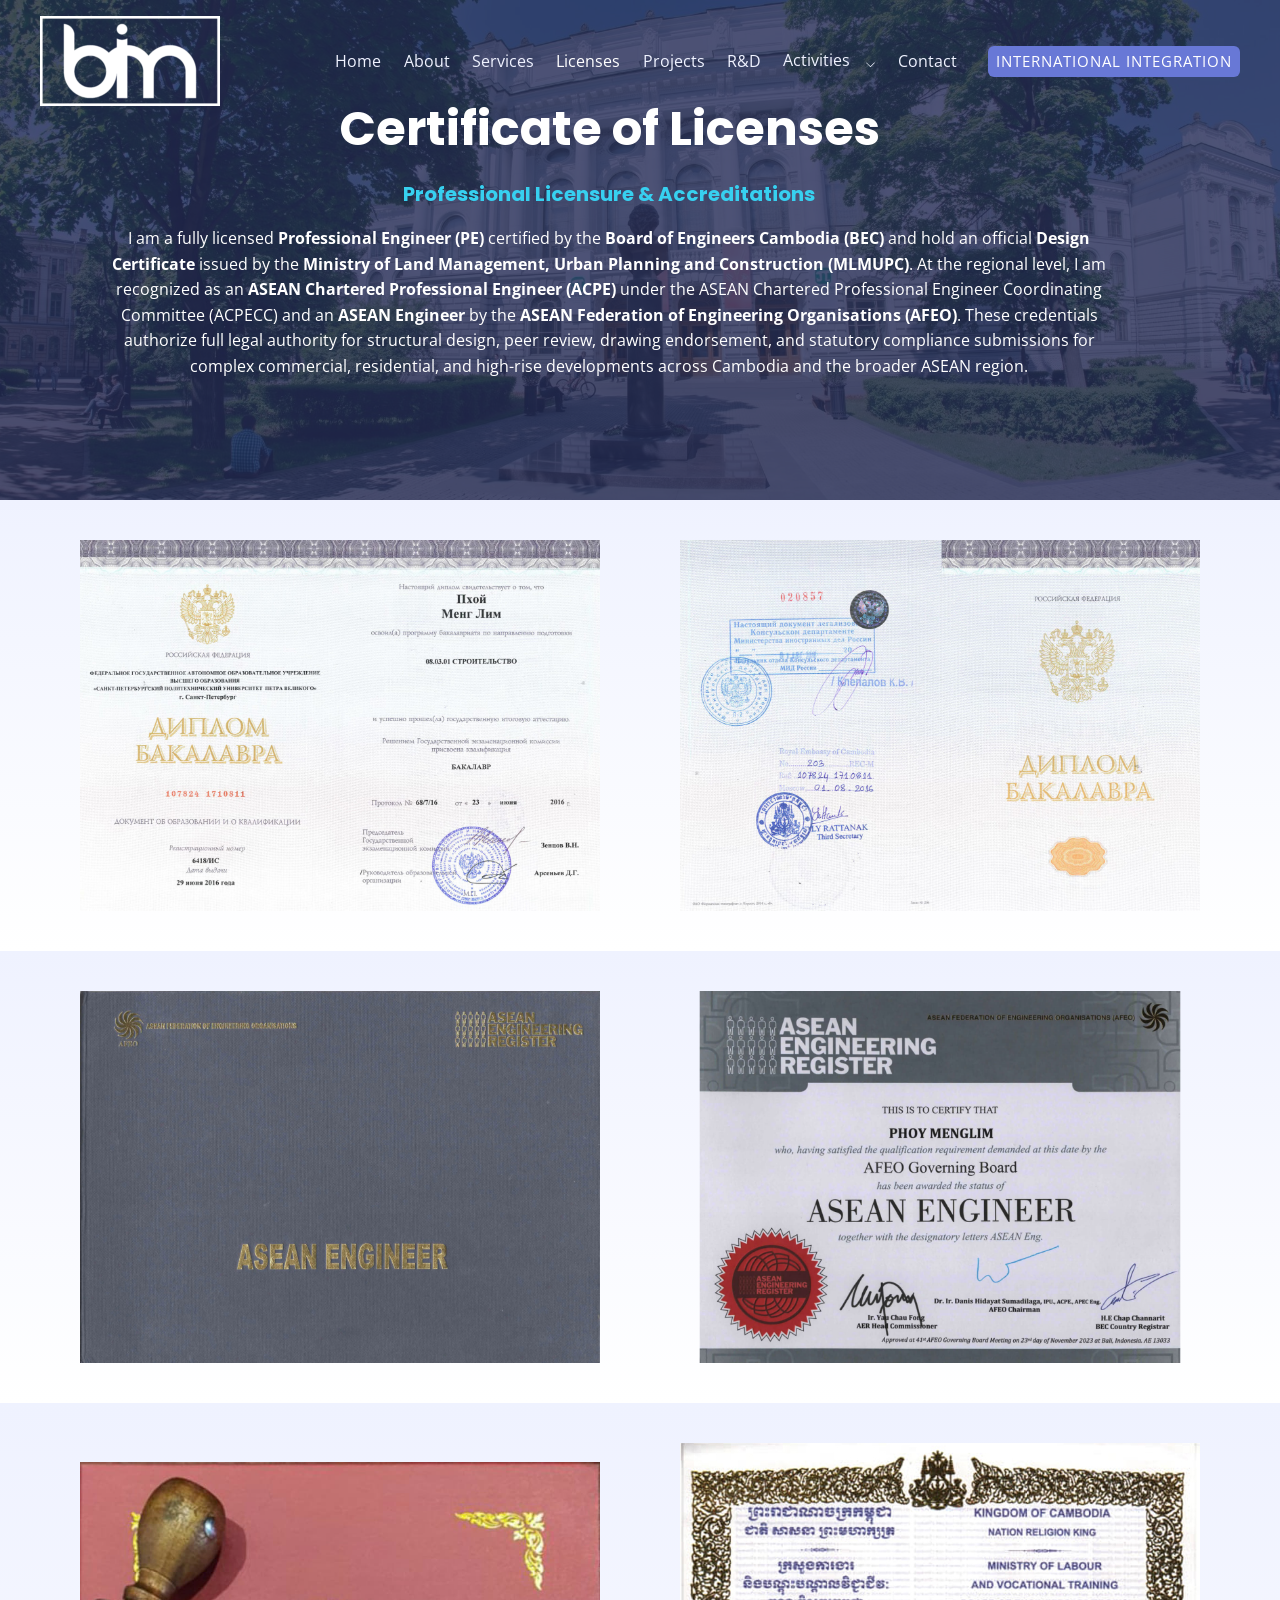
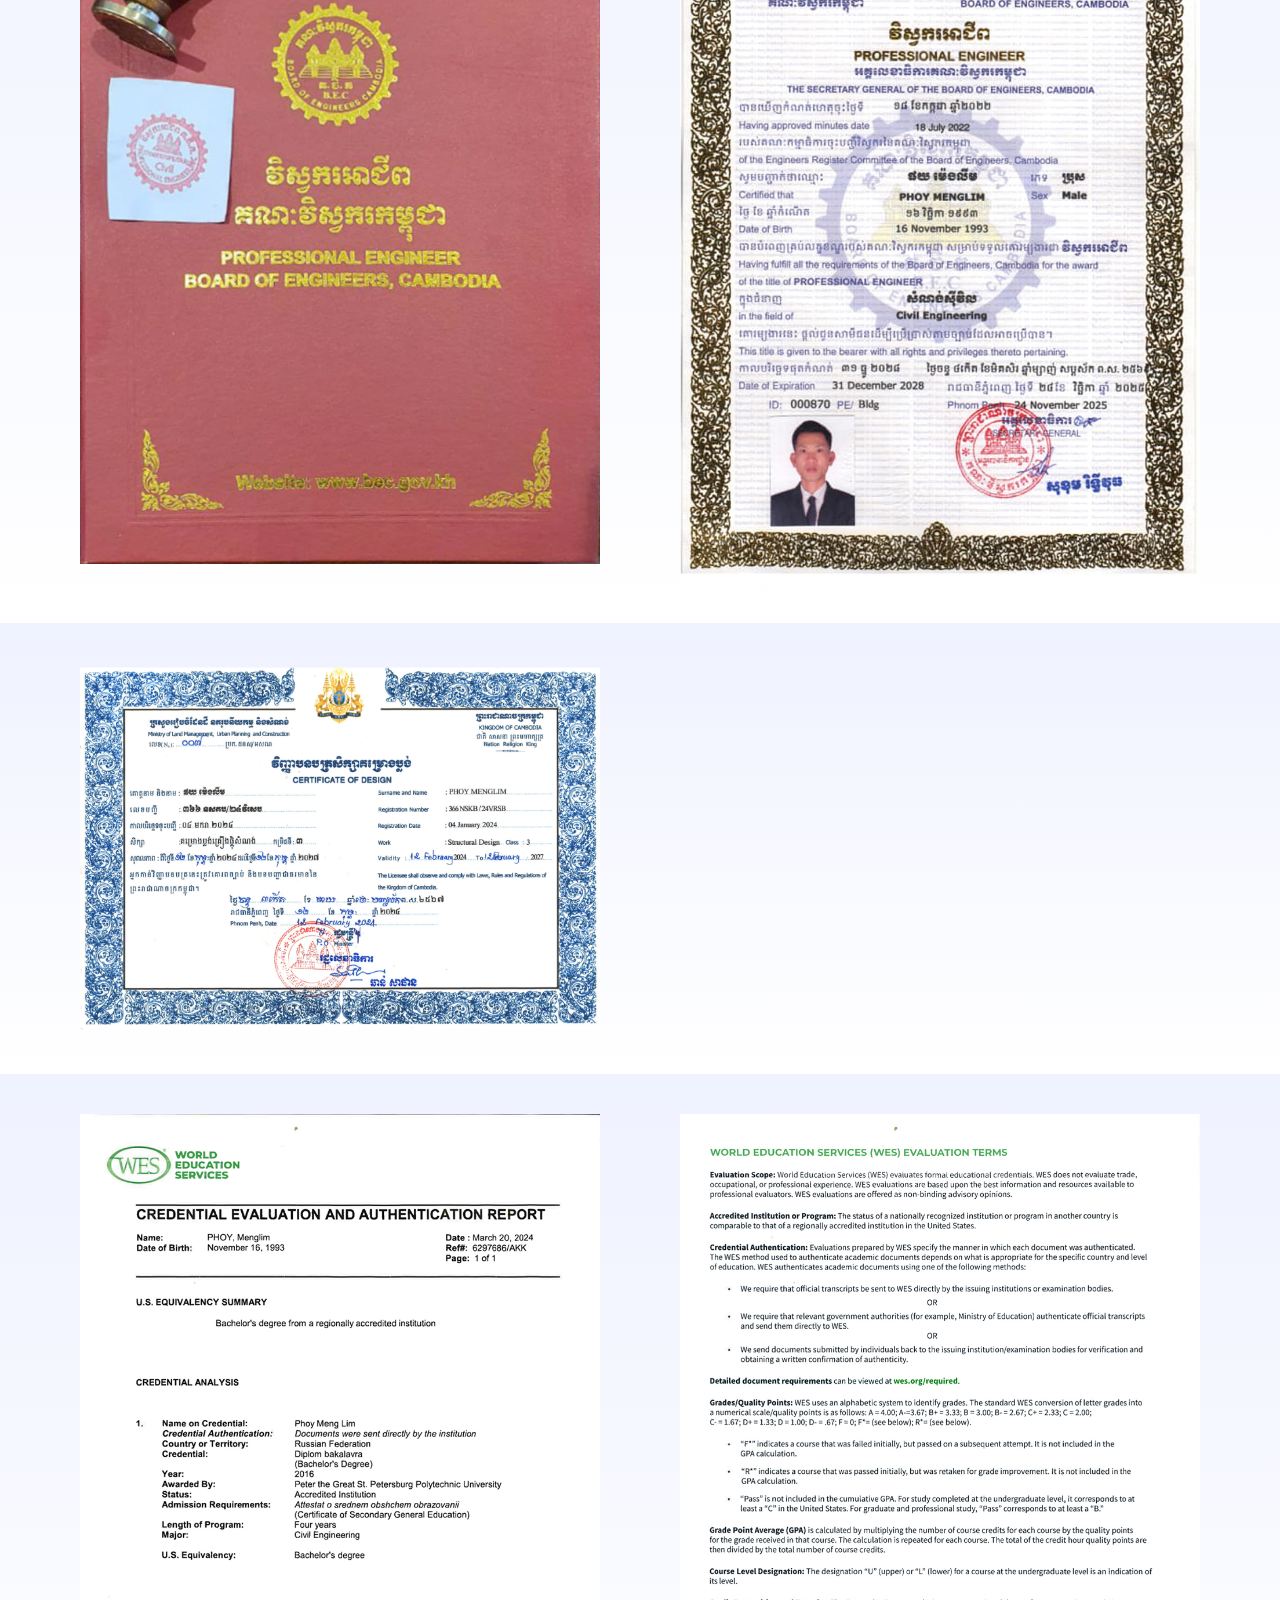
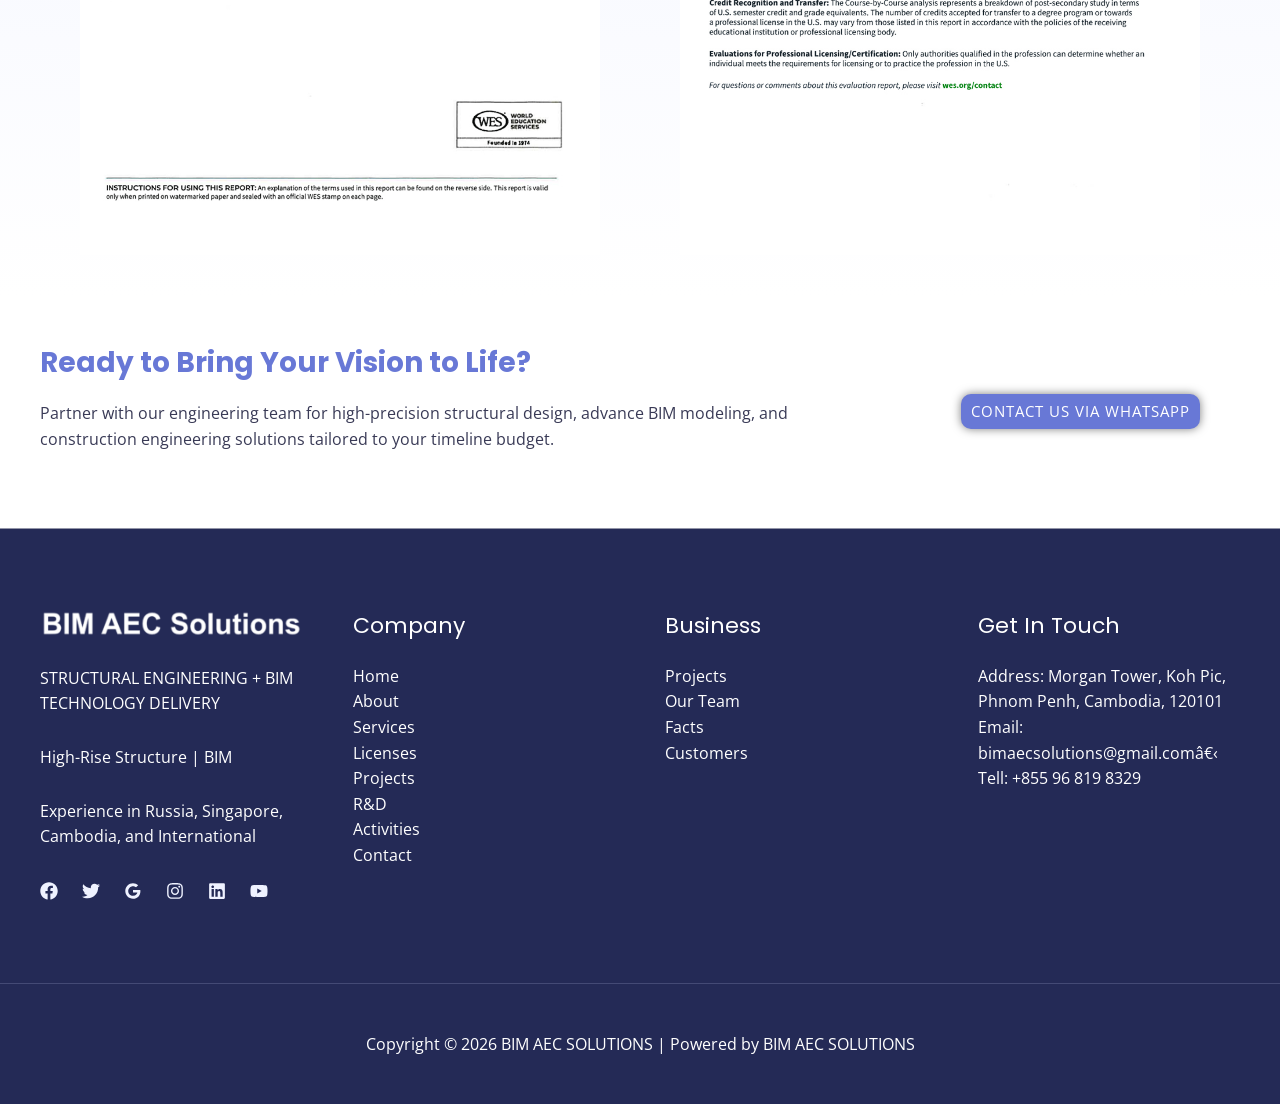
<file: our-licenses/index.html>
﻿<!DOCTYPE html>
<html lang="en-US">
<head><meta charset="UTF-8">

<meta name="viewport" content="width=device-width, initial-scale=1">
	<link rel="profile" href="https://gmpg.org/xfn/11"> 
	<title>Licenses - BIM AEC SOLUTIONS</title>
<meta name="robots" content="max-image-preview:large">
<link rel="dns-prefetch" href="//fonts.googleapis.com">
<link href="https://fonts.googleapis.com/" rel="preconnect">
<link href="https://fonts.gstatic.com/" crossorigin="anonymous" rel="preconnect">




<style id="wp-img-auto-sizes-contain-inline-css">
img:is([sizes=auto i],[sizes^="auto," i]){contain-intrinsic-size:3000px 1500px}
/*# sourceURL=wp-img-auto-sizes-contain-inline-css */
</style>
<link rel="stylesheet" id="astra-theme-css-css" href="../shared/main.min.css?ver=4.14.2" media="all">
<style id="astra-theme-css-inline-css">
:root{--ast-post-nav-space:0;--ast-container-default-xlg-padding:6.67em;--ast-container-default-lg-padding:5.67em;--ast-container-default-slg-padding:4.34em;--ast-container-default-md-padding:3.34em;--ast-container-default-sm-padding:6.67em;--ast-container-default-xs-padding:2.4em;--ast-container-default-xxs-padding:1.4em;--ast-code-block-background:#EEEEEE;--ast-comment-inputs-background:#FAFAFA;--ast-normal-container-width:1200px;--ast-narrow-container-width:750px;--ast-blog-title-font-weight:normal;--ast-blog-meta-weight:inherit;--ast-global-color-primary:var(--ast-global-color-5);--ast-global-color-secondary:var(--ast-global-color-4);--ast-global-color-alternate-background:var(--ast-global-color-7);--ast-global-color-subtle-background:var(--ast-global-color-6);--ast-bg-style-guide:var( --ast-global-color-secondary,var(--ast-global-color-5) );--ast-shadow-style-guide:0px 0px 4px 0 #00000057;--ast-global-dark-bg-style:#fff;--ast-global-dark-lfs:#fbfbfb;--ast-widget-bg-color:#fafafa;--ast-wc-container-head-bg-color:#fbfbfb;--ast-title-layout-bg:#eeeeee;--ast-search-border-color:#e7e7e7;--ast-lifter-hover-bg:#e6e6e6;--ast-gallery-block-color:#000;--srfm-color-input-label:var(--ast-global-color-2);}html{font-size:100%;}a,.page-title{color:var(--ast-global-color-1);}a:hover,a:focus{color:var(--ast-global-color-1);}body,button,input,select,textarea,.ast-button,.ast-custom-button{font-family:'Open Sans',sans-serif;font-weight:400;font-size:16px;font-size:1rem;line-height:var(--ast-body-line-height,1.6em);}blockquote{color:var(--ast-global-color-3);}h1,h2,h3,h4,h5,h6,.entry-content :where(h1,h2,h3,h4,h5,h6),.entry-content :where(h1,h2,h3,h4,h5,h6) a,.site-title,.site-title a{font-family:'Poppins',sans-serif;font-weight:700;line-height:1em;}.ast-site-identity .site-title a{color:var(--ast-global-color-2);}.site-title{font-size:35px;font-size:2.1875rem;display:none;}header .custom-logo-link img{max-width:180px;width:180px;}.astra-logo-svg{width:180px;}.site-header .site-description{font-size:15px;font-size:0.9375rem;display:none;}.entry-title{font-size:30px;font-size:1.875rem;}.archive .ast-article-post .ast-article-inner,.blog .ast-article-post .ast-article-inner,.archive .ast-article-post .ast-article-inner:hover,.blog .ast-article-post .ast-article-inner:hover{overflow:hidden;}h1,.entry-content :where(h1),.entry-content :where(h1) a{font-size:48px;font-size:3rem;font-weight:700;font-family:'Poppins',sans-serif;line-height:1.4em;}h2,.entry-content :where(h2),.entry-content :where(h2) a{font-size:42px;font-size:2.625rem;font-family:'Poppins',sans-serif;line-height:1.3em;}h3,.entry-content :where(h3),.entry-content :where(h3) a{font-size:28px;font-size:1.75rem;font-family:'Poppins',sans-serif;line-height:1.3em;}h4,.entry-content :where(h4),.entry-content :where(h4) a{font-size:20px;font-size:1.25rem;line-height:1.2em;font-family:'Poppins',sans-serif;}h5,.entry-content :where(h5),.entry-content :where(h5) a{font-size:18px;font-size:1.125rem;line-height:1.2em;font-family:'Poppins',sans-serif;}h6,.entry-content :where(h6),.entry-content :where(h6) a{font-size:15px;font-size:0.9375rem;line-height:1.25em;font-family:'Poppins',sans-serif;}::selection{background-color:var(--ast-global-color-0);color:#ffffff;}body,h1,h2,h3,h4,h5,h6,.entry-title a,.entry-content :where(h1,h2,h3,h4,h5,h6),.entry-content :where(h1,h2,h3,h4,h5,h6) a{color:var(--ast-global-color-3);}.tagcloud a:hover,.tagcloud a:focus,.tagcloud a.current-item{color:#ffffff;border-color:var(--ast-global-color-1);background-color:var(--ast-global-color-1);}input:focus,input[type="text"]:focus,input[type="email"]:focus,input[type="url"]:focus,input[type="password"]:focus,input[type="reset"]:focus,input[type="search"]:focus,textarea:focus{border-color:var(--ast-global-color-1);}input[type="radio"]:checked,input[type=reset],input[type="checkbox"]:checked,input[type="checkbox"]:hover:checked,input[type="checkbox"]:focus:checked,input[type=range]::-webkit-slider-thumb{border-color:var(--ast-global-color-1);background-color:var(--ast-global-color-1);box-shadow:none;}.site-footer a:hover + .post-count,.site-footer a:focus + .post-count{background:var(--ast-global-color-1);border-color:var(--ast-global-color-1);}.single .nav-links .nav-previous,.single .nav-links .nav-next{color:var(--ast-global-color-1);}.entry-meta,.entry-meta *{line-height:1.45;color:var(--ast-global-color-1);}.entry-meta a:not(.ast-button):hover,.entry-meta a:not(.ast-button):hover *,.entry-meta a:not(.ast-button):focus,.entry-meta a:not(.ast-button):focus *,.page-links > .page-link,.page-links .page-link:hover,.post-navigation a:hover{color:var(--ast-global-color-1);}#cat option,.secondary .calendar_wrap thead a,.secondary .calendar_wrap thead a:visited{color:var(--ast-global-color-1);}.secondary .calendar_wrap #today,.ast-progress-val span{background:var(--ast-global-color-1);}.secondary a:hover + .post-count,.secondary a:focus + .post-count{background:var(--ast-global-color-1);border-color:var(--ast-global-color-1);}.calendar_wrap #today > a{color:#ffffff;}.page-links .page-link,.single .post-navigation a{color:var(--ast-global-color-1);}.ast-search-menu-icon .search-form button.search-submit{padding:0 4px;}.ast-search-menu-icon form.search-form{padding-right:0;}.ast-header-search .ast-search-menu-icon.ast-dropdown-active .search-form,.ast-header-search .ast-search-menu-icon.ast-dropdown-active .search-field:focus{transition:all 0.2s;}.search-form input.search-field:focus{outline:none;}.ast-mobile-header-content .ast-builder-layout-element:not(.ast-builder-menu):not(.ast-header-divider-element),.ast-mobile-popup-content .ast-builder-layout-element:not(.ast-builder-menu):not(.ast-header-divider-element){padding:15px 20px;}.wp-block-latest-posts > li > a{color:var(--ast-global-color-2);}.widget-title,.widget .wp-block-heading{font-size:22px;font-size:1.375rem;color:var(--ast-global-color-3);}.ast-search-menu-icon.slide-search a:focus-visible:focus-visible,.astra-search-icon:focus-visible,#close:focus-visible,a:focus-visible,.ast-menu-toggle:focus-visible,.site .skip-link:focus-visible,.wp-block-loginout input:focus-visible,.wp-block-search.wp-block-search__button-inside .wp-block-search__inside-wrapper,.ast-header-navigation-arrow:focus-visible,.ast-orders-table__row .ast-orders-table__cell:focus-visible,a#ast-apply-coupon:focus-visible,#ast-apply-coupon:focus-visible,#close:focus-visible,.button.search-submit:focus-visible,#search_submit:focus,.normal-search:focus-visible,.ast-header-account-wrap:focus-visible,.astra-cart-drawer-close:focus,.ast-single-variation:focus,.ast-button:focus,.ast-builder-button-wrap:has(.ast-custom-button-link:focus),.ast-builder-button-wrap .ast-custom-button-link:focus{outline-style:dotted;outline-color:inherit;outline-width:thin;}input:focus,input[type="text"]:focus,input[type="email"]:focus,input[type="url"]:focus,input[type="password"]:focus,input[type="reset"]:focus,input[type="search"]:focus,input[type="number"]:focus,textarea:focus,.wp-block-search__input:focus,[data-section="section-header-mobile-trigger"] .ast-button-wrap .ast-mobile-menu-trigger-minimal:focus,.ast-mobile-popup-drawer.active .menu-toggle-close:focus,#ast-scroll-top:focus,#coupon_code:focus,#ast-coupon-code:focus{border-style:dotted;border-color:inherit;border-width:thin;}input{outline:none;}.site-logo-img img{filter:url(#ast-img-color-filter); transition:all 0.2s linear;}body .ast-oembed-container *{position:absolute;top:0;width:100%;height:100%;left:0;}body .wp-block-embed-pocket-casts .ast-oembed-container *{position:unset;}.ast-single-post-featured-section + article {margin-top: 2em;}.site-content .ast-single-post-featured-section img {width: 100%;overflow: hidden;object-fit: cover;}.site > .ast-single-related-posts-container {margin-top: 0;}@media (min-width: 769px) {.ast-desktop .ast-container--narrow {max-width: var(--ast-narrow-container-width);margin: 0 auto;}}.ast-page-builder-template .hentry {margin: 0;}.ast-page-builder-template .site-content > .ast-container {max-width: 100%;padding: 0;}.ast-page-builder-template .site .site-content #primary {padding: 0;margin: 0;}.ast-page-builder-template .no-results {text-align: center;margin: 4em auto;}.ast-page-builder-template .ast-pagination {padding: 2em;}.ast-page-builder-template .entry-header.ast-no-title.ast-no-thumbnail {margin-top: 0;}.ast-page-builder-template .entry-header.ast-header-without-markup {margin-top: 0;margin-bottom: 0;}.ast-page-builder-template .entry-header.ast-no-title.ast-no-meta {margin-bottom: 0;}.ast-page-builder-template.single .post-navigation {padding-bottom: 2em;}.ast-page-builder-template.single-post .site-content > .ast-container {max-width: 100%;}.ast-page-builder-template .entry-header {margin-top: 4em;margin-left: auto;margin-right: auto;padding-left: 20px;padding-right: 20px;}.single.ast-page-builder-template .entry-header {padding-left: 20px;padding-right: 20px;}.ast-page-builder-template .ast-archive-description {margin: 4em auto 0;padding-left: 20px;padding-right: 20px;}.ast-page-builder-template.ast-no-sidebar .entry-content .alignwide {margin-left: 0;margin-right: 0;}@media (max-width:768.99px){#ast-desktop-header{display:none;}}@media (min-width:769px){#ast-mobile-header{display:none;}}.wp-block-buttons.aligncenter{justify-content:center;}.wp-block-buttons .wp-block-button.is-style-outline .wp-block-button__link.wp-element-button,.ast-outline-button,.wp-block-uagb-buttons-child .uagb-buttons-repeater.ast-outline-button{border-top-width:2px;border-right-width:2px;border-bottom-width:2px;border-left-width:2px;font-family:inherit;font-weight:400;font-size:15px;font-size:0.9375rem;line-height:1em;border-top-left-radius:6px;border-top-right-radius:6px;border-bottom-right-radius:6px;border-bottom-left-radius:6px;}.wp-block-button .wp-block-button__link.wp-element-button.is-style-outline:not(.has-background),.wp-block-button.is-style-outline>.wp-block-button__link.wp-element-button:not(.has-background),.ast-outline-button{background-color:transparent;}.uagb-buttons-repeater.ast-outline-button{border-radius:9999px;}.entry-content[data-ast-blocks-layout] > figure{margin-bottom:1em;}@media (max-width:768px){.ast-left-sidebar #content > .ast-container{display:flex;flex-direction:column-reverse;width:100%;}.ast-separate-container .ast-article-post,.ast-separate-container .ast-article-single{padding:1.5em 2.14em;}.ast-author-box img.avatar{margin:20px 0 0 0;}}@media (min-width:769px){.ast-separate-container.ast-right-sidebar #primary,.ast-separate-container.ast-left-sidebar #primary{border:0;}.search-no-results.ast-separate-container #primary{margin-bottom:4em;}}.elementor-widget-button .elementor-button{border-style:solid;text-decoration:none;border-top-width:0px;border-right-width:0px;border-left-width:0px;border-bottom-width:0px;}body .elementor-button.elementor-size-sm,body .elementor-button.elementor-size-xs,body .elementor-button.elementor-size-md,body .elementor-button.elementor-size-lg,body .elementor-button.elementor-size-xl,body .elementor-button{border-top-left-radius:6px;border-top-right-radius:6px;border-bottom-right-radius:6px;border-bottom-left-radius:6px;padding-top:17px;padding-right:35px;padding-bottom:17px;padding-left:35px;}.wp-block-button .wp-block-button__link ,.elementor-widget-button .elementor-button,.elementor-widget-button .elementor-button:visited{color:#ffffff;}.elementor-widget-button .elementor-button{border-color:var(--ast-global-color-0);background-color:var(--ast-global-color-0);}.elementor-widget-button .elementor-button:hover,.elementor-widget-button .elementor-button:focus{color:#ffffff;background-color:var(--ast-global-color-1);border-color:var(--ast-global-color-1);}.elementor-widget-button .elementor-button{font-weight:400;font-size:15px;font-size:0.9375rem;line-height:1em;text-transform:uppercase;letter-spacing:1px;}body .elementor-button.elementor-size-sm,body .elementor-button.elementor-size-xs,body .elementor-button.elementor-size-md,body .elementor-button.elementor-size-lg,body .elementor-button.elementor-size-xl,body .elementor-button{font-size:15px;font-size:0.9375rem;}.wp-block-button .wp-block-button__link:hover,.wp-block-button .wp-block-button__link:focus{color:#ffffff;background-color:var(--ast-global-color-1);border-color:var(--ast-global-color-1);}.elementor-widget-heading h1.elementor-heading-title{line-height:1.4em;}.elementor-widget-heading h2.elementor-heading-title{line-height:1.3em;}.elementor-widget-heading h3.elementor-heading-title{line-height:1.3em;}.elementor-widget-heading h4.elementor-heading-title{line-height:1.2em;}.elementor-widget-heading h5.elementor-heading-title{line-height:1.2em;}.elementor-widget-heading h6.elementor-heading-title{line-height:1.25em;}.wp-block-button .wp-block-button__link,.wp-block-search .wp-block-search__button,body .wp-block-file .wp-block-file__button{border-style:solid;border-top-width:0px;border-right-width:0px;border-left-width:0px;border-bottom-width:0px;border-color:var(--ast-global-color-0);background-color:var(--ast-global-color-0);color:#ffffff;font-family:inherit;font-weight:400;line-height:1em;text-transform:uppercase;letter-spacing:1px;font-size:15px;font-size:0.9375rem;border-top-left-radius:6px;border-top-right-radius:6px;border-bottom-right-radius:6px;border-bottom-left-radius:6px;padding-top:17px;padding-right:35px;padding-bottom:17px;padding-left:35px;}.menu-toggle,button,.ast-button,.ast-custom-button,.button,input#submit,input[type="button"],input[type="submit"],input[type="reset"],form[CLASS*="wp-block-search__"].wp-block-search .wp-block-search__inside-wrapper .wp-block-search__button,body .wp-block-file .wp-block-file__button{border-style:solid;border-top-width:0px;border-right-width:0px;border-left-width:0px;border-bottom-width:0px;color:#ffffff;border-color:var(--ast-global-color-0);background-color:var(--ast-global-color-0);padding-top:17px;padding-right:35px;padding-bottom:17px;padding-left:35px;font-family:inherit;font-weight:400;font-size:15px;font-size:0.9375rem;line-height:1em;text-transform:uppercase;letter-spacing:1px;border-top-left-radius:6px;border-top-right-radius:6px;border-bottom-right-radius:6px;border-bottom-left-radius:6px;}button:focus,.menu-toggle:hover,button:hover,.ast-button:hover,.ast-custom-button:hover .button:hover,.ast-custom-button:hover ,input[type=reset]:hover,input[type=reset]:focus,input#submit:hover,input#submit:focus,input[type="button"]:hover,input[type="button"]:focus,input[type="submit"]:hover,input[type="submit"]:focus,form[CLASS*="wp-block-search__"].wp-block-search .wp-block-search__inside-wrapper .wp-block-search__button:hover,form[CLASS*="wp-block-search__"].wp-block-search .wp-block-search__inside-wrapper .wp-block-search__button:focus,body .wp-block-file .wp-block-file__button:hover,body .wp-block-file .wp-block-file__button:focus{color:#ffffff;background-color:var(--ast-global-color-1);border-color:var(--ast-global-color-1);}@media (max-width:768px){.ast-mobile-header-stack .main-header-bar .ast-search-menu-icon{display:inline-block;}.ast-header-break-point.ast-header-custom-item-outside .ast-mobile-header-stack .main-header-bar .ast-search-icon{margin:0;}.ast-comment-avatar-wrap img{max-width:2.5em;}.ast-comment-meta{padding:0 1.8888em 1.3333em;}.ast-separate-container .ast-comment-list li.depth-1{padding:1.5em 2.14em;}.ast-separate-container .comment-respond{padding:2em 2.14em;}}@media (min-width:544px){.ast-container{max-width:100%;}}@media (max-width:544px){.ast-separate-container .ast-article-post,.ast-separate-container .ast-article-single,.ast-separate-container .comments-title,.ast-separate-container .ast-archive-description{padding:1.5em 1em;}.ast-separate-container #content .ast-container{padding-left:0.54em;padding-right:0.54em;}.ast-separate-container .ast-comment-list .bypostauthor{padding:.5em;}.ast-search-menu-icon.ast-dropdown-active .search-field{width:170px;}} #ast-mobile-header .ast-site-header-cart-li a{pointer-events:none;}body,.ast-separate-container{background-color:var(--ast-global-color-4);background-image:none;}@media (max-width:768px){.site-title{display:none;}.site-header .site-description{display:none;}h1,.entry-content :where(h1),.entry-content :where(h1) a{font-size:40px;}h2,.entry-content :where(h2),.entry-content :where(h2) a{font-size:35px;}h3,.entry-content :where(h3),.entry-content :where(h3) a{font-size:24px;}.astra-logo-svg{width:140px;}header .custom-logo-link img,.ast-header-break-point .site-logo-img .custom-mobile-logo-link img{max-width:140px;width:140px;}}@media (max-width:544px){.site-title{display:none;}.site-header .site-description{display:none;}h1,.entry-content :where(h1),.entry-content :where(h1) a{font-size:28px;}h2,.entry-content :where(h2),.entry-content :where(h2) a{font-size:24px;}h3,.entry-content :where(h3),.entry-content :where(h3) a{font-size:20px;}h4,.entry-content :where(h4),.entry-content :where(h4) a{font-size:18px;font-size:1.125rem;}h5,.entry-content :where(h5),.entry-content :where(h5) a{font-size:17px;font-size:1.0625rem;}h6,.entry-content :where(h6),.entry-content :where(h6) a{font-size:15px;font-size:0.9375rem;}header .custom-logo-link img,.ast-header-break-point .site-branding img,.ast-header-break-point .custom-logo-link img{max-width:120px;width:120px;}.astra-logo-svg{width:120px;}.ast-header-break-point .site-logo-img .custom-mobile-logo-link img{max-width:120px;}}@media (max-width:768px){html{font-size:91.2%;}}@media (max-width:544px){html{font-size:91.2%;}}@media (min-width:769px){.ast-container{max-width:1240px;}}@media (min-width:769px){.site-content .ast-container{display:flex;}}@media (max-width:768px){.site-content .ast-container{flex-direction:column;}}@media (min-width:769px){.main-header-menu .sub-menu .menu-item.ast-left-align-sub-menu:hover > .sub-menu,.main-header-menu .sub-menu .menu-item.ast-left-align-sub-menu.focus > .sub-menu{margin-left:-2px;}}.ast-theme-transparent-header [CLASS*="ast-header-button-"] .ast-custom-button{color:#ffffff;background:var(--ast-global-color-0);border-color:var(--ast-global-color-0);}.ast-theme-transparent-header [CLASS*="ast-header-button-"] .ast-custom-button:hover{color:#242a56;background:#ffffff;border-color:#ffffff;}.ast-theme-transparent-header [data-section="section-header-mobile-trigger"] .ast-button-wrap .ast-mobile-menu-trigger-fill,.ast-theme-transparent-header [data-section="section-header-mobile-trigger"] .ast-button-wrap .ast-mobile-menu-trigger-minimal{border:none;}.site .comments-area{padding-bottom:3em;}.wp-block-file {display: flex;align-items: center;flex-wrap: wrap;justify-content: space-between;}.wp-block-pullquote {border: none;}.wp-block-pullquote blockquote::before {content: "\201D";font-family: "Helvetica",sans-serif;display: flex;transform: rotate( 180deg );font-size: 6rem;font-style: normal;line-height: 1;font-weight: bold;align-items: center;justify-content: center;}.has-text-align-right > blockquote::before {justify-content: flex-start;}.has-text-align-left > blockquote::before {justify-content: flex-end;}figure.wp-block-pullquote.is-style-solid-color blockquote {max-width: 100%;text-align: inherit;}:root {--wp--custom--ast-default-block-top-padding: 3em;--wp--custom--ast-default-block-right-padding: 3em;--wp--custom--ast-default-block-bottom-padding: 3em;--wp--custom--ast-default-block-left-padding: 3em;--wp--custom--ast-container-width: 1200px;--wp--custom--ast-content-width-size: 1200px;--wp--custom--ast-wide-width-size: calc(1200px + var(--wp--custom--ast-default-block-left-padding) + var(--wp--custom--ast-default-block-right-padding));}.ast-narrow-container {--wp--custom--ast-content-width-size: 750px;--wp--custom--ast-wide-width-size: 750px;}@media(max-width: 768px) {:root {--wp--custom--ast-default-block-top-padding: 3em;--wp--custom--ast-default-block-right-padding: 2em;--wp--custom--ast-default-block-bottom-padding: 3em;--wp--custom--ast-default-block-left-padding: 2em;}}@media(max-width: 544px) {:root {--wp--custom--ast-default-block-top-padding: 3em;--wp--custom--ast-default-block-right-padding: 1.5em;--wp--custom--ast-default-block-bottom-padding: 3em;--wp--custom--ast-default-block-left-padding: 1.5em;}}.entry-content > .wp-block-group,.entry-content > .wp-block-cover,.entry-content > .wp-block-columns {padding-top: var(--wp--custom--ast-default-block-top-padding);padding-right: var(--wp--custom--ast-default-block-right-padding);padding-bottom: var(--wp--custom--ast-default-block-bottom-padding);padding-left: var(--wp--custom--ast-default-block-left-padding);}.ast-plain-container.ast-no-sidebar .entry-content > .alignfull,.ast-page-builder-template .ast-no-sidebar .entry-content > .alignfull {margin-left: calc( -50vw + 50%);margin-right: calc( -50vw + 50%);max-width: 100vw;width: 100vw;}.ast-plain-container.ast-no-sidebar .entry-content .alignfull .alignfull,.ast-page-builder-template.ast-no-sidebar .entry-content .alignfull .alignfull,.ast-plain-container.ast-no-sidebar .entry-content .alignfull .alignwide,.ast-page-builder-template.ast-no-sidebar .entry-content .alignfull .alignwide,.ast-plain-container.ast-no-sidebar .entry-content .alignwide .alignfull,.ast-page-builder-template.ast-no-sidebar .entry-content .alignwide .alignfull,.ast-plain-container.ast-no-sidebar .entry-content .alignwide .alignwide,.ast-page-builder-template.ast-no-sidebar .entry-content .alignwide .alignwide,.ast-plain-container.ast-no-sidebar .entry-content .wp-block-column .alignfull,.ast-page-builder-template.ast-no-sidebar .entry-content .wp-block-column .alignfull,.ast-plain-container.ast-no-sidebar .entry-content .wp-block-column .alignwide,.ast-page-builder-template.ast-no-sidebar .entry-content .wp-block-column .alignwide {margin-left: auto;margin-right: auto;width: 100%;}[data-ast-blocks-layout] .wp-block-separator:not(.is-style-dots) {height: 0;}[data-ast-blocks-layout] .wp-block-separator {margin: 20px auto;}[data-ast-blocks-layout] .wp-block-separator:not(.is-style-wide):not(.is-style-dots) {max-width: 100px;}[data-ast-blocks-layout] .wp-block-separator.has-background {padding: 0;}.entry-content[data-ast-blocks-layout] > * {max-width: var(--wp--custom--ast-content-width-size);margin-left: auto;margin-right: auto;}.entry-content[data-ast-blocks-layout] > .alignwide {max-width: var(--wp--custom--ast-wide-width-size);}.entry-content[data-ast-blocks-layout] .alignfull {max-width: none;}.entry-content .wp-block-columns {margin-bottom: 0;}blockquote {margin: 1.5em;border-color: rgba(0,0,0,0.05);}.wp-block-quote:not(.has-text-align-right):not(.has-text-align-center) {border-left: 5px solid rgba(0,0,0,0.05);}.has-text-align-right > blockquote,blockquote.has-text-align-right {border-right: 5px solid rgba(0,0,0,0.05);}.has-text-align-left > blockquote,blockquote.has-text-align-left {border-left: 5px solid rgba(0,0,0,0.05);}.wp-block-site-tagline,.wp-block-latest-posts .read-more {margin-top: 15px;}.wp-block-loginout p label {display: block;}.wp-block-loginout p:not(.login-remember):not(.login-submit) input {width: 100%;}.wp-block-loginout input:focus {border-color: transparent;}.wp-block-loginout input:focus {outline: thin dotted;}.entry-content .wp-block-media-text .wp-block-media-text__content {padding: 0 0 0 8%;}.entry-content .wp-block-media-text.has-media-on-the-right .wp-block-media-text__content {padding: 0 8% 0 0;}.entry-content .wp-block-media-text.has-background .wp-block-media-text__content {padding: 8%;}.entry-content .wp-block-cover:not([class*="background-color"]):not(.has-text-color.has-link-color) .wp-block-cover__inner-container,.entry-content .wp-block-cover:not([class*="background-color"]) .wp-block-cover-image-text,.entry-content .wp-block-cover:not([class*="background-color"]) .wp-block-cover-text,.entry-content .wp-block-cover-image:not([class*="background-color"]) .wp-block-cover__inner-container,.entry-content .wp-block-cover-image:not([class*="background-color"]) .wp-block-cover-image-text,.entry-content .wp-block-cover-image:not([class*="background-color"]) .wp-block-cover-text {color: var(--ast-global-color-primary,var(--ast-global-color-5));}.wp-block-loginout .login-remember input {width: 1.1rem;height: 1.1rem;margin: 0 5px 4px 0;vertical-align: middle;}.wp-block-latest-posts > li > *:first-child,.wp-block-latest-posts:not(.is-grid) > li:first-child {margin-top: 0;}.entry-content > .wp-block-buttons,.entry-content > .wp-block-uagb-buttons {margin-bottom: 1.5em;}.wp-block-search__inside-wrapper .wp-block-search__input {padding: 0 10px;color: var(--ast-global-color-3);background: var(--ast-global-color-primary,var(--ast-global-color-5));border-color: var(--ast-border-color);}.wp-block-latest-posts .read-more {margin-bottom: 1.5em;}.wp-block-search__no-button .wp-block-search__inside-wrapper .wp-block-search__input {padding-top: 5px;padding-bottom: 5px;}.wp-block-latest-posts .wp-block-latest-posts__post-date,.wp-block-latest-posts .wp-block-latest-posts__post-author {font-size: 1rem;}.wp-block-latest-posts > li > *,.wp-block-latest-posts:not(.is-grid) > li {margin-top: 12px;margin-bottom: 12px;}.ast-page-builder-template .entry-content[data-ast-blocks-layout] > .alignwide:where(:not(.uagb-is-root-container):not(.spectra-is-root-container)) > * {max-width: var(--wp--custom--ast-wide-width-size);}.ast-page-builder-template .entry-content[data-ast-blocks-layout] > .inherit-container-width > *,.ast-page-builder-template .entry-content[data-ast-blocks-layout] > *:not(.wp-block-group):where(:not(.uagb-is-root-container):not(.spectra-is-root-container)) > *,.entry-content[data-ast-blocks-layout] > .wp-block-cover .wp-block-cover__inner-container {max-width: var(--wp--custom--ast-content-width-size) ;margin-left: auto;margin-right: auto;}.ast-page-builder-template .entry-content[data-ast-blocks-layout] > *,.ast-page-builder-template .entry-content[data-ast-blocks-layout] > .alignfull:where(:not(.wp-block-group):not(.uagb-is-root-container):not(.spectra-is-root-container)) > * {max-width: none;}.entry-content[data-ast-blocks-layout] .wp-block-cover:not(.alignleft):not(.alignright) {width: auto;}@media(max-width: 1200px) {.ast-separate-container .entry-content > .alignfull,.ast-separate-container .entry-content[data-ast-blocks-layout] > .alignwide,.ast-plain-container .entry-content[data-ast-blocks-layout] > .alignwide,.ast-plain-container .entry-content .alignfull {margin-left: calc(-1 * min(var(--ast-container-default-xlg-padding),20px)) ;margin-right: calc(-1 * min(var(--ast-container-default-xlg-padding),20px));}}@media(min-width: 1201px) {.ast-separate-container .entry-content > .alignfull {margin-left: calc(-1 * var(--ast-container-default-xlg-padding) );margin-right: calc(-1 * var(--ast-container-default-xlg-padding) );}.ast-separate-container .entry-content[data-ast-blocks-layout] > .alignwide,.ast-plain-container .entry-content[data-ast-blocks-layout] > .alignwide {margin-left: calc(-1 * var(--wp--custom--ast-default-block-left-padding) );margin-right: calc(-1 * var(--wp--custom--ast-default-block-right-padding) );}}@media(min-width: 768px) {.ast-separate-container .entry-content .wp-block-group.alignwide:not(.inherit-container-width) > :where(:not(.alignleft):not(.alignright)),.ast-plain-container .entry-content .wp-block-group.alignwide:not(.inherit-container-width) > :where(:not(.alignleft):not(.alignright)) {max-width: calc( var(--wp--custom--ast-content-width-size) + 80px );}.ast-plain-container.ast-right-sidebar .entry-content[data-ast-blocks-layout] .alignfull,.ast-plain-container.ast-left-sidebar .entry-content[data-ast-blocks-layout] .alignfull {margin-left: -60px;margin-right: -60px;}}@media(min-width: 544px) {.entry-content > .alignleft {margin-right: 20px;}.entry-content > .alignright {margin-left: 20px;}}@media (max-width:544px){.wp-block-columns .wp-block-column:not(:last-child){margin-bottom:20px;}.wp-block-latest-posts{margin:0;}}@media( max-width: 600px ) {.entry-content .wp-block-media-text .wp-block-media-text__content,.entry-content .wp-block-media-text.has-media-on-the-right .wp-block-media-text__content {padding: 8% 0 0;}.entry-content .wp-block-media-text.has-background .wp-block-media-text__content {padding: 8%;}}.ast-page-builder-template .entry-header {padding-left: 0;}.ast-narrow-container .site-content .wp-block-uagb-image--align-full .wp-block-uagb-image__figure {max-width: 100%;margin-left: auto;margin-right: auto;}:root .has-ast-global-color-0-color{color:var(--ast-global-color-0);}:root .has-ast-global-color-0-background-color{background-color:var(--ast-global-color-0);}:root .wp-block-button .has-ast-global-color-0-color{color:var(--ast-global-color-0);}:root .wp-block-button .has-ast-global-color-0-background-color{background-color:var(--ast-global-color-0);}:root .has-ast-global-color-1-color{color:var(--ast-global-color-1);}:root .has-ast-global-color-1-background-color{background-color:var(--ast-global-color-1);}:root .wp-block-button .has-ast-global-color-1-color{color:var(--ast-global-color-1);}:root .wp-block-button .has-ast-global-color-1-background-color{background-color:var(--ast-global-color-1);}:root .has-ast-global-color-2-color{color:var(--ast-global-color-2);}:root .has-ast-global-color-2-background-color{background-color:var(--ast-global-color-2);}:root .wp-block-button .has-ast-global-color-2-color{color:var(--ast-global-color-2);}:root .wp-block-button .has-ast-global-color-2-background-color{background-color:var(--ast-global-color-2);}:root .has-ast-global-color-3-color{color:var(--ast-global-color-3);}:root .has-ast-global-color-3-background-color{background-color:var(--ast-global-color-3);}:root .wp-block-button .has-ast-global-color-3-color{color:var(--ast-global-color-3);}:root .wp-block-button .has-ast-global-color-3-background-color{background-color:var(--ast-global-color-3);}:root .has-ast-global-color-4-color{color:var(--ast-global-color-4);}:root .has-ast-global-color-4-background-color{background-color:var(--ast-global-color-4);}:root .wp-block-button .has-ast-global-color-4-color{color:var(--ast-global-color-4);}:root .wp-block-button .has-ast-global-color-4-background-color{background-color:var(--ast-global-color-4);}:root .has-ast-global-color-5-color{color:var(--ast-global-color-5);}:root .has-ast-global-color-5-background-color{background-color:var(--ast-global-color-5);}:root .wp-block-button .has-ast-global-color-5-color{color:var(--ast-global-color-5);}:root .wp-block-button .has-ast-global-color-5-background-color{background-color:var(--ast-global-color-5);}:root .has-ast-global-color-6-color{color:var(--ast-global-color-6);}:root .has-ast-global-color-6-background-color{background-color:var(--ast-global-color-6);}:root .wp-block-button .has-ast-global-color-6-color{color:var(--ast-global-color-6);}:root .wp-block-button .has-ast-global-color-6-background-color{background-color:var(--ast-global-color-6);}:root .has-ast-global-color-7-color{color:var(--ast-global-color-7);}:root .has-ast-global-color-7-background-color{background-color:var(--ast-global-color-7);}:root .wp-block-button .has-ast-global-color-7-color{color:var(--ast-global-color-7);}:root .wp-block-button .has-ast-global-color-7-background-color{background-color:var(--ast-global-color-7);}:root .has-ast-global-color-8-color{color:var(--ast-global-color-8);}:root .has-ast-global-color-8-background-color{background-color:var(--ast-global-color-8);}:root .wp-block-button .has-ast-global-color-8-color{color:var(--ast-global-color-8);}:root .wp-block-button .has-ast-global-color-8-background-color{background-color:var(--ast-global-color-8);}:root{--ast-global-color-0:#6878d6;--ast-global-color-1:#4d61d6;--ast-global-color-2:#242a56;--ast-global-color-3:#393a56;--ast-global-color-4:#eff2ff;--ast-global-color-5:#ffffff;--ast-global-color-6:#eff2ff;--ast-global-color-7:#242a56;--ast-global-color-8:#BFD1FF;}:root {--ast-border-color : #dddddd;}.ast-single-entry-banner {-js-display: flex;display: flex;flex-direction: column;justify-content: center;text-align: center;position: relative;background: var(--ast-title-layout-bg);}.ast-single-entry-banner[data-banner-layout="layout-1"] {max-width: 1200px;background: inherit;padding: 20px 0;}.ast-single-entry-banner[data-banner-width-type="custom"] {margin: 0 auto;width: 100%;}.ast-single-entry-banner + .site-content .entry-header {margin-bottom: 0;}.site .ast-author-avatar {--ast-author-avatar-size: ;}a.ast-underline-text {text-decoration: underline;}.ast-container > .ast-terms-link {position: relative;display: block;}a.ast-button.ast-badge-tax {padding: 4px 8px;border-radius: 3px;font-size: inherit;}header.entry-header{text-align:left;}header.entry-header .entry-title{font-size:30px;font-size:1.875rem;}header.entry-header > *:not(:last-child){margin-bottom:10px;}@media (max-width:768px){header.entry-header{text-align:left;}}@media (max-width:544px){header.entry-header{text-align:left;}}.ast-archive-entry-banner {-js-display: flex;display: flex;flex-direction: column;justify-content: center;text-align: center;position: relative;background: var(--ast-title-layout-bg);}.ast-archive-entry-banner[data-banner-width-type="custom"] {margin: 0 auto;width: 100%;}.ast-archive-entry-banner[data-banner-layout="layout-1"] {background: inherit;padding: 20px 0;text-align: left;}body.archive .ast-archive-description{max-width:1200px;width:100%;text-align:left;padding-top:3em;padding-right:3em;padding-bottom:3em;padding-left:3em;}body.archive .ast-archive-description .ast-archive-title,body.archive .ast-archive-description .ast-archive-title *{font-size:40px;font-size:2.5rem;}body.archive .ast-archive-description > *:not(:last-child){margin-bottom:10px;}@media (max-width:768px){body.archive .ast-archive-description{text-align:left;}}@media (max-width:544px){body.archive .ast-archive-description{text-align:left;}}@media (min-width:769px){.ast-theme-transparent-header #masthead{position:absolute;left:0;right:0;}.ast-theme-transparent-header .main-header-bar,.ast-theme-transparent-header.ast-header-break-point .main-header-bar{background:none;}body.elementor-editor-active.ast-theme-transparent-header #masthead,.fl-builder-edit .ast-theme-transparent-header #masthead,body.vc_editor.ast-theme-transparent-header #masthead,body.brz-ed.ast-theme-transparent-header #masthead{z-index:0;}.ast-header-break-point.ast-replace-site-logo-transparent.ast-theme-transparent-header .custom-mobile-logo-link{display:none;}.ast-header-break-point.ast-replace-site-logo-transparent.ast-theme-transparent-header .transparent-custom-logo{display:inline-block;}.ast-theme-transparent-header .ast-above-header,.ast-theme-transparent-header .ast-above-header.ast-above-header-bar{background-image:none;background-color:transparent;}.ast-theme-transparent-header .ast-below-header,.ast-theme-transparent-header .ast-below-header.ast-below-header-bar{background-image:none;background-color:transparent;}}.ast-theme-transparent-header .ast-builder-menu .main-header-menu,.ast-theme-transparent-header .ast-builder-menu .main-header-menu .menu-link,.ast-theme-transparent-header [CLASS*="ast-builder-menu-"] .main-header-menu .menu-item > .menu-link,.ast-theme-transparent-header .ast-masthead-custom-menu-items,.ast-theme-transparent-header .ast-masthead-custom-menu-items a,.ast-theme-transparent-header .ast-builder-menu .main-header-menu .menu-item > .ast-menu-toggle,.ast-theme-transparent-header .ast-builder-menu .main-header-menu .menu-item > .ast-menu-toggle,.ast-theme-transparent-header .ast-above-header-navigation a,.ast-header-break-point.ast-theme-transparent-header .ast-above-header-navigation a,.ast-header-break-point.ast-theme-transparent-header .ast-above-header-navigation > ul.ast-above-header-menu > .menu-item-has-children:not(.current-menu-item) > .ast-menu-toggle,.ast-theme-transparent-header .ast-below-header-menu,.ast-theme-transparent-header .ast-below-header-menu a,.ast-header-break-point.ast-theme-transparent-header .ast-below-header-menu a,.ast-header-break-point.ast-theme-transparent-header .ast-below-header-menu,.ast-theme-transparent-header .main-header-menu .menu-link{color:#eff2ff;}.ast-theme-transparent-header .ast-builder-menu .main-header-menu .menu-item:hover > .menu-link,.ast-theme-transparent-header .ast-builder-menu .main-header-menu .menu-item:hover > .ast-menu-toggle,.ast-theme-transparent-header .ast-builder-menu .main-header-menu .ast-masthead-custom-menu-items a:hover,.ast-theme-transparent-header .ast-builder-menu .main-header-menu .focus > .menu-link,.ast-theme-transparent-header .ast-builder-menu .main-header-menu .focus > .ast-menu-toggle,.ast-theme-transparent-header .ast-builder-menu .main-header-menu .current-menu-item > .menu-link,.ast-theme-transparent-header .ast-builder-menu .main-header-menu .current-menu-ancestor > .menu-link,.ast-theme-transparent-header .ast-builder-menu .main-header-menu .current-menu-item > .ast-menu-toggle,.ast-theme-transparent-header .ast-builder-menu .main-header-menu .current-menu-ancestor > .ast-menu-toggle,.ast-theme-transparent-header [CLASS*="ast-builder-menu-"] .main-header-menu .current-menu-item > .menu-link,.ast-theme-transparent-header [CLASS*="ast-builder-menu-"] .main-header-menu .current-menu-ancestor > .menu-link,.ast-theme-transparent-header [CLASS*="ast-builder-menu-"] .main-header-menu .current-menu-item > .ast-menu-toggle,.ast-theme-transparent-header [CLASS*="ast-builder-menu-"] .main-header-menu .current-menu-ancestor > .ast-menu-toggle,.ast-theme-transparent-header .main-header-menu .menu-item:hover > .menu-link,.ast-theme-transparent-header .main-header-menu .current-menu-item > .menu-link,.ast-theme-transparent-header .main-header-menu .current-menu-ancestor > .menu-link{color:#ffffff;}.ast-theme-transparent-header .ast-builder-menu .main-header-menu .menu-item .sub-menu .menu-link,.ast-theme-transparent-header .main-header-menu .menu-item .sub-menu .menu-link{background-color:transparent;}@media (max-width:768px){.ast-theme-transparent-header #masthead{position:absolute;left:0;right:0;}.ast-theme-transparent-header .main-header-bar,.ast-theme-transparent-header.ast-header-break-point .main-header-bar{background:none;}body.elementor-editor-active.ast-theme-transparent-header #masthead,.fl-builder-edit .ast-theme-transparent-header #masthead,body.vc_editor.ast-theme-transparent-header #masthead,body.brz-ed.ast-theme-transparent-header #masthead{z-index:0;}.ast-header-break-point.ast-replace-site-logo-transparent.ast-theme-transparent-header .custom-mobile-logo-link{display:none;}.ast-header-break-point.ast-replace-site-logo-transparent.ast-theme-transparent-header .transparent-custom-logo{display:inline-block;}.ast-theme-transparent-header .ast-above-header,.ast-theme-transparent-header .ast-above-header.ast-above-header-bar{background-image:none;background-color:transparent;}.ast-theme-transparent-header .ast-below-header,.ast-theme-transparent-header .ast-below-header.ast-below-header-bar{background-image:none;background-color:transparent;}}@media (max-width:768px){.ast-theme-transparent-header .ast-builder-menu .main-header-menu,.ast-theme-transparent-header .ast-builder-menu .main-header-menu .menu-link,.ast-theme-transparent-header [CLASS*="ast-builder-menu-"] .main-header-menu .menu-item > .menu-link,.ast-theme-transparent-header .ast-masthead-custom-menu-items,.ast-theme-transparent-header .ast-masthead-custom-menu-items a,.ast-theme-transparent-header .ast-builder-menu .main-header-menu .menu-item > .ast-menu-toggle,.ast-theme-transparent-header .ast-builder-menu .main-header-menu .menu-item > .ast-menu-toggle,.ast-theme-transparent-header .main-header-menu .menu-link{color:var(--ast-global-color-3);}.ast-theme-transparent-header .ast-builder-menu .main-header-menu .menu-item:hover > .menu-link,.ast-theme-transparent-header .ast-builder-menu .main-header-menu .menu-item:hover > .ast-menu-toggle,.ast-theme-transparent-header .ast-builder-menu .main-header-menu .ast-masthead-custom-menu-items a:hover,.ast-theme-transparent-header .ast-builder-menu .main-header-menu .focus > .menu-link,.ast-theme-transparent-header .ast-builder-menu .main-header-menu .focus > .ast-menu-toggle,.ast-theme-transparent-header .ast-builder-menu .main-header-menu .current-menu-item > .menu-link,.ast-theme-transparent-header .ast-builder-menu .main-header-menu .current-menu-ancestor > .menu-link,.ast-theme-transparent-header .ast-builder-menu .main-header-menu .current-menu-item > .ast-menu-toggle,.ast-theme-transparent-header .ast-builder-menu .main-header-menu .current-menu-ancestor > .ast-menu-toggle,.ast-theme-transparent-header [CLASS*="ast-builder-menu-"] .main-header-menu .current-menu-item > .menu-link,.ast-theme-transparent-header [CLASS*="ast-builder-menu-"] .main-header-menu .current-menu-ancestor > .menu-link,.ast-theme-transparent-header [CLASS*="ast-builder-menu-"] .main-header-menu .current-menu-item > .ast-menu-toggle,.ast-theme-transparent-header [CLASS*="ast-builder-menu-"] .main-header-menu .current-menu-ancestor > .ast-menu-toggle,.ast-theme-transparent-header .main-header-menu .menu-item:hover > .menu-link,.ast-theme-transparent-header .main-header-menu .current-menu-item > .menu-link,.ast-theme-transparent-header .main-header-menu .current-menu-ancestor > .menu-link{color:var(--ast-global-color-1);}}.ast-theme-transparent-header #ast-desktop-header > .ast-main-header-wrap > .main-header-bar,.ast-theme-transparent-header.ast-header-break-point #ast-mobile-header > .ast-main-header-wrap > .main-header-bar{border-bottom-width:0px;border-bottom-style:solid;}.ast-breadcrumbs .trail-browse,.ast-breadcrumbs .trail-items,.ast-breadcrumbs .trail-items li{display:inline-block;margin:0;padding:0;border:none;background:inherit;text-indent:0;text-decoration:none;}.ast-breadcrumbs .trail-browse{font-size:inherit;font-style:inherit;font-weight:inherit;color:inherit;}.ast-breadcrumbs .trail-items{list-style:none;}.trail-items li::after{padding:0 0.3em;content:"\00bb";}.trail-items li:last-of-type::after{display:none;}h1,h2,h3,h4,h5,h6,.entry-content :where(h1,h2,h3,h4,h5,h6){color:var(--ast-global-color-2);}@media (max-width:768px){.ast-builder-grid-row-container.ast-builder-grid-row-tablet-3-firstrow .ast-builder-grid-row > *:first-child,.ast-builder-grid-row-container.ast-builder-grid-row-tablet-3-lastrow .ast-builder-grid-row > *:last-child{grid-column:1 / -1;}}@media (max-width:544px){.ast-builder-grid-row-container.ast-builder-grid-row-mobile-3-firstrow .ast-builder-grid-row > *:first-child,.ast-builder-grid-row-container.ast-builder-grid-row-mobile-3-lastrow .ast-builder-grid-row > *:last-child{grid-column:1 / -1;}}.ast-builder-layout-element[data-section="title_tagline"]{display:flex;}@media (max-width:768.99px){.ast-header-break-point .ast-builder-layout-element[data-section="title_tagline"]{display:flex;}}@media (max-width:544px){.ast-header-break-point .ast-builder-layout-element[data-section="title_tagline"]{display:flex;}}[data-section*="section-hb-button-"] .menu-link{display:none;}.ast-header-button-1[data-section*="section-hb-button-"] .ast-builder-button-wrap .ast-custom-button{line-height:1em;}.ast-header-button-1 .ast-custom-button{color:var(--ast-global-color-5);background:var(--ast-global-color-0);}.ast-header-button-1 .ast-custom-button:hover{color:var(--ast-global-color-3);background:var(--ast-global-color-5);}.ast-header-button-1[data-section*="section-hb-button-"] .ast-builder-button-wrap .ast-custom-button{padding-top:8px;padding-bottom:8px;padding-left:8px;padding-right:8px;}.ast-header-button-1[data-section="section-hb-button-1"]{display:flex;}@media (max-width:768.99px){.ast-header-break-point .ast-header-button-1[data-section="section-hb-button-1"]{display:flex;}}@media (max-width:544px){.ast-header-break-point .ast-header-button-1[data-section="section-hb-button-1"]{display:flex;}}.ast-builder-menu-1{font-family:inherit;font-weight:inherit;}.ast-builder-menu-1 .menu-item > .menu-link{padding-left:0.7em;padding-right:0.7em;}.ast-builder-menu-1 .sub-menu,.ast-builder-menu-1 .inline-on-mobile .sub-menu{border-top-width:1px;border-bottom-width:1px;border-right-width:1px;border-left-width:1px;border-color:#eaeaea;border-style:solid;}.ast-builder-menu-1 .sub-menu .sub-menu{top:-1px;}.ast-builder-menu-1 .main-header-menu > .menu-item > .sub-menu,.ast-builder-menu-1 .main-header-menu > .menu-item > .astra-full-megamenu-wrapper{margin-top:0px;}.ast-desktop .ast-builder-menu-1 .main-header-menu > .menu-item > .sub-menu:before,.ast-desktop .ast-builder-menu-1 .main-header-menu > .menu-item > .astra-full-megamenu-wrapper:before{height:calc( 0px + 1px + 5px );}.ast-builder-menu-1 .menu-item.menu-item-has-children > .ast-menu-toggle{right:calc( 0.7em - 0.907em );}.ast-desktop .ast-builder-menu-1 .menu-item .sub-menu .menu-link{border-style:none;}@media (max-width:768px){.ast-builder-menu-1 .main-header-menu .menu-item > .menu-link{color:var(--ast-global-color-3);}.ast-builder-menu-1 .menu-item > .ast-menu-toggle{color:var(--ast-global-color-3);}.ast-builder-menu-1 .menu-link:hover,.ast-builder-menu-1 .main-header-menu > .menu-item:hover > .menu-link,.ast-builder-menu-1 .inline-on-mobile .ast-menu-toggle:hover,.ast-builder-menu-1 .inline-on-mobile .main-header-menu > .menu-item:hover > .ast-menu-toggle{color:var(--ast-global-color-1);}.ast-builder-menu-1 .ast-menu-toggle:hover,.ast-builder-menu-1 .main-header-menu > .menu-item:hover > .ast-menu-toggle{color:var(--ast-global-color-1);}.ast-builder-menu-1 .menu-item.current-menu-item > .menu-link,.ast-builder-menu-1 .inline-on-mobile .menu-item.current-menu-item > .ast-menu-toggle,.ast-builder-menu-1 .current-menu-ancestor > .menu-link,.ast-builder-menu-1 .current-menu-ancestor > .ast-menu-toggle{color:var(--ast-global-color-1);}.ast-builder-menu-1 .menu-item.current-menu-item > .ast-menu-toggle{color:var(--ast-global-color-1);}.ast-header-break-point .ast-builder-menu-1 .menu-item.menu-item-has-children > .ast-menu-toggle{top:0;}.ast-builder-menu-1 .inline-on-mobile .menu-item.menu-item-has-children > .ast-menu-toggle{right:-15px;}.ast-builder-menu-1 .menu-item-has-children > .menu-link:after{content:unset;}.ast-builder-menu-1 .main-header-menu > .menu-item > .sub-menu,.ast-builder-menu-1 .main-header-menu > .menu-item > .astra-full-megamenu-wrapper{margin-top:0;}.ast-builder-menu-1 .main-header-menu,.ast-builder-menu-1 .main-header-menu .sub-menu{background-color:var(--ast-global-color-5);background-image:none;}}@media (max-width:544px){.ast-header-break-point .ast-builder-menu-1 .menu-item.menu-item-has-children > .ast-menu-toggle{top:0;}.ast-builder-menu-1 .main-header-menu > .menu-item > .sub-menu,.ast-builder-menu-1 .main-header-menu > .menu-item > .astra-full-megamenu-wrapper{margin-top:0;}}.ast-builder-menu-1{display:flex;}@media (max-width:768.99px){.ast-header-break-point .ast-builder-menu-1{display:flex;}}@media (max-width:544px){.ast-header-break-point .ast-builder-menu-1{display:flex;}}.ast-desktop .ast-menu-hover-style-underline > .menu-item > .menu-link:before,.ast-desktop .ast-menu-hover-style-overline > .menu-item > .menu-link:before {content: "";position: absolute;width: 100%;right: 50%;height: 1px;background-color: transparent;transform: scale(0,0) translate(-50%,0);transition: transform .3s ease-in-out,color .0s ease-in-out;}.ast-desktop .ast-menu-hover-style-underline > .menu-item:hover > .menu-link:before,.ast-desktop .ast-menu-hover-style-overline > .menu-item:hover > .menu-link:before {width: calc(100% - 1.2em);background-color: currentColor;transform: scale(1,1) translate(50%,0);}.ast-desktop .ast-menu-hover-style-underline > .menu-item > .menu-link:before {bottom: 0;}.ast-desktop .ast-menu-hover-style-overline > .menu-item > .menu-link:before {top: 0;}.ast-desktop .ast-menu-hover-style-zoom > .menu-item > .menu-link:hover {transition: all .3s ease;transform: scale(1.2);}.site-below-footer-wrap{padding-top:20px;padding-bottom:20px;}.site-below-footer-wrap[data-section="section-below-footer-builder"]{background-color:var(--ast-global-color-7);background-image:none;min-height:80px;border-style:solid;border-width:0px;border-top-width:1px;border-top-color:rgba(81,86,129,0.72);}.site-below-footer-wrap[data-section="section-below-footer-builder"] .ast-builder-grid-row{max-width:1200px;min-height:80px;margin-left:auto;margin-right:auto;}.site-below-footer-wrap[data-section="section-below-footer-builder"] .ast-builder-grid-row,.site-below-footer-wrap[data-section="section-below-footer-builder"] .site-footer-section{align-items:center;}.site-below-footer-wrap[data-section="section-below-footer-builder"].ast-footer-row-inline .site-footer-section{display:flex;margin-bottom:0;}.ast-builder-grid-row-full .ast-builder-grid-row{grid-template-columns:1fr;}@media (max-width:768px){.site-below-footer-wrap[data-section="section-below-footer-builder"].ast-footer-row-tablet-inline .site-footer-section{display:flex;margin-bottom:0;}.site-below-footer-wrap[data-section="section-below-footer-builder"].ast-footer-row-tablet-stack .site-footer-section{display:block;margin-bottom:10px;}.ast-builder-grid-row-container.ast-builder-grid-row-tablet-full .ast-builder-grid-row{grid-template-columns:1fr;}}@media (max-width:544px){.site-below-footer-wrap[data-section="section-below-footer-builder"].ast-footer-row-mobile-inline .site-footer-section{display:flex;margin-bottom:0;}.site-below-footer-wrap[data-section="section-below-footer-builder"].ast-footer-row-mobile-stack .site-footer-section{display:block;margin-bottom:10px;}.ast-builder-grid-row-container.ast-builder-grid-row-mobile-full .ast-builder-grid-row{grid-template-columns:1fr;}}@media (max-width:544px){.site-below-footer-wrap[data-section="section-below-footer-builder"]{padding-left:30px;padding-right:30px;}}.site-below-footer-wrap[data-section="section-below-footer-builder"]{display:grid;}@media (max-width:768.99px){.ast-header-break-point .site-below-footer-wrap[data-section="section-below-footer-builder"]{display:grid;}}@media (max-width:544px){.ast-header-break-point .site-below-footer-wrap[data-section="section-below-footer-builder"]{display:grid;}}.ast-footer-copyright{text-align:center;}.ast-footer-copyright.site-footer-focus-item {color:#ffffff;}@media (max-width:768px){.ast-footer-copyright{text-align:center;}}@media (max-width:544px){.ast-footer-copyright{text-align:center;}}.ast-footer-copyright.ast-builder-layout-element{display:flex;}@media (max-width:768.99px){.ast-header-break-point .ast-footer-copyright.ast-builder-layout-element{display:flex;}}@media (max-width:544px){.ast-header-break-point .ast-footer-copyright.ast-builder-layout-element{display:flex;}}.ast-social-stack-desktop .ast-builder-social-element,.ast-social-stack-tablet .ast-builder-social-element,.ast-social-stack-mobile .ast-builder-social-element {margin-top: 6px;margin-bottom: 6px;}.social-show-label-true .ast-builder-social-element {width: auto;padding: 0 0.4em;}[data-section^="section-fb-social-icons-"] .footer-social-inner-wrap {text-align: center;}.ast-footer-social-wrap {width: 100%;}.ast-footer-social-wrap .ast-builder-social-element:first-child {margin-left: 0;}.ast-footer-social-wrap .ast-builder-social-element:last-child {margin-right: 0;}.ast-header-social-wrap .ast-builder-social-element:first-child {margin-left: 0;}.ast-header-social-wrap .ast-builder-social-element:last-child {margin-right: 0;}.ast-builder-social-element {line-height: 1;color: var(--ast-global-color-2);background: transparent;vertical-align: middle;transition: all 0.01s;margin-left: 6px;margin-right: 6px;justify-content: center;align-items: center;}.ast-builder-social-element .social-item-label {padding-left: 6px;}.ast-footer-social-1-wrap .ast-builder-social-element,.ast-footer-social-1-wrap .social-show-label-true .ast-builder-social-element{margin-left:12px;margin-right:12px;}.ast-footer-social-1-wrap .ast-builder-social-element svg{width:18px;height:18px;}.ast-footer-social-1-wrap .ast-social-color-type-custom svg{fill:#eff2ff;}.ast-footer-social-1-wrap .ast-social-color-type-custom .ast-builder-social-element:hover{color:#ffffff;}.ast-footer-social-1-wrap .ast-social-color-type-custom .ast-builder-social-element:hover svg{fill:#ffffff;}.ast-footer-social-1-wrap .ast-social-color-type-custom .social-item-label{color:#eff2ff;}.ast-footer-social-1-wrap .ast-builder-social-element:hover .social-item-label{color:#ffffff;}[data-section="section-fb-social-icons-1"] .footer-social-inner-wrap{text-align:left;}@media (max-width:768px){[data-section="section-fb-social-icons-1"] .footer-social-inner-wrap{text-align:left;}}@media (max-width:544px){[data-section="section-fb-social-icons-1"] .footer-social-inner-wrap{text-align:left;}}.ast-builder-layout-element[data-section="section-fb-social-icons-1"]{display:flex;}@media (max-width:768.99px){.ast-header-break-point .ast-builder-layout-element[data-section="section-fb-social-icons-1"]{display:flex;}}@media (max-width:544px){.ast-header-break-point .ast-builder-layout-element[data-section="section-fb-social-icons-1"]{display:flex;}}.site-footer{background-color:var(--ast-global-color-2);background-image:none;}.site-primary-footer-wrap{padding-top:45px;padding-bottom:45px;}.site-primary-footer-wrap[data-section="section-primary-footer-builder"]{background-color:var(--ast-global-color-7);background-image:none;border-style:solid;border-width:0px;border-top-width:1px;border-top-color:rgba(230,230,230,0.57);}.site-primary-footer-wrap[data-section="section-primary-footer-builder"] .ast-builder-grid-row{max-width:1200px;margin-left:auto;margin-right:auto;}.site-primary-footer-wrap[data-section="section-primary-footer-builder"] .ast-builder-grid-row,.site-primary-footer-wrap[data-section="section-primary-footer-builder"] .site-footer-section{align-items:flex-start;}.site-primary-footer-wrap[data-section="section-primary-footer-builder"].ast-footer-row-inline .site-footer-section{display:flex;margin-bottom:0;}.ast-builder-grid-row-4-equal .ast-builder-grid-row{grid-template-columns:repeat( 4,1fr );}@media (max-width:768px){.site-primary-footer-wrap[data-section="section-primary-footer-builder"].ast-footer-row-tablet-inline .site-footer-section{display:flex;margin-bottom:0;}.site-primary-footer-wrap[data-section="section-primary-footer-builder"].ast-footer-row-tablet-stack .site-footer-section{display:block;margin-bottom:10px;}.ast-builder-grid-row-container.ast-builder-grid-row-tablet-2-equal .ast-builder-grid-row{grid-template-columns:repeat( 2,1fr );}}@media (max-width:544px){.site-primary-footer-wrap[data-section="section-primary-footer-builder"].ast-footer-row-mobile-inline .site-footer-section{display:flex;margin-bottom:0;}.site-primary-footer-wrap[data-section="section-primary-footer-builder"].ast-footer-row-mobile-stack .site-footer-section{display:block;margin-bottom:10px;}.ast-builder-grid-row-container.ast-builder-grid-row-mobile-full .ast-builder-grid-row{grid-template-columns:1fr;}}.site-primary-footer-wrap[data-section="section-primary-footer-builder"]{padding-top:80px;padding-bottom:80px;}@media (max-width:768px){.site-primary-footer-wrap[data-section="section-primary-footer-builder"]{padding-top:50px;padding-bottom:20px;padding-left:30px;padding-right:30px;}}.site-primary-footer-wrap[data-section="section-primary-footer-builder"]{display:grid;}@media (max-width:768.99px){.ast-header-break-point .site-primary-footer-wrap[data-section="section-primary-footer-builder"]{display:grid;}}@media (max-width:544px){.ast-header-break-point .site-primary-footer-wrap[data-section="section-primary-footer-builder"]{display:grid;}}.footer-widget-area[data-section="sidebar-widgets-footer-widget-1"].footer-widget-area-inner{text-align:left;}@media (max-width:768px){.footer-widget-area[data-section="sidebar-widgets-footer-widget-1"].footer-widget-area-inner{text-align:left;}}@media (max-width:544px){.footer-widget-area[data-section="sidebar-widgets-footer-widget-1"].footer-widget-area-inner{text-align:left;}}.footer-widget-area[data-section="sidebar-widgets-footer-widget-2"].footer-widget-area-inner{text-align:left;}@media (max-width:768px){.footer-widget-area[data-section="sidebar-widgets-footer-widget-2"].footer-widget-area-inner{text-align:left;}}@media (max-width:544px){.footer-widget-area[data-section="sidebar-widgets-footer-widget-2"].footer-widget-area-inner{text-align:left;}}.footer-widget-area[data-section="sidebar-widgets-footer-widget-3"].footer-widget-area-inner{text-align:left;}@media (max-width:768px){.footer-widget-area[data-section="sidebar-widgets-footer-widget-3"].footer-widget-area-inner{text-align:left;}}@media (max-width:544px){.footer-widget-area[data-section="sidebar-widgets-footer-widget-3"].footer-widget-area-inner{text-align:left;}}.footer-widget-area[data-section="sidebar-widgets-footer-widget-4"].footer-widget-area-inner{text-align:left;}@media (max-width:768px){.footer-widget-area[data-section="sidebar-widgets-footer-widget-4"].footer-widget-area-inner{text-align:left;}}@media (max-width:544px){.footer-widget-area[data-section="sidebar-widgets-footer-widget-4"].footer-widget-area-inner{text-align:left;}}.footer-widget-area[data-section="sidebar-widgets-footer-widget-1"].footer-widget-area-inner{color:#ffffff;}.footer-widget-area[data-section="sidebar-widgets-footer-widget-1"]{display:block;}@media (max-width:768.99px){.ast-header-break-point .footer-widget-area[data-section="sidebar-widgets-footer-widget-1"]{display:block;}}@media (max-width:544px){.ast-header-break-point .footer-widget-area[data-section="sidebar-widgets-footer-widget-1"]{display:block;}}.footer-widget-area[data-section="sidebar-widgets-footer-widget-2"].footer-widget-area-inner a{color:#ffffff;}.footer-widget-area[data-section="sidebar-widgets-footer-widget-2"].footer-widget-area-inner a:hover{color:#eff2ff;}.footer-widget-area[data-section="sidebar-widgets-footer-widget-2"] .widget-title,.footer-widget-area[data-section="sidebar-widgets-footer-widget-2"] h1,.footer-widget-area[data-section="sidebar-widgets-footer-widget-2"] .widget-area h1,.footer-widget-area[data-section="sidebar-widgets-footer-widget-2"] h2,.footer-widget-area[data-section="sidebar-widgets-footer-widget-2"] .widget-area h2,.footer-widget-area[data-section="sidebar-widgets-footer-widget-2"] h3,.footer-widget-area[data-section="sidebar-widgets-footer-widget-2"] .widget-area h3,.footer-widget-area[data-section="sidebar-widgets-footer-widget-2"] h4,.footer-widget-area[data-section="sidebar-widgets-footer-widget-2"] .widget-area h4,.footer-widget-area[data-section="sidebar-widgets-footer-widget-2"] h5,.footer-widget-area[data-section="sidebar-widgets-footer-widget-2"] .widget-area h5,.footer-widget-area[data-section="sidebar-widgets-footer-widget-2"] h6,.footer-widget-area[data-section="sidebar-widgets-footer-widget-2"] .widget-area h6{color:#ffffff;}.footer-widget-area[data-section="sidebar-widgets-footer-widget-2"]{display:block;}@media (max-width:768.99px){.ast-header-break-point .footer-widget-area[data-section="sidebar-widgets-footer-widget-2"]{display:block;}}@media (max-width:544px){.ast-header-break-point .footer-widget-area[data-section="sidebar-widgets-footer-widget-2"]{display:block;}}.footer-widget-area[data-section="sidebar-widgets-footer-widget-3"].footer-widget-area-inner a{color:#ffffff;}.footer-widget-area[data-section="sidebar-widgets-footer-widget-3"].footer-widget-area-inner a:hover{color:#eff2ff;}.footer-widget-area[data-section="sidebar-widgets-footer-widget-3"] .widget-title,.footer-widget-area[data-section="sidebar-widgets-footer-widget-3"] h1,.footer-widget-area[data-section="sidebar-widgets-footer-widget-3"] .widget-area h1,.footer-widget-area[data-section="sidebar-widgets-footer-widget-3"] h2,.footer-widget-area[data-section="sidebar-widgets-footer-widget-3"] .widget-area h2,.footer-widget-area[data-section="sidebar-widgets-footer-widget-3"] h3,.footer-widget-area[data-section="sidebar-widgets-footer-widget-3"] .widget-area h3,.footer-widget-area[data-section="sidebar-widgets-footer-widget-3"] h4,.footer-widget-area[data-section="sidebar-widgets-footer-widget-3"] .widget-area h4,.footer-widget-area[data-section="sidebar-widgets-footer-widget-3"] h5,.footer-widget-area[data-section="sidebar-widgets-footer-widget-3"] .widget-area h5,.footer-widget-area[data-section="sidebar-widgets-footer-widget-3"] h6,.footer-widget-area[data-section="sidebar-widgets-footer-widget-3"] .widget-area h6{color:#ffffff;}.footer-widget-area[data-section="sidebar-widgets-footer-widget-3"]{display:block;}@media (max-width:768.99px){.ast-header-break-point .footer-widget-area[data-section="sidebar-widgets-footer-widget-3"]{display:block;}}@media (max-width:544px){.ast-header-break-point .footer-widget-area[data-section="sidebar-widgets-footer-widget-3"]{display:block;}}.footer-widget-area[data-section="sidebar-widgets-footer-widget-4"].footer-widget-area-inner{color:#ffffff;}.footer-widget-area[data-section="sidebar-widgets-footer-widget-4"] .widget-title,.footer-widget-area[data-section="sidebar-widgets-footer-widget-4"] h1,.footer-widget-area[data-section="sidebar-widgets-footer-widget-4"] .widget-area h1,.footer-widget-area[data-section="sidebar-widgets-footer-widget-4"] h2,.footer-widget-area[data-section="sidebar-widgets-footer-widget-4"] .widget-area h2,.footer-widget-area[data-section="sidebar-widgets-footer-widget-4"] h3,.footer-widget-area[data-section="sidebar-widgets-footer-widget-4"] .widget-area h3,.footer-widget-area[data-section="sidebar-widgets-footer-widget-4"] h4,.footer-widget-area[data-section="sidebar-widgets-footer-widget-4"] .widget-area h4,.footer-widget-area[data-section="sidebar-widgets-footer-widget-4"] h5,.footer-widget-area[data-section="sidebar-widgets-footer-widget-4"] .widget-area h5,.footer-widget-area[data-section="sidebar-widgets-footer-widget-4"] h6,.footer-widget-area[data-section="sidebar-widgets-footer-widget-4"] .widget-area h6{color:#ffffff;}.footer-widget-area[data-section="sidebar-widgets-footer-widget-4"]{display:block;}@media (max-width:768.99px){.ast-header-break-point .footer-widget-area[data-section="sidebar-widgets-footer-widget-4"]{display:block;}}@media (max-width:544px){.ast-header-break-point .footer-widget-area[data-section="sidebar-widgets-footer-widget-4"]{display:block;}}.elementor-widget-heading .elementor-heading-title{margin:0;}.elementor-page .ast-menu-toggle{color:unset;background:unset;}.elementor-post.elementor-grid-item.hentry{margin-bottom:0;}.woocommerce div.product .elementor-element.elementor-products-grid .related.products ul.products li.product,.elementor-element .elementor-wc-products .woocommerce[class*='columns-'] ul.products li.product{width:auto;margin:0;float:none;}body .elementor hr{background-color:#ccc;margin:0;}.ast-left-sidebar .elementor-section.elementor-section-stretched,.ast-right-sidebar .elementor-section.elementor-section-stretched{max-width:100%;left:0 !important;}.elementor-posts-container [CLASS*="ast-width-"]{width:100%;}.elementor-template-full-width .ast-container{display:block;}.elementor-screen-only,.screen-reader-text,.screen-reader-text span,.ui-helper-hidden-accessible{top:0 !important;}@media (max-width:544px){.elementor-element .elementor-wc-products .woocommerce[class*="columns-"] ul.products li.product{width:auto;margin:0;}.elementor-element .woocommerce .woocommerce-result-count{float:none;}}.ast-header-break-point .main-header-bar{border-bottom-width:0px;}@media (min-width:769px){.main-header-bar{border-bottom-width:0px;}}.ast-flex{-webkit-align-content:center;-ms-flex-line-pack:center;align-content:center;-webkit-box-align:center;-webkit-align-items:center;-moz-box-align:center;-ms-flex-align:center;align-items:center;}.main-header-bar{padding:1em 0;}.ast-site-identity{padding:0;}.header-main-layout-1 .ast-flex.main-header-container, .header-main-layout-3 .ast-flex.main-header-container{-webkit-align-content:center;-ms-flex-line-pack:center;align-content:center;-webkit-box-align:center;-webkit-align-items:center;-moz-box-align:center;-ms-flex-align:center;align-items:center;}.header-main-layout-1 .ast-flex.main-header-container, .header-main-layout-3 .ast-flex.main-header-container{-webkit-align-content:center;-ms-flex-line-pack:center;align-content:center;-webkit-box-align:center;-webkit-align-items:center;-moz-box-align:center;-ms-flex-align:center;align-items:center;}.ast-header-break-point .main-navigation ul .menu-item .menu-link .icon-arrow:first-of-type svg{top:.2em;margin-top:0px;margin-left:0px;width:.65em;transform:translate(0, -2px) rotateZ(270deg);}.ast-mobile-popup-content .ast-submenu-expanded > .ast-menu-toggle{transform:rotateX(180deg);overflow-y:auto;}@media (min-width:769px){.ast-builder-menu .main-navigation > ul > li:last-child a{margin-right:0;}}.ast-separate-container .ast-article-inner{background-color:transparent;background-image:none;}.ast-separate-container .ast-article-post{background-color:var(--ast-global-color-5);background-image:none;}.ast-separate-container .ast-article-single:not(.ast-related-post), .ast-separate-container .error-404, .ast-separate-container .no-results, .single.ast-separate-container  .ast-author-meta, .ast-separate-container .related-posts-title-wrapper, .ast-separate-container .comments-count-wrapper, .ast-box-layout.ast-plain-container .site-content, .ast-padded-layout.ast-plain-container .site-content, .ast-separate-container .ast-archive-description, .ast-separate-container .comments-area .comment-respond, .ast-separate-container .comments-area .ast-comment-list li, .ast-separate-container .comments-area .comments-title{background-color:var(--ast-global-color-5);background-image:none;}.ast-separate-container.ast-two-container #secondary .widget{background-color:var(--ast-global-color-5);background-image:none;}.ast-mobile-header-content > *,.ast-desktop-header-content > * {padding: 10px 0;height: auto;}.ast-mobile-header-content > *:first-child,.ast-desktop-header-content > *:first-child {padding-top: 10px;}.ast-mobile-header-content > .ast-builder-menu,.ast-desktop-header-content > .ast-builder-menu {padding-top: 0;}.ast-mobile-header-content > *:last-child,.ast-desktop-header-content > *:last-child {padding-bottom: 0;}.ast-mobile-header-content .ast-search-menu-icon.ast-inline-search label,.ast-desktop-header-content .ast-search-menu-icon.ast-inline-search label {width: 100%;}.ast-desktop-header-content .main-header-bar-navigation .ast-submenu-expanded > .ast-menu-toggle::before {transform: rotateX(180deg);}#ast-desktop-header .ast-desktop-header-content,.ast-mobile-header-content .ast-search-icon,.ast-desktop-header-content .ast-search-icon,.ast-mobile-header-wrap .ast-mobile-header-content,.ast-main-header-nav-open.ast-popup-nav-open .ast-mobile-header-wrap .ast-mobile-header-content,.ast-main-header-nav-open.ast-popup-nav-open .ast-desktop-header-content {display: none;}.ast-main-header-nav-open.ast-header-break-point #ast-desktop-header .ast-desktop-header-content,.ast-main-header-nav-open.ast-header-break-point .ast-mobile-header-wrap .ast-mobile-header-content {display: block;}.ast-desktop .ast-desktop-header-content .astra-menu-animation-slide-up > .menu-item > .sub-menu,.ast-desktop .ast-desktop-header-content .astra-menu-animation-slide-up > .menu-item .menu-item > .sub-menu,.ast-desktop .ast-desktop-header-content .astra-menu-animation-slide-down > .menu-item > .sub-menu,.ast-desktop .ast-desktop-header-content .astra-menu-animation-slide-down > .menu-item .menu-item > .sub-menu,.ast-desktop .ast-desktop-header-content .astra-menu-animation-fade > .menu-item > .sub-menu,.ast-desktop .ast-desktop-header-content .astra-menu-animation-fade > .menu-item .menu-item > .sub-menu {opacity: 1;visibility: visible;}.ast-hfb-header.ast-default-menu-enable.ast-header-break-point .ast-mobile-header-wrap .ast-mobile-header-content .main-header-bar-navigation {width: unset;margin: unset;}.ast-mobile-header-content.content-align-flex-end .main-header-bar-navigation .menu-item-has-children > .ast-menu-toggle,.ast-desktop-header-content.content-align-flex-end .main-header-bar-navigation .menu-item-has-children > .ast-menu-toggle {left: calc( 20px - 0.907em);right: auto;}.ast-mobile-header-content .ast-search-menu-icon,.ast-mobile-header-content .ast-search-menu-icon.slide-search,.ast-desktop-header-content .ast-search-menu-icon,.ast-desktop-header-content .ast-search-menu-icon.slide-search {width: 100%;position: relative;display: block;right: auto;transform: none;}.ast-mobile-header-content .ast-search-menu-icon.slide-search .search-form,.ast-mobile-header-content .ast-search-menu-icon .search-form,.ast-desktop-header-content .ast-search-menu-icon.slide-search .search-form,.ast-desktop-header-content .ast-search-menu-icon .search-form {right: 0;visibility: visible;opacity: 1;position: relative;top: auto;transform: none;padding: 0;display: block;overflow: hidden;}.ast-mobile-header-content .ast-search-menu-icon.ast-inline-search .search-field,.ast-mobile-header-content .ast-search-menu-icon .search-field,.ast-desktop-header-content .ast-search-menu-icon.ast-inline-search .search-field,.ast-desktop-header-content .ast-search-menu-icon .search-field {width: 100%;padding-right: 5.5em;}.ast-mobile-header-content .ast-search-menu-icon .search-submit,.ast-desktop-header-content .ast-search-menu-icon .search-submit {display: block;position: absolute;height: 100%;top: 0;right: 0;padding: 0 1em;border-radius: 0;}.ast-hfb-header.ast-default-menu-enable.ast-header-break-point .ast-mobile-header-wrap .ast-mobile-header-content .main-header-bar-navigation ul .sub-menu .menu-link {padding-left: 30px;}.ast-hfb-header.ast-default-menu-enable.ast-header-break-point .ast-mobile-header-wrap .ast-mobile-header-content .main-header-bar-navigation .sub-menu .menu-item .menu-item .menu-link {padding-left: 40px;}.ast-mobile-popup-drawer.active .ast-mobile-popup-inner{background-color:var(--ast-global-color-5);;}.ast-mobile-header-wrap .ast-mobile-header-content, .ast-desktop-header-content{background-color:var(--ast-global-color-5);;}.ast-mobile-popup-content > *, .ast-mobile-header-content > *, .ast-desktop-popup-content > *, .ast-desktop-header-content > *{padding-top:0px;padding-bottom:0px;}.content-align-flex-start .ast-builder-layout-element{justify-content:flex-start;}.content-align-flex-start .main-header-menu{text-align:left;}.ast-mobile-popup-drawer.active .menu-toggle-close{color:#3a3a3a;}.ast-mobile-header-wrap .ast-primary-header-bar,.ast-primary-header-bar .site-primary-header-wrap{min-height:70px;}.ast-desktop:not(:has(.ast-header-sticked)) .ast-primary-header-bar .main-header-menu > .menu-item{line-height:70px;}.ast-header-break-point #masthead .ast-mobile-header-wrap .ast-primary-header-bar,.ast-header-break-point #masthead .ast-mobile-header-wrap .ast-below-header-bar,.ast-header-break-point #masthead .ast-mobile-header-wrap .ast-above-header-bar{padding-left:20px;padding-right:20px;}.ast-header-break-point .ast-primary-header-bar{border-bottom-width:0px;border-bottom-style:solid;}@media (min-width:769px){.ast-primary-header-bar{border-bottom-width:0px;border-bottom-style:solid;}}.ast-primary-header-bar{background-color:var(--ast-global-color-5);background-image:none;}.ast-primary-header-bar{display:block;}@media (max-width:768.99px){.ast-header-break-point .ast-primary-header-bar{display:grid;}}@media (max-width:544px){.ast-header-break-point .ast-primary-header-bar{display:grid;}}[data-section="section-header-mobile-trigger"] .ast-button-wrap .ast-mobile-menu-trigger-fill{color:#ffffff;border:none;background:var(--ast-global-color-0);}[data-section="section-header-mobile-trigger"] .ast-button-wrap .mobile-menu-toggle-icon .ast-mobile-svg{width:20px;height:20px;fill:#ffffff;}[data-section="section-header-mobile-trigger"] .ast-button-wrap .mobile-menu-wrap .mobile-menu{color:#ffffff;}:root{--e-global-color-astglobalcolor0:#6878d6;--e-global-color-astglobalcolor1:#4d61d6;--e-global-color-astglobalcolor2:#242a56;--e-global-color-astglobalcolor3:#393a56;--e-global-color-astglobalcolor4:#eff2ff;--e-global-color-astglobalcolor5:#ffffff;--e-global-color-astglobalcolor6:#eff2ff;--e-global-color-astglobalcolor7:#242a56;--e-global-color-astglobalcolor8:#BFD1FF;}
/*# sourceURL=astra-theme-css-inline-css */
</style>
<link rel="stylesheet" id="astra-google-fonts-css" href="https://fonts.googleapis.com/css?family=Open+Sans:400%2C%7CPoppins:700%2C&amp;display=swap&amp;ver=4.14.2" media="all">
<link rel="stylesheet" id="hfe-widgets-style-css" href="../shared/frontend.css?ver=2.9.6" media="all">
<style id="wp-emoji-styles-inline-css">

	img.wp-smiley, img.emoji {
		display: inline !important;
		border: none !important;
		box-shadow: none !important;
		height: 1em !important;
		width: 1em !important;
		margin: 0 0.07em !important;
		vertical-align: -0.1em !important;
		background: none !important;
		padding: 0 !important;
	}
/*# sourceURL=wp-emoji-styles-inline-css */
</style>
<style id="site-designer-shared-pattern-classes-inline-css">
/* Dark cover/section overlay + on-dark text. */
body .wp-site-blocks .is-style-overlay-dark .wp-block-cover__background { background-color: var(--wp--preset--color--base-3); color: var(--wp--preset--color--contrast-3); }
.wp-block-cover.is-style-overlay-dark .wp-block-cover__background.has-background-dim { opacity: 0.50 !important; }
:is(.wp-block-designsetgo-section, .wp-block-designsetgo-scroll-slides).is-style-overlay-dark { --dsgo-overlay-color: var(--wp--preset--color--base-3); --dsgo-overlay-opacity: 0.50; color: var(--wp--preset--color--contrast-3); }
.dsgo-image-accordion-item.is-style-overlay-dark { --dsgo-overlay-color: var(--wp--preset--color--base-3); }
.wp-block-group.has-background.is-style-overlay-dark { box-shadow: inset 0 0 0 9999px color-mix(in srgb, var(--wp--preset--color--base-3) 50%, transparent); }
body .wp-site-blocks .is-style-overlay-dark, body .wp-site-blocks .is-style-on-dark { --dsgo-text-color: var(--wp--preset--color--contrast-3); color: var(--wp--preset--color--contrast-3) !important; }
body .wp-site-blocks .is-style-overlay-dark :is(h1,h2,h3,h4,h5,h6,p,li,blockquote,cite), body .wp-site-blocks .is-style-on-dark :is(h1,h2,h3,h4,h5,h6,p,li,blockquote,cite) { color: var(--wp--preset--color--contrast-3) !important; }

/* Solid dark section background + light text. */
.is-style-bg-dark { background-color: var(--wp--preset--color--contrast); color: var(--wp--preset--color--base); }
.is-style-bg-dark a { color: var(--wp--preset--color--base); }
/*# sourceURL=site-designer-shared-pattern-classes-inline-css */
</style>
<style id="global-styles-inline-css">
:root{--wp--preset--aspect-ratio--square: 1;--wp--preset--aspect-ratio--4-3: 4/3;--wp--preset--aspect-ratio--3-4: 3/4;--wp--preset--aspect-ratio--3-2: 3/2;--wp--preset--aspect-ratio--2-3: 2/3;--wp--preset--aspect-ratio--16-9: 16/9;--wp--preset--aspect-ratio--9-16: 9/16;--wp--preset--color--black: #000000;--wp--preset--color--cyan-bluish-gray: #abb8c3;--wp--preset--color--white: #ffffff;--wp--preset--color--pale-pink: #f78da7;--wp--preset--color--vivid-red: #cf2e2e;--wp--preset--color--luminous-vivid-orange: #ff6900;--wp--preset--color--luminous-vivid-amber: #fcb900;--wp--preset--color--light-green-cyan: #7bdcb5;--wp--preset--color--vivid-green-cyan: #00d084;--wp--preset--color--pale-cyan-blue: #8ed1fc;--wp--preset--color--vivid-cyan-blue: #0693e3;--wp--preset--color--vivid-purple: #9b51e0;--wp--preset--color--ast-global-color-0: var(--ast-global-color-0);--wp--preset--color--ast-global-color-1: var(--ast-global-color-1);--wp--preset--color--ast-global-color-2: var(--ast-global-color-2);--wp--preset--color--ast-global-color-3: var(--ast-global-color-3);--wp--preset--color--ast-global-color-4: var(--ast-global-color-4);--wp--preset--color--ast-global-color-5: var(--ast-global-color-5);--wp--preset--color--ast-global-color-6: var(--ast-global-color-6);--wp--preset--color--ast-global-color-7: var(--ast-global-color-7);--wp--preset--color--ast-global-color-8: var(--ast-global-color-8);--wp--preset--gradient--vivid-cyan-blue-to-vivid-purple: linear-gradient(135deg,rgb(6,147,227) 0%,rgb(155,81,224) 100%);--wp--preset--gradient--light-green-cyan-to-vivid-green-cyan: linear-gradient(135deg,rgb(122,220,180) 0%,rgb(0,208,130) 100%);--wp--preset--gradient--luminous-vivid-amber-to-luminous-vivid-orange: linear-gradient(135deg,rgb(252,185,0) 0%,rgb(255,105,0) 100%);--wp--preset--gradient--luminous-vivid-orange-to-vivid-red: linear-gradient(135deg,rgb(255,105,0) 0%,rgb(207,46,46) 100%);--wp--preset--gradient--very-light-gray-to-cyan-bluish-gray: linear-gradient(135deg,rgb(238,238,238) 0%,rgb(169,184,195) 100%);--wp--preset--gradient--cool-to-warm-spectrum: linear-gradient(135deg,rgb(74,234,220) 0%,rgb(151,120,209) 20%,rgb(207,42,186) 40%,rgb(238,44,130) 60%,rgb(251,105,98) 80%,rgb(254,248,76) 100%);--wp--preset--gradient--blush-light-purple: linear-gradient(135deg,rgb(255,206,236) 0%,rgb(152,150,240) 100%);--wp--preset--gradient--blush-bordeaux: linear-gradient(135deg,rgb(254,205,165) 0%,rgb(254,45,45) 50%,rgb(107,0,62) 100%);--wp--preset--gradient--luminous-dusk: linear-gradient(135deg,rgb(255,203,112) 0%,rgb(199,81,192) 50%,rgb(65,88,208) 100%);--wp--preset--gradient--pale-ocean: linear-gradient(135deg,rgb(255,245,203) 0%,rgb(182,227,212) 50%,rgb(51,167,181) 100%);--wp--preset--gradient--electric-grass: linear-gradient(135deg,rgb(202,248,128) 0%,rgb(113,206,126) 100%);--wp--preset--gradient--midnight: linear-gradient(135deg,rgb(2,3,129) 0%,rgb(40,116,252) 100%);--wp--preset--font-size--small: 13px;--wp--preset--font-size--medium: 20px;--wp--preset--font-size--large: 36px;--wp--preset--font-size--x-large: 42px;--wp--preset--spacing--20: 0.44rem;--wp--preset--spacing--30: 0.67rem;--wp--preset--spacing--40: 1rem;--wp--preset--spacing--50: 1.5rem;--wp--preset--spacing--60: 2.25rem;--wp--preset--spacing--70: 3.38rem;--wp--preset--spacing--80: 5.06rem;--wp--preset--shadow--natural: 6px 6px 9px rgba(0, 0, 0, 0.2);--wp--preset--shadow--deep: 12px 12px 50px rgba(0, 0, 0, 0.4);--wp--preset--shadow--sharp: 6px 6px 0px rgba(0, 0, 0, 0.2);--wp--preset--shadow--outlined: 6px 6px 0px -3px rgb(255, 255, 255), 6px 6px rgb(0, 0, 0);--wp--preset--shadow--crisp: 6px 6px 0px rgb(0, 0, 0);}.wp-block-button{--wp--preset--dimension--25: 25%;--wp--preset--dimension--50: 50%;--wp--preset--dimension--75: 75%;--wp--preset--dimension--100: 100%;}:root { --wp--style--global--content-size: var(--wp--custom--ast-content-width-size);--wp--style--global--wide-size: var(--wp--custom--ast-wide-width-size); }:where(body) { margin: 0; }.wp-site-blocks > .alignleft { float: left; margin-right: 2em; }.wp-site-blocks > .alignright { float: right; margin-left: 2em; }.wp-site-blocks > .aligncenter { justify-content: center; margin-left: auto; margin-right: auto; }:where(.wp-site-blocks) > * { margin-block-start: 24px; margin-block-end: 0; }:where(.wp-site-blocks) > :first-child { margin-block-start: 0; }:where(.wp-site-blocks) > :last-child { margin-block-end: 0; }:root { --wp--style--block-gap: 24px; }:root :where(.is-layout-flow) > :first-child{margin-block-start: 0;}:root :where(.is-layout-flow) > :last-child{margin-block-end: 0;}:root :where(.is-layout-flow) > *{margin-block-start: 24px;margin-block-end: 0;}:root :where(.is-layout-constrained) > :first-child{margin-block-start: 0;}:root :where(.is-layout-constrained) > :last-child{margin-block-end: 0;}:root :where(.is-layout-constrained) > *{margin-block-start: 24px;margin-block-end: 0;}:root :where(.is-layout-flex){gap: 24px;}:root :where(.is-layout-grid){gap: 24px;}.is-layout-flow > .alignleft{float: left;margin-inline-start: 0;margin-inline-end: 2em;}.is-layout-flow > .alignright{float: right;margin-inline-start: 2em;margin-inline-end: 0;}.is-layout-flow > .aligncenter{margin-left: auto !important;margin-right: auto !important;}.is-layout-constrained > .alignleft{float: left;margin-inline-start: 0;margin-inline-end: 2em;}.is-layout-constrained > .alignright{float: right;margin-inline-start: 2em;margin-inline-end: 0;}.is-layout-constrained > .aligncenter{margin-left: auto !important;margin-right: auto !important;}.is-layout-constrained > :where(:not(.alignleft):not(.alignright):not(.alignfull)){max-width: var(--wp--style--global--content-size);margin-left: auto !important;margin-right: auto !important;}.is-layout-constrained > .alignwide{max-width: var(--wp--style--global--wide-size);}body .is-layout-flex{display: flex;}.is-layout-flex{flex-wrap: wrap;align-items: center;}.is-layout-flex > :is(*, div){margin: 0;}body .is-layout-grid{display: grid;}.is-layout-grid > :is(*, div){margin: 0;}body{padding-top: 0px;padding-right: 0px;padding-bottom: 0px;padding-left: 0px;}a:where(:not(.wp-element-button)){text-decoration: none;}:root :where(.wp-element-button, .wp-block-button__link){background-color: #32373c;border-width: 0;color: #fff;font-family: inherit;font-size: inherit;font-style: inherit;font-weight: inherit;letter-spacing: inherit;line-height: inherit;padding-top: calc(0.667em + 2px);padding-right: calc(1.333em + 2px);padding-bottom: calc(0.667em + 2px);padding-left: calc(1.333em + 2px);text-decoration: none;text-transform: inherit;}.has-black-color{color: var(--wp--preset--color--black) !important;}.has-cyan-bluish-gray-color{color: var(--wp--preset--color--cyan-bluish-gray) !important;}.has-white-color{color: var(--wp--preset--color--white) !important;}.has-pale-pink-color{color: var(--wp--preset--color--pale-pink) !important;}.has-vivid-red-color{color: var(--wp--preset--color--vivid-red) !important;}.has-luminous-vivid-orange-color{color: var(--wp--preset--color--luminous-vivid-orange) !important;}.has-luminous-vivid-amber-color{color: var(--wp--preset--color--luminous-vivid-amber) !important;}.has-light-green-cyan-color{color: var(--wp--preset--color--light-green-cyan) !important;}.has-vivid-green-cyan-color{color: var(--wp--preset--color--vivid-green-cyan) !important;}.has-pale-cyan-blue-color{color: var(--wp--preset--color--pale-cyan-blue) !important;}.has-vivid-cyan-blue-color{color: var(--wp--preset--color--vivid-cyan-blue) !important;}.has-vivid-purple-color{color: var(--wp--preset--color--vivid-purple) !important;}.has-ast-global-color-0-color{color: var(--wp--preset--color--ast-global-color-0) !important;}.has-ast-global-color-1-color{color: var(--wp--preset--color--ast-global-color-1) !important;}.has-ast-global-color-2-color{color: var(--wp--preset--color--ast-global-color-2) !important;}.has-ast-global-color-3-color{color: var(--wp--preset--color--ast-global-color-3) !important;}.has-ast-global-color-4-color{color: var(--wp--preset--color--ast-global-color-4) !important;}.has-ast-global-color-5-color{color: var(--wp--preset--color--ast-global-color-5) !important;}.has-ast-global-color-6-color{color: var(--wp--preset--color--ast-global-color-6) !important;}.has-ast-global-color-7-color{color: var(--wp--preset--color--ast-global-color-7) !important;}.has-ast-global-color-8-color{color: var(--wp--preset--color--ast-global-color-8) !important;}.has-black-background-color{background-color: var(--wp--preset--color--black) !important;}.has-cyan-bluish-gray-background-color{background-color: var(--wp--preset--color--cyan-bluish-gray) !important;}.has-white-background-color{background-color: var(--wp--preset--color--white) !important;}.has-pale-pink-background-color{background-color: var(--wp--preset--color--pale-pink) !important;}.has-vivid-red-background-color{background-color: var(--wp--preset--color--vivid-red) !important;}.has-luminous-vivid-orange-background-color{background-color: var(--wp--preset--color--luminous-vivid-orange) !important;}.has-luminous-vivid-amber-background-color{background-color: var(--wp--preset--color--luminous-vivid-amber) !important;}.has-light-green-cyan-background-color{background-color: var(--wp--preset--color--light-green-cyan) !important;}.has-vivid-green-cyan-background-color{background-color: var(--wp--preset--color--vivid-green-cyan) !important;}.has-pale-cyan-blue-background-color{background-color: var(--wp--preset--color--pale-cyan-blue) !important;}.has-vivid-cyan-blue-background-color{background-color: var(--wp--preset--color--vivid-cyan-blue) !important;}.has-vivid-purple-background-color{background-color: var(--wp--preset--color--vivid-purple) !important;}.has-ast-global-color-0-background-color{background-color: var(--wp--preset--color--ast-global-color-0) !important;}.has-ast-global-color-1-background-color{background-color: var(--wp--preset--color--ast-global-color-1) !important;}.has-ast-global-color-2-background-color{background-color: var(--wp--preset--color--ast-global-color-2) !important;}.has-ast-global-color-3-background-color{background-color: var(--wp--preset--color--ast-global-color-3) !important;}.has-ast-global-color-4-background-color{background-color: var(--wp--preset--color--ast-global-color-4) !important;}.has-ast-global-color-5-background-color{background-color: var(--wp--preset--color--ast-global-color-5) !important;}.has-ast-global-color-6-background-color{background-color: var(--wp--preset--color--ast-global-color-6) !important;}.has-ast-global-color-7-background-color{background-color: var(--wp--preset--color--ast-global-color-7) !important;}.has-ast-global-color-8-background-color{background-color: var(--wp--preset--color--ast-global-color-8) !important;}.has-black-border-color{border-color: var(--wp--preset--color--black) !important;}.has-cyan-bluish-gray-border-color{border-color: var(--wp--preset--color--cyan-bluish-gray) !important;}.has-white-border-color{border-color: var(--wp--preset--color--white) !important;}.has-pale-pink-border-color{border-color: var(--wp--preset--color--pale-pink) !important;}.has-vivid-red-border-color{border-color: var(--wp--preset--color--vivid-red) !important;}.has-luminous-vivid-orange-border-color{border-color: var(--wp--preset--color--luminous-vivid-orange) !important;}.has-luminous-vivid-amber-border-color{border-color: var(--wp--preset--color--luminous-vivid-amber) !important;}.has-light-green-cyan-border-color{border-color: var(--wp--preset--color--light-green-cyan) !important;}.has-vivid-green-cyan-border-color{border-color: var(--wp--preset--color--vivid-green-cyan) !important;}.has-pale-cyan-blue-border-color{border-color: var(--wp--preset--color--pale-cyan-blue) !important;}.has-vivid-cyan-blue-border-color{border-color: var(--wp--preset--color--vivid-cyan-blue) !important;}.has-vivid-purple-border-color{border-color: var(--wp--preset--color--vivid-purple) !important;}.has-ast-global-color-0-border-color{border-color: var(--wp--preset--color--ast-global-color-0) !important;}.has-ast-global-color-1-border-color{border-color: var(--wp--preset--color--ast-global-color-1) !important;}.has-ast-global-color-2-border-color{border-color: var(--wp--preset--color--ast-global-color-2) !important;}.has-ast-global-color-3-border-color{border-color: var(--wp--preset--color--ast-global-color-3) !important;}.has-ast-global-color-4-border-color{border-color: var(--wp--preset--color--ast-global-color-4) !important;}.has-ast-global-color-5-border-color{border-color: var(--wp--preset--color--ast-global-color-5) !important;}.has-ast-global-color-6-border-color{border-color: var(--wp--preset--color--ast-global-color-6) !important;}.has-ast-global-color-7-border-color{border-color: var(--wp--preset--color--ast-global-color-7) !important;}.has-ast-global-color-8-border-color{border-color: var(--wp--preset--color--ast-global-color-8) !important;}.has-vivid-cyan-blue-to-vivid-purple-gradient-background{background: var(--wp--preset--gradient--vivid-cyan-blue-to-vivid-purple) !important;}.has-light-green-cyan-to-vivid-green-cyan-gradient-background{background: var(--wp--preset--gradient--light-green-cyan-to-vivid-green-cyan) !important;}.has-luminous-vivid-amber-to-luminous-vivid-orange-gradient-background{background: var(--wp--preset--gradient--luminous-vivid-amber-to-luminous-vivid-orange) !important;}.has-luminous-vivid-orange-to-vivid-red-gradient-background{background: var(--wp--preset--gradient--luminous-vivid-orange-to-vivid-red) !important;}.has-very-light-gray-to-cyan-bluish-gray-gradient-background{background: var(--wp--preset--gradient--very-light-gray-to-cyan-bluish-gray) !important;}.has-cool-to-warm-spectrum-gradient-background{background: var(--wp--preset--gradient--cool-to-warm-spectrum) !important;}.has-blush-light-purple-gradient-background{background: var(--wp--preset--gradient--blush-light-purple) !important;}.has-blush-bordeaux-gradient-background{background: var(--wp--preset--gradient--blush-bordeaux) !important;}.has-luminous-dusk-gradient-background{background: var(--wp--preset--gradient--luminous-dusk) !important;}.has-pale-ocean-gradient-background{background: var(--wp--preset--gradient--pale-ocean) !important;}.has-electric-grass-gradient-background{background: var(--wp--preset--gradient--electric-grass) !important;}.has-midnight-gradient-background{background: var(--wp--preset--gradient--midnight) !important;}.has-small-font-size{font-size: var(--wp--preset--font-size--small) !important;}.has-medium-font-size{font-size: var(--wp--preset--font-size--medium) !important;}.has-large-font-size{font-size: var(--wp--preset--font-size--large) !important;}.has-x-large-font-size{font-size: var(--wp--preset--font-size--x-large) !important;}
:root :where(.wp-block-icon svg){width: 24px;}
:root :where(.wp-block-pullquote){font-size: 1.5em;line-height: 1.6;}
/*# sourceURL=global-styles-inline-css */
</style>
<link rel="stylesheet" id="latepoint-main-front-css" href="../shared/front.css?ver=5.7.6" media="all">
<style id="latepoint-main-front-inline-css">
:root {--latepoint-brand-primary:#1d7bff;--latepoint-body-color:#1f222b;--latepoint-headings-color:#14161d;--latepoint-color-text-faded:#7c85a3;--latepoint-timeslot-selected-color:var(--latepoint-brand-primary);--latepoint-calendar-weekday-label-color:var(--latepoint-headings-color);--latepoint-calendar-weekday-label-bg:#fff;--latepoint-side-panel-bg:#fff;--latepoint-summary-panel-bg:#fff;--latepoint-border-radius:0px;--latepoint-border-radius-sm:0px;--latepoint-border-radius-md:0px;--latepoint-border-radius-lg:0px;}
/*# sourceURL=latepoint-main-front-inline-css */
</style>
<link rel="stylesheet" id="wp-theme-css" href="../shared/design-tokens.min.css?ver=7.1.4" media="all">
<link rel="stylesheet" id="wp-components-css" href="../shared/style.min.css?ver=7.1.4" media="all">
<link rel="stylesheet" id="godaddy-styles-css" href="../shared/latest.css?ver=2.0.2" media="all">
<link rel="stylesheet" id="hfe-style-css" href="../shared/header-footer-elementor.css?ver=2.9.6" media="all">
<link rel="stylesheet" id="elementor-frontend-css" href="../shared/frontend.min.css?ver=4.3.5" media="all">
<style id="elementor-frontend-inline-css">
.elementor-kit-1399{--e-global-color-primary:#6EC1E4;--e-global-color-secondary:#54595F;--e-global-color-text:#7A7A7A;--e-global-color-accent:#61CE70;--e-global-typography-primary-font-family:"Roboto";--e-global-typography-primary-font-weight:600;--e-global-typography-secondary-font-family:"Roboto Slab";--e-global-typography-secondary-font-weight:400;--e-global-typography-text-font-family:"Roboto";--e-global-typography-text-font-weight:400;--e-global-typography-accent-font-family:"Roboto";--e-global-typography-accent-font-weight:500;}.elementor-section.elementor-section-boxed > .elementor-container{max-width:1200px;}.e-con{--container-max-width:1200px;}.elementor-widget:not(:last-child){margin-block-end:20px;}.elementor-element{--widgets-spacing:20px 20px;--widgets-spacing-row:20px;--widgets-spacing-column:20px;}{}h1.entry-title{display:var(--page-title-display);}@media(max-width:1024px){.elementor-section.elementor-section-boxed > .elementor-container{max-width:1024px;}.e-con{--container-max-width:1024px;}}@media(max-width:767px){.elementor-section.elementor-section-boxed > .elementor-container{max-width:767px;}.e-con{--container-max-width:767px;}}
.e-heading-base a, .e-paragraph-base a { all: unset; cursor: pointer; }form[data-element_type="e-form"].form-state-success [data-element_type="e-form-success-message"],form[data-element_type="e-form"].form-state-error [data-element_type="e-form-error-message"]{ display: block; }.elementor-edit-mode [data-element_type="e-form-success-message"]:is(.elementor-element-editable, :has(.elementor-element-editable), :has(> .elementor-empty-view)),.elementor-edit-mode [data-element_type="e-form-error-message"]:is(.elementor-element-editable, :has(.elementor-element-editable), :has(> .elementor-empty-view)){ display: block; }.e-background-video { position: relative; overflow: hidden; }.e-background-video__media { position: absolute; inset: 0; width: 100%; height: 100%; object-fit: cover; pointer-events: none; z-index: 0; }.e-background-video__content { position: relative; z-index: 1; flex: 1 1 auto; }.elementor-edit-mode .e-background-video__content.e-atomic-element:has(> .elementor-empty-view) { display: flex; flex-direction: column; flex: 1 1 auto; min-height: 0; }.elementor-edit-mode .e-background-video__content.e-atomic-element:has(> .elementor-empty-view) > .elementor-empty-view.elementor-empty-view { position: relative; flex: 1 1 auto; min-height: 120px; height: auto; width: 100%; }.elementor-edit-mode .e-background-video__content.e-atomic-element:has(> .elementor-empty-view) > .elementor-empty-view > .elementor-first-add { position: absolute; inset: 0; width: 100%; height: 100%; }.e-background-video__controls { z-index: 2; }.e-background-video__play, .e-background-video__pause { appearance: none; -webkit-appearance: none; }.e-background-video.e-background-video--playing .e-background-video__play { display: none; }.e-background-video.e-background-video--paused .e-background-video__pause { display: none; }.e-background-video:not(.e-background-video--playing):not(.e-background-video--paused) .e-background-video__controls,.e-background-video:not(.e-background-video--playing):not(.e-background-video--paused) .e-background-video__play,.e-background-video:not(.e-background-video--playing):not(.e-background-video--paused) .e-background-video__pause { display: none; }.e-accordion-item-header-base { list-style: none; }.e-accordion-item-header-base::-webkit-details-marker { display: none; }.e-accordion-item-base { interpolate-size: allow-keywords; }.e-accordion-item-base::details-content {block-size: 0; overflow: hidden;transition: block-size .3s ease, content-visibility .3s ease allow-discrete;}.e-accordion-item-base[open]::details-content { block-size: auto; }.e-accordion-item-icon-base.e-accordion-item-icon-base .e-svg-base { width: auto; height: 100%; max-width: 100%; }.e-accordion-item-icon-base.e-accordion-item-icon-base .e-svg-base svg { width: auto !important; }.e-accordion-item-icon-base svg { transition: transform .3s ease; }.e-accordion-item-base[open] > summary .e-accordion-item-icon-base svg { transform: rotate(180deg); }
.elementor-2898 .elementor-element.elementor-element-6eceef9{--display:flex;--min-height:500px;--flex-direction:row;--container-widget-width:calc( ( 1 - var( --container-widget-flex-grow ) ) * 100% );--container-widget-height:100%;--container-widget-flex-grow:1;--container-widget-align-self:stretch;--flex-wrap-mobile:wrap;--align-items:stretch;--gap:0px 0px;--row-gap:0px;--column-gap:0px;--overlay-opacity:0.8;}.elementor-2898 .elementor-element.elementor-element-6eceef9:not(.elementor-motion-effects-element-type-background), .elementor-2898 .elementor-element.elementor-element-6eceef9 > .elementor-motion-effects-container > .elementor-motion-effects-layer{background-image:url("./assets/Lisense-scaled.jpg");background-position:center center;background-repeat:no-repeat;background-size:cover;}.elementor-2898 .elementor-element.elementor-element-6eceef9::before, .elementor-2898 .elementor-element.elementor-element-6eceef9 > .elementor-background-video-container::before, .elementor-2898 .elementor-element.elementor-element-6eceef9 > .e-con-inner > .elementor-background-video-container::before, .elementor-2898 .elementor-element.elementor-element-6eceef9 > .elementor-background-slideshow::before, .elementor-2898 .elementor-element.elementor-element-6eceef9 > .e-con-inner > .elementor-background-slideshow::before, .elementor-2898 .elementor-element.elementor-element-6eceef9 > .elementor-motion-effects-container > .elementor-motion-effects-layer::before{background-color:var( --e-global-color-astglobalcolor7 );--background-overlay:'';}.elementor-2898 .elementor-element.elementor-element-df9dbeb{--display:flex;--min-height:0px;--justify-content:center;--gap:20px 20px;--row-gap:20px;--column-gap:20px;--margin-top:-232px;--margin-bottom:-232px;--margin-left:-232px;--margin-right:-232px;--padding-top:0px;--padding-bottom:0px;--padding-left:0px;--padding-right:0px;}.elementor-2898 .elementor-element.elementor-element-df9dbeb.e-con{--align-self:center;--flex-grow:0;--flex-shrink:0;}.elementor-2898 .elementor-element.elementor-element-a0d6b1d{width:100%;max-width:100%;text-align:center;}.elementor-2898 .elementor-element.elementor-element-a0d6b1d .elementor-heading-title{color:#FFFFFF;}.elementor-2898 .elementor-element.elementor-element-1e73397{text-align:center;}.elementor-2898 .elementor-element.elementor-element-1e73397 .elementor-heading-title{color:#37D0F0;}.elementor-2898 .elementor-element.elementor-element-1c2d632{text-align:center;color:#FFFFFF;}.elementor-2898 .elementor-element.elementor-element-c604b55{--display:flex;--flex-direction:column;--container-widget-width:calc( ( 1 - var( --container-widget-flex-grow ) ) * 100% );--container-widget-height:initial;--container-widget-flex-grow:0;--container-widget-align-self:initial;--flex-wrap-mobile:wrap;--align-items:stretch;--padding-top:0px;--padding-bottom:0px;--padding-left:0px;--padding-right:0px;}.elementor-2898 .elementor-element.elementor-element-c604b55:not(.elementor-motion-effects-element-type-background), .elementor-2898 .elementor-element.elementor-element-c604b55 > .elementor-motion-effects-container > .elementor-motion-effects-layer{background-color:transparent;background-image:linear-gradient(180deg, var( --e-global-color-astglobalcolor4 ) 0%, var( --e-global-color-astglobalcolor5 ) 100%);}.elementor-2898 .elementor-element.elementor-element-379689e{--display:flex;--gap:0px 0px;--row-gap:0px;--column-gap:0px;--padding-top:0px;--padding-bottom:0px;--padding-left:0px;--padding-right:0px;}.elementor-2898 .elementor-element.elementor-element-ac95b41{--display:flex;--flex-direction:row;--container-widget-width:calc( ( 1 - var( --container-widget-flex-grow ) ) * 100% );--container-widget-height:100%;--container-widget-flex-grow:1;--container-widget-align-self:stretch;--flex-wrap-mobile:wrap;--align-items:stretch;--gap:0px 0px;--row-gap:0px;--column-gap:0px;--margin-top:0px;--margin-bottom:0px;--margin-left:0px;--margin-right:0px;--padding-top:0px;--padding-bottom:0px;--padding-left:0px;--padding-right:0px;}.elementor-2898 .elementor-element.elementor-element-5e0c64b{--display:flex;--padding-top:40px;--padding-bottom:40px;--padding-left:40px;--padding-right:40px;}.elementor-2898 .elementor-element.elementor-element-db110ed.elementor-element{--align-self:center;}.elementor-2898 .elementor-element.elementor-element-d8b7250{--display:flex;--padding-top:40px;--padding-bottom:40px;--padding-left:40px;--padding-right:40px;}.elementor-2898 .elementor-element.elementor-element-4aab14b.elementor-element{--align-self:center;}.elementor-2898 .elementor-element.elementor-element-6b99690{--display:flex;--flex-direction:column;--container-widget-width:calc( ( 1 - var( --container-widget-flex-grow ) ) * 100% );--container-widget-height:initial;--container-widget-flex-grow:0;--container-widget-align-self:initial;--flex-wrap-mobile:wrap;--align-items:stretch;--padding-top:0px;--padding-bottom:0px;--padding-left:0px;--padding-right:0px;}.elementor-2898 .elementor-element.elementor-element-6b99690:not(.elementor-motion-effects-element-type-background), .elementor-2898 .elementor-element.elementor-element-6b99690 > .elementor-motion-effects-container > .elementor-motion-effects-layer{background-color:transparent;background-image:linear-gradient(180deg, var( --e-global-color-astglobalcolor4 ) 0%, var( --e-global-color-astglobalcolor5 ) 100%);}.elementor-2898 .elementor-element.elementor-element-db935c7{--display:flex;--gap:0px 0px;--row-gap:0px;--column-gap:0px;--padding-top:0px;--padding-bottom:0px;--padding-left:0px;--padding-right:0px;}.elementor-2898 .elementor-element.elementor-element-f0a370e{--display:flex;--flex-direction:row;--container-widget-width:calc( ( 1 - var( --container-widget-flex-grow ) ) * 100% );--container-widget-height:100%;--container-widget-flex-grow:1;--container-widget-align-self:stretch;--flex-wrap-mobile:wrap;--align-items:stretch;--gap:0px 0px;--row-gap:0px;--column-gap:0px;--margin-top:0px;--margin-bottom:0px;--margin-left:0px;--margin-right:0px;--padding-top:0px;--padding-bottom:0px;--padding-left:0px;--padding-right:0px;}.elementor-2898 .elementor-element.elementor-element-d865b9a{--display:flex;--padding-top:40px;--padding-bottom:40px;--padding-left:40px;--padding-right:40px;}.elementor-2898 .elementor-element.elementor-element-63bc994.elementor-element{--align-self:center;}.elementor-2898 .elementor-element.elementor-element-7679811{--display:flex;--padding-top:40px;--padding-bottom:40px;--padding-left:40px;--padding-right:40px;}.elementor-2898 .elementor-element.elementor-element-7655fde.elementor-element{--align-self:center;}.elementor-2898 .elementor-element.elementor-element-96c9fe9{--display:flex;--flex-direction:column;--container-widget-width:calc( ( 1 - var( --container-widget-flex-grow ) ) * 100% );--container-widget-height:initial;--container-widget-flex-grow:0;--container-widget-align-self:initial;--flex-wrap-mobile:wrap;--align-items:stretch;--padding-top:0px;--padding-bottom:0px;--padding-left:0px;--padding-right:0px;}.elementor-2898 .elementor-element.elementor-element-96c9fe9:not(.elementor-motion-effects-element-type-background), .elementor-2898 .elementor-element.elementor-element-96c9fe9 > .elementor-motion-effects-container > .elementor-motion-effects-layer{background-color:transparent;background-image:linear-gradient(180deg, var( --e-global-color-astglobalcolor4 ) 0%, var( --e-global-color-astglobalcolor5 ) 100%);}.elementor-2898 .elementor-element.elementor-element-a57d1eb{--display:flex;--gap:0px 0px;--row-gap:0px;--column-gap:0px;--padding-top:0px;--padding-bottom:0px;--padding-left:0px;--padding-right:0px;}.elementor-2898 .elementor-element.elementor-element-d087033{--display:flex;--flex-direction:row;--container-widget-width:calc( ( 1 - var( --container-widget-flex-grow ) ) * 100% );--container-widget-height:100%;--container-widget-flex-grow:1;--container-widget-align-self:stretch;--flex-wrap-mobile:wrap;--align-items:stretch;--gap:0px 0px;--row-gap:0px;--column-gap:0px;--margin-top:0px;--margin-bottom:0px;--margin-left:0px;--margin-right:0px;--padding-top:0px;--padding-bottom:0px;--padding-left:0px;--padding-right:0px;}.elementor-2898 .elementor-element.elementor-element-864cbce{--display:flex;--padding-top:40px;--padding-bottom:40px;--padding-left:40px;--padding-right:40px;}.elementor-2898 .elementor-element.elementor-element-4bb038f.elementor-element{--align-self:center;}.elementor-2898 .elementor-element.elementor-element-3d1eb56{--display:flex;--padding-top:40px;--padding-bottom:40px;--padding-left:40px;--padding-right:40px;}.elementor-2898 .elementor-element.elementor-element-70cf854.elementor-element{--align-self:center;}.elementor-2898 .elementor-element.elementor-element-4802287{--display:flex;--flex-direction:column;--container-widget-width:calc( ( 1 - var( --container-widget-flex-grow ) ) * 100% );--container-widget-height:initial;--container-widget-flex-grow:0;--container-widget-align-self:initial;--flex-wrap-mobile:wrap;--align-items:stretch;--padding-top:0px;--padding-bottom:0px;--padding-left:0px;--padding-right:0px;}.elementor-2898 .elementor-element.elementor-element-4802287:not(.elementor-motion-effects-element-type-background), .elementor-2898 .elementor-element.elementor-element-4802287 > .elementor-motion-effects-container > .elementor-motion-effects-layer{background-color:transparent;background-image:linear-gradient(180deg, var( --e-global-color-astglobalcolor4 ) 0%, var( --e-global-color-astglobalcolor5 ) 100%);}.elementor-2898 .elementor-element.elementor-element-7550f36{--display:flex;--gap:0px 0px;--row-gap:0px;--column-gap:0px;--padding-top:0px;--padding-bottom:0px;--padding-left:0px;--padding-right:0px;}.elementor-2898 .elementor-element.elementor-element-6a7ec2c{--display:flex;--flex-direction:row;--container-widget-width:calc( ( 1 - var( --container-widget-flex-grow ) ) * 100% );--container-widget-height:100%;--container-widget-flex-grow:1;--container-widget-align-self:stretch;--flex-wrap-mobile:wrap;--align-items:stretch;--gap:0px 0px;--row-gap:0px;--column-gap:0px;--margin-top:0px;--margin-bottom:0px;--margin-left:0px;--margin-right:0px;--padding-top:0px;--padding-bottom:0px;--padding-left:0px;--padding-right:0px;}.elementor-2898 .elementor-element.elementor-element-c06e56e{--display:flex;--padding-top:40px;--padding-bottom:40px;--padding-left:40px;--padding-right:40px;}.elementor-2898 .elementor-element.elementor-element-f02c3ad.elementor-element{--align-self:center;}.elementor-2898 .elementor-element.elementor-element-bbe20b1{--display:flex;--padding-top:40px;--padding-bottom:40px;--padding-left:40px;--padding-right:40px;}.elementor-2898 .elementor-element.elementor-element-20ac81e{--display:flex;--flex-direction:column;--container-widget-width:calc( ( 1 - var( --container-widget-flex-grow ) ) * 100% );--container-widget-height:initial;--container-widget-flex-grow:0;--container-widget-align-self:initial;--flex-wrap-mobile:wrap;--align-items:stretch;--padding-top:0px;--padding-bottom:0px;--padding-left:0px;--padding-right:0px;}.elementor-2898 .elementor-element.elementor-element-20ac81e:not(.elementor-motion-effects-element-type-background), .elementor-2898 .elementor-element.elementor-element-20ac81e > .elementor-motion-effects-container > .elementor-motion-effects-layer{background-color:transparent;background-image:linear-gradient(180deg, var( --e-global-color-astglobalcolor4 ) 0%, var( --e-global-color-astglobalcolor5 ) 100%);}.elementor-2898 .elementor-element.elementor-element-8270e02{--display:flex;--gap:0px 0px;--row-gap:0px;--column-gap:0px;--padding-top:0px;--padding-bottom:0px;--padding-left:0px;--padding-right:0px;}.elementor-2898 .elementor-element.elementor-element-6bec97f{--display:flex;--flex-direction:row;--container-widget-width:calc( ( 1 - var( --container-widget-flex-grow ) ) * 100% );--container-widget-height:100%;--container-widget-flex-grow:1;--container-widget-align-self:stretch;--flex-wrap-mobile:wrap;--align-items:stretch;--gap:0px 0px;--row-gap:0px;--column-gap:0px;--margin-top:0px;--margin-bottom:0px;--margin-left:0px;--margin-right:0px;--padding-top:0px;--padding-bottom:0px;--padding-left:0px;--padding-right:0px;}.elementor-2898 .elementor-element.elementor-element-01f784f{--display:flex;--padding-top:40px;--padding-bottom:40px;--padding-left:40px;--padding-right:40px;}.elementor-2898 .elementor-element.elementor-element-97b13a8.elementor-element{--align-self:center;}.elementor-2898 .elementor-element.elementor-element-14c6e57{--display:flex;--padding-top:40px;--padding-bottom:40px;--padding-left:40px;--padding-right:40px;}.elementor-2898 .elementor-element.elementor-element-3f15e85.elementor-element{--align-self:center;}.elementor-2898 .elementor-element.elementor-element-d1a4a84{--display:flex;--flex-direction:row;--container-widget-width:calc( ( 1 - var( --container-widget-flex-grow ) ) * 100% );--container-widget-height:100%;--container-widget-flex-grow:1;--container-widget-align-self:stretch;--flex-wrap-mobile:wrap;--align-items:stretch;--gap:10px 10px;--row-gap:10px;--column-gap:10px;--margin-top:0px;--margin-bottom:0px;--margin-left:0px;--margin-right:0px;--padding-top:20px;--padding-bottom:20px;--padding-left:0px;--padding-right:0px;}.elementor-2898 .elementor-element.elementor-element-d1a4a84:not(.elementor-motion-effects-element-type-background), .elementor-2898 .elementor-element.elementor-element-d1a4a84 > .elementor-motion-effects-container > .elementor-motion-effects-layer{background-color:var( --e-global-color-astglobalcolor5 );}.elementor-2898 .elementor-element.elementor-element-148cf82{--display:flex;--flex-direction:row;--container-widget-width:initial;--container-widget-height:100%;--container-widget-flex-grow:1;--container-widget-align-self:stretch;--flex-wrap-mobile:wrap;border-style:none;--border-style:none;--border-radius:0px 0px 0px 0px;--margin-top:0px;--margin-bottom:0px;--margin-left:0px;--margin-right:0px;--padding-top:30px;--padding-bottom:30px;--padding-left:0px;--padding-right:0px;}.elementor-2898 .elementor-element.elementor-element-8b41a31{--display:flex;--margin-top:0px;--margin-bottom:0px;--margin-left:0px;--margin-right:0px;--padding-top:0px;--padding-bottom:0px;--padding-left:0px;--padding-right:0px;}.elementor-2898 .elementor-element.elementor-element-90d4a29 .elementor-heading-title{color:var( --e-global-color-astglobalcolor0 );}.elementor-2898 .elementor-element.elementor-element-ce600de{--display:flex;--min-height:0px;--justify-content:center;--border-radius:0px 0px 0px 0px;--margin-top:0px;--margin-bottom:0px;--margin-left:0px;--margin-right:0px;--padding-top:0px;--padding-bottom:0px;--padding-left:0px;--padding-right:0px;}.elementor-2898 .elementor-element.elementor-element-835f259.elementor-element{--flex-grow:0;--flex-shrink:0;}.elementor-2898 .elementor-element.elementor-element-835f259 .elementor-button{font-size:15px;box-shadow:0px 0px 10px 0px rgba(0,0,0,0.5);border-radius:10px 10px 10px 10px;padding:10px 10px 10px 10px;}:root{--page-title-display:none;}@media(max-width:1024px){.elementor-2898 .elementor-element.elementor-element-6eceef9{--min-height:400px;--flex-direction:row;--container-widget-width:calc( ( 1 - var( --container-widget-flex-grow ) ) * 100% );--container-widget-height:100%;--container-widget-flex-grow:1;--container-widget-align-self:stretch;--flex-wrap-mobile:wrap;--justify-content:center;--align-items:center;--margin-top:0px;--margin-bottom:0px;--margin-left:0px;--margin-right:0px;--padding-top:0px;--padding-bottom:0px;--padding-left:0px;--padding-right:0px;}.elementor-2898 .elementor-element.elementor-element-6eceef9.e-con{--align-self:center;}.elementor-2898 .elementor-element.elementor-element-df9dbeb{--margin-top:0px;--margin-bottom:0px;--margin-left:0px;--margin-right:0px;--padding-top:0px;--padding-bottom:0px;--padding-left:0px;--padding-right:0px;}.elementor-2898 .elementor-element.elementor-element-a0d6b1d{width:auto;max-width:auto;}.elementor-2898 .elementor-element.elementor-element-a0d6b1d > .elementor-widget-container{margin:15px 0px 0px 0px;padding:0px 0px 0px 0px;}.elementor-2898 .elementor-element.elementor-element-a0d6b1d.elementor-element{--align-self:center;}.elementor-2898 .elementor-element.elementor-element-1c2d632{width:auto;max-width:auto;}.elementor-2898 .elementor-element.elementor-element-1c2d632.elementor-element{--align-self:center;--flex-grow:1;--flex-shrink:0;}.elementor-2898 .elementor-element.elementor-element-c604b55{--margin-top:0px;--margin-bottom:0px;--margin-left:0px;--margin-right:0px;--padding-top:30px;--padding-bottom:40px;--padding-left:30px;--padding-right:30px;}.elementor-2898 .elementor-element.elementor-element-379689e{--margin-top:0px;--margin-bottom:0px;--margin-left:0px;--margin-right:0px;--padding-top:0px;--padding-bottom:0px;--padding-left:0px;--padding-right:0px;}.elementor-2898 .elementor-element.elementor-element-ac95b41{--margin-top:0px;--margin-bottom:0px;--margin-left:0px;--margin-right:0px;--padding-top:0px;--padding-bottom:0px;--padding-left:0px;--padding-right:0px;}.elementor-2898 .elementor-element.elementor-element-5e0c64b{--padding-top:20px;--padding-bottom:20px;--padding-left:20px;--padding-right:20px;}.elementor-2898 .elementor-element.elementor-element-d8b7250{--padding-top:20px;--padding-bottom:20px;--padding-left:20px;--padding-right:20px;}.elementor-2898 .elementor-element.elementor-element-6b99690{--margin-top:0px;--margin-bottom:0px;--margin-left:0px;--margin-right:0px;--padding-top:30px;--padding-bottom:40px;--padding-left:30px;--padding-right:30px;}.elementor-2898 .elementor-element.elementor-element-db935c7{--margin-top:0px;--margin-bottom:0px;--margin-left:0px;--margin-right:0px;--padding-top:0px;--padding-bottom:0px;--padding-left:0px;--padding-right:0px;}.elementor-2898 .elementor-element.elementor-element-f0a370e{--margin-top:0px;--margin-bottom:0px;--margin-left:0px;--margin-right:0px;--padding-top:0px;--padding-bottom:0px;--padding-left:0px;--padding-right:0px;}.elementor-2898 .elementor-element.elementor-element-d865b9a{--padding-top:20px;--padding-bottom:20px;--padding-left:20px;--padding-right:20px;}.elementor-2898 .elementor-element.elementor-element-7679811{--padding-top:20px;--padding-bottom:20px;--padding-left:20px;--padding-right:20px;}.elementor-2898 .elementor-element.elementor-element-96c9fe9{--margin-top:0px;--margin-bottom:0px;--margin-left:0px;--margin-right:0px;--padding-top:30px;--padding-bottom:40px;--padding-left:30px;--padding-right:30px;}.elementor-2898 .elementor-element.elementor-element-a57d1eb{--margin-top:0px;--margin-bottom:0px;--margin-left:0px;--margin-right:0px;--padding-top:0px;--padding-bottom:0px;--padding-left:0px;--padding-right:0px;}.elementor-2898 .elementor-element.elementor-element-d087033{--margin-top:0px;--margin-bottom:0px;--margin-left:0px;--margin-right:0px;--padding-top:0px;--padding-bottom:0px;--padding-left:0px;--padding-right:0px;}.elementor-2898 .elementor-element.elementor-element-864cbce{--padding-top:20px;--padding-bottom:20px;--padding-left:20px;--padding-right:20px;}.elementor-2898 .elementor-element.elementor-element-3d1eb56{--padding-top:20px;--padding-bottom:20px;--padding-left:20px;--padding-right:20px;}.elementor-2898 .elementor-element.elementor-element-4802287{--margin-top:0px;--margin-bottom:0px;--margin-left:0px;--margin-right:0px;--padding-top:30px;--padding-bottom:40px;--padding-left:30px;--padding-right:30px;}.elementor-2898 .elementor-element.elementor-element-7550f36{--margin-top:0px;--margin-bottom:0px;--margin-left:0px;--margin-right:0px;--padding-top:0px;--padding-bottom:0px;--padding-left:0px;--padding-right:0px;}.elementor-2898 .elementor-element.elementor-element-6a7ec2c{--margin-top:0px;--margin-bottom:0px;--margin-left:0px;--margin-right:0px;--padding-top:0px;--padding-bottom:0px;--padding-left:0px;--padding-right:0px;}.elementor-2898 .elementor-element.elementor-element-c06e56e{--padding-top:20px;--padding-bottom:20px;--padding-left:20px;--padding-right:20px;}.elementor-2898 .elementor-element.elementor-element-bbe20b1{--padding-top:20px;--padding-bottom:20px;--padding-left:20px;--padding-right:20px;}.elementor-2898 .elementor-element.elementor-element-20ac81e{--margin-top:0px;--margin-bottom:0px;--margin-left:0px;--margin-right:0px;--padding-top:30px;--padding-bottom:40px;--padding-left:30px;--padding-right:30px;}.elementor-2898 .elementor-element.elementor-element-8270e02{--margin-top:0px;--margin-bottom:0px;--margin-left:0px;--margin-right:0px;--padding-top:0px;--padding-bottom:0px;--padding-left:0px;--padding-right:0px;}.elementor-2898 .elementor-element.elementor-element-6bec97f{--margin-top:0px;--margin-bottom:0px;--margin-left:0px;--margin-right:0px;--padding-top:0px;--padding-bottom:0px;--padding-left:0px;--padding-right:0px;}.elementor-2898 .elementor-element.elementor-element-01f784f{--padding-top:20px;--padding-bottom:20px;--padding-left:20px;--padding-right:20px;}.elementor-2898 .elementor-element.elementor-element-14c6e57{--padding-top:20px;--padding-bottom:20px;--padding-left:20px;--padding-right:20px;}.elementor-2898 .elementor-element.elementor-element-d1a4a84{--padding-top:0px;--padding-bottom:50px;--padding-left:50px;--padding-right:50px;}.elementor-2898 .elementor-element.elementor-element-148cf82{--margin-top:0px;--margin-bottom:0px;--margin-left:0px;--margin-right:0px;--padding-top:20px;--padding-bottom:0px;--padding-left:0px;--padding-right:0px;}.elementor-2898 .elementor-element.elementor-element-8b41a31{--margin-top:0px;--margin-bottom:0px;--margin-left:0px;--margin-right:0px;--padding-top:0px;--padding-bottom:0px;--padding-left:0px;--padding-right:0px;}.elementor-2898 .elementor-element.elementor-element-90d4a29 > .elementor-widget-container{margin:0px 0px 0px 0px;padding:0px 0px 0px 0px;}.elementor-2898 .elementor-element.elementor-element-90d4a29{text-align:start;}.elementor-2898 .elementor-element.elementor-element-97cd0ea{text-align:start;}.elementor-2898 .elementor-element.elementor-element-ce600de{--margin-top:0px;--margin-bottom:0px;--margin-left:0px;--margin-right:0px;--padding-top:0px;--padding-bottom:0px;--padding-left:0px;--padding-right:0px;}.elementor-2898 .elementor-element.elementor-element-835f259 > .elementor-widget-container{margin:20px 0px 0px 0px;}}@media(max-width:767px){.elementor-2898 .elementor-element.elementor-element-6eceef9{--margin-top:0px;--margin-bottom:0px;--margin-left:0px;--margin-right:0px;--padding-top:100px;--padding-bottom:40px;--padding-left:30px;--padding-right:30px;}.elementor-2898 .elementor-element.elementor-element-df9dbeb{--min-height:300px;--margin-top:0px;--margin-bottom:0px;--margin-left:0px;--margin-right:0px;}.elementor-2898 .elementor-element.elementor-element-a0d6b1d > .elementor-widget-container{margin:15px 0px 0px 0px;}.elementor-2898 .elementor-element.elementor-element-a0d6b1d{text-align:center;}.elementor-2898 .elementor-element.elementor-element-1e73397{text-align:center;}.elementor-2898 .elementor-element.elementor-element-1c2d632 > .elementor-widget-container{margin:0px 0px 0px 0px;padding:0px 0px 0px 0px;}.elementor-2898 .elementor-element.elementor-element-c604b55{--padding-top:20px;--padding-bottom:20px;--padding-left:20px;--padding-right:20px;}.elementor-2898 .elementor-element.elementor-element-6b99690{--padding-top:20px;--padding-bottom:20px;--padding-left:20px;--padding-right:20px;}.elementor-2898 .elementor-element.elementor-element-96c9fe9{--padding-top:20px;--padding-bottom:20px;--padding-left:20px;--padding-right:20px;}.elementor-2898 .elementor-element.elementor-element-4802287{--padding-top:20px;--padding-bottom:20px;--padding-left:20px;--padding-right:20px;}.elementor-2898 .elementor-element.elementor-element-20ac81e{--padding-top:20px;--padding-bottom:20px;--padding-left:20px;--padding-right:20px;}.elementor-2898 .elementor-element.elementor-element-d1a4a84{--padding-top:10px;--padding-bottom:30px;--padding-left:30px;--padding-right:30px;}.elementor-2898 .elementor-element.elementor-element-148cf82{--margin-top:0px;--margin-bottom:0px;--margin-left:0px;--margin-right:0px;--padding-top:15px;--padding-bottom:15px;--padding-left:0px;--padding-right:0px;}.elementor-2898 .elementor-element.elementor-element-97cd0ea > .elementor-widget-container{padding:0px 0px 0px 0px;}}@media(min-width:768px){.elementor-2898 .elementor-element.elementor-element-6eceef9{--content-width:600px;}.elementor-2898 .elementor-element.elementor-element-df9dbeb{--width:1002px;}.elementor-2898 .elementor-element.elementor-element-8b41a31{--width:70%;}.elementor-2898 .elementor-element.elementor-element-ce600de{--width:25%;}}@media(max-width:1024px) and (min-width:768px){.elementor-2898 .elementor-element.elementor-element-df9dbeb{--width:700px;}.elementor-2898 .elementor-element.elementor-element-8b41a31{--width:100%;}.elementor-2898 .elementor-element.elementor-element-ce600de{--width:100%;}}
/*# sourceURL=elementor-frontend-inline-css */
</style>
<link rel="stylesheet" id="font-awesome-5-all-css" href="../shared/all.min.css?ver=4.3.5" media="all">
<link rel="stylesheet" id="font-awesome-4-shim-css" href="../shared/v4-shims.min.css?ver=4.3.5" media="all">
<link rel="stylesheet" id="widget-heading-css" href="../shared/widget-heading.min.css?ver=4.3.5" media="all">
<link rel="stylesheet" id="e-animation-fadeIn-css" href="../shared/fadeIn.min.css?ver=4.3.5" media="all">
<link rel="stylesheet" id="widget-image-css" href="../shared/widget-image.min.css?ver=4.3.5" media="all">
<link rel="stylesheet" id="base-desktop-css" href="../shared/base-desktop.css?ver=6ae8749ecfa0a" media="all">
<link rel="stylesheet" id="base-mobile-css" href="../shared/base-mobile.css?ver=6ae8749ecfa0a" media="(max-width:767px)">
<link rel="stylesheet" id="hfe-elementor-icons-css" href="../shared/elementor-icons.min.css?ver=5.34.0" media="all">
<link rel="stylesheet" id="hfe-icons-list-css" href="../shared/widget-icon-list.min.css?ver=3.24.3" media="all">
<link rel="stylesheet" id="hfe-social-icons-css" href="../shared/widget-social-icons.min.css?ver=3.24.0" media="all">
<link rel="stylesheet" id="hfe-social-share-icons-brands-css" href="../shared/brands.css?ver=5.15.3" media="all">
<link rel="stylesheet" id="hfe-social-share-icons-fontawesome-css" href="../shared/fontawesome.css?ver=5.15.3" media="all">
<link rel="stylesheet" id="hfe-nav-menu-icons-css" href="../shared/solid.css?ver=5.15.3" media="all">
<link rel="stylesheet" id="eael-general-css" href="../shared/general.min.css?ver=6.8.8" media="all">
<link rel="stylesheet" id="elementor-gf-roboto-css" href="https://fonts.googleapis.com/css?family=Roboto:100,100italic,200,200italic,300,300italic,400,400italic,500,500italic,600,600italic,700,700italic,800,800italic,900,900italic&amp;display=swap" media="all">
<link rel="stylesheet" id="elementor-gf-robotoslab-css" href="https://fonts.googleapis.com/css?family=Roboto+Slab:100,100italic,200,200italic,300,300italic,400,400italic,500,500italic,600,600italic,700,700italic,800,800italic,900,900italic&amp;display=swap" media="all">
<script id="jquery-core-js" src="../shared/jquery.min.js?ver=3.7.1"></script>
<script id="jquery-migrate-js" src="../shared/jquery-migrate.min.js?ver=3.4.1"></script>
<script id="jquery-js-after">
!function($){"use strict";$(document).ready(function(){$(this).scrollTop()>100&&$(".hfe-scroll-to-top-wrap").removeClass("hfe-scroll-to-top-hide"),$(window).scroll(function(){$(this).scrollTop()<100?$(".hfe-scroll-to-top-wrap").fadeOut(300):$(".hfe-scroll-to-top-wrap").fadeIn(300)}),$(".hfe-scroll-to-top-wrap").on("click",function(){$("html, body").animate({scrollTop:0},300);return!1})})}(jQuery);
!function($){'use strict';$(document).ready(function(){var bar=$('.hfe-reading-progress-bar');if(!bar.length)return;$(window).on('scroll',function(){var s=$(window).scrollTop(),d=$(document).height()-$(window).height(),p=d? s/d*100:0;bar.css('width',p+'%')});});}(jQuery);
//# sourceURL=jquery-js-after
</script>
<script id="latepoint-vendor-front-js" src="../shared/vendor-front.js?ver=5.7.6"></script>
<script id="wp-hooks-js" src="../shared/hooks.min.js?ver=f0f188028580e8dc1255"></script>
<script id="wp-i18n-js" src="../shared/i18n.min.js?ver=1dfe7db3940c23ea9216"></script>
<script id="wp-i18n-js-after">
wp.i18n.setLocaleData( { 'text direction\u0004ltr': [ 'ltr' ] } );
//# sourceURL=wp-i18n-js-after
</script>
<script id="latepoint-main-front-js-extra">
var latepoint_helper = {"route_action":"latepoint_route_call","response_status":{"success":"success","error":"error"},"ajaxurl":"./../wp-admin/admin-ajax.php","time_pick_style":"timebox","string_today":"Today","reload_booking_form_summary_route":"steps__reload_booking_form_summary_panel","time_system":"12","msg_not_available":"Not Available","booking_button_route":"steps__start","remove_cart_item_route":"carts__remove_item_from_cart","remove_cart_item_nonce":"c7c3120059","show_booking_end_time":"no","customer_dashboard_url":"//customer-cabinet","demo_mode":"","cancel_booking_prompt":"Are you sure you want to cancel this appointment?","single_space_message":"Space Available","many_spaces_message":"Spaces Available","body_font_family":"\"latepoint\", -apple-system, system-ui, BlinkMacSystemFont, \"Segoe UI\", Roboto, \"Helvetica Neue\", Arial, sans-serif ","headings_font_family":"\"latepoint\", -apple-system, system-ui, BlinkMacSystemFont, \"Segoe UI\", Roboto, \"Helvetica Neue\", Arial, sans-serif ","currency_symbol_before":"$","currency_symbol_after":"","thousand_separator":",","decimal_separator":".","number_of_decimals":"2","included_phone_countries":"[]","default_phone_country":"us","is_timezone_selected":"","start_from_order_intent_route":"steps__start_from_order_intent","start_from_order_intent_key":"","is_enabled_show_dial_code_with_flag":"1","mask_phone_number_fields":"1","phone_country_name_locale":"en-US","phone_i18n":{"selectedCountryAriaLabel":"Change country for phone number, currently selected ${countryName} (${dialCode})","noCountrySelected":"Select country for phone number","countryListAriaLabel":"List of countries","searchPlaceholder":"Search","clearSearchAriaLabel":"Clear search","searchEmptyState":"No results found"},"msg_validation_presence":"can not be blank","msg_validation_presence_checkbox":"has to be checked","msg_validation_invalid":"is invalid","msg_minutes_suffix":" minutes","is_stripe_connect_enabled":"","check_order_intent_bookable_route":"steps__check_order_intent_bookable","generate_timeslots_for_day_route":"steps__generate_timeslots_for_day","payment_environment":"live","style_border_radius":"flat","datepicker_timeslot_selected_label":"Selected","invoices_payment_form_route":"invoices__payment_form","invoices_summary_before_payment_route":"invoices__summary_before_payment","reset_presets_when_adding_new_item":"","start_from_transaction_access_key":"","stripe_connect_route_create_payment_intent":"stripe_connect__create_payment_intent","stripe_connect_route_create_payment_intent_for_transaction_intent":"stripe_connect__create_payment_intent_for_transaction","is_paypal_connect_enabled":"","paypal_connect_route_create_order":"paypal_connect__create_order","paypal_connect_route_create_order_for_transaction":"paypal_connect__create_order_for_transaction","paypal_connect_route_capture_order":"paypal_connect__capture_order","is_razorpay_connect_enabled":"","razorpay_connect_route_create_order":"razorpay_connect__create_razorpay_order","razorpay_connect_route_create_order_for_transaction":"razorpay_connect__create_razorpay_order_for_transaction"};
//# sourceURL=latepoint-main-front-js-extra
</script>
<script id="latepoint-main-front-js" src="../shared/front.js?ver=5.7.6"></script>
<script id="font-awesome-4-shim-js" src="../shared/v4-shims.min.js?ver=4.3.5"></script>
<link rel="EditURI" type="application/rsd+xml" title="RSD" href="./../xmlrpc.php?rsd">
<meta name="generator" content="WordPress 7.1.4">
<link rel="canonical" href="./index.html">
<link rel="shortlink" href="../index.html?p=2898">
<style>.recentcomments a{display:inline !important;padding:0 !important;margin:0 !important;}</style><link rel="icon" href="../shared/cropped-FB-Profile-scaled-1-32x32.png" sizes="32x32">
<link rel="icon" href="../shared/cropped-FB-Profile-scaled-1-192x192.png" sizes="192x192">
<link rel="apple-touch-icon" href="../shared/cropped-FB-Profile-scaled-1-180x180.png">
<meta name="msapplication-TileImage" content="../shared/cropped-FB-Profile-scaled-1-270x270.png">
<style id="wp-site-designer-contrast-fallback"> .wp-block-group:not([data-dsgo-inline-bg]),.wp-block-column:not([data-dsgo-inline-bg]),.wp-block-columns:not([data-dsgo-inline-bg]){--dsgo-text-color:initial;} :is(.wp-block-designsetgo-section,.wp-block-group,.wp-block-column).has-background:not([class*="-background-color"]):not(.has-text-color):not(.is-style-footer-section):not(.is-style-header-section),.wp-block-cover:not(.has-text-color){color:var(--wp--preset--color--contrast-3) !important;--dsgo-text-color:var(--wp--preset--color--contrast-3);} body .wp-site-blocks :is(:is(.wp-block-designsetgo-section,.wp-block-group,.wp-block-column).has-background:not([class*="-background-color"]):not(.has-text-color):not(.is-style-footer-section):not(.is-style-header-section),.wp-block-cover) h1:not(.has-text-color):where(:not(.elementor *):not([data-elementor-type] *)),body .wp-site-blocks :is(:is(.wp-block-designsetgo-section,.wp-block-group,.wp-block-column).has-background:not([class*="-background-color"]):not(.has-text-color):not(.is-style-footer-section):not(.is-style-header-section),.wp-block-cover) h2:not(.has-text-color):where(:not(.elementor *):not([data-elementor-type] *)),body .wp-site-blocks :is(:is(.wp-block-designsetgo-section,.wp-block-group,.wp-block-column).has-background:not([class*="-background-color"]):not(.has-text-color):not(.is-style-footer-section):not(.is-style-header-section),.wp-block-cover) h3:not(.has-text-color):where(:not(.elementor *):not([data-elementor-type] *)),body .wp-site-blocks :is(:is(.wp-block-designsetgo-section,.wp-block-group,.wp-block-column).has-background:not([class*="-background-color"]):not(.has-text-color):not(.is-style-footer-section):not(.is-style-header-section),.wp-block-cover) h4:not(.has-text-color):where(:not(.elementor *):not([data-elementor-type] *)),body .wp-site-blocks :is(:is(.wp-block-designsetgo-section,.wp-block-group,.wp-block-column).has-background:not([class*="-background-color"]):not(.has-text-color):not(.is-style-footer-section):not(.is-style-header-section),.wp-block-cover) h5:not(.has-text-color):where(:not(.elementor *):not([data-elementor-type] *)),body .wp-site-blocks :is(:is(.wp-block-designsetgo-section,.wp-block-group,.wp-block-column).has-background:not([class*="-background-color"]):not(.has-text-color):not(.is-style-footer-section):not(.is-style-header-section),.wp-block-cover) h6:not(.has-text-color):where(:not(.elementor *):not([data-elementor-type] *)),body .wp-site-blocks :is(:is(.wp-block-designsetgo-section,.wp-block-group,.wp-block-column).has-background:not([class*="-background-color"]):not(.has-text-color):not(.is-style-footer-section):not(.is-style-header-section),.wp-block-cover) p:not(.has-text-color):where(:not(.elementor *):not([data-elementor-type] *)),body .wp-site-blocks :is(:is(.wp-block-designsetgo-section,.wp-block-group,.wp-block-column).has-background:not([class*="-background-color"]):not(.has-text-color):not(.is-style-footer-section):not(.is-style-header-section),.wp-block-cover) a:where(:not(.wp-element-button):not(.wp-block-social-link-anchor)):not(.has-text-color):where(:not(.elementor *):not([data-elementor-type] *)),body .wp-site-blocks :is(:is(.wp-block-designsetgo-section,.wp-block-group,.wp-block-column).has-background:not([class*="-background-color"]):not(.has-text-color):not(.is-style-footer-section):not(.is-style-header-section),.wp-block-cover) .wp-element-caption:not(.has-text-color):where(:not(.elementor *):not([data-elementor-type] *)){color:var(--dsgo-text-color,inherit) !important;} body .wp-site-blocks :is(.wp-block-designsetgo-section,.wp-block-group,.wp-block-column)[data-dsgo-inline-bg] .wp-block-button:is([class*="is-style-outline"],[class*="is-style-secondary"]) .wp-element-button{color:var(--dsgo-text-color,inherit) !important;border-color:currentColor !important;}body .wp-site-blocks :is(.wp-block-designsetgo-section,.wp-block-group,.wp-block-column)[data-dsgo-inline-bg] .wp-block-button:is([class*="is-style-outline"],[class*="is-style-secondary"]) .wp-element-button:hover{opacity:0.75;} body .wp-site-blocks [data-dsgo-inline-bg] h1:not(.has-text-color):where(:not(.elementor *):not([data-elementor-type] *)),body .wp-site-blocks [data-dsgo-inline-bg] h2:not(.has-text-color):where(:not(.elementor *):not([data-elementor-type] *)),body .wp-site-blocks [data-dsgo-inline-bg] h3:not(.has-text-color):where(:not(.elementor *):not([data-elementor-type] *)),body .wp-site-blocks [data-dsgo-inline-bg] h4:not(.has-text-color):where(:not(.elementor *):not([data-elementor-type] *)),body .wp-site-blocks [data-dsgo-inline-bg] h5:not(.has-text-color):where(:not(.elementor *):not([data-elementor-type] *)),body .wp-site-blocks [data-dsgo-inline-bg] h6:not(.has-text-color):where(:not(.elementor *):not([data-elementor-type] *)),body .wp-site-blocks [data-dsgo-inline-bg] p:not(.has-text-color):where(:not(.elementor *):not([data-elementor-type] *)),body .wp-site-blocks [data-dsgo-inline-bg] a:where(:not(.wp-element-button):not(.wp-block-social-link-anchor)):not(.has-text-color):where(:not(.elementor *):not([data-elementor-type] *)),body .wp-site-blocks [data-dsgo-inline-bg] .wp-element-caption:not(.has-text-color):where(:not(.elementor *):not([data-elementor-type] *)){color:var(--dsgo-text-color,inherit) !important;} .wp-block-designsetgo-section.has-background:not([data-dsgo-inline-bg]):not(.has-text-color){color:var(--wp--preset--color--contrast);--dsgo-text-color:var(--wp--preset--color--contrast);} :is(.wp-block-group,.wp-block-column).is-style-section-1:not(:is(.has-white-background-color,.has-black-background-color)),.has-background:is(.wp-block-group,.wp-block-column).is-style-section-1:not(:is(.has-white-background-color,.has-black-background-color)),.has-text-color:is(.wp-block-group,.wp-block-column).is-style-section-1:not(:is(.has-white-background-color,.has-black-background-color)){background-color:var(--wp--preset--color--accent-5);color:var(--wp--preset--color--contrast);} body .wp-site-blocks :is(.wp-block-group,.wp-block-column).is-style-section-1:not(:is(.has-white-background-color,.has-black-background-color)) h1:where(:not(.elementor *):not([data-elementor-type] *)),body .wp-site-blocks :is(.wp-block-group,.wp-block-column).is-style-section-1:not(:is(.has-white-background-color,.has-black-background-color)) h2:where(:not(.elementor *):not([data-elementor-type] *)),body .wp-site-blocks :is(.wp-block-group,.wp-block-column).is-style-section-1:not(:is(.has-white-background-color,.has-black-background-color)) h3:where(:not(.elementor *):not([data-elementor-type] *)),body .wp-site-blocks :is(.wp-block-group,.wp-block-column).is-style-section-1:not(:is(.has-white-background-color,.has-black-background-color)) h4:where(:not(.elementor *):not([data-elementor-type] *)),body .wp-site-blocks :is(.wp-block-group,.wp-block-column).is-style-section-1:not(:is(.has-white-background-color,.has-black-background-color)) h5:where(:not(.elementor *):not([data-elementor-type] *)),body .wp-site-blocks :is(.wp-block-group,.wp-block-column).is-style-section-1:not(:is(.has-white-background-color,.has-black-background-color)) h6:where(:not(.elementor *):not([data-elementor-type] *)),body .wp-site-blocks :is(.wp-block-group,.wp-block-column).is-style-section-1:not(:is(.has-white-background-color,.has-black-background-color)) p:where(:not(.elementor *):not([data-elementor-type] *)),body .wp-site-blocks :is(.wp-block-group,.wp-block-column).is-style-section-1:not(:is(.has-white-background-color,.has-black-background-color)) a:where(:not(.wp-element-button):not(.wp-block-social-link-anchor)):where(:not(.elementor *):not([data-elementor-type] *)),body .wp-site-blocks :is(.wp-block-group,.wp-block-column).is-style-section-1:not(:is(.has-white-background-color,.has-black-background-color)) .wp-element-caption:where(:not(.elementor *):not([data-elementor-type] *)){color:var(--wp--preset--color--contrast);} :is(.wp-block-group,.wp-block-column).is-style-section-2:not(:is(.has-white-background-color,.has-black-background-color)),.has-background:is(.wp-block-group,.wp-block-column).is-style-section-2:not(:is(.has-white-background-color,.has-black-background-color)),.has-text-color:is(.wp-block-group,.wp-block-column).is-style-section-2:not(:is(.has-white-background-color,.has-black-background-color)){background-color:var(--wp--preset--color--accent-2);color:var(--wp--preset--color--contrast);} body .wp-site-blocks :is(.wp-block-group,.wp-block-column).is-style-section-2:not(:is(.has-white-background-color,.has-black-background-color)) h1:where(:not(.elementor *):not([data-elementor-type] *)),body .wp-site-blocks :is(.wp-block-group,.wp-block-column).is-style-section-2:not(:is(.has-white-background-color,.has-black-background-color)) h2:where(:not(.elementor *):not([data-elementor-type] *)),body .wp-site-blocks :is(.wp-block-group,.wp-block-column).is-style-section-2:not(:is(.has-white-background-color,.has-black-background-color)) h3:where(:not(.elementor *):not([data-elementor-type] *)),body .wp-site-blocks :is(.wp-block-group,.wp-block-column).is-style-section-2:not(:is(.has-white-background-color,.has-black-background-color)) h4:where(:not(.elementor *):not([data-elementor-type] *)),body .wp-site-blocks :is(.wp-block-group,.wp-block-column).is-style-section-2:not(:is(.has-white-background-color,.has-black-background-color)) h5:where(:not(.elementor *):not([data-elementor-type] *)),body .wp-site-blocks :is(.wp-block-group,.wp-block-column).is-style-section-2:not(:is(.has-white-background-color,.has-black-background-color)) h6:where(:not(.elementor *):not([data-elementor-type] *)),body .wp-site-blocks :is(.wp-block-group,.wp-block-column).is-style-section-2:not(:is(.has-white-background-color,.has-black-background-color)) p:where(:not(.elementor *):not([data-elementor-type] *)),body .wp-site-blocks :is(.wp-block-group,.wp-block-column).is-style-section-2:not(:is(.has-white-background-color,.has-black-background-color)) a:where(:not(.wp-element-button):not(.wp-block-social-link-anchor)):where(:not(.elementor *):not([data-elementor-type] *)),body .wp-site-blocks :is(.wp-block-group,.wp-block-column).is-style-section-2:not(:is(.has-white-background-color,.has-black-background-color)) .wp-element-caption:where(:not(.elementor *):not([data-elementor-type] *)){color:var(--wp--preset--color--contrast);} :is(.wp-block-group,.wp-block-column).is-style-section-3:not(:is(.has-white-background-color,.has-black-background-color)),.has-background:is(.wp-block-group,.wp-block-column).is-style-section-3:not(:is(.has-white-background-color,.has-black-background-color)),.has-text-color:is(.wp-block-group,.wp-block-column).is-style-section-3:not(:is(.has-white-background-color,.has-black-background-color)){background-color:var(--wp--preset--color--accent-1);color:var(--wp--preset--color--contrast);} body .wp-site-blocks :is(.wp-block-group,.wp-block-column).is-style-section-3:not(:is(.has-white-background-color,.has-black-background-color)) h1:where(:not(.elementor *):not([data-elementor-type] *)),body .wp-site-blocks :is(.wp-block-group,.wp-block-column).is-style-section-3:not(:is(.has-white-background-color,.has-black-background-color)) h2:where(:not(.elementor *):not([data-elementor-type] *)),body .wp-site-blocks :is(.wp-block-group,.wp-block-column).is-style-section-3:not(:is(.has-white-background-color,.has-black-background-color)) h3:where(:not(.elementor *):not([data-elementor-type] *)),body .wp-site-blocks :is(.wp-block-group,.wp-block-column).is-style-section-3:not(:is(.has-white-background-color,.has-black-background-color)) h4:where(:not(.elementor *):not([data-elementor-type] *)),body .wp-site-blocks :is(.wp-block-group,.wp-block-column).is-style-section-3:not(:is(.has-white-background-color,.has-black-background-color)) h5:where(:not(.elementor *):not([data-elementor-type] *)),body .wp-site-blocks :is(.wp-block-group,.wp-block-column).is-style-section-3:not(:is(.has-white-background-color,.has-black-background-color)) h6:where(:not(.elementor *):not([data-elementor-type] *)),body .wp-site-blocks :is(.wp-block-group,.wp-block-column).is-style-section-3:not(:is(.has-white-background-color,.has-black-background-color)) p:where(:not(.elementor *):not([data-elementor-type] *)),body .wp-site-blocks :is(.wp-block-group,.wp-block-column).is-style-section-3:not(:is(.has-white-background-color,.has-black-background-color)) a:where(:not(.wp-element-button):not(.wp-block-social-link-anchor)):where(:not(.elementor *):not([data-elementor-type] *)),body .wp-site-blocks :is(.wp-block-group,.wp-block-column).is-style-section-3:not(:is(.has-white-background-color,.has-black-background-color)) .wp-element-caption:where(:not(.elementor *):not([data-elementor-type] *)){color:var(--wp--preset--color--contrast);} :is(.wp-block-group,.wp-block-column).is-style-section-4:not(:is(.has-white-background-color,.has-black-background-color)),.has-background:is(.wp-block-group,.wp-block-column).is-style-section-4:not(:is(.has-white-background-color,.has-black-background-color)),.has-text-color:is(.wp-block-group,.wp-block-column).is-style-section-4:not(:is(.has-white-background-color,.has-black-background-color)){background-color:var(--wp--preset--color--accent-3);color:var(--wp--preset--color--accent-2);} body .wp-site-blocks :is(.wp-block-group,.wp-block-column).is-style-section-4:not(:is(.has-white-background-color,.has-black-background-color)) h1:where(:not(.elementor *):not([data-elementor-type] *)),body .wp-site-blocks :is(.wp-block-group,.wp-block-column).is-style-section-4:not(:is(.has-white-background-color,.has-black-background-color)) h2:where(:not(.elementor *):not([data-elementor-type] *)),body .wp-site-blocks :is(.wp-block-group,.wp-block-column).is-style-section-4:not(:is(.has-white-background-color,.has-black-background-color)) h3:where(:not(.elementor *):not([data-elementor-type] *)),body .wp-site-blocks :is(.wp-block-group,.wp-block-column).is-style-section-4:not(:is(.has-white-background-color,.has-black-background-color)) h4:where(:not(.elementor *):not([data-elementor-type] *)),body .wp-site-blocks :is(.wp-block-group,.wp-block-column).is-style-section-4:not(:is(.has-white-background-color,.has-black-background-color)) h5:where(:not(.elementor *):not([data-elementor-type] *)),body .wp-site-blocks :is(.wp-block-group,.wp-block-column).is-style-section-4:not(:is(.has-white-background-color,.has-black-background-color)) h6:where(:not(.elementor *):not([data-elementor-type] *)),body .wp-site-blocks :is(.wp-block-group,.wp-block-column).is-style-section-4:not(:is(.has-white-background-color,.has-black-background-color)) p:where(:not(.elementor *):not([data-elementor-type] *)),body .wp-site-blocks :is(.wp-block-group,.wp-block-column).is-style-section-4:not(:is(.has-white-background-color,.has-black-background-color)) a:where(:not(.wp-element-button):not(.wp-block-social-link-anchor)):where(:not(.elementor *):not([data-elementor-type] *)),body .wp-site-blocks :is(.wp-block-group,.wp-block-column).is-style-section-4:not(:is(.has-white-background-color,.has-black-background-color)) .wp-element-caption:where(:not(.elementor *):not([data-elementor-type] *)){color:var(--wp--preset--color--accent-2);} :is(.wp-block-group,.wp-block-column).is-style-section-5:not(:is(.has-white-background-color,.has-black-background-color)),.has-background:is(.wp-block-group,.wp-block-column).is-style-section-5:not(:is(.has-white-background-color,.has-black-background-color)),.has-text-color:is(.wp-block-group,.wp-block-column).is-style-section-5:not(:is(.has-white-background-color,.has-black-background-color)){background-color:var(--wp--preset--color--contrast);color:var(--wp--preset--color--base);} body .wp-site-blocks :is(.wp-block-group,.wp-block-column).is-style-section-5:not(:is(.has-white-background-color,.has-black-background-color)) h1:where(:not(.elementor *):not([data-elementor-type] *)),body .wp-site-blocks :is(.wp-block-group,.wp-block-column).is-style-section-5:not(:is(.has-white-background-color,.has-black-background-color)) h2:where(:not(.elementor *):not([data-elementor-type] *)),body .wp-site-blocks :is(.wp-block-group,.wp-block-column).is-style-section-5:not(:is(.has-white-background-color,.has-black-background-color)) h3:where(:not(.elementor *):not([data-elementor-type] *)),body .wp-site-blocks :is(.wp-block-group,.wp-block-column).is-style-section-5:not(:is(.has-white-background-color,.has-black-background-color)) h4:where(:not(.elementor *):not([data-elementor-type] *)),body .wp-site-blocks :is(.wp-block-group,.wp-block-column).is-style-section-5:not(:is(.has-white-background-color,.has-black-background-color)) h5:where(:not(.elementor *):not([data-elementor-type] *)),body .wp-site-blocks :is(.wp-block-group,.wp-block-column).is-style-section-5:not(:is(.has-white-background-color,.has-black-background-color)) h6:where(:not(.elementor *):not([data-elementor-type] *)),body .wp-site-blocks :is(.wp-block-group,.wp-block-column).is-style-section-5:not(:is(.has-white-background-color,.has-black-background-color)) p:where(:not(.elementor *):not([data-elementor-type] *)),body .wp-site-blocks :is(.wp-block-group,.wp-block-column).is-style-section-5:not(:is(.has-white-background-color,.has-black-background-color)) a:where(:not(.wp-element-button):not(.wp-block-social-link-anchor)):where(:not(.elementor *):not([data-elementor-type] *)),body .wp-site-blocks :is(.wp-block-group,.wp-block-column).is-style-section-5:not(:is(.has-white-background-color,.has-black-background-color)) .wp-element-caption:where(:not(.elementor *):not([data-elementor-type] *)){color:var(--wp--preset--color--base);} .wp-block-designsetgo-section.is-style-section-1:not(:is(.has-white-background-color,.has-black-background-color)),.has-background.wp-block-designsetgo-section.is-style-section-1:not(:is(.has-white-background-color,.has-black-background-color)),.has-text-color.wp-block-designsetgo-section.is-style-section-1:not(:is(.has-white-background-color,.has-black-background-color)){background-color:var(--wp--preset--color--base);color:var(--wp--preset--color--contrast);} body .wp-site-blocks .wp-block-designsetgo-section.is-style-section-1:not(:is(.has-white-background-color,.has-black-background-color)) h1:where(:not(.elementor *):not([data-elementor-type] *)),body .wp-site-blocks .wp-block-designsetgo-section.is-style-section-1:not(:is(.has-white-background-color,.has-black-background-color)) h2:where(:not(.elementor *):not([data-elementor-type] *)),body .wp-site-blocks .wp-block-designsetgo-section.is-style-section-1:not(:is(.has-white-background-color,.has-black-background-color)) h3:where(:not(.elementor *):not([data-elementor-type] *)),body .wp-site-blocks .wp-block-designsetgo-section.is-style-section-1:not(:is(.has-white-background-color,.has-black-background-color)) h4:where(:not(.elementor *):not([data-elementor-type] *)),body .wp-site-blocks .wp-block-designsetgo-section.is-style-section-1:not(:is(.has-white-background-color,.has-black-background-color)) h5:where(:not(.elementor *):not([data-elementor-type] *)),body .wp-site-blocks .wp-block-designsetgo-section.is-style-section-1:not(:is(.has-white-background-color,.has-black-background-color)) h6:where(:not(.elementor *):not([data-elementor-type] *)),body .wp-site-blocks .wp-block-designsetgo-section.is-style-section-1:not(:is(.has-white-background-color,.has-black-background-color)) p:where(:not(.elementor *):not([data-elementor-type] *)),body .wp-site-blocks .wp-block-designsetgo-section.is-style-section-1:not(:is(.has-white-background-color,.has-black-background-color)) a:where(:not(.wp-element-button):not(.wp-block-social-link-anchor)):where(:not(.elementor *):not([data-elementor-type] *)),body .wp-site-blocks .wp-block-designsetgo-section.is-style-section-1:not(:is(.has-white-background-color,.has-black-background-color)) .wp-element-caption:where(:not(.elementor *):not([data-elementor-type] *)){color:var(--wp--preset--color--contrast);} .wp-block-designsetgo-section.is-style-section-2:not(:is(.has-white-background-color,.has-black-background-color)),.has-background.wp-block-designsetgo-section.is-style-section-2:not(:is(.has-white-background-color,.has-black-background-color)),.has-text-color.wp-block-designsetgo-section.is-style-section-2:not(:is(.has-white-background-color,.has-black-background-color)){background-color:var(--wp--preset--color--base-2);color:var(--wp--preset--color--contrast-2);} body .wp-site-blocks .wp-block-designsetgo-section.is-style-section-2:not(:is(.has-white-background-color,.has-black-background-color)) h1:where(:not(.elementor *):not([data-elementor-type] *)),body .wp-site-blocks .wp-block-designsetgo-section.is-style-section-2:not(:is(.has-white-background-color,.has-black-background-color)) h2:where(:not(.elementor *):not([data-elementor-type] *)),body .wp-site-blocks .wp-block-designsetgo-section.is-style-section-2:not(:is(.has-white-background-color,.has-black-background-color)) h3:where(:not(.elementor *):not([data-elementor-type] *)),body .wp-site-blocks .wp-block-designsetgo-section.is-style-section-2:not(:is(.has-white-background-color,.has-black-background-color)) h4:where(:not(.elementor *):not([data-elementor-type] *)),body .wp-site-blocks .wp-block-designsetgo-section.is-style-section-2:not(:is(.has-white-background-color,.has-black-background-color)) h5:where(:not(.elementor *):not([data-elementor-type] *)),body .wp-site-blocks .wp-block-designsetgo-section.is-style-section-2:not(:is(.has-white-background-color,.has-black-background-color)) h6:where(:not(.elementor *):not([data-elementor-type] *)),body .wp-site-blocks .wp-block-designsetgo-section.is-style-section-2:not(:is(.has-white-background-color,.has-black-background-color)) p:where(:not(.elementor *):not([data-elementor-type] *)),body .wp-site-blocks .wp-block-designsetgo-section.is-style-section-2:not(:is(.has-white-background-color,.has-black-background-color)) a:where(:not(.wp-element-button):not(.wp-block-social-link-anchor)):where(:not(.elementor *):not([data-elementor-type] *)),body .wp-site-blocks .wp-block-designsetgo-section.is-style-section-2:not(:is(.has-white-background-color,.has-black-background-color)) .wp-element-caption:where(:not(.elementor *):not([data-elementor-type] *)){color:var(--wp--preset--color--contrast-2);} .wp-block-designsetgo-section.is-style-section-4:not(:is(.has-white-background-color,.has-black-background-color)),.has-background.wp-block-designsetgo-section.is-style-section-4:not(:is(.has-white-background-color,.has-black-background-color)),.has-text-color.wp-block-designsetgo-section.is-style-section-4:not(:is(.has-white-background-color,.has-black-background-color)){background-color:var(--wp--preset--color--base-3);color:var(--wp--preset--color--contrast);} body .wp-site-blocks .wp-block-designsetgo-section.is-style-section-4:not(:is(.has-white-background-color,.has-black-background-color)) h1:where(:not(.elementor *):not([data-elementor-type] *)),body .wp-site-blocks .wp-block-designsetgo-section.is-style-section-4:not(:is(.has-white-background-color,.has-black-background-color)) h2:where(:not(.elementor *):not([data-elementor-type] *)),body .wp-site-blocks .wp-block-designsetgo-section.is-style-section-4:not(:is(.has-white-background-color,.has-black-background-color)) h3:where(:not(.elementor *):not([data-elementor-type] *)),body .wp-site-blocks .wp-block-designsetgo-section.is-style-section-4:not(:is(.has-white-background-color,.has-black-background-color)) h4:where(:not(.elementor *):not([data-elementor-type] *)),body .wp-site-blocks .wp-block-designsetgo-section.is-style-section-4:not(:is(.has-white-background-color,.has-black-background-color)) h5:where(:not(.elementor *):not([data-elementor-type] *)),body .wp-site-blocks .wp-block-designsetgo-section.is-style-section-4:not(:is(.has-white-background-color,.has-black-background-color)) h6:where(:not(.elementor *):not([data-elementor-type] *)),body .wp-site-blocks .wp-block-designsetgo-section.is-style-section-4:not(:is(.has-white-background-color,.has-black-background-color)) p:where(:not(.elementor *):not([data-elementor-type] *)),body .wp-site-blocks .wp-block-designsetgo-section.is-style-section-4:not(:is(.has-white-background-color,.has-black-background-color)) a:where(:not(.wp-element-button):not(.wp-block-social-link-anchor)):where(:not(.elementor *):not([data-elementor-type] *)),body .wp-site-blocks .wp-block-designsetgo-section.is-style-section-4:not(:is(.has-white-background-color,.has-black-background-color)) .wp-element-caption:where(:not(.elementor *):not([data-elementor-type] *)){color:var(--wp--preset--color--contrast);} .wp-block-designsetgo-section.is-style-section-5:not(:is(.has-white-background-color,.has-black-background-color)),.has-background.wp-block-designsetgo-section.is-style-section-5:not(:is(.has-white-background-color,.has-black-background-color)),.has-text-color.wp-block-designsetgo-section.is-style-section-5:not(:is(.has-white-background-color,.has-black-background-color)){background-color:var(--wp--preset--color--contrast);color:var(--wp--preset--color--base);} body .wp-site-blocks .wp-block-designsetgo-section.is-style-section-5:not(:is(.has-white-background-color,.has-black-background-color)) h1:where(:not(.elementor *):not([data-elementor-type] *)),body .wp-site-blocks .wp-block-designsetgo-section.is-style-section-5:not(:is(.has-white-background-color,.has-black-background-color)) h2:where(:not(.elementor *):not([data-elementor-type] *)),body .wp-site-blocks .wp-block-designsetgo-section.is-style-section-5:not(:is(.has-white-background-color,.has-black-background-color)) h3:where(:not(.elementor *):not([data-elementor-type] *)),body .wp-site-blocks .wp-block-designsetgo-section.is-style-section-5:not(:is(.has-white-background-color,.has-black-background-color)) h4:where(:not(.elementor *):not([data-elementor-type] *)),body .wp-site-blocks .wp-block-designsetgo-section.is-style-section-5:not(:is(.has-white-background-color,.has-black-background-color)) h5:where(:not(.elementor *):not([data-elementor-type] *)),body .wp-site-blocks .wp-block-designsetgo-section.is-style-section-5:not(:is(.has-white-background-color,.has-black-background-color)) h6:where(:not(.elementor *):not([data-elementor-type] *)),body .wp-site-blocks .wp-block-designsetgo-section.is-style-section-5:not(:is(.has-white-background-color,.has-black-background-color)) p:where(:not(.elementor *):not([data-elementor-type] *)),body .wp-site-blocks .wp-block-designsetgo-section.is-style-section-5:not(:is(.has-white-background-color,.has-black-background-color)) a:where(:not(.wp-element-button):not(.wp-block-social-link-anchor)):where(:not(.elementor *):not([data-elementor-type] *)),body .wp-site-blocks .wp-block-designsetgo-section.is-style-section-5:not(:is(.has-white-background-color,.has-black-background-color)) .wp-element-caption:where(:not(.elementor *):not([data-elementor-type] *)){color:var(--wp--preset--color--base);}   body .wp-site-blocks input:not([type="submit"]):not([type="button"]):not([type="reset"]):not([type="checkbox"]):not([type="radio"]):not([type="file"]):not([type="image"]):not([type="hidden"]),body .wp-site-blocks textarea,body .wp-site-blocks select{background-color:var(--wp--preset--color--base);color:var(--wp--preset--color--contrast);border:1px solid color-mix(in srgb, var(--wp--preset--color--contrast) 30%, transparent);} .wp-site-blocks input[type="submit"]:not(.wp-element-button),.wp-site-blocks button[type="submit"]:not(.wp-element-button){background-color:var(--wp--preset--color--accent-2);color:var(--wp--preset--color--base);border-width:0;padding:12px 30px;font-family:inherit;font-size:var(--wp--preset--font-size--medium, 1rem);line-height:inherit;cursor:pointer;}</style>
<style id="wp-custom-css">
/*
You can add your own CSS here.

Click the help icon above to learn more.
*/


</style>
		<style id="site-designer-logo-constraints">
			.wp-block-site-logo.is-default-size img {
				width: auto;
				height: auto;
				max-width: 180px;
				max-height: 80px;
			}
			.wp-block-site-logo img {
				height: auto;
			}
		</style>
		<style id="activities-dropdown-css">
		/* Navigation Submenu Styling for Activities -> Visit CABR */
		.main-header-menu .menu-item-has-children {
			position: relative;
		}

		.main-header-menu .menu-item-has-children .dropdown-menu-toggle {
			display: inline-flex;
			align-items: center;
			margin-left: 6px;
			vertical-align: middle;
			transition: transform 0.25s ease;
		}

		.main-header-menu .menu-item-has-children .dropdown-menu-toggle svg {
			width: 9px;
			height: 6px;
			fill: currentColor;
		}

		.main-header-menu .menu-item-has-children:hover .dropdown-menu-toggle {
			transform: rotate(180deg);
		}

		.main-header-menu .menu-item-has-children .sub-menu {
			position: absolute;
			top: 100%;
			left: 50%;
			transform: translateX(-50%) translateY(10px);
			min-width: 190px;
			background: transparent !important;
			border: 1px solid rgba(255, 255, 255, 0.25);
			border-radius: 8px;
			box-shadow: none !important;
			padding: 6px;
			margin: 0;
			list-style: none;
			opacity: 0;
			visibility: hidden;
			transition: opacity 0.2s ease, transform 0.2s ease, visibility 0.2s;
			z-index: 99999;
			text-align: left;
			backdrop-filter: blur(8px);
			-webkit-backdrop-filter: blur(8px);
		}

		.main-header-menu .menu-item-has-children .sub-menu::before {
			display: none !important;
		}

		.main-header-menu .menu-item-has-children:hover > .sub-menu,
		.main-header-menu .menu-item-has-children:focus-within > .sub-menu {
			opacity: 1;
			visibility: visible;
			transform: translateX(-50%) translateY(0);
		}

		.main-header-menu .sub-menu .menu-item {
			display: block;
			width: 100%;
			line-height: normal;
			margin: 0;
			padding: 0;
		}

		.main-header-menu .sub-menu .menu-item > .menu-link {
			display: block;
			padding: 8px 14px !important;
			color: #ffffff !important;
			font-family: 'Open Sans', sans-serif !important;
			font-size: 14px !important;
			font-weight: 500 !important;
			line-height: 1.4 !important;
			border-radius: 6px;
			transition: background-color 0.2s ease, color 0.2s ease !important;
			white-space: nowrap;
			text-decoration: none !important;
			background: transparent !important;
		}

		.main-header-menu .sub-menu .menu-item > .menu-link:hover,
		.main-header-menu .sub-menu .menu-item.current-menu-item > .menu-link {
			background-color: var(--ast-global-color-0, #6878d6) !important;
			color: #ffffff !important;
		}

		@media (max-width: 768.99px) {
			.main-header-menu .menu-item-has-children .sub-menu {
				position: static;
				transform: none !important;
				opacity: 1 !important;
				visibility: visible !important;
				box-shadow: none !important;
				border: none !important;
				background: transparent !important;
				border-radius: 6px;
				margin: 4px 0 8px 12px !important;
				padding: 4px 8px !important;
				display: block !important;
				backdrop-filter: none !important;
				-webkit-backdrop-filter: none !important;
			}
			.main-header-menu .menu-item-has-children .sub-menu::before {
				display: none !important;
			}
			.main-header-menu .sub-menu .menu-item > .menu-link {
				padding: 8px 12px !important;
				font-size: 14px !important;
				background: transparent !important;
			}
		}

		/* Masthead Transparent Overlay Alignment - Follow Home Style */
		.ast-theme-transparent-header #masthead {
			position: absolute !important;
			left: 0 !important;
			right: 0 !important;
			top: 0 !important;
			width: 100% !important;
			z-index: 99 !important;
		}

		.ast-theme-transparent-header .main-header-bar,
		.ast-theme-transparent-header.ast-header-break-point .main-header-bar {
			background: none !important;
			background-color: transparent !important;
		}
</style>
</head>

<body itemtype="https://schema.org/WebPage" itemscope="itemscope" class="wp-singular page-template-default page page-id-2898 wp-custom-logo wp-embed-responsive wp-theme-astra latepoint ehf-template-astra ehf-stylesheet-astra ast-desktop ast-page-builder-template ast-no-sidebar astra-4.14.2 ast-single-post ast-inherit-site-logo-transparent ast-theme-transparent-header ast-hfb-header elementor-default elementor-kit-1399 elementor-page elementor-page-2898">
			<script data-cfasync="false">
			(function(){var mq=window.matchMedia('(max-width:768.99px)');function apply(isMobile){var b=document.body.classList;if(isMobile){b.add('ast-header-break-point');b.remove('ast-desktop');}else{b.remove('ast-header-break-point');b.add('ast-desktop');}}apply(mq.matches);if(mq.addEventListener){mq.addEventListener('change',function(e){apply(e.matches);});}else if(mq.addListener){mq.addListener(function(e){apply(e.matches);});}})();
			</script>
			
<a class="skip-link screen-reader-text" href="#content">
		Skip to content</a>

<div class="hfeed site" id="page">
			<header class="site-header header-main-layout-1 ast-primary-menu-enabled ast-builder-menu-toggle-icon ast-mobile-header-inline" id="masthead" itemtype="https://schema.org/WPHeader" itemscope="itemscope" itemid="#masthead">
			<div id="ast-desktop-header" data-toggle-type="dropdown">
		<div class="ast-main-header-wrap main-header-bar-wrap ">
		<div class="ast-primary-header-bar ast-primary-header main-header-bar site-header-focus-item" data-section="section-primary-header-builder">
						<div class="site-primary-header-wrap ast-builder-grid-row-container site-header-focus-item ast-container" data-section="section-primary-header-builder">
				<div class="ast-builder-grid-row ast-builder-grid-row-has-sides ast-builder-grid-row-no-center">
											<div class="site-header-primary-section-left site-header-section ast-flex site-header-section-left">
									<div class="ast-builder-layout-element ast-flex site-header-focus-item" data-section="title_tagline">
							<div class="site-branding ast-site-identity" itemtype="https://schema.org/Organization" itemscope="itemscope">
					<span class="site-logo-img"><a href="../index.html" class="custom-logo-link" rel="home"><img width="180" height="90" src="../shared/cropped-LOGO-Revise-V3b-4a-1-scaled-1-180x90.png" class="custom-logo" alt="BIM AEC SOLUTIONS" decoding="async" srcset="../shared/cropped-LOGO-Revise-V3b-4a-1-scaled-1-180x90.png 180w, ../shared/cropped-LOGO-Revise-V3b-4a-1-scaled-1-300x150.png 300w, ../shared/cropped-LOGO-Revise-V3b-4a-1-scaled-1-1024x512.png 1024w, ../shared/cropped-LOGO-Revise-V3b-4a-1-scaled-1-768x384.png 768w, ../shared/cropped-LOGO-Revise-V3b-4a-1-scaled-1-1536x768.png 1536w, ../shared/cropped-LOGO-Revise-V3b-4a-1-scaled-1-2048x1024.png 2048w" sizes="(max-width: 180px) 100vw, 180px"></a></span>				</div>
			<!-- .site-branding -->
					</div>
								</div>
																								<div class="site-header-primary-section-right site-header-section ast-flex ast-grid-right-section">
										<div class="ast-builder-menu-1 ast-builder-menu ast-flex ast-builder-menu-1-focus-item ast-builder-layout-element site-header-focus-item" data-section="section-hb-menu-1">
			<div class="ast-main-header-bar-alignment"><div class="main-header-bar-navigation"><nav class="site-navigation ast-flex-grow-1 navigation-accessibility site-header-focus-item" id="primary-site-navigation-desktop" aria-label="Primary Site Navigation" itemtype="https://schema.org/SiteNavigationElement" itemscope="itemscope"><div class="main-navigation ast-inline-flex"><ul id="ast-hf-menu-1" class="main-header-menu ast-menu-shadow ast-nav-menu ast-flex  submenu-with-border ast-menu-hover-style-zoom  stack-on-mobile"><li id="menu-item-727" class="menu-item menu-item-type-post_type menu-item-object-page menu-item-home menu-item-727"><a href="../index.html" class="menu-link">Home</a></li>
<li id="menu-item-726" class="menu-item menu-item-type-post_type menu-item-object-page menu-item-726"><a href="../about/index.html" class="menu-link">About</a></li>
<li id="menu-item-725" class="menu-item menu-item-type-post_type menu-item-object-page menu-item-725"><a href="../services/index.html" class="menu-link">Services</a></li>
<li id="menu-item-2900" class="menu-item menu-item-type-post_type menu-item-object-page current-menu-item page_item page-item-2898 current_page_item menu-item-2900"><a href="./index.html" aria-current="page" class="menu-link">Licenses</a></li>
<li id="menu-item-3522" class="menu-item menu-item-type-post_type menu-item-object-page menu-item-3522"><a href="../projects/index.html" class="menu-link">Projects</a></li>
<li id="menu-item-3355" class="menu-item menu-item-type-post_type menu-item-object-page menu-item-3355"><a href="../rd/index.html" class="menu-link">R&amp;D</a></li>
<li id="menu-item-activities" class="menu-item menu-item-type-post_type menu-item-object-page menu-item-has-children menu-item-activities"><a href="../Activities/index.html" class="menu-link">Activities<span role="application" class="dropdown-menu-toggle" tabindex="0"><span class="ast-icon icon-arrow"><svg class="ast-arrow-svg" xmlns="http://www.w3.org/2000/svg" width="10px" height="6px" viewBox="0 0 255 153"><path d="M7.5,7.5c-4.1,4.1-4.1,10.8,0,14.9l112.6,112.6c4.1,4.1,10.8,4.1,14.9,0L247.5,22.4c4.1-4.1,4.1-10.8,0-14.9 c-4.1-4.1-10.8-4.1-14.9,0L125,114.9L12.5,7.5C8.4,3.4,1.7,3.4,7.5,7.5z"></path></svg></span></span></a>
<ul class="sub-menu">
	<li id="menu-item-visit-cabr" class="menu-item menu-item-type-post_type menu-item-object-page menu-item-visit-cabr"><a href="../Activities/visit-cabr/index.html" class="menu-link">Visit CABR</a></li>
	<li id="menu-item-ecadi" class="menu-item menu-item-type-post_type menu-item-object-page menu-item-ecadi"><a href="../Activities/ECADI/index.html" class="menu-link">ECADI</a></li>
</ul>
</li>
<li id="menu-item-724" class="menu-item menu-item-type-post_type menu-item-object-page menu-item-724"><a href="../contact/index.html" class="menu-link">Contact</a></li>
</ul></div></nav></div></div>		</div>
				<div class="ast-builder-layout-element ast-flex site-header-focus-item ast-header-button-1" data-section="section-hb-button-1">
			<div class="ast-builder-button-wrap ast-builder-button-size-"><a class="ast-custom-button-link" href="../Profiles/SINGAPORE-CAMBODIA%20INTEGRATION.pdf" target="_blank" rel="noopener noreferrer" role="button" aria-label="International Integration" title="View &amp; Download Singapore-Cambodia Integration Profile">
			<div class="ast-custom-button">INTERNATIONAL INTEGRATION</div>
		</a><a class="menu-link" href="../Profiles/SINGAPORE-CAMBODIA%20INTEGRATION.pdf" target="_blank" rel="noopener noreferrer">INTERNATIONAL INTEGRATION</a></div>		</div>
									</div>
												</div>
					</div>
								</div>
			</div>
	</div> <!-- Main Header Bar Wrap -->
<div id="ast-mobile-header" class="ast-mobile-header-wrap " data-type="dropdown">
		<div class="ast-main-header-wrap main-header-bar-wrap">
		<div class="ast-primary-header-bar ast-primary-header main-header-bar site-primary-header-wrap site-header-focus-item ast-builder-grid-row-layout-default ast-builder-grid-row-tablet-layout-default ast-builder-grid-row-mobile-layout-default" data-section="section-primary-header-builder">
									<div class="ast-builder-grid-row ast-builder-grid-row-has-sides ast-builder-grid-row-no-center">
													<div class="site-header-primary-section-left site-header-section ast-flex site-header-section-left">
										<div class="ast-builder-layout-element ast-flex site-header-focus-item" data-section="title_tagline">
							<div class="site-branding ast-site-identity" itemtype="https://schema.org/Organization" itemscope="itemscope">
					<span class="site-logo-img"><a href="../index.html" class="custom-logo-link" rel="home"><img width="180" height="90" src="../shared/cropped-LOGO-Revise-V3b-4a-1-scaled-1-180x90.png" class="custom-logo" alt="BIM AEC SOLUTIONS" decoding="async" srcset="../shared/cropped-LOGO-Revise-V3b-4a-1-scaled-1-180x90.png 180w, ../shared/cropped-LOGO-Revise-V3b-4a-1-scaled-1-300x150.png 300w, ../shared/cropped-LOGO-Revise-V3b-4a-1-scaled-1-1024x512.png 1024w, ../shared/cropped-LOGO-Revise-V3b-4a-1-scaled-1-768x384.png 768w, ../shared/cropped-LOGO-Revise-V3b-4a-1-scaled-1-1536x768.png 1536w, ../shared/cropped-LOGO-Revise-V3b-4a-1-scaled-1-2048x1024.png 2048w" sizes="(max-width: 180px) 100vw, 180px"></a></span>				</div>
			<!-- .site-branding -->
					</div>
									</div>
																									<div class="site-header-primary-section-right site-header-section ast-flex ast-grid-right-section">
										<div class="ast-builder-layout-element ast-flex site-header-focus-item" data-section="section-header-mobile-trigger">
						<div class="ast-button-wrap">
				<button type="button" class="menu-toggle main-header-menu-toggle ast-mobile-menu-trigger-fill" aria-expanded="false" aria-label="Main menu toggle">
					<span class="mobile-menu-toggle-icon">
						<span aria-hidden="true" class="ahfb-svg-iconset ast-inline-flex svg-baseline"><svg class="ast-mobile-svg ast-menu-svg" fill="currentColor" version="1.1" xmlns="http://www.w3.org/2000/svg" width="24" height="24" viewbox="0 0 24 24"><path d="M3 13h18c0.552 0 1-0.448 1-1s-0.448-1-1-1h-18c-0.552 0-1 0.448-1 1s0.448 1 1 1zM3 7h18c0.552 0 1-0.448 1-1s-0.448-1-1-1h-18c-0.552 0-1 0.448-1 1s0.448 1 1 1zM3 19h18c0.552 0 1-0.448 1-1s-0.448-1-1-1h-18c-0.552 0-1 0.448-1 1s0.448 1 1 1z"></path></svg></span><span aria-hidden="true" class="ahfb-svg-iconset ast-inline-flex svg-baseline"><svg class="ast-mobile-svg ast-close-svg" fill="currentColor" version="1.1" xmlns="http://www.w3.org/2000/svg" width="24" height="24" viewbox="0 0 24 24"><path d="M5.293 6.707l5.293 5.293-5.293 5.293c-0.391 0.391-0.391 1.024 0 1.414s1.024 0.391 1.414 0l5.293-5.293 5.293 5.293c0.391 0.391 1.024 0.391 1.414 0s0.391-1.024 0-1.414l-5.293-5.293 5.293-5.293c0.391-0.391 0.391-1.024 0-1.414s-1.024-0.391-1.414 0l-5.293 5.293-5.293-5.293c-0.391-0.391-1.024-0.391-1.414 0s-0.391 1.024 0 1.414z"></path></svg></span>					</span>
									</button>
			</div>
					</div>
									</div>
											</div>
						</div>
	</div>
				<div class="ast-mobile-header-content content-align-flex-start ">
						<div class="ast-builder-menu-1 ast-builder-menu ast-flex ast-builder-menu-1-focus-item ast-builder-layout-element site-header-focus-item" data-section="section-hb-menu-1">
			<div class="ast-main-header-bar-alignment"><div class="main-header-bar-navigation"><nav class="site-navigation ast-flex-grow-1 navigation-accessibility site-header-focus-item" id="primary-site-navigation-mobile" aria-label="Primary Site Navigation" itemtype="https://schema.org/SiteNavigationElement" itemscope="itemscope"><div class="main-navigation ast-inline-flex"><ul id="ast-hf-menu-1-mobile" class="main-header-menu ast-menu-shadow ast-nav-menu ast-flex  submenu-with-border ast-menu-hover-style-zoom  stack-on-mobile"><li class="menu-item menu-item-type-post_type menu-item-object-page menu-item-home menu-item-727"><a href="../index.html" class="menu-link">Home</a></li>
<li class="menu-item menu-item-type-post_type menu-item-object-page menu-item-726"><a href="../about/index.html" class="menu-link">About</a></li>
<li class="menu-item menu-item-type-post_type menu-item-object-page menu-item-725"><a href="../services/index.html" class="menu-link">Services</a></li>
<li class="menu-item menu-item-type-post_type menu-item-object-page current-menu-item page_item page-item-2898 current_page_item menu-item-2900"><a href="./index.html" aria-current="page" class="menu-link">Licenses</a></li>
<li class="menu-item menu-item-type-post_type menu-item-object-page menu-item-3522"><a href="../projects/index.html" class="menu-link">Projects</a></li>
<li class="menu-item menu-item-type-post_type menu-item-object-page menu-item-3355"><a href="../rd/index.html" class="menu-link">R&amp;D</a></li>
<li class="menu-item menu-item-type-post_type menu-item-object-page menu-item-has-children menu-item-activities"><a href="../Activities/index.html" class="menu-link">Activities<span role="application" class="dropdown-menu-toggle" tabindex="0"><span class="ast-icon icon-arrow"><svg class="ast-arrow-svg" xmlns="http://www.w3.org/2000/svg" width="10px" height="6px" viewBox="0 0 255 153"><path d="M7.5,7.5c-4.1,4.1-4.1,10.8,0,14.9l112.6,112.6c4.1,4.1,10.8,4.1,14.9,0L247.5,22.4c4.1-4.1,4.1-10.8,0-14.9 c-4.1-4.1-10.8-4.1-14.9,0L125,114.9L12.5,7.5C8.4,3.4,1.7,3.4,7.5,7.5z"></path></svg></span></span></a>
<ul class="sub-menu">
	<li class="menu-item menu-item-type-post_type menu-item-object-page menu-item-visit-cabr"><a href="../Activities/visit-cabr/index.html" class="menu-link">Visit CABR</a></li>
	<li class="menu-item menu-item-type-post_type menu-item-object-page menu-item-ecadi"><a href="../Activities/ECADI/index.html" class="menu-link">ECADI</a></li>
</ul>
</li>
<li class="menu-item menu-item-type-post_type menu-item-object-page menu-item-724"><a href="../contact/index.html" class="menu-link">Contact</a></li>
</ul></div></nav></div></div>		</div>
					</div>
			</div>
		</header><!-- #masthead -->
			<div id="content" class="site-content">
		<div class="ast-container">
		

	<div id="primary" class="content-area primary">

		
					<main id="main" class="site-main">
				<article class="post-2898 page type-page status-publish ast-article-single" id="post-2898" itemtype="https://schema.org/CreativeWork" itemscope="itemscope">
	
				<header class="entry-header ast-no-title ast-header-without-markup">
							</header> <!-- .entry-header -->
		
<div class="entry-content clear" itemprop="text">

	
			<div data-elementor-type="wp-page" data-elementor-id="2898" class="elementor elementor-2898">
				<div class="elementor-element elementor-element-6eceef9 e-flex e-con-boxed elementor-invisible e-con e-parent" data-id="6eceef9" data-element_type="container" data-e-type="container" data-settings="{&quot;background_background&quot;:&quot;classic&quot;,&quot;animation&quot;:&quot;fadeIn&quot;}">
					<div class="e-con-inner">
		<div class="elementor-element elementor-element-df9dbeb e-con-full e-flex e-con e-child" data-id="df9dbeb" data-element_type="container" data-e-type="container">
				<div class="elementor-element elementor-element-a0d6b1d elementor-widget__width-inherit elementor-widget-tablet__width-auto elementor-widget elementor-widget-heading" data-id="a0d6b1d" data-element_type="widget" data-e-type="widget" data-widget_type="heading.default">
				<div class="elementor-widget-container">
					<h1 class="elementor-heading-title elementor-size-default">Certificate of Licenses</h1>				</div>
				</div>
				<div class="elementor-element elementor-element-1e73397 elementor-widget elementor-widget-heading" data-id="1e73397" data-element_type="widget" data-e-type="widget" data-widget_type="heading.default">
				<div class="elementor-widget-container">
					<h4 class="elementor-heading-title elementor-size-default"><b data-path-to-node="1,0" data-index-in-node="0">Professional Licensure &amp; Accreditations</b></h4>				</div>
				</div>
				<div class="elementor-element elementor-element-1c2d632 elementor-widget-tablet__width-auto elementor-widget elementor-widget-text-editor" data-id="1c2d632" data-element_type="widget" data-e-type="widget" data-widget_type="text-editor.default">
				<div class="elementor-widget-container">
									<p>I am a fully licensed <b data-path-to-node="1,1" data-index-in-node="22">Professional Engineer (PE)</b> certified by the <b data-path-to-node="1,1" data-index-in-node="66">Board of Engineers Cambodia (BEC)</b> and hold an official <b data-path-to-node="1,1" data-index-in-node="121">Design Certificate</b> issued by the <b data-path-to-node="1,1" data-index-in-node="154">Ministry of Land Management, Urban Planning and Construction (MLMUPC)</b>. At the regional level, I am recognized as an <b data-path-to-node="1,1" data-index-in-node="270">ASEAN Chartered Professional Engineer (ACPE)</b> under the ASEAN Chartered Professional Engineer Coordinating Committee (ACPECC) and an <b data-path-to-node="1,1" data-index-in-node="402">ASEAN Engineer</b> by the <b data-path-to-node="1,1" data-index-in-node="424">ASEAN Federation of Engineering Organisations (AFEO)</b>. These credentials authorize full legal authority for structural design, peer review, drawing endorsement, and statutory compliance submissions for complex commercial, residential, and high-rise developments across Cambodia and the broader ASEAN region.</p>								</div>
				</div>
				</div>
					</div>
				</div>
		<div class="elementor-element elementor-element-c604b55 e-flex e-con-boxed e-con e-parent" data-id="c604b55" data-element_type="container" data-e-type="container" data-settings="{&quot;background_background&quot;:&quot;gradient&quot;}">
					<div class="e-con-inner">
		<div class="elementor-element elementor-element-379689e e-con-full e-flex e-con e-child" data-id="379689e" data-element_type="container" data-e-type="container">
		<div class="elementor-element elementor-element-ac95b41 e-con-full e-flex e-con e-child" data-id="ac95b41" data-element_type="container" data-e-type="container">
		<div class="elementor-element elementor-element-5e0c64b e-con-full e-flex e-con e-child" data-id="5e0c64b" data-element_type="container" data-e-type="container">
				<div class="elementor-element elementor-element-db110ed elementor-widget elementor-widget-image" data-id="db110ed" data-element_type="widget" data-e-type="widget" data-widget_type="image.default">
				<div class="elementor-widget-container">
																<a href="https://english.spbstu.ru/" target="_blank">
							<img fetchpriority="high" decoding="async" width="1750" height="1250" src="./assets/C1.jpg" class="attachment-full size-full wp-image-2915" alt="" srcset="./assets/C1.jpg 1750w, ./assets/C1-300x214.jpg 300w, ./assets/C1-1024x731.jpg 1024w, ./assets/C1-768x549.jpg 768w, ./assets/C1-1536x1097.jpg 1536w" sizes="(max-width: 1750px) 100vw, 1750px">								</a>
															</div>
				</div>
				</div>
		<div class="elementor-element elementor-element-d8b7250 e-con-full e-flex e-con e-child" data-id="d8b7250" data-element_type="container" data-e-type="container">
				<div class="elementor-element elementor-element-4aab14b elementor-widget elementor-widget-image" data-id="4aab14b" data-element_type="widget" data-e-type="widget" data-widget_type="image.default">
				<div class="elementor-widget-container">
																<a href="https://english.spbstu.ru/" target="_blank">
							<img decoding="async" width="1750" height="1250" src="./assets/C2.jpg" class="attachment-full size-full wp-image-2916" alt="" srcset="./assets/C2.jpg 1750w, ./assets/C2-300x214.jpg 300w, ./assets/C2-1024x731.jpg 1024w, ./assets/C2-768x549.jpg 768w, ./assets/C2-1536x1097.jpg 1536w" sizes="(max-width: 1750px) 100vw, 1750px">								</a>
															</div>
				</div>
				</div>
				</div>
				</div>
					</div>
				</div>
		<div class="elementor-element elementor-element-6b99690 e-flex e-con-boxed e-con e-parent" data-id="6b99690" data-element_type="container" data-e-type="container" data-settings="{&quot;background_background&quot;:&quot;gradient&quot;}">
					<div class="e-con-inner">
		<div class="elementor-element elementor-element-db935c7 e-con-full e-flex e-con e-child" data-id="db935c7" data-element_type="container" data-e-type="container">
		<div class="elementor-element elementor-element-f0a370e e-con-full e-flex e-con e-child" data-id="f0a370e" data-element_type="container" data-e-type="container">
		<div class="elementor-element elementor-element-d865b9a e-con-full e-flex e-con e-child" data-id="d865b9a" data-element_type="container" data-e-type="container">
				<div class="elementor-element elementor-element-63bc994 elementor-widget elementor-widget-image" data-id="63bc994" data-element_type="widget" data-e-type="widget" data-widget_type="image.default">
				<div class="elementor-widget-container">
																<a href="https://afeo.org/" target="_blank">
							<img loading="lazy" decoding="async" width="1750" height="1250" src="./assets/C3.jpg" class="attachment-full size-full wp-image-2917" alt="" srcset="./assets/C3.jpg 1750w, ./assets/C3-300x214.jpg 300w, ./assets/C3-1024x731.jpg 1024w, ./assets/C3-768x549.jpg 768w, ./assets/C3-1536x1097.jpg 1536w" sizes="(max-width: 1750px) 100vw, 1750px">								</a>
															</div>
				</div>
				</div>
		<div class="elementor-element elementor-element-7679811 e-con-full e-flex e-con e-child" data-id="7679811" data-element_type="container" data-e-type="container">
				<div class="elementor-element elementor-element-7655fde elementor-widget elementor-widget-image" data-id="7655fde" data-element_type="widget" data-e-type="widget" data-widget_type="image.default">
				<div class="elementor-widget-container">
																<a href="https://afeo.org/" target="_blank">
							<img loading="lazy" decoding="async" width="1750" height="1250" src="./assets/C4.png" class="attachment-full size-full wp-image-2918" alt="" srcset="./assets/C4.png 1750w, ./assets/C4-300x214.png 300w, ./assets/C4-1024x731.png 1024w, ./assets/C4-768x549.png 768w, ./assets/C4-1536x1097.png 1536w" sizes="(max-width: 1750px) 100vw, 1750px">								</a>
															</div>
				</div>
				</div>
				</div>
				</div>
					</div>
				</div>
		<div class="elementor-element elementor-element-96c9fe9 e-flex e-con-boxed e-con e-parent" data-id="96c9fe9" data-element_type="container" data-e-type="container" data-settings="{&quot;background_background&quot;:&quot;gradient&quot;}">
					<div class="e-con-inner">
		<div class="elementor-element elementor-element-a57d1eb e-con-full e-flex e-con e-child" data-id="a57d1eb" data-element_type="container" data-e-type="container">
		<div class="elementor-element elementor-element-d087033 e-con-full e-flex e-con e-child" data-id="d087033" data-element_type="container" data-e-type="container">
		<div class="elementor-element elementor-element-864cbce e-con-full e-flex e-con e-child" data-id="864cbce" data-element_type="container" data-e-type="container">
				<div class="elementor-element elementor-element-4bb038f elementor-widget elementor-widget-image" data-id="4bb038f" data-element_type="widget" data-e-type="widget" data-widget_type="image.default">
				<div class="elementor-widget-container">
															<img loading="lazy" decoding="async" width="897" height="1277" src="./assets/C9.png" class="attachment-full size-full wp-image-2923" alt="" srcset="./assets/C9.png 897w, ./assets/C9-211x300.png 211w, ./assets/C9-719x1024.png 719w, ./assets/C9-768x1093.png 768w" sizes="(max-width: 897px) 100vw, 897px">															</div>
				</div>
				</div>
		<div class="elementor-element elementor-element-3d1eb56 e-con-full e-flex e-con e-child" data-id="3d1eb56" data-element_type="container" data-e-type="container">
				<div class="elementor-element elementor-element-70cf854 elementor-widget elementor-widget-image" data-id="70cf854" data-element_type="widget" data-e-type="widget" data-widget_type="image.default">
				<div class="elementor-widget-container">
															<img loading="lazy" decoding="async" width="897" height="1277" src="./assets/C10.jpg" class="attachment-full size-full wp-image-2924" alt="" srcset="./assets/C10.jpg 897w, ./assets/C10-211x300.jpg 211w, ./assets/C10-719x1024.jpg 719w, ./assets/C10-768x1093.jpg 768w" sizes="(max-width: 897px) 100vw, 897px">															</div>
				</div>
				</div>
				</div>
				</div>
					</div>
				</div>
		<div class="elementor-element elementor-element-4802287 e-flex e-con-boxed e-con e-parent" data-id="4802287" data-element_type="container" data-e-type="container" data-settings="{&quot;background_background&quot;:&quot;gradient&quot;}">
					<div class="e-con-inner">
		<div class="elementor-element elementor-element-7550f36 e-con-full e-flex e-con e-child" data-id="7550f36" data-element_type="container" data-e-type="container">
		<div class="elementor-element elementor-element-6a7ec2c e-con-full e-flex e-con e-child" data-id="6a7ec2c" data-element_type="container" data-e-type="container">
		<div class="elementor-element elementor-element-c06e56e e-con-full e-flex e-con e-child" data-id="c06e56e" data-element_type="container" data-e-type="container">
				<div class="elementor-element elementor-element-f02c3ad elementor-widget elementor-widget-image" data-id="f02c3ad" data-element_type="widget" data-e-type="widget" data-widget_type="image.default">
				<div class="elementor-widget-container">
															<img loading="lazy" decoding="async" width="1750" height="1250" src="./assets/C7.png" class="attachment-full size-full wp-image-2921" alt="" srcset="./assets/C7.png 1750w, ./assets/C7-300x214.png 300w, ./assets/C7-1024x731.png 1024w, ./assets/C7-768x549.png 768w, ./assets/C7-1536x1097.png 1536w" sizes="(max-width: 1750px) 100vw, 1750px">															</div>
				</div>
				</div>
		<div class="elementor-element elementor-element-bbe20b1 e-con-full e-flex e-con e-child" data-id="bbe20b1" data-element_type="container" data-e-type="container">
				</div>
				</div>
				</div>
					</div>
				</div>
		<div class="elementor-element elementor-element-20ac81e e-flex e-con-boxed e-con e-parent" data-id="20ac81e" data-element_type="container" data-e-type="container" data-settings="{&quot;background_background&quot;:&quot;gradient&quot;}">
					<div class="e-con-inner">
		<div class="elementor-element elementor-element-8270e02 e-con-full e-flex e-con e-child" data-id="8270e02" data-element_type="container" data-e-type="container">
		<div class="elementor-element elementor-element-6bec97f e-con-full e-flex e-con e-child" data-id="6bec97f" data-element_type="container" data-e-type="container">
		<div class="elementor-element elementor-element-01f784f e-con-full e-flex e-con e-child" data-id="01f784f" data-element_type="container" data-e-type="container">
				<div class="elementor-element elementor-element-97b13a8 elementor-widget elementor-widget-image" data-id="97b13a8" data-element_type="widget" data-e-type="widget" data-widget_type="image.default">
				<div class="elementor-widget-container">
																<a href="https://www.wes.org/" target="_blank">
							<img loading="lazy" decoding="async" width="897" height="1277" src="./assets/C11.jpg" class="attachment-full size-full wp-image-2925" alt="" srcset="./assets/C11.jpg 897w, ./assets/C11-211x300.jpg 211w, ./assets/C11-719x1024.jpg 719w, ./assets/C11-768x1093.jpg 768w" sizes="(max-width: 897px) 100vw, 897px">								</a>
															</div>
				</div>
				</div>
		<div class="elementor-element elementor-element-14c6e57 e-con-full e-flex e-con e-child" data-id="14c6e57" data-element_type="container" data-e-type="container">
				<div class="elementor-element elementor-element-3f15e85 elementor-widget elementor-widget-image" data-id="3f15e85" data-element_type="widget" data-e-type="widget" data-widget_type="image.default">
				<div class="elementor-widget-container">
																<a href="https://www.wes.org/" target="_blank">
							<img loading="lazy" decoding="async" width="897" height="1277" src="./assets/C12.jpg" class="attachment-full size-full wp-image-2926" alt="" srcset="./assets/C12.jpg 897w, ./assets/C12-211x300.jpg 211w, ./assets/C12-719x1024.jpg 719w, ./assets/C12-768x1093.jpg 768w" sizes="(max-width: 897px) 100vw, 897px">								</a>
															</div>
				</div>
				</div>
				</div>
				</div>
					</div>
				</div>
		<div class="elementor-element elementor-element-d1a4a84 e-flex e-con-boxed e-con e-parent" data-id="d1a4a84" data-element_type="container" data-e-type="container" data-settings="{&quot;background_background&quot;:&quot;classic&quot;}">
					<div class="e-con-inner">
		<div class="elementor-element elementor-element-148cf82 e-con-full e-flex e-con e-child" data-id="148cf82" data-element_type="container" data-e-type="container" data-settings="{&quot;background_background&quot;:&quot;classic&quot;}">
		<div class="elementor-element elementor-element-8b41a31 e-con-full e-flex e-con e-child" data-id="8b41a31" data-element_type="container" data-e-type="container">
				<div class="elementor-element elementor-element-90d4a29 elementor-widget elementor-widget-heading" data-id="90d4a29" data-element_type="widget" data-e-type="widget" data-widget_type="heading.default">
				<div class="elementor-widget-container">
					<h3 class="elementor-heading-title elementor-size-default">Ready to Bring Your Vision to Life?</h3>				</div>
				</div>
				<div class="elementor-element elementor-element-97cd0ea elementor-widget elementor-widget-text-editor" data-id="97cd0ea" data-element_type="widget" data-e-type="widget" data-widget_type="text-editor.default">
				<div class="elementor-widget-container">
									<p>Partner with our engineering team for high-precision structural design, advance BIM modeling, and construction engineering solutions tailored to your timeline budget. </p>								</div>
				</div>
				</div>
		<div class="elementor-element elementor-element-ce600de e-con-full e-flex e-con e-child" data-id="ce600de" data-element_type="container" data-e-type="container">
				<div class="elementor-element elementor-element-835f259 elementor-align-right elementor-tablet-align-right elementor-mobile-align-left elementor-widget elementor-widget-button" data-id="835f259" data-element_type="widget" data-e-type="widget" data-widget_type="button.default">
				<div class="elementor-widget-container">
									<div class="elementor-button-wrapper">
					<a class="elementor-button elementor-button-link elementor-size-sm" href="https://wa.me/85568461060" target="_blank">
						<span class="elementor-button-content-wrapper">
									<span class="elementor-button-text">Contact us via WhatsApp</span>
					</span>
					</a>
				</div>
								</div>
				</div>
				</div>
				</div>
					</div>
				</div>
				</div>
		
	
	
</div><!-- .entry-content .clear -->

	
	
</article><!-- #post-## -->

			</main><!-- #main -->
			
		
	</div><!-- #primary -->


	</div> <!-- ast-container -->
	</div><!-- #content -->
<footer class="site-footer" id="colophon" itemtype="https://schema.org/WPFooter" itemscope="itemscope" itemid="#colophon">
			<div class="site-primary-footer-wrap ast-builder-grid-row-container site-footer-focus-item ast-builder-grid-row-4-equal ast-builder-grid-row-tablet-2-equal ast-builder-grid-row-mobile-full ast-footer-row-stack ast-footer-row-tablet-stack ast-footer-row-mobile-stack" data-section="section-primary-footer-builder">
	<div class="ast-builder-grid-row-container-inner">
					<div class="ast-builder-footer-grid-columns site-primary-footer-inner-wrap ast-builder-grid-row">
											<div class="site-footer-primary-section-1 site-footer-section site-footer-section-1">
							<aside class="footer-widget-area widget-area site-footer-focus-item footer-widget-area-inner" data-section="sidebar-widgets-footer-widget-1" aria-label="Footer Widget 1" role="region">
			<section id="text-2" class="widget widget_text">			<div class="textwidget"><p><img loading="lazy" decoding="async" class="alignnone size-medium wp-image-2689" src="../shared/BIM-AEC-2-300x33.png" alt="" width="300" height="33" srcset="../shared/BIM-AEC-2-300x33.png 300w, ../shared/BIM-AEC-2-1024x111.png 1024w, ../shared/BIM-AEC-2-768x83.png 768w, ../shared/BIM-AEC-2-1536x167.png 1536w, ../shared/BIM-AEC-2-2048x222.png 2048w" sizes="(max-width: 300px) 100vw, 300px"></p>
<p>STRUCTURAL ENGINEERING + BIM TECHNOLOGY DELIVERY</p>
<p>High-Rise Structure |  BIM</p>
<p>Experience in Russia, Singapore, Cambodia, and International</p>
</div>
		</section>		</aside>
					<div class="ast-builder-layout-element ast-flex site-footer-focus-item" data-section="section-fb-social-icons-1">
				<div class="ast-footer-social-1-wrap ast-footer-social-wrap"><div class="footer-social-inner-wrap element-social-inner-wrap social-show-label-false ast-social-color-type-custom ast-social-stack-none ast-social-element-style-filled"><a href="https://www.facebook.com/bimaecsolutions" aria-label="Facebook" target="_blank" rel="noopener noreferrer" style="--color: #557dbc; --background-color: transparent;" class="ast-builder-social-element ast-inline-flex ast-facebook footer-social-item"><span aria-hidden="true" class="ahfb-svg-iconset ast-inline-flex svg-baseline"><svg xmlns="http://www.w3.org/2000/svg" viewbox="0 0 512 512"><path d="M504 256C504 119 393 8 256 8S8 119 8 256c0 123.78 90.69 226.38 209.25 245V327.69h-63V256h63v-54.64c0-62.15 37-96.48 93.67-96.48 27.14 0 55.52 4.84 55.52 4.84v61h-31.28c-30.8 0-40.41 19.12-40.41 38.73V256h68.78l-11 71.69h-57.78V501C413.31 482.38 504 379.78 504 256z"></path></svg></span></a><a href="" aria-label="Twitter" target="_blank" rel="noopener noreferrer" style="--color: #7acdee; --background-color: transparent;" class="ast-builder-social-element ast-inline-flex ast-twitter footer-social-item"><span aria-hidden="true" class="ahfb-svg-iconset ast-inline-flex svg-baseline"><svg xmlns="http://www.w3.org/2000/svg" viewbox="0 0 512 512"><path d="M459.37 151.716c.325 4.548.325 9.097.325 13.645 0 138.72-105.583 298.558-298.558 298.558-59.452 0-114.68-17.219-161.137-47.106 8.447.974 16.568 1.299 25.34 1.299 49.055 0 94.213-16.568 130.274-44.832-46.132-.975-84.792-31.188-98.112-72.772 6.498.974 12.995 1.624 19.818 1.624 9.421 0 18.843-1.3 27.614-3.573-48.081-9.747-84.143-51.98-84.143-102.985v-1.299c13.969 7.797 30.214 12.67 47.431 13.319-28.264-18.843-46.781-51.005-46.781-87.391 0-19.492 5.197-37.36 14.294-52.954 51.655 63.675 129.3 105.258 216.365 109.807-1.624-7.797-2.599-15.918-2.599-24.04 0-57.828 46.782-104.934 104.934-104.934 30.213 0 57.502 12.67 76.67 33.137 23.715-4.548 46.456-13.32 66.599-25.34-7.798 24.366-24.366 44.833-46.132 57.827 21.117-2.273 41.584-8.122 60.426-16.243-14.292 20.791-32.161 39.308-52.628 54.253z"></path></svg></span></a><a href="" aria-label="Google Reviews" target="_blank" rel="noopener noreferrer" style="--color: #dc4e41; --background-color: transparent;" class="ast-builder-social-element ast-inline-flex ast-google_reviews footer-social-item"><span aria-hidden="true" class="ahfb-svg-iconset ast-inline-flex svg-baseline"><svg xmlns="http://www.w3.org/2000/svg" width="24" height="28" viewbox="0 0 24 28"><title> Google Reviews </title><path d="M12 12.281h11.328c.109.609.187 1.203.187 2C23.515 21.125 18.921 26 11.999 26c-6.641 0-12-5.359-12-12s5.359-12 12-12c3.234 0 5.953 1.188 8.047 3.141L16.78 8.282c-.891-.859-2.453-1.859-4.781-1.859-4.094 0-7.438 3.391-7.438 7.578s3.344 7.578 7.438 7.578c4.75 0 6.531-3.406 6.813-5.172h-6.813v-4.125z"></path></svg></span></a><a href="" aria-label="Instagram" target="_blank" rel="noopener noreferrer" style="--color: #8a3ab9; --background-color: transparent;" class="ast-builder-social-element ast-inline-flex ast-instagram footer-social-item"><span aria-hidden="true" class="ahfb-svg-iconset ast-inline-flex svg-baseline"><svg xmlns="http://www.w3.org/2000/svg" viewbox="0 0 448 512"><path d="M224.1 141c-63.6 0-114.9 51.3-114.9 114.9s51.3 114.9 114.9 114.9S339 319.5 339 255.9 287.7 141 224.1 141zm0 189.6c-41.1 0-74.7-33.5-74.7-74.7s33.5-74.7 74.7-74.7 74.7 33.5 74.7 74.7-33.6 74.7-74.7 74.7zm146.4-194.3c0 14.9-12 26.8-26.8 26.8-14.9 0-26.8-12-26.8-26.8s12-26.8 26.8-26.8 26.8 12 26.8 26.8zm76.1 27.2c-1.7-35.9-9.9-67.7-36.2-93.9-26.2-26.2-58-34.4-93.9-36.2-37-2.1-147.9-2.1-184.9 0-35.8 1.7-67.6 9.9-93.9 36.1s-34.4 58-36.2 93.9c-2.1 37-2.1 147.9 0 184.9 1.7 35.9 9.9 67.7 36.2 93.9s58 34.4 93.9 36.2c37 2.1 147.9 2.1 184.9 0 35.9-1.7 67.7-9.9 93.9-36.2 26.2-26.2 34.4-58 36.2-93.9 2.1-37 2.1-147.8 0-184.8zM398.8 388c-7.8 19.6-22.9 34.7-42.6 42.6-29.5 11.7-99.5 9-132.1 9s-102.7 2.6-132.1-9c-19.6-7.8-34.7-22.9-42.6-42.6-11.7-29.5-9-99.5-9-132.1s-2.6-102.7 9-132.1c7.8-19.6 22.9-34.7 42.6-42.6 29.5-11.7 99.5-9 132.1-9s102.7-2.6 132.1 9c19.6 7.8 34.7 22.9 42.6 42.6 11.7 29.5 9 99.5 9 132.1s2.7 102.7-9 132.1z"></path></svg></span></a><a href="" aria-label="Linkedin" target="_blank" rel="noopener noreferrer" style="--color: #1c86c6; --background-color: transparent;" class="ast-builder-social-element ast-inline-flex ast-linkedin footer-social-item"><span aria-hidden="true" class="ahfb-svg-iconset ast-inline-flex svg-baseline"><svg xmlns="http://www.w3.org/2000/svg" viewbox="0 0 448 512"><path d="M416 32H31.9C14.3 32 0 46.5 0 64.3v383.4C0 465.5 14.3 480 31.9 480H416c17.6 0 32-14.5 32-32.3V64.3c0-17.8-14.4-32.3-32-32.3zM135.4 416H69V202.2h66.5V416zm-33.2-243c-21.3 0-38.5-17.3-38.5-38.5S80.9 96 102.2 96c21.2 0 38.5 17.3 38.5 38.5 0 21.3-17.2 38.5-38.5 38.5zm282.1 243h-66.4V312c0-24.8-.5-56.7-34.5-56.7-34.6 0-39.9 27-39.9 54.9V416h-66.4V202.2h63.7v29.2h.9c8.9-16.8 30.6-34.5 62.9-34.5 67.2 0 79.7 44.3 79.7 101.9V416z"></path></svg></span></a><a href="" aria-label="You Tube" target="_blank" rel="noopener noreferrer" style="--color: #1B64F6; --background-color: transparent;" class="ast-builder-social-element ast-inline-flex ast-behance footer-social-item"><span aria-hidden="true" class="ahfb-svg-iconset ast-inline-flex svg-baseline"><svg xmlns="http://www.w3.org/2000/svg" viewbox="0 0 576 512"><path d="M549.655 124.083c-6.281-23.65-24.787-42.276-48.284-48.597C458.781 64 288 64 288 64S117.22 64 74.629 75.486c-23.497 6.322-42.003 24.947-48.284 48.597-11.412 42.867-11.412 132.305-11.412 132.305s0 89.438 11.412 132.305c6.281 23.65 24.787 41.5 48.284 47.821C117.22 448 288 448 288 448s170.78 0 213.371-11.486c23.497-6.321 42.003-24.171 48.284-47.821 11.412-42.867 11.412-132.305 11.412-132.305s0-89.438-11.412-132.305zm-317.51 213.508V175.185l142.739 81.205-142.739 81.201z"></path></svg></span></a></div></div>			</div>
						</div>
											<div class="site-footer-primary-section-2 site-footer-section site-footer-section-2">
							<aside class="footer-widget-area widget-area site-footer-focus-item footer-widget-area-inner" data-section="sidebar-widgets-footer-widget-2" aria-label="Footer Widget 2" role="region">
			<section id="nav_menu-1" class="widget widget_nav_menu"><h2 class="widget-title">Company</h2><nav class="menu-top-nav-container" aria-label="Company"><ul id="menu-top-nav" class="menu"><li class="menu-item menu-item-type-post_type menu-item-object-page menu-item-home menu-item-727"><a href="../index.html" class="menu-link">Home</a></li>
<li class="menu-item menu-item-type-post_type menu-item-object-page menu-item-726"><a href="../about/index.html" class="menu-link">About</a></li>
<li class="menu-item menu-item-type-post_type menu-item-object-page menu-item-725"><a href="../services/index.html" class="menu-link">Services</a></li>
<li class="menu-item menu-item-type-post_type menu-item-object-page current-menu-item page_item page-item-2898 current_page_item menu-item-2900"><a href="./index.html" aria-current="page" class="menu-link">Licenses</a></li>
<li class="menu-item menu-item-type-post_type menu-item-object-page menu-item-3522"><a href="../projects/index.html" class="menu-link">Projects</a></li>
<li class="menu-item menu-item-type-post_type menu-item-object-page menu-item-3355"><a href="../rd/index.html" class="menu-link">R&amp;D</a></li>
<li class="menu-item menu-item-type-post_type menu-item-object-page menu-item-activities"><a href="../Activities/index.html" class="menu-link">Activities</a></li>
<li class="menu-item menu-item-type-post_type menu-item-object-page menu-item-724"><a href="../contact/index.html" class="menu-link">Contact</a></li>
</ul></nav></section>		</aside>
						</div>
											<div class="site-footer-primary-section-3 site-footer-section site-footer-section-3">
							<aside class="footer-widget-area widget-area site-footer-focus-item footer-widget-area-inner" data-section="sidebar-widgets-footer-widget-3" aria-label="Footer Widget 3" role="region">
			<section id="nav_menu-2" class="widget widget_nav_menu"><h2 class="widget-title">Business</h2><nav class="menu-business-container" aria-label="Business"><ul id="menu-business" class="menu"><li id="menu-item-1443" class="menu-item menu-item-type-custom menu-item-object-custom menu-item-1443"><a href="../projects/index.html" class="menu-link">Projects</a></li>
<li id="menu-item-1444" class="menu-item menu-item-type-custom menu-item-object-custom menu-item-1444"><a href="#" class="menu-link">Our Team</a></li>
<li id="menu-item-1445" class="menu-item menu-item-type-custom menu-item-object-custom menu-item-1445"><a href="#" class="menu-link">Facts</a></li>
<li id="menu-item-1446" class="menu-item menu-item-type-custom menu-item-object-custom menu-item-1446"><a href="#" class="menu-link">Customers</a></li>
</ul></nav></section>		</aside>
						</div>
											<div class="site-footer-primary-section-4 site-footer-section site-footer-section-4">
							<aside class="footer-widget-area widget-area site-footer-focus-item footer-widget-area-inner" data-section="sidebar-widgets-footer-widget-4" aria-label="Footer Widget 4" role="region">
			<section id="text-3" class="widget widget_text"><h2 class="widget-title">Get In Touch</h2>			<div class="textwidget"><p>Address: Morgan Tower, Koh Pic, Phnom Penh, Cambodia, 120101<br>
Email: bimaecsolutions@gmail.comâ€‹<br>
Tell: +855 96 819 8329</p>
<p> </p>
</div>
		</section>		</aside>
						</div>
										</div>
			</div>

</div>
<div class="site-below-footer-wrap ast-builder-grid-row-container site-footer-focus-item ast-builder-grid-row-full ast-builder-grid-row-tablet-full ast-builder-grid-row-mobile-full ast-footer-row-stack ast-footer-row-tablet-stack ast-footer-row-mobile-stack" data-section="section-below-footer-builder">
	<div class="ast-builder-grid-row-container-inner">
					<div class="ast-builder-footer-grid-columns site-below-footer-inner-wrap ast-builder-grid-row">
											<div class="site-footer-below-section-1 site-footer-section site-footer-section-1">
								<div class="ast-builder-layout-element ast-flex site-footer-focus-item ast-footer-copyright" data-section="section-footer-builder">
				<div class="ast-footer-copyright"><p>Copyright &copy; 2026 BIM AEC SOLUTIONS | Powered by BIM AEC SOLUTIONS</p>
</div>			</div>
						</div>
										</div>
			</div>

</div>
	</footer><!-- #colophon -->
	</div><!-- #page -->
<script type="speculationrules">
{"prefetch":[{"source":"document","where":{"and":[{"href_matches":"/*"},{"not":{"href_matches":["/wp-*.php","/wp-admin/*","/wp-content/uploads/*","/wp-content/*","/wp-content/plugins/*","/wp-content/themes/astra/*","/*\\?(.+)"]}},{"not":{"selector_matches":"a[rel~=\"nofollow\"]"}},{"not":{"selector_matches":".no-prefetch, .no-prefetch a"}}]},"eagerness":"conservative"}]}
</script>
<svg xmlns="http://www.w3.org/2000/svg" viewbox="0 0 0 0" width="0" height="0" focusable="false" role="none" style="visibility: hidden; position: absolute; left: -9999px; overflow: hidden;"><defs><filter id="ast-img-color-filter"><fecolormatrix color-interpolation-filters="sRGB" type="matrix" values=" .299 .587 .114 0 0 .299 .587 .114 0 0 .299 .587 .114 0 0 .299 .587 .114 0 0 "></fecolormatrix><fecomponenttransfer color-interpolation-filters="sRGB"><fefuncr type="table" tablevalues="1 1"></fefuncr><fefuncg type="table" tablevalues="1 1"></fefuncg><fefuncb type="table" tablevalues="1 1"></fefuncb><fefunca type="table" tablevalues="1 1"></fefunca></fecomponenttransfer><fecomposite in2="SourceGraphic" operator="in"></fecomposite></filter></defs></svg><script id="astra-theme-js-js-extra">
var astra = {"break_point":"768","isRtl":"","is_scroll_to_id":"","is_scroll_to_top":"","is_header_footer_builder_active":"1","responsive_cart_click":"flyout","is_dark_palette":""};
//# sourceURL=astra-theme-js-js-extra
</script>
<script id="astra-theme-js-js" src="../shared/frontend.min-fe3e5e84.js?ver=4.14.2"></script>
<script id="wp-dom-ready-js" src="../shared/dom-ready.min.js?ver=3fe927cab37bf38d6a23"></script>
<script id="starter-templates-zip-preview-js-extra">
var starter_templates_zip_preview = {"AstColorPaletteVarPrefix":"--ast-global-color-","AstEleColorPaletteVarPrefix":["ast-global-color-0","ast-global-color-1","ast-global-color-2","ast-global-color-3","ast-global-color-4","ast-global-color-5","ast-global-color-6","ast-global-color-7","ast-global-color-8"]};
//# sourceURL=starter-templates-zip-preview-js-extra
</script>
<script id="starter-templates-zip-preview-js" src="../shared/main.js?ver=089983451e6a251a0ab9"></script>
<script id="elementor-webpack-runtime-js" src="../shared/webpack.runtime.min.js?ver=4.3.5"></script>
<script id="elementor-frontend-modules-js" src="../shared/frontend-modules.min.js?ver=4.3.5"></script>
<script id="jquery-ui-core-js-before">
jQuery.uiBackCompat = true;
//# sourceURL=jquery-ui-core-js-before
</script>
<script id="jquery-ui-core-js" src="../shared/core.min.js?ver=1.14.2"></script>
<script id="elementor-frontend-js-extra">
var EAELImageMaskingConfig = {"svg_dir_url":"./../wp-content/plugins/essential-addons-for-elementor-lite/assets/front-end/img/image-masking/svg-shapes/"};
//# sourceURL=elementor-frontend-js-extra
</script>
<script id="elementor-frontend-js-before">
var elementorFrontendConfig = {"environmentMode":{"edit":false,"wpPreview":false,"isScriptDebug":false},"i18n":{"shareOnFacebook":"Share on Facebook","shareOnX":"Share on X","pinIt":"Pin it","download":"Download","downloadImage":"Download image","fullscreen":"Fullscreen","zoom":"Zoom","share":"Share","playVideo":"Play Video","previous":"Previous","next":"Next","close":"Close","a11yCarouselPrevSlideMessage":"Previous slide","a11yCarouselNextSlideMessage":"Next slide","a11yCarouselFirstSlideMessage":"This is the first slide","a11yCarouselLastSlideMessage":"This is the last slide","a11yCarouselPaginationBulletMessage":"Go to slide"},"is_rtl":false,"breakpoints":{"xs":0,"sm":480,"md":768,"lg":1025,"xl":1440,"xxl":1600},"responsive":{"breakpoints":{"mobile":{"label":"Mobile Portrait","value":767,"default_value":767,"direction":"max","is_enabled":true},"mobile_extra":{"label":"Mobile Landscape","value":880,"default_value":880,"direction":"max","is_enabled":false},"tablet":{"label":"Tablet Portrait","value":1024,"default_value":1024,"direction":"max","is_enabled":true},"tablet_extra":{"label":"Tablet Landscape","value":1200,"default_value":1200,"direction":"max","is_enabled":false},"laptop":{"label":"Laptop","value":1366,"default_value":1366,"direction":"max","is_enabled":false},"widescreen":{"label":"Widescreen","value":2400,"default_value":2400,"direction":"min","is_enabled":false}},"hasCustomBreakpoints":false},"version":"4.3.5","is_static":false,"experimentalFeatures":{"e_font_icon_svg":true,"additional_custom_breakpoints":true,"container":true,"nested-elements":true,"e_atomic_elements":true,"e_opt_in_v4":true,"import-export-customization":true},"urls":{"assets":"..\/elementor\/","ajaxurl":".\/..\/wp-admin\/admin-ajax.php","uploadUrl":".\/..\/wp-content\/uploads"},"nonces":{"floatingButtonsClickTracking":"f6f8f1770b","atomicFormsSendForm":"22671a0845"},"swiperClass":"swiper","settings":{"page":[],"editorPreferences":[]},"kit":{"active_breakpoints":["viewport_mobile","viewport_tablet"],"global_image_lightbox":"yes","lightbox_enable_counter":"yes","lightbox_enable_fullscreen":"yes","lightbox_enable_zoom":"yes","lightbox_enable_share":"yes","lightbox_title_src":"title","lightbox_description_src":"description"},"post":{"id":2898,"title":"Licenses%20%E2%80%93%20BIM%20AEC%20SOLUTIONS","excerpt":"","featuredImage":false}};
//# sourceURL=elementor-frontend-js-before
</script>
<script id="elementor-frontend-js" src="../shared/frontend.min.js?ver=4.3.5"></script>
<script id="eael-general-js-extra">
var localize = {"ajaxurl":"./../wp-admin/admin-ajax.php","nonce":"f749e8e190","i18n":{"added":"Added ","compare":"Compare","loading":"Loading..."},"eael_translate_text":{"required_text":"is a required field","invalid_text":"Invalid","billing_text":"Billing","shipping_text":"Shipping","fg_mfp_counter_text":"of"},"page_permalink":"//our-licenses/","cart_redirectition":"","cart_page_url":"","el_breakpoints":{"mobile":{"label":"Mobile Portrait","value":767,"default_value":767,"direction":"max","is_enabled":true},"mobile_extra":{"label":"Mobile Landscape","value":880,"default_value":880,"direction":"max","is_enabled":false},"tablet":{"label":"Tablet Portrait","value":1024,"default_value":1024,"direction":"max","is_enabled":true},"tablet_extra":{"label":"Tablet Landscape","value":1200,"default_value":1200,"direction":"max","is_enabled":false},"laptop":{"label":"Laptop","value":1366,"default_value":1366,"direction":"max","is_enabled":false},"widescreen":{"label":"Widescreen","value":2400,"default_value":2400,"direction":"min","is_enabled":false}}};
//# sourceURL=eael-general-js-extra
</script>
<script id="eael-general-js" src="../shared/general.min.js?ver=6.8.8"></script>
			<script>
			/(trident|msie)/i.test(navigator.userAgent)&&document.getElementById&&window.addEventListener&&window.addEventListener("hashchange",function(){var t,e=location.hash.substring(1);/^[A-z0-9_-]+$/.test(e)&&(t=document.getElementById(e))&&(/^(?:a|select|input|button|textarea)$/i.test(t.tagName)||(t.tabIndex=-1),t.focus())},!1);
			</script>
			<script id="wp-emoji-settings" type="application/json">
{"baseUrl":"https://s.w.org/images/core/emoji/17.0.2/72x72/","ext":".png","svgUrl":"https://s.w.org/images/core/emoji/17.0.2/svg/","svgExt":".svg","source":{"concatemoji":"../shared/wp-emoji-release.min.js?ver=7.1.4"}}
</script>
<script type="module">
/*! This file is auto-generated */
var e="script#wp-emoji-settings",t=document.querySelector(e);if(!(t instanceof HTMLScriptElement))throw new Error("Element missing: "+e);const r=JSON.parse(t.text),s=(window._wpemojiSettings=r,"wpEmojiSettingsSupports"),o=["flag","emoji"];function i(e){try{var t={supportTests:e,timestamp:(new Date).valueOf()};sessionStorage.setItem(s,JSON.stringify(t))}catch(e){}}function c(e,t,n){e.clearRect(0,0,e.canvas.width,e.canvas.height),e.fillText(t,0,0);t=new Uint32Array(e.getImageData(0,0,e.canvas.width,e.canvas.height).data);e.clearRect(0,0,e.canvas.width,e.canvas.height),e.fillText(n,0,0);const r=new Uint32Array(e.getImageData(0,0,e.canvas.width,e.canvas.height).data);return t.every((e,t)=>e===r[t])}function p(e,t){e.clearRect(0,0,e.canvas.width,e.canvas.height),e.fillText(t,0,0);var n=e.getImageData(16,16,1,1);for(let e=0;e<n.data.length;e++)if(0!==n.data[e])return!1;return!0}function u(e,t,n,r){switch(t){case"flag":return n(e,"\ud83c\udff3\ufe0f\u200d\u26a7\ufe0f","\ud83c\udff3\ufe0f\u200b\u26a7\ufe0f")?!1:!n(e,"\ud83c\udde8\ud83c\uddf6","\ud83c\udde8\u200b\ud83c\uddf6")&&!n(e,"\ud83c\udff4\udb40\udc67\udb40\udc62\udb40\udc65\udb40\udc6e\udb40\udc67\udb40\udc7f","\ud83c\udff4\u200b\udb40\udc67\u200b\udb40\udc62\u200b\udb40\udc65\u200b\udb40\udc6e\u200b\udb40\udc67\u200b\udb40\udc7f");case"emoji":return!r(e,"\ud83e\u1fac8")}return!1}function f(e,t,n,r){let a;const s=(a="undefined"!=typeof WorkerGlobalScope&&self instanceof WorkerGlobalScope?new OffscreenCanvas(300,150):document.createElement("canvas")).getContext("2d",{willReadFrequently:!0}),o=(s.textBaseline="top",s.font="600 32px Arial",{});return e.forEach(e=>{o[e]=t(s,e,n,r)}),o}function a(e){var t=document.createElement("script");t.src=e,t.defer=!0,document.head.appendChild(t)}r.supports={everything:!0,everythingExceptFlag:!0},new Promise(t=>{let n=function(){try{var e=JSON.parse(sessionStorage.getItem(s));if("object"==typeof e&&"number"==typeof e.timestamp&&(new Date).valueOf()<e.timestamp+604800&&"object"==typeof e.supportTests)return e.supportTests}catch(e){}return null}();if(!n){if("undefined"!=typeof Worker&&"undefined"!=typeof OffscreenCanvas&&"undefined"!=typeof URL&&URL.createObjectURL&&"undefined"!=typeof Blob)try{var e="postMessage("+f.toString()+"("+[JSON.stringify(o),u.toString(),c.toString(),p.toString()].join(",")+"));",r=new Blob([e],{type:"text/javascript"});const a=new Worker(URL.createObjectURL(r),{name:"wpTestEmojiSupports"});return void(a.onmessage=e=>{i(n=e.data),a.terminate(),t(n)})}catch(e){}i(n=f(o,u,c,p))}t(n)}).then(e=>{for(const n in e)r.supports[n]=e[n],r.supports.everything=r.supports.everything&&r.supports[n],"flag"!==n&&(r.supports.everythingExceptFlag=r.supports.everythingExceptFlag&&r.supports[n]);var t;r.supports.everythingExceptFlag=r.supports.everythingExceptFlag&&!r.supports.flag,r.supports.everything||((t=r.source||{}).concatemoji?a(t.concatemoji):t.wpemoji&&t.twemoji&&(a(t.twemoji),a(t.wpemoji)))});
//# sourceURL=../shared/wp-emoji-loader.min.js
</script>
		<script>'undefined'=== typeof _trfq || (window._trfq = []);'undefined'=== typeof _trfd && (window._trfd=[]),
                _trfd.push({'tccl.baseHost':'secureserver.net'}),
                _trfd.push({'ap':'wpaas_v2'},
                    {'server':'2c1c31425c46'},
                    {'pod':'c34-prod-p3-us-west-2'},
                                        {'xid':'46385703'},
                    {'wp':'7.1.4'},
                    {'php':'8.2.35'},
                    {'loggedin':'0'},
                    {'cdn':'1'},
                    {'builder':'elementor'},
                    {'theme':'astra'},
                    {'wds':'0'},
                    {'wp_alloptions_count':'358'},
                    {'wp_alloptions_bytes':'89126'},
                    {'gdl_coming_soon_page':'0'}
                    , {'appid':'1304126'}                 );
            var trafficScript = document.createElement('script'); trafficScript.src = 'https://img1.wsimg.com/signals/js/clients/scc-c2/scc-c2.min.js'; window.document.head.appendChild(trafficScript);</script>
		<script>window.addEventListener('click', function (elem) { var _elem$target, _elem$target$dataset, _window, _window$_trfq; return (elem === null || elem === void 0 ? void 0 : (_elem$target = elem.target) === null || _elem$target === void 0 ? void 0 : (_elem$target$dataset = _elem$target.dataset) === null || _elem$target$dataset === void 0 ? void 0 : _elem$target$dataset.eid) && ((_window = window) === null || _window === void 0 ? void 0 : (_window$_trfq = _window._trfq) === null || _window$_trfq === void 0 ? void 0 : _window$_trfq.push(["cmdLogEvent", "click", elem.target.dataset.eid]));});</script>
		<script src='https://img1.wsimg.com/traffic-assets/js/tccl-tti.min.js' onload="window.tti.calculateTTI()"></script>
			</body>
</html>
</file>
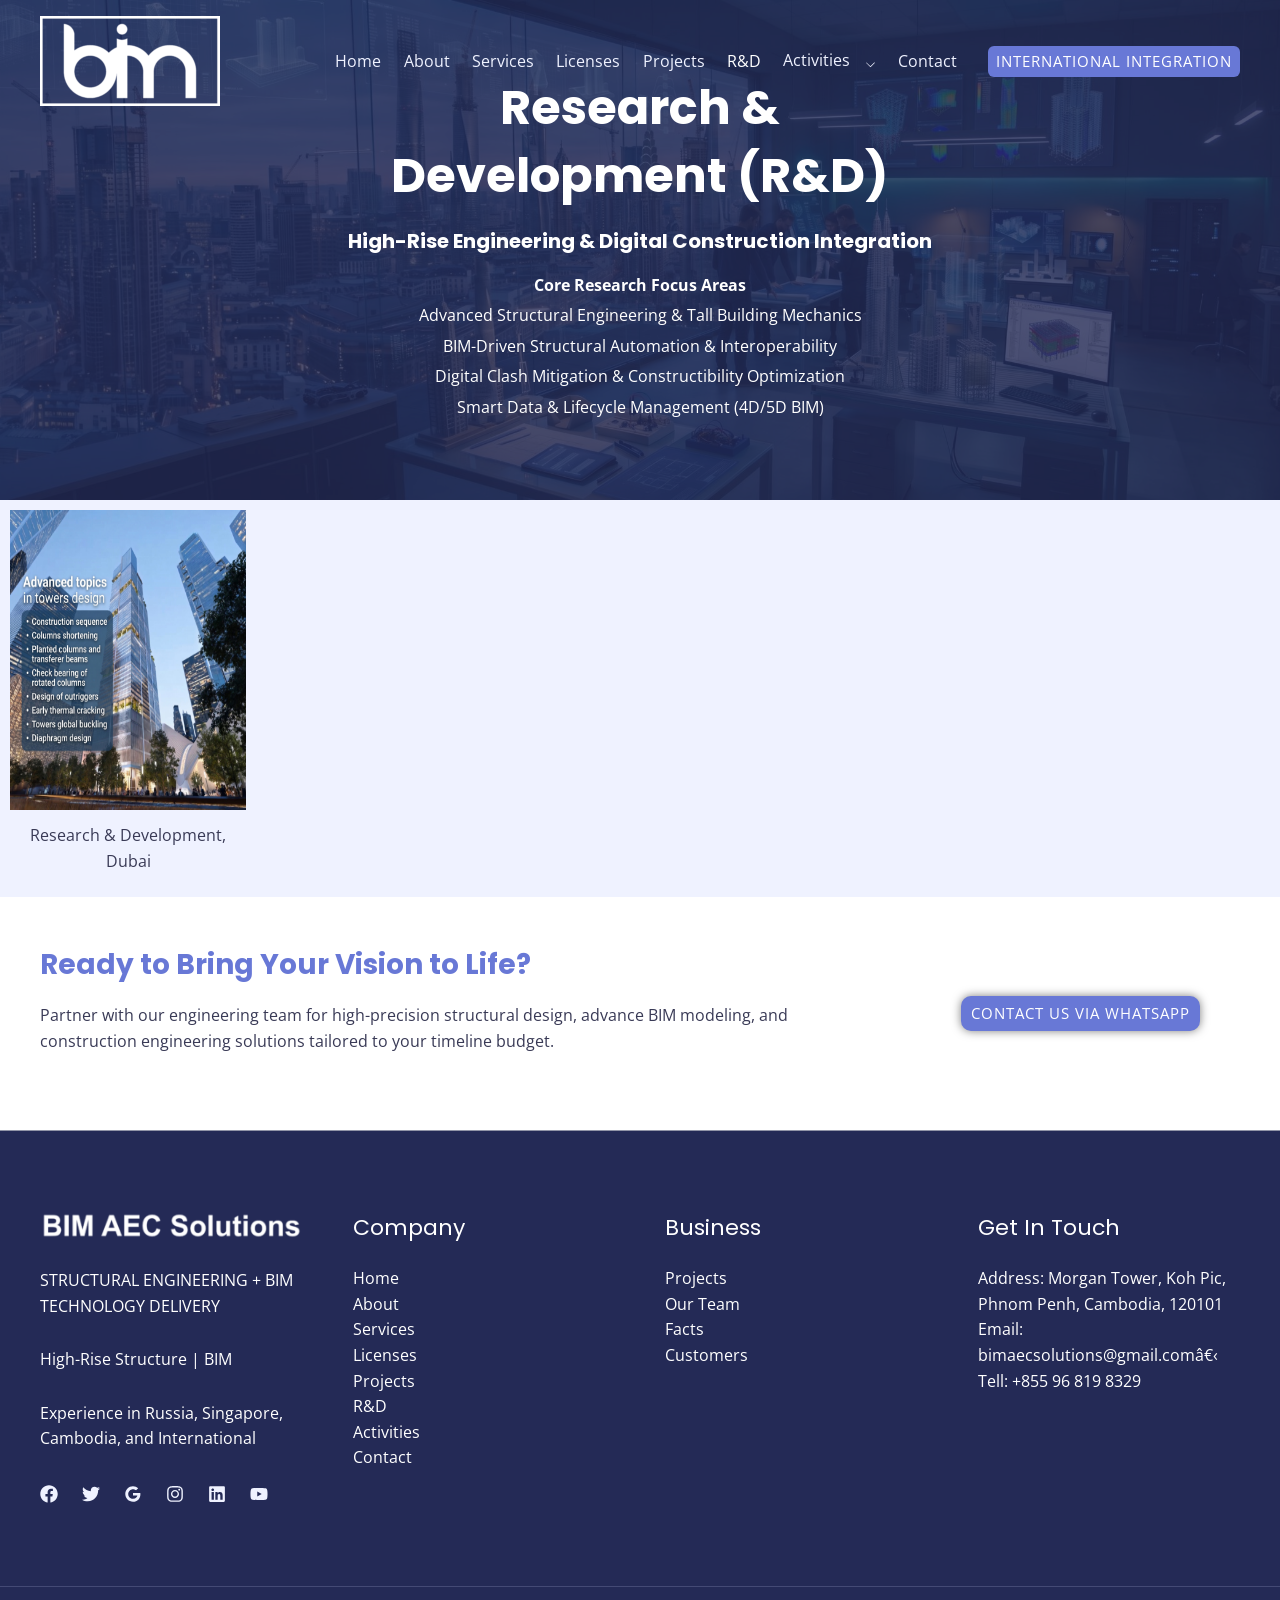
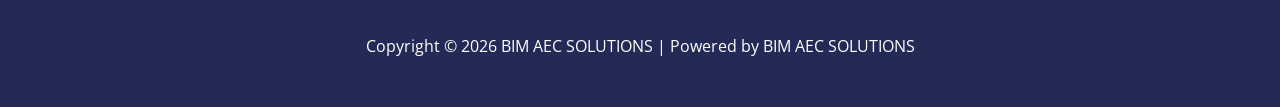
<file: rd/index.html>
﻿<!DOCTYPE html>
<html lang="en-US">

<head>
	<meta charset="UTF-8">

	<meta name="viewport" content="width=device-width, initial-scale=1">
	<link rel="profile" href="https://gmpg.org/xfn/11">
	<title>R&amp;D - BIM AEC SOLUTIONS</title>
	<meta name="robots" content="max-image-preview:large">
	<link rel="dns-prefetch" href="//fonts.googleapis.com">
	<link href="https://fonts.googleapis.com/" rel="preconnect">
	<link href="https://fonts.gstatic.com/" crossorigin="anonymous" rel="preconnect">





	<style id="wp-img-auto-sizes-contain-inline-css">
		img:is([sizes=auto i], [sizes^="auto," i]) {
			contain-intrinsic-size: 3000px 1500px
		}

		/*# sourceURL=wp-img-auto-sizes-contain-inline-css */
	</style>
	<link rel="stylesheet" id="astra-theme-css-css" href="../shared/main.min.css?ver=4.14.2" media="all">
	<style id="astra-theme-css-inline-css">
		:root {
			--ast-post-nav-space: 0;
			--ast-container-default-xlg-padding: 6.67em;
			--ast-container-default-lg-padding: 5.67em;
			--ast-container-default-slg-padding: 4.34em;
			--ast-container-default-md-padding: 3.34em;
			--ast-container-default-sm-padding: 6.67em;
			--ast-container-default-xs-padding: 2.4em;
			--ast-container-default-xxs-padding: 1.4em;
			--ast-code-block-background: #EEEEEE;
			--ast-comment-inputs-background: #FAFAFA;
			--ast-normal-container-width: 1200px;
			--ast-narrow-container-width: 750px;
			--ast-blog-title-font-weight: normal;
			--ast-blog-meta-weight: inherit;
			--ast-global-color-primary: var(--ast-global-color-5);
			--ast-global-color-secondary: var(--ast-global-color-4);
			--ast-global-color-alternate-background: var(--ast-global-color-7);
			--ast-global-color-subtle-background: var(--ast-global-color-6);
			--ast-bg-style-guide: var(--ast-global-color-secondary, var(--ast-global-color-5));
			--ast-shadow-style-guide: 0px 0px 4px 0 #00000057;
			--ast-global-dark-bg-style: #fff;
			--ast-global-dark-lfs: #fbfbfb;
			--ast-widget-bg-color: #fafafa;
			--ast-wc-container-head-bg-color: #fbfbfb;
			--ast-title-layout-bg: #eeeeee;
			--ast-search-border-color: #e7e7e7;
			--ast-lifter-hover-bg: #e6e6e6;
			--ast-gallery-block-color: #000;
			--srfm-color-input-label: var(--ast-global-color-2);
		}

		html {
			font-size: 100%;
		}

		a,
		.page-title {
			color: var(--ast-global-color-1);
		}

		a:hover,
		a:focus {
			color: var(--ast-global-color-1);
		}

		body,
		button,
		input,
		select,
		textarea,
		.ast-button,
		.ast-custom-button {
			font-family: 'Open Sans', sans-serif;
			font-weight: 400;
			font-size: 16px;
			font-size: 1rem;
			line-height: var(--ast-body-line-height, 1.6em);
		}

		blockquote {
			color: var(--ast-global-color-3);
		}

		h1,
		h2,
		h3,
		h4,
		h5,
		h6,
		.entry-content :where(h1, h2, h3, h4, h5, h6),
		.entry-content :where(h1, h2, h3, h4, h5, h6) a,
		.site-title,
		.site-title a {
			font-family: 'Poppins', sans-serif;
			font-weight: 700;
			line-height: 1em;
		}

		.ast-site-identity .site-title a {
			color: var(--ast-global-color-2);
		}

		.site-title {
			font-size: 35px;
			font-size: 2.1875rem;
			display: none;
		}

		header .custom-logo-link img {
			max-width: 180px;
			width: 180px;
		}

		.astra-logo-svg {
			width: 180px;
		}

		.site-header .site-description {
			font-size: 15px;
			font-size: 0.9375rem;
			display: none;
		}

		.entry-title {
			font-size: 30px;
			font-size: 1.875rem;
		}

		.archive .ast-article-post .ast-article-inner,
		.blog .ast-article-post .ast-article-inner,
		.archive .ast-article-post .ast-article-inner:hover,
		.blog .ast-article-post .ast-article-inner:hover {
			overflow: hidden;
		}

		h1,
		.entry-content :where(h1),
		.entry-content :where(h1) a {
			font-size: 48px;
			font-size: 3rem;
			font-weight: 700;
			font-family: 'Poppins', sans-serif;
			line-height: 1.4em;
		}

		h2,
		.entry-content :where(h2),
		.entry-content :where(h2) a {
			font-size: 42px;
			font-size: 2.625rem;
			font-family: 'Poppins', sans-serif;
			line-height: 1.3em;
		}

		h3,
		.entry-content :where(h3),
		.entry-content :where(h3) a {
			font-size: 28px;
			font-size: 1.75rem;
			font-family: 'Poppins', sans-serif;
			line-height: 1.3em;
		}

		h4,
		.entry-content :where(h4),
		.entry-content :where(h4) a {
			font-size: 20px;
			font-size: 1.25rem;
			line-height: 1.2em;
			font-family: 'Poppins', sans-serif;
		}

		h5,
		.entry-content :where(h5),
		.entry-content :where(h5) a {
			font-size: 18px;
			font-size: 1.125rem;
			line-height: 1.2em;
			font-family: 'Poppins', sans-serif;
		}

		h6,
		.entry-content :where(h6),
		.entry-content :where(h6) a {
			font-size: 15px;
			font-size: 0.9375rem;
			line-height: 1.25em;
			font-family: 'Poppins', sans-serif;
		}

		::selection {
			background-color: var(--ast-global-color-0);
			color: #ffffff;
		}

		body,
		h1,
		h2,
		h3,
		h4,
		h5,
		h6,
		.entry-title a,
		.entry-content :where(h1, h2, h3, h4, h5, h6),
		.entry-content :where(h1, h2, h3, h4, h5, h6) a {
			color: var(--ast-global-color-3);
		}

		.tagcloud a:hover,
		.tagcloud a:focus,
		.tagcloud a.current-item {
			color: #ffffff;
			border-color: var(--ast-global-color-1);
			background-color: var(--ast-global-color-1);
		}

		input:focus,
		input[type="text"]:focus,
		input[type="email"]:focus,
		input[type="url"]:focus,
		input[type="password"]:focus,
		input[type="reset"]:focus,
		input[type="search"]:focus,
		textarea:focus {
			border-color: var(--ast-global-color-1);
		}

		input[type="radio"]:checked,
		input[type=reset],
		input[type="checkbox"]:checked,
		input[type="checkbox"]:hover:checked,
		input[type="checkbox"]:focus:checked,
		input[type=range]::-webkit-slider-thumb {
			border-color: var(--ast-global-color-1);
			background-color: var(--ast-global-color-1);
			box-shadow: none;
		}

		.site-footer a:hover+.post-count,
		.site-footer a:focus+.post-count {
			background: var(--ast-global-color-1);
			border-color: var(--ast-global-color-1);
		}

		.single .nav-links .nav-previous,
		.single .nav-links .nav-next {
			color: var(--ast-global-color-1);
		}

		.entry-meta,
		.entry-meta * {
			line-height: 1.45;
			color: var(--ast-global-color-1);
		}

		.entry-meta a:not(.ast-button):hover,
		.entry-meta a:not(.ast-button):hover *,
		.entry-meta a:not(.ast-button):focus,
		.entry-meta a:not(.ast-button):focus *,
		.page-links>.page-link,
		.page-links .page-link:hover,
		.post-navigation a:hover {
			color: var(--ast-global-color-1);
		}

		#cat option,
		.secondary .calendar_wrap thead a,
		.secondary .calendar_wrap thead a:visited {
			color: var(--ast-global-color-1);
		}

		.secondary .calendar_wrap #today,
		.ast-progress-val span {
			background: var(--ast-global-color-1);
		}

		.secondary a:hover+.post-count,
		.secondary a:focus+.post-count {
			background: var(--ast-global-color-1);
			border-color: var(--ast-global-color-1);
		}

		.calendar_wrap #today>a {
			color: #ffffff;
		}

		.page-links .page-link,
		.single .post-navigation a {
			color: var(--ast-global-color-1);
		}

		.ast-search-menu-icon .search-form button.search-submit {
			padding: 0 4px;
		}

		.ast-search-menu-icon form.search-form {
			padding-right: 0;
		}

		.ast-header-search .ast-search-menu-icon.ast-dropdown-active .search-form,
		.ast-header-search .ast-search-menu-icon.ast-dropdown-active .search-field:focus {
			transition: all 0.2s;
		}

		.search-form input.search-field:focus {
			outline: none;
		}

		.ast-mobile-header-content .ast-builder-layout-element:not(.ast-builder-menu):not(.ast-header-divider-element),
		.ast-mobile-popup-content .ast-builder-layout-element:not(.ast-builder-menu):not(.ast-header-divider-element) {
			padding: 15px 20px;
		}

		.wp-block-latest-posts>li>a {
			color: var(--ast-global-color-2);
		}

		.widget-title,
		.widget .wp-block-heading {
			font-size: 22px;
			font-size: 1.375rem;
			color: var(--ast-global-color-3);
		}

		.ast-search-menu-icon.slide-search a:focus-visible:focus-visible,
		.astra-search-icon:focus-visible,
		#close:focus-visible,
		a:focus-visible,
		.ast-menu-toggle:focus-visible,
		.site .skip-link:focus-visible,
		.wp-block-loginout input:focus-visible,
		.wp-block-search.wp-block-search__button-inside .wp-block-search__inside-wrapper,
		.ast-header-navigation-arrow:focus-visible,
		.ast-orders-table__row .ast-orders-table__cell:focus-visible,
		a#ast-apply-coupon:focus-visible,
		#ast-apply-coupon:focus-visible,
		#close:focus-visible,
		.button.search-submit:focus-visible,
		#search_submit:focus,
		.normal-search:focus-visible,
		.ast-header-account-wrap:focus-visible,
		.astra-cart-drawer-close:focus,
		.ast-single-variation:focus,
		.ast-button:focus,
		.ast-builder-button-wrap:has(.ast-custom-button-link:focus),
		.ast-builder-button-wrap .ast-custom-button-link:focus {
			outline-style: dotted;
			outline-color: inherit;
			outline-width: thin;
		}

		input:focus,
		input[type="text"]:focus,
		input[type="email"]:focus,
		input[type="url"]:focus,
		input[type="password"]:focus,
		input[type="reset"]:focus,
		input[type="search"]:focus,
		input[type="number"]:focus,
		textarea:focus,
		.wp-block-search__input:focus,
		[data-section="section-header-mobile-trigger"] .ast-button-wrap .ast-mobile-menu-trigger-minimal:focus,
		.ast-mobile-popup-drawer.active .menu-toggle-close:focus,
		#ast-scroll-top:focus,
		#coupon_code:focus,
		#ast-coupon-code:focus {
			border-style: dotted;
			border-color: inherit;
			border-width: thin;
		}

		input {
			outline: none;
		}

		.site-logo-img img {
			filter: url(#ast-img-color-filter);
			transition: all 0.2s linear;
		}

		body .ast-oembed-container * {
			position: absolute;
			top: 0;
			width: 100%;
			height: 100%;
			left: 0;
		}

		body .wp-block-embed-pocket-casts .ast-oembed-container * {
			position: unset;
		}

		.ast-single-post-featured-section+article {
			margin-top: 2em;
		}

		.site-content .ast-single-post-featured-section img {
			width: 100%;
			overflow: hidden;
			object-fit: cover;
		}

		.site>.ast-single-related-posts-container {
			margin-top: 0;
		}

		@media (min-width: 769px) {
			.ast-desktop .ast-container--narrow {
				max-width: var(--ast-narrow-container-width);
				margin: 0 auto;
			}
		}

		.ast-page-builder-template .hentry {
			margin: 0;
		}

		.ast-page-builder-template .site-content>.ast-container {
			max-width: 100%;
			padding: 0;
		}

		.ast-page-builder-template .site .site-content #primary {
			padding: 0;
			margin: 0;
		}

		.ast-page-builder-template .no-results {
			text-align: center;
			margin: 4em auto;
		}

		.ast-page-builder-template .ast-pagination {
			padding: 2em;
		}

		.ast-page-builder-template .entry-header.ast-no-title.ast-no-thumbnail {
			margin-top: 0;
		}

		.ast-page-builder-template .entry-header.ast-header-without-markup {
			margin-top: 0;
			margin-bottom: 0;
		}

		.ast-page-builder-template .entry-header.ast-no-title.ast-no-meta {
			margin-bottom: 0;
		}

		.ast-page-builder-template.single .post-navigation {
			padding-bottom: 2em;
		}

		.ast-page-builder-template.single-post .site-content>.ast-container {
			max-width: 100%;
		}

		.ast-page-builder-template .entry-header {
			margin-top: 4em;
			margin-left: auto;
			margin-right: auto;
			padding-left: 20px;
			padding-right: 20px;
		}

		.single.ast-page-builder-template .entry-header {
			padding-left: 20px;
			padding-right: 20px;
		}

		.ast-page-builder-template .ast-archive-description {
			margin: 4em auto 0;
			padding-left: 20px;
			padding-right: 20px;
		}

		.ast-page-builder-template.ast-no-sidebar .entry-content .alignwide {
			margin-left: 0;
			margin-right: 0;
		}

		@media (max-width:768.99px) {
			#ast-desktop-header {
				display: none;
			}
		}

		@media (min-width:769px) {
			#ast-mobile-header {
				display: none;
			}
		}

		.wp-block-buttons.aligncenter {
			justify-content: center;
		}

		.wp-block-buttons .wp-block-button.is-style-outline .wp-block-button__link.wp-element-button,
		.ast-outline-button,
		.wp-block-uagb-buttons-child .uagb-buttons-repeater.ast-outline-button {
			border-top-width: 2px;
			border-right-width: 2px;
			border-bottom-width: 2px;
			border-left-width: 2px;
			font-family: inherit;
			font-weight: 400;
			font-size: 15px;
			font-size: 0.9375rem;
			line-height: 1em;
			border-top-left-radius: 6px;
			border-top-right-radius: 6px;
			border-bottom-right-radius: 6px;
			border-bottom-left-radius: 6px;
		}

		.wp-block-button .wp-block-button__link.wp-element-button.is-style-outline:not(.has-background),
		.wp-block-button.is-style-outline>.wp-block-button__link.wp-element-button:not(.has-background),
		.ast-outline-button {
			background-color: transparent;
		}

		.uagb-buttons-repeater.ast-outline-button {
			border-radius: 9999px;
		}

		.entry-content[data-ast-blocks-layout]>figure {
			margin-bottom: 1em;
		}

		@media (max-width:768px) {
			.ast-left-sidebar #content>.ast-container {
				display: flex;
				flex-direction: column-reverse;
				width: 100%;
			}

			.ast-separate-container .ast-article-post,
			.ast-separate-container .ast-article-single {
				padding: 1.5em 2.14em;
			}

			.ast-author-box img.avatar {
				margin: 20px 0 0 0;
			}
		}

		@media (min-width:769px) {

			.ast-separate-container.ast-right-sidebar #primary,
			.ast-separate-container.ast-left-sidebar #primary {
				border: 0;
			}

			.search-no-results.ast-separate-container #primary {
				margin-bottom: 4em;
			}
		}

		.elementor-widget-button .elementor-button {
			border-style: solid;
			text-decoration: none;
			border-top-width: 0px;
			border-right-width: 0px;
			border-left-width: 0px;
			border-bottom-width: 0px;
		}

		body .elementor-button.elementor-size-sm,
		body .elementor-button.elementor-size-xs,
		body .elementor-button.elementor-size-md,
		body .elementor-button.elementor-size-lg,
		body .elementor-button.elementor-size-xl,
		body .elementor-button {
			border-top-left-radius: 6px;
			border-top-right-radius: 6px;
			border-bottom-right-radius: 6px;
			border-bottom-left-radius: 6px;
			padding-top: 17px;
			padding-right: 35px;
			padding-bottom: 17px;
			padding-left: 35px;
		}

		.wp-block-button .wp-block-button__link,
		.elementor-widget-button .elementor-button,
		.elementor-widget-button .elementor-button:visited {
			color: #ffffff;
		}

		.elementor-widget-button .elementor-button {
			border-color: var(--ast-global-color-0);
			background-color: var(--ast-global-color-0);
		}

		.elementor-widget-button .elementor-button:hover,
		.elementor-widget-button .elementor-button:focus {
			color: #ffffff;
			background-color: var(--ast-global-color-1);
			border-color: var(--ast-global-color-1);
		}

		.elementor-widget-button .elementor-button {
			font-weight: 400;
			font-size: 15px;
			font-size: 0.9375rem;
			line-height: 1em;
			text-transform: uppercase;
			letter-spacing: 1px;
		}

		body .elementor-button.elementor-size-sm,
		body .elementor-button.elementor-size-xs,
		body .elementor-button.elementor-size-md,
		body .elementor-button.elementor-size-lg,
		body .elementor-button.elementor-size-xl,
		body .elementor-button {
			font-size: 15px;
			font-size: 0.9375rem;
		}

		.wp-block-button .wp-block-button__link:hover,
		.wp-block-button .wp-block-button__link:focus {
			color: #ffffff;
			background-color: var(--ast-global-color-1);
			border-color: var(--ast-global-color-1);
		}

		.elementor-widget-heading h1.elementor-heading-title {
			line-height: 1.4em;
		}

		.elementor-widget-heading h2.elementor-heading-title {
			line-height: 1.3em;
		}

		.elementor-widget-heading h3.elementor-heading-title {
			line-height: 1.3em;
		}

		.elementor-widget-heading h4.elementor-heading-title {
			line-height: 1.2em;
		}

		.elementor-widget-heading h5.elementor-heading-title {
			line-height: 1.2em;
		}

		.elementor-widget-heading h6.elementor-heading-title {
			line-height: 1.25em;
		}

		.wp-block-button .wp-block-button__link,
		.wp-block-search .wp-block-search__button,
		body .wp-block-file .wp-block-file__button {
			border-style: solid;
			border-top-width: 0px;
			border-right-width: 0px;
			border-left-width: 0px;
			border-bottom-width: 0px;
			border-color: var(--ast-global-color-0);
			background-color: var(--ast-global-color-0);
			color: #ffffff;
			font-family: inherit;
			font-weight: 400;
			line-height: 1em;
			text-transform: uppercase;
			letter-spacing: 1px;
			font-size: 15px;
			font-size: 0.9375rem;
			border-top-left-radius: 6px;
			border-top-right-radius: 6px;
			border-bottom-right-radius: 6px;
			border-bottom-left-radius: 6px;
			padding-top: 17px;
			padding-right: 35px;
			padding-bottom: 17px;
			padding-left: 35px;
		}

		.menu-toggle,
		button,
		.ast-button,
		.ast-custom-button,
		.button,
		input#submit,
		input[type="button"],
		input[type="submit"],
		input[type="reset"],
		form[CLASS*="wp-block-search__"].wp-block-search .wp-block-search__inside-wrapper .wp-block-search__button,
		body .wp-block-file .wp-block-file__button {
			border-style: solid;
			border-top-width: 0px;
			border-right-width: 0px;
			border-left-width: 0px;
			border-bottom-width: 0px;
			color: #ffffff;
			border-color: var(--ast-global-color-0);
			background-color: var(--ast-global-color-0);
			padding-top: 17px;
			padding-right: 35px;
			padding-bottom: 17px;
			padding-left: 35px;
			font-family: inherit;
			font-weight: 400;
			font-size: 15px;
			font-size: 0.9375rem;
			line-height: 1em;
			text-transform: uppercase;
			letter-spacing: 1px;
			border-top-left-radius: 6px;
			border-top-right-radius: 6px;
			border-bottom-right-radius: 6px;
			border-bottom-left-radius: 6px;
		}

		button:focus,
		.menu-toggle:hover,
		button:hover,
		.ast-button:hover,
		.ast-custom-button:hover .button:hover,
		.ast-custom-button:hover,
		input[type=reset]:hover,
		input[type=reset]:focus,
		input#submit:hover,
		input#submit:focus,
		input[type="button"]:hover,
		input[type="button"]:focus,
		input[type="submit"]:hover,
		input[type="submit"]:focus,
		form[CLASS*="wp-block-search__"].wp-block-search .wp-block-search__inside-wrapper .wp-block-search__button:hover,
		form[CLASS*="wp-block-search__"].wp-block-search .wp-block-search__inside-wrapper .wp-block-search__button:focus,
		body .wp-block-file .wp-block-file__button:hover,
		body .wp-block-file .wp-block-file__button:focus {
			color: #ffffff;
			background-color: var(--ast-global-color-1);
			border-color: var(--ast-global-color-1);
		}

		@media (max-width:768px) {
			.ast-mobile-header-stack .main-header-bar .ast-search-menu-icon {
				display: inline-block;
			}

			.ast-header-break-point.ast-header-custom-item-outside .ast-mobile-header-stack .main-header-bar .ast-search-icon {
				margin: 0;
			}

			.ast-comment-avatar-wrap img {
				max-width: 2.5em;
			}

			.ast-comment-meta {
				padding: 0 1.8888em 1.3333em;
			}

			.ast-separate-container .ast-comment-list li.depth-1 {
				padding: 1.5em 2.14em;
			}

			.ast-separate-container .comment-respond {
				padding: 2em 2.14em;
			}
		}

		@media (min-width:544px) {
			.ast-container {
				max-width: 100%;
			}
		}

		@media (max-width:544px) {

			.ast-separate-container .ast-article-post,
			.ast-separate-container .ast-article-single,
			.ast-separate-container .comments-title,
			.ast-separate-container .ast-archive-description {
				padding: 1.5em 1em;
			}

			.ast-separate-container #content .ast-container {
				padding-left: 0.54em;
				padding-right: 0.54em;
			}

			.ast-separate-container .ast-comment-list .bypostauthor {
				padding: .5em;
			}

			.ast-search-menu-icon.ast-dropdown-active .search-field {
				width: 170px;
			}
		}

		#ast-mobile-header .ast-site-header-cart-li a {
			pointer-events: none;
		}

		body,
		.ast-separate-container {
			background-color: var(--ast-global-color-4);
			background-image: none;
		}

		@media (max-width:768px) {
			.site-title {
				display: none;
			}

			.site-header .site-description {
				display: none;
			}

			h1,
			.entry-content :where(h1),
			.entry-content :where(h1) a {
				font-size: 40px;
			}

			h2,
			.entry-content :where(h2),
			.entry-content :where(h2) a {
				font-size: 35px;
			}

			h3,
			.entry-content :where(h3),
			.entry-content :where(h3) a {
				font-size: 24px;
			}

			.astra-logo-svg {
				width: 140px;
			}

			header .custom-logo-link img,
			.ast-header-break-point .site-logo-img .custom-mobile-logo-link img {
				max-width: 140px;
				width: 140px;
			}
		}

		@media (max-width:544px) {
			.site-title {
				display: none;
			}

			.site-header .site-description {
				display: none;
			}

			h1,
			.entry-content :where(h1),
			.entry-content :where(h1) a {
				font-size: 28px;
			}

			h2,
			.entry-content :where(h2),
			.entry-content :where(h2) a {
				font-size: 24px;
			}

			h3,
			.entry-content :where(h3),
			.entry-content :where(h3) a {
				font-size: 20px;
			}

			h4,
			.entry-content :where(h4),
			.entry-content :where(h4) a {
				font-size: 18px;
				font-size: 1.125rem;
			}

			h5,
			.entry-content :where(h5),
			.entry-content :where(h5) a {
				font-size: 17px;
				font-size: 1.0625rem;
			}

			h6,
			.entry-content :where(h6),
			.entry-content :where(h6) a {
				font-size: 15px;
				font-size: 0.9375rem;
			}

			header .custom-logo-link img,
			.ast-header-break-point .site-branding img,
			.ast-header-break-point .custom-logo-link img {
				max-width: 120px;
				width: 120px;
			}

			.astra-logo-svg {
				width: 120px;
			}

			.ast-header-break-point .site-logo-img .custom-mobile-logo-link img {
				max-width: 120px;
			}
		}

		@media (max-width:768px) {
			html {
				font-size: 91.2%;
			}
		}

		@media (max-width:544px) {
			html {
				font-size: 91.2%;
			}
		}

		@media (min-width:769px) {
			.ast-container {
				max-width: 1240px;
			}
		}

		@media (min-width:769px) {
			.site-content .ast-container {
				display: flex;
			}
		}

		@media (max-width:768px) {
			.site-content .ast-container {
				flex-direction: column;
			}
		}

		@media (min-width:769px) {

			.main-header-menu .sub-menu .menu-item.ast-left-align-sub-menu:hover>.sub-menu,
			.main-header-menu .sub-menu .menu-item.ast-left-align-sub-menu.focus>.sub-menu {
				margin-left: -2px;
			}
		}

		.ast-theme-transparent-header [CLASS*="ast-header-button-"] .ast-custom-button {
			color: #ffffff;
			background: var(--ast-global-color-0);
			border-color: var(--ast-global-color-0);
		}

		.ast-theme-transparent-header [CLASS*="ast-header-button-"] .ast-custom-button:hover {
			color: #242a56;
			background: #ffffff;
			border-color: #ffffff;
		}

		.ast-theme-transparent-header [data-section="section-header-mobile-trigger"] .ast-button-wrap .ast-mobile-menu-trigger-fill,
		.ast-theme-transparent-header [data-section="section-header-mobile-trigger"] .ast-button-wrap .ast-mobile-menu-trigger-minimal {
			border: none;
		}

		.site .comments-area {
			padding-bottom: 3em;
		}

		.wp-block-file {
			display: flex;
			align-items: center;
			flex-wrap: wrap;
			justify-content: space-between;
		}

		.wp-block-pullquote {
			border: none;
		}

		.wp-block-pullquote blockquote::before {
			content: "\201D";
			font-family: "Helvetica", sans-serif;
			display: flex;
			transform: rotate(180deg);
			font-size: 6rem;
			font-style: normal;
			line-height: 1;
			font-weight: bold;
			align-items: center;
			justify-content: center;
		}

		.has-text-align-right>blockquote::before {
			justify-content: flex-start;
		}

		.has-text-align-left>blockquote::before {
			justify-content: flex-end;
		}

		figure.wp-block-pullquote.is-style-solid-color blockquote {
			max-width: 100%;
			text-align: inherit;
		}

		:root {
			--wp--custom--ast-default-block-top-padding: 3em;
			--wp--custom--ast-default-block-right-padding: 3em;
			--wp--custom--ast-default-block-bottom-padding: 3em;
			--wp--custom--ast-default-block-left-padding: 3em;
			--wp--custom--ast-container-width: 1200px;
			--wp--custom--ast-content-width-size: 1200px;
			--wp--custom--ast-wide-width-size: calc(1200px + var(--wp--custom--ast-default-block-left-padding) + var(--wp--custom--ast-default-block-right-padding));
		}

		.ast-narrow-container {
			--wp--custom--ast-content-width-size: 750px;
			--wp--custom--ast-wide-width-size: 750px;
		}

		@media(max-width: 768px) {
			:root {
				--wp--custom--ast-default-block-top-padding: 3em;
				--wp--custom--ast-default-block-right-padding: 2em;
				--wp--custom--ast-default-block-bottom-padding: 3em;
				--wp--custom--ast-default-block-left-padding: 2em;
			}
		}

		@media(max-width: 544px) {
			:root {
				--wp--custom--ast-default-block-top-padding: 3em;
				--wp--custom--ast-default-block-right-padding: 1.5em;
				--wp--custom--ast-default-block-bottom-padding: 3em;
				--wp--custom--ast-default-block-left-padding: 1.5em;
			}
		}

		.entry-content>.wp-block-group,
		.entry-content>.wp-block-cover,
		.entry-content>.wp-block-columns {
			padding-top: var(--wp--custom--ast-default-block-top-padding);
			padding-right: var(--wp--custom--ast-default-block-right-padding);
			padding-bottom: var(--wp--custom--ast-default-block-bottom-padding);
			padding-left: var(--wp--custom--ast-default-block-left-padding);
		}

		.ast-plain-container.ast-no-sidebar .entry-content>.alignfull,
		.ast-page-builder-template .ast-no-sidebar .entry-content>.alignfull {
			margin-left: calc(-50vw + 50%);
			margin-right: calc(-50vw + 50%);
			max-width: 100vw;
			width: 100vw;
		}

		.ast-plain-container.ast-no-sidebar .entry-content .alignfull .alignfull,
		.ast-page-builder-template.ast-no-sidebar .entry-content .alignfull .alignfull,
		.ast-plain-container.ast-no-sidebar .entry-content .alignfull .alignwide,
		.ast-page-builder-template.ast-no-sidebar .entry-content .alignfull .alignwide,
		.ast-plain-container.ast-no-sidebar .entry-content .alignwide .alignfull,
		.ast-page-builder-template.ast-no-sidebar .entry-content .alignwide .alignfull,
		.ast-plain-container.ast-no-sidebar .entry-content .alignwide .alignwide,
		.ast-page-builder-template.ast-no-sidebar .entry-content .alignwide .alignwide,
		.ast-plain-container.ast-no-sidebar .entry-content .wp-block-column .alignfull,
		.ast-page-builder-template.ast-no-sidebar .entry-content .wp-block-column .alignfull,
		.ast-plain-container.ast-no-sidebar .entry-content .wp-block-column .alignwide,
		.ast-page-builder-template.ast-no-sidebar .entry-content .wp-block-column .alignwide {
			margin-left: auto;
			margin-right: auto;
			width: 100%;
		}

		[data-ast-blocks-layout] .wp-block-separator:not(.is-style-dots) {
			height: 0;
		}

		[data-ast-blocks-layout] .wp-block-separator {
			margin: 20px auto;
		}

		[data-ast-blocks-layout] .wp-block-separator:not(.is-style-wide):not(.is-style-dots) {
			max-width: 100px;
		}

		[data-ast-blocks-layout] .wp-block-separator.has-background {
			padding: 0;
		}

		.entry-content[data-ast-blocks-layout]>* {
			max-width: var(--wp--custom--ast-content-width-size);
			margin-left: auto;
			margin-right: auto;
		}

		.entry-content[data-ast-blocks-layout]>.alignwide {
			max-width: var(--wp--custom--ast-wide-width-size);
		}

		.entry-content[data-ast-blocks-layout] .alignfull {
			max-width: none;
		}

		.entry-content .wp-block-columns {
			margin-bottom: 0;
		}

		blockquote {
			margin: 1.5em;
			border-color: rgba(0, 0, 0, 0.05);
		}

		.wp-block-quote:not(.has-text-align-right):not(.has-text-align-center) {
			border-left: 5px solid rgba(0, 0, 0, 0.05);
		}

		.has-text-align-right>blockquote,
		blockquote.has-text-align-right {
			border-right: 5px solid rgba(0, 0, 0, 0.05);
		}

		.has-text-align-left>blockquote,
		blockquote.has-text-align-left {
			border-left: 5px solid rgba(0, 0, 0, 0.05);
		}

		.wp-block-site-tagline,
		.wp-block-latest-posts .read-more {
			margin-top: 15px;
		}

		.wp-block-loginout p label {
			display: block;
		}

		.wp-block-loginout p:not(.login-remember):not(.login-submit) input {
			width: 100%;
		}

		.wp-block-loginout input:focus {
			border-color: transparent;
		}

		.wp-block-loginout input:focus {
			outline: thin dotted;
		}

		.entry-content .wp-block-media-text .wp-block-media-text__content {
			padding: 0 0 0 8%;
		}

		.entry-content .wp-block-media-text.has-media-on-the-right .wp-block-media-text__content {
			padding: 0 8% 0 0;
		}

		.entry-content .wp-block-media-text.has-background .wp-block-media-text__content {
			padding: 8%;
		}

		.entry-content .wp-block-cover:not([class*="background-color"]):not(.has-text-color.has-link-color) .wp-block-cover__inner-container,
		.entry-content .wp-block-cover:not([class*="background-color"]) .wp-block-cover-image-text,
		.entry-content .wp-block-cover:not([class*="background-color"]) .wp-block-cover-text,
		.entry-content .wp-block-cover-image:not([class*="background-color"]) .wp-block-cover__inner-container,
		.entry-content .wp-block-cover-image:not([class*="background-color"]) .wp-block-cover-image-text,
		.entry-content .wp-block-cover-image:not([class*="background-color"]) .wp-block-cover-text {
			color: var(--ast-global-color-primary, var(--ast-global-color-5));
		}

		.wp-block-loginout .login-remember input {
			width: 1.1rem;
			height: 1.1rem;
			margin: 0 5px 4px 0;
			vertical-align: middle;
		}

		.wp-block-latest-posts>li>*:first-child,
		.wp-block-latest-posts:not(.is-grid)>li:first-child {
			margin-top: 0;
		}

		.entry-content>.wp-block-buttons,
		.entry-content>.wp-block-uagb-buttons {
			margin-bottom: 1.5em;
		}

		.wp-block-search__inside-wrapper .wp-block-search__input {
			padding: 0 10px;
			color: var(--ast-global-color-3);
			background: var(--ast-global-color-primary, var(--ast-global-color-5));
			border-color: var(--ast-border-color);
		}

		.wp-block-latest-posts .read-more {
			margin-bottom: 1.5em;
		}

		.wp-block-search__no-button .wp-block-search__inside-wrapper .wp-block-search__input {
			padding-top: 5px;
			padding-bottom: 5px;
		}

		.wp-block-latest-posts .wp-block-latest-posts__post-date,
		.wp-block-latest-posts .wp-block-latest-posts__post-author {
			font-size: 1rem;
		}

		.wp-block-latest-posts>li>*,
		.wp-block-latest-posts:not(.is-grid)>li {
			margin-top: 12px;
			margin-bottom: 12px;
		}

		.ast-page-builder-template .entry-content[data-ast-blocks-layout]>.alignwide:where(:not(.uagb-is-root-container):not(.spectra-is-root-container))>* {
			max-width: var(--wp--custom--ast-wide-width-size);
		}

		.ast-page-builder-template .entry-content[data-ast-blocks-layout]>.inherit-container-width>*,
		.ast-page-builder-template .entry-content[data-ast-blocks-layout]>*:not(.wp-block-group):where(:not(.uagb-is-root-container):not(.spectra-is-root-container))>*,
		.entry-content[data-ast-blocks-layout]>.wp-block-cover .wp-block-cover__inner-container {
			max-width: var(--wp--custom--ast-content-width-size);
			margin-left: auto;
			margin-right: auto;
		}

		.ast-page-builder-template .entry-content[data-ast-blocks-layout]>*,
		.ast-page-builder-template .entry-content[data-ast-blocks-layout]>.alignfull:where(:not(.wp-block-group):not(.uagb-is-root-container):not(.spectra-is-root-container))>* {
			max-width: none;
		}

		.entry-content[data-ast-blocks-layout] .wp-block-cover:not(.alignleft):not(.alignright) {
			width: auto;
		}

		@media(max-width: 1200px) {

			.ast-separate-container .entry-content>.alignfull,
			.ast-separate-container .entry-content[data-ast-blocks-layout]>.alignwide,
			.ast-plain-container .entry-content[data-ast-blocks-layout]>.alignwide,
			.ast-plain-container .entry-content .alignfull {
				margin-left: calc(-1 * min(var(--ast-container-default-xlg-padding), 20px));
				margin-right: calc(-1 * min(var(--ast-container-default-xlg-padding), 20px));
			}
		}

		@media(min-width: 1201px) {
			.ast-separate-container .entry-content>.alignfull {
				margin-left: calc(-1 * var(--ast-container-default-xlg-padding));
				margin-right: calc(-1 * var(--ast-container-default-xlg-padding));
			}

			.ast-separate-container .entry-content[data-ast-blocks-layout]>.alignwide,
			.ast-plain-container .entry-content[data-ast-blocks-layout]>.alignwide {
				margin-left: calc(-1 * var(--wp--custom--ast-default-block-left-padding));
				margin-right: calc(-1 * var(--wp--custom--ast-default-block-right-padding));
			}
		}

		@media(min-width: 768px) {

			.ast-separate-container .entry-content .wp-block-group.alignwide:not(.inherit-container-width)> :where(:not(.alignleft):not(.alignright)),
			.ast-plain-container .entry-content .wp-block-group.alignwide:not(.inherit-container-width)> :where(:not(.alignleft):not(.alignright)) {
				max-width: calc(var(--wp--custom--ast-content-width-size) + 80px);
			}

			.ast-plain-container.ast-right-sidebar .entry-content[data-ast-blocks-layout] .alignfull,
			.ast-plain-container.ast-left-sidebar .entry-content[data-ast-blocks-layout] .alignfull {
				margin-left: -60px;
				margin-right: -60px;
			}
		}

		@media(min-width: 544px) {
			.entry-content>.alignleft {
				margin-right: 20px;
			}

			.entry-content>.alignright {
				margin-left: 20px;
			}
		}

		@media (max-width:544px) {
			.wp-block-columns .wp-block-column:not(:last-child) {
				margin-bottom: 20px;
			}

			.wp-block-latest-posts {
				margin: 0;
			}
		}

		@media(max-width: 600px) {

			.entry-content .wp-block-media-text .wp-block-media-text__content,
			.entry-content .wp-block-media-text.has-media-on-the-right .wp-block-media-text__content {
				padding: 8% 0 0;
			}

			.entry-content .wp-block-media-text.has-background .wp-block-media-text__content {
				padding: 8%;
			}
		}

		.ast-page-builder-template .entry-header {
			padding-left: 0;
		}

		.ast-narrow-container .site-content .wp-block-uagb-image--align-full .wp-block-uagb-image__figure {
			max-width: 100%;
			margin-left: auto;
			margin-right: auto;
		}

		:root .has-ast-global-color-0-color {
			color: var(--ast-global-color-0);
		}

		:root .has-ast-global-color-0-background-color {
			background-color: var(--ast-global-color-0);
		}

		:root .wp-block-button .has-ast-global-color-0-color {
			color: var(--ast-global-color-0);
		}

		:root .wp-block-button .has-ast-global-color-0-background-color {
			background-color: var(--ast-global-color-0);
		}

		:root .has-ast-global-color-1-color {
			color: var(--ast-global-color-1);
		}

		:root .has-ast-global-color-1-background-color {
			background-color: var(--ast-global-color-1);
		}

		:root .wp-block-button .has-ast-global-color-1-color {
			color: var(--ast-global-color-1);
		}

		:root .wp-block-button .has-ast-global-color-1-background-color {
			background-color: var(--ast-global-color-1);
		}

		:root .has-ast-global-color-2-color {
			color: var(--ast-global-color-2);
		}

		:root .has-ast-global-color-2-background-color {
			background-color: var(--ast-global-color-2);
		}

		:root .wp-block-button .has-ast-global-color-2-color {
			color: var(--ast-global-color-2);
		}

		:root .wp-block-button .has-ast-global-color-2-background-color {
			background-color: var(--ast-global-color-2);
		}

		:root .has-ast-global-color-3-color {
			color: var(--ast-global-color-3);
		}

		:root .has-ast-global-color-3-background-color {
			background-color: var(--ast-global-color-3);
		}

		:root .wp-block-button .has-ast-global-color-3-color {
			color: var(--ast-global-color-3);
		}

		:root .wp-block-button .has-ast-global-color-3-background-color {
			background-color: var(--ast-global-color-3);
		}

		:root .has-ast-global-color-4-color {
			color: var(--ast-global-color-4);
		}

		:root .has-ast-global-color-4-background-color {
			background-color: var(--ast-global-color-4);
		}

		:root .wp-block-button .has-ast-global-color-4-color {
			color: var(--ast-global-color-4);
		}

		:root .wp-block-button .has-ast-global-color-4-background-color {
			background-color: var(--ast-global-color-4);
		}

		:root .has-ast-global-color-5-color {
			color: var(--ast-global-color-5);
		}

		:root .has-ast-global-color-5-background-color {
			background-color: var(--ast-global-color-5);
		}

		:root .wp-block-button .has-ast-global-color-5-color {
			color: var(--ast-global-color-5);
		}

		:root .wp-block-button .has-ast-global-color-5-background-color {
			background-color: var(--ast-global-color-5);
		}

		:root .has-ast-global-color-6-color {
			color: var(--ast-global-color-6);
		}

		:root .has-ast-global-color-6-background-color {
			background-color: var(--ast-global-color-6);
		}

		:root .wp-block-button .has-ast-global-color-6-color {
			color: var(--ast-global-color-6);
		}

		:root .wp-block-button .has-ast-global-color-6-background-color {
			background-color: var(--ast-global-color-6);
		}

		:root .has-ast-global-color-7-color {
			color: var(--ast-global-color-7);
		}

		:root .has-ast-global-color-7-background-color {
			background-color: var(--ast-global-color-7);
		}

		:root .wp-block-button .has-ast-global-color-7-color {
			color: var(--ast-global-color-7);
		}

		:root .wp-block-button .has-ast-global-color-7-background-color {
			background-color: var(--ast-global-color-7);
		}

		:root .has-ast-global-color-8-color {
			color: var(--ast-global-color-8);
		}

		:root .has-ast-global-color-8-background-color {
			background-color: var(--ast-global-color-8);
		}

		:root .wp-block-button .has-ast-global-color-8-color {
			color: var(--ast-global-color-8);
		}

		:root .wp-block-button .has-ast-global-color-8-background-color {
			background-color: var(--ast-global-color-8);
		}

		:root {
			--ast-global-color-0: #6878d6;
			--ast-global-color-1: #4d61d6;
			--ast-global-color-2: #242a56;
			--ast-global-color-3: #393a56;
			--ast-global-color-4: #eff2ff;
			--ast-global-color-5: #ffffff;
			--ast-global-color-6: #eff2ff;
			--ast-global-color-7: #242a56;
			--ast-global-color-8: #BFD1FF;
		}

		:root {
			--ast-border-color: #dddddd;
		}

		.ast-single-entry-banner {
			-js-display: flex;
			display: flex;
			flex-direction: column;
			justify-content: center;
			text-align: center;
			position: relative;
			background: var(--ast-title-layout-bg);
		}

		.ast-single-entry-banner[data-banner-layout="layout-1"] {
			max-width: 1200px;
			background: inherit;
			padding: 20px 0;
		}

		.ast-single-entry-banner[data-banner-width-type="custom"] {
			margin: 0 auto;
			width: 100%;
		}

		.ast-single-entry-banner+.site-content .entry-header {
			margin-bottom: 0;
		}

		.site .ast-author-avatar {
			--ast-author-avatar-size: ;
		}

		a.ast-underline-text {
			text-decoration: underline;
		}

		.ast-container>.ast-terms-link {
			position: relative;
			display: block;
		}

		a.ast-button.ast-badge-tax {
			padding: 4px 8px;
			border-radius: 3px;
			font-size: inherit;
		}

		header.entry-header {
			text-align: left;
		}

		header.entry-header .entry-title {
			font-size: 30px;
			font-size: 1.875rem;
		}

		header.entry-header>*:not(:last-child) {
			margin-bottom: 10px;
		}

		@media (max-width:768px) {
			header.entry-header {
				text-align: left;
			}
		}

		@media (max-width:544px) {
			header.entry-header {
				text-align: left;
			}
		}

		.ast-archive-entry-banner {
			-js-display: flex;
			display: flex;
			flex-direction: column;
			justify-content: center;
			text-align: center;
			position: relative;
			background: var(--ast-title-layout-bg);
		}

		.ast-archive-entry-banner[data-banner-width-type="custom"] {
			margin: 0 auto;
			width: 100%;
		}

		.ast-archive-entry-banner[data-banner-layout="layout-1"] {
			background: inherit;
			padding: 20px 0;
			text-align: left;
		}

		body.archive .ast-archive-description {
			max-width: 1200px;
			width: 100%;
			text-align: left;
			padding-top: 3em;
			padding-right: 3em;
			padding-bottom: 3em;
			padding-left: 3em;
		}

		body.archive .ast-archive-description .ast-archive-title,
		body.archive .ast-archive-description .ast-archive-title * {
			font-size: 40px;
			font-size: 2.5rem;
		}

		body.archive .ast-archive-description>*:not(:last-child) {
			margin-bottom: 10px;
		}

		@media (max-width:768px) {
			body.archive .ast-archive-description {
				text-align: left;
			}
		}

		@media (max-width:544px) {
			body.archive .ast-archive-description {
				text-align: left;
			}
		}

		@media (min-width:769px) {
			.ast-theme-transparent-header #masthead {
				position: absolute;
				left: 0;
				right: 0;
			}

			.ast-theme-transparent-header .main-header-bar,
			.ast-theme-transparent-header.ast-header-break-point .main-header-bar {
				background: none;
			}

			body.elementor-editor-active.ast-theme-transparent-header #masthead,
			.fl-builder-edit .ast-theme-transparent-header #masthead,
			body.vc_editor.ast-theme-transparent-header #masthead,
			body.brz-ed.ast-theme-transparent-header #masthead {
				z-index: 0;
			}

			.ast-header-break-point.ast-replace-site-logo-transparent.ast-theme-transparent-header .custom-mobile-logo-link {
				display: none;
			}

			.ast-header-break-point.ast-replace-site-logo-transparent.ast-theme-transparent-header .transparent-custom-logo {
				display: inline-block;
			}

			.ast-theme-transparent-header .ast-above-header,
			.ast-theme-transparent-header .ast-above-header.ast-above-header-bar {
				background-image: none;
				background-color: transparent;
			}

			.ast-theme-transparent-header .ast-below-header,
			.ast-theme-transparent-header .ast-below-header.ast-below-header-bar {
				background-image: none;
				background-color: transparent;
			}
		}

		.ast-theme-transparent-header .ast-builder-menu .main-header-menu,
		.ast-theme-transparent-header .ast-builder-menu .main-header-menu .menu-link,
		.ast-theme-transparent-header [CLASS*="ast-builder-menu-"] .main-header-menu .menu-item>.menu-link,
		.ast-theme-transparent-header .ast-masthead-custom-menu-items,
		.ast-theme-transparent-header .ast-masthead-custom-menu-items a,
		.ast-theme-transparent-header .ast-builder-menu .main-header-menu .menu-item>.ast-menu-toggle,
		.ast-theme-transparent-header .ast-builder-menu .main-header-menu .menu-item>.ast-menu-toggle,
		.ast-theme-transparent-header .ast-above-header-navigation a,
		.ast-header-break-point.ast-theme-transparent-header .ast-above-header-navigation a,
		.ast-header-break-point.ast-theme-transparent-header .ast-above-header-navigation>ul.ast-above-header-menu>.menu-item-has-children:not(.current-menu-item)>.ast-menu-toggle,
		.ast-theme-transparent-header .ast-below-header-menu,
		.ast-theme-transparent-header .ast-below-header-menu a,
		.ast-header-break-point.ast-theme-transparent-header .ast-below-header-menu a,
		.ast-header-break-point.ast-theme-transparent-header .ast-below-header-menu,
		.ast-theme-transparent-header .main-header-menu .menu-link {
			color: #eff2ff;
		}

		.ast-theme-transparent-header .ast-builder-menu .main-header-menu .menu-item:hover>.menu-link,
		.ast-theme-transparent-header .ast-builder-menu .main-header-menu .menu-item:hover>.ast-menu-toggle,
		.ast-theme-transparent-header .ast-builder-menu .main-header-menu .ast-masthead-custom-menu-items a:hover,
		.ast-theme-transparent-header .ast-builder-menu .main-header-menu .focus>.menu-link,
		.ast-theme-transparent-header .ast-builder-menu .main-header-menu .focus>.ast-menu-toggle,
		.ast-theme-transparent-header .ast-builder-menu .main-header-menu .current-menu-item>.menu-link,
		.ast-theme-transparent-header .ast-builder-menu .main-header-menu .current-menu-ancestor>.menu-link,
		.ast-theme-transparent-header .ast-builder-menu .main-header-menu .current-menu-item>.ast-menu-toggle,
		.ast-theme-transparent-header .ast-builder-menu .main-header-menu .current-menu-ancestor>.ast-menu-toggle,
		.ast-theme-transparent-header [CLASS*="ast-builder-menu-"] .main-header-menu .current-menu-item>.menu-link,
		.ast-theme-transparent-header [CLASS*="ast-builder-menu-"] .main-header-menu .current-menu-ancestor>.menu-link,
		.ast-theme-transparent-header [CLASS*="ast-builder-menu-"] .main-header-menu .current-menu-item>.ast-menu-toggle,
		.ast-theme-transparent-header [CLASS*="ast-builder-menu-"] .main-header-menu .current-menu-ancestor>.ast-menu-toggle,
		.ast-theme-transparent-header .main-header-menu .menu-item:hover>.menu-link,
		.ast-theme-transparent-header .main-header-menu .current-menu-item>.menu-link,
		.ast-theme-transparent-header .main-header-menu .current-menu-ancestor>.menu-link {
			color: #ffffff;
		}

		.ast-theme-transparent-header .ast-builder-menu .main-header-menu .menu-item .sub-menu .menu-link,
		.ast-theme-transparent-header .main-header-menu .menu-item .sub-menu .menu-link {
			background-color: transparent;
		}

		@media (max-width:768px) {
			.ast-theme-transparent-header #masthead {
				position: absolute;
				left: 0;
				right: 0;
			}

			.ast-theme-transparent-header .main-header-bar,
			.ast-theme-transparent-header.ast-header-break-point .main-header-bar {
				background: none;
			}

			body.elementor-editor-active.ast-theme-transparent-header #masthead,
			.fl-builder-edit .ast-theme-transparent-header #masthead,
			body.vc_editor.ast-theme-transparent-header #masthead,
			body.brz-ed.ast-theme-transparent-header #masthead {
				z-index: 0;
			}

			.ast-header-break-point.ast-replace-site-logo-transparent.ast-theme-transparent-header .custom-mobile-logo-link {
				display: none;
			}

			.ast-header-break-point.ast-replace-site-logo-transparent.ast-theme-transparent-header .transparent-custom-logo {
				display: inline-block;
			}

			.ast-theme-transparent-header .ast-above-header,
			.ast-theme-transparent-header .ast-above-header.ast-above-header-bar {
				background-image: none;
				background-color: transparent;
			}

			.ast-theme-transparent-header .ast-below-header,
			.ast-theme-transparent-header .ast-below-header.ast-below-header-bar {
				background-image: none;
				background-color: transparent;
			}
		}

		@media (max-width:768px) {

			.ast-theme-transparent-header .ast-builder-menu .main-header-menu,
			.ast-theme-transparent-header .ast-builder-menu .main-header-menu .menu-link,
			.ast-theme-transparent-header [CLASS*="ast-builder-menu-"] .main-header-menu .menu-item>.menu-link,
			.ast-theme-transparent-header .ast-masthead-custom-menu-items,
			.ast-theme-transparent-header .ast-masthead-custom-menu-items a,
			.ast-theme-transparent-header .ast-builder-menu .main-header-menu .menu-item>.ast-menu-toggle,
			.ast-theme-transparent-header .ast-builder-menu .main-header-menu .menu-item>.ast-menu-toggle,
			.ast-theme-transparent-header .main-header-menu .menu-link {
				color: var(--ast-global-color-3);
			}

			.ast-theme-transparent-header .ast-builder-menu .main-header-menu .menu-item:hover>.menu-link,
			.ast-theme-transparent-header .ast-builder-menu .main-header-menu .menu-item:hover>.ast-menu-toggle,
			.ast-theme-transparent-header .ast-builder-menu .main-header-menu .ast-masthead-custom-menu-items a:hover,
			.ast-theme-transparent-header .ast-builder-menu .main-header-menu .focus>.menu-link,
			.ast-theme-transparent-header .ast-builder-menu .main-header-menu .focus>.ast-menu-toggle,
			.ast-theme-transparent-header .ast-builder-menu .main-header-menu .current-menu-item>.menu-link,
			.ast-theme-transparent-header .ast-builder-menu .main-header-menu .current-menu-ancestor>.menu-link,
			.ast-theme-transparent-header .ast-builder-menu .main-header-menu .current-menu-item>.ast-menu-toggle,
			.ast-theme-transparent-header .ast-builder-menu .main-header-menu .current-menu-ancestor>.ast-menu-toggle,
			.ast-theme-transparent-header [CLASS*="ast-builder-menu-"] .main-header-menu .current-menu-item>.menu-link,
			.ast-theme-transparent-header [CLASS*="ast-builder-menu-"] .main-header-menu .current-menu-ancestor>.menu-link,
			.ast-theme-transparent-header [CLASS*="ast-builder-menu-"] .main-header-menu .current-menu-item>.ast-menu-toggle,
			.ast-theme-transparent-header [CLASS*="ast-builder-menu-"] .main-header-menu .current-menu-ancestor>.ast-menu-toggle,
			.ast-theme-transparent-header .main-header-menu .menu-item:hover>.menu-link,
			.ast-theme-transparent-header .main-header-menu .current-menu-item>.menu-link,
			.ast-theme-transparent-header .main-header-menu .current-menu-ancestor>.menu-link {
				color: var(--ast-global-color-1);
			}
		}

		.ast-theme-transparent-header #ast-desktop-header>.ast-main-header-wrap>.main-header-bar,
		.ast-theme-transparent-header.ast-header-break-point #ast-mobile-header>.ast-main-header-wrap>.main-header-bar {
			border-bottom-width: 0px;
			border-bottom-style: solid;
		}

		.ast-breadcrumbs .trail-browse,
		.ast-breadcrumbs .trail-items,
		.ast-breadcrumbs .trail-items li {
			display: inline-block;
			margin: 0;
			padding: 0;
			border: none;
			background: inherit;
			text-indent: 0;
			text-decoration: none;
		}

		.ast-breadcrumbs .trail-browse {
			font-size: inherit;
			font-style: inherit;
			font-weight: inherit;
			color: inherit;
		}

		.ast-breadcrumbs .trail-items {
			list-style: none;
		}

		.trail-items li::after {
			padding: 0 0.3em;
			content: "\00bb";
		}

		.trail-items li:last-of-type::after {
			display: none;
		}

		h1,
		h2,
		h3,
		h4,
		h5,
		h6,
		.entry-content :where(h1, h2, h3, h4, h5, h6) {
			color: var(--ast-global-color-2);
		}

		@media (max-width:768px) {

			.ast-builder-grid-row-container.ast-builder-grid-row-tablet-3-firstrow .ast-builder-grid-row>*:first-child,
			.ast-builder-grid-row-container.ast-builder-grid-row-tablet-3-lastrow .ast-builder-grid-row>*:last-child {
				grid-column: 1 / -1;
			}
		}

		@media (max-width:544px) {

			.ast-builder-grid-row-container.ast-builder-grid-row-mobile-3-firstrow .ast-builder-grid-row>*:first-child,
			.ast-builder-grid-row-container.ast-builder-grid-row-mobile-3-lastrow .ast-builder-grid-row>*:last-child {
				grid-column: 1 / -1;
			}
		}

		.ast-builder-layout-element[data-section="title_tagline"] {
			display: flex;
		}

		@media (max-width:768.99px) {
			.ast-header-break-point .ast-builder-layout-element[data-section="title_tagline"] {
				display: flex;
			}
		}

		@media (max-width:544px) {
			.ast-header-break-point .ast-builder-layout-element[data-section="title_tagline"] {
				display: flex;
			}
		}

		[data-section*="section-hb-button-"] .menu-link {
			display: none;
		}

		.ast-header-button-1[data-section*="section-hb-button-"] .ast-builder-button-wrap .ast-custom-button {
			line-height: 1em;
		}

		.ast-header-button-1 .ast-custom-button {
			color: var(--ast-global-color-5);
			background: var(--ast-global-color-0);
		}

		.ast-header-button-1 .ast-custom-button:hover {
			color: var(--ast-global-color-3);
			background: var(--ast-global-color-5);
		}

		.ast-header-button-1[data-section*="section-hb-button-"] .ast-builder-button-wrap .ast-custom-button {
			padding-top: 8px;
			padding-bottom: 8px;
			padding-left: 8px;
			padding-right: 8px;
		}

		.ast-header-button-1[data-section="section-hb-button-1"] {
			display: flex;
		}

		@media (max-width:768.99px) {
			.ast-header-break-point .ast-header-button-1[data-section="section-hb-button-1"] {
				display: flex;
			}
		}

		@media (max-width:544px) {
			.ast-header-break-point .ast-header-button-1[data-section="section-hb-button-1"] {
				display: flex;
			}
		}

		.ast-builder-menu-1 {
			font-family: inherit;
			font-weight: inherit;
		}

		.ast-builder-menu-1 .menu-item>.menu-link {
			padding-left: 0.7em;
			padding-right: 0.7em;
		}

		.ast-builder-menu-1 .sub-menu,
		.ast-builder-menu-1 .inline-on-mobile .sub-menu {
			border-top-width: 1px;
			border-bottom-width: 1px;
			border-right-width: 1px;
			border-left-width: 1px;
			border-color: #eaeaea;
			border-style: solid;
		}

		.ast-builder-menu-1 .sub-menu .sub-menu {
			top: -1px;
		}

		.ast-builder-menu-1 .main-header-menu>.menu-item>.sub-menu,
		.ast-builder-menu-1 .main-header-menu>.menu-item>.astra-full-megamenu-wrapper {
			margin-top: 0px;
		}

		.ast-desktop .ast-builder-menu-1 .main-header-menu>.menu-item>.sub-menu:before,
		.ast-desktop .ast-builder-menu-1 .main-header-menu>.menu-item>.astra-full-megamenu-wrapper:before {
			height: calc(0px + 1px + 5px);
		}

		.ast-builder-menu-1 .menu-item.menu-item-has-children>.ast-menu-toggle {
			right: calc(0.7em - 0.907em);
		}

		.ast-desktop .ast-builder-menu-1 .menu-item .sub-menu .menu-link {
			border-style: none;
		}

		@media (max-width:768px) {
			.ast-builder-menu-1 .main-header-menu .menu-item>.menu-link {
				color: var(--ast-global-color-3);
			}

			.ast-builder-menu-1 .menu-item>.ast-menu-toggle {
				color: var(--ast-global-color-3);
			}

			.ast-builder-menu-1 .menu-link:hover,
			.ast-builder-menu-1 .main-header-menu>.menu-item:hover>.menu-link,
			.ast-builder-menu-1 .inline-on-mobile .ast-menu-toggle:hover,
			.ast-builder-menu-1 .inline-on-mobile .main-header-menu>.menu-item:hover>.ast-menu-toggle {
				color: var(--ast-global-color-1);
			}

			.ast-builder-menu-1 .ast-menu-toggle:hover,
			.ast-builder-menu-1 .main-header-menu>.menu-item:hover>.ast-menu-toggle {
				color: var(--ast-global-color-1);
			}

			.ast-builder-menu-1 .menu-item.current-menu-item>.menu-link,
			.ast-builder-menu-1 .inline-on-mobile .menu-item.current-menu-item>.ast-menu-toggle,
			.ast-builder-menu-1 .current-menu-ancestor>.menu-link,
			.ast-builder-menu-1 .current-menu-ancestor>.ast-menu-toggle {
				color: var(--ast-global-color-1);
			}

			.ast-builder-menu-1 .menu-item.current-menu-item>.ast-menu-toggle {
				color: var(--ast-global-color-1);
			}

			.ast-header-break-point .ast-builder-menu-1 .menu-item.menu-item-has-children>.ast-menu-toggle {
				top: 0;
			}

			.ast-builder-menu-1 .inline-on-mobile .menu-item.menu-item-has-children>.ast-menu-toggle {
				right: -15px;
			}

			.ast-builder-menu-1 .menu-item-has-children>.menu-link:after {
				content: unset;
			}

			.ast-builder-menu-1 .main-header-menu>.menu-item>.sub-menu,
			.ast-builder-menu-1 .main-header-menu>.menu-item>.astra-full-megamenu-wrapper {
				margin-top: 0;
			}

			.ast-builder-menu-1 .main-header-menu,
			.ast-builder-menu-1 .main-header-menu .sub-menu {
				background-color: var(--ast-global-color-5);
				background-image: none;
			}
		}

		@media (max-width:544px) {
			.ast-header-break-point .ast-builder-menu-1 .menu-item.menu-item-has-children>.ast-menu-toggle {
				top: 0;
			}

			.ast-builder-menu-1 .main-header-menu>.menu-item>.sub-menu,
			.ast-builder-menu-1 .main-header-menu>.menu-item>.astra-full-megamenu-wrapper {
				margin-top: 0;
			}
		}

		.ast-builder-menu-1 {
			display: flex;
		}

		@media (max-width:768.99px) {
			.ast-header-break-point .ast-builder-menu-1 {
				display: flex;
			}
		}

		@media (max-width:544px) {
			.ast-header-break-point .ast-builder-menu-1 {
				display: flex;
			}
		}

		.ast-desktop .ast-menu-hover-style-underline>.menu-item>.menu-link:before,
		.ast-desktop .ast-menu-hover-style-overline>.menu-item>.menu-link:before {
			content: "";
			position: absolute;
			width: 100%;
			right: 50%;
			height: 1px;
			background-color: transparent;
			transform: scale(0, 0) translate(-50%, 0);
			transition: transform .3s ease-in-out, color .0s ease-in-out;
		}

		.ast-desktop .ast-menu-hover-style-underline>.menu-item:hover>.menu-link:before,
		.ast-desktop .ast-menu-hover-style-overline>.menu-item:hover>.menu-link:before {
			width: calc(100% - 1.2em);
			background-color: currentColor;
			transform: scale(1, 1) translate(50%, 0);
		}

		.ast-desktop .ast-menu-hover-style-underline>.menu-item>.menu-link:before {
			bottom: 0;
		}

		.ast-desktop .ast-menu-hover-style-overline>.menu-item>.menu-link:before {
			top: 0;
		}

		.ast-desktop .ast-menu-hover-style-zoom>.menu-item>.menu-link:hover {
			transition: all .3s ease;
			transform: scale(1.2);
		}

		.site-below-footer-wrap {
			padding-top: 20px;
			padding-bottom: 20px;
		}

		.site-below-footer-wrap[data-section="section-below-footer-builder"] {
			background-color: var(--ast-global-color-7);
			background-image: none;
			min-height: 80px;
			border-style: solid;
			border-width: 0px;
			border-top-width: 1px;
			border-top-color: rgba(81, 86, 129, 0.72);
		}

		.site-below-footer-wrap[data-section="section-below-footer-builder"] .ast-builder-grid-row {
			max-width: 1200px;
			min-height: 80px;
			margin-left: auto;
			margin-right: auto;
		}

		.site-below-footer-wrap[data-section="section-below-footer-builder"] .ast-builder-grid-row,
		.site-below-footer-wrap[data-section="section-below-footer-builder"] .site-footer-section {
			align-items: center;
		}

		.site-below-footer-wrap[data-section="section-below-footer-builder"].ast-footer-row-inline .site-footer-section {
			display: flex;
			margin-bottom: 0;
		}

		.ast-builder-grid-row-full .ast-builder-grid-row {
			grid-template-columns: 1fr;
		}

		@media (max-width:768px) {
			.site-below-footer-wrap[data-section="section-below-footer-builder"].ast-footer-row-tablet-inline .site-footer-section {
				display: flex;
				margin-bottom: 0;
			}

			.site-below-footer-wrap[data-section="section-below-footer-builder"].ast-footer-row-tablet-stack .site-footer-section {
				display: block;
				margin-bottom: 10px;
			}

			.ast-builder-grid-row-container.ast-builder-grid-row-tablet-full .ast-builder-grid-row {
				grid-template-columns: 1fr;
			}
		}

		@media (max-width:544px) {
			.site-below-footer-wrap[data-section="section-below-footer-builder"].ast-footer-row-mobile-inline .site-footer-section {
				display: flex;
				margin-bottom: 0;
			}

			.site-below-footer-wrap[data-section="section-below-footer-builder"].ast-footer-row-mobile-stack .site-footer-section {
				display: block;
				margin-bottom: 10px;
			}

			.ast-builder-grid-row-container.ast-builder-grid-row-mobile-full .ast-builder-grid-row {
				grid-template-columns: 1fr;
			}
		}

		@media (max-width:544px) {
			.site-below-footer-wrap[data-section="section-below-footer-builder"] {
				padding-left: 30px;
				padding-right: 30px;
			}
		}

		.site-below-footer-wrap[data-section="section-below-footer-builder"] {
			display: grid;
		}

		@media (max-width:768.99px) {
			.ast-header-break-point .site-below-footer-wrap[data-section="section-below-footer-builder"] {
				display: grid;
			}
		}

		@media (max-width:544px) {
			.ast-header-break-point .site-below-footer-wrap[data-section="section-below-footer-builder"] {
				display: grid;
			}
		}

		.ast-footer-copyright {
			text-align: center;
		}

		.ast-footer-copyright.site-footer-focus-item {
			color: #ffffff;
		}

		@media (max-width:768px) {
			.ast-footer-copyright {
				text-align: center;
			}
		}

		@media (max-width:544px) {
			.ast-footer-copyright {
				text-align: center;
			}
		}

		.ast-footer-copyright.ast-builder-layout-element {
			display: flex;
		}

		@media (max-width:768.99px) {
			.ast-header-break-point .ast-footer-copyright.ast-builder-layout-element {
				display: flex;
			}
		}

		@media (max-width:544px) {
			.ast-header-break-point .ast-footer-copyright.ast-builder-layout-element {
				display: flex;
			}
		}

		.ast-social-stack-desktop .ast-builder-social-element,
		.ast-social-stack-tablet .ast-builder-social-element,
		.ast-social-stack-mobile .ast-builder-social-element {
			margin-top: 6px;
			margin-bottom: 6px;
		}

		.social-show-label-true .ast-builder-social-element {
			width: auto;
			padding: 0 0.4em;
		}

		[data-section^="section-fb-social-icons-"] .footer-social-inner-wrap {
			text-align: center;
		}

		.ast-footer-social-wrap {
			width: 100%;
		}

		.ast-footer-social-wrap .ast-builder-social-element:first-child {
			margin-left: 0;
		}

		.ast-footer-social-wrap .ast-builder-social-element:last-child {
			margin-right: 0;
		}

		.ast-header-social-wrap .ast-builder-social-element:first-child {
			margin-left: 0;
		}

		.ast-header-social-wrap .ast-builder-social-element:last-child {
			margin-right: 0;
		}

		.ast-builder-social-element {
			line-height: 1;
			color: var(--ast-global-color-2);
			background: transparent;
			vertical-align: middle;
			transition: all 0.01s;
			margin-left: 6px;
			margin-right: 6px;
			justify-content: center;
			align-items: center;
		}

		.ast-builder-social-element .social-item-label {
			padding-left: 6px;
		}

		.ast-footer-social-1-wrap .ast-builder-social-element,
		.ast-footer-social-1-wrap .social-show-label-true .ast-builder-social-element {
			margin-left: 12px;
			margin-right: 12px;
		}

		.ast-footer-social-1-wrap .ast-builder-social-element svg {
			width: 18px;
			height: 18px;
		}

		.ast-footer-social-1-wrap .ast-social-color-type-custom svg {
			fill: #eff2ff;
		}

		.ast-footer-social-1-wrap .ast-social-color-type-custom .ast-builder-social-element:hover {
			color: #ffffff;
		}

		.ast-footer-social-1-wrap .ast-social-color-type-custom .ast-builder-social-element:hover svg {
			fill: #ffffff;
		}

		.ast-footer-social-1-wrap .ast-social-color-type-custom .social-item-label {
			color: #eff2ff;
		}

		.ast-footer-social-1-wrap .ast-builder-social-element:hover .social-item-label {
			color: #ffffff;
		}

		[data-section="section-fb-social-icons-1"] .footer-social-inner-wrap {
			text-align: left;
		}

		@media (max-width:768px) {
			[data-section="section-fb-social-icons-1"] .footer-social-inner-wrap {
				text-align: left;
			}
		}

		@media (max-width:544px) {
			[data-section="section-fb-social-icons-1"] .footer-social-inner-wrap {
				text-align: left;
			}
		}

		.ast-builder-layout-element[data-section="section-fb-social-icons-1"] {
			display: flex;
		}

		@media (max-width:768.99px) {
			.ast-header-break-point .ast-builder-layout-element[data-section="section-fb-social-icons-1"] {
				display: flex;
			}
		}

		@media (max-width:544px) {
			.ast-header-break-point .ast-builder-layout-element[data-section="section-fb-social-icons-1"] {
				display: flex;
			}
		}

		.site-footer {
			background-color: var(--ast-global-color-2);
			background-image: none;
		}

		.site-primary-footer-wrap {
			padding-top: 45px;
			padding-bottom: 45px;
		}

		.site-primary-footer-wrap[data-section="section-primary-footer-builder"] {
			background-color: var(--ast-global-color-7);
			background-image: none;
			border-style: solid;
			border-width: 0px;
			border-top-width: 1px;
			border-top-color: rgba(230, 230, 230, 0.57);
		}

		.site-primary-footer-wrap[data-section="section-primary-footer-builder"] .ast-builder-grid-row {
			max-width: 1200px;
			margin-left: auto;
			margin-right: auto;
		}

		.site-primary-footer-wrap[data-section="section-primary-footer-builder"] .ast-builder-grid-row,
		.site-primary-footer-wrap[data-section="section-primary-footer-builder"] .site-footer-section {
			align-items: flex-start;
		}

		.site-primary-footer-wrap[data-section="section-primary-footer-builder"].ast-footer-row-inline .site-footer-section {
			display: flex;
			margin-bottom: 0;
		}

		.ast-builder-grid-row-4-equal .ast-builder-grid-row {
			grid-template-columns: repeat(4, 1fr);
		}

		@media (max-width:768px) {
			.site-primary-footer-wrap[data-section="section-primary-footer-builder"].ast-footer-row-tablet-inline .site-footer-section {
				display: flex;
				margin-bottom: 0;
			}

			.site-primary-footer-wrap[data-section="section-primary-footer-builder"].ast-footer-row-tablet-stack .site-footer-section {
				display: block;
				margin-bottom: 10px;
			}

			.ast-builder-grid-row-container.ast-builder-grid-row-tablet-2-equal .ast-builder-grid-row {
				grid-template-columns: repeat(2, 1fr);
			}
		}

		@media (max-width:544px) {
			.site-primary-footer-wrap[data-section="section-primary-footer-builder"].ast-footer-row-mobile-inline .site-footer-section {
				display: flex;
				margin-bottom: 0;
			}

			.site-primary-footer-wrap[data-section="section-primary-footer-builder"].ast-footer-row-mobile-stack .site-footer-section {
				display: block;
				margin-bottom: 10px;
			}

			.ast-builder-grid-row-container.ast-builder-grid-row-mobile-full .ast-builder-grid-row {
				grid-template-columns: 1fr;
			}
		}

		.site-primary-footer-wrap[data-section="section-primary-footer-builder"] {
			padding-top: 80px;
			padding-bottom: 80px;
		}

		@media (max-width:768px) {
			.site-primary-footer-wrap[data-section="section-primary-footer-builder"] {
				padding-top: 50px;
				padding-bottom: 20px;
				padding-left: 30px;
				padding-right: 30px;
			}
		}

		.site-primary-footer-wrap[data-section="section-primary-footer-builder"] {
			display: grid;
		}

		@media (max-width:768.99px) {
			.ast-header-break-point .site-primary-footer-wrap[data-section="section-primary-footer-builder"] {
				display: grid;
			}
		}

		@media (max-width:544px) {
			.ast-header-break-point .site-primary-footer-wrap[data-section="section-primary-footer-builder"] {
				display: grid;
			}
		}

		.footer-widget-area[data-section="sidebar-widgets-footer-widget-1"].footer-widget-area-inner {
			text-align: left;
		}

		@media (max-width:768px) {
			.footer-widget-area[data-section="sidebar-widgets-footer-widget-1"].footer-widget-area-inner {
				text-align: left;
			}
		}

		@media (max-width:544px) {
			.footer-widget-area[data-section="sidebar-widgets-footer-widget-1"].footer-widget-area-inner {
				text-align: left;
			}
		}

		.footer-widget-area[data-section="sidebar-widgets-footer-widget-2"].footer-widget-area-inner {
			text-align: left;
		}

		@media (max-width:768px) {
			.footer-widget-area[data-section="sidebar-widgets-footer-widget-2"].footer-widget-area-inner {
				text-align: left;
			}
		}

		@media (max-width:544px) {
			.footer-widget-area[data-section="sidebar-widgets-footer-widget-2"].footer-widget-area-inner {
				text-align: left;
			}
		}

		.footer-widget-area[data-section="sidebar-widgets-footer-widget-3"].footer-widget-area-inner {
			text-align: left;
		}

		@media (max-width:768px) {
			.footer-widget-area[data-section="sidebar-widgets-footer-widget-3"].footer-widget-area-inner {
				text-align: left;
			}
		}

		@media (max-width:544px) {
			.footer-widget-area[data-section="sidebar-widgets-footer-widget-3"].footer-widget-area-inner {
				text-align: left;
			}
		}

		.footer-widget-area[data-section="sidebar-widgets-footer-widget-4"].footer-widget-area-inner {
			text-align: left;
		}

		@media (max-width:768px) {
			.footer-widget-area[data-section="sidebar-widgets-footer-widget-4"].footer-widget-area-inner {
				text-align: left;
			}
		}

		@media (max-width:544px) {
			.footer-widget-area[data-section="sidebar-widgets-footer-widget-4"].footer-widget-area-inner {
				text-align: left;
			}
		}

		.footer-widget-area[data-section="sidebar-widgets-footer-widget-1"].footer-widget-area-inner {
			color: #ffffff;
		}

		.footer-widget-area[data-section="sidebar-widgets-footer-widget-1"] {
			display: block;
		}

		@media (max-width:768.99px) {
			.ast-header-break-point .footer-widget-area[data-section="sidebar-widgets-footer-widget-1"] {
				display: block;
			}
		}

		@media (max-width:544px) {
			.ast-header-break-point .footer-widget-area[data-section="sidebar-widgets-footer-widget-1"] {
				display: block;
			}
		}

		.footer-widget-area[data-section="sidebar-widgets-footer-widget-2"].footer-widget-area-inner a {
			color: #ffffff;
		}

		.footer-widget-area[data-section="sidebar-widgets-footer-widget-2"].footer-widget-area-inner a:hover {
			color: #eff2ff;
		}

		.footer-widget-area[data-section="sidebar-widgets-footer-widget-2"] .widget-title,
		.footer-widget-area[data-section="sidebar-widgets-footer-widget-2"] h1,
		.footer-widget-area[data-section="sidebar-widgets-footer-widget-2"] .widget-area h1,
		.footer-widget-area[data-section="sidebar-widgets-footer-widget-2"] h2,
		.footer-widget-area[data-section="sidebar-widgets-footer-widget-2"] .widget-area h2,
		.footer-widget-area[data-section="sidebar-widgets-footer-widget-2"] h3,
		.footer-widget-area[data-section="sidebar-widgets-footer-widget-2"] .widget-area h3,
		.footer-widget-area[data-section="sidebar-widgets-footer-widget-2"] h4,
		.footer-widget-area[data-section="sidebar-widgets-footer-widget-2"] .widget-area h4,
		.footer-widget-area[data-section="sidebar-widgets-footer-widget-2"] h5,
		.footer-widget-area[data-section="sidebar-widgets-footer-widget-2"] .widget-area h5,
		.footer-widget-area[data-section="sidebar-widgets-footer-widget-2"] h6,
		.footer-widget-area[data-section="sidebar-widgets-footer-widget-2"] .widget-area h6 {
			color: #ffffff;
		}

		.footer-widget-area[data-section="sidebar-widgets-footer-widget-2"] {
			display: block;
		}

		@media (max-width:768.99px) {
			.ast-header-break-point .footer-widget-area[data-section="sidebar-widgets-footer-widget-2"] {
				display: block;
			}
		}

		@media (max-width:544px) {
			.ast-header-break-point .footer-widget-area[data-section="sidebar-widgets-footer-widget-2"] {
				display: block;
			}
		}

		.footer-widget-area[data-section="sidebar-widgets-footer-widget-3"].footer-widget-area-inner a {
			color: #ffffff;
		}

		.footer-widget-area[data-section="sidebar-widgets-footer-widget-3"].footer-widget-area-inner a:hover {
			color: #eff2ff;
		}

		.footer-widget-area[data-section="sidebar-widgets-footer-widget-3"] .widget-title,
		.footer-widget-area[data-section="sidebar-widgets-footer-widget-3"] h1,
		.footer-widget-area[data-section="sidebar-widgets-footer-widget-3"] .widget-area h1,
		.footer-widget-area[data-section="sidebar-widgets-footer-widget-3"] h2,
		.footer-widget-area[data-section="sidebar-widgets-footer-widget-3"] .widget-area h2,
		.footer-widget-area[data-section="sidebar-widgets-footer-widget-3"] h3,
		.footer-widget-area[data-section="sidebar-widgets-footer-widget-3"] .widget-area h3,
		.footer-widget-area[data-section="sidebar-widgets-footer-widget-3"] h4,
		.footer-widget-area[data-section="sidebar-widgets-footer-widget-3"] .widget-area h4,
		.footer-widget-area[data-section="sidebar-widgets-footer-widget-3"] h5,
		.footer-widget-area[data-section="sidebar-widgets-footer-widget-3"] .widget-area h5,
		.footer-widget-area[data-section="sidebar-widgets-footer-widget-3"] h6,
		.footer-widget-area[data-section="sidebar-widgets-footer-widget-3"] .widget-area h6 {
			color: #ffffff;
		}

		.footer-widget-area[data-section="sidebar-widgets-footer-widget-3"] {
			display: block;
		}

		@media (max-width:768.99px) {
			.ast-header-break-point .footer-widget-area[data-section="sidebar-widgets-footer-widget-3"] {
				display: block;
			}
		}

		@media (max-width:544px) {
			.ast-header-break-point .footer-widget-area[data-section="sidebar-widgets-footer-widget-3"] {
				display: block;
			}
		}

		.footer-widget-area[data-section="sidebar-widgets-footer-widget-4"].footer-widget-area-inner {
			color: #ffffff;
		}

		.footer-widget-area[data-section="sidebar-widgets-footer-widget-4"] .widget-title,
		.footer-widget-area[data-section="sidebar-widgets-footer-widget-4"] h1,
		.footer-widget-area[data-section="sidebar-widgets-footer-widget-4"] .widget-area h1,
		.footer-widget-area[data-section="sidebar-widgets-footer-widget-4"] h2,
		.footer-widget-area[data-section="sidebar-widgets-footer-widget-4"] .widget-area h2,
		.footer-widget-area[data-section="sidebar-widgets-footer-widget-4"] h3,
		.footer-widget-area[data-section="sidebar-widgets-footer-widget-4"] .widget-area h3,
		.footer-widget-area[data-section="sidebar-widgets-footer-widget-4"] h4,
		.footer-widget-area[data-section="sidebar-widgets-footer-widget-4"] .widget-area h4,
		.footer-widget-area[data-section="sidebar-widgets-footer-widget-4"] h5,
		.footer-widget-area[data-section="sidebar-widgets-footer-widget-4"] .widget-area h5,
		.footer-widget-area[data-section="sidebar-widgets-footer-widget-4"] h6,
		.footer-widget-area[data-section="sidebar-widgets-footer-widget-4"] .widget-area h6 {
			color: #ffffff;
		}

		.footer-widget-area[data-section="sidebar-widgets-footer-widget-4"] {
			display: block;
		}

		@media (max-width:768.99px) {
			.ast-header-break-point .footer-widget-area[data-section="sidebar-widgets-footer-widget-4"] {
				display: block;
			}
		}

		@media (max-width:544px) {
			.ast-header-break-point .footer-widget-area[data-section="sidebar-widgets-footer-widget-4"] {
				display: block;
			}
		}

		.elementor-widget-heading .elementor-heading-title {
			margin: 0;
		}

		.elementor-page .ast-menu-toggle {
			color: unset;
			background: unset;
		}

		.elementor-post.elementor-grid-item.hentry {
			margin-bottom: 0;
		}

		.woocommerce div.product .elementor-element.elementor-products-grid .related.products ul.products li.product,
		.elementor-element .elementor-wc-products .woocommerce[class*='columns-'] ul.products li.product {
			width: auto;
			margin: 0;
			float: none;
		}

		body .elementor hr {
			background-color: #ccc;
			margin: 0;
		}

		.ast-left-sidebar .elementor-section.elementor-section-stretched,
		.ast-right-sidebar .elementor-section.elementor-section-stretched {
			max-width: 100%;
			left: 0 !important;
		}

		.elementor-posts-container [CLASS*="ast-width-"] {
			width: 100%;
		}

		.elementor-template-full-width .ast-container {
			display: block;
		}

		.elementor-screen-only,
		.screen-reader-text,
		.screen-reader-text span,
		.ui-helper-hidden-accessible {
			top: 0 !important;
		}

		@media (max-width:544px) {
			.elementor-element .elementor-wc-products .woocommerce[class*="columns-"] ul.products li.product {
				width: auto;
				margin: 0;
			}

			.elementor-element .woocommerce .woocommerce-result-count {
				float: none;
			}
		}

		.ast-header-break-point .main-header-bar {
			border-bottom-width: 0px;
		}

		@media (min-width:769px) {
			.main-header-bar {
				border-bottom-width: 0px;
			}
		}

		.ast-flex {
			-webkit-align-content: center;
			-ms-flex-line-pack: center;
			align-content: center;
			-webkit-box-align: center;
			-webkit-align-items: center;
			-moz-box-align: center;
			-ms-flex-align: center;
			align-items: center;
		}

		.main-header-bar {
			padding: 1em 0;
		}

		.ast-site-identity {
			padding: 0;
		}

		.header-main-layout-1 .ast-flex.main-header-container,
		.header-main-layout-3 .ast-flex.main-header-container {
			-webkit-align-content: center;
			-ms-flex-line-pack: center;
			align-content: center;
			-webkit-box-align: center;
			-webkit-align-items: center;
			-moz-box-align: center;
			-ms-flex-align: center;
			align-items: center;
		}

		.header-main-layout-1 .ast-flex.main-header-container,
		.header-main-layout-3 .ast-flex.main-header-container {
			-webkit-align-content: center;
			-ms-flex-line-pack: center;
			align-content: center;
			-webkit-box-align: center;
			-webkit-align-items: center;
			-moz-box-align: center;
			-ms-flex-align: center;
			align-items: center;
		}

		.ast-header-break-point .main-navigation ul .menu-item .menu-link .icon-arrow:first-of-type svg {
			top: .2em;
			margin-top: 0px;
			margin-left: 0px;
			width: .65em;
			transform: translate(0, -2px) rotateZ(270deg);
		}

		.ast-mobile-popup-content .ast-submenu-expanded>.ast-menu-toggle {
			transform: rotateX(180deg);
			overflow-y: auto;
		}

		@media (min-width:769px) {
			.ast-builder-menu .main-navigation>ul>li:last-child a {
				margin-right: 0;
			}
		}

		.ast-separate-container .ast-article-inner {
			background-color: transparent;
			background-image: none;
		}

		.ast-separate-container .ast-article-post {
			background-color: var(--ast-global-color-5);
			background-image: none;
		}

		.ast-separate-container .ast-article-single:not(.ast-related-post),
		.ast-separate-container .error-404,
		.ast-separate-container .no-results,
		.single.ast-separate-container .ast-author-meta,
		.ast-separate-container .related-posts-title-wrapper,
		.ast-separate-container .comments-count-wrapper,
		.ast-box-layout.ast-plain-container .site-content,
		.ast-padded-layout.ast-plain-container .site-content,
		.ast-separate-container .ast-archive-description,
		.ast-separate-container .comments-area .comment-respond,
		.ast-separate-container .comments-area .ast-comment-list li,
		.ast-separate-container .comments-area .comments-title {
			background-color: var(--ast-global-color-5);
			background-image: none;
		}

		.ast-separate-container.ast-two-container #secondary .widget {
			background-color: var(--ast-global-color-5);
			background-image: none;
		}

		.ast-mobile-header-content>*,
		.ast-desktop-header-content>* {
			padding: 10px 0;
			height: auto;
		}

		.ast-mobile-header-content>*:first-child,
		.ast-desktop-header-content>*:first-child {
			padding-top: 10px;
		}

		.ast-mobile-header-content>.ast-builder-menu,
		.ast-desktop-header-content>.ast-builder-menu {
			padding-top: 0;
		}

		.ast-mobile-header-content>*:last-child,
		.ast-desktop-header-content>*:last-child {
			padding-bottom: 0;
		}

		.ast-mobile-header-content .ast-search-menu-icon.ast-inline-search label,
		.ast-desktop-header-content .ast-search-menu-icon.ast-inline-search label {
			width: 100%;
		}

		.ast-desktop-header-content .main-header-bar-navigation .ast-submenu-expanded>.ast-menu-toggle::before {
			transform: rotateX(180deg);
		}

		#ast-desktop-header .ast-desktop-header-content,
		.ast-mobile-header-content .ast-search-icon,
		.ast-desktop-header-content .ast-search-icon,
		.ast-mobile-header-wrap .ast-mobile-header-content,
		.ast-main-header-nav-open.ast-popup-nav-open .ast-mobile-header-wrap .ast-mobile-header-content,
		.ast-main-header-nav-open.ast-popup-nav-open .ast-desktop-header-content {
			display: none;
		}

		.ast-main-header-nav-open.ast-header-break-point #ast-desktop-header .ast-desktop-header-content,
		.ast-main-header-nav-open.ast-header-break-point .ast-mobile-header-wrap .ast-mobile-header-content {
			display: block;
		}

		.ast-desktop .ast-desktop-header-content .astra-menu-animation-slide-up>.menu-item>.sub-menu,
		.ast-desktop .ast-desktop-header-content .astra-menu-animation-slide-up>.menu-item .menu-item>.sub-menu,
		.ast-desktop .ast-desktop-header-content .astra-menu-animation-slide-down>.menu-item>.sub-menu,
		.ast-desktop .ast-desktop-header-content .astra-menu-animation-slide-down>.menu-item .menu-item>.sub-menu,
		.ast-desktop .ast-desktop-header-content .astra-menu-animation-fade>.menu-item>.sub-menu,
		.ast-desktop .ast-desktop-header-content .astra-menu-animation-fade>.menu-item .menu-item>.sub-menu {
			opacity: 1;
			visibility: visible;
		}

		.ast-hfb-header.ast-default-menu-enable.ast-header-break-point .ast-mobile-header-wrap .ast-mobile-header-content .main-header-bar-navigation {
			width: unset;
			margin: unset;
		}

		.ast-mobile-header-content.content-align-flex-end .main-header-bar-navigation .menu-item-has-children>.ast-menu-toggle,
		.ast-desktop-header-content.content-align-flex-end .main-header-bar-navigation .menu-item-has-children>.ast-menu-toggle {
			left: calc(20px - 0.907em);
			right: auto;
		}

		.ast-mobile-header-content .ast-search-menu-icon,
		.ast-mobile-header-content .ast-search-menu-icon.slide-search,
		.ast-desktop-header-content .ast-search-menu-icon,
		.ast-desktop-header-content .ast-search-menu-icon.slide-search {
			width: 100%;
			position: relative;
			display: block;
			right: auto;
			transform: none;
		}

		.ast-mobile-header-content .ast-search-menu-icon.slide-search .search-form,
		.ast-mobile-header-content .ast-search-menu-icon .search-form,
		.ast-desktop-header-content .ast-search-menu-icon.slide-search .search-form,
		.ast-desktop-header-content .ast-search-menu-icon .search-form {
			right: 0;
			visibility: visible;
			opacity: 1;
			position: relative;
			top: auto;
			transform: none;
			padding: 0;
			display: block;
			overflow: hidden;
		}

		.ast-mobile-header-content .ast-search-menu-icon.ast-inline-search .search-field,
		.ast-mobile-header-content .ast-search-menu-icon .search-field,
		.ast-desktop-header-content .ast-search-menu-icon.ast-inline-search .search-field,
		.ast-desktop-header-content .ast-search-menu-icon .search-field {
			width: 100%;
			padding-right: 5.5em;
		}

		.ast-mobile-header-content .ast-search-menu-icon .search-submit,
		.ast-desktop-header-content .ast-search-menu-icon .search-submit {
			display: block;
			position: absolute;
			height: 100%;
			top: 0;
			right: 0;
			padding: 0 1em;
			border-radius: 0;
		}

		.ast-hfb-header.ast-default-menu-enable.ast-header-break-point .ast-mobile-header-wrap .ast-mobile-header-content .main-header-bar-navigation ul .sub-menu .menu-link {
			padding-left: 30px;
		}

		.ast-hfb-header.ast-default-menu-enable.ast-header-break-point .ast-mobile-header-wrap .ast-mobile-header-content .main-header-bar-navigation .sub-menu .menu-item .menu-item .menu-link {
			padding-left: 40px;
		}

		.ast-mobile-popup-drawer.active .ast-mobile-popup-inner {
			background-color: var(--ast-global-color-5);
			;
		}

		.ast-mobile-header-wrap .ast-mobile-header-content,
		.ast-desktop-header-content {
			background-color: var(--ast-global-color-5);
			;
		}

		.ast-mobile-popup-content>*,
		.ast-mobile-header-content>*,
		.ast-desktop-popup-content>*,
		.ast-desktop-header-content>* {
			padding-top: 0px;
			padding-bottom: 0px;
		}

		.content-align-flex-start .ast-builder-layout-element {
			justify-content: flex-start;
		}

		.content-align-flex-start .main-header-menu {
			text-align: left;
		}

		.ast-mobile-popup-drawer.active .menu-toggle-close {
			color: #3a3a3a;
		}

		.ast-mobile-header-wrap .ast-primary-header-bar,
		.ast-primary-header-bar .site-primary-header-wrap {
			min-height: 70px;
		}

		.ast-desktop:not(:has(.ast-header-sticked)) .ast-primary-header-bar .main-header-menu>.menu-item {
			line-height: 70px;
		}

		.ast-header-break-point #masthead .ast-mobile-header-wrap .ast-primary-header-bar,
		.ast-header-break-point #masthead .ast-mobile-header-wrap .ast-below-header-bar,
		.ast-header-break-point #masthead .ast-mobile-header-wrap .ast-above-header-bar {
			padding-left: 20px;
			padding-right: 20px;
		}

		.ast-header-break-point .ast-primary-header-bar {
			border-bottom-width: 0px;
			border-bottom-style: solid;
		}

		@media (min-width:769px) {
			.ast-primary-header-bar {
				border-bottom-width: 0px;
				border-bottom-style: solid;
			}
		}

		.ast-primary-header-bar {
			background-color: var(--ast-global-color-5);
			background-image: none;
		}

		.ast-primary-header-bar {
			display: block;
		}

		@media (max-width:768.99px) {
			.ast-header-break-point .ast-primary-header-bar {
				display: grid;
			}
		}

		@media (max-width:544px) {
			.ast-header-break-point .ast-primary-header-bar {
				display: grid;
			}
		}

		[data-section="section-header-mobile-trigger"] .ast-button-wrap .ast-mobile-menu-trigger-fill {
			color: #ffffff;
			border: none;
			background: var(--ast-global-color-0);
		}

		[data-section="section-header-mobile-trigger"] .ast-button-wrap .mobile-menu-toggle-icon .ast-mobile-svg {
			width: 20px;
			height: 20px;
			fill: #ffffff;
		}

		[data-section="section-header-mobile-trigger"] .ast-button-wrap .mobile-menu-wrap .mobile-menu {
			color: #ffffff;
		}

		:root {
			--e-global-color-astglobalcolor0: #6878d6;
			--e-global-color-astglobalcolor1: #4d61d6;
			--e-global-color-astglobalcolor2: #242a56;
			--e-global-color-astglobalcolor3: #393a56;
			--e-global-color-astglobalcolor4: #eff2ff;
			--e-global-color-astglobalcolor5: #ffffff;
			--e-global-color-astglobalcolor6: #eff2ff;
			--e-global-color-astglobalcolor7: #242a56;
			--e-global-color-astglobalcolor8: #BFD1FF;
		}

		/*# sourceURL=astra-theme-css-inline-css */
	</style>
	<link rel="stylesheet" id="astra-google-fonts-css"
		href="https://fonts.googleapis.com/css?family=Open+Sans:400%2C%7CPoppins:700%2C&amp;display=swap&amp;ver=4.14.2"
		media="all">
	<link rel="stylesheet" id="hfe-widgets-style-css" href="../shared/frontend.css?ver=2.9.6" media="all">
	<style id="wp-emoji-styles-inline-css">
		img.wp-smiley,
		img.emoji {
			display: inline !important;
			border: none !important;
			box-shadow: none !important;
			height: 1em !important;
			width: 1em !important;
			margin: 0 0.07em !important;
			vertical-align: -0.1em !important;
			background: none !important;
			padding: 0 !important;
		}

		/*# sourceURL=wp-emoji-styles-inline-css */
	</style>
	<style id="site-designer-shared-pattern-classes-inline-css">
		/* Dark cover/section overlay + on-dark text. */
		body .wp-site-blocks .is-style-overlay-dark .wp-block-cover__background {
			background-color: var(--wp--preset--color--base-3);
			color: var(--wp--preset--color--contrast-3);
		}

		.wp-block-cover.is-style-overlay-dark .wp-block-cover__background.has-background-dim {
			opacity: 0.50 !important;
		}

		:is(.wp-block-designsetgo-section, .wp-block-designsetgo-scroll-slides).is-style-overlay-dark {
			--dsgo-overlay-color: var(--wp--preset--color--base-3);
			--dsgo-overlay-opacity: 0.50;
			color: var(--wp--preset--color--contrast-3);
		}

		.dsgo-image-accordion-item.is-style-overlay-dark {
			--dsgo-overlay-color: var(--wp--preset--color--base-3);
		}

		.wp-block-group.has-background.is-style-overlay-dark {
			box-shadow: inset 0 0 0 9999px color-mix(in srgb, var(--wp--preset--color--base-3) 50%, transparent);
		}

		body .wp-site-blocks .is-style-overlay-dark,
		body .wp-site-blocks .is-style-on-dark {
			--dsgo-text-color: var(--wp--preset--color--contrast-3);
			color: var(--wp--preset--color--contrast-3) !important;
		}

		body .wp-site-blocks .is-style-overlay-dark :is(h1, h2, h3, h4, h5, h6, p, li, blockquote, cite),
		body .wp-site-blocks .is-style-on-dark :is(h1, h2, h3, h4, h5, h6, p, li, blockquote, cite) {
			color: var(--wp--preset--color--contrast-3) !important;
		}

		/* Solid dark section background + light text. */
		.is-style-bg-dark {
			background-color: var(--wp--preset--color--contrast);
			color: var(--wp--preset--color--base);
		}

		.is-style-bg-dark a {
			color: var(--wp--preset--color--base);
		}

		/*# sourceURL=site-designer-shared-pattern-classes-inline-css */
	</style>
	<style id="global-styles-inline-css">
		:root {
			--wp--preset--aspect-ratio--square: 1;
			--wp--preset--aspect-ratio--4-3: 4/3;
			--wp--preset--aspect-ratio--3-4: 3/4;
			--wp--preset--aspect-ratio--3-2: 3/2;
			--wp--preset--aspect-ratio--2-3: 2/3;
			--wp--preset--aspect-ratio--16-9: 16/9;
			--wp--preset--aspect-ratio--9-16: 9/16;
			--wp--preset--color--black: #000000;
			--wp--preset--color--cyan-bluish-gray: #abb8c3;
			--wp--preset--color--white: #ffffff;
			--wp--preset--color--pale-pink: #f78da7;
			--wp--preset--color--vivid-red: #cf2e2e;
			--wp--preset--color--luminous-vivid-orange: #ff6900;
			--wp--preset--color--luminous-vivid-amber: #fcb900;
			--wp--preset--color--light-green-cyan: #7bdcb5;
			--wp--preset--color--vivid-green-cyan: #00d084;
			--wp--preset--color--pale-cyan-blue: #8ed1fc;
			--wp--preset--color--vivid-cyan-blue: #0693e3;
			--wp--preset--color--vivid-purple: #9b51e0;
			--wp--preset--color--ast-global-color-0: var(--ast-global-color-0);
			--wp--preset--color--ast-global-color-1: var(--ast-global-color-1);
			--wp--preset--color--ast-global-color-2: var(--ast-global-color-2);
			--wp--preset--color--ast-global-color-3: var(--ast-global-color-3);
			--wp--preset--color--ast-global-color-4: var(--ast-global-color-4);
			--wp--preset--color--ast-global-color-5: var(--ast-global-color-5);
			--wp--preset--color--ast-global-color-6: var(--ast-global-color-6);
			--wp--preset--color--ast-global-color-7: var(--ast-global-color-7);
			--wp--preset--color--ast-global-color-8: var(--ast-global-color-8);
			--wp--preset--gradient--vivid-cyan-blue-to-vivid-purple: linear-gradient(135deg, rgb(6, 147, 227) 0%, rgb(155, 81, 224) 100%);
			--wp--preset--gradient--light-green-cyan-to-vivid-green-cyan: linear-gradient(135deg, rgb(122, 220, 180) 0%, rgb(0, 208, 130) 100%);
			--wp--preset--gradient--luminous-vivid-amber-to-luminous-vivid-orange: linear-gradient(135deg, rgb(252, 185, 0) 0%, rgb(255, 105, 0) 100%);
			--wp--preset--gradient--luminous-vivid-orange-to-vivid-red: linear-gradient(135deg, rgb(255, 105, 0) 0%, rgb(207, 46, 46) 100%);
			--wp--preset--gradient--very-light-gray-to-cyan-bluish-gray: linear-gradient(135deg, rgb(238, 238, 238) 0%, rgb(169, 184, 195) 100%);
			--wp--preset--gradient--cool-to-warm-spectrum: linear-gradient(135deg, rgb(74, 234, 220) 0%, rgb(151, 120, 209) 20%, rgb(207, 42, 186) 40%, rgb(238, 44, 130) 60%, rgb(251, 105, 98) 80%, rgb(254, 248, 76) 100%);
			--wp--preset--gradient--blush-light-purple: linear-gradient(135deg, rgb(255, 206, 236) 0%, rgb(152, 150, 240) 100%);
			--wp--preset--gradient--blush-bordeaux: linear-gradient(135deg, rgb(254, 205, 165) 0%, rgb(254, 45, 45) 50%, rgb(107, 0, 62) 100%);
			--wp--preset--gradient--luminous-dusk: linear-gradient(135deg, rgb(255, 203, 112) 0%, rgb(199, 81, 192) 50%, rgb(65, 88, 208) 100%);
			--wp--preset--gradient--pale-ocean: linear-gradient(135deg, rgb(255, 245, 203) 0%, rgb(182, 227, 212) 50%, rgb(51, 167, 181) 100%);
			--wp--preset--gradient--electric-grass: linear-gradient(135deg, rgb(202, 248, 128) 0%, rgb(113, 206, 126) 100%);
			--wp--preset--gradient--midnight: linear-gradient(135deg, rgb(2, 3, 129) 0%, rgb(40, 116, 252) 100%);
			--wp--preset--font-size--small: 13px;
			--wp--preset--font-size--medium: 20px;
			--wp--preset--font-size--large: 36px;
			--wp--preset--font-size--x-large: 42px;
			--wp--preset--spacing--20: 0.44rem;
			--wp--preset--spacing--30: 0.67rem;
			--wp--preset--spacing--40: 1rem;
			--wp--preset--spacing--50: 1.5rem;
			--wp--preset--spacing--60: 2.25rem;
			--wp--preset--spacing--70: 3.38rem;
			--wp--preset--spacing--80: 5.06rem;
			--wp--preset--shadow--natural: 6px 6px 9px rgba(0, 0, 0, 0.2);
			--wp--preset--shadow--deep: 12px 12px 50px rgba(0, 0, 0, 0.4);
			--wp--preset--shadow--sharp: 6px 6px 0px rgba(0, 0, 0, 0.2);
			--wp--preset--shadow--outlined: 6px 6px 0px -3px rgb(255, 255, 255), 6px 6px rgb(0, 0, 0);
			--wp--preset--shadow--crisp: 6px 6px 0px rgb(0, 0, 0);
		}

		.wp-block-button {
			--wp--preset--dimension--25: 25%;
			--wp--preset--dimension--50: 50%;
			--wp--preset--dimension--75: 75%;
			--wp--preset--dimension--100: 100%;
		}

		:root {
			--wp--style--global--content-size: var(--wp--custom--ast-content-width-size);
			--wp--style--global--wide-size: var(--wp--custom--ast-wide-width-size);
		}

		:where(body) {
			margin: 0;
		}

		.wp-site-blocks>.alignleft {
			float: left;
			margin-right: 2em;
		}

		.wp-site-blocks>.alignright {
			float: right;
			margin-left: 2em;
		}

		.wp-site-blocks>.aligncenter {
			justify-content: center;
			margin-left: auto;
			margin-right: auto;
		}

		:where(.wp-site-blocks)>* {
			margin-block-start: 24px;
			margin-block-end: 0;
		}

		:where(.wp-site-blocks)> :first-child {
			margin-block-start: 0;
		}

		:where(.wp-site-blocks)> :last-child {
			margin-block-end: 0;
		}

		:root {
			--wp--style--block-gap: 24px;
		}

		:root :where(.is-layout-flow)> :first-child {
			margin-block-start: 0;
		}

		:root :where(.is-layout-flow)> :last-child {
			margin-block-end: 0;
		}

		:root :where(.is-layout-flow)>* {
			margin-block-start: 24px;
			margin-block-end: 0;
		}

		:root :where(.is-layout-constrained)> :first-child {
			margin-block-start: 0;
		}

		:root :where(.is-layout-constrained)> :last-child {
			margin-block-end: 0;
		}

		:root :where(.is-layout-constrained)>* {
			margin-block-start: 24px;
			margin-block-end: 0;
		}

		:root :where(.is-layout-flex) {
			gap: 24px;
		}

		:root :where(.is-layout-grid) {
			gap: 24px;
		}

		.is-layout-flow>.alignleft {
			float: left;
			margin-inline-start: 0;
			margin-inline-end: 2em;
		}

		.is-layout-flow>.alignright {
			float: right;
			margin-inline-start: 2em;
			margin-inline-end: 0;
		}

		.is-layout-flow>.aligncenter {
			margin-left: auto !important;
			margin-right: auto !important;
		}

		.is-layout-constrained>.alignleft {
			float: left;
			margin-inline-start: 0;
			margin-inline-end: 2em;
		}

		.is-layout-constrained>.alignright {
			float: right;
			margin-inline-start: 2em;
			margin-inline-end: 0;
		}

		.is-layout-constrained>.aligncenter {
			margin-left: auto !important;
			margin-right: auto !important;
		}

		.is-layout-constrained> :where(:not(.alignleft):not(.alignright):not(.alignfull)) {
			max-width: var(--wp--style--global--content-size);
			margin-left: auto !important;
			margin-right: auto !important;
		}

		.is-layout-constrained>.alignwide {
			max-width: var(--wp--style--global--wide-size);
		}

		body .is-layout-flex {
			display: flex;
		}

		.is-layout-flex {
			flex-wrap: wrap;
			align-items: center;
		}

		.is-layout-flex> :is(*, div) {
			margin: 0;
		}

		body .is-layout-grid {
			display: grid;
		}

		.is-layout-grid> :is(*, div) {
			margin: 0;
		}

		body {
			padding-top: 0px;
			padding-right: 0px;
			padding-bottom: 0px;
			padding-left: 0px;
		}

		a:where(:not(.wp-element-button)) {
			text-decoration: none;
		}

		:root :where(.wp-element-button, .wp-block-button__link) {
			background-color: #32373c;
			border-width: 0;
			color: #fff;
			font-family: inherit;
			font-size: inherit;
			font-style: inherit;
			font-weight: inherit;
			letter-spacing: inherit;
			line-height: inherit;
			padding-top: calc(0.667em + 2px);
			padding-right: calc(1.333em + 2px);
			padding-bottom: calc(0.667em + 2px);
			padding-left: calc(1.333em + 2px);
			text-decoration: none;
			text-transform: inherit;
		}

		.has-black-color {
			color: var(--wp--preset--color--black) !important;
		}

		.has-cyan-bluish-gray-color {
			color: var(--wp--preset--color--cyan-bluish-gray) !important;
		}

		.has-white-color {
			color: var(--wp--preset--color--white) !important;
		}

		.has-pale-pink-color {
			color: var(--wp--preset--color--pale-pink) !important;
		}

		.has-vivid-red-color {
			color: var(--wp--preset--color--vivid-red) !important;
		}

		.has-luminous-vivid-orange-color {
			color: var(--wp--preset--color--luminous-vivid-orange) !important;
		}

		.has-luminous-vivid-amber-color {
			color: var(--wp--preset--color--luminous-vivid-amber) !important;
		}

		.has-light-green-cyan-color {
			color: var(--wp--preset--color--light-green-cyan) !important;
		}

		.has-vivid-green-cyan-color {
			color: var(--wp--preset--color--vivid-green-cyan) !important;
		}

		.has-pale-cyan-blue-color {
			color: var(--wp--preset--color--pale-cyan-blue) !important;
		}

		.has-vivid-cyan-blue-color {
			color: var(--wp--preset--color--vivid-cyan-blue) !important;
		}

		.has-vivid-purple-color {
			color: var(--wp--preset--color--vivid-purple) !important;
		}

		.has-ast-global-color-0-color {
			color: var(--wp--preset--color--ast-global-color-0) !important;
		}

		.has-ast-global-color-1-color {
			color: var(--wp--preset--color--ast-global-color-1) !important;
		}

		.has-ast-global-color-2-color {
			color: var(--wp--preset--color--ast-global-color-2) !important;
		}

		.has-ast-global-color-3-color {
			color: var(--wp--preset--color--ast-global-color-3) !important;
		}

		.has-ast-global-color-4-color {
			color: var(--wp--preset--color--ast-global-color-4) !important;
		}

		.has-ast-global-color-5-color {
			color: var(--wp--preset--color--ast-global-color-5) !important;
		}

		.has-ast-global-color-6-color {
			color: var(--wp--preset--color--ast-global-color-6) !important;
		}

		.has-ast-global-color-7-color {
			color: var(--wp--preset--color--ast-global-color-7) !important;
		}

		.has-ast-global-color-8-color {
			color: var(--wp--preset--color--ast-global-color-8) !important;
		}

		.has-black-background-color {
			background-color: var(--wp--preset--color--black) !important;
		}

		.has-cyan-bluish-gray-background-color {
			background-color: var(--wp--preset--color--cyan-bluish-gray) !important;
		}

		.has-white-background-color {
			background-color: var(--wp--preset--color--white) !important;
		}

		.has-pale-pink-background-color {
			background-color: var(--wp--preset--color--pale-pink) !important;
		}

		.has-vivid-red-background-color {
			background-color: var(--wp--preset--color--vivid-red) !important;
		}

		.has-luminous-vivid-orange-background-color {
			background-color: var(--wp--preset--color--luminous-vivid-orange) !important;
		}

		.has-luminous-vivid-amber-background-color {
			background-color: var(--wp--preset--color--luminous-vivid-amber) !important;
		}

		.has-light-green-cyan-background-color {
			background-color: var(--wp--preset--color--light-green-cyan) !important;
		}

		.has-vivid-green-cyan-background-color {
			background-color: var(--wp--preset--color--vivid-green-cyan) !important;
		}

		.has-pale-cyan-blue-background-color {
			background-color: var(--wp--preset--color--pale-cyan-blue) !important;
		}

		.has-vivid-cyan-blue-background-color {
			background-color: var(--wp--preset--color--vivid-cyan-blue) !important;
		}

		.has-vivid-purple-background-color {
			background-color: var(--wp--preset--color--vivid-purple) !important;
		}

		.has-ast-global-color-0-background-color {
			background-color: var(--wp--preset--color--ast-global-color-0) !important;
		}

		.has-ast-global-color-1-background-color {
			background-color: var(--wp--preset--color--ast-global-color-1) !important;
		}

		.has-ast-global-color-2-background-color {
			background-color: var(--wp--preset--color--ast-global-color-2) !important;
		}

		.has-ast-global-color-3-background-color {
			background-color: var(--wp--preset--color--ast-global-color-3) !important;
		}

		.has-ast-global-color-4-background-color {
			background-color: var(--wp--preset--color--ast-global-color-4) !important;
		}

		.has-ast-global-color-5-background-color {
			background-color: var(--wp--preset--color--ast-global-color-5) !important;
		}

		.has-ast-global-color-6-background-color {
			background-color: var(--wp--preset--color--ast-global-color-6) !important;
		}

		.has-ast-global-color-7-background-color {
			background-color: var(--wp--preset--color--ast-global-color-7) !important;
		}

		.has-ast-global-color-8-background-color {
			background-color: var(--wp--preset--color--ast-global-color-8) !important;
		}

		.has-black-border-color {
			border-color: var(--wp--preset--color--black) !important;
		}

		.has-cyan-bluish-gray-border-color {
			border-color: var(--wp--preset--color--cyan-bluish-gray) !important;
		}

		.has-white-border-color {
			border-color: var(--wp--preset--color--white) !important;
		}

		.has-pale-pink-border-color {
			border-color: var(--wp--preset--color--pale-pink) !important;
		}

		.has-vivid-red-border-color {
			border-color: var(--wp--preset--color--vivid-red) !important;
		}

		.has-luminous-vivid-orange-border-color {
			border-color: var(--wp--preset--color--luminous-vivid-orange) !important;
		}

		.has-luminous-vivid-amber-border-color {
			border-color: var(--wp--preset--color--luminous-vivid-amber) !important;
		}

		.has-light-green-cyan-border-color {
			border-color: var(--wp--preset--color--light-green-cyan) !important;
		}

		.has-vivid-green-cyan-border-color {
			border-color: var(--wp--preset--color--vivid-green-cyan) !important;
		}

		.has-pale-cyan-blue-border-color {
			border-color: var(--wp--preset--color--pale-cyan-blue) !important;
		}

		.has-vivid-cyan-blue-border-color {
			border-color: var(--wp--preset--color--vivid-cyan-blue) !important;
		}

		.has-vivid-purple-border-color {
			border-color: var(--wp--preset--color--vivid-purple) !important;
		}

		.has-ast-global-color-0-border-color {
			border-color: var(--wp--preset--color--ast-global-color-0) !important;
		}

		.has-ast-global-color-1-border-color {
			border-color: var(--wp--preset--color--ast-global-color-1) !important;
		}

		.has-ast-global-color-2-border-color {
			border-color: var(--wp--preset--color--ast-global-color-2) !important;
		}

		.has-ast-global-color-3-border-color {
			border-color: var(--wp--preset--color--ast-global-color-3) !important;
		}

		.has-ast-global-color-4-border-color {
			border-color: var(--wp--preset--color--ast-global-color-4) !important;
		}

		.has-ast-global-color-5-border-color {
			border-color: var(--wp--preset--color--ast-global-color-5) !important;
		}

		.has-ast-global-color-6-border-color {
			border-color: var(--wp--preset--color--ast-global-color-6) !important;
		}

		.has-ast-global-color-7-border-color {
			border-color: var(--wp--preset--color--ast-global-color-7) !important;
		}

		.has-ast-global-color-8-border-color {
			border-color: var(--wp--preset--color--ast-global-color-8) !important;
		}

		.has-vivid-cyan-blue-to-vivid-purple-gradient-background {
			background: var(--wp--preset--gradient--vivid-cyan-blue-to-vivid-purple) !important;
		}

		.has-light-green-cyan-to-vivid-green-cyan-gradient-background {
			background: var(--wp--preset--gradient--light-green-cyan-to-vivid-green-cyan) !important;
		}

		.has-luminous-vivid-amber-to-luminous-vivid-orange-gradient-background {
			background: var(--wp--preset--gradient--luminous-vivid-amber-to-luminous-vivid-orange) !important;
		}

		.has-luminous-vivid-orange-to-vivid-red-gradient-background {
			background: var(--wp--preset--gradient--luminous-vivid-orange-to-vivid-red) !important;
		}

		.has-very-light-gray-to-cyan-bluish-gray-gradient-background {
			background: var(--wp--preset--gradient--very-light-gray-to-cyan-bluish-gray) !important;
		}

		.has-cool-to-warm-spectrum-gradient-background {
			background: var(--wp--preset--gradient--cool-to-warm-spectrum) !important;
		}

		.has-blush-light-purple-gradient-background {
			background: var(--wp--preset--gradient--blush-light-purple) !important;
		}

		.has-blush-bordeaux-gradient-background {
			background: var(--wp--preset--gradient--blush-bordeaux) !important;
		}

		.has-luminous-dusk-gradient-background {
			background: var(--wp--preset--gradient--luminous-dusk) !important;
		}

		.has-pale-ocean-gradient-background {
			background: var(--wp--preset--gradient--pale-ocean) !important;
		}

		.has-electric-grass-gradient-background {
			background: var(--wp--preset--gradient--electric-grass) !important;
		}

		.has-midnight-gradient-background {
			background: var(--wp--preset--gradient--midnight) !important;
		}

		.has-small-font-size {
			font-size: var(--wp--preset--font-size--small) !important;
		}

		.has-medium-font-size {
			font-size: var(--wp--preset--font-size--medium) !important;
		}

		.has-large-font-size {
			font-size: var(--wp--preset--font-size--large) !important;
		}

		.has-x-large-font-size {
			font-size: var(--wp--preset--font-size--x-large) !important;
		}

		:root :where(.wp-block-icon svg) {
			width: 24px;
		}

		:root :where(.wp-block-pullquote) {
			font-size: 1.5em;
			line-height: 1.6;
		}

		/*# sourceURL=global-styles-inline-css */
	</style>
	<link rel="stylesheet" id="latepoint-main-front-css" href="../shared/front.css?ver=5.7.6" media="all">
	<style id="latepoint-main-front-inline-css">
		:root {
			--latepoint-brand-primary: #1d7bff;
			--latepoint-body-color: #1f222b;
			--latepoint-headings-color: #14161d;
			--latepoint-color-text-faded: #7c85a3;
			--latepoint-timeslot-selected-color: var(--latepoint-brand-primary);
			--latepoint-calendar-weekday-label-color: var(--latepoint-headings-color);
			--latepoint-calendar-weekday-label-bg: #fff;
			--latepoint-side-panel-bg: #fff;
			--latepoint-summary-panel-bg: #fff;
			--latepoint-border-radius: 0px;
			--latepoint-border-radius-sm: 0px;
			--latepoint-border-radius-md: 0px;
			--latepoint-border-radius-lg: 0px;
		}

		/*# sourceURL=latepoint-main-front-inline-css */
	</style>
	<link rel="stylesheet" id="wp-theme-css" href="../shared/design-tokens.min.css?ver=7.1.4" media="all">
	<link rel="stylesheet" id="wp-components-css" href="../shared/style.min.css?ver=7.1.4" media="all">
	<link rel="stylesheet" id="godaddy-styles-css" href="../shared/latest.css?ver=2.0.2" media="all">
	<link rel="stylesheet" id="hfe-style-css" href="../shared/header-footer-elementor.css?ver=2.9.6" media="all">
	<link rel="stylesheet" id="elementor-frontend-css" href="../shared/frontend.min.css?ver=4.3.5" media="all">
	<style id="elementor-frontend-inline-css">
		.elementor-kit-1399 {
			--e-global-color-primary: #6EC1E4;
			--e-global-color-secondary: #54595F;
			--e-global-color-text: #7A7A7A;
			--e-global-color-accent: #61CE70;
			--e-global-typography-primary-font-family: "Roboto";
			--e-global-typography-primary-font-weight: 600;
			--e-global-typography-secondary-font-family: "Roboto Slab";
			--e-global-typography-secondary-font-weight: 400;
			--e-global-typography-text-font-family: "Roboto";
			--e-global-typography-text-font-weight: 400;
			--e-global-typography-accent-font-family: "Roboto";
			--e-global-typography-accent-font-weight: 500;
		}

		.elementor-section.elementor-section-boxed>.elementor-container {
			max-width: 1200px;
		}

		.e-con {
			--container-max-width: 1200px;
		}

		.elementor-widget:not(:last-child) {
			margin-block-end: 20px;
		}

		.elementor-element {
			--widgets-spacing: 20px 20px;
			--widgets-spacing-row: 20px;
			--widgets-spacing-column: 20px;
		}

			{}

		h1.entry-title {
			display: var(--page-title-display);
		}

		@media(max-width:1024px) {
			.elementor-section.elementor-section-boxed>.elementor-container {
				max-width: 1024px;
			}

			.e-con {
				--container-max-width: 1024px;
			}
		}

		@media(max-width:767px) {
			.elementor-section.elementor-section-boxed>.elementor-container {
				max-width: 767px;
			}

			.e-con {
				--container-max-width: 767px;
			}
		}

		.e-heading-base a,
		.e-paragraph-base a {
			all: unset;
			cursor: pointer;
		}

		form[data-element_type="e-form"].form-state-success [data-element_type="e-form-success-message"],
		form[data-element_type="e-form"].form-state-error [data-element_type="e-form-error-message"] {
			display: block;
		}

		.elementor-edit-mode [data-element_type="e-form-success-message"]:is(.elementor-element-editable, :has(.elementor-element-editable), :has(> .elementor-empty-view)),
		.elementor-edit-mode [data-element_type="e-form-error-message"]:is(.elementor-element-editable, :has(.elementor-element-editable), :has(> .elementor-empty-view)) {
			display: block;
		}

		.e-background-video {
			position: relative;
			overflow: hidden;
		}

		.e-background-video__media {
			position: absolute;
			inset: 0;
			width: 100%;
			height: 100%;
			object-fit: cover;
			pointer-events: none;
			z-index: 0;
		}

		.e-background-video__content {
			position: relative;
			z-index: 1;
			flex: 1 1 auto;
		}

		.elementor-edit-mode .e-background-video__content.e-atomic-element:has(> .elementor-empty-view) {
			display: flex;
			flex-direction: column;
			flex: 1 1 auto;
			min-height: 0;
		}

		.elementor-edit-mode .e-background-video__content.e-atomic-element:has(> .elementor-empty-view)>.elementor-empty-view.elementor-empty-view {
			position: relative;
			flex: 1 1 auto;
			min-height: 120px;
			height: auto;
			width: 100%;
		}

		.elementor-edit-mode .e-background-video__content.e-atomic-element:has(> .elementor-empty-view)>.elementor-empty-view>.elementor-first-add {
			position: absolute;
			inset: 0;
			width: 100%;
			height: 100%;
		}

		.e-background-video__controls {
			z-index: 2;
		}

		.e-background-video__play,
		.e-background-video__pause {
			appearance: none;
			-webkit-appearance: none;
		}

		.e-background-video.e-background-video--playing .e-background-video__play {
			display: none;
		}

		.e-background-video.e-background-video--paused .e-background-video__pause {
			display: none;
		}

		.e-background-video:not(.e-background-video--playing):not(.e-background-video--paused) .e-background-video__controls,
		.e-background-video:not(.e-background-video--playing):not(.e-background-video--paused) .e-background-video__play,
		.e-background-video:not(.e-background-video--playing):not(.e-background-video--paused) .e-background-video__pause {
			display: none;
		}

		.e-accordion-item-header-base {
			list-style: none;
		}

		.e-accordion-item-header-base::-webkit-details-marker {
			display: none;
		}

		.e-accordion-item-base {
			interpolate-size: allow-keywords;
		}

		.e-accordion-item-base::details-content {
			block-size: 0;
			overflow: hidden;
			transition: block-size .3s ease, content-visibility .3s ease allow-discrete;
		}

		.e-accordion-item-base[open]::details-content {
			block-size: auto;
		}

		.e-accordion-item-icon-base.e-accordion-item-icon-base .e-svg-base {
			width: auto;
			height: 100%;
			max-width: 100%;
		}

		.e-accordion-item-icon-base.e-accordion-item-icon-base .e-svg-base svg {
			width: auto !important;
		}

		.e-accordion-item-icon-base svg {
			transition: transform .3s ease;
		}

		.e-accordion-item-base[open]>summary .e-accordion-item-icon-base svg {
			transform: rotate(180deg);
		}

		.elementor-3352 .elementor-element.elementor-element-3b94647 {
			--display: flex;
			--min-height: 500px;
			--flex-direction: row;
			--container-widget-width: calc((1 - var(--container-widget-flex-grow)) * 100%);
			--container-widget-height: 100%;
			--container-widget-flex-grow: 1;
			--container-widget-align-self: stretch;
			--flex-wrap-mobile: wrap;
			--align-items: stretch;
			--gap: 0px 0px;
			--row-gap: 0px;
			--column-gap: 0px;
			--overlay-opacity: 0.8;
		}

		.elementor-3352 .elementor-element.elementor-element-3b94647:not(.elementor-motion-effects-element-type-background),
		.elementor-3352 .elementor-element.elementor-element-3b94647>.elementor-motion-effects-container>.elementor-motion-effects-layer {
			background-image: url("./assets/RD-scaled.jpg");
			background-position: center center;
			background-repeat: no-repeat;
			background-size: cover;
		}

		.elementor-3352 .elementor-element.elementor-element-3b94647::before,
		.elementor-3352 .elementor-element.elementor-element-3b94647>.elementor-background-video-container::before,
		.elementor-3352 .elementor-element.elementor-element-3b94647>.e-con-inner>.elementor-background-video-container::before,
		.elementor-3352 .elementor-element.elementor-element-3b94647>.elementor-background-slideshow::before,
		.elementor-3352 .elementor-element.elementor-element-3b94647>.e-con-inner>.elementor-background-slideshow::before,
		.elementor-3352 .elementor-element.elementor-element-3b94647>.elementor-motion-effects-container>.elementor-motion-effects-layer::before {
			background-color: var(--e-global-color-astglobalcolor7);
			--background-overlay: '';
		}

		.elementor-3352 .elementor-element.elementor-element-e5001cb {
			--display: flex;
			--padding-top: 0px;
			--padding-bottom: 0px;
			--padding-left: 0px;
			--padding-right: 0px;
		}

		.elementor-3352 .elementor-element.elementor-element-e5001cb.e-con {
			--align-self: center;
		}

		.elementor-3352 .elementor-element.elementor-element-f4a10a0 {
			text-align: center;
		}

		.elementor-3352 .elementor-element.elementor-element-f4a10a0 .elementor-heading-title {
			color: #FFFFFF;
		}

		.elementor-3352 .elementor-element.elementor-element-28ef683 {
			text-align: center;
		}

		.elementor-3352 .elementor-element.elementor-element-28ef683 .elementor-heading-title {
			color: #FFFFFF;
		}

		.elementor-3352 .elementor-element.elementor-element-72313f3 {
			text-align: center;
			color: #FFFFFF;
		}

		.elementor-3352 .elementor-element.elementor-element-72313f3 p {
			margin-block-end: 5px;
		}

		.elementor-3352 .elementor-element.elementor-element-ed1215d {
			--display: flex;
			--flex-direction: row;
			--container-widget-width: calc((1 - var(--container-widget-flex-grow)) * 100%);
			--container-widget-height: 100%;
			--container-widget-flex-grow: 1;
			--container-widget-align-self: stretch;
			--flex-wrap-mobile: wrap;
			--align-items: stretch;
			--gap: 20px 20px;
			--row-gap: 20px;
			--column-gap: 20px;
			--margin-top: 0px;
			--margin-bottom: 0px;
			--margin-left: 0px;
			--margin-right: 0px;
			--padding-top: 10px;
			--padding-bottom: 10px;
			--padding-left: 10px;
			--padding-right: 10px;
		}

		.elementor-3352 .elementor-element.elementor-element-e1283c3 {
			--display: flex;
			--margin-top: 0px;
			--margin-bottom: 0px;
			--margin-left: 0px;
			--margin-right: 0px;
			--padding-top: 0px;
			--padding-bottom: 0px;
			--padding-left: 0px;
			--padding-right: 0px;
		}

		.elementor-3352 .elementor-element.elementor-element-fe0fc4d img {
			width: 300px;
			height: 300px;
		}

		.elementor-3352 .elementor-element.elementor-element-03acfbb {
			--display: flex;
			--margin-top: 0px;
			--margin-bottom: 0px;
			--margin-left: 0px;
			--margin-right: 0px;
			--padding-top: 0px;
			--padding-bottom: 0px;
			--padding-left: 0px;
			--padding-right: 0px;
		}

		.elementor-3352 .elementor-element.elementor-element-79d5c23 {
			--display: flex;
			--margin-top: 0px;
			--margin-bottom: 0px;
			--margin-left: 0px;
			--margin-right: 0px;
			--padding-top: 0px;
			--padding-bottom: 0px;
			--padding-left: 0px;
			--padding-right: 0px;
		}

		.elementor-3352 .elementor-element.elementor-element-11b98a4 {
			--display: flex;
			--margin-top: 0px;
			--margin-bottom: 0px;
			--margin-left: 0px;
			--margin-right: 0px;
			--padding-top: 0px;
			--padding-bottom: 0px;
			--padding-left: 0px;
			--padding-right: 0px;
		}

		.elementor-3352 .elementor-element.elementor-element-82ce33c {
			--display: flex;
			--margin-top: 0px;
			--margin-bottom: 0px;
			--margin-left: 0px;
			--margin-right: 0px;
			--padding-top: 0px;
			--padding-bottom: 0px;
			--padding-left: 0px;
			--padding-right: 0px;
		}

		.elementor-3352 .elementor-element.elementor-element-658ae9b {
			--display: flex;
			--flex-direction: row;
			--container-widget-width: calc((1 - var(--container-widget-flex-grow)) * 100%);
			--container-widget-height: 100%;
			--container-widget-flex-grow: 1;
			--container-widget-align-self: stretch;
			--flex-wrap-mobile: wrap;
			--align-items: stretch;
			--gap: 10px 10px;
			--row-gap: 10px;
			--column-gap: 10px;
			--margin-top: 0px;
			--margin-bottom: 0px;
			--margin-left: 0px;
			--margin-right: 0px;
			--padding-top: 20px;
			--padding-bottom: 20px;
			--padding-left: 0px;
			--padding-right: 0px;
		}

		.elementor-3352 .elementor-element.elementor-element-658ae9b:not(.elementor-motion-effects-element-type-background),
		.elementor-3352 .elementor-element.elementor-element-658ae9b>.elementor-motion-effects-container>.elementor-motion-effects-layer {
			background-color: var(--e-global-color-astglobalcolor5);
		}

		.elementor-3352 .elementor-element.elementor-element-fd07916 {
			--display: flex;
			--flex-direction: row;
			--container-widget-width: initial;
			--container-widget-height: 100%;
			--container-widget-flex-grow: 1;
			--container-widget-align-self: stretch;
			--flex-wrap-mobile: wrap;
			border-style: none;
			--border-style: none;
			--border-radius: 0px 0px 0px 0px;
			--margin-top: 0px;
			--margin-bottom: 0px;
			--margin-left: 0px;
			--margin-right: 0px;
			--padding-top: 30px;
			--padding-bottom: 30px;
			--padding-left: 0px;
			--padding-right: 0px;
		}

		.elementor-3352 .elementor-element.elementor-element-bba4c00 {
			--display: flex;
			--margin-top: 0px;
			--margin-bottom: 0px;
			--margin-left: 0px;
			--margin-right: 0px;
			--padding-top: 0px;
			--padding-bottom: 0px;
			--padding-left: 0px;
			--padding-right: 0px;
		}

		.elementor-3352 .elementor-element.elementor-element-134be4f .elementor-heading-title {
			color: var(--e-global-color-astglobalcolor0);
		}

		.elementor-3352 .elementor-element.elementor-element-a3b277c {
			--display: flex;
			--min-height: 0px;
			--justify-content: center;
			--border-radius: 0px 0px 0px 0px;
			--margin-top: 0px;
			--margin-bottom: 0px;
			--margin-left: 0px;
			--margin-right: 0px;
			--padding-top: 0px;
			--padding-bottom: 0px;
			--padding-left: 0px;
			--padding-right: 0px;
		}

		.elementor-3352 .elementor-element.elementor-element-e7ac7ba.elementor-element {
			--flex-grow: 0;
			--flex-shrink: 0;
		}

		.elementor-3352 .elementor-element.elementor-element-e7ac7ba .elementor-button {
			font-size: 15px;
			box-shadow: 0px 0px 10px 0px rgba(0, 0, 0, 0.5);
			border-radius: 10px 10px 10px 10px;
			padding: 10px 10px 10px 10px;
		}

		:root {
			--page-title-display: none;
		}

		@media(max-width:1024px) {
			.elementor-3352 .elementor-element.elementor-element-3b94647 {
				--min-height: 400px;
				--margin-top: 0px;
				--margin-bottom: 0px;
				--margin-left: 0px;
				--margin-right: 0px;
				--padding-top: 50px;
				--padding-bottom: 50px;
				--padding-left: 50px;
				--padding-right: 50px;
			}

			.elementor-3352 .elementor-element.elementor-element-e5001cb {
				--margin-top: 0px;
				--margin-bottom: 0px;
				--margin-left: 0px;
				--margin-right: 0px;
				--padding-top: 0px;
				--padding-bottom: 0px;
				--padding-left: 0px;
				--padding-right: 0px;
			}

			.elementor-3352 .elementor-element.elementor-element-f4a10a0>.elementor-widget-container {
				margin: 15px 0px 0px 0px;
				padding: 0px 0px 0px 0px;
			}

			.elementor-3352 .elementor-element.elementor-element-ed1215d {
				--gap: 20px 20px;
				--row-gap: 20px;
				--column-gap: 20px;
			}

			.elementor-3352 .elementor-element.elementor-element-e1283c3 {
				--padding-top: 0px;
				--padding-bottom: 0px;
				--padding-left: 0px;
				--padding-right: 0px;
			}

			.elementor-3352 .elementor-element.elementor-element-03acfbb {
				--padding-top: 0px;
				--padding-bottom: 0px;
				--padding-left: 0px;
				--padding-right: 0px;
			}

			.elementor-3352 .elementor-element.elementor-element-79d5c23 {
				--padding-top: 0px;
				--padding-bottom: 0px;
				--padding-left: 0px;
				--padding-right: 0px;
			}

			.elementor-3352 .elementor-element.elementor-element-11b98a4 {
				--padding-top: 0px;
				--padding-bottom: 0px;
				--padding-left: 0px;
				--padding-right: 0px;
			}

			.elementor-3352 .elementor-element.elementor-element-82ce33c {
				--padding-top: 0px;
				--padding-bottom: 0px;
				--padding-left: 0px;
				--padding-right: 0px;
			}

			.elementor-3352 .elementor-element.elementor-element-658ae9b {
				--padding-top: 0px;
				--padding-bottom: 50px;
				--padding-left: 50px;
				--padding-right: 50px;
			}

			.elementor-3352 .elementor-element.elementor-element-fd07916 {
				--margin-top: 0px;
				--margin-bottom: 0px;
				--margin-left: 0px;
				--margin-right: 0px;
				--padding-top: 20px;
				--padding-bottom: 0px;
				--padding-left: 0px;
				--padding-right: 0px;
			}

			.elementor-3352 .elementor-element.elementor-element-bba4c00 {
				--margin-top: 0px;
				--margin-bottom: 0px;
				--margin-left: 0px;
				--margin-right: 0px;
				--padding-top: 0px;
				--padding-bottom: 0px;
				--padding-left: 0px;
				--padding-right: 0px;
			}

			.elementor-3352 .elementor-element.elementor-element-134be4f>.elementor-widget-container {
				margin: 0px 0px 0px 0px;
				padding: 0px 0px 0px 0px;
			}

			.elementor-3352 .elementor-element.elementor-element-134be4f {
				text-align: start;
			}

			.elementor-3352 .elementor-element.elementor-element-500469a {
				text-align: start;
			}

			.elementor-3352 .elementor-element.elementor-element-a3b277c {
				--margin-top: 0px;
				--margin-bottom: 0px;
				--margin-left: 0px;
				--margin-right: 0px;
				--padding-top: 0px;
				--padding-bottom: 0px;
				--padding-left: 0px;
				--padding-right: 0px;
			}

			.elementor-3352 .elementor-element.elementor-element-e7ac7ba>.elementor-widget-container {
				margin: 20px 0px 0px 0px;
			}
		}

		@media(max-width:767px) {
			.elementor-3352 .elementor-element.elementor-element-3b94647 {
				--min-height: 440px;
				--margin-top: 0px;
				--margin-bottom: 0px;
				--margin-left: 0px;
				--margin-right: 0px;
				--padding-top: 100px;
				--padding-bottom: 40px;
				--padding-left: 30px;
				--padding-right: 30px;
			}

			.elementor-3352 .elementor-element.elementor-element-e5001cb {
				--margin-top: 0px;
				--margin-bottom: 0px;
				--margin-left: 0px;
				--margin-right: 0px;
			}

			.elementor-3352 .elementor-element.elementor-element-e5001cb.e-con {
				--align-self: center;
			}

			.elementor-3352 .elementor-element.elementor-element-f4a10a0>.elementor-widget-container {
				margin: 15px 0px 0px 0px;
			}

			.elementor-3352 .elementor-element.elementor-element-f4a10a0 {
				text-align: center;
			}

			.elementor-3352 .elementor-element.elementor-element-28ef683 {
				text-align: center;
			}

			.elementor-3352 .elementor-element.elementor-element-72313f3>.elementor-widget-container {
				margin: 0px 0px 0px 0px;
				padding: 0px 0px 0px 0px;
			}

			.elementor-3352 .elementor-element.elementor-element-ed1215d {
				--gap: 0px 0px;
				--row-gap: 0px;
				--column-gap: 0px;
				--padding-top: 0px;
				--padding-bottom: 0px;
				--padding-left: 0px;
				--padding-right: 0px;
			}

			.elementor-3352 .elementor-element.elementor-element-e1283c3 {
				--width: 50%;
				--padding-top: 5px;
				--padding-bottom: 5px;
				--padding-left: 5px;
				--padding-right: 5px;
			}

			.elementor-3352 .elementor-element.elementor-element-03acfbb {
				--width: 50%;
				--padding-top: 5px;
				--padding-bottom: 5px;
				--padding-left: 5px;
				--padding-right: 5px;
			}

			.elementor-3352 .elementor-element.elementor-element-79d5c23 {
				--width: 50%;
				--padding-top: 5px;
				--padding-bottom: 5px;
				--padding-left: 5px;
				--padding-right: 5px;
			}

			.elementor-3352 .elementor-element.elementor-element-11b98a4 {
				--width: 50%;
				--padding-top: 5px;
				--padding-bottom: 5px;
				--padding-left: 5px;
				--padding-right: 5px;
			}

			.elementor-3352 .elementor-element.elementor-element-82ce33c {
				--width: 50%;
				--padding-top: 5px;
				--padding-bottom: 5px;
				--padding-left: 5px;
				--padding-right: 5px;
			}

			.elementor-3352 .elementor-element.elementor-element-658ae9b {
				--padding-top: 10px;
				--padding-bottom: 30px;
				--padding-left: 30px;
				--padding-right: 30px;
			}

			.elementor-3352 .elementor-element.elementor-element-fd07916 {
				--margin-top: 0px;
				--margin-bottom: 0px;
				--margin-left: 0px;
				--margin-right: 0px;
				--padding-top: 15px;
				--padding-bottom: 15px;
				--padding-left: 0px;
				--padding-right: 0px;
			}

			.elementor-3352 .elementor-element.elementor-element-500469a>.elementor-widget-container {
				padding: 0px 0px 0px 0px;
			}
		}

		@media(min-width:768px) {
			.elementor-3352 .elementor-element.elementor-element-3b94647 {
				--content-width: 600px;
			}

			.elementor-3352 .elementor-element.elementor-element-e5001cb {
				--width: 100%;
			}

			.elementor-3352 .elementor-element.elementor-element-bba4c00 {
				--width: 70%;
			}

			.elementor-3352 .elementor-element.elementor-element-a3b277c {
				--width: 25%;
			}
		}

		@media(max-width:1024px) and (min-width:768px) {
			.elementor-3352 .elementor-element.elementor-element-bba4c00 {
				--width: 100%;
			}

			.elementor-3352 .elementor-element.elementor-element-a3b277c {
				--width: 100%;
			}
		}

		/*# sourceURL=elementor-frontend-inline-css */
	</style>
	<link rel="stylesheet" id="font-awesome-5-all-css" href="../shared/all.min.css?ver=4.3.5" media="all">
	<link rel="stylesheet" id="font-awesome-4-shim-css" href="../shared/v4-shims.min.css?ver=4.3.5" media="all">
	<link rel="stylesheet" id="widget-heading-css" href="../shared/widget-heading.min.css?ver=4.3.5" media="all">
	<link rel="stylesheet" id="e-animation-fadeIn-css" href="../shared/fadeIn.min.css?ver=4.3.5" media="all">
	<link rel="stylesheet" id="e-animation-shrink-css" href="../shared/e-animation-shrink.min.css?ver=4.3.5"
		media="all">
	<link rel="stylesheet" id="widget-image-css" href="../shared/widget-image.min.css?ver=4.3.5" media="all">
	<link rel="stylesheet" id="base-desktop-css" href="../shared/base-desktop.css?ver=6ae8749ecfa0a" media="all">
	<link rel="stylesheet" id="base-mobile-css" href="../shared/base-mobile.css?ver=6ae8749ecfa0a"
		media="(max-width:767px)">
	<link rel="stylesheet" id="hfe-elementor-icons-css" href="../shared/elementor-icons.min.css?ver=5.34.0" media="all">
	<link rel="stylesheet" id="hfe-icons-list-css" href="../shared/widget-icon-list.min.css?ver=3.24.3" media="all">
	<link rel="stylesheet" id="hfe-social-icons-css" href="../shared/widget-social-icons.min.css?ver=3.24.0"
		media="all">
	<link rel="stylesheet" id="hfe-social-share-icons-brands-css" href="../shared/brands.css?ver=5.15.3" media="all">
	<link rel="stylesheet" id="hfe-social-share-icons-fontawesome-css" href="../shared/fontawesome.css?ver=5.15.3"
		media="all">
	<link rel="stylesheet" id="hfe-nav-menu-icons-css" href="../shared/solid.css?ver=5.15.3" media="all">
	<link rel="stylesheet" id="eael-general-css" href="../shared/general.min.css?ver=6.8.8" media="all">
	<link rel="stylesheet" id="elementor-gf-roboto-css"
		href="https://fonts.googleapis.com/css?family=Roboto:100,100italic,200,200italic,300,300italic,400,400italic,500,500italic,600,600italic,700,700italic,800,800italic,900,900italic&amp;display=swap"
		media="all">
	<link rel="stylesheet" id="elementor-gf-robotoslab-css"
		href="https://fonts.googleapis.com/css?family=Roboto+Slab:100,100italic,200,200italic,300,300italic,400,400italic,500,500italic,600,600italic,700,700italic,800,800italic,900,900italic&amp;display=swap"
		media="all">
	<script id="jquery-core-js" src="../shared/jquery.min.js?ver=3.7.1"></script>
	<script id="jquery-migrate-js" src="../shared/jquery-migrate.min.js?ver=3.4.1"></script>
	<script id="jquery-js-after">
		!function ($) { "use strict"; $(document).ready(function () { $(this).scrollTop() > 100 && $(".hfe-scroll-to-top-wrap").removeClass("hfe-scroll-to-top-hide"), $(window).scroll(function () { $(this).scrollTop() < 100 ? $(".hfe-scroll-to-top-wrap").fadeOut(300) : $(".hfe-scroll-to-top-wrap").fadeIn(300) }), $(".hfe-scroll-to-top-wrap").on("click", function () { $("html, body").animate({ scrollTop: 0 }, 300); return !1 }) }) }(jQuery);
		!function ($) { 'use strict'; $(document).ready(function () { var bar = $('.hfe-reading-progress-bar'); if (!bar.length) return; $(window).on('scroll', function () { var s = $(window).scrollTop(), d = $(document).height() - $(window).height(), p = d ? s / d * 100 : 0; bar.css('width', p + '%') }); }); }(jQuery);
		//# sourceURL=jquery-js-after
	</script>
	<script id="latepoint-vendor-front-js" src="../shared/vendor-front.js?ver=5.7.6"></script>
	<script id="wp-hooks-js" src="../shared/hooks.min.js?ver=f0f188028580e8dc1255"></script>
	<script id="wp-i18n-js" src="../shared/i18n.min.js?ver=1dfe7db3940c23ea9216"></script>
	<script id="wp-i18n-js-after">
		wp.i18n.setLocaleData({ 'text direction\u0004ltr': ['ltr'] });
		//# sourceURL=wp-i18n-js-after
	</script>
	<script id="latepoint-main-front-js-extra">
		var latepoint_helper = { "route_action": "latepoint_route_call", "response_status": { "success": "success", "error": "error" }, "ajaxurl": "./../wp-admin/admin-ajax.php", "time_pick_style": "timebox", "string_today": "Today", "reload_booking_form_summary_route": "steps__reload_booking_form_summary_panel", "time_system": "12", "msg_not_available": "Not Available", "booking_button_route": "steps__start", "remove_cart_item_route": "carts__remove_item_from_cart", "remove_cart_item_nonce": "c7c3120059", "show_booking_end_time": "no", "customer_dashboard_url": "//customer-cabinet", "demo_mode": "", "cancel_booking_prompt": "Are you sure you want to cancel this appointment?", "single_space_message": "Space Available", "many_spaces_message": "Spaces Available", "body_font_family": "\"latepoint\", -apple-system, system-ui, BlinkMacSystemFont, \"Segoe UI\", Roboto, \"Helvetica Neue\", Arial, sans-serif ", "headings_font_family": "\"latepoint\", -apple-system, system-ui, BlinkMacSystemFont, \"Segoe UI\", Roboto, \"Helvetica Neue\", Arial, sans-serif ", "currency_symbol_before": "$", "currency_symbol_after": "", "thousand_separator": ",", "decimal_separator": ".", "number_of_decimals": "2", "included_phone_countries": "[]", "default_phone_country": "us", "is_timezone_selected": "", "start_from_order_intent_route": "steps__start_from_order_intent", "start_from_order_intent_key": "", "is_enabled_show_dial_code_with_flag": "1", "mask_phone_number_fields": "1", "phone_country_name_locale": "en-US", "phone_i18n": { "selectedCountryAriaLabel": "Change country for phone number, currently selected ${countryName} (${dialCode})", "noCountrySelected": "Select country for phone number", "countryListAriaLabel": "List of countries", "searchPlaceholder": "Search", "clearSearchAriaLabel": "Clear search", "searchEmptyState": "No results found" }, "msg_validation_presence": "can not be blank", "msg_validation_presence_checkbox": "has to be checked", "msg_validation_invalid": "is invalid", "msg_minutes_suffix": " minutes", "is_stripe_connect_enabled": "", "check_order_intent_bookable_route": "steps__check_order_intent_bookable", "generate_timeslots_for_day_route": "steps__generate_timeslots_for_day", "payment_environment": "live", "style_border_radius": "flat", "datepicker_timeslot_selected_label": "Selected", "invoices_payment_form_route": "invoices__payment_form", "invoices_summary_before_payment_route": "invoices__summary_before_payment", "reset_presets_when_adding_new_item": "", "start_from_transaction_access_key": "", "stripe_connect_route_create_payment_intent": "stripe_connect__create_payment_intent", "stripe_connect_route_create_payment_intent_for_transaction_intent": "stripe_connect__create_payment_intent_for_transaction", "is_paypal_connect_enabled": "", "paypal_connect_route_create_order": "paypal_connect__create_order", "paypal_connect_route_create_order_for_transaction": "paypal_connect__create_order_for_transaction", "paypal_connect_route_capture_order": "paypal_connect__capture_order", "is_razorpay_connect_enabled": "", "razorpay_connect_route_create_order": "razorpay_connect__create_razorpay_order", "razorpay_connect_route_create_order_for_transaction": "razorpay_connect__create_razorpay_order_for_transaction" };
		//# sourceURL=latepoint-main-front-js-extra
	</script>
	<script id="latepoint-main-front-js" src="../shared/front.js?ver=5.7.6"></script>
	<script id="font-awesome-4-shim-js" src="../shared/v4-shims.min.js?ver=4.3.5"></script>
	<link rel="EditURI" type="application/rsd+xml" title="RSD" href="./../xmlrpc.php?rsd">
	<meta name="generator" content="WordPress 7.1.4">
	<link rel="canonical" href="./index.html">
	<link rel="shortlink" href="../index.html?p=3352">
	<link rel="pingback" href="./../xmlrpc.php">
	<style>
		.recentcomments a {
			display: inline !important;
			padding: 0 !important;
			margin: 0 !important;
		}
	</style>
	<link rel="icon" href="../shared/cropped-FB-Profile-scaled-1-32x32.png" sizes="32x32">
	<link rel="icon" href="../shared/cropped-FB-Profile-scaled-1-192x192.png" sizes="192x192">
	<link rel="apple-touch-icon" href="../shared/cropped-FB-Profile-scaled-1-180x180.png">
	<meta name="msapplication-TileImage" content="../shared/cropped-FB-Profile-scaled-1-270x270.png">
	<style id="wp-site-designer-contrast-fallback">
		.wp-block-group:not([data-dsgo-inline-bg]),
		.wp-block-column:not([data-dsgo-inline-bg]),
		.wp-block-columns:not([data-dsgo-inline-bg]) {
			--dsgo-text-color: initial;
		}

		:is(.wp-block-designsetgo-section, .wp-block-group, .wp-block-column).has-background:not([class*="-background-color"]):not(.has-text-color):not(.is-style-footer-section):not(.is-style-header-section),
		.wp-block-cover:not(.has-text-color) {
			color: var(--wp--preset--color--contrast-3) !important;
			--dsgo-text-color: var(--wp--preset--color--contrast-3);
		}

		body .wp-site-blocks :is(:is(.wp-block-designsetgo-section, .wp-block-group, .wp-block-column).has-background:not([class*="-background-color"]):not(.has-text-color):not(.is-style-footer-section):not(.is-style-header-section), .wp-block-cover) h1:not(.has-text-color):where(:not(.elementor *):not([data-elementor-type] *)),
		body .wp-site-blocks :is(:is(.wp-block-designsetgo-section, .wp-block-group, .wp-block-column).has-background:not([class*="-background-color"]):not(.has-text-color):not(.is-style-footer-section):not(.is-style-header-section), .wp-block-cover) h2:not(.has-text-color):where(:not(.elementor *):not([data-elementor-type] *)),
		body .wp-site-blocks :is(:is(.wp-block-designsetgo-section, .wp-block-group, .wp-block-column).has-background:not([class*="-background-color"]):not(.has-text-color):not(.is-style-footer-section):not(.is-style-header-section), .wp-block-cover) h3:not(.has-text-color):where(:not(.elementor *):not([data-elementor-type] *)),
		body .wp-site-blocks :is(:is(.wp-block-designsetgo-section, .wp-block-group, .wp-block-column).has-background:not([class*="-background-color"]):not(.has-text-color):not(.is-style-footer-section):not(.is-style-header-section), .wp-block-cover) h4:not(.has-text-color):where(:not(.elementor *):not([data-elementor-type] *)),
		body .wp-site-blocks :is(:is(.wp-block-designsetgo-section, .wp-block-group, .wp-block-column).has-background:not([class*="-background-color"]):not(.has-text-color):not(.is-style-footer-section):not(.is-style-header-section), .wp-block-cover) h5:not(.has-text-color):where(:not(.elementor *):not([data-elementor-type] *)),
		body .wp-site-blocks :is(:is(.wp-block-designsetgo-section, .wp-block-group, .wp-block-column).has-background:not([class*="-background-color"]):not(.has-text-color):not(.is-style-footer-section):not(.is-style-header-section), .wp-block-cover) h6:not(.has-text-color):where(:not(.elementor *):not([data-elementor-type] *)),
		body .wp-site-blocks :is(:is(.wp-block-designsetgo-section, .wp-block-group, .wp-block-column).has-background:not([class*="-background-color"]):not(.has-text-color):not(.is-style-footer-section):not(.is-style-header-section), .wp-block-cover) p:not(.has-text-color):where(:not(.elementor *):not([data-elementor-type] *)),
		body .wp-site-blocks :is(:is(.wp-block-designsetgo-section, .wp-block-group, .wp-block-column).has-background:not([class*="-background-color"]):not(.has-text-color):not(.is-style-footer-section):not(.is-style-header-section), .wp-block-cover) a:where(:not(.wp-element-button):not(.wp-block-social-link-anchor)):not(.has-text-color):where(:not(.elementor *):not([data-elementor-type] *)),
		body .wp-site-blocks :is(:is(.wp-block-designsetgo-section, .wp-block-group, .wp-block-column).has-background:not([class*="-background-color"]):not(.has-text-color):not(.is-style-footer-section):not(.is-style-header-section), .wp-block-cover) .wp-element-caption:not(.has-text-color):where(:not(.elementor *):not([data-elementor-type] *)) {
			color: var(--dsgo-text-color, inherit) !important;
		}

		body .wp-site-blocks :is(.wp-block-designsetgo-section, .wp-block-group, .wp-block-column)[data-dsgo-inline-bg] .wp-block-button:is([class*="is-style-outline"], [class*="is-style-secondary"]) .wp-element-button {
			color: var(--dsgo-text-color, inherit) !important;
			border-color: currentColor !important;
		}

		body .wp-site-blocks :is(.wp-block-designsetgo-section, .wp-block-group, .wp-block-column)[data-dsgo-inline-bg] .wp-block-button:is([class*="is-style-outline"], [class*="is-style-secondary"]) .wp-element-button:hover {
			opacity: 0.75;
		}

		body .wp-site-blocks [data-dsgo-inline-bg] h1:not(.has-text-color):where(:not(.elementor *):not([data-elementor-type] *)),
		body .wp-site-blocks [data-dsgo-inline-bg] h2:not(.has-text-color):where(:not(.elementor *):not([data-elementor-type] *)),
		body .wp-site-blocks [data-dsgo-inline-bg] h3:not(.has-text-color):where(:not(.elementor *):not([data-elementor-type] *)),
		body .wp-site-blocks [data-dsgo-inline-bg] h4:not(.has-text-color):where(:not(.elementor *):not([data-elementor-type] *)),
		body .wp-site-blocks [data-dsgo-inline-bg] h5:not(.has-text-color):where(:not(.elementor *):not([data-elementor-type] *)),
		body .wp-site-blocks [data-dsgo-inline-bg] h6:not(.has-text-color):where(:not(.elementor *):not([data-elementor-type] *)),
		body .wp-site-blocks [data-dsgo-inline-bg] p:not(.has-text-color):where(:not(.elementor *):not([data-elementor-type] *)),
		body .wp-site-blocks [data-dsgo-inline-bg] a:where(:not(.wp-element-button):not(.wp-block-social-link-anchor)):not(.has-text-color):where(:not(.elementor *):not([data-elementor-type] *)),
		body .wp-site-blocks [data-dsgo-inline-bg] .wp-element-caption:not(.has-text-color):where(:not(.elementor *):not([data-elementor-type] *)) {
			color: var(--dsgo-text-color, inherit) !important;
		}

		.wp-block-designsetgo-section.has-background:not([data-dsgo-inline-bg]):not(.has-text-color) {
			color: var(--wp--preset--color--contrast);
			--dsgo-text-color: var(--wp--preset--color--contrast);
		}

		:is(.wp-block-group, .wp-block-column).is-style-section-1:not(:is(.has-white-background-color, .has-black-background-color)),
		.has-background:is(.wp-block-group, .wp-block-column).is-style-section-1:not(:is(.has-white-background-color, .has-black-background-color)),
		.has-text-color:is(.wp-block-group, .wp-block-column).is-style-section-1:not(:is(.has-white-background-color, .has-black-background-color)) {
			background-color: var(--wp--preset--color--accent-5);
			color: var(--wp--preset--color--contrast);
		}

		body .wp-site-blocks :is(.wp-block-group, .wp-block-column).is-style-section-1:not(:is(.has-white-background-color, .has-black-background-color)) h1:where(:not(.elementor *):not([data-elementor-type] *)),
		body .wp-site-blocks :is(.wp-block-group, .wp-block-column).is-style-section-1:not(:is(.has-white-background-color, .has-black-background-color)) h2:where(:not(.elementor *):not([data-elementor-type] *)),
		body .wp-site-blocks :is(.wp-block-group, .wp-block-column).is-style-section-1:not(:is(.has-white-background-color, .has-black-background-color)) h3:where(:not(.elementor *):not([data-elementor-type] *)),
		body .wp-site-blocks :is(.wp-block-group, .wp-block-column).is-style-section-1:not(:is(.has-white-background-color, .has-black-background-color)) h4:where(:not(.elementor *):not([data-elementor-type] *)),
		body .wp-site-blocks :is(.wp-block-group, .wp-block-column).is-style-section-1:not(:is(.has-white-background-color, .has-black-background-color)) h5:where(:not(.elementor *):not([data-elementor-type] *)),
		body .wp-site-blocks :is(.wp-block-group, .wp-block-column).is-style-section-1:not(:is(.has-white-background-color, .has-black-background-color)) h6:where(:not(.elementor *):not([data-elementor-type] *)),
		body .wp-site-blocks :is(.wp-block-group, .wp-block-column).is-style-section-1:not(:is(.has-white-background-color, .has-black-background-color)) p:where(:not(.elementor *):not([data-elementor-type] *)),
		body .wp-site-blocks :is(.wp-block-group, .wp-block-column).is-style-section-1:not(:is(.has-white-background-color, .has-black-background-color)) a:where(:not(.wp-element-button):not(.wp-block-social-link-anchor)):where(:not(.elementor *):not([data-elementor-type] *)),
		body .wp-site-blocks :is(.wp-block-group, .wp-block-column).is-style-section-1:not(:is(.has-white-background-color, .has-black-background-color)) .wp-element-caption:where(:not(.elementor *):not([data-elementor-type] *)) {
			color: var(--wp--preset--color--contrast);
		}

		:is(.wp-block-group, .wp-block-column).is-style-section-2:not(:is(.has-white-background-color, .has-black-background-color)),
		.has-background:is(.wp-block-group, .wp-block-column).is-style-section-2:not(:is(.has-white-background-color, .has-black-background-color)),
		.has-text-color:is(.wp-block-group, .wp-block-column).is-style-section-2:not(:is(.has-white-background-color, .has-black-background-color)) {
			background-color: var(--wp--preset--color--accent-2);
			color: var(--wp--preset--color--contrast);
		}

		body .wp-site-blocks :is(.wp-block-group, .wp-block-column).is-style-section-2:not(:is(.has-white-background-color, .has-black-background-color)) h1:where(:not(.elementor *):not([data-elementor-type] *)),
		body .wp-site-blocks :is(.wp-block-group, .wp-block-column).is-style-section-2:not(:is(.has-white-background-color, .has-black-background-color)) h2:where(:not(.elementor *):not([data-elementor-type] *)),
		body .wp-site-blocks :is(.wp-block-group, .wp-block-column).is-style-section-2:not(:is(.has-white-background-color, .has-black-background-color)) h3:where(:not(.elementor *):not([data-elementor-type] *)),
		body .wp-site-blocks :is(.wp-block-group, .wp-block-column).is-style-section-2:not(:is(.has-white-background-color, .has-black-background-color)) h4:where(:not(.elementor *):not([data-elementor-type] *)),
		body .wp-site-blocks :is(.wp-block-group, .wp-block-column).is-style-section-2:not(:is(.has-white-background-color, .has-black-background-color)) h5:where(:not(.elementor *):not([data-elementor-type] *)),
		body .wp-site-blocks :is(.wp-block-group, .wp-block-column).is-style-section-2:not(:is(.has-white-background-color, .has-black-background-color)) h6:where(:not(.elementor *):not([data-elementor-type] *)),
		body .wp-site-blocks :is(.wp-block-group, .wp-block-column).is-style-section-2:not(:is(.has-white-background-color, .has-black-background-color)) p:where(:not(.elementor *):not([data-elementor-type] *)),
		body .wp-site-blocks :is(.wp-block-group, .wp-block-column).is-style-section-2:not(:is(.has-white-background-color, .has-black-background-color)) a:where(:not(.wp-element-button):not(.wp-block-social-link-anchor)):where(:not(.elementor *):not([data-elementor-type] *)),
		body .wp-site-blocks :is(.wp-block-group, .wp-block-column).is-style-section-2:not(:is(.has-white-background-color, .has-black-background-color)) .wp-element-caption:where(:not(.elementor *):not([data-elementor-type] *)) {
			color: var(--wp--preset--color--contrast);
		}

		:is(.wp-block-group, .wp-block-column).is-style-section-3:not(:is(.has-white-background-color, .has-black-background-color)),
		.has-background:is(.wp-block-group, .wp-block-column).is-style-section-3:not(:is(.has-white-background-color, .has-black-background-color)),
		.has-text-color:is(.wp-block-group, .wp-block-column).is-style-section-3:not(:is(.has-white-background-color, .has-black-background-color)) {
			background-color: var(--wp--preset--color--accent-1);
			color: var(--wp--preset--color--contrast);
		}

		body .wp-site-blocks :is(.wp-block-group, .wp-block-column).is-style-section-3:not(:is(.has-white-background-color, .has-black-background-color)) h1:where(:not(.elementor *):not([data-elementor-type] *)),
		body .wp-site-blocks :is(.wp-block-group, .wp-block-column).is-style-section-3:not(:is(.has-white-background-color, .has-black-background-color)) h2:where(:not(.elementor *):not([data-elementor-type] *)),
		body .wp-site-blocks :is(.wp-block-group, .wp-block-column).is-style-section-3:not(:is(.has-white-background-color, .has-black-background-color)) h3:where(:not(.elementor *):not([data-elementor-type] *)),
		body .wp-site-blocks :is(.wp-block-group, .wp-block-column).is-style-section-3:not(:is(.has-white-background-color, .has-black-background-color)) h4:where(:not(.elementor *):not([data-elementor-type] *)),
		body .wp-site-blocks :is(.wp-block-group, .wp-block-column).is-style-section-3:not(:is(.has-white-background-color, .has-black-background-color)) h5:where(:not(.elementor *):not([data-elementor-type] *)),
		body .wp-site-blocks :is(.wp-block-group, .wp-block-column).is-style-section-3:not(:is(.has-white-background-color, .has-black-background-color)) h6:where(:not(.elementor *):not([data-elementor-type] *)),
		body .wp-site-blocks :is(.wp-block-group, .wp-block-column).is-style-section-3:not(:is(.has-white-background-color, .has-black-background-color)) p:where(:not(.elementor *):not([data-elementor-type] *)),
		body .wp-site-blocks :is(.wp-block-group, .wp-block-column).is-style-section-3:not(:is(.has-white-background-color, .has-black-background-color)) a:where(:not(.wp-element-button):not(.wp-block-social-link-anchor)):where(:not(.elementor *):not([data-elementor-type] *)),
		body .wp-site-blocks :is(.wp-block-group, .wp-block-column).is-style-section-3:not(:is(.has-white-background-color, .has-black-background-color)) .wp-element-caption:where(:not(.elementor *):not([data-elementor-type] *)) {
			color: var(--wp--preset--color--contrast);
		}

		:is(.wp-block-group, .wp-block-column).is-style-section-4:not(:is(.has-white-background-color, .has-black-background-color)),
		.has-background:is(.wp-block-group, .wp-block-column).is-style-section-4:not(:is(.has-white-background-color, .has-black-background-color)),
		.has-text-color:is(.wp-block-group, .wp-block-column).is-style-section-4:not(:is(.has-white-background-color, .has-black-background-color)) {
			background-color: var(--wp--preset--color--accent-3);
			color: var(--wp--preset--color--accent-2);
		}

		body .wp-site-blocks :is(.wp-block-group, .wp-block-column).is-style-section-4:not(:is(.has-white-background-color, .has-black-background-color)) h1:where(:not(.elementor *):not([data-elementor-type] *)),
		body .wp-site-blocks :is(.wp-block-group, .wp-block-column).is-style-section-4:not(:is(.has-white-background-color, .has-black-background-color)) h2:where(:not(.elementor *):not([data-elementor-type] *)),
		body .wp-site-blocks :is(.wp-block-group, .wp-block-column).is-style-section-4:not(:is(.has-white-background-color, .has-black-background-color)) h3:where(:not(.elementor *):not([data-elementor-type] *)),
		body .wp-site-blocks :is(.wp-block-group, .wp-block-column).is-style-section-4:not(:is(.has-white-background-color, .has-black-background-color)) h4:where(:not(.elementor *):not([data-elementor-type] *)),
		body .wp-site-blocks :is(.wp-block-group, .wp-block-column).is-style-section-4:not(:is(.has-white-background-color, .has-black-background-color)) h5:where(:not(.elementor *):not([data-elementor-type] *)),
		body .wp-site-blocks :is(.wp-block-group, .wp-block-column).is-style-section-4:not(:is(.has-white-background-color, .has-black-background-color)) h6:where(:not(.elementor *):not([data-elementor-type] *)),
		body .wp-site-blocks :is(.wp-block-group, .wp-block-column).is-style-section-4:not(:is(.has-white-background-color, .has-black-background-color)) p:where(:not(.elementor *):not([data-elementor-type] *)),
		body .wp-site-blocks :is(.wp-block-group, .wp-block-column).is-style-section-4:not(:is(.has-white-background-color, .has-black-background-color)) a:where(:not(.wp-element-button):not(.wp-block-social-link-anchor)):where(:not(.elementor *):not([data-elementor-type] *)),
		body .wp-site-blocks :is(.wp-block-group, .wp-block-column).is-style-section-4:not(:is(.has-white-background-color, .has-black-background-color)) .wp-element-caption:where(:not(.elementor *):not([data-elementor-type] *)) {
			color: var(--wp--preset--color--accent-2);
		}

		:is(.wp-block-group, .wp-block-column).is-style-section-5:not(:is(.has-white-background-color, .has-black-background-color)),
		.has-background:is(.wp-block-group, .wp-block-column).is-style-section-5:not(:is(.has-white-background-color, .has-black-background-color)),
		.has-text-color:is(.wp-block-group, .wp-block-column).is-style-section-5:not(:is(.has-white-background-color, .has-black-background-color)) {
			background-color: var(--wp--preset--color--contrast);
			color: var(--wp--preset--color--base);
		}

		body .wp-site-blocks :is(.wp-block-group, .wp-block-column).is-style-section-5:not(:is(.has-white-background-color, .has-black-background-color)) h1:where(:not(.elementor *):not([data-elementor-type] *)),
		body .wp-site-blocks :is(.wp-block-group, .wp-block-column).is-style-section-5:not(:is(.has-white-background-color, .has-black-background-color)) h2:where(:not(.elementor *):not([data-elementor-type] *)),
		body .wp-site-blocks :is(.wp-block-group, .wp-block-column).is-style-section-5:not(:is(.has-white-background-color, .has-black-background-color)) h3:where(:not(.elementor *):not([data-elementor-type] *)),
		body .wp-site-blocks :is(.wp-block-group, .wp-block-column).is-style-section-5:not(:is(.has-white-background-color, .has-black-background-color)) h4:where(:not(.elementor *):not([data-elementor-type] *)),
		body .wp-site-blocks :is(.wp-block-group, .wp-block-column).is-style-section-5:not(:is(.has-white-background-color, .has-black-background-color)) h5:where(:not(.elementor *):not([data-elementor-type] *)),
		body .wp-site-blocks :is(.wp-block-group, .wp-block-column).is-style-section-5:not(:is(.has-white-background-color, .has-black-background-color)) h6:where(:not(.elementor *):not([data-elementor-type] *)),
		body .wp-site-blocks :is(.wp-block-group, .wp-block-column).is-style-section-5:not(:is(.has-white-background-color, .has-black-background-color)) p:where(:not(.elementor *):not([data-elementor-type] *)),
		body .wp-site-blocks :is(.wp-block-group, .wp-block-column).is-style-section-5:not(:is(.has-white-background-color, .has-black-background-color)) a:where(:not(.wp-element-button):not(.wp-block-social-link-anchor)):where(:not(.elementor *):not([data-elementor-type] *)),
		body .wp-site-blocks :is(.wp-block-group, .wp-block-column).is-style-section-5:not(:is(.has-white-background-color, .has-black-background-color)) .wp-element-caption:where(:not(.elementor *):not([data-elementor-type] *)) {
			color: var(--wp--preset--color--base);
		}

		.wp-block-designsetgo-section.is-style-section-1:not(:is(.has-white-background-color, .has-black-background-color)),
		.has-background.wp-block-designsetgo-section.is-style-section-1:not(:is(.has-white-background-color, .has-black-background-color)),
		.has-text-color.wp-block-designsetgo-section.is-style-section-1:not(:is(.has-white-background-color, .has-black-background-color)) {
			background-color: var(--wp--preset--color--base);
			color: var(--wp--preset--color--contrast);
		}

		body .wp-site-blocks .wp-block-designsetgo-section.is-style-section-1:not(:is(.has-white-background-color, .has-black-background-color)) h1:where(:not(.elementor *):not([data-elementor-type] *)),
		body .wp-site-blocks .wp-block-designsetgo-section.is-style-section-1:not(:is(.has-white-background-color, .has-black-background-color)) h2:where(:not(.elementor *):not([data-elementor-type] *)),
		body .wp-site-blocks .wp-block-designsetgo-section.is-style-section-1:not(:is(.has-white-background-color, .has-black-background-color)) h3:where(:not(.elementor *):not([data-elementor-type] *)),
		body .wp-site-blocks .wp-block-designsetgo-section.is-style-section-1:not(:is(.has-white-background-color, .has-black-background-color)) h4:where(:not(.elementor *):not([data-elementor-type] *)),
		body .wp-site-blocks .wp-block-designsetgo-section.is-style-section-1:not(:is(.has-white-background-color, .has-black-background-color)) h5:where(:not(.elementor *):not([data-elementor-type] *)),
		body .wp-site-blocks .wp-block-designsetgo-section.is-style-section-1:not(:is(.has-white-background-color, .has-black-background-color)) h6:where(:not(.elementor *):not([data-elementor-type] *)),
		body .wp-site-blocks .wp-block-designsetgo-section.is-style-section-1:not(:is(.has-white-background-color, .has-black-background-color)) p:where(:not(.elementor *):not([data-elementor-type] *)),
		body .wp-site-blocks .wp-block-designsetgo-section.is-style-section-1:not(:is(.has-white-background-color, .has-black-background-color)) a:where(:not(.wp-element-button):not(.wp-block-social-link-anchor)):where(:not(.elementor *):not([data-elementor-type] *)),
		body .wp-site-blocks .wp-block-designsetgo-section.is-style-section-1:not(:is(.has-white-background-color, .has-black-background-color)) .wp-element-caption:where(:not(.elementor *):not([data-elementor-type] *)) {
			color: var(--wp--preset--color--contrast);
		}

		.wp-block-designsetgo-section.is-style-section-2:not(:is(.has-white-background-color, .has-black-background-color)),
		.has-background.wp-block-designsetgo-section.is-style-section-2:not(:is(.has-white-background-color, .has-black-background-color)),
		.has-text-color.wp-block-designsetgo-section.is-style-section-2:not(:is(.has-white-background-color, .has-black-background-color)) {
			background-color: var(--wp--preset--color--base-2);
			color: var(--wp--preset--color--contrast-2);
		}

		body .wp-site-blocks .wp-block-designsetgo-section.is-style-section-2:not(:is(.has-white-background-color, .has-black-background-color)) h1:where(:not(.elementor *):not([data-elementor-type] *)),
		body .wp-site-blocks .wp-block-designsetgo-section.is-style-section-2:not(:is(.has-white-background-color, .has-black-background-color)) h2:where(:not(.elementor *):not([data-elementor-type] *)),
		body .wp-site-blocks .wp-block-designsetgo-section.is-style-section-2:not(:is(.has-white-background-color, .has-black-background-color)) h3:where(:not(.elementor *):not([data-elementor-type] *)),
		body .wp-site-blocks .wp-block-designsetgo-section.is-style-section-2:not(:is(.has-white-background-color, .has-black-background-color)) h4:where(:not(.elementor *):not([data-elementor-type] *)),
		body .wp-site-blocks .wp-block-designsetgo-section.is-style-section-2:not(:is(.has-white-background-color, .has-black-background-color)) h5:where(:not(.elementor *):not([data-elementor-type] *)),
		body .wp-site-blocks .wp-block-designsetgo-section.is-style-section-2:not(:is(.has-white-background-color, .has-black-background-color)) h6:where(:not(.elementor *):not([data-elementor-type] *)),
		body .wp-site-blocks .wp-block-designsetgo-section.is-style-section-2:not(:is(.has-white-background-color, .has-black-background-color)) p:where(:not(.elementor *):not([data-elementor-type] *)),
		body .wp-site-blocks .wp-block-designsetgo-section.is-style-section-2:not(:is(.has-white-background-color, .has-black-background-color)) a:where(:not(.wp-element-button):not(.wp-block-social-link-anchor)):where(:not(.elementor *):not([data-elementor-type] *)),
		body .wp-site-blocks .wp-block-designsetgo-section.is-style-section-2:not(:is(.has-white-background-color, .has-black-background-color)) .wp-element-caption:where(:not(.elementor *):not([data-elementor-type] *)) {
			color: var(--wp--preset--color--contrast-2);
		}

		.wp-block-designsetgo-section.is-style-section-4:not(:is(.has-white-background-color, .has-black-background-color)),
		.has-background.wp-block-designsetgo-section.is-style-section-4:not(:is(.has-white-background-color, .has-black-background-color)),
		.has-text-color.wp-block-designsetgo-section.is-style-section-4:not(:is(.has-white-background-color, .has-black-background-color)) {
			background-color: var(--wp--preset--color--base-3);
			color: var(--wp--preset--color--contrast);
		}

		body .wp-site-blocks .wp-block-designsetgo-section.is-style-section-4:not(:is(.has-white-background-color, .has-black-background-color)) h1:where(:not(.elementor *):not([data-elementor-type] *)),
		body .wp-site-blocks .wp-block-designsetgo-section.is-style-section-4:not(:is(.has-white-background-color, .has-black-background-color)) h2:where(:not(.elementor *):not([data-elementor-type] *)),
		body .wp-site-blocks .wp-block-designsetgo-section.is-style-section-4:not(:is(.has-white-background-color, .has-black-background-color)) h3:where(:not(.elementor *):not([data-elementor-type] *)),
		body .wp-site-blocks .wp-block-designsetgo-section.is-style-section-4:not(:is(.has-white-background-color, .has-black-background-color)) h4:where(:not(.elementor *):not([data-elementor-type] *)),
		body .wp-site-blocks .wp-block-designsetgo-section.is-style-section-4:not(:is(.has-white-background-color, .has-black-background-color)) h5:where(:not(.elementor *):not([data-elementor-type] *)),
		body .wp-site-blocks .wp-block-designsetgo-section.is-style-section-4:not(:is(.has-white-background-color, .has-black-background-color)) h6:where(:not(.elementor *):not([data-elementor-type] *)),
		body .wp-site-blocks .wp-block-designsetgo-section.is-style-section-4:not(:is(.has-white-background-color, .has-black-background-color)) p:where(:not(.elementor *):not([data-elementor-type] *)),
		body .wp-site-blocks .wp-block-designsetgo-section.is-style-section-4:not(:is(.has-white-background-color, .has-black-background-color)) a:where(:not(.wp-element-button):not(.wp-block-social-link-anchor)):where(:not(.elementor *):not([data-elementor-type] *)),
		body .wp-site-blocks .wp-block-designsetgo-section.is-style-section-4:not(:is(.has-white-background-color, .has-black-background-color)) .wp-element-caption:where(:not(.elementor *):not([data-elementor-type] *)) {
			color: var(--wp--preset--color--contrast);
		}

		.wp-block-designsetgo-section.is-style-section-5:not(:is(.has-white-background-color, .has-black-background-color)),
		.has-background.wp-block-designsetgo-section.is-style-section-5:not(:is(.has-white-background-color, .has-black-background-color)),
		.has-text-color.wp-block-designsetgo-section.is-style-section-5:not(:is(.has-white-background-color, .has-black-background-color)) {
			background-color: var(--wp--preset--color--contrast);
			color: var(--wp--preset--color--base);
		}

		body .wp-site-blocks .wp-block-designsetgo-section.is-style-section-5:not(:is(.has-white-background-color, .has-black-background-color)) h1:where(:not(.elementor *):not([data-elementor-type] *)),
		body .wp-site-blocks .wp-block-designsetgo-section.is-style-section-5:not(:is(.has-white-background-color, .has-black-background-color)) h2:where(:not(.elementor *):not([data-elementor-type] *)),
		body .wp-site-blocks .wp-block-designsetgo-section.is-style-section-5:not(:is(.has-white-background-color, .has-black-background-color)) h3:where(:not(.elementor *):not([data-elementor-type] *)),
		body .wp-site-blocks .wp-block-designsetgo-section.is-style-section-5:not(:is(.has-white-background-color, .has-black-background-color)) h4:where(:not(.elementor *):not([data-elementor-type] *)),
		body .wp-site-blocks .wp-block-designsetgo-section.is-style-section-5:not(:is(.has-white-background-color, .has-black-background-color)) h5:where(:not(.elementor *):not([data-elementor-type] *)),
		body .wp-site-blocks .wp-block-designsetgo-section.is-style-section-5:not(:is(.has-white-background-color, .has-black-background-color)) h6:where(:not(.elementor *):not([data-elementor-type] *)),
		body .wp-site-blocks .wp-block-designsetgo-section.is-style-section-5:not(:is(.has-white-background-color, .has-black-background-color)) p:where(:not(.elementor *):not([data-elementor-type] *)),
		body .wp-site-blocks .wp-block-designsetgo-section.is-style-section-5:not(:is(.has-white-background-color, .has-black-background-color)) a:where(:not(.wp-element-button):not(.wp-block-social-link-anchor)):where(:not(.elementor *):not([data-elementor-type] *)),
		body .wp-site-blocks .wp-block-designsetgo-section.is-style-section-5:not(:is(.has-white-background-color, .has-black-background-color)) .wp-element-caption:where(:not(.elementor *):not([data-elementor-type] *)) {
			color: var(--wp--preset--color--base);
		}

		body .wp-site-blocks input:not([type="submit"]):not([type="button"]):not([type="reset"]):not([type="checkbox"]):not([type="radio"]):not([type="file"]):not([type="image"]):not([type="hidden"]),
		body .wp-site-blocks textarea,
		body .wp-site-blocks select {
			background-color: var(--wp--preset--color--base);
			color: var(--wp--preset--color--contrast);
			border: 1px solid color-mix(in srgb, var(--wp--preset--color--contrast) 30%, transparent);
		}

		.wp-site-blocks input[type="submit"]:not(.wp-element-button),
		.wp-site-blocks button[type="submit"]:not(.wp-element-button) {
			background-color: var(--wp--preset--color--accent-2);
			color: var(--wp--preset--color--base);
			border-width: 0;
			padding: 12px 30px;
			font-family: inherit;
			font-size: var(--wp--preset--font-size--medium, 1rem);
			line-height: inherit;
			cursor: pointer;
		}
	</style>
	<style id="wp-custom-css">
		/*
You can add your own CSS here.

Click the help icon above to learn more.
*/
	</style>
	<style id="site-designer-logo-constraints">
		.wp-block-site-logo.is-default-size img {
			width: auto;
			height: auto;
			max-width: 180px;
			max-height: 80px;
		}

		.wp-block-site-logo img {
			height: auto;
		}
	</style>
<style id="activities-dropdown-css">
		/* Navigation Submenu Styling for Activities -> Visit CABR */
		.main-header-menu .menu-item-has-children {
			position: relative;
		}

		.main-header-menu .menu-item-has-children .dropdown-menu-toggle {
			display: inline-flex;
			align-items: center;
			margin-left: 6px;
			vertical-align: middle;
			transition: transform 0.25s ease;
		}

		.main-header-menu .menu-item-has-children .dropdown-menu-toggle svg {
			width: 9px;
			height: 6px;
			fill: currentColor;
		}

		.main-header-menu .menu-item-has-children:hover .dropdown-menu-toggle {
			transform: rotate(180deg);
		}

		.main-header-menu .menu-item-has-children .sub-menu {
			position: absolute;
			top: 100%;
			left: 50%;
			transform: translateX(-50%) translateY(10px);
			min-width: 190px;
			background: transparent !important;
			border: 1px solid rgba(255, 255, 255, 0.25);
			border-radius: 8px;
			box-shadow: none !important;
			padding: 6px;
			margin: 0;
			list-style: none;
			opacity: 0;
			visibility: hidden;
			transition: opacity 0.2s ease, transform 0.2s ease, visibility 0.2s;
			z-index: 99999;
			text-align: left;
			backdrop-filter: blur(8px);
			-webkit-backdrop-filter: blur(8px);
		}

		.main-header-menu .menu-item-has-children .sub-menu::before {
			display: none !important;
		}

		.main-header-menu .menu-item-has-children:hover > .sub-menu,
		.main-header-menu .menu-item-has-children:focus-within > .sub-menu {
			opacity: 1;
			visibility: visible;
			transform: translateX(-50%) translateY(0);
		}

		.main-header-menu .sub-menu .menu-item {
			display: block;
			width: 100%;
			line-height: normal;
			margin: 0;
			padding: 0;
		}

		.main-header-menu .sub-menu .menu-item > .menu-link {
			display: block;
			padding: 8px 14px !important;
			color: #ffffff !important;
			font-family: 'Open Sans', sans-serif !important;
			font-size: 14px !important;
			font-weight: 500 !important;
			line-height: 1.4 !important;
			border-radius: 6px;
			transition: background-color 0.2s ease, color 0.2s ease !important;
			white-space: nowrap;
			text-decoration: none !important;
			background: transparent !important;
		}

		.main-header-menu .sub-menu .menu-item > .menu-link:hover,
		.main-header-menu .sub-menu .menu-item.current-menu-item > .menu-link {
			background-color: var(--ast-global-color-0, #6878d6) !important;
			color: #ffffff !important;
		}

		@media (max-width: 768.99px) {
			.main-header-menu .menu-item-has-children .sub-menu {
				position: static;
				transform: none !important;
				opacity: 1 !important;
				visibility: visible !important;
				box-shadow: none !important;
				border: none !important;
				background: transparent !important;
				border-radius: 6px;
				margin: 4px 0 8px 12px !important;
				padding: 4px 8px !important;
				display: block !important;
				backdrop-filter: none !important;
				-webkit-backdrop-filter: none !important;
			}
			.main-header-menu .menu-item-has-children .sub-menu::before {
				display: none !important;
			}
			.main-header-menu .sub-menu .menu-item > .menu-link {
				padding: 8px 12px !important;
				font-size: 14px !important;
				background: transparent !important;
			}
		}

		/* Masthead Transparent Overlay Alignment - Follow Home Style */
		.ast-theme-transparent-header #masthead {
			position: absolute !important;
			left: 0 !important;
			right: 0 !important;
			top: 0 !important;
			width: 100% !important;
			z-index: 99 !important;
		}

		.ast-theme-transparent-header .main-header-bar,
		.ast-theme-transparent-header.ast-header-break-point .main-header-bar {
			background: none !important;
			background-color: transparent !important;
		}
</style>
</head>

<body itemtype="https://schema.org/WebPage" itemscope="itemscope"
	class="wp-singular page-template-default page page-id-3352 wp-custom-logo wp-embed-responsive wp-theme-astra latepoint ehf-template-astra ehf-stylesheet-astra ast-desktop ast-page-builder-template ast-no-sidebar astra-4.14.2 ast-single-post ast-inherit-site-logo-transparent ast-theme-transparent-header ast-hfb-header elementor-default elementor-kit-1399 elementor-page elementor-page-3352">
	<script data-cfasync="false">
		(function () { var mq = window.matchMedia('(max-width:768.99px)'); function apply(isMobile) { var b = document.body.classList; if (isMobile) { b.add('ast-header-break-point'); b.remove('ast-desktop'); } else { b.remove('ast-header-break-point'); b.add('ast-desktop'); } } apply(mq.matches); if (mq.addEventListener) { mq.addEventListener('change', function (e) { apply(e.matches); }); } else if (mq.addListener) { mq.addListener(function (e) { apply(e.matches); }); } })();
	</script>

	<a class="skip-link screen-reader-text" href="#content">
		Skip to content</a>

	<div class="hfeed site" id="page">
		<header
			class="site-header header-main-layout-1 ast-primary-menu-enabled ast-builder-menu-toggle-icon ast-mobile-header-inline"
			id="masthead" itemtype="https://schema.org/WPHeader" itemscope="itemscope" itemid="#masthead">
			<div id="ast-desktop-header" data-toggle-type="dropdown">
				<div class="ast-main-header-wrap main-header-bar-wrap ">
					<div class="ast-primary-header-bar ast-primary-header main-header-bar site-header-focus-item"
						data-section="section-primary-header-builder">
						<div class="site-primary-header-wrap ast-builder-grid-row-container site-header-focus-item ast-container"
							data-section="section-primary-header-builder">
							<div
								class="ast-builder-grid-row ast-builder-grid-row-has-sides ast-builder-grid-row-no-center">
								<div
									class="site-header-primary-section-left site-header-section ast-flex site-header-section-left">
									<div class="ast-builder-layout-element ast-flex site-header-focus-item"
										data-section="title_tagline">
										<div class="site-branding ast-site-identity"
											itemtype="https://schema.org/Organization" itemscope="itemscope">
											<span class="site-logo-img"><a href="../index.html" class="custom-logo-link"
													rel="home"><img width="180" height="90"
														src="../shared/cropped-LOGO-Revise-V3b-4a-1-scaled-1-180x90.png"
														class="custom-logo" alt="BIM AEC SOLUTIONS" decoding="async"
														srcset="../shared/cropped-LOGO-Revise-V3b-4a-1-scaled-1-180x90.png 180w, ../shared/cropped-LOGO-Revise-V3b-4a-1-scaled-1-300x150.png 300w, ../shared/cropped-LOGO-Revise-V3b-4a-1-scaled-1-1024x512.png 1024w, ../shared/cropped-LOGO-Revise-V3b-4a-1-scaled-1-768x384.png 768w, ../shared/cropped-LOGO-Revise-V3b-4a-1-scaled-1-1536x768.png 1536w, ../shared/cropped-LOGO-Revise-V3b-4a-1-scaled-1-2048x1024.png 2048w"
														sizes="(max-width: 180px) 100vw, 180px"></a></span>
										</div>
										<!-- .site-branding -->
									</div>
								</div>
								<div
									class="site-header-primary-section-right site-header-section ast-flex ast-grid-right-section">
									<div class="ast-builder-menu-1 ast-builder-menu ast-flex ast-builder-menu-1-focus-item ast-builder-layout-element site-header-focus-item"
										data-section="section-hb-menu-1">
										<div class="ast-main-header-bar-alignment">
											<div class="main-header-bar-navigation">
												<nav class="site-navigation ast-flex-grow-1 navigation-accessibility site-header-focus-item"
													id="primary-site-navigation-desktop"
													aria-label="Primary Site Navigation"
													itemtype="https://schema.org/SiteNavigationElement"
													itemscope="itemscope">
													<div class="main-navigation ast-inline-flex">
														<ul id="ast-hf-menu-1"
															class="main-header-menu ast-menu-shadow ast-nav-menu ast-flex  submenu-with-border ast-menu-hover-style-zoom  stack-on-mobile">
															<li id="menu-item-727"
																class="menu-item menu-item-type-post_type menu-item-object-page menu-item-home menu-item-727">
																<a href="../index.html" class="menu-link">Home</a>
															</li>
															<li id="menu-item-726"
																class="menu-item menu-item-type-post_type menu-item-object-page menu-item-726">
																<a href="../about/index.html"
																	class="menu-link">About</a>
															</li>
															<li id="menu-item-725"
																class="menu-item menu-item-type-post_type menu-item-object-page menu-item-725">
																<a href="../services/index.html"
																	class="menu-link">Services</a>
															</li>
															<li id="menu-item-2900"
																class="menu-item menu-item-type-post_type menu-item-object-page menu-item-2900">
																<a href="../our-licenses/index.html"
																	class="menu-link">Licenses</a>
															</li>
															<li id="menu-item-3522"
																class="menu-item menu-item-type-post_type menu-item-object-page menu-item-3522">
																<a href="../projects/index.html"
																	class="menu-link">Projects</a>
															</li>
															<li id="menu-item-3355"
																class="menu-item menu-item-type-post_type menu-item-object-page current-menu-item page_item page-item-3352 current_page_item menu-item-3355">
																<a href="./index.html" aria-current="page"
																	class="menu-link">R&amp;D</a>
															</li>
															<li id="menu-item-activities" class="menu-item menu-item-type-post_type menu-item-object-page menu-item-has-children menu-item-activities"><a href="../Activities/index.html" class="menu-link">Activities<span role="application" class="dropdown-menu-toggle" tabindex="0"><span class="ast-icon icon-arrow"><svg class="ast-arrow-svg" xmlns="http://www.w3.org/2000/svg" width="10px" height="6px" viewBox="0 0 255 153"><path d="M7.5,7.5c-4.1,4.1-4.1,10.8,0,14.9l112.6,112.6c4.1,4.1,10.8,4.1,14.9,0L247.5,22.4c4.1-4.1,4.1-10.8,0-14.9 c-4.1-4.1-10.8-4.1-14.9,0L125,114.9L12.5,7.5C8.4,3.4,1.7,3.4,7.5,7.5z"></path></svg></span></span></a>
<ul class="sub-menu">
	<li id="menu-item-visit-cabr" class="menu-item menu-item-type-post_type menu-item-object-page menu-item-visit-cabr"><a href="../Activities/visit-cabr/index.html" class="menu-link">Visit CABR</a></li>
	<li id="menu-item-ecadi" class="menu-item menu-item-type-post_type menu-item-object-page menu-item-ecadi"><a href="../Activities/ECADI/index.html" class="menu-link">ECADI</a></li>
</ul>
</li>
															<li id="menu-item-724"
																class="menu-item menu-item-type-post_type menu-item-object-page menu-item-724">
																<a href="../contact/index.html"
																	class="menu-link">Contact</a>
															</li>
														</ul>
													</div>
												</nav>
											</div>
										</div>
									</div>
									<div class="ast-builder-layout-element ast-flex site-header-focus-item ast-header-button-1" data-section="section-hb-button-1">
			<div class="ast-builder-button-wrap ast-builder-button-size-"><a class="ast-custom-button-link" href="../Profiles/SINGAPORE-CAMBODIA%20INTEGRATION.pdf" target="_blank" rel="noopener noreferrer" role="button" aria-label="International Integration" title="View &amp; Download Singapore-Cambodia Integration Profile">
			<div class="ast-custom-button">INTERNATIONAL INTEGRATION</div>
		</a><a class="menu-link" href="../Profiles/SINGAPORE-CAMBODIA%20INTEGRATION.pdf" target="_blank" rel="noopener noreferrer">INTERNATIONAL INTEGRATION</a></div>		</div>
									</div>
												</div>
					</div>
								</div>
			</div>
	</div> <!-- Main Header Bar Wrap -->
			<div id="ast-mobile-header" class="ast-mobile-header-wrap " data-type="dropdown">
				<div class="ast-main-header-wrap main-header-bar-wrap">
					<div class="ast-primary-header-bar ast-primary-header main-header-bar site-primary-header-wrap site-header-focus-item ast-builder-grid-row-layout-default ast-builder-grid-row-tablet-layout-default ast-builder-grid-row-mobile-layout-default"
						data-section="section-primary-header-builder">
						<div class="ast-builder-grid-row ast-builder-grid-row-has-sides ast-builder-grid-row-no-center">
							<div
								class="site-header-primary-section-left site-header-section ast-flex site-header-section-left">
								<div class="ast-builder-layout-element ast-flex site-header-focus-item"
									data-section="title_tagline">
									<div class="site-branding ast-site-identity"
										itemtype="https://schema.org/Organization" itemscope="itemscope">
										<span class="site-logo-img"><a href="../index.html" class="custom-logo-link"
												rel="home"><img width="180" height="90"
													src="../shared/cropped-LOGO-Revise-V3b-4a-1-scaled-1-180x90.png"
													class="custom-logo" alt="BIM AEC SOLUTIONS" decoding="async"
													srcset="../shared/cropped-LOGO-Revise-V3b-4a-1-scaled-1-180x90.png 180w, ../shared/cropped-LOGO-Revise-V3b-4a-1-scaled-1-300x150.png 300w, ../shared/cropped-LOGO-Revise-V3b-4a-1-scaled-1-1024x512.png 1024w, ../shared/cropped-LOGO-Revise-V3b-4a-1-scaled-1-768x384.png 768w, ../shared/cropped-LOGO-Revise-V3b-4a-1-scaled-1-1536x768.png 1536w, ../shared/cropped-LOGO-Revise-V3b-4a-1-scaled-1-2048x1024.png 2048w"
													sizes="(max-width: 180px) 100vw, 180px"></a></span>
									</div>
									<!-- .site-branding -->
								</div>
							</div>
							<div
								class="site-header-primary-section-right site-header-section ast-flex ast-grid-right-section">
								<div class="ast-builder-layout-element ast-flex site-header-focus-item"
									data-section="section-header-mobile-trigger">
									<div class="ast-button-wrap">
										<button type="button"
											class="menu-toggle main-header-menu-toggle ast-mobile-menu-trigger-fill"
											aria-expanded="false" aria-label="Main menu toggle">
											<span class="mobile-menu-toggle-icon">
												<span aria-hidden="true"
													class="ahfb-svg-iconset ast-inline-flex svg-baseline"><svg
														class="ast-mobile-svg ast-menu-svg" fill="currentColor"
														version="1.1" xmlns="http://www.w3.org/2000/svg" width="24"
														height="24" viewbox="0 0 24 24">
														<path
															d="M3 13h18c0.552 0 1-0.448 1-1s-0.448-1-1-1h-18c-0.552 0-1 0.448-1 1s0.448 1 1 1zM3 7h18c0.552 0 1-0.448 1-1s-0.448-1-1-1h-18c-0.552 0-1 0.448-1 1s0.448 1 1 1zM3 19h18c0.552 0 1-0.448 1-1s-0.448-1-1-1h-18c-0.552 0-1 0.448-1 1s0.448 1 1 1z">
														</path>
													</svg></span><span aria-hidden="true"
													class="ahfb-svg-iconset ast-inline-flex svg-baseline"><svg
														class="ast-mobile-svg ast-close-svg" fill="currentColor"
														version="1.1" xmlns="http://www.w3.org/2000/svg" width="24"
														height="24" viewbox="0 0 24 24">
														<path
															d="M5.293 6.707l5.293 5.293-5.293 5.293c-0.391 0.391-0.391 1.024 0 1.414s1.024 0.391 1.414 0l5.293-5.293 5.293 5.293c0.391 0.391 1.024 0.391 1.414 0s0.391-1.024 0-1.414l-5.293-5.293 5.293-5.293c0.391-0.391 0.391-1.024 0-1.414s-1.024-0.391-1.414 0l-5.293 5.293-5.293-5.293c-0.391-0.391-1.024-0.391-1.414 0s-0.391 1.024 0 1.414z">
														</path>
													</svg></span> </span>
										</button>
									</div>
								</div>
							</div>
						</div>
					</div>
				</div>
				<div class="ast-mobile-header-content content-align-flex-start ">
					<div class="ast-builder-menu-1 ast-builder-menu ast-flex ast-builder-menu-1-focus-item ast-builder-layout-element site-header-focus-item"
						data-section="section-hb-menu-1">
						<div class="ast-main-header-bar-alignment">
							<div class="main-header-bar-navigation">
								<nav class="site-navigation ast-flex-grow-1 navigation-accessibility site-header-focus-item"
									id="primary-site-navigation-mobile" aria-label="Primary Site Navigation"
									itemtype="https://schema.org/SiteNavigationElement" itemscope="itemscope">
									<div class="main-navigation ast-inline-flex">
										<ul id="ast-hf-menu-1-mobile"
											class="main-header-menu ast-menu-shadow ast-nav-menu ast-flex  submenu-with-border ast-menu-hover-style-zoom  stack-on-mobile">
											<li
												class="menu-item menu-item-type-post_type menu-item-object-page menu-item-home menu-item-727">
												<a href="../index.html" class="menu-link">Home</a>
											</li>
											<li
												class="menu-item menu-item-type-post_type menu-item-object-page menu-item-726">
												<a href="../about/index.html" class="menu-link">About</a>
											</li>
											<li
												class="menu-item menu-item-type-post_type menu-item-object-page menu-item-725">
												<a href="../services/index.html" class="menu-link">Services</a>
											</li>
											<li
												class="menu-item menu-item-type-post_type menu-item-object-page menu-item-2900">
												<a href="../our-licenses/index.html" class="menu-link">Licenses</a>
											</li>
											<li
												class="menu-item menu-item-type-post_type menu-item-object-page menu-item-3522">
												<a href="../projects/index.html" class="menu-link">Projects</a>
											</li>
											<li
												class="menu-item menu-item-type-post_type menu-item-object-page current-menu-item page_item page-item-3352 current_page_item menu-item-3355">
												<a href="./index.html" aria-current="page" class="menu-link">R&amp;D</a>
											</li>
											<li class="menu-item menu-item-type-post_type menu-item-object-page menu-item-has-children menu-item-activities"><a href="../Activities/index.html" class="menu-link">Activities<span role="application" class="dropdown-menu-toggle" tabindex="0"><span class="ast-icon icon-arrow"><svg class="ast-arrow-svg" xmlns="http://www.w3.org/2000/svg" width="10px" height="6px" viewBox="0 0 255 153"><path d="M7.5,7.5c-4.1,4.1-4.1,10.8,0,14.9l112.6,112.6c4.1,4.1,10.8,4.1,14.9,0L247.5,22.4c4.1-4.1,4.1-10.8,0-14.9 c-4.1-4.1-10.8-4.1-14.9,0L125,114.9L12.5,7.5C8.4,3.4,1.7,3.4,7.5,7.5z"></path></svg></span></span></a>
<ul class="sub-menu">
	<li class="menu-item menu-item-type-post_type menu-item-object-page menu-item-visit-cabr"><a href="../Activities/visit-cabr/index.html" class="menu-link">Visit CABR</a></li>
	<li class="menu-item menu-item-type-post_type menu-item-object-page menu-item-ecadi"><a href="../Activities/ECADI/index.html" class="menu-link">ECADI</a></li>
</ul>
</li>
											<li
												class="menu-item menu-item-type-post_type menu-item-object-page menu-item-724">
												<a href="../contact/index.html" class="menu-link">Contact</a>
											</li>
										</ul>
									</div>
								</nav>
							</div>
						</div>
					</div>
				</div>
			</div>
		</header><!-- #masthead -->
		<div id="content" class="site-content">
			<div class="ast-container">


				<div id="primary" class="content-area primary">


					<main id="main" class="site-main">
						<article class="post-3352 page type-page status-publish ast-article-single" id="post-3352"
							itemtype="https://schema.org/CreativeWork" itemscope="itemscope">

							<header class="entry-header ast-no-title ast-header-without-markup">
							</header> <!-- .entry-header -->

							<div class="entry-content clear" itemprop="text">


								<div data-elementor-type="wp-page" data-elementor-id="3352"
									class="elementor elementor-3352">
									<div class="elementor-element elementor-element-3b94647 e-flex e-con-boxed elementor-invisible e-con e-parent"
										data-id="3b94647" data-element_type="container" data-e-type="container"
										data-settings="{&quot;background_background&quot;:&quot;classic&quot;,&quot;animation&quot;:&quot;fadeIn&quot;}">
										<div class="e-con-inner">
											<div class="elementor-element elementor-element-e5001cb e-con-full e-flex e-con e-child"
												data-id="e5001cb" data-element_type="container" data-e-type="container">
												<div class="elementor-element elementor-element-f4a10a0 elementor-widget elementor-widget-heading"
													data-id="f4a10a0" data-element_type="widget" data-e-type="widget"
													data-widget_type="heading.default">
													<div class="elementor-widget-container">
														<h1 class="elementor-heading-title elementor-size-default">
															Research &amp; Development (R&amp;D)</h1>
													</div>
												</div>
												<div class="elementor-element elementor-element-28ef683 elementor-widget elementor-widget-heading"
													data-id="28ef683" data-element_type="widget" data-e-type="widget"
													data-widget_type="heading.default">
													<div class="elementor-widget-container">
														<h4 class="elementor-heading-title elementor-size-default">
															High-Rise Engineering &amp; Digital Construction Integration
														</h4>
													</div>
												</div>
												<div class="elementor-element elementor-element-72313f3 elementor-widget elementor-widget-text-editor"
													data-id="72313f3" data-element_type="widget" data-e-type="widget"
													data-widget_type="text-editor.default">
													<div class="elementor-widget-container">
														<p><strong>Core Research Focus Areas</strong></p>
														<p>Advanced Structural Engineering &amp; Tall Building Mechanics
														</p>
														<p>BIM-Driven Structural Automation &amp; Interoperability</p>
														<p>Digital Clash Mitigation &amp; Constructibility Optimization
														</p>
														<p>Smart Data &amp; Lifecycle Management (4D/5D BIM)</p>
													</div>
												</div>
											</div>
										</div>
									</div>
									<div class="elementor-element elementor-element-ed1215d e-con-full e-flex e-con e-child"
										data-id="ed1215d" data-element_type="container" data-e-type="container">
										<div class="elementor-element elementor-element-e1283c3 e-con-full e-flex e-con e-child"
											data-id="e1283c3" data-element_type="container" data-e-type="container">
											<div class="elementor-element elementor-element-fe0fc4d elementor-widget elementor-widget-image"
												data-id="fe0fc4d" data-element_type="widget" data-e-type="widget"
												data-widget_type="image.default">
												<div class="elementor-widget-container">
													<figure class="wp-caption">
														<img fetchpriority="high" decoding="async" width="2560"
															height="2560" src="./assets/RD1-scaled.jpg"
															class="elementor-animation-shrink attachment-full size-full wp-image-3361"
															alt=""
															srcset="./assets/RD1-scaled.jpg 2560w, ./assets/RD1-300x300.jpg 300w, ./assets/RD1-1024x1024.jpg 1024w, ./assets/RD1-150x150.jpg 150w, ./assets/RD1-768x768.jpg 768w, ./assets/RD1-1536x1536.jpg 1536w, ./assets/RD1-2048x2048.jpg 2048w"
															sizes="(max-width: 2560px) 100vw, 2560px">
														<figcaption class="widget-image-caption wp-caption-text">
															Research &amp; Development, Dubai</figcaption>
													</figure>
												</div>
											</div>
										</div>
										<div class="elementor-element elementor-element-03acfbb e-con-full e-flex e-con e-child"
											data-id="03acfbb" data-element_type="container" data-e-type="container">
										</div>
										<div class="elementor-element elementor-element-79d5c23 e-con-full e-flex e-con e-child"
											data-id="79d5c23" data-element_type="container" data-e-type="container">
										</div>
										<div class="elementor-element elementor-element-11b98a4 e-con-full e-flex e-con e-child"
											data-id="11b98a4" data-element_type="container" data-e-type="container">
										</div>
										<div class="elementor-element elementor-element-82ce33c e-con-full e-flex e-con e-child"
											data-id="82ce33c" data-element_type="container" data-e-type="container">
										</div>
									</div>
									<div class="elementor-element elementor-element-658ae9b e-flex e-con-boxed e-con e-parent"
										data-id="658ae9b" data-element_type="container" data-e-type="container"
										data-settings="{&quot;background_background&quot;:&quot;classic&quot;}">
										<div class="e-con-inner">
											<div class="elementor-element elementor-element-fd07916 e-con-full e-flex e-con e-child"
												data-id="fd07916" data-element_type="container" data-e-type="container"
												data-settings="{&quot;background_background&quot;:&quot;classic&quot;}">
												<div class="elementor-element elementor-element-bba4c00 e-con-full e-flex e-con e-child"
													data-id="bba4c00" data-element_type="container"
													data-e-type="container">
													<div class="elementor-element elementor-element-134be4f elementor-widget elementor-widget-heading"
														data-id="134be4f" data-element_type="widget"
														data-e-type="widget" data-widget_type="heading.default">
														<div class="elementor-widget-container">
															<h3 class="elementor-heading-title elementor-size-default">
																Ready to Bring Your Vision to Life?</h3>
														</div>
													</div>
													<div class="elementor-element elementor-element-500469a elementor-widget elementor-widget-text-editor"
														data-id="500469a" data-element_type="widget"
														data-e-type="widget" data-widget_type="text-editor.default">
														<div class="elementor-widget-container">
															<p>Partner with our engineering team for high-precision
																structural design, advance BIM modeling, and
																construction engineering solutions tailored to your
																timeline budget. </p>
														</div>
													</div>
												</div>
												<div class="elementor-element elementor-element-a3b277c e-con-full e-flex e-con e-child"
													data-id="a3b277c" data-element_type="container"
													data-e-type="container">
													<div class="elementor-element elementor-element-e7ac7ba elementor-align-right elementor-tablet-align-right elementor-mobile-align-left elementor-widget elementor-widget-button"
														data-id="e7ac7ba" data-element_type="widget"
														data-e-type="widget" data-widget_type="button.default">
														<div class="elementor-widget-container">
															<div class="elementor-button-wrapper">
																<a class="elementor-button elementor-button-link elementor-size-sm"
																	href="https://wa.me/85568461060" target="_blank">
																	<span class="elementor-button-content-wrapper">
																		<span class="elementor-button-text">Contact us
																			via WhatsApp</span>
																	</span>
																</a>
															</div>
														</div>
													</div>
												</div>
											</div>
										</div>
									</div>
								</div>



							</div><!-- .entry-content .clear -->



						</article><!-- #post-## -->

					</main><!-- #main -->


				</div><!-- #primary -->


			</div> <!-- ast-container -->
		</div><!-- #content -->
		<footer class="site-footer" id="colophon" itemtype="https://schema.org/WPFooter" itemscope="itemscope"
			itemid="#colophon">
			<div class="site-primary-footer-wrap ast-builder-grid-row-container site-footer-focus-item ast-builder-grid-row-4-equal ast-builder-grid-row-tablet-2-equal ast-builder-grid-row-mobile-full ast-footer-row-stack ast-footer-row-tablet-stack ast-footer-row-mobile-stack"
				data-section="section-primary-footer-builder">
				<div class="ast-builder-grid-row-container-inner">
					<div class="ast-builder-footer-grid-columns site-primary-footer-inner-wrap ast-builder-grid-row">
						<div class="site-footer-primary-section-1 site-footer-section site-footer-section-1">
							<aside
								class="footer-widget-area widget-area site-footer-focus-item footer-widget-area-inner"
								data-section="sidebar-widgets-footer-widget-1" aria-label="Footer Widget 1"
								role="region">
								<section id="text-2" class="widget widget_text">
									<div class="textwidget">
										<p><img decoding="async" class="alignnone size-medium wp-image-2689"
												src="../shared/BIM-AEC-2-300x33.png" alt="" width="300" height="33"
												srcset="../shared/BIM-AEC-2-300x33.png 300w, ../shared/BIM-AEC-2-1024x111.png 1024w, ../shared/BIM-AEC-2-768x83.png 768w, ../shared/BIM-AEC-2-1536x167.png 1536w, ../shared/BIM-AEC-2-2048x222.png 2048w"
												sizes="(max-width: 300px) 100vw, 300px"></p>
										<p>STRUCTURAL ENGINEERING + BIM TECHNOLOGY DELIVERY</p>
										<p>High-Rise Structure |  BIM</p>
										<p>Experience in Russia, Singapore, Cambodia, and International</p>
									</div>
								</section>
							</aside>
							<div class="ast-builder-layout-element ast-flex site-footer-focus-item"
								data-section="section-fb-social-icons-1">
								<div class="ast-footer-social-1-wrap ast-footer-social-wrap">
									<div
										class="footer-social-inner-wrap element-social-inner-wrap social-show-label-false ast-social-color-type-custom ast-social-stack-none ast-social-element-style-filled">
										<a href="https://www.facebook.com/bimaecsolutions" aria-label="Facebook"
											target="_blank" rel="noopener noreferrer"
											style="--color: #557dbc; --background-color: transparent;"
											class="ast-builder-social-element ast-inline-flex ast-facebook footer-social-item"><span
												aria-hidden="true"
												class="ahfb-svg-iconset ast-inline-flex svg-baseline"><svg
													xmlns="http://www.w3.org/2000/svg" viewbox="0 0 512 512">
													<path
														d="M504 256C504 119 393 8 256 8S8 119 8 256c0 123.78 90.69 226.38 209.25 245V327.69h-63V256h63v-54.64c0-62.15 37-96.48 93.67-96.48 27.14 0 55.52 4.84 55.52 4.84v61h-31.28c-30.8 0-40.41 19.12-40.41 38.73V256h68.78l-11 71.69h-57.78V501C413.31 482.38 504 379.78 504 256z">
													</path>
												</svg></span></a><a href="" aria-label="Twitter" target="_blank"
											rel="noopener noreferrer"
											style="--color: #7acdee; --background-color: transparent;"
											class="ast-builder-social-element ast-inline-flex ast-twitter footer-social-item"><span
												aria-hidden="true"
												class="ahfb-svg-iconset ast-inline-flex svg-baseline"><svg
													xmlns="http://www.w3.org/2000/svg" viewbox="0 0 512 512">
													<path
														d="M459.37 151.716c.325 4.548.325 9.097.325 13.645 0 138.72-105.583 298.558-298.558 298.558-59.452 0-114.68-17.219-161.137-47.106 8.447.974 16.568 1.299 25.34 1.299 49.055 0 94.213-16.568 130.274-44.832-46.132-.975-84.792-31.188-98.112-72.772 6.498.974 12.995 1.624 19.818 1.624 9.421 0 18.843-1.3 27.614-3.573-48.081-9.747-84.143-51.98-84.143-102.985v-1.299c13.969 7.797 30.214 12.67 47.431 13.319-28.264-18.843-46.781-51.005-46.781-87.391 0-19.492 5.197-37.36 14.294-52.954 51.655 63.675 129.3 105.258 216.365 109.807-1.624-7.797-2.599-15.918-2.599-24.04 0-57.828 46.782-104.934 104.934-104.934 30.213 0 57.502 12.67 76.67 33.137 23.715-4.548 46.456-13.32 66.599-25.34-7.798 24.366-24.366 44.833-46.132 57.827 21.117-2.273 41.584-8.122 60.426-16.243-14.292 20.791-32.161 39.308-52.628 54.253z">
													</path>
												</svg></span></a><a href="" aria-label="Google Reviews" target="_blank"
											rel="noopener noreferrer"
											style="--color: #dc4e41; --background-color: transparent;"
											class="ast-builder-social-element ast-inline-flex ast-google_reviews footer-social-item"><span
												aria-hidden="true"
												class="ahfb-svg-iconset ast-inline-flex svg-baseline"><svg
													xmlns="http://www.w3.org/2000/svg" width="24" height="28"
													viewbox="0 0 24 28">
													<title> Google Reviews </title>
													<path
														d="M12 12.281h11.328c.109.609.187 1.203.187 2C23.515 21.125 18.921 26 11.999 26c-6.641 0-12-5.359-12-12s5.359-12 12-12c3.234 0 5.953 1.188 8.047 3.141L16.78 8.282c-.891-.859-2.453-1.859-4.781-1.859-4.094 0-7.438 3.391-7.438 7.578s3.344 7.578 7.438 7.578c4.75 0 6.531-3.406 6.813-5.172h-6.813v-4.125z">
													</path>
												</svg></span></a><a href="" aria-label="Instagram" target="_blank"
											rel="noopener noreferrer"
											style="--color: #8a3ab9; --background-color: transparent;"
											class="ast-builder-social-element ast-inline-flex ast-instagram footer-social-item"><span
												aria-hidden="true"
												class="ahfb-svg-iconset ast-inline-flex svg-baseline"><svg
													xmlns="http://www.w3.org/2000/svg" viewbox="0 0 448 512">
													<path
														d="M224.1 141c-63.6 0-114.9 51.3-114.9 114.9s51.3 114.9 114.9 114.9S339 319.5 339 255.9 287.7 141 224.1 141zm0 189.6c-41.1 0-74.7-33.5-74.7-74.7s33.5-74.7 74.7-74.7 74.7 33.5 74.7 74.7-33.6 74.7-74.7 74.7zm146.4-194.3c0 14.9-12 26.8-26.8 26.8-14.9 0-26.8-12-26.8-26.8s12-26.8 26.8-26.8 26.8 12 26.8 26.8zm76.1 27.2c-1.7-35.9-9.9-67.7-36.2-93.9-26.2-26.2-58-34.4-93.9-36.2-37-2.1-147.9-2.1-184.9 0-35.8 1.7-67.6 9.9-93.9 36.1s-34.4 58-36.2 93.9c-2.1 37-2.1 147.9 0 184.9 1.7 35.9 9.9 67.7 36.2 93.9s58 34.4 93.9 36.2c37 2.1 147.9 2.1 184.9 0 35.9-1.7 67.7-9.9 93.9-36.2 26.2-26.2 34.4-58 36.2-93.9 2.1-37 2.1-147.8 0-184.8zM398.8 388c-7.8 19.6-22.9 34.7-42.6 42.6-29.5 11.7-99.5 9-132.1 9s-102.7 2.6-132.1-9c-19.6-7.8-34.7-22.9-42.6-42.6-11.7-29.5-9-99.5-9-132.1s-2.6-102.7 9-132.1c7.8-19.6 22.9-34.7 42.6-42.6 29.5-11.7 99.5-9 132.1-9s102.7-2.6 132.1 9c19.6 7.8 34.7 22.9 42.6 42.6 11.7 29.5 9 99.5 9 132.1s2.7 102.7-9 132.1z">
													</path>
												</svg></span></a><a href="" aria-label="Linkedin" target="_blank"
											rel="noopener noreferrer"
											style="--color: #1c86c6; --background-color: transparent;"
											class="ast-builder-social-element ast-inline-flex ast-linkedin footer-social-item"><span
												aria-hidden="true"
												class="ahfb-svg-iconset ast-inline-flex svg-baseline"><svg
													xmlns="http://www.w3.org/2000/svg" viewbox="0 0 448 512">
													<path
														d="M416 32H31.9C14.3 32 0 46.5 0 64.3v383.4C0 465.5 14.3 480 31.9 480H416c17.6 0 32-14.5 32-32.3V64.3c0-17.8-14.4-32.3-32-32.3zM135.4 416H69V202.2h66.5V416zm-33.2-243c-21.3 0-38.5-17.3-38.5-38.5S80.9 96 102.2 96c21.2 0 38.5 17.3 38.5 38.5 0 21.3-17.2 38.5-38.5 38.5zm282.1 243h-66.4V312c0-24.8-.5-56.7-34.5-56.7-34.6 0-39.9 27-39.9 54.9V416h-66.4V202.2h63.7v29.2h.9c8.9-16.8 30.6-34.5 62.9-34.5 67.2 0 79.7 44.3 79.7 101.9V416z">
													</path>
												</svg></span></a><a href="" aria-label="You Tube" target="_blank"
											rel="noopener noreferrer"
											style="--color: #1B64F6; --background-color: transparent;"
											class="ast-builder-social-element ast-inline-flex ast-behance footer-social-item"><span
												aria-hidden="true"
												class="ahfb-svg-iconset ast-inline-flex svg-baseline"><svg
													xmlns="http://www.w3.org/2000/svg" viewbox="0 0 576 512">
													<path
														d="M549.655 124.083c-6.281-23.65-24.787-42.276-48.284-48.597C458.781 64 288 64 288 64S117.22 64 74.629 75.486c-23.497 6.322-42.003 24.947-48.284 48.597-11.412 42.867-11.412 132.305-11.412 132.305s0 89.438 11.412 132.305c6.281 23.65 24.787 41.5 48.284 47.821C117.22 448 288 448 288 448s170.78 0 213.371-11.486c23.497-6.321 42.003-24.171 48.284-47.821 11.412-42.867 11.412-132.305 11.412-132.305s0-89.438-11.412-132.305zm-317.51 213.508V175.185l142.739 81.205-142.739 81.201z">
													</path>
												</svg></span></a>
									</div>
								</div>
							</div>
						</div>
						<div class="site-footer-primary-section-2 site-footer-section site-footer-section-2">
							<aside
								class="footer-widget-area widget-area site-footer-focus-item footer-widget-area-inner"
								data-section="sidebar-widgets-footer-widget-2" aria-label="Footer Widget 2"
								role="region">
								<section id="nav_menu-1" class="widget widget_nav_menu">
									<h2 class="widget-title">Company</h2>
									<nav class="menu-top-nav-container" aria-label="Company">
										<ul id="menu-top-nav" class="menu">
											<li
												class="menu-item menu-item-type-post_type menu-item-object-page menu-item-home menu-item-727">
												<a href="../index.html" class="menu-link">Home</a>
											</li>
											<li
												class="menu-item menu-item-type-post_type menu-item-object-page menu-item-726">
												<a href="../about/index.html" class="menu-link">About</a>
											</li>
											<li
												class="menu-item menu-item-type-post_type menu-item-object-page menu-item-725">
												<a href="../services/index.html" class="menu-link">Services</a>
											</li>
											<li
												class="menu-item menu-item-type-post_type menu-item-object-page menu-item-2900">
												<a href="../our-licenses/index.html" class="menu-link">Licenses</a>
											</li>
											<li
												class="menu-item menu-item-type-post_type menu-item-object-page menu-item-3522">
												<a href="../projects/index.html" class="menu-link">Projects</a>
											</li>
											<li
												class="menu-item menu-item-type-post_type menu-item-object-page current-menu-item page_item page-item-3352 current_page_item menu-item-3355">
												<a href="./index.html" aria-current="page" class="menu-link">R&amp;D</a>
											</li>
											<li
												class="menu-item menu-item-type-post_type menu-item-object-page menu-item-activities">
												<a href="../Activities/index.html" class="menu-link">Activities</a>
											</li>
											<li
												class="menu-item menu-item-type-post_type menu-item-object-page menu-item-724">
												<a href="../contact/index.html" class="menu-link">Contact</a>
											</li>
										</ul>
									</nav>
								</section>
							</aside>
						</div>
						<div class="site-footer-primary-section-3 site-footer-section site-footer-section-3">
							<aside
								class="footer-widget-area widget-area site-footer-focus-item footer-widget-area-inner"
								data-section="sidebar-widgets-footer-widget-3" aria-label="Footer Widget 3"
								role="region">
								<section id="nav_menu-2" class="widget widget_nav_menu">
									<h2 class="widget-title">Business</h2>
									<nav class="menu-business-container" aria-label="Business">
										<ul id="menu-business" class="menu">
											<li id="menu-item-1443"
												class="menu-item menu-item-type-custom menu-item-object-custom menu-item-1443">
												<a href="../projects/index.html" class="menu-link">Projects</a>
											</li>
											<li id="menu-item-1444"
												class="menu-item menu-item-type-custom menu-item-object-custom menu-item-1444">
												<a href="#" class="menu-link">Our Team</a>
											</li>
											<li id="menu-item-1445"
												class="menu-item menu-item-type-custom menu-item-object-custom menu-item-1445">
												<a href="#" class="menu-link">Facts</a>
											</li>
											<li id="menu-item-1446"
												class="menu-item menu-item-type-custom menu-item-object-custom menu-item-1446">
												<a href="#" class="menu-link">Customers</a>
											</li>
										</ul>
									</nav>
								</section>
							</aside>
						</div>
						<div class="site-footer-primary-section-4 site-footer-section site-footer-section-4">
							<aside
								class="footer-widget-area widget-area site-footer-focus-item footer-widget-area-inner"
								data-section="sidebar-widgets-footer-widget-4" aria-label="Footer Widget 4"
								role="region">
								<section id="text-3" class="widget widget_text">
									<h2 class="widget-title">Get In Touch</h2>
									<div class="textwidget">
										<p>Address: Morgan Tower, Koh Pic, Phnom Penh, Cambodia, 120101<br>
											Email: bimaecsolutions@gmail.comâ€‹<br>
											Tell: +855 96 819 8329</p>
										<p> </p>
									</div>
								</section>
							</aside>
						</div>
					</div>
				</div>

			</div>
			<div class="site-below-footer-wrap ast-builder-grid-row-container site-footer-focus-item ast-builder-grid-row-full ast-builder-grid-row-tablet-full ast-builder-grid-row-mobile-full ast-footer-row-stack ast-footer-row-tablet-stack ast-footer-row-mobile-stack"
				data-section="section-below-footer-builder">
				<div class="ast-builder-grid-row-container-inner">
					<div class="ast-builder-footer-grid-columns site-below-footer-inner-wrap ast-builder-grid-row">
						<div class="site-footer-below-section-1 site-footer-section site-footer-section-1">
							<div class="ast-builder-layout-element ast-flex site-footer-focus-item ast-footer-copyright"
								data-section="section-footer-builder">
								<div class="ast-footer-copyright">
									<p>Copyright &copy; 2026 BIM AEC SOLUTIONS | Powered by BIM AEC SOLUTIONS</p>
								</div>
							</div>
						</div>
					</div>
				</div>

			</div>
		</footer><!-- #colophon -->
	</div><!-- #page -->
	<script type="speculationrules">
{"prefetch":[{"source":"document","where":{"and":[{"href_matches":"/*"},{"not":{"href_matches":["/wp-*.php","/wp-admin/*","/wp-content/uploads/*","/wp-content/*","/wp-content/plugins/*","/wp-content/themes/astra/*","/*\\?(.+)"]}},{"not":{"selector_matches":"a[rel~=\"nofollow\"]"}},{"not":{"selector_matches":".no-prefetch, .no-prefetch a"}}]},"eagerness":"conservative"}]}
</script>
	<svg xmlns="http://www.w3.org/2000/svg" viewbox="0 0 0 0" width="0" height="0" focusable="false" role="none"
		style="visibility: hidden; position: absolute; left: -9999px; overflow: hidden;">
		<defs>
			<filter id="ast-img-color-filter">
				<fecolormatrix color-interpolation-filters="sRGB" type="matrix"
					values=" .299 .587 .114 0 0 .299 .587 .114 0 0 .299 .587 .114 0 0 .299 .587 .114 0 0 ">
				</fecolormatrix>
				<fecomponenttransfer color-interpolation-filters="sRGB">
					<fefuncr type="table" tablevalues="1 1"></fefuncr>
					<fefuncg type="table" tablevalues="1 1"></fefuncg>
					<fefuncb type="table" tablevalues="1 1"></fefuncb>
					<fefunca type="table" tablevalues="1 1"></fefunca>
				</fecomponenttransfer>
				<fecomposite in2="SourceGraphic" operator="in"></fecomposite>
			</filter>
		</defs>
	</svg>
	<script id="astra-theme-js-js-extra">
		var astra = { "break_point": "768", "isRtl": "", "is_scroll_to_id": "", "is_scroll_to_top": "", "is_header_footer_builder_active": "1", "responsive_cart_click": "flyout", "is_dark_palette": "" };
		//# sourceURL=astra-theme-js-js-extra
	</script>
	<script id="astra-theme-js-js" src="../shared/frontend.min-fe3e5e84.js?ver=4.14.2"></script>
	<script id="wp-dom-ready-js" src="../shared/dom-ready.min.js?ver=3fe927cab37bf38d6a23"></script>
	<script id="starter-templates-zip-preview-js-extra">
		var starter_templates_zip_preview = { "AstColorPaletteVarPrefix": "--ast-global-color-", "AstEleColorPaletteVarPrefix": ["ast-global-color-0", "ast-global-color-1", "ast-global-color-2", "ast-global-color-3", "ast-global-color-4", "ast-global-color-5", "ast-global-color-6", "ast-global-color-7", "ast-global-color-8"] };
		//# sourceURL=starter-templates-zip-preview-js-extra
	</script>
	<script id="starter-templates-zip-preview-js" src="../shared/main.js?ver=089983451e6a251a0ab9"></script>
	<script id="elementor-webpack-runtime-js" src="../shared/webpack.runtime.min.js?ver=4.3.5"></script>
	<script id="elementor-frontend-modules-js" src="../shared/frontend-modules.min.js?ver=4.3.5"></script>
	<script id="jquery-ui-core-js-before">
		jQuery.uiBackCompat = true;
		//# sourceURL=jquery-ui-core-js-before
	</script>
	<script id="jquery-ui-core-js" src="../shared/core.min.js?ver=1.14.2"></script>
	<script id="elementor-frontend-js-extra">
		var EAELImageMaskingConfig = { "svg_dir_url": "./../wp-content/plugins/essential-addons-for-elementor-lite/assets/front-end/img/image-masking/svg-shapes/" };
		//# sourceURL=elementor-frontend-js-extra
	</script>
	<script id="elementor-frontend-js-before">
		var elementorFrontendConfig = { "environmentMode": { "edit": false, "wpPreview": false, "isScriptDebug": false }, "i18n": { "shareOnFacebook": "Share on Facebook", "shareOnX": "Share on X", "pinIt": "Pin it", "download": "Download", "downloadImage": "Download image", "fullscreen": "Fullscreen", "zoom": "Zoom", "share": "Share", "playVideo": "Play Video", "previous": "Previous", "next": "Next", "close": "Close", "a11yCarouselPrevSlideMessage": "Previous slide", "a11yCarouselNextSlideMessage": "Next slide", "a11yCarouselFirstSlideMessage": "This is the first slide", "a11yCarouselLastSlideMessage": "This is the last slide", "a11yCarouselPaginationBulletMessage": "Go to slide" }, "is_rtl": false, "breakpoints": { "xs": 0, "sm": 480, "md": 768, "lg": 1025, "xl": 1440, "xxl": 1600 }, "responsive": { "breakpoints": { "mobile": { "label": "Mobile Portrait", "value": 767, "default_value": 767, "direction": "max", "is_enabled": true }, "mobile_extra": { "label": "Mobile Landscape", "value": 880, "default_value": 880, "direction": "max", "is_enabled": false }, "tablet": { "label": "Tablet Portrait", "value": 1024, "default_value": 1024, "direction": "max", "is_enabled": true }, "tablet_extra": { "label": "Tablet Landscape", "value": 1200, "default_value": 1200, "direction": "max", "is_enabled": false }, "laptop": { "label": "Laptop", "value": 1366, "default_value": 1366, "direction": "max", "is_enabled": false }, "widescreen": { "label": "Widescreen", "value": 2400, "default_value": 2400, "direction": "min", "is_enabled": false } }, "hasCustomBreakpoints": false }, "version": "4.3.5", "is_static": false, "experimentalFeatures": { "e_font_icon_svg": true, "additional_custom_breakpoints": true, "container": true, "nested-elements": true, "e_atomic_elements": true, "e_opt_in_v4": true, "import-export-customization": true }, "urls": { "assets": "..\/elementor\/", "ajaxurl": ".\/..\/wp-admin\/admin-ajax.php", "uploadUrl": ".\/..\/wp-content\/uploads" }, "nonces": { "floatingButtonsClickTracking": "f6f8f1770b", "atomicFormsSendForm": "22671a0845" }, "swiperClass": "swiper", "settings": { "page": [], "editorPreferences": [] }, "kit": { "active_breakpoints": ["viewport_mobile", "viewport_tablet"], "global_image_lightbox": "yes", "lightbox_enable_counter": "yes", "lightbox_enable_fullscreen": "yes", "lightbox_enable_zoom": "yes", "lightbox_enable_share": "yes", "lightbox_title_src": "title", "lightbox_description_src": "description" }, "post": { "id": 3352, "title": "R%26D%20%E2%80%93%20BIM%20AEC%20SOLUTIONS", "excerpt": "", "featuredImage": false } };
		//# sourceURL=elementor-frontend-js-before
	</script>
	<script id="elementor-frontend-js" src="../shared/frontend.min.js?ver=4.3.5"></script>
	<script id="eael-general-js-extra">
		var localize = { "ajaxurl": "./../wp-admin/admin-ajax.php", "nonce": "f749e8e190", "i18n": { "added": "Added ", "compare": "Compare", "loading": "Loading..." }, "eael_translate_text": { "required_text": "is a required field", "invalid_text": "Invalid", "billing_text": "Billing", "shipping_text": "Shipping", "fg_mfp_counter_text": "of" }, "page_permalink": "//rd/", "cart_redirectition": "", "cart_page_url": "", "el_breakpoints": { "mobile": { "label": "Mobile Portrait", "value": 767, "default_value": 767, "direction": "max", "is_enabled": true }, "mobile_extra": { "label": "Mobile Landscape", "value": 880, "default_value": 880, "direction": "max", "is_enabled": false }, "tablet": { "label": "Tablet Portrait", "value": 1024, "default_value": 1024, "direction": "max", "is_enabled": true }, "tablet_extra": { "label": "Tablet Landscape", "value": 1200, "default_value": 1200, "direction": "max", "is_enabled": false }, "laptop": { "label": "Laptop", "value": 1366, "default_value": 1366, "direction": "max", "is_enabled": false }, "widescreen": { "label": "Widescreen", "value": 2400, "default_value": 2400, "direction": "min", "is_enabled": false } } };
		//# sourceURL=eael-general-js-extra
	</script>
	<script id="eael-general-js" src="../shared/general.min.js?ver=6.8.8"></script>
	<script>
		/(trident|msie)/i.test(navigator.userAgent) && document.getElementById && window.addEventListener && window.addEventListener("hashchange", function () { var t, e = location.hash.substring(1); /^[A-z0-9_-]+$/.test(e) && (t = document.getElementById(e)) && (/^(?:a|select|input|button|textarea)$/i.test(t.tagName) || (t.tabIndex = -1), t.focus()) }, !1);
	</script>
	<script id="wp-emoji-settings" type="application/json">
{"baseUrl":"https://s.w.org/images/core/emoji/17.0.2/72x72/","ext":".png","svgUrl":"https://s.w.org/images/core/emoji/17.0.2/svg/","svgExt":".svg","source":{"concatemoji":"../shared/wp-emoji-release.min.js?ver=7.1.4"}}
</script>
	<script type="module">
		/*! This file is auto-generated */
		var e = "script#wp-emoji-settings", t = document.querySelector(e); if (!(t instanceof HTMLScriptElement)) throw new Error("Element missing: " + e); const r = JSON.parse(t.text), s = (window._wpemojiSettings = r, "wpEmojiSettingsSupports"), o = ["flag", "emoji"]; function i(e) { try { var t = { supportTests: e, timestamp: (new Date).valueOf() }; sessionStorage.setItem(s, JSON.stringify(t)) } catch (e) { } } function c(e, t, n) { e.clearRect(0, 0, e.canvas.width, e.canvas.height), e.fillText(t, 0, 0); t = new Uint32Array(e.getImageData(0, 0, e.canvas.width, e.canvas.height).data); e.clearRect(0, 0, e.canvas.width, e.canvas.height), e.fillText(n, 0, 0); const r = new Uint32Array(e.getImageData(0, 0, e.canvas.width, e.canvas.height).data); return t.every((e, t) => e === r[t]) } function p(e, t) { e.clearRect(0, 0, e.canvas.width, e.canvas.height), e.fillText(t, 0, 0); var n = e.getImageData(16, 16, 1, 1); for (let e = 0; e < n.data.length; e++)if (0 !== n.data[e]) return !1; return !0 } function u(e, t, n, r) { switch (t) { case "flag": return n(e, "\ud83c\udff3\ufe0f\u200d\u26a7\ufe0f", "\ud83c\udff3\ufe0f\u200b\u26a7\ufe0f") ? !1 : !n(e, "\ud83c\udde8\ud83c\uddf6", "\ud83c\udde8\u200b\ud83c\uddf6") && !n(e, "\ud83c\udff4\udb40\udc67\udb40\udc62\udb40\udc65\udb40\udc6e\udb40\udc67\udb40\udc7f", "\ud83c\udff4\u200b\udb40\udc67\u200b\udb40\udc62\u200b\udb40\udc65\u200b\udb40\udc6e\u200b\udb40\udc67\u200b\udb40\udc7f"); case "emoji": return !r(e, "\ud83e\u1fac8") }return !1 } function f(e, t, n, r) { let a; const s = (a = "undefined" != typeof WorkerGlobalScope && self instanceof WorkerGlobalScope ? new OffscreenCanvas(300, 150) : document.createElement("canvas")).getContext("2d", { willReadFrequently: !0 }), o = (s.textBaseline = "top", s.font = "600 32px Arial", {}); return e.forEach(e => { o[e] = t(s, e, n, r) }), o } function a(e) { var t = document.createElement("script"); t.src = e, t.defer = !0, document.head.appendChild(t) } r.supports = { everything: !0, everythingExceptFlag: !0 }, new Promise(t => { let n = function () { try { var e = JSON.parse(sessionStorage.getItem(s)); if ("object" == typeof e && "number" == typeof e.timestamp && (new Date).valueOf() < e.timestamp + 604800 && "object" == typeof e.supportTests) return e.supportTests } catch (e) { } return null }(); if (!n) { if ("undefined" != typeof Worker && "undefined" != typeof OffscreenCanvas && "undefined" != typeof URL && URL.createObjectURL && "undefined" != typeof Blob) try { var e = "postMessage(" + f.toString() + "(" + [JSON.stringify(o), u.toString(), c.toString(), p.toString()].join(",") + "));", r = new Blob([e], { type: "text/javascript" }); const a = new Worker(URL.createObjectURL(r), { name: "wpTestEmojiSupports" }); return void (a.onmessage = e => { i(n = e.data), a.terminate(), t(n) }) } catch (e) { } i(n = f(o, u, c, p)) } t(n) }).then(e => { for (const n in e) r.supports[n] = e[n], r.supports.everything = r.supports.everything && r.supports[n], "flag" !== n && (r.supports.everythingExceptFlag = r.supports.everythingExceptFlag && r.supports[n]); var t; r.supports.everythingExceptFlag = r.supports.everythingExceptFlag && !r.supports.flag, r.supports.everything || ((t = r.source || {}).concatemoji ? a(t.concatemoji) : t.wpemoji && t.twemoji && (a(t.twemoji), a(t.wpemoji))) });
		//# sourceURL=../shared/wp-emoji-loader.min.js
	</script>
	<script>'undefined' === typeof _trfq || (window._trfq = []); 'undefined' === typeof _trfd && (window._trfd = []),
			_trfd.push({ 'tccl.baseHost': 'secureserver.net' }),
			_trfd.push({ 'ap': 'wpaas_v2' },
				{ 'server': '2c1c31425c46' },
				{ 'pod': 'c34-prod-p3-us-west-2' },
				{ 'xid': '46385703' },
				{ 'wp': '7.1.4' },
				{ 'php': '8.2.35' },
				{ 'loggedin': '0' },
				{ 'cdn': '1' },
				{ 'builder': 'elementor' },
				{ 'theme': 'astra' },
				{ 'wds': '0' },
				{ 'wp_alloptions_count': '358' },
				{ 'wp_alloptions_bytes': '89126' },
				{ 'gdl_coming_soon_page': '0' }
				, { 'appid': '1304126' });
		var trafficScript = document.createElement('script'); trafficScript.src = 'https://img1.wsimg.com/signals/js/clients/scc-c2/scc-c2.min.js'; window.document.head.appendChild(trafficScript);</script>
	<script>window.addEventListener('click', function (elem) { var _elem$target, _elem$target$dataset, _window, _window$_trfq; return (elem === null || elem === void 0 ? void 0 : (_elem$target = elem.target) === null || _elem$target === void 0 ? void 0 : (_elem$target$dataset = _elem$target.dataset) === null || _elem$target$dataset === void 0 ? void 0 : _elem$target$dataset.eid) && ((_window = window) === null || _window === void 0 ? void 0 : (_window$_trfq = _window._trfq) === null || _window$_trfq === void 0 ? void 0 : _window$_trfq.push(["cmdLogEvent", "click", elem.target.dataset.eid])); });</script>
	<script src='https://img1.wsimg.com/traffic-assets/js/tccl-tti.min.js' onload="window.tti.calculateTTI()"></script>
</body>

</html>
</file>
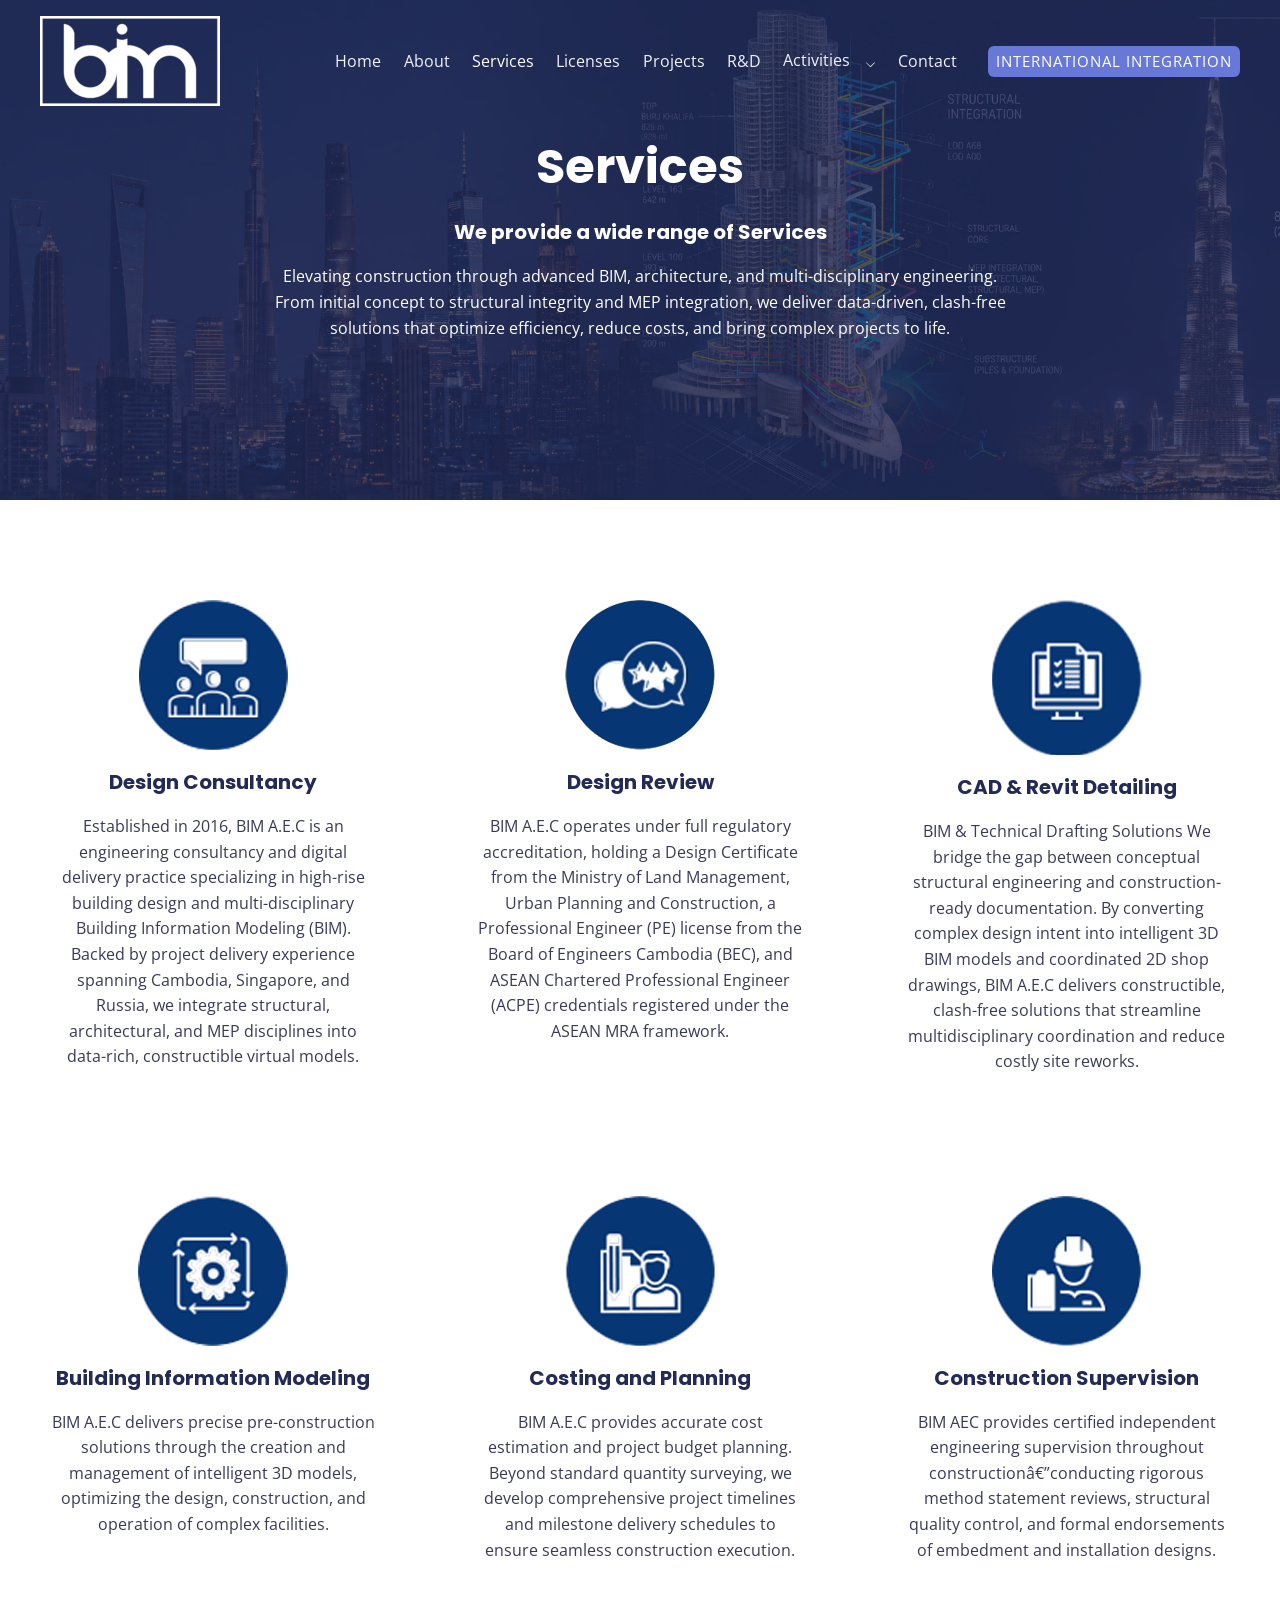
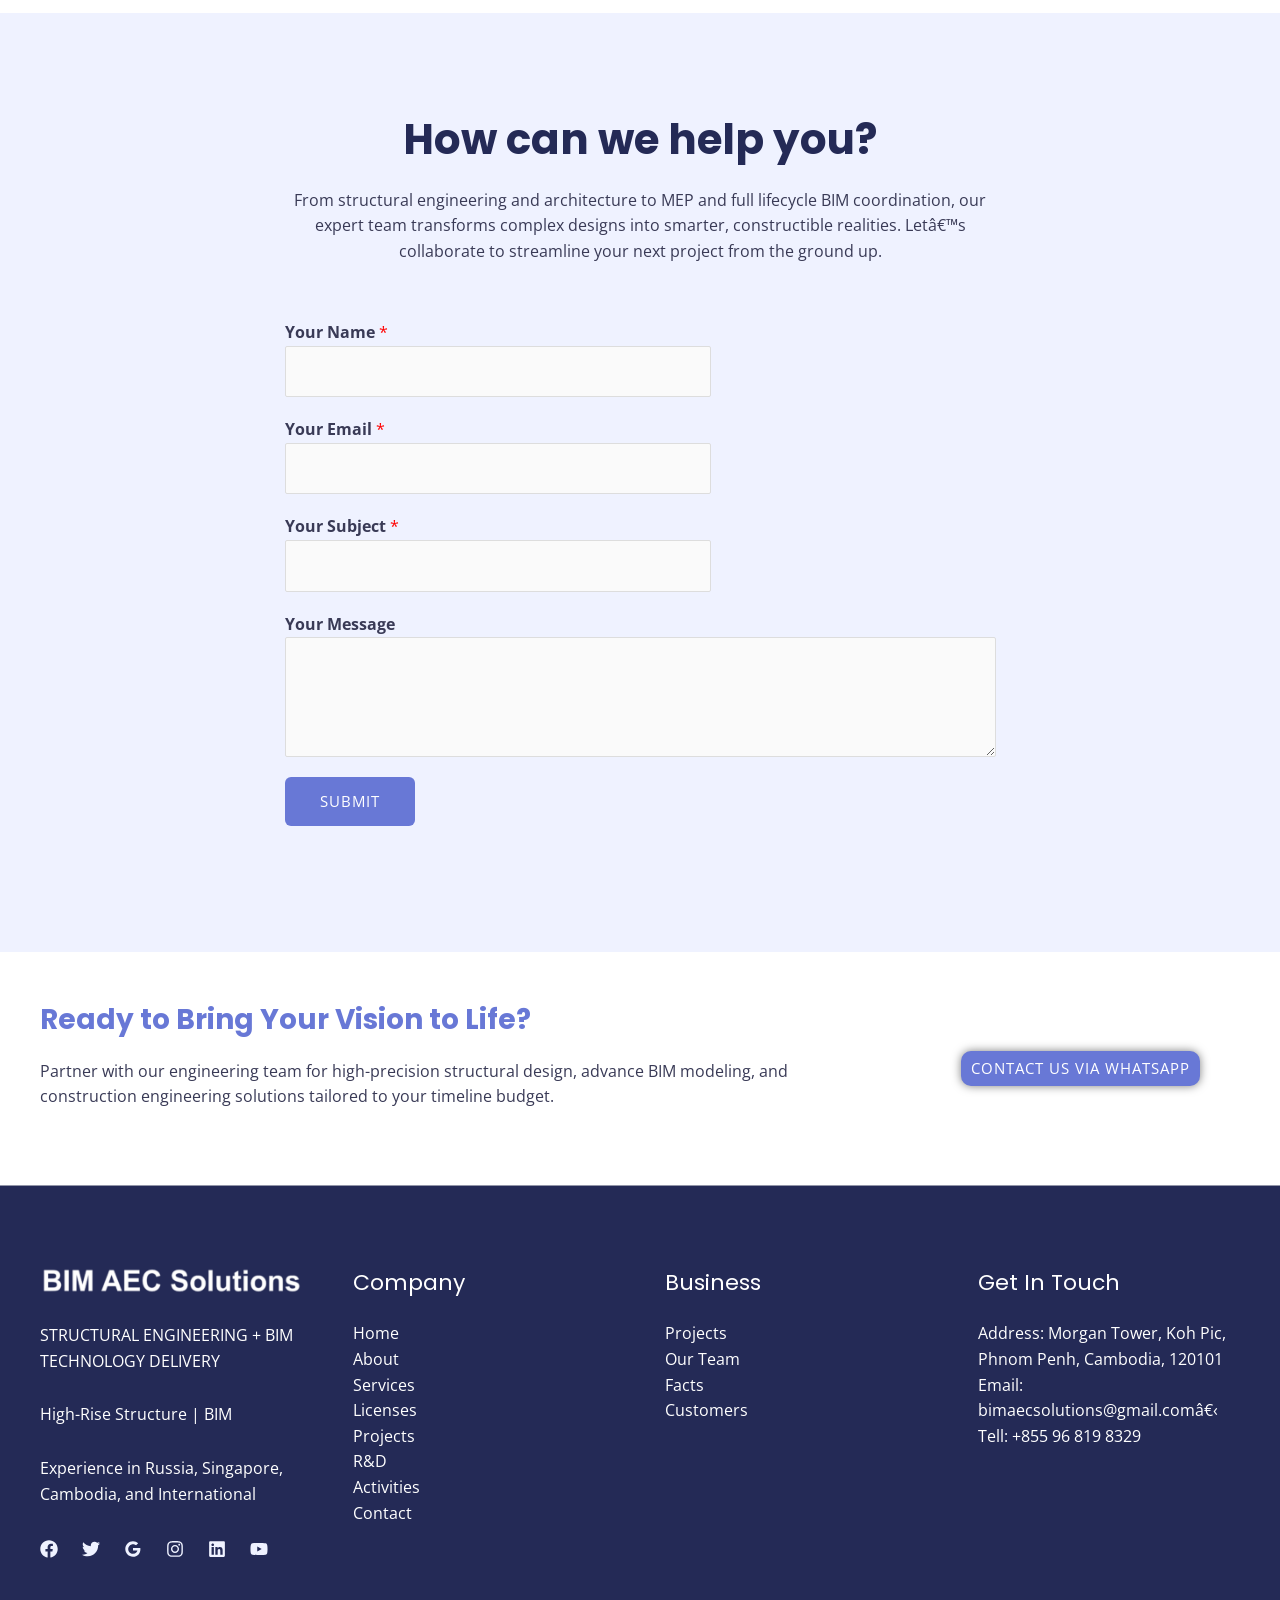
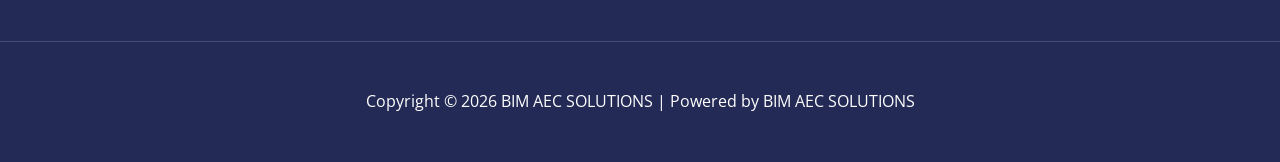
<file: services/index.html>
﻿<!DOCTYPE html>
<html lang="en-US">
<head><meta charset="UTF-8">

<meta name="viewport" content="width=device-width, initial-scale=1">
	<link rel="profile" href="https://gmpg.org/xfn/11"> 
	<title>Services - BIM AEC SOLUTIONS</title>
<meta name="robots" content="max-image-preview:large">
<link rel="dns-prefetch" href="//fonts.googleapis.com">
<link href="https://fonts.googleapis.com/" rel="preconnect">
<link href="https://fonts.gstatic.com/" crossorigin="anonymous" rel="preconnect">




<style id="wp-img-auto-sizes-contain-inline-css">
img:is([sizes=auto i],[sizes^="auto," i]){contain-intrinsic-size:3000px 1500px}
/*# sourceURL=wp-img-auto-sizes-contain-inline-css */
</style>
<link rel="stylesheet" id="astra-theme-css-css" href="../shared/main.min.css?ver=4.14.2" media="all">
<style id="astra-theme-css-inline-css">
:root{--ast-post-nav-space:0;--ast-container-default-xlg-padding:6.67em;--ast-container-default-lg-padding:5.67em;--ast-container-default-slg-padding:4.34em;--ast-container-default-md-padding:3.34em;--ast-container-default-sm-padding:6.67em;--ast-container-default-xs-padding:2.4em;--ast-container-default-xxs-padding:1.4em;--ast-code-block-background:#EEEEEE;--ast-comment-inputs-background:#FAFAFA;--ast-normal-container-width:1200px;--ast-narrow-container-width:750px;--ast-blog-title-font-weight:normal;--ast-blog-meta-weight:inherit;--ast-global-color-primary:var(--ast-global-color-5);--ast-global-color-secondary:var(--ast-global-color-4);--ast-global-color-alternate-background:var(--ast-global-color-7);--ast-global-color-subtle-background:var(--ast-global-color-6);--ast-bg-style-guide:var( --ast-global-color-secondary,var(--ast-global-color-5) );--ast-shadow-style-guide:0px 0px 4px 0 #00000057;--ast-global-dark-bg-style:#fff;--ast-global-dark-lfs:#fbfbfb;--ast-widget-bg-color:#fafafa;--ast-wc-container-head-bg-color:#fbfbfb;--ast-title-layout-bg:#eeeeee;--ast-search-border-color:#e7e7e7;--ast-lifter-hover-bg:#e6e6e6;--ast-gallery-block-color:#000;--srfm-color-input-label:var(--ast-global-color-2);}html{font-size:100%;}a,.page-title{color:var(--ast-global-color-1);}a:hover,a:focus{color:var(--ast-global-color-1);}body,button,input,select,textarea,.ast-button,.ast-custom-button{font-family:'Open Sans',sans-serif;font-weight:400;font-size:16px;font-size:1rem;line-height:var(--ast-body-line-height,1.6em);}blockquote{color:var(--ast-global-color-3);}h1,h2,h3,h4,h5,h6,.entry-content :where(h1,h2,h3,h4,h5,h6),.entry-content :where(h1,h2,h3,h4,h5,h6) a,.site-title,.site-title a{font-family:'Poppins',sans-serif;font-weight:700;line-height:1em;}.ast-site-identity .site-title a{color:var(--ast-global-color-2);}.site-title{font-size:35px;font-size:2.1875rem;display:none;}header .custom-logo-link img{max-width:180px;width:180px;}.astra-logo-svg{width:180px;}.site-header .site-description{font-size:15px;font-size:0.9375rem;display:none;}.entry-title{font-size:30px;font-size:1.875rem;}.archive .ast-article-post .ast-article-inner,.blog .ast-article-post .ast-article-inner,.archive .ast-article-post .ast-article-inner:hover,.blog .ast-article-post .ast-article-inner:hover{overflow:hidden;}h1,.entry-content :where(h1),.entry-content :where(h1) a{font-size:48px;font-size:3rem;font-weight:700;font-family:'Poppins',sans-serif;line-height:1.4em;}h2,.entry-content :where(h2),.entry-content :where(h2) a{font-size:42px;font-size:2.625rem;font-family:'Poppins',sans-serif;line-height:1.3em;}h3,.entry-content :where(h3),.entry-content :where(h3) a{font-size:28px;font-size:1.75rem;font-family:'Poppins',sans-serif;line-height:1.3em;}h4,.entry-content :where(h4),.entry-content :where(h4) a{font-size:20px;font-size:1.25rem;line-height:1.2em;font-family:'Poppins',sans-serif;}h5,.entry-content :where(h5),.entry-content :where(h5) a{font-size:18px;font-size:1.125rem;line-height:1.2em;font-family:'Poppins',sans-serif;}h6,.entry-content :where(h6),.entry-content :where(h6) a{font-size:15px;font-size:0.9375rem;line-height:1.25em;font-family:'Poppins',sans-serif;}::selection{background-color:var(--ast-global-color-0);color:#ffffff;}body,h1,h2,h3,h4,h5,h6,.entry-title a,.entry-content :where(h1,h2,h3,h4,h5,h6),.entry-content :where(h1,h2,h3,h4,h5,h6) a{color:var(--ast-global-color-3);}.tagcloud a:hover,.tagcloud a:focus,.tagcloud a.current-item{color:#ffffff;border-color:var(--ast-global-color-1);background-color:var(--ast-global-color-1);}input:focus,input[type="text"]:focus,input[type="email"]:focus,input[type="url"]:focus,input[type="password"]:focus,input[type="reset"]:focus,input[type="search"]:focus,textarea:focus{border-color:var(--ast-global-color-1);}input[type="radio"]:checked,input[type=reset],input[type="checkbox"]:checked,input[type="checkbox"]:hover:checked,input[type="checkbox"]:focus:checked,input[type=range]::-webkit-slider-thumb{border-color:var(--ast-global-color-1);background-color:var(--ast-global-color-1);box-shadow:none;}.site-footer a:hover + .post-count,.site-footer a:focus + .post-count{background:var(--ast-global-color-1);border-color:var(--ast-global-color-1);}.single .nav-links .nav-previous,.single .nav-links .nav-next{color:var(--ast-global-color-1);}.entry-meta,.entry-meta *{line-height:1.45;color:var(--ast-global-color-1);}.entry-meta a:not(.ast-button):hover,.entry-meta a:not(.ast-button):hover *,.entry-meta a:not(.ast-button):focus,.entry-meta a:not(.ast-button):focus *,.page-links > .page-link,.page-links .page-link:hover,.post-navigation a:hover{color:var(--ast-global-color-1);}#cat option,.secondary .calendar_wrap thead a,.secondary .calendar_wrap thead a:visited{color:var(--ast-global-color-1);}.secondary .calendar_wrap #today,.ast-progress-val span{background:var(--ast-global-color-1);}.secondary a:hover + .post-count,.secondary a:focus + .post-count{background:var(--ast-global-color-1);border-color:var(--ast-global-color-1);}.calendar_wrap #today > a{color:#ffffff;}.page-links .page-link,.single .post-navigation a{color:var(--ast-global-color-1);}.ast-search-menu-icon .search-form button.search-submit{padding:0 4px;}.ast-search-menu-icon form.search-form{padding-right:0;}.ast-header-search .ast-search-menu-icon.ast-dropdown-active .search-form,.ast-header-search .ast-search-menu-icon.ast-dropdown-active .search-field:focus{transition:all 0.2s;}.search-form input.search-field:focus{outline:none;}.ast-mobile-header-content .ast-builder-layout-element:not(.ast-builder-menu):not(.ast-header-divider-element),.ast-mobile-popup-content .ast-builder-layout-element:not(.ast-builder-menu):not(.ast-header-divider-element){padding:15px 20px;}.wp-block-latest-posts > li > a{color:var(--ast-global-color-2);}.widget-title,.widget .wp-block-heading{font-size:22px;font-size:1.375rem;color:var(--ast-global-color-3);}.ast-search-menu-icon.slide-search a:focus-visible:focus-visible,.astra-search-icon:focus-visible,#close:focus-visible,a:focus-visible,.ast-menu-toggle:focus-visible,.site .skip-link:focus-visible,.wp-block-loginout input:focus-visible,.wp-block-search.wp-block-search__button-inside .wp-block-search__inside-wrapper,.ast-header-navigation-arrow:focus-visible,.ast-orders-table__row .ast-orders-table__cell:focus-visible,a#ast-apply-coupon:focus-visible,#ast-apply-coupon:focus-visible,#close:focus-visible,.button.search-submit:focus-visible,#search_submit:focus,.normal-search:focus-visible,.ast-header-account-wrap:focus-visible,.astra-cart-drawer-close:focus,.ast-single-variation:focus,.ast-button:focus,.ast-builder-button-wrap:has(.ast-custom-button-link:focus),.ast-builder-button-wrap .ast-custom-button-link:focus{outline-style:dotted;outline-color:inherit;outline-width:thin;}input:focus,input[type="text"]:focus,input[type="email"]:focus,input[type="url"]:focus,input[type="password"]:focus,input[type="reset"]:focus,input[type="search"]:focus,input[type="number"]:focus,textarea:focus,.wp-block-search__input:focus,[data-section="section-header-mobile-trigger"] .ast-button-wrap .ast-mobile-menu-trigger-minimal:focus,.ast-mobile-popup-drawer.active .menu-toggle-close:focus,#ast-scroll-top:focus,#coupon_code:focus,#ast-coupon-code:focus{border-style:dotted;border-color:inherit;border-width:thin;}input{outline:none;}.site-logo-img img{filter:url(#ast-img-color-filter); transition:all 0.2s linear;}body .ast-oembed-container *{position:absolute;top:0;width:100%;height:100%;left:0;}body .wp-block-embed-pocket-casts .ast-oembed-container *{position:unset;}.ast-single-post-featured-section + article {margin-top: 2em;}.site-content .ast-single-post-featured-section img {width: 100%;overflow: hidden;object-fit: cover;}.site > .ast-single-related-posts-container {margin-top: 0;}@media (min-width: 769px) {.ast-desktop .ast-container--narrow {max-width: var(--ast-narrow-container-width);margin: 0 auto;}}.ast-page-builder-template .hentry {margin: 0;}.ast-page-builder-template .site-content > .ast-container {max-width: 100%;padding: 0;}.ast-page-builder-template .site .site-content #primary {padding: 0;margin: 0;}.ast-page-builder-template .no-results {text-align: center;margin: 4em auto;}.ast-page-builder-template .ast-pagination {padding: 2em;}.ast-page-builder-template .entry-header.ast-no-title.ast-no-thumbnail {margin-top: 0;}.ast-page-builder-template .entry-header.ast-header-without-markup {margin-top: 0;margin-bottom: 0;}.ast-page-builder-template .entry-header.ast-no-title.ast-no-meta {margin-bottom: 0;}.ast-page-builder-template.single .post-navigation {padding-bottom: 2em;}.ast-page-builder-template.single-post .site-content > .ast-container {max-width: 100%;}.ast-page-builder-template .entry-header {margin-top: 4em;margin-left: auto;margin-right: auto;padding-left: 20px;padding-right: 20px;}.single.ast-page-builder-template .entry-header {padding-left: 20px;padding-right: 20px;}.ast-page-builder-template .ast-archive-description {margin: 4em auto 0;padding-left: 20px;padding-right: 20px;}.ast-page-builder-template.ast-no-sidebar .entry-content .alignwide {margin-left: 0;margin-right: 0;}@media (max-width:768.99px){#ast-desktop-header{display:none;}}@media (min-width:769px){#ast-mobile-header{display:none;}}.wp-block-buttons.aligncenter{justify-content:center;}.wp-block-buttons .wp-block-button.is-style-outline .wp-block-button__link.wp-element-button,.ast-outline-button,.wp-block-uagb-buttons-child .uagb-buttons-repeater.ast-outline-button{border-top-width:2px;border-right-width:2px;border-bottom-width:2px;border-left-width:2px;font-family:inherit;font-weight:400;font-size:15px;font-size:0.9375rem;line-height:1em;border-top-left-radius:6px;border-top-right-radius:6px;border-bottom-right-radius:6px;border-bottom-left-radius:6px;}.wp-block-button .wp-block-button__link.wp-element-button.is-style-outline:not(.has-background),.wp-block-button.is-style-outline>.wp-block-button__link.wp-element-button:not(.has-background),.ast-outline-button{background-color:transparent;}.uagb-buttons-repeater.ast-outline-button{border-radius:9999px;}.entry-content[data-ast-blocks-layout] > figure{margin-bottom:1em;}@media (max-width:768px){.ast-left-sidebar #content > .ast-container{display:flex;flex-direction:column-reverse;width:100%;}.ast-separate-container .ast-article-post,.ast-separate-container .ast-article-single{padding:1.5em 2.14em;}.ast-author-box img.avatar{margin:20px 0 0 0;}}@media (min-width:769px){.ast-separate-container.ast-right-sidebar #primary,.ast-separate-container.ast-left-sidebar #primary{border:0;}.search-no-results.ast-separate-container #primary{margin-bottom:4em;}}.elementor-widget-button .elementor-button{border-style:solid;text-decoration:none;border-top-width:0px;border-right-width:0px;border-left-width:0px;border-bottom-width:0px;}body .elementor-button.elementor-size-sm,body .elementor-button.elementor-size-xs,body .elementor-button.elementor-size-md,body .elementor-button.elementor-size-lg,body .elementor-button.elementor-size-xl,body .elementor-button{border-top-left-radius:6px;border-top-right-radius:6px;border-bottom-right-radius:6px;border-bottom-left-radius:6px;padding-top:17px;padding-right:35px;padding-bottom:17px;padding-left:35px;}.wp-block-button .wp-block-button__link ,.elementor-widget-button .elementor-button,.elementor-widget-button .elementor-button:visited{color:#ffffff;}.elementor-widget-button .elementor-button{border-color:var(--ast-global-color-0);background-color:var(--ast-global-color-0);}.elementor-widget-button .elementor-button:hover,.elementor-widget-button .elementor-button:focus{color:#ffffff;background-color:var(--ast-global-color-1);border-color:var(--ast-global-color-1);}.elementor-widget-button .elementor-button{font-weight:400;font-size:15px;font-size:0.9375rem;line-height:1em;text-transform:uppercase;letter-spacing:1px;}body .elementor-button.elementor-size-sm,body .elementor-button.elementor-size-xs,body .elementor-button.elementor-size-md,body .elementor-button.elementor-size-lg,body .elementor-button.elementor-size-xl,body .elementor-button{font-size:15px;font-size:0.9375rem;}.wp-block-button .wp-block-button__link:hover,.wp-block-button .wp-block-button__link:focus{color:#ffffff;background-color:var(--ast-global-color-1);border-color:var(--ast-global-color-1);}.elementor-widget-heading h1.elementor-heading-title{line-height:1.4em;}.elementor-widget-heading h2.elementor-heading-title{line-height:1.3em;}.elementor-widget-heading h3.elementor-heading-title{line-height:1.3em;}.elementor-widget-heading h4.elementor-heading-title{line-height:1.2em;}.elementor-widget-heading h5.elementor-heading-title{line-height:1.2em;}.elementor-widget-heading h6.elementor-heading-title{line-height:1.25em;}.wp-block-button .wp-block-button__link,.wp-block-search .wp-block-search__button,body .wp-block-file .wp-block-file__button{border-style:solid;border-top-width:0px;border-right-width:0px;border-left-width:0px;border-bottom-width:0px;border-color:var(--ast-global-color-0);background-color:var(--ast-global-color-0);color:#ffffff;font-family:inherit;font-weight:400;line-height:1em;text-transform:uppercase;letter-spacing:1px;font-size:15px;font-size:0.9375rem;border-top-left-radius:6px;border-top-right-radius:6px;border-bottom-right-radius:6px;border-bottom-left-radius:6px;padding-top:17px;padding-right:35px;padding-bottom:17px;padding-left:35px;}.menu-toggle,button,.ast-button,.ast-custom-button,.button,input#submit,input[type="button"],input[type="submit"],input[type="reset"],form[CLASS*="wp-block-search__"].wp-block-search .wp-block-search__inside-wrapper .wp-block-search__button,body .wp-block-file .wp-block-file__button{border-style:solid;border-top-width:0px;border-right-width:0px;border-left-width:0px;border-bottom-width:0px;color:#ffffff;border-color:var(--ast-global-color-0);background-color:var(--ast-global-color-0);padding-top:17px;padding-right:35px;padding-bottom:17px;padding-left:35px;font-family:inherit;font-weight:400;font-size:15px;font-size:0.9375rem;line-height:1em;text-transform:uppercase;letter-spacing:1px;border-top-left-radius:6px;border-top-right-radius:6px;border-bottom-right-radius:6px;border-bottom-left-radius:6px;}button:focus,.menu-toggle:hover,button:hover,.ast-button:hover,.ast-custom-button:hover .button:hover,.ast-custom-button:hover ,input[type=reset]:hover,input[type=reset]:focus,input#submit:hover,input#submit:focus,input[type="button"]:hover,input[type="button"]:focus,input[type="submit"]:hover,input[type="submit"]:focus,form[CLASS*="wp-block-search__"].wp-block-search .wp-block-search__inside-wrapper .wp-block-search__button:hover,form[CLASS*="wp-block-search__"].wp-block-search .wp-block-search__inside-wrapper .wp-block-search__button:focus,body .wp-block-file .wp-block-file__button:hover,body .wp-block-file .wp-block-file__button:focus{color:#ffffff;background-color:var(--ast-global-color-1);border-color:var(--ast-global-color-1);}@media (max-width:768px){.ast-mobile-header-stack .main-header-bar .ast-search-menu-icon{display:inline-block;}.ast-header-break-point.ast-header-custom-item-outside .ast-mobile-header-stack .main-header-bar .ast-search-icon{margin:0;}.ast-comment-avatar-wrap img{max-width:2.5em;}.ast-comment-meta{padding:0 1.8888em 1.3333em;}.ast-separate-container .ast-comment-list li.depth-1{padding:1.5em 2.14em;}.ast-separate-container .comment-respond{padding:2em 2.14em;}}@media (min-width:544px){.ast-container{max-width:100%;}}@media (max-width:544px){.ast-separate-container .ast-article-post,.ast-separate-container .ast-article-single,.ast-separate-container .comments-title,.ast-separate-container .ast-archive-description{padding:1.5em 1em;}.ast-separate-container #content .ast-container{padding-left:0.54em;padding-right:0.54em;}.ast-separate-container .ast-comment-list .bypostauthor{padding:.5em;}.ast-search-menu-icon.ast-dropdown-active .search-field{width:170px;}} #ast-mobile-header .ast-site-header-cart-li a{pointer-events:none;}body,.ast-separate-container{background-color:var(--ast-global-color-4);background-image:none;}@media (max-width:768px){.site-title{display:none;}.site-header .site-description{display:none;}h1,.entry-content :where(h1),.entry-content :where(h1) a{font-size:40px;}h2,.entry-content :where(h2),.entry-content :where(h2) a{font-size:35px;}h3,.entry-content :where(h3),.entry-content :where(h3) a{font-size:24px;}.astra-logo-svg{width:140px;}header .custom-logo-link img,.ast-header-break-point .site-logo-img .custom-mobile-logo-link img{max-width:140px;width:140px;}}@media (max-width:544px){.site-title{display:none;}.site-header .site-description{display:none;}h1,.entry-content :where(h1),.entry-content :where(h1) a{font-size:28px;}h2,.entry-content :where(h2),.entry-content :where(h2) a{font-size:24px;}h3,.entry-content :where(h3),.entry-content :where(h3) a{font-size:20px;}h4,.entry-content :where(h4),.entry-content :where(h4) a{font-size:18px;font-size:1.125rem;}h5,.entry-content :where(h5),.entry-content :where(h5) a{font-size:17px;font-size:1.0625rem;}h6,.entry-content :where(h6),.entry-content :where(h6) a{font-size:15px;font-size:0.9375rem;}header .custom-logo-link img,.ast-header-break-point .site-branding img,.ast-header-break-point .custom-logo-link img{max-width:120px;width:120px;}.astra-logo-svg{width:120px;}.ast-header-break-point .site-logo-img .custom-mobile-logo-link img{max-width:120px;}}@media (max-width:768px){html{font-size:91.2%;}}@media (max-width:544px){html{font-size:91.2%;}}@media (min-width:769px){.ast-container{max-width:1240px;}}@media (min-width:769px){.site-content .ast-container{display:flex;}}@media (max-width:768px){.site-content .ast-container{flex-direction:column;}}@media (min-width:769px){.main-header-menu .sub-menu .menu-item.ast-left-align-sub-menu:hover > .sub-menu,.main-header-menu .sub-menu .menu-item.ast-left-align-sub-menu.focus > .sub-menu{margin-left:-2px;}}.ast-theme-transparent-header [CLASS*="ast-header-button-"] .ast-custom-button{color:#ffffff;background:var(--ast-global-color-0);border-color:var(--ast-global-color-0);}.ast-theme-transparent-header [CLASS*="ast-header-button-"] .ast-custom-button:hover{color:#242a56;background:#ffffff;border-color:#ffffff;}.ast-theme-transparent-header [data-section="section-header-mobile-trigger"] .ast-button-wrap .ast-mobile-menu-trigger-fill,.ast-theme-transparent-header [data-section="section-header-mobile-trigger"] .ast-button-wrap .ast-mobile-menu-trigger-minimal{border:none;}.site .comments-area{padding-bottom:3em;}.wp-block-file {display: flex;align-items: center;flex-wrap: wrap;justify-content: space-between;}.wp-block-pullquote {border: none;}.wp-block-pullquote blockquote::before {content: "\201D";font-family: "Helvetica",sans-serif;display: flex;transform: rotate( 180deg );font-size: 6rem;font-style: normal;line-height: 1;font-weight: bold;align-items: center;justify-content: center;}.has-text-align-right > blockquote::before {justify-content: flex-start;}.has-text-align-left > blockquote::before {justify-content: flex-end;}figure.wp-block-pullquote.is-style-solid-color blockquote {max-width: 100%;text-align: inherit;}:root {--wp--custom--ast-default-block-top-padding: 3em;--wp--custom--ast-default-block-right-padding: 3em;--wp--custom--ast-default-block-bottom-padding: 3em;--wp--custom--ast-default-block-left-padding: 3em;--wp--custom--ast-container-width: 1200px;--wp--custom--ast-content-width-size: 1200px;--wp--custom--ast-wide-width-size: calc(1200px + var(--wp--custom--ast-default-block-left-padding) + var(--wp--custom--ast-default-block-right-padding));}.ast-narrow-container {--wp--custom--ast-content-width-size: 750px;--wp--custom--ast-wide-width-size: 750px;}@media(max-width: 768px) {:root {--wp--custom--ast-default-block-top-padding: 3em;--wp--custom--ast-default-block-right-padding: 2em;--wp--custom--ast-default-block-bottom-padding: 3em;--wp--custom--ast-default-block-left-padding: 2em;}}@media(max-width: 544px) {:root {--wp--custom--ast-default-block-top-padding: 3em;--wp--custom--ast-default-block-right-padding: 1.5em;--wp--custom--ast-default-block-bottom-padding: 3em;--wp--custom--ast-default-block-left-padding: 1.5em;}}.entry-content > .wp-block-group,.entry-content > .wp-block-cover,.entry-content > .wp-block-columns {padding-top: var(--wp--custom--ast-default-block-top-padding);padding-right: var(--wp--custom--ast-default-block-right-padding);padding-bottom: var(--wp--custom--ast-default-block-bottom-padding);padding-left: var(--wp--custom--ast-default-block-left-padding);}.ast-plain-container.ast-no-sidebar .entry-content > .alignfull,.ast-page-builder-template .ast-no-sidebar .entry-content > .alignfull {margin-left: calc( -50vw + 50%);margin-right: calc( -50vw + 50%);max-width: 100vw;width: 100vw;}.ast-plain-container.ast-no-sidebar .entry-content .alignfull .alignfull,.ast-page-builder-template.ast-no-sidebar .entry-content .alignfull .alignfull,.ast-plain-container.ast-no-sidebar .entry-content .alignfull .alignwide,.ast-page-builder-template.ast-no-sidebar .entry-content .alignfull .alignwide,.ast-plain-container.ast-no-sidebar .entry-content .alignwide .alignfull,.ast-page-builder-template.ast-no-sidebar .entry-content .alignwide .alignfull,.ast-plain-container.ast-no-sidebar .entry-content .alignwide .alignwide,.ast-page-builder-template.ast-no-sidebar .entry-content .alignwide .alignwide,.ast-plain-container.ast-no-sidebar .entry-content .wp-block-column .alignfull,.ast-page-builder-template.ast-no-sidebar .entry-content .wp-block-column .alignfull,.ast-plain-container.ast-no-sidebar .entry-content .wp-block-column .alignwide,.ast-page-builder-template.ast-no-sidebar .entry-content .wp-block-column .alignwide {margin-left: auto;margin-right: auto;width: 100%;}[data-ast-blocks-layout] .wp-block-separator:not(.is-style-dots) {height: 0;}[data-ast-blocks-layout] .wp-block-separator {margin: 20px auto;}[data-ast-blocks-layout] .wp-block-separator:not(.is-style-wide):not(.is-style-dots) {max-width: 100px;}[data-ast-blocks-layout] .wp-block-separator.has-background {padding: 0;}.entry-content[data-ast-blocks-layout] > * {max-width: var(--wp--custom--ast-content-width-size);margin-left: auto;margin-right: auto;}.entry-content[data-ast-blocks-layout] > .alignwide {max-width: var(--wp--custom--ast-wide-width-size);}.entry-content[data-ast-blocks-layout] .alignfull {max-width: none;}.entry-content .wp-block-columns {margin-bottom: 0;}blockquote {margin: 1.5em;border-color: rgba(0,0,0,0.05);}.wp-block-quote:not(.has-text-align-right):not(.has-text-align-center) {border-left: 5px solid rgba(0,0,0,0.05);}.has-text-align-right > blockquote,blockquote.has-text-align-right {border-right: 5px solid rgba(0,0,0,0.05);}.has-text-align-left > blockquote,blockquote.has-text-align-left {border-left: 5px solid rgba(0,0,0,0.05);}.wp-block-site-tagline,.wp-block-latest-posts .read-more {margin-top: 15px;}.wp-block-loginout p label {display: block;}.wp-block-loginout p:not(.login-remember):not(.login-submit) input {width: 100%;}.wp-block-loginout input:focus {border-color: transparent;}.wp-block-loginout input:focus {outline: thin dotted;}.entry-content .wp-block-media-text .wp-block-media-text__content {padding: 0 0 0 8%;}.entry-content .wp-block-media-text.has-media-on-the-right .wp-block-media-text__content {padding: 0 8% 0 0;}.entry-content .wp-block-media-text.has-background .wp-block-media-text__content {padding: 8%;}.entry-content .wp-block-cover:not([class*="background-color"]):not(.has-text-color.has-link-color) .wp-block-cover__inner-container,.entry-content .wp-block-cover:not([class*="background-color"]) .wp-block-cover-image-text,.entry-content .wp-block-cover:not([class*="background-color"]) .wp-block-cover-text,.entry-content .wp-block-cover-image:not([class*="background-color"]) .wp-block-cover__inner-container,.entry-content .wp-block-cover-image:not([class*="background-color"]) .wp-block-cover-image-text,.entry-content .wp-block-cover-image:not([class*="background-color"]) .wp-block-cover-text {color: var(--ast-global-color-primary,var(--ast-global-color-5));}.wp-block-loginout .login-remember input {width: 1.1rem;height: 1.1rem;margin: 0 5px 4px 0;vertical-align: middle;}.wp-block-latest-posts > li > *:first-child,.wp-block-latest-posts:not(.is-grid) > li:first-child {margin-top: 0;}.entry-content > .wp-block-buttons,.entry-content > .wp-block-uagb-buttons {margin-bottom: 1.5em;}.wp-block-search__inside-wrapper .wp-block-search__input {padding: 0 10px;color: var(--ast-global-color-3);background: var(--ast-global-color-primary,var(--ast-global-color-5));border-color: var(--ast-border-color);}.wp-block-latest-posts .read-more {margin-bottom: 1.5em;}.wp-block-search__no-button .wp-block-search__inside-wrapper .wp-block-search__input {padding-top: 5px;padding-bottom: 5px;}.wp-block-latest-posts .wp-block-latest-posts__post-date,.wp-block-latest-posts .wp-block-latest-posts__post-author {font-size: 1rem;}.wp-block-latest-posts > li > *,.wp-block-latest-posts:not(.is-grid) > li {margin-top: 12px;margin-bottom: 12px;}.ast-page-builder-template .entry-content[data-ast-blocks-layout] > .alignwide:where(:not(.uagb-is-root-container):not(.spectra-is-root-container)) > * {max-width: var(--wp--custom--ast-wide-width-size);}.ast-page-builder-template .entry-content[data-ast-blocks-layout] > .inherit-container-width > *,.ast-page-builder-template .entry-content[data-ast-blocks-layout] > *:not(.wp-block-group):where(:not(.uagb-is-root-container):not(.spectra-is-root-container)) > *,.entry-content[data-ast-blocks-layout] > .wp-block-cover .wp-block-cover__inner-container {max-width: var(--wp--custom--ast-content-width-size) ;margin-left: auto;margin-right: auto;}.ast-page-builder-template .entry-content[data-ast-blocks-layout] > *,.ast-page-builder-template .entry-content[data-ast-blocks-layout] > .alignfull:where(:not(.wp-block-group):not(.uagb-is-root-container):not(.spectra-is-root-container)) > * {max-width: none;}.entry-content[data-ast-blocks-layout] .wp-block-cover:not(.alignleft):not(.alignright) {width: auto;}@media(max-width: 1200px) {.ast-separate-container .entry-content > .alignfull,.ast-separate-container .entry-content[data-ast-blocks-layout] > .alignwide,.ast-plain-container .entry-content[data-ast-blocks-layout] > .alignwide,.ast-plain-container .entry-content .alignfull {margin-left: calc(-1 * min(var(--ast-container-default-xlg-padding),20px)) ;margin-right: calc(-1 * min(var(--ast-container-default-xlg-padding),20px));}}@media(min-width: 1201px) {.ast-separate-container .entry-content > .alignfull {margin-left: calc(-1 * var(--ast-container-default-xlg-padding) );margin-right: calc(-1 * var(--ast-container-default-xlg-padding) );}.ast-separate-container .entry-content[data-ast-blocks-layout] > .alignwide,.ast-plain-container .entry-content[data-ast-blocks-layout] > .alignwide {margin-left: calc(-1 * var(--wp--custom--ast-default-block-left-padding) );margin-right: calc(-1 * var(--wp--custom--ast-default-block-right-padding) );}}@media(min-width: 768px) {.ast-separate-container .entry-content .wp-block-group.alignwide:not(.inherit-container-width) > :where(:not(.alignleft):not(.alignright)),.ast-plain-container .entry-content .wp-block-group.alignwide:not(.inherit-container-width) > :where(:not(.alignleft):not(.alignright)) {max-width: calc( var(--wp--custom--ast-content-width-size) + 80px );}.ast-plain-container.ast-right-sidebar .entry-content[data-ast-blocks-layout] .alignfull,.ast-plain-container.ast-left-sidebar .entry-content[data-ast-blocks-layout] .alignfull {margin-left: -60px;margin-right: -60px;}}@media(min-width: 544px) {.entry-content > .alignleft {margin-right: 20px;}.entry-content > .alignright {margin-left: 20px;}}@media (max-width:544px){.wp-block-columns .wp-block-column:not(:last-child){margin-bottom:20px;}.wp-block-latest-posts{margin:0;}}@media( max-width: 600px ) {.entry-content .wp-block-media-text .wp-block-media-text__content,.entry-content .wp-block-media-text.has-media-on-the-right .wp-block-media-text__content {padding: 8% 0 0;}.entry-content .wp-block-media-text.has-background .wp-block-media-text__content {padding: 8%;}}.ast-page-builder-template .entry-header {padding-left: 0;}.ast-narrow-container .site-content .wp-block-uagb-image--align-full .wp-block-uagb-image__figure {max-width: 100%;margin-left: auto;margin-right: auto;}:root .has-ast-global-color-0-color{color:var(--ast-global-color-0);}:root .has-ast-global-color-0-background-color{background-color:var(--ast-global-color-0);}:root .wp-block-button .has-ast-global-color-0-color{color:var(--ast-global-color-0);}:root .wp-block-button .has-ast-global-color-0-background-color{background-color:var(--ast-global-color-0);}:root .has-ast-global-color-1-color{color:var(--ast-global-color-1);}:root .has-ast-global-color-1-background-color{background-color:var(--ast-global-color-1);}:root .wp-block-button .has-ast-global-color-1-color{color:var(--ast-global-color-1);}:root .wp-block-button .has-ast-global-color-1-background-color{background-color:var(--ast-global-color-1);}:root .has-ast-global-color-2-color{color:var(--ast-global-color-2);}:root .has-ast-global-color-2-background-color{background-color:var(--ast-global-color-2);}:root .wp-block-button .has-ast-global-color-2-color{color:var(--ast-global-color-2);}:root .wp-block-button .has-ast-global-color-2-background-color{background-color:var(--ast-global-color-2);}:root .has-ast-global-color-3-color{color:var(--ast-global-color-3);}:root .has-ast-global-color-3-background-color{background-color:var(--ast-global-color-3);}:root .wp-block-button .has-ast-global-color-3-color{color:var(--ast-global-color-3);}:root .wp-block-button .has-ast-global-color-3-background-color{background-color:var(--ast-global-color-3);}:root .has-ast-global-color-4-color{color:var(--ast-global-color-4);}:root .has-ast-global-color-4-background-color{background-color:var(--ast-global-color-4);}:root .wp-block-button .has-ast-global-color-4-color{color:var(--ast-global-color-4);}:root .wp-block-button .has-ast-global-color-4-background-color{background-color:var(--ast-global-color-4);}:root .has-ast-global-color-5-color{color:var(--ast-global-color-5);}:root .has-ast-global-color-5-background-color{background-color:var(--ast-global-color-5);}:root .wp-block-button .has-ast-global-color-5-color{color:var(--ast-global-color-5);}:root .wp-block-button .has-ast-global-color-5-background-color{background-color:var(--ast-global-color-5);}:root .has-ast-global-color-6-color{color:var(--ast-global-color-6);}:root .has-ast-global-color-6-background-color{background-color:var(--ast-global-color-6);}:root .wp-block-button .has-ast-global-color-6-color{color:var(--ast-global-color-6);}:root .wp-block-button .has-ast-global-color-6-background-color{background-color:var(--ast-global-color-6);}:root .has-ast-global-color-7-color{color:var(--ast-global-color-7);}:root .has-ast-global-color-7-background-color{background-color:var(--ast-global-color-7);}:root .wp-block-button .has-ast-global-color-7-color{color:var(--ast-global-color-7);}:root .wp-block-button .has-ast-global-color-7-background-color{background-color:var(--ast-global-color-7);}:root .has-ast-global-color-8-color{color:var(--ast-global-color-8);}:root .has-ast-global-color-8-background-color{background-color:var(--ast-global-color-8);}:root .wp-block-button .has-ast-global-color-8-color{color:var(--ast-global-color-8);}:root .wp-block-button .has-ast-global-color-8-background-color{background-color:var(--ast-global-color-8);}:root{--ast-global-color-0:#6878d6;--ast-global-color-1:#4d61d6;--ast-global-color-2:#242a56;--ast-global-color-3:#393a56;--ast-global-color-4:#eff2ff;--ast-global-color-5:#ffffff;--ast-global-color-6:#eff2ff;--ast-global-color-7:#242a56;--ast-global-color-8:#BFD1FF;}:root {--ast-border-color : #dddddd;}.ast-single-entry-banner {-js-display: flex;display: flex;flex-direction: column;justify-content: center;text-align: center;position: relative;background: var(--ast-title-layout-bg);}.ast-single-entry-banner[data-banner-layout="layout-1"] {max-width: 1200px;background: inherit;padding: 20px 0;}.ast-single-entry-banner[data-banner-width-type="custom"] {margin: 0 auto;width: 100%;}.ast-single-entry-banner + .site-content .entry-header {margin-bottom: 0;}.site .ast-author-avatar {--ast-author-avatar-size: ;}a.ast-underline-text {text-decoration: underline;}.ast-container > .ast-terms-link {position: relative;display: block;}a.ast-button.ast-badge-tax {padding: 4px 8px;border-radius: 3px;font-size: inherit;}header.entry-header{text-align:left;}header.entry-header .entry-title{font-size:30px;font-size:1.875rem;}header.entry-header > *:not(:last-child){margin-bottom:10px;}@media (max-width:768px){header.entry-header{text-align:left;}}@media (max-width:544px){header.entry-header{text-align:left;}}.ast-archive-entry-banner {-js-display: flex;display: flex;flex-direction: column;justify-content: center;text-align: center;position: relative;background: var(--ast-title-layout-bg);}.ast-archive-entry-banner[data-banner-width-type="custom"] {margin: 0 auto;width: 100%;}.ast-archive-entry-banner[data-banner-layout="layout-1"] {background: inherit;padding: 20px 0;text-align: left;}body.archive .ast-archive-description{max-width:1200px;width:100%;text-align:left;padding-top:3em;padding-right:3em;padding-bottom:3em;padding-left:3em;}body.archive .ast-archive-description .ast-archive-title,body.archive .ast-archive-description .ast-archive-title *{font-size:40px;font-size:2.5rem;}body.archive .ast-archive-description > *:not(:last-child){margin-bottom:10px;}@media (max-width:768px){body.archive .ast-archive-description{text-align:left;}}@media (max-width:544px){body.archive .ast-archive-description{text-align:left;}}@media (min-width:769px){.ast-theme-transparent-header #masthead{position:absolute;left:0;right:0;}.ast-theme-transparent-header .main-header-bar,.ast-theme-transparent-header.ast-header-break-point .main-header-bar{background:none;}body.elementor-editor-active.ast-theme-transparent-header #masthead,.fl-builder-edit .ast-theme-transparent-header #masthead,body.vc_editor.ast-theme-transparent-header #masthead,body.brz-ed.ast-theme-transparent-header #masthead{z-index:0;}.ast-header-break-point.ast-replace-site-logo-transparent.ast-theme-transparent-header .custom-mobile-logo-link{display:none;}.ast-header-break-point.ast-replace-site-logo-transparent.ast-theme-transparent-header .transparent-custom-logo{display:inline-block;}.ast-theme-transparent-header .ast-above-header,.ast-theme-transparent-header .ast-above-header.ast-above-header-bar{background-image:none;background-color:transparent;}.ast-theme-transparent-header .ast-below-header,.ast-theme-transparent-header .ast-below-header.ast-below-header-bar{background-image:none;background-color:transparent;}}.ast-theme-transparent-header .ast-builder-menu .main-header-menu,.ast-theme-transparent-header .ast-builder-menu .main-header-menu .menu-link,.ast-theme-transparent-header [CLASS*="ast-builder-menu-"] .main-header-menu .menu-item > .menu-link,.ast-theme-transparent-header .ast-masthead-custom-menu-items,.ast-theme-transparent-header .ast-masthead-custom-menu-items a,.ast-theme-transparent-header .ast-builder-menu .main-header-menu .menu-item > .ast-menu-toggle,.ast-theme-transparent-header .ast-builder-menu .main-header-menu .menu-item > .ast-menu-toggle,.ast-theme-transparent-header .ast-above-header-navigation a,.ast-header-break-point.ast-theme-transparent-header .ast-above-header-navigation a,.ast-header-break-point.ast-theme-transparent-header .ast-above-header-navigation > ul.ast-above-header-menu > .menu-item-has-children:not(.current-menu-item) > .ast-menu-toggle,.ast-theme-transparent-header .ast-below-header-menu,.ast-theme-transparent-header .ast-below-header-menu a,.ast-header-break-point.ast-theme-transparent-header .ast-below-header-menu a,.ast-header-break-point.ast-theme-transparent-header .ast-below-header-menu,.ast-theme-transparent-header .main-header-menu .menu-link{color:#eff2ff;}.ast-theme-transparent-header .ast-builder-menu .main-header-menu .menu-item:hover > .menu-link,.ast-theme-transparent-header .ast-builder-menu .main-header-menu .menu-item:hover > .ast-menu-toggle,.ast-theme-transparent-header .ast-builder-menu .main-header-menu .ast-masthead-custom-menu-items a:hover,.ast-theme-transparent-header .ast-builder-menu .main-header-menu .focus > .menu-link,.ast-theme-transparent-header .ast-builder-menu .main-header-menu .focus > .ast-menu-toggle,.ast-theme-transparent-header .ast-builder-menu .main-header-menu .current-menu-item > .menu-link,.ast-theme-transparent-header .ast-builder-menu .main-header-menu .current-menu-ancestor > .menu-link,.ast-theme-transparent-header .ast-builder-menu .main-header-menu .current-menu-item > .ast-menu-toggle,.ast-theme-transparent-header .ast-builder-menu .main-header-menu .current-menu-ancestor > .ast-menu-toggle,.ast-theme-transparent-header [CLASS*="ast-builder-menu-"] .main-header-menu .current-menu-item > .menu-link,.ast-theme-transparent-header [CLASS*="ast-builder-menu-"] .main-header-menu .current-menu-ancestor > .menu-link,.ast-theme-transparent-header [CLASS*="ast-builder-menu-"] .main-header-menu .current-menu-item > .ast-menu-toggle,.ast-theme-transparent-header [CLASS*="ast-builder-menu-"] .main-header-menu .current-menu-ancestor > .ast-menu-toggle,.ast-theme-transparent-header .main-header-menu .menu-item:hover > .menu-link,.ast-theme-transparent-header .main-header-menu .current-menu-item > .menu-link,.ast-theme-transparent-header .main-header-menu .current-menu-ancestor > .menu-link{color:#ffffff;}.ast-theme-transparent-header .ast-builder-menu .main-header-menu .menu-item .sub-menu .menu-link,.ast-theme-transparent-header .main-header-menu .menu-item .sub-menu .menu-link{background-color:transparent;}@media (max-width:768px){.ast-theme-transparent-header #masthead{position:absolute;left:0;right:0;}.ast-theme-transparent-header .main-header-bar,.ast-theme-transparent-header.ast-header-break-point .main-header-bar{background:none;}body.elementor-editor-active.ast-theme-transparent-header #masthead,.fl-builder-edit .ast-theme-transparent-header #masthead,body.vc_editor.ast-theme-transparent-header #masthead,body.brz-ed.ast-theme-transparent-header #masthead{z-index:0;}.ast-header-break-point.ast-replace-site-logo-transparent.ast-theme-transparent-header .custom-mobile-logo-link{display:none;}.ast-header-break-point.ast-replace-site-logo-transparent.ast-theme-transparent-header .transparent-custom-logo{display:inline-block;}.ast-theme-transparent-header .ast-above-header,.ast-theme-transparent-header .ast-above-header.ast-above-header-bar{background-image:none;background-color:transparent;}.ast-theme-transparent-header .ast-below-header,.ast-theme-transparent-header .ast-below-header.ast-below-header-bar{background-image:none;background-color:transparent;}}@media (max-width:768px){.ast-theme-transparent-header .ast-builder-menu .main-header-menu,.ast-theme-transparent-header .ast-builder-menu .main-header-menu .menu-link,.ast-theme-transparent-header [CLASS*="ast-builder-menu-"] .main-header-menu .menu-item > .menu-link,.ast-theme-transparent-header .ast-masthead-custom-menu-items,.ast-theme-transparent-header .ast-masthead-custom-menu-items a,.ast-theme-transparent-header .ast-builder-menu .main-header-menu .menu-item > .ast-menu-toggle,.ast-theme-transparent-header .ast-builder-menu .main-header-menu .menu-item > .ast-menu-toggle,.ast-theme-transparent-header .main-header-menu .menu-link{color:var(--ast-global-color-3);}.ast-theme-transparent-header .ast-builder-menu .main-header-menu .menu-item:hover > .menu-link,.ast-theme-transparent-header .ast-builder-menu .main-header-menu .menu-item:hover > .ast-menu-toggle,.ast-theme-transparent-header .ast-builder-menu .main-header-menu .ast-masthead-custom-menu-items a:hover,.ast-theme-transparent-header .ast-builder-menu .main-header-menu .focus > .menu-link,.ast-theme-transparent-header .ast-builder-menu .main-header-menu .focus > .ast-menu-toggle,.ast-theme-transparent-header .ast-builder-menu .main-header-menu .current-menu-item > .menu-link,.ast-theme-transparent-header .ast-builder-menu .main-header-menu .current-menu-ancestor > .menu-link,.ast-theme-transparent-header .ast-builder-menu .main-header-menu .current-menu-item > .ast-menu-toggle,.ast-theme-transparent-header .ast-builder-menu .main-header-menu .current-menu-ancestor > .ast-menu-toggle,.ast-theme-transparent-header [CLASS*="ast-builder-menu-"] .main-header-menu .current-menu-item > .menu-link,.ast-theme-transparent-header [CLASS*="ast-builder-menu-"] .main-header-menu .current-menu-ancestor > .menu-link,.ast-theme-transparent-header [CLASS*="ast-builder-menu-"] .main-header-menu .current-menu-item > .ast-menu-toggle,.ast-theme-transparent-header [CLASS*="ast-builder-menu-"] .main-header-menu .current-menu-ancestor > .ast-menu-toggle,.ast-theme-transparent-header .main-header-menu .menu-item:hover > .menu-link,.ast-theme-transparent-header .main-header-menu .current-menu-item > .menu-link,.ast-theme-transparent-header .main-header-menu .current-menu-ancestor > .menu-link{color:var(--ast-global-color-1);}}.ast-theme-transparent-header #ast-desktop-header > .ast-main-header-wrap > .main-header-bar,.ast-theme-transparent-header.ast-header-break-point #ast-mobile-header > .ast-main-header-wrap > .main-header-bar{border-bottom-width:0px;border-bottom-style:solid;}.ast-breadcrumbs .trail-browse,.ast-breadcrumbs .trail-items,.ast-breadcrumbs .trail-items li{display:inline-block;margin:0;padding:0;border:none;background:inherit;text-indent:0;text-decoration:none;}.ast-breadcrumbs .trail-browse{font-size:inherit;font-style:inherit;font-weight:inherit;color:inherit;}.ast-breadcrumbs .trail-items{list-style:none;}.trail-items li::after{padding:0 0.3em;content:"\00bb";}.trail-items li:last-of-type::after{display:none;}h1,h2,h3,h4,h5,h6,.entry-content :where(h1,h2,h3,h4,h5,h6){color:var(--ast-global-color-2);}@media (max-width:768px){.ast-builder-grid-row-container.ast-builder-grid-row-tablet-3-firstrow .ast-builder-grid-row > *:first-child,.ast-builder-grid-row-container.ast-builder-grid-row-tablet-3-lastrow .ast-builder-grid-row > *:last-child{grid-column:1 / -1;}}@media (max-width:544px){.ast-builder-grid-row-container.ast-builder-grid-row-mobile-3-firstrow .ast-builder-grid-row > *:first-child,.ast-builder-grid-row-container.ast-builder-grid-row-mobile-3-lastrow .ast-builder-grid-row > *:last-child{grid-column:1 / -1;}}.ast-builder-layout-element[data-section="title_tagline"]{display:flex;}@media (max-width:768.99px){.ast-header-break-point .ast-builder-layout-element[data-section="title_tagline"]{display:flex;}}@media (max-width:544px){.ast-header-break-point .ast-builder-layout-element[data-section="title_tagline"]{display:flex;}}[data-section*="section-hb-button-"] .menu-link{display:none;}.ast-header-button-1[data-section*="section-hb-button-"] .ast-builder-button-wrap .ast-custom-button{line-height:1em;}.ast-header-button-1 .ast-custom-button{color:var(--ast-global-color-5);background:var(--ast-global-color-0);}.ast-header-button-1 .ast-custom-button:hover{color:var(--ast-global-color-3);background:var(--ast-global-color-5);}.ast-header-button-1[data-section*="section-hb-button-"] .ast-builder-button-wrap .ast-custom-button{padding-top:8px;padding-bottom:8px;padding-left:8px;padding-right:8px;}.ast-header-button-1[data-section="section-hb-button-1"]{display:flex;}@media (max-width:768.99px){.ast-header-break-point .ast-header-button-1[data-section="section-hb-button-1"]{display:flex;}}@media (max-width:544px){.ast-header-break-point .ast-header-button-1[data-section="section-hb-button-1"]{display:flex;}}.ast-builder-menu-1{font-family:inherit;font-weight:inherit;}.ast-builder-menu-1 .menu-item > .menu-link{padding-left:0.7em;padding-right:0.7em;}.ast-builder-menu-1 .sub-menu,.ast-builder-menu-1 .inline-on-mobile .sub-menu{border-top-width:1px;border-bottom-width:1px;border-right-width:1px;border-left-width:1px;border-color:#eaeaea;border-style:solid;}.ast-builder-menu-1 .sub-menu .sub-menu{top:-1px;}.ast-builder-menu-1 .main-header-menu > .menu-item > .sub-menu,.ast-builder-menu-1 .main-header-menu > .menu-item > .astra-full-megamenu-wrapper{margin-top:0px;}.ast-desktop .ast-builder-menu-1 .main-header-menu > .menu-item > .sub-menu:before,.ast-desktop .ast-builder-menu-1 .main-header-menu > .menu-item > .astra-full-megamenu-wrapper:before{height:calc( 0px + 1px + 5px );}.ast-builder-menu-1 .menu-item.menu-item-has-children > .ast-menu-toggle{right:calc( 0.7em - 0.907em );}.ast-desktop .ast-builder-menu-1 .menu-item .sub-menu .menu-link{border-style:none;}@media (max-width:768px){.ast-builder-menu-1 .main-header-menu .menu-item > .menu-link{color:var(--ast-global-color-3);}.ast-builder-menu-1 .menu-item > .ast-menu-toggle{color:var(--ast-global-color-3);}.ast-builder-menu-1 .menu-link:hover,.ast-builder-menu-1 .main-header-menu > .menu-item:hover > .menu-link,.ast-builder-menu-1 .inline-on-mobile .ast-menu-toggle:hover,.ast-builder-menu-1 .inline-on-mobile .main-header-menu > .menu-item:hover > .ast-menu-toggle{color:var(--ast-global-color-1);}.ast-builder-menu-1 .ast-menu-toggle:hover,.ast-builder-menu-1 .main-header-menu > .menu-item:hover > .ast-menu-toggle{color:var(--ast-global-color-1);}.ast-builder-menu-1 .menu-item.current-menu-item > .menu-link,.ast-builder-menu-1 .inline-on-mobile .menu-item.current-menu-item > .ast-menu-toggle,.ast-builder-menu-1 .current-menu-ancestor > .menu-link,.ast-builder-menu-1 .current-menu-ancestor > .ast-menu-toggle{color:var(--ast-global-color-1);}.ast-builder-menu-1 .menu-item.current-menu-item > .ast-menu-toggle{color:var(--ast-global-color-1);}.ast-header-break-point .ast-builder-menu-1 .menu-item.menu-item-has-children > .ast-menu-toggle{top:0;}.ast-builder-menu-1 .inline-on-mobile .menu-item.menu-item-has-children > .ast-menu-toggle{right:-15px;}.ast-builder-menu-1 .menu-item-has-children > .menu-link:after{content:unset;}.ast-builder-menu-1 .main-header-menu > .menu-item > .sub-menu,.ast-builder-menu-1 .main-header-menu > .menu-item > .astra-full-megamenu-wrapper{margin-top:0;}.ast-builder-menu-1 .main-header-menu,.ast-builder-menu-1 .main-header-menu .sub-menu{background-color:var(--ast-global-color-5);background-image:none;}}@media (max-width:544px){.ast-header-break-point .ast-builder-menu-1 .menu-item.menu-item-has-children > .ast-menu-toggle{top:0;}.ast-builder-menu-1 .main-header-menu > .menu-item > .sub-menu,.ast-builder-menu-1 .main-header-menu > .menu-item > .astra-full-megamenu-wrapper{margin-top:0;}}.ast-builder-menu-1{display:flex;}@media (max-width:768.99px){.ast-header-break-point .ast-builder-menu-1{display:flex;}}@media (max-width:544px){.ast-header-break-point .ast-builder-menu-1{display:flex;}}.ast-desktop .ast-menu-hover-style-underline > .menu-item > .menu-link:before,.ast-desktop .ast-menu-hover-style-overline > .menu-item > .menu-link:before {content: "";position: absolute;width: 100%;right: 50%;height: 1px;background-color: transparent;transform: scale(0,0) translate(-50%,0);transition: transform .3s ease-in-out,color .0s ease-in-out;}.ast-desktop .ast-menu-hover-style-underline > .menu-item:hover > .menu-link:before,.ast-desktop .ast-menu-hover-style-overline > .menu-item:hover > .menu-link:before {width: calc(100% - 1.2em);background-color: currentColor;transform: scale(1,1) translate(50%,0);}.ast-desktop .ast-menu-hover-style-underline > .menu-item > .menu-link:before {bottom: 0;}.ast-desktop .ast-menu-hover-style-overline > .menu-item > .menu-link:before {top: 0;}.ast-desktop .ast-menu-hover-style-zoom > .menu-item > .menu-link:hover {transition: all .3s ease;transform: scale(1.2);}.site-below-footer-wrap{padding-top:20px;padding-bottom:20px;}.site-below-footer-wrap[data-section="section-below-footer-builder"]{background-color:var(--ast-global-color-7);background-image:none;min-height:80px;border-style:solid;border-width:0px;border-top-width:1px;border-top-color:rgba(81,86,129,0.72);}.site-below-footer-wrap[data-section="section-below-footer-builder"] .ast-builder-grid-row{max-width:1200px;min-height:80px;margin-left:auto;margin-right:auto;}.site-below-footer-wrap[data-section="section-below-footer-builder"] .ast-builder-grid-row,.site-below-footer-wrap[data-section="section-below-footer-builder"] .site-footer-section{align-items:center;}.site-below-footer-wrap[data-section="section-below-footer-builder"].ast-footer-row-inline .site-footer-section{display:flex;margin-bottom:0;}.ast-builder-grid-row-full .ast-builder-grid-row{grid-template-columns:1fr;}@media (max-width:768px){.site-below-footer-wrap[data-section="section-below-footer-builder"].ast-footer-row-tablet-inline .site-footer-section{display:flex;margin-bottom:0;}.site-below-footer-wrap[data-section="section-below-footer-builder"].ast-footer-row-tablet-stack .site-footer-section{display:block;margin-bottom:10px;}.ast-builder-grid-row-container.ast-builder-grid-row-tablet-full .ast-builder-grid-row{grid-template-columns:1fr;}}@media (max-width:544px){.site-below-footer-wrap[data-section="section-below-footer-builder"].ast-footer-row-mobile-inline .site-footer-section{display:flex;margin-bottom:0;}.site-below-footer-wrap[data-section="section-below-footer-builder"].ast-footer-row-mobile-stack .site-footer-section{display:block;margin-bottom:10px;}.ast-builder-grid-row-container.ast-builder-grid-row-mobile-full .ast-builder-grid-row{grid-template-columns:1fr;}}@media (max-width:544px){.site-below-footer-wrap[data-section="section-below-footer-builder"]{padding-left:30px;padding-right:30px;}}.site-below-footer-wrap[data-section="section-below-footer-builder"]{display:grid;}@media (max-width:768.99px){.ast-header-break-point .site-below-footer-wrap[data-section="section-below-footer-builder"]{display:grid;}}@media (max-width:544px){.ast-header-break-point .site-below-footer-wrap[data-section="section-below-footer-builder"]{display:grid;}}.ast-footer-copyright{text-align:center;}.ast-footer-copyright.site-footer-focus-item {color:#ffffff;}@media (max-width:768px){.ast-footer-copyright{text-align:center;}}@media (max-width:544px){.ast-footer-copyright{text-align:center;}}.ast-footer-copyright.ast-builder-layout-element{display:flex;}@media (max-width:768.99px){.ast-header-break-point .ast-footer-copyright.ast-builder-layout-element{display:flex;}}@media (max-width:544px){.ast-header-break-point .ast-footer-copyright.ast-builder-layout-element{display:flex;}}.ast-social-stack-desktop .ast-builder-social-element,.ast-social-stack-tablet .ast-builder-social-element,.ast-social-stack-mobile .ast-builder-social-element {margin-top: 6px;margin-bottom: 6px;}.social-show-label-true .ast-builder-social-element {width: auto;padding: 0 0.4em;}[data-section^="section-fb-social-icons-"] .footer-social-inner-wrap {text-align: center;}.ast-footer-social-wrap {width: 100%;}.ast-footer-social-wrap .ast-builder-social-element:first-child {margin-left: 0;}.ast-footer-social-wrap .ast-builder-social-element:last-child {margin-right: 0;}.ast-header-social-wrap .ast-builder-social-element:first-child {margin-left: 0;}.ast-header-social-wrap .ast-builder-social-element:last-child {margin-right: 0;}.ast-builder-social-element {line-height: 1;color: var(--ast-global-color-2);background: transparent;vertical-align: middle;transition: all 0.01s;margin-left: 6px;margin-right: 6px;justify-content: center;align-items: center;}.ast-builder-social-element .social-item-label {padding-left: 6px;}.ast-footer-social-1-wrap .ast-builder-social-element,.ast-footer-social-1-wrap .social-show-label-true .ast-builder-social-element{margin-left:12px;margin-right:12px;}.ast-footer-social-1-wrap .ast-builder-social-element svg{width:18px;height:18px;}.ast-footer-social-1-wrap .ast-social-color-type-custom svg{fill:#eff2ff;}.ast-footer-social-1-wrap .ast-social-color-type-custom .ast-builder-social-element:hover{color:#ffffff;}.ast-footer-social-1-wrap .ast-social-color-type-custom .ast-builder-social-element:hover svg{fill:#ffffff;}.ast-footer-social-1-wrap .ast-social-color-type-custom .social-item-label{color:#eff2ff;}.ast-footer-social-1-wrap .ast-builder-social-element:hover .social-item-label{color:#ffffff;}[data-section="section-fb-social-icons-1"] .footer-social-inner-wrap{text-align:left;}@media (max-width:768px){[data-section="section-fb-social-icons-1"] .footer-social-inner-wrap{text-align:left;}}@media (max-width:544px){[data-section="section-fb-social-icons-1"] .footer-social-inner-wrap{text-align:left;}}.ast-builder-layout-element[data-section="section-fb-social-icons-1"]{display:flex;}@media (max-width:768.99px){.ast-header-break-point .ast-builder-layout-element[data-section="section-fb-social-icons-1"]{display:flex;}}@media (max-width:544px){.ast-header-break-point .ast-builder-layout-element[data-section="section-fb-social-icons-1"]{display:flex;}}.site-footer{background-color:var(--ast-global-color-2);background-image:none;}.site-primary-footer-wrap{padding-top:45px;padding-bottom:45px;}.site-primary-footer-wrap[data-section="section-primary-footer-builder"]{background-color:var(--ast-global-color-7);background-image:none;border-style:solid;border-width:0px;border-top-width:1px;border-top-color:rgba(230,230,230,0.57);}.site-primary-footer-wrap[data-section="section-primary-footer-builder"] .ast-builder-grid-row{max-width:1200px;margin-left:auto;margin-right:auto;}.site-primary-footer-wrap[data-section="section-primary-footer-builder"] .ast-builder-grid-row,.site-primary-footer-wrap[data-section="section-primary-footer-builder"] .site-footer-section{align-items:flex-start;}.site-primary-footer-wrap[data-section="section-primary-footer-builder"].ast-footer-row-inline .site-footer-section{display:flex;margin-bottom:0;}.ast-builder-grid-row-4-equal .ast-builder-grid-row{grid-template-columns:repeat( 4,1fr );}@media (max-width:768px){.site-primary-footer-wrap[data-section="section-primary-footer-builder"].ast-footer-row-tablet-inline .site-footer-section{display:flex;margin-bottom:0;}.site-primary-footer-wrap[data-section="section-primary-footer-builder"].ast-footer-row-tablet-stack .site-footer-section{display:block;margin-bottom:10px;}.ast-builder-grid-row-container.ast-builder-grid-row-tablet-2-equal .ast-builder-grid-row{grid-template-columns:repeat( 2,1fr );}}@media (max-width:544px){.site-primary-footer-wrap[data-section="section-primary-footer-builder"].ast-footer-row-mobile-inline .site-footer-section{display:flex;margin-bottom:0;}.site-primary-footer-wrap[data-section="section-primary-footer-builder"].ast-footer-row-mobile-stack .site-footer-section{display:block;margin-bottom:10px;}.ast-builder-grid-row-container.ast-builder-grid-row-mobile-full .ast-builder-grid-row{grid-template-columns:1fr;}}.site-primary-footer-wrap[data-section="section-primary-footer-builder"]{padding-top:80px;padding-bottom:80px;}@media (max-width:768px){.site-primary-footer-wrap[data-section="section-primary-footer-builder"]{padding-top:50px;padding-bottom:20px;padding-left:30px;padding-right:30px;}}.site-primary-footer-wrap[data-section="section-primary-footer-builder"]{display:grid;}@media (max-width:768.99px){.ast-header-break-point .site-primary-footer-wrap[data-section="section-primary-footer-builder"]{display:grid;}}@media (max-width:544px){.ast-header-break-point .site-primary-footer-wrap[data-section="section-primary-footer-builder"]{display:grid;}}.footer-widget-area[data-section="sidebar-widgets-footer-widget-1"].footer-widget-area-inner{text-align:left;}@media (max-width:768px){.footer-widget-area[data-section="sidebar-widgets-footer-widget-1"].footer-widget-area-inner{text-align:left;}}@media (max-width:544px){.footer-widget-area[data-section="sidebar-widgets-footer-widget-1"].footer-widget-area-inner{text-align:left;}}.footer-widget-area[data-section="sidebar-widgets-footer-widget-2"].footer-widget-area-inner{text-align:left;}@media (max-width:768px){.footer-widget-area[data-section="sidebar-widgets-footer-widget-2"].footer-widget-area-inner{text-align:left;}}@media (max-width:544px){.footer-widget-area[data-section="sidebar-widgets-footer-widget-2"].footer-widget-area-inner{text-align:left;}}.footer-widget-area[data-section="sidebar-widgets-footer-widget-3"].footer-widget-area-inner{text-align:left;}@media (max-width:768px){.footer-widget-area[data-section="sidebar-widgets-footer-widget-3"].footer-widget-area-inner{text-align:left;}}@media (max-width:544px){.footer-widget-area[data-section="sidebar-widgets-footer-widget-3"].footer-widget-area-inner{text-align:left;}}.footer-widget-area[data-section="sidebar-widgets-footer-widget-4"].footer-widget-area-inner{text-align:left;}@media (max-width:768px){.footer-widget-area[data-section="sidebar-widgets-footer-widget-4"].footer-widget-area-inner{text-align:left;}}@media (max-width:544px){.footer-widget-area[data-section="sidebar-widgets-footer-widget-4"].footer-widget-area-inner{text-align:left;}}.footer-widget-area[data-section="sidebar-widgets-footer-widget-1"].footer-widget-area-inner{color:#ffffff;}.footer-widget-area[data-section="sidebar-widgets-footer-widget-1"]{display:block;}@media (max-width:768.99px){.ast-header-break-point .footer-widget-area[data-section="sidebar-widgets-footer-widget-1"]{display:block;}}@media (max-width:544px){.ast-header-break-point .footer-widget-area[data-section="sidebar-widgets-footer-widget-1"]{display:block;}}.footer-widget-area[data-section="sidebar-widgets-footer-widget-2"].footer-widget-area-inner a{color:#ffffff;}.footer-widget-area[data-section="sidebar-widgets-footer-widget-2"].footer-widget-area-inner a:hover{color:#eff2ff;}.footer-widget-area[data-section="sidebar-widgets-footer-widget-2"] .widget-title,.footer-widget-area[data-section="sidebar-widgets-footer-widget-2"] h1,.footer-widget-area[data-section="sidebar-widgets-footer-widget-2"] .widget-area h1,.footer-widget-area[data-section="sidebar-widgets-footer-widget-2"] h2,.footer-widget-area[data-section="sidebar-widgets-footer-widget-2"] .widget-area h2,.footer-widget-area[data-section="sidebar-widgets-footer-widget-2"] h3,.footer-widget-area[data-section="sidebar-widgets-footer-widget-2"] .widget-area h3,.footer-widget-area[data-section="sidebar-widgets-footer-widget-2"] h4,.footer-widget-area[data-section="sidebar-widgets-footer-widget-2"] .widget-area h4,.footer-widget-area[data-section="sidebar-widgets-footer-widget-2"] h5,.footer-widget-area[data-section="sidebar-widgets-footer-widget-2"] .widget-area h5,.footer-widget-area[data-section="sidebar-widgets-footer-widget-2"] h6,.footer-widget-area[data-section="sidebar-widgets-footer-widget-2"] .widget-area h6{color:#ffffff;}.footer-widget-area[data-section="sidebar-widgets-footer-widget-2"]{display:block;}@media (max-width:768.99px){.ast-header-break-point .footer-widget-area[data-section="sidebar-widgets-footer-widget-2"]{display:block;}}@media (max-width:544px){.ast-header-break-point .footer-widget-area[data-section="sidebar-widgets-footer-widget-2"]{display:block;}}.footer-widget-area[data-section="sidebar-widgets-footer-widget-3"].footer-widget-area-inner a{color:#ffffff;}.footer-widget-area[data-section="sidebar-widgets-footer-widget-3"].footer-widget-area-inner a:hover{color:#eff2ff;}.footer-widget-area[data-section="sidebar-widgets-footer-widget-3"] .widget-title,.footer-widget-area[data-section="sidebar-widgets-footer-widget-3"] h1,.footer-widget-area[data-section="sidebar-widgets-footer-widget-3"] .widget-area h1,.footer-widget-area[data-section="sidebar-widgets-footer-widget-3"] h2,.footer-widget-area[data-section="sidebar-widgets-footer-widget-3"] .widget-area h2,.footer-widget-area[data-section="sidebar-widgets-footer-widget-3"] h3,.footer-widget-area[data-section="sidebar-widgets-footer-widget-3"] .widget-area h3,.footer-widget-area[data-section="sidebar-widgets-footer-widget-3"] h4,.footer-widget-area[data-section="sidebar-widgets-footer-widget-3"] .widget-area h4,.footer-widget-area[data-section="sidebar-widgets-footer-widget-3"] h5,.footer-widget-area[data-section="sidebar-widgets-footer-widget-3"] .widget-area h5,.footer-widget-area[data-section="sidebar-widgets-footer-widget-3"] h6,.footer-widget-area[data-section="sidebar-widgets-footer-widget-3"] .widget-area h6{color:#ffffff;}.footer-widget-area[data-section="sidebar-widgets-footer-widget-3"]{display:block;}@media (max-width:768.99px){.ast-header-break-point .footer-widget-area[data-section="sidebar-widgets-footer-widget-3"]{display:block;}}@media (max-width:544px){.ast-header-break-point .footer-widget-area[data-section="sidebar-widgets-footer-widget-3"]{display:block;}}.footer-widget-area[data-section="sidebar-widgets-footer-widget-4"].footer-widget-area-inner{color:#ffffff;}.footer-widget-area[data-section="sidebar-widgets-footer-widget-4"] .widget-title,.footer-widget-area[data-section="sidebar-widgets-footer-widget-4"] h1,.footer-widget-area[data-section="sidebar-widgets-footer-widget-4"] .widget-area h1,.footer-widget-area[data-section="sidebar-widgets-footer-widget-4"] h2,.footer-widget-area[data-section="sidebar-widgets-footer-widget-4"] .widget-area h2,.footer-widget-area[data-section="sidebar-widgets-footer-widget-4"] h3,.footer-widget-area[data-section="sidebar-widgets-footer-widget-4"] .widget-area h3,.footer-widget-area[data-section="sidebar-widgets-footer-widget-4"] h4,.footer-widget-area[data-section="sidebar-widgets-footer-widget-4"] .widget-area h4,.footer-widget-area[data-section="sidebar-widgets-footer-widget-4"] h5,.footer-widget-area[data-section="sidebar-widgets-footer-widget-4"] .widget-area h5,.footer-widget-area[data-section="sidebar-widgets-footer-widget-4"] h6,.footer-widget-area[data-section="sidebar-widgets-footer-widget-4"] .widget-area h6{color:#ffffff;}.footer-widget-area[data-section="sidebar-widgets-footer-widget-4"]{display:block;}@media (max-width:768.99px){.ast-header-break-point .footer-widget-area[data-section="sidebar-widgets-footer-widget-4"]{display:block;}}@media (max-width:544px){.ast-header-break-point .footer-widget-area[data-section="sidebar-widgets-footer-widget-4"]{display:block;}}.elementor-widget-heading .elementor-heading-title{margin:0;}.elementor-page .ast-menu-toggle{color:unset;background:unset;}.elementor-post.elementor-grid-item.hentry{margin-bottom:0;}.woocommerce div.product .elementor-element.elementor-products-grid .related.products ul.products li.product,.elementor-element .elementor-wc-products .woocommerce[class*='columns-'] ul.products li.product{width:auto;margin:0;float:none;}body .elementor hr{background-color:#ccc;margin:0;}.ast-left-sidebar .elementor-section.elementor-section-stretched,.ast-right-sidebar .elementor-section.elementor-section-stretched{max-width:100%;left:0 !important;}.elementor-posts-container [CLASS*="ast-width-"]{width:100%;}.elementor-template-full-width .ast-container{display:block;}.elementor-screen-only,.screen-reader-text,.screen-reader-text span,.ui-helper-hidden-accessible{top:0 !important;}@media (max-width:544px){.elementor-element .elementor-wc-products .woocommerce[class*="columns-"] ul.products li.product{width:auto;margin:0;}.elementor-element .woocommerce .woocommerce-result-count{float:none;}}.ast-header-break-point .main-header-bar{border-bottom-width:0px;}@media (min-width:769px){.main-header-bar{border-bottom-width:0px;}}.ast-flex{-webkit-align-content:center;-ms-flex-line-pack:center;align-content:center;-webkit-box-align:center;-webkit-align-items:center;-moz-box-align:center;-ms-flex-align:center;align-items:center;}.main-header-bar{padding:1em 0;}.ast-site-identity{padding:0;}.header-main-layout-1 .ast-flex.main-header-container, .header-main-layout-3 .ast-flex.main-header-container{-webkit-align-content:center;-ms-flex-line-pack:center;align-content:center;-webkit-box-align:center;-webkit-align-items:center;-moz-box-align:center;-ms-flex-align:center;align-items:center;}.header-main-layout-1 .ast-flex.main-header-container, .header-main-layout-3 .ast-flex.main-header-container{-webkit-align-content:center;-ms-flex-line-pack:center;align-content:center;-webkit-box-align:center;-webkit-align-items:center;-moz-box-align:center;-ms-flex-align:center;align-items:center;}.ast-header-break-point .main-navigation ul .menu-item .menu-link .icon-arrow:first-of-type svg{top:.2em;margin-top:0px;margin-left:0px;width:.65em;transform:translate(0, -2px) rotateZ(270deg);}.ast-mobile-popup-content .ast-submenu-expanded > .ast-menu-toggle{transform:rotateX(180deg);overflow-y:auto;}@media (min-width:769px){.ast-builder-menu .main-navigation > ul > li:last-child a{margin-right:0;}}.ast-separate-container .ast-article-inner{background-color:transparent;background-image:none;}.ast-separate-container .ast-article-post{background-color:var(--ast-global-color-5);background-image:none;}.ast-separate-container .ast-article-single:not(.ast-related-post), .ast-separate-container .error-404, .ast-separate-container .no-results, .single.ast-separate-container  .ast-author-meta, .ast-separate-container .related-posts-title-wrapper, .ast-separate-container .comments-count-wrapper, .ast-box-layout.ast-plain-container .site-content, .ast-padded-layout.ast-plain-container .site-content, .ast-separate-container .ast-archive-description, .ast-separate-container .comments-area .comment-respond, .ast-separate-container .comments-area .ast-comment-list li, .ast-separate-container .comments-area .comments-title{background-color:var(--ast-global-color-5);background-image:none;}.ast-separate-container.ast-two-container #secondary .widget{background-color:var(--ast-global-color-5);background-image:none;}.ast-mobile-header-content > *,.ast-desktop-header-content > * {padding: 10px 0;height: auto;}.ast-mobile-header-content > *:first-child,.ast-desktop-header-content > *:first-child {padding-top: 10px;}.ast-mobile-header-content > .ast-builder-menu,.ast-desktop-header-content > .ast-builder-menu {padding-top: 0;}.ast-mobile-header-content > *:last-child,.ast-desktop-header-content > *:last-child {padding-bottom: 0;}.ast-mobile-header-content .ast-search-menu-icon.ast-inline-search label,.ast-desktop-header-content .ast-search-menu-icon.ast-inline-search label {width: 100%;}.ast-desktop-header-content .main-header-bar-navigation .ast-submenu-expanded > .ast-menu-toggle::before {transform: rotateX(180deg);}#ast-desktop-header .ast-desktop-header-content,.ast-mobile-header-content .ast-search-icon,.ast-desktop-header-content .ast-search-icon,.ast-mobile-header-wrap .ast-mobile-header-content,.ast-main-header-nav-open.ast-popup-nav-open .ast-mobile-header-wrap .ast-mobile-header-content,.ast-main-header-nav-open.ast-popup-nav-open .ast-desktop-header-content {display: none;}.ast-main-header-nav-open.ast-header-break-point #ast-desktop-header .ast-desktop-header-content,.ast-main-header-nav-open.ast-header-break-point .ast-mobile-header-wrap .ast-mobile-header-content {display: block;}.ast-desktop .ast-desktop-header-content .astra-menu-animation-slide-up > .menu-item > .sub-menu,.ast-desktop .ast-desktop-header-content .astra-menu-animation-slide-up > .menu-item .menu-item > .sub-menu,.ast-desktop .ast-desktop-header-content .astra-menu-animation-slide-down > .menu-item > .sub-menu,.ast-desktop .ast-desktop-header-content .astra-menu-animation-slide-down > .menu-item .menu-item > .sub-menu,.ast-desktop .ast-desktop-header-content .astra-menu-animation-fade > .menu-item > .sub-menu,.ast-desktop .ast-desktop-header-content .astra-menu-animation-fade > .menu-item .menu-item > .sub-menu {opacity: 1;visibility: visible;}.ast-hfb-header.ast-default-menu-enable.ast-header-break-point .ast-mobile-header-wrap .ast-mobile-header-content .main-header-bar-navigation {width: unset;margin: unset;}.ast-mobile-header-content.content-align-flex-end .main-header-bar-navigation .menu-item-has-children > .ast-menu-toggle,.ast-desktop-header-content.content-align-flex-end .main-header-bar-navigation .menu-item-has-children > .ast-menu-toggle {left: calc( 20px - 0.907em);right: auto;}.ast-mobile-header-content .ast-search-menu-icon,.ast-mobile-header-content .ast-search-menu-icon.slide-search,.ast-desktop-header-content .ast-search-menu-icon,.ast-desktop-header-content .ast-search-menu-icon.slide-search {width: 100%;position: relative;display: block;right: auto;transform: none;}.ast-mobile-header-content .ast-search-menu-icon.slide-search .search-form,.ast-mobile-header-content .ast-search-menu-icon .search-form,.ast-desktop-header-content .ast-search-menu-icon.slide-search .search-form,.ast-desktop-header-content .ast-search-menu-icon .search-form {right: 0;visibility: visible;opacity: 1;position: relative;top: auto;transform: none;padding: 0;display: block;overflow: hidden;}.ast-mobile-header-content .ast-search-menu-icon.ast-inline-search .search-field,.ast-mobile-header-content .ast-search-menu-icon .search-field,.ast-desktop-header-content .ast-search-menu-icon.ast-inline-search .search-field,.ast-desktop-header-content .ast-search-menu-icon .search-field {width: 100%;padding-right: 5.5em;}.ast-mobile-header-content .ast-search-menu-icon .search-submit,.ast-desktop-header-content .ast-search-menu-icon .search-submit {display: block;position: absolute;height: 100%;top: 0;right: 0;padding: 0 1em;border-radius: 0;}.ast-hfb-header.ast-default-menu-enable.ast-header-break-point .ast-mobile-header-wrap .ast-mobile-header-content .main-header-bar-navigation ul .sub-menu .menu-link {padding-left: 30px;}.ast-hfb-header.ast-default-menu-enable.ast-header-break-point .ast-mobile-header-wrap .ast-mobile-header-content .main-header-bar-navigation .sub-menu .menu-item .menu-item .menu-link {padding-left: 40px;}.ast-mobile-popup-drawer.active .ast-mobile-popup-inner{background-color:var(--ast-global-color-5);;}.ast-mobile-header-wrap .ast-mobile-header-content, .ast-desktop-header-content{background-color:var(--ast-global-color-5);;}.ast-mobile-popup-content > *, .ast-mobile-header-content > *, .ast-desktop-popup-content > *, .ast-desktop-header-content > *{padding-top:0px;padding-bottom:0px;}.content-align-flex-start .ast-builder-layout-element{justify-content:flex-start;}.content-align-flex-start .main-header-menu{text-align:left;}.ast-mobile-popup-drawer.active .menu-toggle-close{color:#3a3a3a;}.ast-mobile-header-wrap .ast-primary-header-bar,.ast-primary-header-bar .site-primary-header-wrap{min-height:70px;}.ast-desktop:not(:has(.ast-header-sticked)) .ast-primary-header-bar .main-header-menu > .menu-item{line-height:70px;}.ast-header-break-point #masthead .ast-mobile-header-wrap .ast-primary-header-bar,.ast-header-break-point #masthead .ast-mobile-header-wrap .ast-below-header-bar,.ast-header-break-point #masthead .ast-mobile-header-wrap .ast-above-header-bar{padding-left:20px;padding-right:20px;}.ast-header-break-point .ast-primary-header-bar{border-bottom-width:0px;border-bottom-style:solid;}@media (min-width:769px){.ast-primary-header-bar{border-bottom-width:0px;border-bottom-style:solid;}}.ast-primary-header-bar{background-color:var(--ast-global-color-5);background-image:none;}.ast-primary-header-bar{display:block;}@media (max-width:768.99px){.ast-header-break-point .ast-primary-header-bar{display:grid;}}@media (max-width:544px){.ast-header-break-point .ast-primary-header-bar{display:grid;}}[data-section="section-header-mobile-trigger"] .ast-button-wrap .ast-mobile-menu-trigger-fill{color:#ffffff;border:none;background:var(--ast-global-color-0);}[data-section="section-header-mobile-trigger"] .ast-button-wrap .mobile-menu-toggle-icon .ast-mobile-svg{width:20px;height:20px;fill:#ffffff;}[data-section="section-header-mobile-trigger"] .ast-button-wrap .mobile-menu-wrap .mobile-menu{color:#ffffff;}:root{--e-global-color-astglobalcolor0:#6878d6;--e-global-color-astglobalcolor1:#4d61d6;--e-global-color-astglobalcolor2:#242a56;--e-global-color-astglobalcolor3:#393a56;--e-global-color-astglobalcolor4:#eff2ff;--e-global-color-astglobalcolor5:#ffffff;--e-global-color-astglobalcolor6:#eff2ff;--e-global-color-astglobalcolor7:#242a56;--e-global-color-astglobalcolor8:#BFD1FF;}
/*# sourceURL=astra-theme-css-inline-css */
</style>
<link rel="stylesheet" id="astra-google-fonts-css" href="https://fonts.googleapis.com/css?family=Open+Sans:400%2C%7CPoppins:700%2C&amp;display=swap&amp;ver=4.14.2" media="all">
<link rel="stylesheet" id="hfe-widgets-style-css" href="../shared/frontend.css?ver=2.9.6" media="all">
<style id="wp-emoji-styles-inline-css">

	img.wp-smiley, img.emoji {
		display: inline !important;
		border: none !important;
		box-shadow: none !important;
		height: 1em !important;
		width: 1em !important;
		margin: 0 0.07em !important;
		vertical-align: -0.1em !important;
		background: none !important;
		padding: 0 !important;
	}
/*# sourceURL=wp-emoji-styles-inline-css */
</style>
<style id="site-designer-shared-pattern-classes-inline-css">
/* Dark cover/section overlay + on-dark text. */
body .wp-site-blocks .is-style-overlay-dark .wp-block-cover__background { background-color: var(--wp--preset--color--base-3); color: var(--wp--preset--color--contrast-3); }
.wp-block-cover.is-style-overlay-dark .wp-block-cover__background.has-background-dim { opacity: 0.50 !important; }
:is(.wp-block-designsetgo-section, .wp-block-designsetgo-scroll-slides).is-style-overlay-dark { --dsgo-overlay-color: var(--wp--preset--color--base-3); --dsgo-overlay-opacity: 0.50; color: var(--wp--preset--color--contrast-3); }
.dsgo-image-accordion-item.is-style-overlay-dark { --dsgo-overlay-color: var(--wp--preset--color--base-3); }
.wp-block-group.has-background.is-style-overlay-dark { box-shadow: inset 0 0 0 9999px color-mix(in srgb, var(--wp--preset--color--base-3) 50%, transparent); }
body .wp-site-blocks .is-style-overlay-dark, body .wp-site-blocks .is-style-on-dark { --dsgo-text-color: var(--wp--preset--color--contrast-3); color: var(--wp--preset--color--contrast-3) !important; }
body .wp-site-blocks .is-style-overlay-dark :is(h1,h2,h3,h4,h5,h6,p,li,blockquote,cite), body .wp-site-blocks .is-style-on-dark :is(h1,h2,h3,h4,h5,h6,p,li,blockquote,cite) { color: var(--wp--preset--color--contrast-3) !important; }

/* Solid dark section background + light text. */
.is-style-bg-dark { background-color: var(--wp--preset--color--contrast); color: var(--wp--preset--color--base); }
.is-style-bg-dark a { color: var(--wp--preset--color--base); }
/*# sourceURL=site-designer-shared-pattern-classes-inline-css */
</style>
<style id="global-styles-inline-css">
:root{--wp--preset--aspect-ratio--square: 1;--wp--preset--aspect-ratio--4-3: 4/3;--wp--preset--aspect-ratio--3-4: 3/4;--wp--preset--aspect-ratio--3-2: 3/2;--wp--preset--aspect-ratio--2-3: 2/3;--wp--preset--aspect-ratio--16-9: 16/9;--wp--preset--aspect-ratio--9-16: 9/16;--wp--preset--color--black: #000000;--wp--preset--color--cyan-bluish-gray: #abb8c3;--wp--preset--color--white: #ffffff;--wp--preset--color--pale-pink: #f78da7;--wp--preset--color--vivid-red: #cf2e2e;--wp--preset--color--luminous-vivid-orange: #ff6900;--wp--preset--color--luminous-vivid-amber: #fcb900;--wp--preset--color--light-green-cyan: #7bdcb5;--wp--preset--color--vivid-green-cyan: #00d084;--wp--preset--color--pale-cyan-blue: #8ed1fc;--wp--preset--color--vivid-cyan-blue: #0693e3;--wp--preset--color--vivid-purple: #9b51e0;--wp--preset--color--ast-global-color-0: var(--ast-global-color-0);--wp--preset--color--ast-global-color-1: var(--ast-global-color-1);--wp--preset--color--ast-global-color-2: var(--ast-global-color-2);--wp--preset--color--ast-global-color-3: var(--ast-global-color-3);--wp--preset--color--ast-global-color-4: var(--ast-global-color-4);--wp--preset--color--ast-global-color-5: var(--ast-global-color-5);--wp--preset--color--ast-global-color-6: var(--ast-global-color-6);--wp--preset--color--ast-global-color-7: var(--ast-global-color-7);--wp--preset--color--ast-global-color-8: var(--ast-global-color-8);--wp--preset--gradient--vivid-cyan-blue-to-vivid-purple: linear-gradient(135deg,rgb(6,147,227) 0%,rgb(155,81,224) 100%);--wp--preset--gradient--light-green-cyan-to-vivid-green-cyan: linear-gradient(135deg,rgb(122,220,180) 0%,rgb(0,208,130) 100%);--wp--preset--gradient--luminous-vivid-amber-to-luminous-vivid-orange: linear-gradient(135deg,rgb(252,185,0) 0%,rgb(255,105,0) 100%);--wp--preset--gradient--luminous-vivid-orange-to-vivid-red: linear-gradient(135deg,rgb(255,105,0) 0%,rgb(207,46,46) 100%);--wp--preset--gradient--very-light-gray-to-cyan-bluish-gray: linear-gradient(135deg,rgb(238,238,238) 0%,rgb(169,184,195) 100%);--wp--preset--gradient--cool-to-warm-spectrum: linear-gradient(135deg,rgb(74,234,220) 0%,rgb(151,120,209) 20%,rgb(207,42,186) 40%,rgb(238,44,130) 60%,rgb(251,105,98) 80%,rgb(254,248,76) 100%);--wp--preset--gradient--blush-light-purple: linear-gradient(135deg,rgb(255,206,236) 0%,rgb(152,150,240) 100%);--wp--preset--gradient--blush-bordeaux: linear-gradient(135deg,rgb(254,205,165) 0%,rgb(254,45,45) 50%,rgb(107,0,62) 100%);--wp--preset--gradient--luminous-dusk: linear-gradient(135deg,rgb(255,203,112) 0%,rgb(199,81,192) 50%,rgb(65,88,208) 100%);--wp--preset--gradient--pale-ocean: linear-gradient(135deg,rgb(255,245,203) 0%,rgb(182,227,212) 50%,rgb(51,167,181) 100%);--wp--preset--gradient--electric-grass: linear-gradient(135deg,rgb(202,248,128) 0%,rgb(113,206,126) 100%);--wp--preset--gradient--midnight: linear-gradient(135deg,rgb(2,3,129) 0%,rgb(40,116,252) 100%);--wp--preset--font-size--small: 13px;--wp--preset--font-size--medium: 20px;--wp--preset--font-size--large: 36px;--wp--preset--font-size--x-large: 42px;--wp--preset--spacing--20: 0.44rem;--wp--preset--spacing--30: 0.67rem;--wp--preset--spacing--40: 1rem;--wp--preset--spacing--50: 1.5rem;--wp--preset--spacing--60: 2.25rem;--wp--preset--spacing--70: 3.38rem;--wp--preset--spacing--80: 5.06rem;--wp--preset--shadow--natural: 6px 6px 9px rgba(0, 0, 0, 0.2);--wp--preset--shadow--deep: 12px 12px 50px rgba(0, 0, 0, 0.4);--wp--preset--shadow--sharp: 6px 6px 0px rgba(0, 0, 0, 0.2);--wp--preset--shadow--outlined: 6px 6px 0px -3px rgb(255, 255, 255), 6px 6px rgb(0, 0, 0);--wp--preset--shadow--crisp: 6px 6px 0px rgb(0, 0, 0);}.wp-block-button{--wp--preset--dimension--25: 25%;--wp--preset--dimension--50: 50%;--wp--preset--dimension--75: 75%;--wp--preset--dimension--100: 100%;}:root { --wp--style--global--content-size: var(--wp--custom--ast-content-width-size);--wp--style--global--wide-size: var(--wp--custom--ast-wide-width-size); }:where(body) { margin: 0; }.wp-site-blocks > .alignleft { float: left; margin-right: 2em; }.wp-site-blocks > .alignright { float: right; margin-left: 2em; }.wp-site-blocks > .aligncenter { justify-content: center; margin-left: auto; margin-right: auto; }:where(.wp-site-blocks) > * { margin-block-start: 24px; margin-block-end: 0; }:where(.wp-site-blocks) > :first-child { margin-block-start: 0; }:where(.wp-site-blocks) > :last-child { margin-block-end: 0; }:root { --wp--style--block-gap: 24px; }:root :where(.is-layout-flow) > :first-child{margin-block-start: 0;}:root :where(.is-layout-flow) > :last-child{margin-block-end: 0;}:root :where(.is-layout-flow) > *{margin-block-start: 24px;margin-block-end: 0;}:root :where(.is-layout-constrained) > :first-child{margin-block-start: 0;}:root :where(.is-layout-constrained) > :last-child{margin-block-end: 0;}:root :where(.is-layout-constrained) > *{margin-block-start: 24px;margin-block-end: 0;}:root :where(.is-layout-flex){gap: 24px;}:root :where(.is-layout-grid){gap: 24px;}.is-layout-flow > .alignleft{float: left;margin-inline-start: 0;margin-inline-end: 2em;}.is-layout-flow > .alignright{float: right;margin-inline-start: 2em;margin-inline-end: 0;}.is-layout-flow > .aligncenter{margin-left: auto !important;margin-right: auto !important;}.is-layout-constrained > .alignleft{float: left;margin-inline-start: 0;margin-inline-end: 2em;}.is-layout-constrained > .alignright{float: right;margin-inline-start: 2em;margin-inline-end: 0;}.is-layout-constrained > .aligncenter{margin-left: auto !important;margin-right: auto !important;}.is-layout-constrained > :where(:not(.alignleft):not(.alignright):not(.alignfull)){max-width: var(--wp--style--global--content-size);margin-left: auto !important;margin-right: auto !important;}.is-layout-constrained > .alignwide{max-width: var(--wp--style--global--wide-size);}body .is-layout-flex{display: flex;}.is-layout-flex{flex-wrap: wrap;align-items: center;}.is-layout-flex > :is(*, div){margin: 0;}body .is-layout-grid{display: grid;}.is-layout-grid > :is(*, div){margin: 0;}body{padding-top: 0px;padding-right: 0px;padding-bottom: 0px;padding-left: 0px;}a:where(:not(.wp-element-button)){text-decoration: none;}:root :where(.wp-element-button, .wp-block-button__link){background-color: #32373c;border-width: 0;color: #fff;font-family: inherit;font-size: inherit;font-style: inherit;font-weight: inherit;letter-spacing: inherit;line-height: inherit;padding-top: calc(0.667em + 2px);padding-right: calc(1.333em + 2px);padding-bottom: calc(0.667em + 2px);padding-left: calc(1.333em + 2px);text-decoration: none;text-transform: inherit;}.has-black-color{color: var(--wp--preset--color--black) !important;}.has-cyan-bluish-gray-color{color: var(--wp--preset--color--cyan-bluish-gray) !important;}.has-white-color{color: var(--wp--preset--color--white) !important;}.has-pale-pink-color{color: var(--wp--preset--color--pale-pink) !important;}.has-vivid-red-color{color: var(--wp--preset--color--vivid-red) !important;}.has-luminous-vivid-orange-color{color: var(--wp--preset--color--luminous-vivid-orange) !important;}.has-luminous-vivid-amber-color{color: var(--wp--preset--color--luminous-vivid-amber) !important;}.has-light-green-cyan-color{color: var(--wp--preset--color--light-green-cyan) !important;}.has-vivid-green-cyan-color{color: var(--wp--preset--color--vivid-green-cyan) !important;}.has-pale-cyan-blue-color{color: var(--wp--preset--color--pale-cyan-blue) !important;}.has-vivid-cyan-blue-color{color: var(--wp--preset--color--vivid-cyan-blue) !important;}.has-vivid-purple-color{color: var(--wp--preset--color--vivid-purple) !important;}.has-ast-global-color-0-color{color: var(--wp--preset--color--ast-global-color-0) !important;}.has-ast-global-color-1-color{color: var(--wp--preset--color--ast-global-color-1) !important;}.has-ast-global-color-2-color{color: var(--wp--preset--color--ast-global-color-2) !important;}.has-ast-global-color-3-color{color: var(--wp--preset--color--ast-global-color-3) !important;}.has-ast-global-color-4-color{color: var(--wp--preset--color--ast-global-color-4) !important;}.has-ast-global-color-5-color{color: var(--wp--preset--color--ast-global-color-5) !important;}.has-ast-global-color-6-color{color: var(--wp--preset--color--ast-global-color-6) !important;}.has-ast-global-color-7-color{color: var(--wp--preset--color--ast-global-color-7) !important;}.has-ast-global-color-8-color{color: var(--wp--preset--color--ast-global-color-8) !important;}.has-black-background-color{background-color: var(--wp--preset--color--black) !important;}.has-cyan-bluish-gray-background-color{background-color: var(--wp--preset--color--cyan-bluish-gray) !important;}.has-white-background-color{background-color: var(--wp--preset--color--white) !important;}.has-pale-pink-background-color{background-color: var(--wp--preset--color--pale-pink) !important;}.has-vivid-red-background-color{background-color: var(--wp--preset--color--vivid-red) !important;}.has-luminous-vivid-orange-background-color{background-color: var(--wp--preset--color--luminous-vivid-orange) !important;}.has-luminous-vivid-amber-background-color{background-color: var(--wp--preset--color--luminous-vivid-amber) !important;}.has-light-green-cyan-background-color{background-color: var(--wp--preset--color--light-green-cyan) !important;}.has-vivid-green-cyan-background-color{background-color: var(--wp--preset--color--vivid-green-cyan) !important;}.has-pale-cyan-blue-background-color{background-color: var(--wp--preset--color--pale-cyan-blue) !important;}.has-vivid-cyan-blue-background-color{background-color: var(--wp--preset--color--vivid-cyan-blue) !important;}.has-vivid-purple-background-color{background-color: var(--wp--preset--color--vivid-purple) !important;}.has-ast-global-color-0-background-color{background-color: var(--wp--preset--color--ast-global-color-0) !important;}.has-ast-global-color-1-background-color{background-color: var(--wp--preset--color--ast-global-color-1) !important;}.has-ast-global-color-2-background-color{background-color: var(--wp--preset--color--ast-global-color-2) !important;}.has-ast-global-color-3-background-color{background-color: var(--wp--preset--color--ast-global-color-3) !important;}.has-ast-global-color-4-background-color{background-color: var(--wp--preset--color--ast-global-color-4) !important;}.has-ast-global-color-5-background-color{background-color: var(--wp--preset--color--ast-global-color-5) !important;}.has-ast-global-color-6-background-color{background-color: var(--wp--preset--color--ast-global-color-6) !important;}.has-ast-global-color-7-background-color{background-color: var(--wp--preset--color--ast-global-color-7) !important;}.has-ast-global-color-8-background-color{background-color: var(--wp--preset--color--ast-global-color-8) !important;}.has-black-border-color{border-color: var(--wp--preset--color--black) !important;}.has-cyan-bluish-gray-border-color{border-color: var(--wp--preset--color--cyan-bluish-gray) !important;}.has-white-border-color{border-color: var(--wp--preset--color--white) !important;}.has-pale-pink-border-color{border-color: var(--wp--preset--color--pale-pink) !important;}.has-vivid-red-border-color{border-color: var(--wp--preset--color--vivid-red) !important;}.has-luminous-vivid-orange-border-color{border-color: var(--wp--preset--color--luminous-vivid-orange) !important;}.has-luminous-vivid-amber-border-color{border-color: var(--wp--preset--color--luminous-vivid-amber) !important;}.has-light-green-cyan-border-color{border-color: var(--wp--preset--color--light-green-cyan) !important;}.has-vivid-green-cyan-border-color{border-color: var(--wp--preset--color--vivid-green-cyan) !important;}.has-pale-cyan-blue-border-color{border-color: var(--wp--preset--color--pale-cyan-blue) !important;}.has-vivid-cyan-blue-border-color{border-color: var(--wp--preset--color--vivid-cyan-blue) !important;}.has-vivid-purple-border-color{border-color: var(--wp--preset--color--vivid-purple) !important;}.has-ast-global-color-0-border-color{border-color: var(--wp--preset--color--ast-global-color-0) !important;}.has-ast-global-color-1-border-color{border-color: var(--wp--preset--color--ast-global-color-1) !important;}.has-ast-global-color-2-border-color{border-color: var(--wp--preset--color--ast-global-color-2) !important;}.has-ast-global-color-3-border-color{border-color: var(--wp--preset--color--ast-global-color-3) !important;}.has-ast-global-color-4-border-color{border-color: var(--wp--preset--color--ast-global-color-4) !important;}.has-ast-global-color-5-border-color{border-color: var(--wp--preset--color--ast-global-color-5) !important;}.has-ast-global-color-6-border-color{border-color: var(--wp--preset--color--ast-global-color-6) !important;}.has-ast-global-color-7-border-color{border-color: var(--wp--preset--color--ast-global-color-7) !important;}.has-ast-global-color-8-border-color{border-color: var(--wp--preset--color--ast-global-color-8) !important;}.has-vivid-cyan-blue-to-vivid-purple-gradient-background{background: var(--wp--preset--gradient--vivid-cyan-blue-to-vivid-purple) !important;}.has-light-green-cyan-to-vivid-green-cyan-gradient-background{background: var(--wp--preset--gradient--light-green-cyan-to-vivid-green-cyan) !important;}.has-luminous-vivid-amber-to-luminous-vivid-orange-gradient-background{background: var(--wp--preset--gradient--luminous-vivid-amber-to-luminous-vivid-orange) !important;}.has-luminous-vivid-orange-to-vivid-red-gradient-background{background: var(--wp--preset--gradient--luminous-vivid-orange-to-vivid-red) !important;}.has-very-light-gray-to-cyan-bluish-gray-gradient-background{background: var(--wp--preset--gradient--very-light-gray-to-cyan-bluish-gray) !important;}.has-cool-to-warm-spectrum-gradient-background{background: var(--wp--preset--gradient--cool-to-warm-spectrum) !important;}.has-blush-light-purple-gradient-background{background: var(--wp--preset--gradient--blush-light-purple) !important;}.has-blush-bordeaux-gradient-background{background: var(--wp--preset--gradient--blush-bordeaux) !important;}.has-luminous-dusk-gradient-background{background: var(--wp--preset--gradient--luminous-dusk) !important;}.has-pale-ocean-gradient-background{background: var(--wp--preset--gradient--pale-ocean) !important;}.has-electric-grass-gradient-background{background: var(--wp--preset--gradient--electric-grass) !important;}.has-midnight-gradient-background{background: var(--wp--preset--gradient--midnight) !important;}.has-small-font-size{font-size: var(--wp--preset--font-size--small) !important;}.has-medium-font-size{font-size: var(--wp--preset--font-size--medium) !important;}.has-large-font-size{font-size: var(--wp--preset--font-size--large) !important;}.has-x-large-font-size{font-size: var(--wp--preset--font-size--x-large) !important;}
:root :where(.wp-block-icon svg){width: 24px;}
:root :where(.wp-block-pullquote){font-size: 1.5em;line-height: 1.6;}
/*# sourceURL=global-styles-inline-css */
</style>
<link rel="stylesheet" id="latepoint-main-front-css" href="../shared/front.css?ver=5.7.6" media="all">
<style id="latepoint-main-front-inline-css">
:root {--latepoint-brand-primary:#1d7bff;--latepoint-body-color:#1f222b;--latepoint-headings-color:#14161d;--latepoint-color-text-faded:#7c85a3;--latepoint-timeslot-selected-color:var(--latepoint-brand-primary);--latepoint-calendar-weekday-label-color:var(--latepoint-headings-color);--latepoint-calendar-weekday-label-bg:#fff;--latepoint-side-panel-bg:#fff;--latepoint-summary-panel-bg:#fff;--latepoint-border-radius:0px;--latepoint-border-radius-sm:0px;--latepoint-border-radius-md:0px;--latepoint-border-radius-lg:0px;}
/*# sourceURL=latepoint-main-front-inline-css */
</style>
<link rel="stylesheet" id="wp-theme-css" href="../shared/design-tokens.min.css?ver=7.1.4" media="all">
<link rel="stylesheet" id="wp-components-css" href="../shared/style.min.css?ver=7.1.4" media="all">
<link rel="stylesheet" id="godaddy-styles-css" href="../shared/latest.css?ver=2.0.2" media="all">
<link rel="stylesheet" id="hfe-style-css" href="../shared/header-footer-elementor.css?ver=2.9.6" media="all">
<link rel="stylesheet" id="elementor-frontend-css" href="../shared/frontend.min.css?ver=4.3.5" media="all">
<style id="elementor-frontend-inline-css">
.elementor-kit-1399{--e-global-color-primary:#6EC1E4;--e-global-color-secondary:#54595F;--e-global-color-text:#7A7A7A;--e-global-color-accent:#61CE70;--e-global-typography-primary-font-family:"Roboto";--e-global-typography-primary-font-weight:600;--e-global-typography-secondary-font-family:"Roboto Slab";--e-global-typography-secondary-font-weight:400;--e-global-typography-text-font-family:"Roboto";--e-global-typography-text-font-weight:400;--e-global-typography-accent-font-family:"Roboto";--e-global-typography-accent-font-weight:500;}.elementor-section.elementor-section-boxed > .elementor-container{max-width:1200px;}.e-con{--container-max-width:1200px;}.elementor-widget:not(:last-child){margin-block-end:20px;}.elementor-element{--widgets-spacing:20px 20px;--widgets-spacing-row:20px;--widgets-spacing-column:20px;}{}h1.entry-title{display:var(--page-title-display);}@media(max-width:1024px){.elementor-section.elementor-section-boxed > .elementor-container{max-width:1024px;}.e-con{--container-max-width:1024px;}}@media(max-width:767px){.elementor-section.elementor-section-boxed > .elementor-container{max-width:767px;}.e-con{--container-max-width:767px;}}
.e-heading-base a, .e-paragraph-base a { all: unset; cursor: pointer; }form[data-element_type="e-form"].form-state-success [data-element_type="e-form-success-message"],form[data-element_type="e-form"].form-state-error [data-element_type="e-form-error-message"]{ display: block; }.elementor-edit-mode [data-element_type="e-form-success-message"]:is(.elementor-element-editable, :has(.elementor-element-editable), :has(> .elementor-empty-view)),.elementor-edit-mode [data-element_type="e-form-error-message"]:is(.elementor-element-editable, :has(.elementor-element-editable), :has(> .elementor-empty-view)){ display: block; }.e-background-video { position: relative; overflow: hidden; }.e-background-video__media { position: absolute; inset: 0; width: 100%; height: 100%; object-fit: cover; pointer-events: none; z-index: 0; }.e-background-video__content { position: relative; z-index: 1; flex: 1 1 auto; }.elementor-edit-mode .e-background-video__content.e-atomic-element:has(> .elementor-empty-view) { display: flex; flex-direction: column; flex: 1 1 auto; min-height: 0; }.elementor-edit-mode .e-background-video__content.e-atomic-element:has(> .elementor-empty-view) > .elementor-empty-view.elementor-empty-view { position: relative; flex: 1 1 auto; min-height: 120px; height: auto; width: 100%; }.elementor-edit-mode .e-background-video__content.e-atomic-element:has(> .elementor-empty-view) > .elementor-empty-view > .elementor-first-add { position: absolute; inset: 0; width: 100%; height: 100%; }.e-background-video__controls { z-index: 2; }.e-background-video__play, .e-background-video__pause { appearance: none; -webkit-appearance: none; }.e-background-video.e-background-video--playing .e-background-video__play { display: none; }.e-background-video.e-background-video--paused .e-background-video__pause { display: none; }.e-background-video:not(.e-background-video--playing):not(.e-background-video--paused) .e-background-video__controls,.e-background-video:not(.e-background-video--playing):not(.e-background-video--paused) .e-background-video__play,.e-background-video:not(.e-background-video--playing):not(.e-background-video--paused) .e-background-video__pause { display: none; }.e-accordion-item-header-base { list-style: none; }.e-accordion-item-header-base::-webkit-details-marker { display: none; }.e-accordion-item-base { interpolate-size: allow-keywords; }.e-accordion-item-base::details-content {block-size: 0; overflow: hidden;transition: block-size .3s ease, content-visibility .3s ease allow-discrete;}.e-accordion-item-base[open]::details-content { block-size: auto; }.e-accordion-item-icon-base.e-accordion-item-icon-base .e-svg-base { width: auto; height: 100%; max-width: 100%; }.e-accordion-item-icon-base.e-accordion-item-icon-base .e-svg-base svg { width: auto !important; }.e-accordion-item-icon-base svg { transition: transform .3s ease; }.e-accordion-item-base[open] > summary .e-accordion-item-icon-base svg { transform: rotate(180deg); }
.elementor-2514 .elementor-element.elementor-element-9e34934{--display:flex;--min-height:500px;--flex-direction:row;--container-widget-width:calc( ( 1 - var( --container-widget-flex-grow ) ) * 100% );--container-widget-height:100%;--container-widget-flex-grow:1;--container-widget-align-self:stretch;--flex-wrap-mobile:wrap;--align-items:stretch;--gap:0px 0px;--row-gap:0px;--column-gap:0px;--overlay-opacity:0.8;}.elementor-2514 .elementor-element.elementor-element-9e34934:not(.elementor-motion-effects-element-type-background), .elementor-2514 .elementor-element.elementor-element-9e34934 > .elementor-motion-effects-container > .elementor-motion-effects-layer{background-image:url("./assets/Dubai-Skyline-and-Structural-Blueprint-at-Night.png");background-position:center center;background-repeat:no-repeat;background-size:cover;}.elementor-2514 .elementor-element.elementor-element-9e34934::before, .elementor-2514 .elementor-element.elementor-element-9e34934 > .elementor-background-video-container::before, .elementor-2514 .elementor-element.elementor-element-9e34934 > .e-con-inner > .elementor-background-video-container::before, .elementor-2514 .elementor-element.elementor-element-9e34934 > .elementor-background-slideshow::before, .elementor-2514 .elementor-element.elementor-element-9e34934 > .e-con-inner > .elementor-background-slideshow::before, .elementor-2514 .elementor-element.elementor-element-9e34934 > .elementor-motion-effects-container > .elementor-motion-effects-layer::before{background-color:var( --e-global-color-astglobalcolor7 );--background-overlay:'';}.elementor-2514 .elementor-element.elementor-element-9e34934.e-con{--flex-grow:0;--flex-shrink:0;}.elementor-2514 .elementor-element.elementor-element-77140b5{--display:flex;--padding-top:0px;--padding-bottom:0px;--padding-left:0px;--padding-right:0px;}.elementor-2514 .elementor-element.elementor-element-77140b5.e-con{--align-self:center;}.elementor-2514 .elementor-element.elementor-element-5c922f6{text-align:center;}.elementor-2514 .elementor-element.elementor-element-5c922f6 .elementor-heading-title{color:#FFFFFF;}.elementor-2514 .elementor-element.elementor-element-c2f6c3d{text-align:center;}.elementor-2514 .elementor-element.elementor-element-c2f6c3d .elementor-heading-title{color:#FFFFFF;}.elementor-2514 .elementor-element.elementor-element-f3d4a4d{text-align:center;color:#FFFFFF;}.elementor-2514 .elementor-element.elementor-element-9ad5b09{--display:flex;--flex-direction:row;--container-widget-width:calc( ( 1 - var( --container-widget-flex-grow ) ) * 100% );--container-widget-height:100%;--container-widget-flex-grow:1;--container-widget-align-self:stretch;--flex-wrap-mobile:wrap;--align-items:stretch;--gap:20px 20px;--row-gap:20px;--column-gap:20px;--margin-top:50px;--margin-bottom:0px;--margin-left:0px;--margin-right:0px;}.elementor-2514 .elementor-element.elementor-element-09e667e{--display:flex;--padding-top:40px;--padding-bottom:40px;--padding-left:40px;--padding-right:40px;}.elementor-2514 .elementor-element.elementor-element-09e667e:not(.elementor-motion-effects-element-type-background), .elementor-2514 .elementor-element.elementor-element-09e667e > .elementor-motion-effects-container > .elementor-motion-effects-layer{background-color:#FFFFFF;}.elementor-2514 .elementor-element.elementor-element-09e667e:hover{box-shadow:0px 10px 30px 0px rgba(208, 216, 234, 0.3);}.elementor-2514 .elementor-element.elementor-element-0139db6 > .elementor-widget-container{margin:0px 0px 0px 0px;}.elementor-2514 .elementor-element.elementor-element-0139db6 .hfe-infocard{text-align:center;}.elementor-2514 .elementor-element.elementor-element-0139db6 .hfe-infocard-title{margin:0px 0px 20px 0px;}.elementor-2514 .elementor-element.elementor-element-0139db6 .hfe-infocard-text{margin:0px 0px 0px 0px;}.elementor-2514 .elementor-element.elementor-element-4d48f50{--display:flex;--padding-top:40px;--padding-bottom:40px;--padding-left:40px;--padding-right:40px;}.elementor-2514 .elementor-element.elementor-element-4d48f50:not(.elementor-motion-effects-element-type-background), .elementor-2514 .elementor-element.elementor-element-4d48f50 > .elementor-motion-effects-container > .elementor-motion-effects-layer{background-color:#FFFFFF;}.elementor-2514 .elementor-element.elementor-element-4d48f50:hover{box-shadow:0px 10px 30px 0px rgba(208, 216, 234, 0.3);}.elementor-2514 .elementor-element.elementor-element-21e56a3 .hfe-infocard{text-align:center;}.elementor-2514 .elementor-element.elementor-element-21e56a3 .hfe-infocard-title{margin:0px 0px 20px 0px;}.elementor-2514 .elementor-element.elementor-element-21e56a3 .hfe-infocard-text{margin:0px 0px 0px 0px;}.elementor-2514 .elementor-element.elementor-element-ed62bdb{--display:flex;--padding-top:40px;--padding-bottom:40px;--padding-left:40px;--padding-right:40px;}.elementor-2514 .elementor-element.elementor-element-ed62bdb:not(.elementor-motion-effects-element-type-background), .elementor-2514 .elementor-element.elementor-element-ed62bdb > .elementor-motion-effects-container > .elementor-motion-effects-layer{background-color:var( --e-global-color-astglobalcolor5 );}.elementor-2514 .elementor-element.elementor-element-ed62bdb:hover{box-shadow:0px 10px 30px 0px rgba(208, 216, 234, 0.3);}.elementor-2514 .elementor-element.elementor-element-6c85e6e > .elementor-widget-container{margin:0px 0px 0px 0px;}.elementor-2514 .elementor-element.elementor-element-6c85e6e .hfe-infocard{text-align:center;}.elementor-2514 .elementor-element.elementor-element-6c85e6e .hfe-infocard-title{margin:0px 0px 20px 0px;}.elementor-2514 .elementor-element.elementor-element-6c85e6e .hfe-infocard-text{margin:0px 0px 0px 0px;}.elementor-2514 .elementor-element.elementor-element-3ab82f5{--display:flex;--flex-direction:row;--container-widget-width:calc( ( 1 - var( --container-widget-flex-grow ) ) * 100% );--container-widget-height:100%;--container-widget-flex-grow:1;--container-widget-align-self:stretch;--flex-wrap-mobile:wrap;--align-items:stretch;--margin-top:0px;--margin-bottom:0px;--margin-left:0px;--margin-right:0px;}.elementor-2514 .elementor-element.elementor-element-d4e54fc{--display:flex;--padding-top:40px;--padding-bottom:40px;--padding-left:40px;--padding-right:40px;}.elementor-2514 .elementor-element.elementor-element-d4e54fc:not(.elementor-motion-effects-element-type-background), .elementor-2514 .elementor-element.elementor-element-d4e54fc > .elementor-motion-effects-container > .elementor-motion-effects-layer{background-color:var( --e-global-color-astglobalcolor5 );}.elementor-2514 .elementor-element.elementor-element-d4e54fc:hover{box-shadow:0px 10px 30px 0px rgba(208, 216, 234, 0.3);}.elementor-2514 .elementor-element.elementor-element-109f71f .hfe-infocard{text-align:center;}.elementor-2514 .elementor-element.elementor-element-109f71f .hfe-infocard-title{margin:0px 0px 20px 0px;}.elementor-2514 .elementor-element.elementor-element-109f71f .hfe-infocard-text{margin:0px 0px 0px 0px;}.elementor-2514 .elementor-element.elementor-element-6d02612{--display:flex;--padding-top:40px;--padding-bottom:40px;--padding-left:40px;--padding-right:40px;}.elementor-2514 .elementor-element.elementor-element-6d02612:not(.elementor-motion-effects-element-type-background), .elementor-2514 .elementor-element.elementor-element-6d02612 > .elementor-motion-effects-container > .elementor-motion-effects-layer{background-color:var( --e-global-color-astglobalcolor5 );}.elementor-2514 .elementor-element.elementor-element-6d02612:hover{box-shadow:0px 10px 30px 0px rgba(208, 216, 234, 0.3);}.elementor-2514 .elementor-element.elementor-element-0b543c4 .hfe-infocard{text-align:center;}.elementor-2514 .elementor-element.elementor-element-0b543c4 .hfe-infocard-title{margin:0px 0px 20px 0px;}.elementor-2514 .elementor-element.elementor-element-0b543c4 .hfe-infocard-text{margin:0px 0px 0px 0px;}.elementor-2514 .elementor-element.elementor-element-32b649d{--display:flex;--padding-top:40px;--padding-bottom:40px;--padding-left:40px;--padding-right:40px;}.elementor-2514 .elementor-element.elementor-element-32b649d:not(.elementor-motion-effects-element-type-background), .elementor-2514 .elementor-element.elementor-element-32b649d > .elementor-motion-effects-container > .elementor-motion-effects-layer{background-color:var( --e-global-color-astglobalcolor5 );}.elementor-2514 .elementor-element.elementor-element-32b649d:hover{box-shadow:0px 10px 30px 0px rgba(208, 216, 234, 0.3);}.elementor-2514 .elementor-element.elementor-element-c5034f3 .hfe-infocard{text-align:center;}.elementor-2514 .elementor-element.elementor-element-c5034f3 .hfe-infocard-title{margin:0px 0px 20px 0px;}.elementor-2514 .elementor-element.elementor-element-c5034f3 .hfe-infocard-text{margin:0px 0px 0px 0px;}.elementor-2514 .elementor-element.elementor-element-37dd287{--display:flex;--flex-direction:row;--container-widget-width:calc( ( 1 - var( --container-widget-flex-grow ) ) * 100% );--container-widget-height:100%;--container-widget-flex-grow:1;--container-widget-align-self:stretch;--flex-wrap-mobile:wrap;--align-items:stretch;--gap:0px 0px;--row-gap:0px;--column-gap:0px;--padding-top:100px;--padding-bottom:100px;--padding-left:0px;--padding-right:0px;}.elementor-2514 .elementor-element.elementor-element-37dd287:not(.elementor-motion-effects-element-type-background), .elementor-2514 .elementor-element.elementor-element-37dd287 > .elementor-motion-effects-container > .elementor-motion-effects-layer{background-color:var( --e-global-color-astglobalcolor4 );}.elementor-2514 .elementor-element.elementor-element-bcd65e2{--display:flex;--align-items:center;--container-widget-width:calc( ( 1 - var( --container-widget-flex-grow ) ) * 100% );--gap:0px 0px;--row-gap:0px;--column-gap:0px;--padding-top:0px;--padding-bottom:0px;--padding-left:0px;--padding-right:0px;}.elementor-2514 .elementor-element.elementor-element-5a2c27f{--display:flex;--padding-top:0px;--padding-bottom:0px;--padding-left:0px;--padding-right:0px;}.elementor-2514 .elementor-element.elementor-element-5a2c27f.e-con{--flex-grow:0;--flex-shrink:0;}.elementor-2514 .elementor-element.elementor-element-bec75bf > .elementor-widget-container{margin:0px 0px 0px 0px;}.elementor-2514 .elementor-element.elementor-element-bec75bf{text-align:center;}.elementor-2514 .elementor-element.elementor-element-e867c41 > .elementor-widget-container{margin:0px 0px 0px 0px;padding:0px 0px 0px 0px;}.elementor-2514 .elementor-element.elementor-element-e867c41{text-align:center;}.elementor-2514 .elementor-element.elementor-element-c4b22b6{--display:flex;--flex-direction:row;--container-widget-width:calc( ( 1 - var( --container-widget-flex-grow ) ) * 100% );--container-widget-height:100%;--container-widget-flex-grow:1;--container-widget-align-self:stretch;--flex-wrap-mobile:wrap;--align-items:stretch;--gap:10px 10px;--row-gap:10px;--column-gap:10px;--margin-top:0px;--margin-bottom:0px;--margin-left:0px;--margin-right:0px;--padding-top:20px;--padding-bottom:20px;--padding-left:0px;--padding-right:0px;}.elementor-2514 .elementor-element.elementor-element-c4b22b6:not(.elementor-motion-effects-element-type-background), .elementor-2514 .elementor-element.elementor-element-c4b22b6 > .elementor-motion-effects-container > .elementor-motion-effects-layer{background-color:var( --e-global-color-astglobalcolor5 );}.elementor-2514 .elementor-element.elementor-element-b9ac976{--display:flex;--flex-direction:row;--container-widget-width:initial;--container-widget-height:100%;--container-widget-flex-grow:1;--container-widget-align-self:stretch;--flex-wrap-mobile:wrap;border-style:none;--border-style:none;--border-radius:0px 0px 0px 0px;--margin-top:0px;--margin-bottom:0px;--margin-left:0px;--margin-right:0px;--padding-top:30px;--padding-bottom:30px;--padding-left:0px;--padding-right:0px;}.elementor-2514 .elementor-element.elementor-element-cda036a{--display:flex;--margin-top:0px;--margin-bottom:0px;--margin-left:0px;--margin-right:0px;--padding-top:0px;--padding-bottom:0px;--padding-left:0px;--padding-right:0px;}.elementor-2514 .elementor-element.elementor-element-c9e599b .elementor-heading-title{color:var( --e-global-color-astglobalcolor0 );}.elementor-2514 .elementor-element.elementor-element-413b055{--display:flex;--min-height:0px;--justify-content:center;--border-radius:0px 0px 0px 0px;--margin-top:0px;--margin-bottom:0px;--margin-left:0px;--margin-right:0px;--padding-top:0px;--padding-bottom:0px;--padding-left:0px;--padding-right:0px;}.elementor-2514 .elementor-element.elementor-element-f1cef00.elementor-element{--flex-grow:0;--flex-shrink:0;}.elementor-2514 .elementor-element.elementor-element-f1cef00 .elementor-button{font-size:15px;box-shadow:0px 0px 10px 0px rgba(0,0,0,0.5);border-radius:10px 10px 10px 10px;padding:10px 10px 10px 10px;}body.elementor-page-2514:not(.elementor-motion-effects-element-type-background), body.elementor-page-2514 > .elementor-motion-effects-container > .elementor-motion-effects-layer{background-color:#ffffff;}:root{--page-title-display:none;}@media(max-width:1024px){.elementor-2514 .elementor-element.elementor-element-9e34934{--min-height:400px;--margin-top:0px;--margin-bottom:0px;--margin-left:0px;--margin-right:0px;--padding-top:50px;--padding-bottom:50px;--padding-left:50px;--padding-right:50px;}.elementor-2514 .elementor-element.elementor-element-77140b5{--margin-top:0px;--margin-bottom:0px;--margin-left:0px;--margin-right:0px;--padding-top:0px;--padding-bottom:0px;--padding-left:0px;--padding-right:0px;}.elementor-2514 .elementor-element.elementor-element-5c922f6 > .elementor-widget-container{margin:15px 0px 0px 0px;padding:0px 0px 0px 0px;}.elementor-2514 .elementor-element.elementor-element-09e667e{--padding-top:22px;--padding-bottom:22px;--padding-left:22px;--padding-right:22px;}.elementor-2514 .elementor-element.elementor-element-4d48f50{--padding-top:22px;--padding-bottom:22px;--padding-left:22px;--padding-right:22px;}.elementor-2514 .elementor-element.elementor-element-ed62bdb{--padding-top:22px;--padding-bottom:22px;--padding-left:22px;--padding-right:22px;}.elementor-2514 .elementor-element.elementor-element-d4e54fc{--padding-top:22px;--padding-bottom:22px;--padding-left:22px;--padding-right:22px;}.elementor-2514 .elementor-element.elementor-element-6d02612{--padding-top:22px;--padding-bottom:22px;--padding-left:22px;--padding-right:22px;}.elementor-2514 .elementor-element.elementor-element-32b649d{--padding-top:22px;--padding-bottom:22px;--padding-left:22px;--padding-right:22px;}.elementor-2514 .elementor-element.elementor-element-37dd287{--padding-top:50px;--padding-bottom:50px;--padding-left:0px;--padding-right:0px;}.elementor-2514 .elementor-element.elementor-element-e867c41 > .elementor-widget-container{margin:0px 0px 0px 0px;padding:0px 0px 0px 0px;}.elementor-2514 .elementor-element.elementor-element-c4b22b6{--padding-top:0px;--padding-bottom:50px;--padding-left:50px;--padding-right:50px;}.elementor-2514 .elementor-element.elementor-element-b9ac976{--margin-top:0px;--margin-bottom:0px;--margin-left:0px;--margin-right:0px;--padding-top:20px;--padding-bottom:0px;--padding-left:0px;--padding-right:0px;}.elementor-2514 .elementor-element.elementor-element-cda036a{--margin-top:0px;--margin-bottom:0px;--margin-left:0px;--margin-right:0px;--padding-top:0px;--padding-bottom:0px;--padding-left:0px;--padding-right:0px;}.elementor-2514 .elementor-element.elementor-element-c9e599b > .elementor-widget-container{margin:0px 0px 0px 0px;padding:0px 0px 0px 0px;}.elementor-2514 .elementor-element.elementor-element-c9e599b{text-align:start;}.elementor-2514 .elementor-element.elementor-element-2e00ce4{text-align:start;}.elementor-2514 .elementor-element.elementor-element-413b055{--margin-top:0px;--margin-bottom:0px;--margin-left:0px;--margin-right:0px;--padding-top:0px;--padding-bottom:0px;--padding-left:0px;--padding-right:0px;}.elementor-2514 .elementor-element.elementor-element-f1cef00 > .elementor-widget-container{margin:20px 0px 0px 0px;}}@media(max-width:767px){.elementor-2514 .elementor-element.elementor-element-9e34934{--min-height:460px;--margin-top:0px;--margin-bottom:0px;--margin-left:0px;--margin-right:0px;--padding-top:100px;--padding-bottom:40px;--padding-left:30px;--padding-right:30px;}.elementor-2514 .elementor-element.elementor-element-77140b5{--margin-top:0px;--margin-bottom:0px;--margin-left:0px;--margin-right:0px;}.elementor-2514 .elementor-element.elementor-element-5c922f6 > .elementor-widget-container{margin:15px 0px 0px 0px;}.elementor-2514 .elementor-element.elementor-element-5c922f6{text-align:center;}.elementor-2514 .elementor-element.elementor-element-c2f6c3d{text-align:center;}.elementor-2514 .elementor-element.elementor-element-f3d4a4d > .elementor-widget-container{margin:0px 0px 0px 0px;padding:0px 0px 0px 0px;}.elementor-2514 .elementor-element.elementor-element-9ad5b09{--gap:0px 0px;--row-gap:0px;--column-gap:0px;--margin-top:0px;--margin-bottom:0px;--margin-left:0px;--margin-right:0px;--padding-top:15px;--padding-bottom:0px;--padding-left:15px;--padding-right:15px;}.elementor-2514 .elementor-element.elementor-element-9ad5b09.e-con{--align-self:flex-start;}.elementor-2514 .elementor-element.elementor-element-09e667e{--margin-top:10px;--margin-bottom:10px;--margin-left:10px;--margin-right:10px;--padding-top:25px;--padding-bottom:25px;--padding-left:25px;--padding-right:25px;}.elementor-2514 .elementor-element.elementor-element-4d48f50{--margin-top:10px;--margin-bottom:10px;--margin-left:10px;--margin-right:10px;--padding-top:25px;--padding-bottom:25px;--padding-left:25px;--padding-right:25px;}.elementor-2514 .elementor-element.elementor-element-ed62bdb{--margin-top:10px;--margin-bottom:10px;--margin-left:10px;--margin-right:10px;--padding-top:25px;--padding-bottom:25px;--padding-left:25px;--padding-right:25px;}.elementor-2514 .elementor-element.elementor-element-3ab82f5{--gap:0px 0px;--row-gap:0px;--column-gap:0px;--margin-top:0px;--margin-bottom:0px;--margin-left:0px;--margin-right:0px;--padding-top:0px;--padding-bottom:15px;--padding-left:15px;--padding-right:15px;}.elementor-2514 .elementor-element.elementor-element-d4e54fc{--margin-top:10px;--margin-bottom:10px;--margin-left:10px;--margin-right:10px;--padding-top:25px;--padding-bottom:25px;--padding-left:25px;--padding-right:25px;}.elementor-2514 .elementor-element.elementor-element-6d02612{--margin-top:10px;--margin-bottom:10px;--margin-left:10px;--margin-right:10px;--padding-top:25px;--padding-bottom:25px;--padding-left:25px;--padding-right:25px;}.elementor-2514 .elementor-element.elementor-element-32b649d{--margin-top:10px;--margin-bottom:10px;--margin-left:10px;--margin-right:10px;--padding-top:25px;--padding-bottom:25px;--padding-left:25px;--padding-right:25px;}.elementor-2514 .elementor-element.elementor-element-37dd287{--padding-top:20px;--padding-bottom:40px;--padding-left:0px;--padding-right:0px;}.elementor-2514 .elementor-element.elementor-element-5a2c27f{--gap:0px 0px;--row-gap:0px;--column-gap:0px;--padding-top:35px;--padding-bottom:20px;--padding-left:25px;--padding-right:25px;}.elementor-2514 .elementor-element.elementor-element-e867c41 > .elementor-widget-container{padding:0px 0px 0px 0px;}.elementor-2514 .elementor-element.elementor-element-c4b22b6{--padding-top:10px;--padding-bottom:30px;--padding-left:30px;--padding-right:30px;}.elementor-2514 .elementor-element.elementor-element-b9ac976{--margin-top:0px;--margin-bottom:0px;--margin-left:0px;--margin-right:0px;--padding-top:15px;--padding-bottom:15px;--padding-left:0px;--padding-right:0px;}.elementor-2514 .elementor-element.elementor-element-2e00ce4 > .elementor-widget-container{padding:0px 0px 0px 0px;}}@media(min-width:768px){.elementor-2514 .elementor-element.elementor-element-9e34934{--content-width:750px;}.elementor-2514 .elementor-element.elementor-element-09e667e{--width:100%;}.elementor-2514 .elementor-element.elementor-element-5a2c27f{--width:711px;}.elementor-2514 .elementor-element.elementor-element-cda036a{--width:70%;}.elementor-2514 .elementor-element.elementor-element-413b055{--width:25%;}}@media(max-width:1024px) and (min-width:768px){.elementor-2514 .elementor-element.elementor-element-cda036a{--width:100%;}.elementor-2514 .elementor-element.elementor-element-413b055{--width:100%;}}
/*# sourceURL=elementor-frontend-inline-css */
</style>
<link rel="stylesheet" id="font-awesome-5-all-css" href="../shared/all.min.css?ver=4.3.5" media="all">
<link rel="stylesheet" id="font-awesome-4-shim-css" href="../shared/v4-shims.min.css?ver=4.3.5" media="all">
<link rel="stylesheet" id="widget-heading-css" href="../shared/widget-heading.min.css?ver=4.3.5" media="all">
<link rel="stylesheet" id="e-animation-fadeIn-css" href="../shared/fadeIn.min.css?ver=4.3.5" media="all">
<link rel="stylesheet" id="base-desktop-css" href="../shared/base-desktop.css?ver=6ae8749ecfa0a" media="all">
<link rel="stylesheet" id="local-2514-frontend-desktop-css" href="./assets/local-2514-frontend-desktop.css?ver=6ae8bb2e96e02" media="all">
<link rel="stylesheet" id="base-mobile-css" href="../shared/base-mobile.css?ver=6ae8749ecfa0a" media="(max-width:767px)">
<link rel="stylesheet" id="hfe-elementor-icons-css" href="../shared/elementor-icons.min.css?ver=5.34.0" media="all">
<link rel="stylesheet" id="hfe-icons-list-css" href="../shared/widget-icon-list.min.css?ver=3.24.3" media="all">
<link rel="stylesheet" id="hfe-social-icons-css" href="../shared/widget-social-icons.min.css?ver=3.24.0" media="all">
<link rel="stylesheet" id="hfe-social-share-icons-brands-css" href="../shared/brands.css?ver=5.15.3" media="all">
<link rel="stylesheet" id="hfe-social-share-icons-fontawesome-css" href="../shared/fontawesome.css?ver=5.15.3" media="all">
<link rel="stylesheet" id="hfe-nav-menu-icons-css" href="../shared/solid.css?ver=5.15.3" media="all">
<link rel="stylesheet" id="eael-general-css" href="../shared/general.min.css?ver=6.8.8" media="all">
<link rel="stylesheet" id="elementor-gf-roboto-css" href="https://fonts.googleapis.com/css?family=Roboto:100,100italic,200,200italic,300,300italic,400,400italic,500,500italic,600,600italic,700,700italic,800,800italic,900,900italic&amp;display=swap" media="all">
<link rel="stylesheet" id="elementor-gf-robotoslab-css" href="https://fonts.googleapis.com/css?family=Roboto+Slab:100,100italic,200,200italic,300,300italic,400,400italic,500,500italic,600,600italic,700,700italic,800,800italic,900,900italic&amp;display=swap" media="all">
<script id="jquery-core-js" src="../shared/jquery.min.js?ver=3.7.1"></script>
<script id="jquery-migrate-js" src="../shared/jquery-migrate.min.js?ver=3.4.1"></script>
<script id="jquery-js-after">
!function($){"use strict";$(document).ready(function(){$(this).scrollTop()>100&&$(".hfe-scroll-to-top-wrap").removeClass("hfe-scroll-to-top-hide"),$(window).scroll(function(){$(this).scrollTop()<100?$(".hfe-scroll-to-top-wrap").fadeOut(300):$(".hfe-scroll-to-top-wrap").fadeIn(300)}),$(".hfe-scroll-to-top-wrap").on("click",function(){$("html, body").animate({scrollTop:0},300);return!1})})}(jQuery);
!function($){'use strict';$(document).ready(function(){var bar=$('.hfe-reading-progress-bar');if(!bar.length)return;$(window).on('scroll',function(){var s=$(window).scrollTop(),d=$(document).height()-$(window).height(),p=d? s/d*100:0;bar.css('width',p+'%')});});}(jQuery);
//# sourceURL=jquery-js-after
</script>
<script id="latepoint-vendor-front-js" src="../shared/vendor-front.js?ver=5.7.6"></script>
<script id="wp-hooks-js" src="../shared/hooks.min.js?ver=f0f188028580e8dc1255"></script>
<script id="wp-i18n-js" src="../shared/i18n.min.js?ver=1dfe7db3940c23ea9216"></script>
<script id="wp-i18n-js-after">
wp.i18n.setLocaleData( { 'text direction\u0004ltr': [ 'ltr' ] } );
//# sourceURL=wp-i18n-js-after
</script>
<script id="latepoint-main-front-js-extra">
var latepoint_helper = {"route_action":"latepoint_route_call","response_status":{"success":"success","error":"error"},"ajaxurl":"./../wp-admin/admin-ajax.php","time_pick_style":"timebox","string_today":"Today","reload_booking_form_summary_route":"steps__reload_booking_form_summary_panel","time_system":"12","msg_not_available":"Not Available","booking_button_route":"steps__start","remove_cart_item_route":"carts__remove_item_from_cart","remove_cart_item_nonce":"c7c3120059","show_booking_end_time":"no","customer_dashboard_url":"//customer-cabinet","demo_mode":"","cancel_booking_prompt":"Are you sure you want to cancel this appointment?","single_space_message":"Space Available","many_spaces_message":"Spaces Available","body_font_family":"\"latepoint\", -apple-system, system-ui, BlinkMacSystemFont, \"Segoe UI\", Roboto, \"Helvetica Neue\", Arial, sans-serif ","headings_font_family":"\"latepoint\", -apple-system, system-ui, BlinkMacSystemFont, \"Segoe UI\", Roboto, \"Helvetica Neue\", Arial, sans-serif ","currency_symbol_before":"$","currency_symbol_after":"","thousand_separator":",","decimal_separator":".","number_of_decimals":"2","included_phone_countries":"[]","default_phone_country":"us","is_timezone_selected":"","start_from_order_intent_route":"steps__start_from_order_intent","start_from_order_intent_key":"","is_enabled_show_dial_code_with_flag":"1","mask_phone_number_fields":"1","phone_country_name_locale":"en-US","phone_i18n":{"selectedCountryAriaLabel":"Change country for phone number, currently selected ${countryName} (${dialCode})","noCountrySelected":"Select country for phone number","countryListAriaLabel":"List of countries","searchPlaceholder":"Search","clearSearchAriaLabel":"Clear search","searchEmptyState":"No results found"},"msg_validation_presence":"can not be blank","msg_validation_presence_checkbox":"has to be checked","msg_validation_invalid":"is invalid","msg_minutes_suffix":" minutes","is_stripe_connect_enabled":"","check_order_intent_bookable_route":"steps__check_order_intent_bookable","generate_timeslots_for_day_route":"steps__generate_timeslots_for_day","payment_environment":"live","style_border_radius":"flat","datepicker_timeslot_selected_label":"Selected","invoices_payment_form_route":"invoices__payment_form","invoices_summary_before_payment_route":"invoices__summary_before_payment","reset_presets_when_adding_new_item":"","start_from_transaction_access_key":"","stripe_connect_route_create_payment_intent":"stripe_connect__create_payment_intent","stripe_connect_route_create_payment_intent_for_transaction_intent":"stripe_connect__create_payment_intent_for_transaction","is_paypal_connect_enabled":"","paypal_connect_route_create_order":"paypal_connect__create_order","paypal_connect_route_create_order_for_transaction":"paypal_connect__create_order_for_transaction","paypal_connect_route_capture_order":"paypal_connect__capture_order","is_razorpay_connect_enabled":"","razorpay_connect_route_create_order":"razorpay_connect__create_razorpay_order","razorpay_connect_route_create_order_for_transaction":"razorpay_connect__create_razorpay_order_for_transaction"};
//# sourceURL=latepoint-main-front-js-extra
</script>
<script id="latepoint-main-front-js" src="../shared/front.js?ver=5.7.6"></script>
<script id="font-awesome-4-shim-js" src="../shared/v4-shims.min.js?ver=4.3.5"></script>
<link rel="EditURI" type="application/rsd+xml" title="RSD" href="./../xmlrpc.php?rsd">
<meta name="generator" content="WordPress 7.1.4">
<link rel="canonical" href="./index.html">
<link rel="shortlink" href="../index.html?p=2514">
<style>.recentcomments a{display:inline !important;padding:0 !important;margin:0 !important;}</style><link rel="icon" href="../shared/cropped-FB-Profile-scaled-1-32x32.png" sizes="32x32">
<link rel="icon" href="../shared/cropped-FB-Profile-scaled-1-192x192.png" sizes="192x192">
<link rel="apple-touch-icon" href="../shared/cropped-FB-Profile-scaled-1-180x180.png">
<meta name="msapplication-TileImage" content="../shared/cropped-FB-Profile-scaled-1-270x270.png">
<style id="wp-site-designer-contrast-fallback"> .wp-block-group:not([data-dsgo-inline-bg]),.wp-block-column:not([data-dsgo-inline-bg]),.wp-block-columns:not([data-dsgo-inline-bg]){--dsgo-text-color:initial;} :is(.wp-block-designsetgo-section,.wp-block-group,.wp-block-column).has-background:not([class*="-background-color"]):not(.has-text-color):not(.is-style-footer-section):not(.is-style-header-section),.wp-block-cover:not(.has-text-color){color:var(--wp--preset--color--contrast-3) !important;--dsgo-text-color:var(--wp--preset--color--contrast-3);} body .wp-site-blocks :is(:is(.wp-block-designsetgo-section,.wp-block-group,.wp-block-column).has-background:not([class*="-background-color"]):not(.has-text-color):not(.is-style-footer-section):not(.is-style-header-section),.wp-block-cover) h1:not(.has-text-color):where(:not(.elementor *):not([data-elementor-type] *)),body .wp-site-blocks :is(:is(.wp-block-designsetgo-section,.wp-block-group,.wp-block-column).has-background:not([class*="-background-color"]):not(.has-text-color):not(.is-style-footer-section):not(.is-style-header-section),.wp-block-cover) h2:not(.has-text-color):where(:not(.elementor *):not([data-elementor-type] *)),body .wp-site-blocks :is(:is(.wp-block-designsetgo-section,.wp-block-group,.wp-block-column).has-background:not([class*="-background-color"]):not(.has-text-color):not(.is-style-footer-section):not(.is-style-header-section),.wp-block-cover) h3:not(.has-text-color):where(:not(.elementor *):not([data-elementor-type] *)),body .wp-site-blocks :is(:is(.wp-block-designsetgo-section,.wp-block-group,.wp-block-column).has-background:not([class*="-background-color"]):not(.has-text-color):not(.is-style-footer-section):not(.is-style-header-section),.wp-block-cover) h4:not(.has-text-color):where(:not(.elementor *):not([data-elementor-type] *)),body .wp-site-blocks :is(:is(.wp-block-designsetgo-section,.wp-block-group,.wp-block-column).has-background:not([class*="-background-color"]):not(.has-text-color):not(.is-style-footer-section):not(.is-style-header-section),.wp-block-cover) h5:not(.has-text-color):where(:not(.elementor *):not([data-elementor-type] *)),body .wp-site-blocks :is(:is(.wp-block-designsetgo-section,.wp-block-group,.wp-block-column).has-background:not([class*="-background-color"]):not(.has-text-color):not(.is-style-footer-section):not(.is-style-header-section),.wp-block-cover) h6:not(.has-text-color):where(:not(.elementor *):not([data-elementor-type] *)),body .wp-site-blocks :is(:is(.wp-block-designsetgo-section,.wp-block-group,.wp-block-column).has-background:not([class*="-background-color"]):not(.has-text-color):not(.is-style-footer-section):not(.is-style-header-section),.wp-block-cover) p:not(.has-text-color):where(:not(.elementor *):not([data-elementor-type] *)),body .wp-site-blocks :is(:is(.wp-block-designsetgo-section,.wp-block-group,.wp-block-column).has-background:not([class*="-background-color"]):not(.has-text-color):not(.is-style-footer-section):not(.is-style-header-section),.wp-block-cover) a:where(:not(.wp-element-button):not(.wp-block-social-link-anchor)):not(.has-text-color):where(:not(.elementor *):not([data-elementor-type] *)),body .wp-site-blocks :is(:is(.wp-block-designsetgo-section,.wp-block-group,.wp-block-column).has-background:not([class*="-background-color"]):not(.has-text-color):not(.is-style-footer-section):not(.is-style-header-section),.wp-block-cover) .wp-element-caption:not(.has-text-color):where(:not(.elementor *):not([data-elementor-type] *)){color:var(--dsgo-text-color,inherit) !important;} body .wp-site-blocks :is(.wp-block-designsetgo-section,.wp-block-group,.wp-block-column)[data-dsgo-inline-bg] .wp-block-button:is([class*="is-style-outline"],[class*="is-style-secondary"]) .wp-element-button{color:var(--dsgo-text-color,inherit) !important;border-color:currentColor !important;}body .wp-site-blocks :is(.wp-block-designsetgo-section,.wp-block-group,.wp-block-column)[data-dsgo-inline-bg] .wp-block-button:is([class*="is-style-outline"],[class*="is-style-secondary"]) .wp-element-button:hover{opacity:0.75;} body .wp-site-blocks [data-dsgo-inline-bg] h1:not(.has-text-color):where(:not(.elementor *):not([data-elementor-type] *)),body .wp-site-blocks [data-dsgo-inline-bg] h2:not(.has-text-color):where(:not(.elementor *):not([data-elementor-type] *)),body .wp-site-blocks [data-dsgo-inline-bg] h3:not(.has-text-color):where(:not(.elementor *):not([data-elementor-type] *)),body .wp-site-blocks [data-dsgo-inline-bg] h4:not(.has-text-color):where(:not(.elementor *):not([data-elementor-type] *)),body .wp-site-blocks [data-dsgo-inline-bg] h5:not(.has-text-color):where(:not(.elementor *):not([data-elementor-type] *)),body .wp-site-blocks [data-dsgo-inline-bg] h6:not(.has-text-color):where(:not(.elementor *):not([data-elementor-type] *)),body .wp-site-blocks [data-dsgo-inline-bg] p:not(.has-text-color):where(:not(.elementor *):not([data-elementor-type] *)),body .wp-site-blocks [data-dsgo-inline-bg] a:where(:not(.wp-element-button):not(.wp-block-social-link-anchor)):not(.has-text-color):where(:not(.elementor *):not([data-elementor-type] *)),body .wp-site-blocks [data-dsgo-inline-bg] .wp-element-caption:not(.has-text-color):where(:not(.elementor *):not([data-elementor-type] *)){color:var(--dsgo-text-color,inherit) !important;} .wp-block-designsetgo-section.has-background:not([data-dsgo-inline-bg]):not(.has-text-color){color:var(--wp--preset--color--contrast);--dsgo-text-color:var(--wp--preset--color--contrast);} :is(.wp-block-group,.wp-block-column).is-style-section-1:not(:is(.has-white-background-color,.has-black-background-color)),.has-background:is(.wp-block-group,.wp-block-column).is-style-section-1:not(:is(.has-white-background-color,.has-black-background-color)),.has-text-color:is(.wp-block-group,.wp-block-column).is-style-section-1:not(:is(.has-white-background-color,.has-black-background-color)){background-color:var(--wp--preset--color--accent-5);color:var(--wp--preset--color--contrast);} body .wp-site-blocks :is(.wp-block-group,.wp-block-column).is-style-section-1:not(:is(.has-white-background-color,.has-black-background-color)) h1:where(:not(.elementor *):not([data-elementor-type] *)),body .wp-site-blocks :is(.wp-block-group,.wp-block-column).is-style-section-1:not(:is(.has-white-background-color,.has-black-background-color)) h2:where(:not(.elementor *):not([data-elementor-type] *)),body .wp-site-blocks :is(.wp-block-group,.wp-block-column).is-style-section-1:not(:is(.has-white-background-color,.has-black-background-color)) h3:where(:not(.elementor *):not([data-elementor-type] *)),body .wp-site-blocks :is(.wp-block-group,.wp-block-column).is-style-section-1:not(:is(.has-white-background-color,.has-black-background-color)) h4:where(:not(.elementor *):not([data-elementor-type] *)),body .wp-site-blocks :is(.wp-block-group,.wp-block-column).is-style-section-1:not(:is(.has-white-background-color,.has-black-background-color)) h5:where(:not(.elementor *):not([data-elementor-type] *)),body .wp-site-blocks :is(.wp-block-group,.wp-block-column).is-style-section-1:not(:is(.has-white-background-color,.has-black-background-color)) h6:where(:not(.elementor *):not([data-elementor-type] *)),body .wp-site-blocks :is(.wp-block-group,.wp-block-column).is-style-section-1:not(:is(.has-white-background-color,.has-black-background-color)) p:where(:not(.elementor *):not([data-elementor-type] *)),body .wp-site-blocks :is(.wp-block-group,.wp-block-column).is-style-section-1:not(:is(.has-white-background-color,.has-black-background-color)) a:where(:not(.wp-element-button):not(.wp-block-social-link-anchor)):where(:not(.elementor *):not([data-elementor-type] *)),body .wp-site-blocks :is(.wp-block-group,.wp-block-column).is-style-section-1:not(:is(.has-white-background-color,.has-black-background-color)) .wp-element-caption:where(:not(.elementor *):not([data-elementor-type] *)){color:var(--wp--preset--color--contrast);} :is(.wp-block-group,.wp-block-column).is-style-section-2:not(:is(.has-white-background-color,.has-black-background-color)),.has-background:is(.wp-block-group,.wp-block-column).is-style-section-2:not(:is(.has-white-background-color,.has-black-background-color)),.has-text-color:is(.wp-block-group,.wp-block-column).is-style-section-2:not(:is(.has-white-background-color,.has-black-background-color)){background-color:var(--wp--preset--color--accent-2);color:var(--wp--preset--color--contrast);} body .wp-site-blocks :is(.wp-block-group,.wp-block-column).is-style-section-2:not(:is(.has-white-background-color,.has-black-background-color)) h1:where(:not(.elementor *):not([data-elementor-type] *)),body .wp-site-blocks :is(.wp-block-group,.wp-block-column).is-style-section-2:not(:is(.has-white-background-color,.has-black-background-color)) h2:where(:not(.elementor *):not([data-elementor-type] *)),body .wp-site-blocks :is(.wp-block-group,.wp-block-column).is-style-section-2:not(:is(.has-white-background-color,.has-black-background-color)) h3:where(:not(.elementor *):not([data-elementor-type] *)),body .wp-site-blocks :is(.wp-block-group,.wp-block-column).is-style-section-2:not(:is(.has-white-background-color,.has-black-background-color)) h4:where(:not(.elementor *):not([data-elementor-type] *)),body .wp-site-blocks :is(.wp-block-group,.wp-block-column).is-style-section-2:not(:is(.has-white-background-color,.has-black-background-color)) h5:where(:not(.elementor *):not([data-elementor-type] *)),body .wp-site-blocks :is(.wp-block-group,.wp-block-column).is-style-section-2:not(:is(.has-white-background-color,.has-black-background-color)) h6:where(:not(.elementor *):not([data-elementor-type] *)),body .wp-site-blocks :is(.wp-block-group,.wp-block-column).is-style-section-2:not(:is(.has-white-background-color,.has-black-background-color)) p:where(:not(.elementor *):not([data-elementor-type] *)),body .wp-site-blocks :is(.wp-block-group,.wp-block-column).is-style-section-2:not(:is(.has-white-background-color,.has-black-background-color)) a:where(:not(.wp-element-button):not(.wp-block-social-link-anchor)):where(:not(.elementor *):not([data-elementor-type] *)),body .wp-site-blocks :is(.wp-block-group,.wp-block-column).is-style-section-2:not(:is(.has-white-background-color,.has-black-background-color)) .wp-element-caption:where(:not(.elementor *):not([data-elementor-type] *)){color:var(--wp--preset--color--contrast);} :is(.wp-block-group,.wp-block-column).is-style-section-3:not(:is(.has-white-background-color,.has-black-background-color)),.has-background:is(.wp-block-group,.wp-block-column).is-style-section-3:not(:is(.has-white-background-color,.has-black-background-color)),.has-text-color:is(.wp-block-group,.wp-block-column).is-style-section-3:not(:is(.has-white-background-color,.has-black-background-color)){background-color:var(--wp--preset--color--accent-1);color:var(--wp--preset--color--contrast);} body .wp-site-blocks :is(.wp-block-group,.wp-block-column).is-style-section-3:not(:is(.has-white-background-color,.has-black-background-color)) h1:where(:not(.elementor *):not([data-elementor-type] *)),body .wp-site-blocks :is(.wp-block-group,.wp-block-column).is-style-section-3:not(:is(.has-white-background-color,.has-black-background-color)) h2:where(:not(.elementor *):not([data-elementor-type] *)),body .wp-site-blocks :is(.wp-block-group,.wp-block-column).is-style-section-3:not(:is(.has-white-background-color,.has-black-background-color)) h3:where(:not(.elementor *):not([data-elementor-type] *)),body .wp-site-blocks :is(.wp-block-group,.wp-block-column).is-style-section-3:not(:is(.has-white-background-color,.has-black-background-color)) h4:where(:not(.elementor *):not([data-elementor-type] *)),body .wp-site-blocks :is(.wp-block-group,.wp-block-column).is-style-section-3:not(:is(.has-white-background-color,.has-black-background-color)) h5:where(:not(.elementor *):not([data-elementor-type] *)),body .wp-site-blocks :is(.wp-block-group,.wp-block-column).is-style-section-3:not(:is(.has-white-background-color,.has-black-background-color)) h6:where(:not(.elementor *):not([data-elementor-type] *)),body .wp-site-blocks :is(.wp-block-group,.wp-block-column).is-style-section-3:not(:is(.has-white-background-color,.has-black-background-color)) p:where(:not(.elementor *):not([data-elementor-type] *)),body .wp-site-blocks :is(.wp-block-group,.wp-block-column).is-style-section-3:not(:is(.has-white-background-color,.has-black-background-color)) a:where(:not(.wp-element-button):not(.wp-block-social-link-anchor)):where(:not(.elementor *):not([data-elementor-type] *)),body .wp-site-blocks :is(.wp-block-group,.wp-block-column).is-style-section-3:not(:is(.has-white-background-color,.has-black-background-color)) .wp-element-caption:where(:not(.elementor *):not([data-elementor-type] *)){color:var(--wp--preset--color--contrast);} :is(.wp-block-group,.wp-block-column).is-style-section-4:not(:is(.has-white-background-color,.has-black-background-color)),.has-background:is(.wp-block-group,.wp-block-column).is-style-section-4:not(:is(.has-white-background-color,.has-black-background-color)),.has-text-color:is(.wp-block-group,.wp-block-column).is-style-section-4:not(:is(.has-white-background-color,.has-black-background-color)){background-color:var(--wp--preset--color--accent-3);color:var(--wp--preset--color--accent-2);} body .wp-site-blocks :is(.wp-block-group,.wp-block-column).is-style-section-4:not(:is(.has-white-background-color,.has-black-background-color)) h1:where(:not(.elementor *):not([data-elementor-type] *)),body .wp-site-blocks :is(.wp-block-group,.wp-block-column).is-style-section-4:not(:is(.has-white-background-color,.has-black-background-color)) h2:where(:not(.elementor *):not([data-elementor-type] *)),body .wp-site-blocks :is(.wp-block-group,.wp-block-column).is-style-section-4:not(:is(.has-white-background-color,.has-black-background-color)) h3:where(:not(.elementor *):not([data-elementor-type] *)),body .wp-site-blocks :is(.wp-block-group,.wp-block-column).is-style-section-4:not(:is(.has-white-background-color,.has-black-background-color)) h4:where(:not(.elementor *):not([data-elementor-type] *)),body .wp-site-blocks :is(.wp-block-group,.wp-block-column).is-style-section-4:not(:is(.has-white-background-color,.has-black-background-color)) h5:where(:not(.elementor *):not([data-elementor-type] *)),body .wp-site-blocks :is(.wp-block-group,.wp-block-column).is-style-section-4:not(:is(.has-white-background-color,.has-black-background-color)) h6:where(:not(.elementor *):not([data-elementor-type] *)),body .wp-site-blocks :is(.wp-block-group,.wp-block-column).is-style-section-4:not(:is(.has-white-background-color,.has-black-background-color)) p:where(:not(.elementor *):not([data-elementor-type] *)),body .wp-site-blocks :is(.wp-block-group,.wp-block-column).is-style-section-4:not(:is(.has-white-background-color,.has-black-background-color)) a:where(:not(.wp-element-button):not(.wp-block-social-link-anchor)):where(:not(.elementor *):not([data-elementor-type] *)),body .wp-site-blocks :is(.wp-block-group,.wp-block-column).is-style-section-4:not(:is(.has-white-background-color,.has-black-background-color)) .wp-element-caption:where(:not(.elementor *):not([data-elementor-type] *)){color:var(--wp--preset--color--accent-2);} :is(.wp-block-group,.wp-block-column).is-style-section-5:not(:is(.has-white-background-color,.has-black-background-color)),.has-background:is(.wp-block-group,.wp-block-column).is-style-section-5:not(:is(.has-white-background-color,.has-black-background-color)),.has-text-color:is(.wp-block-group,.wp-block-column).is-style-section-5:not(:is(.has-white-background-color,.has-black-background-color)){background-color:var(--wp--preset--color--contrast);color:var(--wp--preset--color--base);} body .wp-site-blocks :is(.wp-block-group,.wp-block-column).is-style-section-5:not(:is(.has-white-background-color,.has-black-background-color)) h1:where(:not(.elementor *):not([data-elementor-type] *)),body .wp-site-blocks :is(.wp-block-group,.wp-block-column).is-style-section-5:not(:is(.has-white-background-color,.has-black-background-color)) h2:where(:not(.elementor *):not([data-elementor-type] *)),body .wp-site-blocks :is(.wp-block-group,.wp-block-column).is-style-section-5:not(:is(.has-white-background-color,.has-black-background-color)) h3:where(:not(.elementor *):not([data-elementor-type] *)),body .wp-site-blocks :is(.wp-block-group,.wp-block-column).is-style-section-5:not(:is(.has-white-background-color,.has-black-background-color)) h4:where(:not(.elementor *):not([data-elementor-type] *)),body .wp-site-blocks :is(.wp-block-group,.wp-block-column).is-style-section-5:not(:is(.has-white-background-color,.has-black-background-color)) h5:where(:not(.elementor *):not([data-elementor-type] *)),body .wp-site-blocks :is(.wp-block-group,.wp-block-column).is-style-section-5:not(:is(.has-white-background-color,.has-black-background-color)) h6:where(:not(.elementor *):not([data-elementor-type] *)),body .wp-site-blocks :is(.wp-block-group,.wp-block-column).is-style-section-5:not(:is(.has-white-background-color,.has-black-background-color)) p:where(:not(.elementor *):not([data-elementor-type] *)),body .wp-site-blocks :is(.wp-block-group,.wp-block-column).is-style-section-5:not(:is(.has-white-background-color,.has-black-background-color)) a:where(:not(.wp-element-button):not(.wp-block-social-link-anchor)):where(:not(.elementor *):not([data-elementor-type] *)),body .wp-site-blocks :is(.wp-block-group,.wp-block-column).is-style-section-5:not(:is(.has-white-background-color,.has-black-background-color)) .wp-element-caption:where(:not(.elementor *):not([data-elementor-type] *)){color:var(--wp--preset--color--base);} .wp-block-designsetgo-section.is-style-section-1:not(:is(.has-white-background-color,.has-black-background-color)),.has-background.wp-block-designsetgo-section.is-style-section-1:not(:is(.has-white-background-color,.has-black-background-color)),.has-text-color.wp-block-designsetgo-section.is-style-section-1:not(:is(.has-white-background-color,.has-black-background-color)){background-color:var(--wp--preset--color--base);color:var(--wp--preset--color--contrast);} body .wp-site-blocks .wp-block-designsetgo-section.is-style-section-1:not(:is(.has-white-background-color,.has-black-background-color)) h1:where(:not(.elementor *):not([data-elementor-type] *)),body .wp-site-blocks .wp-block-designsetgo-section.is-style-section-1:not(:is(.has-white-background-color,.has-black-background-color)) h2:where(:not(.elementor *):not([data-elementor-type] *)),body .wp-site-blocks .wp-block-designsetgo-section.is-style-section-1:not(:is(.has-white-background-color,.has-black-background-color)) h3:where(:not(.elementor *):not([data-elementor-type] *)),body .wp-site-blocks .wp-block-designsetgo-section.is-style-section-1:not(:is(.has-white-background-color,.has-black-background-color)) h4:where(:not(.elementor *):not([data-elementor-type] *)),body .wp-site-blocks .wp-block-designsetgo-section.is-style-section-1:not(:is(.has-white-background-color,.has-black-background-color)) h5:where(:not(.elementor *):not([data-elementor-type] *)),body .wp-site-blocks .wp-block-designsetgo-section.is-style-section-1:not(:is(.has-white-background-color,.has-black-background-color)) h6:where(:not(.elementor *):not([data-elementor-type] *)),body .wp-site-blocks .wp-block-designsetgo-section.is-style-section-1:not(:is(.has-white-background-color,.has-black-background-color)) p:where(:not(.elementor *):not([data-elementor-type] *)),body .wp-site-blocks .wp-block-designsetgo-section.is-style-section-1:not(:is(.has-white-background-color,.has-black-background-color)) a:where(:not(.wp-element-button):not(.wp-block-social-link-anchor)):where(:not(.elementor *):not([data-elementor-type] *)),body .wp-site-blocks .wp-block-designsetgo-section.is-style-section-1:not(:is(.has-white-background-color,.has-black-background-color)) .wp-element-caption:where(:not(.elementor *):not([data-elementor-type] *)){color:var(--wp--preset--color--contrast);} .wp-block-designsetgo-section.is-style-section-2:not(:is(.has-white-background-color,.has-black-background-color)),.has-background.wp-block-designsetgo-section.is-style-section-2:not(:is(.has-white-background-color,.has-black-background-color)),.has-text-color.wp-block-designsetgo-section.is-style-section-2:not(:is(.has-white-background-color,.has-black-background-color)){background-color:var(--wp--preset--color--base-2);color:var(--wp--preset--color--contrast-2);} body .wp-site-blocks .wp-block-designsetgo-section.is-style-section-2:not(:is(.has-white-background-color,.has-black-background-color)) h1:where(:not(.elementor *):not([data-elementor-type] *)),body .wp-site-blocks .wp-block-designsetgo-section.is-style-section-2:not(:is(.has-white-background-color,.has-black-background-color)) h2:where(:not(.elementor *):not([data-elementor-type] *)),body .wp-site-blocks .wp-block-designsetgo-section.is-style-section-2:not(:is(.has-white-background-color,.has-black-background-color)) h3:where(:not(.elementor *):not([data-elementor-type] *)),body .wp-site-blocks .wp-block-designsetgo-section.is-style-section-2:not(:is(.has-white-background-color,.has-black-background-color)) h4:where(:not(.elementor *):not([data-elementor-type] *)),body .wp-site-blocks .wp-block-designsetgo-section.is-style-section-2:not(:is(.has-white-background-color,.has-black-background-color)) h5:where(:not(.elementor *):not([data-elementor-type] *)),body .wp-site-blocks .wp-block-designsetgo-section.is-style-section-2:not(:is(.has-white-background-color,.has-black-background-color)) h6:where(:not(.elementor *):not([data-elementor-type] *)),body .wp-site-blocks .wp-block-designsetgo-section.is-style-section-2:not(:is(.has-white-background-color,.has-black-background-color)) p:where(:not(.elementor *):not([data-elementor-type] *)),body .wp-site-blocks .wp-block-designsetgo-section.is-style-section-2:not(:is(.has-white-background-color,.has-black-background-color)) a:where(:not(.wp-element-button):not(.wp-block-social-link-anchor)):where(:not(.elementor *):not([data-elementor-type] *)),body .wp-site-blocks .wp-block-designsetgo-section.is-style-section-2:not(:is(.has-white-background-color,.has-black-background-color)) .wp-element-caption:where(:not(.elementor *):not([data-elementor-type] *)){color:var(--wp--preset--color--contrast-2);} .wp-block-designsetgo-section.is-style-section-4:not(:is(.has-white-background-color,.has-black-background-color)),.has-background.wp-block-designsetgo-section.is-style-section-4:not(:is(.has-white-background-color,.has-black-background-color)),.has-text-color.wp-block-designsetgo-section.is-style-section-4:not(:is(.has-white-background-color,.has-black-background-color)){background-color:var(--wp--preset--color--base-3);color:var(--wp--preset--color--contrast);} body .wp-site-blocks .wp-block-designsetgo-section.is-style-section-4:not(:is(.has-white-background-color,.has-black-background-color)) h1:where(:not(.elementor *):not([data-elementor-type] *)),body .wp-site-blocks .wp-block-designsetgo-section.is-style-section-4:not(:is(.has-white-background-color,.has-black-background-color)) h2:where(:not(.elementor *):not([data-elementor-type] *)),body .wp-site-blocks .wp-block-designsetgo-section.is-style-section-4:not(:is(.has-white-background-color,.has-black-background-color)) h3:where(:not(.elementor *):not([data-elementor-type] *)),body .wp-site-blocks .wp-block-designsetgo-section.is-style-section-4:not(:is(.has-white-background-color,.has-black-background-color)) h4:where(:not(.elementor *):not([data-elementor-type] *)),body .wp-site-blocks .wp-block-designsetgo-section.is-style-section-4:not(:is(.has-white-background-color,.has-black-background-color)) h5:where(:not(.elementor *):not([data-elementor-type] *)),body .wp-site-blocks .wp-block-designsetgo-section.is-style-section-4:not(:is(.has-white-background-color,.has-black-background-color)) h6:where(:not(.elementor *):not([data-elementor-type] *)),body .wp-site-blocks .wp-block-designsetgo-section.is-style-section-4:not(:is(.has-white-background-color,.has-black-background-color)) p:where(:not(.elementor *):not([data-elementor-type] *)),body .wp-site-blocks .wp-block-designsetgo-section.is-style-section-4:not(:is(.has-white-background-color,.has-black-background-color)) a:where(:not(.wp-element-button):not(.wp-block-social-link-anchor)):where(:not(.elementor *):not([data-elementor-type] *)),body .wp-site-blocks .wp-block-designsetgo-section.is-style-section-4:not(:is(.has-white-background-color,.has-black-background-color)) .wp-element-caption:where(:not(.elementor *):not([data-elementor-type] *)){color:var(--wp--preset--color--contrast);} .wp-block-designsetgo-section.is-style-section-5:not(:is(.has-white-background-color,.has-black-background-color)),.has-background.wp-block-designsetgo-section.is-style-section-5:not(:is(.has-white-background-color,.has-black-background-color)),.has-text-color.wp-block-designsetgo-section.is-style-section-5:not(:is(.has-white-background-color,.has-black-background-color)){background-color:var(--wp--preset--color--contrast);color:var(--wp--preset--color--base);} body .wp-site-blocks .wp-block-designsetgo-section.is-style-section-5:not(:is(.has-white-background-color,.has-black-background-color)) h1:where(:not(.elementor *):not([data-elementor-type] *)),body .wp-site-blocks .wp-block-designsetgo-section.is-style-section-5:not(:is(.has-white-background-color,.has-black-background-color)) h2:where(:not(.elementor *):not([data-elementor-type] *)),body .wp-site-blocks .wp-block-designsetgo-section.is-style-section-5:not(:is(.has-white-background-color,.has-black-background-color)) h3:where(:not(.elementor *):not([data-elementor-type] *)),body .wp-site-blocks .wp-block-designsetgo-section.is-style-section-5:not(:is(.has-white-background-color,.has-black-background-color)) h4:where(:not(.elementor *):not([data-elementor-type] *)),body .wp-site-blocks .wp-block-designsetgo-section.is-style-section-5:not(:is(.has-white-background-color,.has-black-background-color)) h5:where(:not(.elementor *):not([data-elementor-type] *)),body .wp-site-blocks .wp-block-designsetgo-section.is-style-section-5:not(:is(.has-white-background-color,.has-black-background-color)) h6:where(:not(.elementor *):not([data-elementor-type] *)),body .wp-site-blocks .wp-block-designsetgo-section.is-style-section-5:not(:is(.has-white-background-color,.has-black-background-color)) p:where(:not(.elementor *):not([data-elementor-type] *)),body .wp-site-blocks .wp-block-designsetgo-section.is-style-section-5:not(:is(.has-white-background-color,.has-black-background-color)) a:where(:not(.wp-element-button):not(.wp-block-social-link-anchor)):where(:not(.elementor *):not([data-elementor-type] *)),body .wp-site-blocks .wp-block-designsetgo-section.is-style-section-5:not(:is(.has-white-background-color,.has-black-background-color)) .wp-element-caption:where(:not(.elementor *):not([data-elementor-type] *)){color:var(--wp--preset--color--base);}   body .wp-site-blocks input:not([type="submit"]):not([type="button"]):not([type="reset"]):not([type="checkbox"]):not([type="radio"]):not([type="file"]):not([type="image"]):not([type="hidden"]),body .wp-site-blocks textarea,body .wp-site-blocks select{background-color:var(--wp--preset--color--base);color:var(--wp--preset--color--contrast);border:1px solid color-mix(in srgb, var(--wp--preset--color--contrast) 30%, transparent);} .wp-site-blocks input[type="submit"]:not(.wp-element-button),.wp-site-blocks button[type="submit"]:not(.wp-element-button){background-color:var(--wp--preset--color--accent-2);color:var(--wp--preset--color--base);border-width:0;padding:12px 30px;font-family:inherit;font-size:var(--wp--preset--font-size--medium, 1rem);line-height:inherit;cursor:pointer;}</style>
<style id="wp-custom-css">
/*
You can add your own CSS here.

Click the help icon above to learn more.
*/


</style>
		<style id="site-designer-logo-constraints">
			.wp-block-site-logo.is-default-size img {
				width: auto;
				height: auto;
				max-width: 180px;
				max-height: 80px;
			}
			.wp-block-site-logo img {
				height: auto;
			}
		</style>
		<style id="activities-dropdown-css">
		/* Navigation Submenu Styling for Activities -> Visit CABR */
		.main-header-menu .menu-item-has-children {
			position: relative;
		}

		.main-header-menu .menu-item-has-children .dropdown-menu-toggle {
			display: inline-flex;
			align-items: center;
			margin-left: 6px;
			vertical-align: middle;
			transition: transform 0.25s ease;
		}

		.main-header-menu .menu-item-has-children .dropdown-menu-toggle svg {
			width: 9px;
			height: 6px;
			fill: currentColor;
		}

		.main-header-menu .menu-item-has-children:hover .dropdown-menu-toggle {
			transform: rotate(180deg);
		}

		.main-header-menu .menu-item-has-children .sub-menu {
			position: absolute;
			top: 100%;
			left: 50%;
			transform: translateX(-50%) translateY(10px);
			min-width: 190px;
			background: transparent !important;
			border: 1px solid rgba(255, 255, 255, 0.25);
			border-radius: 8px;
			box-shadow: none !important;
			padding: 6px;
			margin: 0;
			list-style: none;
			opacity: 0;
			visibility: hidden;
			transition: opacity 0.2s ease, transform 0.2s ease, visibility 0.2s;
			z-index: 99999;
			text-align: left;
			backdrop-filter: blur(8px);
			-webkit-backdrop-filter: blur(8px);
		}

		.main-header-menu .menu-item-has-children .sub-menu::before {
			display: none !important;
		}

		.main-header-menu .menu-item-has-children:hover > .sub-menu,
		.main-header-menu .menu-item-has-children:focus-within > .sub-menu {
			opacity: 1;
			visibility: visible;
			transform: translateX(-50%) translateY(0);
		}

		.main-header-menu .sub-menu .menu-item {
			display: block;
			width: 100%;
			line-height: normal;
			margin: 0;
			padding: 0;
		}

		.main-header-menu .sub-menu .menu-item > .menu-link {
			display: block;
			padding: 8px 14px !important;
			color: #ffffff !important;
			font-family: 'Open Sans', sans-serif !important;
			font-size: 14px !important;
			font-weight: 500 !important;
			line-height: 1.4 !important;
			border-radius: 6px;
			transition: background-color 0.2s ease, color 0.2s ease !important;
			white-space: nowrap;
			text-decoration: none !important;
			background: transparent !important;
		}

		.main-header-menu .sub-menu .menu-item > .menu-link:hover,
		.main-header-menu .sub-menu .menu-item.current-menu-item > .menu-link {
			background-color: var(--ast-global-color-0, #6878d6) !important;
			color: #ffffff !important;
		}

		@media (max-width: 768.99px) {
			.main-header-menu .menu-item-has-children .sub-menu {
				position: static;
				transform: none !important;
				opacity: 1 !important;
				visibility: visible !important;
				box-shadow: none !important;
				border: none !important;
				background: transparent !important;
				border-radius: 6px;
				margin: 4px 0 8px 12px !important;
				padding: 4px 8px !important;
				display: block !important;
				backdrop-filter: none !important;
				-webkit-backdrop-filter: none !important;
			}
			.main-header-menu .menu-item-has-children .sub-menu::before {
				display: none !important;
			}
			.main-header-menu .sub-menu .menu-item > .menu-link {
				padding: 8px 12px !important;
				font-size: 14px !important;
				background: transparent !important;
			}
		}

		/* Masthead Transparent Overlay Alignment - Follow Home Style */
		.ast-theme-transparent-header #masthead {
			position: absolute !important;
			left: 0 !important;
			right: 0 !important;
			top: 0 !important;
			width: 100% !important;
			z-index: 99 !important;
		}

		.ast-theme-transparent-header .main-header-bar,
		.ast-theme-transparent-header.ast-header-break-point .main-header-bar {
			background: none !important;
			background-color: transparent !important;
		}
</style>
</head>

<body itemtype="https://schema.org/WebPage" itemscope="itemscope" class="wp-singular page-template-default page page-id-2514 wp-custom-logo wp-embed-responsive wp-theme-astra latepoint ehf-template-astra ehf-stylesheet-astra ast-desktop ast-page-builder-template ast-no-sidebar astra-4.14.2 ast-single-post ast-inherit-site-logo-transparent ast-theme-transparent-header ast-hfb-header elementor-default elementor-kit-1399 elementor-page elementor-page-2514">
			<script data-cfasync="false">
			(function(){var mq=window.matchMedia('(max-width:768.99px)');function apply(isMobile){var b=document.body.classList;if(isMobile){b.add('ast-header-break-point');b.remove('ast-desktop');}else{b.remove('ast-header-break-point');b.add('ast-desktop');}}apply(mq.matches);if(mq.addEventListener){mq.addEventListener('change',function(e){apply(e.matches);});}else if(mq.addListener){mq.addListener(function(e){apply(e.matches);});}})();
			</script>
			
<a class="skip-link screen-reader-text" href="#content">
		Skip to content</a>

<div class="hfeed site" id="page">
			<header class="site-header header-main-layout-1 ast-primary-menu-enabled ast-builder-menu-toggle-icon ast-mobile-header-inline" id="masthead" itemtype="https://schema.org/WPHeader" itemscope="itemscope" itemid="#masthead">
			<div id="ast-desktop-header" data-toggle-type="dropdown">
		<div class="ast-main-header-wrap main-header-bar-wrap ">
		<div class="ast-primary-header-bar ast-primary-header main-header-bar site-header-focus-item" data-section="section-primary-header-builder">
						<div class="site-primary-header-wrap ast-builder-grid-row-container site-header-focus-item ast-container" data-section="section-primary-header-builder">
				<div class="ast-builder-grid-row ast-builder-grid-row-has-sides ast-builder-grid-row-no-center">
											<div class="site-header-primary-section-left site-header-section ast-flex site-header-section-left">
									<div class="ast-builder-layout-element ast-flex site-header-focus-item" data-section="title_tagline">
							<div class="site-branding ast-site-identity" itemtype="https://schema.org/Organization" itemscope="itemscope">
					<span class="site-logo-img"><a href="../index.html" class="custom-logo-link" rel="home"><img width="180" height="90" src="../shared/cropped-LOGO-Revise-V3b-4a-1-scaled-1-180x90.png" class="custom-logo" alt="BIM AEC SOLUTIONS" decoding="async" srcset="../shared/cropped-LOGO-Revise-V3b-4a-1-scaled-1-180x90.png 180w, ../shared/cropped-LOGO-Revise-V3b-4a-1-scaled-1-300x150.png 300w, ../shared/cropped-LOGO-Revise-V3b-4a-1-scaled-1-1024x512.png 1024w, ../shared/cropped-LOGO-Revise-V3b-4a-1-scaled-1-768x384.png 768w, ../shared/cropped-LOGO-Revise-V3b-4a-1-scaled-1-1536x768.png 1536w, ../shared/cropped-LOGO-Revise-V3b-4a-1-scaled-1-2048x1024.png 2048w" sizes="(max-width: 180px) 100vw, 180px"></a></span>				</div>
			<!-- .site-branding -->
					</div>
								</div>
																								<div class="site-header-primary-section-right site-header-section ast-flex ast-grid-right-section">
										<div class="ast-builder-menu-1 ast-builder-menu ast-flex ast-builder-menu-1-focus-item ast-builder-layout-element site-header-focus-item" data-section="section-hb-menu-1">
			<div class="ast-main-header-bar-alignment"><div class="main-header-bar-navigation"><nav class="site-navigation ast-flex-grow-1 navigation-accessibility site-header-focus-item" id="primary-site-navigation-desktop" aria-label="Primary Site Navigation" itemtype="https://schema.org/SiteNavigationElement" itemscope="itemscope"><div class="main-navigation ast-inline-flex"><ul id="ast-hf-menu-1" class="main-header-menu ast-menu-shadow ast-nav-menu ast-flex  submenu-with-border ast-menu-hover-style-zoom  stack-on-mobile"><li id="menu-item-727" class="menu-item menu-item-type-post_type menu-item-object-page menu-item-home menu-item-727"><a href="../index.html" class="menu-link">Home</a></li>
<li id="menu-item-726" class="menu-item menu-item-type-post_type menu-item-object-page menu-item-726"><a href="../about/index.html" class="menu-link">About</a></li>
<li id="menu-item-725" class="menu-item menu-item-type-post_type menu-item-object-page current-menu-item page_item page-item-2514 current_page_item menu-item-725"><a href="./index.html" aria-current="page" class="menu-link">Services</a></li>
<li id="menu-item-2900" class="menu-item menu-item-type-post_type menu-item-object-page menu-item-2900"><a href="../our-licenses/index.html" class="menu-link">Licenses</a></li>
<li id="menu-item-3522" class="menu-item menu-item-type-post_type menu-item-object-page menu-item-3522"><a href="../projects/index.html" class="menu-link">Projects</a></li>
<li id="menu-item-3355" class="menu-item menu-item-type-post_type menu-item-object-page menu-item-3355"><a href="../rd/index.html" class="menu-link">R&amp;D</a></li>
<li id="menu-item-activities" class="menu-item menu-item-type-post_type menu-item-object-page menu-item-has-children menu-item-activities"><a href="../Activities/index.html" class="menu-link">Activities<span role="application" class="dropdown-menu-toggle" tabindex="0"><span class="ast-icon icon-arrow"><svg class="ast-arrow-svg" xmlns="http://www.w3.org/2000/svg" width="10px" height="6px" viewBox="0 0 255 153"><path d="M7.5,7.5c-4.1,4.1-4.1,10.8,0,14.9l112.6,112.6c4.1,4.1,10.8,4.1,14.9,0L247.5,22.4c4.1-4.1,4.1-10.8,0-14.9 c-4.1-4.1-10.8-4.1-14.9,0L125,114.9L12.5,7.5C8.4,3.4,1.7,3.4,7.5,7.5z"></path></svg></span></span></a>
<ul class="sub-menu">
	<li id="menu-item-visit-cabr" class="menu-item menu-item-type-post_type menu-item-object-page menu-item-visit-cabr"><a href="../Activities/visit-cabr/index.html" class="menu-link">Visit CABR</a></li>
	<li id="menu-item-ecadi" class="menu-item menu-item-type-post_type menu-item-object-page menu-item-ecadi"><a href="../Activities/ECADI/index.html" class="menu-link">ECADI</a></li>
</ul>
</li>
<li id="menu-item-724" class="menu-item menu-item-type-post_type menu-item-object-page menu-item-724"><a href="../contact/index.html" class="menu-link">Contact</a></li>
</ul></div></nav></div></div>		</div>
				<div class="ast-builder-layout-element ast-flex site-header-focus-item ast-header-button-1" data-section="section-hb-button-1">
			<div class="ast-builder-button-wrap ast-builder-button-size-"><a class="ast-custom-button-link" href="../Profiles/SINGAPORE-CAMBODIA%20INTEGRATION.pdf" target="_blank" rel="noopener noreferrer" role="button" aria-label="International Integration" title="View &amp; Download Singapore-Cambodia Integration Profile">
			<div class="ast-custom-button">INTERNATIONAL INTEGRATION</div>
		</a><a class="menu-link" href="../Profiles/SINGAPORE-CAMBODIA%20INTEGRATION.pdf" target="_blank" rel="noopener noreferrer">INTERNATIONAL INTEGRATION</a></div>		</div>
									</div>
												</div>
					</div>
								</div>
			</div>
	</div> <!-- Main Header Bar Wrap -->
<div id="ast-mobile-header" class="ast-mobile-header-wrap " data-type="dropdown">
		<div class="ast-main-header-wrap main-header-bar-wrap">
		<div class="ast-primary-header-bar ast-primary-header main-header-bar site-primary-header-wrap site-header-focus-item ast-builder-grid-row-layout-default ast-builder-grid-row-tablet-layout-default ast-builder-grid-row-mobile-layout-default" data-section="section-primary-header-builder">
									<div class="ast-builder-grid-row ast-builder-grid-row-has-sides ast-builder-grid-row-no-center">
													<div class="site-header-primary-section-left site-header-section ast-flex site-header-section-left">
										<div class="ast-builder-layout-element ast-flex site-header-focus-item" data-section="title_tagline">
							<div class="site-branding ast-site-identity" itemtype="https://schema.org/Organization" itemscope="itemscope">
					<span class="site-logo-img"><a href="../index.html" class="custom-logo-link" rel="home"><img width="180" height="90" src="../shared/cropped-LOGO-Revise-V3b-4a-1-scaled-1-180x90.png" class="custom-logo" alt="BIM AEC SOLUTIONS" decoding="async" srcset="../shared/cropped-LOGO-Revise-V3b-4a-1-scaled-1-180x90.png 180w, ../shared/cropped-LOGO-Revise-V3b-4a-1-scaled-1-300x150.png 300w, ../shared/cropped-LOGO-Revise-V3b-4a-1-scaled-1-1024x512.png 1024w, ../shared/cropped-LOGO-Revise-V3b-4a-1-scaled-1-768x384.png 768w, ../shared/cropped-LOGO-Revise-V3b-4a-1-scaled-1-1536x768.png 1536w, ../shared/cropped-LOGO-Revise-V3b-4a-1-scaled-1-2048x1024.png 2048w" sizes="(max-width: 180px) 100vw, 180px"></a></span>				</div>
			<!-- .site-branding -->
					</div>
									</div>
																									<div class="site-header-primary-section-right site-header-section ast-flex ast-grid-right-section">
										<div class="ast-builder-layout-element ast-flex site-header-focus-item" data-section="section-header-mobile-trigger">
						<div class="ast-button-wrap">
				<button type="button" class="menu-toggle main-header-menu-toggle ast-mobile-menu-trigger-fill" aria-expanded="false" aria-label="Main menu toggle">
					<span class="mobile-menu-toggle-icon">
						<span aria-hidden="true" class="ahfb-svg-iconset ast-inline-flex svg-baseline"><svg class="ast-mobile-svg ast-menu-svg" fill="currentColor" version="1.1" xmlns="http://www.w3.org/2000/svg" width="24" height="24" viewbox="0 0 24 24"><path d="M3 13h18c0.552 0 1-0.448 1-1s-0.448-1-1-1h-18c-0.552 0-1 0.448-1 1s0.448 1 1 1zM3 7h18c0.552 0 1-0.448 1-1s-0.448-1-1-1h-18c-0.552 0-1 0.448-1 1s0.448 1 1 1zM3 19h18c0.552 0 1-0.448 1-1s-0.448-1-1-1h-18c-0.552 0-1 0.448-1 1s0.448 1 1 1z"></path></svg></span><span aria-hidden="true" class="ahfb-svg-iconset ast-inline-flex svg-baseline"><svg class="ast-mobile-svg ast-close-svg" fill="currentColor" version="1.1" xmlns="http://www.w3.org/2000/svg" width="24" height="24" viewbox="0 0 24 24"><path d="M5.293 6.707l5.293 5.293-5.293 5.293c-0.391 0.391-0.391 1.024 0 1.414s1.024 0.391 1.414 0l5.293-5.293 5.293 5.293c0.391 0.391 1.024 0.391 1.414 0s0.391-1.024 0-1.414l-5.293-5.293 5.293-5.293c0.391-0.391 0.391-1.024 0-1.414s-1.024-0.391-1.414 0l-5.293 5.293-5.293-5.293c-0.391-0.391-1.024-0.391-1.414 0s-0.391 1.024 0 1.414z"></path></svg></span>					</span>
									</button>
			</div>
					</div>
									</div>
											</div>
						</div>
	</div>
				<div class="ast-mobile-header-content content-align-flex-start ">
						<div class="ast-builder-menu-1 ast-builder-menu ast-flex ast-builder-menu-1-focus-item ast-builder-layout-element site-header-focus-item" data-section="section-hb-menu-1">
			<div class="ast-main-header-bar-alignment"><div class="main-header-bar-navigation"><nav class="site-navigation ast-flex-grow-1 navigation-accessibility site-header-focus-item" id="primary-site-navigation-mobile" aria-label="Primary Site Navigation" itemtype="https://schema.org/SiteNavigationElement" itemscope="itemscope"><div class="main-navigation ast-inline-flex"><ul id="ast-hf-menu-1-mobile" class="main-header-menu ast-menu-shadow ast-nav-menu ast-flex  submenu-with-border ast-menu-hover-style-zoom  stack-on-mobile"><li class="menu-item menu-item-type-post_type menu-item-object-page menu-item-home menu-item-727"><a href="../index.html" class="menu-link">Home</a></li>
<li class="menu-item menu-item-type-post_type menu-item-object-page menu-item-726"><a href="../about/index.html" class="menu-link">About</a></li>
<li class="menu-item menu-item-type-post_type menu-item-object-page current-menu-item page_item page-item-2514 current_page_item menu-item-725"><a href="./index.html" aria-current="page" class="menu-link">Services</a></li>
<li class="menu-item menu-item-type-post_type menu-item-object-page menu-item-2900"><a href="../our-licenses/index.html" class="menu-link">Licenses</a></li>
<li class="menu-item menu-item-type-post_type menu-item-object-page menu-item-3522"><a href="../projects/index.html" class="menu-link">Projects</a></li>
<li class="menu-item menu-item-type-post_type menu-item-object-page menu-item-3355"><a href="../rd/index.html" class="menu-link">R&amp;D</a></li>
<li class="menu-item menu-item-type-post_type menu-item-object-page menu-item-has-children menu-item-activities"><a href="../Activities/index.html" class="menu-link">Activities<span role="application" class="dropdown-menu-toggle" tabindex="0"><span class="ast-icon icon-arrow"><svg class="ast-arrow-svg" xmlns="http://www.w3.org/2000/svg" width="10px" height="6px" viewBox="0 0 255 153"><path d="M7.5,7.5c-4.1,4.1-4.1,10.8,0,14.9l112.6,112.6c4.1,4.1,10.8,4.1,14.9,0L247.5,22.4c4.1-4.1,4.1-10.8,0-14.9 c-4.1-4.1-10.8-4.1-14.9,0L125,114.9L12.5,7.5C8.4,3.4,1.7,3.4,7.5,7.5z"></path></svg></span></span></a>
<ul class="sub-menu">
	<li class="menu-item menu-item-type-post_type menu-item-object-page menu-item-visit-cabr"><a href="../Activities/visit-cabr/index.html" class="menu-link">Visit CABR</a></li>
	<li class="menu-item menu-item-type-post_type menu-item-object-page menu-item-ecadi"><a href="../Activities/ECADI/index.html" class="menu-link">ECADI</a></li>
</ul>
</li>
<li class="menu-item menu-item-type-post_type menu-item-object-page menu-item-724"><a href="../contact/index.html" class="menu-link">Contact</a></li>
</ul></div></nav></div></div>		</div>
					</div>
			</div>
		</header><!-- #masthead -->
			<div id="content" class="site-content">
		<div class="ast-container">
		

	<div id="primary" class="content-area primary">

		
					<main id="main" class="site-main">
				<article class="post-2514 page type-page status-publish ast-article-single" id="post-2514" itemtype="https://schema.org/CreativeWork" itemscope="itemscope">
	
				<header class="entry-header ast-no-title ast-header-without-markup">
							</header> <!-- .entry-header -->
		
<div class="entry-content clear" itemprop="text">

	
			<div data-elementor-type="wp-post" data-elementor-id="2514" class="elementor elementor-2514">
				<div class="elementor-element elementor-element-9e34934 e-flex e-con-boxed elementor-invisible e-con e-parent" data-id="9e34934" data-element_type="container" data-e-type="container" data-settings="{&quot;background_background&quot;:&quot;classic&quot;,&quot;animation&quot;:&quot;fadeIn&quot;}">
					<div class="e-con-inner">
		<div class="elementor-element elementor-element-77140b5 e-con-full e-flex e-con e-child" data-id="77140b5" data-element_type="container" data-e-type="container">
				<div class="elementor-element elementor-element-5c922f6 elementor-widget elementor-widget-heading" data-id="5c922f6" data-element_type="widget" data-e-type="widget" data-widget_type="heading.default">
				<div class="elementor-widget-container">
					<h1 class="elementor-heading-title elementor-size-default">Services</h1>				</div>
				</div>
				<div class="elementor-element elementor-element-c2f6c3d elementor-widget elementor-widget-heading" data-id="c2f6c3d" data-element_type="widget" data-e-type="widget" data-widget_type="heading.default">
				<div class="elementor-widget-container">
					<h4 class="elementor-heading-title elementor-size-default">We provide a wide range of Services</h4>				</div>
				</div>
				<div class="elementor-element elementor-element-f3d4a4d elementor-widget elementor-widget-text-editor" data-id="f3d4a4d" data-element_type="widget" data-e-type="widget" data-widget_type="text-editor.default">
				<div class="elementor-widget-container">
									<p>Elevating construction through advanced BIM, architecture, and multi-disciplinary engineering. From initial concept to structural integrity and MEP integration, we deliver data-driven, clash-free solutions that optimize efficiency, reduce costs, and bring complex projects to life.</p>								</div>
				</div>
				</div>
					</div>
				</div>
		<div class="elementor-element elementor-element-9ad5b09 e-con-full e-flex e-con e-child" data-id="9ad5b09" data-element_type="container" data-e-type="container">
		<div class="elementor-element elementor-element-09e667e e-con-full e-flex e-con e-child" data-id="09e667e" data-element_type="container" data-e-type="container" data-settings="{&quot;background_background&quot;:&quot;classic&quot;}">
					<img decoding="async" class="e-image-base e-default-img e-0516ef6-9e1a66d" data-interaction-id="0516ef6" id="2779" src="../shared/1.png" width="150" height="150" srcset="" alt="">				<div class="elementor-element elementor-element-0139db6 elementor-widget elementor-widget-hfe-infocard" data-id="0139db6" data-element_type="widget" data-e-type="widget" data-widget_type="hfe-infocard.default">
				<div class="elementor-widget-container">
					
		<div class="hfe-infocard">
									<div class="hfe-infocard-title-wrap">
				<h4 class="hfe-infocard-title elementor-inline-editing" data-elementor-setting-key="infocard_title" data-elementor-inline-editing-toolbar="basic">Design Consultancy</h4>			</div>
						<div class="hfe-infocard-text-wrap">
				<div class="hfe-infocard-text elementor-inline-editing" data-elementor-setting-key="infocard_description" data-elementor-inline-editing-toolbar="advanced">
					<p>Established in 2016, BIM A.E.C is an engineering consultancy and digital delivery practice specializing in high-rise building design and multi-disciplinary Building Information Modeling (BIM). Backed by project delivery experience spanning Cambodia, Singapore, and Russia, we integrate structural, architectural, and MEP disciplines into data-rich, constructible virtual models. </p>				</div>
							</div>
		</div>

						</div>
				</div>
				</div>
		<div class="elementor-element elementor-element-4d48f50 e-con-full e-flex e-con e-child" data-id="4d48f50" data-element_type="container" data-e-type="container" data-settings="{&quot;background_background&quot;:&quot;classic&quot;}">
					<img decoding="async" class="e-image-base e-default-img e-fac5e79-44fdf04" data-interaction-id="fac5e79" id="2780" src="../shared/2.png" width="150" height="150" srcset="" alt="">				<div class="elementor-element elementor-element-21e56a3 elementor-widget elementor-widget-hfe-infocard" data-id="21e56a3" data-element_type="widget" data-e-type="widget" data-widget_type="hfe-infocard.default">
				<div class="elementor-widget-container">
					
		<div class="hfe-infocard">
									<div class="hfe-infocard-title-wrap">
				<h4 class="hfe-infocard-title elementor-inline-editing" data-elementor-setting-key="infocard_title" data-elementor-inline-editing-toolbar="basic">Design Review </h4>			</div>
						<div class="hfe-infocard-text-wrap">
				<div class="hfe-infocard-text elementor-inline-editing" data-elementor-setting-key="infocard_description" data-elementor-inline-editing-toolbar="advanced">
					BIM A.E.C operates under full regulatory accreditation, holding a Design Certificate from the Ministry of Land Management, Urban Planning and Construction, a Professional Engineer (PE) license from the Board of Engineers Cambodia (BEC), and ASEAN Chartered Professional Engineer (ACPE) credentials registered under the ASEAN MRA framework.				</div>
							</div>
		</div>

						</div>
				</div>
				</div>
		<div class="elementor-element elementor-element-ed62bdb e-con-full e-flex e-con e-child" data-id="ed62bdb" data-element_type="container" data-e-type="container" data-settings="{&quot;background_background&quot;:&quot;classic&quot;}">
					<img loading="lazy" decoding="async" class="e-image-base e-default-img e-92fc6c0-dce0749" data-interaction-id="92fc6c0" id="2911" src="../shared/3.png" width="150" height="150" srcset="" alt="">				<div class="elementor-element elementor-element-6c85e6e elementor-widget elementor-widget-hfe-infocard" data-id="6c85e6e" data-element_type="widget" data-e-type="widget" data-widget_type="hfe-infocard.default">
				<div class="elementor-widget-container">
					
		<div class="hfe-infocard">
									<div class="hfe-infocard-title-wrap">
				<h4 class="hfe-infocard-title elementor-inline-editing" data-elementor-setting-key="infocard_title" data-elementor-inline-editing-toolbar="basic">CAD &amp; Revit Detailing</h4>			</div>
						<div class="hfe-infocard-text-wrap">
				<div class="hfe-infocard-text elementor-inline-editing" data-elementor-setting-key="infocard_description" data-elementor-inline-editing-toolbar="advanced">
					BIM &amp; Technical Drafting Solutions

We bridge the gap between conceptual structural engineering and construction-ready documentation. By converting complex design intent into intelligent 3D BIM models and coordinated 2D shop drawings, BIM A.E.C delivers constructible, clash-free solutions that streamline multidisciplinary coordination and reduce costly site reworks.				</div>
							</div>
		</div>

						</div>
				</div>
				</div>
				</div>
		<div class="elementor-element elementor-element-3ab82f5 e-con-full e-flex e-con e-child" data-id="3ab82f5" data-element_type="container" data-e-type="container">
		<div class="elementor-element elementor-element-d4e54fc e-con-full e-flex e-con e-child" data-id="d4e54fc" data-element_type="container" data-e-type="container" data-settings="{&quot;background_background&quot;:&quot;classic&quot;}">
					<img loading="lazy" decoding="async" class="e-image-base e-default-img e-474baeb-3fef2a0" data-interaction-id="474baeb" id="2782" src="../shared/4.png" width="150" height="150" srcset="" alt="">				<div class="elementor-element elementor-element-109f71f elementor-widget elementor-widget-hfe-infocard" data-id="109f71f" data-element_type="widget" data-e-type="widget" data-widget_type="hfe-infocard.default">
				<div class="elementor-widget-container">
					
		<div class="hfe-infocard">
									<div class="hfe-infocard-title-wrap">
				<h4 class="hfe-infocard-title elementor-inline-editing" data-elementor-setting-key="infocard_title" data-elementor-inline-editing-toolbar="basic">Building Information Modeling </h4>			</div>
						<div class="hfe-infocard-text-wrap">
				<div class="hfe-infocard-text elementor-inline-editing" data-elementor-setting-key="infocard_description" data-elementor-inline-editing-toolbar="advanced">
					BIM A.E.C delivers precise pre-construction solutions through the creation and management of intelligent 3D models, optimizing the design, construction, and operation of complex facilities.
				</div>
							</div>
		</div>

						</div>
				</div>
				</div>
		<div class="elementor-element elementor-element-6d02612 e-con-full e-flex e-con e-child" data-id="6d02612" data-element_type="container" data-e-type="container" data-settings="{&quot;background_background&quot;:&quot;classic&quot;}">
					<img loading="lazy" decoding="async" class="e-image-base e-default-img e-63a7411-fc31fbd" data-interaction-id="63a7411" id="2783" src="../shared/5.png" width="150" height="150" srcset="" alt="">				<div class="elementor-element elementor-element-0b543c4 elementor-widget elementor-widget-hfe-infocard" data-id="0b543c4" data-element_type="widget" data-e-type="widget" data-widget_type="hfe-infocard.default">
				<div class="elementor-widget-container">
					
		<div class="hfe-infocard">
									<div class="hfe-infocard-title-wrap">
				<h4 class="hfe-infocard-title elementor-inline-editing" data-elementor-setting-key="infocard_title" data-elementor-inline-editing-toolbar="basic">Costing and Planning </h4>			</div>
						<div class="hfe-infocard-text-wrap">
				<div class="hfe-infocard-text elementor-inline-editing" data-elementor-setting-key="infocard_description" data-elementor-inline-editing-toolbar="advanced">
					BIM A.E.C provides accurate cost estimation and project budget planning. Beyond standard quantity surveying, we develop comprehensive project timelines and milestone delivery schedules to ensure seamless construction execution.
				</div>
							</div>
		</div>

						</div>
				</div>
				</div>
		<div class="elementor-element elementor-element-32b649d e-con-full e-flex e-con e-child" data-id="32b649d" data-element_type="container" data-e-type="container" data-settings="{&quot;background_background&quot;:&quot;classic&quot;}">
					<img loading="lazy" decoding="async" class="e-image-base e-default-img e-0abf951-a373fa3" data-interaction-id="0abf951" id="2784" src="../shared/6.png" width="150" height="150" srcset="" alt="">				<div class="elementor-element elementor-element-c5034f3 elementor-widget elementor-widget-hfe-infocard" data-id="c5034f3" data-element_type="widget" data-e-type="widget" data-widget_type="hfe-infocard.default">
				<div class="elementor-widget-container">
					
		<div class="hfe-infocard">
									<div class="hfe-infocard-title-wrap">
				<h4 class="hfe-infocard-title elementor-inline-editing" data-elementor-setting-key="infocard_title" data-elementor-inline-editing-toolbar="basic">Construction Supervision </h4>			</div>
						<div class="hfe-infocard-text-wrap">
				<div class="hfe-infocard-text elementor-inline-editing" data-elementor-setting-key="infocard_description" data-elementor-inline-editing-toolbar="advanced">
					BIM AEC provides certified independent engineering supervision throughout constructionâ€”conducting rigorous method statement reviews, structural quality control, and formal endorsements of embedment and installation designs.				</div>
							</div>
		</div>

						</div>
				</div>
				</div>
				</div>
		<div class="elementor-element elementor-element-37dd287 e-flex e-con-boxed e-con e-parent" data-id="37dd287" data-element_type="container" data-e-type="container" data-settings="{&quot;background_background&quot;:&quot;classic&quot;}">
					<div class="e-con-inner">
		<div class="elementor-element elementor-element-bcd65e2 e-con-full e-flex e-con e-child" data-id="bcd65e2" data-element_type="container" data-e-type="container">
		<div class="elementor-element elementor-element-5a2c27f e-con-full e-flex e-con e-child" data-id="5a2c27f" data-element_type="container" data-e-type="container">
				<div class="elementor-element elementor-element-bec75bf elementor-widget elementor-widget-heading" data-id="bec75bf" data-element_type="widget" data-e-type="widget" data-widget_type="heading.default">
				<div class="elementor-widget-container">
					<h2 class="elementor-heading-title elementor-size-default">How can we help you?</h2>				</div>
				</div>
				<div class="elementor-element elementor-element-e867c41 elementor-widget elementor-widget-text-editor" data-id="e867c41" data-element_type="widget" data-e-type="widget" data-widget_type="text-editor.default">
				<div class="elementor-widget-container">
									<p>From structural engineering and architecture to MEP and full lifecycle BIM coordination, our expert team transforms complex designs into smarter, constructible realities. Letâ€™s collaborate to streamline your next project from the ground up.</p>								</div>
				</div>
				<div class="elementor-element elementor-element-448048f elementor-widget elementor-widget-wpforms" data-id="448048f" data-element_type="widget" data-e-type="widget" data-widget_type="wpforms.default">
				<div class="elementor-widget-container">
					<div class="wpforms-container " id="wpforms-2672"><form id="wpforms-form-2672" class="wpforms-validate wpforms-form wpforms-ajax-form" data-formid="2672" method="post" enctype="multipart/form-data" action="/services/" data-token="e8412fd6d5b1a168e3a400abbe6c50f9" data-token-time="1793639235"><noscript class="wpforms-error-noscript">Please enable JavaScript in your browser to complete this form.</noscript><div class="wpforms-field-container"><div id="wpforms-2672-field_1-container" class="wpforms-field wpforms-field-text" data-field-id="1"><label class="wpforms-field-label" for="wpforms-2672-field_1">Your Name <span class="wpforms-required-label">*</span></label><input type="text" id="wpforms-2672-field_1" class="wpforms-field-medium wpforms-field-required" name="wpforms[fields][1]" required></div><div id="wpforms-2672-field_3-container" class="wpforms-field wpforms-field-email" data-field-id="3"><label class="wpforms-field-label" for="wpforms-2672-field_3">Your Email <span class="wpforms-required-label">*</span></label><input type="email" id="wpforms-2672-field_3" class="wpforms-field-medium wpforms-field-required" name="wpforms[fields][3]" spellcheck="false" required></div>		<div id="wpforms-2672-field_5-container" class="wpforms-field wpforms-field-text" data-field-type="text" data-field-id="5">
			<label class="wpforms-field-label" for="wpforms-2672-field_5">Message Your Email</label>
			<input type="text" id="wpforms-2672-field_5" class="wpforms-field-medium" name="wpforms[fields][5]">
		</div>
		<div id="wpforms-2672-field_2-container" class="wpforms-field wpforms-field-text" data-field-id="2"><label class="wpforms-field-label" for="wpforms-2672-field_2">Your Subject <span class="wpforms-required-label">*</span></label><input type="text" id="wpforms-2672-field_2" class="wpforms-field-medium wpforms-field-required" name="wpforms[fields][2]" required></div><div id="wpforms-2672-field_4-container" class="wpforms-field wpforms-field-textarea" data-field-id="4"><label class="wpforms-field-label" for="wpforms-2672-field_4">Your Message</label><textarea id="wpforms-2672-field_4" class="wpforms-field-medium" name="wpforms[fields][4]"></textarea></div><script>
				( function() {
					const style = document.createElement( 'style' );
					style.appendChild( document.createTextNode( '#wpforms-2672-field_5-container { position: absolute !important; overflow: hidden !important; display: inline !important; height: 1px !important; width: 1px !important; z-index: -1000 !important; padding: 0 !important; } #wpforms-2672-field_5-container input { visibility: hidden; } #wpforms-conversational-form-page #wpforms-2672-field_5-container label { counter-increment: none; }' ) );
					document.head.appendChild( style );
					document.currentScript?.remove();
				} )();
			</script></div><!-- .wpforms-field-container --><div class="wpforms-submit-container"><input type="hidden" name="wpforms[id]" value="2672"><input type="hidden" name="wpforms[time_token]" value="1793639235.ee9c64e9a50339bc1719981a530f27d222d609ec1ec1b544781b648424421f33"><input type="hidden" name="page_title" value="Services"><input type="hidden" name="page_url" value=".//services/"><input type="hidden" name="url_referer" value=""><input type="hidden" name="page_id" value="2514"><input type="hidden" name="wpforms[post_id]" value="2514"><button type="submit" name="wpforms[submit]" id="wpforms-submit-2672" class="wpforms-submit" data-alt-text="Sending..." data-submit-text="Submit" aria-live="assertive" value="wpforms-submit">Submit</button><img loading="lazy" decoding="async" src="../shared/submit-spin.svg" class="wpforms-submit-spinner" style="display: none;" width="26" height="26" alt="Loading"></div></form></div>  <!-- .wpforms-container -->				</div>
				</div>
				</div>
				</div>
					</div>
				</div>
		<div class="elementor-element elementor-element-c4b22b6 e-flex e-con-boxed e-con e-parent" data-id="c4b22b6" data-element_type="container" data-e-type="container" data-settings="{&quot;background_background&quot;:&quot;classic&quot;}">
					<div class="e-con-inner">
		<div class="elementor-element elementor-element-b9ac976 e-con-full e-flex e-con e-child" data-id="b9ac976" data-element_type="container" data-e-type="container" data-settings="{&quot;background_background&quot;:&quot;classic&quot;}">
		<div class="elementor-element elementor-element-cda036a e-con-full e-flex e-con e-child" data-id="cda036a" data-element_type="container" data-e-type="container">
				<div class="elementor-element elementor-element-c9e599b elementor-widget elementor-widget-heading" data-id="c9e599b" data-element_type="widget" data-e-type="widget" data-widget_type="heading.default">
				<div class="elementor-widget-container">
					<h3 class="elementor-heading-title elementor-size-default">Ready to Bring Your Vision to Life?</h3>				</div>
				</div>
				<div class="elementor-element elementor-element-2e00ce4 elementor-widget elementor-widget-text-editor" data-id="2e00ce4" data-element_type="widget" data-e-type="widget" data-widget_type="text-editor.default">
				<div class="elementor-widget-container">
									<p>Partner with our engineering team for high-precision structural design, advance BIM modeling, and construction engineering solutions tailored to your timeline budget. </p>								</div>
				</div>
				</div>
		<div class="elementor-element elementor-element-413b055 e-con-full e-flex e-con e-child" data-id="413b055" data-element_type="container" data-e-type="container">
				<div class="elementor-element elementor-element-f1cef00 elementor-align-right elementor-tablet-align-right elementor-mobile-align-left elementor-widget elementor-widget-button" data-id="f1cef00" data-element_type="widget" data-e-type="widget" data-widget_type="button.default">
				<div class="elementor-widget-container">
									<div class="elementor-button-wrapper">
					<a class="elementor-button elementor-button-link elementor-size-sm" href="https://wa.me/85568461060" target="_blank">
						<span class="elementor-button-content-wrapper">
									<span class="elementor-button-text">Contact us via WhatsApp</span>
					</span>
					</a>
				</div>
								</div>
				</div>
				</div>
				</div>
					</div>
				</div>
				</div>
		
	
	
</div><!-- .entry-content .clear -->

	
	
</article><!-- #post-## -->

			</main><!-- #main -->
			
		
	</div><!-- #primary -->


	</div> <!-- ast-container -->
	</div><!-- #content -->
<footer class="site-footer" id="colophon" itemtype="https://schema.org/WPFooter" itemscope="itemscope" itemid="#colophon">
			<div class="site-primary-footer-wrap ast-builder-grid-row-container site-footer-focus-item ast-builder-grid-row-4-equal ast-builder-grid-row-tablet-2-equal ast-builder-grid-row-mobile-full ast-footer-row-stack ast-footer-row-tablet-stack ast-footer-row-mobile-stack" data-section="section-primary-footer-builder">
	<div class="ast-builder-grid-row-container-inner">
					<div class="ast-builder-footer-grid-columns site-primary-footer-inner-wrap ast-builder-grid-row">
											<div class="site-footer-primary-section-1 site-footer-section site-footer-section-1">
							<aside class="footer-widget-area widget-area site-footer-focus-item footer-widget-area-inner" data-section="sidebar-widgets-footer-widget-1" aria-label="Footer Widget 1" role="region">
			<section id="text-2" class="widget widget_text">			<div class="textwidget"><p><img loading="lazy" decoding="async" class="alignnone size-medium wp-image-2689" src="../shared/BIM-AEC-2-300x33.png" alt="" width="300" height="33" srcset="../shared/BIM-AEC-2-300x33.png 300w, ../shared/BIM-AEC-2-1024x111.png 1024w, ../shared/BIM-AEC-2-768x83.png 768w, ../shared/BIM-AEC-2-1536x167.png 1536w, ../shared/BIM-AEC-2-2048x222.png 2048w" sizes="(max-width: 300px) 100vw, 300px"></p>
<p>STRUCTURAL ENGINEERING + BIM TECHNOLOGY DELIVERY</p>
<p>High-Rise Structure |  BIM</p>
<p>Experience in Russia, Singapore, Cambodia, and International</p>
</div>
		</section>		</aside>
					<div class="ast-builder-layout-element ast-flex site-footer-focus-item" data-section="section-fb-social-icons-1">
				<div class="ast-footer-social-1-wrap ast-footer-social-wrap"><div class="footer-social-inner-wrap element-social-inner-wrap social-show-label-false ast-social-color-type-custom ast-social-stack-none ast-social-element-style-filled"><a href="https://www.facebook.com/bimaecsolutions" aria-label="Facebook" target="_blank" rel="noopener noreferrer" style="--color: #557dbc; --background-color: transparent;" class="ast-builder-social-element ast-inline-flex ast-facebook footer-social-item"><span aria-hidden="true" class="ahfb-svg-iconset ast-inline-flex svg-baseline"><svg xmlns="http://www.w3.org/2000/svg" viewbox="0 0 512 512"><path d="M504 256C504 119 393 8 256 8S8 119 8 256c0 123.78 90.69 226.38 209.25 245V327.69h-63V256h63v-54.64c0-62.15 37-96.48 93.67-96.48 27.14 0 55.52 4.84 55.52 4.84v61h-31.28c-30.8 0-40.41 19.12-40.41 38.73V256h68.78l-11 71.69h-57.78V501C413.31 482.38 504 379.78 504 256z"></path></svg></span></a><a href="" aria-label="Twitter" target="_blank" rel="noopener noreferrer" style="--color: #7acdee; --background-color: transparent;" class="ast-builder-social-element ast-inline-flex ast-twitter footer-social-item"><span aria-hidden="true" class="ahfb-svg-iconset ast-inline-flex svg-baseline"><svg xmlns="http://www.w3.org/2000/svg" viewbox="0 0 512 512"><path d="M459.37 151.716c.325 4.548.325 9.097.325 13.645 0 138.72-105.583 298.558-298.558 298.558-59.452 0-114.68-17.219-161.137-47.106 8.447.974 16.568 1.299 25.34 1.299 49.055 0 94.213-16.568 130.274-44.832-46.132-.975-84.792-31.188-98.112-72.772 6.498.974 12.995 1.624 19.818 1.624 9.421 0 18.843-1.3 27.614-3.573-48.081-9.747-84.143-51.98-84.143-102.985v-1.299c13.969 7.797 30.214 12.67 47.431 13.319-28.264-18.843-46.781-51.005-46.781-87.391 0-19.492 5.197-37.36 14.294-52.954 51.655 63.675 129.3 105.258 216.365 109.807-1.624-7.797-2.599-15.918-2.599-24.04 0-57.828 46.782-104.934 104.934-104.934 30.213 0 57.502 12.67 76.67 33.137 23.715-4.548 46.456-13.32 66.599-25.34-7.798 24.366-24.366 44.833-46.132 57.827 21.117-2.273 41.584-8.122 60.426-16.243-14.292 20.791-32.161 39.308-52.628 54.253z"></path></svg></span></a><a href="" aria-label="Google Reviews" target="_blank" rel="noopener noreferrer" style="--color: #dc4e41; --background-color: transparent;" class="ast-builder-social-element ast-inline-flex ast-google_reviews footer-social-item"><span aria-hidden="true" class="ahfb-svg-iconset ast-inline-flex svg-baseline"><svg xmlns="http://www.w3.org/2000/svg" width="24" height="28" viewbox="0 0 24 28"><title> Google Reviews </title><path d="M12 12.281h11.328c.109.609.187 1.203.187 2C23.515 21.125 18.921 26 11.999 26c-6.641 0-12-5.359-12-12s5.359-12 12-12c3.234 0 5.953 1.188 8.047 3.141L16.78 8.282c-.891-.859-2.453-1.859-4.781-1.859-4.094 0-7.438 3.391-7.438 7.578s3.344 7.578 7.438 7.578c4.75 0 6.531-3.406 6.813-5.172h-6.813v-4.125z"></path></svg></span></a><a href="" aria-label="Instagram" target="_blank" rel="noopener noreferrer" style="--color: #8a3ab9; --background-color: transparent;" class="ast-builder-social-element ast-inline-flex ast-instagram footer-social-item"><span aria-hidden="true" class="ahfb-svg-iconset ast-inline-flex svg-baseline"><svg xmlns="http://www.w3.org/2000/svg" viewbox="0 0 448 512"><path d="M224.1 141c-63.6 0-114.9 51.3-114.9 114.9s51.3 114.9 114.9 114.9S339 319.5 339 255.9 287.7 141 224.1 141zm0 189.6c-41.1 0-74.7-33.5-74.7-74.7s33.5-74.7 74.7-74.7 74.7 33.5 74.7 74.7-33.6 74.7-74.7 74.7zm146.4-194.3c0 14.9-12 26.8-26.8 26.8-14.9 0-26.8-12-26.8-26.8s12-26.8 26.8-26.8 26.8 12 26.8 26.8zm76.1 27.2c-1.7-35.9-9.9-67.7-36.2-93.9-26.2-26.2-58-34.4-93.9-36.2-37-2.1-147.9-2.1-184.9 0-35.8 1.7-67.6 9.9-93.9 36.1s-34.4 58-36.2 93.9c-2.1 37-2.1 147.9 0 184.9 1.7 35.9 9.9 67.7 36.2 93.9s58 34.4 93.9 36.2c37 2.1 147.9 2.1 184.9 0 35.9-1.7 67.7-9.9 93.9-36.2 26.2-26.2 34.4-58 36.2-93.9 2.1-37 2.1-147.8 0-184.8zM398.8 388c-7.8 19.6-22.9 34.7-42.6 42.6-29.5 11.7-99.5 9-132.1 9s-102.7 2.6-132.1-9c-19.6-7.8-34.7-22.9-42.6-42.6-11.7-29.5-9-99.5-9-132.1s-2.6-102.7 9-132.1c7.8-19.6 22.9-34.7 42.6-42.6 29.5-11.7 99.5-9 132.1-9s102.7-2.6 132.1 9c19.6 7.8 34.7 22.9 42.6 42.6 11.7 29.5 9 99.5 9 132.1s2.7 102.7-9 132.1z"></path></svg></span></a><a href="" aria-label="Linkedin" target="_blank" rel="noopener noreferrer" style="--color: #1c86c6; --background-color: transparent;" class="ast-builder-social-element ast-inline-flex ast-linkedin footer-social-item"><span aria-hidden="true" class="ahfb-svg-iconset ast-inline-flex svg-baseline"><svg xmlns="http://www.w3.org/2000/svg" viewbox="0 0 448 512"><path d="M416 32H31.9C14.3 32 0 46.5 0 64.3v383.4C0 465.5 14.3 480 31.9 480H416c17.6 0 32-14.5 32-32.3V64.3c0-17.8-14.4-32.3-32-32.3zM135.4 416H69V202.2h66.5V416zm-33.2-243c-21.3 0-38.5-17.3-38.5-38.5S80.9 96 102.2 96c21.2 0 38.5 17.3 38.5 38.5 0 21.3-17.2 38.5-38.5 38.5zm282.1 243h-66.4V312c0-24.8-.5-56.7-34.5-56.7-34.6 0-39.9 27-39.9 54.9V416h-66.4V202.2h63.7v29.2h.9c8.9-16.8 30.6-34.5 62.9-34.5 67.2 0 79.7 44.3 79.7 101.9V416z"></path></svg></span></a><a href="" aria-label="You Tube" target="_blank" rel="noopener noreferrer" style="--color: #1B64F6; --background-color: transparent;" class="ast-builder-social-element ast-inline-flex ast-behance footer-social-item"><span aria-hidden="true" class="ahfb-svg-iconset ast-inline-flex svg-baseline"><svg xmlns="http://www.w3.org/2000/svg" viewbox="0 0 576 512"><path d="M549.655 124.083c-6.281-23.65-24.787-42.276-48.284-48.597C458.781 64 288 64 288 64S117.22 64 74.629 75.486c-23.497 6.322-42.003 24.947-48.284 48.597-11.412 42.867-11.412 132.305-11.412 132.305s0 89.438 11.412 132.305c6.281 23.65 24.787 41.5 48.284 47.821C117.22 448 288 448 288 448s170.78 0 213.371-11.486c23.497-6.321 42.003-24.171 48.284-47.821 11.412-42.867 11.412-132.305 11.412-132.305s0-89.438-11.412-132.305zm-317.51 213.508V175.185l142.739 81.205-142.739 81.201z"></path></svg></span></a></div></div>			</div>
						</div>
											<div class="site-footer-primary-section-2 site-footer-section site-footer-section-2">
							<aside class="footer-widget-area widget-area site-footer-focus-item footer-widget-area-inner" data-section="sidebar-widgets-footer-widget-2" aria-label="Footer Widget 2" role="region">
			<section id="nav_menu-1" class="widget widget_nav_menu"><h2 class="widget-title">Company</h2><nav class="menu-top-nav-container" aria-label="Company"><ul id="menu-top-nav" class="menu"><li class="menu-item menu-item-type-post_type menu-item-object-page menu-item-home menu-item-727"><a href="../index.html" class="menu-link">Home</a></li>
<li class="menu-item menu-item-type-post_type menu-item-object-page menu-item-726"><a href="../about/index.html" class="menu-link">About</a></li>
<li class="menu-item menu-item-type-post_type menu-item-object-page current-menu-item page_item page-item-2514 current_page_item menu-item-725"><a href="./index.html" aria-current="page" class="menu-link">Services</a></li>
<li class="menu-item menu-item-type-post_type menu-item-object-page menu-item-2900"><a href="../our-licenses/index.html" class="menu-link">Licenses</a></li>
<li class="menu-item menu-item-type-post_type menu-item-object-page menu-item-3522"><a href="../projects/index.html" class="menu-link">Projects</a></li>
<li class="menu-item menu-item-type-post_type menu-item-object-page menu-item-3355"><a href="../rd/index.html" class="menu-link">R&amp;D</a></li>
<li class="menu-item menu-item-type-post_type menu-item-object-page menu-item-activities"><a href="../Activities/index.html" class="menu-link">Activities</a></li>
<li class="menu-item menu-item-type-post_type menu-item-object-page menu-item-724"><a href="../contact/index.html" class="menu-link">Contact</a></li>
</ul></nav></section>		</aside>
						</div>
											<div class="site-footer-primary-section-3 site-footer-section site-footer-section-3">
							<aside class="footer-widget-area widget-area site-footer-focus-item footer-widget-area-inner" data-section="sidebar-widgets-footer-widget-3" aria-label="Footer Widget 3" role="region">
			<section id="nav_menu-2" class="widget widget_nav_menu"><h2 class="widget-title">Business</h2><nav class="menu-business-container" aria-label="Business"><ul id="menu-business" class="menu"><li id="menu-item-1443" class="menu-item menu-item-type-custom menu-item-object-custom menu-item-1443"><a href="../projects/index.html" class="menu-link">Projects</a></li>
<li id="menu-item-1444" class="menu-item menu-item-type-custom menu-item-object-custom menu-item-1444"><a href="#" class="menu-link">Our Team</a></li>
<li id="menu-item-1445" class="menu-item menu-item-type-custom menu-item-object-custom menu-item-1445"><a href="#" class="menu-link">Facts</a></li>
<li id="menu-item-1446" class="menu-item menu-item-type-custom menu-item-object-custom menu-item-1446"><a href="#" class="menu-link">Customers</a></li>
</ul></nav></section>		</aside>
						</div>
											<div class="site-footer-primary-section-4 site-footer-section site-footer-section-4">
							<aside class="footer-widget-area widget-area site-footer-focus-item footer-widget-area-inner" data-section="sidebar-widgets-footer-widget-4" aria-label="Footer Widget 4" role="region">
			<section id="text-3" class="widget widget_text"><h2 class="widget-title">Get In Touch</h2>			<div class="textwidget"><p>Address: Morgan Tower, Koh Pic, Phnom Penh, Cambodia, 120101<br>
Email: bimaecsolutions@gmail.comâ€‹<br>
Tell: +855 96 819 8329</p>
<p> </p>
</div>
		</section>		</aside>
						</div>
										</div>
			</div>

</div>
<div class="site-below-footer-wrap ast-builder-grid-row-container site-footer-focus-item ast-builder-grid-row-full ast-builder-grid-row-tablet-full ast-builder-grid-row-mobile-full ast-footer-row-stack ast-footer-row-tablet-stack ast-footer-row-mobile-stack" data-section="section-below-footer-builder">
	<div class="ast-builder-grid-row-container-inner">
					<div class="ast-builder-footer-grid-columns site-below-footer-inner-wrap ast-builder-grid-row">
											<div class="site-footer-below-section-1 site-footer-section site-footer-section-1">
								<div class="ast-builder-layout-element ast-flex site-footer-focus-item ast-footer-copyright" data-section="section-footer-builder">
				<div class="ast-footer-copyright"><p>Copyright &copy; 2026 BIM AEC SOLUTIONS | Powered by BIM AEC SOLUTIONS</p>
</div>			</div>
						</div>
										</div>
			</div>

</div>
	</footer><!-- #colophon -->
	</div><!-- #page -->
<script type="speculationrules">
{"prefetch":[{"source":"document","where":{"and":[{"href_matches":"/*"},{"not":{"href_matches":["/wp-*.php","/wp-admin/*","/wp-content/uploads/*","/wp-content/*","/wp-content/plugins/*","/wp-content/themes/astra/*","/*\\?(.+)"]}},{"not":{"selector_matches":"a[rel~=\"nofollow\"]"}},{"not":{"selector_matches":".no-prefetch, .no-prefetch a"}}]},"eagerness":"conservative"}]}
</script>
<svg xmlns="http://www.w3.org/2000/svg" viewbox="0 0 0 0" width="0" height="0" focusable="false" role="none" style="visibility: hidden; position: absolute; left: -9999px; overflow: hidden;"><defs><filter id="ast-img-color-filter"><fecolormatrix color-interpolation-filters="sRGB" type="matrix" values=" .299 .587 .114 0 0 .299 .587 .114 0 0 .299 .587 .114 0 0 .299 .587 .114 0 0 "></fecolormatrix><fecomponenttransfer color-interpolation-filters="sRGB"><fefuncr type="table" tablevalues="1 1"></fefuncr><fefuncg type="table" tablevalues="1 1"></fefuncg><fefuncb type="table" tablevalues="1 1"></fefuncb><fefunca type="table" tablevalues="1 1"></fefunca></fecomponenttransfer><fecomposite in2="SourceGraphic" operator="in"></fecomposite></filter></defs></svg><link rel="stylesheet" id="wpforms-classic-base-css" href="../shared/wpforms-base.min.css?ver=2.0.3.1" media="all">
<script id="astra-theme-js-js-extra">
var astra = {"break_point":"768","isRtl":"","is_scroll_to_id":"","is_scroll_to_top":"","is_header_footer_builder_active":"1","responsive_cart_click":"flyout","is_dark_palette":""};
//# sourceURL=astra-theme-js-js-extra
</script>
<script id="astra-theme-js-js" src="../shared/frontend.min-fe3e5e84.js?ver=4.14.2"></script>
<script id="wp-dom-ready-js" src="../shared/dom-ready.min.js?ver=3fe927cab37bf38d6a23"></script>
<script id="starter-templates-zip-preview-js-extra">
var starter_templates_zip_preview = {"AstColorPaletteVarPrefix":"--ast-global-color-","AstEleColorPaletteVarPrefix":["ast-global-color-0","ast-global-color-1","ast-global-color-2","ast-global-color-3","ast-global-color-4","ast-global-color-5","ast-global-color-6","ast-global-color-7","ast-global-color-8"]};
//# sourceURL=starter-templates-zip-preview-js-extra
</script>
<script id="starter-templates-zip-preview-js" src="../shared/main.js?ver=089983451e6a251a0ab9"></script>
<script id="elementor-webpack-runtime-js" src="../shared/webpack.runtime.min.js?ver=4.3.5"></script>
<script id="elementor-frontend-modules-js" src="../shared/frontend-modules.min.js?ver=4.3.5"></script>
<script id="jquery-ui-core-js-before">
jQuery.uiBackCompat = true;
//# sourceURL=jquery-ui-core-js-before
</script>
<script id="jquery-ui-core-js" src="../shared/core.min.js?ver=1.14.2"></script>
<script id="elementor-frontend-js-extra">
var EAELImageMaskingConfig = {"svg_dir_url":"./../wp-content/plugins/essential-addons-for-elementor-lite/assets/front-end/img/image-masking/svg-shapes/"};
//# sourceURL=elementor-frontend-js-extra
</script>
<script id="elementor-frontend-js-before">
var elementorFrontendConfig = {"environmentMode":{"edit":false,"wpPreview":false,"isScriptDebug":false},"i18n":{"shareOnFacebook":"Share on Facebook","shareOnX":"Share on X","pinIt":"Pin it","download":"Download","downloadImage":"Download image","fullscreen":"Fullscreen","zoom":"Zoom","share":"Share","playVideo":"Play Video","previous":"Previous","next":"Next","close":"Close","a11yCarouselPrevSlideMessage":"Previous slide","a11yCarouselNextSlideMessage":"Next slide","a11yCarouselFirstSlideMessage":"This is the first slide","a11yCarouselLastSlideMessage":"This is the last slide","a11yCarouselPaginationBulletMessage":"Go to slide"},"is_rtl":false,"breakpoints":{"xs":0,"sm":480,"md":768,"lg":1025,"xl":1440,"xxl":1600},"responsive":{"breakpoints":{"mobile":{"label":"Mobile Portrait","value":767,"default_value":767,"direction":"max","is_enabled":true},"mobile_extra":{"label":"Mobile Landscape","value":880,"default_value":880,"direction":"max","is_enabled":false},"tablet":{"label":"Tablet Portrait","value":1024,"default_value":1024,"direction":"max","is_enabled":true},"tablet_extra":{"label":"Tablet Landscape","value":1200,"default_value":1200,"direction":"max","is_enabled":false},"laptop":{"label":"Laptop","value":1366,"default_value":1366,"direction":"max","is_enabled":false},"widescreen":{"label":"Widescreen","value":2400,"default_value":2400,"direction":"min","is_enabled":false}},"hasCustomBreakpoints":false},"version":"4.3.5","is_static":false,"experimentalFeatures":{"e_font_icon_svg":true,"additional_custom_breakpoints":true,"container":true,"nested-elements":true,"e_atomic_elements":true,"e_opt_in_v4":true,"import-export-customization":true},"urls":{"assets":"..\/elementor\/","ajaxurl":".\/..\/wp-admin\/admin-ajax.php","uploadUrl":".\/..\/wp-content\/uploads"},"nonces":{"floatingButtonsClickTracking":"f6f8f1770b","atomicFormsSendForm":"22671a0845"},"swiperClass":"swiper","settings":{"page":[],"editorPreferences":[]},"kit":{"active_breakpoints":["viewport_mobile","viewport_tablet"],"global_image_lightbox":"yes","lightbox_enable_counter":"yes","lightbox_enable_fullscreen":"yes","lightbox_enable_zoom":"yes","lightbox_enable_share":"yes","lightbox_title_src":"title","lightbox_description_src":"description"},"post":{"id":2514,"title":"Services%20%E2%80%93%20BIM%20AEC%20SOLUTIONS","excerpt":"","featuredImage":false}};
//# sourceURL=elementor-frontend-js-before
</script>
<script id="elementor-frontend-js" src="../shared/frontend.min.js?ver=4.3.5"></script>
<script id="eael-general-js-extra">
var localize = {"ajaxurl":"./../wp-admin/admin-ajax.php","nonce":"f749e8e190","i18n":{"added":"Added ","compare":"Compare","loading":"Loading..."},"eael_translate_text":{"required_text":"is a required field","invalid_text":"Invalid","billing_text":"Billing","shipping_text":"Shipping","fg_mfp_counter_text":"of"},"page_permalink":"//services/","cart_redirectition":"","cart_page_url":"","el_breakpoints":{"mobile":{"label":"Mobile Portrait","value":767,"default_value":767,"direction":"max","is_enabled":true},"mobile_extra":{"label":"Mobile Landscape","value":880,"default_value":880,"direction":"max","is_enabled":false},"tablet":{"label":"Tablet Portrait","value":1024,"default_value":1024,"direction":"max","is_enabled":true},"tablet_extra":{"label":"Tablet Landscape","value":1200,"default_value":1200,"direction":"max","is_enabled":false},"laptop":{"label":"Laptop","value":1366,"default_value":1366,"direction":"max","is_enabled":false},"widescreen":{"label":"Widescreen","value":2400,"default_value":2400,"direction":"min","is_enabled":false}}};
//# sourceURL=eael-general-js-extra
</script>
<script id="eael-general-js" src="../shared/general.min.js?ver=6.8.8"></script>
<script id="underscore-js" src="../shared/underscore.min.js?ver=1.13.8"></script>
<script id="wp-util-js-extra">
var _wpUtilSettings = {"ajax":{"url":"./../wp-admin/admin-ajax.php"}};
//# sourceURL=wp-util-js-extra
</script>
<script id="wp-util-js" src="../shared/wp-util.min.js?ver=7.1.4"></script>
<script id="wpforms-js" src="../shared/wpforms.min.js?ver=2.0.3.1"></script>
<script id="wpforms-elementor-js-extra">
var wpformsElementorVars = {"captcha_provider":"recaptcha","recaptcha_type":"v2"};
//# sourceURL=wpforms-elementor-js-extra
</script>
<script id="wpforms-elementor-js" src="../shared/frontend.min-32f2f4d1.js?ver=2.0.3.1"></script>
<script id="wpforms-validation-js" src="../shared/jquery.validate.min.js?ver=1.21.0"></script>
<script id="wpforms-mailcheck-js" src="../shared/mailcheck.min.js?ver=1.1.2"></script>
<script id="wpforms-punycode-js" src="../shared/punycode.min.js?ver=1.0.0"></script>
<script id="wpforms-generic-utils-js" src="../shared/utils.min.js?ver=2.0.3.1"></script>
<script id="wpforms-analytics-js" src="../shared/analytics.min.js?ver=2.0.3.1"></script>
<script id="wpforms-address-field-js" src="../shared/address.min.js?ver=2.0.3.1"></script>
			<script>
			/(trident|msie)/i.test(navigator.userAgent)&&document.getElementById&&window.addEventListener&&window.addEventListener("hashchange",function(){var t,e=location.hash.substring(1);/^[A-z0-9_-]+$/.test(e)&&(t=document.getElementById(e))&&(/^(?:a|select|input|button|textarea)$/i.test(t.tagName)||(t.tabIndex=-1),t.focus())},!1);
			</script>
			<script id="wp-emoji-settings" type="application/json">
{"baseUrl":"https://s.w.org/images/core/emoji/17.0.2/72x72/","ext":".png","svgUrl":"https://s.w.org/images/core/emoji/17.0.2/svg/","svgExt":".svg","source":{"concatemoji":"../shared/wp-emoji-release.min.js?ver=7.1.4"}}
</script>
<script type="module">
/*! This file is auto-generated */
var e="script#wp-emoji-settings",t=document.querySelector(e);if(!(t instanceof HTMLScriptElement))throw new Error("Element missing: "+e);const r=JSON.parse(t.text),s=(window._wpemojiSettings=r,"wpEmojiSettingsSupports"),o=["flag","emoji"];function i(e){try{var t={supportTests:e,timestamp:(new Date).valueOf()};sessionStorage.setItem(s,JSON.stringify(t))}catch(e){}}function c(e,t,n){e.clearRect(0,0,e.canvas.width,e.canvas.height),e.fillText(t,0,0);t=new Uint32Array(e.getImageData(0,0,e.canvas.width,e.canvas.height).data);e.clearRect(0,0,e.canvas.width,e.canvas.height),e.fillText(n,0,0);const r=new Uint32Array(e.getImageData(0,0,e.canvas.width,e.canvas.height).data);return t.every((e,t)=>e===r[t])}function p(e,t){e.clearRect(0,0,e.canvas.width,e.canvas.height),e.fillText(t,0,0);var n=e.getImageData(16,16,1,1);for(let e=0;e<n.data.length;e++)if(0!==n.data[e])return!1;return!0}function u(e,t,n,r){switch(t){case"flag":return n(e,"\ud83c\udff3\ufe0f\u200d\u26a7\ufe0f","\ud83c\udff3\ufe0f\u200b\u26a7\ufe0f")?!1:!n(e,"\ud83c\udde8\ud83c\uddf6","\ud83c\udde8\u200b\ud83c\uddf6")&&!n(e,"\ud83c\udff4\udb40\udc67\udb40\udc62\udb40\udc65\udb40\udc6e\udb40\udc67\udb40\udc7f","\ud83c\udff4\u200b\udb40\udc67\u200b\udb40\udc62\u200b\udb40\udc65\u200b\udb40\udc6e\u200b\udb40\udc67\u200b\udb40\udc7f");case"emoji":return!r(e,"\ud83e\u1fac8")}return!1}function f(e,t,n,r){let a;const s=(a="undefined"!=typeof WorkerGlobalScope&&self instanceof WorkerGlobalScope?new OffscreenCanvas(300,150):document.createElement("canvas")).getContext("2d",{willReadFrequently:!0}),o=(s.textBaseline="top",s.font="600 32px Arial",{});return e.forEach(e=>{o[e]=t(s,e,n,r)}),o}function a(e){var t=document.createElement("script");t.src=e,t.defer=!0,document.head.appendChild(t)}r.supports={everything:!0,everythingExceptFlag:!0},new Promise(t=>{let n=function(){try{var e=JSON.parse(sessionStorage.getItem(s));if("object"==typeof e&&"number"==typeof e.timestamp&&(new Date).valueOf()<e.timestamp+604800&&"object"==typeof e.supportTests)return e.supportTests}catch(e){}return null}();if(!n){if("undefined"!=typeof Worker&&"undefined"!=typeof OffscreenCanvas&&"undefined"!=typeof URL&&URL.createObjectURL&&"undefined"!=typeof Blob)try{var e="postMessage("+f.toString()+"("+[JSON.stringify(o),u.toString(),c.toString(),p.toString()].join(",")+"));",r=new Blob([e],{type:"text/javascript"});const a=new Worker(URL.createObjectURL(r),{name:"wpTestEmojiSupports"});return void(a.onmessage=e=>{i(n=e.data),a.terminate(),t(n)})}catch(e){}i(n=f(o,u,c,p))}t(n)}).then(e=>{for(const n in e)r.supports[n]=e[n],r.supports.everything=r.supports.everything&&r.supports[n],"flag"!==n&&(r.supports.everythingExceptFlag=r.supports.everythingExceptFlag&&r.supports[n]);var t;r.supports.everythingExceptFlag=r.supports.everythingExceptFlag&&!r.supports.flag,r.supports.everything||((t=r.source||{}).concatemoji?a(t.concatemoji):t.wpemoji&&t.twemoji&&(a(t.twemoji),a(t.wpemoji)))});
//# sourceURL=../shared/wp-emoji-loader.min.js
</script>
<script type='text/javascript'>
/* <![CDATA[ */
var wpforms_settings = {"val_required":"This field is required.","val_email":"Please enter a valid email address.","val_email_suggestion":"Did you mean {suggestion}?","val_email_suggestion_title":"Click to accept this suggestion.","val_email_restricted":"This email address is not allowed.","val_number":"Please enter a valid number.","val_number_positive":"Please enter a valid positive number.","val_minimum_price":"Amount entered is less than the required minimum.","val_confirm":"Field values do not match.","val_checklimit":"You have exceeded the number of allowed selections: {#}.","val_limit_characters":"{count} of {limit} max characters.","val_limit_words":"{count} of {limit} max words.","val_min":"Please enter a value greater than or equal to {0}.","val_max":"Please enter a value less than or equal to {0}.","val_recaptcha_fail_msg":"Google reCAPTCHA verification failed, please try again later.","val_turnstile_fail_msg":"Cloudflare Turnstile verification failed, please try again later.","val_inputmask_incomplete":"Please fill out the field in required format.","uuid_cookie":"","locale":"en","country":"","country_list_label":"Country list","wpforms_plugin_url":".\/..\/wp-content\/plugins\/wpforms-lite\/","gdpr":"","ajaxurl":".\/..\/wp-admin\/admin-ajax.php","mailcheck_enabled":"1","mailcheck_domains":[],"mailcheck_toplevel_domains":["dev"],"is_ssl":"1","nonce":"e67ee2fd37","currency_code":"USD","currency_thousands":",","currency_decimals":"2","currency_decimal":".","currency_symbol":"$","currency_symbol_pos":"left","val_requiredpayment":"Payment is required.","val_creditcard":"Please enter a valid credit card number.","readOnlyDisallowedFields":["captcha","map","content","divider","hidden","html","entry-preview","pagebreak","payment-total"],"error_updating_token":"Error updating token. Please try again or contact support if the issue persists.","network_error":"Network error or server is unreachable. Check your connection or try again later.","token_cache_lifetime":"86400","hn_data":{"2672":5},"analytics_composite_field_types":["name","address","date-time","email","password","paypal-commerce"],"analytics_base64":"1","address_field":{"list_countries_without_states":["GB","DE","CH","NL"]}}
/* ]]> */
</script>
		<script>'undefined'=== typeof _trfq || (window._trfq = []);'undefined'=== typeof _trfd && (window._trfd=[]),
                _trfd.push({'tccl.baseHost':'secureserver.net'}),
                _trfd.push({'ap':'wpaas_v2'},
                    {'server':'2c1c31425c46'},
                    {'pod':'c34-prod-p3-us-west-2'},
                                        {'xid':'46385703'},
                    {'wp':'7.1.4'},
                    {'php':'8.2.35'},
                    {'loggedin':'0'},
                    {'cdn':'1'},
                    {'builder':'elementor'},
                    {'theme':'astra'},
                    {'wds':'0'},
                    {'wp_alloptions_count':'358'},
                    {'wp_alloptions_bytes':'89126'},
                    {'gdl_coming_soon_page':'0'}
                    , {'appid':'1304126'}                 );
            var trafficScript = document.createElement('script'); trafficScript.src = 'https://img1.wsimg.com/signals/js/clients/scc-c2/scc-c2.min.js'; window.document.head.appendChild(trafficScript);</script>
		<script>window.addEventListener('click', function (elem) { var _elem$target, _elem$target$dataset, _window, _window$_trfq; return (elem === null || elem === void 0 ? void 0 : (_elem$target = elem.target) === null || _elem$target === void 0 ? void 0 : (_elem$target$dataset = _elem$target.dataset) === null || _elem$target$dataset === void 0 ? void 0 : _elem$target$dataset.eid) && ((_window = window) === null || _window === void 0 ? void 0 : (_window$_trfq = _window._trfq) === null || _window$_trfq === void 0 ? void 0 : _window$_trfq.push(["cmdLogEvent", "click", elem.target.dataset.eid]));});</script>
		<script src='https://img1.wsimg.com/traffic-assets/js/tccl-tti.min.js' onload="window.tti.calculateTTI()"></script>
			</body>
</html>
</file>
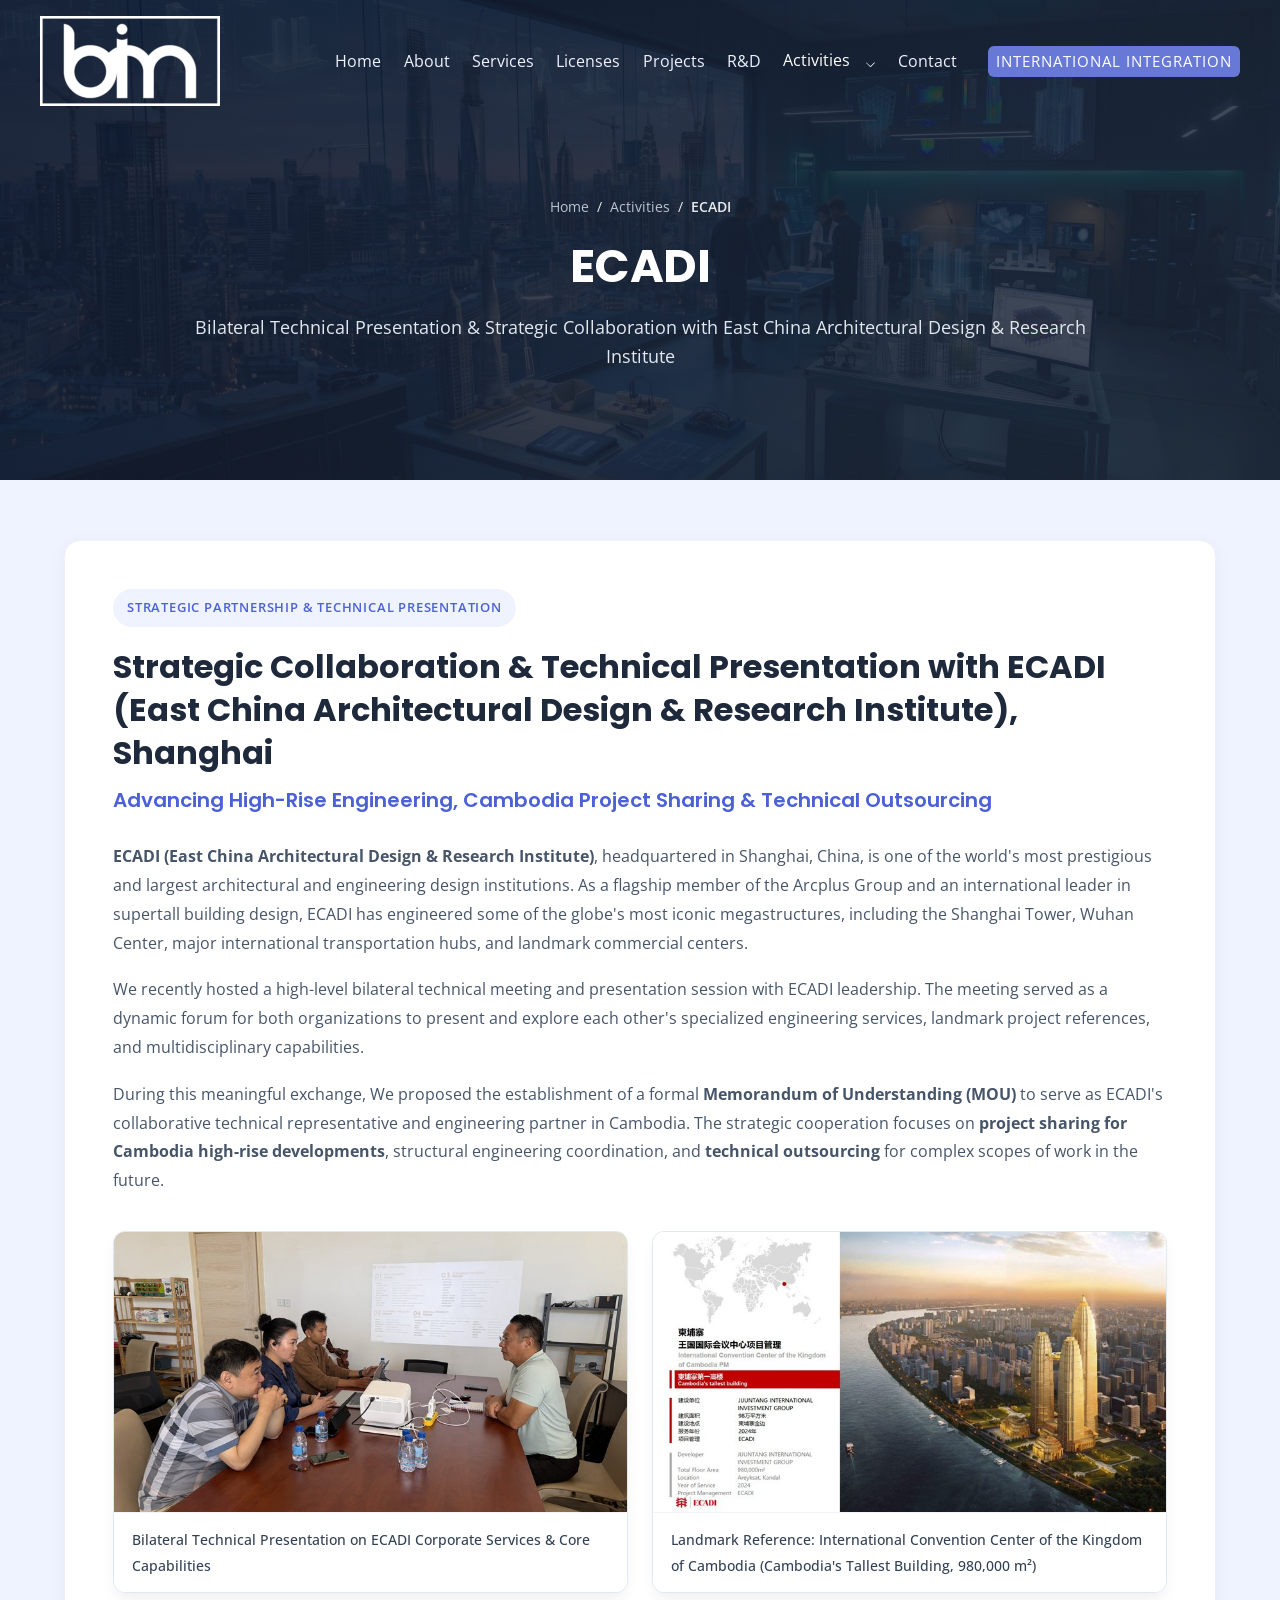
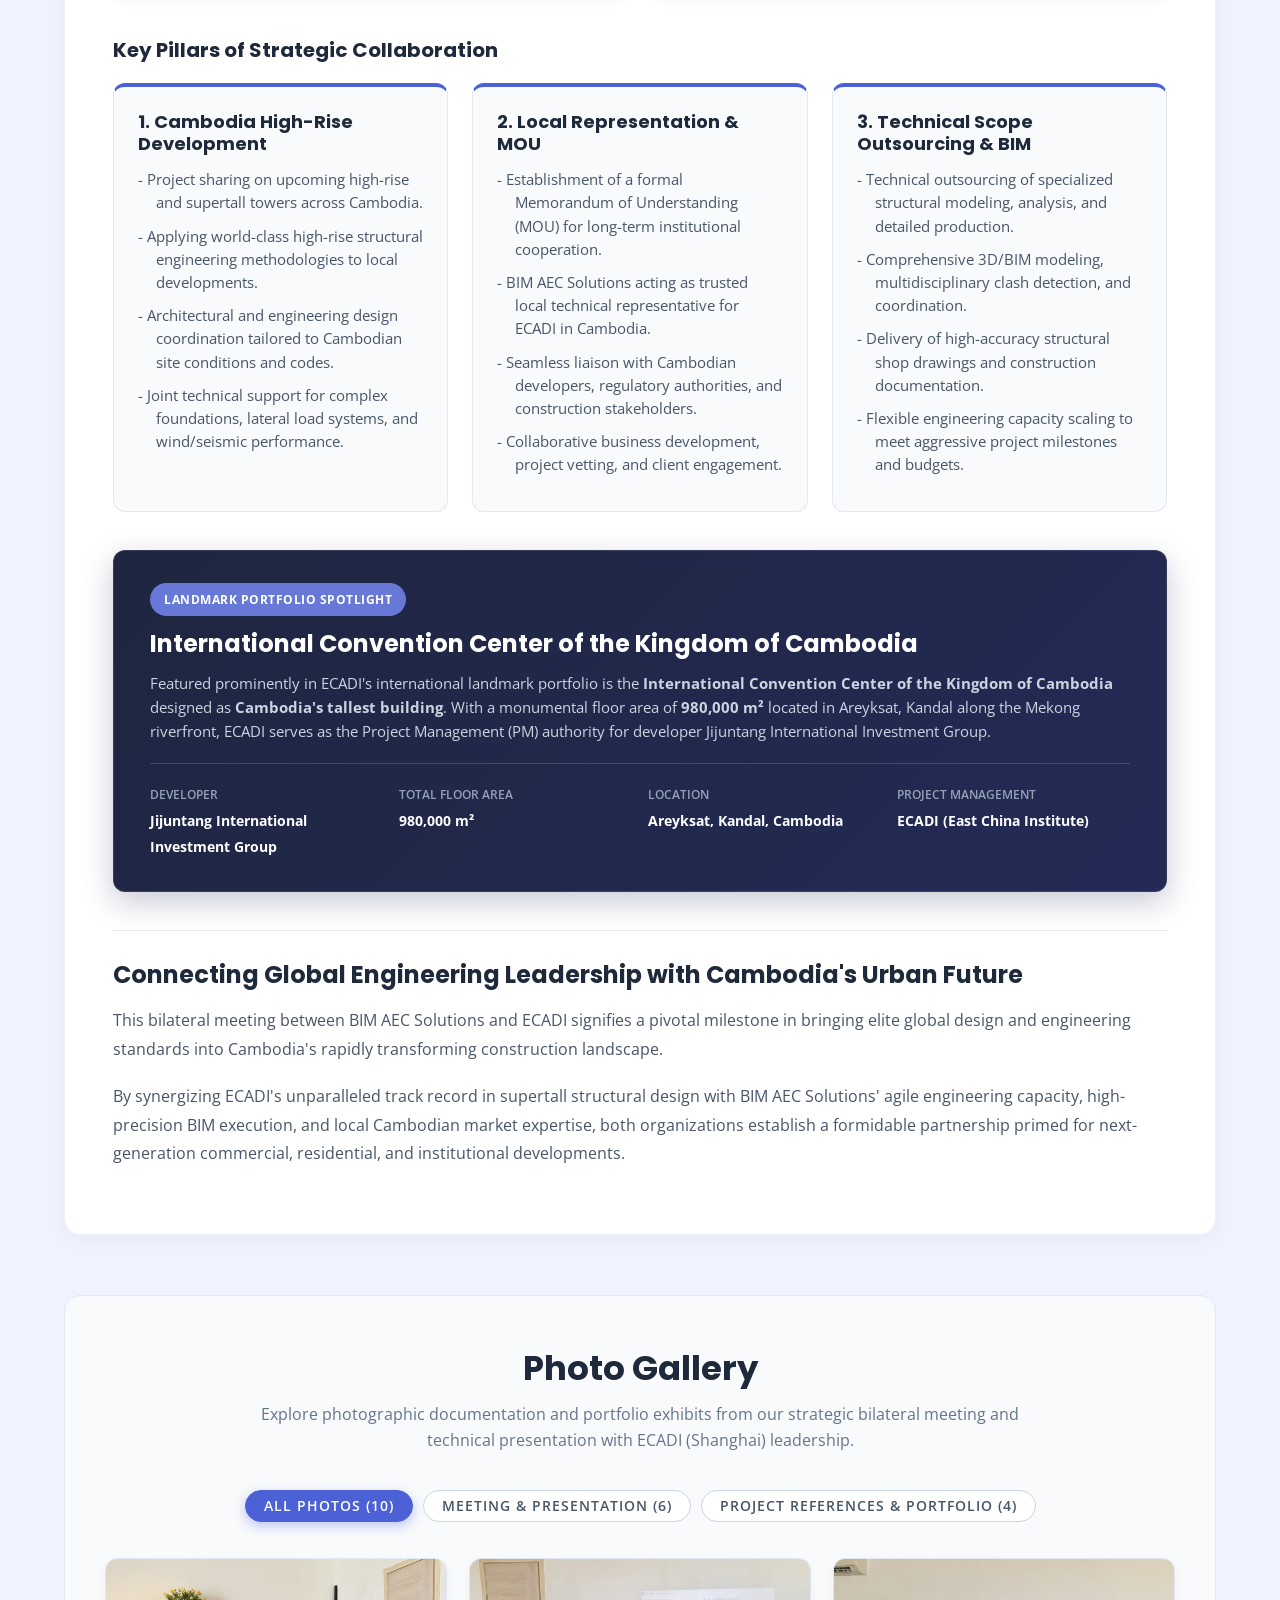
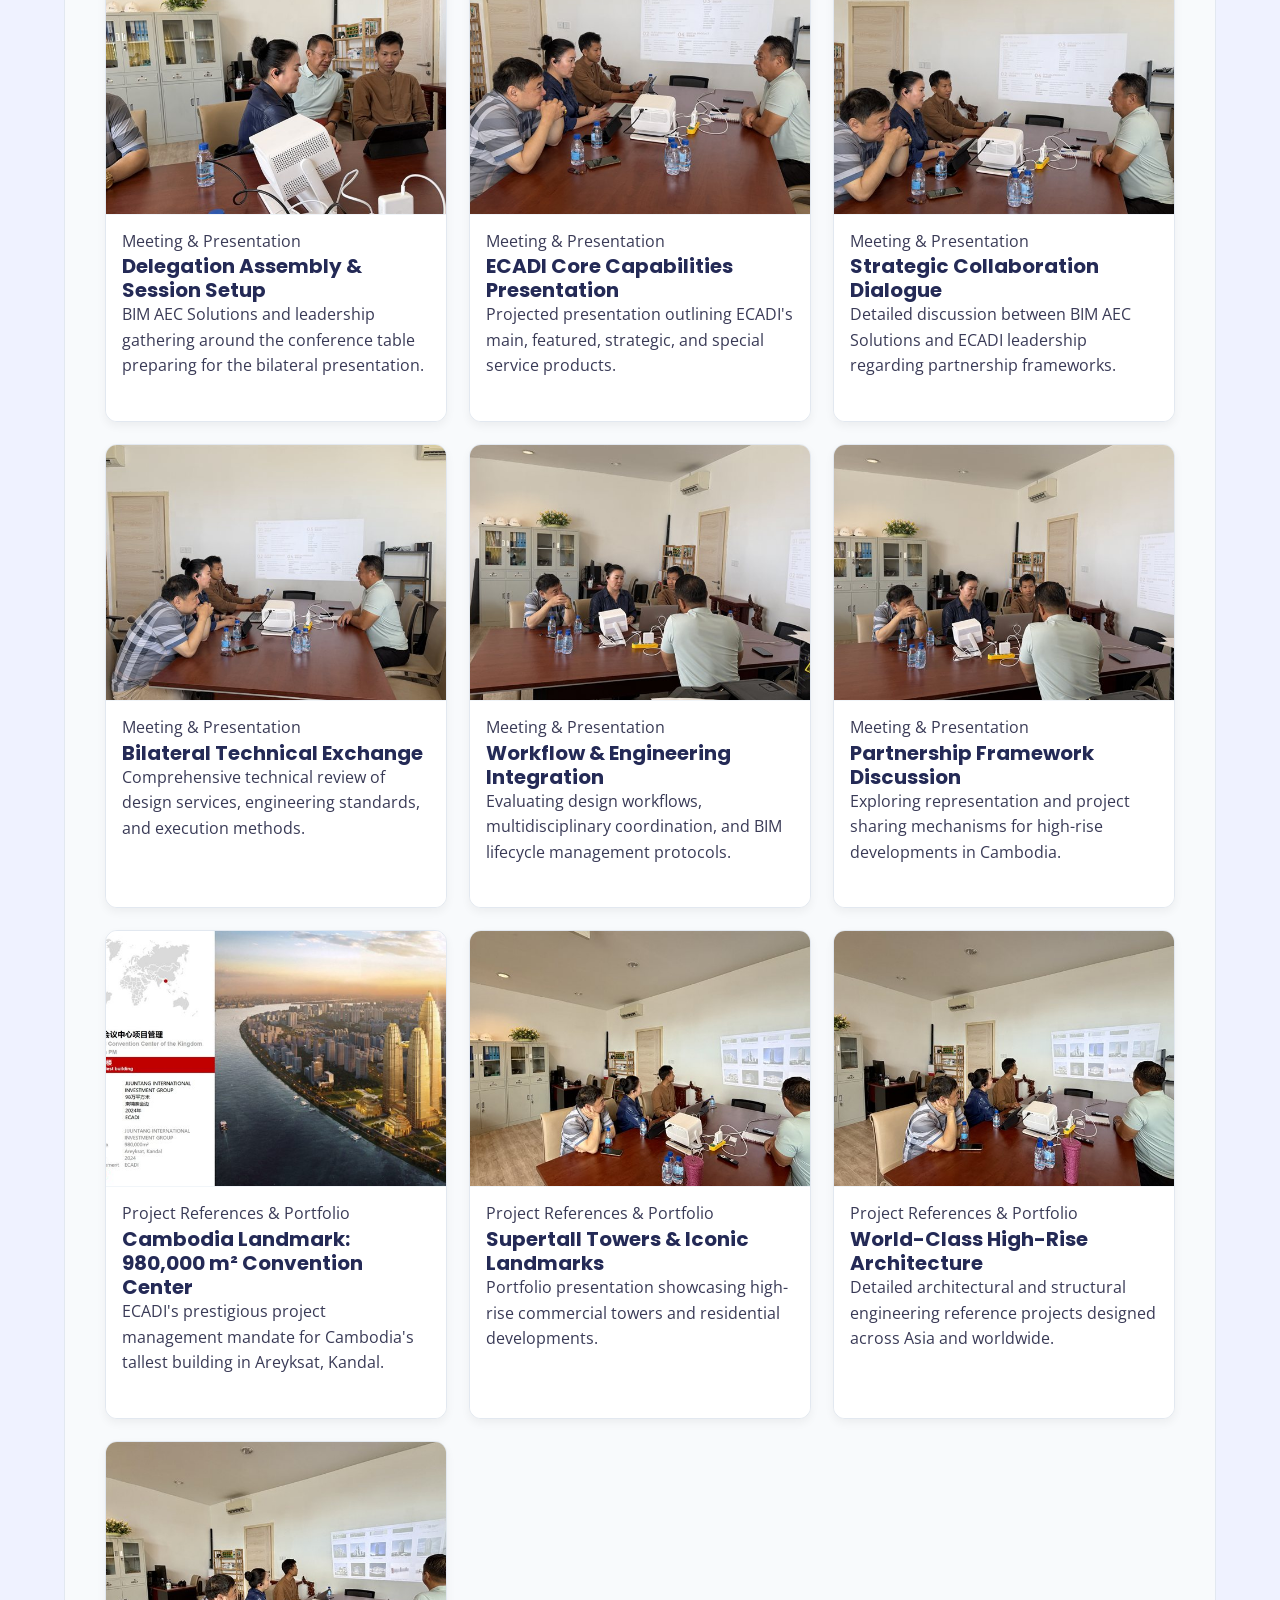
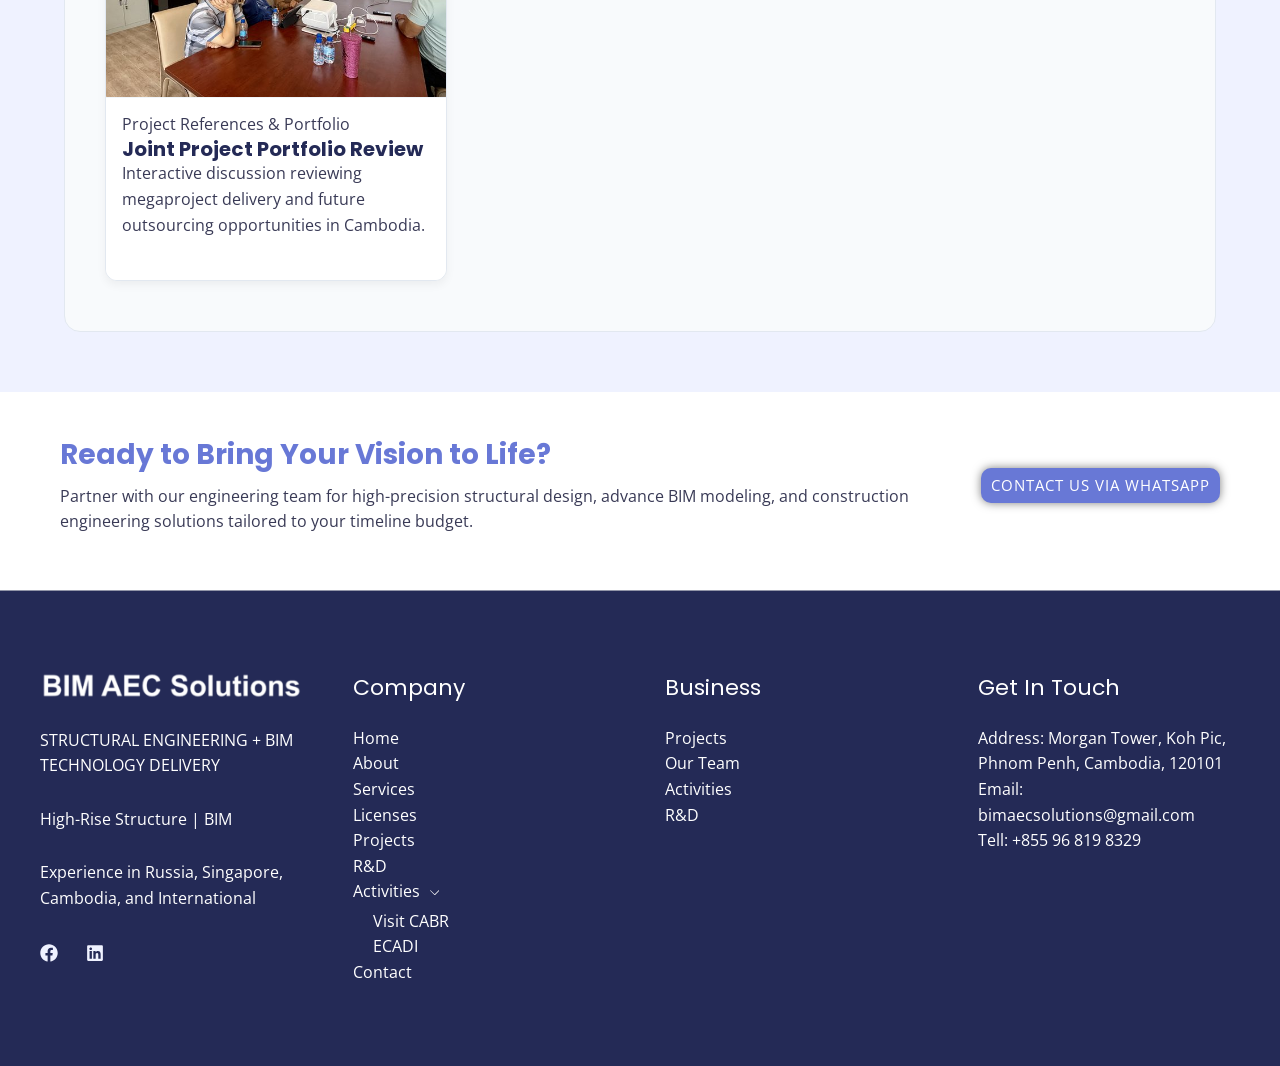
<file: Activities/ECADI/index.html>
﻿<!DOCTYPE html>
<html lang="en-US">

<head>
	<meta charset="UTF-8">
	<meta name="viewport" content="width=device-width, initial-scale=1">
	<link rel="profile" href="https://gmpg.org/xfn/11">
	<title>ECADI Strategic Collaboration - Activities - BIM AEC SOLUTIONS</title>
	<meta name="description"
		content="Strategic Collaboration and Technical Presentation with ECADI (East China Architectural Design & Research Institute), Shanghai - High-Rise Engineering, Cambodia Project Sharing & Technical Outsourcing.">
	<meta name="robots" content="max-image-preview:large">
	<link rel="dns-prefetch" href="//fonts.googleapis.com">
	<link href="https://fonts.googleapis.com/" rel="preconnect">
	<link href="https://fonts.gstatic.com/" crossorigin="anonymous" rel="preconnect">

	<!-- Site Favicon & Icons -->
	<link rel="icon" href="../../shared/cropped-FB-Profile-scaled-1-32x32.png" sizes="32x32">
	<link rel="icon" href="../../shared/cropped-FB-Profile-scaled-1-192x192.png" sizes="192x192">
	<link rel="apple-touch-icon" href="../../shared/cropped-FB-Profile-scaled-1-180x180.png">
	<meta name="msapplication-TileImage" content="../../shared/cropped-FB-Profile-scaled-1-270x270.png">

	<style id="wp-img-auto-sizes-contain-inline-css">
		img:is([sizes=auto i], [sizes^="auto," i]) {
			contain-intrinsic-size: 3000px 1500px
		}
	</style>
	<link rel="stylesheet" id="astra-theme-css-css" href="../../shared/main.min.css?ver=4.14.2" media="all">
	<style id="astra-theme-css-inline-css">
		:root {
			--ast-post-nav-space: 0;
			--ast-container-default-xlg-padding: 6.67em;
			--ast-container-default-lg-padding: 5.67em;
			--ast-container-default-slg-padding: 4.34em;
			--ast-container-default-md-padding: 3.34em;
			--ast-container-default-sm-padding: 6.67em;
			--ast-container-default-xs-padding: 2.4em;
			--ast-container-default-xxs-padding: 1.4em;
			--ast-code-block-background: #EEEEEE;
			--ast-comment-inputs-background: #FAFAFA;
			--ast-normal-container-width: 1200px;
			--ast-narrow-container-width: 750px;
			--ast-blog-title-font-weight: normal;
			--ast-blog-meta-weight: inherit;
			--ast-global-color-primary: var(--ast-global-color-5);
			--ast-global-color-secondary: var(--ast-global-color-4);
			--ast-global-color-alternate-background: var(--ast-global-color-7);
			--ast-global-color-subtle-background: var(--ast-global-color-6);
			--ast-bg-style-guide: var(--ast-global-color-secondary, var(--ast-global-color-5));
			--ast-shadow-style-guide: 0px 0px 4px 0 #00000057;
			--ast-global-dark-bg-style: #fff;
			--ast-global-dark-lfs: #fbfbfb;
			--ast-widget-bg-color: #fafafa;
			--ast-wc-container-head-bg-color: #fbfbfb;
			--ast-title-layout-bg: #eeeeee;
			--ast-search-border-color: #e7e7e7;
			--ast-lifter-hover-bg: #e6e6e6;
			--ast-gallery-block-color: #000;
			--srfm-color-input-label: var(--ast-global-color-2);
		}

		html {
			font-size: 100%;
		}

		a,
		.page-title {
			color: var(--ast-global-color-1);
		}

		a:hover,
		a:focus {
			color: var(--ast-global-color-1);
		}

		body,
		button,
		input,
		select,
		textarea,
		.ast-button,
		.ast-custom-button {
			font-family: 'Open Sans', sans-serif;
			font-weight: 400;
			font-size: 16px;
			font-size: 1rem;
			line-height: var(--ast-body-line-height, 1.6em);
		}

		blockquote {
			color: var(--ast-global-color-3);
		}

		h1,
		h2,
		h3,
		h4,
		h5,
		h6,
		.entry-content :where(h1, h2, h3, h4, h5, h6),
		.entry-content :where(h1, h2, h3, h4, h5, h6) a,
		.site-title,
		.site-title a {
			font-family: 'Poppins', sans-serif;
			font-weight: 700;
			line-height: 1em;
		}

		.ast-site-identity .site-title a {
			color: var(--ast-global-color-2);
		}

		.site-title {
			font-size: 35px;
			font-size: 2.1875rem;
			display: none;
		}

		header .custom-logo-link img {
			max-width: 180px;
			width: 180px;
		}

		.astra-logo-svg {
			width: 180px;
		}

		.site-header .site-description {
			font-size: 15px;
			font-size: 0.9375rem;
			display: none;
		}

		.entry-title {
			font-size: 30px;
			font-size: 1.875rem;
		}

		.archive .ast-article-post .ast-article-inner,
		.blog .ast-article-post .ast-article-inner,
		.archive .ast-article-post .ast-article-inner:hover,
		.blog .ast-article-post .ast-article-inner:hover {
			overflow: hidden;
		}

		h1,
		.entry-content :where(h1),
		.entry-content :where(h1) a {
			font-size: 48px;
			font-size: 3rem;
			font-weight: 700;
			font-family: 'Poppins', sans-serif;
			line-height: 1.4em;
		}

		h2,
		.entry-content :where(h2),
		.entry-content :where(h2) a {
			font-size: 42px;
			font-size: 2.625rem;
			font-family: 'Poppins', sans-serif;
			line-height: 1.3em;
		}

		h3,
		.entry-content :where(h3),
		.entry-content :where(h3) a {
			font-size: 28px;
			font-size: 1.75rem;
			font-family: 'Poppins', sans-serif;
			line-height: 1.3em;
		}

		h4,
		.entry-content :where(h4),
		.entry-content :where(h4) a {
			font-size: 20px;
			font-size: 1.25rem;
			line-height: 1.2em;
			font-family: 'Poppins', sans-serif;
		}

		h5,
		.entry-content :where(h5),
		.entry-content :where(h5) a {
			font-size: 18px;
			font-size: 1.125rem;
			line-height: 1.2em;
			font-family: 'Poppins', sans-serif;
		}

		h6,
		.entry-content :where(h6),
		.entry-content :where(h6) a {
			font-size: 15px;
			font-size: 0.9375rem;
			line-height: 1.25em;
			font-family: 'Poppins', sans-serif;
		}

		::selection {
			background-color: var(--ast-global-color-0);
			color: #ffffff;
		}

		body,
		h1,
		h2,
		h3,
		h4,
		h5,
		h6,
		.entry-title a,
		.entry-content :where(h1, h2, h3, h4, h5, h6),
		.entry-content :where(h1, h2, h3, h4, h5, h6) a {
			color: var(--ast-global-color-3);
		}

		.tagcloud a:hover,
		.tagcloud a:focus,
		.tagcloud a.current-item {
			color: #ffffff;
			border-color: var(--ast-global-color-1);
			background-color: var(--ast-global-color-1);
		}

		input:focus,
		input[type="text"]:focus,
		input[type="email"]:focus,
		input[type="url"]:focus,
		input[type="password"]:focus,
		input[type="reset"]:focus,
		input[type="search"]:focus,
		textarea:focus {
			border-color: var(--ast-global-color-1);
		}

		input[type="radio"]:checked,
		input[type=reset],
		input[type="checkbox"]:checked,
		input[type="checkbox"]:hover:checked,
		input[type="checkbox"]:focus:checked,
		input[type=range]::-webkit-slider-thumb {
			border-color: var(--ast-global-color-1);
			background-color: var(--ast-global-color-1);
			box-shadow: none;
		}

		.site-footer a:hover+.post-count,
		.site-footer a:focus+.post-count {
			background: var(--ast-global-color-1);
			border-color: var(--ast-global-color-1);
		}

		.single .nav-links .nav-previous,
		.single .nav-links .nav-next {
			color: var(--ast-global-color-1);
		}

		.entry-meta,
		.entry-meta * {
			line-height: 1.45;
			color: var(--ast-global-color-1);
		}

		.entry-meta a:not(.ast-button):hover,
		.entry-meta a:not(.ast-button):hover *,
		.entry-meta a:not(.ast-button):focus,
		.entry-meta a:not(.ast-button):focus *,
		.page-links>.page-link,
		.page-links .page-link:hover,
		.post-navigation a:hover {
			color: var(--ast-global-color-1);
		}

		#cat option,
		.secondary .calendar_wrap thead a,
		.secondary .calendar_wrap thead a:visited {
			color: var(--ast-global-color-1);
		}

		.secondary .calendar_wrap #today,
		.ast-progress-val span {
			background: var(--ast-global-color-1);
		}

		.secondary a:hover+.post-count,
		.secondary a:focus+.post-count {
			background: var(--ast-global-color-1);
			border-color: var(--ast-global-color-1);
		}

		.calendar_wrap #today>a {
			color: #ffffff;
		}

		.page-links .page-link,
		.single .post-navigation a {
			color: var(--ast-global-color-1);
		}

		.ast-search-menu-icon .search-form button.search-submit {
			padding: 0 4px;
		}

		.ast-search-menu-icon form.search-form {
			padding-right: 0;
		}

		.ast-header-search .ast-search-menu-icon.ast-dropdown-active .search-form,
		.ast-header-search .ast-search-menu-icon.ast-dropdown-active .search-field:focus {
			transition: all 0.2s;
		}

		.search-form input.search-field:focus {
			outline: none;
		}

		.ast-mobile-header-content .ast-builder-layout-element:not(.ast-builder-menu):not(.ast-header-divider-element),
		.ast-mobile-popup-content .ast-builder-layout-element:not(.ast-builder-menu):not(.ast-header-divider-element) {
			padding: 15px 20px;
		}

		.wp-block-latest-posts>li>a {
			color: var(--ast-global-color-2);
		}

		.widget-title,
		.widget .wp-block-heading {
			font-size: 22px;
			font-size: 1.375rem;
			color: var(--ast-global-color-3);
		}

		.ast-search-menu-icon.slide-search a:focus-visible:focus-visible,
		.astra-search-icon:focus-visible,
		#close:focus-visible,
		a:focus-visible,
		.ast-menu-toggle:focus-visible,
		.site .skip-link:focus-visible,
		.wp-block-loginout input:focus-visible,
		.wp-block-search.wp-block-search__button-inside .wp-block-search__inside-wrapper,
		.ast-header-navigation-arrow:focus-visible,
		.ast-orders-table__row .ast-orders-table__cell:focus-visible,
		a#ast-apply-coupon:focus-visible,
		#ast-apply-coupon:focus-visible,
		#close:focus-visible,
		.button.search-submit:focus-visible,
		#search_submit:focus,
		.normal-search:focus-visible,
		.ast-header-account-wrap:focus-visible,
		.astra-cart-drawer-close:focus,
		.ast-single-variation:focus,
		.ast-button:focus,
		.ast-builder-button-wrap:has(.ast-custom-button-link:focus),
		.ast-builder-button-wrap .ast-custom-button-link:focus {
			outline-style: dotted;
			outline-color: inherit;
			outline-width: thin;
		}

		input:focus,
		input[type="text"]:focus,
		input[type="email"]:focus,
		input[type="url"]:focus,
		input[type="password"]:focus,
		input[type="reset"]:focus,
		input[type="search"]:focus,
		input[type="number"]:focus,
		textarea:focus,
		.wp-block-search__input:focus,
		[data-section="section-header-mobile-trigger"] .ast-button-wrap .ast-mobile-menu-trigger-minimal:focus,
		.ast-mobile-popup-drawer.active .menu-toggle-close:focus,
		#ast-scroll-top:focus,
		#coupon_code:focus,
		#ast-coupon-code:focus {
			border-style: dotted;
			border-color: inherit;
			border-width: thin;
		}

		input {
			outline: none;
		}

		.site-logo-img img {
			filter: url(#ast-img-color-filter);
			transition: all 0.2s linear;
		}

		body .ast-oembed-container * {
			position: absolute;
			top: 0;
			width: 100%;
			height: 100%;
			left: 0;
		}

		body .wp-block-embed-pocket-casts .ast-oembed-container * {
			position: unset;
		}

		.ast-single-post-featured-section+article {
			margin-top: 2em;
		}

		.site-content .ast-single-post-featured-section img {
			width: 100%;
			overflow: hidden;
			object-fit: cover;
		}

		.site>.ast-single-related-posts-container {
			margin-top: 0;
		}

		@media (min-width: 769px) {
			.ast-desktop .ast-container--narrow {
				max-width: var(--ast-narrow-container-width);
				margin: 0 auto;
			}
		}

		.ast-page-builder-template .hentry {
			margin: 0;
		}

		.ast-page-builder-template .site-content>.ast-container {
			max-width: 100%;
			padding: 0;
		}

		.ast-page-builder-template .site .site-content #primary {
			padding: 0;
			margin: 0;
		}

		.ast-page-builder-template .no-results {
			text-align: center;
			margin: 4em auto;
		}

		.ast-page-builder-template .ast-pagination {
			padding: 2em;
		}

		.ast-page-builder-template .entry-header.ast-no-title.ast-no-thumbnail {
			margin-top: 0;
		}

		.ast-page-builder-template .entry-header.ast-header-without-markup {
			margin-top: 0;
			margin-bottom: 0;
		}

		.ast-page-builder-template .entry-header.ast-no-title.ast-no-meta {
			margin-bottom: 0;
		}

		.ast-page-builder-template.single .post-navigation {
			padding-bottom: 2em;
		}

		.ast-page-builder-template.single-post .site-content>.ast-container {
			max-width: 100%;
		}

		.ast-page-builder-template .entry-header {
			margin-top: 4em;
			margin-left: auto;
			margin-right: auto;
			padding-left: 20px;
			padding-right: 20px;
		}

		.single.ast-page-builder-template .entry-header {
			padding-left: 20px;
			padding-right: 20px;
		}

		.ast-page-builder-template .ast-archive-description {
			margin: 4em auto 0;
			padding-left: 20px;
			padding-right: 20px;
		}

		.ast-page-builder-template.ast-no-sidebar .entry-content .alignwide {
			margin-left: 0;
			margin-right: 0;
		}

		@media (max-width:768.99px) {
			#ast-desktop-header {
				display: none;
			}
		}

		@media (min-width:769px) {
			#ast-mobile-header {
				display: none;
			}
		}

		.wp-block-buttons.aligncenter {
			justify-content: center;
		}

		.wp-block-buttons .wp-block-button.is-style-outline .wp-block-button__link.wp-element-button,
		.ast-outline-button,
		.wp-block-uagb-buttons-child .uagb-buttons-repeater.ast-outline-button {
			border-top-width: 2px;
			border-right-width: 2px;
			border-bottom-width: 2px;
			border-left-width: 2px;
			font-family: inherit;
			font-weight: 400;
			font-size: 15px;
			font-size: 0.9375rem;
			line-height: 1em;
			border-top-left-radius: 6px;
			border-top-right-radius: 6px;
			border-bottom-right-radius: 6px;
			border-bottom-left-radius: 6px;
		}

		.wp-block-button .wp-block-button__link.wp-element-button.is-style-outline:not(.has-background),
		.wp-block-button.is-style-outline>.wp-block-button__link.wp-element-button:not(.has-background),
		.ast-outline-button {
			background-color: transparent;
		}

		.uagb-buttons-repeater.ast-outline-button {
			border-radius: 9999px;
		}

		.entry-content[data-ast-blocks-layout]>figure {
			margin-bottom: 1em;
		}

		@media (max-width:768px) {
			.ast-left-sidebar #content>.ast-container {
				display: flex;
				flex-direction: column-reverse;
				width: 100%;
			}

			.ast-separate-container .ast-article-post,
			.ast-separate-container .ast-article-single {
				padding: 1.5em 2.14em;
			}

			.ast-author-box img.avatar {
				margin: 20px 0 0 0;
			}
		}

		@media (min-width:769px) {

			.ast-separate-container.ast-right-sidebar #primary,
			.ast-separate-container.ast-left-sidebar #primary {
				border: 0;
			}

			.search-no-results.ast-separate-container #primary {
				margin-bottom: 4em;
			}
		}

		.elementor-widget-button .elementor-button {
			border-style: solid;
			text-decoration: none;
			border-top-width: 0px;
			border-right-width: 0px;
			border-left-width: 0px;
			border-bottom-width: 0px;
		}

		body .elementor-button.elementor-size-sm,
		body .elementor-button.elementor-size-xs,
		body .elementor-button.elementor-size-md,
		body .elementor-button.elementor-size-lg,
		body .elementor-button.elementor-size-xl,
		body .elementor-button {
			border-top-left-radius: 6px;
			border-top-right-radius: 6px;
			border-bottom-right-radius: 6px;
			border-bottom-left-radius: 6px;
			padding-top: 17px;
			padding-right: 35px;
			padding-bottom: 17px;
			padding-left: 35px;
		}

		.wp-block-button .wp-block-button__link,
		.elementor-widget-button .elementor-button,
		.elementor-widget-button .elementor-button:visited {
			color: #ffffff;
		}

		.elementor-widget-button .elementor-button {
			border-color: var(--ast-global-color-0);
			background-color: var(--ast-global-color-0);
		}

		.elementor-widget-button .elementor-button:hover,
		.elementor-widget-button .elementor-button:focus {
			color: #ffffff;
			background-color: var(--ast-global-color-1);
			border-color: var(--ast-global-color-1);
		}

		.elementor-widget-button .elementor-button {
			font-weight: 400;
			font-size: 15px;
			font-size: 0.9375rem;
			line-height: 1em;
			text-transform: uppercase;
			letter-spacing: 1px;
		}

		body .elementor-button.elementor-size-sm,
		body .elementor-button.elementor-size-xs,
		body .elementor-button.elementor-size-md,
		body .elementor-button.elementor-size-lg,
		body .elementor-button.elementor-size-xl,
		body .elementor-button {
			font-size: 15px;
			font-size: 0.9375rem;
		}

		.wp-block-button .wp-block-button__link:hover,
		.wp-block-button .wp-block-button__link:focus {
			color: #ffffff;
			background-color: var(--ast-global-color-1);
			border-color: var(--ast-global-color-1);
		}

		.elementor-widget-heading h1.elementor-heading-title {
			line-height: 1.4em;
		}

		.elementor-widget-heading h2.elementor-heading-title {
			line-height: 1.3em;
		}

		.elementor-widget-heading h3.elementor-heading-title {
			line-height: 1.3em;
		}

		.elementor-widget-heading h4.elementor-heading-title {
			line-height: 1.2em;
		}

		.elementor-widget-heading h5.elementor-heading-title {
			line-height: 1.2em;
		}

		.elementor-widget-heading h6.elementor-heading-title {
			line-height: 1.25em;
		}

		.wp-block-button .wp-block-button__link,
		.wp-block-search .wp-block-search__button,
		body .wp-block-file .wp-block-file__button {
			border-style: solid;
			border-top-width: 0px;
			border-right-width: 0px;
			border-left-width: 0px;
			border-bottom-width: 0px;
			border-color: var(--ast-global-color-0);
			background-color: var(--ast-global-color-0);
			color: #ffffff;
			font-family: inherit;
			font-weight: 400;
			line-height: 1em;
			text-transform: uppercase;
			letter-spacing: 1px;
			font-size: 15px;
			font-size: 0.9375rem;
			border-top-left-radius: 6px;
			border-top-right-radius: 6px;
			border-bottom-right-radius: 6px;
			border-bottom-left-radius: 6px;
			padding-top: 17px;
			padding-right: 35px;
			padding-bottom: 17px;
			padding-left: 35px;
		}

		.menu-toggle,
		button,
		.ast-button,
		.ast-custom-button,
		.button,
		input#submit,
		input[type="button"],
		input[type="submit"],
		input[type="reset"],
		form[CLASS*="wp-block-search__"].wp-block-search .wp-block-search__inside-wrapper .wp-block-search__button,
		body .wp-block-file .wp-block-file__button {
			border-style: solid;
			border-top-width: 0px;
			border-right-width: 0px;
			border-left-width: 0px;
			border-bottom-width: 0px;
			color: #ffffff;
			border-color: var(--ast-global-color-0);
			background-color: var(--ast-global-color-0);
			padding-top: 17px;
			padding-right: 35px;
			padding-bottom: 17px;
			padding-left: 35px;
			font-family: inherit;
			font-weight: 400;
			font-size: 15px;
			font-size: 0.9375rem;
			line-height: 1em;
			text-transform: uppercase;
			letter-spacing: 1px;
			border-top-left-radius: 6px;
			border-top-right-radius: 6px;
			border-bottom-right-radius: 6px;
			border-bottom-left-radius: 6px;
		}

		button:focus,
		.menu-toggle:hover,
		button:hover,
		.ast-button:hover,
		.ast-custom-button:hover .button:hover,
		.ast-custom-button:hover,
		input[type=reset]:hover,
		input[type=reset]:focus,
		input#submit:hover,
		input#submit:focus,
		input[type="button"]:hover,
		input[type="button"]:focus,
		input[type="submit"]:hover,
		input[type="submit"]:focus,
		form[CLASS*="wp-block-search__"].wp-block-search .wp-block-search__inside-wrapper .wp-block-search__button:hover,
		form[CLASS*="wp-block-search__"].wp-block-search .wp-block-search__inside-wrapper .wp-block-search__button:focus,
		body .wp-block-file .wp-block-file__button:hover,
		body .wp-block-file .wp-block-file__button:focus {
			color: #ffffff;
			background-color: var(--ast-global-color-1);
			border-color: var(--ast-global-color-1);
		}

		@media (max-width:768px) {
			.ast-mobile-header-stack .main-header-bar .ast-search-menu-icon {
				display: inline-block;
			}

			.ast-header-break-point.ast-header-custom-item-outside .ast-mobile-header-stack .main-header-bar .ast-search-icon {
				margin: 0;
			}

			.ast-comment-avatar-wrap img {
				max-width: 2.5em;
			}

			.ast-comment-meta {
				padding: 0 1.8888em 1.3333em;
			}

			.ast-separate-container .ast-comment-list li.depth-1 {
				padding: 1.5em 2.14em;
			}

			.ast-separate-container .comment-respond {
				padding: 2em 2.14em;
			}
		}

		@media (min-width:544px) {
			.ast-container {
				max-width: 100%;
			}
		}

		@media (max-width:544px) {

			.ast-separate-container .ast-article-post,
			.ast-separate-container .ast-article-single,
			.ast-separate-container .comments-title,
			.ast-separate-container .ast-archive-description {
				padding: 1.5em 1em;
			}

			.ast-separate-container #content .ast-container {
				padding-left: 0.54em;
				padding-right: 0.54em;
			}

			.ast-separate-container .ast-comment-list .bypostauthor {
				padding: .5em;
			}

			.ast-search-menu-icon.ast-dropdown-active .search-field {
				width: 170px;
			}
		}

		#ast-mobile-header .ast-site-header-cart-li a {
			pointer-events: none;
		}

		body,
		.ast-separate-container {
			background-color: var(--ast-global-color-4);
			background-image: none;
		}

		@media (max-width:768px) {
			.site-title {
				display: none;
			}

			.site-header .site-description {
				display: none;
			}

			h1,
			.entry-content :where(h1),
			.entry-content :where(h1) a {
				font-size: 40px;
			}

			h2,
			.entry-content :where(h2),
			.entry-content :where(h2) a {
				font-size: 35px;
			}

			h3,
			.entry-content :where(h3),
			.entry-content :where(h3) a {
				font-size: 24px;
			}

			.astra-logo-svg {
				width: 140px;
			}

			header .custom-logo-link img,
			.ast-header-break-point .site-logo-img .custom-mobile-logo-link img {
				max-width: 140px;
				width: 140px;
			}
		}

		@media (max-width:544px) {
			.site-title {
				display: none;
			}

			.site-header .site-description {
				display: none;
			}

			h1,
			.entry-content :where(h1),
			.entry-content :where(h1) a {
				font-size: 28px;
			}

			h2,
			.entry-content :where(h2),
			.entry-content :where(h2) a {
				font-size: 24px;
			}

			h3,
			.entry-content :where(h3),
			.entry-content :where(h3) a {
				font-size: 20px;
			}

			h4,
			.entry-content :where(h4),
			.entry-content :where(h4) a {
				font-size: 18px;
				font-size: 1.125rem;
			}

			h5,
			.entry-content :where(h5),
			.entry-content :where(h5) a {
				font-size: 17px;
				font-size: 1.0625rem;
			}

			h6,
			.entry-content :where(h6),
			.entry-content :where(h6) a {
				font-size: 15px;
				font-size: 0.9375rem;
			}

			header .custom-logo-link img,
			.ast-header-break-point .site-branding img,
			.ast-header-break-point .custom-logo-link img {
				max-width: 120px;
				width: 120px;
			}

			.astra-logo-svg {
				width: 120px;
			}

			.ast-header-break-point .site-logo-img .custom-mobile-logo-link img {
				max-width: 120px;
			}
		}

		@media (max-width:768px) {
			html {
				font-size: 91.2%;
			}
		}

		@media (max-width:544px) {
			html {
				font-size: 91.2%;
			}
		}

		@media (min-width:769px) {
			.ast-container {
				max-width: 1240px;
			}
		}

		@media (min-width:769px) {
			.site-content .ast-container {
				display: flex;
			}
		}

		@media (max-width:768px) {
			.site-content .ast-container {
				flex-direction: column;
			}
		}

		@media (min-width:769px) {

			.main-header-menu .sub-menu .menu-item.ast-left-align-sub-menu:hover>.sub-menu,
			.main-header-menu .sub-menu .menu-item.ast-left-align-sub-menu.focus>.sub-menu {
				margin-left: -2px;
			}
		}

		.ast-theme-transparent-header [CLASS*="ast-header-button-"] .ast-custom-button {
			color: #ffffff;
			background: var(--ast-global-color-0);
			border-color: var(--ast-global-color-0);
		}

		.ast-theme-transparent-header [CLASS*="ast-header-button-"] .ast-custom-button:hover {
			color: #242a56;
			background: #ffffff;
			border-color: #ffffff;
		}

		.ast-theme-transparent-header [data-section="section-header-mobile-trigger"] .ast-button-wrap .ast-mobile-menu-trigger-fill,
		.ast-theme-transparent-header [data-section="section-header-mobile-trigger"] .ast-button-wrap .ast-mobile-menu-trigger-minimal {
			border: none;
		}

		.site .comments-area {
			padding-bottom: 3em;
		}

		.wp-block-file {
			display: flex;
			align-items: center;
			flex-wrap: wrap;
			justify-content: space-between;
		}

		.wp-block-pullquote {
			border: none;
		}

		.wp-block-pullquote blockquote::before {
			content: "\201D";
			font-family: "Helvetica", sans-serif;
			display: flex;
			transform: rotate(180deg);
			font-size: 6rem;
			font-style: normal;
			line-height: 1;
			font-weight: bold;
			align-items: center;
			justify-content: center;
		}

		.has-text-align-right>blockquote::before {
			justify-content: flex-start;
		}

		.has-text-align-left>blockquote::before {
			justify-content: flex-end;
		}

		figure.wp-block-pullquote.is-style-solid-color blockquote {
			max-width: 100%;
			text-align: inherit;
		}

		:root {
			--wp--custom--ast-default-block-top-padding: 3em;
			--wp--custom--ast-default-block-right-padding: 3em;
			--wp--custom--ast-default-block-bottom-padding: 3em;
			--wp--custom--ast-default-block-left-padding: 3em;
			--wp--custom--ast-container-width: 1200px;
			--wp--custom--ast-content-width-size: 1200px;
			--wp--custom--ast-wide-width-size: calc(1200px + var(--wp--custom--ast-default-block-left-padding) + var(--wp--custom--ast-default-block-right-padding));
		}

		.ast-narrow-container {
			--wp--custom--ast-content-width-size: 750px;
			--wp--custom--ast-wide-width-size: 750px;
		}

		@media(max-width: 768px) {
			:root {
				--wp--custom--ast-default-block-top-padding: 3em;
				--wp--custom--ast-default-block-right-padding: 2em;
				--wp--custom--ast-default-block-bottom-padding: 3em;
				--wp--custom--ast-default-block-left-padding: 2em;
			}
		}

		@media(max-width: 544px) {
			:root {
				--wp--custom--ast-default-block-top-padding: 3em;
				--wp--custom--ast-default-block-right-padding: 1.5em;
				--wp--custom--ast-default-block-bottom-padding: 3em;
				--wp--custom--ast-default-block-left-padding: 1.5em;
			}
		}

		.entry-content>.wp-block-group,
		.entry-content>.wp-block-cover,
		.entry-content>.wp-block-columns {
			padding-top: var(--wp--custom--ast-default-block-top-padding);
			padding-right: var(--wp--custom--ast-default-block-right-padding);
			padding-bottom: var(--wp--custom--ast-default-block-bottom-padding);
			padding-left: var(--wp--custom--ast-default-block-left-padding);
		}

		.ast-plain-container.ast-no-sidebar .entry-content>.alignfull,
		.ast-page-builder-template .ast-no-sidebar .entry-content>.alignfull {
			margin-left: calc(-50vw + 50%);
			margin-right: calc(-50vw + 50%);
			max-width: 100vw;
			width: 100vw;
		}

		.ast-plain-container.ast-no-sidebar .entry-content .alignfull .alignfull,
		.ast-page-builder-template.ast-no-sidebar .entry-content .alignfull .alignfull,
		.ast-plain-container.ast-no-sidebar .entry-content .alignfull .alignwide,
		.ast-page-builder-template.ast-no-sidebar .entry-content .alignfull .alignwide,
		.ast-plain-container.ast-no-sidebar .entry-content .alignwide .alignfull,
		.ast-page-builder-template.ast-no-sidebar .entry-content .alignwide .alignfull,
		.ast-plain-container.ast-no-sidebar .entry-content .alignwide .alignwide,
		.ast-page-builder-template.ast-no-sidebar .entry-content .alignwide .alignwide,
		.ast-plain-container.ast-no-sidebar .entry-content .wp-block-column .alignfull,
		.ast-page-builder-template.ast-no-sidebar .entry-content .wp-block-column .alignfull,
		.ast-plain-container.ast-no-sidebar .entry-content .wp-block-column .alignwide,
		.ast-page-builder-template.ast-no-sidebar .entry-content .wp-block-column .alignwide {
			margin-left: auto;
			margin-right: auto;
			width: 100%;
		}

		[data-ast-blocks-layout] .wp-block-separator:not(.is-style-dots) {
			height: 0;
		}

		[data-ast-blocks-layout] .wp-block-separator {
			margin: 20px auto;
		}

		[data-ast-blocks-layout] .wp-block-separator:not(.is-style-wide):not(.is-style-dots) {
			max-width: 100px;
		}

		[data-ast-blocks-layout] .wp-block-separator.has-background {
			padding: 0;
		}

		.entry-content[data-ast-blocks-layout]>* {
			max-width: var(--wp--custom--ast-content-width-size);
			margin-left: auto;
			margin-right: auto;
		}

		.entry-content[data-ast-blocks-layout]>.alignwide {
			max-width: var(--wp--custom--ast-wide-width-size);
		}

		.entry-content[data-ast-blocks-layout] .alignfull {
			max-width: none;
		}

		.entry-content .wp-block-columns {
			margin-bottom: 0;
		}

		blockquote {
			margin: 1.5em;
			border-color: rgba(0, 0, 0, 0.05);
		}

		.wp-block-quote:not(.has-text-align-right):not(.has-text-align-center) {
			border-left: 5px solid rgba(0, 0, 0, 0.05);
		}

		.has-text-align-right>blockquote,
		blockquote.has-text-align-right {
			border-right: 5px solid rgba(0, 0, 0, 0.05);
		}

		.has-text-align-left>blockquote,
		blockquote.has-text-align-left {
			border-left: 5px solid rgba(0, 0, 0, 0.05);
		}

		.wp-block-site-tagline,
		.wp-block-latest-posts .read-more {
			margin-top: 15px;
		}

		.wp-block-loginout p label {
			display: block;
		}

		.wp-block-loginout p:not(.login-remember):not(.login-submit) input {
			width: 100%;
		}

		.wp-block-loginout input:focus {
			border-color: transparent;
		}

		.wp-block-loginout input:focus {
			outline: thin dotted;
		}

		.entry-content .wp-block-media-text .wp-block-media-text__content {
			padding: 0 0 0 8%;
		}

		.entry-content .wp-block-media-text.has-media-on-the-right .wp-block-media-text__content {
			padding: 0 8% 0 0;
		}

		.entry-content .wp-block-media-text.has-background .wp-block-media-text__content {
			padding: 8%;
		}

		.entry-content .wp-block-cover:not([class*="background-color"]):not(.has-text-color.has-link-color) .wp-block-cover__inner-container,
		.entry-content .wp-block-cover:not([class*="background-color"]) .wp-block-cover-image-text,
		.entry-content .wp-block-cover:not([class*="background-color"]) .wp-block-cover-text,
		.entry-content .wp-block-cover-image:not([class*="background-color"]) .wp-block-cover__inner-container,
		.entry-content .wp-block-cover-image:not([class*="background-color"]) .wp-block-cover-image-text,
		.entry-content .wp-block-cover-image:not([class*="background-color"]) .wp-block-cover-text {
			color: var(--ast-global-color-primary, var(--ast-global-color-5));
		}

		.wp-block-loginout .login-remember input {
			width: 1.1rem;
			height: 1.1rem;
			margin: 0 5px 4px 0;
			vertical-align: middle;
		}

		.wp-block-latest-posts>li>*:first-child,
		.wp-block-latest-posts:not(.is-grid)>li:first-child {
			margin-top: 0;
		}

		.entry-content>.wp-block-buttons,
		.entry-content>.wp-block-uagb-buttons {
			margin-bottom: 1.5em;
		}

		.wp-block-search__inside-wrapper .wp-block-search__input {
			padding: 0 10px;
			color: var(--ast-global-color-3);
			background: var(--ast-global-color-primary, var(--ast-global-color-5));
			border-color: var(--ast-border-color);
		}

		.wp-block-latest-posts .read-more {
			margin-bottom: 1.5em;
		}

		.wp-block-search__no-button .wp-block-search__inside-wrapper .wp-block-search__input {
			padding-top: 5px;
			padding-bottom: 5px;
		}

		.wp-block-latest-posts .wp-block-latest-posts__post-date,
		.wp-block-latest-posts .wp-block-latest-posts__post-author {
			font-size: 1rem;
		}

		.wp-block-latest-posts>li>*,
		.wp-block-latest-posts:not(.is-grid)>li {
			margin-top: 12px;
			margin-bottom: 12px;
		}

		.ast-page-builder-template .entry-content[data-ast-blocks-layout]>.alignwide:where(:not(.uagb-is-root-container):not(.spectra-is-root-container))>* {
			max-width: var(--wp--custom--ast-wide-width-size);
		}

		.ast-page-builder-template .entry-content[data-ast-blocks-layout]>.inherit-container-width>*,
		.ast-page-builder-template .entry-content[data-ast-blocks-layout]>*:not(.wp-block-group):where(:not(.uagb-is-root-container):not(.spectra-is-root-container))>*,
		.entry-content[data-ast-blocks-layout]>.wp-block-cover .wp-block-cover__inner-container {
			max-width: var(--wp--custom--ast-content-width-size);
			margin-left: auto;
			margin-right: auto;
		}

		.ast-page-builder-template .entry-content[data-ast-blocks-layout]>*,
		.ast-page-builder-template .entry-content[data-ast-blocks-layout]>.alignfull:where(:not(.wp-block-group):not(.uagb-is-root-container):not(.spectra-is-root-container))>* {
			max-width: none;
		}

		.entry-content[data-ast-blocks-layout] .wp-block-cover:not(.alignleft):not(.alignright) {
			width: auto;
		}

		@media(max-width: 1200px) {

			.ast-separate-container .entry-content>.alignfull,
			.ast-separate-container .entry-content[data-ast-blocks-layout]>.alignwide,
			.ast-plain-container .entry-content[data-ast-blocks-layout]>.alignwide,
			.ast-plain-container .entry-content .alignfull {
				margin-left: calc(-1 * min(var(--ast-container-default-xlg-padding), 20px));
				margin-right: calc(-1 * min(var(--ast-container-default-xlg-padding), 20px));
			}
		}

		@media(min-width: 1201px) {
			.ast-separate-container .entry-content>.alignfull {
				margin-left: calc(-1 * var(--ast-container-default-xlg-padding));
				margin-right: calc(-1 * var(--ast-container-default-xlg-padding));
			}

			.ast-separate-container .entry-content[data-ast-blocks-layout]>.alignwide,
			.ast-plain-container .entry-content[data-ast-blocks-layout]>.alignwide {
				margin-left: calc(-1 * var(--wp--custom--ast-default-block-left-padding));
				margin-right: calc(-1 * var(--wp--custom--ast-default-block-right-padding));
			}
		}

		@media(min-width: 768px) {

			.ast-separate-container .entry-content .wp-block-group.alignwide:not(.inherit-container-width)> :where(:not(.alignleft):not(.alignright)),
			.ast-plain-container .entry-content .wp-block-group.alignwide:not(.inherit-container-width)> :where(:not(.alignleft):not(.alignright)) {
				max-width: calc(var(--wp--custom--ast-content-width-size) + 80px);
			}

			.ast-plain-container.ast-right-sidebar .entry-content[data-ast-blocks-layout] .alignfull,
			.ast-plain-container.ast-left-sidebar .entry-content[data-ast-blocks-layout] .alignfull {
				margin-left: -60px;
				margin-right: -60px;
			}
		}

		@media(min-width: 544px) {
			.entry-content>.alignleft {
				margin-right: 20px;
			}

			.entry-content>.alignright {
				margin-left: 20px;
			}
		}

		@media (max-width:544px) {
			.wp-block-columns .wp-block-column:not(:last-child) {
				margin-bottom: 20px;
			}

			.wp-block-latest-posts {
				margin: 0;
			}
		}

		@media(max-width: 600px) {

			.entry-content .wp-block-media-text .wp-block-media-text__content,
			.entry-content .wp-block-media-text.has-media-on-the-right .wp-block-media-text__content {
				padding: 8% 0 0;
			}

			.entry-content .wp-block-media-text.has-background .wp-block-media-text__content {
				padding: 8%;
			}
		}

		.ast-page-builder-template .entry-header {
			padding-left: 0;
		}

		.ast-narrow-container .site-content .wp-block-uagb-image--align-full .wp-block-uagb-image__figure {
			max-width: 100%;
			margin-left: auto;
			margin-right: auto;
		}

		:root .has-ast-global-color-0-color {
			color: var(--ast-global-color-0);
		}

		:root .has-ast-global-color-0-background-color {
			background-color: var(--ast-global-color-0);
		}

		:root .wp-block-button .has-ast-global-color-0-color {
			color: var(--ast-global-color-0);
		}

		:root .wp-block-button .has-ast-global-color-0-background-color {
			background-color: var(--ast-global-color-0);
		}

		:root .has-ast-global-color-1-color {
			color: var(--ast-global-color-1);
		}

		:root .has-ast-global-color-1-background-color {
			background-color: var(--ast-global-color-1);
		}

		:root .wp-block-button .has-ast-global-color-1-color {
			color: var(--ast-global-color-1);
		}

		:root .wp-block-button .has-ast-global-color-1-background-color {
			background-color: var(--ast-global-color-1);
		}

		:root .has-ast-global-color-2-color {
			color: var(--ast-global-color-2);
		}

		:root .has-ast-global-color-2-background-color {
			background-color: var(--ast-global-color-2);
		}

		:root .wp-block-button .has-ast-global-color-2-color {
			color: var(--ast-global-color-2);
		}

		:root .wp-block-button .has-ast-global-color-2-background-color {
			background-color: var(--ast-global-color-2);
		}

		:root .has-ast-global-color-3-color {
			color: var(--ast-global-color-3);
		}

		:root .has-ast-global-color-3-background-color {
			background-color: var(--ast-global-color-3);
		}

		:root .wp-block-button .has-ast-global-color-3-color {
			color: var(--ast-global-color-3);
		}

		:root .wp-block-button .has-ast-global-color-3-background-color {
			background-color: var(--ast-global-color-3);
		}

		:root .has-ast-global-color-4-color {
			color: var(--ast-global-color-4);
		}

		:root .has-ast-global-color-4-background-color {
			background-color: var(--ast-global-color-4);
		}

		:root .wp-block-button .has-ast-global-color-4-color {
			color: var(--ast-global-color-4);
		}

		:root .wp-block-button .has-ast-global-color-4-background-color {
			background-color: var(--ast-global-color-4);
		}

		:root .has-ast-global-color-5-color {
			color: var(--ast-global-color-5);
		}

		:root .has-ast-global-color-5-background-color {
			background-color: var(--ast-global-color-5);
		}

		:root .wp-block-button .has-ast-global-color-5-color {
			color: var(--ast-global-color-5);
		}

		:root .wp-block-button .has-ast-global-color-5-background-color {
			background-color: var(--ast-global-color-5);
		}

		:root .has-ast-global-color-6-color {
			color: var(--ast-global-color-6);
		}

		:root .has-ast-global-color-6-background-color {
			background-color: var(--ast-global-color-6);
		}

		:root .wp-block-button .has-ast-global-color-6-color {
			color: var(--ast-global-color-6);
		}

		:root .wp-block-button .has-ast-global-color-6-background-color {
			background-color: var(--ast-global-color-6);
		}

		:root .has-ast-global-color-7-color {
			color: var(--ast-global-color-7);
		}

		:root .has-ast-global-color-7-background-color {
			background-color: var(--ast-global-color-7);
		}

		:root .wp-block-button .has-ast-global-color-7-color {
			color: var(--ast-global-color-7);
		}

		:root .wp-block-button .has-ast-global-color-7-background-color {
			background-color: var(--ast-global-color-7);
		}

		:root .has-ast-global-color-8-color {
			color: var(--ast-global-color-8);
		}

		:root .has-ast-global-color-8-background-color {
			background-color: var(--ast-global-color-8);
		}

		:root .wp-block-button .has-ast-global-color-8-color {
			color: var(--ast-global-color-8);
		}

		:root .wp-block-button .has-ast-global-color-8-background-color {
			background-color: var(--ast-global-color-8);
		}

		:root {
			--ast-global-color-0: #6878d6;
			--ast-global-color-1: #4d61d6;
			--ast-global-color-2: #242a56;
			--ast-global-color-3: #393a56;
			--ast-global-color-4: #eff2ff;
			--ast-global-color-5: #ffffff;
			--ast-global-color-6: #eff2ff;
			--ast-global-color-7: #242a56;
			--ast-global-color-8: #BFD1FF;
		}

		:root {
			--ast-border-color: #dddddd;
		}

		.ast-single-entry-banner {
			-js-display: flex;
			display: flex;
			flex-direction: column;
			justify-content: center;
			text-align: center;
			position: relative;
			background: var(--ast-title-layout-bg);
		}

		.ast-single-entry-banner[data-banner-layout="layout-1"] {
			max-width: 1200px;
			background: inherit;
			padding: 20px 0;
		}

		.ast-single-entry-banner[data-banner-width-type="custom"] {
			margin: 0 auto;
			width: 100%;
		}

		.ast-single-entry-banner+.site-content .entry-header {
			margin-bottom: 0;
		}

		.site .ast-author-avatar {
			--ast-author-avatar-size: ;
		}

		a.ast-underline-text {
			text-decoration: underline;
		}

		.ast-container>.ast-terms-link {
			position: relative;
			display: block;
		}

		a.ast-button.ast-badge-tax {
			padding: 4px 8px;
			border-radius: 3px;
			font-size: inherit;
		}

		header.entry-header {
			text-align: left;
		}

		header.entry-header .entry-title {
			font-size: 30px;
			font-size: 1.875rem;
		}

		header.entry-header>*:not(:last-child) {
			margin-bottom: 10px;
		}

		@media (max-width:768px) {
			header.entry-header {
				text-align: left;
			}
		}

		@media (max-width:544px) {
			header.entry-header {
				text-align: left;
			}
		}

		.ast-archive-entry-banner {
			-js-display: flex;
			display: flex;
			flex-direction: column;
			justify-content: center;
			text-align: center;
			position: relative;
			background: var(--ast-title-layout-bg);
		}

		.ast-archive-entry-banner[data-banner-width-type="custom"] {
			margin: 0 auto;
			width: 100%;
		}

		.ast-archive-entry-banner[data-banner-layout="layout-1"] {
			background: inherit;
			padding: 20px 0;
			text-align: left;
		}

		body.archive .ast-archive-description {
			max-width: 1200px;
			width: 100%;
			text-align: left;
			padding-top: 3em;
			padding-right: 3em;
			padding-bottom: 3em;
			padding-left: 3em;
		}

		body.archive .ast-archive-description .ast-archive-title,
		body.archive .ast-archive-description .ast-archive-title * {
			font-size: 40px;
			font-size: 2.5rem;
		}

		body.archive .ast-archive-description>*:not(:last-child) {
			margin-bottom: 10px;
		}

		@media (max-width:768px) {
			body.archive .ast-archive-description {
				text-align: left;
			}
		}

		@media (max-width:544px) {
			body.archive .ast-archive-description {
				text-align: left;
			}
		}

		@media (min-width:769px) {
			.ast-theme-transparent-header #masthead {
				position: absolute;
				left: 0;
				right: 0;
			}

			.ast-theme-transparent-header .main-header-bar,
			.ast-theme-transparent-header.ast-header-break-point .main-header-bar {
				background: none;
			}

			body.elementor-editor-active.ast-theme-transparent-header #masthead,
			.fl-builder-edit .ast-theme-transparent-header #masthead,
			body.vc_editor.ast-theme-transparent-header #masthead,
			body.brz-ed.ast-theme-transparent-header #masthead {
				z-index: 0;
			}

			.ast-header-break-point.ast-replace-site-logo-transparent.ast-theme-transparent-header .custom-mobile-logo-link {
				display: none;
			}

			.ast-header-break-point.ast-replace-site-logo-transparent.ast-theme-transparent-header .transparent-custom-logo {
				display: inline-block;
			}

			.ast-theme-transparent-header .ast-above-header,
			.ast-theme-transparent-header .ast-above-header.ast-above-header-bar {
				background-image: none;
				background-color: transparent;
			}

			.ast-theme-transparent-header .ast-below-header,
			.ast-theme-transparent-header .ast-below-header.ast-below-header-bar {
				background-image: none;
				background-color: transparent;
			}
		}

		.ast-theme-transparent-header .ast-builder-menu .main-header-menu,
		.ast-theme-transparent-header .ast-builder-menu .main-header-menu .menu-link,
		.ast-theme-transparent-header [CLASS*="ast-builder-menu-"] .main-header-menu .menu-item>.menu-link,
		.ast-theme-transparent-header .ast-masthead-custom-menu-items,
		.ast-theme-transparent-header .ast-masthead-custom-menu-items a,
		.ast-theme-transparent-header .ast-builder-menu .main-header-menu .menu-item>.ast-menu-toggle,
		.ast-theme-transparent-header .ast-builder-menu .main-header-menu .menu-item>.ast-menu-toggle,
		.ast-theme-transparent-header .ast-above-header-navigation a,
		.ast-header-break-point.ast-theme-transparent-header .ast-above-header-navigation a,
		.ast-header-break-point.ast-theme-transparent-header .ast-above-header-navigation>ul.ast-above-header-menu>.menu-item-has-children:not(.current-menu-item)>.ast-menu-toggle,
		.ast-theme-transparent-header .ast-below-header-menu,
		.ast-theme-transparent-header .ast-below-header-menu a,
		.ast-header-break-point.ast-theme-transparent-header .ast-below-header-menu a,
		.ast-header-break-point.ast-theme-transparent-header .ast-below-header-menu,
		.ast-theme-transparent-header .main-header-menu .menu-link {
			color: #eff2ff;
		}

		.ast-theme-transparent-header .ast-builder-menu .main-header-menu .menu-item:hover>.menu-link,
		.ast-theme-transparent-header .ast-builder-menu .main-header-menu .menu-item:hover>.ast-menu-toggle,
		.ast-theme-transparent-header .ast-builder-menu .main-header-menu .ast-masthead-custom-menu-items a:hover,
		.ast-theme-transparent-header .ast-builder-menu .main-header-menu .focus>.menu-link,
		.ast-theme-transparent-header .ast-builder-menu .main-header-menu .focus>.ast-menu-toggle,
		.ast-theme-transparent-header .ast-builder-menu .main-header-menu .current-menu-item>.menu-link,
		.ast-theme-transparent-header .ast-builder-menu .main-header-menu .current-menu-ancestor>.menu-link,
		.ast-theme-transparent-header .ast-builder-menu .main-header-menu .current-menu-item>.ast-menu-toggle,
		.ast-theme-transparent-header .ast-builder-menu .main-header-menu .current-menu-ancestor>.ast-menu-toggle,
		.ast-theme-transparent-header [CLASS*="ast-builder-menu-"] .main-header-menu .current-menu-item>.menu-link,
		.ast-theme-transparent-header [CLASS*="ast-builder-menu-"] .main-header-menu .current-menu-ancestor>.menu-link,
		.ast-theme-transparent-header [CLASS*="ast-builder-menu-"] .main-header-menu .current-menu-item>.ast-menu-toggle,
		.ast-theme-transparent-header [CLASS*="ast-builder-menu-"] .main-header-menu .current-menu-ancestor>.ast-menu-toggle,
		.ast-theme-transparent-header .main-header-menu .menu-item:hover>.menu-link,
		.ast-theme-transparent-header .main-header-menu .current-menu-item>.menu-link,
		.ast-theme-transparent-header .main-header-menu .current-menu-ancestor>.menu-link {
			color: #ffffff;
		}

		.ast-theme-transparent-header .ast-builder-menu .main-header-menu .menu-item .sub-menu .menu-link,
		.ast-theme-transparent-header .main-header-menu .menu-item .sub-menu .menu-link {
			background-color: transparent;
		}

		@media (max-width:768px) {
			.ast-theme-transparent-header #masthead {
				position: absolute;
				left: 0;
				right: 0;
			}

			.ast-theme-transparent-header .main-header-bar,
			.ast-theme-transparent-header.ast-header-break-point .main-header-bar {
				background: none;
			}

			body.elementor-editor-active.ast-theme-transparent-header #masthead,
			.fl-builder-edit .ast-theme-transparent-header #masthead,
			body.vc_editor.ast-theme-transparent-header #masthead,
			body.brz-ed.ast-theme-transparent-header #masthead {
				z-index: 0;
			}

			.ast-header-break-point.ast-replace-site-logo-transparent.ast-theme-transparent-header .custom-mobile-logo-link {
				display: none;
			}

			.ast-header-break-point.ast-replace-site-logo-transparent.ast-theme-transparent-header .transparent-custom-logo {
				display: inline-block;
			}

			.ast-theme-transparent-header .ast-above-header,
			.ast-theme-transparent-header .ast-above-header.ast-above-header-bar {
				background-image: none;
				background-color: transparent;
			}

			.ast-theme-transparent-header .ast-below-header,
			.ast-theme-transparent-header .ast-below-header.ast-below-header-bar {
				background-image: none;
				background-color: transparent;
			}
		}

		@media (max-width:768px) {

			.ast-theme-transparent-header .ast-builder-menu .main-header-menu,
			.ast-theme-transparent-header .ast-builder-menu .main-header-menu .menu-link,
			.ast-theme-transparent-header [CLASS*="ast-builder-menu-"] .main-header-menu .menu-item>.menu-link,
			.ast-theme-transparent-header .ast-masthead-custom-menu-items,
			.ast-theme-transparent-header .ast-masthead-custom-menu-items a,
			.ast-theme-transparent-header .ast-builder-menu .main-header-menu .menu-item>.ast-menu-toggle,
			.ast-theme-transparent-header .ast-builder-menu .main-header-menu .menu-item>.ast-menu-toggle,
			.ast-theme-transparent-header .main-header-menu .menu-link {
				color: var(--ast-global-color-3);
			}

			.ast-theme-transparent-header .ast-builder-menu .main-header-menu .menu-item:hover>.menu-link,
			.ast-theme-transparent-header .ast-builder-menu .main-header-menu .menu-item:hover>.ast-menu-toggle,
			.ast-theme-transparent-header .ast-builder-menu .main-header-menu .ast-masthead-custom-menu-items a:hover,
			.ast-theme-transparent-header .ast-builder-menu .main-header-menu .focus>.menu-link,
			.ast-theme-transparent-header .ast-builder-menu .main-header-menu .focus>.ast-menu-toggle,
			.ast-theme-transparent-header .ast-builder-menu .main-header-menu .current-menu-item>.menu-link,
			.ast-theme-transparent-header .ast-builder-menu .main-header-menu .current-menu-ancestor>.menu-link,
			.ast-theme-transparent-header .ast-builder-menu .main-header-menu .current-menu-item>.ast-menu-toggle,
			.ast-theme-transparent-header .ast-builder-menu .main-header-menu .current-menu-ancestor>.ast-menu-toggle,
			.ast-theme-transparent-header [CLASS*="ast-builder-menu-"] .main-header-menu .current-menu-item>.menu-link,
			.ast-theme-transparent-header [CLASS*="ast-builder-menu-"] .main-header-menu .current-menu-ancestor>.menu-link,
			.ast-theme-transparent-header [CLASS*="ast-builder-menu-"] .main-header-menu .current-menu-item>.ast-menu-toggle,
			.ast-theme-transparent-header [CLASS*="ast-builder-menu-"] .main-header-menu .current-menu-ancestor>.ast-menu-toggle,
			.ast-theme-transparent-header .main-header-menu .menu-item:hover>.menu-link,
			.ast-theme-transparent-header .main-header-menu .current-menu-item>.menu-link,
			.ast-theme-transparent-header .main-header-menu .current-menu-ancestor>.menu-link {
				color: var(--ast-global-color-1);
			}
		}

		.ast-theme-transparent-header #ast-desktop-header>.ast-main-header-wrap>.main-header-bar,
		.ast-theme-transparent-header.ast-header-break-point #ast-mobile-header>.ast-main-header-wrap>.main-header-bar {
			border-bottom-width: 0px;
			border-bottom-style: solid;
		}

		.ast-breadcrumbs .trail-browse,
		.ast-breadcrumbs .trail-items,
		.ast-breadcrumbs .trail-items li {
			display: inline-block;
			margin: 0;
			padding: 0;
			border: none;
			background: inherit;
			text-indent: 0;
			text-decoration: none;
		}

		.ast-breadcrumbs .trail-browse {
			font-size: inherit;
			font-style: inherit;
			font-weight: inherit;
			color: inherit;
		}

		.ast-breadcrumbs .trail-items {
			list-style: none;
		}

		.trail-items li::after {
			padding: 0 0.3em;
			content: "\00bb";
		}

		.trail-items li:last-of-type::after {
			display: none;
		}

		h1,
		h2,
		h3,
		h4,
		h5,
		h6,
		.entry-content :where(h1, h2, h3, h4, h5, h6) {
			color: var(--ast-global-color-2);
		}

		@media (max-width:768px) {

			.ast-builder-grid-row-container.ast-builder-grid-row-tablet-3-firstrow .ast-builder-grid-row>*:first-child,
			.ast-builder-grid-row-container.ast-builder-grid-row-tablet-3-lastrow .ast-builder-grid-row>*:last-child {
				grid-column: 1 / -1;
			}
		}

		@media (max-width:544px) {

			.ast-builder-grid-row-container.ast-builder-grid-row-mobile-3-firstrow .ast-builder-grid-row>*:first-child,
			.ast-builder-grid-row-container.ast-builder-grid-row-mobile-3-lastrow .ast-builder-grid-row>*:last-child {
				grid-column: 1 / -1;
			}
		}

		.ast-builder-layout-element[data-section="title_tagline"] {
			display: flex;
		}

		@media (max-width:768.99px) {
			.ast-header-break-point .ast-builder-layout-element[data-section="title_tagline"] {
				display: flex;
			}
		}

		@media (max-width:544px) {
			.ast-header-break-point .ast-builder-layout-element[data-section="title_tagline"] {
				display: flex;
			}
		}

		[data-section*="section-hb-button-"] .menu-link {
			display: none;
		}

		.ast-header-button-1[data-section*="section-hb-button-"] .ast-builder-button-wrap .ast-custom-button {
			line-height: 1em;
		}

		.ast-header-button-1 .ast-custom-button {
			color: var(--ast-global-color-5);
			background: var(--ast-global-color-0);
		}

		.ast-header-button-1 .ast-custom-button:hover {
			color: var(--ast-global-color-3);
			background: var(--ast-global-color-5);
		}

		.ast-header-button-1[data-section*="section-hb-button-"] .ast-builder-button-wrap .ast-custom-button {
			padding-top: 8px;
			padding-bottom: 8px;
			padding-left: 8px;
			padding-right: 8px;
		}

		.ast-header-button-1[data-section="section-hb-button-1"] {
			display: flex;
		}

		@media (max-width:768.99px) {
			.ast-header-break-point .ast-header-button-1[data-section="section-hb-button-1"] {
				display: flex;
			}
		}

		@media (max-width:544px) {
			.ast-header-break-point .ast-header-button-1[data-section="section-hb-button-1"] {
				display: flex;
			}
		}

		.ast-builder-menu-1 {
			font-family: inherit;
			font-weight: inherit;
		}

		.ast-builder-menu-1 .menu-item>.menu-link {
			padding-left: 0.7em;
			padding-right: 0.7em;
		}

		.ast-builder-menu-1 .sub-menu,
		.ast-builder-menu-1 .inline-on-mobile .sub-menu {
			border-top-width: 1px;
			border-bottom-width: 1px;
			border-right-width: 1px;
			border-left-width: 1px;
			border-color: #eaeaea;
			border-style: solid;
		}

		.ast-builder-menu-1 .sub-menu .sub-menu {
			top: -1px;
		}

		.ast-builder-menu-1 .main-header-menu>.menu-item>.sub-menu,
		.ast-builder-menu-1 .main-header-menu>.menu-item>.astra-full-megamenu-wrapper {
			margin-top: 0px;
		}

		.ast-desktop .ast-builder-menu-1 .main-header-menu>.menu-item>.sub-menu:before,
		.ast-desktop .ast-builder-menu-1 .main-header-menu>.menu-item>.astra-full-megamenu-wrapper:before {
			height: calc(0px + 1px + 5px);
		}

		.ast-builder-menu-1 .menu-item.menu-item-has-children>.ast-menu-toggle {
			right: calc(0.7em - 0.907em);
		}

		.ast-desktop .ast-builder-menu-1 .menu-item .sub-menu .menu-link {
			border-style: none;
		}

		@media (max-width:768px) {
			.ast-builder-menu-1 .main-header-menu .menu-item>.menu-link {
				color: var(--ast-global-color-3);
			}

			.ast-builder-menu-1 .menu-item>.ast-menu-toggle {
				color: var(--ast-global-color-3);
			}

			.ast-builder-menu-1 .menu-link:hover,
			.ast-builder-menu-1 .main-header-menu>.menu-item:hover>.menu-link,
			.ast-builder-menu-1 .inline-on-mobile .ast-menu-toggle:hover,
			.ast-builder-menu-1 .inline-on-mobile .main-header-menu>.menu-item:hover>.ast-menu-toggle {
				color: var(--ast-global-color-1);
			}

			.ast-builder-menu-1 .ast-menu-toggle:hover,
			.ast-builder-menu-1 .main-header-menu>.menu-item:hover>.ast-menu-toggle {
				color: var(--ast-global-color-1);
			}

			.ast-builder-menu-1 .menu-item.current-menu-item>.menu-link,
			.ast-builder-menu-1 .inline-on-mobile .menu-item.current-menu-item>.ast-menu-toggle,
			.ast-builder-menu-1 .current-menu-ancestor>.menu-link,
			.ast-builder-menu-1 .current-menu-ancestor>.ast-menu-toggle {
				color: var(--ast-global-color-1);
			}

			.ast-builder-menu-1 .menu-item.current-menu-item>.ast-menu-toggle {
				color: var(--ast-global-color-1);
			}

			.ast-header-break-point .ast-builder-menu-1 .menu-item.menu-item-has-children>.ast-menu-toggle {
				top: 0;
			}

			.ast-builder-menu-1 .inline-on-mobile .menu-item.menu-item-has-children>.ast-menu-toggle {
				right: -15px;
			}

			.ast-builder-menu-1 .menu-item-has-children>.menu-link:after {
				content: unset;
			}

			.ast-builder-menu-1 .main-header-menu>.menu-item>.sub-menu,
			.ast-builder-menu-1 .main-header-menu>.menu-item>.astra-full-megamenu-wrapper {
				margin-top: 0;
			}

			.ast-builder-menu-1 .main-header-menu,
			.ast-builder-menu-1 .main-header-menu .sub-menu {
				background-color: var(--ast-global-color-5);
				background-image: none;
			}
		}

		@media (max-width:544px) {
			.ast-header-break-point .ast-builder-menu-1 .menu-item.menu-item-has-children>.ast-menu-toggle {
				top: 0;
			}

			.ast-builder-menu-1 .main-header-menu>.menu-item>.sub-menu,
			.ast-builder-menu-1 .main-header-menu>.menu-item>.astra-full-megamenu-wrapper {
				margin-top: 0;
			}
		}

		.ast-builder-menu-1 {
			display: flex;
		}

		@media (max-width:768.99px) {
			.ast-header-break-point .ast-builder-menu-1 {
				display: flex;
			}
		}

		@media (max-width:544px) {
			.ast-header-break-point .ast-builder-menu-1 {
				display: flex;
			}
		}

		.ast-desktop .ast-menu-hover-style-underline>.menu-item>.menu-link:before,
		.ast-desktop .ast-menu-hover-style-overline>.menu-item>.menu-link:before {
			content: "";
			position: absolute;
			width: 100%;
			right: 50%;
			height: 1px;
			background-color: transparent;
			transform: scale(0, 0) translate(-50%, 0);
			transition: transform .3s ease-in-out, color .0s ease-in-out;
		}

		.ast-desktop .ast-menu-hover-style-underline>.menu-item:hover>.menu-link:before,
		.ast-desktop .ast-menu-hover-style-overline>.menu-item:hover>.menu-link:before {
			width: calc(100% - 1.2em);
			background-color: currentColor;
			transform: scale(1, 1) translate(50%, 0);
		}

		.ast-desktop .ast-menu-hover-style-underline>.menu-item>.menu-link:before {
			bottom: 0;
		}

		.ast-desktop .ast-menu-hover-style-overline>.menu-item>.menu-link:before {
			top: 0;
		}

		.ast-desktop .ast-menu-hover-style-zoom>.menu-item>.menu-link:hover {
			transition: all .3s ease;
			transform: scale(1.2);
		}

		.site-below-footer-wrap {
			padding-top: 20px;
			padding-bottom: 20px;
		}

		.site-below-footer-wrap[data-section="section-below-footer-builder"] {
			background-color: var(--ast-global-color-7);
			background-image: none;
			min-height: 80px;
			border-style: solid;
			border-width: 0px;
			border-top-width: 1px;
			border-top-color: rgba(81, 86, 129, 0.72);
		}

		.site-below-footer-wrap[data-section="section-below-footer-builder"] .ast-builder-grid-row {
			max-width: 1200px;
			min-height: 80px;
			margin-left: auto;
			margin-right: auto;
		}

		.site-below-footer-wrap[data-section="section-below-footer-builder"] .ast-builder-grid-row,
		.site-below-footer-wrap[data-section="section-below-footer-builder"] .site-footer-section {
			align-items: center;
		}

		.site-below-footer-wrap[data-section="section-below-footer-builder"].ast-footer-row-inline .site-footer-section {
			display: flex;
			margin-bottom: 0;
		}

		.ast-builder-grid-row-full .ast-builder-grid-row {
			grid-template-columns: 1fr;
		}

		@media (max-width:768px) {
			.site-below-footer-wrap[data-section="section-below-footer-builder"].ast-footer-row-tablet-inline .site-footer-section {
				display: flex;
				margin-bottom: 0;
			}

			.site-below-footer-wrap[data-section="section-below-footer-builder"].ast-footer-row-tablet-stack .site-footer-section {
				display: block;
				margin-bottom: 10px;
			}

			.ast-builder-grid-row-container.ast-builder-grid-row-tablet-full .ast-builder-grid-row {
				grid-template-columns: 1fr;
			}
		}

		@media (max-width:544px) {
			.site-below-footer-wrap[data-section="section-below-footer-builder"].ast-footer-row-mobile-inline .site-footer-section {
				display: flex;
				margin-bottom: 0;
			}

			.site-below-footer-wrap[data-section="section-below-footer-builder"].ast-footer-row-mobile-stack .site-footer-section {
				display: block;
				margin-bottom: 10px;
			}

			.ast-builder-grid-row-container.ast-builder-grid-row-mobile-full .ast-builder-grid-row {
				grid-template-columns: 1fr;
			}
		}

		@media (max-width:544px) {
			.site-below-footer-wrap[data-section="section-below-footer-builder"] {
				padding-left: 30px;
				padding-right: 30px;
			}
		}

		.site-below-footer-wrap[data-section="section-below-footer-builder"] {
			display: grid;
		}

		@media (max-width:768.99px) {
			.ast-header-break-point .site-below-footer-wrap[data-section="section-below-footer-builder"] {
				display: grid;
			}
		}

		@media (max-width:544px) {
			.ast-header-break-point .site-below-footer-wrap[data-section="section-below-footer-builder"] {
				display: grid;
			}
		}

		.ast-footer-copyright {
			text-align: center;
		}

		.ast-footer-copyright.site-footer-focus-item {
			color: #ffffff;
		}

		@media (max-width:768px) {
			.ast-footer-copyright {
				text-align: center;
			}
		}

		@media (max-width:544px) {
			.ast-footer-copyright {
				text-align: center;
			}
		}

		.ast-footer-copyright.ast-builder-layout-element {
			display: flex;
		}

		@media (max-width:768.99px) {
			.ast-header-break-point .ast-footer-copyright.ast-builder-layout-element {
				display: flex;
			}
		}

		@media (max-width:544px) {
			.ast-header-break-point .ast-footer-copyright.ast-builder-layout-element {
				display: flex;
			}
		}

		.ast-social-stack-desktop .ast-builder-social-element,
		.ast-social-stack-tablet .ast-builder-social-element,
		.ast-social-stack-mobile .ast-builder-social-element {
			margin-top: 6px;
			margin-bottom: 6px;
		}

		.social-show-label-true .ast-builder-social-element {
			width: auto;
			padding: 0 0.4em;
		}

		[data-section^="section-fb-social-icons-"] .footer-social-inner-wrap {
			text-align: center;
		}

		.ast-footer-social-wrap {
			width: 100%;
		}

		.ast-footer-social-wrap .ast-builder-social-element:first-child {
			margin-left: 0;
		}

		.ast-footer-social-wrap .ast-builder-social-element:last-child {
			margin-right: 0;
		}

		.ast-header-social-wrap .ast-builder-social-element:first-child {
			margin-left: 0;
		}

		.ast-header-social-wrap .ast-builder-social-element:last-child {
			margin-right: 0;
		}

		.ast-builder-social-element {
			line-height: 1;
			color: var(--ast-global-color-2);
			background: transparent;
			vertical-align: middle;
			transition: all 0.01s;
			margin-left: 6px;
			margin-right: 6px;
			justify-content: center;
			align-items: center;
		}

		.ast-builder-social-element .social-item-label {
			padding-left: 6px;
		}

		.ast-footer-social-1-wrap .ast-builder-social-element,
		.ast-footer-social-1-wrap .social-show-label-true .ast-builder-social-element {
			margin-left: 12px;
			margin-right: 12px;
		}

		.ast-footer-social-1-wrap .ast-builder-social-element svg {
			width: 18px;
			height: 18px;
		}

		.ast-footer-social-1-wrap .ast-social-color-type-custom svg {
			fill: #eff2ff;
		}

		.ast-footer-social-1-wrap .ast-social-color-type-custom .ast-builder-social-element:hover {
			color: #ffffff;
		}

		.ast-footer-social-1-wrap .ast-social-color-type-custom .ast-builder-social-element:hover svg {
			fill: #ffffff;
		}

		.ast-footer-social-1-wrap .ast-social-color-type-custom .social-item-label {
			color: #eff2ff;
		}

		.ast-footer-social-1-wrap .ast-builder-social-element:hover .social-item-label {
			color: #ffffff;
		}

		[data-section="section-fb-social-icons-1"] .footer-social-inner-wrap {
			text-align: left;
		}

		@media (max-width:768px) {
			[data-section="section-fb-social-icons-1"] .footer-social-inner-wrap {
				text-align: left;
			}
		}

		@media (max-width:544px) {
			[data-section="section-fb-social-icons-1"] .footer-social-inner-wrap {
				text-align: left;
			}
		}

		.ast-builder-layout-element[data-section="section-fb-social-icons-1"] {
			display: flex;
		}

		@media (max-width:768.99px) {
			.ast-header-break-point .ast-builder-layout-element[data-section="section-fb-social-icons-1"] {
				display: flex;
			}
		}

		@media (max-width:544px) {
			.ast-header-break-point .ast-builder-layout-element[data-section="section-fb-social-icons-1"] {
				display: flex;
			}
		}

		.site-footer {
			background-color: var(--ast-global-color-2);
			background-image: none;
		}

		.site-primary-footer-wrap {
			padding-top: 45px;
			padding-bottom: 45px;
		}

		.site-primary-footer-wrap[data-section="section-primary-footer-builder"] {
			background-color: var(--ast-global-color-7);
			background-image: none;
			border-style: solid;
			border-width: 0px;
			border-top-width: 1px;
			border-top-color: rgba(230, 230, 230, 0.57);
		}

		.site-primary-footer-wrap[data-section="section-primary-footer-builder"] .ast-builder-grid-row {
			max-width: 1200px;
			margin-left: auto;
			margin-right: auto;
		}

		.site-primary-footer-wrap[data-section="section-primary-footer-builder"] .ast-builder-grid-row,
		.site-primary-footer-wrap[data-section="section-primary-footer-builder"] .site-footer-section {
			align-items: flex-start;
		}

		.site-primary-footer-wrap[data-section="section-primary-footer-builder"].ast-footer-row-inline .site-footer-section {
			display: flex;
			margin-bottom: 0;
		}

		.ast-builder-grid-row-4-equal .ast-builder-grid-row {
			grid-template-columns: repeat(4, 1fr);
		}

		@media (max-width:768px) {
			.site-primary-footer-wrap[data-section="section-primary-footer-builder"].ast-footer-row-tablet-inline .site-footer-section {
				display: flex;
				margin-bottom: 0;
			}

			.site-primary-footer-wrap[data-section="section-primary-footer-builder"].ast-footer-row-tablet-stack .site-footer-section {
				display: block;
				margin-bottom: 10px;
			}

			.ast-builder-grid-row-container.ast-builder-grid-row-tablet-2-equal .ast-builder-grid-row {
				grid-template-columns: repeat(2, 1fr);
			}
		}

		@media (max-width:544px) {
			.site-primary-footer-wrap[data-section="section-primary-footer-builder"].ast-footer-row-mobile-inline .site-footer-section {
				display: flex;
				margin-bottom: 0;
			}

			.site-primary-footer-wrap[data-section="section-primary-footer-builder"].ast-footer-row-mobile-stack .site-footer-section {
				display: block;
				margin-bottom: 10px;
			}

			.ast-builder-grid-row-container.ast-builder-grid-row-mobile-full .ast-builder-grid-row {
				grid-template-columns: 1fr;
			}
		}

		.site-primary-footer-wrap[data-section="section-primary-footer-builder"] {
			padding-top: 80px;
			padding-bottom: 80px;
		}

		@media (max-width:768px) {
			.site-primary-footer-wrap[data-section="section-primary-footer-builder"] {
				padding-top: 50px;
				padding-bottom: 20px;
				padding-left: 30px;
				padding-right: 30px;
			}
		}

		.site-primary-footer-wrap[data-section="section-primary-footer-builder"] {
			display: grid;
		}

		@media (max-width:768.99px) {
			.ast-header-break-point .site-primary-footer-wrap[data-section="section-primary-footer-builder"] {
				display: grid;
			}
		}

		@media (max-width:544px) {
			.ast-header-break-point .site-primary-footer-wrap[data-section="section-primary-footer-builder"] {
				display: grid;
			}
		}

		.footer-widget-area[data-section="sidebar-widgets-footer-widget-1"].footer-widget-area-inner {
			text-align: left;
		}

		@media (max-width:768px) {
			.footer-widget-area[data-section="sidebar-widgets-footer-widget-1"].footer-widget-area-inner {
				text-align: left;
			}
		}

		@media (max-width:544px) {
			.footer-widget-area[data-section="sidebar-widgets-footer-widget-1"].footer-widget-area-inner {
				text-align: left;
			}
		}

		.footer-widget-area[data-section="sidebar-widgets-footer-widget-2"].footer-widget-area-inner {
			text-align: left;
		}

		@media (max-width:768px) {
			.footer-widget-area[data-section="sidebar-widgets-footer-widget-2"].footer-widget-area-inner {
				text-align: left;
			}
		}

		@media (max-width:544px) {
			.footer-widget-area[data-section="sidebar-widgets-footer-widget-2"].footer-widget-area-inner {
				text-align: left;
			}
		}

		.footer-widget-area[data-section="sidebar-widgets-footer-widget-3"].footer-widget-area-inner {
			text-align: left;
		}

		@media (max-width:768px) {
			.footer-widget-area[data-section="sidebar-widgets-footer-widget-3"].footer-widget-area-inner {
				text-align: left;
			}
		}

		@media (max-width:544px) {
			.footer-widget-area[data-section="sidebar-widgets-footer-widget-3"].footer-widget-area-inner {
				text-align: left;
			}
		}

		.footer-widget-area[data-section="sidebar-widgets-footer-widget-4"].footer-widget-area-inner {
			text-align: left;
		}

		@media (max-width:768px) {
			.footer-widget-area[data-section="sidebar-widgets-footer-widget-4"].footer-widget-area-inner {
				text-align: left;
			}
		}

		@media (max-width:544px) {
			.footer-widget-area[data-section="sidebar-widgets-footer-widget-4"].footer-widget-area-inner {
				text-align: left;
			}
		}

		.footer-widget-area[data-section="sidebar-widgets-footer-widget-1"].footer-widget-area-inner {
			color: #ffffff;
		}

		.footer-widget-area[data-section="sidebar-widgets-footer-widget-1"] {
			display: block;
		}

		@media (max-width:768.99px) {
			.ast-header-break-point .footer-widget-area[data-section="sidebar-widgets-footer-widget-1"] {
				display: block;
			}
		}

		@media (max-width:544px) {
			.ast-header-break-point .footer-widget-area[data-section="sidebar-widgets-footer-widget-1"] {
				display: block;
			}
		}

		.footer-widget-area[data-section="sidebar-widgets-footer-widget-2"].footer-widget-area-inner a {
			color: #ffffff;
		}

		.footer-widget-area[data-section="sidebar-widgets-footer-widget-2"].footer-widget-area-inner a:hover {
			color: #eff2ff;
		}

		.footer-widget-area[data-section="sidebar-widgets-footer-widget-2"] .widget-title,
		.footer-widget-area[data-section="sidebar-widgets-footer-widget-2"] h1,
		.footer-widget-area[data-section="sidebar-widgets-footer-widget-2"] .widget-area h1,
		.footer-widget-area[data-section="sidebar-widgets-footer-widget-2"] h2,
		.footer-widget-area[data-section="sidebar-widgets-footer-widget-2"] .widget-area h2,
		.footer-widget-area[data-section="sidebar-widgets-footer-widget-2"] h3,
		.footer-widget-area[data-section="sidebar-widgets-footer-widget-2"] .widget-area h3,
		.footer-widget-area[data-section="sidebar-widgets-footer-widget-2"] h4,
		.footer-widget-area[data-section="sidebar-widgets-footer-widget-2"] .widget-area h4,
		.footer-widget-area[data-section="sidebar-widgets-footer-widget-2"] h5,
		.footer-widget-area[data-section="sidebar-widgets-footer-widget-2"] .widget-area h5,
		.footer-widget-area[data-section="sidebar-widgets-footer-widget-2"] h6,
		.footer-widget-area[data-section="sidebar-widgets-footer-widget-2"] .widget-area h6 {
			color: #ffffff;
		}

		.footer-widget-area[data-section="sidebar-widgets-footer-widget-2"] {
			display: block;
		}

		@media (max-width:768.99px) {
			.ast-header-break-point .footer-widget-area[data-section="sidebar-widgets-footer-widget-2"] {
				display: block;
			}
		}

		@media (max-width:544px) {
			.ast-header-break-point .footer-widget-area[data-section="sidebar-widgets-footer-widget-2"] {
				display: block;
			}
		}

		.footer-widget-area[data-section="sidebar-widgets-footer-widget-3"].footer-widget-area-inner a {
			color: #ffffff;
		}

		.footer-widget-area[data-section="sidebar-widgets-footer-widget-3"].footer-widget-area-inner a:hover {
			color: #eff2ff;
		}

		.footer-widget-area[data-section="sidebar-widgets-footer-widget-3"] .widget-title,
		.footer-widget-area[data-section="sidebar-widgets-footer-widget-3"] h1,
		.footer-widget-area[data-section="sidebar-widgets-footer-widget-3"] .widget-area h1,
		.footer-widget-area[data-section="sidebar-widgets-footer-widget-3"] h2,
		.footer-widget-area[data-section="sidebar-widgets-footer-widget-3"] .widget-area h2,
		.footer-widget-area[data-section="sidebar-widgets-footer-widget-3"] h3,
		.footer-widget-area[data-section="sidebar-widgets-footer-widget-3"] .widget-area h3,
		.footer-widget-area[data-section="sidebar-widgets-footer-widget-3"] h4,
		.footer-widget-area[data-section="sidebar-widgets-footer-widget-3"] .widget-area h4,
		.footer-widget-area[data-section="sidebar-widgets-footer-widget-3"] h5,
		.footer-widget-area[data-section="sidebar-widgets-footer-widget-3"] .widget-area h5,
		.footer-widget-area[data-section="sidebar-widgets-footer-widget-3"] h6,
		.footer-widget-area[data-section="sidebar-widgets-footer-widget-3"] .widget-area h6 {
			color: #ffffff;
		}

		.footer-widget-area[data-section="sidebar-widgets-footer-widget-3"] {
			display: block;
		}

		@media (max-width:768.99px) {
			.ast-header-break-point .footer-widget-area[data-section="sidebar-widgets-footer-widget-3"] {
				display: block;
			}
		}

		@media (max-width:544px) {
			.ast-header-break-point .footer-widget-area[data-section="sidebar-widgets-footer-widget-3"] {
				display: block;
			}
		}

		.footer-widget-area[data-section="sidebar-widgets-footer-widget-4"].footer-widget-area-inner {
			color: #ffffff;
		}

		.footer-widget-area[data-section="sidebar-widgets-footer-widget-4"] .widget-title,
		.footer-widget-area[data-section="sidebar-widgets-footer-widget-4"] h1,
		.footer-widget-area[data-section="sidebar-widgets-footer-widget-4"] .widget-area h1,
		.footer-widget-area[data-section="sidebar-widgets-footer-widget-4"] h2,
		.footer-widget-area[data-section="sidebar-widgets-footer-widget-4"] .widget-area h2,
		.footer-widget-area[data-section="sidebar-widgets-footer-widget-4"] h3,
		.footer-widget-area[data-section="sidebar-widgets-footer-widget-4"] .widget-area h3,
		.footer-widget-area[data-section="sidebar-widgets-footer-widget-4"] h4,
		.footer-widget-area[data-section="sidebar-widgets-footer-widget-4"] .widget-area h4,
		.footer-widget-area[data-section="sidebar-widgets-footer-widget-4"] h5,
		.footer-widget-area[data-section="sidebar-widgets-footer-widget-4"] .widget-area h5,
		.footer-widget-area[data-section="sidebar-widgets-footer-widget-4"] h6,
		.footer-widget-area[data-section="sidebar-widgets-footer-widget-4"] .widget-area h6 {
			color: #ffffff;
		}

		.footer-widget-area[data-section="sidebar-widgets-footer-widget-4"] {
			display: block;
		}

		@media (max-width:768.99px) {
			.ast-header-break-point .footer-widget-area[data-section="sidebar-widgets-footer-widget-4"] {
				display: block;
			}
		}

		@media (max-width:544px) {
			.ast-header-break-point .footer-widget-area[data-section="sidebar-widgets-footer-widget-4"] {
				display: block;
			}
		}

		.elementor-widget-heading .elementor-heading-title {
			margin: 0;
		}

		.elementor-page .ast-menu-toggle {
			color: unset;
			background: unset;
		}

		.elementor-post.elementor-grid-item.hentry {
			margin-bottom: 0;
		}

		.woocommerce div.product .elementor-element.elementor-products-grid .related.products ul.products li.product,
		.elementor-element .elementor-wc-products .woocommerce[class*='columns-'] ul.products li.product {
			width: auto;
			margin: 0;
			float: none;
		}

		body .elementor hr {
			background-color: #ccc;
			margin: 0;
		}

		.ast-left-sidebar .elementor-section.elementor-section-stretched,
		.ast-right-sidebar .elementor-section.elementor-section-stretched {
			max-width: 100%;
			left: 0 !important;
		}

		.elementor-posts-container [CLASS*="ast-width-"] {
			width: 100%;
		}

		.elementor-template-full-width .ast-container {
			display: block;
		}

		.elementor-screen-only,
		.screen-reader-text,
		.screen-reader-text span,
		.ui-helper-hidden-accessible {
			top: 0 !important;
		}

		@media (max-width:544px) {
			.elementor-element .elementor-wc-products .woocommerce[class*="columns-"] ul.products li.product {
				width: auto;
				margin: 0;
			}

			.elementor-element .woocommerce .woocommerce-result-count {
				float: none;
			}
		}

		.ast-header-break-point .main-header-bar {
			border-bottom-width: 0px;
		}

		@media (min-width:769px) {
			.main-header-bar {
				border-bottom-width: 0px;
			}
		}

		.ast-flex {
			-webkit-align-content: center;
			-ms-flex-line-pack: center;
			align-content: center;
			-webkit-box-align: center;
			-webkit-align-items: center;
			-moz-box-align: center;
			-ms-flex-align: center;
			align-items: center;
		}

		.main-header-bar {
			padding: 1em 0;
		}

		.ast-site-identity {
			padding: 0;
		}

		.header-main-layout-1 .ast-flex.main-header-container,
		.header-main-layout-3 .ast-flex.main-header-container {
			-webkit-align-content: center;
			-ms-flex-line-pack: center;
			align-content: center;
			-webkit-box-align: center;
			-webkit-align-items: center;
			-moz-box-align: center;
			-ms-flex-align: center;
			align-items: center;
		}

		.header-main-layout-1 .ast-flex.main-header-container,
		.header-main-layout-3 .ast-flex.main-header-container {
			-webkit-align-content: center;
			-ms-flex-line-pack: center;
			align-content: center;
			-webkit-box-align: center;
			-webkit-align-items: center;
			-moz-box-align: center;
			-ms-flex-align: center;
			align-items: center;
		}

		.ast-header-break-point .main-navigation ul .menu-item .menu-link .icon-arrow:first-of-type svg {
			top: .2em;
			margin-top: 0px;
			margin-left: 0px;
			width: .65em;
			transform: translate(0, -2px) rotateZ(270deg);
		}

		.ast-mobile-popup-content .ast-submenu-expanded>.ast-menu-toggle {
			transform: rotateX(180deg);
			overflow-y: auto;
		}

		@media (min-width:769px) {
			.ast-builder-menu .main-navigation>ul>li:last-child a {
				margin-right: 0;
			}
		}

		.ast-separate-container .ast-article-inner {
			background-color: transparent;
			background-image: none;
		}

		.ast-separate-container .ast-article-post {
			background-color: var(--ast-global-color-5);
			background-image: none;
		}

		.ast-separate-container .ast-article-single:not(.ast-related-post),
		.ast-separate-container .error-404,
		.ast-separate-container .no-results,
		.single.ast-separate-container .ast-author-meta,
		.ast-separate-container .related-posts-title-wrapper,
		.ast-separate-container .comments-count-wrapper,
		.ast-box-layout.ast-plain-container .site-content,
		.ast-padded-layout.ast-plain-container .site-content,
		.ast-separate-container .ast-archive-description,
		.ast-separate-container .comments-area .comment-respond,
		.ast-separate-container .comments-area .ast-comment-list li,
		.ast-separate-container .comments-area .comments-title {
			background-color: var(--ast-global-color-5);
			background-image: none;
		}

		.ast-separate-container.ast-two-container #secondary .widget {
			background-color: var(--ast-global-color-5);
			background-image: none;
		}

		.ast-mobile-header-content>*,
		.ast-desktop-header-content>* {
			padding: 10px 0;
			height: auto;
		}

		.ast-mobile-header-content>*:first-child,
		.ast-desktop-header-content>*:first-child {
			padding-top: 10px;
		}

		.ast-mobile-header-content>.ast-builder-menu,
		.ast-desktop-header-content>.ast-builder-menu {
			padding-top: 0;
		}

		.ast-mobile-header-content>*:last-child,
		.ast-desktop-header-content>*:last-child {
			padding-bottom: 0;
		}

		.ast-mobile-header-content .ast-search-menu-icon.ast-inline-search label,
		.ast-desktop-header-content .ast-search-menu-icon.ast-inline-search label {
			width: 100%;
		}

		.ast-desktop-header-content .main-header-bar-navigation .ast-submenu-expanded>.ast-menu-toggle::before {
			transform: rotateX(180deg);
		}

		#ast-desktop-header .ast-desktop-header-content,
		.ast-mobile-header-content .ast-search-icon,
		.ast-desktop-header-content .ast-search-icon,
		.ast-mobile-header-wrap .ast-mobile-header-content,
		.ast-main-header-nav-open.ast-popup-nav-open .ast-mobile-header-wrap .ast-mobile-header-content,
		.ast-main-header-nav-open.ast-popup-nav-open .ast-desktop-header-content {
			display: none;
		}

		.ast-main-header-nav-open.ast-header-break-point #ast-desktop-header .ast-desktop-header-content,
		.ast-main-header-nav-open.ast-header-break-point .ast-mobile-header-wrap .ast-mobile-header-content {
			display: block;
		}

		.ast-desktop .ast-desktop-header-content .astra-menu-animation-slide-up>.menu-item>.sub-menu,
		.ast-desktop .ast-desktop-header-content .astra-menu-animation-slide-up>.menu-item .menu-item>.sub-menu,
		.ast-desktop .ast-desktop-header-content .astra-menu-animation-slide-down>.menu-item>.sub-menu,
		.ast-desktop .ast-desktop-header-content .astra-menu-animation-slide-down>.menu-item .menu-item>.sub-menu,
		.ast-desktop .ast-desktop-header-content .astra-menu-animation-fade>.menu-item>.sub-menu,
		.ast-desktop .ast-desktop-header-content .astra-menu-animation-fade>.menu-item .menu-item>.sub-menu {
			opacity: 1;
			visibility: visible;
		}

		.ast-hfb-header.ast-default-menu-enable.ast-header-break-point .ast-mobile-header-wrap .ast-mobile-header-content .main-header-bar-navigation {
			width: unset;
			margin: unset;
		}

		.ast-mobile-header-content.content-align-flex-end .main-header-bar-navigation .menu-item-has-children>.ast-menu-toggle,
		.ast-desktop-header-content.content-align-flex-end .main-header-bar-navigation .menu-item-has-children>.ast-menu-toggle {
			left: calc(20px - 0.907em);
			right: auto;
		}

		.ast-mobile-header-content .ast-search-menu-icon,
		.ast-mobile-header-content .ast-search-menu-icon.slide-search,
		.ast-desktop-header-content .ast-search-menu-icon,
		.ast-desktop-header-content .ast-search-menu-icon.slide-search {
			width: 100%;
			position: relative;
			display: block;
			right: auto;
			transform: none;
		}

		.ast-mobile-header-content .ast-search-menu-icon.slide-search .search-form,
		.ast-mobile-header-content .ast-search-menu-icon .search-form,
		.ast-desktop-header-content .ast-search-menu-icon.slide-search .search-form,
		.ast-desktop-header-content .ast-search-menu-icon .search-form {
			right: 0;
			visibility: visible;
			opacity: 1;
			position: relative;
			top: auto;
			transform: none;
			padding: 0;
			display: block;
			overflow: hidden;
		}

		.ast-mobile-header-content .ast-search-menu-icon.ast-inline-search .search-field,
		.ast-mobile-header-content .ast-search-menu-icon .search-field,
		.ast-desktop-header-content .ast-search-menu-icon.ast-inline-search .search-field,
		.ast-desktop-header-content .ast-search-menu-icon .search-field {
			width: 100%;
			padding-right: 5.5em;
		}

		.ast-mobile-header-content .ast-search-menu-icon .search-submit,
		.ast-desktop-header-content .ast-search-menu-icon .search-submit {
			display: block;
			position: absolute;
			height: 100%;
			top: 0;
			right: 0;
			padding: 0 1em;
			border-radius: 0;
		}

		.ast-hfb-header.ast-default-menu-enable.ast-header-break-point .ast-mobile-header-wrap .ast-mobile-header-content .main-header-bar-navigation ul .sub-menu .menu-link {
			padding-left: 30px;
		}

		.ast-hfb-header.ast-default-menu-enable.ast-header-break-point .ast-mobile-header-wrap .ast-mobile-header-content .main-header-bar-navigation .sub-menu .menu-item .menu-item .menu-link {
			padding-left: 40px;
		}

		.ast-mobile-popup-drawer.active .ast-mobile-popup-inner {
			background-color: var(--ast-global-color-5);
			;
		}

		.ast-mobile-header-wrap .ast-mobile-header-content,
		.ast-desktop-header-content {
			background-color: var(--ast-global-color-5);
			;
		}

		.ast-mobile-popup-content>*,
		.ast-mobile-header-content>*,
		.ast-desktop-popup-content>*,
		.ast-desktop-header-content>* {
			padding-top: 0px;
			padding-bottom: 0px;
		}

		.content-align-flex-start .ast-builder-layout-element {
			justify-content: flex-start;
		}

		.content-align-flex-start .main-header-menu {
			text-align: left;
		}

		.ast-mobile-popup-drawer.active .menu-toggle-close {
			color: #3a3a3a;
		}

		.ast-mobile-header-wrap .ast-primary-header-bar,
		.ast-primary-header-bar .site-primary-header-wrap {
			min-height: 70px;
		}

		.ast-desktop:not(:has(.ast-header-sticked)) .ast-primary-header-bar .main-header-menu>.menu-item {
			line-height: 70px;
		}

		.ast-header-break-point #masthead .ast-mobile-header-wrap .ast-primary-header-bar,
		.ast-header-break-point #masthead .ast-mobile-header-wrap .ast-below-header-bar,
		.ast-header-break-point #masthead .ast-mobile-header-wrap .ast-above-header-bar {
			padding-left: 20px;
			padding-right: 20px;
		}

		.ast-header-break-point .ast-primary-header-bar {
			border-bottom-width: 0px;
			border-bottom-style: solid;
		}

		@media (min-width:769px) {
			.ast-primary-header-bar {
				border-bottom-width: 0px;
				border-bottom-style: solid;
			}
		}

		.ast-primary-header-bar {
			background-color: var(--ast-global-color-5);
			background-image: none;
		}

		.ast-primary-header-bar {
			display: block;
		}

		@media (max-width:768.99px) {
			.ast-header-break-point .ast-primary-header-bar {
				display: grid;
			}
		}

		@media (max-width:544px) {
			.ast-header-break-point .ast-primary-header-bar {
				display: grid;
			}
		}

		[data-section="section-header-mobile-trigger"] .ast-button-wrap .ast-mobile-menu-trigger-fill {
			color: #ffffff;
			border: none;
			background: var(--ast-global-color-0);
		}

		[data-section="section-header-mobile-trigger"] .ast-button-wrap .mobile-menu-toggle-icon .ast-mobile-svg {
			width: 20px;
			height: 20px;
			fill: #ffffff;
		}

		[data-section="section-header-mobile-trigger"] .ast-button-wrap .mobile-menu-wrap .mobile-menu {
			color: #ffffff;
		}

		:root {
			--e-global-color-astglobalcolor0: #6878d6;
			--e-global-color-astglobalcolor1: #4d61d6;
			--e-global-color-astglobalcolor2: #242a56;
			--e-global-color-astglobalcolor3: #393a56;
			--e-global-color-astglobalcolor4: #eff2ff;
			--e-global-color-astglobalcolor5: #ffffff;
			--e-global-color-astglobalcolor6: #eff2ff;
			--e-global-color-astglobalcolor7: #242a56;
			--e-global-color-astglobalcolor8: #BFD1FF;
		}

		/*# sourceURL=astra-theme-css-inline-css */
	</style>
	<link rel="stylesheet" id="astra-google-fonts-css"
		href="https://fonts.googleapis.com/css?family=Open+Sans:400%2C%7CPoppins:600%2C700%2C&amp;display=swap&amp;ver=4.14.2"
		media="all">
	<link rel="stylesheet" id="hfe-widgets-style-css" href="../../shared/frontend.css?ver=2.9.6" media="all">
	<link rel="stylesheet" id="font-awesome-5-all-css" href="../../shared/all.min.css?ver=4.3.5" media="all">
	<link rel="stylesheet" id="font-awesome-4-shim-css" href="../../shared/v4-shims.min.css?ver=4.3.5" media="all">
	<link rel="stylesheet" id="widget-heading-css" href="../../shared/widget-heading.min.css?ver=4.3.5" media="all">
	<link rel="stylesheet" id="e-animation-fadeIn-css" href="../../shared/fadeIn.min.css?ver=4.3.5" media="all">
	<link rel="stylesheet" id="e-animation-shrink-css" href="../../shared/e-animation-shrink.min.css?ver=4.3.5"
		media="all">
	<link rel="stylesheet" id="widget-image-css" href="../../shared/widget-image.min.css?ver=4.3.5" media="all">
	<link rel="stylesheet" id="base-desktop-css" href="../../shared/base-desktop.css?ver=6ae8749ecfa0a" media="all">
	<link rel="stylesheet" id="base-mobile-css" href="../../shared/base-mobile.css?ver=6ae8749ecfa0a"
		media="(max-width:767px)">
	<link rel="stylesheet" id="hfe-elementor-icons-css" href="../../shared/elementor-icons.min.css?ver=5.34.0"
		media="all">
	<link rel="stylesheet" id="hfe-icons-list-css" href="../../shared/widget-icon-list.min.css?ver=3.24.3" media="all">
	<link rel="stylesheet" id="hfe-social-icons-css" href="../../shared/widget-social-icons.min.css?ver=3.24.0"
		media="all">
	<link rel="stylesheet" id="hfe-social-share-icons-brands-css" href="../../shared/brands.css?ver=5.15.3" media="all">
	<link rel="stylesheet" id="hfe-social-share-icons-fontawesome-css" href="../../shared/fontawesome.css?ver=5.15.3"
		media="all">
	<link rel="stylesheet" id="hfe-nav-menu-icons-css" href="../../shared/solid.css?ver=5.15.3" media="all">
	<link rel="stylesheet" id="eael-general-css" href="../../shared/general.min.css?ver=6.8.8" media="all">

	<style id="activities-custom-styles">
		/* Masthead Transparent Overlay Alignment - Follow Contact Tab */
		.ast-theme-transparent-header #masthead {
			position: absolute !important;
			left: 0 !important;
			right: 0 !important;
			top: 0 !important;
			width: 100% !important;
			z-index: 99 !important;
		}

		/* Hero Section Styling - Seamless Under Transparent Masthead */
		.activities-hero-banner {
			position: relative;
			background: linear-gradient(135deg, rgba(15, 23, 42, 0.88) 0%, rgba(30, 41, 59, 0.82) 100%), url('../../rd/assets/RD-scaled.jpg') center/cover no-repeat;
			min-height: 480px;
			display: flex;
			align-items: center;
			justify-content: center;
			color: #ffffff;
			text-align: center;
			padding: 160px 20px 75px 20px;
			margin-top: 0;
		}

		.activities-hero-content {
			max-width: 900px;
			margin: 0 auto;
		}

		.activities-hero-title {
			font-family: 'Poppins', sans-serif;
			font-size: 46px;
			font-weight: 700;
			color: #ffffff !important;
			margin-bottom: 15px;
			letter-spacing: -0.5px;
		}

		.activities-hero-subtitle {
			font-family: 'Open Sans', sans-serif;
			font-size: 18px;
			font-weight: 400;
			color: #e2e8f0;
			line-height: 1.6;
			margin: 0;
		}

		/* Main Content Section */
		.activities-main-container {
			max-width: 1200px;
			margin: 0 auto;
			padding: 60px 24px;
		}

		.activity-article {
			background: #ffffff;
			border-radius: 16px;
			padding: 48px;
			box-shadow: 0 4px 20px -2px rgba(0, 0, 0, 0.05);
			border: 1px solid #eef2f6;
			margin-bottom: 60px;
		}

		.activity-badge {
			display: inline-block;
			background: #eff2ff;
			color: #4d61d6;
			font-size: 13px;
			font-weight: 600;
			padding: 6px 14px;
			border-radius: 50px;
			text-transform: uppercase;
			letter-spacing: 0.8px;
			margin-bottom: 18px;
		}

		.activity-headline {
			font-family: 'Poppins', sans-serif;
			font-size: 32px;
			font-weight: 700;
			color: #1e293b !important;
			line-height: 1.35;
			margin-bottom: 12px;
		}

		.activity-subheadline {
			font-family: 'Poppins', sans-serif;
			font-size: 20px;
			font-weight: 600;
			color: #4d61d6 !important;
			line-height: 1.4;
			margin-bottom: 28px;
		}

		.activity-prose p {
			font-size: 16px;
			line-height: 1.8;
			color: #475569;
			margin-bottom: 18px;
		}

		/* Highlight Images Grid */
		.activity-featured-grid {
			display: grid;
			grid-template-columns: repeat(2, 1fr);
			gap: 24px;
			margin: 36px 0 44px 0;
		}

		.activity-featured-card {
			position: relative;
			border-radius: 12px;
			overflow: hidden;
			box-shadow: 0 8px 16px -4px rgba(0, 0, 0, 0.08);
			background: #f8fafc;
			border: 1px solid #e2e8f0;
			transition: transform 0.3s ease, box-shadow 0.3s ease;
			display: block;
			text-decoration: none;
		}

		.activity-featured-card:hover {
			transform: translateY(-4px);
			box-shadow: 0 16px 28px -4px rgba(0, 0, 0, 0.15);
		}

		.activity-featured-card img {
			width: 100%;
			height: 280px;
			object-fit: cover;
			display: block;
			transition: transform 0.4s ease;
		}

		.activity-featured-card:hover img {
			transform: scale(1.03);
		}

		.activity-featured-caption {
			padding: 14px 18px;
			font-size: 14px;
			font-weight: 500;
			color: #334155;
			background: #ffffff;
			border-top: 1px solid #f1f5f9;
			display: flex;
			align-items: center;
			justify-content: space-between;
		}

		.activity-featured-caption span {
			display: flex;
			align-items: center;
			gap: 8px;
		}

		.activity-featured-caption .view-icon {
			color: #4d61d6;
			font-size: 13px;
			font-weight: 600;
		}

		/* Key Areas 3-Column Cards */
		.collaboration-areas-title {
			font-family: 'Poppins', sans-serif;
			font-size: 20px;
			font-weight: 700;
			color: #1e293b;
			margin: 36px 0 20px 0;
		}

		.collaboration-grid {
			display: grid;
			grid-template-columns: repeat(3, 1fr);
			gap: 24px;
			margin-bottom: 36px;
		}

		.collaboration-card {
			background: #f8fafc;
			border: 1px solid #e2e8f0;
			border-top: 4px solid #4d61d6;
			border-radius: 12px;
			padding: 24px;
			transition: transform 0.3s ease, box-shadow 0.3s ease;
		}

		.collaboration-card:hover {
			transform: translateY(-3px);
			box-shadow: 0 10px 20px -3px rgba(0, 0, 0, 0.08);
			background: #ffffff;
		}

		.collaboration-card h4 {
			font-family: 'Poppins', sans-serif;
			font-size: 18px;
			font-weight: 700;
			color: #1e293b !important;
			margin-bottom: 14px;
		}

		.collaboration-card ul {
			list-style: none;
			padding: 0;
			margin: 0;
		}

		.collaboration-card li {
			font-size: 14.5px;
			line-height: 1.6;
			color: #475569;
			margin-bottom: 10px;
			padding-left: 18px;
			text-indent: -18px;
		}

		/* Section Headline: Building Bridges */
		.section-bridges {
			margin-top: 36px;
			padding-top: 28px;
			border-top: 1px solid #e2e8f0;
		}

		.section-bridges h3 {
			font-family: 'Poppins', sans-serif;
			font-size: 24px;
			font-weight: 700;
			color: #1e293b !important;
			margin-bottom: 16px;
		}

		/* Photo Gallery Section */
		.gallery-section-wrap {
			background: #f8fafc;
			border-radius: 16px;
			padding: 50px 40px;
			border: 1px solid #e2e8f0;
		}

		.gallery-header-area {
			text-align: center;
			max-width: 800px;
			margin: 0 auto 36px auto;
		}

		.gallery-header-area h2 {
			font-family: 'Poppins', sans-serif;
			font-size: 34px;
			font-weight: 700;
			color: #1e293b !important;
			margin-bottom: 12px;
		}

		.gallery-header-area p {
			font-size: 16px;
			color: #64748b;
			line-height: 1.6;
		}

		/* Filter Tabs */
		.gallery-filter-bar {
			display: flex;
			flex-wrap: wrap;
			gap: 10px;
			justify-content: center;
			margin-bottom: 36px;
		}

		.filter-btn {
			background: #ffffff;
			color: #475569;
			border: 1px solid #cbd5e1;
			padding: 8px 18px;
			border-radius: 30px;
			font-size: 14px;
			font-weight: 600;
			cursor: pointer;
			transition: all 0.25s ease;
			outline: none;
		}

		.filter-btn:hover {
			background: #eff2ff;
			color: #4d61d6;
			border-color: #BFD1FF;
		}

		.filter-btn.active {
			background: #4d61d6;
			color: #ffffff;
			border-color: #4d61d6;
			box-shadow: 0 4px 12px rgba(77, 97, 214, 0.35);
		}

		/* Gallery Grid */
		.photo-gallery-grid {
			display: grid;
			grid-template-columns: repeat(3, 1fr);
			gap: 22px;
		}

		.gallery-item {
			position: relative;
			background: #ffffff;
			border-radius: 12px;
			overflow: hidden;
			box-shadow: 0 4px 10px rgba(0, 0, 0, 0.05);
			border: 1px solid #e2e8f0;
			transition: all 0.3s ease;
			display: flex;
			flex-direction: column;
		}

		.gallery-item.hidden {
			display: none;
		}

		.gallery-item:hover {
			transform: translateY(-5px);
			box-shadow: 0 14px 24px -2px rgba(0, 0, 0, 0.12);
			border-color: #cbd5e1;
		}

		.gallery-card-link {
			display: block;
			position: relative;
			overflow: hidden;
			aspect-ratio: 4 / 3;
			background: #0f172a;
			text-decoration: none;
		}

		.gallery-card-link img {
			width: 100%;
			height: 100%;
			object-fit: cover;
			display: block;
			transition: transform 0.4s ease, opacity 0.3s ease;
		}

		.gallery-card-link:hover img {
			transform: scale(1.06);
			opacity: 0.92;
		}

		.gallery-item-overlay {
			position: absolute;
			inset: 0;
			background: linear-gradient(to top, rgba(15, 23, 42, 0.85) 0%, rgba(15, 23, 42, 0.2) 60%, transparent 100%);
			opacity: 0;
			transition: opacity 0.3s ease;
			display: flex;
			flex-direction: column;
			justify-content: flex-end;
			padding: 16px;
			color: #ffffff;
			pointer-events: none;
		}

		.gallery-card-link:hover .gallery-item-overlay {
			opacity: 1;
		}

		.gallery-click-hint {
			display: inline-flex;
			align-items: center;
			gap: 6px;
			background: rgba(255, 255, 255, 0.25);
			backdrop-filter: blur(4px);
			padding: 4px 10px;
			border-radius: 20px;
			font-size: 12px;
			font-weight: 600;
			color: #ffffff;
			align-self: flex-start;
			margin-bottom: 6px;
		}

		.gallery-item-info {
			padding: 14px 16px;
			background: #ffffff;
			flex-grow: 1;
			display: flex;
			flex-direction: column;
			justify-content: flex-start;
			border-top: 1px solid #f1f5f9;
		}

		.gallery-item-category {
			font-size: 11px;
			font-weight: 700;
			color: #4d61d6;
			text-transform: uppercase;
			letter-spacing: 0.7px;
			margin-bottom: 6px;
		}

		.gallery-item-caption {
			font-size: 13.5px;
			color: #334155;
			line-height: 1.45;
			font-weight: 500;
			margin: 0;
		}

		/* Responsive Media Queries */
		@media (max-width: 1024px) {
			.photo-gallery-grid {
				grid-template-columns: repeat(2, 1fr);
				gap: 18px;
			}

			.collaboration-grid {
				grid-template-columns: 1fr;
			}

			.activity-headline {
				font-size: 28px;
			}

			.activities-hero-title {
				font-size: 38px;
			}
		}

		@media (max-width: 767px) {
			.activity-article {
				padding: 28px 20px;
			}

			.gallery-section-wrap {
				padding: 32px 18px;
			}

			.activity-featured-grid {
				grid-template-columns: 1fr;
			}

			.photo-gallery-grid {
				grid-template-columns: 1fr;
				gap: 16px;
			}

			.activities-hero-banner {
				min-height: 380px;
				padding: 130px 16px 50px 16px;
			}

			.activities-hero-title {
				font-size: 30px;
			}

			.activity-headline {
				font-size: 24px;
			}

			.activity-subheadline {
				font-size: 17px;
			}

			.gallery-header-area h2 {
				font-size: 26px;
			}
		}

		/* WhatsApp Call to Action Section - Matched to About Page */
		.elementor-element.elementor-element-0282bd1 {
			background-color: var(--e-global-color-astglobalcolor5, #ffffff) !important;
			padding-top: 45px;
			padding-bottom: 55px;
			padding-left: 0px;
			padding-right: 0px;
			width: 100%;
			box-sizing: border-box;
		}

		.elementor-element.elementor-element-0282bd1>.e-con-inner {
			max-width: 1200px;
			margin: 0 auto;
			padding-left: 20px;
			padding-right: 20px;
			box-sizing: border-box;
		}

		.elementor-element.elementor-element-3443c13 {
			display: flex;
			flex-direction: row;
			align-items: center;
			justify-content: space-between;
			gap: 30px;
			width: 100%;
			box-sizing: border-box;
			border-style: none;
		}

		.elementor-element.elementor-element-89b28b2 {
			display: flex;
			flex-direction: column;
			flex: 1 1 70%;
		}

		.elementor-element.elementor-element-e1a4624 .elementor-heading-title {
			font-family: 'Poppins', sans-serif !important;
			font-size: 28px !important;
			font-weight: 700 !important;
			line-height: 1.3em !important;
			color: var(--e-global-color-astglobalcolor0, #6878d6) !important;
			margin: 0 0 10px 0 !important;
		}

		.elementor-element.elementor-element-be06f29 p {
			font-family: 'Open Sans', sans-serif !important;
			font-size: 16px !important;
			line-height: 1.6 !important;
			color: var(--ast-global-color-3, #393a56) !important;
			margin: 0 !important;
		}

		.elementor-element.elementor-element-41fce8c {
			display: flex;
			flex: 0 0 auto;
			justify-content: flex-end;
			align-items: center;
		}

		.elementor-element.elementor-element-395c08e.elementor-element {
			--flex-grow: 0;
			--flex-shrink: 0;
		}

		.elementor-element.elementor-element-395c08e .elementor-button {
			display: inline-block !important;
			font-family: 'Open Sans', sans-serif !important;
			font-size: 15px !important;
			font-weight: 400 !important;
			line-height: 1em !important;
			text-transform: uppercase !important;
			letter-spacing: 1px !important;
			color: #ffffff !important;
			background-color: var(--ast-global-color-0, #6878d6) !important;
			border: none !important;
			border-radius: 10px !important;
			padding: 10px 10px !important;
			box-shadow: 0px 0px 10px 0px rgba(0, 0, 0, 0.5) !important;
			text-decoration: none !important;
			transition: all 0.3s ease !important;
			cursor: pointer !important;
		}

		.elementor-element.elementor-element-395c08e .elementor-button:hover,
		.elementor-element.elementor-element-395c08e .elementor-button:focus {
			color: #ffffff !important;
			background-color: var(--ast-global-color-1, #4d61d6) !important;
			border-color: var(--ast-global-color-1, #4d61d6) !important;
			box-shadow: 0px 0px 10px 0px rgba(0, 0, 0, 0.5) !important;
		}

		@media (max-width: 1024px) {
			.elementor-element.elementor-element-0282bd1 {
				padding-top: 25px;
				padding-bottom: 45px;
			}

			.elementor-element.elementor-element-3443c13 {
				flex-direction: column;
				align-items: flex-start;
				gap: 20px;
			}

			.elementor-element.elementor-element-89b28b2 {
				width: 100%;
			}

			.elementor-element.elementor-element-41fce8c {
				width: 100%;
				justify-content: flex-start;
			}
		}

		@media (max-width: 767px) {
			.elementor-element.elementor-element-0282bd1 {
				padding-top: 15px;
				padding-bottom: 35px;
			}

			.elementor-element.elementor-element-e1a4624 .elementor-heading-title {
				font-size: 22px !important;
			}

			.elementor-element.elementor-element-be06f29 p {
				font-size: 14px !important;
			}

			.elementor-element.elementor-element-395c08e .elementor-button {
				display: inline-block !important;
				width: auto;
				text-align: center;
				padding: 10px 10px !important;
				border-radius: 10px !important;
				box-shadow: 0px 0px 10px 0px rgba(0, 0, 0, 0.5) !important;
				box-sizing: border-box;
			}
		}

		/* Navigation Submenu Styling for Activities -> Visit CABR */
		.main-header-menu .menu-item-has-children {
			position: relative;
		}

		.main-header-menu .menu-item-has-children .dropdown-menu-toggle {
			display: inline-flex;
			align-items: center;
			margin-left: 6px;
			vertical-align: middle;
			transition: transform 0.25s ease;
		}

		.main-header-menu .menu-item-has-children .dropdown-menu-toggle svg {
			width: 9px;
			height: 6px;
			fill: currentColor;
		}

		.main-header-menu .menu-item-has-children:hover .dropdown-menu-toggle {
			transform: rotate(180deg);
		}

		.main-header-menu .menu-item-has-children .sub-menu {
			position: absolute;
			top: 100%;
			left: 50%;
			transform: translateX(-50%) translateY(10px);
			min-width: 190px;
			background: transparent !important;
			border: 1px solid rgba(255, 255, 255, 0.25);
			border-radius: 8px;
			box-shadow: none !important;
			padding: 6px;
			margin: 0;
			list-style: none;
			opacity: 0;
			visibility: hidden;
			transition: opacity 0.2s ease, transform 0.2s ease, visibility 0.2s;
			z-index: 99999;
			text-align: left;
			backdrop-filter: blur(8px);
			-webkit-backdrop-filter: blur(8px);
		}

		.main-header-menu .menu-item-has-children .sub-menu::before {
			display: none !important;
		}

		.main-header-menu .menu-item-has-children:hover>.sub-menu,
		.main-header-menu .menu-item-has-children:focus-within>.sub-menu {
			opacity: 1;
			visibility: visible;
			transform: translateX(-50%) translateY(0);
		}

		.main-header-menu .sub-menu .menu-item {
			display: block;
			width: 100%;
			line-height: normal;
			margin: 0;
			padding: 0;
		}

		.main-header-menu .sub-menu .menu-item>.menu-link {
			display: block;
			padding: 8px 14px !important;
			color: #ffffff !important;
			font-family: 'Open Sans', sans-serif !important;
			font-size: 14px !important;
			font-weight: 500 !important;
			line-height: 1.4 !important;
			border-radius: 6px;
			transition: background-color 0.2s ease, color 0.2s ease !important;
			white-space: nowrap;
			text-decoration: none !important;
			background: transparent !important;
		}

		.main-header-menu .sub-menu .menu-item>.menu-link:hover,
		.main-header-menu .sub-menu .menu-item.current-menu-item>.menu-link {
			background-color: var(--ast-global-color-0, #6878d6) !important;
			color: #ffffff !important;
		}

		@media (max-width: 768.99px) {
			.main-header-menu .menu-item-has-children .sub-menu {
				position: static;
				transform: none !important;
				opacity: 1 !important;
				visibility: visible !important;
				box-shadow: none !important;
				border: none !important;
				background: transparent !important;
				border-radius: 6px;
				margin: 4px 0 8px 12px !important;
				padding: 4px 8px !important;
				display: block !important;
				backdrop-filter: none !important;
				-webkit-backdrop-filter: none !important;
			}

			.main-header-menu .menu-item-has-children .sub-menu::before {
				display: none !important;
			}

			.main-header-menu .sub-menu .menu-item>.menu-link {
				padding: 8px 12px !important;
				font-size: 14px !important;
				background: transparent !important;
			}
		}

		/* Masthead Transparent Overlay Alignment - Follow Home Style */
		.ast-theme-transparent-header #masthead {
			position: absolute !important;
			left: 0 !important;
			right: 0 !important;
			top: 0 !important;
			width: 100% !important;
			z-index: 99 !important;
		}

		.ast-theme-transparent-header .main-header-bar,
		.ast-theme-transparent-header.ast-header-break-point .main-header-bar {
			background: none !important;
			background-color: transparent !important;
		}
	</style>
</head>

<body itemtype="https://schema.org/WebPage" itemscope="itemscope"
	class="wp-singular page-template-default page wp-custom-logo wp-embed-responsive wp-theme-astra ehf-template-astra ehf-stylesheet-astra ast-desktop ast-page-builder-template ast-no-sidebar astra-4.14.2 ast-single-post ast-inherit-site-logo-transparent ast-theme-transparent-header ast-hfb-header elementor-default elementor-kit-1399">
	<script data-cfasync="false">
		(function () { var mq = window.matchMedia('(max-width:768.99px)'); function apply(isMobile) { var b = document.body.classList; if (isMobile) { b.add('ast-header-break-point'); b.remove('ast-desktop'); } else { b.remove('ast-header-break-point'); b.add('ast-desktop'); } } apply(mq.matches); if (mq.addEventListener) { mq.addEventListener('change', function (e) { apply(e.matches); }); } else if (mq.addListener) { mq.addListener(function (e) { apply(e.matches); }); } })();
	</script>

	<a class="skip-link screen-reader-text" href="#content">Skip to content</a>

	<div class="hfeed site" id="page">
		<!-- Header -->
		<header
			class="site-header header-main-layout-1 ast-primary-menu-enabled ast-builder-menu-toggle-icon ast-mobile-header-inline"
			id="masthead" itemtype="https://schema.org/WPHeader" itemscope="itemscope" itemid="#masthead">
			<div id="ast-desktop-header" data-toggle-type="dropdown">
				<div class="ast-main-header-wrap main-header-bar-wrap ">
					<div class="ast-primary-header-bar ast-primary-header main-header-bar site-header-focus-item"
						data-section="section-primary-header-builder">
						<div class="site-primary-header-wrap ast-builder-grid-row-container site-header-focus-item ast-container"
							data-section="section-primary-header-builder">
							<div
								class="ast-builder-grid-row ast-builder-grid-row-has-sides ast-builder-grid-row-no-center">
								<div
									class="site-header-primary-section-left site-header-section ast-flex site-header-section-left">
									<div class="ast-builder-layout-element ast-flex site-header-focus-item"
										data-section="title_tagline">
										<div class="site-branding ast-site-identity"
											itemtype="https://schema.org/Organization" itemscope="itemscope">
											<span class="site-logo-img"><a href="../../index.html"
													class="custom-logo-link" rel="home"><img width="180" height="90"
														src="../../shared/cropped-LOGO-Revise-V3b-4a-1-scaled-1-180x90.png"
														class="custom-logo" alt="BIM AEC SOLUTIONS" decoding="async"
														srcset="../../shared/cropped-LOGO-Revise-V3b-4a-1-scaled-1-180x90.png 180w, ../../shared/cropped-LOGO-Revise-V3b-4a-1-scaled-1-300x150.png 300w, ../../shared/cropped-LOGO-Revise-V3b-4a-1-scaled-1-1024x512.png 1024w, ../../shared/cropped-LOGO-Revise-V3b-4a-1-scaled-1-768x384.png 768w, ../../shared/cropped-LOGO-Revise-V3b-4a-1-scaled-1-1536x768.png 1536w, ../../shared/cropped-LOGO-Revise-V3b-4a-1-scaled-1-2048x1024.png 2048w"
														sizes="(max-width: 180px) 100vw, 180px"></a></span>
										</div>
										<!-- .site-branding -->
									</div>
								</div>
								<div
									class="site-header-primary-section-right site-header-section ast-flex ast-grid-right-section">
									<div class="ast-builder-menu-1 ast-builder-menu ast-flex ast-builder-menu-1-focus-item ast-builder-layout-element site-header-focus-item"
										data-section="section-hb-menu-1">
										<div class="ast-main-header-bar-alignment">
											<div class="main-header-bar-navigation">
												<nav class="site-navigation ast-flex-grow-1 navigation-accessibility site-header-focus-item"
													id="primary-site-navigation-desktop"
													aria-label="Primary Site Navigation"
													itemtype="https://schema.org/SiteNavigationElement"
													itemscope="itemscope">
													<div class="main-navigation ast-inline-flex">
														<ul id="ast-hf-menu-1"
															class="main-header-menu ast-menu-shadow ast-nav-menu ast-flex  submenu-with-border ast-menu-hover-style-zoom  stack-on-mobile">
															<li id="menu-item-727"
																class="menu-item menu-item-type-post_type menu-item-object-page menu-item-home menu-item-727">
																<a href="../../index.html" class="menu-link">Home</a>
															</li>
															<li id="menu-item-726"
																class="menu-item menu-item-type-post_type menu-item-object-page menu-item-726">
																<a href="../../about/index.html"
																	class="menu-link">About</a>
															</li>
															<li id="menu-item-725"
																class="menu-item menu-item-type-post_type menu-item-object-page menu-item-725">
																<a href="../../services/index.html"
																	class="menu-link">Services</a>
															</li>
															<li id="menu-item-2900"
																class="menu-item menu-item-type-post_type menu-item-object-page menu-item-2900">
																<a href="../../our-licenses/index.html"
																	class="menu-link">Licenses</a>
															</li>
															<li id="menu-item-3522"
																class="menu-item menu-item-type-post_type menu-item-object-page menu-item-3522">
																<a href="../../projects/index.html"
																	class="menu-link">Projects</a>
															</li>
															<li id="menu-item-3355"
																class="menu-item menu-item-type-post_type menu-item-object-page menu-item-3355">
																<a href="../../rd/index.html"
																	class="menu-link">R&amp;D</a>
															</li>
															<li id="menu-item-activities"
																class="menu-item menu-item-type-post_type menu-item-object-page menu-item-has-children current-menu-ancestor menu-item-activities">
																<a href="../index.html"
																	class="menu-link">Activities<span role="application"
																		class="dropdown-menu-toggle" tabindex="0"><span
																			class="ast-icon icon-arrow"><svg
																				class="ast-arrow-svg"
																				xmlns="http://www.w3.org/2000/svg"
																				width="10px" height="6px"
																				viewBox="0 0 255 153">
																				<path
																					d="M7.5,7.5c-4.1,4.1-4.1,10.8,0,14.9l112.6,112.6c4.1,4.1,10.8,4.1,14.9,0L247.5,22.4c4.1-4.1,4.1-10.8,0-14.9 c-4.1-4.1-10.8-4.1-14.9,0L125,114.9L12.5,7.5C8.4,3.4,1.7,3.4,7.5,7.5z">
																				</path>
																			</svg></span></span></a>
																<ul class="sub-menu">
																	<li id="menu-item-visit-cabr"
																		class="menu-item menu-item-type-post_type menu-item-object-page menu-item-visit-cabr">
																		<a href="../visit-cabr/index.html"
																			class="menu-link">Visit CABR</a>
																	</li>
																	<li id="menu-item-ecadi"
																		class="menu-item menu-item-type-post_type menu-item-object-page current-menu-item page_item current_page_item menu-item-ecadi">
																		<a href="./index.html" aria-current="page"
																			class="menu-link">ECADI</a>
																	</li>
																</ul>
															</li>
															<li id="menu-item-724"
																class="menu-item menu-item-type-post_type menu-item-object-page menu-item-724">
																<a href="../../contact/index.html"
																	class="menu-link">Contact</a>
															</li>
														</ul>
													</div>
												</nav>
											</div>
										</div>
									</div>
									<div class="ast-builder-layout-element ast-flex site-header-focus-item ast-header-button-1"
										data-section="section-hb-button-1">
										<div class="ast-builder-button-wrap ast-builder-button-size-"><a
												class="ast-custom-button-link"
												href="../../Profiles/SINGAPORE-CAMBODIA%20INTEGRATION.pdf"
												target="_blank" rel="noopener noreferrer" role="button"
												aria-label="International Integration"
												title="View &amp; Download Singapore-Cambodia Integration Profile">
												<div class="ast-custom-button">INTERNATIONAL INTEGRATION</div>
											</a><a class="menu-link"
												href="../../Profiles/SINGAPORE-CAMBODIA%20INTEGRATION.pdf"
												target="_blank" rel="noopener noreferrer">INTERNATIONAL INTEGRATION</a>
										</div>
									</div>
								</div>
							</div>
						</div>
					</div>
				</div>
			</div> <!-- Main Header Bar Wrap -->
			<div id="ast-mobile-header" class="ast-mobile-header-wrap " data-type="dropdown">
				<div class="ast-main-header-wrap main-header-bar-wrap">
					<div class="ast-primary-header-bar ast-primary-header main-header-bar site-primary-header-wrap site-header-focus-item ast-builder-grid-row-layout-default ast-builder-grid-row-tablet-layout-default ast-builder-grid-row-mobile-layout-default"
						data-section="section-primary-header-builder">
						<div class="ast-builder-grid-row ast-builder-grid-row-has-sides ast-builder-grid-row-no-center">
							<div
								class="site-header-primary-section-left site-header-section ast-flex site-header-section-left">
								<div class="ast-builder-layout-element ast-flex site-header-focus-item"
									data-section="title_tagline">
									<div class="site-branding ast-site-identity"
										itemtype="https://schema.org/Organization" itemscope="itemscope">
										<span class="site-logo-img"><a href="../../index.html" class="custom-logo-link"
												rel="home"><img width="180" height="90"
													src="../../shared/cropped-LOGO-Revise-V3b-4a-1-scaled-1-180x90.png"
													class="custom-logo" alt="BIM AEC SOLUTIONS" decoding="async"
													srcset="../../shared/cropped-LOGO-Revise-V3b-4a-1-scaled-1-180x90.png 180w, ../../shared/cropped-LOGO-Revise-V3b-4a-1-scaled-1-300x150.png 300w, ../../shared/cropped-LOGO-Revise-V3b-4a-1-scaled-1-1024x512.png 1024w, ../../shared/cropped-LOGO-Revise-V3b-4a-1-scaled-1-768x384.png 768w, ../../shared/cropped-LOGO-Revise-V3b-4a-1-scaled-1-1536x768.png 1536w, ../../shared/cropped-LOGO-Revise-V3b-4a-1-scaled-1-2048x1024.png 2048w"
													sizes="(max-width: 180px) 100vw, 180px"></a></span>
									</div>
									<!-- .site-branding -->
								</div>
							</div>
							<div
								class="site-header-primary-section-right site-header-section ast-flex ast-grid-right-section">
								<div class="ast-builder-layout-element ast-flex site-header-focus-item"
									data-section="section-header-mobile-trigger">
									<div class="ast-button-wrap">
										<button type="button"
											class="menu-toggle main-header-menu-toggle ast-mobile-menu-trigger-fill"
											aria-expanded="false" aria-label="Main menu toggle">
											<span class="mobile-menu-toggle-icon">
												<span aria-hidden="true"
													class="ahfb-svg-iconset ast-inline-flex svg-baseline"><svg
														class="ast-mobile-svg ast-menu-svg" fill="currentColor"
														version="1.1" xmlns="http://www.w3.org/2000/svg" width="24"
														height="24" viewbox="0 0 24 24">
														<path
															d="M3 13h18c0.552 0 1-0.448 1-1s-0.448-1-1-1h-18c-0.552 0-1 0.448-1 1s0.448 1 1 1zM3 7h18c0.552 0 1-0.448 1-1s-0.448-1-1-1h-18c-0.552 0-1 0.448-1 1s0.448 1 1 1zM3 19h18c0.552 0 1-0.448 1-1s-0.448-1-1-1h-18c-0.552 0-1 0.448-1 1s0.448 1 1 1z">
														</path>
													</svg></span><span aria-hidden="true"
													class="ahfb-svg-iconset ast-inline-flex svg-baseline"><svg
														class="ast-mobile-svg ast-close-svg" fill="currentColor"
														version="1.1" xmlns="http://www.w3.org/2000/svg" width="24"
														height="24" viewbox="0 0 24 24">
														<path
															d="M5.293 6.707l5.293 5.293-5.293 5.293c-0.391 0.391-0.391 1.024 0 1.414s1.024 0.391 1.414 0l5.293-5.293 5.293 5.293c0.391 0.391 1.024 0.391 1.414 0s0.391-1.024 0-1.414l-5.293-5.293 5.293-5.293c0.391-0.391 0.391-1.024 0-1.414s-1.024-0.391-1.414 0l-5.293 5.293-5.293-5.293c-0.391-0.391-1.024-0.391-1.414 0s-0.391 1.024 0 1.414z">
														</path>
													</svg></span> </span>
										</button>
									</div>
								</div>
							</div>
						</div>
					</div>
				</div>
				<div class="ast-mobile-header-content content-align-flex-start ">
					<div class="ast-builder-menu-1 ast-builder-menu ast-flex ast-builder-menu-1-focus-item ast-builder-layout-element site-header-focus-item"
						data-section="section-hb-menu-1">
						<div class="ast-main-header-bar-alignment">
							<div class="main-header-bar-navigation">
								<nav class="site-navigation ast-flex-grow-1 navigation-accessibility site-header-focus-item"
									id="primary-site-navigation-mobile" aria-label="Primary Site Navigation"
									itemtype="https://schema.org/SiteNavigationElement" itemscope="itemscope">
									<div class="main-navigation ast-inline-flex">
										<ul id="ast-hf-menu-1-mobile"
											class="main-header-menu ast-menu-shadow ast-nav-menu ast-flex  submenu-with-border ast-menu-hover-style-zoom  stack-on-mobile">
											<li
												class="menu-item menu-item-type-post_type menu-item-object-page menu-item-home menu-item-727">
												<a href="../../index.html" class="menu-link">Home</a>
											</li>
											<li
												class="menu-item menu-item-type-post_type menu-item-object-page menu-item-726">
												<a href="../../about/index.html" class="menu-link">About</a>
											</li>
											<li
												class="menu-item menu-item-type-post_type menu-item-object-page menu-item-725">
												<a href="../../services/index.html" class="menu-link">Services</a>
											</li>
											<li
												class="menu-item menu-item-type-post_type menu-item-object-page menu-item-2900">
												<a href="../../our-licenses/index.html" class="menu-link">Licenses</a>
											</li>
											<li
												class="menu-item menu-item-type-post_type menu-item-object-page menu-item-3522">
												<a href="../../projects/index.html" class="menu-link">Projects</a>
											</li>
											<li
												class="menu-item menu-item-type-post_type menu-item-object-page menu-item-3355">
												<a href="../../rd/index.html" class="menu-link">R&amp;D</a>
											</li>
											<li
												class="menu-item menu-item-type-post_type menu-item-object-page menu-item-has-children current-menu-ancestor menu-item-activities">
												<a href="../index.html" class="menu-link">Activities<span
														role="application" class="dropdown-menu-toggle"
														tabindex="0"><span class="ast-icon icon-arrow"><svg
																class="ast-arrow-svg" xmlns="http://www.w3.org/2000/svg"
																width="10px" height="6px" viewBox="0 0 255 153">
																<path
																	d="M7.5,7.5c-4.1,4.1-4.1,10.8,0,14.9l112.6,112.6c4.1,4.1,10.8,4.1,14.9,0L247.5,22.4c4.1-4.1,4.1-10.8,0-14.9 c-4.1-4.1-10.8-4.1-14.9,0L125,114.9L12.5,7.5C8.4,3.4,1.7,3.4,7.5,7.5z">
																</path>
															</svg></span></span></a>
												<ul class="sub-menu">
													<li
														class="menu-item menu-item-type-post_type menu-item-object-page menu-item-visit-cabr">
														<a href="../visit-cabr/index.html" class="menu-link">Visit
															CABR</a>
													</li>
													<li
														class="menu-item menu-item-type-post_type menu-item-object-page current-menu-item page_item current_page_item menu-item-ecadi">
														<a href="./index.html" aria-current="page"
															class="menu-link">ECADI</a>
													</li>
												</ul>
											</li>
											<li
												class="menu-item menu-item-type-post_type menu-item-object-page menu-item-724">
												<a href="../../contact/index.html" class="menu-link">Contact</a>
											</li>
										</ul>
									</div>
								</nav>
							</div>
						</div>
					</div>
				</div>
			</div>
		</header>

		<!-- Hero Section -->
		<section class="activities-hero-banner">
			<div class="activities-hero-content">
				<div class="activities-breadcrumb" style="margin-bottom: 14px; font-size: 14px; opacity: 0.9;">
					<a href="../../index.html" style="color: #cbd5e1; text-decoration: none;">Home</a> &nbsp;/&nbsp;
					<a href="../index.html" style="color: #cbd5e1; text-decoration: none;">Activities</a> &nbsp;/&nbsp;
					<span style="color: #ffffff; font-weight: 600;">ECADI</span>
				</div>
				<h1 class="activities-hero-title">ECADI</h1>
				<p class="activities-hero-subtitle">Bilateral Technical Presentation &amp; Strategic Collaboration with
					East China Architectural Design &amp; Research Institute</p>
			</div>
		</section>

		<!-- Main Content Area -->
		<div id="content" class="site-content">
			<div class="activities-main-container">

				<!-- Main Collaboration Article -->
				<article class="activity-article">
					<div class="activity-badge">Strategic Partnership &amp; Technical Presentation</div>

					<h2 class="activity-headline">Strategic Collaboration &amp; Technical Presentation with ECADI (East
						China Architectural Design &amp; Research Institute), Shanghai</h2>

					<h4 class="activity-subheadline">Advancing High-Rise Engineering, Cambodia Project Sharing &amp;
						Technical Outsourcing</h4>

					<div class="activity-prose">
						<p><strong>ECADI (East China Architectural Design &amp; Research Institute)</strong>,
							headquartered in Shanghai, China, is one of the world's most prestigious and largest
							architectural and engineering design institutions. As a flagship member of the Arcplus Group
							and an international leader in supertall building design, ECADI has engineered some of the
							globe's most iconic megastructures, including the Shanghai Tower, Wuhan Center, major
							international transportation hubs, and landmark commercial centers.</p>

						<p>We recently hosted a high-level bilateral technical meeting and presentation
							session with ECADI leadership. The meeting served as a dynamic forum for both organizations
							to present and explore each other's specialized engineering services, landmark project
							references, and multidisciplinary capabilities.</p>

						<p>During this meaningful exchange, We proposed the establishment of a formal
							<strong>Memorandum of Understanding (MOU)</strong> to serve as ECADI's collaborative
							technical representative and engineering partner in Cambodia. The strategic cooperation
							focuses on <strong>project sharing for Cambodia high-rise developments</strong>, structural
							engineering coordination, and <strong>technical outsourcing</strong> for complex scopes of
							work in the future.
						</p>
					</div>

					<!-- Featured Group Photos -->
					<div class="activity-featured-grid">
						<div class="activity-featured-card">
							<img src="./thumbs/IMG_7031.jpg"
								alt="Bilateral presentation between BIM AEC Solutions and ECADI leadership outlining corporate services and core capabilities"
								loading="lazy" decoding="async">
							<div class="activity-featured-caption">
								<span>Bilateral Technical Presentation on ECADI Corporate Services &amp; Core
									Capabilities</span>
							</div>
						</div>

						<div class="activity-featured-card">
							<img src="./thumbs/cambodia_tallest_building_pm.jpg"
								alt="ECADI Project Management of Cambodia's Tallest Building - International Convention Center of the Kingdom of Cambodia"
								loading="lazy" decoding="async">
							<div class="activity-featured-caption">
								<span>Landmark Reference: International Convention Center of the Kingdom of Cambodia
									(Cambodia's Tallest Building, 980,000 m²)</span>
							</div>
						</div>
					</div>

					<!-- 3 Key Collaboration Areas -->
					<h3 class="collaboration-areas-title">Key Pillars of Strategic Collaboration</h3>
					<div class="collaboration-grid">
						<!-- Pillar 1 -->
						<div class="collaboration-card">
							<h4>1. Cambodia High-Rise Development</h4>
							<ul>
								<li>- Project sharing on upcoming high-rise and supertall towers across Cambodia.</li>
								<li>- Applying world-class high-rise structural engineering methodologies to local
									developments.</li>
								<li>- Architectural and engineering design coordination tailored to Cambodian site
									conditions and codes.</li>
								<li>- Joint technical support for complex foundations, lateral load systems, and
									wind/seismic performance.</li>
							</ul>
						</div>

						<!-- Pillar 2 -->
						<div class="collaboration-card">
							<h4>2. Local Representation &amp; MOU</h4>
							<ul>
								<li>- Establishment of a formal Memorandum of Understanding (MOU) for long-term
									institutional cooperation.</li>
								<li>- BIM AEC Solutions acting as trusted local technical representative for ECADI in
									Cambodia.</li>
								<li>- Seamless liaison with Cambodian developers, regulatory authorities, and
									construction stakeholders.</li>
								<li>- Collaborative business development, project vetting, and client engagement.</li>
							</ul>
						</div>

						<!-- Pillar 3 -->
						<div class="collaboration-card">
							<h4>3. Technical Scope Outsourcing &amp; BIM</h4>
							<ul>
								<li>- Technical outsourcing of specialized structural modeling, analysis, and detailed
									production.</li>
								<li>- Comprehensive 3D/BIM modeling, multidisciplinary clash detection, and
									coordination.</li>
								<li>- Delivery of high-accuracy structural shop drawings and construction documentation.
								</li>
								<li>- Flexible engineering capacity scaling to meet aggressive project milestones and
									budgets.</li>
							</ul>
						</div>
					</div>

					<!-- Spotlight Box: Cambodia's Tallest Building -->
					<div
						style="background: linear-gradient(135deg, #1e2640 0%, #242a56 100%); border-radius: 12px; padding: 32px 36px; margin: 38px 0; color: #ffffff; box-shadow: 0 10px 30px rgba(36, 42, 86, 0.25); border: 1px solid rgba(255, 255, 255, 0.1);">
						<div
							style="display: inline-block; background: #6878d6; color: #ffffff; padding: 4px 14px; border-radius: 20px; font-size: 12px; font-weight: 700; text-transform: uppercase; letter-spacing: 0.5px; margin-bottom: 12px;">
							Landmark Portfolio Spotlight
						</div>
						<h3
							style="color: #ffffff !important; font-family: 'Poppins', sans-serif; font-size: 24px; font-weight: 700; margin: 0 0 12px 0;">
							International Convention Center of the Kingdom of Cambodia
						</h3>
						<p style="color: #cbd5e1; font-size: 15px; line-height: 1.6; margin: 0 0 20px 0;">
							Featured prominently in ECADI's international landmark portfolio is the
							<strong>International Convention Center of the Kingdom of Cambodia</strong>
							designed as
							<strong>Cambodia's tallest building</strong>. With a monumental floor area of
							<strong>980,000 m²</strong> located in Areyksat, Kandal along the Mekong riverfront, ECADI
							serves as the Project Management (PM) authority for developer Jijuntang International
							Investment Group.
						</p>
						<div
							style="display: grid; grid-template-columns: repeat(auto-fit, minmax(200px, 1fr)); gap: 16px; border-top: 1px solid rgba(255, 255, 255, 0.15); padding-top: 18px;">
							<div>
								<span
									style="font-size: 12px; text-transform: uppercase; color: #94a3b8; display: block; font-weight: 600;">Developer</span>
								<strong style="color: #ffffff; font-size: 14px;">Jijuntang International Investment
									Group</strong>
							</div>
							<div>
								<span
									style="font-size: 12px; text-transform: uppercase; color: #94a3b8; display: block; font-weight: 600;">Total
									Floor Area</span>
								<strong style="color: #ffffff; font-size: 14px;">980,000 m²</strong>
							</div>
							<div>
								<span
									style="font-size: 12px; text-transform: uppercase; color: #94a3b8; display: block; font-weight: 600;">Location</span>
								<strong style="color: #ffffff; font-size: 14px;">Areyksat, Kandal, Cambodia</strong>
							</div>
							<div>
								<span
									style="font-size: 12px; text-transform: uppercase; color: #94a3b8; display: block; font-weight: 600;">Project
									Management</span>
								<strong style="color: #ffffff; font-size: 14px;">ECADI (East China Institute)</strong>
							</div>
						</div>
					</div>

					<!-- Section: Strategic Synergy -->
					<div class="section-bridges">
						<h3>Connecting Global Engineering Leadership with Cambodia's Urban Future</h3>
						<div class="activity-prose">
							<p>This bilateral meeting between BIM AEC Solutions and ECADI signifies a pivotal milestone
								in bringing elite global design and engineering standards into Cambodia's rapidly
								transforming construction landscape.</p>

							<p>By synergizing ECADI's unparalleled track record in supertall structural design with BIM
								AEC Solutions' agile engineering capacity, high-precision BIM execution, and local
								Cambodian market expertise, both organizations establish a formidable partnership primed
								for next-generation commercial, residential, and institutional developments.</p>
						</div>
					</div>
				</article>

				<!-- Photo Gallery Section -->
				<section class="gallery-section-wrap" id="gallery">
					<div class="gallery-header-area">
						<h2>Photo Gallery</h2>
						<p>Explore photographic documentation and portfolio exhibits from our strategic bilateral
							meeting and technical presentation with ECADI (Shanghai) leadership.</p>
					</div>

					<!-- Filter Tabs -->
					<div class="gallery-filter-bar">
						<button type="button" class="filter-btn active" data-filter="all">All Photos (10)</button>
						<button type="button" class="filter-btn" data-filter="meeting">Meeting &amp; Presentation
							(6)</button>
						<button type="button" class="filter-btn" data-filter="portfolio">Project References &amp;
							Portfolio (4)</button>
					</div>

					<!-- Gallery Grid -->
					<div class="photo-gallery-grid">

						<!-- Photo 1: IMG_7027 -->
						<div class="gallery-item" data-category="meeting">
							<a href="./IMG_7027.JPG" target="_blank" rel="noopener noreferrer" class="gallery-card-link"
								title="Click to view full-size image">
								<img src="./thumbs/IMG_7027.jpg" alt="Delegation Assembly & Technical Session Setup"
									loading="lazy" decoding="async">
								<div class="gallery-item-overlay">
									<div class="gallery-click-hint"><i class="fas fa-external-link-alt"></i> View Full
										Size</div>
									<div style="font-weight:600; font-size:14px;">Delegation Meeting Setup</div>
								</div>
							</a>
							<div class="gallery-item-info">
								<span class="gallery-category-tag">Meeting &amp; Presentation</span>
								<h4>Delegation Assembly &amp; Session Setup</h4>
								<p>BIM AEC Solutions and leadership gathering around the conference table preparing for
									the bilateral presentation.</p>
							</div>
						</div>

						<!-- Photo 2: IMG_7031 -->
						<div class="gallery-item" data-category="meeting">
							<a href="./IMG_7031.JPG" target="_blank" rel="noopener noreferrer" class="gallery-card-link"
								title="Click to view full-size image">
								<img src="./thumbs/IMG_7031.jpg" alt="ECADI Corporate Presentation on Core Capabilities"
									loading="lazy" decoding="async">
								<div class="gallery-item-overlay">
									<div class="gallery-click-hint"><i class="fas fa-external-link-alt"></i> View Full
										Size</div>
									<div style="font-weight:600; font-size:14px;">ECADI Core Capabilities</div>
								</div>
							</a>
							<div class="gallery-item-info">
								<span class="gallery-category-tag">Meeting &amp; Presentation</span>
								<h4>ECADI Core Capabilities Presentation</h4>
								<p>Projected presentation outlining ECADI's main, featured, strategic, and special
									service products.</p>
							</div>
						</div>

						<!-- Photo 3: IMG_7032 -->
						<div class="gallery-item" data-category="meeting">
							<a href="./IMG_7032.JPG" target="_blank" rel="noopener noreferrer" class="gallery-card-link"
								title="Click to view full-size image">
								<img src="./thumbs/IMG_7032.jpg" alt="Strategic Collaboration Dialogue" loading="lazy"
									decoding="async">
								<div class="gallery-item-overlay">
									<div class="gallery-click-hint"><i class="fas fa-external-link-alt"></i> View Full
										Size</div>
									<div style="font-weight:600; font-size:14px;">Strategic Dialogue</div>
								</div>
							</a>
							<div class="gallery-item-info">
								<span class="gallery-category-tag">Meeting &amp; Presentation</span>
								<h4>Strategic Collaboration Dialogue</h4>
								<p>Detailed discussion between BIM AEC Solutions and ECADI leadership regarding
									partnership frameworks.</p>
							</div>
						</div>

						<!-- Photo 4: IMG_7033 -->
						<div class="gallery-item" data-category="meeting">
							<a href="./IMG_7033.JPG" target="_blank" rel="noopener noreferrer" class="gallery-card-link"
								title="Click to view full-size image">
								<img src="./thumbs/IMG_7033.jpg" alt="Bilateral Technical Exchange" loading="lazy"
									decoding="async">
								<div class="gallery-item-overlay">
									<div class="gallery-click-hint"><i class="fas fa-external-link-alt"></i> View Full
										Size</div>
									<div style="font-weight:600; font-size:14px;">Technical Exchange</div>
								</div>
							</a>
							<div class="gallery-item-info">
								<span class="gallery-category-tag">Meeting &amp; Presentation</span>
								<h4>Bilateral Technical Exchange</h4>
								<p>Comprehensive technical review of design services, engineering standards, and
									execution methods.</p>
							</div>
						</div>

						<!-- Photo 5: IMG_7035 -->
						<div class="gallery-item" data-category="meeting">
							<a href="./IMG_7035.JPG" target="_blank" rel="noopener noreferrer" class="gallery-card-link"
								title="Click to view full-size image">
								<img src="./thumbs/IMG_7035.jpg" alt="Workflow & Engineering Integration" loading="lazy"
									decoding="async">
								<div class="gallery-item-overlay">
									<div class="gallery-click-hint"><i class="fas fa-external-link-alt"></i> View Full
										Size</div>
									<div style="font-weight:600; font-size:14px;">Workflow Integration</div>
								</div>
							</a>
							<div class="gallery-item-info">
								<span class="gallery-category-tag">Meeting &amp; Presentation</span>
								<h4>Workflow &amp; Engineering Integration</h4>
								<p>Evaluating design workflows, multidisciplinary coordination, and BIM lifecycle
									management protocols.</p>
							</div>
						</div>

						<!-- Photo 6: IMG_7036 -->
						<div class="gallery-item" data-category="meeting">
							<a href="./IMG_7036.JPG" target="_blank" rel="noopener noreferrer" class="gallery-card-link"
								title="Click to view full-size image">
								<img src="./thumbs/IMG_7036.jpg" alt="Partnership Framework & Representation Discussion"
									loading="lazy" decoding="async">
								<div class="gallery-item-overlay">
									<div class="gallery-click-hint"><i class="fas fa-external-link-alt"></i> View Full
										Size</div>
									<div style="font-weight:600; font-size:14px;">Partnership Framework</div>
								</div>
							</a>
							<div class="gallery-item-info">
								<span class="gallery-category-tag">Meeting &amp; Presentation</span>
								<h4>Partnership Framework Discussion</h4>
								<p>Exploring representation and project sharing mechanisms for high-rise developments in
									Cambodia.</p>
							</div>
						</div>

						<!-- Photo 7: Screenshot Cambodia Landmark -->
						<div class="gallery-item" data-category="portfolio">
							<a href="./cambodia_tallest_building_pm.jpg" target="_blank" rel="noopener noreferrer"
								class="gallery-card-link" title="Click to view full-size image">
								<img src="./thumbs/cambodia_tallest_building_pm.jpg"
									alt="International Convention Center of the Kingdom of Cambodia PM - Cambodia's Tallest Building"
									loading="lazy" decoding="async">
								<div class="gallery-item-overlay">
									<div class="gallery-click-hint"><i class="fas fa-external-link-alt"></i> View Full
										Size</div>
									<div style="font-weight:600; font-size:14px;">Cambodia's Tallest Building</div>
								</div>
							</a>
							<div class="gallery-item-info">
								<span class="gallery-category-tag">Project References &amp; Portfolio</span>
								<h4>Cambodia Landmark: 980,000 m² Convention Center</h4>
								<p>ECADI's prestigious project management mandate for Cambodia's tallest building in
									Areyksat, Kandal.</p>
							</div>
						</div>

						<!-- Photo 8: IMG_7038 -->
						<div class="gallery-item" data-category="portfolio">
							<a href="./IMG_7038.JPG" target="_blank" rel="noopener noreferrer" class="gallery-card-link"
								title="Click to view full-size image">
								<img src="./thumbs/IMG_7038.jpg" alt="ECADI Iconic Supertall Towers Portfolio"
									loading="lazy" decoding="async">
								<div class="gallery-item-overlay">
									<div class="gallery-click-hint"><i class="fas fa-external-link-alt"></i> View Full
										Size</div>
									<div style="font-weight:600; font-size:14px;">Supertall Portfolio</div>
								</div>
							</a>
							<div class="gallery-item-info">
								<span class="gallery-category-tag">Project References &amp; Portfolio</span>
								<h4>Supertall Towers &amp; Iconic Landmarks</h4>
								<p>Portfolio presentation showcasing high-rise commercial towers and residential
									developments.</p>
							</div>
						</div>

						<!-- Photo 9: IMG_7039 -->
						<div class="gallery-item" data-category="portfolio">
							<a href="./IMG_7039.JPG" target="_blank" rel="noopener noreferrer" class="gallery-card-link"
								title="Click to view full-size image">
								<img src="./thumbs/IMG_7039.jpg" alt="World-Class High-Rise Architecture & Engineering"
									loading="lazy" decoding="async">
								<div class="gallery-item-overlay">
									<div class="gallery-click-hint"><i class="fas fa-external-link-alt"></i> View Full
										Size</div>
									<div style="font-weight:600; font-size:14px;">High-Rise Engineering</div>
								</div>
							</a>
							<div class="gallery-item-info">
								<span class="gallery-category-tag">Project References &amp; Portfolio</span>
								<h4>World-Class High-Rise Architecture</h4>
								<p>Detailed architectural and structural engineering reference projects designed across
									Asia and worldwide.</p>
							</div>
						</div>

						<!-- Photo 10: IMG_7040 -->
						<div class="gallery-item" data-category="portfolio">
							<a href="./IMG_7040.JPG" target="_blank" rel="noopener noreferrer" class="gallery-card-link"
								title="Click to view full-size image">
								<img src="./thumbs/IMG_7040.jpg"
									alt="Overview of Joint Collaboration & Project References" loading="lazy"
									decoding="async">
								<div class="gallery-item-overlay">
									<div class="gallery-click-hint"><i class="fas fa-external-link-alt"></i> View Full
										Size</div>
									<div style="font-weight:600; font-size:14px;">Portfolio Review</div>
								</div>
							</a>
							<div class="gallery-item-info">
								<span class="gallery-category-tag">Project References &amp; Portfolio</span>
								<h4>Joint Project Portfolio Review</h4>
								<p>Interactive discussion reviewing megaproject delivery and future outsourcing
									opportunities in Cambodia.</p>
							</div>
						</div>

					</div>
				</section>


			</div>
		</div>

		<!-- WhatsApp Call to Action Section (Matched to About page) -->
		<div class="elementor elementor-1465">
			<div class="elementor-element elementor-element-0282bd1 e-flex e-con-boxed e-con e-parent" data-id="0282bd1"
				data-element_type="container" data-e-type="container"
				data-settings="{&quot;background_background&quot;:&quot;classic&quot;}">
				<div class="e-con-inner">
					<div class="elementor-element elementor-element-3443c13 e-con-full e-flex e-con e-child"
						data-id="3443c13" data-element_type="container" data-e-type="container"
						data-settings="{&quot;background_background&quot;:&quot;classic&quot;}">
						<div class="elementor-element elementor-element-89b28b2 e-con-full e-flex e-con e-child"
							data-id="89b28b2" data-element_type="container" data-e-type="container">
							<div class="elementor-element elementor-element-e1a4624 elementor-widget elementor-widget-heading"
								data-id="e1a4624" data-element_type="widget" data-e-type="widget"
								data-widget_type="heading.default">
								<div class="elementor-widget-container">
									<h3 class="elementor-heading-title elementor-size-default">Ready to Bring Your
										Vision to Life?</h3>
								</div>
							</div>
							<div class="elementor-element elementor-element-be06f29 elementor-widget elementor-widget-text-editor"
								data-id="be06f29" data-element_type="widget" data-e-type="widget"
								data-widget_type="text-editor.default">
								<div class="elementor-widget-container">
									<p>Partner with our engineering team for high-precision structural design, advance
										BIM modeling, and construction engineering solutions tailored to your timeline
										budget.&nbsp;</p>
								</div>
							</div>
						</div>
						<div class="elementor-element elementor-element-41fce8c e-con-full e-flex e-con e-child"
							data-id="41fce8c" data-element_type="container" data-e-type="container">
							<div class="elementor-element elementor-element-395c08e elementor-align-right elementor-tablet-align-right elementor-mobile-align-left elementor-widget elementor-widget-button"
								data-id="395c08e" data-element_type="widget" data-e-type="widget"
								data-widget_type="button.default">
								<div class="elementor-widget-container">
									<div class="elementor-button-wrapper">
										<a class="elementor-button elementor-button-link elementor-size-sm"
											href="https://wa.me/85568461060" target="_blank" rel="noopener noreferrer">
											<span class="elementor-button-content-wrapper">
												<span class="elementor-button-text">Contact us via WhatsApp</span>
											</span>
										</a>
									</div>
								</div>
							</div>
						</div>
					</div>
				</div>
			</div>
		</div>

		<!-- Footer -->
		<footer class="site-footer" id="colophon" itemtype="https://schema.org/WPFooter" itemscope="itemscope"
			itemid="#colophon">
			<div class="site-primary-footer-wrap ast-builder-grid-row-container site-footer-focus-item ast-builder-grid-row-4-equal ast-builder-grid-row-tablet-2-equal ast-builder-grid-row-mobile-full ast-footer-row-stack ast-footer-row-tablet-stack ast-footer-row-mobile-stack"
				data-section="section-primary-footer-builder">
				<div class="ast-builder-grid-row-container-inner">
					<div class="ast-builder-footer-grid-columns site-primary-footer-inner-wrap ast-builder-grid-row">
						<!-- Col 1: About & Social -->
						<div class="site-footer-primary-section-1 site-footer-section site-footer-section-1">
							<aside
								class="footer-widget-area widget-area site-footer-focus-item footer-widget-area-inner"
								data-section="sidebar-widgets-footer-widget-1" aria-label="Footer Widget 1"
								role="region">
								<section id="text-2" class="widget widget_text">
									<div class="textwidget">
										<p><img decoding="async" class="alignnone size-medium wp-image-2689"
												src="../../shared/BIM-AEC-2-300x33.png" alt="BIM AEC SOLUTIONS"
												width="300" height="33"
												srcset="../../shared/BIM-AEC-2-300x33.png 300w, ../../shared/BIM-AEC-2-1024x111.png 1024w, ../../shared/BIM-AEC-2-768x83.png 768w, ../../shared/BIM-AEC-2-1536x167.png 1536w, ../../shared/BIM-AEC-2-2048x222.png 2048w"
												sizes="(max-width: 300px) 100vw, 300px"></p>
										<p>STRUCTURAL ENGINEERING + BIM TECHNOLOGY DELIVERY</p>
										<p>High-Rise Structure | BIM</p>
										<p>Experience in Russia, Singapore, Cambodia, and International</p>
									</div>
								</section>
							</aside>
							<div class="ast-builder-layout-element ast-flex site-footer-focus-item"
								data-section="section-fb-social-icons-1">
								<div class="ast-footer-social-1-wrap ast-footer-social-wrap">
									<div
										class="footer-social-inner-wrap element-social-inner-wrap social-show-label-false ast-social-color-type-custom ast-social-stack-none ast-social-element-style-filled">
										<a href="https://www.facebook.com/bimaecsolutions" aria-label="Facebook"
											target="_blank" rel="noopener noreferrer"
											style="--color: #557dbc; --background-color: transparent;"
											class="ast-builder-social-element ast-inline-flex ast-facebook footer-social-item">
											<span aria-hidden="true"
												class="ahfb-svg-iconset ast-inline-flex svg-baseline">
												<svg xmlns="http://www.w3.org/2000/svg" viewbox="0 0 512 512">
													<path
														d="M504 256C504 119 393 8 256 8S8 119 8 256c0 123.78 90.69 226.38 209.25 245V327.69h-63V256h63v-54.64c0-62.15 37-96.48 93.67-96.48 27.14 0 55.52 4.84 55.52 4.84v61h-31.28c-30.8 0-40.41 19.12-40.41 38.73V256h68.78l-11 71.69h-57.78V501C413.31 482.38 504 379.78 504 256z">
													</path>
												</svg>
											</span>
										</a>
										<a href="https://www.linkedin.com" aria-label="Linkedin" target="_blank"
											rel="noopener noreferrer"
											style="--color: #1c86c6; --background-color: transparent;"
											class="ast-builder-social-element ast-inline-flex ast-linkedin footer-social-item">
											<span aria-hidden="true"
												class="ahfb-svg-iconset ast-inline-flex svg-baseline">
												<svg xmlns="http://www.w3.org/2000/svg" viewbox="0 0 448 512">
													<path
														d="M416 32H31.9C14.3 32 0 46.5 0 64.3v383.4C0 465.5 14.3 480 31.9 480H416c17.6 0 32-14.5 32-32.3V64.3c0-17.8-14.4-32.3-32-32.3zM135.4 416H69V202.2h66.5V416zm-33.2-243c-21.3 0-38.5-17.3-38.5-38.5S80.9 96 102.2 96c21.2 0 38.5 17.3 38.5 38.5 0 21.3-17.2 38.5-38.5 38.5zm282.1 243h-66.4V312c0-24.8-.5-56.7-34.5-56.7-34.6 0-39.9 27-39.9 54.9V416h-66.4V202.2h63.7v29.2h.9c8.9-16.8 30.6-34.5 62.9-34.5 67.2 0 79.7 44.3 79.7 101.9V416z">
													</path>
												</svg>
											</span>
										</a>
									</div>
								</div>
							</div>
						</div>

						<!-- Col 2: Company Menu -->
						<div class="site-footer-primary-section-2 site-footer-section site-footer-section-2">
							<aside
								class="footer-widget-area widget-area site-footer-focus-item footer-widget-area-inner"
								data-section="sidebar-widgets-footer-widget-2" aria-label="Footer Widget 2"
								role="region">
								<section id="nav_menu-1" class="widget widget_nav_menu">
									<h2 class="widget-title">Company</h2>
									<nav class="menu-top-nav-container" aria-label="Company">
										<ul id="menu-top-nav" class="menu">
											<li
												class="menu-item menu-item-type-post_type menu-item-object-page menu-item-home menu-item-727">
												<a href="../../index.html" class="menu-link">Home</a>
											</li>
											<li
												class="menu-item menu-item-type-post_type menu-item-object-page menu-item-726">
												<a href="../../about/index.html" class="menu-link">About</a>
											</li>
											<li
												class="menu-item menu-item-type-post_type menu-item-object-page menu-item-725">
												<a href="../../services/index.html" class="menu-link">Services</a>
											</li>
											<li
												class="menu-item menu-item-type-post_type menu-item-object-page menu-item-2900">
												<a href="../../our-licenses/index.html" class="menu-link">Licenses</a>
											</li>
											<li
												class="menu-item menu-item-type-post_type menu-item-object-page menu-item-3522">
												<a href="../../projects/index.html" class="menu-link">Projects</a>
											</li>
											<li
												class="menu-item menu-item-type-post_type menu-item-object-page menu-item-3355">
												<a href="../../rd/index.html" class="menu-link">R&amp;D</a>
											</li>
											<li
												class="menu-item menu-item-type-post_type menu-item-object-page menu-item-has-children current-menu-ancestor menu-item-activities">
												<a href="../index.html" class="menu-link">Activities<span
														role="application" class="dropdown-menu-toggle"
														tabindex="0"><span class="ast-icon icon-arrow"><svg
																class="ast-arrow-svg" xmlns="http://www.w3.org/2000/svg"
																width="10px" height="6px" viewBox="0 0 255 153">
																<path
																	d="M7.5,7.5c-4.1,4.1-4.1,10.8,0,14.9l112.6,112.6c4.1,4.1,10.8,4.1,14.9,0L247.5,22.4c4.1-4.1,4.1-10.8,0-14.9 c-4.1-4.1-10.8-4.1-14.9,0L125,114.9L12.5,7.5C8.4,3.4,1.7,3.4,7.5,7.5z">
																</path>
															</svg></span></span></a>
												<ul class="sub-menu">
													<li
														class="menu-item menu-item-type-post_type menu-item-object-page menu-item-visit-cabr">
														<a href="../visit-cabr/index.html" class="menu-link">Visit
															CABR</a>
													</li>
													<li
														class="menu-item menu-item-type-post_type menu-item-object-page current-menu-item page_item current_page_item menu-item-ecadi">
														<a href="./index.html" aria-current="page"
															class="menu-link">ECADI</a>
													</li>
												</ul>
											</li>
											<li
												class="menu-item menu-item-type-post_type menu-item-object-page menu-item-724">
												<a href="../../contact/index.html" class="menu-link">Contact</a>
											</li>
										</ul>
									</nav>
								</section>
							</aside>
						</div>

						<!-- Col 3: Business Menu -->
						<div class="site-footer-primary-section-3 site-footer-section site-footer-section-3">
							<aside
								class="footer-widget-area widget-area site-footer-focus-item footer-widget-area-inner"
								data-section="sidebar-widgets-footer-widget-3" aria-label="Footer Widget 3"
								role="region">
								<section id="nav_menu-2" class="widget widget_nav_menu">
									<h2 class="widget-title">Business</h2>
									<nav class="menu-business-container" aria-label="Business">
										<ul id="menu-business" class="menu">
											<li id="menu-item-1443"
												class="menu-item menu-item-type-custom menu-item-object-custom menu-item-1443">
												<a href="../../projects/index.html" class="menu-link">Projects</a>
											</li>
											<li id="menu-item-1444"
												class="menu-item menu-item-type-custom menu-item-object-custom menu-item-1444">
												<a href="../../about/index.html" class="menu-link">Our Team</a>
											</li>
											<li id="menu-item-1445"
												class="menu-item menu-item-type-custom menu-item-object-custom menu-item-1445">
												<a href="./index.html" class="menu-link">Activities</a>
											</li>
											<li id="menu-item-1446"
												class="menu-item menu-item-type-custom menu-item-object-custom menu-item-1446">
												<a href="../../rd/index.html" class="menu-link">R&amp;D</a>
											</li>
										</ul>
									</nav>
								</section>
							</aside>
						</div>

						<!-- Col 4: Contact Info -->
						<div class="site-footer-primary-section-4 site-footer-section site-footer-section-4">
							<aside
								class="footer-widget-area widget-area site-footer-focus-item footer-widget-area-inner"
								data-section="sidebar-widgets-footer-widget-4" aria-label="Footer Widget 4"
								role="region">
								<section id="text-3" class="widget widget_text">
									<h2 class="widget-title">Get In Touch</h2>
									<div class="textwidget">
										<p>Address: Morgan Tower, Koh Pic, Phnom Penh, Cambodia, 120101<br>
											Email: bimaecsolutions@gmail.com<br>
											Tell: +855 96 819 8329</p>
									</div>
								</section>
							</aside>
						</div>
					</div>
				</div>
			</div>
		</footer>
	</div>

	<!-- Scripts -->
	<script id="jquery-core-js" src="../../shared/jquery.min.js?ver=3.7.1"></script>
	<script id="jquery-migrate-js" src="../../shared/jquery-migrate.min.js?ver=3.4.1"></script>
	<script id="astra-theme-js-js" src="../../shared/frontend.min-fe3e5e84.js?ver=4.14.2"></script>

	<!-- Interactive Gallery Filtering & Mobile Toggle Script -->
	<script>
		document.addEventListener('DOMContentLoaded', function () {
			// Gallery Filtering Logic
			var filterButtons = document.querySelectorAll('.gallery-filter-bar .filter-btn');
			var galleryItems = document.querySelectorAll('.photo-gallery-grid .gallery-item');

			filterButtons.forEach(function (button) {
				button.addEventListener('click', function () {
					filterButtons.forEach(function (btn) { btn.classList.remove('active'); });
					this.classList.add('active');

					var filterValue = this.getAttribute('data-filter');

					galleryItems.forEach(function (item) {
						if (filterValue === 'all' || item.getAttribute('data-category') === filterValue) {
							item.classList.remove('hidden');
						} else {
							item.classList.add('hidden');
						}
					});
				});
			});

			// Mobile Menu Toggle Fallback
			var mobileToggle = document.querySelector('.main-header-menu-toggle');
			var mobileMenuContent = document.querySelector('.ast-mobile-header-content');
			if (mobileToggle && mobileMenuContent) {
				mobileToggle.addEventListener('click', function () {
					var expanded = mobileToggle.getAttribute('aria-expanded') === 'true' || false;
					mobileToggle.setAttribute('aria-expanded', !expanded);
					if (!expanded) {
						mobileMenuContent.style.display = 'block';
					} else {
						mobileMenuContent.style.display = 'none';
					}
				});
			}
		});
	</script>
	<!-- SVG Image Color Filter for Astra White Logo -->
	<svg xmlns="http://www.w3.org/2000/svg" viewbox="0 0 0 0" width="0" height="0" focusable="false" role="none"
		style="visibility: hidden; position: absolute; left: -9999px; overflow: hidden;">
		<defs>
			<filter id="ast-img-color-filter">
				<fecolormatrix color-interpolation-filters="sRGB" type="matrix"
					values=" .299 .587 .114 0 0 .299 .587 .114 0 0 .299 .587 .114 0 0 .299 .587 .114 0 0 ">
				</fecolormatrix>
				<fecomponenttransfer color-interpolation-filters="sRGB">
					<fefuncr type="table" tablevalues="1 1"></fefuncr>
					<fefuncg type="table" tablevalues="1 1"></fefuncg>
					<fefuncb type="table" tablevalues="1 1"></fefuncb>
					<fefunca type="table" tablevalues="1 1"></fefunca>
				</fecomponenttransfer>
				<fecomposite in2="SourceGraphic" operator="in"></fecomposite>
			</filter>
		</defs>
	</svg>
</body>

</html>
</file>
<file: shared/frontend.css>
/* Counter Widget CSS */
.hfe-counter-wrapper {
    display: flex;
    flex-direction: column;
    align-items: center;
    justify-content: center;
    gap: 10px;
}

/* Default alignments that will be overridden by controls */
.hfe-counter-wrapper[style*="flex-direction: column"] {
    align-items: center; /* horizontal alignment for column layouts */
    justify-content: center; /* vertical alignment for column layouts */
}

.hfe-counter-wrapper[style*="flex-direction: row"] {
    justify-content: center; /* horizontal alignment for row layouts */
    align-items: center; /* vertical alignment for row layouts */
}

.hfe-counter-content {
    display: flex;
    align-items: center;
    justify-content: center;
}


.hfe-counter-number {
    font-weight: bold;
    font-size: 48px;
    line-height: 1;
}

.hfe-counter-title {
    font-size: 18px;
    line-height: 1.2;
    margin: 0;
}

.hfe-counter-prefix,
.hfe-counter-suffix {
    font-size: inherit;
    line-height: inherit;
}



/* Title styling - flex enabled for alignment controls */
.hfe-counter-title {
    margin: 0;
    display: flex;
    align-items: center;
    justify-content: center;
    flex-shrink: 0;
}

/* Ensure counter content doesn't shrink */
.hfe-counter-content {
    flex-shrink: 0;
}

/* Equal width distribution for horizontal layouts */
.hfe-counter-wrapper[style*="flex-direction: row"] .hfe-counter-title,
.hfe-counter-wrapper[style*="flex-direction: row"] .hfe-counter-content {
    flex: 1;
    min-width: 0;
}

.hfe-counter-wrapper[style*="flex-direction: row-reverse"] .hfe-counter-title,
.hfe-counter-wrapper[style*="flex-direction: row-reverse"] .hfe-counter-content {
    flex: 1;
    min-width: 0;
}

/* Alternative approach - apply to all potential horizontal layouts */
.hfe-counter-wrapper:not([style*="column"]) .hfe-counter-title,
.hfe-counter-wrapper:not([style*="column"]) .hfe-counter-content {
    flex: 1;
    min-width: 0;
}

/* Ensure counter content maintains flex display in all layouts */
.hfe-counter-content {
    display: flex !important;
    align-items: center;
    justify-content: center;
}


/* Responsive equal width distribution */
@media (max-width: 1024px) {
    .elementor-widget-hfe-counter .hfe-counter-wrapper[style*="row"] .hfe-counter-title,
    .elementor-widget-hfe-counter .hfe-counter-wrapper[style*="row"] .hfe-counter-content {
        flex: 1;
        min-width: 0;
    }
}

@media (max-width: 767px) {
    .elementor-widget-hfe-counter .hfe-counter-wrapper[style*="row"] .hfe-counter-title,
    .elementor-widget-hfe-counter .hfe-counter-wrapper[style*="row"] .hfe-counter-content {
        flex: 1;
        min-width: 0;
    }
}

/* Responsive adjustments */
@media (max-width: 767px) {
    .hfe-counter-number {
        font-size: 36px;
    }
    
    .hfe-counter-title {
        font-size: 16px;
    }
}

/* Navigation Menu CSS */

ul.hfe-nav-menu,
.hfe-nav-menu li,
.hfe-nav-menu ul {
    list-style: none !important;
    margin: 0;
    padding: 0;
}

.hfe-nav-menu li.menu-item {
    position: relative;
}

.hfe-flyout-container .hfe-nav-menu li.menu-item {
    position: relative;
    background: unset;
}

.hfe-nav-menu .sub-menu li.menu-item {
    position: relative;
    background: inherit;
}
.hfe-nav-menu__theme-icon-yes button.sub-menu-toggle {
    display: none;
}

div.hfe-nav-menu,
.elementor-widget-hfe-nav-menu .elementor-widget-container{
    -js-display: flex;
    display: -webkit-box;
    display: -webkit-flex;
    display: -moz-box;
    display: -ms-flexbox;
    display: flex;
    -webkit-box-orient: vertical;
    -webkit-box-direction: normal;
    -webkit-flex-direction: column;
    -moz-box-orient: vertical;
    -moz-box-direction: normal;
    -ms-flex-direction: column;
    flex-direction: column;
}

.hfe-nav-menu__layout-horizontal,
.hfe-nav-menu__layout-horizontal .hfe-nav-menu {
    -js-display: flex;
    display: -webkit-box;
    display: -webkit-flex;
    display: -moz-box;
    display: -ms-flexbox;
    display: flex;
}

.hfe-nav-menu__layout-horizontal .hfe-nav-menu {
    -webkit-flex-wrap: wrap;
    -ms-flex-wrap: wrap;
    flex-wrap: wrap;
}

.hfe-nav-menu .parent-has-no-child .hfe-menu-toggle {
    display: none;
}

.hfe-nav-menu__layout-horizontal .hfe-nav-menu .sub-menu,
.hfe-submenu-action-hover .hfe-layout-vertical .hfe-nav-menu .sub-menu {
    position: absolute;
    top: 100%;
    left: 0;
    z-index: 16;
    visibility: hidden;
    opacity: 0;
    text-align: left;
    -webkit-transition: all 300ms ease-in;
    transition: all 300ms ease-in;
}

.hfe-nav-menu__layout-horizontal .hfe-nav-menu .menu-item-has-children:hover > .sub-menu,
.hfe-nav-menu__layout-horizontal .hfe-nav-menu .menu-item-has-children:focus > .sub-menu {
    visibility: visible;
    opacity: 1;
}

.hfe-submenu-action-click .hfe-nav-menu .menu-item-has-children:hover > .sub-menu,
.hfe-submenu-action-click .hfe-nav-menu .menu-item-has-children:focus > .sub-menu {
    visibility: hidden;
    opacity: 0;
}

.hfe-nav-menu .menu-item-has-children .sub-menu {
    position: absolute;
    top: 100%;
    left: 0;
    z-index: 9999;
    visibility: hidden;
    opacity: 0;
}

.hfe-flyout-container .hfe-nav-menu .menu-item-has-children .menu-item-has-children .sub-menu {
    top: 0;
    left: 0;
}

.hfe-nav-menu .menu-item-has-children .menu-item-has-children .sub-menu {
    top: 0;
    left: 100%;
}

.hfe-nav-menu__layout-horizontal .hfe-nav-menu .menu-item-has-children:hover > .sub-menu,
.hfe-nav-menu__layout-horizontal .hfe-nav-menu .menu-item-has-children.focus > .sub-menu {
    visibility: visible;
    opacity: 1;
    -webkit-transition: all 300ms ease-out;
    transition: all 300ms ease-out;
}

.hfe-nav-menu:before,
.hfe-nav-menu:after {
    content: '';
    display: table;
    clear: both;
}

/* Alignemnt CSS */
.hfe-nav-menu__align-right .hfe-nav-menu {
  margin-left: auto;
  -webkit-box-pack: end;
      -ms-flex-pack: end;
          -webkit-justify-content: flex-end;
          -moz-box-pack: end;
          justify-content: flex-end; }

.hfe-nav-menu__align-right .hfe-nav-menu__layout-vertical li a.hfe-menu-item,
.hfe-nav-menu__align-right .hfe-nav-menu__layout-vertical li a.hfe-sub-menu-item {
  -webkit-box-pack: end;
      -ms-flex-pack: end;
          -webkit-justify-content: flex-end;
          -moz-box-pack: end;
          justify-content: flex-end; }

.hfe-nav-menu__align-right .hfe-nav-menu__layout-vertical li.hfe-has-submenu .hfe-button-wrapper,
.rtl .hfe-nav-menu__align-left .hfe-nav-menu__layout-vertical li.hfe-has-submenu .hfe-button-wrapper,
.hfe-nav-menu__align-right .hfe-nav-menu__layout-vertical li.hfe-button-wrapper,
.rtl .hfe-nav-menu__align-left .hfe-nav-menu__layout-vertical li.hfe-button-wrapper{
    text-align: right;
}
.hfe-nav-menu__align-left .hfe-nav-menu__layout-vertical li.hfe-has-submenu .hfe-button-wrapper,
.rtl .hfe-nav-menu__align-right .hfe-nav-menu__layout-vertical li.hfe-has-submenu .hfe-button-wrapper,
.hfe-nav-menu__align-left .hfe-nav-menu__layout-vertical li.hfe-button-wrapper,
.rtl .hfe-nav-menu__align-right .hfe-nav-menu__layout-vertical li.hfe-button-wrapper{
    text-align: left;
}
.hfe-nav-menu__align-center .hfe-nav-menu__layout-vertical li.hfe-has-submenu .hfe-button-wrapper,
.hfe-nav-menu__align-center .hfe-nav-menu__layout-vertical li.hfe-button-wrapper{
    text-align: center;
}
.hfe-nav-menu__align-left .hfe-nav-menu {
  margin-right: auto;
  -webkit-box-pack: start;
      -ms-flex-pack: start;
          -webkit-justify-content: flex-start;
          -moz-box-pack: start;
          justify-content: flex-start; }

.hfe-nav-menu__align-left .hfe-nav-menu__layout-vertical li a.hfe-menu-item,
.hfe-nav-menu__align-left .hfe-nav-menu__layout-vertical li a.hfe-sub-menu-item {
  -webkit-box-pack: start;
      -ms-flex-pack: start;
          -webkit-justify-content: flex-start;
          -moz-box-pack: start;
          justify-content: flex-start; }

.hfe-nav-menu__align-center .hfe-nav-menu {
  margin-left: auto;
  margin-right: auto;
  -webkit-box-pack: center;
      -ms-flex-pack: center;
          -webkit-justify-content: center;
          -moz-box-pack: center;
          justify-content: center; }

.hfe-nav-menu__align-center .hfe-nav-menu__layout-vertical li a.hfe-menu-item,
.hfe-nav-menu__align-center .hfe-nav-menu__layout-vertical li a.hfe-sub-menu-item {
  -webkit-box-pack: center;
      -ms-flex-pack: center;
          -webkit-justify-content: center;
          -moz-box-pack: center;
          justify-content: center; }

.hfe-nav-menu__layout-horizontal .hfe-nav-menu {
    -js-display: flex;
    display: -webkit-box;
    display: -webkit-flex;
    display: -moz-box;
    display: -ms-flexbox;
    display: flex;
    -webkit-flex-wrap: wrap;
    -ms-flex-wrap: wrap;
    flex-wrap: wrap; 
}
.hfe-nav-menu__align-justify .hfe-nav-menu__layout-horizontal .hfe-nav-menu {
    width: 100%; 
}
  .hfe-nav-menu__align-justify .hfe-nav-menu__layout-horizontal .hfe-nav-menu li.menu-item {
    -webkit-box-flex: 1;
        -ms-flex-positive: 1;
            -webkit-flex-grow: 1;
            -moz-box-flex: 1;
            flex-grow: 1; }
    .hfe-nav-menu__align-justify .hfe-nav-menu__layout-horizontal .hfe-nav-menu li a.hfe-menu-item {
      -webkit-box-pack: center;
          -ms-flex-pack: center;
              -webkit-justify-content: center;
              -moz-box-pack: center;
              justify-content: center; }

/* Alignment CSS ends */

.hfe-active-menu + nav li:not(:last-child) a.hfe-menu-item,
.hfe-active-menu + nav li:not(:last-child) a.hfe-sub-menu-item {
    border-bottom-width: 0;
}

/*  Horizontal Menu */

.hfe-nav-menu a.hfe-menu-item,
.hfe-nav-menu a.hfe-sub-menu-item {
    line-height: 1;
    text-decoration: none;
    -js-display: flex;
    display: -webkit-box;
    display: -webkit-flex;
    display: -moz-box;
    display: -ms-flexbox;
    display: flex;
    -webkit-box-pack: justify;
    -moz-box-pack: justify;
    -ms-flex-pack: justify;
    -webkit-box-shadow: none;
    box-shadow: none;
    -webkit-box-align: center;
    -webkit-align-items: center;
    -moz-box-align: center;
    -ms-flex-align: center;
    align-items: center;
    -webkit-justify-content: space-between;
    justify-content: space-between;
}

.hfe-nav-menu a.hfe-menu-item:hover,
.hfe-nav-menu a.hfe-sub-menu-item:hover {
    text-decoration: none;
}

.hfe-nav-menu .sub-menu {
    min-width: 220px;
    margin: 0;
    z-index: 9999;
}

.hfe-nav-menu__layout-horizontal {
    font-size: 0;
}

.hfe-nav-menu__layout-horizontal li.menu-item,
.hfe-nav-menu__layout-horizontal > li.menu-item {
    font-size: medium;
}

.hfe-nav-menu__layout-horizontal .hfe-nav-menu .sub-menu{
    -webkit-box-shadow: 0 4px 10px -2px rgba(0, 0, 0, 0.1);
    box-shadow: 0 4px 10px -2px rgba(0, 0, 0, 0.1);
}

/* Icons CSS */
.hfe-submenu-icon-arrow .hfe-nav-menu .parent-has-child .sub-arrow i:before {
    content: ''; 
}
.hfe-submenu-icon-classic .hfe-nav-menu .parent-has-child .sub-arrow i:before {
    content: ''; 
}
.hfe-submenu-icon-plus .hfe-nav-menu .parent-has-child .sub-arrow i:before {
    content: '+'; 
}
.hfe-submenu-icon-none .hfe-nav-menu .parent-has-child .sub-arrow {
    display: none; 
}

.hfe-submenu-icon-arrow .hfe-nav-menu .parent-has-child .sub-menu-active .sub-arrow i:before,.hfe-link-redirect-self_link.hfe-submenu-icon-arrow .hfe-nav-menu .parent-has-child .menu-active .sub-arrow i:before {
    content: ''; 
}
.hfe-submenu-icon-plus .hfe-nav-menu .parent-has-child .sub-menu-active .sub-arrow i:before, .hfe-link-redirect-self_link.hfe-submenu-icon-plus .hfe-nav-menu .parent-has-child .menu-active .sub-arrow i:before {
    content: '-'; 
}
.hfe-submenu-icon-classic .hfe-nav-menu .parent-has-child .sub-menu-active .sub-arrow i:before, .hfe-link-redirect-self_link.hfe-submenu-icon-classic .hfe-nav-menu .parent-has-child .menu-active .sub-arrow i:before {
    content: ''; 
}

.rtl .hfe-submenu-icon-arrow .hfe-nav-menu__layout-horizontal .menu-item-has-children ul a .sub-arrow i:before {
    content: ''; 
}

.rtl .hfe-submenu-icon-classic .hfe-nav-menu__layout-horizontal .menu-item-has-children ul a .sub-arrow i:before {
    content: ''; 
}

.hfe-submenu-icon-arrow .hfe-nav-menu__layout-horizontal .menu-item-has-children ul a .sub-arrow i:before {
    content: ''; 
}

.hfe-submenu-icon-classic .hfe-nav-menu__layout-horizontal .menu-item-has-children ul a .sub-arrow i:before {
    content: ''; 
}
/* Icon CSS ends */

.hfe-nav-menu-icon {
    padding: 0.35em;
    border: 0 solid;
}

.hfe-nav-menu-icon svg {
    width: 25px;
    height: 25px;
    line-height: 25px;
    font-size: 25px;
}

.hfe-nav-menu-icon i:focus {
    outline: 0;
}

.hfe-has-submenu-container a.hfe-menu-item:focus,
.hfe-has-submenu-container a.hfe-sub-menu-item:focus {
    outline: 0;
}
/* Submenus */

.hfe-nav-menu .menu-item-has-children:focus,
.hfe-nav-menu .menu-item-has-children .sub-menu:focus,
.hfe-nav-menu .menu-item-has-children-container:focus {
    outline: 0;
}
.hfe-nav-menu .menu-item-has-children-container {
    position: relative;
}

.hfe-nav-menu__layout-expandible .sub-menu,
.hfe-nav-menu__layout-vertical .sub-menu,
.hfe-flyout-wrapper .sub-menu {
    position: relative;
    height: 0;
}

.hfe-nav-menu__submenu-arrow .hfe-menu-toggle:before,
.hfe-nav-menu__submenu-plus .hfe-menu-toggle:before,
.hfe-nav-menu__submenu-classic .hfe-menu-toggle:before {
    font-family: 'Font Awesome 5 Free';
    z-index: 1;
    font-size: inherit;
    font-weight: inherit;
    line-height: 0;
}

.hfe-menu-item-center .hfe-nav-menu li a.hfe-menu-item,
.hfe-menu-item-center .hfe-nav-menu li a.hfe-sub-menu-item {
    margin-right: 0px;
}

.hfe-nav-menu__submenu-none .hfe-nav-menu li a.hfe-menu-item,
.hfe-nav-menu__submenu-none .hfe-nav-menu li a.hfe-sub-menu-item {
    margin-right: 0px;
}

.hfe-nav-menu__toggle-icon:before {
    content: '\f0c9';
    font-family: 'fontAwesome';
    z-index: 1;
    font-size: 24px;
    font-weight: inherit;
    font-style: normal;
    line-height: 0;
}

.hfe-active-menu .hfe-nav-menu__toggle-icon:before {
    content: '\f00d';
}

.hfe-nav-menu__layout-expandible {
    -webkit-transition-property: display;
    transition-property: display;
    -webkit-transition-duration: .5s;
    transition-duration: .5s;
    -webkit-transition-timing-function: cubic-bezier( 0, 1, 0.5, 1 );
    transition-timing-function: cubic-bezier( 0, 1, 0.5, 1 );
}

.hfe-nav-menu__layout-expandible {
    visibility: hidden;
    opacity: 0; 
}

.hfe-nav-menu__layout-expandible .sub-menu {
    visibility: hidden;
    opacity: 0; 
}

.hfe-active-menu + .hfe-nav-menu__layout-expandible {
    visibility: visible;
    opacity: 1; 
    height: auto;
}

.hfe-active-menu.hfe-active-menu-full-width + .hfe-nav-menu__layout-expandible,
.hfe-active-menu.hfe-active-menu-full-width + .hfe-nav-menu__layout-horizontal,
.hfe-active-menu.hfe-active-menu-full-width + .hfe-nav-menu__layout-vertical {
    position: absolute;
    top: 100%;
}

.hfe-nav-menu__layout-expandible .menu-item-has-children .menu-item-has-children .sub-menu,
.hfe-nav-menu__layout-vertical .menu-item-has-children .menu-item-has-children .sub-menu {
    top: 0;
    left: 0;
}

.hfe-layout-expandible nav {
    height: 0;
}

.hfe-nav-sub-menu-icon, .hfe-nav-menu__icon {
    display: inline-block;
    line-height: 1;
}

.hfe-nav-menu__toggle {
    -js-display: flex;
    display: -webkit-box;
    display: -webkit-flex;
    display: -moz-box;
    display: -ms-flexbox;
    display: flex;
    font-size: 22px;
    cursor: pointer;
    border: 0 solid;
    -webkit-border-radius: 3px;
    border-radius: 3px;
    color: #494c4f;
    position: relative;
    line-height: 1;
}

.hfe-nav-menu__toggle-icon {
    display: inline-block;
    font-size: inherit;
    font-weight: normal;
    font-style: normal;
    font-variant: normal;
    line-height: 1;
    text-rendering: auto;
    -webkit-font-smoothing: antialiased;
    -moz-osx-font-smoothing: grayscale;
}

.hfe-nav-menu .sub-arrow {
    font-size: 14px;
    line-height: 1;
    -js-display: flex;
    display: -webkit-box;
    display: -webkit-flex;
    display: -moz-box;
    display: -ms-flexbox;
    display: flex;
    cursor: pointer;
    margin-top: -10px;
    margin-bottom: -10px;
}

.hfe-nav-menu__layout-horizontal .hfe-nav-menu .sub-arrow {
    margin-left: 10px;
}

.hfe-nav-menu__layout-vertical .hfe-nav-menu .sub-arrow,
.hfe-layout-expandible .sub-arrow,
.hfe-flyout-wrapper .sub-arrow
{
    padding: 10px;
}

.hfe-nav-menu .child-item,
.hfe-nav-menu__layout-vertical .hfe-nav-menu .child-item {
    font-size: 14px;
    line-height: 1;
    padding: 10px 0 10px 10px;
    margin-top: -10px;
    margin-bottom: -10px;
    position: absolute;
    right: 0;
    margin-right: 20px;
}

.hfe-layout-horizontal .hfe-nav-menu__toggle,
.hfe-layout-vertical .hfe-nav-menu__toggle {
    visibility: hidden;
    opacity: 0;
    display: none;
}

.hfe-nav-menu-icon {
    display: inline-block;
    line-height: 1;
    text-align: center;
}

.hfe-nav-menu__layout-expandible .saved-content,
.hfe-nav-menu__layout-expandible .sub-menu,
.hfe-nav-menu__layout-expandible .child,
.hfe-nav-menu__layout-vertical .saved-content,
.hfe-nav-menu__layout-vertical .sub-menu,
.hfe-nav-menu__layout-vertical .child,
.hfe-flyout-container .saved-content,
.hfe-flyout-container .sub-menu,
.hfe-flyout-container .child {
    left: 0 !important;
    width: 100% !important; 
}

.hfe-flyout-container .hfe-nav-menu .sub-menu {
    background: unset;
}

.hfe-nav-menu__layout-vertical .hfe-menu-toggle:hover,
.hfe-nav-menu__layout-expandible .hfe-menu-toggle:hover,
.hfe-flyout-wrapper .hfe-menu-toggle:hover {
    border:1px dotted;
}

.hfe-nav-menu__layout-vertical .hfe-menu-toggle,
.hfe-nav-menu__layout-expandible .hfe-menu-toggle,
.hfe-flyout-wrapper .hfe-menu-toggle {
    border:1px dotted transparent;
}

/* Common Animation CSS */

.hfe-nav-menu .menu-item a:before,
.hfe-nav-menu .menu-item a:after {
  display: block;
  position: absolute;
  -webkit-transition: 0.3s;
  transition: 0.3s;
  -webkit-transition-timing-function: cubic-bezier(0.58, 0.3, 0.005, 1);
          transition-timing-function: cubic-bezier(0.58, 0.3, 0.005, 1); }

.hfe-nav-menu .menu-item a.hfe-menu-item:not(:hover):not(:focus):not(.current-menu-item):not(.highlighted):before, .hfe-nav-menu .menu-item a.hfe-menu-item:not(:hover):not(:focus):not(.current-menu-item):not(.highlighted):after {
  opacity: 0; }

.hfe-nav-menu .menu-item a.hfe-menu-item:hover:before,
.hfe-nav-menu .menu-item a.hfe-menu-item:hover:after,
.hfe-nav-menu .menu-item a.hfe-menu-item:focus:before,
.hfe-nav-menu .menu-item a.hfe-menu-item:focus:after,
.hfe-nav-menu .menu-item a.hfe-menu-item.highlighted:before,
.hfe-nav-menu .menu-item a.hfe-menu-item.highlighted:after,
.hfe-nav-menu .current-menu-item:before,
.hfe-nav-menu .current-menu-item:after {
  -webkit-transform: scale(1);
      -ms-transform: scale(1);
          transform: scale(1);
}

/* Double Line / Underline / Overline Style */

.hfe-pointer__double-line .menu-item.parent a.hfe-menu-item:before, .hfe-pointer__double-line .menu-item.parent a.hfe-menu-item:after, .hfe-pointer__underline .menu-item.parent a.hfe-menu-item:before, .hfe-pointer__underline .menu-item.parent a.hfe-menu-item:after, .hfe-pointer__overline .menu-item.parent a.hfe-menu-item:before, .hfe-pointer__overline .menu-item.parent a.hfe-menu-item:after {
    height: 3px;
    width: 100%;
    left: 0;
    background-color: #55595c;
    z-index: 2;
}

.hfe-pointer__double-line.hfe-animation__grow .menu-item.parent a.hfe-menu-item:not(:hover):not(:focus):not(.current-menu-item):not(.highlighted):before, .hfe-pointer__double-line.hfe-animation__grow .menu-item.parent a.hfe-menu-item:not(:hover):not(:focus):not(.current-menu-item):not(.highlighted):after, .hfe-pointer__underline.hfe-animation__grow .menu-item.parent a.hfe-menu-item:not(:hover):not(:focus):not(.current-menu-item):not(.highlighted):before, .hfe-pointer__underline.hfe-animation__grow .menu-item.parent a.hfe-menu-item:not(:hover):not(:focus):not(.current-menu-item):not(.highlighted):after, .hfe-pointer__overline.hfe-animation__grow .menu-item.parent a.hfe-menu-item:not(:hover):not(:focus):not(.current-menu-item):not(.highlighted):before, .hfe-pointer__overline.hfe-animation__grow .menu-item.parent a.hfe-menu-item:not(:hover):not(:focus):not(.current-menu-item):not(.highlighted):after {
    height: 0;
    width: 0;
    left: 50%;
}

.hfe-pointer__double-line.hfe-animation__drop-out .menu-item.parent a.hfe-menu-item:not(:hover):not(:focus):not(.current-menu-item):not(.highlighted):before, .hfe-pointer__underline.hfe-animation__drop-out .menu-item.parent a.hfe-menu-item:not(:hover):not(:focus):not(.current-menu-item):not(.highlighted):before, .hfe-pointer__overline.hfe-animation__drop-out .menu-item.parent a.hfe-menu-item:not(:hover):not(:focus):not(.current-menu-item):not(.highlighted):before {
    top: 10px;
}

.hfe-pointer__double-line.hfe-animation__drop-out .menu-item.parent a.hfe-menu-item:not(:hover):not(:focus):not(.current-menu-item):not(.highlighted):after, .hfe-pointer__underline.hfe-animation__drop-out .menu-item.parent a.hfe-menu-item:not(:hover):not(:focus):not(.current-menu-item):not(.highlighted):after, .hfe-pointer__overline.hfe-animation__drop-out .menu-item.parent a.hfe-menu-item:not(:hover):not(:focus):not(.current-menu-item):not(.highlighted):after {
    bottom: 10px;
}

.hfe-pointer__double-line.hfe-animation__drop-in .menu-item.parent a.hfe-menu-item:not(:hover):not(:focus):not(.current-menu-item):not(.highlighted):before, .hfe-pointer__underline.hfe-animation__drop-in .menu-item.parent a.hfe-menu-item:not(:hover):not(:focus):not(.current-menu-item):not(.highlighted):before, .hfe-pointer__overline.hfe-animation__drop-in .menu-item.parent a.hfe-menu-item:not(:hover):not(:focus):not(.current-menu-item):not(.highlighted):before {
    top: -10px;
}

.hfe-pointer__double-line.hfe-animation__drop-in .menu-item.parent a.hfe-menu-item:not(:hover):not(:focus):not(.current-menu-item):not(.highlighted):after, .hfe-pointer__underline.hfe-animation__drop-in .menu-item.parent a.hfe-menu-item:not(:hover):not(:focus):not(.current-menu-item):not(.highlighted):after, .hfe-pointer__overline.hfe-animation__drop-in .menu-item.parent a.hfe-menu-item:not(:hover):not(:focus):not(.current-menu-item):not(.highlighted):after {
    bottom: -10px;
}

.hfe-pointer__double-line.hfe-animation__none, .hfe-pointer__double-line.hfe-animation__none .menu-item.parent a.hfe-menu-item, .hfe-pointer__underline.hfe-animation__none, .hfe-pointer__underline.hfe-animation__none .menu-item.parent a.hfe-menu-item, .hfe-pointer__overline.hfe-animation__none, .hfe-pointer__overline.hfe-animation__none .menu-item.parent a.hfe-menu-item {
    -webkit-transition-duration: 0s;
    transition-duration: 0s;
}

.hfe-pointer__double-line.hfe-animation__none:before, .hfe-pointer__double-line.hfe-animation__none:after, .hfe-pointer__double-line.hfe-animation__none:hover, .hfe-pointer__double-line.hfe-animation__none:focus, .hfe-pointer__double-line.hfe-animation__none .menu-item.parent a.hfe-menu-item:before, .hfe-pointer__double-line.hfe-animation__none .menu-item.parent a.hfe-menu-item:after, .hfe-pointer__double-line.hfe-animation__none .menu-item.parent a.hfe-menu-item:hover, .hfe-pointer__double-line.hfe-animation__none .menu-item.parent a.hfe-menu-item:focus, .hfe-pointer__underline.hfe-animation__none:before, .hfe-pointer__underline.hfe-animation__none:after, .hfe-pointer__underline.hfe-animation__none:hover, .hfe-pointer__underline.hfe-animation__none:focus, .hfe-pointer__underline.hfe-animation__none .menu-item.parent a.hfe-menu-item:before, .hfe-pointer__underline.hfe-animation__none .menu-item.parent a.hfe-menu-item:after, .hfe-pointer__underline.hfe-animation__none .menu-item.parent a.hfe-menu-item:hover, .hfe-pointer__underline.hfe-animation__none .menu-item.parent a.hfe-menu-item:focus, .hfe-pointer__overline.hfe-animation__none:before, .hfe-pointer__overline.hfe-animation__none:after, .hfe-pointer__overline.hfe-animation__none:hover, .hfe-pointer__overline.hfe-animation__none:focus, .hfe-pointer__overline.hfe-animation__none .menu-item.parent a.hfe-menu-item:before, .hfe-pointer__overline.hfe-animation__none .menu-item.parent a.hfe-menu-item:after, .hfe-pointer__overline.hfe-animation__none .menu-item.parent a.hfe-menu-item:hover, .hfe-pointer__overline.hfe-animation__none .menu-item.parent a.hfe-menu-item:focus {
    -webkit-transition-duration: 0s;
    transition-duration: 0s;
}

.hfe-pointer__double-line .menu-item.parent a.hfe-menu-item:before, .hfe-pointer__overline .menu-item.parent a.hfe-menu-item:before {
    content: '';
    top: 0;
}

.hfe-pointer__double-line.hfe-animation__slide .menu-item.parent a.hfe-menu-item:not(:hover):not(:focus):not(.current-menu-item):not(.highlighted):before, .hfe-pointer__overline.hfe-animation__slide .menu-item.parent a.hfe-menu-item:not(:hover):not(:focus):not(.current-menu-item):not(.highlighted):before {
    width: 10px;
    left: -20px;
}

.hfe-pointer__double-line .menu-item.parent a.hfe-menu-item:after, .hfe-pointer__underline .menu-item.parent a.hfe-menu-item:after {
    content: '';
    bottom: 0;
}

.hfe-pointer__double-line.hfe-animation__slide .menu-item.parent a.hfe-menu-item:not(:hover):not(:focus):not(.current-menu-item):not(.highlighted):after, .hfe-pointer__underline.hfe-animation__slide .menu-item.parent a.hfe-menu-item:not(:hover):not(:focus):not(.current-menu-item):not(.highlighted):after {
    width: 10px;
    left: -webkit-calc( 100% + 20px);
    left: calc( 100% + 20px);
}


/* Framed Style */

.hfe-pointer__framed .menu-item.parent a.hfe-menu-item:before, .hfe-pointer__framed .menu-item.parent a.hfe-menu-item:after {
    background: transparent;
    left: 0;
    top: 0;
    bottom: 0;
    right: 0;
    border: 3px solid #55595c;
}

.hfe-pointer__framed .menu-item.parent a.hfe-menu-item:before {
    content: '';
}

.hfe-pointer__framed.hfe-animation__grow .menu-item.parent a.hfe-menu-item:not(:hover):not(:focus):not(.current-menu-item):not(.highlighted):before {
    -webkit-transform: scale(0.75);
    -ms-transform: scale(0.75);
    transform: scale(0.75);
}

.hfe-pointer__framed.hfe-animation__shrink .menu-item.parent a.hfe-menu-item:not(:hover):not(:focus):not(.current-menu-item):not(.highlighted):before {
    -webkit-transform: scale(1.25);
    -ms-transform: scale(1.25);
    transform: scale(1.25);
}

.hfe-pointer__framed.hfe-animation__grow .menu-item.parent a.hfe-menu-item:before, .hfe-pointer__framed.hfe-animation__shrink .menu-item.parent a.hfe-menu-item:before {
    -webkit-transition: opacity 0.2s, -webkit-transform 0.4s;
    transition: opacity 0.2s, -webkit-transform 0.4s;
    transition: opacity 0.2s, transform 0.4s;
    transition: opacity 0.2s, transform 0.4s, -webkit-transform 0.4s;
}

.hfe-pointer__framed.hfe-animation__draw .menu-item.parent a.hfe-menu-item:before, .hfe-pointer__framed.hfe-animation__draw .menu-item.parent a.hfe-menu-item:after {
    width: 3px;
    height: 3px;
}

.hfe-pointer__framed.hfe-animation__draw .menu-item.parent a.hfe-menu-item:before {
    border-width: 0 0 3px 3px;
    -webkit-transition: width 0.1s 0.2s, height 0.1s 0.3s, opacity 0.12s 0.22s;
    transition: width 0.1s 0.2s, height 0.1s 0.3s, opacity 0.12s 0.22s;
}

.hfe-pointer__framed.hfe-animation__draw .menu-item.parent a.hfe-menu-item:after {
    content: '';
    top: initial;
    bottom: 0;
    left: initial;
    right: 0;
    border-width: 3px 3px 0 0;
    -webkit-transition: width 0.1s, height 0.1s 0.1s, opacity 0.02s 0.18s;
    transition: width 0.1s, height 0.1s 0.1s, opacity 0.02s 0.18s;
}

.hfe-pointer__framed.hfe-animation__draw .menu-item.parent a.hfe-menu-item:hover:before, .hfe-pointer__framed.hfe-animation__draw .menu-item.parent a.hfe-menu-item:hover:after, .hfe-pointer__framed.hfe-animation__draw .menu-item.parent a.hfe-menu-item:focus:before, .hfe-pointer__framed.hfe-animation__draw .menu-item.parent a.hfe-menu-item:focus:after, .hfe-pointer__framed.hfe-animation__draw .menu-item.parent a.hfe-menu-item.highlighted:before, .hfe-pointer__framed.hfe-animation__draw .menu-item.parent a.hfe-menu-item.highlighted:after, .hfe-pointer__framed.hfe-animation__draw .current-menu-item:before, .hfe-pointer__framed.hfe-animation__draw .current-menu-item:after {
    width: 100%;
    height: 100%;
}

.hfe-pointer__framed.hfe-animation__draw .menu-item.parent a.hfe-menu-item:hover:before, .hfe-pointer__framed.hfe-animation__draw .menu-item.parent a.hfe-menu-item:focus:before, .hfe-pointer__framed.hfe-animation__draw .menu-item.parent a.hfe-menu-item.highlighted:before, .hfe-pointer__framed.hfe-animation__draw .current-menu-item:before {
    -webkit-transition: opacity 0.02s, height 0.1s, width 0.1s 0.1s;
    transition: opacity 0.02s, height 0.1s, width 0.1s 0.1s;
}

.hfe-pointer__framed.hfe-animation__draw .menu-item.parent a.hfe-menu-item:hover:after, .hfe-pointer__framed.hfe-animation__draw .menu-item.parent a.hfe-menu-item:focus:after, .hfe-pointer__framed.hfe-animation__draw .menu-item.parent a.hfe-menu-item.highlighted:after, .hfe-pointer__framed.hfe-animation__draw .current-menu-item:after {
    -webkit-transition: opacity 0.02s 0.2s, height 0.1s 0.2s, width 0.1s 0.3s;
    transition: opacity 0.02s 0.2s, height 0.1s 0.2s, width 0.1s 0.3s;
}

.hfe-pointer__framed.hfe-animation__corners .menu-item.parent a.hfe-menu-item:before, .hfe-pointer__framed.hfe-animation__corners .menu-item.parent a.hfe-menu-item:after {
    width: 3px;
    height: 3px;
}

.hfe-pointer__framed.hfe-animation__corners .menu-item.parent a.hfe-menu-item:before {
    border-width: 3px 0 0 3px;
}

.hfe-pointer__framed.hfe-animation__corners .menu-item.parent a.hfe-menu-item:after {
    content: '';
    top: initial;
    bottom: 0;
    left: initial;
    right: 0;
    border-width: 0 3px 3px 0;
}

.hfe-pointer__framed.hfe-animation__corners .menu-item.parent a.hfe-menu-item:hover:before, .hfe-pointer__framed.hfe-animation__corners .menu-item.parent a.hfe-menu-item:hover:after, .hfe-pointer__framed.hfe-animation__corners .menu-item.parent a.hfe-menu-item:focus:before, .hfe-pointer__framed.hfe-animation__corners .menu-item.parent a.hfe-menu-item:focus:after, .hfe-pointer__framed.hfe-animation__corners .menu-item.parent a.hfe-menu-item.highlighted:before, .hfe-pointer__framed.hfe-animation__corners .menu-item.parent a.hfe-menu-item.highlighted:after, .hfe-pointer__framed.hfe-animation__corners .current-menu-item:before, .hfe-pointer__framed.hfe-animation__corners .current-menu-item:after {
    width: 100%;
    height: 100%;
    -webkit-transition: opacity 0.002s, width 0.4s, height 0.4s;
    transition: opacity 0.002s, width 0.4s, height 0.4s;
}

.hfe-pointer__framed.hfe-animation__none, .hfe-pointer__framed.hfe-animation__none .menu-item.parent a.hfe-menu-item {
    -webkit-transition-duration: 0s;
    transition-duration: 0s;
}

.hfe-pointer__framed.hfe-animation__none:before, .hfe-pointer__framed.hfe-animation__none:after, .hfe-pointer__framed.hfe-animation__none:hover, .hfe-pointer__framed.hfe-animation__none:focus, .hfe-pointer__framed.hfe-animation__none .menu-item.parent a.hfe-menu-item:before, .hfe-pointer__framed.hfe-animation__none .menu-item.parent a.hfe-menu-item:after, .hfe-pointer__framed.hfe-animation__none .menu-item.parent a.hfe-menu-item:hover, .hfe-pointer__framed.hfe-animation__none .menu-item.parent a.hfe-menu-item:focus {
    -webkit-transition-duration: 0s;
    transition-duration: 0s;
}

/* Background Style */

.hfe-pointer__background .menu-item.parent a.hfe-menu-item:before, .hfe-pointer__background .menu-item.parent a.hfe-menu-item:after {
    content: '';
    -webkit-transition: 0.3s;
    transition: 0.3s;
}

.hfe-pointer__background .menu-item.parent a.hfe-menu-item:before {
    top: 0;
    left: 0;
    right: 0;
    bottom: 0;
    background: #55595c;
    z-index: -1;
}

.hfe-pointer__background .menu-item.parent a.hfe-menu-item:hover, .hfe-pointer__background .menu-item.parent a.hfe-menu-item:focus, .hfe-pointer__background .menu-item.parent a.hfe-menu-item.highlighted, .hfe-pointer__background .current-menu-item {
    color: #fff;
}

.hfe-pointer__background.hfe-animation__grow .menu-item.parent a.hfe-menu-item:before {
    -webkit-transform: scale(0.5);
    -ms-transform: scale(0.5);
    transform: scale(0.5);
}

.hfe-pointer__background.hfe-animation__grow .menu-item.parent a.hfe-menu-item:hover:before, .hfe-pointer__background.hfe-animation__grow .menu-item.parent a.hfe-menu-item:focus:before, .hfe-pointer__background.hfe-animation__grow .menu-item.parent a.hfe-menu-item.highlighted:before, .hfe-pointer__background.hfe-animation__grow .current-menu-item:before {
    -webkit-transform: scale(1);
    -ms-transform: scale(1);
    transform: scale(1);
    opacity: 1;
}

.hfe-pointer__background.hfe-animation__shrink .menu-item.parent a.hfe-menu-item:not(:hover):not(:focus):not(.current-menu-item):not(.highlighted):before {
    -webkit-transform: scale(1.2);
    -ms-transform: scale(1.2);
    transform: scale(1.2);
    -webkit-transition: 0.3s;
    transition: 0.3s;
}

.hfe-pointer__background.hfe-animation__shrink .menu-item.parent a.hfe-menu-item:hover:before, .hfe-pointer__background.hfe-animation__shrink .menu-item.parent a.hfe-menu-item:focus:before, .hfe-pointer__background.hfe-animation__shrink .menu-item.parent a.hfe-menu-item.highlighted:before, .hfe-pointer__background.hfe-animation__shrink .current-menu-item:before {
    -webkit-transition: opacity 0.15s, -webkit-transform 0.4s;
    transition: opacity 0.15s, -webkit-transform 0.4s;
    transition: opacity 0.15s, transform 0.4s;
    transition: opacity 0.15s, transform 0.4s, -webkit-transform 0.4s;
}

.hfe-pointer__background.hfe-animation__sweep-left .menu-item.parent a.hfe-menu-item:not(:hover):not(:focus):not(.current-menu-item):not(.highlighted):before {
    left: 100%;
}

.hfe-pointer__background.hfe-animation__sweep-right .menu-item.parent a.hfe-menu-item:not(:hover):not(:focus):not(.current-menu-item):not(.highlighted):before {
    right: 100%;
}

.hfe-pointer__background.hfe-animation__sweep-up .menu-item.parent a.hfe-menu-item:not(:hover):not(:focus):not(.current-menu-item):not(.highlighted):before {
    top: 100%;
}

.hfe-pointer__background.hfe-animation__sweep-down .menu-item.parent a.hfe-menu-item:not(:hover):not(:focus):not(.current-menu-item):not(.highlighted):before {
    bottom: 100%;
}

.hfe-pointer__background.hfe-animation__shutter-out-vertical .menu-item.parent a.hfe-menu-item:not(:hover):not(:focus):not(.current-menu-item):not(.highlighted):before {
    bottom: 50%;
    top: 50%;
}

.hfe-pointer__background.hfe-animation__shutter-out-horizontal .menu-item.parent a.hfe-menu-item:not(:hover):not(:focus):not(.current-menu-item):not(.highlighted):before {
    right: 50%;
    left: 50%;
}

.hfe-pointer__background.hfe-animation__shutter-in-vertical .menu-item.parent a.hfe-menu-item:after, .hfe-pointer__background.hfe-animation__shutter-in-horizontal .menu-item.parent a.hfe-menu-item:after {
    top: 0;
    left: 0;
    right: 0;
    bottom: 0;
    background: #55595c;
    z-index: -1;
}

.hfe-pointer__background.hfe-animation__shutter-in-vertical .menu-item.parent a.hfe-menu-item:before {
    top: 0;
    bottom: 100%;
}

.hfe-pointer__background.hfe-animation__shutter-in-vertical .menu-item.parent a.hfe-menu-item:after {
    top: 100%;
    bottom: 0;
}

.hfe-pointer__background.hfe-animation__shutter-in-vertical .menu-item.parent a.hfe-menu-item:hover:before, .hfe-pointer__background.hfe-animation__shutter-in-vertical .menu-item.parent a.hfe-menu-item:focus:before, .hfe-pointer__background.hfe-animation__shutter-in-vertical .menu-item.parent a.hfe-menu-item.highlighted:before, .hfe-pointer__background.hfe-animation__shutter-in-vertical .current-menu-item:before {
    bottom: 50%;
}

.hfe-pointer__background.hfe-animation__shutter-in-vertical .menu-item.parent a.hfe-menu-item:hover:after, .hfe-pointer__background.hfe-animation__shutter-in-vertical .menu-item.parent a.hfe-menu-item:focus:after, .hfe-pointer__background.hfe-animation__shutter-in-vertical .menu-item.parent a.hfe-menu-item.highlighted:after, .hfe-pointer__background.hfe-animation__shutter-in-vertical .current-menu-item:after {
    top: 50%;
}

.hfe-pointer__background.hfe-animation__shutter-in-horizontal .menu-item.parent a.hfe-menu-item:before {
    right: 0;
    left: 100%;
}

.hfe-pointer__background.hfe-animation__shutter-in-horizontal .menu-item.parent a.hfe-menu-item:after {
    right: 100%;
    left: 0;
}

.hfe-pointer__background.hfe-animation__shutter-in-horizontal .menu-item.parent a.hfe-menu-item:hover:before, .hfe-pointer__background.hfe-animation__shutter-in-horizontal .menu-item.parent a.hfe-menu-item:focus:before, .hfe-pointer__background.hfe-animation__shutter-in-horizontal .menu-item.parent a.hfe-menu-item.highlighted:before, .hfe-pointer__background.hfe-animation__shutter-in-horizontal .current-menu-item:before {
    left: 50%;
}

.hfe-pointer__background.hfe-animation__shutter-in-horizontal .menu-item.parent a.hfe-menu-item:hover:after, .hfe-pointer__background.hfe-animation__shutter-in-horizontal .menu-item.parent a.hfe-menu-item:focus:after, .hfe-pointer__background.hfe-animation__shutter-in-horizontal .menu-item.parent a.hfe-menu-item.highlighted:after, .hfe-pointer__background.hfe-animation__shutter-in-horizontal .current-menu-item:after {
    right: 50%;
}

.hfe-pointer__background.hfe-animation__none, .hfe-pointer__background.hfe-animation__none .menu-item.parent a.hfe-menu-item {
    -webkit-transition-duration: 0s;
    transition-duration: 0s;
}

.hfe-pointer__background.hfe-animation__none:before, .hfe-pointer__background.hfe-animation__none:after, .hfe-pointer__background.hfe-animation__none:hover, .hfe-pointer__background.hfe-animation__none:focus, .hfe-pointer__background.hfe-animation__none .menu-item.parent a.hfe-menu-item:before, .hfe-pointer__background.hfe-animation__none .menu-item.parent a.hfe-menu-item:after, .hfe-pointer__background.hfe-animation__none .menu-item.parent a.hfe-menu-item:hover, .hfe-pointer__background.hfe-animation__none .menu-item.parent a.hfe-menu-item:focus {
    -webkit-transition-duration: 0s;
    transition-duration: 0s;
}

/* Text Style */

.hfe-pointer__text.hfe-animation__skew .menu-item.parent a.hfe-menu-item:hover, .hfe-pointer__text.hfe-animation__skew .menu-item.parent a.hfe-menu-item:focus {
    -webkit-transform: skew(-8deg);
    -ms-transform: skew(-8deg);
    transform: skew(-8deg);
}

.hfe-pointer__text.hfe-animation__grow .menu-item.parent a.hfe-menu-item:hover, .hfe-pointer__text.hfe-animation__grow .menu-item.parent a.hfe-menu-item:focus {
    -webkit-transform: scale(1.2);
    -ms-transform: scale(1.2);
    transform: scale(1.2);
}

.hfe-pointer__text.hfe-animation__shrink .menu-item.parent a.hfe-menu-item:hover, .hfe-pointer__text.hfe-animation__shrink .menu-item.parent a.hfe-menu-item:focus {
    -webkit-transform: scale(0.8);
    -ms-transform: scale(0.8);
    transform: scale(0.8);
}

.hfe-pointer__text.hfe-animation__float .menu-item.parent a.hfe-menu-item:hover, .hfe-pointer__text.hfe-animation__float .menu-item.parent a.hfe-menu-item:focus {
    -webkit-transform: translateY(-8px);
    -ms-transform: translateY(-8px);
    transform: translateY(-8px);
}

.hfe-pointer__text.hfe-animation__sink .menu-item.parent a.hfe-menu-item:hover, .hfe-pointer__text.hfe-animation__sink .menu-item.parent a.hfe-menu-item:focus {
    -webkit-transform: translateY(8px);
    -ms-transform: translateY(8px);
    transform: translateY(8px);
}

.hfe-pointer__text.hfe-animation__rotate .menu-item.parent a.hfe-menu-item:hover, .hfe-pointer__text.hfe-animation__rotate .menu-item.parent a.hfe-menu-item:focus {
    -webkit-transform: rotate(6deg);
    -ms-transform: rotate(6deg);
    transform: rotate(6deg);
}

.hfe-pointer__text.hfe-animation__none, .hfe-pointer__text.hfe-animation__none .menu-item.parent a.hfe-menu-item {
    -webkit-transition-duration: 0s;
    transition-duration: 0s;
}

.hfe-pointer__text.hfe-animation__none:before, .hfe-pointer__text.hfe-animation__none:after, .hfe-pointer__text.hfe-animation__none:hover, .hfe-pointer__text.hfe-animation__none:focus, .hfe-pointer__text.hfe-animation__none .menu-item.parent a.hfe-menu-item:before, .hfe-pointer__text.hfe-animation__none .menu-item.parent a.hfe-menu-item:after, .hfe-pointer__text.hfe-animation__none .menu-item.parent a.hfe-menu-item:hover, .hfe-pointer__text.hfe-animation__none .menu-item.parent a.hfe-menu-item:focus {
    -webkit-transition-duration: 0s;
    transition-duration: 0s;
}

.hfe-flyout-overlay {
    display: none;
    position: fixed;
    top: 0;
    bottom: 0;
    left: 0;
    right: 0;
    z-index: 999998;
    background: rgba(0,0,0,.6);
    cursor: pointer;
    -webkit-backface-visibility: hidden;
}

/* No link hover effect to last menu item */

.hfe-pointer__underline .menu-item.parent a.hfe-menu-item.elementor-button:after,
.hfe-pointer__overline .menu-item.parent a.hfe-menu-item.elementor-button:before,
.hfe-pointer__double-line .menu-item.parent a.hfe-menu-item.elementor-button:after,
.hfe-pointer__double-line .menu-item.parent a.hfe-menu-item.elementor-button:before {
    height: 0px;
}

.hfe-pointer__framed .menu-item.parent a.hfe-menu-item.elementor-button:before,
.hfe-pointer__framed .menu-item.parent a.hfe-menu-item.elementor-button:after{
    border-width: 0px;
}

.hfe-pointer__text.hfe-animation__grow .menu-item.parent a.hfe-menu-item.elementor-button:hover,
.hfe-pointer__text.hfe-animation__grow .menu-item.parent a.hfe-menu-item.elementor-button:focus
{
    -webkit-transform: none;
    transform: none;
}

.hfe-flyout-close,
.hfe-flyout-close svg {
    position: absolute;
    top: 0;
    right: 0;
    margin: 5px;
    width: 23px;
    height: 23px;
    line-height: 23px;
    font-size: 23px;
    display: block;
    cursor: pointer;
}

.hfe-flyout-wrapper .hfe-side.hfe-flyout-left {
    top: 0;
    bottom: 0;
    left: -100%;
    right: auto;
    height: 100%;
    /*height: 100vh;*/
    width: 300px;
    max-width: 100%;
    max-width: 100vw;
}

.hfe-flyout-wrapper .hfe-side {
    display: none;
    position: fixed;
    z-index: 999999;
    padding: 0;
    margin: 0;
    -webkit-overflow-scrolling: touch;
    -webkit-backface-visibility: hidden;
}

.hfe-flyout-wrapper .hfe-side.hfe-flyout-show {
    display: block;
}

.hfe-flyout-content.push {
    color: #ffffff;
}

.hfe-flyout-content ul li {
    color: #ffffff;
}

/* ===========================================================
 *  Flyout Location
 * ======================================================== */

.hfe-flyout-wrapper .hfe-side.hfe-flyout-right {
    top: 0;
    bottom: 0;
    left: auto;
    right: -100%; /* default */
    height: 100%;
    /*height: 100vh;*/
    width: 300px; /* default */
    max-width: 100%;
}

.hfe-flyout-wrapper .hfe-side.hfe-flyout-left {
    top: 0;
    bottom: 0;
    left: -100%; /* default */
    right: auto;
    height: 100%;
    /*height: 100vh;*/
    width: 300px; /* default */
    max-width: 100%;
    max-width: 100vw;
}

.hfe-flyout-wrapper .hfe-side.top {
    top: -100%; /* default */
    bottom: auto;
    left: 0;
    right: 0;
    width: 100%;
    width: 100vw;
    height: 300px; /* default */
    max-height: 100%;
}

.hfe-flyout-wrapper .hfe-side.bottom {
    top: auto;
    bottom: -100%; /* default */
    left: 0;
    right: 0;
    width: 100%;
    width: 100vw;
    height: 300px; /* default */
    max-height: 100%;
}

/* ===========================================================
 *  Flyout Container
 * ======================================================== */

.hfe-flyout-content {
    height: 100%;
    overflow-x: hidden;
    overflow-y: auto;
    line-height: 1.4em;
    color: #fff;
}
/* iOS fix */
@media (max-width:1024px) {
    .hfe-flyout-content {
        -webkit-transform: translateZ(0);
        transform: translateZ(0);
    }
}

.hfe-flyout-content::-webkit-scrollbar {
    display: none;
}

.admin-bar .hfe-side {
    margin-top: 32px;
}

/* Dropdown animation CSS */

.hfe-submenu-animation-slide_up .hfe-layout-horizontal .menu-item-has-children > ul.sub-menu {
    -webkit-transform: translateY(20%);
    -ms-transform: translateY(20%);
    transform: translateY(20%);
    opacity: 0;
    -ms-filter: "progid:DXImageTransform.Microsoft.Alpha(Opacity=0)";
    -webkit-transition: all 0.1s;
    transition: all 0.1s;
}

.hfe-submenu-animation-slide_up .hfe-layout-horizontal .menu-item-has-children:hover > ul.sub-menu {
    -webkit-transform: translateY(0);
    -ms-transform: translateY(0);
    transform: translateY(0);
    opacity: 1;
    -ms-filter: "progid:DXImageTransform.Microsoft.Alpha(Opacity=100)";
}

.hfe-submenu-animation-slide_down .hfe-layout-horizontal .menu-item-has-children > ul.sub-menu {  
    -webkit-transform: translateY(-20%);
    -ms-transform: translateY(-20%);
    transform: translateY(-20%);
    opacity: 0;
    -ms-filter: "progid:DXImageTransform.Microsoft.Alpha(Opacity=0)";
    -webkit-transition: all 0.1s;
    transition: all 0.1s;
}

.hfe-submenu-animation-slide_down .hfe-layout-horizontal .menu-item-has-children:hover > ul.sub-menu {
    -webkit-transform: translateY(0);
    -ms-transform: translateY(0);
    transform: translateY(0);
    opacity: 1;
    -ms-filter: "progid:DXImageTransform.Microsoft.Alpha(Opacity=100)";
}

.hfe-nav-menu .hfe-has-submenu .sub-menu li.menu-item:first-child,
.hfe-nav-menu .hfe-has-submenu .sub-menu li.menu-item:last-child {
    overflow: visible !important;
}

.elementor-widget-navigation-menu:not(.hfe-nav-menu__align-justify):not(.hfe-menu-item-space-between) a.hfe-menu-item.elementor-button {
    display: inline-flex;
} 

.hfe-nav-menu li.hfe-button-wrapper {
    align-self: center;
}

/* Tablet */
@media only screen and ( max-width: 1024px ) {

    .hfe-nav-menu__breakpoint-tablet .hfe-nav-menu__layout-horizontal li,
    .hfe-nav-menu__breakpoint-tablet .hfe-nav-menu{
        width: 100%;
        margin-right:0px;
    }

    .hfe-nav-menu__breakpoint-tablet .hfe-layout-horizontal .hfe-nav-menu__toggle,
    .hfe-nav-menu__breakpoint-tablet .hfe-layout-vertical .hfe-nav-menu__toggle {
        display: block;
    }

    .hfe-nav-menu__breakpoint-tablet .hfe-nav-menu__layout-horizontal .hfe-nav-menu {
        visibility: hidden;
        opacity: 0;
    }

    .hfe-nav-menu__breakpoint-tablet .hfe-active-menu + .hfe-nav-menu__layout-horizontal .hfe-nav-menu {
        visibility: visible;
        opacity: 1;
    }

    .hfe-nav-menu__breakpoint-tablet .hfe-nav-menu__layout-horizontal,
    .hfe-nav-menu__breakpoint-tablet .hfe-nav-menu__layout-vertical {
        visibility: hidden;
        opacity: 0;
        height: 0;
    }

    .hfe-nav-menu__breakpoint-tablet .hfe-active-menu + .hfe-nav-menu__layout-horizontal,
    .hfe-nav-menu__breakpoint-tablet .hfe-active-menu + .hfe-nav-menu__layout-vertical {
        visibility: visible;
        opacity: 1;
        height: auto;
    }

    .hfe-nav-menu__breakpoint-tablet .hfe-active-menu.hfe-active-menu-full-width + .hfe-nav-menu__layout-horizontal .hfe-nav-menu {
        position: relative;
    }

    .hfe-nav-menu__breakpoint-tablet .hfe-active-menu.hfe-active-menu-full-width + .hfe-nav-menu__layout-horizontal,
    .hfe-nav-menu__breakpoint-tablet .hfe-active-menu.hfe-active-menu-full-width + .hfe-nav-menu__layout-vertical {
        position: absolute;
    }

    .hfe-nav-menu__breakpoint-tablet .hfe-nav-menu__layout-horizontal .sub-menu {
        visibility: hidden;
        opacity: 0;
    }

    .hfe-nav-menu__breakpoint-tablet .hfe-nav-menu__layout-horizontal .menu-item-has-children .menu-item-has-children .sub-menu {
        top: 0;
        left: 0;
    }

    .hfe-nav-menu__breakpoint-tablet .hfe-layout-horizontal .hfe-nav-menu__toggle,
    .hfe-nav-menu__breakpoint-tablet .hfe-layout-vertical .hfe-nav-menu__toggle
    {
        visibility: visible;
        opacity: 1;
        display: block;
    }

    .hfe-nav-menu__breakpoint-tablet .hfe-nav-menu__layout-vertical {
        float: none;
    }

    .hfe-nav-menu__breakpoint-tablet .hfe-nav-menu__layout-horizontal .hfe-nav-menu .menu-item-has-children:hover > .sub-menu,
    .hfe-nav-menu__breakpoint-mobile .hfe-nav-menu__layout-horizontal .hfe-nav-menu .menu-item-has-children:hover > .sub-menu,
    .hfe-nav-menu__breakpoint-none .hfe-nav-menu__layout-horizontal .hfe-nav-menu .menu-item-has-children:hover > .sub-menu {
        visibility: hidden;
        opacity: 0;
        -webkit-transition: none;
        transition: none;
    }

    .hfe-nav-menu__breakpoint-tablet .hfe-menu-toggle:hover {
        border:1px dotted;
    }

    .hfe-nav-menu__breakpoint-tablet .hfe-menu-toggle {
        border:1px dotted transparent;
    }

    .hfe-nav-menu__breakpoint-tablet .hfe-nav-menu__layout-horizontal .sub-menu {
        position: relative;
        height: 0;
    }

    .hfe-nav-menu__breakpoint-tablet .hfe-nav-menu__layout-horizontal .sub-menu {
        position: relative;
        height: 0;
        top: 0;
    }

    .hfe-nav-menu__breakpoint-tablet .saved-content,
    .hfe-nav-menu__breakpoint-tablet .sub-menu,
    .hfe-nav-menu__breakpoint-tablet .child {
        left: 0 !important;
        width:auto !important;  
    }

    .hfe-nav-menu .sub-menu {
        min-width: auto;
        margin: 0;
    }

    .hfe-nav-menu__breakpoint-tablet .hfe-nav-menu__layout-horizontal .hfe-nav-menu .sub-arrow {
        padding: 10px;
    }

    .hfe-nav-menu__breakpoint-tablet.hfe-submenu-icon-arrow .hfe-nav-menu__layout-horizontal .menu-item-has-children ul a .sub-arrow i:before{
        content: ''; 
    }

    .hfe-nav-menu__breakpoint-tablet.hfe-submenu-icon-classic .hfe-nav-menu__layout-horizontal .menu-item-has-children ul a .sub-arrow i:before{
        content: ''; 
    }

    .hfe-nav-menu__breakpoint-tablet.hfe-submenu-icon-arrow .hfe-nav-menu__layout-horizontal .menu-item-has-children .sub-menu-active a .sub-arrow i:before{
        content: ''; 
    }

    .hfe-nav-menu__breakpoint-tablet.hfe-submenu-icon-classic .hfe-nav-menu__layout-horizontal .menu-item-has-children .sub-menu-active a .sub-arrow i:before{
        content: ''; 
    }

    .hfe-nav-menu__breakpoint-tablet.hfe-submenu-icon-plus .hfe-nav-menu__layout-horizontal .menu-item-has-children .sub-menu-active a .sub-arrow i:before{
        content: '-'; 
    }

    .hfe-nav-menu__breakpoint-tablet .hfe-nav-menu .sub-menu{
        -webkit-box-shadow: none;
        box-shadow: none;
    }

    .hfe-nav-menu__breakpoint-mobile.hfe-submenu-icon-arrow .hfe-nav-menu__layout-horizontal .menu-item-has-children .sub-menu-active a .sub-arrow i:before,
    .hfe-nav-menu__breakpoint-none.hfe-submenu-icon-arrow .hfe-nav-menu__layout-horizontal .menu-item-has-children .sub-menu-active a .sub-arrow i:before{
        content: ''; 
    }

    .hfe-nav-menu__breakpoint-mobile.hfe-submenu-icon-classic .hfe-nav-menu__layout-horizontal .menu-item-has-children .sub-menu-active a .sub-arrow i:before,
    .hfe-nav-menu__breakpoint-none.hfe-submenu-icon-classic .hfe-nav-menu__layout-horizontal .menu-item-has-children .sub-menu-active a .sub-arrow i:before{
        content: ''
    }

    .hfe-nav-menu__breakpoint-mobile.hfe-submenu-icon-arrow .hfe-nav-menu__layout-horizontal .menu-item-has-children .sub-menu-active a.hfe-menu-item .sub-arrow i:before,
    .hfe-nav-menu__breakpoint-none.hfe-submenu-icon-arrow .hfe-nav-menu__layout-horizontal .menu-item-has-children .sub-menu-active a.hfe-menu-item .sub-arrow i:before{
        content: ''; 
    }

    .hfe-nav-menu__breakpoint-mobile.hfe-submenu-icon-classic .hfe-nav-menu__layout-horizontal .menu-item-has-children .sub-menu-active a.hfe-menu-item .sub-arrow i:before,
    .hfe-nav-menu__breakpoint-none.hfe-submenu-icon-classic .hfe-nav-menu__layout-horizontal .menu-item-has-children .sub-menu-active a.hfe-menu-item .sub-arrow i:before{
        content: ''
    }

    /* Effect 1: Fade in and scale up */
    .hfe-submenu-animation-slide_up .hfe-layout-horizontal .menu-item-has-children ul.sub-menu,
    .hfe-submenu-animation-slide_up .hfe-layout-horizontal .menu-item-has-children:hover ul.sub-menu,
    .hfe-submenu-animation-slide_down .hfe-layout-horizontal .menu-item-has-children ul.sub-menu,
    .hfe-submenu-animation-slide_down .hfe-layout-horizontal .menu-item-has-children:hover ul.sub-menu {
        -webkit-transform: none;
        -ms-transform: none;
        transform: none;
    }
    
    /*.hfe-nav-menu__breakpoint-tablet .hfe-nav-menu__layout-horizontal .hfe-nav-menu ul.sub-menu ul.sub-menu li a{
        border-left: 16px solid transparent;
    }*/

    .elementor-widget-hfe-nav-menu.hfe-nav-menu__breakpoint-tablet .hfe-nav-menu-layout:not(.hfe-pointer__framed) .menu-item.parent a.hfe-menu-item:after,
    .elementor-widget-hfe-nav-menu.hfe-nav-menu__breakpoint-tablet .hfe-nav-menu-layout:not(.hfe-pointer__framed) .menu-item.parent a.hfe-menu-item:before {
         background-color: unset!important; 
    }

    .elementor-widget-hfe-nav-menu.hfe-nav-menu__breakpoint-tablet .hfe-pointer__framed .menu-item.parent a.hfe-menu-item:before{
        border: 0px!important;
    }

    .elementor-widget-hfe-nav-menu.hfe-nav-menu__breakpoint-tablet .hfe-pointer__text .menu-item.parent a.hfe-menu-item:hover, .hfe-pointer__text  .menu-item.parent a.hfe-menu-item:focus{
        -webkit-transform: none!important;
        -ms-transform: none!important;
        transform: none!important;
    }

    .hfe-nav-menu__breakpoint-tablet.hfe-nav-menu__align-justify .hfe-nav-menu__layout-horizontal .hfe-nav-menu li a.hfe-menu-item,
    .hfe-nav-menu__breakpoint-tablet.hfe-nav-menu__align-justify .hfe-nav-menu__layout-horizontal .hfe-nav-menu li a.hfe-sub-menu-item,
    .hfe-nav-menu__breakpoint-tablet.hfe-nav-menu__align-justify .hfe-nav-menu__layout-horizontal .hfe-nav-menu li.hfe-button-wrapper {
        -webkit-box-pack: justify;
        -webkit-justify-content: space-between;
        -moz-box-pack: justify;
        -ms-flex-pack: justify;
        justify-content: space-between; 
    }
}

/* Mobile */
@media only screen and ( max-width: 767px ) {

    .hfe-nav-menu__breakpoint-mobile.hfe-nav-menu__align-justify .hfe-nav-menu__layout-horizontal .hfe-nav-menu li a.hfe-menu-item,
    .hfe-nav-menu__breakpoint-mobile.hfe-nav-menu__align-justify .hfe-nav-menu__layout-horizontal .hfe-nav-menu li a.hfe-sub-menu-item 
    .hfe-nav-menu__breakpoint-tablet.hfe-nav-menu__align-justify .hfe-nav-menu__layout-horizontal .hfe-nav-menu li.hfe-button-wrapper { 
        -webkit-box-pack: justify;
        -webkit-justify-content: space-between;
        -moz-box-pack: justify;
        -ms-flex-pack: justify;
        justify-content: space-between; 
    }

    .hfe-nav-menu__breakpoint-mobile.hfe-nav-toggle-yes .hfe-layout-horizontal .hfe-nav-menu__toggle,
    .hfe-nav-menu__breakpoint-mobile.hfe-nav-toggle-yes .hfe-nav-menu__layout-horizontal .hfe-nav-menu {
        visibility: visible;
        opacity: 1;
        display: block;
    }

    .hfe-nav-menu__breakpoint-mobile .hfe-nav-menu__layout-horizontal li.menu-item,
    .hfe-nav-menu__breakpoint-mobile .hfe-nav-menu {
        width: 100%
    }

    .hfe-nav-menu__breakpoint-mobile.hfe-nav-toggle-yes .hfe-layout-vertical .hfe-nav-menu__toggle {
        display: inline-block;
    }

    .hfe-nav-menu__breakpoint-mobile .hfe-nav-menu__layout-horizontal .sub-menu {
        position: relative;
        height: 0;
        top: 0;
    }

    .hfe-nav-menu .sub-menu {
        min-width: auto;
        margin: 0;
    }

    .hfe-nav-menu__breakpoint-mobile .hfe-nav-menu__layout-horizontal .hfe-nav-menu .menu-item-has-children:hover > .sub-menu,
    .hfe-nav-menu__breakpoint-none .hfe-nav-menu__layout-horizontal .hfe-nav-menu .menu-item-has-children:hover > .sub-menu {
        visibility: hidden;
        opacity: 0;
        -webkit-transition: none;
        transition: none;
    }

    .hfe-nav-menu__breakpoint-tablet .hfe-nav-menu__layout-vertical {
        float: none;
    }

    .hfe-nav-menu__breakpoint-mobile.hfe-nav-toggle-yes .hfe-layout-vertical .hfe-nav-menu__toggle.hfe-active-menu {
        display: block;
    }

    .hfe-nav-menu__breakpoint-mobile.hfe-nav-toggle-yes .hfe-nav-menu__layout-horizontal,
    .hfe-nav-menu__breakpoint-mobile.hfe-nav-toggle-yes .hfe-nav-menu__layout-vertical {
        visibility: hidden;
        opacity: 0;
        height: 0;  
    }

    .hfe-nav-menu__breakpoint-mobile .hfe-layout-horizontal .hfe-nav-menu__toggle,
    .hfe-nav-menu__breakpoint-mobile .hfe-layout-vertical .hfe-nav-menu__toggle
    {
        visibility: visible;
        opacity: 1;
        display: block;
    }

    .hfe-nav-menu__breakpoint-mobile .hfe-nav-menu__layout-horizontal {
        visibility: hidden;
        opacity: 0;
        height: 0;
    }

    .hfe-nav-menu__breakpoint-mobile .hfe-nav-menu__layout-vertical {
        float: none;
    }

    .hfe-nav-menu__breakpoint-mobile .hfe-nav-menu__layout-horizontal .sub-menu {
        visibility: hidden;
        opacity: 0;
    }

    .hfe-nav-menu__breakpoint-mobile .hfe-nav-menu__layout-horizontal .hfe-nav-menu {
        visibility: hidden;
        opacity: 0;
    }

    .hfe-nav-menu__breakpoint-mobile .hfe-active-menu + .hfe-nav-menu__layout-horizontal .hfe-nav-menu {
        visibility: visible;
        opacity: 1;
    }

    .hfe-nav-menu__breakpoint-mobile .hfe-nav-menu__layout-horizontal,
    .hfe-nav-menu__breakpoint-mobile .hfe-nav-menu__layout-vertical {
        visibility: hidden;
        opacity: 0;
        height: 0;
    }

    .hfe-nav-menu__breakpoint-mobile .hfe-active-menu + .hfe-nav-menu__layout-horizontal,
    .hfe-nav-menu__breakpoint-mobile .hfe-active-menu + .hfe-nav-menu__layout-vertical {
        visibility: visible;
        opacity: 1;
        height: auto;
    }

    .hfe-nav-menu__breakpoint-mobile .hfe-active-menu.hfe-active-menu-full-width + .hfe-nav-menu__layout-horizontal .hfe-nav-menu {
        position: relative;
    }

    .hfe-nav-menu__breakpoint-mobile .hfe-active-menu.hfe-active-menu-full-width + .hfe-nav-menu__layout-horizontal,
    .hfe-nav-menu__breakpoint-mobile .hfe-active-menu.hfe-active-menu-full-width + .hfe-nav-menu__layout-vertical {
        position: absolute;
    }

    .hfe-nav-menu__breakpoint-mobile .hfe-nav-menu__layout-horizontal .menu-item-has-children .menu-item-has-children .sub-menu {
        top: 0;
        left: 0;
    }

    .hfe-nav-menu__breakpoint-mobile.hfe-submenu-icon-arrow .hfe-nav-menu__layout-horizontal .menu-item-has-children ul a .sub-arrow i:before{
        content: ''; 
    }

    .hfe-nav-menu__breakpoint-mobile.hfe-submenu-icon-classic .hfe-nav-menu__layout-horizontal .menu-item-has-children ul a .sub-arrow i:before{
        content: ''; 
    }

    .hfe-nav-menu__breakpoint-mobile.hfe-submenu-icon-arrow .hfe-nav-menu__layout-horizontal .menu-item-has-children .sub-menu-active a .sub-arrow i:before{
        content: ''; 
    }

    .hfe-nav-menu__breakpoint-mobile.hfe-submenu-icon-classic .hfe-nav-menu__layout-horizontal .menu-item-has-children .sub-menu-active a .sub-arrow i:before{
        content: ''; 
    }

    .hfe-nav-menu__breakpoint-mobile.hfe-submenu-icon-plus .hfe-nav-menu__layout-horizontal .menu-item-has-children .sub-menu-active a .sub-arrow i:before{
        content: '-'; 
    }

    .hfe-nav-menu__breakpoint-none.hfe-submenu-icon-arrow .hfe-nav-menu__layout-horizontal .menu-item-has-children .sub-menu-active a .sub-arrow i:before{
        content: ''; 
    }

    .hfe-nav-menu__breakpoint-none.hfe-submenu-icon-classic .hfe-nav-menu__layout-horizontal .menu-item-has-children .sub-menu-active a .sub-arrow i:before{
        content: ''
    }

    .hfe-nav-menu__breakpoint-none.hfe-submenu-icon-arrow .hfe-nav-menu__layout-horizontal .menu-item-has-children .sub-menu-active a.hfe-menu-item .sub-arrow i:before{
        content: ''; 
    }

    .hfe-nav-menu__breakpoint-none.hfe-submenu-icon-classic .hfe-nav-menu__layout-horizontal .menu-item-has-children .sub-menu-active a.hfe-menu-item .sub-arrow i:before{
        content: ''
    }

    .hfe-nav-menu__breakpoint-mobile .hfe-menu-toggle:hover{
        border:1px dotted;
    }

    .hfe-nav-menu__breakpoint-mobile .hfe-menu-toggle{
        border:1px dotted transparent;
    }

    .hfe-nav-menu__breakpoint-mobile .hfe-nav-menu .sub-menu{
        -webkit-box-shadow: none;
        box-shadow: none;
    }

    /* Effect 1: Fade in and scale up */
    .hfe-nav-menu__breakpoint-mobile.hfe-nav-toggle-yes .hfe-effect-1 .hfe-nav-menu {
        -webkit-transform: scale(0.7);
        -ms-transform: scale(0.7);
        transform: scale(0.7);
        -ms-filter: "progid:DXImageTransform.Microsoft.Alpha(Opacity=0)";
        -webkit-transition: all 0.3s;
        transition: all 0.3s;
    }

    .hfe-nav-menu__breakpoint-mobile .hfe-nav-menu__layout-horizontal .hfe-nav-menu .sub-arrow {
        padding: 10px;
    }

    .hfe-nav-menu__breakpoint-mobile .menu-is-active.hfe-effect-1 .hfe-nav-menu {
        -webkit-transform: scale(1);
        -ms-transform: scale(1);
        transform: scale(1);
        opacity: 1;
        -ms-filter: "progid:DXImageTransform.Microsoft.Alpha(Opacity=100)";
    }

    /* Effect 2: Slide from the right */
    .hfe-nav-menu__breakpoint-mobile.hfe-nav-toggle-yes .hfe-effect-2 .hfe-nav-menu {
        -webkit-transform: translateX(20%);
        -ms-transform: translateX(20%);
        transform: translateX(20%);
        opacity: 0;
        -ms-filter: "progid:DXImageTransform.Microsoft.Alpha(Opacity=0)";
        -webkit-transition: all 0.3s cubic-bezier(0.25, 0.5, 0.5, 0.9);
        transition: all 0.3s cubic-bezier(0.25, 0.5, 0.5, 0.9);
    }

    .hfe-nav-menu__breakpoint-mobile .menu-is-active.hfe-effect-2 .hfe-nav-menu {
        -webkit-transform: translateX(0);
        -ms-transform: translateX(0);
        transform: translateX(0);
        opacity: 1;
        -ms-filter: "progid:DXImageTransform.Microsoft.Alpha(Opacity=100)";
    }

    /* Effect 3: Slide from the bottom */
    .hfe-nav-menu__breakpoint-mobile.hfe-nav-toggle-yes .hfe-effect-3 .hfe-nav-menu {
        -webkit-transform: translateY(20%);
        -ms-transform: translateY(20%);
        transform: translateY(20%);
        opacity: 0;
        -ms-filter: "progid:DXImageTransform.Microsoft.Alpha(Opacity=0)";
        -webkit-transition: all 0.3s;
        transition: all 0.3s;
    }

    .hfe-nav-menu__breakpoint-mobile .menu-is-active.hfe-effect-3 .hfe-nav-menu {
        -webkit-transform: translateY(0);
        -ms-transform: translateY(0);
        transform: translateY(0);
        opacity: 1;
        -ms-filter: "progid:DXImageTransform.Microsoft.Alpha(Opacity=100)";
    }

    .hfe-nav-menu__breakpoint-mobile .saved-content,
    .hfe-nav-menu__breakpoint-mobile .sub-menu,
    .hfe-nav-menu__breakpoint-mobile .child,
    .hfe-nav-menu__breakpoint-tablet .saved-content,
    .hfe-nav-menu__breakpoint-tablet .sub-menu,
    .hfe-nav-menu__breakpoint-tablet .child{
        left: 0 !important;
        width: auto !important; 
    }

    .hfe-submenu-animation-slide_up .hfe-layout-horizontal .menu-item-has-children ul.sub-menu,
    .hfe-submenu-animation-slide_up .hfe-layout-horizontal .menu-item-has-children:hover ul.sub-menu,
    .hfe-submenu-animation-slide_down .hfe-layout-horizontal .menu-item-has-children ul.sub-menu,
    .hfe-submenu-animation-slide_down .hfe-layout-horizontal .menu-item-has-children:hover ul.sub-menu {
        -webkit-transform: none;
        -ms-transform: none;
        transform: none;
    }   

    .elementor-widget-hfe-nav-menu.hfe-nav-menu__breakpoint-tablet .hfe-nav-menu-layout:not(.hfe-pointer__framed) .menu-item.parent a.hfe-menu-item:after,
    .elementor-widget-hfe-nav-menu.hfe-nav-menu__breakpoint-mobile .hfe-nav-menu-layout:not(.hfe-pointer__framed) .menu-item.parent a.hfe-menu-item:after,
    .elementor-widget-hfe-nav-menu.hfe-nav-menu__breakpoint-tablet .hfe-nav-menu-layout:not(.hfe-pointer__framed) .menu-item.parent a.hfe-menu-item:before,
    .elementor-widget-hfe-nav-menu.hfe-nav-menu__breakpoint-mobile .hfe-nav-menu-layout:not(.hfe-pointer__framed) .menu-item.parent a.hfe-menu-item:before {
        background-color: unset!important; 
    }

    .elementor-widget-hfe-nav-menu.hfe-nav-menu__breakpoint-tablet .hfe-pointer__framed .menu-item.parent a.hfe-menu-item:before,
    .elementor-widget-hfe-nav-menu.hfe-nav-menu__breakpoint-mobile .hfe-pointer__framed .menu-item.parent a.hfe-menu-item:before{
        border: 0px!important;
    }

    .elementor-widget-hfe-nav-menu.hfe-nav-menu__breakpoint-tablet .hfe-pointer__text .menu-item.parent a.hfe-menu-item:hover, .hfe-pointer__text  .menu-item.parent a.hfe-menu-item:focus,
    .elementor-widget-hfe-nav-menu.hfe-nav-menu__breakpoint-mobile .hfe-pointer__text  .menu-item.parent a.hfe-menu-item:hover, .hfe-pointer__text .menu-item.parent a.hfe-menu-item:focus {
        -webkit-transform: none!important;
        -ms-transform: none!important;
        transform: none!important;
    }
}

.hfe-toggle-no .hfe-layout-expandible .hfe-nav-menu__toggle {
    display: none;
}

/* Icon common CSS */

.hfe-icon {
    display: inline-block;
    vertical-align: middle; /* Alignment of icon */
}

/* Icon Svg */
.hfe-icon svg {
    width: 1em;
    height: 1em;
}

/* Menu Cart CSS */

.hfe-cart-menu-wrap-custom {
    display: inline-block;
    line-height: 1;
}

.hfe-cart-menu-wrap-custom .hfe-cart-count, 
.hfe-cart-menu-wrap-custom .hfe-cart-count:after {
    border-color: #75c32c;
    color: #75c32c;
}

.hfe-cart-menu-wrap-custom .hfe-cart-count {
    font-weight: bold;
    position: relative;
    display: inline-block;
    vertical-align: middle;
    text-align: center;
    min-width: 2.1em;
    min-height: 2.1em;
    font-size: 0.860em;
    line-height: 1.8;
    border-radius: 0.3em 0.3em 0.3em 0.3em;
    border-width: 2px;
    border-style: solid;
    padding: 12px 24px;
}

/* Default skin for cart*/
.hfe-cart-menu-wrap-default {
    display: inline-block;
    line-height: 1;
}

.hfe-cart-menu-wrap-default .hfe-cart-count, 
.hfe-cart-menu-wrap-default .hfe-cart-count:after {
    border-color: #75c32c;
    color: #75c32c;
}

.hfe-cart-menu-wrap-default .hfe-cart-count {
    font-weight: bold;
    position: relative;
    display: inline-block;
    vertical-align: middle;
    text-align: center;
    min-width: 2.1em;
    min-height: 2.1em;
    font-size: 0.860em;
    line-height: 1.8;
    border-radius: 0em 0em 0.3em 0.3em;
    border-width: 2px;
    border-style: solid;
    padding: 0 .4em;
}

.hfe-cart-menu-wrap-default .hfe-cart-count:after {
    bottom: 100%;
    margin-bottom: 0;
    height: .8em;
    width: .8em;
    left: 50%;
    transform: translateX(-50%);
    top: -.6em;
    content: ' ';
    position: absolute;
    pointer-events: none;
    border-width: 2px;
    border-style: solid;
    border-top-left-radius: 10em;
    border-top-right-radius: 10em;
    border-bottom: 0;
}

.elementor-widget-hfe-cart:not(.hfe-menu-cart--show-subtotal-yes) .hfe-menu-cart__toggle .elementor-button-text {
    display: none; 
}

.elementor-widget-hfe-cart.toggle-icon--bag-light .hfe-menu-cart__toggle .elementor-button-icon i:before {
    content: '\e8e3'; 
}

.elementor-widget-hfe-cart.toggle-icon--bag-medium .hfe-menu-cart__toggle .elementor-button-icon i:before {
    content: '\e8e4'; 
}

.elementor-widget-hfe-cart.toggle-icon--bag-solid .hfe-menu-cart__toggle .elementor-button-icon i:before {
    content: '\e8e5'; 
}

.hfe-menu-cart__toggle .elementor-button {
    background: transparent;
    border-radius: 0;
    color: #818a91;
    border: 1px solid;
    border-color: inherit;
    display: -webkit-inline-box;
    display: -ms-inline-flexbox;
    display: inline-flex;
    -webkit-box-align: center;
      -ms-flex-align: center;
          align-items: center; 
}

.hfe-menu-cart__toggle .elementor-button-text {
    margin-right: 0.3em; 
}

.hfe-menu-cart__toggle .elementor-button-icon {
    position: relative;
    -webkit-transition: color 0.1s;
    -o-transition: color 0.1s;
    transition: color 0.1s; 
}

.hfe-menu-cart--items-indicator-bubble .hfe-menu-cart__toggle .elementor-button-icon[data-counter]:before {
    content: attr(data-counter);
    display: block;
    position: absolute;
    min-width: 1.6em;
    height: 1.6em;
    line-height: 1.5em;
    top: -0.7em;
    right: -0.7em;
    border-radius: 100%;
    color: #fff;
    background-color: #d9534f;
    text-align: center;
    font-size: 10px; 
}

.hfe-menu-cart--items-indicator-plain .hfe-menu-cart__toggle .elementor-button-icon[data-counter]:before {
    content: attr(data-counter);
    display: inline-block;
    font-weight: normal; 
}

.hfe-menu-cart--empty-indicator-hide .hfe-menu-cart__toggle .elementor-button .elementor-button-icon[data-counter="0"]:before {
    content: none;
    display: none; 
}

.hfe-menu-cart__toggle .elementor-button-icon {
    -webkit-box-ordinal-group: 16;
    -webkit-order: 15;
    -ms-flex-order: 15;
    order: 15;
}

.hfe-menu-cart__toggle.hfe-button-wrapper .elementor-button {
    color:#4d4848;
}

/*Search Box CSS*/

.hfe-search-button-wrapper {
    display: block;
    cursor: pointer;
    vertical-align: middle;
    text-align: right;
}

.hfe-search-form__container {
    display: flex;
    overflow: hidden;
}

.hfe-search-form__input {
    flex-basis: 100%;
}

.hfe-search-icon-toggle i.fa-search {
    display: inline-block;
    position: absolute;
    width: 20px;
    box-sizing: content-box;
    padding: 10px;
}

.hfe-search-icon-toggle i:before {
    vertical-align: middle;
}
/*search icon toggle css*/

.hfe-search-button-wrapper input[type=search] {
    border: 0;
    padding: 10px;
    cursor: pointer;
    border-radius: 0;
    transition: all .5s;
    box-sizing: border-box;
    outline: none;
}

.hfe-search-button-wrapper button {
    border: none;
    border-radius: 0;
    padding: 0;
}

.hfe-search-button-wrapper input[type=search]:focus {
    cursor: auto;
    border: none;
    box-shadow: none;
}

.hfe-search-icon-toggle input:-moz-placeholder,
.hfe-search-icon-toggle input::-webkit-input-placeholder {
    color: transparent;
}

.hfe-search-layout-icon .hfe-search-icon-toggle .hfe-search-form__input {
    background-color: unset;
    height: 100%;
}

.hfe-search-button-wrapper.hfe-input-focus {
    display: flex;
}

.hfe-search-form__container .hfe-search-submit {
    min-width: 3%;
    position:relative;
}

.hfe-search-form__container button#clear,
.hfe-search-icon-toggle button#clear {
    visibility: hidden;
    position: absolute;
    right:0; 
    top:0;
    padding: 0 8px;
    font-style: normal;
    user-select: none;
    cursor: pointer;
    bottom:0;
    margin-right:10px;
    background-color: transparent;
}

.hfe-search-button-wrapper input[type="search"]::-webkit-search-decoration,
.hfe-search-button-wrapper input[type="search"]::-webkit-search-cancel-button,
.hfe-search-button-wrapper input[type="search"]::-webkit-search-results-button,
.hfe-search-button-wrapper input[type="search"]::-webkit-search-results-decoration { 
    display: none; 
}

.hfe-search-form__container button#clear-with-button{
    visibility: hidden;
    position: absolute;
    top: 0;
    padding: 0 8px;
    font-style: normal;
    font-size: 1.2em;
    user-select: none;
    cursor: pointer;
    bottom:0;
    background-color: transparent;
}

.hfe-search-button-wrapper, 
.hfe-search-form__container,
.hfe-search-icon-toggle,
.hfe-search-button-wrapper .hfe-search-icon-toggle i,
.hfe-search-button-wrapper .hfe-search-icon-toggle i:before {
    position: relative;
}

.hfe-search-button-wrapper .hfe-search-icon-toggle .hfe-search-form__input {
    position: absolute;
    width: 0;
    right: 0;
    background-color: transparent;
}

.hfe-search-icon-toggle {
    width: 100%!important;
}

.hfe-search-button-wrapper.hfe-input-focus .hfe-search-icon-toggle .hfe-search-form__input{
    position: absolute;
    width: 250px;
    right: 0;
}

.hfe-search-layout-text .hfe-search-form__container,
.hfe-search-layout-icon_text .hfe-search-form__container,
.hfe-search-layout-text .hfe-search-form__container .hfe-search-form__input,
.hfe-search-layout-icon_text .hfe-search-form__container .hfe-search-form__input {
    width: 100%;
}

.hfe-search-icon-toggle {
    line-height: 1.5;
}

/*-------Navigation menu active parent---------*/
.hfe-pointer__double-line.hfe-animation__slide .menu-item.parent.current-menu-item a.hfe-menu-item:not(:hover):not(:focus):not(.current-menu-item):not(.highlighted):after,.hfe-pointer__double-line.hfe-animation__slide .menu-item.parent.current-menu-item a.hfe-menu-item:not(:hover):not(:focus):not(.current-menu-item):not(.highlighted):before, .hfe-pointer__underline.hfe-animation__slide .menu-item.parent.current-menu-item a.hfe-menu-item:not(:hover):not(:focus):not(.current-menu-item):not(.highlighted):after,
 .hfe-pointer__overline.hfe-animation__slide .menu-item.parent.current-menu-item a.hfe-menu-item:not(:hover):not(:focus):not(.current-menu-item):not(.highlighted):before, .hfe-pointer__overline.hfe-animation__fade .menu-item.parent.current-menu-item a.hfe-menu-item:not(:hover):not(:focus):not(.current-menu-item):not(.highlighted):before  {
    width: 100%;
    left: 0;
    opacity:1;
}

.hfe-pointer__double-line.hfe-animation__drop-out .menu-item.parent.current-menu-item a.hfe-menu-item:not(:hover):not(:focus):not(.current-menu-item):not(.highlighted):after, .hfe-pointer__underline.hfe-animation__drop-out .menu-item.parent.current-menu-item a.hfe-menu-item:not(:hover):not(:focus):not(.current-menu-item):not(.highlighted):after, .hfe-pointer__overline.hfe-animation__drop-out .menu-item.parent.current-menu-item a.hfe-menu-item:not(:hover):not(:focus):not(.current-menu-item):not(.highlighted):after,.hfe-pointer__double-line.hfe-animation__drop-in .menu-item.parent.current-menu-item a.hfe-menu-item:not(:hover):not(:focus):not(.current-menu-item):not(.highlighted):after, .hfe-pointer__underline.hfe-animation__drop-in .menu-item.parent.current-menu-item a.hfe-menu-item:not(:hover):not(:focus):not(.current-menu-item):not(.highlighted):after, .hfe-pointer__overline.hfe-animation__drop-in .menu-item.parent.current-menu-item a.hfe-menu-item:not(:hover):not(:focus):not(.current-menu-item):not(.highlighted):after {
    bottom: 0px;
    opacity:1;
}
.hfe-pointer__double-line.hfe-animation__drop-out .menu-item.parent.current-menu-item a.hfe-menu-item:not(:hover):not(:focus):not(.current-menu-item):not(.highlighted):before, .hfe-pointer__underline.hfe-animation__drop-out .menu-item.parent.current-menu-item a.hfe-menu-item:not(:hover):not(:focus):not(.current-menu-item):not(.highlighted):before, .hfe-pointer__overline.hfe-animation__drop-out .menu-item.parent.current-menu-item a.hfe-menu-item:not(:hover):not(:focus):not(.current-menu-item):not(.highlighted):before, .hfe-pointer__double-line.hfe-animation__drop-in .menu-item.parent.current-menu-item a.hfe-menu-item:not(:hover):not(:focus):not(.current-menu-item):not(.highlighted):before, .hfe-pointer__underline.hfe-animation__drop-in .menu-item.parent.current-menu-item a.hfe-menu-item:not(:hover):not(:focus):not(.current-menu-item):not(.highlighted):before, .hfe-pointer__overline.hfe-animation__drop-in .menu-item.parent.current-menu-item a.hfe-menu-item:not(:hover):not(:focus):not(.current-menu-item):not(.highlighted):before {
    top: 0px;
    opacity: 1;
}

.hfe-pointer__double-line.hfe-animation__grow .menu-item.parent.current-menu-item a.hfe-menu-item:not(:hover):not(:focus):not(.current-menu-item):not(.highlighted):before, .hfe-pointer__double-line.hfe-animation__grow .menu-item.parent.current-menu-item a.hfe-menu-item:not(:hover):not(:focus):not(.current-menu-item):not(.highlighted):after, .hfe-pointer__underline.hfe-animation__grow .menu-item.parent.current-menu-item a.hfe-menu-item:not(:hover):not(:focus):not(.current-menu-item):not(.highlighted):before, .hfe-pointer__underline.hfe-animation__grow .menu-item.parent.current-menu-item a.hfe-menu-item:not(:hover):not(:focus):not(.current-menu-item):not(.highlighted):after, .hfe-pointer__overline.hfe-animation__grow .menu-item.parent.current-menu-item a.hfe-menu-item:not(:hover):not(:focus):not(.current-menu-item):not(.highlighted):before, .hfe-pointer__overline.hfe-animation__grow .menu-item.parent.current-menu-item a.hfe-menu-item:not(:hover):not(:focus):not(.current-menu-item):not(.highlighted):after {
    height: 3px;
    width: 100%;
    left: 0;
    opacity: 1;
}

.hfe-pointer__framed.hfe-animation__grow .menu-item.parent.current-menu-item a.hfe-menu-item:not(:hover):not(:focus):not(.current-menu-item):not(.highlighted):before, .hfe-pointer__framed.hfe-animation__shrink .menu-item.parent.current-menu-item a.hfe-menu-item:not(:hover):not(:focus):not(.current-menu-item):not(.highlighted):before {
    opacity: 1;
    -webkit-transform: scale(1);
    -ms-transform: scale(1);
    transform: scale(1);
}

.hfe-pointer__framed.hfe-animation__fade .menu-item.parent.current-menu-item a.hfe-menu-item:not(:hover):not(:focus):not(.current-menu-item):not(.highlighted):before, .hfe-pointer__framed.hfe-animation__draw .menu-item.parent.current-menu-item a.hfe-menu-item:before, .hfe-pointer__underline.hfe-animation__fade .menu-item.parent.current-menu-item a.hfe-menu-item:not(:hover):not(:focus):not(.current-menu-item):not(.highlighted):after, .hfe-pointer__double-line.hfe-animation__fade .menu-item.parent.current-menu-item a.hfe-menu-item:not(:hover):not(:focus):not(.current-menu-item):not(.highlighted):before, .hfe-pointer__double-line.hfe-animation__fade .menu-item.parent.current-menu-item a.hfe-menu-item:not(:hover):not(:focus):not(.current-menu-item):not(.highlighted):after {
    opacity:1;
}

.hfe-pointer__framed.hfe-animation__corners .menu-item.parent.current-menu-item a.hfe-menu-item:not(:hover):not(:focus):not(.current-menu-item):not(.highlighted):before, 
.hfe-pointer__framed.hfe-animation__corners .menu-item.parent.current-menu-item a.hfe-menu-item:not(:hover):not(:focus):not(.current-menu-item):not(.highlighted):after,
.hfe-pointer__framed.hfe-animation__draw .menu-item.parent.current-menu-item a.hfe-menu-item:not(:hover):not(:focus):not(.current-menu-item):not(.highlighted):before, 
.hfe-pointer__framed.hfe-animation__draw .menu-item.parent.current-menu-item a.hfe-menu-item:not(:hover):not(:focus):not(.current-menu-item):not(.highlighted):after {
    border-width:3px;
    width:100%;
    opacity:1;
    height:100%;
}

/* Scroll to top CSS */
.hfe-scroll-to-top-wrap.hfe-scroll-to-top-hide {
    display: none;
}

.hfe-scroll-to-top-wrap.edit-mode,
.hfe-scroll-to-top-wrap.single-page-off {
    display: none !important;
}

.hfe-scroll-to-top-button {
    position:fixed;
    right:15px;
    bottom:15px;
    z-index:9999;
    display:-webkit-box;
    display:-webkit-flex;
    display:-ms-flexbox;
    display:flex;
    -webkit-box-align:center;
    -webkit-align-items:center;
    align-items:center;
    -ms-flex-align:center;
    -webkit-box-pack:center;
    -ms-flex-pack:center;
    -webkit-justify-content:center;
    justify-content:center;
    width:50px;
    height:50px;
    border-radius:50px;
    background-color:#000000;
    color:#fff;
    text-align:center;
    opacity:1;
    cursor:pointer;
    -webkit-transition:all .3s;
    transition:all .3s;
}

.hfe-scroll-to-top-button i {
    color:#fff;
    font-size:16px;
}

.hfe-scroll-to-top-button svg {
    width:16px;
    height:16px;
    fill:currentColor;
}
/* Breadcrumbs CSS */

ul.hfe-breadcrumbs {
    display:block;
    margin:0;
    padding:0;
    list-style:none
}

ul.hfe-breadcrumbs li {
    display: inline-block;
    margin-right: 10px;
    vertical-align: middle;
}

ul.hfe-breadcrumbs li:last-child {
    margin:0;
}

ul.hfe-breadcrumbs li a,
ul.hfe-breadcrumbs li span.hfe-breadcrumbs-separator-icon,
ul.hfe-breadcrumbs li span.hfe-breadcrumbs-text{
    display:block;
}

ul.hfe-breadcrumbs li span.hfe-breadcrumbs-text{
    -webkit-transition:all .4s;
    transition:all .4s;
}

span.hfe-breadcrumbs-home-icon{
    margin-right:10px;
    align-content: center;
}

.hfe-breadcrumbs-first a {
    align-content: center;
}

.hfe-breadcrumbs-separator-icon i, 
.hfe-breadcrumbs-separator-icon svg,
.hfe-breadcrumbs-home-icon i,
.hfe-breadcrumbs-home-icon svg {
    width: 1em;
    height: 1em;
    position: relative;
    display: block;
}

ul.hfe-breadcrumbs-show-home li.hfe-breadcrumbs-first {
    display: inline-flex;
}

/* Post Info CSS */

ul.hfe-post-info-items {
    list-style: none;
    margin: 0;
    padding: 0;
}

ul.hfe-post-info-inline.hfe-post-info-items {
    display: -webkit-box;
    display: -webkit-flex;
    display: -ms-flexbox;
    display: flex;
    -webkit-flex-wrap: wrap;
    -ms-flex-wrap: wrap;
    flex-wrap: wrap;
}

li.hfe-post-info-item {
    -webkit-align-content: center;
    -ms-flex-line-pack: center;
    align-content: center;
    -webkit-box-orient: horizontal;
    -webkit-box-direction: normal;
    -webkit-flex-direction: row;
    -ms-flex-direction: row;
    flex-direction: row;
    -webkit-flex-wrap: nowrap;
    -ms-flex-wrap: nowrap;
    flex-wrap: nowrap;
    -webkit-box-pack: center;
    -ms-flex-pack: center;
    -webkit-justify-content: center;
    justify-content: center;
}

li.hfe-post-info-item,
li.hfe-post-info-item > a {
    display: -webkit-box;
    display: -webkit-flex;
    display: -ms-flexbox;
    display: flex;
    -webkit-box-align: center;
    -webkit-align-items: center;
    align-items: center;
    -ms-flex-align: center;
}

.hfe-post-info-inline.hfe-post-info-items .hfe-post-info-item {
    margin-right: 8px;
    margin-left: 8px;
}

.hfe-post-info-inline .hfe-post-info-item:not(:last-child):after {
    position: relative;
    right: -8px;
}

.hfe-post-info-inline.hfe-post-info-items {
    margin-right: -8px;
    margin-left: -8px;
}

.hfe-post-info-icon svg {
    display: block;
}

.hfe-post-info-layout-traditional .hfe-post-info-item:not(:last-child):after {
    position: absolute;
    bottom: 0;
    width: 100%;
    left: 0;
}

.hfe-post-info-layout-traditional .hfe-post-info-item:not(:last-child) {
    position: relative;
}


/* Info Card CSS */
.hfe-icon-wrap .hfe-icon svg {
    height: 100%;
    width: 100%;
}
body .elementor .hfe-button-wrapper a {
    text-decoration: none;
}
.hfe-button-wrapper {
    border-radius: 3px;
}


.hfe-reading-progress-bar{
    height: 4px;
}

/* Basic Posts Widget CSS - Only essential structure, no styling */
.hfe-posts-grid {
    display: grid;
}

.hfe-post-image img {
    width: 100%;
    height: auto;
    display: block;
}

.hfe-post-title a {
    text-decoration: none;
}
.hfe-post-title {
    margin-top: 0px;
}
.hfe-read-more {
    text-decoration: none;
}
.hfe-post-meta {
    font-size: 12px;
    line-height: 1.3em;
}
.hfe-post-title {
    font-size: 20px;
}
</file>
<file: shared/latest.css>
#wpadminbar>.godaddy-styles *,.godaddy-styles *{font-family:GD Sherpa,-apple-system,BlinkMacSystemFont,Segoe UI,Roboto,Oxygen-Sans,Ubuntu,Cantarell,Helvetica Neue,sans-serif;line-height:1.4}#wpadminbar>.godaddy-styles .is-bigger,.godaddy-styles .is-bigger{font-size:1.1em!important;font-weight:500!important}#wpadminbar>.godaddy-styles .components-button,#wpadminbar>.godaddy-styles.components-button,.godaddy-styles .components-button,.godaddy-styles.components-button{border:0;border-radius:6px;box-shadow:none;font-size:1em;height:auto;line-height:1;padding:1.25em;transition:background-color,color,.2s ease-in-out}#wpadminbar>.godaddy-styles .components-button:disabled,#wpadminbar>.godaddy-styles.components-button:disabled,.godaddy-styles .components-button:disabled,.godaddy-styles.components-button:disabled{opacity:.5}#wpadminbar>.godaddy-styles .components-button>svg,#wpadminbar>.godaddy-styles.components-button>svg,.godaddy-styles .components-button>svg,.godaddy-styles.components-button>svg{height:24px;margin-left:.2em;position:relative;right:-5px;top:-1px;transform:scale(.75);width:24px}#wpadminbar>.godaddy-styles .components-button.no-padding,#wpadminbar>.godaddy-styles.components-button.no-padding,.godaddy-styles .components-button.no-padding,.godaddy-styles.components-button.no-padding{padding:0}#wpadminbar>.godaddy-styles .components-button.is-big,#wpadminbar>.godaddy-styles.components-button.is-big,.godaddy-styles .components-button.is-big,.godaddy-styles.components-button.is-big{font-size:1.1em;font-weight:600;padding:1.5em}#wpadminbar>.godaddy-styles .components-button.is-primary,#wpadminbar>.godaddy-styles.components-button.is-primary,.godaddy-styles .components-button.is-primary,.godaddy-styles.components-button.is-primary{background-color:#000;box-shadow:none;color:#fff}#wpadminbar>.godaddy-styles .components-button.is-primary:active:not([disabled]),#wpadminbar>.godaddy-styles .components-button.is-primary:hover:not([disabled]),#wpadminbar>.godaddy-styles.components-button.is-primary:active:not([disabled]),#wpadminbar>.godaddy-styles.components-button.is-primary:hover:not([disabled]),.godaddy-styles .components-button.is-primary:active:not([disabled]),.godaddy-styles .components-button.is-primary:hover:not([disabled]),.godaddy-styles.components-button.is-primary:active:not([disabled]),.godaddy-styles.components-button.is-primary:hover:not([disabled]){background-color:#00a4a6}#wpadminbar>.godaddy-styles .components-button.is-secondary,#wpadminbar>.godaddy-styles.components-button.is-secondary,.godaddy-styles .components-button.is-secondary,.godaddy-styles.components-button.is-secondary{box-shadow:none;color:#111}#wpadminbar>.godaddy-styles .components-button.is-secondary:active:not([disabled]),#wpadminbar>.godaddy-styles .components-button.is-secondary:hover:not([disabled]),#wpadminbar>.godaddy-styles.components-button.is-secondary:active:not([disabled]),#wpadminbar>.godaddy-styles.components-button.is-secondary:hover:not([disabled]),.godaddy-styles .components-button.is-secondary:active:not([disabled]),.godaddy-styles .components-button.is-secondary:hover:not([disabled]),.godaddy-styles.components-button.is-secondary:active:not([disabled]),.godaddy-styles.components-button.is-secondary:hover:not([disabled]){border:0;box-shadow:none;color:#000}#wpadminbar>.godaddy-styles .components-button.is-tertiary,#wpadminbar>.godaddy-styles.components-button.is-tertiary,.godaddy-styles .components-button.is-tertiary,.godaddy-styles.components-button.is-tertiary{border:1px solid #111;color:#111}#wpadminbar>.godaddy-styles .components-button.is-tertiary:hover,#wpadminbar>.godaddy-styles.components-button.is-tertiary:hover,.godaddy-styles .components-button.is-tertiary:hover,.godaddy-styles.components-button.is-tertiary:hover{background-color:#111;box-shadow:none;color:#fff}#wpadminbar>.godaddy-styles .components-button.is-link,#wpadminbar>.godaddy-styles.components-button.is-link,.godaddy-styles .components-button.is-link,.godaddy-styles.components-button.is-link{box-shadow:none;color:#00a4a6;padding:0;text-decoration:none}#wpadminbar>.godaddy-styles .components-button.is-link:active:not([disabled]),#wpadminbar>.godaddy-styles .components-button.is-link:hover:not([disabled]),#wpadminbar>.godaddy-styles.components-button.is-link:active:not([disabled]),#wpadminbar>.godaddy-styles.components-button.is-link:hover:not([disabled]),.godaddy-styles .components-button.is-link:active:not([disabled]),.godaddy-styles .components-button.is-link:hover:not([disabled]),.godaddy-styles.components-button.is-link:active:not([disabled]),.godaddy-styles.components-button.is-link:hover:not([disabled]){color:#111;outline:none}#wpadminbar>.godaddy-styles .components-button.has-icon:active:not([disabled]),#wpadminbar>.godaddy-styles .components-button.has-icon:hover:not([disabled]),#wpadminbar>.godaddy-styles.components-button.has-icon:active:not([disabled]),#wpadminbar>.godaddy-styles.components-button.has-icon:hover:not([disabled]),.godaddy-styles .components-button.has-icon:active:not([disabled]),.godaddy-styles .components-button.has-icon:hover:not([disabled]),.godaddy-styles.components-button.has-icon:active:not([disabled]),.godaddy-styles.components-button.has-icon:hover:not([disabled]){background-color:transparent;color:#00a4a6}#wpadminbar>.godaddy-styles .components-modal__frame,#wpadminbar>.godaddy-styles.components-modal__frame,.godaddy-styles .components-modal__frame,.godaddy-styles.components-modal__frame{border-radius:1rem}#wpadminbar>.godaddy-styles .components-modal__frame .components-modal__content,#wpadminbar>.godaddy-styles.components-modal__frame .components-modal__content,.godaddy-styles .components-modal__frame .components-modal__content,.godaddy-styles.components-modal__frame .components-modal__content{margin-top:0;padding:4.5rem 4.5rem 4.25rem}#wpadminbar>.godaddy-styles .components-modal__frame .components-modal__content:before,#wpadminbar>.godaddy-styles.components-modal__frame .components-modal__content:before,.godaddy-styles .components-modal__frame .components-modal__content:before,.godaddy-styles.components-modal__frame .components-modal__content:before{margin:0}#wpadminbar>.godaddy-styles .components-modal__frame .components-modal__content p:last-child,#wpadminbar>.godaddy-styles.components-modal__frame .components-modal__content p:last-child,.godaddy-styles .components-modal__frame .components-modal__content p:last-child,.godaddy-styles.components-modal__frame .components-modal__content p:last-child{margin-bottom:0}#wpadminbar>.godaddy-styles .components-modal__frame .components-modal__content .components-modal__header,#wpadminbar>.godaddy-styles.components-modal__frame .components-modal__content .components-modal__header,.godaddy-styles .components-modal__frame .components-modal__content .components-modal__header,.godaddy-styles.components-modal__frame .components-modal__content .components-modal__header{border-bottom:0;font-size:2rem;height:unset;margin-bottom:.75em;padding:0;position:relative}#wpadminbar>.godaddy-styles .components-modal__frame .components-modal__content .components-modal__header .components-modal__icon-container,#wpadminbar>.godaddy-styles.components-modal__frame .components-modal__content .components-modal__header .components-modal__icon-container,.godaddy-styles .components-modal__frame .components-modal__content .components-modal__header .components-modal__icon-container,.godaddy-styles.components-modal__frame .components-modal__content .components-modal__header .components-modal__icon-container{margin-right:8px}#wpadminbar>.godaddy-styles .components-modal__frame .components-modal__content .components-modal__header .components-modal__header-heading,#wpadminbar>.godaddy-styles.components-modal__frame .components-modal__content .components-modal__header .components-modal__header-heading,.godaddy-styles .components-modal__frame .components-modal__content .components-modal__header .components-modal__header-heading,.godaddy-styles.components-modal__frame .components-modal__content .components-modal__header .components-modal__header-heading{font-size:2rem}#wpadminbar>.godaddy-styles .components-modal__frame .components-modal__content .components-modal__header .components-button.has-icon,#wpadminbar>.godaddy-styles.components-modal__frame .components-modal__content .components-modal__header .components-button.has-icon,.godaddy-styles .components-modal__frame .components-modal__content .components-modal__header .components-button.has-icon,.godaddy-styles.components-modal__frame .components-modal__content .components-modal__header .components-button.has-icon{font-size:1rem;left:auto;padding:.25em;position:absolute;right:-3.5rem;top:-3.25rem}#wpadminbar>.godaddy-styles .components-modal__frame .components-modal__content .components-modal__header .components-button.has-icon>svg,#wpadminbar>.godaddy-styles.components-modal__frame .components-modal__content .components-modal__header .components-button.has-icon>svg,.godaddy-styles .components-modal__frame .components-modal__content .components-modal__header .components-button.has-icon>svg,.godaddy-styles.components-modal__frame .components-modal__content .components-modal__header .components-button.has-icon>svg{margin-left:0;right:0;top:0;transform:scale(1)}#wpadminbar>.godaddy-styles .components-modal__frame .components-modal__content .components-text-control__input,#wpadminbar>.godaddy-styles.components-modal__frame .components-modal__content .components-text-control__input,.godaddy-styles .components-modal__frame .components-modal__content .components-text-control__input,.godaddy-styles.components-modal__frame .components-modal__content .components-text-control__input{margin-bottom:.5em}#wpadminbar>.godaddy-styles .ux-tag,.godaddy-styles .ux-tag{border-radius:4px;color:#000;font-size:.9em;font-weight:700;letter-spacing:.05625rem;line-height:1.5;padding-block:8px;padding-inline:8px;text-transform:uppercase;white-space:nowrap}#wpadminbar>.godaddy-styles .ux-tag-critical,.godaddy-styles .ux-tag-critical{background-color:#fbb}#wpadminbar>.godaddy-styles .ux-tag-highlight,.godaddy-styles .ux-tag-highlight{background-color:#a6fff8}#wpadminbar>.godaddy-styles .ux-tag-info,.godaddy-styles .ux-tag-info{background-color:#d3c1f7}#wpadminbar>.godaddy-styles .ux-tag-internal,.godaddy-styles .ux-tag-internal{background-color:#fbd9ed}#wpadminbar>.godaddy-styles .ux-tag-neutral,.godaddy-styles .ux-tag-neutral{background-color:#ddeaf8}#wpadminbar>.godaddy-styles .ux-tag-passive,.godaddy-styles .ux-tag-passive{background-color:#f4f8fc}#wpadminbar>.godaddy-styles .ux-tag-success,.godaddy-styles .ux-tag-success{background-color:#9fffb8}#wpadminbar>.godaddy-styles .ux-tag-warning,.godaddy-styles .ux-tag-warning{background-color:#ffeea9}#wpadminbar>.godaddy-styles .components-toggle-control,#wpadminbar>.godaddy-styles.components-toggle-control,.godaddy-styles .components-toggle-control,.godaddy-styles.components-toggle-control{align-items:flex-end;display:flex}#wpadminbar>.godaddy-styles .components-toggle-control .components-base-control__field,#wpadminbar>.godaddy-styles .components-toggle-control__field,#wpadminbar>.godaddy-styles.components-toggle-control .components-base-control__field,#wpadminbar>.godaddy-styles.components-toggle-control__field,.godaddy-styles .components-toggle-control .components-base-control__field,.godaddy-styles .components-toggle-control__field,.godaddy-styles.components-toggle-control .components-base-control__field,.godaddy-styles.components-toggle-control__field{margin:0}#wpadminbar>.godaddy-styles .components-toggle-control .components-base-control__field .components-form-toggle__track,#wpadminbar>.godaddy-styles.components-toggle-control .components-base-control__field .components-form-toggle__track,.godaddy-styles .components-toggle-control .components-base-control__field .components-form-toggle__track,.godaddy-styles.components-toggle-control .components-base-control__field .components-form-toggle__track{background-color:#f3f6f8}#wpadminbar>.godaddy-styles .components-toggle-control .components-base-control__field .is-checked .components-form-toggle__track,#wpadminbar>.godaddy-styles.components-toggle-control .components-base-control__field .is-checked .components-form-toggle__track,.godaddy-styles .components-toggle-control .components-base-control__field .is-checked .components-form-toggle__track,.godaddy-styles.components-toggle-control .components-base-control__field .is-checked .components-form-toggle__track{background-color:#00a4a6}#wpadminbar>.godaddy-styles .components-toggle-control .components-base-control__help,#wpadminbar>.godaddy-styles.components-toggle-control .components-base-control__help,.godaddy-styles .components-toggle-control .components-base-control__help,.godaddy-styles.components-toggle-control .components-base-control__help{margin:0}
</file>
<file: shared/header-footer-elementor.css>
.footer-width-fixer {
    width: 100%;
}

/* Container fix for genesis themes */

.ehf-template-genesis.ehf-header .site-header .wrap,
.ehf-template-genesis.ehf-footer .site-footer .wrap,
.ehf-template-generatepress.ehf-header .site-header .inside-header {
    width: 100%;
    padding: 0;
    max-width: 100%;
}

/* Container fix for generatepress theme */

.ehf-template-generatepress.ehf-header .site-header,
.ehf-template-generatepress.ehf-footer .site-footer {
    width: 100%;
    padding: 0;
    max-width: 100%;
    background-color: transparent !important; /* override generatepress default white color for header */
}

.bhf-hidden {
    display: none
}

/* Fix: Header hidden below the page content */
.ehf-header #masthead {
	z-index: 99;
    position: relative;
}
</file>
<file: shared/base-desktop.css>
.elementor .e-div-block-base{min-width:30px;padding:10px;display:block;}.elementor .e-flexbox-base{padding:10px;display:flex;flex-direction:row;}.elementor .e-grid-base{column-gap:20px;padding:10px;display:grid;row-gap:20px;grid-template-columns:repeat(3, 1fr);grid-template-rows:repeat(2, 1fr);}.elementor .e-tabs-base{padding-block-start:0px;display:flex;flex-direction:column;gap:30px;}.elementor .e-tabs-menu-base{display:flex;justify-content:center;}.elementor .e-tab-base{width:160px;color:#0C0D0E;cursor:pointer;padding:8px;border-width:2px;border-color:#E0E0E0;border-style:solid;background-color:#FFFFFF;display:block;}.elementor .e-tab-base.e--selected{border-color:#0C0D0E;outline-width:0px;}.elementor .e-tab-base:focus{border-color:#0C0D0E;outline-width:0px;}.elementor .e-tab-base:hover,.elementor .e-tab-base:focus-visible{background-color:#E0E0E0;}.elementor .e-tabs-content-area-base{display:block;}.elementor .e-tab-content-base{min-width:30px;padding:10px;display:block;}.elementor .e-accordion-base{padding:0px;display:flex;flex-direction:column;}.elementor .e-accordion-item-base{padding:0px;display:block;}.elementor .e-accordion-item-header-base{cursor:pointer;padding:10px;display:flex;gap:8px;justify-content:space-between;align-items:center;}.elementor .e-accordion-item-title-base{padding:0px;}.elementor .e-accordion-item-icon-base{width:200px;height:20px;padding:0px;display:inline-flex;flex:0 0 auto;justify-content:flex-end;align-items:center;}.elementor .e-accordion-item-content-base{min-width:30px;padding:10px;display:block;}.elementor .e-background-video-base{width:100%;overflow:hidden;position:relative;padding:10px;display:flex;flex-direction:column;}.elementor .e-background-video-content-base{width:100%;position:relative;z-index:1;padding:0px;display:flex;flex-direction:column;flex:1 1 auto;}.elementor .e-background-video-controls-base{width:auto;position:absolute;inset-inline-end:20px;inset-block-end:20px;z-index:2;display:flex;gap:8px;}.elementor .e-background-video-play-base{cursor:pointer;padding:8px;border-style:none;background-color:transparent;display:inline-flex;justify-content:center;align-items:center;}.elementor .e-background-video-pause-base{cursor:pointer;padding:8px;border-style:none;background-color:transparent;display:inline-flex;justify-content:center;align-items:center;}.elementor .e-form-base{display:block;}.elementor .e-collection-loop-base{display:block;}.elementor .e-heading-base{margin:0px;}.elementor .e-heading-link-base{all:unset;cursor:pointer;}.elementor .e-image-link-base{width:fit-content;all:unset;cursor:pointer;display:inherit;}.elementor .e-image-base{display:block;}.elementor .e-paragraph-base{margin:0px;}.elementor .e-paragraph-link-base{all:unset;cursor:pointer;}.elementor .e-svg-base{width:65px;height:65px;display:inline-block;}.elementor .e-button-base{text-align:center;padding-block-start:12px;padding-block-end:12px;padding-inline-start:24px;padding-inline-end:24px;border-radius:2px;border-width:0px;background-color:#375EFB;display:inline-block;}.elementor .e-youtube-base{overflow:hidden;aspect-ratio:16/9;}.elementor .e-divider-base{width:100%;height:1px;border-width:0px;border-color:transparent;border-style:none;background-color:#000;}.elementor .e-self-hosted-video-base{max-width:100vw;aspect-ratio:16/9;display:inline-block;}
</file>
<file: about/assets/local-1465-frontend-desktop.css>
.elementor .e-5153d52{flex-direction:column;}.elementor .e-4c467ed{flex-direction:column;}.elementor .e-43d3adf{flex-direction:column;}.elementor .e-f6393d6{flex-direction:row;justify-content:center;}
</file>
<file: shared/base-mobile.css>
@media(max-width:767px){.elementor .e-grid-base{grid-template-columns:repeat(1, 1fr);}}
</file>
<file: services/assets/local-2514-frontend-desktop.css>
.elementor .e-0516ef6-9e1a66d{width:150px;height:150px;align-self:center;}.elementor .e-fac5e79-44fdf04{width:150px;height:150px;align-self:center;}.elementor .e-92fc6c0-dce0749{width:150px;height:155px;align-self:center;}.elementor .e-474baeb-3fef2a0{width:150px;height:150px;align-self:center;}.elementor .e-63a7411-fc31fbd{width:150px;height:150px;align-self:center;}.elementor .e-0abf951-a373fa3{width:150px;height:150px;align-self:center;}
</file>
